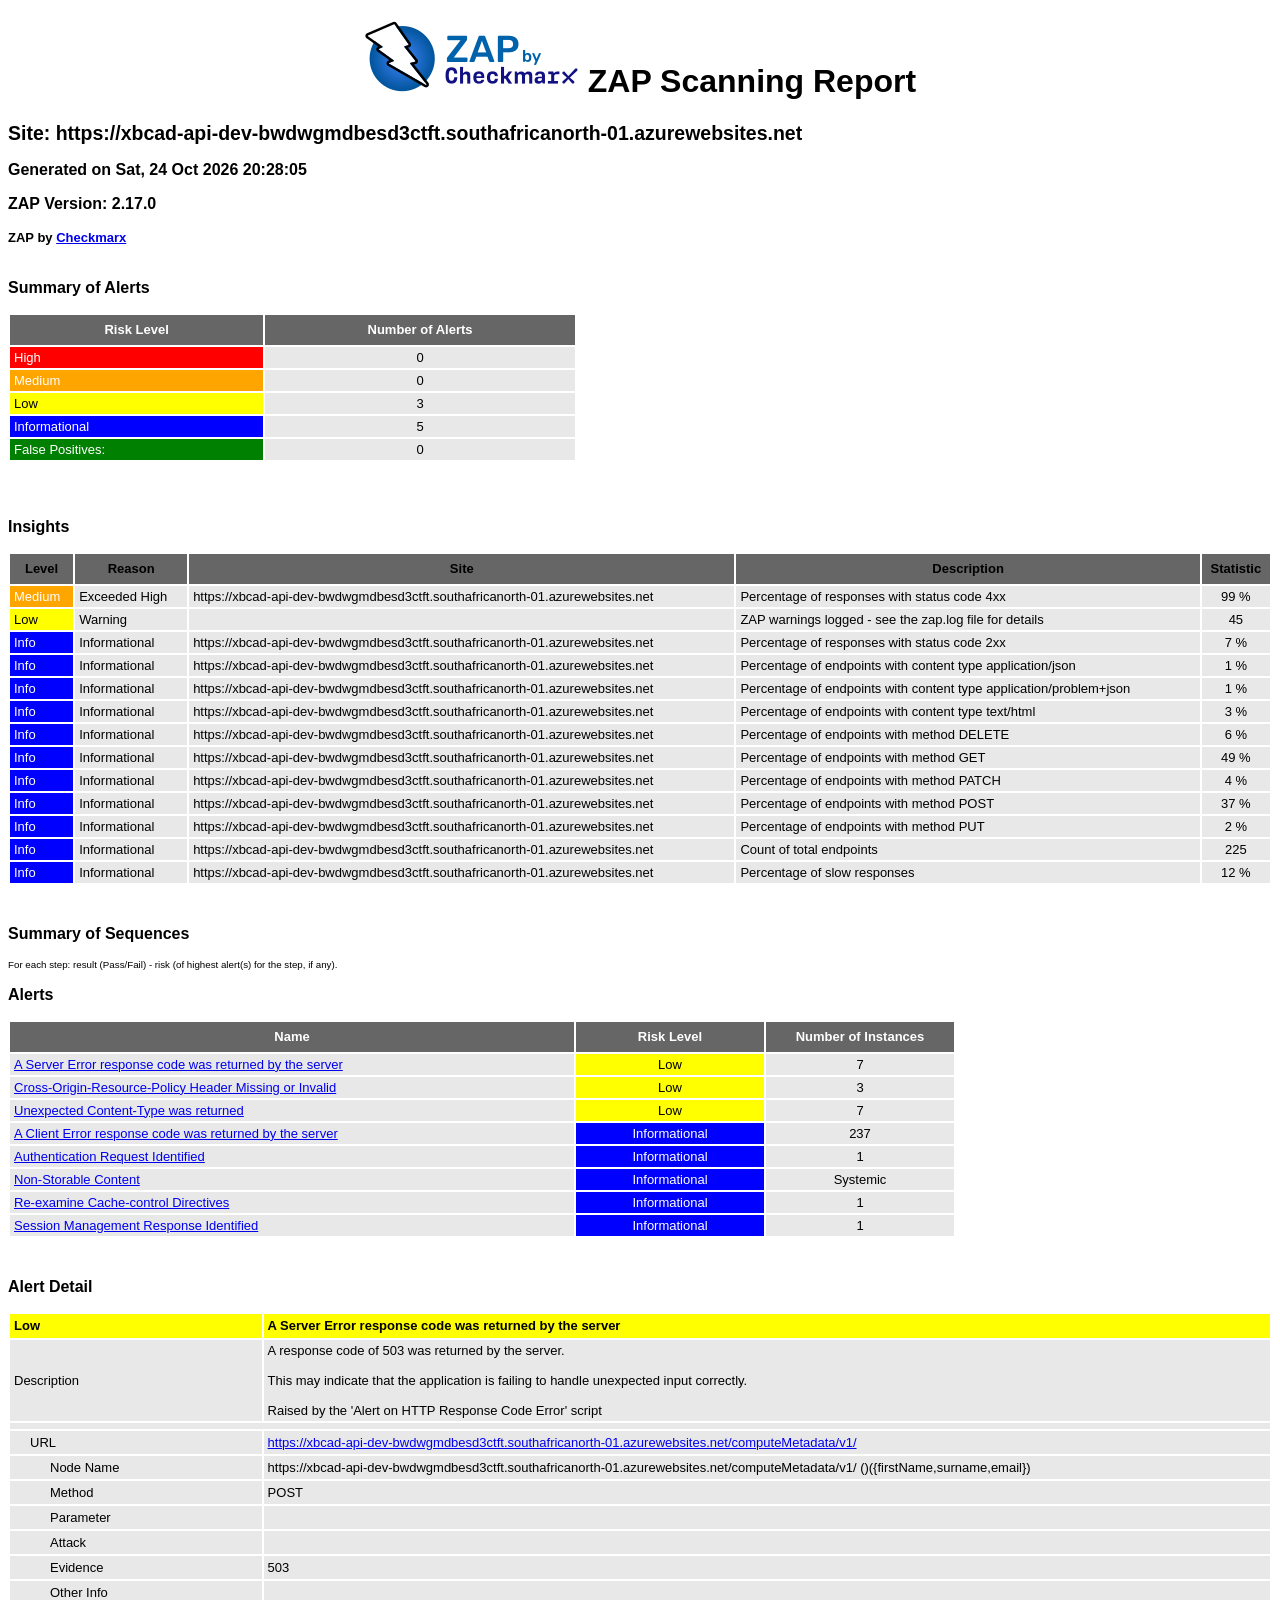
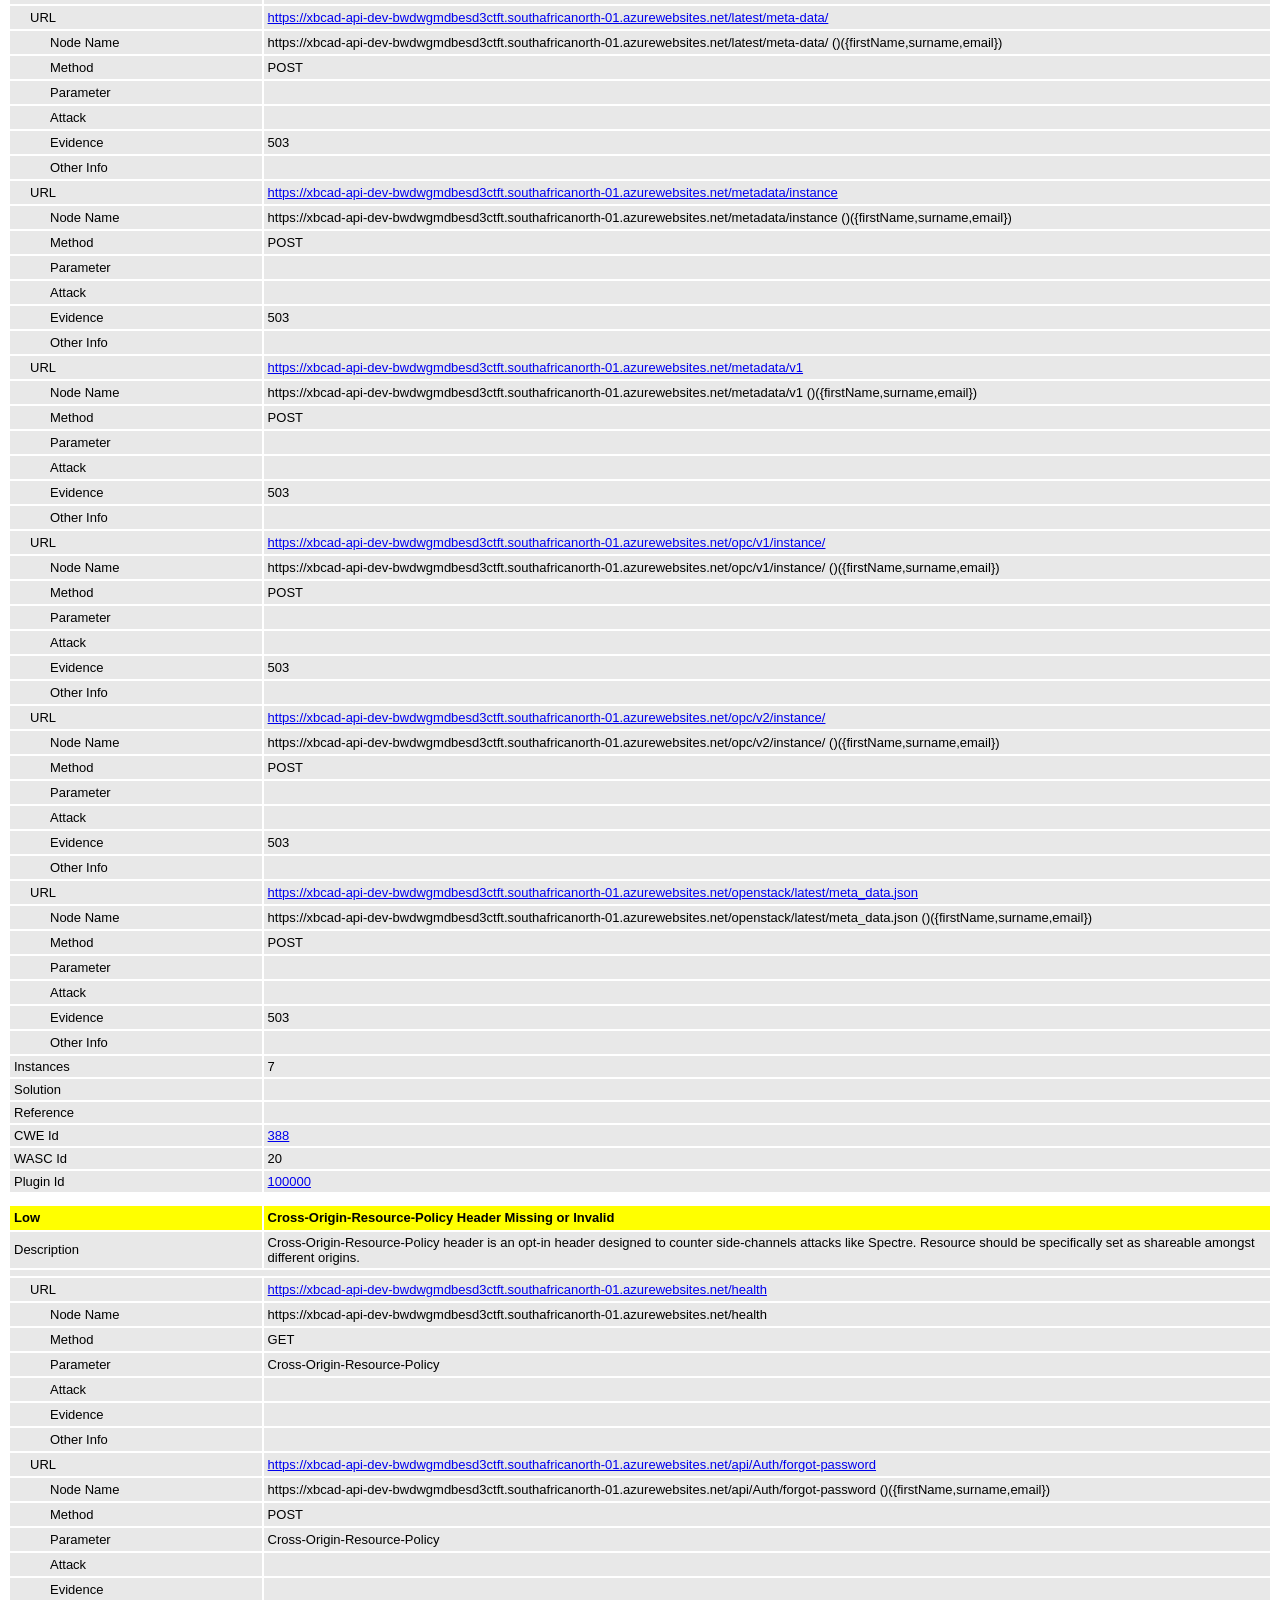
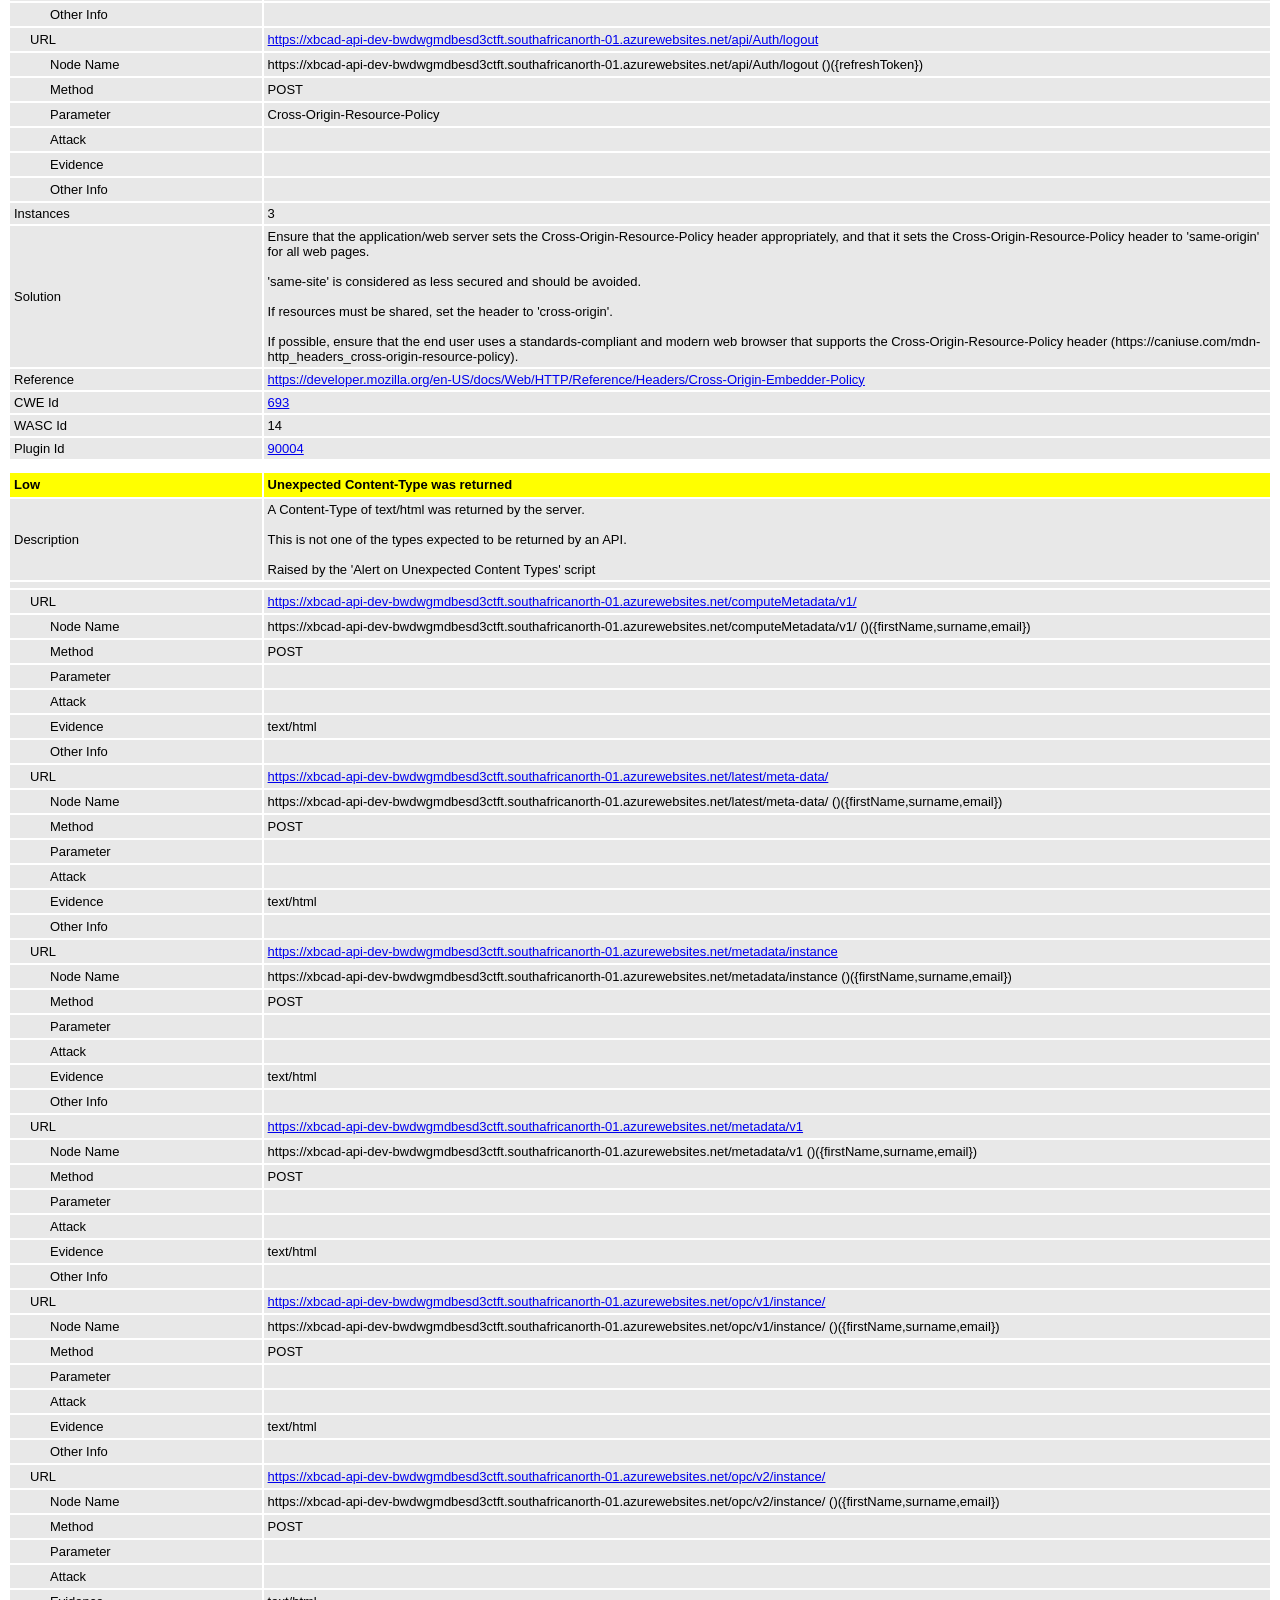
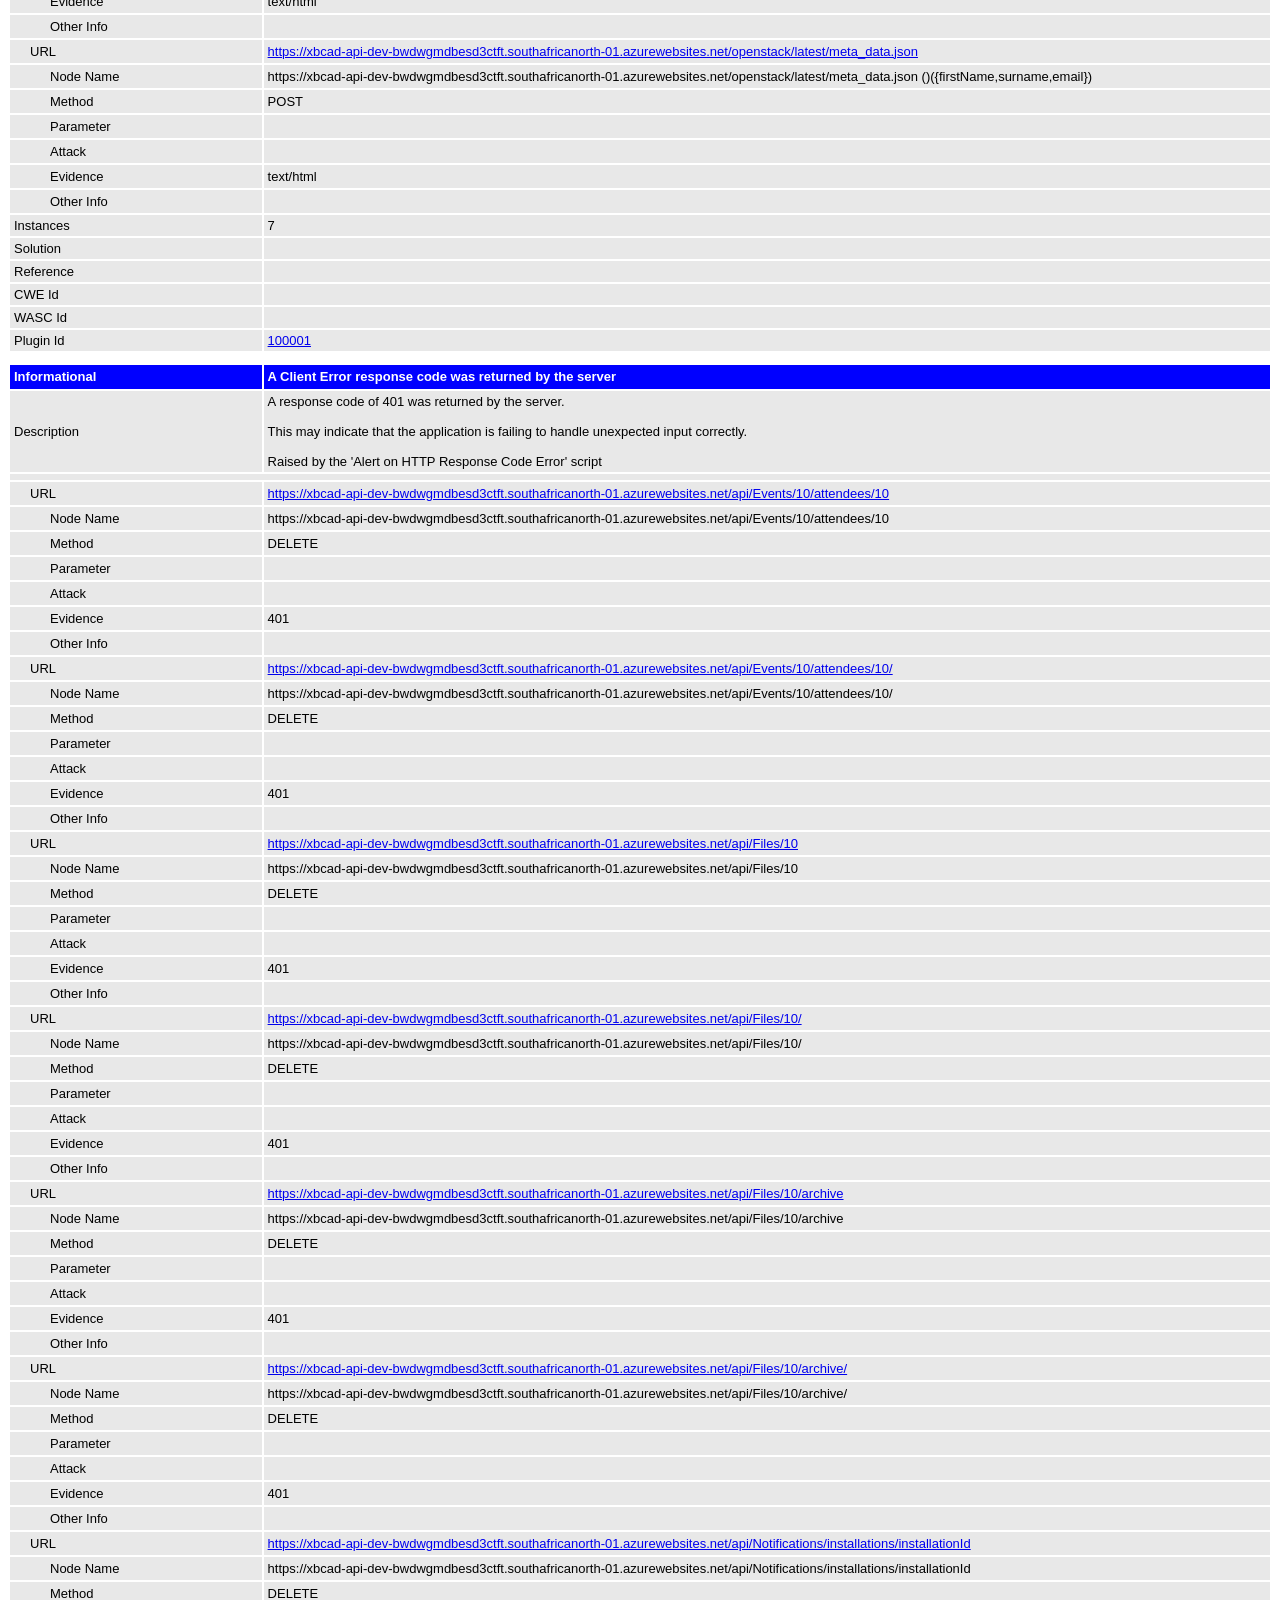
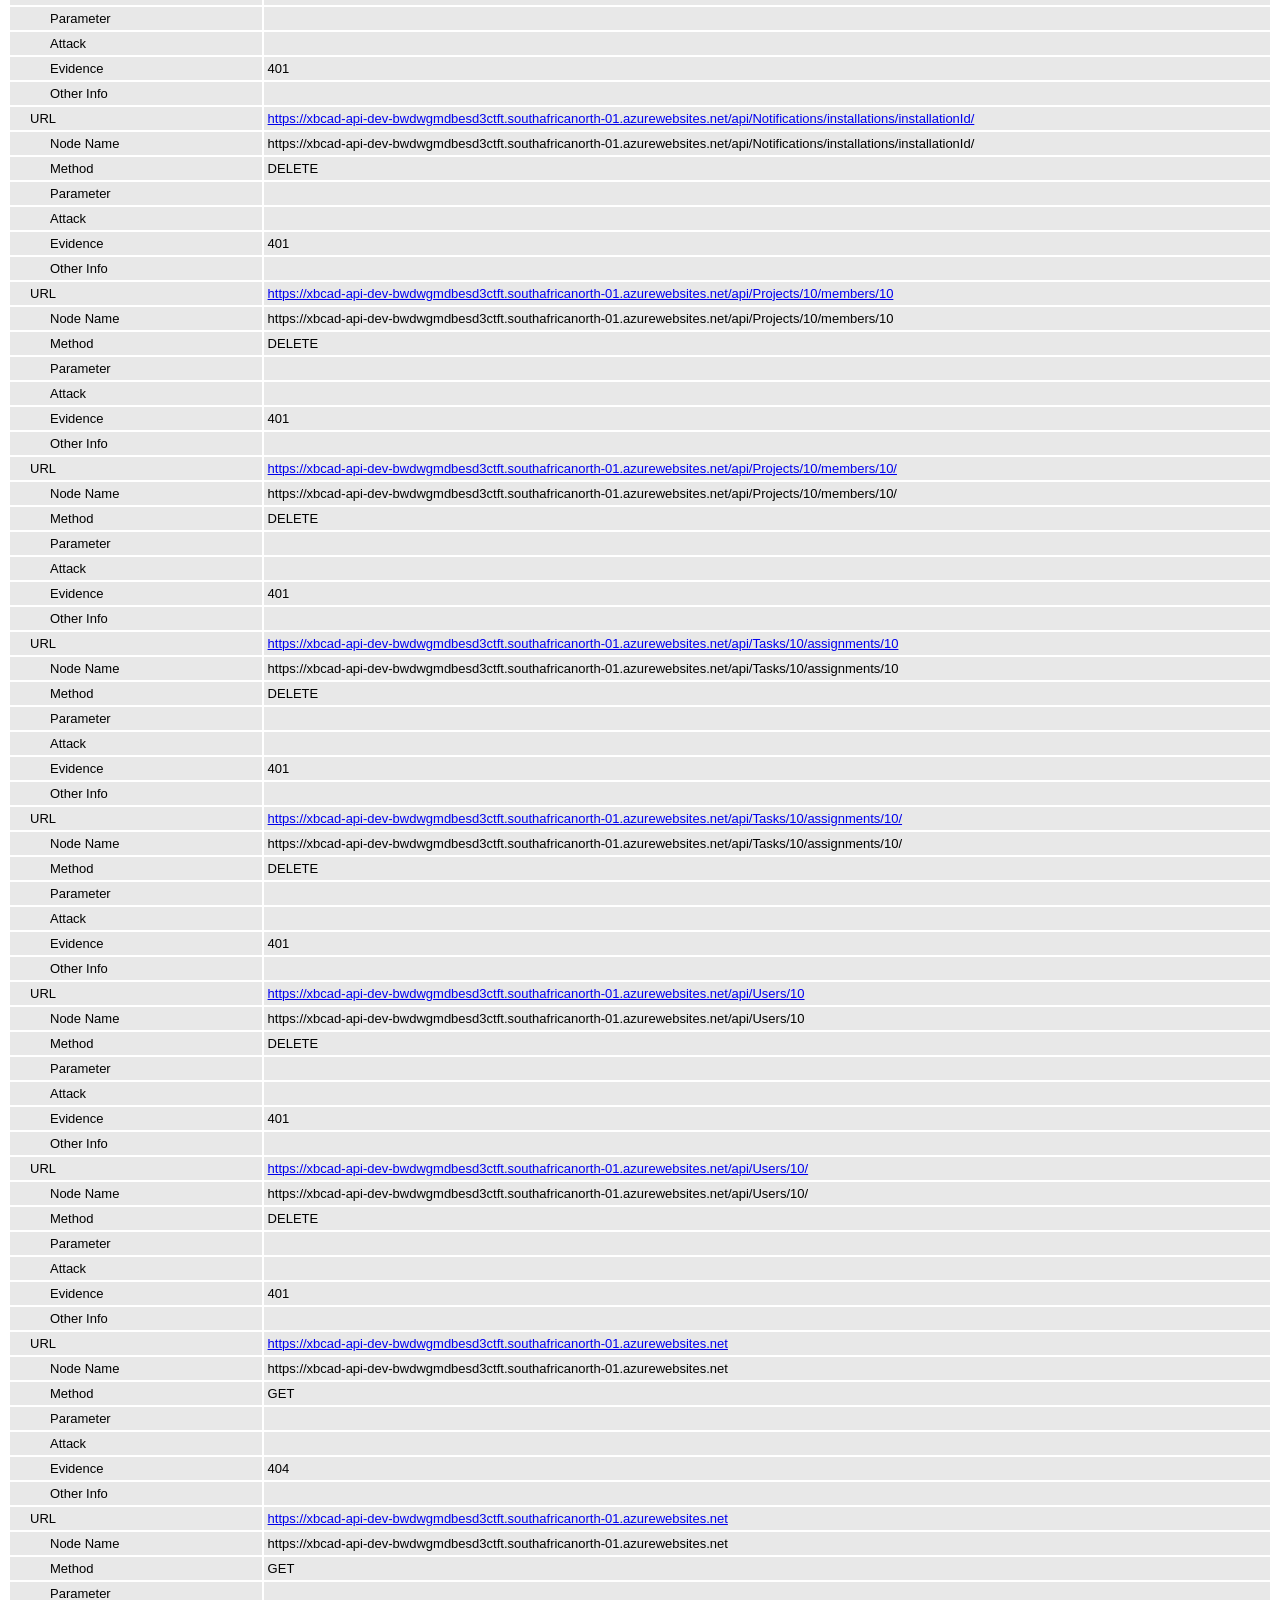
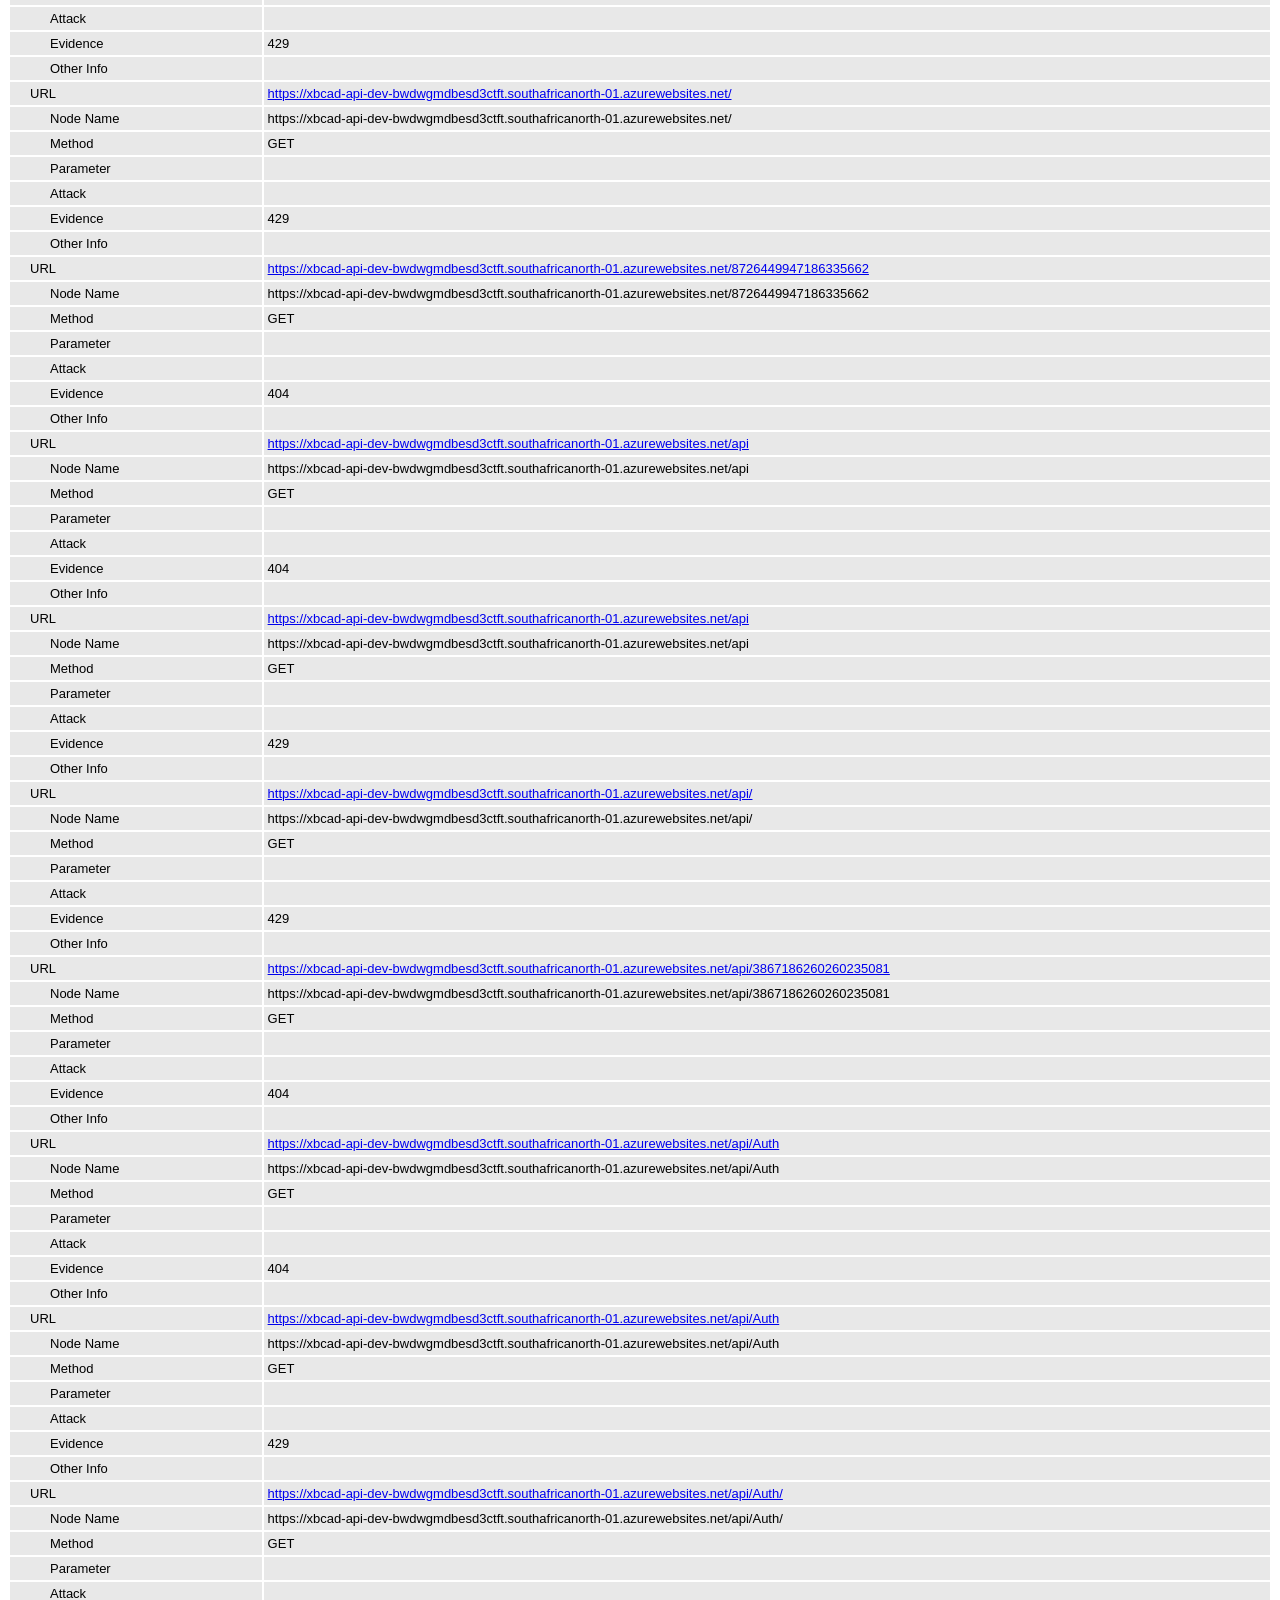
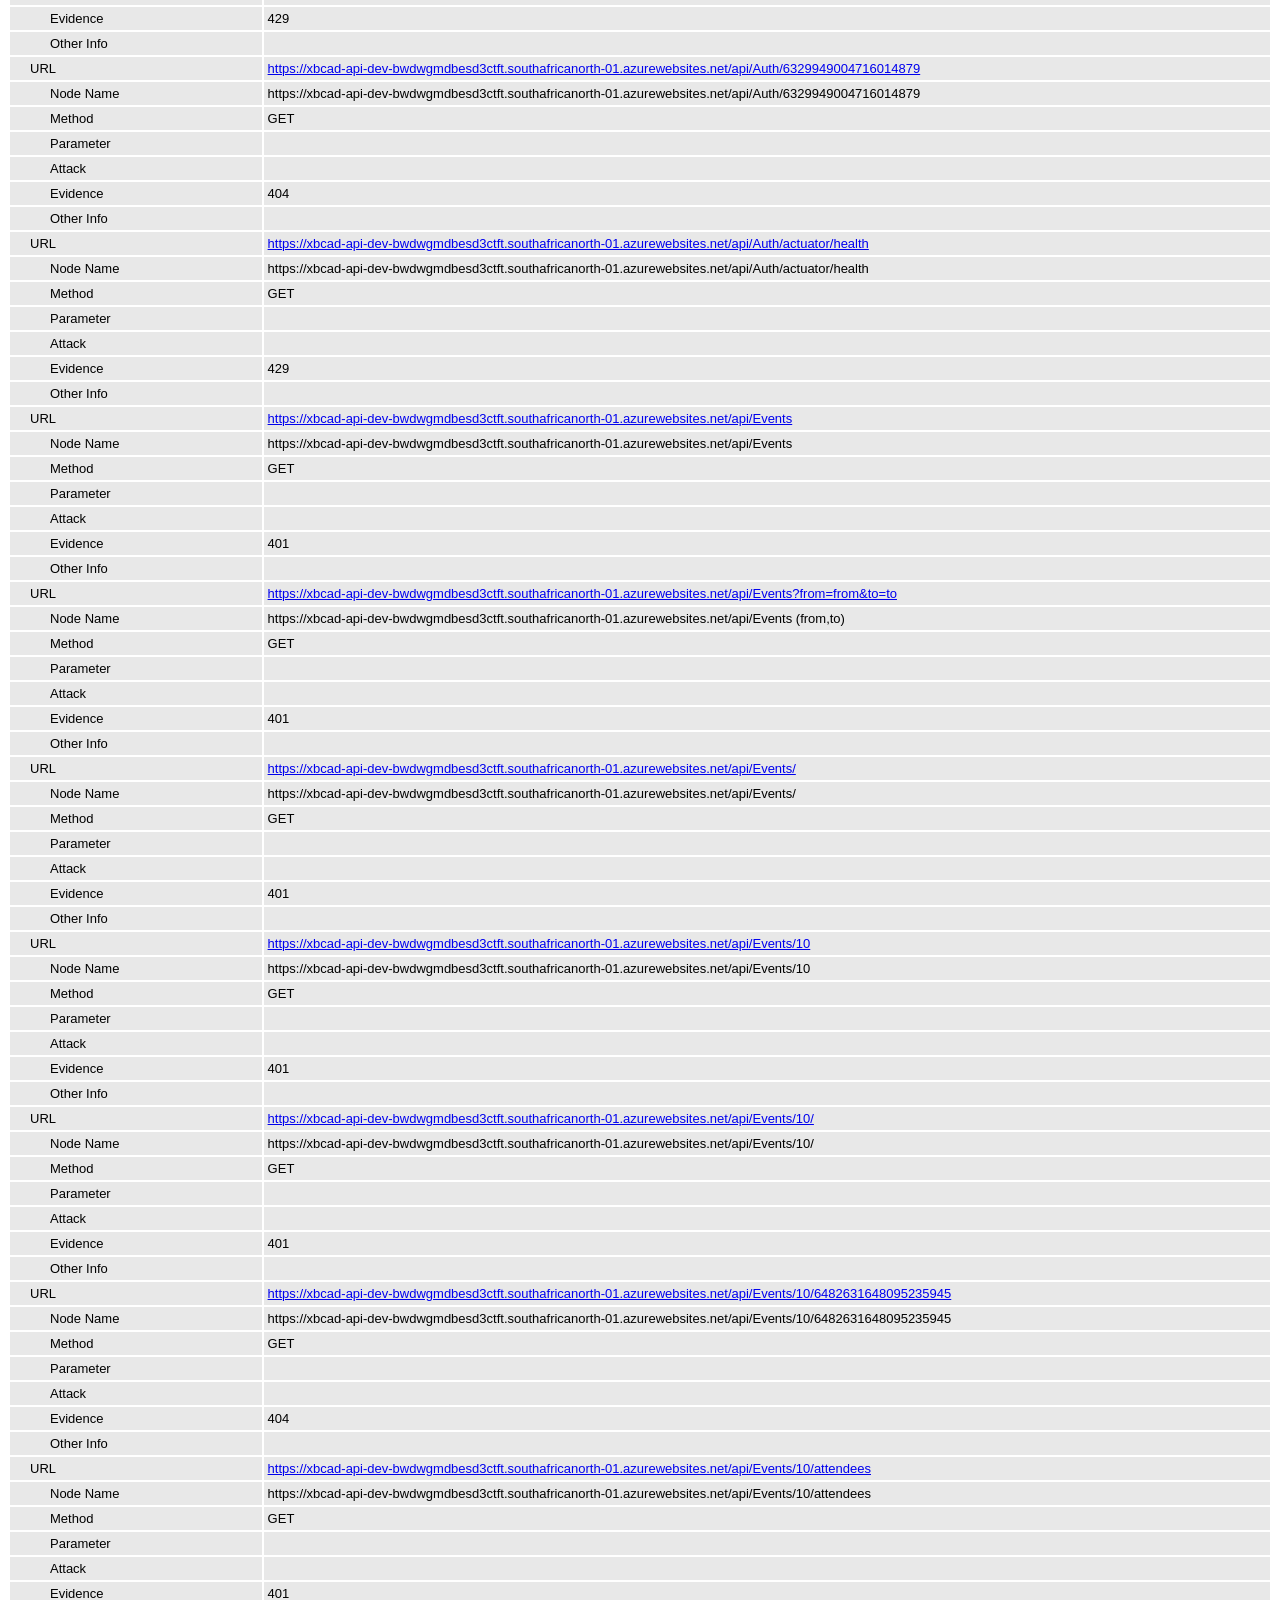
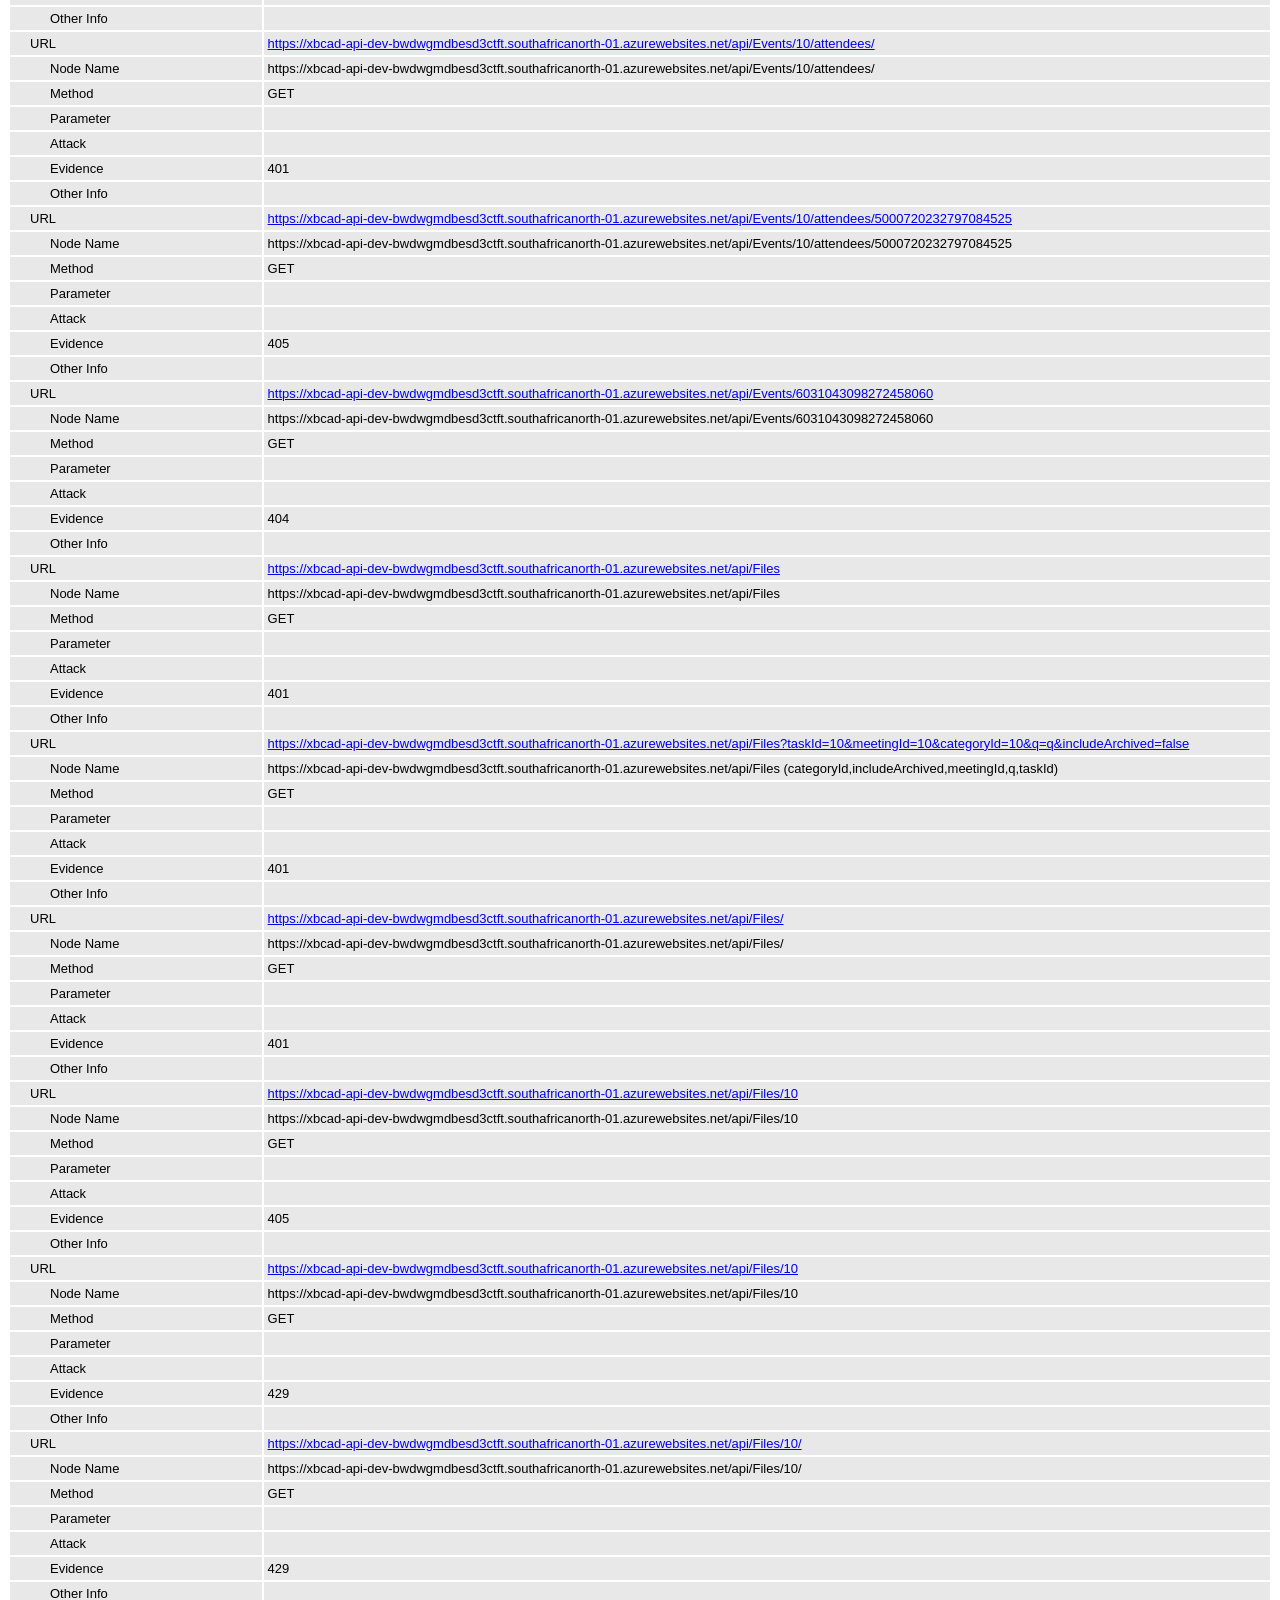
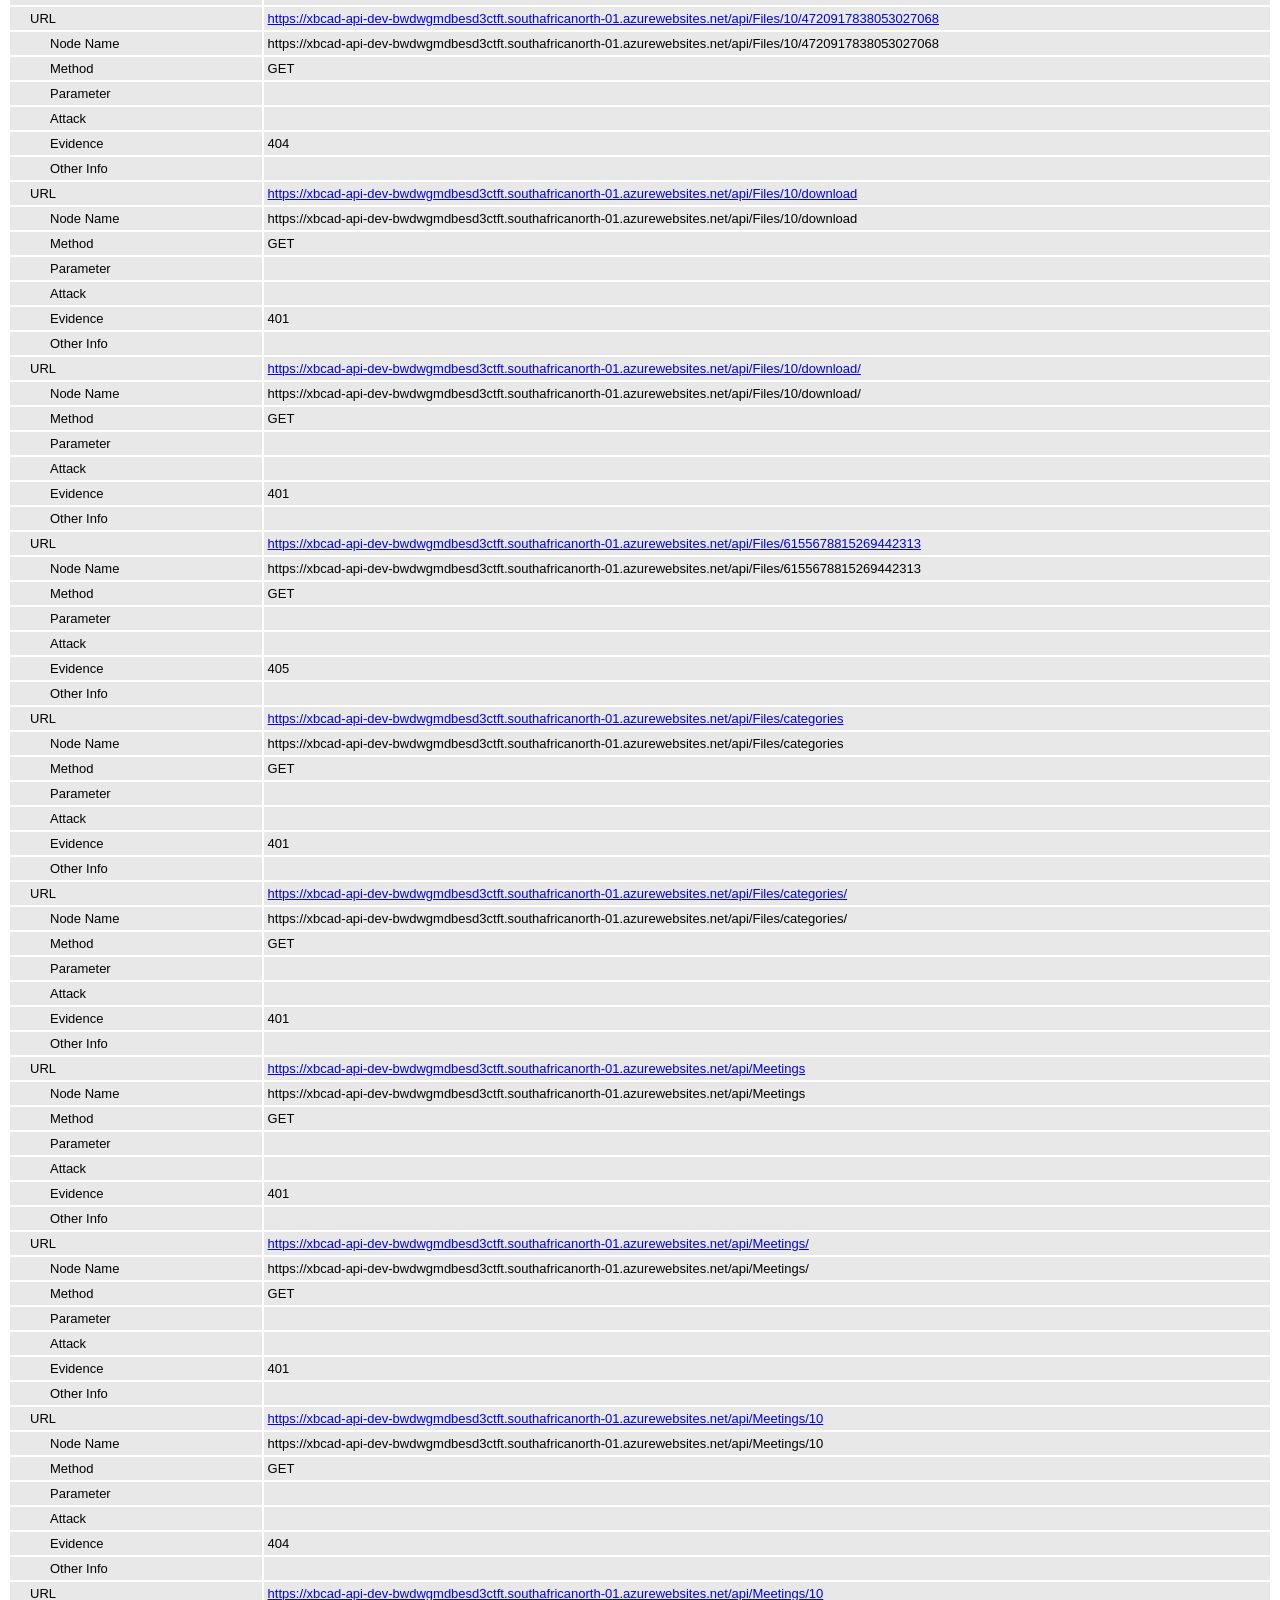
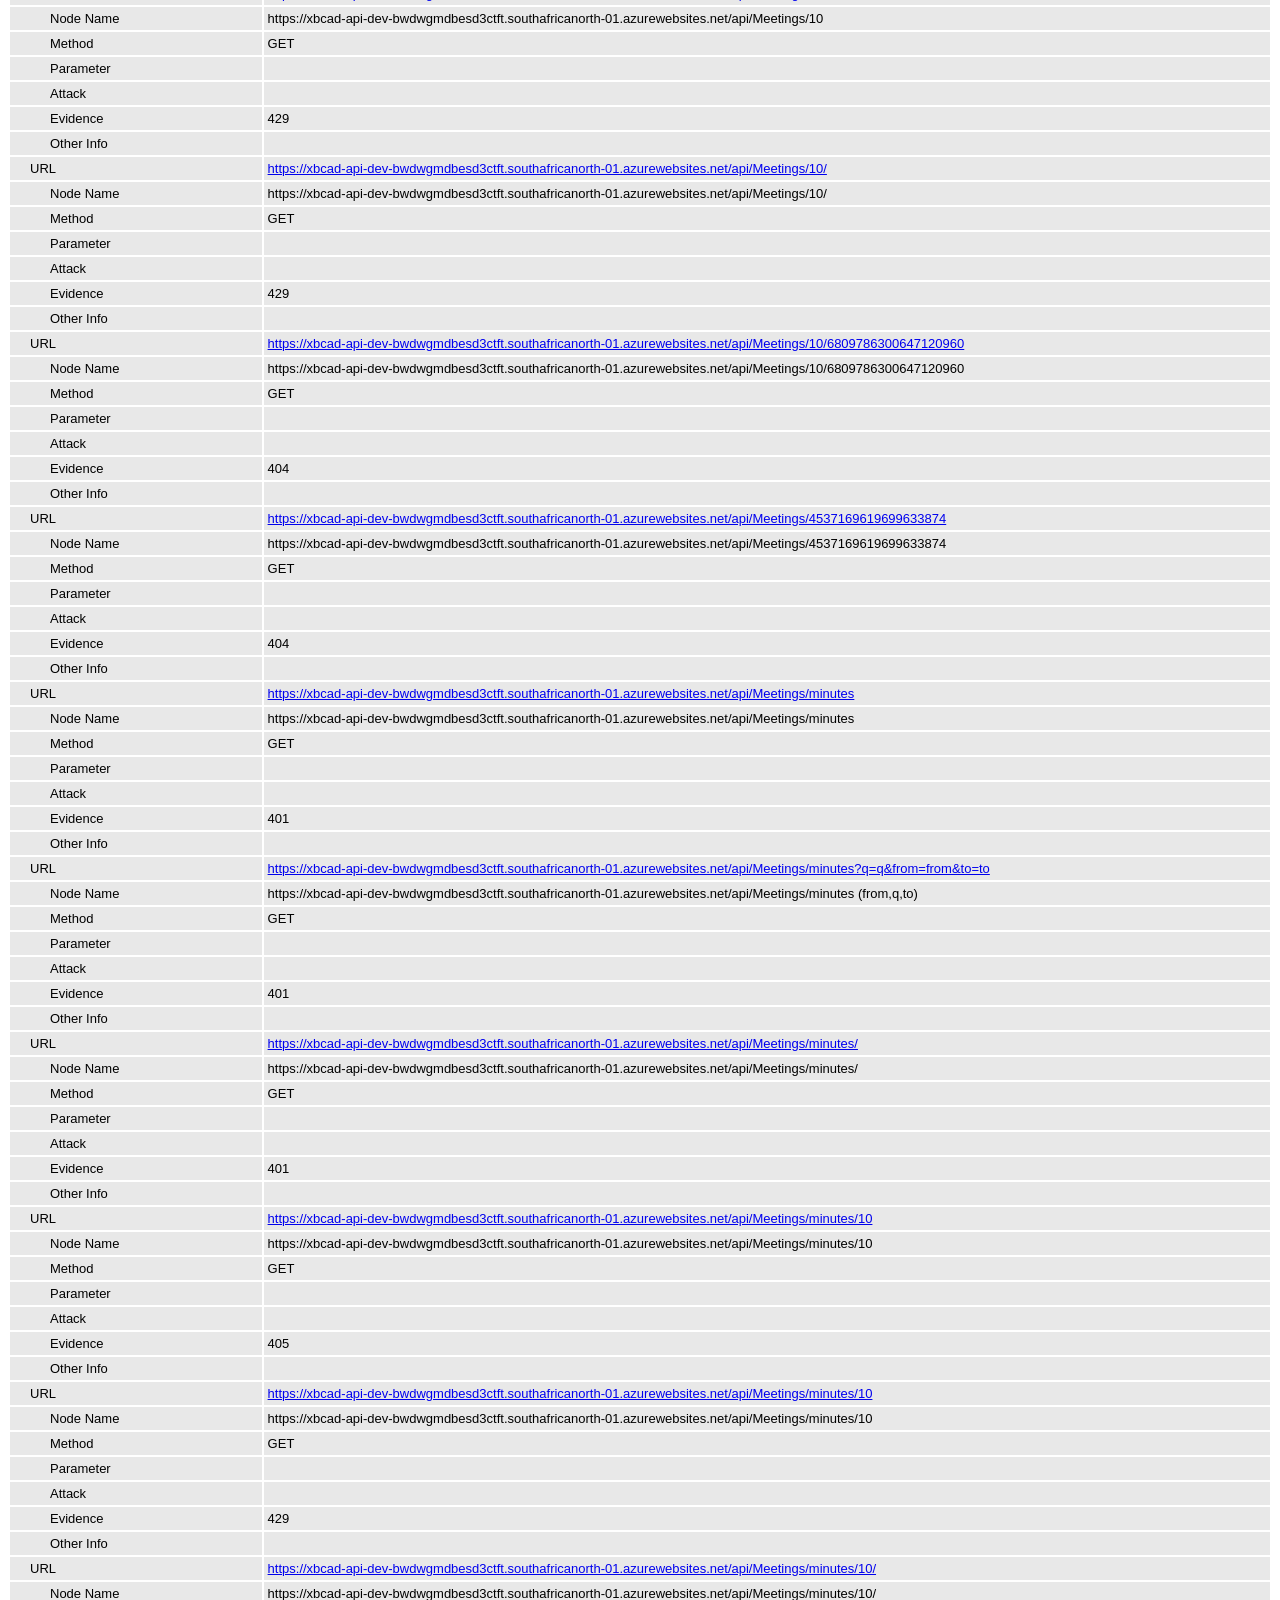
<file: api-scan-auth-after.html>
<!DOCTYPE html>
<html>
<head>
<META http-equiv="Content-Type" content="text/html; charset=UTF-8" />
<title>ZAP Scanning Report</title>
<style type="text/css">
body {
	font-family: "Helvetica Neue", Helvetica, Arial, sans-serif;
	color: #000;
	font-size: 13px;
}

h1 {
	text-align: center;
	font-weight: bold;
	font-size: 32px
}

h3 {
	font-size: 16px;
}

table {
	border: none;
	font-size: 13px;
}

td, th {
	padding: 3px 4px;
	word-break: break-word;
}

th {
	font-weight: bold;
	background-color: #666666;
}

td {
	background-color: #e8e8e8;
}

.spacer {
	margin: 10px;
}

.spacer-lg {
	margin: 40px;
}

.indent1 {
	padding: 4px 20px;
}

.indent2 {
	padding: 4px 40px;
}

.risk-3 {
	background-color: red;
	color: #FFF;
}

.risk-2 {
	background-color: orange;
	color: #FFF;
}

.risk-1 {
	background-color: yellow;
	color: #000;
}

.risk-0 {
	background-color: blue;
	color: #FFF;
}

.risk--1 {
	background-color: green;
	color: #FFF;
}

.summary {
	width: 45%;
}

.summary th {
	color: #FFF;
}

.summary100 {
	width: 100%;
}

.summary80 {
	width: 80%;
}

.tdconstrainer {
	width: 9.1%;
	padding: 0
}

.alerts {
	width: 75%;
}

.alerts th {
	color: #FFF;
}

.results {
	width: 100%;
}

.results th {
	text-align: left;
}

.left-header {
	display: inline-block;
}

.pass {
	background: green;
	color: white
}

.pass::before {
	content: '\2714';
	color: white
}

.fail {
	background: red;
	color: white
}

.fail::before {
	content: '\2716';
	color: white
}

.alert-3b::before {
	content: '\2691';
	color: red
}

.alert-2b::before {
	content: '\2691 ';
	color: orange
}

.alert-1b::before {
	content: '\2691';
	color: yellow
}

.alert-0b::before {
	content: '\2691';
	color: blue
}

.alert-3a::after {
	content: '\2691';
	color: red
}

.alert-2a::after {
	content: '\2691 ';
	color: orange
}

.alert-1a::after {
	content: '\2691';
	color: yellow
}

.alert-0a::after {
	content: '\2691';
	color: blue
}

.lm2 {
	margin-left: 2em;
}

.smallnote {
	font-size: 0.75em
}

.alwayswhite {
	color: white
}

.script-diagnostic-screenshot {
	display: block;
	max-width: 100%;
	height: auto;
}
</style>
</head>
<body>
	<h1>
		<!-- The ZAP by Checkmark Logo -->
		<img
			src="[data-uri]"
			alt="" />
		ZAP Scanning Report
	</h1>
	<p />
	

	<h2>
		
		Site: https://xbcad-api-dev-bwdwgmdbesd3ctft.southafricanorth-01.azurewebsites.net
		
	</h2>

	<h3>
		Generated on Sat, 24 Oct 2026 20:28:05
	</h3>

	<h3>
		ZAP Version: 2.17.0
	</h3>

	<h4>
		ZAP by <a href="https://checkmarx.com/">Checkmarx</a>
	</h4>

	
		<h3 class="left-header">Summary of Alerts</h3>
		<table class="summary">
			<tr>
				<th width="45%"
					height="24">Risk Level</th>
				<th width="55%"
					align="center">Number of Alerts</th>
			</tr>
			<tr>
				<td class="risk-3">
					<div>High</div>
				</td>
				<td align="center">
					<div>0</div>
				</td>
			</tr>
			<tr>
				<td class="risk-2">
					<div>Medium</div>
				</td>
				<td align="center">
					<div>0</div>
				</td>
			</tr>
			<tr>
				<td class="risk-1">
					<div>Low</div>
				</td>
				<td align="center">
					<div>3</div>
				</td>
			</tr>
			<tr>
				<td class="risk-0">
					<div>Informational</div>
				</td>
				<td align="center">
					<div>5</div>
				</td>
			</tr>
			<tr>
				<td class="risk--1">
					<div>				False Positives:</div>
				</td>
				<td align="center">
					<div>0</div>
				</td>
			</tr>
		</table>
		<div class="spacer-lg"></div>
	
	
	
		<h3 class="left-header">Insights</h3>
		
		<table class="summary100">
			<tr>
				<th height="24">Level</th>
				<th>Reason</th>
				<th>Site</th>
				<th>Description</th>
				<th>Statistic</th>
			</tr>
			
				<tr>
				<td class="risk-2">
					<div>Medium</div>
				</td>
				<td>
					<div>Exceeded High</div>
				</td>
				<td>
					<div>https://xbcad-api-dev-bwdwgmdbesd3ctft.southafricanorth-01.azurewebsites.net</div>
				</td>
				<td>
					<div>Percentage of responses with status code 4xx</div>
				</td>
				<td align="center">
					<div>99 %</div>
				</td>
				</tr>
			
				<tr>
				<td class="risk-1">
					<div>Low</div>
				</td>
				<td>
					<div>Warning</div>
				</td>
				<td>
					<div></div>
				</td>
				<td>
					<div>ZAP warnings logged - see the zap.log file for details</div>
				</td>
				<td align="center">
					<div>45   </div>
				</td>
				</tr>
			
				<tr>
				<td class="risk-0">
					<div>Info</div>
				</td>
				<td>
					<div>Informational</div>
				</td>
				<td>
					<div>https://xbcad-api-dev-bwdwgmdbesd3ctft.southafricanorth-01.azurewebsites.net</div>
				</td>
				<td>
					<div>Percentage of responses with status code 2xx</div>
				</td>
				<td align="center">
					<div>7 %</div>
				</td>
				</tr>
			
				<tr>
				<td class="risk-0">
					<div>Info</div>
				</td>
				<td>
					<div>Informational</div>
				</td>
				<td>
					<div>https://xbcad-api-dev-bwdwgmdbesd3ctft.southafricanorth-01.azurewebsites.net</div>
				</td>
				<td>
					<div>Percentage of endpoints with content type application/json</div>
				</td>
				<td align="center">
					<div>1 %</div>
				</td>
				</tr>
			
				<tr>
				<td class="risk-0">
					<div>Info</div>
				</td>
				<td>
					<div>Informational</div>
				</td>
				<td>
					<div>https://xbcad-api-dev-bwdwgmdbesd3ctft.southafricanorth-01.azurewebsites.net</div>
				</td>
				<td>
					<div>Percentage of endpoints with content type application/problem+json</div>
				</td>
				<td align="center">
					<div>1 %</div>
				</td>
				</tr>
			
				<tr>
				<td class="risk-0">
					<div>Info</div>
				</td>
				<td>
					<div>Informational</div>
				</td>
				<td>
					<div>https://xbcad-api-dev-bwdwgmdbesd3ctft.southafricanorth-01.azurewebsites.net</div>
				</td>
				<td>
					<div>Percentage of endpoints with content type text/html</div>
				</td>
				<td align="center">
					<div>3 %</div>
				</td>
				</tr>
			
				<tr>
				<td class="risk-0">
					<div>Info</div>
				</td>
				<td>
					<div>Informational</div>
				</td>
				<td>
					<div>https://xbcad-api-dev-bwdwgmdbesd3ctft.southafricanorth-01.azurewebsites.net</div>
				</td>
				<td>
					<div>Percentage of endpoints with method DELETE</div>
				</td>
				<td align="center">
					<div>6 %</div>
				</td>
				</tr>
			
				<tr>
				<td class="risk-0">
					<div>Info</div>
				</td>
				<td>
					<div>Informational</div>
				</td>
				<td>
					<div>https://xbcad-api-dev-bwdwgmdbesd3ctft.southafricanorth-01.azurewebsites.net</div>
				</td>
				<td>
					<div>Percentage of endpoints with method GET</div>
				</td>
				<td align="center">
					<div>49 %</div>
				</td>
				</tr>
			
				<tr>
				<td class="risk-0">
					<div>Info</div>
				</td>
				<td>
					<div>Informational</div>
				</td>
				<td>
					<div>https://xbcad-api-dev-bwdwgmdbesd3ctft.southafricanorth-01.azurewebsites.net</div>
				</td>
				<td>
					<div>Percentage of endpoints with method PATCH</div>
				</td>
				<td align="center">
					<div>4 %</div>
				</td>
				</tr>
			
				<tr>
				<td class="risk-0">
					<div>Info</div>
				</td>
				<td>
					<div>Informational</div>
				</td>
				<td>
					<div>https://xbcad-api-dev-bwdwgmdbesd3ctft.southafricanorth-01.azurewebsites.net</div>
				</td>
				<td>
					<div>Percentage of endpoints with method POST</div>
				</td>
				<td align="center">
					<div>37 %</div>
				</td>
				</tr>
			
				<tr>
				<td class="risk-0">
					<div>Info</div>
				</td>
				<td>
					<div>Informational</div>
				</td>
				<td>
					<div>https://xbcad-api-dev-bwdwgmdbesd3ctft.southafricanorth-01.azurewebsites.net</div>
				</td>
				<td>
					<div>Percentage of endpoints with method PUT</div>
				</td>
				<td align="center">
					<div>2 %</div>
				</td>
				</tr>
			
				<tr>
				<td class="risk-0">
					<div>Info</div>
				</td>
				<td>
					<div>Informational</div>
				</td>
				<td>
					<div>https://xbcad-api-dev-bwdwgmdbesd3ctft.southafricanorth-01.azurewebsites.net</div>
				</td>
				<td>
					<div>Count of total endpoints</div>
				</td>
				<td align="center">
					<div>225   </div>
				</td>
				</tr>
			
				<tr>
				<td class="risk-0">
					<div>Info</div>
				</td>
				<td>
					<div>Informational</div>
				</td>
				<td>
					<div>https://xbcad-api-dev-bwdwgmdbesd3ctft.southafricanorth-01.azurewebsites.net</div>
				</td>
				<td>
					<div>Percentage of slow responses</div>
				</td>
				<td align="center">
					<div>12 %</div>
				</td>
				</tr>
			
		</table>
		<div class="spacer-lg"></div>
	

	

	
		
			<h3>Summary of Sequences</h3>
			<p class="smallnote">For each step: result (Pass/Fail) - risk (of highest alert(s) for the step, if any).</p>

			
				</table>
			
		
	</th:block>

	
		<h3>Alerts</h3>
		<table class="alerts">
			<tr>
				<th width="60%" height="24">Name</th>
				<th width="20%"
					align="center">Risk Level</th>
				<th width="20%"
					align="center">Number of Instances</th>
			</tr>
			<tr>
				<td><a href="#100000">A Server Error response code was returned by the server</a></td>
				<td align="center" class="risk-1">Low</td>
				
				
				<td align="center">7</td>
				
			</tr>
			<tr>
				<td><a href="#90004">Cross-Origin-Resource-Policy Header Missing or Invalid</a></td>
				<td align="center" class="risk-1">Low</td>
				
				
				<td align="center">3</td>
				
			</tr>
			<tr>
				<td><a href="#100001">Unexpected Content-Type was returned</a></td>
				<td align="center" class="risk-1">Low</td>
				
				
				<td align="center">7</td>
				
			</tr>
			<tr>
				<td><a href="#100000">A Client Error response code was returned by the server</a></td>
				<td align="center" class="risk-0">Informational</td>
				
				
				<td align="center">237</td>
				
			</tr>
			<tr>
				<td><a href="#10111">Authentication Request Identified</a></td>
				<td align="center" class="risk-0">Informational</td>
				
				
				<td align="center">1</td>
				
			</tr>
			<tr>
				<td><a href="#10049">Non-Storable Content</a></td>
				<td align="center" class="risk-0">Informational</td>
				
				<td align="center">Systemic</td>
				
				
			</tr>
			<tr>
				<td><a href="#10015">Re-examine Cache-control Directives</a></td>
				<td align="center" class="risk-0">Informational</td>
				
				
				<td align="center">1</td>
				
			</tr>
			<tr>
				<td><a href="#10112">Session Management Response Identified</a></td>
				<td align="center" class="risk-0">Informational</td>
				
				
				<td align="center">1</td>
				
			</tr>
		</table>
		<div class="spacer-lg"></div>
	

	
		<h3>Alert Detail</h3>
		
			<table class="results">
				<tr height="24">
					<th width="20%" class="risk-1"><a
						id="100000"></a>
						<div>Low</div></th>
					<th class="risk-1">A Server Error response code was returned by the server</th>
				</tr>
				<tr>
					<td width="20%">Description</td>
					<td width="80%">
							<div>A response code of 503 was returned by the server.</div>
							<br />
						
							<div>This may indicate that the application is failing to handle unexpected input correctly.</div>
							<br />
						
							<div>Raised by the &#39;Alert on HTTP Response Code Error&#39; script</div>
							
						</td>
				</tr>
				<TR vAlign="top">
					<TD colspan="2"></TD>
				</TR>
				
					<tr>
						<td width="20%"
							class="indent1">URL</td>
						<td width="80%"><a href="https://xbcad-api-dev-bwdwgmdbesd3ctft.southafricanorth-01.azurewebsites.net/computeMetadata/v1/">https://xbcad-api-dev-bwdwgmdbesd3ctft.southafricanorth-01.azurewebsites.net/computeMetadata/v1/</a></td>
					</tr>
					<tr>
						<td width="20%"
							class="indent2">Node Name</td>
						<td width="80%">https://xbcad-api-dev-bwdwgmdbesd3ctft.southafricanorth-01.azurewebsites.net/computeMetadata/v1/ ()({firstName,surname,email})</td>
					</tr>
					<tr>
						<td width="20%"
							class="indent2">Method</td>
						<td width="80%">POST</td>
					</tr>
					<tr>
						<td width="20%"
							class="indent2">Parameter</td>
						<td width="80%"></td>
					</tr>
					<tr>
						<td width="20%"
							class="indent2">Attack</td>
						<td width="80%"></td>
					</tr>
					<tr>
						<td width="20%"
							class="indent2">Evidence</td>
						<td width="80%">503</td>
					</tr>
					<tr>
						<td width="20%"
							class="indent2">Other Info</td>
						<td width="80%"></td>
					</tr>
				
					<tr>
						<td width="20%"
							class="indent1">URL</td>
						<td width="80%"><a href="https://xbcad-api-dev-bwdwgmdbesd3ctft.southafricanorth-01.azurewebsites.net/latest/meta-data/">https://xbcad-api-dev-bwdwgmdbesd3ctft.southafricanorth-01.azurewebsites.net/latest/meta-data/</a></td>
					</tr>
					<tr>
						<td width="20%"
							class="indent2">Node Name</td>
						<td width="80%">https://xbcad-api-dev-bwdwgmdbesd3ctft.southafricanorth-01.azurewebsites.net/latest/meta-data/ ()({firstName,surname,email})</td>
					</tr>
					<tr>
						<td width="20%"
							class="indent2">Method</td>
						<td width="80%">POST</td>
					</tr>
					<tr>
						<td width="20%"
							class="indent2">Parameter</td>
						<td width="80%"></td>
					</tr>
					<tr>
						<td width="20%"
							class="indent2">Attack</td>
						<td width="80%"></td>
					</tr>
					<tr>
						<td width="20%"
							class="indent2">Evidence</td>
						<td width="80%">503</td>
					</tr>
					<tr>
						<td width="20%"
							class="indent2">Other Info</td>
						<td width="80%"></td>
					</tr>
				
					<tr>
						<td width="20%"
							class="indent1">URL</td>
						<td width="80%"><a href="https://xbcad-api-dev-bwdwgmdbesd3ctft.southafricanorth-01.azurewebsites.net/metadata/instance">https://xbcad-api-dev-bwdwgmdbesd3ctft.southafricanorth-01.azurewebsites.net/metadata/instance</a></td>
					</tr>
					<tr>
						<td width="20%"
							class="indent2">Node Name</td>
						<td width="80%">https://xbcad-api-dev-bwdwgmdbesd3ctft.southafricanorth-01.azurewebsites.net/metadata/instance ()({firstName,surname,email})</td>
					</tr>
					<tr>
						<td width="20%"
							class="indent2">Method</td>
						<td width="80%">POST</td>
					</tr>
					<tr>
						<td width="20%"
							class="indent2">Parameter</td>
						<td width="80%"></td>
					</tr>
					<tr>
						<td width="20%"
							class="indent2">Attack</td>
						<td width="80%"></td>
					</tr>
					<tr>
						<td width="20%"
							class="indent2">Evidence</td>
						<td width="80%">503</td>
					</tr>
					<tr>
						<td width="20%"
							class="indent2">Other Info</td>
						<td width="80%"></td>
					</tr>
				
					<tr>
						<td width="20%"
							class="indent1">URL</td>
						<td width="80%"><a href="https://xbcad-api-dev-bwdwgmdbesd3ctft.southafricanorth-01.azurewebsites.net/metadata/v1">https://xbcad-api-dev-bwdwgmdbesd3ctft.southafricanorth-01.azurewebsites.net/metadata/v1</a></td>
					</tr>
					<tr>
						<td width="20%"
							class="indent2">Node Name</td>
						<td width="80%">https://xbcad-api-dev-bwdwgmdbesd3ctft.southafricanorth-01.azurewebsites.net/metadata/v1 ()({firstName,surname,email})</td>
					</tr>
					<tr>
						<td width="20%"
							class="indent2">Method</td>
						<td width="80%">POST</td>
					</tr>
					<tr>
						<td width="20%"
							class="indent2">Parameter</td>
						<td width="80%"></td>
					</tr>
					<tr>
						<td width="20%"
							class="indent2">Attack</td>
						<td width="80%"></td>
					</tr>
					<tr>
						<td width="20%"
							class="indent2">Evidence</td>
						<td width="80%">503</td>
					</tr>
					<tr>
						<td width="20%"
							class="indent2">Other Info</td>
						<td width="80%"></td>
					</tr>
				
					<tr>
						<td width="20%"
							class="indent1">URL</td>
						<td width="80%"><a href="https://xbcad-api-dev-bwdwgmdbesd3ctft.southafricanorth-01.azurewebsites.net/opc/v1/instance/">https://xbcad-api-dev-bwdwgmdbesd3ctft.southafricanorth-01.azurewebsites.net/opc/v1/instance/</a></td>
					</tr>
					<tr>
						<td width="20%"
							class="indent2">Node Name</td>
						<td width="80%">https://xbcad-api-dev-bwdwgmdbesd3ctft.southafricanorth-01.azurewebsites.net/opc/v1/instance/ ()({firstName,surname,email})</td>
					</tr>
					<tr>
						<td width="20%"
							class="indent2">Method</td>
						<td width="80%">POST</td>
					</tr>
					<tr>
						<td width="20%"
							class="indent2">Parameter</td>
						<td width="80%"></td>
					</tr>
					<tr>
						<td width="20%"
							class="indent2">Attack</td>
						<td width="80%"></td>
					</tr>
					<tr>
						<td width="20%"
							class="indent2">Evidence</td>
						<td width="80%">503</td>
					</tr>
					<tr>
						<td width="20%"
							class="indent2">Other Info</td>
						<td width="80%"></td>
					</tr>
				
					<tr>
						<td width="20%"
							class="indent1">URL</td>
						<td width="80%"><a href="https://xbcad-api-dev-bwdwgmdbesd3ctft.southafricanorth-01.azurewebsites.net/opc/v2/instance/">https://xbcad-api-dev-bwdwgmdbesd3ctft.southafricanorth-01.azurewebsites.net/opc/v2/instance/</a></td>
					</tr>
					<tr>
						<td width="20%"
							class="indent2">Node Name</td>
						<td width="80%">https://xbcad-api-dev-bwdwgmdbesd3ctft.southafricanorth-01.azurewebsites.net/opc/v2/instance/ ()({firstName,surname,email})</td>
					</tr>
					<tr>
						<td width="20%"
							class="indent2">Method</td>
						<td width="80%">POST</td>
					</tr>
					<tr>
						<td width="20%"
							class="indent2">Parameter</td>
						<td width="80%"></td>
					</tr>
					<tr>
						<td width="20%"
							class="indent2">Attack</td>
						<td width="80%"></td>
					</tr>
					<tr>
						<td width="20%"
							class="indent2">Evidence</td>
						<td width="80%">503</td>
					</tr>
					<tr>
						<td width="20%"
							class="indent2">Other Info</td>
						<td width="80%"></td>
					</tr>
				
					<tr>
						<td width="20%"
							class="indent1">URL</td>
						<td width="80%"><a href="https://xbcad-api-dev-bwdwgmdbesd3ctft.southafricanorth-01.azurewebsites.net/openstack/latest/meta_data.json">https://xbcad-api-dev-bwdwgmdbesd3ctft.southafricanorth-01.azurewebsites.net/openstack/latest/meta_data.json</a></td>
					</tr>
					<tr>
						<td width="20%"
							class="indent2">Node Name</td>
						<td width="80%">https://xbcad-api-dev-bwdwgmdbesd3ctft.southafricanorth-01.azurewebsites.net/openstack/latest/meta_data.json ()({firstName,surname,email})</td>
					</tr>
					<tr>
						<td width="20%"
							class="indent2">Method</td>
						<td width="80%">POST</td>
					</tr>
					<tr>
						<td width="20%"
							class="indent2">Parameter</td>
						<td width="80%"></td>
					</tr>
					<tr>
						<td width="20%"
							class="indent2">Attack</td>
						<td width="80%"></td>
					</tr>
					<tr>
						<td width="20%"
							class="indent2">Evidence</td>
						<td width="80%">503</td>
					</tr>
					<tr>
						<td width="20%"
							class="indent2">Other Info</td>
						<td width="80%"></td>
					</tr>
				
				<tr>
					<td width="20%">Instances</td>
					
					
					<td width="80%">7</td>
					
				</tr>
				<tr>
					<td width="20%">Solution</td>
					<td width="80%"></td>
				</tr>
				<tr>
					<td width="20%">Reference</td>
					<td width="80%"></td>
				</tr>
				<tr>
					<td width="20%">CWE Id</td>
					<td width="80%"><a
						href="https://cwe.mitre.org/data/definitions/388.html">388</a></td>
				</tr>
				<tr>
					<td width="20%">WASC Id</td>
					<td width="80%">20</td>
				</tr>
				<tr>
					<td width="20%">Plugin Id</td>
					<td width="80%"><a
						href="https://www.zaproxy.org/docs/alerts/100000/">100000</a></td>
				</tr>
			</table>
			<div class="spacer"></div>
		
			<table class="results">
				<tr height="24">
					<th width="20%" class="risk-1"><a
						id="90004"></a>
						<div>Low</div></th>
					<th class="risk-1">Cross-Origin-Resource-Policy Header Missing or Invalid</th>
				</tr>
				<tr>
					<td width="20%">Description</td>
					<td width="80%">
							<div>Cross-Origin-Resource-Policy header is an opt-in header designed to counter side-channels attacks like Spectre. Resource should be specifically set as shareable amongst different origins.</div>
							
						</td>
				</tr>
				<TR vAlign="top">
					<TD colspan="2"></TD>
				</TR>
				
					<tr>
						<td width="20%"
							class="indent1">URL</td>
						<td width="80%"><a href="https://xbcad-api-dev-bwdwgmdbesd3ctft.southafricanorth-01.azurewebsites.net/health">https://xbcad-api-dev-bwdwgmdbesd3ctft.southafricanorth-01.azurewebsites.net/health</a></td>
					</tr>
					<tr>
						<td width="20%"
							class="indent2">Node Name</td>
						<td width="80%">https://xbcad-api-dev-bwdwgmdbesd3ctft.southafricanorth-01.azurewebsites.net/health</td>
					</tr>
					<tr>
						<td width="20%"
							class="indent2">Method</td>
						<td width="80%">GET</td>
					</tr>
					<tr>
						<td width="20%"
							class="indent2">Parameter</td>
						<td width="80%">Cross-Origin-Resource-Policy</td>
					</tr>
					<tr>
						<td width="20%"
							class="indent2">Attack</td>
						<td width="80%"></td>
					</tr>
					<tr>
						<td width="20%"
							class="indent2">Evidence</td>
						<td width="80%"></td>
					</tr>
					<tr>
						<td width="20%"
							class="indent2">Other Info</td>
						<td width="80%"></td>
					</tr>
				
					<tr>
						<td width="20%"
							class="indent1">URL</td>
						<td width="80%"><a href="https://xbcad-api-dev-bwdwgmdbesd3ctft.southafricanorth-01.azurewebsites.net/api/Auth/forgot-password">https://xbcad-api-dev-bwdwgmdbesd3ctft.southafricanorth-01.azurewebsites.net/api/Auth/forgot-password</a></td>
					</tr>
					<tr>
						<td width="20%"
							class="indent2">Node Name</td>
						<td width="80%">https://xbcad-api-dev-bwdwgmdbesd3ctft.southafricanorth-01.azurewebsites.net/api/Auth/forgot-password ()({firstName,surname,email})</td>
					</tr>
					<tr>
						<td width="20%"
							class="indent2">Method</td>
						<td width="80%">POST</td>
					</tr>
					<tr>
						<td width="20%"
							class="indent2">Parameter</td>
						<td width="80%">Cross-Origin-Resource-Policy</td>
					</tr>
					<tr>
						<td width="20%"
							class="indent2">Attack</td>
						<td width="80%"></td>
					</tr>
					<tr>
						<td width="20%"
							class="indent2">Evidence</td>
						<td width="80%"></td>
					</tr>
					<tr>
						<td width="20%"
							class="indent2">Other Info</td>
						<td width="80%"></td>
					</tr>
				
					<tr>
						<td width="20%"
							class="indent1">URL</td>
						<td width="80%"><a href="https://xbcad-api-dev-bwdwgmdbesd3ctft.southafricanorth-01.azurewebsites.net/api/Auth/logout">https://xbcad-api-dev-bwdwgmdbesd3ctft.southafricanorth-01.azurewebsites.net/api/Auth/logout</a></td>
					</tr>
					<tr>
						<td width="20%"
							class="indent2">Node Name</td>
						<td width="80%">https://xbcad-api-dev-bwdwgmdbesd3ctft.southafricanorth-01.azurewebsites.net/api/Auth/logout ()({refreshToken})</td>
					</tr>
					<tr>
						<td width="20%"
							class="indent2">Method</td>
						<td width="80%">POST</td>
					</tr>
					<tr>
						<td width="20%"
							class="indent2">Parameter</td>
						<td width="80%">Cross-Origin-Resource-Policy</td>
					</tr>
					<tr>
						<td width="20%"
							class="indent2">Attack</td>
						<td width="80%"></td>
					</tr>
					<tr>
						<td width="20%"
							class="indent2">Evidence</td>
						<td width="80%"></td>
					</tr>
					<tr>
						<td width="20%"
							class="indent2">Other Info</td>
						<td width="80%"></td>
					</tr>
				
				<tr>
					<td width="20%">Instances</td>
					
					
					<td width="80%">3</td>
					
				</tr>
				<tr>
					<td width="20%">Solution</td>
					<td width="80%">
							<div>Ensure that the application/web server sets the Cross-Origin-Resource-Policy header appropriately, and that it sets the Cross-Origin-Resource-Policy header to &#39;same-origin&#39; for all web pages.</div>
							<br />
						
							<div>&#39;same-site&#39; is considered as less secured and should be avoided.</div>
							<br />
						
							<div>If resources must be shared, set the header to &#39;cross-origin&#39;.</div>
							<br />
						
							<div>If possible, ensure that the end user uses a standards-compliant and modern web browser that supports the Cross-Origin-Resource-Policy header (https://caniuse.com/mdn-http_headers_cross-origin-resource-policy).</div>
							
						</td>
				</tr>
				<tr>
					<td width="20%">Reference</td>
					<td width="80%">
							<a href="https://developer.mozilla.org/en-US/docs/Web/HTTP/Reference/Headers/Cross-Origin-Embedder-Policy">https://developer.mozilla.org/en-US/docs/Web/HTTP/Reference/Headers/Cross-Origin-Embedder-Policy</a>
							
						</td>
				</tr>
				<tr>
					<td width="20%">CWE Id</td>
					<td width="80%"><a
						href="https://cwe.mitre.org/data/definitions/693.html">693</a></td>
				</tr>
				<tr>
					<td width="20%">WASC Id</td>
					<td width="80%">14</td>
				</tr>
				<tr>
					<td width="20%">Plugin Id</td>
					<td width="80%"><a
						href="https://www.zaproxy.org/docs/alerts/90004/">90004</a></td>
				</tr>
			</table>
			<div class="spacer"></div>
		
			<table class="results">
				<tr height="24">
					<th width="20%" class="risk-1"><a
						id="100001"></a>
						<div>Low</div></th>
					<th class="risk-1">Unexpected Content-Type was returned</th>
				</tr>
				<tr>
					<td width="20%">Description</td>
					<td width="80%">
							<div>A Content-Type of text/html was returned by the server.</div>
							<br />
						
							<div>This is not one of the types expected to be returned by an API.</div>
							<br />
						
							<div>Raised by the &#39;Alert on Unexpected Content Types&#39; script</div>
							
						</td>
				</tr>
				<TR vAlign="top">
					<TD colspan="2"></TD>
				</TR>
				
					<tr>
						<td width="20%"
							class="indent1">URL</td>
						<td width="80%"><a href="https://xbcad-api-dev-bwdwgmdbesd3ctft.southafricanorth-01.azurewebsites.net/computeMetadata/v1/">https://xbcad-api-dev-bwdwgmdbesd3ctft.southafricanorth-01.azurewebsites.net/computeMetadata/v1/</a></td>
					</tr>
					<tr>
						<td width="20%"
							class="indent2">Node Name</td>
						<td width="80%">https://xbcad-api-dev-bwdwgmdbesd3ctft.southafricanorth-01.azurewebsites.net/computeMetadata/v1/ ()({firstName,surname,email})</td>
					</tr>
					<tr>
						<td width="20%"
							class="indent2">Method</td>
						<td width="80%">POST</td>
					</tr>
					<tr>
						<td width="20%"
							class="indent2">Parameter</td>
						<td width="80%"></td>
					</tr>
					<tr>
						<td width="20%"
							class="indent2">Attack</td>
						<td width="80%"></td>
					</tr>
					<tr>
						<td width="20%"
							class="indent2">Evidence</td>
						<td width="80%">text/html</td>
					</tr>
					<tr>
						<td width="20%"
							class="indent2">Other Info</td>
						<td width="80%"></td>
					</tr>
				
					<tr>
						<td width="20%"
							class="indent1">URL</td>
						<td width="80%"><a href="https://xbcad-api-dev-bwdwgmdbesd3ctft.southafricanorth-01.azurewebsites.net/latest/meta-data/">https://xbcad-api-dev-bwdwgmdbesd3ctft.southafricanorth-01.azurewebsites.net/latest/meta-data/</a></td>
					</tr>
					<tr>
						<td width="20%"
							class="indent2">Node Name</td>
						<td width="80%">https://xbcad-api-dev-bwdwgmdbesd3ctft.southafricanorth-01.azurewebsites.net/latest/meta-data/ ()({firstName,surname,email})</td>
					</tr>
					<tr>
						<td width="20%"
							class="indent2">Method</td>
						<td width="80%">POST</td>
					</tr>
					<tr>
						<td width="20%"
							class="indent2">Parameter</td>
						<td width="80%"></td>
					</tr>
					<tr>
						<td width="20%"
							class="indent2">Attack</td>
						<td width="80%"></td>
					</tr>
					<tr>
						<td width="20%"
							class="indent2">Evidence</td>
						<td width="80%">text/html</td>
					</tr>
					<tr>
						<td width="20%"
							class="indent2">Other Info</td>
						<td width="80%"></td>
					</tr>
				
					<tr>
						<td width="20%"
							class="indent1">URL</td>
						<td width="80%"><a href="https://xbcad-api-dev-bwdwgmdbesd3ctft.southafricanorth-01.azurewebsites.net/metadata/instance">https://xbcad-api-dev-bwdwgmdbesd3ctft.southafricanorth-01.azurewebsites.net/metadata/instance</a></td>
					</tr>
					<tr>
						<td width="20%"
							class="indent2">Node Name</td>
						<td width="80%">https://xbcad-api-dev-bwdwgmdbesd3ctft.southafricanorth-01.azurewebsites.net/metadata/instance ()({firstName,surname,email})</td>
					</tr>
					<tr>
						<td width="20%"
							class="indent2">Method</td>
						<td width="80%">POST</td>
					</tr>
					<tr>
						<td width="20%"
							class="indent2">Parameter</td>
						<td width="80%"></td>
					</tr>
					<tr>
						<td width="20%"
							class="indent2">Attack</td>
						<td width="80%"></td>
					</tr>
					<tr>
						<td width="20%"
							class="indent2">Evidence</td>
						<td width="80%">text/html</td>
					</tr>
					<tr>
						<td width="20%"
							class="indent2">Other Info</td>
						<td width="80%"></td>
					</tr>
				
					<tr>
						<td width="20%"
							class="indent1">URL</td>
						<td width="80%"><a href="https://xbcad-api-dev-bwdwgmdbesd3ctft.southafricanorth-01.azurewebsites.net/metadata/v1">https://xbcad-api-dev-bwdwgmdbesd3ctft.southafricanorth-01.azurewebsites.net/metadata/v1</a></td>
					</tr>
					<tr>
						<td width="20%"
							class="indent2">Node Name</td>
						<td width="80%">https://xbcad-api-dev-bwdwgmdbesd3ctft.southafricanorth-01.azurewebsites.net/metadata/v1 ()({firstName,surname,email})</td>
					</tr>
					<tr>
						<td width="20%"
							class="indent2">Method</td>
						<td width="80%">POST</td>
					</tr>
					<tr>
						<td width="20%"
							class="indent2">Parameter</td>
						<td width="80%"></td>
					</tr>
					<tr>
						<td width="20%"
							class="indent2">Attack</td>
						<td width="80%"></td>
					</tr>
					<tr>
						<td width="20%"
							class="indent2">Evidence</td>
						<td width="80%">text/html</td>
					</tr>
					<tr>
						<td width="20%"
							class="indent2">Other Info</td>
						<td width="80%"></td>
					</tr>
				
					<tr>
						<td width="20%"
							class="indent1">URL</td>
						<td width="80%"><a href="https://xbcad-api-dev-bwdwgmdbesd3ctft.southafricanorth-01.azurewebsites.net/opc/v1/instance/">https://xbcad-api-dev-bwdwgmdbesd3ctft.southafricanorth-01.azurewebsites.net/opc/v1/instance/</a></td>
					</tr>
					<tr>
						<td width="20%"
							class="indent2">Node Name</td>
						<td width="80%">https://xbcad-api-dev-bwdwgmdbesd3ctft.southafricanorth-01.azurewebsites.net/opc/v1/instance/ ()({firstName,surname,email})</td>
					</tr>
					<tr>
						<td width="20%"
							class="indent2">Method</td>
						<td width="80%">POST</td>
					</tr>
					<tr>
						<td width="20%"
							class="indent2">Parameter</td>
						<td width="80%"></td>
					</tr>
					<tr>
						<td width="20%"
							class="indent2">Attack</td>
						<td width="80%"></td>
					</tr>
					<tr>
						<td width="20%"
							class="indent2">Evidence</td>
						<td width="80%">text/html</td>
					</tr>
					<tr>
						<td width="20%"
							class="indent2">Other Info</td>
						<td width="80%"></td>
					</tr>
				
					<tr>
						<td width="20%"
							class="indent1">URL</td>
						<td width="80%"><a href="https://xbcad-api-dev-bwdwgmdbesd3ctft.southafricanorth-01.azurewebsites.net/opc/v2/instance/">https://xbcad-api-dev-bwdwgmdbesd3ctft.southafricanorth-01.azurewebsites.net/opc/v2/instance/</a></td>
					</tr>
					<tr>
						<td width="20%"
							class="indent2">Node Name</td>
						<td width="80%">https://xbcad-api-dev-bwdwgmdbesd3ctft.southafricanorth-01.azurewebsites.net/opc/v2/instance/ ()({firstName,surname,email})</td>
					</tr>
					<tr>
						<td width="20%"
							class="indent2">Method</td>
						<td width="80%">POST</td>
					</tr>
					<tr>
						<td width="20%"
							class="indent2">Parameter</td>
						<td width="80%"></td>
					</tr>
					<tr>
						<td width="20%"
							class="indent2">Attack</td>
						<td width="80%"></td>
					</tr>
					<tr>
						<td width="20%"
							class="indent2">Evidence</td>
						<td width="80%">text/html</td>
					</tr>
					<tr>
						<td width="20%"
							class="indent2">Other Info</td>
						<td width="80%"></td>
					</tr>
				
					<tr>
						<td width="20%"
							class="indent1">URL</td>
						<td width="80%"><a href="https://xbcad-api-dev-bwdwgmdbesd3ctft.southafricanorth-01.azurewebsites.net/openstack/latest/meta_data.json">https://xbcad-api-dev-bwdwgmdbesd3ctft.southafricanorth-01.azurewebsites.net/openstack/latest/meta_data.json</a></td>
					</tr>
					<tr>
						<td width="20%"
							class="indent2">Node Name</td>
						<td width="80%">https://xbcad-api-dev-bwdwgmdbesd3ctft.southafricanorth-01.azurewebsites.net/openstack/latest/meta_data.json ()({firstName,surname,email})</td>
					</tr>
					<tr>
						<td width="20%"
							class="indent2">Method</td>
						<td width="80%">POST</td>
					</tr>
					<tr>
						<td width="20%"
							class="indent2">Parameter</td>
						<td width="80%"></td>
					</tr>
					<tr>
						<td width="20%"
							class="indent2">Attack</td>
						<td width="80%"></td>
					</tr>
					<tr>
						<td width="20%"
							class="indent2">Evidence</td>
						<td width="80%">text/html</td>
					</tr>
					<tr>
						<td width="20%"
							class="indent2">Other Info</td>
						<td width="80%"></td>
					</tr>
				
				<tr>
					<td width="20%">Instances</td>
					
					
					<td width="80%">7</td>
					
				</tr>
				<tr>
					<td width="20%">Solution</td>
					<td width="80%"></td>
				</tr>
				<tr>
					<td width="20%">Reference</td>
					<td width="80%"></td>
				</tr>
				<tr>
					<td width="20%">CWE Id</td>
					<td width="80%"></td>
				</tr>
				<tr>
					<td width="20%">WASC Id</td>
					<td width="80%"></td>
				</tr>
				<tr>
					<td width="20%">Plugin Id</td>
					<td width="80%"><a
						href="https://www.zaproxy.org/docs/alerts/100001/">100001</a></td>
				</tr>
			</table>
			<div class="spacer"></div>
		
			<table class="results">
				<tr height="24">
					<th width="20%" class="risk-0"><a
						id="100000"></a>
						<div>Informational</div></th>
					<th class="risk-0">A Client Error response code was returned by the server</th>
				</tr>
				<tr>
					<td width="20%">Description</td>
					<td width="80%">
							<div>A response code of 401 was returned by the server.</div>
							<br />
						
							<div>This may indicate that the application is failing to handle unexpected input correctly.</div>
							<br />
						
							<div>Raised by the &#39;Alert on HTTP Response Code Error&#39; script</div>
							
						</td>
				</tr>
				<TR vAlign="top">
					<TD colspan="2"></TD>
				</TR>
				
					<tr>
						<td width="20%"
							class="indent1">URL</td>
						<td width="80%"><a href="https://xbcad-api-dev-bwdwgmdbesd3ctft.southafricanorth-01.azurewebsites.net/api/Events/10/attendees/10">https://xbcad-api-dev-bwdwgmdbesd3ctft.southafricanorth-01.azurewebsites.net/api/Events/10/attendees/10</a></td>
					</tr>
					<tr>
						<td width="20%"
							class="indent2">Node Name</td>
						<td width="80%">https://xbcad-api-dev-bwdwgmdbesd3ctft.southafricanorth-01.azurewebsites.net/api/Events/10/attendees/10</td>
					</tr>
					<tr>
						<td width="20%"
							class="indent2">Method</td>
						<td width="80%">DELETE</td>
					</tr>
					<tr>
						<td width="20%"
							class="indent2">Parameter</td>
						<td width="80%"></td>
					</tr>
					<tr>
						<td width="20%"
							class="indent2">Attack</td>
						<td width="80%"></td>
					</tr>
					<tr>
						<td width="20%"
							class="indent2">Evidence</td>
						<td width="80%">401</td>
					</tr>
					<tr>
						<td width="20%"
							class="indent2">Other Info</td>
						<td width="80%"></td>
					</tr>
				
					<tr>
						<td width="20%"
							class="indent1">URL</td>
						<td width="80%"><a href="https://xbcad-api-dev-bwdwgmdbesd3ctft.southafricanorth-01.azurewebsites.net/api/Events/10/attendees/10/">https://xbcad-api-dev-bwdwgmdbesd3ctft.southafricanorth-01.azurewebsites.net/api/Events/10/attendees/10/</a></td>
					</tr>
					<tr>
						<td width="20%"
							class="indent2">Node Name</td>
						<td width="80%">https://xbcad-api-dev-bwdwgmdbesd3ctft.southafricanorth-01.azurewebsites.net/api/Events/10/attendees/10/</td>
					</tr>
					<tr>
						<td width="20%"
							class="indent2">Method</td>
						<td width="80%">DELETE</td>
					</tr>
					<tr>
						<td width="20%"
							class="indent2">Parameter</td>
						<td width="80%"></td>
					</tr>
					<tr>
						<td width="20%"
							class="indent2">Attack</td>
						<td width="80%"></td>
					</tr>
					<tr>
						<td width="20%"
							class="indent2">Evidence</td>
						<td width="80%">401</td>
					</tr>
					<tr>
						<td width="20%"
							class="indent2">Other Info</td>
						<td width="80%"></td>
					</tr>
				
					<tr>
						<td width="20%"
							class="indent1">URL</td>
						<td width="80%"><a href="https://xbcad-api-dev-bwdwgmdbesd3ctft.southafricanorth-01.azurewebsites.net/api/Files/10">https://xbcad-api-dev-bwdwgmdbesd3ctft.southafricanorth-01.azurewebsites.net/api/Files/10</a></td>
					</tr>
					<tr>
						<td width="20%"
							class="indent2">Node Name</td>
						<td width="80%">https://xbcad-api-dev-bwdwgmdbesd3ctft.southafricanorth-01.azurewebsites.net/api/Files/10</td>
					</tr>
					<tr>
						<td width="20%"
							class="indent2">Method</td>
						<td width="80%">DELETE</td>
					</tr>
					<tr>
						<td width="20%"
							class="indent2">Parameter</td>
						<td width="80%"></td>
					</tr>
					<tr>
						<td width="20%"
							class="indent2">Attack</td>
						<td width="80%"></td>
					</tr>
					<tr>
						<td width="20%"
							class="indent2">Evidence</td>
						<td width="80%">401</td>
					</tr>
					<tr>
						<td width="20%"
							class="indent2">Other Info</td>
						<td width="80%"></td>
					</tr>
				
					<tr>
						<td width="20%"
							class="indent1">URL</td>
						<td width="80%"><a href="https://xbcad-api-dev-bwdwgmdbesd3ctft.southafricanorth-01.azurewebsites.net/api/Files/10/">https://xbcad-api-dev-bwdwgmdbesd3ctft.southafricanorth-01.azurewebsites.net/api/Files/10/</a></td>
					</tr>
					<tr>
						<td width="20%"
							class="indent2">Node Name</td>
						<td width="80%">https://xbcad-api-dev-bwdwgmdbesd3ctft.southafricanorth-01.azurewebsites.net/api/Files/10/</td>
					</tr>
					<tr>
						<td width="20%"
							class="indent2">Method</td>
						<td width="80%">DELETE</td>
					</tr>
					<tr>
						<td width="20%"
							class="indent2">Parameter</td>
						<td width="80%"></td>
					</tr>
					<tr>
						<td width="20%"
							class="indent2">Attack</td>
						<td width="80%"></td>
					</tr>
					<tr>
						<td width="20%"
							class="indent2">Evidence</td>
						<td width="80%">401</td>
					</tr>
					<tr>
						<td width="20%"
							class="indent2">Other Info</td>
						<td width="80%"></td>
					</tr>
				
					<tr>
						<td width="20%"
							class="indent1">URL</td>
						<td width="80%"><a href="https://xbcad-api-dev-bwdwgmdbesd3ctft.southafricanorth-01.azurewebsites.net/api/Files/10/archive">https://xbcad-api-dev-bwdwgmdbesd3ctft.southafricanorth-01.azurewebsites.net/api/Files/10/archive</a></td>
					</tr>
					<tr>
						<td width="20%"
							class="indent2">Node Name</td>
						<td width="80%">https://xbcad-api-dev-bwdwgmdbesd3ctft.southafricanorth-01.azurewebsites.net/api/Files/10/archive</td>
					</tr>
					<tr>
						<td width="20%"
							class="indent2">Method</td>
						<td width="80%">DELETE</td>
					</tr>
					<tr>
						<td width="20%"
							class="indent2">Parameter</td>
						<td width="80%"></td>
					</tr>
					<tr>
						<td width="20%"
							class="indent2">Attack</td>
						<td width="80%"></td>
					</tr>
					<tr>
						<td width="20%"
							class="indent2">Evidence</td>
						<td width="80%">401</td>
					</tr>
					<tr>
						<td width="20%"
							class="indent2">Other Info</td>
						<td width="80%"></td>
					</tr>
				
					<tr>
						<td width="20%"
							class="indent1">URL</td>
						<td width="80%"><a href="https://xbcad-api-dev-bwdwgmdbesd3ctft.southafricanorth-01.azurewebsites.net/api/Files/10/archive/">https://xbcad-api-dev-bwdwgmdbesd3ctft.southafricanorth-01.azurewebsites.net/api/Files/10/archive/</a></td>
					</tr>
					<tr>
						<td width="20%"
							class="indent2">Node Name</td>
						<td width="80%">https://xbcad-api-dev-bwdwgmdbesd3ctft.southafricanorth-01.azurewebsites.net/api/Files/10/archive/</td>
					</tr>
					<tr>
						<td width="20%"
							class="indent2">Method</td>
						<td width="80%">DELETE</td>
					</tr>
					<tr>
						<td width="20%"
							class="indent2">Parameter</td>
						<td width="80%"></td>
					</tr>
					<tr>
						<td width="20%"
							class="indent2">Attack</td>
						<td width="80%"></td>
					</tr>
					<tr>
						<td width="20%"
							class="indent2">Evidence</td>
						<td width="80%">401</td>
					</tr>
					<tr>
						<td width="20%"
							class="indent2">Other Info</td>
						<td width="80%"></td>
					</tr>
				
					<tr>
						<td width="20%"
							class="indent1">URL</td>
						<td width="80%"><a href="https://xbcad-api-dev-bwdwgmdbesd3ctft.southafricanorth-01.azurewebsites.net/api/Notifications/installations/installationId">https://xbcad-api-dev-bwdwgmdbesd3ctft.southafricanorth-01.azurewebsites.net/api/Notifications/installations/installationId</a></td>
					</tr>
					<tr>
						<td width="20%"
							class="indent2">Node Name</td>
						<td width="80%">https://xbcad-api-dev-bwdwgmdbesd3ctft.southafricanorth-01.azurewebsites.net/api/Notifications/installations/installationId</td>
					</tr>
					<tr>
						<td width="20%"
							class="indent2">Method</td>
						<td width="80%">DELETE</td>
					</tr>
					<tr>
						<td width="20%"
							class="indent2">Parameter</td>
						<td width="80%"></td>
					</tr>
					<tr>
						<td width="20%"
							class="indent2">Attack</td>
						<td width="80%"></td>
					</tr>
					<tr>
						<td width="20%"
							class="indent2">Evidence</td>
						<td width="80%">401</td>
					</tr>
					<tr>
						<td width="20%"
							class="indent2">Other Info</td>
						<td width="80%"></td>
					</tr>
				
					<tr>
						<td width="20%"
							class="indent1">URL</td>
						<td width="80%"><a href="https://xbcad-api-dev-bwdwgmdbesd3ctft.southafricanorth-01.azurewebsites.net/api/Notifications/installations/installationId/">https://xbcad-api-dev-bwdwgmdbesd3ctft.southafricanorth-01.azurewebsites.net/api/Notifications/installations/installationId/</a></td>
					</tr>
					<tr>
						<td width="20%"
							class="indent2">Node Name</td>
						<td width="80%">https://xbcad-api-dev-bwdwgmdbesd3ctft.southafricanorth-01.azurewebsites.net/api/Notifications/installations/installationId/</td>
					</tr>
					<tr>
						<td width="20%"
							class="indent2">Method</td>
						<td width="80%">DELETE</td>
					</tr>
					<tr>
						<td width="20%"
							class="indent2">Parameter</td>
						<td width="80%"></td>
					</tr>
					<tr>
						<td width="20%"
							class="indent2">Attack</td>
						<td width="80%"></td>
					</tr>
					<tr>
						<td width="20%"
							class="indent2">Evidence</td>
						<td width="80%">401</td>
					</tr>
					<tr>
						<td width="20%"
							class="indent2">Other Info</td>
						<td width="80%"></td>
					</tr>
				
					<tr>
						<td width="20%"
							class="indent1">URL</td>
						<td width="80%"><a href="https://xbcad-api-dev-bwdwgmdbesd3ctft.southafricanorth-01.azurewebsites.net/api/Projects/10/members/10">https://xbcad-api-dev-bwdwgmdbesd3ctft.southafricanorth-01.azurewebsites.net/api/Projects/10/members/10</a></td>
					</tr>
					<tr>
						<td width="20%"
							class="indent2">Node Name</td>
						<td width="80%">https://xbcad-api-dev-bwdwgmdbesd3ctft.southafricanorth-01.azurewebsites.net/api/Projects/10/members/10</td>
					</tr>
					<tr>
						<td width="20%"
							class="indent2">Method</td>
						<td width="80%">DELETE</td>
					</tr>
					<tr>
						<td width="20%"
							class="indent2">Parameter</td>
						<td width="80%"></td>
					</tr>
					<tr>
						<td width="20%"
							class="indent2">Attack</td>
						<td width="80%"></td>
					</tr>
					<tr>
						<td width="20%"
							class="indent2">Evidence</td>
						<td width="80%">401</td>
					</tr>
					<tr>
						<td width="20%"
							class="indent2">Other Info</td>
						<td width="80%"></td>
					</tr>
				
					<tr>
						<td width="20%"
							class="indent1">URL</td>
						<td width="80%"><a href="https://xbcad-api-dev-bwdwgmdbesd3ctft.southafricanorth-01.azurewebsites.net/api/Projects/10/members/10/">https://xbcad-api-dev-bwdwgmdbesd3ctft.southafricanorth-01.azurewebsites.net/api/Projects/10/members/10/</a></td>
					</tr>
					<tr>
						<td width="20%"
							class="indent2">Node Name</td>
						<td width="80%">https://xbcad-api-dev-bwdwgmdbesd3ctft.southafricanorth-01.azurewebsites.net/api/Projects/10/members/10/</td>
					</tr>
					<tr>
						<td width="20%"
							class="indent2">Method</td>
						<td width="80%">DELETE</td>
					</tr>
					<tr>
						<td width="20%"
							class="indent2">Parameter</td>
						<td width="80%"></td>
					</tr>
					<tr>
						<td width="20%"
							class="indent2">Attack</td>
						<td width="80%"></td>
					</tr>
					<tr>
						<td width="20%"
							class="indent2">Evidence</td>
						<td width="80%">401</td>
					</tr>
					<tr>
						<td width="20%"
							class="indent2">Other Info</td>
						<td width="80%"></td>
					</tr>
				
					<tr>
						<td width="20%"
							class="indent1">URL</td>
						<td width="80%"><a href="https://xbcad-api-dev-bwdwgmdbesd3ctft.southafricanorth-01.azurewebsites.net/api/Tasks/10/assignments/10">https://xbcad-api-dev-bwdwgmdbesd3ctft.southafricanorth-01.azurewebsites.net/api/Tasks/10/assignments/10</a></td>
					</tr>
					<tr>
						<td width="20%"
							class="indent2">Node Name</td>
						<td width="80%">https://xbcad-api-dev-bwdwgmdbesd3ctft.southafricanorth-01.azurewebsites.net/api/Tasks/10/assignments/10</td>
					</tr>
					<tr>
						<td width="20%"
							class="indent2">Method</td>
						<td width="80%">DELETE</td>
					</tr>
					<tr>
						<td width="20%"
							class="indent2">Parameter</td>
						<td width="80%"></td>
					</tr>
					<tr>
						<td width="20%"
							class="indent2">Attack</td>
						<td width="80%"></td>
					</tr>
					<tr>
						<td width="20%"
							class="indent2">Evidence</td>
						<td width="80%">401</td>
					</tr>
					<tr>
						<td width="20%"
							class="indent2">Other Info</td>
						<td width="80%"></td>
					</tr>
				
					<tr>
						<td width="20%"
							class="indent1">URL</td>
						<td width="80%"><a href="https://xbcad-api-dev-bwdwgmdbesd3ctft.southafricanorth-01.azurewebsites.net/api/Tasks/10/assignments/10/">https://xbcad-api-dev-bwdwgmdbesd3ctft.southafricanorth-01.azurewebsites.net/api/Tasks/10/assignments/10/</a></td>
					</tr>
					<tr>
						<td width="20%"
							class="indent2">Node Name</td>
						<td width="80%">https://xbcad-api-dev-bwdwgmdbesd3ctft.southafricanorth-01.azurewebsites.net/api/Tasks/10/assignments/10/</td>
					</tr>
					<tr>
						<td width="20%"
							class="indent2">Method</td>
						<td width="80%">DELETE</td>
					</tr>
					<tr>
						<td width="20%"
							class="indent2">Parameter</td>
						<td width="80%"></td>
					</tr>
					<tr>
						<td width="20%"
							class="indent2">Attack</td>
						<td width="80%"></td>
					</tr>
					<tr>
						<td width="20%"
							class="indent2">Evidence</td>
						<td width="80%">401</td>
					</tr>
					<tr>
						<td width="20%"
							class="indent2">Other Info</td>
						<td width="80%"></td>
					</tr>
				
					<tr>
						<td width="20%"
							class="indent1">URL</td>
						<td width="80%"><a href="https://xbcad-api-dev-bwdwgmdbesd3ctft.southafricanorth-01.azurewebsites.net/api/Users/10">https://xbcad-api-dev-bwdwgmdbesd3ctft.southafricanorth-01.azurewebsites.net/api/Users/10</a></td>
					</tr>
					<tr>
						<td width="20%"
							class="indent2">Node Name</td>
						<td width="80%">https://xbcad-api-dev-bwdwgmdbesd3ctft.southafricanorth-01.azurewebsites.net/api/Users/10</td>
					</tr>
					<tr>
						<td width="20%"
							class="indent2">Method</td>
						<td width="80%">DELETE</td>
					</tr>
					<tr>
						<td width="20%"
							class="indent2">Parameter</td>
						<td width="80%"></td>
					</tr>
					<tr>
						<td width="20%"
							class="indent2">Attack</td>
						<td width="80%"></td>
					</tr>
					<tr>
						<td width="20%"
							class="indent2">Evidence</td>
						<td width="80%">401</td>
					</tr>
					<tr>
						<td width="20%"
							class="indent2">Other Info</td>
						<td width="80%"></td>
					</tr>
				
					<tr>
						<td width="20%"
							class="indent1">URL</td>
						<td width="80%"><a href="https://xbcad-api-dev-bwdwgmdbesd3ctft.southafricanorth-01.azurewebsites.net/api/Users/10/">https://xbcad-api-dev-bwdwgmdbesd3ctft.southafricanorth-01.azurewebsites.net/api/Users/10/</a></td>
					</tr>
					<tr>
						<td width="20%"
							class="indent2">Node Name</td>
						<td width="80%">https://xbcad-api-dev-bwdwgmdbesd3ctft.southafricanorth-01.azurewebsites.net/api/Users/10/</td>
					</tr>
					<tr>
						<td width="20%"
							class="indent2">Method</td>
						<td width="80%">DELETE</td>
					</tr>
					<tr>
						<td width="20%"
							class="indent2">Parameter</td>
						<td width="80%"></td>
					</tr>
					<tr>
						<td width="20%"
							class="indent2">Attack</td>
						<td width="80%"></td>
					</tr>
					<tr>
						<td width="20%"
							class="indent2">Evidence</td>
						<td width="80%">401</td>
					</tr>
					<tr>
						<td width="20%"
							class="indent2">Other Info</td>
						<td width="80%"></td>
					</tr>
				
					<tr>
						<td width="20%"
							class="indent1">URL</td>
						<td width="80%"><a href="https://xbcad-api-dev-bwdwgmdbesd3ctft.southafricanorth-01.azurewebsites.net">https://xbcad-api-dev-bwdwgmdbesd3ctft.southafricanorth-01.azurewebsites.net</a></td>
					</tr>
					<tr>
						<td width="20%"
							class="indent2">Node Name</td>
						<td width="80%">https://xbcad-api-dev-bwdwgmdbesd3ctft.southafricanorth-01.azurewebsites.net</td>
					</tr>
					<tr>
						<td width="20%"
							class="indent2">Method</td>
						<td width="80%">GET</td>
					</tr>
					<tr>
						<td width="20%"
							class="indent2">Parameter</td>
						<td width="80%"></td>
					</tr>
					<tr>
						<td width="20%"
							class="indent2">Attack</td>
						<td width="80%"></td>
					</tr>
					<tr>
						<td width="20%"
							class="indent2">Evidence</td>
						<td width="80%">404</td>
					</tr>
					<tr>
						<td width="20%"
							class="indent2">Other Info</td>
						<td width="80%"></td>
					</tr>
				
					<tr>
						<td width="20%"
							class="indent1">URL</td>
						<td width="80%"><a href="https://xbcad-api-dev-bwdwgmdbesd3ctft.southafricanorth-01.azurewebsites.net">https://xbcad-api-dev-bwdwgmdbesd3ctft.southafricanorth-01.azurewebsites.net</a></td>
					</tr>
					<tr>
						<td width="20%"
							class="indent2">Node Name</td>
						<td width="80%">https://xbcad-api-dev-bwdwgmdbesd3ctft.southafricanorth-01.azurewebsites.net</td>
					</tr>
					<tr>
						<td width="20%"
							class="indent2">Method</td>
						<td width="80%">GET</td>
					</tr>
					<tr>
						<td width="20%"
							class="indent2">Parameter</td>
						<td width="80%"></td>
					</tr>
					<tr>
						<td width="20%"
							class="indent2">Attack</td>
						<td width="80%"></td>
					</tr>
					<tr>
						<td width="20%"
							class="indent2">Evidence</td>
						<td width="80%">429</td>
					</tr>
					<tr>
						<td width="20%"
							class="indent2">Other Info</td>
						<td width="80%"></td>
					</tr>
				
					<tr>
						<td width="20%"
							class="indent1">URL</td>
						<td width="80%"><a href="https://xbcad-api-dev-bwdwgmdbesd3ctft.southafricanorth-01.azurewebsites.net/">https://xbcad-api-dev-bwdwgmdbesd3ctft.southafricanorth-01.azurewebsites.net/</a></td>
					</tr>
					<tr>
						<td width="20%"
							class="indent2">Node Name</td>
						<td width="80%">https://xbcad-api-dev-bwdwgmdbesd3ctft.southafricanorth-01.azurewebsites.net/</td>
					</tr>
					<tr>
						<td width="20%"
							class="indent2">Method</td>
						<td width="80%">GET</td>
					</tr>
					<tr>
						<td width="20%"
							class="indent2">Parameter</td>
						<td width="80%"></td>
					</tr>
					<tr>
						<td width="20%"
							class="indent2">Attack</td>
						<td width="80%"></td>
					</tr>
					<tr>
						<td width="20%"
							class="indent2">Evidence</td>
						<td width="80%">429</td>
					</tr>
					<tr>
						<td width="20%"
							class="indent2">Other Info</td>
						<td width="80%"></td>
					</tr>
				
					<tr>
						<td width="20%"
							class="indent1">URL</td>
						<td width="80%"><a href="https://xbcad-api-dev-bwdwgmdbesd3ctft.southafricanorth-01.azurewebsites.net/8726449947186335662">https://xbcad-api-dev-bwdwgmdbesd3ctft.southafricanorth-01.azurewebsites.net/8726449947186335662</a></td>
					</tr>
					<tr>
						<td width="20%"
							class="indent2">Node Name</td>
						<td width="80%">https://xbcad-api-dev-bwdwgmdbesd3ctft.southafricanorth-01.azurewebsites.net/8726449947186335662</td>
					</tr>
					<tr>
						<td width="20%"
							class="indent2">Method</td>
						<td width="80%">GET</td>
					</tr>
					<tr>
						<td width="20%"
							class="indent2">Parameter</td>
						<td width="80%"></td>
					</tr>
					<tr>
						<td width="20%"
							class="indent2">Attack</td>
						<td width="80%"></td>
					</tr>
					<tr>
						<td width="20%"
							class="indent2">Evidence</td>
						<td width="80%">404</td>
					</tr>
					<tr>
						<td width="20%"
							class="indent2">Other Info</td>
						<td width="80%"></td>
					</tr>
				
					<tr>
						<td width="20%"
							class="indent1">URL</td>
						<td width="80%"><a href="https://xbcad-api-dev-bwdwgmdbesd3ctft.southafricanorth-01.azurewebsites.net/api">https://xbcad-api-dev-bwdwgmdbesd3ctft.southafricanorth-01.azurewebsites.net/api</a></td>
					</tr>
					<tr>
						<td width="20%"
							class="indent2">Node Name</td>
						<td width="80%">https://xbcad-api-dev-bwdwgmdbesd3ctft.southafricanorth-01.azurewebsites.net/api</td>
					</tr>
					<tr>
						<td width="20%"
							class="indent2">Method</td>
						<td width="80%">GET</td>
					</tr>
					<tr>
						<td width="20%"
							class="indent2">Parameter</td>
						<td width="80%"></td>
					</tr>
					<tr>
						<td width="20%"
							class="indent2">Attack</td>
						<td width="80%"></td>
					</tr>
					<tr>
						<td width="20%"
							class="indent2">Evidence</td>
						<td width="80%">404</td>
					</tr>
					<tr>
						<td width="20%"
							class="indent2">Other Info</td>
						<td width="80%"></td>
					</tr>
				
					<tr>
						<td width="20%"
							class="indent1">URL</td>
						<td width="80%"><a href="https://xbcad-api-dev-bwdwgmdbesd3ctft.southafricanorth-01.azurewebsites.net/api">https://xbcad-api-dev-bwdwgmdbesd3ctft.southafricanorth-01.azurewebsites.net/api</a></td>
					</tr>
					<tr>
						<td width="20%"
							class="indent2">Node Name</td>
						<td width="80%">https://xbcad-api-dev-bwdwgmdbesd3ctft.southafricanorth-01.azurewebsites.net/api</td>
					</tr>
					<tr>
						<td width="20%"
							class="indent2">Method</td>
						<td width="80%">GET</td>
					</tr>
					<tr>
						<td width="20%"
							class="indent2">Parameter</td>
						<td width="80%"></td>
					</tr>
					<tr>
						<td width="20%"
							class="indent2">Attack</td>
						<td width="80%"></td>
					</tr>
					<tr>
						<td width="20%"
							class="indent2">Evidence</td>
						<td width="80%">429</td>
					</tr>
					<tr>
						<td width="20%"
							class="indent2">Other Info</td>
						<td width="80%"></td>
					</tr>
				
					<tr>
						<td width="20%"
							class="indent1">URL</td>
						<td width="80%"><a href="https://xbcad-api-dev-bwdwgmdbesd3ctft.southafricanorth-01.azurewebsites.net/api/">https://xbcad-api-dev-bwdwgmdbesd3ctft.southafricanorth-01.azurewebsites.net/api/</a></td>
					</tr>
					<tr>
						<td width="20%"
							class="indent2">Node Name</td>
						<td width="80%">https://xbcad-api-dev-bwdwgmdbesd3ctft.southafricanorth-01.azurewebsites.net/api/</td>
					</tr>
					<tr>
						<td width="20%"
							class="indent2">Method</td>
						<td width="80%">GET</td>
					</tr>
					<tr>
						<td width="20%"
							class="indent2">Parameter</td>
						<td width="80%"></td>
					</tr>
					<tr>
						<td width="20%"
							class="indent2">Attack</td>
						<td width="80%"></td>
					</tr>
					<tr>
						<td width="20%"
							class="indent2">Evidence</td>
						<td width="80%">429</td>
					</tr>
					<tr>
						<td width="20%"
							class="indent2">Other Info</td>
						<td width="80%"></td>
					</tr>
				
					<tr>
						<td width="20%"
							class="indent1">URL</td>
						<td width="80%"><a href="https://xbcad-api-dev-bwdwgmdbesd3ctft.southafricanorth-01.azurewebsites.net/api/3867186260260235081">https://xbcad-api-dev-bwdwgmdbesd3ctft.southafricanorth-01.azurewebsites.net/api/3867186260260235081</a></td>
					</tr>
					<tr>
						<td width="20%"
							class="indent2">Node Name</td>
						<td width="80%">https://xbcad-api-dev-bwdwgmdbesd3ctft.southafricanorth-01.azurewebsites.net/api/3867186260260235081</td>
					</tr>
					<tr>
						<td width="20%"
							class="indent2">Method</td>
						<td width="80%">GET</td>
					</tr>
					<tr>
						<td width="20%"
							class="indent2">Parameter</td>
						<td width="80%"></td>
					</tr>
					<tr>
						<td width="20%"
							class="indent2">Attack</td>
						<td width="80%"></td>
					</tr>
					<tr>
						<td width="20%"
							class="indent2">Evidence</td>
						<td width="80%">404</td>
					</tr>
					<tr>
						<td width="20%"
							class="indent2">Other Info</td>
						<td width="80%"></td>
					</tr>
				
					<tr>
						<td width="20%"
							class="indent1">URL</td>
						<td width="80%"><a href="https://xbcad-api-dev-bwdwgmdbesd3ctft.southafricanorth-01.azurewebsites.net/api/Auth">https://xbcad-api-dev-bwdwgmdbesd3ctft.southafricanorth-01.azurewebsites.net/api/Auth</a></td>
					</tr>
					<tr>
						<td width="20%"
							class="indent2">Node Name</td>
						<td width="80%">https://xbcad-api-dev-bwdwgmdbesd3ctft.southafricanorth-01.azurewebsites.net/api/Auth</td>
					</tr>
					<tr>
						<td width="20%"
							class="indent2">Method</td>
						<td width="80%">GET</td>
					</tr>
					<tr>
						<td width="20%"
							class="indent2">Parameter</td>
						<td width="80%"></td>
					</tr>
					<tr>
						<td width="20%"
							class="indent2">Attack</td>
						<td width="80%"></td>
					</tr>
					<tr>
						<td width="20%"
							class="indent2">Evidence</td>
						<td width="80%">404</td>
					</tr>
					<tr>
						<td width="20%"
							class="indent2">Other Info</td>
						<td width="80%"></td>
					</tr>
				
					<tr>
						<td width="20%"
							class="indent1">URL</td>
						<td width="80%"><a href="https://xbcad-api-dev-bwdwgmdbesd3ctft.southafricanorth-01.azurewebsites.net/api/Auth">https://xbcad-api-dev-bwdwgmdbesd3ctft.southafricanorth-01.azurewebsites.net/api/Auth</a></td>
					</tr>
					<tr>
						<td width="20%"
							class="indent2">Node Name</td>
						<td width="80%">https://xbcad-api-dev-bwdwgmdbesd3ctft.southafricanorth-01.azurewebsites.net/api/Auth</td>
					</tr>
					<tr>
						<td width="20%"
							class="indent2">Method</td>
						<td width="80%">GET</td>
					</tr>
					<tr>
						<td width="20%"
							class="indent2">Parameter</td>
						<td width="80%"></td>
					</tr>
					<tr>
						<td width="20%"
							class="indent2">Attack</td>
						<td width="80%"></td>
					</tr>
					<tr>
						<td width="20%"
							class="indent2">Evidence</td>
						<td width="80%">429</td>
					</tr>
					<tr>
						<td width="20%"
							class="indent2">Other Info</td>
						<td width="80%"></td>
					</tr>
				
					<tr>
						<td width="20%"
							class="indent1">URL</td>
						<td width="80%"><a href="https://xbcad-api-dev-bwdwgmdbesd3ctft.southafricanorth-01.azurewebsites.net/api/Auth/">https://xbcad-api-dev-bwdwgmdbesd3ctft.southafricanorth-01.azurewebsites.net/api/Auth/</a></td>
					</tr>
					<tr>
						<td width="20%"
							class="indent2">Node Name</td>
						<td width="80%">https://xbcad-api-dev-bwdwgmdbesd3ctft.southafricanorth-01.azurewebsites.net/api/Auth/</td>
					</tr>
					<tr>
						<td width="20%"
							class="indent2">Method</td>
						<td width="80%">GET</td>
					</tr>
					<tr>
						<td width="20%"
							class="indent2">Parameter</td>
						<td width="80%"></td>
					</tr>
					<tr>
						<td width="20%"
							class="indent2">Attack</td>
						<td width="80%"></td>
					</tr>
					<tr>
						<td width="20%"
							class="indent2">Evidence</td>
						<td width="80%">429</td>
					</tr>
					<tr>
						<td width="20%"
							class="indent2">Other Info</td>
						<td width="80%"></td>
					</tr>
				
					<tr>
						<td width="20%"
							class="indent1">URL</td>
						<td width="80%"><a href="https://xbcad-api-dev-bwdwgmdbesd3ctft.southafricanorth-01.azurewebsites.net/api/Auth/6329949004716014879">https://xbcad-api-dev-bwdwgmdbesd3ctft.southafricanorth-01.azurewebsites.net/api/Auth/6329949004716014879</a></td>
					</tr>
					<tr>
						<td width="20%"
							class="indent2">Node Name</td>
						<td width="80%">https://xbcad-api-dev-bwdwgmdbesd3ctft.southafricanorth-01.azurewebsites.net/api/Auth/6329949004716014879</td>
					</tr>
					<tr>
						<td width="20%"
							class="indent2">Method</td>
						<td width="80%">GET</td>
					</tr>
					<tr>
						<td width="20%"
							class="indent2">Parameter</td>
						<td width="80%"></td>
					</tr>
					<tr>
						<td width="20%"
							class="indent2">Attack</td>
						<td width="80%"></td>
					</tr>
					<tr>
						<td width="20%"
							class="indent2">Evidence</td>
						<td width="80%">404</td>
					</tr>
					<tr>
						<td width="20%"
							class="indent2">Other Info</td>
						<td width="80%"></td>
					</tr>
				
					<tr>
						<td width="20%"
							class="indent1">URL</td>
						<td width="80%"><a href="https://xbcad-api-dev-bwdwgmdbesd3ctft.southafricanorth-01.azurewebsites.net/api/Auth/actuator/health">https://xbcad-api-dev-bwdwgmdbesd3ctft.southafricanorth-01.azurewebsites.net/api/Auth/actuator/health</a></td>
					</tr>
					<tr>
						<td width="20%"
							class="indent2">Node Name</td>
						<td width="80%">https://xbcad-api-dev-bwdwgmdbesd3ctft.southafricanorth-01.azurewebsites.net/api/Auth/actuator/health</td>
					</tr>
					<tr>
						<td width="20%"
							class="indent2">Method</td>
						<td width="80%">GET</td>
					</tr>
					<tr>
						<td width="20%"
							class="indent2">Parameter</td>
						<td width="80%"></td>
					</tr>
					<tr>
						<td width="20%"
							class="indent2">Attack</td>
						<td width="80%"></td>
					</tr>
					<tr>
						<td width="20%"
							class="indent2">Evidence</td>
						<td width="80%">429</td>
					</tr>
					<tr>
						<td width="20%"
							class="indent2">Other Info</td>
						<td width="80%"></td>
					</tr>
				
					<tr>
						<td width="20%"
							class="indent1">URL</td>
						<td width="80%"><a href="https://xbcad-api-dev-bwdwgmdbesd3ctft.southafricanorth-01.azurewebsites.net/api/Events">https://xbcad-api-dev-bwdwgmdbesd3ctft.southafricanorth-01.azurewebsites.net/api/Events</a></td>
					</tr>
					<tr>
						<td width="20%"
							class="indent2">Node Name</td>
						<td width="80%">https://xbcad-api-dev-bwdwgmdbesd3ctft.southafricanorth-01.azurewebsites.net/api/Events</td>
					</tr>
					<tr>
						<td width="20%"
							class="indent2">Method</td>
						<td width="80%">GET</td>
					</tr>
					<tr>
						<td width="20%"
							class="indent2">Parameter</td>
						<td width="80%"></td>
					</tr>
					<tr>
						<td width="20%"
							class="indent2">Attack</td>
						<td width="80%"></td>
					</tr>
					<tr>
						<td width="20%"
							class="indent2">Evidence</td>
						<td width="80%">401</td>
					</tr>
					<tr>
						<td width="20%"
							class="indent2">Other Info</td>
						<td width="80%"></td>
					</tr>
				
					<tr>
						<td width="20%"
							class="indent1">URL</td>
						<td width="80%"><a href="https://xbcad-api-dev-bwdwgmdbesd3ctft.southafricanorth-01.azurewebsites.net/api/Events?from=from&amp;to=to">https://xbcad-api-dev-bwdwgmdbesd3ctft.southafricanorth-01.azurewebsites.net/api/Events?from=from&amp;to=to</a></td>
					</tr>
					<tr>
						<td width="20%"
							class="indent2">Node Name</td>
						<td width="80%">https://xbcad-api-dev-bwdwgmdbesd3ctft.southafricanorth-01.azurewebsites.net/api/Events (from,to)</td>
					</tr>
					<tr>
						<td width="20%"
							class="indent2">Method</td>
						<td width="80%">GET</td>
					</tr>
					<tr>
						<td width="20%"
							class="indent2">Parameter</td>
						<td width="80%"></td>
					</tr>
					<tr>
						<td width="20%"
							class="indent2">Attack</td>
						<td width="80%"></td>
					</tr>
					<tr>
						<td width="20%"
							class="indent2">Evidence</td>
						<td width="80%">401</td>
					</tr>
					<tr>
						<td width="20%"
							class="indent2">Other Info</td>
						<td width="80%"></td>
					</tr>
				
					<tr>
						<td width="20%"
							class="indent1">URL</td>
						<td width="80%"><a href="https://xbcad-api-dev-bwdwgmdbesd3ctft.southafricanorth-01.azurewebsites.net/api/Events/">https://xbcad-api-dev-bwdwgmdbesd3ctft.southafricanorth-01.azurewebsites.net/api/Events/</a></td>
					</tr>
					<tr>
						<td width="20%"
							class="indent2">Node Name</td>
						<td width="80%">https://xbcad-api-dev-bwdwgmdbesd3ctft.southafricanorth-01.azurewebsites.net/api/Events/</td>
					</tr>
					<tr>
						<td width="20%"
							class="indent2">Method</td>
						<td width="80%">GET</td>
					</tr>
					<tr>
						<td width="20%"
							class="indent2">Parameter</td>
						<td width="80%"></td>
					</tr>
					<tr>
						<td width="20%"
							class="indent2">Attack</td>
						<td width="80%"></td>
					</tr>
					<tr>
						<td width="20%"
							class="indent2">Evidence</td>
						<td width="80%">401</td>
					</tr>
					<tr>
						<td width="20%"
							class="indent2">Other Info</td>
						<td width="80%"></td>
					</tr>
				
					<tr>
						<td width="20%"
							class="indent1">URL</td>
						<td width="80%"><a href="https://xbcad-api-dev-bwdwgmdbesd3ctft.southafricanorth-01.azurewebsites.net/api/Events/10">https://xbcad-api-dev-bwdwgmdbesd3ctft.southafricanorth-01.azurewebsites.net/api/Events/10</a></td>
					</tr>
					<tr>
						<td width="20%"
							class="indent2">Node Name</td>
						<td width="80%">https://xbcad-api-dev-bwdwgmdbesd3ctft.southafricanorth-01.azurewebsites.net/api/Events/10</td>
					</tr>
					<tr>
						<td width="20%"
							class="indent2">Method</td>
						<td width="80%">GET</td>
					</tr>
					<tr>
						<td width="20%"
							class="indent2">Parameter</td>
						<td width="80%"></td>
					</tr>
					<tr>
						<td width="20%"
							class="indent2">Attack</td>
						<td width="80%"></td>
					</tr>
					<tr>
						<td width="20%"
							class="indent2">Evidence</td>
						<td width="80%">401</td>
					</tr>
					<tr>
						<td width="20%"
							class="indent2">Other Info</td>
						<td width="80%"></td>
					</tr>
				
					<tr>
						<td width="20%"
							class="indent1">URL</td>
						<td width="80%"><a href="https://xbcad-api-dev-bwdwgmdbesd3ctft.southafricanorth-01.azurewebsites.net/api/Events/10/">https://xbcad-api-dev-bwdwgmdbesd3ctft.southafricanorth-01.azurewebsites.net/api/Events/10/</a></td>
					</tr>
					<tr>
						<td width="20%"
							class="indent2">Node Name</td>
						<td width="80%">https://xbcad-api-dev-bwdwgmdbesd3ctft.southafricanorth-01.azurewebsites.net/api/Events/10/</td>
					</tr>
					<tr>
						<td width="20%"
							class="indent2">Method</td>
						<td width="80%">GET</td>
					</tr>
					<tr>
						<td width="20%"
							class="indent2">Parameter</td>
						<td width="80%"></td>
					</tr>
					<tr>
						<td width="20%"
							class="indent2">Attack</td>
						<td width="80%"></td>
					</tr>
					<tr>
						<td width="20%"
							class="indent2">Evidence</td>
						<td width="80%">401</td>
					</tr>
					<tr>
						<td width="20%"
							class="indent2">Other Info</td>
						<td width="80%"></td>
					</tr>
				
					<tr>
						<td width="20%"
							class="indent1">URL</td>
						<td width="80%"><a href="https://xbcad-api-dev-bwdwgmdbesd3ctft.southafricanorth-01.azurewebsites.net/api/Events/10/6482631648095235945">https://xbcad-api-dev-bwdwgmdbesd3ctft.southafricanorth-01.azurewebsites.net/api/Events/10/6482631648095235945</a></td>
					</tr>
					<tr>
						<td width="20%"
							class="indent2">Node Name</td>
						<td width="80%">https://xbcad-api-dev-bwdwgmdbesd3ctft.southafricanorth-01.azurewebsites.net/api/Events/10/6482631648095235945</td>
					</tr>
					<tr>
						<td width="20%"
							class="indent2">Method</td>
						<td width="80%">GET</td>
					</tr>
					<tr>
						<td width="20%"
							class="indent2">Parameter</td>
						<td width="80%"></td>
					</tr>
					<tr>
						<td width="20%"
							class="indent2">Attack</td>
						<td width="80%"></td>
					</tr>
					<tr>
						<td width="20%"
							class="indent2">Evidence</td>
						<td width="80%">404</td>
					</tr>
					<tr>
						<td width="20%"
							class="indent2">Other Info</td>
						<td width="80%"></td>
					</tr>
				
					<tr>
						<td width="20%"
							class="indent1">URL</td>
						<td width="80%"><a href="https://xbcad-api-dev-bwdwgmdbesd3ctft.southafricanorth-01.azurewebsites.net/api/Events/10/attendees">https://xbcad-api-dev-bwdwgmdbesd3ctft.southafricanorth-01.azurewebsites.net/api/Events/10/attendees</a></td>
					</tr>
					<tr>
						<td width="20%"
							class="indent2">Node Name</td>
						<td width="80%">https://xbcad-api-dev-bwdwgmdbesd3ctft.southafricanorth-01.azurewebsites.net/api/Events/10/attendees</td>
					</tr>
					<tr>
						<td width="20%"
							class="indent2">Method</td>
						<td width="80%">GET</td>
					</tr>
					<tr>
						<td width="20%"
							class="indent2">Parameter</td>
						<td width="80%"></td>
					</tr>
					<tr>
						<td width="20%"
							class="indent2">Attack</td>
						<td width="80%"></td>
					</tr>
					<tr>
						<td width="20%"
							class="indent2">Evidence</td>
						<td width="80%">401</td>
					</tr>
					<tr>
						<td width="20%"
							class="indent2">Other Info</td>
						<td width="80%"></td>
					</tr>
				
					<tr>
						<td width="20%"
							class="indent1">URL</td>
						<td width="80%"><a href="https://xbcad-api-dev-bwdwgmdbesd3ctft.southafricanorth-01.azurewebsites.net/api/Events/10/attendees/">https://xbcad-api-dev-bwdwgmdbesd3ctft.southafricanorth-01.azurewebsites.net/api/Events/10/attendees/</a></td>
					</tr>
					<tr>
						<td width="20%"
							class="indent2">Node Name</td>
						<td width="80%">https://xbcad-api-dev-bwdwgmdbesd3ctft.southafricanorth-01.azurewebsites.net/api/Events/10/attendees/</td>
					</tr>
					<tr>
						<td width="20%"
							class="indent2">Method</td>
						<td width="80%">GET</td>
					</tr>
					<tr>
						<td width="20%"
							class="indent2">Parameter</td>
						<td width="80%"></td>
					</tr>
					<tr>
						<td width="20%"
							class="indent2">Attack</td>
						<td width="80%"></td>
					</tr>
					<tr>
						<td width="20%"
							class="indent2">Evidence</td>
						<td width="80%">401</td>
					</tr>
					<tr>
						<td width="20%"
							class="indent2">Other Info</td>
						<td width="80%"></td>
					</tr>
				
					<tr>
						<td width="20%"
							class="indent1">URL</td>
						<td width="80%"><a href="https://xbcad-api-dev-bwdwgmdbesd3ctft.southafricanorth-01.azurewebsites.net/api/Events/10/attendees/5000720232797084525">https://xbcad-api-dev-bwdwgmdbesd3ctft.southafricanorth-01.azurewebsites.net/api/Events/10/attendees/5000720232797084525</a></td>
					</tr>
					<tr>
						<td width="20%"
							class="indent2">Node Name</td>
						<td width="80%">https://xbcad-api-dev-bwdwgmdbesd3ctft.southafricanorth-01.azurewebsites.net/api/Events/10/attendees/5000720232797084525</td>
					</tr>
					<tr>
						<td width="20%"
							class="indent2">Method</td>
						<td width="80%">GET</td>
					</tr>
					<tr>
						<td width="20%"
							class="indent2">Parameter</td>
						<td width="80%"></td>
					</tr>
					<tr>
						<td width="20%"
							class="indent2">Attack</td>
						<td width="80%"></td>
					</tr>
					<tr>
						<td width="20%"
							class="indent2">Evidence</td>
						<td width="80%">405</td>
					</tr>
					<tr>
						<td width="20%"
							class="indent2">Other Info</td>
						<td width="80%"></td>
					</tr>
				
					<tr>
						<td width="20%"
							class="indent1">URL</td>
						<td width="80%"><a href="https://xbcad-api-dev-bwdwgmdbesd3ctft.southafricanorth-01.azurewebsites.net/api/Events/6031043098272458060">https://xbcad-api-dev-bwdwgmdbesd3ctft.southafricanorth-01.azurewebsites.net/api/Events/6031043098272458060</a></td>
					</tr>
					<tr>
						<td width="20%"
							class="indent2">Node Name</td>
						<td width="80%">https://xbcad-api-dev-bwdwgmdbesd3ctft.southafricanorth-01.azurewebsites.net/api/Events/6031043098272458060</td>
					</tr>
					<tr>
						<td width="20%"
							class="indent2">Method</td>
						<td width="80%">GET</td>
					</tr>
					<tr>
						<td width="20%"
							class="indent2">Parameter</td>
						<td width="80%"></td>
					</tr>
					<tr>
						<td width="20%"
							class="indent2">Attack</td>
						<td width="80%"></td>
					</tr>
					<tr>
						<td width="20%"
							class="indent2">Evidence</td>
						<td width="80%">404</td>
					</tr>
					<tr>
						<td width="20%"
							class="indent2">Other Info</td>
						<td width="80%"></td>
					</tr>
				
					<tr>
						<td width="20%"
							class="indent1">URL</td>
						<td width="80%"><a href="https://xbcad-api-dev-bwdwgmdbesd3ctft.southafricanorth-01.azurewebsites.net/api/Files">https://xbcad-api-dev-bwdwgmdbesd3ctft.southafricanorth-01.azurewebsites.net/api/Files</a></td>
					</tr>
					<tr>
						<td width="20%"
							class="indent2">Node Name</td>
						<td width="80%">https://xbcad-api-dev-bwdwgmdbesd3ctft.southafricanorth-01.azurewebsites.net/api/Files</td>
					</tr>
					<tr>
						<td width="20%"
							class="indent2">Method</td>
						<td width="80%">GET</td>
					</tr>
					<tr>
						<td width="20%"
							class="indent2">Parameter</td>
						<td width="80%"></td>
					</tr>
					<tr>
						<td width="20%"
							class="indent2">Attack</td>
						<td width="80%"></td>
					</tr>
					<tr>
						<td width="20%"
							class="indent2">Evidence</td>
						<td width="80%">401</td>
					</tr>
					<tr>
						<td width="20%"
							class="indent2">Other Info</td>
						<td width="80%"></td>
					</tr>
				
					<tr>
						<td width="20%"
							class="indent1">URL</td>
						<td width="80%"><a href="https://xbcad-api-dev-bwdwgmdbesd3ctft.southafricanorth-01.azurewebsites.net/api/Files?taskId=10&amp;meetingId=10&amp;categoryId=10&amp;q=q&amp;includeArchived=false">https://xbcad-api-dev-bwdwgmdbesd3ctft.southafricanorth-01.azurewebsites.net/api/Files?taskId=10&amp;meetingId=10&amp;categoryId=10&amp;q=q&amp;includeArchived=false</a></td>
					</tr>
					<tr>
						<td width="20%"
							class="indent2">Node Name</td>
						<td width="80%">https://xbcad-api-dev-bwdwgmdbesd3ctft.southafricanorth-01.azurewebsites.net/api/Files (categoryId,includeArchived,meetingId,q,taskId)</td>
					</tr>
					<tr>
						<td width="20%"
							class="indent2">Method</td>
						<td width="80%">GET</td>
					</tr>
					<tr>
						<td width="20%"
							class="indent2">Parameter</td>
						<td width="80%"></td>
					</tr>
					<tr>
						<td width="20%"
							class="indent2">Attack</td>
						<td width="80%"></td>
					</tr>
					<tr>
						<td width="20%"
							class="indent2">Evidence</td>
						<td width="80%">401</td>
					</tr>
					<tr>
						<td width="20%"
							class="indent2">Other Info</td>
						<td width="80%"></td>
					</tr>
				
					<tr>
						<td width="20%"
							class="indent1">URL</td>
						<td width="80%"><a href="https://xbcad-api-dev-bwdwgmdbesd3ctft.southafricanorth-01.azurewebsites.net/api/Files/">https://xbcad-api-dev-bwdwgmdbesd3ctft.southafricanorth-01.azurewebsites.net/api/Files/</a></td>
					</tr>
					<tr>
						<td width="20%"
							class="indent2">Node Name</td>
						<td width="80%">https://xbcad-api-dev-bwdwgmdbesd3ctft.southafricanorth-01.azurewebsites.net/api/Files/</td>
					</tr>
					<tr>
						<td width="20%"
							class="indent2">Method</td>
						<td width="80%">GET</td>
					</tr>
					<tr>
						<td width="20%"
							class="indent2">Parameter</td>
						<td width="80%"></td>
					</tr>
					<tr>
						<td width="20%"
							class="indent2">Attack</td>
						<td width="80%"></td>
					</tr>
					<tr>
						<td width="20%"
							class="indent2">Evidence</td>
						<td width="80%">401</td>
					</tr>
					<tr>
						<td width="20%"
							class="indent2">Other Info</td>
						<td width="80%"></td>
					</tr>
				
					<tr>
						<td width="20%"
							class="indent1">URL</td>
						<td width="80%"><a href="https://xbcad-api-dev-bwdwgmdbesd3ctft.southafricanorth-01.azurewebsites.net/api/Files/10">https://xbcad-api-dev-bwdwgmdbesd3ctft.southafricanorth-01.azurewebsites.net/api/Files/10</a></td>
					</tr>
					<tr>
						<td width="20%"
							class="indent2">Node Name</td>
						<td width="80%">https://xbcad-api-dev-bwdwgmdbesd3ctft.southafricanorth-01.azurewebsites.net/api/Files/10</td>
					</tr>
					<tr>
						<td width="20%"
							class="indent2">Method</td>
						<td width="80%">GET</td>
					</tr>
					<tr>
						<td width="20%"
							class="indent2">Parameter</td>
						<td width="80%"></td>
					</tr>
					<tr>
						<td width="20%"
							class="indent2">Attack</td>
						<td width="80%"></td>
					</tr>
					<tr>
						<td width="20%"
							class="indent2">Evidence</td>
						<td width="80%">405</td>
					</tr>
					<tr>
						<td width="20%"
							class="indent2">Other Info</td>
						<td width="80%"></td>
					</tr>
				
					<tr>
						<td width="20%"
							class="indent1">URL</td>
						<td width="80%"><a href="https://xbcad-api-dev-bwdwgmdbesd3ctft.southafricanorth-01.azurewebsites.net/api/Files/10">https://xbcad-api-dev-bwdwgmdbesd3ctft.southafricanorth-01.azurewebsites.net/api/Files/10</a></td>
					</tr>
					<tr>
						<td width="20%"
							class="indent2">Node Name</td>
						<td width="80%">https://xbcad-api-dev-bwdwgmdbesd3ctft.southafricanorth-01.azurewebsites.net/api/Files/10</td>
					</tr>
					<tr>
						<td width="20%"
							class="indent2">Method</td>
						<td width="80%">GET</td>
					</tr>
					<tr>
						<td width="20%"
							class="indent2">Parameter</td>
						<td width="80%"></td>
					</tr>
					<tr>
						<td width="20%"
							class="indent2">Attack</td>
						<td width="80%"></td>
					</tr>
					<tr>
						<td width="20%"
							class="indent2">Evidence</td>
						<td width="80%">429</td>
					</tr>
					<tr>
						<td width="20%"
							class="indent2">Other Info</td>
						<td width="80%"></td>
					</tr>
				
					<tr>
						<td width="20%"
							class="indent1">URL</td>
						<td width="80%"><a href="https://xbcad-api-dev-bwdwgmdbesd3ctft.southafricanorth-01.azurewebsites.net/api/Files/10/">https://xbcad-api-dev-bwdwgmdbesd3ctft.southafricanorth-01.azurewebsites.net/api/Files/10/</a></td>
					</tr>
					<tr>
						<td width="20%"
							class="indent2">Node Name</td>
						<td width="80%">https://xbcad-api-dev-bwdwgmdbesd3ctft.southafricanorth-01.azurewebsites.net/api/Files/10/</td>
					</tr>
					<tr>
						<td width="20%"
							class="indent2">Method</td>
						<td width="80%">GET</td>
					</tr>
					<tr>
						<td width="20%"
							class="indent2">Parameter</td>
						<td width="80%"></td>
					</tr>
					<tr>
						<td width="20%"
							class="indent2">Attack</td>
						<td width="80%"></td>
					</tr>
					<tr>
						<td width="20%"
							class="indent2">Evidence</td>
						<td width="80%">429</td>
					</tr>
					<tr>
						<td width="20%"
							class="indent2">Other Info</td>
						<td width="80%"></td>
					</tr>
				
					<tr>
						<td width="20%"
							class="indent1">URL</td>
						<td width="80%"><a href="https://xbcad-api-dev-bwdwgmdbesd3ctft.southafricanorth-01.azurewebsites.net/api/Files/10/4720917838053027068">https://xbcad-api-dev-bwdwgmdbesd3ctft.southafricanorth-01.azurewebsites.net/api/Files/10/4720917838053027068</a></td>
					</tr>
					<tr>
						<td width="20%"
							class="indent2">Node Name</td>
						<td width="80%">https://xbcad-api-dev-bwdwgmdbesd3ctft.southafricanorth-01.azurewebsites.net/api/Files/10/4720917838053027068</td>
					</tr>
					<tr>
						<td width="20%"
							class="indent2">Method</td>
						<td width="80%">GET</td>
					</tr>
					<tr>
						<td width="20%"
							class="indent2">Parameter</td>
						<td width="80%"></td>
					</tr>
					<tr>
						<td width="20%"
							class="indent2">Attack</td>
						<td width="80%"></td>
					</tr>
					<tr>
						<td width="20%"
							class="indent2">Evidence</td>
						<td width="80%">404</td>
					</tr>
					<tr>
						<td width="20%"
							class="indent2">Other Info</td>
						<td width="80%"></td>
					</tr>
				
					<tr>
						<td width="20%"
							class="indent1">URL</td>
						<td width="80%"><a href="https://xbcad-api-dev-bwdwgmdbesd3ctft.southafricanorth-01.azurewebsites.net/api/Files/10/download">https://xbcad-api-dev-bwdwgmdbesd3ctft.southafricanorth-01.azurewebsites.net/api/Files/10/download</a></td>
					</tr>
					<tr>
						<td width="20%"
							class="indent2">Node Name</td>
						<td width="80%">https://xbcad-api-dev-bwdwgmdbesd3ctft.southafricanorth-01.azurewebsites.net/api/Files/10/download</td>
					</tr>
					<tr>
						<td width="20%"
							class="indent2">Method</td>
						<td width="80%">GET</td>
					</tr>
					<tr>
						<td width="20%"
							class="indent2">Parameter</td>
						<td width="80%"></td>
					</tr>
					<tr>
						<td width="20%"
							class="indent2">Attack</td>
						<td width="80%"></td>
					</tr>
					<tr>
						<td width="20%"
							class="indent2">Evidence</td>
						<td width="80%">401</td>
					</tr>
					<tr>
						<td width="20%"
							class="indent2">Other Info</td>
						<td width="80%"></td>
					</tr>
				
					<tr>
						<td width="20%"
							class="indent1">URL</td>
						<td width="80%"><a href="https://xbcad-api-dev-bwdwgmdbesd3ctft.southafricanorth-01.azurewebsites.net/api/Files/10/download/">https://xbcad-api-dev-bwdwgmdbesd3ctft.southafricanorth-01.azurewebsites.net/api/Files/10/download/</a></td>
					</tr>
					<tr>
						<td width="20%"
							class="indent2">Node Name</td>
						<td width="80%">https://xbcad-api-dev-bwdwgmdbesd3ctft.southafricanorth-01.azurewebsites.net/api/Files/10/download/</td>
					</tr>
					<tr>
						<td width="20%"
							class="indent2">Method</td>
						<td width="80%">GET</td>
					</tr>
					<tr>
						<td width="20%"
							class="indent2">Parameter</td>
						<td width="80%"></td>
					</tr>
					<tr>
						<td width="20%"
							class="indent2">Attack</td>
						<td width="80%"></td>
					</tr>
					<tr>
						<td width="20%"
							class="indent2">Evidence</td>
						<td width="80%">401</td>
					</tr>
					<tr>
						<td width="20%"
							class="indent2">Other Info</td>
						<td width="80%"></td>
					</tr>
				
					<tr>
						<td width="20%"
							class="indent1">URL</td>
						<td width="80%"><a href="https://xbcad-api-dev-bwdwgmdbesd3ctft.southafricanorth-01.azurewebsites.net/api/Files/6155678815269442313">https://xbcad-api-dev-bwdwgmdbesd3ctft.southafricanorth-01.azurewebsites.net/api/Files/6155678815269442313</a></td>
					</tr>
					<tr>
						<td width="20%"
							class="indent2">Node Name</td>
						<td width="80%">https://xbcad-api-dev-bwdwgmdbesd3ctft.southafricanorth-01.azurewebsites.net/api/Files/6155678815269442313</td>
					</tr>
					<tr>
						<td width="20%"
							class="indent2">Method</td>
						<td width="80%">GET</td>
					</tr>
					<tr>
						<td width="20%"
							class="indent2">Parameter</td>
						<td width="80%"></td>
					</tr>
					<tr>
						<td width="20%"
							class="indent2">Attack</td>
						<td width="80%"></td>
					</tr>
					<tr>
						<td width="20%"
							class="indent2">Evidence</td>
						<td width="80%">405</td>
					</tr>
					<tr>
						<td width="20%"
							class="indent2">Other Info</td>
						<td width="80%"></td>
					</tr>
				
					<tr>
						<td width="20%"
							class="indent1">URL</td>
						<td width="80%"><a href="https://xbcad-api-dev-bwdwgmdbesd3ctft.southafricanorth-01.azurewebsites.net/api/Files/categories">https://xbcad-api-dev-bwdwgmdbesd3ctft.southafricanorth-01.azurewebsites.net/api/Files/categories</a></td>
					</tr>
					<tr>
						<td width="20%"
							class="indent2">Node Name</td>
						<td width="80%">https://xbcad-api-dev-bwdwgmdbesd3ctft.southafricanorth-01.azurewebsites.net/api/Files/categories</td>
					</tr>
					<tr>
						<td width="20%"
							class="indent2">Method</td>
						<td width="80%">GET</td>
					</tr>
					<tr>
						<td width="20%"
							class="indent2">Parameter</td>
						<td width="80%"></td>
					</tr>
					<tr>
						<td width="20%"
							class="indent2">Attack</td>
						<td width="80%"></td>
					</tr>
					<tr>
						<td width="20%"
							class="indent2">Evidence</td>
						<td width="80%">401</td>
					</tr>
					<tr>
						<td width="20%"
							class="indent2">Other Info</td>
						<td width="80%"></td>
					</tr>
				
					<tr>
						<td width="20%"
							class="indent1">URL</td>
						<td width="80%"><a href="https://xbcad-api-dev-bwdwgmdbesd3ctft.southafricanorth-01.azurewebsites.net/api/Files/categories/">https://xbcad-api-dev-bwdwgmdbesd3ctft.southafricanorth-01.azurewebsites.net/api/Files/categories/</a></td>
					</tr>
					<tr>
						<td width="20%"
							class="indent2">Node Name</td>
						<td width="80%">https://xbcad-api-dev-bwdwgmdbesd3ctft.southafricanorth-01.azurewebsites.net/api/Files/categories/</td>
					</tr>
					<tr>
						<td width="20%"
							class="indent2">Method</td>
						<td width="80%">GET</td>
					</tr>
					<tr>
						<td width="20%"
							class="indent2">Parameter</td>
						<td width="80%"></td>
					</tr>
					<tr>
						<td width="20%"
							class="indent2">Attack</td>
						<td width="80%"></td>
					</tr>
					<tr>
						<td width="20%"
							class="indent2">Evidence</td>
						<td width="80%">401</td>
					</tr>
					<tr>
						<td width="20%"
							class="indent2">Other Info</td>
						<td width="80%"></td>
					</tr>
				
					<tr>
						<td width="20%"
							class="indent1">URL</td>
						<td width="80%"><a href="https://xbcad-api-dev-bwdwgmdbesd3ctft.southafricanorth-01.azurewebsites.net/api/Meetings">https://xbcad-api-dev-bwdwgmdbesd3ctft.southafricanorth-01.azurewebsites.net/api/Meetings</a></td>
					</tr>
					<tr>
						<td width="20%"
							class="indent2">Node Name</td>
						<td width="80%">https://xbcad-api-dev-bwdwgmdbesd3ctft.southafricanorth-01.azurewebsites.net/api/Meetings</td>
					</tr>
					<tr>
						<td width="20%"
							class="indent2">Method</td>
						<td width="80%">GET</td>
					</tr>
					<tr>
						<td width="20%"
							class="indent2">Parameter</td>
						<td width="80%"></td>
					</tr>
					<tr>
						<td width="20%"
							class="indent2">Attack</td>
						<td width="80%"></td>
					</tr>
					<tr>
						<td width="20%"
							class="indent2">Evidence</td>
						<td width="80%">401</td>
					</tr>
					<tr>
						<td width="20%"
							class="indent2">Other Info</td>
						<td width="80%"></td>
					</tr>
				
					<tr>
						<td width="20%"
							class="indent1">URL</td>
						<td width="80%"><a href="https://xbcad-api-dev-bwdwgmdbesd3ctft.southafricanorth-01.azurewebsites.net/api/Meetings/">https://xbcad-api-dev-bwdwgmdbesd3ctft.southafricanorth-01.azurewebsites.net/api/Meetings/</a></td>
					</tr>
					<tr>
						<td width="20%"
							class="indent2">Node Name</td>
						<td width="80%">https://xbcad-api-dev-bwdwgmdbesd3ctft.southafricanorth-01.azurewebsites.net/api/Meetings/</td>
					</tr>
					<tr>
						<td width="20%"
							class="indent2">Method</td>
						<td width="80%">GET</td>
					</tr>
					<tr>
						<td width="20%"
							class="indent2">Parameter</td>
						<td width="80%"></td>
					</tr>
					<tr>
						<td width="20%"
							class="indent2">Attack</td>
						<td width="80%"></td>
					</tr>
					<tr>
						<td width="20%"
							class="indent2">Evidence</td>
						<td width="80%">401</td>
					</tr>
					<tr>
						<td width="20%"
							class="indent2">Other Info</td>
						<td width="80%"></td>
					</tr>
				
					<tr>
						<td width="20%"
							class="indent1">URL</td>
						<td width="80%"><a href="https://xbcad-api-dev-bwdwgmdbesd3ctft.southafricanorth-01.azurewebsites.net/api/Meetings/10">https://xbcad-api-dev-bwdwgmdbesd3ctft.southafricanorth-01.azurewebsites.net/api/Meetings/10</a></td>
					</tr>
					<tr>
						<td width="20%"
							class="indent2">Node Name</td>
						<td width="80%">https://xbcad-api-dev-bwdwgmdbesd3ctft.southafricanorth-01.azurewebsites.net/api/Meetings/10</td>
					</tr>
					<tr>
						<td width="20%"
							class="indent2">Method</td>
						<td width="80%">GET</td>
					</tr>
					<tr>
						<td width="20%"
							class="indent2">Parameter</td>
						<td width="80%"></td>
					</tr>
					<tr>
						<td width="20%"
							class="indent2">Attack</td>
						<td width="80%"></td>
					</tr>
					<tr>
						<td width="20%"
							class="indent2">Evidence</td>
						<td width="80%">404</td>
					</tr>
					<tr>
						<td width="20%"
							class="indent2">Other Info</td>
						<td width="80%"></td>
					</tr>
				
					<tr>
						<td width="20%"
							class="indent1">URL</td>
						<td width="80%"><a href="https://xbcad-api-dev-bwdwgmdbesd3ctft.southafricanorth-01.azurewebsites.net/api/Meetings/10">https://xbcad-api-dev-bwdwgmdbesd3ctft.southafricanorth-01.azurewebsites.net/api/Meetings/10</a></td>
					</tr>
					<tr>
						<td width="20%"
							class="indent2">Node Name</td>
						<td width="80%">https://xbcad-api-dev-bwdwgmdbesd3ctft.southafricanorth-01.azurewebsites.net/api/Meetings/10</td>
					</tr>
					<tr>
						<td width="20%"
							class="indent2">Method</td>
						<td width="80%">GET</td>
					</tr>
					<tr>
						<td width="20%"
							class="indent2">Parameter</td>
						<td width="80%"></td>
					</tr>
					<tr>
						<td width="20%"
							class="indent2">Attack</td>
						<td width="80%"></td>
					</tr>
					<tr>
						<td width="20%"
							class="indent2">Evidence</td>
						<td width="80%">429</td>
					</tr>
					<tr>
						<td width="20%"
							class="indent2">Other Info</td>
						<td width="80%"></td>
					</tr>
				
					<tr>
						<td width="20%"
							class="indent1">URL</td>
						<td width="80%"><a href="https://xbcad-api-dev-bwdwgmdbesd3ctft.southafricanorth-01.azurewebsites.net/api/Meetings/10/">https://xbcad-api-dev-bwdwgmdbesd3ctft.southafricanorth-01.azurewebsites.net/api/Meetings/10/</a></td>
					</tr>
					<tr>
						<td width="20%"
							class="indent2">Node Name</td>
						<td width="80%">https://xbcad-api-dev-bwdwgmdbesd3ctft.southafricanorth-01.azurewebsites.net/api/Meetings/10/</td>
					</tr>
					<tr>
						<td width="20%"
							class="indent2">Method</td>
						<td width="80%">GET</td>
					</tr>
					<tr>
						<td width="20%"
							class="indent2">Parameter</td>
						<td width="80%"></td>
					</tr>
					<tr>
						<td width="20%"
							class="indent2">Attack</td>
						<td width="80%"></td>
					</tr>
					<tr>
						<td width="20%"
							class="indent2">Evidence</td>
						<td width="80%">429</td>
					</tr>
					<tr>
						<td width="20%"
							class="indent2">Other Info</td>
						<td width="80%"></td>
					</tr>
				
					<tr>
						<td width="20%"
							class="indent1">URL</td>
						<td width="80%"><a href="https://xbcad-api-dev-bwdwgmdbesd3ctft.southafricanorth-01.azurewebsites.net/api/Meetings/10/6809786300647120960">https://xbcad-api-dev-bwdwgmdbesd3ctft.southafricanorth-01.azurewebsites.net/api/Meetings/10/6809786300647120960</a></td>
					</tr>
					<tr>
						<td width="20%"
							class="indent2">Node Name</td>
						<td width="80%">https://xbcad-api-dev-bwdwgmdbesd3ctft.southafricanorth-01.azurewebsites.net/api/Meetings/10/6809786300647120960</td>
					</tr>
					<tr>
						<td width="20%"
							class="indent2">Method</td>
						<td width="80%">GET</td>
					</tr>
					<tr>
						<td width="20%"
							class="indent2">Parameter</td>
						<td width="80%"></td>
					</tr>
					<tr>
						<td width="20%"
							class="indent2">Attack</td>
						<td width="80%"></td>
					</tr>
					<tr>
						<td width="20%"
							class="indent2">Evidence</td>
						<td width="80%">404</td>
					</tr>
					<tr>
						<td width="20%"
							class="indent2">Other Info</td>
						<td width="80%"></td>
					</tr>
				
					<tr>
						<td width="20%"
							class="indent1">URL</td>
						<td width="80%"><a href="https://xbcad-api-dev-bwdwgmdbesd3ctft.southafricanorth-01.azurewebsites.net/api/Meetings/4537169619699633874">https://xbcad-api-dev-bwdwgmdbesd3ctft.southafricanorth-01.azurewebsites.net/api/Meetings/4537169619699633874</a></td>
					</tr>
					<tr>
						<td width="20%"
							class="indent2">Node Name</td>
						<td width="80%">https://xbcad-api-dev-bwdwgmdbesd3ctft.southafricanorth-01.azurewebsites.net/api/Meetings/4537169619699633874</td>
					</tr>
					<tr>
						<td width="20%"
							class="indent2">Method</td>
						<td width="80%">GET</td>
					</tr>
					<tr>
						<td width="20%"
							class="indent2">Parameter</td>
						<td width="80%"></td>
					</tr>
					<tr>
						<td width="20%"
							class="indent2">Attack</td>
						<td width="80%"></td>
					</tr>
					<tr>
						<td width="20%"
							class="indent2">Evidence</td>
						<td width="80%">404</td>
					</tr>
					<tr>
						<td width="20%"
							class="indent2">Other Info</td>
						<td width="80%"></td>
					</tr>
				
					<tr>
						<td width="20%"
							class="indent1">URL</td>
						<td width="80%"><a href="https://xbcad-api-dev-bwdwgmdbesd3ctft.southafricanorth-01.azurewebsites.net/api/Meetings/minutes">https://xbcad-api-dev-bwdwgmdbesd3ctft.southafricanorth-01.azurewebsites.net/api/Meetings/minutes</a></td>
					</tr>
					<tr>
						<td width="20%"
							class="indent2">Node Name</td>
						<td width="80%">https://xbcad-api-dev-bwdwgmdbesd3ctft.southafricanorth-01.azurewebsites.net/api/Meetings/minutes</td>
					</tr>
					<tr>
						<td width="20%"
							class="indent2">Method</td>
						<td width="80%">GET</td>
					</tr>
					<tr>
						<td width="20%"
							class="indent2">Parameter</td>
						<td width="80%"></td>
					</tr>
					<tr>
						<td width="20%"
							class="indent2">Attack</td>
						<td width="80%"></td>
					</tr>
					<tr>
						<td width="20%"
							class="indent2">Evidence</td>
						<td width="80%">401</td>
					</tr>
					<tr>
						<td width="20%"
							class="indent2">Other Info</td>
						<td width="80%"></td>
					</tr>
				
					<tr>
						<td width="20%"
							class="indent1">URL</td>
						<td width="80%"><a href="https://xbcad-api-dev-bwdwgmdbesd3ctft.southafricanorth-01.azurewebsites.net/api/Meetings/minutes?q=q&amp;from=from&amp;to=to">https://xbcad-api-dev-bwdwgmdbesd3ctft.southafricanorth-01.azurewebsites.net/api/Meetings/minutes?q=q&amp;from=from&amp;to=to</a></td>
					</tr>
					<tr>
						<td width="20%"
							class="indent2">Node Name</td>
						<td width="80%">https://xbcad-api-dev-bwdwgmdbesd3ctft.southafricanorth-01.azurewebsites.net/api/Meetings/minutes (from,q,to)</td>
					</tr>
					<tr>
						<td width="20%"
							class="indent2">Method</td>
						<td width="80%">GET</td>
					</tr>
					<tr>
						<td width="20%"
							class="indent2">Parameter</td>
						<td width="80%"></td>
					</tr>
					<tr>
						<td width="20%"
							class="indent2">Attack</td>
						<td width="80%"></td>
					</tr>
					<tr>
						<td width="20%"
							class="indent2">Evidence</td>
						<td width="80%">401</td>
					</tr>
					<tr>
						<td width="20%"
							class="indent2">Other Info</td>
						<td width="80%"></td>
					</tr>
				
					<tr>
						<td width="20%"
							class="indent1">URL</td>
						<td width="80%"><a href="https://xbcad-api-dev-bwdwgmdbesd3ctft.southafricanorth-01.azurewebsites.net/api/Meetings/minutes/">https://xbcad-api-dev-bwdwgmdbesd3ctft.southafricanorth-01.azurewebsites.net/api/Meetings/minutes/</a></td>
					</tr>
					<tr>
						<td width="20%"
							class="indent2">Node Name</td>
						<td width="80%">https://xbcad-api-dev-bwdwgmdbesd3ctft.southafricanorth-01.azurewebsites.net/api/Meetings/minutes/</td>
					</tr>
					<tr>
						<td width="20%"
							class="indent2">Method</td>
						<td width="80%">GET</td>
					</tr>
					<tr>
						<td width="20%"
							class="indent2">Parameter</td>
						<td width="80%"></td>
					</tr>
					<tr>
						<td width="20%"
							class="indent2">Attack</td>
						<td width="80%"></td>
					</tr>
					<tr>
						<td width="20%"
							class="indent2">Evidence</td>
						<td width="80%">401</td>
					</tr>
					<tr>
						<td width="20%"
							class="indent2">Other Info</td>
						<td width="80%"></td>
					</tr>
				
					<tr>
						<td width="20%"
							class="indent1">URL</td>
						<td width="80%"><a href="https://xbcad-api-dev-bwdwgmdbesd3ctft.southafricanorth-01.azurewebsites.net/api/Meetings/minutes/10">https://xbcad-api-dev-bwdwgmdbesd3ctft.southafricanorth-01.azurewebsites.net/api/Meetings/minutes/10</a></td>
					</tr>
					<tr>
						<td width="20%"
							class="indent2">Node Name</td>
						<td width="80%">https://xbcad-api-dev-bwdwgmdbesd3ctft.southafricanorth-01.azurewebsites.net/api/Meetings/minutes/10</td>
					</tr>
					<tr>
						<td width="20%"
							class="indent2">Method</td>
						<td width="80%">GET</td>
					</tr>
					<tr>
						<td width="20%"
							class="indent2">Parameter</td>
						<td width="80%"></td>
					</tr>
					<tr>
						<td width="20%"
							class="indent2">Attack</td>
						<td width="80%"></td>
					</tr>
					<tr>
						<td width="20%"
							class="indent2">Evidence</td>
						<td width="80%">405</td>
					</tr>
					<tr>
						<td width="20%"
							class="indent2">Other Info</td>
						<td width="80%"></td>
					</tr>
				
					<tr>
						<td width="20%"
							class="indent1">URL</td>
						<td width="80%"><a href="https://xbcad-api-dev-bwdwgmdbesd3ctft.southafricanorth-01.azurewebsites.net/api/Meetings/minutes/10">https://xbcad-api-dev-bwdwgmdbesd3ctft.southafricanorth-01.azurewebsites.net/api/Meetings/minutes/10</a></td>
					</tr>
					<tr>
						<td width="20%"
							class="indent2">Node Name</td>
						<td width="80%">https://xbcad-api-dev-bwdwgmdbesd3ctft.southafricanorth-01.azurewebsites.net/api/Meetings/minutes/10</td>
					</tr>
					<tr>
						<td width="20%"
							class="indent2">Method</td>
						<td width="80%">GET</td>
					</tr>
					<tr>
						<td width="20%"
							class="indent2">Parameter</td>
						<td width="80%"></td>
					</tr>
					<tr>
						<td width="20%"
							class="indent2">Attack</td>
						<td width="80%"></td>
					</tr>
					<tr>
						<td width="20%"
							class="indent2">Evidence</td>
						<td width="80%">429</td>
					</tr>
					<tr>
						<td width="20%"
							class="indent2">Other Info</td>
						<td width="80%"></td>
					</tr>
				
					<tr>
						<td width="20%"
							class="indent1">URL</td>
						<td width="80%"><a href="https://xbcad-api-dev-bwdwgmdbesd3ctft.southafricanorth-01.azurewebsites.net/api/Meetings/minutes/10/">https://xbcad-api-dev-bwdwgmdbesd3ctft.southafricanorth-01.azurewebsites.net/api/Meetings/minutes/10/</a></td>
					</tr>
					<tr>
						<td width="20%"
							class="indent2">Node Name</td>
						<td width="80%">https://xbcad-api-dev-bwdwgmdbesd3ctft.southafricanorth-01.azurewebsites.net/api/Meetings/minutes/10/</td>
					</tr>
					<tr>
						<td width="20%"
							class="indent2">Method</td>
						<td width="80%">GET</td>
					</tr>
					<tr>
						<td width="20%"
							class="indent2">Parameter</td>
						<td width="80%"></td>
					</tr>
					<tr>
						<td width="20%"
							class="indent2">Attack</td>
						<td width="80%"></td>
					</tr>
					<tr>
						<td width="20%"
							class="indent2">Evidence</td>
						<td width="80%">429</td>
					</tr>
					<tr>
						<td width="20%"
							class="indent2">Other Info</td>
						<td width="80%"></td>
					</tr>
				
					<tr>
						<td width="20%"
							class="indent1">URL</td>
						<td width="80%"><a href="https://xbcad-api-dev-bwdwgmdbesd3ctft.southafricanorth-01.azurewebsites.net/api/Meetings/minutes/10/1769478712177384701">https://xbcad-api-dev-bwdwgmdbesd3ctft.southafricanorth-01.azurewebsites.net/api/Meetings/minutes/10/1769478712177384701</a></td>
					</tr>
					<tr>
						<td width="20%"
							class="indent2">Node Name</td>
						<td width="80%">https://xbcad-api-dev-bwdwgmdbesd3ctft.southafricanorth-01.azurewebsites.net/api/Meetings/minutes/10/1769478712177384701</td>
					</tr>
					<tr>
						<td width="20%"
							class="indent2">Method</td>
						<td width="80%">GET</td>
					</tr>
					<tr>
						<td width="20%"
							class="indent2">Parameter</td>
						<td width="80%"></td>
					</tr>
					<tr>
						<td width="20%"
							class="indent2">Attack</td>
						<td width="80%"></td>
					</tr>
					<tr>
						<td width="20%"
							class="indent2">Evidence</td>
						<td width="80%">404</td>
					</tr>
					<tr>
						<td width="20%"
							class="indent2">Other Info</td>
						<td width="80%"></td>
					</tr>
				
					<tr>
						<td width="20%"
							class="indent1">URL</td>
						<td width="80%"><a href="https://xbcad-api-dev-bwdwgmdbesd3ctft.southafricanorth-01.azurewebsites.net/api/Meetings/minutes/4508564853946336668">https://xbcad-api-dev-bwdwgmdbesd3ctft.southafricanorth-01.azurewebsites.net/api/Meetings/minutes/4508564853946336668</a></td>
					</tr>
					<tr>
						<td width="20%"
							class="indent2">Node Name</td>
						<td width="80%">https://xbcad-api-dev-bwdwgmdbesd3ctft.southafricanorth-01.azurewebsites.net/api/Meetings/minutes/4508564853946336668</td>
					</tr>
					<tr>
						<td width="20%"
							class="indent2">Method</td>
						<td width="80%">GET</td>
					</tr>
					<tr>
						<td width="20%"
							class="indent2">Parameter</td>
						<td width="80%"></td>
					</tr>
					<tr>
						<td width="20%"
							class="indent2">Attack</td>
						<td width="80%"></td>
					</tr>
					<tr>
						<td width="20%"
							class="indent2">Evidence</td>
						<td width="80%">405</td>
					</tr>
					<tr>
						<td width="20%"
							class="indent2">Other Info</td>
						<td width="80%"></td>
					</tr>
				
					<tr>
						<td width="20%"
							class="indent1">URL</td>
						<td width="80%"><a href="https://xbcad-api-dev-bwdwgmdbesd3ctft.southafricanorth-01.azurewebsites.net/api/Notifications">https://xbcad-api-dev-bwdwgmdbesd3ctft.southafricanorth-01.azurewebsites.net/api/Notifications</a></td>
					</tr>
					<tr>
						<td width="20%"
							class="indent2">Node Name</td>
						<td width="80%">https://xbcad-api-dev-bwdwgmdbesd3ctft.southafricanorth-01.azurewebsites.net/api/Notifications</td>
					</tr>
					<tr>
						<td width="20%"
							class="indent2">Method</td>
						<td width="80%">GET</td>
					</tr>
					<tr>
						<td width="20%"
							class="indent2">Parameter</td>
						<td width="80%"></td>
					</tr>
					<tr>
						<td width="20%"
							class="indent2">Attack</td>
						<td width="80%"></td>
					</tr>
					<tr>
						<td width="20%"
							class="indent2">Evidence</td>
						<td width="80%">401</td>
					</tr>
					<tr>
						<td width="20%"
							class="indent2">Other Info</td>
						<td width="80%"></td>
					</tr>
				
					<tr>
						<td width="20%"
							class="indent1">URL</td>
						<td width="80%"><a href="https://xbcad-api-dev-bwdwgmdbesd3ctft.southafricanorth-01.azurewebsites.net/api/Notifications/">https://xbcad-api-dev-bwdwgmdbesd3ctft.southafricanorth-01.azurewebsites.net/api/Notifications/</a></td>
					</tr>
					<tr>
						<td width="20%"
							class="indent2">Node Name</td>
						<td width="80%">https://xbcad-api-dev-bwdwgmdbesd3ctft.southafricanorth-01.azurewebsites.net/api/Notifications/</td>
					</tr>
					<tr>
						<td width="20%"
							class="indent2">Method</td>
						<td width="80%">GET</td>
					</tr>
					<tr>
						<td width="20%"
							class="indent2">Parameter</td>
						<td width="80%"></td>
					</tr>
					<tr>
						<td width="20%"
							class="indent2">Attack</td>
						<td width="80%"></td>
					</tr>
					<tr>
						<td width="20%"
							class="indent2">Evidence</td>
						<td width="80%">401</td>
					</tr>
					<tr>
						<td width="20%"
							class="indent2">Other Info</td>
						<td width="80%"></td>
					</tr>
				
					<tr>
						<td width="20%"
							class="indent1">URL</td>
						<td width="80%"><a href="https://xbcad-api-dev-bwdwgmdbesd3ctft.southafricanorth-01.azurewebsites.net/api/Notifications/8747223076037441292">https://xbcad-api-dev-bwdwgmdbesd3ctft.southafricanorth-01.azurewebsites.net/api/Notifications/8747223076037441292</a></td>
					</tr>
					<tr>
						<td width="20%"
							class="indent2">Node Name</td>
						<td width="80%">https://xbcad-api-dev-bwdwgmdbesd3ctft.southafricanorth-01.azurewebsites.net/api/Notifications/8747223076037441292</td>
					</tr>
					<tr>
						<td width="20%"
							class="indent2">Method</td>
						<td width="80%">GET</td>
					</tr>
					<tr>
						<td width="20%"
							class="indent2">Parameter</td>
						<td width="80%"></td>
					</tr>
					<tr>
						<td width="20%"
							class="indent2">Attack</td>
						<td width="80%"></td>
					</tr>
					<tr>
						<td width="20%"
							class="indent2">Evidence</td>
						<td width="80%">404</td>
					</tr>
					<tr>
						<td width="20%"
							class="indent2">Other Info</td>
						<td width="80%"></td>
					</tr>
				
					<tr>
						<td width="20%"
							class="indent1">URL</td>
						<td width="80%"><a href="https://xbcad-api-dev-bwdwgmdbesd3ctft.southafricanorth-01.azurewebsites.net/api/Notifications/installations">https://xbcad-api-dev-bwdwgmdbesd3ctft.southafricanorth-01.azurewebsites.net/api/Notifications/installations</a></td>
					</tr>
					<tr>
						<td width="20%"
							class="indent2">Node Name</td>
						<td width="80%">https://xbcad-api-dev-bwdwgmdbesd3ctft.southafricanorth-01.azurewebsites.net/api/Notifications/installations</td>
					</tr>
					<tr>
						<td width="20%"
							class="indent2">Method</td>
						<td width="80%">GET</td>
					</tr>
					<tr>
						<td width="20%"
							class="indent2">Parameter</td>
						<td width="80%"></td>
					</tr>
					<tr>
						<td width="20%"
							class="indent2">Attack</td>
						<td width="80%"></td>
					</tr>
					<tr>
						<td width="20%"
							class="indent2">Evidence</td>
						<td width="80%">405</td>
					</tr>
					<tr>
						<td width="20%"
							class="indent2">Other Info</td>
						<td width="80%"></td>
					</tr>
				
					<tr>
						<td width="20%"
							class="indent1">URL</td>
						<td width="80%"><a href="https://xbcad-api-dev-bwdwgmdbesd3ctft.southafricanorth-01.azurewebsites.net/api/Notifications/installations">https://xbcad-api-dev-bwdwgmdbesd3ctft.southafricanorth-01.azurewebsites.net/api/Notifications/installations</a></td>
					</tr>
					<tr>
						<td width="20%"
							class="indent2">Node Name</td>
						<td width="80%">https://xbcad-api-dev-bwdwgmdbesd3ctft.southafricanorth-01.azurewebsites.net/api/Notifications/installations</td>
					</tr>
					<tr>
						<td width="20%"
							class="indent2">Method</td>
						<td width="80%">GET</td>
					</tr>
					<tr>
						<td width="20%"
							class="indent2">Parameter</td>
						<td width="80%"></td>
					</tr>
					<tr>
						<td width="20%"
							class="indent2">Attack</td>
						<td width="80%"></td>
					</tr>
					<tr>
						<td width="20%"
							class="indent2">Evidence</td>
						<td width="80%">429</td>
					</tr>
					<tr>
						<td width="20%"
							class="indent2">Other Info</td>
						<td width="80%"></td>
					</tr>
				
					<tr>
						<td width="20%"
							class="indent1">URL</td>
						<td width="80%"><a href="https://xbcad-api-dev-bwdwgmdbesd3ctft.southafricanorth-01.azurewebsites.net/api/Notifications/installations/">https://xbcad-api-dev-bwdwgmdbesd3ctft.southafricanorth-01.azurewebsites.net/api/Notifications/installations/</a></td>
					</tr>
					<tr>
						<td width="20%"
							class="indent2">Node Name</td>
						<td width="80%">https://xbcad-api-dev-bwdwgmdbesd3ctft.southafricanorth-01.azurewebsites.net/api/Notifications/installations/</td>
					</tr>
					<tr>
						<td width="20%"
							class="indent2">Method</td>
						<td width="80%">GET</td>
					</tr>
					<tr>
						<td width="20%"
							class="indent2">Parameter</td>
						<td width="80%"></td>
					</tr>
					<tr>
						<td width="20%"
							class="indent2">Attack</td>
						<td width="80%"></td>
					</tr>
					<tr>
						<td width="20%"
							class="indent2">Evidence</td>
						<td width="80%">429</td>
					</tr>
					<tr>
						<td width="20%"
							class="indent2">Other Info</td>
						<td width="80%"></td>
					</tr>
				
					<tr>
						<td width="20%"
							class="indent1">URL</td>
						<td width="80%"><a href="https://xbcad-api-dev-bwdwgmdbesd3ctft.southafricanorth-01.azurewebsites.net/api/Notifications/installations/4187183688177984270">https://xbcad-api-dev-bwdwgmdbesd3ctft.southafricanorth-01.azurewebsites.net/api/Notifications/installations/4187183688177984270</a></td>
					</tr>
					<tr>
						<td width="20%"
							class="indent2">Node Name</td>
						<td width="80%">https://xbcad-api-dev-bwdwgmdbesd3ctft.southafricanorth-01.azurewebsites.net/api/Notifications/installations/4187183688177984270</td>
					</tr>
					<tr>
						<td width="20%"
							class="indent2">Method</td>
						<td width="80%">GET</td>
					</tr>
					<tr>
						<td width="20%"
							class="indent2">Parameter</td>
						<td width="80%"></td>
					</tr>
					<tr>
						<td width="20%"
							class="indent2">Attack</td>
						<td width="80%"></td>
					</tr>
					<tr>
						<td width="20%"
							class="indent2">Evidence</td>
						<td width="80%">405</td>
					</tr>
					<tr>
						<td width="20%"
							class="indent2">Other Info</td>
						<td width="80%"></td>
					</tr>
				
					<tr>
						<td width="20%"
							class="indent1">URL</td>
						<td width="80%"><a href="https://xbcad-api-dev-bwdwgmdbesd3ctft.southafricanorth-01.azurewebsites.net/api/Notifications/preferences">https://xbcad-api-dev-bwdwgmdbesd3ctft.southafricanorth-01.azurewebsites.net/api/Notifications/preferences</a></td>
					</tr>
					<tr>
						<td width="20%"
							class="indent2">Node Name</td>
						<td width="80%">https://xbcad-api-dev-bwdwgmdbesd3ctft.southafricanorth-01.azurewebsites.net/api/Notifications/preferences</td>
					</tr>
					<tr>
						<td width="20%"
							class="indent2">Method</td>
						<td width="80%">GET</td>
					</tr>
					<tr>
						<td width="20%"
							class="indent2">Parameter</td>
						<td width="80%"></td>
					</tr>
					<tr>
						<td width="20%"
							class="indent2">Attack</td>
						<td width="80%"></td>
					</tr>
					<tr>
						<td width="20%"
							class="indent2">Evidence</td>
						<td width="80%">401</td>
					</tr>
					<tr>
						<td width="20%"
							class="indent2">Other Info</td>
						<td width="80%"></td>
					</tr>
				
					<tr>
						<td width="20%"
							class="indent1">URL</td>
						<td width="80%"><a href="https://xbcad-api-dev-bwdwgmdbesd3ctft.southafricanorth-01.azurewebsites.net/api/Notifications/preferences/">https://xbcad-api-dev-bwdwgmdbesd3ctft.southafricanorth-01.azurewebsites.net/api/Notifications/preferences/</a></td>
					</tr>
					<tr>
						<td width="20%"
							class="indent2">Node Name</td>
						<td width="80%">https://xbcad-api-dev-bwdwgmdbesd3ctft.southafricanorth-01.azurewebsites.net/api/Notifications/preferences/</td>
					</tr>
					<tr>
						<td width="20%"
							class="indent2">Method</td>
						<td width="80%">GET</td>
					</tr>
					<tr>
						<td width="20%"
							class="indent2">Parameter</td>
						<td width="80%"></td>
					</tr>
					<tr>
						<td width="20%"
							class="indent2">Attack</td>
						<td width="80%"></td>
					</tr>
					<tr>
						<td width="20%"
							class="indent2">Evidence</td>
						<td width="80%">401</td>
					</tr>
					<tr>
						<td width="20%"
							class="indent2">Other Info</td>
						<td width="80%"></td>
					</tr>
				
					<tr>
						<td width="20%"
							class="indent1">URL</td>
						<td width="80%"><a href="https://xbcad-api-dev-bwdwgmdbesd3ctft.southafricanorth-01.azurewebsites.net/api/Projects">https://xbcad-api-dev-bwdwgmdbesd3ctft.southafricanorth-01.azurewebsites.net/api/Projects</a></td>
					</tr>
					<tr>
						<td width="20%"
							class="indent2">Node Name</td>
						<td width="80%">https://xbcad-api-dev-bwdwgmdbesd3ctft.southafricanorth-01.azurewebsites.net/api/Projects</td>
					</tr>
					<tr>
						<td width="20%"
							class="indent2">Method</td>
						<td width="80%">GET</td>
					</tr>
					<tr>
						<td width="20%"
							class="indent2">Parameter</td>
						<td width="80%"></td>
					</tr>
					<tr>
						<td width="20%"
							class="indent2">Attack</td>
						<td width="80%"></td>
					</tr>
					<tr>
						<td width="20%"
							class="indent2">Evidence</td>
						<td width="80%">401</td>
					</tr>
					<tr>
						<td width="20%"
							class="indent2">Other Info</td>
						<td width="80%"></td>
					</tr>
				
					<tr>
						<td width="20%"
							class="indent1">URL</td>
						<td width="80%"><a href="https://xbcad-api-dev-bwdwgmdbesd3ctft.southafricanorth-01.azurewebsites.net/api/Projects/">https://xbcad-api-dev-bwdwgmdbesd3ctft.southafricanorth-01.azurewebsites.net/api/Projects/</a></td>
					</tr>
					<tr>
						<td width="20%"
							class="indent2">Node Name</td>
						<td width="80%">https://xbcad-api-dev-bwdwgmdbesd3ctft.southafricanorth-01.azurewebsites.net/api/Projects/</td>
					</tr>
					<tr>
						<td width="20%"
							class="indent2">Method</td>
						<td width="80%">GET</td>
					</tr>
					<tr>
						<td width="20%"
							class="indent2">Parameter</td>
						<td width="80%"></td>
					</tr>
					<tr>
						<td width="20%"
							class="indent2">Attack</td>
						<td width="80%"></td>
					</tr>
					<tr>
						<td width="20%"
							class="indent2">Evidence</td>
						<td width="80%">401</td>
					</tr>
					<tr>
						<td width="20%"
							class="indent2">Other Info</td>
						<td width="80%"></td>
					</tr>
				
					<tr>
						<td width="20%"
							class="indent1">URL</td>
						<td width="80%"><a href="https://xbcad-api-dev-bwdwgmdbesd3ctft.southafricanorth-01.azurewebsites.net/api/Projects/10">https://xbcad-api-dev-bwdwgmdbesd3ctft.southafricanorth-01.azurewebsites.net/api/Projects/10</a></td>
					</tr>
					<tr>
						<td width="20%"
							class="indent2">Node Name</td>
						<td width="80%">https://xbcad-api-dev-bwdwgmdbesd3ctft.southafricanorth-01.azurewebsites.net/api/Projects/10</td>
					</tr>
					<tr>
						<td width="20%"
							class="indent2">Method</td>
						<td width="80%">GET</td>
					</tr>
					<tr>
						<td width="20%"
							class="indent2">Parameter</td>
						<td width="80%"></td>
					</tr>
					<tr>
						<td width="20%"
							class="indent2">Attack</td>
						<td width="80%"></td>
					</tr>
					<tr>
						<td width="20%"
							class="indent2">Evidence</td>
						<td width="80%">401</td>
					</tr>
					<tr>
						<td width="20%"
							class="indent2">Other Info</td>
						<td width="80%"></td>
					</tr>
				
					<tr>
						<td width="20%"
							class="indent1">URL</td>
						<td width="80%"><a href="https://xbcad-api-dev-bwdwgmdbesd3ctft.southafricanorth-01.azurewebsites.net/api/Projects/10/">https://xbcad-api-dev-bwdwgmdbesd3ctft.southafricanorth-01.azurewebsites.net/api/Projects/10/</a></td>
					</tr>
					<tr>
						<td width="20%"
							class="indent2">Node Name</td>
						<td width="80%">https://xbcad-api-dev-bwdwgmdbesd3ctft.southafricanorth-01.azurewebsites.net/api/Projects/10/</td>
					</tr>
					<tr>
						<td width="20%"
							class="indent2">Method</td>
						<td width="80%">GET</td>
					</tr>
					<tr>
						<td width="20%"
							class="indent2">Parameter</td>
						<td width="80%"></td>
					</tr>
					<tr>
						<td width="20%"
							class="indent2">Attack</td>
						<td width="80%"></td>
					</tr>
					<tr>
						<td width="20%"
							class="indent2">Evidence</td>
						<td width="80%">401</td>
					</tr>
					<tr>
						<td width="20%"
							class="indent2">Other Info</td>
						<td width="80%"></td>
					</tr>
				
					<tr>
						<td width="20%"
							class="indent1">URL</td>
						<td width="80%"><a href="https://xbcad-api-dev-bwdwgmdbesd3ctft.southafricanorth-01.azurewebsites.net/api/Projects/10/3949212763842754717">https://xbcad-api-dev-bwdwgmdbesd3ctft.southafricanorth-01.azurewebsites.net/api/Projects/10/3949212763842754717</a></td>
					</tr>
					<tr>
						<td width="20%"
							class="indent2">Node Name</td>
						<td width="80%">https://xbcad-api-dev-bwdwgmdbesd3ctft.southafricanorth-01.azurewebsites.net/api/Projects/10/3949212763842754717</td>
					</tr>
					<tr>
						<td width="20%"
							class="indent2">Method</td>
						<td width="80%">GET</td>
					</tr>
					<tr>
						<td width="20%"
							class="indent2">Parameter</td>
						<td width="80%"></td>
					</tr>
					<tr>
						<td width="20%"
							class="indent2">Attack</td>
						<td width="80%"></td>
					</tr>
					<tr>
						<td width="20%"
							class="indent2">Evidence</td>
						<td width="80%">404</td>
					</tr>
					<tr>
						<td width="20%"
							class="indent2">Other Info</td>
						<td width="80%"></td>
					</tr>
				
					<tr>
						<td width="20%"
							class="indent1">URL</td>
						<td width="80%"><a href="https://xbcad-api-dev-bwdwgmdbesd3ctft.southafricanorth-01.azurewebsites.net/api/Projects/10/members">https://xbcad-api-dev-bwdwgmdbesd3ctft.southafricanorth-01.azurewebsites.net/api/Projects/10/members</a></td>
					</tr>
					<tr>
						<td width="20%"
							class="indent2">Node Name</td>
						<td width="80%">https://xbcad-api-dev-bwdwgmdbesd3ctft.southafricanorth-01.azurewebsites.net/api/Projects/10/members</td>
					</tr>
					<tr>
						<td width="20%"
							class="indent2">Method</td>
						<td width="80%">GET</td>
					</tr>
					<tr>
						<td width="20%"
							class="indent2">Parameter</td>
						<td width="80%"></td>
					</tr>
					<tr>
						<td width="20%"
							class="indent2">Attack</td>
						<td width="80%"></td>
					</tr>
					<tr>
						<td width="20%"
							class="indent2">Evidence</td>
						<td width="80%">401</td>
					</tr>
					<tr>
						<td width="20%"
							class="indent2">Other Info</td>
						<td width="80%"></td>
					</tr>
				
					<tr>
						<td width="20%"
							class="indent1">URL</td>
						<td width="80%"><a href="https://xbcad-api-dev-bwdwgmdbesd3ctft.southafricanorth-01.azurewebsites.net/api/Projects/10/members/">https://xbcad-api-dev-bwdwgmdbesd3ctft.southafricanorth-01.azurewebsites.net/api/Projects/10/members/</a></td>
					</tr>
					<tr>
						<td width="20%"
							class="indent2">Node Name</td>
						<td width="80%">https://xbcad-api-dev-bwdwgmdbesd3ctft.southafricanorth-01.azurewebsites.net/api/Projects/10/members/</td>
					</tr>
					<tr>
						<td width="20%"
							class="indent2">Method</td>
						<td width="80%">GET</td>
					</tr>
					<tr>
						<td width="20%"
							class="indent2">Parameter</td>
						<td width="80%"></td>
					</tr>
					<tr>
						<td width="20%"
							class="indent2">Attack</td>
						<td width="80%"></td>
					</tr>
					<tr>
						<td width="20%"
							class="indent2">Evidence</td>
						<td width="80%">401</td>
					</tr>
					<tr>
						<td width="20%"
							class="indent2">Other Info</td>
						<td width="80%"></td>
					</tr>
				
					<tr>
						<td width="20%"
							class="indent1">URL</td>
						<td width="80%"><a href="https://xbcad-api-dev-bwdwgmdbesd3ctft.southafricanorth-01.azurewebsites.net/api/Projects/10/members/7238930998228231611">https://xbcad-api-dev-bwdwgmdbesd3ctft.southafricanorth-01.azurewebsites.net/api/Projects/10/members/7238930998228231611</a></td>
					</tr>
					<tr>
						<td width="20%"
							class="indent2">Node Name</td>
						<td width="80%">https://xbcad-api-dev-bwdwgmdbesd3ctft.southafricanorth-01.azurewebsites.net/api/Projects/10/members/7238930998228231611</td>
					</tr>
					<tr>
						<td width="20%"
							class="indent2">Method</td>
						<td width="80%">GET</td>
					</tr>
					<tr>
						<td width="20%"
							class="indent2">Parameter</td>
						<td width="80%"></td>
					</tr>
					<tr>
						<td width="20%"
							class="indent2">Attack</td>
						<td width="80%"></td>
					</tr>
					<tr>
						<td width="20%"
							class="indent2">Evidence</td>
						<td width="80%">405</td>
					</tr>
					<tr>
						<td width="20%"
							class="indent2">Other Info</td>
						<td width="80%"></td>
					</tr>
				
					<tr>
						<td width="20%"
							class="indent1">URL</td>
						<td width="80%"><a href="https://xbcad-api-dev-bwdwgmdbesd3ctft.southafricanorth-01.azurewebsites.net/api/Projects/7746467988134237877">https://xbcad-api-dev-bwdwgmdbesd3ctft.southafricanorth-01.azurewebsites.net/api/Projects/7746467988134237877</a></td>
					</tr>
					<tr>
						<td width="20%"
							class="indent2">Node Name</td>
						<td width="80%">https://xbcad-api-dev-bwdwgmdbesd3ctft.southafricanorth-01.azurewebsites.net/api/Projects/7746467988134237877</td>
					</tr>
					<tr>
						<td width="20%"
							class="indent2">Method</td>
						<td width="80%">GET</td>
					</tr>
					<tr>
						<td width="20%"
							class="indent2">Parameter</td>
						<td width="80%"></td>
					</tr>
					<tr>
						<td width="20%"
							class="indent2">Attack</td>
						<td width="80%"></td>
					</tr>
					<tr>
						<td width="20%"
							class="indent2">Evidence</td>
						<td width="80%">404</td>
					</tr>
					<tr>
						<td width="20%"
							class="indent2">Other Info</td>
						<td width="80%"></td>
					</tr>
				
					<tr>
						<td width="20%"
							class="indent1">URL</td>
						<td width="80%"><a href="https://xbcad-api-dev-bwdwgmdbesd3ctft.southafricanorth-01.azurewebsites.net/api/Reports">https://xbcad-api-dev-bwdwgmdbesd3ctft.southafricanorth-01.azurewebsites.net/api/Reports</a></td>
					</tr>
					<tr>
						<td width="20%"
							class="indent2">Node Name</td>
						<td width="80%">https://xbcad-api-dev-bwdwgmdbesd3ctft.southafricanorth-01.azurewebsites.net/api/Reports</td>
					</tr>
					<tr>
						<td width="20%"
							class="indent2">Method</td>
						<td width="80%">GET</td>
					</tr>
					<tr>
						<td width="20%"
							class="indent2">Parameter</td>
						<td width="80%"></td>
					</tr>
					<tr>
						<td width="20%"
							class="indent2">Attack</td>
						<td width="80%"></td>
					</tr>
					<tr>
						<td width="20%"
							class="indent2">Evidence</td>
						<td width="80%">405</td>
					</tr>
					<tr>
						<td width="20%"
							class="indent2">Other Info</td>
						<td width="80%"></td>
					</tr>
				
					<tr>
						<td width="20%"
							class="indent1">URL</td>
						<td width="80%"><a href="https://xbcad-api-dev-bwdwgmdbesd3ctft.southafricanorth-01.azurewebsites.net/api/Reports">https://xbcad-api-dev-bwdwgmdbesd3ctft.southafricanorth-01.azurewebsites.net/api/Reports</a></td>
					</tr>
					<tr>
						<td width="20%"
							class="indent2">Node Name</td>
						<td width="80%">https://xbcad-api-dev-bwdwgmdbesd3ctft.southafricanorth-01.azurewebsites.net/api/Reports</td>
					</tr>
					<tr>
						<td width="20%"
							class="indent2">Method</td>
						<td width="80%">GET</td>
					</tr>
					<tr>
						<td width="20%"
							class="indent2">Parameter</td>
						<td width="80%"></td>
					</tr>
					<tr>
						<td width="20%"
							class="indent2">Attack</td>
						<td width="80%"></td>
					</tr>
					<tr>
						<td width="20%"
							class="indent2">Evidence</td>
						<td width="80%">429</td>
					</tr>
					<tr>
						<td width="20%"
							class="indent2">Other Info</td>
						<td width="80%"></td>
					</tr>
				
					<tr>
						<td width="20%"
							class="indent1">URL</td>
						<td width="80%"><a href="https://xbcad-api-dev-bwdwgmdbesd3ctft.southafricanorth-01.azurewebsites.net/api/Reports/">https://xbcad-api-dev-bwdwgmdbesd3ctft.southafricanorth-01.azurewebsites.net/api/Reports/</a></td>
					</tr>
					<tr>
						<td width="20%"
							class="indent2">Node Name</td>
						<td width="80%">https://xbcad-api-dev-bwdwgmdbesd3ctft.southafricanorth-01.azurewebsites.net/api/Reports/</td>
					</tr>
					<tr>
						<td width="20%"
							class="indent2">Method</td>
						<td width="80%">GET</td>
					</tr>
					<tr>
						<td width="20%"
							class="indent2">Parameter</td>
						<td width="80%"></td>
					</tr>
					<tr>
						<td width="20%"
							class="indent2">Attack</td>
						<td width="80%"></td>
					</tr>
					<tr>
						<td width="20%"
							class="indent2">Evidence</td>
						<td width="80%">429</td>
					</tr>
					<tr>
						<td width="20%"
							class="indent2">Other Info</td>
						<td width="80%"></td>
					</tr>
				
					<tr>
						<td width="20%"
							class="indent1">URL</td>
						<td width="80%"><a href="https://xbcad-api-dev-bwdwgmdbesd3ctft.southafricanorth-01.azurewebsites.net/api/Reports/1308649315960380143">https://xbcad-api-dev-bwdwgmdbesd3ctft.southafricanorth-01.azurewebsites.net/api/Reports/1308649315960380143</a></td>
					</tr>
					<tr>
						<td width="20%"
							class="indent2">Node Name</td>
						<td width="80%">https://xbcad-api-dev-bwdwgmdbesd3ctft.southafricanorth-01.azurewebsites.net/api/Reports/1308649315960380143</td>
					</tr>
					<tr>
						<td width="20%"
							class="indent2">Method</td>
						<td width="80%">GET</td>
					</tr>
					<tr>
						<td width="20%"
							class="indent2">Parameter</td>
						<td width="80%"></td>
					</tr>
					<tr>
						<td width="20%"
							class="indent2">Attack</td>
						<td width="80%"></td>
					</tr>
					<tr>
						<td width="20%"
							class="indent2">Evidence</td>
						<td width="80%">404</td>
					</tr>
					<tr>
						<td width="20%"
							class="indent2">Other Info</td>
						<td width="80%"></td>
					</tr>
				
					<tr>
						<td width="20%"
							class="indent1">URL</td>
						<td width="80%"><a href="https://xbcad-api-dev-bwdwgmdbesd3ctft.southafricanorth-01.azurewebsites.net/api/Requests">https://xbcad-api-dev-bwdwgmdbesd3ctft.southafricanorth-01.azurewebsites.net/api/Requests</a></td>
					</tr>
					<tr>
						<td width="20%"
							class="indent2">Node Name</td>
						<td width="80%">https://xbcad-api-dev-bwdwgmdbesd3ctft.southafricanorth-01.azurewebsites.net/api/Requests</td>
					</tr>
					<tr>
						<td width="20%"
							class="indent2">Method</td>
						<td width="80%">GET</td>
					</tr>
					<tr>
						<td width="20%"
							class="indent2">Parameter</td>
						<td width="80%"></td>
					</tr>
					<tr>
						<td width="20%"
							class="indent2">Attack</td>
						<td width="80%"></td>
					</tr>
					<tr>
						<td width="20%"
							class="indent2">Evidence</td>
						<td width="80%">401</td>
					</tr>
					<tr>
						<td width="20%"
							class="indent2">Other Info</td>
						<td width="80%"></td>
					</tr>
				
					<tr>
						<td width="20%"
							class="indent1">URL</td>
						<td width="80%"><a href="https://xbcad-api-dev-bwdwgmdbesd3ctft.southafricanorth-01.azurewebsites.net/api/Requests/">https://xbcad-api-dev-bwdwgmdbesd3ctft.southafricanorth-01.azurewebsites.net/api/Requests/</a></td>
					</tr>
					<tr>
						<td width="20%"
							class="indent2">Node Name</td>
						<td width="80%">https://xbcad-api-dev-bwdwgmdbesd3ctft.southafricanorth-01.azurewebsites.net/api/Requests/</td>
					</tr>
					<tr>
						<td width="20%"
							class="indent2">Method</td>
						<td width="80%">GET</td>
					</tr>
					<tr>
						<td width="20%"
							class="indent2">Parameter</td>
						<td width="80%"></td>
					</tr>
					<tr>
						<td width="20%"
							class="indent2">Attack</td>
						<td width="80%"></td>
					</tr>
					<tr>
						<td width="20%"
							class="indent2">Evidence</td>
						<td width="80%">401</td>
					</tr>
					<tr>
						<td width="20%"
							class="indent2">Other Info</td>
						<td width="80%"></td>
					</tr>
				
					<tr>
						<td width="20%"
							class="indent1">URL</td>
						<td width="80%"><a href="https://xbcad-api-dev-bwdwgmdbesd3ctft.southafricanorth-01.azurewebsites.net/api/Requests/10">https://xbcad-api-dev-bwdwgmdbesd3ctft.southafricanorth-01.azurewebsites.net/api/Requests/10</a></td>
					</tr>
					<tr>
						<td width="20%"
							class="indent2">Node Name</td>
						<td width="80%">https://xbcad-api-dev-bwdwgmdbesd3ctft.southafricanorth-01.azurewebsites.net/api/Requests/10</td>
					</tr>
					<tr>
						<td width="20%"
							class="indent2">Method</td>
						<td width="80%">GET</td>
					</tr>
					<tr>
						<td width="20%"
							class="indent2">Parameter</td>
						<td width="80%"></td>
					</tr>
					<tr>
						<td width="20%"
							class="indent2">Attack</td>
						<td width="80%"></td>
					</tr>
					<tr>
						<td width="20%"
							class="indent2">Evidence</td>
						<td width="80%">404</td>
					</tr>
					<tr>
						<td width="20%"
							class="indent2">Other Info</td>
						<td width="80%"></td>
					</tr>
				
					<tr>
						<td width="20%"
							class="indent1">URL</td>
						<td width="80%"><a href="https://xbcad-api-dev-bwdwgmdbesd3ctft.southafricanorth-01.azurewebsites.net/api/Requests/10">https://xbcad-api-dev-bwdwgmdbesd3ctft.southafricanorth-01.azurewebsites.net/api/Requests/10</a></td>
					</tr>
					<tr>
						<td width="20%"
							class="indent2">Node Name</td>
						<td width="80%">https://xbcad-api-dev-bwdwgmdbesd3ctft.southafricanorth-01.azurewebsites.net/api/Requests/10</td>
					</tr>
					<tr>
						<td width="20%"
							class="indent2">Method</td>
						<td width="80%">GET</td>
					</tr>
					<tr>
						<td width="20%"
							class="indent2">Parameter</td>
						<td width="80%"></td>
					</tr>
					<tr>
						<td width="20%"
							class="indent2">Attack</td>
						<td width="80%"></td>
					</tr>
					<tr>
						<td width="20%"
							class="indent2">Evidence</td>
						<td width="80%">429</td>
					</tr>
					<tr>
						<td width="20%"
							class="indent2">Other Info</td>
						<td width="80%"></td>
					</tr>
				
					<tr>
						<td width="20%"
							class="indent1">URL</td>
						<td width="80%"><a href="https://xbcad-api-dev-bwdwgmdbesd3ctft.southafricanorth-01.azurewebsites.net/api/Requests/10/">https://xbcad-api-dev-bwdwgmdbesd3ctft.southafricanorth-01.azurewebsites.net/api/Requests/10/</a></td>
					</tr>
					<tr>
						<td width="20%"
							class="indent2">Node Name</td>
						<td width="80%">https://xbcad-api-dev-bwdwgmdbesd3ctft.southafricanorth-01.azurewebsites.net/api/Requests/10/</td>
					</tr>
					<tr>
						<td width="20%"
							class="indent2">Method</td>
						<td width="80%">GET</td>
					</tr>
					<tr>
						<td width="20%"
							class="indent2">Parameter</td>
						<td width="80%"></td>
					</tr>
					<tr>
						<td width="20%"
							class="indent2">Attack</td>
						<td width="80%"></td>
					</tr>
					<tr>
						<td width="20%"
							class="indent2">Evidence</td>
						<td width="80%">429</td>
					</tr>
					<tr>
						<td width="20%"
							class="indent2">Other Info</td>
						<td width="80%"></td>
					</tr>
				
					<tr>
						<td width="20%"
							class="indent1">URL</td>
						<td width="80%"><a href="https://xbcad-api-dev-bwdwgmdbesd3ctft.southafricanorth-01.azurewebsites.net/api/Requests/10/153328082159418806">https://xbcad-api-dev-bwdwgmdbesd3ctft.southafricanorth-01.azurewebsites.net/api/Requests/10/153328082159418806</a></td>
					</tr>
					<tr>
						<td width="20%"
							class="indent2">Node Name</td>
						<td width="80%">https://xbcad-api-dev-bwdwgmdbesd3ctft.southafricanorth-01.azurewebsites.net/api/Requests/10/153328082159418806</td>
					</tr>
					<tr>
						<td width="20%"
							class="indent2">Method</td>
						<td width="80%">GET</td>
					</tr>
					<tr>
						<td width="20%"
							class="indent2">Parameter</td>
						<td width="80%"></td>
					</tr>
					<tr>
						<td width="20%"
							class="indent2">Attack</td>
						<td width="80%"></td>
					</tr>
					<tr>
						<td width="20%"
							class="indent2">Evidence</td>
						<td width="80%">404</td>
					</tr>
					<tr>
						<td width="20%"
							class="indent2">Other Info</td>
						<td width="80%"></td>
					</tr>
				
					<tr>
						<td width="20%"
							class="indent1">URL</td>
						<td width="80%"><a href="https://xbcad-api-dev-bwdwgmdbesd3ctft.southafricanorth-01.azurewebsites.net/api/Requests/1962431043202598539">https://xbcad-api-dev-bwdwgmdbesd3ctft.southafricanorth-01.azurewebsites.net/api/Requests/1962431043202598539</a></td>
					</tr>
					<tr>
						<td width="20%"
							class="indent2">Node Name</td>
						<td width="80%">https://xbcad-api-dev-bwdwgmdbesd3ctft.southafricanorth-01.azurewebsites.net/api/Requests/1962431043202598539</td>
					</tr>
					<tr>
						<td width="20%"
							class="indent2">Method</td>
						<td width="80%">GET</td>
					</tr>
					<tr>
						<td width="20%"
							class="indent2">Parameter</td>
						<td width="80%"></td>
					</tr>
					<tr>
						<td width="20%"
							class="indent2">Attack</td>
						<td width="80%"></td>
					</tr>
					<tr>
						<td width="20%"
							class="indent2">Evidence</td>
						<td width="80%">404</td>
					</tr>
					<tr>
						<td width="20%"
							class="indent2">Other Info</td>
						<td width="80%"></td>
					</tr>
				
					<tr>
						<td width="20%"
							class="indent1">URL</td>
						<td width="80%"><a href="https://xbcad-api-dev-bwdwgmdbesd3ctft.southafricanorth-01.azurewebsites.net/api/Requests/categories">https://xbcad-api-dev-bwdwgmdbesd3ctft.southafricanorth-01.azurewebsites.net/api/Requests/categories</a></td>
					</tr>
					<tr>
						<td width="20%"
							class="indent2">Node Name</td>
						<td width="80%">https://xbcad-api-dev-bwdwgmdbesd3ctft.southafricanorth-01.azurewebsites.net/api/Requests/categories</td>
					</tr>
					<tr>
						<td width="20%"
							class="indent2">Method</td>
						<td width="80%">GET</td>
					</tr>
					<tr>
						<td width="20%"
							class="indent2">Parameter</td>
						<td width="80%"></td>
					</tr>
					<tr>
						<td width="20%"
							class="indent2">Attack</td>
						<td width="80%"></td>
					</tr>
					<tr>
						<td width="20%"
							class="indent2">Evidence</td>
						<td width="80%">401</td>
					</tr>
					<tr>
						<td width="20%"
							class="indent2">Other Info</td>
						<td width="80%"></td>
					</tr>
				
					<tr>
						<td width="20%"
							class="indent1">URL</td>
						<td width="80%"><a href="https://xbcad-api-dev-bwdwgmdbesd3ctft.southafricanorth-01.azurewebsites.net/api/Requests/categories/">https://xbcad-api-dev-bwdwgmdbesd3ctft.southafricanorth-01.azurewebsites.net/api/Requests/categories/</a></td>
					</tr>
					<tr>
						<td width="20%"
							class="indent2">Node Name</td>
						<td width="80%">https://xbcad-api-dev-bwdwgmdbesd3ctft.southafricanorth-01.azurewebsites.net/api/Requests/categories/</td>
					</tr>
					<tr>
						<td width="20%"
							class="indent2">Method</td>
						<td width="80%">GET</td>
					</tr>
					<tr>
						<td width="20%"
							class="indent2">Parameter</td>
						<td width="80%"></td>
					</tr>
					<tr>
						<td width="20%"
							class="indent2">Attack</td>
						<td width="80%"></td>
					</tr>
					<tr>
						<td width="20%"
							class="indent2">Evidence</td>
						<td width="80%">401</td>
					</tr>
					<tr>
						<td width="20%"
							class="indent2">Other Info</td>
						<td width="80%"></td>
					</tr>
				
					<tr>
						<td width="20%"
							class="indent1">URL</td>
						<td width="80%"><a href="https://xbcad-api-dev-bwdwgmdbesd3ctft.southafricanorth-01.azurewebsites.net/api/Search?q=q">https://xbcad-api-dev-bwdwgmdbesd3ctft.southafricanorth-01.azurewebsites.net/api/Search?q=q</a></td>
					</tr>
					<tr>
						<td width="20%"
							class="indent2">Node Name</td>
						<td width="80%">https://xbcad-api-dev-bwdwgmdbesd3ctft.southafricanorth-01.azurewebsites.net/api/Search (q)</td>
					</tr>
					<tr>
						<td width="20%"
							class="indent2">Method</td>
						<td width="80%">GET</td>
					</tr>
					<tr>
						<td width="20%"
							class="indent2">Parameter</td>
						<td width="80%"></td>
					</tr>
					<tr>
						<td width="20%"
							class="indent2">Attack</td>
						<td width="80%"></td>
					</tr>
					<tr>
						<td width="20%"
							class="indent2">Evidence</td>
						<td width="80%">401</td>
					</tr>
					<tr>
						<td width="20%"
							class="indent2">Other Info</td>
						<td width="80%"></td>
					</tr>
				
					<tr>
						<td width="20%"
							class="indent1">URL</td>
						<td width="80%"><a href="https://xbcad-api-dev-bwdwgmdbesd3ctft.southafricanorth-01.azurewebsites.net/api/Search/">https://xbcad-api-dev-bwdwgmdbesd3ctft.southafricanorth-01.azurewebsites.net/api/Search/</a></td>
					</tr>
					<tr>
						<td width="20%"
							class="indent2">Node Name</td>
						<td width="80%">https://xbcad-api-dev-bwdwgmdbesd3ctft.southafricanorth-01.azurewebsites.net/api/Search/</td>
					</tr>
					<tr>
						<td width="20%"
							class="indent2">Method</td>
						<td width="80%">GET</td>
					</tr>
					<tr>
						<td width="20%"
							class="indent2">Parameter</td>
						<td width="80%"></td>
					</tr>
					<tr>
						<td width="20%"
							class="indent2">Attack</td>
						<td width="80%"></td>
					</tr>
					<tr>
						<td width="20%"
							class="indent2">Evidence</td>
						<td width="80%">401</td>
					</tr>
					<tr>
						<td width="20%"
							class="indent2">Other Info</td>
						<td width="80%"></td>
					</tr>
				
					<tr>
						<td width="20%"
							class="indent1">URL</td>
						<td width="80%"><a href="https://xbcad-api-dev-bwdwgmdbesd3ctft.southafricanorth-01.azurewebsites.net/api/TaskSchedules">https://xbcad-api-dev-bwdwgmdbesd3ctft.southafricanorth-01.azurewebsites.net/api/TaskSchedules</a></td>
					</tr>
					<tr>
						<td width="20%"
							class="indent2">Node Name</td>
						<td width="80%">https://xbcad-api-dev-bwdwgmdbesd3ctft.southafricanorth-01.azurewebsites.net/api/TaskSchedules</td>
					</tr>
					<tr>
						<td width="20%"
							class="indent2">Method</td>
						<td width="80%">GET</td>
					</tr>
					<tr>
						<td width="20%"
							class="indent2">Parameter</td>
						<td width="80%"></td>
					</tr>
					<tr>
						<td width="20%"
							class="indent2">Attack</td>
						<td width="80%"></td>
					</tr>
					<tr>
						<td width="20%"
							class="indent2">Evidence</td>
						<td width="80%">401</td>
					</tr>
					<tr>
						<td width="20%"
							class="indent2">Other Info</td>
						<td width="80%"></td>
					</tr>
				
					<tr>
						<td width="20%"
							class="indent1">URL</td>
						<td width="80%"><a href="https://xbcad-api-dev-bwdwgmdbesd3ctft.southafricanorth-01.azurewebsites.net/api/TaskSchedules/">https://xbcad-api-dev-bwdwgmdbesd3ctft.southafricanorth-01.azurewebsites.net/api/TaskSchedules/</a></td>
					</tr>
					<tr>
						<td width="20%"
							class="indent2">Node Name</td>
						<td width="80%">https://xbcad-api-dev-bwdwgmdbesd3ctft.southafricanorth-01.azurewebsites.net/api/TaskSchedules/</td>
					</tr>
					<tr>
						<td width="20%"
							class="indent2">Method</td>
						<td width="80%">GET</td>
					</tr>
					<tr>
						<td width="20%"
							class="indent2">Parameter</td>
						<td width="80%"></td>
					</tr>
					<tr>
						<td width="20%"
							class="indent2">Attack</td>
						<td width="80%"></td>
					</tr>
					<tr>
						<td width="20%"
							class="indent2">Evidence</td>
						<td width="80%">401</td>
					</tr>
					<tr>
						<td width="20%"
							class="indent2">Other Info</td>
						<td width="80%"></td>
					</tr>
				
					<tr>
						<td width="20%"
							class="indent1">URL</td>
						<td width="80%"><a href="https://xbcad-api-dev-bwdwgmdbesd3ctft.southafricanorth-01.azurewebsites.net/api/TaskSchedules/1965159493632630225">https://xbcad-api-dev-bwdwgmdbesd3ctft.southafricanorth-01.azurewebsites.net/api/TaskSchedules/1965159493632630225</a></td>
					</tr>
					<tr>
						<td width="20%"
							class="indent2">Node Name</td>
						<td width="80%">https://xbcad-api-dev-bwdwgmdbesd3ctft.southafricanorth-01.azurewebsites.net/api/TaskSchedules/1965159493632630225</td>
					</tr>
					<tr>
						<td width="20%"
							class="indent2">Method</td>
						<td width="80%">GET</td>
					</tr>
					<tr>
						<td width="20%"
							class="indent2">Parameter</td>
						<td width="80%"></td>
					</tr>
					<tr>
						<td width="20%"
							class="indent2">Attack</td>
						<td width="80%"></td>
					</tr>
					<tr>
						<td width="20%"
							class="indent2">Evidence</td>
						<td width="80%">405</td>
					</tr>
					<tr>
						<td width="20%"
							class="indent2">Other Info</td>
						<td width="80%"></td>
					</tr>
				
					<tr>
						<td width="20%"
							class="indent1">URL</td>
						<td width="80%"><a href="https://xbcad-api-dev-bwdwgmdbesd3ctft.southafricanorth-01.azurewebsites.net/api/Tasks">https://xbcad-api-dev-bwdwgmdbesd3ctft.southafricanorth-01.azurewebsites.net/api/Tasks</a></td>
					</tr>
					<tr>
						<td width="20%"
							class="indent2">Node Name</td>
						<td width="80%">https://xbcad-api-dev-bwdwgmdbesd3ctft.southafricanorth-01.azurewebsites.net/api/Tasks</td>
					</tr>
					<tr>
						<td width="20%"
							class="indent2">Method</td>
						<td width="80%">GET</td>
					</tr>
					<tr>
						<td width="20%"
							class="indent2">Parameter</td>
						<td width="80%"></td>
					</tr>
					<tr>
						<td width="20%"
							class="indent2">Attack</td>
						<td width="80%"></td>
					</tr>
					<tr>
						<td width="20%"
							class="indent2">Evidence</td>
						<td width="80%">401</td>
					</tr>
					<tr>
						<td width="20%"
							class="indent2">Other Info</td>
						<td width="80%"></td>
					</tr>
				
					<tr>
						<td width="20%"
							class="indent1">URL</td>
						<td width="80%"><a href="https://xbcad-api-dev-bwdwgmdbesd3ctft.southafricanorth-01.azurewebsites.net/api/Tasks?from=from&amp;to=to&amp;assigneeId=10">https://xbcad-api-dev-bwdwgmdbesd3ctft.southafricanorth-01.azurewebsites.net/api/Tasks?from=from&amp;to=to&amp;assigneeId=10</a></td>
					</tr>
					<tr>
						<td width="20%"
							class="indent2">Node Name</td>
						<td width="80%">https://xbcad-api-dev-bwdwgmdbesd3ctft.southafricanorth-01.azurewebsites.net/api/Tasks (assigneeId,from,to)</td>
					</tr>
					<tr>
						<td width="20%"
							class="indent2">Method</td>
						<td width="80%">GET</td>
					</tr>
					<tr>
						<td width="20%"
							class="indent2">Parameter</td>
						<td width="80%"></td>
					</tr>
					<tr>
						<td width="20%"
							class="indent2">Attack</td>
						<td width="80%"></td>
					</tr>
					<tr>
						<td width="20%"
							class="indent2">Evidence</td>
						<td width="80%">401</td>
					</tr>
					<tr>
						<td width="20%"
							class="indent2">Other Info</td>
						<td width="80%"></td>
					</tr>
				
					<tr>
						<td width="20%"
							class="indent1">URL</td>
						<td width="80%"><a href="https://xbcad-api-dev-bwdwgmdbesd3ctft.southafricanorth-01.azurewebsites.net/api/Tasks/">https://xbcad-api-dev-bwdwgmdbesd3ctft.southafricanorth-01.azurewebsites.net/api/Tasks/</a></td>
					</tr>
					<tr>
						<td width="20%"
							class="indent2">Node Name</td>
						<td width="80%">https://xbcad-api-dev-bwdwgmdbesd3ctft.southafricanorth-01.azurewebsites.net/api/Tasks/</td>
					</tr>
					<tr>
						<td width="20%"
							class="indent2">Method</td>
						<td width="80%">GET</td>
					</tr>
					<tr>
						<td width="20%"
							class="indent2">Parameter</td>
						<td width="80%"></td>
					</tr>
					<tr>
						<td width="20%"
							class="indent2">Attack</td>
						<td width="80%"></td>
					</tr>
					<tr>
						<td width="20%"
							class="indent2">Evidence</td>
						<td width="80%">401</td>
					</tr>
					<tr>
						<td width="20%"
							class="indent2">Other Info</td>
						<td width="80%"></td>
					</tr>
				
					<tr>
						<td width="20%"
							class="indent1">URL</td>
						<td width="80%"><a href="https://xbcad-api-dev-bwdwgmdbesd3ctft.southafricanorth-01.azurewebsites.net/api/Tasks/10">https://xbcad-api-dev-bwdwgmdbesd3ctft.southafricanorth-01.azurewebsites.net/api/Tasks/10</a></td>
					</tr>
					<tr>
						<td width="20%"
							class="indent2">Node Name</td>
						<td width="80%">https://xbcad-api-dev-bwdwgmdbesd3ctft.southafricanorth-01.azurewebsites.net/api/Tasks/10</td>
					</tr>
					<tr>
						<td width="20%"
							class="indent2">Method</td>
						<td width="80%">GET</td>
					</tr>
					<tr>
						<td width="20%"
							class="indent2">Parameter</td>
						<td width="80%"></td>
					</tr>
					<tr>
						<td width="20%"
							class="indent2">Attack</td>
						<td width="80%"></td>
					</tr>
					<tr>
						<td width="20%"
							class="indent2">Evidence</td>
						<td width="80%">401</td>
					</tr>
					<tr>
						<td width="20%"
							class="indent2">Other Info</td>
						<td width="80%"></td>
					</tr>
				
					<tr>
						<td width="20%"
							class="indent1">URL</td>
						<td width="80%"><a href="https://xbcad-api-dev-bwdwgmdbesd3ctft.southafricanorth-01.azurewebsites.net/api/Tasks/10/">https://xbcad-api-dev-bwdwgmdbesd3ctft.southafricanorth-01.azurewebsites.net/api/Tasks/10/</a></td>
					</tr>
					<tr>
						<td width="20%"
							class="indent2">Node Name</td>
						<td width="80%">https://xbcad-api-dev-bwdwgmdbesd3ctft.southafricanorth-01.azurewebsites.net/api/Tasks/10/</td>
					</tr>
					<tr>
						<td width="20%"
							class="indent2">Method</td>
						<td width="80%">GET</td>
					</tr>
					<tr>
						<td width="20%"
							class="indent2">Parameter</td>
						<td width="80%"></td>
					</tr>
					<tr>
						<td width="20%"
							class="indent2">Attack</td>
						<td width="80%"></td>
					</tr>
					<tr>
						<td width="20%"
							class="indent2">Evidence</td>
						<td width="80%">401</td>
					</tr>
					<tr>
						<td width="20%"
							class="indent2">Other Info</td>
						<td width="80%"></td>
					</tr>
				
					<tr>
						<td width="20%"
							class="indent1">URL</td>
						<td width="80%"><a href="https://xbcad-api-dev-bwdwgmdbesd3ctft.southafricanorth-01.azurewebsites.net/api/Tasks/10/4493581185759884828">https://xbcad-api-dev-bwdwgmdbesd3ctft.southafricanorth-01.azurewebsites.net/api/Tasks/10/4493581185759884828</a></td>
					</tr>
					<tr>
						<td width="20%"
							class="indent2">Node Name</td>
						<td width="80%">https://xbcad-api-dev-bwdwgmdbesd3ctft.southafricanorth-01.azurewebsites.net/api/Tasks/10/4493581185759884828</td>
					</tr>
					<tr>
						<td width="20%"
							class="indent2">Method</td>
						<td width="80%">GET</td>
					</tr>
					<tr>
						<td width="20%"
							class="indent2">Parameter</td>
						<td width="80%"></td>
					</tr>
					<tr>
						<td width="20%"
							class="indent2">Attack</td>
						<td width="80%"></td>
					</tr>
					<tr>
						<td width="20%"
							class="indent2">Evidence</td>
						<td width="80%">404</td>
					</tr>
					<tr>
						<td width="20%"
							class="indent2">Other Info</td>
						<td width="80%"></td>
					</tr>
				
					<tr>
						<td width="20%"
							class="indent1">URL</td>
						<td width="80%"><a href="https://xbcad-api-dev-bwdwgmdbesd3ctft.southafricanorth-01.azurewebsites.net/api/Tasks/10/assignments">https://xbcad-api-dev-bwdwgmdbesd3ctft.southafricanorth-01.azurewebsites.net/api/Tasks/10/assignments</a></td>
					</tr>
					<tr>
						<td width="20%"
							class="indent2">Node Name</td>
						<td width="80%">https://xbcad-api-dev-bwdwgmdbesd3ctft.southafricanorth-01.azurewebsites.net/api/Tasks/10/assignments</td>
					</tr>
					<tr>
						<td width="20%"
							class="indent2">Method</td>
						<td width="80%">GET</td>
					</tr>
					<tr>
						<td width="20%"
							class="indent2">Parameter</td>
						<td width="80%"></td>
					</tr>
					<tr>
						<td width="20%"
							class="indent2">Attack</td>
						<td width="80%"></td>
					</tr>
					<tr>
						<td width="20%"
							class="indent2">Evidence</td>
						<td width="80%">405</td>
					</tr>
					<tr>
						<td width="20%"
							class="indent2">Other Info</td>
						<td width="80%"></td>
					</tr>
				
					<tr>
						<td width="20%"
							class="indent1">URL</td>
						<td width="80%"><a href="https://xbcad-api-dev-bwdwgmdbesd3ctft.southafricanorth-01.azurewebsites.net/api/Tasks/10/assignments">https://xbcad-api-dev-bwdwgmdbesd3ctft.southafricanorth-01.azurewebsites.net/api/Tasks/10/assignments</a></td>
					</tr>
					<tr>
						<td width="20%"
							class="indent2">Node Name</td>
						<td width="80%">https://xbcad-api-dev-bwdwgmdbesd3ctft.southafricanorth-01.azurewebsites.net/api/Tasks/10/assignments</td>
					</tr>
					<tr>
						<td width="20%"
							class="indent2">Method</td>
						<td width="80%">GET</td>
					</tr>
					<tr>
						<td width="20%"
							class="indent2">Parameter</td>
						<td width="80%"></td>
					</tr>
					<tr>
						<td width="20%"
							class="indent2">Attack</td>
						<td width="80%"></td>
					</tr>
					<tr>
						<td width="20%"
							class="indent2">Evidence</td>
						<td width="80%">429</td>
					</tr>
					<tr>
						<td width="20%"
							class="indent2">Other Info</td>
						<td width="80%"></td>
					</tr>
				
					<tr>
						<td width="20%"
							class="indent1">URL</td>
						<td width="80%"><a href="https://xbcad-api-dev-bwdwgmdbesd3ctft.southafricanorth-01.azurewebsites.net/api/Tasks/10/assignments/">https://xbcad-api-dev-bwdwgmdbesd3ctft.southafricanorth-01.azurewebsites.net/api/Tasks/10/assignments/</a></td>
					</tr>
					<tr>
						<td width="20%"
							class="indent2">Node Name</td>
						<td width="80%">https://xbcad-api-dev-bwdwgmdbesd3ctft.southafricanorth-01.azurewebsites.net/api/Tasks/10/assignments/</td>
					</tr>
					<tr>
						<td width="20%"
							class="indent2">Method</td>
						<td width="80%">GET</td>
					</tr>
					<tr>
						<td width="20%"
							class="indent2">Parameter</td>
						<td width="80%"></td>
					</tr>
					<tr>
						<td width="20%"
							class="indent2">Attack</td>
						<td width="80%"></td>
					</tr>
					<tr>
						<td width="20%"
							class="indent2">Evidence</td>
						<td width="80%">429</td>
					</tr>
					<tr>
						<td width="20%"
							class="indent2">Other Info</td>
						<td width="80%"></td>
					</tr>
				
					<tr>
						<td width="20%"
							class="indent1">URL</td>
						<td width="80%"><a href="https://xbcad-api-dev-bwdwgmdbesd3ctft.southafricanorth-01.azurewebsites.net/api/Tasks/10/assignments/5247489313480394759">https://xbcad-api-dev-bwdwgmdbesd3ctft.southafricanorth-01.azurewebsites.net/api/Tasks/10/assignments/5247489313480394759</a></td>
					</tr>
					<tr>
						<td width="20%"
							class="indent2">Node Name</td>
						<td width="80%">https://xbcad-api-dev-bwdwgmdbesd3ctft.southafricanorth-01.azurewebsites.net/api/Tasks/10/assignments/5247489313480394759</td>
					</tr>
					<tr>
						<td width="20%"
							class="indent2">Method</td>
						<td width="80%">GET</td>
					</tr>
					<tr>
						<td width="20%"
							class="indent2">Parameter</td>
						<td width="80%"></td>
					</tr>
					<tr>
						<td width="20%"
							class="indent2">Attack</td>
						<td width="80%"></td>
					</tr>
					<tr>
						<td width="20%"
							class="indent2">Evidence</td>
						<td width="80%">405</td>
					</tr>
					<tr>
						<td width="20%"
							class="indent2">Other Info</td>
						<td width="80%"></td>
					</tr>
				
					<tr>
						<td width="20%"
							class="indent1">URL</td>
						<td width="80%"><a href="https://xbcad-api-dev-bwdwgmdbesd3ctft.southafricanorth-01.azurewebsites.net/api/Tasks/2695121584647209166">https://xbcad-api-dev-bwdwgmdbesd3ctft.southafricanorth-01.azurewebsites.net/api/Tasks/2695121584647209166</a></td>
					</tr>
					<tr>
						<td width="20%"
							class="indent2">Node Name</td>
						<td width="80%">https://xbcad-api-dev-bwdwgmdbesd3ctft.southafricanorth-01.azurewebsites.net/api/Tasks/2695121584647209166</td>
					</tr>
					<tr>
						<td width="20%"
							class="indent2">Method</td>
						<td width="80%">GET</td>
					</tr>
					<tr>
						<td width="20%"
							class="indent2">Parameter</td>
						<td width="80%"></td>
					</tr>
					<tr>
						<td width="20%"
							class="indent2">Attack</td>
						<td width="80%"></td>
					</tr>
					<tr>
						<td width="20%"
							class="indent2">Evidence</td>
						<td width="80%">404</td>
					</tr>
					<tr>
						<td width="20%"
							class="indent2">Other Info</td>
						<td width="80%"></td>
					</tr>
				
					<tr>
						<td width="20%"
							class="indent1">URL</td>
						<td width="80%"><a href="https://xbcad-api-dev-bwdwgmdbesd3ctft.southafricanorth-01.azurewebsites.net/api/Users">https://xbcad-api-dev-bwdwgmdbesd3ctft.southafricanorth-01.azurewebsites.net/api/Users</a></td>
					</tr>
					<tr>
						<td width="20%"
							class="indent2">Node Name</td>
						<td width="80%">https://xbcad-api-dev-bwdwgmdbesd3ctft.southafricanorth-01.azurewebsites.net/api/Users</td>
					</tr>
					<tr>
						<td width="20%"
							class="indent2">Method</td>
						<td width="80%">GET</td>
					</tr>
					<tr>
						<td width="20%"
							class="indent2">Parameter</td>
						<td width="80%"></td>
					</tr>
					<tr>
						<td width="20%"
							class="indent2">Attack</td>
						<td width="80%"></td>
					</tr>
					<tr>
						<td width="20%"
							class="indent2">Evidence</td>
						<td width="80%">401</td>
					</tr>
					<tr>
						<td width="20%"
							class="indent2">Other Info</td>
						<td width="80%"></td>
					</tr>
				
					<tr>
						<td width="20%"
							class="indent1">URL</td>
						<td width="80%"><a href="https://xbcad-api-dev-bwdwgmdbesd3ctft.southafricanorth-01.azurewebsites.net/api/Users/">https://xbcad-api-dev-bwdwgmdbesd3ctft.southafricanorth-01.azurewebsites.net/api/Users/</a></td>
					</tr>
					<tr>
						<td width="20%"
							class="indent2">Node Name</td>
						<td width="80%">https://xbcad-api-dev-bwdwgmdbesd3ctft.southafricanorth-01.azurewebsites.net/api/Users/</td>
					</tr>
					<tr>
						<td width="20%"
							class="indent2">Method</td>
						<td width="80%">GET</td>
					</tr>
					<tr>
						<td width="20%"
							class="indent2">Parameter</td>
						<td width="80%"></td>
					</tr>
					<tr>
						<td width="20%"
							class="indent2">Attack</td>
						<td width="80%"></td>
					</tr>
					<tr>
						<td width="20%"
							class="indent2">Evidence</td>
						<td width="80%">401</td>
					</tr>
					<tr>
						<td width="20%"
							class="indent2">Other Info</td>
						<td width="80%"></td>
					</tr>
				
					<tr>
						<td width="20%"
							class="indent1">URL</td>
						<td width="80%"><a href="https://xbcad-api-dev-bwdwgmdbesd3ctft.southafricanorth-01.azurewebsites.net/api/Users/10">https://xbcad-api-dev-bwdwgmdbesd3ctft.southafricanorth-01.azurewebsites.net/api/Users/10</a></td>
					</tr>
					<tr>
						<td width="20%"
							class="indent2">Node Name</td>
						<td width="80%">https://xbcad-api-dev-bwdwgmdbesd3ctft.southafricanorth-01.azurewebsites.net/api/Users/10</td>
					</tr>
					<tr>
						<td width="20%"
							class="indent2">Method</td>
						<td width="80%">GET</td>
					</tr>
					<tr>
						<td width="20%"
							class="indent2">Parameter</td>
						<td width="80%"></td>
					</tr>
					<tr>
						<td width="20%"
							class="indent2">Attack</td>
						<td width="80%"></td>
					</tr>
					<tr>
						<td width="20%"
							class="indent2">Evidence</td>
						<td width="80%">405</td>
					</tr>
					<tr>
						<td width="20%"
							class="indent2">Other Info</td>
						<td width="80%"></td>
					</tr>
				
					<tr>
						<td width="20%"
							class="indent1">URL</td>
						<td width="80%"><a href="https://xbcad-api-dev-bwdwgmdbesd3ctft.southafricanorth-01.azurewebsites.net/api/Users/10">https://xbcad-api-dev-bwdwgmdbesd3ctft.southafricanorth-01.azurewebsites.net/api/Users/10</a></td>
					</tr>
					<tr>
						<td width="20%"
							class="indent2">Node Name</td>
						<td width="80%">https://xbcad-api-dev-bwdwgmdbesd3ctft.southafricanorth-01.azurewebsites.net/api/Users/10</td>
					</tr>
					<tr>
						<td width="20%"
							class="indent2">Method</td>
						<td width="80%">GET</td>
					</tr>
					<tr>
						<td width="20%"
							class="indent2">Parameter</td>
						<td width="80%"></td>
					</tr>
					<tr>
						<td width="20%"
							class="indent2">Attack</td>
						<td width="80%"></td>
					</tr>
					<tr>
						<td width="20%"
							class="indent2">Evidence</td>
						<td width="80%">429</td>
					</tr>
					<tr>
						<td width="20%"
							class="indent2">Other Info</td>
						<td width="80%"></td>
					</tr>
				
					<tr>
						<td width="20%"
							class="indent1">URL</td>
						<td width="80%"><a href="https://xbcad-api-dev-bwdwgmdbesd3ctft.southafricanorth-01.azurewebsites.net/api/Users/10/">https://xbcad-api-dev-bwdwgmdbesd3ctft.southafricanorth-01.azurewebsites.net/api/Users/10/</a></td>
					</tr>
					<tr>
						<td width="20%"
							class="indent2">Node Name</td>
						<td width="80%">https://xbcad-api-dev-bwdwgmdbesd3ctft.southafricanorth-01.azurewebsites.net/api/Users/10/</td>
					</tr>
					<tr>
						<td width="20%"
							class="indent2">Method</td>
						<td width="80%">GET</td>
					</tr>
					<tr>
						<td width="20%"
							class="indent2">Parameter</td>
						<td width="80%"></td>
					</tr>
					<tr>
						<td width="20%"
							class="indent2">Attack</td>
						<td width="80%"></td>
					</tr>
					<tr>
						<td width="20%"
							class="indent2">Evidence</td>
						<td width="80%">429</td>
					</tr>
					<tr>
						<td width="20%"
							class="indent2">Other Info</td>
						<td width="80%"></td>
					</tr>
				
					<tr>
						<td width="20%"
							class="indent1">URL</td>
						<td width="80%"><a href="https://xbcad-api-dev-bwdwgmdbesd3ctft.southafricanorth-01.azurewebsites.net/api/Users/10/5480958527369638955">https://xbcad-api-dev-bwdwgmdbesd3ctft.southafricanorth-01.azurewebsites.net/api/Users/10/5480958527369638955</a></td>
					</tr>
					<tr>
						<td width="20%"
							class="indent2">Node Name</td>
						<td width="80%">https://xbcad-api-dev-bwdwgmdbesd3ctft.southafricanorth-01.azurewebsites.net/api/Users/10/5480958527369638955</td>
					</tr>
					<tr>
						<td width="20%"
							class="indent2">Method</td>
						<td width="80%">GET</td>
					</tr>
					<tr>
						<td width="20%"
							class="indent2">Parameter</td>
						<td width="80%"></td>
					</tr>
					<tr>
						<td width="20%"
							class="indent2">Attack</td>
						<td width="80%"></td>
					</tr>
					<tr>
						<td width="20%"
							class="indent2">Evidence</td>
						<td width="80%">404</td>
					</tr>
					<tr>
						<td width="20%"
							class="indent2">Other Info</td>
						<td width="80%"></td>
					</tr>
				
					<tr>
						<td width="20%"
							class="indent1">URL</td>
						<td width="80%"><a href="https://xbcad-api-dev-bwdwgmdbesd3ctft.southafricanorth-01.azurewebsites.net/api/Users/10/audit?take=100">https://xbcad-api-dev-bwdwgmdbesd3ctft.southafricanorth-01.azurewebsites.net/api/Users/10/audit?take=100</a></td>
					</tr>
					<tr>
						<td width="20%"
							class="indent2">Node Name</td>
						<td width="80%">https://xbcad-api-dev-bwdwgmdbesd3ctft.southafricanorth-01.azurewebsites.net/api/Users/10/audit (take)</td>
					</tr>
					<tr>
						<td width="20%"
							class="indent2">Method</td>
						<td width="80%">GET</td>
					</tr>
					<tr>
						<td width="20%"
							class="indent2">Parameter</td>
						<td width="80%"></td>
					</tr>
					<tr>
						<td width="20%"
							class="indent2">Attack</td>
						<td width="80%"></td>
					</tr>
					<tr>
						<td width="20%"
							class="indent2">Evidence</td>
						<td width="80%">401</td>
					</tr>
					<tr>
						<td width="20%"
							class="indent2">Other Info</td>
						<td width="80%"></td>
					</tr>
				
					<tr>
						<td width="20%"
							class="indent1">URL</td>
						<td width="80%"><a href="https://xbcad-api-dev-bwdwgmdbesd3ctft.southafricanorth-01.azurewebsites.net/api/Users/10/audit/">https://xbcad-api-dev-bwdwgmdbesd3ctft.southafricanorth-01.azurewebsites.net/api/Users/10/audit/</a></td>
					</tr>
					<tr>
						<td width="20%"
							class="indent2">Node Name</td>
						<td width="80%">https://xbcad-api-dev-bwdwgmdbesd3ctft.southafricanorth-01.azurewebsites.net/api/Users/10/audit/</td>
					</tr>
					<tr>
						<td width="20%"
							class="indent2">Method</td>
						<td width="80%">GET</td>
					</tr>
					<tr>
						<td width="20%"
							class="indent2">Parameter</td>
						<td width="80%"></td>
					</tr>
					<tr>
						<td width="20%"
							class="indent2">Attack</td>
						<td width="80%"></td>
					</tr>
					<tr>
						<td width="20%"
							class="indent2">Evidence</td>
						<td width="80%">401</td>
					</tr>
					<tr>
						<td width="20%"
							class="indent2">Other Info</td>
						<td width="80%"></td>
					</tr>
				
					<tr>
						<td width="20%"
							class="indent1">URL</td>
						<td width="80%"><a href="https://xbcad-api-dev-bwdwgmdbesd3ctft.southafricanorth-01.azurewebsites.net/api/Users/314765279032570074">https://xbcad-api-dev-bwdwgmdbesd3ctft.southafricanorth-01.azurewebsites.net/api/Users/314765279032570074</a></td>
					</tr>
					<tr>
						<td width="20%"
							class="indent2">Node Name</td>
						<td width="80%">https://xbcad-api-dev-bwdwgmdbesd3ctft.southafricanorth-01.azurewebsites.net/api/Users/314765279032570074</td>
					</tr>
					<tr>
						<td width="20%"
							class="indent2">Method</td>
						<td width="80%">GET</td>
					</tr>
					<tr>
						<td width="20%"
							class="indent2">Parameter</td>
						<td width="80%"></td>
					</tr>
					<tr>
						<td width="20%"
							class="indent2">Attack</td>
						<td width="80%"></td>
					</tr>
					<tr>
						<td width="20%"
							class="indent2">Evidence</td>
						<td width="80%">405</td>
					</tr>
					<tr>
						<td width="20%"
							class="indent2">Other Info</td>
						<td width="80%"></td>
					</tr>
				
					<tr>
						<td width="20%"
							class="indent1">URL</td>
						<td width="80%"><a href="https://xbcad-api-dev-bwdwgmdbesd3ctft.southafricanorth-01.azurewebsites.net/api/Users/me">https://xbcad-api-dev-bwdwgmdbesd3ctft.southafricanorth-01.azurewebsites.net/api/Users/me</a></td>
					</tr>
					<tr>
						<td width="20%"
							class="indent2">Node Name</td>
						<td width="80%">https://xbcad-api-dev-bwdwgmdbesd3ctft.southafricanorth-01.azurewebsites.net/api/Users/me</td>
					</tr>
					<tr>
						<td width="20%"
							class="indent2">Method</td>
						<td width="80%">GET</td>
					</tr>
					<tr>
						<td width="20%"
							class="indent2">Parameter</td>
						<td width="80%"></td>
					</tr>
					<tr>
						<td width="20%"
							class="indent2">Attack</td>
						<td width="80%"></td>
					</tr>
					<tr>
						<td width="20%"
							class="indent2">Evidence</td>
						<td width="80%">401</td>
					</tr>
					<tr>
						<td width="20%"
							class="indent2">Other Info</td>
						<td width="80%"></td>
					</tr>
				
					<tr>
						<td width="20%"
							class="indent1">URL</td>
						<td width="80%"><a href="https://xbcad-api-dev-bwdwgmdbesd3ctft.southafricanorth-01.azurewebsites.net/api/Users/me/">https://xbcad-api-dev-bwdwgmdbesd3ctft.southafricanorth-01.azurewebsites.net/api/Users/me/</a></td>
					</tr>
					<tr>
						<td width="20%"
							class="indent2">Node Name</td>
						<td width="80%">https://xbcad-api-dev-bwdwgmdbesd3ctft.southafricanorth-01.azurewebsites.net/api/Users/me/</td>
					</tr>
					<tr>
						<td width="20%"
							class="indent2">Method</td>
						<td width="80%">GET</td>
					</tr>
					<tr>
						<td width="20%"
							class="indent2">Parameter</td>
						<td width="80%"></td>
					</tr>
					<tr>
						<td width="20%"
							class="indent2">Attack</td>
						<td width="80%"></td>
					</tr>
					<tr>
						<td width="20%"
							class="indent2">Evidence</td>
						<td width="80%">401</td>
					</tr>
					<tr>
						<td width="20%"
							class="indent2">Other Info</td>
						<td width="80%"></td>
					</tr>
				
					<tr>
						<td width="20%"
							class="indent1">URL</td>
						<td width="80%"><a href="https://xbcad-api-dev-bwdwgmdbesd3ctft.southafricanorth-01.azurewebsites.net/api/Users/me/9151852412304762506">https://xbcad-api-dev-bwdwgmdbesd3ctft.southafricanorth-01.azurewebsites.net/api/Users/me/9151852412304762506</a></td>
					</tr>
					<tr>
						<td width="20%"
							class="indent2">Node Name</td>
						<td width="80%">https://xbcad-api-dev-bwdwgmdbesd3ctft.southafricanorth-01.azurewebsites.net/api/Users/me/9151852412304762506</td>
					</tr>
					<tr>
						<td width="20%"
							class="indent2">Method</td>
						<td width="80%">GET</td>
					</tr>
					<tr>
						<td width="20%"
							class="indent2">Parameter</td>
						<td width="80%"></td>
					</tr>
					<tr>
						<td width="20%"
							class="indent2">Attack</td>
						<td width="80%"></td>
					</tr>
					<tr>
						<td width="20%"
							class="indent2">Evidence</td>
						<td width="80%">404</td>
					</tr>
					<tr>
						<td width="20%"
							class="indent2">Other Info</td>
						<td width="80%"></td>
					</tr>
				
					<tr>
						<td width="20%"
							class="indent1">URL</td>
						<td width="80%"><a href="https://xbcad-api-dev-bwdwgmdbesd3ctft.southafricanorth-01.azurewebsites.net/api/Users/overview">https://xbcad-api-dev-bwdwgmdbesd3ctft.southafricanorth-01.azurewebsites.net/api/Users/overview</a></td>
					</tr>
					<tr>
						<td width="20%"
							class="indent2">Node Name</td>
						<td width="80%">https://xbcad-api-dev-bwdwgmdbesd3ctft.southafricanorth-01.azurewebsites.net/api/Users/overview</td>
					</tr>
					<tr>
						<td width="20%"
							class="indent2">Method</td>
						<td width="80%">GET</td>
					</tr>
					<tr>
						<td width="20%"
							class="indent2">Parameter</td>
						<td width="80%"></td>
					</tr>
					<tr>
						<td width="20%"
							class="indent2">Attack</td>
						<td width="80%"></td>
					</tr>
					<tr>
						<td width="20%"
							class="indent2">Evidence</td>
						<td width="80%">401</td>
					</tr>
					<tr>
						<td width="20%"
							class="indent2">Other Info</td>
						<td width="80%"></td>
					</tr>
				
					<tr>
						<td width="20%"
							class="indent1">URL</td>
						<td width="80%"><a href="https://xbcad-api-dev-bwdwgmdbesd3ctft.southafricanorth-01.azurewebsites.net/api/Users/overview/">https://xbcad-api-dev-bwdwgmdbesd3ctft.southafricanorth-01.azurewebsites.net/api/Users/overview/</a></td>
					</tr>
					<tr>
						<td width="20%"
							class="indent2">Node Name</td>
						<td width="80%">https://xbcad-api-dev-bwdwgmdbesd3ctft.southafricanorth-01.azurewebsites.net/api/Users/overview/</td>
					</tr>
					<tr>
						<td width="20%"
							class="indent2">Method</td>
						<td width="80%">GET</td>
					</tr>
					<tr>
						<td width="20%"
							class="indent2">Parameter</td>
						<td width="80%"></td>
					</tr>
					<tr>
						<td width="20%"
							class="indent2">Attack</td>
						<td width="80%"></td>
					</tr>
					<tr>
						<td width="20%"
							class="indent2">Evidence</td>
						<td width="80%">401</td>
					</tr>
					<tr>
						<td width="20%"
							class="indent2">Other Info</td>
						<td width="80%"></td>
					</tr>
				
					<tr>
						<td width="20%"
							class="indent1">URL</td>
						<td width="80%"><a href="https://xbcad-api-dev-bwdwgmdbesd3ctft.southafricanorth-01.azurewebsites.net/api/projects">https://xbcad-api-dev-bwdwgmdbesd3ctft.southafricanorth-01.azurewebsites.net/api/projects</a></td>
					</tr>
					<tr>
						<td width="20%"
							class="indent2">Node Name</td>
						<td width="80%">https://xbcad-api-dev-bwdwgmdbesd3ctft.southafricanorth-01.azurewebsites.net/api/projects</td>
					</tr>
					<tr>
						<td width="20%"
							class="indent2">Method</td>
						<td width="80%">GET</td>
					</tr>
					<tr>
						<td width="20%"
							class="indent2">Parameter</td>
						<td width="80%"></td>
					</tr>
					<tr>
						<td width="20%"
							class="indent2">Attack</td>
						<td width="80%"></td>
					</tr>
					<tr>
						<td width="20%"
							class="indent2">Evidence</td>
						<td width="80%">401</td>
					</tr>
					<tr>
						<td width="20%"
							class="indent2">Other Info</td>
						<td width="80%"></td>
					</tr>
				
					<tr>
						<td width="20%"
							class="indent1">URL</td>
						<td width="80%"><a href="https://xbcad-api-dev-bwdwgmdbesd3ctft.southafricanorth-01.azurewebsites.net/api/projects/">https://xbcad-api-dev-bwdwgmdbesd3ctft.southafricanorth-01.azurewebsites.net/api/projects/</a></td>
					</tr>
					<tr>
						<td width="20%"
							class="indent2">Node Name</td>
						<td width="80%">https://xbcad-api-dev-bwdwgmdbesd3ctft.southafricanorth-01.azurewebsites.net/api/projects/</td>
					</tr>
					<tr>
						<td width="20%"
							class="indent2">Method</td>
						<td width="80%">GET</td>
					</tr>
					<tr>
						<td width="20%"
							class="indent2">Parameter</td>
						<td width="80%"></td>
					</tr>
					<tr>
						<td width="20%"
							class="indent2">Attack</td>
						<td width="80%"></td>
					</tr>
					<tr>
						<td width="20%"
							class="indent2">Evidence</td>
						<td width="80%">401</td>
					</tr>
					<tr>
						<td width="20%"
							class="indent2">Other Info</td>
						<td width="80%"></td>
					</tr>
				
					<tr>
						<td width="20%"
							class="indent1">URL</td>
						<td width="80%"><a href="https://xbcad-api-dev-bwdwgmdbesd3ctft.southafricanorth-01.azurewebsites.net/api/projects/10">https://xbcad-api-dev-bwdwgmdbesd3ctft.southafricanorth-01.azurewebsites.net/api/projects/10</a></td>
					</tr>
					<tr>
						<td width="20%"
							class="indent2">Node Name</td>
						<td width="80%">https://xbcad-api-dev-bwdwgmdbesd3ctft.southafricanorth-01.azurewebsites.net/api/projects/10</td>
					</tr>
					<tr>
						<td width="20%"
							class="indent2">Method</td>
						<td width="80%">GET</td>
					</tr>
					<tr>
						<td width="20%"
							class="indent2">Parameter</td>
						<td width="80%"></td>
					</tr>
					<tr>
						<td width="20%"
							class="indent2">Attack</td>
						<td width="80%"></td>
					</tr>
					<tr>
						<td width="20%"
							class="indent2">Evidence</td>
						<td width="80%">401</td>
					</tr>
					<tr>
						<td width="20%"
							class="indent2">Other Info</td>
						<td width="80%"></td>
					</tr>
				
					<tr>
						<td width="20%"
							class="indent1">URL</td>
						<td width="80%"><a href="https://xbcad-api-dev-bwdwgmdbesd3ctft.southafricanorth-01.azurewebsites.net/api/projects/10/">https://xbcad-api-dev-bwdwgmdbesd3ctft.southafricanorth-01.azurewebsites.net/api/projects/10/</a></td>
					</tr>
					<tr>
						<td width="20%"
							class="indent2">Node Name</td>
						<td width="80%">https://xbcad-api-dev-bwdwgmdbesd3ctft.southafricanorth-01.azurewebsites.net/api/projects/10/</td>
					</tr>
					<tr>
						<td width="20%"
							class="indent2">Method</td>
						<td width="80%">GET</td>
					</tr>
					<tr>
						<td width="20%"
							class="indent2">Parameter</td>
						<td width="80%"></td>
					</tr>
					<tr>
						<td width="20%"
							class="indent2">Attack</td>
						<td width="80%"></td>
					</tr>
					<tr>
						<td width="20%"
							class="indent2">Evidence</td>
						<td width="80%">401</td>
					</tr>
					<tr>
						<td width="20%"
							class="indent2">Other Info</td>
						<td width="80%"></td>
					</tr>
				
					<tr>
						<td width="20%"
							class="indent1">URL</td>
						<td width="80%"><a href="https://xbcad-api-dev-bwdwgmdbesd3ctft.southafricanorth-01.azurewebsites.net/api/projects/10/7578083653721276734">https://xbcad-api-dev-bwdwgmdbesd3ctft.southafricanorth-01.azurewebsites.net/api/projects/10/7578083653721276734</a></td>
					</tr>
					<tr>
						<td width="20%"
							class="indent2">Node Name</td>
						<td width="80%">https://xbcad-api-dev-bwdwgmdbesd3ctft.southafricanorth-01.azurewebsites.net/api/projects/10/7578083653721276734</td>
					</tr>
					<tr>
						<td width="20%"
							class="indent2">Method</td>
						<td width="80%">GET</td>
					</tr>
					<tr>
						<td width="20%"
							class="indent2">Parameter</td>
						<td width="80%"></td>
					</tr>
					<tr>
						<td width="20%"
							class="indent2">Attack</td>
						<td width="80%"></td>
					</tr>
					<tr>
						<td width="20%"
							class="indent2">Evidence</td>
						<td width="80%">404</td>
					</tr>
					<tr>
						<td width="20%"
							class="indent2">Other Info</td>
						<td width="80%"></td>
					</tr>
				
					<tr>
						<td width="20%"
							class="indent1">URL</td>
						<td width="80%"><a href="https://xbcad-api-dev-bwdwgmdbesd3ctft.southafricanorth-01.azurewebsites.net/api/projects/10/board">https://xbcad-api-dev-bwdwgmdbesd3ctft.southafricanorth-01.azurewebsites.net/api/projects/10/board</a></td>
					</tr>
					<tr>
						<td width="20%"
							class="indent2">Node Name</td>
						<td width="80%">https://xbcad-api-dev-bwdwgmdbesd3ctft.southafricanorth-01.azurewebsites.net/api/projects/10/board</td>
					</tr>
					<tr>
						<td width="20%"
							class="indent2">Method</td>
						<td width="80%">GET</td>
					</tr>
					<tr>
						<td width="20%"
							class="indent2">Parameter</td>
						<td width="80%"></td>
					</tr>
					<tr>
						<td width="20%"
							class="indent2">Attack</td>
						<td width="80%"></td>
					</tr>
					<tr>
						<td width="20%"
							class="indent2">Evidence</td>
						<td width="80%">401</td>
					</tr>
					<tr>
						<td width="20%"
							class="indent2">Other Info</td>
						<td width="80%"></td>
					</tr>
				
					<tr>
						<td width="20%"
							class="indent1">URL</td>
						<td width="80%"><a href="https://xbcad-api-dev-bwdwgmdbesd3ctft.southafricanorth-01.azurewebsites.net/api/projects/10/board/">https://xbcad-api-dev-bwdwgmdbesd3ctft.southafricanorth-01.azurewebsites.net/api/projects/10/board/</a></td>
					</tr>
					<tr>
						<td width="20%"
							class="indent2">Node Name</td>
						<td width="80%">https://xbcad-api-dev-bwdwgmdbesd3ctft.southafricanorth-01.azurewebsites.net/api/projects/10/board/</td>
					</tr>
					<tr>
						<td width="20%"
							class="indent2">Method</td>
						<td width="80%">GET</td>
					</tr>
					<tr>
						<td width="20%"
							class="indent2">Parameter</td>
						<td width="80%"></td>
					</tr>
					<tr>
						<td width="20%"
							class="indent2">Attack</td>
						<td width="80%"></td>
					</tr>
					<tr>
						<td width="20%"
							class="indent2">Evidence</td>
						<td width="80%">401</td>
					</tr>
					<tr>
						<td width="20%"
							class="indent2">Other Info</td>
						<td width="80%"></td>
					</tr>
				
					<tr>
						<td width="20%"
							class="indent1">URL</td>
						<td width="80%"><a href="https://xbcad-api-dev-bwdwgmdbesd3ctft.southafricanorth-01.azurewebsites.net/api/projects/7693800877512701766">https://xbcad-api-dev-bwdwgmdbesd3ctft.southafricanorth-01.azurewebsites.net/api/projects/7693800877512701766</a></td>
					</tr>
					<tr>
						<td width="20%"
							class="indent2">Node Name</td>
						<td width="80%">https://xbcad-api-dev-bwdwgmdbesd3ctft.southafricanorth-01.azurewebsites.net/api/projects/7693800877512701766</td>
					</tr>
					<tr>
						<td width="20%"
							class="indent2">Method</td>
						<td width="80%">GET</td>
					</tr>
					<tr>
						<td width="20%"
							class="indent2">Parameter</td>
						<td width="80%"></td>
					</tr>
					<tr>
						<td width="20%"
							class="indent2">Attack</td>
						<td width="80%"></td>
					</tr>
					<tr>
						<td width="20%"
							class="indent2">Evidence</td>
						<td width="80%">404</td>
					</tr>
					<tr>
						<td width="20%"
							class="indent2">Other Info</td>
						<td width="80%"></td>
					</tr>
				
					<tr>
						<td width="20%"
							class="indent1">URL</td>
						<td width="80%"><a href="https://xbcad-api-dev-bwdwgmdbesd3ctft.southafricanorth-01.azurewebsites.net/api/roles">https://xbcad-api-dev-bwdwgmdbesd3ctft.southafricanorth-01.azurewebsites.net/api/roles</a></td>
					</tr>
					<tr>
						<td width="20%"
							class="indent2">Node Name</td>
						<td width="80%">https://xbcad-api-dev-bwdwgmdbesd3ctft.southafricanorth-01.azurewebsites.net/api/roles</td>
					</tr>
					<tr>
						<td width="20%"
							class="indent2">Method</td>
						<td width="80%">GET</td>
					</tr>
					<tr>
						<td width="20%"
							class="indent2">Parameter</td>
						<td width="80%"></td>
					</tr>
					<tr>
						<td width="20%"
							class="indent2">Attack</td>
						<td width="80%"></td>
					</tr>
					<tr>
						<td width="20%"
							class="indent2">Evidence</td>
						<td width="80%">401</td>
					</tr>
					<tr>
						<td width="20%"
							class="indent2">Other Info</td>
						<td width="80%"></td>
					</tr>
				
					<tr>
						<td width="20%"
							class="indent1">URL</td>
						<td width="80%"><a href="https://xbcad-api-dev-bwdwgmdbesd3ctft.southafricanorth-01.azurewebsites.net/api/roles/">https://xbcad-api-dev-bwdwgmdbesd3ctft.southafricanorth-01.azurewebsites.net/api/roles/</a></td>
					</tr>
					<tr>
						<td width="20%"
							class="indent2">Node Name</td>
						<td width="80%">https://xbcad-api-dev-bwdwgmdbesd3ctft.southafricanorth-01.azurewebsites.net/api/roles/</td>
					</tr>
					<tr>
						<td width="20%"
							class="indent2">Method</td>
						<td width="80%">GET</td>
					</tr>
					<tr>
						<td width="20%"
							class="indent2">Parameter</td>
						<td width="80%"></td>
					</tr>
					<tr>
						<td width="20%"
							class="indent2">Attack</td>
						<td width="80%"></td>
					</tr>
					<tr>
						<td width="20%"
							class="indent2">Evidence</td>
						<td width="80%">401</td>
					</tr>
					<tr>
						<td width="20%"
							class="indent2">Other Info</td>
						<td width="80%"></td>
					</tr>
				
					<tr>
						<td width="20%"
							class="indent1">URL</td>
						<td width="80%"><a href="https://xbcad-api-dev-bwdwgmdbesd3ctft.southafricanorth-01.azurewebsites.net/health/">https://xbcad-api-dev-bwdwgmdbesd3ctft.southafricanorth-01.azurewebsites.net/health/</a></td>
					</tr>
					<tr>
						<td width="20%"
							class="indent2">Node Name</td>
						<td width="80%">https://xbcad-api-dev-bwdwgmdbesd3ctft.southafricanorth-01.azurewebsites.net/health/</td>
					</tr>
					<tr>
						<td width="20%"
							class="indent2">Method</td>
						<td width="80%">GET</td>
					</tr>
					<tr>
						<td width="20%"
							class="indent2">Parameter</td>
						<td width="80%"></td>
					</tr>
					<tr>
						<td width="20%"
							class="indent2">Attack</td>
						<td width="80%"></td>
					</tr>
					<tr>
						<td width="20%"
							class="indent2">Evidence</td>
						<td width="80%">429</td>
					</tr>
					<tr>
						<td width="20%"
							class="indent2">Other Info</td>
						<td width="80%"></td>
					</tr>
				
					<tr>
						<td width="20%"
							class="indent1">URL</td>
						<td width="80%"><a href="https://xbcad-api-dev-bwdwgmdbesd3ctft.southafricanorth-01.azurewebsites.net/api/Files/10/category">https://xbcad-api-dev-bwdwgmdbesd3ctft.southafricanorth-01.azurewebsites.net/api/Files/10/category</a></td>
					</tr>
					<tr>
						<td width="20%"
							class="indent2">Node Name</td>
						<td width="80%">https://xbcad-api-dev-bwdwgmdbesd3ctft.southafricanorth-01.azurewebsites.net/api/Files/10/category ()({categoryId})</td>
					</tr>
					<tr>
						<td width="20%"
							class="indent2">Method</td>
						<td width="80%">PATCH</td>
					</tr>
					<tr>
						<td width="20%"
							class="indent2">Parameter</td>
						<td width="80%"></td>
					</tr>
					<tr>
						<td width="20%"
							class="indent2">Attack</td>
						<td width="80%"></td>
					</tr>
					<tr>
						<td width="20%"
							class="indent2">Evidence</td>
						<td width="80%">401</td>
					</tr>
					<tr>
						<td width="20%"
							class="indent2">Other Info</td>
						<td width="80%"></td>
					</tr>
				
					<tr>
						<td width="20%"
							class="indent1">URL</td>
						<td width="80%"><a href="https://xbcad-api-dev-bwdwgmdbesd3ctft.southafricanorth-01.azurewebsites.net/api/Files/10/category/">https://xbcad-api-dev-bwdwgmdbesd3ctft.southafricanorth-01.azurewebsites.net/api/Files/10/category/</a></td>
					</tr>
					<tr>
						<td width="20%"
							class="indent2">Node Name</td>
						<td width="80%">https://xbcad-api-dev-bwdwgmdbesd3ctft.southafricanorth-01.azurewebsites.net/api/Files/10/category/ ()({categoryId})</td>
					</tr>
					<tr>
						<td width="20%"
							class="indent2">Method</td>
						<td width="80%">PATCH</td>
					</tr>
					<tr>
						<td width="20%"
							class="indent2">Parameter</td>
						<td width="80%"></td>
					</tr>
					<tr>
						<td width="20%"
							class="indent2">Attack</td>
						<td width="80%"></td>
					</tr>
					<tr>
						<td width="20%"
							class="indent2">Evidence</td>
						<td width="80%">401</td>
					</tr>
					<tr>
						<td width="20%"
							class="indent2">Other Info</td>
						<td width="80%"></td>
					</tr>
				
					<tr>
						<td width="20%"
							class="indent1">URL</td>
						<td width="80%"><a href="https://xbcad-api-dev-bwdwgmdbesd3ctft.southafricanorth-01.azurewebsites.net/api/Projects/10">https://xbcad-api-dev-bwdwgmdbesd3ctft.southafricanorth-01.azurewebsites.net/api/Projects/10</a></td>
					</tr>
					<tr>
						<td width="20%"
							class="indent2">Node Name</td>
						<td width="80%">https://xbcad-api-dev-bwdwgmdbesd3ctft.southafricanorth-01.azurewebsites.net/api/Projects/10 ()({&quot;projectName&quot;:&quot;John Doe&quot;,&quot;status&quot;:&quot;John Doe&quot;,&quot;description&quot;:Zaproxy alias impedit expedita quisquam pariatur exercitationem. Nemo rerum eveniet dolores rem quia dignissimos.,&quot;ownerId&quot;:&quot;John Doe&quot;})</td>
					</tr>
					<tr>
						<td width="20%"
							class="indent2">Method</td>
						<td width="80%">PATCH</td>
					</tr>
					<tr>
						<td width="20%"
							class="indent2">Parameter</td>
						<td width="80%"></td>
					</tr>
					<tr>
						<td width="20%"
							class="indent2">Attack</td>
						<td width="80%"></td>
					</tr>
					<tr>
						<td width="20%"
							class="indent2">Evidence</td>
						<td width="80%">401</td>
					</tr>
					<tr>
						<td width="20%"
							class="indent2">Other Info</td>
						<td width="80%"></td>
					</tr>
				
					<tr>
						<td width="20%"
							class="indent1">URL</td>
						<td width="80%"><a href="https://xbcad-api-dev-bwdwgmdbesd3ctft.southafricanorth-01.azurewebsites.net/api/Projects/10/">https://xbcad-api-dev-bwdwgmdbesd3ctft.southafricanorth-01.azurewebsites.net/api/Projects/10/</a></td>
					</tr>
					<tr>
						<td width="20%"
							class="indent2">Node Name</td>
						<td width="80%">https://xbcad-api-dev-bwdwgmdbesd3ctft.southafricanorth-01.azurewebsites.net/api/Projects/10/ ()({&quot;projectName&quot;:&quot;John Doe&quot;,&quot;status&quot;:&quot;John Doe&quot;,&quot;description&quot;:Zaproxy alias impedit expedita quisquam pariatur exercitationem. Nemo rerum eveniet dolores rem quia dignissimos.,&quot;ownerId&quot;:&quot;John Doe&quot;})</td>
					</tr>
					<tr>
						<td width="20%"
							class="indent2">Method</td>
						<td width="80%">PATCH</td>
					</tr>
					<tr>
						<td width="20%"
							class="indent2">Parameter</td>
						<td width="80%"></td>
					</tr>
					<tr>
						<td width="20%"
							class="indent2">Attack</td>
						<td width="80%"></td>
					</tr>
					<tr>
						<td width="20%"
							class="indent2">Evidence</td>
						<td width="80%">401</td>
					</tr>
					<tr>
						<td width="20%"
							class="indent2">Other Info</td>
						<td width="80%"></td>
					</tr>
				
					<tr>
						<td width="20%"
							class="indent1">URL</td>
						<td width="80%"><a href="https://xbcad-api-dev-bwdwgmdbesd3ctft.southafricanorth-01.azurewebsites.net/api/TaskSchedules/10">https://xbcad-api-dev-bwdwgmdbesd3ctft.southafricanorth-01.azurewebsites.net/api/TaskSchedules/10</a></td>
					</tr>
					<tr>
						<td width="20%"
							class="indent2">Node Name</td>
						<td width="80%">https://xbcad-api-dev-bwdwgmdbesd3ctft.southafricanorth-01.azurewebsites.net/api/TaskSchedules/10 ()({title,dayOfWeek,assignedTo,isActive})</td>
					</tr>
					<tr>
						<td width="20%"
							class="indent2">Method</td>
						<td width="80%">PATCH</td>
					</tr>
					<tr>
						<td width="20%"
							class="indent2">Parameter</td>
						<td width="80%"></td>
					</tr>
					<tr>
						<td width="20%"
							class="indent2">Attack</td>
						<td width="80%"></td>
					</tr>
					<tr>
						<td width="20%"
							class="indent2">Evidence</td>
						<td width="80%">401</td>
					</tr>
					<tr>
						<td width="20%"
							class="indent2">Other Info</td>
						<td width="80%"></td>
					</tr>
				
					<tr>
						<td width="20%"
							class="indent1">URL</td>
						<td width="80%"><a href="https://xbcad-api-dev-bwdwgmdbesd3ctft.southafricanorth-01.azurewebsites.net/api/TaskSchedules/10/">https://xbcad-api-dev-bwdwgmdbesd3ctft.southafricanorth-01.azurewebsites.net/api/TaskSchedules/10/</a></td>
					</tr>
					<tr>
						<td width="20%"
							class="indent2">Node Name</td>
						<td width="80%">https://xbcad-api-dev-bwdwgmdbesd3ctft.southafricanorth-01.azurewebsites.net/api/TaskSchedules/10/ ()({title,dayOfWeek,assignedTo,isActive})</td>
					</tr>
					<tr>
						<td width="20%"
							class="indent2">Method</td>
						<td width="80%">PATCH</td>
					</tr>
					<tr>
						<td width="20%"
							class="indent2">Parameter</td>
						<td width="80%"></td>
					</tr>
					<tr>
						<td width="20%"
							class="indent2">Attack</td>
						<td width="80%"></td>
					</tr>
					<tr>
						<td width="20%"
							class="indent2">Evidence</td>
						<td width="80%">401</td>
					</tr>
					<tr>
						<td width="20%"
							class="indent2">Other Info</td>
						<td width="80%"></td>
					</tr>
				
					<tr>
						<td width="20%"
							class="indent1">URL</td>
						<td width="80%"><a href="https://xbcad-api-dev-bwdwgmdbesd3ctft.southafricanorth-01.azurewebsites.net/api/Tasks/10">https://xbcad-api-dev-bwdwgmdbesd3ctft.southafricanorth-01.azurewebsites.net/api/Tasks/10</a></td>
					</tr>
					<tr>
						<td width="20%"
							class="indent2">Node Name</td>
						<td width="80%">https://xbcad-api-dev-bwdwgmdbesd3ctft.southafricanorth-01.azurewebsites.net/api/Tasks/10 ()({title,description,priority,deadline,percentComplete,projectId})</td>
					</tr>
					<tr>
						<td width="20%"
							class="indent2">Method</td>
						<td width="80%">PATCH</td>
					</tr>
					<tr>
						<td width="20%"
							class="indent2">Parameter</td>
						<td width="80%"></td>
					</tr>
					<tr>
						<td width="20%"
							class="indent2">Attack</td>
						<td width="80%"></td>
					</tr>
					<tr>
						<td width="20%"
							class="indent2">Evidence</td>
						<td width="80%">401</td>
					</tr>
					<tr>
						<td width="20%"
							class="indent2">Other Info</td>
						<td width="80%"></td>
					</tr>
				
					<tr>
						<td width="20%"
							class="indent1">URL</td>
						<td width="80%"><a href="https://xbcad-api-dev-bwdwgmdbesd3ctft.southafricanorth-01.azurewebsites.net/api/Tasks/10/">https://xbcad-api-dev-bwdwgmdbesd3ctft.southafricanorth-01.azurewebsites.net/api/Tasks/10/</a></td>
					</tr>
					<tr>
						<td width="20%"
							class="indent2">Node Name</td>
						<td width="80%">https://xbcad-api-dev-bwdwgmdbesd3ctft.southafricanorth-01.azurewebsites.net/api/Tasks/10/ ()({title,description,priority,deadline,percentComplete,projectId})</td>
					</tr>
					<tr>
						<td width="20%"
							class="indent2">Method</td>
						<td width="80%">PATCH</td>
					</tr>
					<tr>
						<td width="20%"
							class="indent2">Parameter</td>
						<td width="80%"></td>
					</tr>
					<tr>
						<td width="20%"
							class="indent2">Attack</td>
						<td width="80%"></td>
					</tr>
					<tr>
						<td width="20%"
							class="indent2">Evidence</td>
						<td width="80%">401</td>
					</tr>
					<tr>
						<td width="20%"
							class="indent2">Other Info</td>
						<td width="80%"></td>
					</tr>
				
					<tr>
						<td width="20%"
							class="indent1">URL</td>
						<td width="80%"><a href="https://xbcad-api-dev-bwdwgmdbesd3ctft.southafricanorth-01.azurewebsites.net/api/Users/10">https://xbcad-api-dev-bwdwgmdbesd3ctft.southafricanorth-01.azurewebsites.net/api/Users/10</a></td>
					</tr>
					<tr>
						<td width="20%"
							class="indent2">Node Name</td>
						<td width="80%">https://xbcad-api-dev-bwdwgmdbesd3ctft.southafricanorth-01.azurewebsites.net/api/Users/10 ()({&quot;firstName&quot;:&quot;John Doe&quot;,&quot;surname&quot;:&quot;John Doe&quot;,&quot;cellNo&quot;:&quot;John Doe&quot;,&quot;email&quot;:zaproxy@example.com,&quot;roleId&quot;:&quot;John Doe&quot;})</td>
					</tr>
					<tr>
						<td width="20%"
							class="indent2">Method</td>
						<td width="80%">PATCH</td>
					</tr>
					<tr>
						<td width="20%"
							class="indent2">Parameter</td>
						<td width="80%"></td>
					</tr>
					<tr>
						<td width="20%"
							class="indent2">Attack</td>
						<td width="80%"></td>
					</tr>
					<tr>
						<td width="20%"
							class="indent2">Evidence</td>
						<td width="80%">401</td>
					</tr>
					<tr>
						<td width="20%"
							class="indent2">Other Info</td>
						<td width="80%"></td>
					</tr>
				
					<tr>
						<td width="20%"
							class="indent1">URL</td>
						<td width="80%"><a href="https://xbcad-api-dev-bwdwgmdbesd3ctft.southafricanorth-01.azurewebsites.net/api/Users/10/">https://xbcad-api-dev-bwdwgmdbesd3ctft.southafricanorth-01.azurewebsites.net/api/Users/10/</a></td>
					</tr>
					<tr>
						<td width="20%"
							class="indent2">Node Name</td>
						<td width="80%">https://xbcad-api-dev-bwdwgmdbesd3ctft.southafricanorth-01.azurewebsites.net/api/Users/10/ ()({&quot;firstName&quot;:&quot;John Doe&quot;,&quot;surname&quot;:&quot;John Doe&quot;,&quot;cellNo&quot;:&quot;John Doe&quot;,&quot;email&quot;:zaproxy@example.com,&quot;roleId&quot;:&quot;John Doe&quot;})</td>
					</tr>
					<tr>
						<td width="20%"
							class="indent2">Method</td>
						<td width="80%">PATCH</td>
					</tr>
					<tr>
						<td width="20%"
							class="indent2">Parameter</td>
						<td width="80%"></td>
					</tr>
					<tr>
						<td width="20%"
							class="indent2">Attack</td>
						<td width="80%"></td>
					</tr>
					<tr>
						<td width="20%"
							class="indent2">Evidence</td>
						<td width="80%">401</td>
					</tr>
					<tr>
						<td width="20%"
							class="indent2">Other Info</td>
						<td width="80%"></td>
					</tr>
				
					<tr>
						<td width="20%"
							class="indent1">URL</td>
						<td width="80%"><a href="https://xbcad-api-dev-bwdwgmdbesd3ctft.southafricanorth-01.azurewebsites.net/api/Auth/forgot-password">https://xbcad-api-dev-bwdwgmdbesd3ctft.southafricanorth-01.azurewebsites.net/api/Auth/forgot-password</a></td>
					</tr>
					<tr>
						<td width="20%"
							class="indent2">Node Name</td>
						<td width="80%">https://xbcad-api-dev-bwdwgmdbesd3ctft.southafricanorth-01.azurewebsites.net/api/Auth/forgot-password ()({firstName,surname,email})</td>
					</tr>
					<tr>
						<td width="20%"
							class="indent2">Method</td>
						<td width="80%">POST</td>
					</tr>
					<tr>
						<td width="20%"
							class="indent2">Parameter</td>
						<td width="80%"></td>
					</tr>
					<tr>
						<td width="20%"
							class="indent2">Attack</td>
						<td width="80%"></td>
					</tr>
					<tr>
						<td width="20%"
							class="indent2">Evidence</td>
						<td width="80%">429</td>
					</tr>
					<tr>
						<td width="20%"
							class="indent2">Other Info</td>
						<td width="80%"></td>
					</tr>
				
					<tr>
						<td width="20%"
							class="indent1">URL</td>
						<td width="80%"><a href="https://xbcad-api-dev-bwdwgmdbesd3ctft.southafricanorth-01.azurewebsites.net/api/Auth/forgot-password/">https://xbcad-api-dev-bwdwgmdbesd3ctft.southafricanorth-01.azurewebsites.net/api/Auth/forgot-password/</a></td>
					</tr>
					<tr>
						<td width="20%"
							class="indent2">Node Name</td>
						<td width="80%">https://xbcad-api-dev-bwdwgmdbesd3ctft.southafricanorth-01.azurewebsites.net/api/Auth/forgot-password/ ()({firstName,surname,email})</td>
					</tr>
					<tr>
						<td width="20%"
							class="indent2">Method</td>
						<td width="80%">POST</td>
					</tr>
					<tr>
						<td width="20%"
							class="indent2">Parameter</td>
						<td width="80%"></td>
					</tr>
					<tr>
						<td width="20%"
							class="indent2">Attack</td>
						<td width="80%"></td>
					</tr>
					<tr>
						<td width="20%"
							class="indent2">Evidence</td>
						<td width="80%">429</td>
					</tr>
					<tr>
						<td width="20%"
							class="indent2">Other Info</td>
						<td width="80%"></td>
					</tr>
				
					<tr>
						<td width="20%"
							class="indent1">URL</td>
						<td width="80%"><a href="https://xbcad-api-dev-bwdwgmdbesd3ctft.southafricanorth-01.azurewebsites.net/api/Auth/login">https://xbcad-api-dev-bwdwgmdbesd3ctft.southafricanorth-01.azurewebsites.net/api/Auth/login</a></td>
					</tr>
					<tr>
						<td width="20%"
							class="indent2">Node Name</td>
						<td width="80%">https://xbcad-api-dev-bwdwgmdbesd3ctft.southafricanorth-01.azurewebsites.net/api/Auth/login ()({email,password,issueRefreshToken})</td>
					</tr>
					<tr>
						<td width="20%"
							class="indent2">Method</td>
						<td width="80%">POST</td>
					</tr>
					<tr>
						<td width="20%"
							class="indent2">Parameter</td>
						<td width="80%"></td>
					</tr>
					<tr>
						<td width="20%"
							class="indent2">Attack</td>
						<td width="80%"></td>
					</tr>
					<tr>
						<td width="20%"
							class="indent2">Evidence</td>
						<td width="80%">400</td>
					</tr>
					<tr>
						<td width="20%"
							class="indent2">Other Info</td>
						<td width="80%"></td>
					</tr>
				
					<tr>
						<td width="20%"
							class="indent1">URL</td>
						<td width="80%"><a href="https://xbcad-api-dev-bwdwgmdbesd3ctft.southafricanorth-01.azurewebsites.net/api/Auth/login">https://xbcad-api-dev-bwdwgmdbesd3ctft.southafricanorth-01.azurewebsites.net/api/Auth/login</a></td>
					</tr>
					<tr>
						<td width="20%"
							class="indent2">Node Name</td>
						<td width="80%">https://xbcad-api-dev-bwdwgmdbesd3ctft.southafricanorth-01.azurewebsites.net/api/Auth/login ()({email,password,issueRefreshToken})</td>
					</tr>
					<tr>
						<td width="20%"
							class="indent2">Method</td>
						<td width="80%">POST</td>
					</tr>
					<tr>
						<td width="20%"
							class="indent2">Parameter</td>
						<td width="80%"></td>
					</tr>
					<tr>
						<td width="20%"
							class="indent2">Attack</td>
						<td width="80%"></td>
					</tr>
					<tr>
						<td width="20%"
							class="indent2">Evidence</td>
						<td width="80%">401</td>
					</tr>
					<tr>
						<td width="20%"
							class="indent2">Other Info</td>
						<td width="80%"></td>
					</tr>
				
					<tr>
						<td width="20%"
							class="indent1">URL</td>
						<td width="80%"><a href="https://xbcad-api-dev-bwdwgmdbesd3ctft.southafricanorth-01.azurewebsites.net/api/Auth/login">https://xbcad-api-dev-bwdwgmdbesd3ctft.southafricanorth-01.azurewebsites.net/api/Auth/login</a></td>
					</tr>
					<tr>
						<td width="20%"
							class="indent2">Node Name</td>
						<td width="80%">https://xbcad-api-dev-bwdwgmdbesd3ctft.southafricanorth-01.azurewebsites.net/api/Auth/login ()({email,password,issueRefreshToken})</td>
					</tr>
					<tr>
						<td width="20%"
							class="indent2">Method</td>
						<td width="80%">POST</td>
					</tr>
					<tr>
						<td width="20%"
							class="indent2">Parameter</td>
						<td width="80%"></td>
					</tr>
					<tr>
						<td width="20%"
							class="indent2">Attack</td>
						<td width="80%"></td>
					</tr>
					<tr>
						<td width="20%"
							class="indent2">Evidence</td>
						<td width="80%">429</td>
					</tr>
					<tr>
						<td width="20%"
							class="indent2">Other Info</td>
						<td width="80%"></td>
					</tr>
				
					<tr>
						<td width="20%"
							class="indent1">URL</td>
						<td width="80%"><a href="https://xbcad-api-dev-bwdwgmdbesd3ctft.southafricanorth-01.azurewebsites.net/api/Auth/login/">https://xbcad-api-dev-bwdwgmdbesd3ctft.southafricanorth-01.azurewebsites.net/api/Auth/login/</a></td>
					</tr>
					<tr>
						<td width="20%"
							class="indent2">Node Name</td>
						<td width="80%">https://xbcad-api-dev-bwdwgmdbesd3ctft.southafricanorth-01.azurewebsites.net/api/Auth/login/ ()({email,password,issueRefreshToken})</td>
					</tr>
					<tr>
						<td width="20%"
							class="indent2">Method</td>
						<td width="80%">POST</td>
					</tr>
					<tr>
						<td width="20%"
							class="indent2">Parameter</td>
						<td width="80%"></td>
					</tr>
					<tr>
						<td width="20%"
							class="indent2">Attack</td>
						<td width="80%"></td>
					</tr>
					<tr>
						<td width="20%"
							class="indent2">Evidence</td>
						<td width="80%">429</td>
					</tr>
					<tr>
						<td width="20%"
							class="indent2">Other Info</td>
						<td width="80%"></td>
					</tr>
				
					<tr>
						<td width="20%"
							class="indent1">URL</td>
						<td width="80%"><a href="https://xbcad-api-dev-bwdwgmdbesd3ctft.southafricanorth-01.azurewebsites.net/api/Auth/logout">https://xbcad-api-dev-bwdwgmdbesd3ctft.southafricanorth-01.azurewebsites.net/api/Auth/logout</a></td>
					</tr>
					<tr>
						<td width="20%"
							class="indent2">Node Name</td>
						<td width="80%">https://xbcad-api-dev-bwdwgmdbesd3ctft.southafricanorth-01.azurewebsites.net/api/Auth/logout ()({refreshToken})</td>
					</tr>
					<tr>
						<td width="20%"
							class="indent2">Method</td>
						<td width="80%">POST</td>
					</tr>
					<tr>
						<td width="20%"
							class="indent2">Parameter</td>
						<td width="80%"></td>
					</tr>
					<tr>
						<td width="20%"
							class="indent2">Attack</td>
						<td width="80%"></td>
					</tr>
					<tr>
						<td width="20%"
							class="indent2">Evidence</td>
						<td width="80%">429</td>
					</tr>
					<tr>
						<td width="20%"
							class="indent2">Other Info</td>
						<td width="80%"></td>
					</tr>
				
					<tr>
						<td width="20%"
							class="indent1">URL</td>
						<td width="80%"><a href="https://xbcad-api-dev-bwdwgmdbesd3ctft.southafricanorth-01.azurewebsites.net/api/Auth/logout/">https://xbcad-api-dev-bwdwgmdbesd3ctft.southafricanorth-01.azurewebsites.net/api/Auth/logout/</a></td>
					</tr>
					<tr>
						<td width="20%"
							class="indent2">Node Name</td>
						<td width="80%">https://xbcad-api-dev-bwdwgmdbesd3ctft.southafricanorth-01.azurewebsites.net/api/Auth/logout/ ()({refreshToken})</td>
					</tr>
					<tr>
						<td width="20%"
							class="indent2">Method</td>
						<td width="80%">POST</td>
					</tr>
					<tr>
						<td width="20%"
							class="indent2">Parameter</td>
						<td width="80%"></td>
					</tr>
					<tr>
						<td width="20%"
							class="indent2">Attack</td>
						<td width="80%"></td>
					</tr>
					<tr>
						<td width="20%"
							class="indent2">Evidence</td>
						<td width="80%">429</td>
					</tr>
					<tr>
						<td width="20%"
							class="indent2">Other Info</td>
						<td width="80%"></td>
					</tr>
				
					<tr>
						<td width="20%"
							class="indent1">URL</td>
						<td width="80%"><a href="https://xbcad-api-dev-bwdwgmdbesd3ctft.southafricanorth-01.azurewebsites.net/api/Auth/refresh">https://xbcad-api-dev-bwdwgmdbesd3ctft.southafricanorth-01.azurewebsites.net/api/Auth/refresh</a></td>
					</tr>
					<tr>
						<td width="20%"
							class="indent2">Node Name</td>
						<td width="80%">https://xbcad-api-dev-bwdwgmdbesd3ctft.southafricanorth-01.azurewebsites.net/api/Auth/refresh ()({refreshToken})</td>
					</tr>
					<tr>
						<td width="20%"
							class="indent2">Method</td>
						<td width="80%">POST</td>
					</tr>
					<tr>
						<td width="20%"
							class="indent2">Parameter</td>
						<td width="80%"></td>
					</tr>
					<tr>
						<td width="20%"
							class="indent2">Attack</td>
						<td width="80%"></td>
					</tr>
					<tr>
						<td width="20%"
							class="indent2">Evidence</td>
						<td width="80%">401</td>
					</tr>
					<tr>
						<td width="20%"
							class="indent2">Other Info</td>
						<td width="80%"></td>
					</tr>
				
					<tr>
						<td width="20%"
							class="indent1">URL</td>
						<td width="80%"><a href="https://xbcad-api-dev-bwdwgmdbesd3ctft.southafricanorth-01.azurewebsites.net/api/Auth/refresh">https://xbcad-api-dev-bwdwgmdbesd3ctft.southafricanorth-01.azurewebsites.net/api/Auth/refresh</a></td>
					</tr>
					<tr>
						<td width="20%"
							class="indent2">Node Name</td>
						<td width="80%">https://xbcad-api-dev-bwdwgmdbesd3ctft.southafricanorth-01.azurewebsites.net/api/Auth/refresh ()({refreshToken})</td>
					</tr>
					<tr>
						<td width="20%"
							class="indent2">Method</td>
						<td width="80%">POST</td>
					</tr>
					<tr>
						<td width="20%"
							class="indent2">Parameter</td>
						<td width="80%"></td>
					</tr>
					<tr>
						<td width="20%"
							class="indent2">Attack</td>
						<td width="80%"></td>
					</tr>
					<tr>
						<td width="20%"
							class="indent2">Evidence</td>
						<td width="80%">429</td>
					</tr>
					<tr>
						<td width="20%"
							class="indent2">Other Info</td>
						<td width="80%"></td>
					</tr>
				
					<tr>
						<td width="20%"
							class="indent1">URL</td>
						<td width="80%"><a href="https://xbcad-api-dev-bwdwgmdbesd3ctft.southafricanorth-01.azurewebsites.net/api/Auth/refresh/">https://xbcad-api-dev-bwdwgmdbesd3ctft.southafricanorth-01.azurewebsites.net/api/Auth/refresh/</a></td>
					</tr>
					<tr>
						<td width="20%"
							class="indent2">Node Name</td>
						<td width="80%">https://xbcad-api-dev-bwdwgmdbesd3ctft.southafricanorth-01.azurewebsites.net/api/Auth/refresh/ ()({refreshToken})</td>
					</tr>
					<tr>
						<td width="20%"
							class="indent2">Method</td>
						<td width="80%">POST</td>
					</tr>
					<tr>
						<td width="20%"
							class="indent2">Parameter</td>
						<td width="80%"></td>
					</tr>
					<tr>
						<td width="20%"
							class="indent2">Attack</td>
						<td width="80%"></td>
					</tr>
					<tr>
						<td width="20%"
							class="indent2">Evidence</td>
						<td width="80%">429</td>
					</tr>
					<tr>
						<td width="20%"
							class="indent2">Other Info</td>
						<td width="80%"></td>
					</tr>
				
					<tr>
						<td width="20%"
							class="indent1">URL</td>
						<td width="80%"><a href="https://xbcad-api-dev-bwdwgmdbesd3ctft.southafricanorth-01.azurewebsites.net/api/Auth/set-password">https://xbcad-api-dev-bwdwgmdbesd3ctft.southafricanorth-01.azurewebsites.net/api/Auth/set-password</a></td>
					</tr>
					<tr>
						<td width="20%"
							class="indent2">Node Name</td>
						<td width="80%">https://xbcad-api-dev-bwdwgmdbesd3ctft.southafricanorth-01.azurewebsites.net/api/Auth/set-password ()({token,password})</td>
					</tr>
					<tr>
						<td width="20%"
							class="indent2">Method</td>
						<td width="80%">POST</td>
					</tr>
					<tr>
						<td width="20%"
							class="indent2">Parameter</td>
						<td width="80%"></td>
					</tr>
					<tr>
						<td width="20%"
							class="indent2">Attack</td>
						<td width="80%"></td>
					</tr>
					<tr>
						<td width="20%"
							class="indent2">Evidence</td>
						<td width="80%">400</td>
					</tr>
					<tr>
						<td width="20%"
							class="indent2">Other Info</td>
						<td width="80%"></td>
					</tr>
				
					<tr>
						<td width="20%"
							class="indent1">URL</td>
						<td width="80%"><a href="https://xbcad-api-dev-bwdwgmdbesd3ctft.southafricanorth-01.azurewebsites.net/api/Auth/set-password">https://xbcad-api-dev-bwdwgmdbesd3ctft.southafricanorth-01.azurewebsites.net/api/Auth/set-password</a></td>
					</tr>
					<tr>
						<td width="20%"
							class="indent2">Node Name</td>
						<td width="80%">https://xbcad-api-dev-bwdwgmdbesd3ctft.southafricanorth-01.azurewebsites.net/api/Auth/set-password ()({token,password})</td>
					</tr>
					<tr>
						<td width="20%"
							class="indent2">Method</td>
						<td width="80%">POST</td>
					</tr>
					<tr>
						<td width="20%"
							class="indent2">Parameter</td>
						<td width="80%"></td>
					</tr>
					<tr>
						<td width="20%"
							class="indent2">Attack</td>
						<td width="80%"></td>
					</tr>
					<tr>
						<td width="20%"
							class="indent2">Evidence</td>
						<td width="80%">429</td>
					</tr>
					<tr>
						<td width="20%"
							class="indent2">Other Info</td>
						<td width="80%"></td>
					</tr>
				
					<tr>
						<td width="20%"
							class="indent1">URL</td>
						<td width="80%"><a href="https://xbcad-api-dev-bwdwgmdbesd3ctft.southafricanorth-01.azurewebsites.net/api/Auth/set-password/">https://xbcad-api-dev-bwdwgmdbesd3ctft.southafricanorth-01.azurewebsites.net/api/Auth/set-password/</a></td>
					</tr>
					<tr>
						<td width="20%"
							class="indent2">Node Name</td>
						<td width="80%">https://xbcad-api-dev-bwdwgmdbesd3ctft.southafricanorth-01.azurewebsites.net/api/Auth/set-password/ ()({token,password})</td>
					</tr>
					<tr>
						<td width="20%"
							class="indent2">Method</td>
						<td width="80%">POST</td>
					</tr>
					<tr>
						<td width="20%"
							class="indent2">Parameter</td>
						<td width="80%"></td>
					</tr>
					<tr>
						<td width="20%"
							class="indent2">Attack</td>
						<td width="80%"></td>
					</tr>
					<tr>
						<td width="20%"
							class="indent2">Evidence</td>
						<td width="80%">429</td>
					</tr>
					<tr>
						<td width="20%"
							class="indent2">Other Info</td>
						<td width="80%"></td>
					</tr>
				
					<tr>
						<td width="20%"
							class="indent1">URL</td>
						<td width="80%"><a href="https://xbcad-api-dev-bwdwgmdbesd3ctft.southafricanorth-01.azurewebsites.net/api/Events">https://xbcad-api-dev-bwdwgmdbesd3ctft.southafricanorth-01.azurewebsites.net/api/Events</a></td>
					</tr>
					<tr>
						<td width="20%"
							class="indent2">Node Name</td>
						<td width="80%">https://xbcad-api-dev-bwdwgmdbesd3ctft.southafricanorth-01.azurewebsites.net/api/Events ()({title,eventDate,location})</td>
					</tr>
					<tr>
						<td width="20%"
							class="indent2">Method</td>
						<td width="80%">POST</td>
					</tr>
					<tr>
						<td width="20%"
							class="indent2">Parameter</td>
						<td width="80%"></td>
					</tr>
					<tr>
						<td width="20%"
							class="indent2">Attack</td>
						<td width="80%"></td>
					</tr>
					<tr>
						<td width="20%"
							class="indent2">Evidence</td>
						<td width="80%">401</td>
					</tr>
					<tr>
						<td width="20%"
							class="indent2">Other Info</td>
						<td width="80%"></td>
					</tr>
				
					<tr>
						<td width="20%"
							class="indent1">URL</td>
						<td width="80%"><a href="https://xbcad-api-dev-bwdwgmdbesd3ctft.southafricanorth-01.azurewebsites.net/api/Events/">https://xbcad-api-dev-bwdwgmdbesd3ctft.southafricanorth-01.azurewebsites.net/api/Events/</a></td>
					</tr>
					<tr>
						<td width="20%"
							class="indent2">Node Name</td>
						<td width="80%">https://xbcad-api-dev-bwdwgmdbesd3ctft.southafricanorth-01.azurewebsites.net/api/Events/ ()({title,eventDate,location})</td>
					</tr>
					<tr>
						<td width="20%"
							class="indent2">Method</td>
						<td width="80%">POST</td>
					</tr>
					<tr>
						<td width="20%"
							class="indent2">Parameter</td>
						<td width="80%"></td>
					</tr>
					<tr>
						<td width="20%"
							class="indent2">Attack</td>
						<td width="80%"></td>
					</tr>
					<tr>
						<td width="20%"
							class="indent2">Evidence</td>
						<td width="80%">401</td>
					</tr>
					<tr>
						<td width="20%"
							class="indent2">Other Info</td>
						<td width="80%"></td>
					</tr>
				
					<tr>
						<td width="20%"
							class="indent1">URL</td>
						<td width="80%"><a href="https://xbcad-api-dev-bwdwgmdbesd3ctft.southafricanorth-01.azurewebsites.net/api/Events/10/attendees">https://xbcad-api-dev-bwdwgmdbesd3ctft.southafricanorth-01.azurewebsites.net/api/Events/10/attendees</a></td>
					</tr>
					<tr>
						<td width="20%"
							class="indent2">Node Name</td>
						<td width="80%">https://xbcad-api-dev-bwdwgmdbesd3ctft.southafricanorth-01.azurewebsites.net/api/Events/10/attendees ()({userId})</td>
					</tr>
					<tr>
						<td width="20%"
							class="indent2">Method</td>
						<td width="80%">POST</td>
					</tr>
					<tr>
						<td width="20%"
							class="indent2">Parameter</td>
						<td width="80%"></td>
					</tr>
					<tr>
						<td width="20%"
							class="indent2">Attack</td>
						<td width="80%"></td>
					</tr>
					<tr>
						<td width="20%"
							class="indent2">Evidence</td>
						<td width="80%">401</td>
					</tr>
					<tr>
						<td width="20%"
							class="indent2">Other Info</td>
						<td width="80%"></td>
					</tr>
				
					<tr>
						<td width="20%"
							class="indent1">URL</td>
						<td width="80%"><a href="https://xbcad-api-dev-bwdwgmdbesd3ctft.southafricanorth-01.azurewebsites.net/api/Events/10/attendees/">https://xbcad-api-dev-bwdwgmdbesd3ctft.southafricanorth-01.azurewebsites.net/api/Events/10/attendees/</a></td>
					</tr>
					<tr>
						<td width="20%"
							class="indent2">Node Name</td>
						<td width="80%">https://xbcad-api-dev-bwdwgmdbesd3ctft.southafricanorth-01.azurewebsites.net/api/Events/10/attendees/ ()({userId})</td>
					</tr>
					<tr>
						<td width="20%"
							class="indent2">Method</td>
						<td width="80%">POST</td>
					</tr>
					<tr>
						<td width="20%"
							class="indent2">Parameter</td>
						<td width="80%"></td>
					</tr>
					<tr>
						<td width="20%"
							class="indent2">Attack</td>
						<td width="80%"></td>
					</tr>
					<tr>
						<td width="20%"
							class="indent2">Evidence</td>
						<td width="80%">401</td>
					</tr>
					<tr>
						<td width="20%"
							class="indent2">Other Info</td>
						<td width="80%"></td>
					</tr>
				
					<tr>
						<td width="20%"
							class="indent1">URL</td>
						<td width="80%"><a href="https://xbcad-api-dev-bwdwgmdbesd3ctft.southafricanorth-01.azurewebsites.net/api/Events/10/response">https://xbcad-api-dev-bwdwgmdbesd3ctft.southafricanorth-01.azurewebsites.net/api/Events/10/response</a></td>
					</tr>
					<tr>
						<td width="20%"
							class="indent2">Node Name</td>
						<td width="80%">https://xbcad-api-dev-bwdwgmdbesd3ctft.southafricanorth-01.azurewebsites.net/api/Events/10/response ()({status})</td>
					</tr>
					<tr>
						<td width="20%"
							class="indent2">Method</td>
						<td width="80%">POST</td>
					</tr>
					<tr>
						<td width="20%"
							class="indent2">Parameter</td>
						<td width="80%"></td>
					</tr>
					<tr>
						<td width="20%"
							class="indent2">Attack</td>
						<td width="80%"></td>
					</tr>
					<tr>
						<td width="20%"
							class="indent2">Evidence</td>
						<td width="80%">401</td>
					</tr>
					<tr>
						<td width="20%"
							class="indent2">Other Info</td>
						<td width="80%"></td>
					</tr>
				
					<tr>
						<td width="20%"
							class="indent1">URL</td>
						<td width="80%"><a href="https://xbcad-api-dev-bwdwgmdbesd3ctft.southafricanorth-01.azurewebsites.net/api/Events/10/response/">https://xbcad-api-dev-bwdwgmdbesd3ctft.southafricanorth-01.azurewebsites.net/api/Events/10/response/</a></td>
					</tr>
					<tr>
						<td width="20%"
							class="indent2">Node Name</td>
						<td width="80%">https://xbcad-api-dev-bwdwgmdbesd3ctft.southafricanorth-01.azurewebsites.net/api/Events/10/response/ ()({status})</td>
					</tr>
					<tr>
						<td width="20%"
							class="indent2">Method</td>
						<td width="80%">POST</td>
					</tr>
					<tr>
						<td width="20%"
							class="indent2">Parameter</td>
						<td width="80%"></td>
					</tr>
					<tr>
						<td width="20%"
							class="indent2">Attack</td>
						<td width="80%"></td>
					</tr>
					<tr>
						<td width="20%"
							class="indent2">Evidence</td>
						<td width="80%">401</td>
					</tr>
					<tr>
						<td width="20%"
							class="indent2">Other Info</td>
						<td width="80%"></td>
					</tr>
				
					<tr>
						<td width="20%"
							class="indent1">URL</td>
						<td width="80%"><a href="https://xbcad-api-dev-bwdwgmdbesd3ctft.southafricanorth-01.azurewebsites.net/api/Files">https://xbcad-api-dev-bwdwgmdbesd3ctft.southafricanorth-01.azurewebsites.net/api/Files</a></td>
					</tr>
					<tr>
						<td width="20%"
							class="indent2">Node Name</td>
						<td width="80%">https://xbcad-api-dev-bwdwgmdbesd3ctft.southafricanorth-01.azurewebsites.net/api/Files ()({fileName,fileType,sizeBytes,categoryId,taskId,meetingId,periodMonth})</td>
					</tr>
					<tr>
						<td width="20%"
							class="indent2">Method</td>
						<td width="80%">POST</td>
					</tr>
					<tr>
						<td width="20%"
							class="indent2">Parameter</td>
						<td width="80%"></td>
					</tr>
					<tr>
						<td width="20%"
							class="indent2">Attack</td>
						<td width="80%"></td>
					</tr>
					<tr>
						<td width="20%"
							class="indent2">Evidence</td>
						<td width="80%">401</td>
					</tr>
					<tr>
						<td width="20%"
							class="indent2">Other Info</td>
						<td width="80%"></td>
					</tr>
				
					<tr>
						<td width="20%"
							class="indent1">URL</td>
						<td width="80%"><a href="https://xbcad-api-dev-bwdwgmdbesd3ctft.southafricanorth-01.azurewebsites.net/api/Files/">https://xbcad-api-dev-bwdwgmdbesd3ctft.southafricanorth-01.azurewebsites.net/api/Files/</a></td>
					</tr>
					<tr>
						<td width="20%"
							class="indent2">Node Name</td>
						<td width="80%">https://xbcad-api-dev-bwdwgmdbesd3ctft.southafricanorth-01.azurewebsites.net/api/Files/ ()({fileName,fileType,sizeBytes,categoryId,taskId,meetingId,periodMonth})</td>
					</tr>
					<tr>
						<td width="20%"
							class="indent2">Method</td>
						<td width="80%">POST</td>
					</tr>
					<tr>
						<td width="20%"
							class="indent2">Parameter</td>
						<td width="80%"></td>
					</tr>
					<tr>
						<td width="20%"
							class="indent2">Attack</td>
						<td width="80%"></td>
					</tr>
					<tr>
						<td width="20%"
							class="indent2">Evidence</td>
						<td width="80%">401</td>
					</tr>
					<tr>
						<td width="20%"
							class="indent2">Other Info</td>
						<td width="80%"></td>
					</tr>
				
					<tr>
						<td width="20%"
							class="indent1">URL</td>
						<td width="80%"><a href="https://xbcad-api-dev-bwdwgmdbesd3ctft.southafricanorth-01.azurewebsites.net/api/Files/10/archive">https://xbcad-api-dev-bwdwgmdbesd3ctft.southafricanorth-01.azurewebsites.net/api/Files/10/archive</a></td>
					</tr>
					<tr>
						<td width="20%"
							class="indent2">Node Name</td>
						<td width="80%">https://xbcad-api-dev-bwdwgmdbesd3ctft.southafricanorth-01.azurewebsites.net/api/Files/10/archive</td>
					</tr>
					<tr>
						<td width="20%"
							class="indent2">Method</td>
						<td width="80%">POST</td>
					</tr>
					<tr>
						<td width="20%"
							class="indent2">Parameter</td>
						<td width="80%"></td>
					</tr>
					<tr>
						<td width="20%"
							class="indent2">Attack</td>
						<td width="80%"></td>
					</tr>
					<tr>
						<td width="20%"
							class="indent2">Evidence</td>
						<td width="80%">401</td>
					</tr>
					<tr>
						<td width="20%"
							class="indent2">Other Info</td>
						<td width="80%"></td>
					</tr>
				
					<tr>
						<td width="20%"
							class="indent1">URL</td>
						<td width="80%"><a href="https://xbcad-api-dev-bwdwgmdbesd3ctft.southafricanorth-01.azurewebsites.net/api/Files/10/archive/">https://xbcad-api-dev-bwdwgmdbesd3ctft.southafricanorth-01.azurewebsites.net/api/Files/10/archive/</a></td>
					</tr>
					<tr>
						<td width="20%"
							class="indent2">Node Name</td>
						<td width="80%">https://xbcad-api-dev-bwdwgmdbesd3ctft.southafricanorth-01.azurewebsites.net/api/Files/10/archive/</td>
					</tr>
					<tr>
						<td width="20%"
							class="indent2">Method</td>
						<td width="80%">POST</td>
					</tr>
					<tr>
						<td width="20%"
							class="indent2">Parameter</td>
						<td width="80%"></td>
					</tr>
					<tr>
						<td width="20%"
							class="indent2">Attack</td>
						<td width="80%"></td>
					</tr>
					<tr>
						<td width="20%"
							class="indent2">Evidence</td>
						<td width="80%">401</td>
					</tr>
					<tr>
						<td width="20%"
							class="indent2">Other Info</td>
						<td width="80%"></td>
					</tr>
				
					<tr>
						<td width="20%"
							class="indent1">URL</td>
						<td width="80%"><a href="https://xbcad-api-dev-bwdwgmdbesd3ctft.southafricanorth-01.azurewebsites.net/api/Meetings">https://xbcad-api-dev-bwdwgmdbesd3ctft.southafricanorth-01.azurewebsites.net/api/Meetings</a></td>
					</tr>
					<tr>
						<td width="20%"
							class="indent2">Node Name</td>
						<td width="80%">https://xbcad-api-dev-bwdwgmdbesd3ctft.southafricanorth-01.azurewebsites.net/api/Meetings ()({title,meetingDate,attendeeIds:[]})</td>
					</tr>
					<tr>
						<td width="20%"
							class="indent2">Method</td>
						<td width="80%">POST</td>
					</tr>
					<tr>
						<td width="20%"
							class="indent2">Parameter</td>
						<td width="80%"></td>
					</tr>
					<tr>
						<td width="20%"
							class="indent2">Attack</td>
						<td width="80%"></td>
					</tr>
					<tr>
						<td width="20%"
							class="indent2">Evidence</td>
						<td width="80%">401</td>
					</tr>
					<tr>
						<td width="20%"
							class="indent2">Other Info</td>
						<td width="80%"></td>
					</tr>
				
					<tr>
						<td width="20%"
							class="indent1">URL</td>
						<td width="80%"><a href="https://xbcad-api-dev-bwdwgmdbesd3ctft.southafricanorth-01.azurewebsites.net/api/Meetings">https://xbcad-api-dev-bwdwgmdbesd3ctft.southafricanorth-01.azurewebsites.net/api/Meetings</a></td>
					</tr>
					<tr>
						<td width="20%"
							class="indent2">Node Name</td>
						<td width="80%">https://xbcad-api-dev-bwdwgmdbesd3ctft.southafricanorth-01.azurewebsites.net/api/Meetings ()({title,meetingDate,attendeeIds:[{}]})</td>
					</tr>
					<tr>
						<td width="20%"
							class="indent2">Method</td>
						<td width="80%">POST</td>
					</tr>
					<tr>
						<td width="20%"
							class="indent2">Parameter</td>
						<td width="80%"></td>
					</tr>
					<tr>
						<td width="20%"
							class="indent2">Attack</td>
						<td width="80%"></td>
					</tr>
					<tr>
						<td width="20%"
							class="indent2">Evidence</td>
						<td width="80%">401</td>
					</tr>
					<tr>
						<td width="20%"
							class="indent2">Other Info</td>
						<td width="80%"></td>
					</tr>
				
					<tr>
						<td width="20%"
							class="indent1">URL</td>
						<td width="80%"><a href="https://xbcad-api-dev-bwdwgmdbesd3ctft.southafricanorth-01.azurewebsites.net/api/Meetings/">https://xbcad-api-dev-bwdwgmdbesd3ctft.southafricanorth-01.azurewebsites.net/api/Meetings/</a></td>
					</tr>
					<tr>
						<td width="20%"
							class="indent2">Node Name</td>
						<td width="80%">https://xbcad-api-dev-bwdwgmdbesd3ctft.southafricanorth-01.azurewebsites.net/api/Meetings/ ()({title,meetingDate,attendeeIds:[{}]})</td>
					</tr>
					<tr>
						<td width="20%"
							class="indent2">Method</td>
						<td width="80%">POST</td>
					</tr>
					<tr>
						<td width="20%"
							class="indent2">Parameter</td>
						<td width="80%"></td>
					</tr>
					<tr>
						<td width="20%"
							class="indent2">Attack</td>
						<td width="80%"></td>
					</tr>
					<tr>
						<td width="20%"
							class="indent2">Evidence</td>
						<td width="80%">401</td>
					</tr>
					<tr>
						<td width="20%"
							class="indent2">Other Info</td>
						<td width="80%"></td>
					</tr>
				
					<tr>
						<td width="20%"
							class="indent1">URL</td>
						<td width="80%"><a href="https://xbcad-api-dev-bwdwgmdbesd3ctft.southafricanorth-01.azurewebsites.net/api/Meetings/10/minutes">https://xbcad-api-dev-bwdwgmdbesd3ctft.southafricanorth-01.azurewebsites.net/api/Meetings/10/minutes</a></td>
					</tr>
					<tr>
						<td width="20%"
							class="indent2">Node Name</td>
						<td width="80%">https://xbcad-api-dev-bwdwgmdbesd3ctft.southafricanorth-01.azurewebsites.net/api/Meetings/10/minutes ()({minutesText,isAiDraft})</td>
					</tr>
					<tr>
						<td width="20%"
							class="indent2">Method</td>
						<td width="80%">POST</td>
					</tr>
					<tr>
						<td width="20%"
							class="indent2">Parameter</td>
						<td width="80%"></td>
					</tr>
					<tr>
						<td width="20%"
							class="indent2">Attack</td>
						<td width="80%"></td>
					</tr>
					<tr>
						<td width="20%"
							class="indent2">Evidence</td>
						<td width="80%">401</td>
					</tr>
					<tr>
						<td width="20%"
							class="indent2">Other Info</td>
						<td width="80%"></td>
					</tr>
				
					<tr>
						<td width="20%"
							class="indent1">URL</td>
						<td width="80%"><a href="https://xbcad-api-dev-bwdwgmdbesd3ctft.southafricanorth-01.azurewebsites.net/api/Meetings/10/minutes/">https://xbcad-api-dev-bwdwgmdbesd3ctft.southafricanorth-01.azurewebsites.net/api/Meetings/10/minutes/</a></td>
					</tr>
					<tr>
						<td width="20%"
							class="indent2">Node Name</td>
						<td width="80%">https://xbcad-api-dev-bwdwgmdbesd3ctft.southafricanorth-01.azurewebsites.net/api/Meetings/10/minutes/ ()({minutesText,isAiDraft})</td>
					</tr>
					<tr>
						<td width="20%"
							class="indent2">Method</td>
						<td width="80%">POST</td>
					</tr>
					<tr>
						<td width="20%"
							class="indent2">Parameter</td>
						<td width="80%"></td>
					</tr>
					<tr>
						<td width="20%"
							class="indent2">Attack</td>
						<td width="80%"></td>
					</tr>
					<tr>
						<td width="20%"
							class="indent2">Evidence</td>
						<td width="80%">401</td>
					</tr>
					<tr>
						<td width="20%"
							class="indent2">Other Info</td>
						<td width="80%"></td>
					</tr>
				
					<tr>
						<td width="20%"
							class="indent1">URL</td>
						<td width="80%"><a href="https://xbcad-api-dev-bwdwgmdbesd3ctft.southafricanorth-01.azurewebsites.net/api/Meetings/minutes/10/approve">https://xbcad-api-dev-bwdwgmdbesd3ctft.southafricanorth-01.azurewebsites.net/api/Meetings/minutes/10/approve</a></td>
					</tr>
					<tr>
						<td width="20%"
							class="indent2">Node Name</td>
						<td width="80%">https://xbcad-api-dev-bwdwgmdbesd3ctft.southafricanorth-01.azurewebsites.net/api/Meetings/minutes/10/approve</td>
					</tr>
					<tr>
						<td width="20%"
							class="indent2">Method</td>
						<td width="80%">POST</td>
					</tr>
					<tr>
						<td width="20%"
							class="indent2">Parameter</td>
						<td width="80%"></td>
					</tr>
					<tr>
						<td width="20%"
							class="indent2">Attack</td>
						<td width="80%"></td>
					</tr>
					<tr>
						<td width="20%"
							class="indent2">Evidence</td>
						<td width="80%">401</td>
					</tr>
					<tr>
						<td width="20%"
							class="indent2">Other Info</td>
						<td width="80%"></td>
					</tr>
				
					<tr>
						<td width="20%"
							class="indent1">URL</td>
						<td width="80%"><a href="https://xbcad-api-dev-bwdwgmdbesd3ctft.southafricanorth-01.azurewebsites.net/api/Meetings/minutes/10/approve/">https://xbcad-api-dev-bwdwgmdbesd3ctft.southafricanorth-01.azurewebsites.net/api/Meetings/minutes/10/approve/</a></td>
					</tr>
					<tr>
						<td width="20%"
							class="indent2">Node Name</td>
						<td width="80%">https://xbcad-api-dev-bwdwgmdbesd3ctft.southafricanorth-01.azurewebsites.net/api/Meetings/minutes/10/approve/</td>
					</tr>
					<tr>
						<td width="20%"
							class="indent2">Method</td>
						<td width="80%">POST</td>
					</tr>
					<tr>
						<td width="20%"
							class="indent2">Parameter</td>
						<td width="80%"></td>
					</tr>
					<tr>
						<td width="20%"
							class="indent2">Attack</td>
						<td width="80%"></td>
					</tr>
					<tr>
						<td width="20%"
							class="indent2">Evidence</td>
						<td width="80%">401</td>
					</tr>
					<tr>
						<td width="20%"
							class="indent2">Other Info</td>
						<td width="80%"></td>
					</tr>
				
					<tr>
						<td width="20%"
							class="indent1">URL</td>
						<td width="80%"><a href="https://xbcad-api-dev-bwdwgmdbesd3ctft.southafricanorth-01.azurewebsites.net/api/Notifications/read">https://xbcad-api-dev-bwdwgmdbesd3ctft.southafricanorth-01.azurewebsites.net/api/Notifications/read</a></td>
					</tr>
					<tr>
						<td width="20%"
							class="indent2">Node Name</td>
						<td width="80%">https://xbcad-api-dev-bwdwgmdbesd3ctft.southafricanorth-01.azurewebsites.net/api/Notifications/read ()({notificationIds:[]})</td>
					</tr>
					<tr>
						<td width="20%"
							class="indent2">Method</td>
						<td width="80%">POST</td>
					</tr>
					<tr>
						<td width="20%"
							class="indent2">Parameter</td>
						<td width="80%"></td>
					</tr>
					<tr>
						<td width="20%"
							class="indent2">Attack</td>
						<td width="80%"></td>
					</tr>
					<tr>
						<td width="20%"
							class="indent2">Evidence</td>
						<td width="80%">401</td>
					</tr>
					<tr>
						<td width="20%"
							class="indent2">Other Info</td>
						<td width="80%"></td>
					</tr>
				
					<tr>
						<td width="20%"
							class="indent1">URL</td>
						<td width="80%"><a href="https://xbcad-api-dev-bwdwgmdbesd3ctft.southafricanorth-01.azurewebsites.net/api/Notifications/read">https://xbcad-api-dev-bwdwgmdbesd3ctft.southafricanorth-01.azurewebsites.net/api/Notifications/read</a></td>
					</tr>
					<tr>
						<td width="20%"
							class="indent2">Node Name</td>
						<td width="80%">https://xbcad-api-dev-bwdwgmdbesd3ctft.southafricanorth-01.azurewebsites.net/api/Notifications/read ()({notificationIds:[{}]})</td>
					</tr>
					<tr>
						<td width="20%"
							class="indent2">Method</td>
						<td width="80%">POST</td>
					</tr>
					<tr>
						<td width="20%"
							class="indent2">Parameter</td>
						<td width="80%"></td>
					</tr>
					<tr>
						<td width="20%"
							class="indent2">Attack</td>
						<td width="80%"></td>
					</tr>
					<tr>
						<td width="20%"
							class="indent2">Evidence</td>
						<td width="80%">401</td>
					</tr>
					<tr>
						<td width="20%"
							class="indent2">Other Info</td>
						<td width="80%"></td>
					</tr>
				
					<tr>
						<td width="20%"
							class="indent1">URL</td>
						<td width="80%"><a href="https://xbcad-api-dev-bwdwgmdbesd3ctft.southafricanorth-01.azurewebsites.net/api/Notifications/read/">https://xbcad-api-dev-bwdwgmdbesd3ctft.southafricanorth-01.azurewebsites.net/api/Notifications/read/</a></td>
					</tr>
					<tr>
						<td width="20%"
							class="indent2">Node Name</td>
						<td width="80%">https://xbcad-api-dev-bwdwgmdbesd3ctft.southafricanorth-01.azurewebsites.net/api/Notifications/read/ ()({notificationIds:[{}]})</td>
					</tr>
					<tr>
						<td width="20%"
							class="indent2">Method</td>
						<td width="80%">POST</td>
					</tr>
					<tr>
						<td width="20%"
							class="indent2">Parameter</td>
						<td width="80%"></td>
					</tr>
					<tr>
						<td width="20%"
							class="indent2">Attack</td>
						<td width="80%"></td>
					</tr>
					<tr>
						<td width="20%"
							class="indent2">Evidence</td>
						<td width="80%">401</td>
					</tr>
					<tr>
						<td width="20%"
							class="indent2">Other Info</td>
						<td width="80%"></td>
					</tr>
				
					<tr>
						<td width="20%"
							class="indent1">URL</td>
						<td width="80%"><a href="https://xbcad-api-dev-bwdwgmdbesd3ctft.southafricanorth-01.azurewebsites.net/api/Notifications/send">https://xbcad-api-dev-bwdwgmdbesd3ctft.southafricanorth-01.azurewebsites.net/api/Notifications/send</a></td>
					</tr>
					<tr>
						<td width="20%"
							class="indent2">Node Name</td>
						<td width="80%">https://xbcad-api-dev-bwdwgmdbesd3ctft.southafricanorth-01.azurewebsites.net/api/Notifications/send ()({userIds:[],message,type})</td>
					</tr>
					<tr>
						<td width="20%"
							class="indent2">Method</td>
						<td width="80%">POST</td>
					</tr>
					<tr>
						<td width="20%"
							class="indent2">Parameter</td>
						<td width="80%"></td>
					</tr>
					<tr>
						<td width="20%"
							class="indent2">Attack</td>
						<td width="80%"></td>
					</tr>
					<tr>
						<td width="20%"
							class="indent2">Evidence</td>
						<td width="80%">401</td>
					</tr>
					<tr>
						<td width="20%"
							class="indent2">Other Info</td>
						<td width="80%"></td>
					</tr>
				
					<tr>
						<td width="20%"
							class="indent1">URL</td>
						<td width="80%"><a href="https://xbcad-api-dev-bwdwgmdbesd3ctft.southafricanorth-01.azurewebsites.net/api/Notifications/send">https://xbcad-api-dev-bwdwgmdbesd3ctft.southafricanorth-01.azurewebsites.net/api/Notifications/send</a></td>
					</tr>
					<tr>
						<td width="20%"
							class="indent2">Node Name</td>
						<td width="80%">https://xbcad-api-dev-bwdwgmdbesd3ctft.southafricanorth-01.azurewebsites.net/api/Notifications/send ()({userIds:[{}],message,type})</td>
					</tr>
					<tr>
						<td width="20%"
							class="indent2">Method</td>
						<td width="80%">POST</td>
					</tr>
					<tr>
						<td width="20%"
							class="indent2">Parameter</td>
						<td width="80%"></td>
					</tr>
					<tr>
						<td width="20%"
							class="indent2">Attack</td>
						<td width="80%"></td>
					</tr>
					<tr>
						<td width="20%"
							class="indent2">Evidence</td>
						<td width="80%">401</td>
					</tr>
					<tr>
						<td width="20%"
							class="indent2">Other Info</td>
						<td width="80%"></td>
					</tr>
				
					<tr>
						<td width="20%"
							class="indent1">URL</td>
						<td width="80%"><a href="https://xbcad-api-dev-bwdwgmdbesd3ctft.southafricanorth-01.azurewebsites.net/api/Notifications/send/">https://xbcad-api-dev-bwdwgmdbesd3ctft.southafricanorth-01.azurewebsites.net/api/Notifications/send/</a></td>
					</tr>
					<tr>
						<td width="20%"
							class="indent2">Node Name</td>
						<td width="80%">https://xbcad-api-dev-bwdwgmdbesd3ctft.southafricanorth-01.azurewebsites.net/api/Notifications/send/ ()({userIds:[{}],message,type})</td>
					</tr>
					<tr>
						<td width="20%"
							class="indent2">Method</td>
						<td width="80%">POST</td>
					</tr>
					<tr>
						<td width="20%"
							class="indent2">Parameter</td>
						<td width="80%"></td>
					</tr>
					<tr>
						<td width="20%"
							class="indent2">Attack</td>
						<td width="80%"></td>
					</tr>
					<tr>
						<td width="20%"
							class="indent2">Evidence</td>
						<td width="80%">401</td>
					</tr>
					<tr>
						<td width="20%"
							class="indent2">Other Info</td>
						<td width="80%"></td>
					</tr>
				
					<tr>
						<td width="20%"
							class="indent1">URL</td>
						<td width="80%"><a href="https://xbcad-api-dev-bwdwgmdbesd3ctft.southafricanorth-01.azurewebsites.net/api/Projects">https://xbcad-api-dev-bwdwgmdbesd3ctft.southafricanorth-01.azurewebsites.net/api/Projects</a></td>
					</tr>
					<tr>
						<td width="20%"
							class="indent2">Node Name</td>
						<td width="80%">https://xbcad-api-dev-bwdwgmdbesd3ctft.southafricanorth-01.azurewebsites.net/api/Projects ()({&quot;projectName&quot;:&quot;John Doe&quot;,&quot;status&quot;:&quot;John Doe&quot;,&quot;description&quot;:Zaproxy alias impedit expedita quisquam pariatur exercitationem. Nemo rerum eveniet dolores rem quia dignissimos.,&quot;ownerId&quot;:&quot;John Doe&quot;})</td>
					</tr>
					<tr>
						<td width="20%"
							class="indent2">Method</td>
						<td width="80%">POST</td>
					</tr>
					<tr>
						<td width="20%"
							class="indent2">Parameter</td>
						<td width="80%"></td>
					</tr>
					<tr>
						<td width="20%"
							class="indent2">Attack</td>
						<td width="80%"></td>
					</tr>
					<tr>
						<td width="20%"
							class="indent2">Evidence</td>
						<td width="80%">401</td>
					</tr>
					<tr>
						<td width="20%"
							class="indent2">Other Info</td>
						<td width="80%"></td>
					</tr>
				
					<tr>
						<td width="20%"
							class="indent1">URL</td>
						<td width="80%"><a href="https://xbcad-api-dev-bwdwgmdbesd3ctft.southafricanorth-01.azurewebsites.net/api/Projects/">https://xbcad-api-dev-bwdwgmdbesd3ctft.southafricanorth-01.azurewebsites.net/api/Projects/</a></td>
					</tr>
					<tr>
						<td width="20%"
							class="indent2">Node Name</td>
						<td width="80%">https://xbcad-api-dev-bwdwgmdbesd3ctft.southafricanorth-01.azurewebsites.net/api/Projects/ ()({&quot;projectName&quot;:&quot;John Doe&quot;,&quot;status&quot;:&quot;John Doe&quot;,&quot;description&quot;:Zaproxy alias impedit expedita quisquam pariatur exercitationem. Nemo rerum eveniet dolores rem quia dignissimos.,&quot;ownerId&quot;:&quot;John Doe&quot;})</td>
					</tr>
					<tr>
						<td width="20%"
							class="indent2">Method</td>
						<td width="80%">POST</td>
					</tr>
					<tr>
						<td width="20%"
							class="indent2">Parameter</td>
						<td width="80%"></td>
					</tr>
					<tr>
						<td width="20%"
							class="indent2">Attack</td>
						<td width="80%"></td>
					</tr>
					<tr>
						<td width="20%"
							class="indent2">Evidence</td>
						<td width="80%">401</td>
					</tr>
					<tr>
						<td width="20%"
							class="indent2">Other Info</td>
						<td width="80%"></td>
					</tr>
				
					<tr>
						<td width="20%"
							class="indent1">URL</td>
						<td width="80%"><a href="https://xbcad-api-dev-bwdwgmdbesd3ctft.southafricanorth-01.azurewebsites.net/api/Projects/10/cancel">https://xbcad-api-dev-bwdwgmdbesd3ctft.southafricanorth-01.azurewebsites.net/api/Projects/10/cancel</a></td>
					</tr>
					<tr>
						<td width="20%"
							class="indent2">Node Name</td>
						<td width="80%">https://xbcad-api-dev-bwdwgmdbesd3ctft.southafricanorth-01.azurewebsites.net/api/Projects/10/cancel ()({reason})</td>
					</tr>
					<tr>
						<td width="20%"
							class="indent2">Method</td>
						<td width="80%">POST</td>
					</tr>
					<tr>
						<td width="20%"
							class="indent2">Parameter</td>
						<td width="80%"></td>
					</tr>
					<tr>
						<td width="20%"
							class="indent2">Attack</td>
						<td width="80%"></td>
					</tr>
					<tr>
						<td width="20%"
							class="indent2">Evidence</td>
						<td width="80%">401</td>
					</tr>
					<tr>
						<td width="20%"
							class="indent2">Other Info</td>
						<td width="80%"></td>
					</tr>
				
					<tr>
						<td width="20%"
							class="indent1">URL</td>
						<td width="80%"><a href="https://xbcad-api-dev-bwdwgmdbesd3ctft.southafricanorth-01.azurewebsites.net/api/Projects/10/cancel/">https://xbcad-api-dev-bwdwgmdbesd3ctft.southafricanorth-01.azurewebsites.net/api/Projects/10/cancel/</a></td>
					</tr>
					<tr>
						<td width="20%"
							class="indent2">Node Name</td>
						<td width="80%">https://xbcad-api-dev-bwdwgmdbesd3ctft.southafricanorth-01.azurewebsites.net/api/Projects/10/cancel/ ()({reason})</td>
					</tr>
					<tr>
						<td width="20%"
							class="indent2">Method</td>
						<td width="80%">POST</td>
					</tr>
					<tr>
						<td width="20%"
							class="indent2">Parameter</td>
						<td width="80%"></td>
					</tr>
					<tr>
						<td width="20%"
							class="indent2">Attack</td>
						<td width="80%"></td>
					</tr>
					<tr>
						<td width="20%"
							class="indent2">Evidence</td>
						<td width="80%">401</td>
					</tr>
					<tr>
						<td width="20%"
							class="indent2">Other Info</td>
						<td width="80%"></td>
					</tr>
				
					<tr>
						<td width="20%"
							class="indent1">URL</td>
						<td width="80%"><a href="https://xbcad-api-dev-bwdwgmdbesd3ctft.southafricanorth-01.azurewebsites.net/api/Projects/10/members">https://xbcad-api-dev-bwdwgmdbesd3ctft.southafricanorth-01.azurewebsites.net/api/Projects/10/members</a></td>
					</tr>
					<tr>
						<td width="20%"
							class="indent2">Node Name</td>
						<td width="80%">https://xbcad-api-dev-bwdwgmdbesd3ctft.southafricanorth-01.azurewebsites.net/api/Projects/10/members ()({userId})</td>
					</tr>
					<tr>
						<td width="20%"
							class="indent2">Method</td>
						<td width="80%">POST</td>
					</tr>
					<tr>
						<td width="20%"
							class="indent2">Parameter</td>
						<td width="80%"></td>
					</tr>
					<tr>
						<td width="20%"
							class="indent2">Attack</td>
						<td width="80%"></td>
					</tr>
					<tr>
						<td width="20%"
							class="indent2">Evidence</td>
						<td width="80%">401</td>
					</tr>
					<tr>
						<td width="20%"
							class="indent2">Other Info</td>
						<td width="80%"></td>
					</tr>
				
					<tr>
						<td width="20%"
							class="indent1">URL</td>
						<td width="80%"><a href="https://xbcad-api-dev-bwdwgmdbesd3ctft.southafricanorth-01.azurewebsites.net/api/Projects/10/members/">https://xbcad-api-dev-bwdwgmdbesd3ctft.southafricanorth-01.azurewebsites.net/api/Projects/10/members/</a></td>
					</tr>
					<tr>
						<td width="20%"
							class="indent2">Node Name</td>
						<td width="80%">https://xbcad-api-dev-bwdwgmdbesd3ctft.southafricanorth-01.azurewebsites.net/api/Projects/10/members/ ()({userId})</td>
					</tr>
					<tr>
						<td width="20%"
							class="indent2">Method</td>
						<td width="80%">POST</td>
					</tr>
					<tr>
						<td width="20%"
							class="indent2">Parameter</td>
						<td width="80%"></td>
					</tr>
					<tr>
						<td width="20%"
							class="indent2">Attack</td>
						<td width="80%"></td>
					</tr>
					<tr>
						<td width="20%"
							class="indent2">Evidence</td>
						<td width="80%">401</td>
					</tr>
					<tr>
						<td width="20%"
							class="indent2">Other Info</td>
						<td width="80%"></td>
					</tr>
				
					<tr>
						<td width="20%"
							class="indent1">URL</td>
						<td width="80%"><a href="https://xbcad-api-dev-bwdwgmdbesd3ctft.southafricanorth-01.azurewebsites.net/api/Reports">https://xbcad-api-dev-bwdwgmdbesd3ctft.southafricanorth-01.azurewebsites.net/api/Reports</a></td>
					</tr>
					<tr>
						<td width="20%"
							class="indent2">Node Name</td>
						<td width="80%">https://xbcad-api-dev-bwdwgmdbesd3ctft.southafricanorth-01.azurewebsites.net/api/Reports ()({periodStart,periodEnd,reportType,subjectUserId})</td>
					</tr>
					<tr>
						<td width="20%"
							class="indent2">Method</td>
						<td width="80%">POST</td>
					</tr>
					<tr>
						<td width="20%"
							class="indent2">Parameter</td>
						<td width="80%"></td>
					</tr>
					<tr>
						<td width="20%"
							class="indent2">Attack</td>
						<td width="80%"></td>
					</tr>
					<tr>
						<td width="20%"
							class="indent2">Evidence</td>
						<td width="80%">401</td>
					</tr>
					<tr>
						<td width="20%"
							class="indent2">Other Info</td>
						<td width="80%"></td>
					</tr>
				
					<tr>
						<td width="20%"
							class="indent1">URL</td>
						<td width="80%"><a href="https://xbcad-api-dev-bwdwgmdbesd3ctft.southafricanorth-01.azurewebsites.net/api/Reports/">https://xbcad-api-dev-bwdwgmdbesd3ctft.southafricanorth-01.azurewebsites.net/api/Reports/</a></td>
					</tr>
					<tr>
						<td width="20%"
							class="indent2">Node Name</td>
						<td width="80%">https://xbcad-api-dev-bwdwgmdbesd3ctft.southafricanorth-01.azurewebsites.net/api/Reports/ ()({periodStart,periodEnd,reportType,subjectUserId})</td>
					</tr>
					<tr>
						<td width="20%"
							class="indent2">Method</td>
						<td width="80%">POST</td>
					</tr>
					<tr>
						<td width="20%"
							class="indent2">Parameter</td>
						<td width="80%"></td>
					</tr>
					<tr>
						<td width="20%"
							class="indent2">Attack</td>
						<td width="80%"></td>
					</tr>
					<tr>
						<td width="20%"
							class="indent2">Evidence</td>
						<td width="80%">401</td>
					</tr>
					<tr>
						<td width="20%"
							class="indent2">Other Info</td>
						<td width="80%"></td>
					</tr>
				
					<tr>
						<td width="20%"
							class="indent1">URL</td>
						<td width="80%"><a href="https://xbcad-api-dev-bwdwgmdbesd3ctft.southafricanorth-01.azurewebsites.net/api/Reports/export">https://xbcad-api-dev-bwdwgmdbesd3ctft.southafricanorth-01.azurewebsites.net/api/Reports/export</a></td>
					</tr>
					<tr>
						<td width="20%"
							class="indent2">Node Name</td>
						<td width="80%">https://xbcad-api-dev-bwdwgmdbesd3ctft.southafricanorth-01.azurewebsites.net/api/Reports/export ()({periodStart,periodEnd,reportType,subjectUserId})</td>
					</tr>
					<tr>
						<td width="20%"
							class="indent2">Method</td>
						<td width="80%">POST</td>
					</tr>
					<tr>
						<td width="20%"
							class="indent2">Parameter</td>
						<td width="80%"></td>
					</tr>
					<tr>
						<td width="20%"
							class="indent2">Attack</td>
						<td width="80%"></td>
					</tr>
					<tr>
						<td width="20%"
							class="indent2">Evidence</td>
						<td width="80%">401</td>
					</tr>
					<tr>
						<td width="20%"
							class="indent2">Other Info</td>
						<td width="80%"></td>
					</tr>
				
					<tr>
						<td width="20%"
							class="indent1">URL</td>
						<td width="80%"><a href="https://xbcad-api-dev-bwdwgmdbesd3ctft.southafricanorth-01.azurewebsites.net/api/Reports/export/">https://xbcad-api-dev-bwdwgmdbesd3ctft.southafricanorth-01.azurewebsites.net/api/Reports/export/</a></td>
					</tr>
					<tr>
						<td width="20%"
							class="indent2">Node Name</td>
						<td width="80%">https://xbcad-api-dev-bwdwgmdbesd3ctft.southafricanorth-01.azurewebsites.net/api/Reports/export/ ()({periodStart,periodEnd,reportType,subjectUserId})</td>
					</tr>
					<tr>
						<td width="20%"
							class="indent2">Method</td>
						<td width="80%">POST</td>
					</tr>
					<tr>
						<td width="20%"
							class="indent2">Parameter</td>
						<td width="80%"></td>
					</tr>
					<tr>
						<td width="20%"
							class="indent2">Attack</td>
						<td width="80%"></td>
					</tr>
					<tr>
						<td width="20%"
							class="indent2">Evidence</td>
						<td width="80%">401</td>
					</tr>
					<tr>
						<td width="20%"
							class="indent2">Other Info</td>
						<td width="80%"></td>
					</tr>
				
					<tr>
						<td width="20%"
							class="indent1">URL</td>
						<td width="80%"><a href="https://xbcad-api-dev-bwdwgmdbesd3ctft.southafricanorth-01.azurewebsites.net/api/Requests">https://xbcad-api-dev-bwdwgmdbesd3ctft.southafricanorth-01.azurewebsites.net/api/Requests</a></td>
					</tr>
					<tr>
						<td width="20%"
							class="indent2">Node Name</td>
						<td width="80%">https://xbcad-api-dev-bwdwgmdbesd3ctft.southafricanorth-01.azurewebsites.net/api/Requests ()({categoryId,priority,detail})</td>
					</tr>
					<tr>
						<td width="20%"
							class="indent2">Method</td>
						<td width="80%">POST</td>
					</tr>
					<tr>
						<td width="20%"
							class="indent2">Parameter</td>
						<td width="80%"></td>
					</tr>
					<tr>
						<td width="20%"
							class="indent2">Attack</td>
						<td width="80%"></td>
					</tr>
					<tr>
						<td width="20%"
							class="indent2">Evidence</td>
						<td width="80%">401</td>
					</tr>
					<tr>
						<td width="20%"
							class="indent2">Other Info</td>
						<td width="80%"></td>
					</tr>
				
					<tr>
						<td width="20%"
							class="indent1">URL</td>
						<td width="80%"><a href="https://xbcad-api-dev-bwdwgmdbesd3ctft.southafricanorth-01.azurewebsites.net/api/Requests/">https://xbcad-api-dev-bwdwgmdbesd3ctft.southafricanorth-01.azurewebsites.net/api/Requests/</a></td>
					</tr>
					<tr>
						<td width="20%"
							class="indent2">Node Name</td>
						<td width="80%">https://xbcad-api-dev-bwdwgmdbesd3ctft.southafricanorth-01.azurewebsites.net/api/Requests/ ()({categoryId,priority,detail})</td>
					</tr>
					<tr>
						<td width="20%"
							class="indent2">Method</td>
						<td width="80%">POST</td>
					</tr>
					<tr>
						<td width="20%"
							class="indent2">Parameter</td>
						<td width="80%"></td>
					</tr>
					<tr>
						<td width="20%"
							class="indent2">Attack</td>
						<td width="80%"></td>
					</tr>
					<tr>
						<td width="20%"
							class="indent2">Evidence</td>
						<td width="80%">401</td>
					</tr>
					<tr>
						<td width="20%"
							class="indent2">Other Info</td>
						<td width="80%"></td>
					</tr>
				
					<tr>
						<td width="20%"
							class="indent1">URL</td>
						<td width="80%"><a href="https://xbcad-api-dev-bwdwgmdbesd3ctft.southafricanorth-01.azurewebsites.net/api/Requests/10/begin-review">https://xbcad-api-dev-bwdwgmdbesd3ctft.southafricanorth-01.azurewebsites.net/api/Requests/10/begin-review</a></td>
					</tr>
					<tr>
						<td width="20%"
							class="indent2">Node Name</td>
						<td width="80%">https://xbcad-api-dev-bwdwgmdbesd3ctft.southafricanorth-01.azurewebsites.net/api/Requests/10/begin-review</td>
					</tr>
					<tr>
						<td width="20%"
							class="indent2">Method</td>
						<td width="80%">POST</td>
					</tr>
					<tr>
						<td width="20%"
							class="indent2">Parameter</td>
						<td width="80%"></td>
					</tr>
					<tr>
						<td width="20%"
							class="indent2">Attack</td>
						<td width="80%"></td>
					</tr>
					<tr>
						<td width="20%"
							class="indent2">Evidence</td>
						<td width="80%">401</td>
					</tr>
					<tr>
						<td width="20%"
							class="indent2">Other Info</td>
						<td width="80%"></td>
					</tr>
				
					<tr>
						<td width="20%"
							class="indent1">URL</td>
						<td width="80%"><a href="https://xbcad-api-dev-bwdwgmdbesd3ctft.southafricanorth-01.azurewebsites.net/api/Requests/10/begin-review/">https://xbcad-api-dev-bwdwgmdbesd3ctft.southafricanorth-01.azurewebsites.net/api/Requests/10/begin-review/</a></td>
					</tr>
					<tr>
						<td width="20%"
							class="indent2">Node Name</td>
						<td width="80%">https://xbcad-api-dev-bwdwgmdbesd3ctft.southafricanorth-01.azurewebsites.net/api/Requests/10/begin-review/</td>
					</tr>
					<tr>
						<td width="20%"
							class="indent2">Method</td>
						<td width="80%">POST</td>
					</tr>
					<tr>
						<td width="20%"
							class="indent2">Parameter</td>
						<td width="80%"></td>
					</tr>
					<tr>
						<td width="20%"
							class="indent2">Attack</td>
						<td width="80%"></td>
					</tr>
					<tr>
						<td width="20%"
							class="indent2">Evidence</td>
						<td width="80%">401</td>
					</tr>
					<tr>
						<td width="20%"
							class="indent2">Other Info</td>
						<td width="80%"></td>
					</tr>
				
					<tr>
						<td width="20%"
							class="indent1">URL</td>
						<td width="80%"><a href="https://xbcad-api-dev-bwdwgmdbesd3ctft.southafricanorth-01.azurewebsites.net/api/Requests/10/complete">https://xbcad-api-dev-bwdwgmdbesd3ctft.southafricanorth-01.azurewebsites.net/api/Requests/10/complete</a></td>
					</tr>
					<tr>
						<td width="20%"
							class="indent2">Node Name</td>
						<td width="80%">https://xbcad-api-dev-bwdwgmdbesd3ctft.southafricanorth-01.azurewebsites.net/api/Requests/10/complete</td>
					</tr>
					<tr>
						<td width="20%"
							class="indent2">Method</td>
						<td width="80%">POST</td>
					</tr>
					<tr>
						<td width="20%"
							class="indent2">Parameter</td>
						<td width="80%"></td>
					</tr>
					<tr>
						<td width="20%"
							class="indent2">Attack</td>
						<td width="80%"></td>
					</tr>
					<tr>
						<td width="20%"
							class="indent2">Evidence</td>
						<td width="80%">401</td>
					</tr>
					<tr>
						<td width="20%"
							class="indent2">Other Info</td>
						<td width="80%"></td>
					</tr>
				
					<tr>
						<td width="20%"
							class="indent1">URL</td>
						<td width="80%"><a href="https://xbcad-api-dev-bwdwgmdbesd3ctft.southafricanorth-01.azurewebsites.net/api/Requests/10/complete/">https://xbcad-api-dev-bwdwgmdbesd3ctft.southafricanorth-01.azurewebsites.net/api/Requests/10/complete/</a></td>
					</tr>
					<tr>
						<td width="20%"
							class="indent2">Node Name</td>
						<td width="80%">https://xbcad-api-dev-bwdwgmdbesd3ctft.southafricanorth-01.azurewebsites.net/api/Requests/10/complete/</td>
					</tr>
					<tr>
						<td width="20%"
							class="indent2">Method</td>
						<td width="80%">POST</td>
					</tr>
					<tr>
						<td width="20%"
							class="indent2">Parameter</td>
						<td width="80%"></td>
					</tr>
					<tr>
						<td width="20%"
							class="indent2">Attack</td>
						<td width="80%"></td>
					</tr>
					<tr>
						<td width="20%"
							class="indent2">Evidence</td>
						<td width="80%">401</td>
					</tr>
					<tr>
						<td width="20%"
							class="indent2">Other Info</td>
						<td width="80%"></td>
					</tr>
				
					<tr>
						<td width="20%"
							class="indent1">URL</td>
						<td width="80%"><a href="https://xbcad-api-dev-bwdwgmdbesd3ctft.southafricanorth-01.azurewebsites.net/api/Requests/10/resubmit">https://xbcad-api-dev-bwdwgmdbesd3ctft.southafricanorth-01.azurewebsites.net/api/Requests/10/resubmit</a></td>
					</tr>
					<tr>
						<td width="20%"
							class="indent2">Node Name</td>
						<td width="80%">https://xbcad-api-dev-bwdwgmdbesd3ctft.southafricanorth-01.azurewebsites.net/api/Requests/10/resubmit ()({detail})</td>
					</tr>
					<tr>
						<td width="20%"
							class="indent2">Method</td>
						<td width="80%">POST</td>
					</tr>
					<tr>
						<td width="20%"
							class="indent2">Parameter</td>
						<td width="80%"></td>
					</tr>
					<tr>
						<td width="20%"
							class="indent2">Attack</td>
						<td width="80%"></td>
					</tr>
					<tr>
						<td width="20%"
							class="indent2">Evidence</td>
						<td width="80%">401</td>
					</tr>
					<tr>
						<td width="20%"
							class="indent2">Other Info</td>
						<td width="80%"></td>
					</tr>
				
					<tr>
						<td width="20%"
							class="indent1">URL</td>
						<td width="80%"><a href="https://xbcad-api-dev-bwdwgmdbesd3ctft.southafricanorth-01.azurewebsites.net/api/Requests/10/resubmit/">https://xbcad-api-dev-bwdwgmdbesd3ctft.southafricanorth-01.azurewebsites.net/api/Requests/10/resubmit/</a></td>
					</tr>
					<tr>
						<td width="20%"
							class="indent2">Node Name</td>
						<td width="80%">https://xbcad-api-dev-bwdwgmdbesd3ctft.southafricanorth-01.azurewebsites.net/api/Requests/10/resubmit/ ()({detail})</td>
					</tr>
					<tr>
						<td width="20%"
							class="indent2">Method</td>
						<td width="80%">POST</td>
					</tr>
					<tr>
						<td width="20%"
							class="indent2">Parameter</td>
						<td width="80%"></td>
					</tr>
					<tr>
						<td width="20%"
							class="indent2">Attack</td>
						<td width="80%"></td>
					</tr>
					<tr>
						<td width="20%"
							class="indent2">Evidence</td>
						<td width="80%">401</td>
					</tr>
					<tr>
						<td width="20%"
							class="indent2">Other Info</td>
						<td width="80%"></td>
					</tr>
				
					<tr>
						<td width="20%"
							class="indent1">URL</td>
						<td width="80%"><a href="https://xbcad-api-dev-bwdwgmdbesd3ctft.southafricanorth-01.azurewebsites.net/api/Requests/10/review">https://xbcad-api-dev-bwdwgmdbesd3ctft.southafricanorth-01.azurewebsites.net/api/Requests/10/review</a></td>
					</tr>
					<tr>
						<td width="20%"
							class="indent2">Node Name</td>
						<td width="80%">https://xbcad-api-dev-bwdwgmdbesd3ctft.southafricanorth-01.azurewebsites.net/api/Requests/10/review ()({approve,note})</td>
					</tr>
					<tr>
						<td width="20%"
							class="indent2">Method</td>
						<td width="80%">POST</td>
					</tr>
					<tr>
						<td width="20%"
							class="indent2">Parameter</td>
						<td width="80%"></td>
					</tr>
					<tr>
						<td width="20%"
							class="indent2">Attack</td>
						<td width="80%"></td>
					</tr>
					<tr>
						<td width="20%"
							class="indent2">Evidence</td>
						<td width="80%">401</td>
					</tr>
					<tr>
						<td width="20%"
							class="indent2">Other Info</td>
						<td width="80%"></td>
					</tr>
				
					<tr>
						<td width="20%"
							class="indent1">URL</td>
						<td width="80%"><a href="https://xbcad-api-dev-bwdwgmdbesd3ctft.southafricanorth-01.azurewebsites.net/api/Requests/10/review/">https://xbcad-api-dev-bwdwgmdbesd3ctft.southafricanorth-01.azurewebsites.net/api/Requests/10/review/</a></td>
					</tr>
					<tr>
						<td width="20%"
							class="indent2">Node Name</td>
						<td width="80%">https://xbcad-api-dev-bwdwgmdbesd3ctft.southafricanorth-01.azurewebsites.net/api/Requests/10/review/ ()({approve,note})</td>
					</tr>
					<tr>
						<td width="20%"
							class="indent2">Method</td>
						<td width="80%">POST</td>
					</tr>
					<tr>
						<td width="20%"
							class="indent2">Parameter</td>
						<td width="80%"></td>
					</tr>
					<tr>
						<td width="20%"
							class="indent2">Attack</td>
						<td width="80%"></td>
					</tr>
					<tr>
						<td width="20%"
							class="indent2">Evidence</td>
						<td width="80%">401</td>
					</tr>
					<tr>
						<td width="20%"
							class="indent2">Other Info</td>
						<td width="80%"></td>
					</tr>
				
					<tr>
						<td width="20%"
							class="indent1">URL</td>
						<td width="80%"><a href="https://xbcad-api-dev-bwdwgmdbesd3ctft.southafricanorth-01.azurewebsites.net/api/TaskSchedules">https://xbcad-api-dev-bwdwgmdbesd3ctft.southafricanorth-01.azurewebsites.net/api/TaskSchedules</a></td>
					</tr>
					<tr>
						<td width="20%"
							class="indent2">Node Name</td>
						<td width="80%">https://xbcad-api-dev-bwdwgmdbesd3ctft.southafricanorth-01.azurewebsites.net/api/TaskSchedules ()({title,dayOfWeek,assignedTo})</td>
					</tr>
					<tr>
						<td width="20%"
							class="indent2">Method</td>
						<td width="80%">POST</td>
					</tr>
					<tr>
						<td width="20%"
							class="indent2">Parameter</td>
						<td width="80%"></td>
					</tr>
					<tr>
						<td width="20%"
							class="indent2">Attack</td>
						<td width="80%"></td>
					</tr>
					<tr>
						<td width="20%"
							class="indent2">Evidence</td>
						<td width="80%">401</td>
					</tr>
					<tr>
						<td width="20%"
							class="indent2">Other Info</td>
						<td width="80%"></td>
					</tr>
				
					<tr>
						<td width="20%"
							class="indent1">URL</td>
						<td width="80%"><a href="https://xbcad-api-dev-bwdwgmdbesd3ctft.southafricanorth-01.azurewebsites.net/api/TaskSchedules/">https://xbcad-api-dev-bwdwgmdbesd3ctft.southafricanorth-01.azurewebsites.net/api/TaskSchedules/</a></td>
					</tr>
					<tr>
						<td width="20%"
							class="indent2">Node Name</td>
						<td width="80%">https://xbcad-api-dev-bwdwgmdbesd3ctft.southafricanorth-01.azurewebsites.net/api/TaskSchedules/ ()({title,dayOfWeek,assignedTo})</td>
					</tr>
					<tr>
						<td width="20%"
							class="indent2">Method</td>
						<td width="80%">POST</td>
					</tr>
					<tr>
						<td width="20%"
							class="indent2">Parameter</td>
						<td width="80%"></td>
					</tr>
					<tr>
						<td width="20%"
							class="indent2">Attack</td>
						<td width="80%"></td>
					</tr>
					<tr>
						<td width="20%"
							class="indent2">Evidence</td>
						<td width="80%">401</td>
					</tr>
					<tr>
						<td width="20%"
							class="indent2">Other Info</td>
						<td width="80%"></td>
					</tr>
				
					<tr>
						<td width="20%"
							class="indent1">URL</td>
						<td width="80%"><a href="https://xbcad-api-dev-bwdwgmdbesd3ctft.southafricanorth-01.azurewebsites.net/api/Tasks">https://xbcad-api-dev-bwdwgmdbesd3ctft.southafricanorth-01.azurewebsites.net/api/Tasks</a></td>
					</tr>
					<tr>
						<td width="20%"
							class="indent2">Node Name</td>
						<td width="80%">https://xbcad-api-dev-bwdwgmdbesd3ctft.southafricanorth-01.azurewebsites.net/api/Tasks ()({projectId,title,description,priority,deadline})</td>
					</tr>
					<tr>
						<td width="20%"
							class="indent2">Method</td>
						<td width="80%">POST</td>
					</tr>
					<tr>
						<td width="20%"
							class="indent2">Parameter</td>
						<td width="80%"></td>
					</tr>
					<tr>
						<td width="20%"
							class="indent2">Attack</td>
						<td width="80%"></td>
					</tr>
					<tr>
						<td width="20%"
							class="indent2">Evidence</td>
						<td width="80%">401</td>
					</tr>
					<tr>
						<td width="20%"
							class="indent2">Other Info</td>
						<td width="80%"></td>
					</tr>
				
					<tr>
						<td width="20%"
							class="indent1">URL</td>
						<td width="80%"><a href="https://xbcad-api-dev-bwdwgmdbesd3ctft.southafricanorth-01.azurewebsites.net/api/Tasks/">https://xbcad-api-dev-bwdwgmdbesd3ctft.southafricanorth-01.azurewebsites.net/api/Tasks/</a></td>
					</tr>
					<tr>
						<td width="20%"
							class="indent2">Node Name</td>
						<td width="80%">https://xbcad-api-dev-bwdwgmdbesd3ctft.southafricanorth-01.azurewebsites.net/api/Tasks/ ()({projectId,title,description,priority,deadline})</td>
					</tr>
					<tr>
						<td width="20%"
							class="indent2">Method</td>
						<td width="80%">POST</td>
					</tr>
					<tr>
						<td width="20%"
							class="indent2">Parameter</td>
						<td width="80%"></td>
					</tr>
					<tr>
						<td width="20%"
							class="indent2">Attack</td>
						<td width="80%"></td>
					</tr>
					<tr>
						<td width="20%"
							class="indent2">Evidence</td>
						<td width="80%">401</td>
					</tr>
					<tr>
						<td width="20%"
							class="indent2">Other Info</td>
						<td width="80%"></td>
					</tr>
				
					<tr>
						<td width="20%"
							class="indent1">URL</td>
						<td width="80%"><a href="https://xbcad-api-dev-bwdwgmdbesd3ctft.southafricanorth-01.azurewebsites.net/api/Tasks/10/assignments">https://xbcad-api-dev-bwdwgmdbesd3ctft.southafricanorth-01.azurewebsites.net/api/Tasks/10/assignments</a></td>
					</tr>
					<tr>
						<td width="20%"
							class="indent2">Node Name</td>
						<td width="80%">https://xbcad-api-dev-bwdwgmdbesd3ctft.southafricanorth-01.azurewebsites.net/api/Tasks/10/assignments ()({assigneeId})</td>
					</tr>
					<tr>
						<td width="20%"
							class="indent2">Method</td>
						<td width="80%">POST</td>
					</tr>
					<tr>
						<td width="20%"
							class="indent2">Parameter</td>
						<td width="80%"></td>
					</tr>
					<tr>
						<td width="20%"
							class="indent2">Attack</td>
						<td width="80%"></td>
					</tr>
					<tr>
						<td width="20%"
							class="indent2">Evidence</td>
						<td width="80%">401</td>
					</tr>
					<tr>
						<td width="20%"
							class="indent2">Other Info</td>
						<td width="80%"></td>
					</tr>
				
					<tr>
						<td width="20%"
							class="indent1">URL</td>
						<td width="80%"><a href="https://xbcad-api-dev-bwdwgmdbesd3ctft.southafricanorth-01.azurewebsites.net/api/Tasks/10/assignments/">https://xbcad-api-dev-bwdwgmdbesd3ctft.southafricanorth-01.azurewebsites.net/api/Tasks/10/assignments/</a></td>
					</tr>
					<tr>
						<td width="20%"
							class="indent2">Node Name</td>
						<td width="80%">https://xbcad-api-dev-bwdwgmdbesd3ctft.southafricanorth-01.azurewebsites.net/api/Tasks/10/assignments/ ()({assigneeId})</td>
					</tr>
					<tr>
						<td width="20%"
							class="indent2">Method</td>
						<td width="80%">POST</td>
					</tr>
					<tr>
						<td width="20%"
							class="indent2">Parameter</td>
						<td width="80%"></td>
					</tr>
					<tr>
						<td width="20%"
							class="indent2">Attack</td>
						<td width="80%"></td>
					</tr>
					<tr>
						<td width="20%"
							class="indent2">Evidence</td>
						<td width="80%">401</td>
					</tr>
					<tr>
						<td width="20%"
							class="indent2">Other Info</td>
						<td width="80%"></td>
					</tr>
				
					<tr>
						<td width="20%"
							class="indent1">URL</td>
						<td width="80%"><a href="https://xbcad-api-dev-bwdwgmdbesd3ctft.southafricanorth-01.azurewebsites.net/api/Tasks/10/comments">https://xbcad-api-dev-bwdwgmdbesd3ctft.southafricanorth-01.azurewebsites.net/api/Tasks/10/comments</a></td>
					</tr>
					<tr>
						<td width="20%"
							class="indent2">Node Name</td>
						<td width="80%">https://xbcad-api-dev-bwdwgmdbesd3ctft.southafricanorth-01.azurewebsites.net/api/Tasks/10/comments ()({comment})</td>
					</tr>
					<tr>
						<td width="20%"
							class="indent2">Method</td>
						<td width="80%">POST</td>
					</tr>
					<tr>
						<td width="20%"
							class="indent2">Parameter</td>
						<td width="80%"></td>
					</tr>
					<tr>
						<td width="20%"
							class="indent2">Attack</td>
						<td width="80%"></td>
					</tr>
					<tr>
						<td width="20%"
							class="indent2">Evidence</td>
						<td width="80%">401</td>
					</tr>
					<tr>
						<td width="20%"
							class="indent2">Other Info</td>
						<td width="80%"></td>
					</tr>
				
					<tr>
						<td width="20%"
							class="indent1">URL</td>
						<td width="80%"><a href="https://xbcad-api-dev-bwdwgmdbesd3ctft.southafricanorth-01.azurewebsites.net/api/Tasks/10/comments/">https://xbcad-api-dev-bwdwgmdbesd3ctft.southafricanorth-01.azurewebsites.net/api/Tasks/10/comments/</a></td>
					</tr>
					<tr>
						<td width="20%"
							class="indent2">Node Name</td>
						<td width="80%">https://xbcad-api-dev-bwdwgmdbesd3ctft.southafricanorth-01.azurewebsites.net/api/Tasks/10/comments/ ()({comment})</td>
					</tr>
					<tr>
						<td width="20%"
							class="indent2">Method</td>
						<td width="80%">POST</td>
					</tr>
					<tr>
						<td width="20%"
							class="indent2">Parameter</td>
						<td width="80%"></td>
					</tr>
					<tr>
						<td width="20%"
							class="indent2">Attack</td>
						<td width="80%"></td>
					</tr>
					<tr>
						<td width="20%"
							class="indent2">Evidence</td>
						<td width="80%">401</td>
					</tr>
					<tr>
						<td width="20%"
							class="indent2">Other Info</td>
						<td width="80%"></td>
					</tr>
				
					<tr>
						<td width="20%"
							class="indent1">URL</td>
						<td width="80%"><a href="https://xbcad-api-dev-bwdwgmdbesd3ctft.southafricanorth-01.azurewebsites.net/api/Tasks/10/move">https://xbcad-api-dev-bwdwgmdbesd3ctft.southafricanorth-01.azurewebsites.net/api/Tasks/10/move</a></td>
					</tr>
					<tr>
						<td width="20%"
							class="indent2">Node Name</td>
						<td width="80%">https://xbcad-api-dev-bwdwgmdbesd3ctft.southafricanorth-01.azurewebsites.net/api/Tasks/10/move ()({newStatus,completedBy})</td>
					</tr>
					<tr>
						<td width="20%"
							class="indent2">Method</td>
						<td width="80%">POST</td>
					</tr>
					<tr>
						<td width="20%"
							class="indent2">Parameter</td>
						<td width="80%"></td>
					</tr>
					<tr>
						<td width="20%"
							class="indent2">Attack</td>
						<td width="80%"></td>
					</tr>
					<tr>
						<td width="20%"
							class="indent2">Evidence</td>
						<td width="80%">401</td>
					</tr>
					<tr>
						<td width="20%"
							class="indent2">Other Info</td>
						<td width="80%"></td>
					</tr>
				
					<tr>
						<td width="20%"
							class="indent1">URL</td>
						<td width="80%"><a href="https://xbcad-api-dev-bwdwgmdbesd3ctft.southafricanorth-01.azurewebsites.net/api/Tasks/10/move/">https://xbcad-api-dev-bwdwgmdbesd3ctft.southafricanorth-01.azurewebsites.net/api/Tasks/10/move/</a></td>
					</tr>
					<tr>
						<td width="20%"
							class="indent2">Node Name</td>
						<td width="80%">https://xbcad-api-dev-bwdwgmdbesd3ctft.southafricanorth-01.azurewebsites.net/api/Tasks/10/move/ ()({newStatus,completedBy})</td>
					</tr>
					<tr>
						<td width="20%"
							class="indent2">Method</td>
						<td width="80%">POST</td>
					</tr>
					<tr>
						<td width="20%"
							class="indent2">Parameter</td>
						<td width="80%"></td>
					</tr>
					<tr>
						<td width="20%"
							class="indent2">Attack</td>
						<td width="80%"></td>
					</tr>
					<tr>
						<td width="20%"
							class="indent2">Evidence</td>
						<td width="80%">401</td>
					</tr>
					<tr>
						<td width="20%"
							class="indent2">Other Info</td>
						<td width="80%"></td>
					</tr>
				
					<tr>
						<td width="20%"
							class="indent1">URL</td>
						<td width="80%"><a href="https://xbcad-api-dev-bwdwgmdbesd3ctft.southafricanorth-01.azurewebsites.net/api/Users">https://xbcad-api-dev-bwdwgmdbesd3ctft.southafricanorth-01.azurewebsites.net/api/Users</a></td>
					</tr>
					<tr>
						<td width="20%"
							class="indent2">Node Name</td>
						<td width="80%">https://xbcad-api-dev-bwdwgmdbesd3ctft.southafricanorth-01.azurewebsites.net/api/Users ()({firstName,surname,email,cellNo,roleId})</td>
					</tr>
					<tr>
						<td width="20%"
							class="indent2">Method</td>
						<td width="80%">POST</td>
					</tr>
					<tr>
						<td width="20%"
							class="indent2">Parameter</td>
						<td width="80%"></td>
					</tr>
					<tr>
						<td width="20%"
							class="indent2">Attack</td>
						<td width="80%"></td>
					</tr>
					<tr>
						<td width="20%"
							class="indent2">Evidence</td>
						<td width="80%">401</td>
					</tr>
					<tr>
						<td width="20%"
							class="indent2">Other Info</td>
						<td width="80%"></td>
					</tr>
				
					<tr>
						<td width="20%"
							class="indent1">URL</td>
						<td width="80%"><a href="https://xbcad-api-dev-bwdwgmdbesd3ctft.southafricanorth-01.azurewebsites.net/api/Users/">https://xbcad-api-dev-bwdwgmdbesd3ctft.southafricanorth-01.azurewebsites.net/api/Users/</a></td>
					</tr>
					<tr>
						<td width="20%"
							class="indent2">Node Name</td>
						<td width="80%">https://xbcad-api-dev-bwdwgmdbesd3ctft.southafricanorth-01.azurewebsites.net/api/Users/ ()({firstName,surname,email,cellNo,roleId})</td>
					</tr>
					<tr>
						<td width="20%"
							class="indent2">Method</td>
						<td width="80%">POST</td>
					</tr>
					<tr>
						<td width="20%"
							class="indent2">Parameter</td>
						<td width="80%"></td>
					</tr>
					<tr>
						<td width="20%"
							class="indent2">Attack</td>
						<td width="80%"></td>
					</tr>
					<tr>
						<td width="20%"
							class="indent2">Evidence</td>
						<td width="80%">401</td>
					</tr>
					<tr>
						<td width="20%"
							class="indent2">Other Info</td>
						<td width="80%"></td>
					</tr>
				
					<tr>
						<td width="20%"
							class="indent1">URL</td>
						<td width="80%"><a href="https://xbcad-api-dev-bwdwgmdbesd3ctft.southafricanorth-01.azurewebsites.net/api/Users/10/anonymise">https://xbcad-api-dev-bwdwgmdbesd3ctft.southafricanorth-01.azurewebsites.net/api/Users/10/anonymise</a></td>
					</tr>
					<tr>
						<td width="20%"
							class="indent2">Node Name</td>
						<td width="80%">https://xbcad-api-dev-bwdwgmdbesd3ctft.southafricanorth-01.azurewebsites.net/api/Users/10/anonymise</td>
					</tr>
					<tr>
						<td width="20%"
							class="indent2">Method</td>
						<td width="80%">POST</td>
					</tr>
					<tr>
						<td width="20%"
							class="indent2">Parameter</td>
						<td width="80%"></td>
					</tr>
					<tr>
						<td width="20%"
							class="indent2">Attack</td>
						<td width="80%"></td>
					</tr>
					<tr>
						<td width="20%"
							class="indent2">Evidence</td>
						<td width="80%">401</td>
					</tr>
					<tr>
						<td width="20%"
							class="indent2">Other Info</td>
						<td width="80%"></td>
					</tr>
				
					<tr>
						<td width="20%"
							class="indent1">URL</td>
						<td width="80%"><a href="https://xbcad-api-dev-bwdwgmdbesd3ctft.southafricanorth-01.azurewebsites.net/api/Users/10/anonymise/">https://xbcad-api-dev-bwdwgmdbesd3ctft.southafricanorth-01.azurewebsites.net/api/Users/10/anonymise/</a></td>
					</tr>
					<tr>
						<td width="20%"
							class="indent2">Node Name</td>
						<td width="80%">https://xbcad-api-dev-bwdwgmdbesd3ctft.southafricanorth-01.azurewebsites.net/api/Users/10/anonymise/</td>
					</tr>
					<tr>
						<td width="20%"
							class="indent2">Method</td>
						<td width="80%">POST</td>
					</tr>
					<tr>
						<td width="20%"
							class="indent2">Parameter</td>
						<td width="80%"></td>
					</tr>
					<tr>
						<td width="20%"
							class="indent2">Attack</td>
						<td width="80%"></td>
					</tr>
					<tr>
						<td width="20%"
							class="indent2">Evidence</td>
						<td width="80%">401</td>
					</tr>
					<tr>
						<td width="20%"
							class="indent2">Other Info</td>
						<td width="80%"></td>
					</tr>
				
					<tr>
						<td width="20%"
							class="indent1">URL</td>
						<td width="80%"><a href="https://xbcad-api-dev-bwdwgmdbesd3ctft.southafricanorth-01.azurewebsites.net/api/Users/10/deactivate">https://xbcad-api-dev-bwdwgmdbesd3ctft.southafricanorth-01.azurewebsites.net/api/Users/10/deactivate</a></td>
					</tr>
					<tr>
						<td width="20%"
							class="indent2">Node Name</td>
						<td width="80%">https://xbcad-api-dev-bwdwgmdbesd3ctft.southafricanorth-01.azurewebsites.net/api/Users/10/deactivate</td>
					</tr>
					<tr>
						<td width="20%"
							class="indent2">Method</td>
						<td width="80%">POST</td>
					</tr>
					<tr>
						<td width="20%"
							class="indent2">Parameter</td>
						<td width="80%"></td>
					</tr>
					<tr>
						<td width="20%"
							class="indent2">Attack</td>
						<td width="80%"></td>
					</tr>
					<tr>
						<td width="20%"
							class="indent2">Evidence</td>
						<td width="80%">401</td>
					</tr>
					<tr>
						<td width="20%"
							class="indent2">Other Info</td>
						<td width="80%"></td>
					</tr>
				
					<tr>
						<td width="20%"
							class="indent1">URL</td>
						<td width="80%"><a href="https://xbcad-api-dev-bwdwgmdbesd3ctft.southafricanorth-01.azurewebsites.net/api/Users/10/deactivate/">https://xbcad-api-dev-bwdwgmdbesd3ctft.southafricanorth-01.azurewebsites.net/api/Users/10/deactivate/</a></td>
					</tr>
					<tr>
						<td width="20%"
							class="indent2">Node Name</td>
						<td width="80%">https://xbcad-api-dev-bwdwgmdbesd3ctft.southafricanorth-01.azurewebsites.net/api/Users/10/deactivate/</td>
					</tr>
					<tr>
						<td width="20%"
							class="indent2">Method</td>
						<td width="80%">POST</td>
					</tr>
					<tr>
						<td width="20%"
							class="indent2">Parameter</td>
						<td width="80%"></td>
					</tr>
					<tr>
						<td width="20%"
							class="indent2">Attack</td>
						<td width="80%"></td>
					</tr>
					<tr>
						<td width="20%"
							class="indent2">Evidence</td>
						<td width="80%">401</td>
					</tr>
					<tr>
						<td width="20%"
							class="indent2">Other Info</td>
						<td width="80%"></td>
					</tr>
				
					<tr>
						<td width="20%"
							class="indent1">URL</td>
						<td width="80%"><a href="https://xbcad-api-dev-bwdwgmdbesd3ctft.southafricanorth-01.azurewebsites.net/api/Users/10/reactivate">https://xbcad-api-dev-bwdwgmdbesd3ctft.southafricanorth-01.azurewebsites.net/api/Users/10/reactivate</a></td>
					</tr>
					<tr>
						<td width="20%"
							class="indent2">Node Name</td>
						<td width="80%">https://xbcad-api-dev-bwdwgmdbesd3ctft.southafricanorth-01.azurewebsites.net/api/Users/10/reactivate</td>
					</tr>
					<tr>
						<td width="20%"
							class="indent2">Method</td>
						<td width="80%">POST</td>
					</tr>
					<tr>
						<td width="20%"
							class="indent2">Parameter</td>
						<td width="80%"></td>
					</tr>
					<tr>
						<td width="20%"
							class="indent2">Attack</td>
						<td width="80%"></td>
					</tr>
					<tr>
						<td width="20%"
							class="indent2">Evidence</td>
						<td width="80%">401</td>
					</tr>
					<tr>
						<td width="20%"
							class="indent2">Other Info</td>
						<td width="80%"></td>
					</tr>
				
					<tr>
						<td width="20%"
							class="indent1">URL</td>
						<td width="80%"><a href="https://xbcad-api-dev-bwdwgmdbesd3ctft.southafricanorth-01.azurewebsites.net/api/Users/10/reactivate/">https://xbcad-api-dev-bwdwgmdbesd3ctft.southafricanorth-01.azurewebsites.net/api/Users/10/reactivate/</a></td>
					</tr>
					<tr>
						<td width="20%"
							class="indent2">Node Name</td>
						<td width="80%">https://xbcad-api-dev-bwdwgmdbesd3ctft.southafricanorth-01.azurewebsites.net/api/Users/10/reactivate/</td>
					</tr>
					<tr>
						<td width="20%"
							class="indent2">Method</td>
						<td width="80%">POST</td>
					</tr>
					<tr>
						<td width="20%"
							class="indent2">Parameter</td>
						<td width="80%"></td>
					</tr>
					<tr>
						<td width="20%"
							class="indent2">Attack</td>
						<td width="80%"></td>
					</tr>
					<tr>
						<td width="20%"
							class="indent2">Evidence</td>
						<td width="80%">401</td>
					</tr>
					<tr>
						<td width="20%"
							class="indent2">Other Info</td>
						<td width="80%"></td>
					</tr>
				
					<tr>
						<td width="20%"
							class="indent1">URL</td>
						<td width="80%"><a href="https://xbcad-api-dev-bwdwgmdbesd3ctft.southafricanorth-01.azurewebsites.net/api/Users/10/reset-password">https://xbcad-api-dev-bwdwgmdbesd3ctft.southafricanorth-01.azurewebsites.net/api/Users/10/reset-password</a></td>
					</tr>
					<tr>
						<td width="20%"
							class="indent2">Node Name</td>
						<td width="80%">https://xbcad-api-dev-bwdwgmdbesd3ctft.southafricanorth-01.azurewebsites.net/api/Users/10/reset-password</td>
					</tr>
					<tr>
						<td width="20%"
							class="indent2">Method</td>
						<td width="80%">POST</td>
					</tr>
					<tr>
						<td width="20%"
							class="indent2">Parameter</td>
						<td width="80%"></td>
					</tr>
					<tr>
						<td width="20%"
							class="indent2">Attack</td>
						<td width="80%"></td>
					</tr>
					<tr>
						<td width="20%"
							class="indent2">Evidence</td>
						<td width="80%">401</td>
					</tr>
					<tr>
						<td width="20%"
							class="indent2">Other Info</td>
						<td width="80%"></td>
					</tr>
				
					<tr>
						<td width="20%"
							class="indent1">URL</td>
						<td width="80%"><a href="https://xbcad-api-dev-bwdwgmdbesd3ctft.southafricanorth-01.azurewebsites.net/api/Users/10/reset-password/">https://xbcad-api-dev-bwdwgmdbesd3ctft.southafricanorth-01.azurewebsites.net/api/Users/10/reset-password/</a></td>
					</tr>
					<tr>
						<td width="20%"
							class="indent2">Node Name</td>
						<td width="80%">https://xbcad-api-dev-bwdwgmdbesd3ctft.southafricanorth-01.azurewebsites.net/api/Users/10/reset-password/</td>
					</tr>
					<tr>
						<td width="20%"
							class="indent2">Method</td>
						<td width="80%">POST</td>
					</tr>
					<tr>
						<td width="20%"
							class="indent2">Parameter</td>
						<td width="80%"></td>
					</tr>
					<tr>
						<td width="20%"
							class="indent2">Attack</td>
						<td width="80%"></td>
					</tr>
					<tr>
						<td width="20%"
							class="indent2">Evidence</td>
						<td width="80%">401</td>
					</tr>
					<tr>
						<td width="20%"
							class="indent2">Other Info</td>
						<td width="80%"></td>
					</tr>
				
					<tr>
						<td width="20%"
							class="indent1">URL</td>
						<td width="80%"><a href="https://xbcad-api-dev-bwdwgmdbesd3ctft.southafricanorth-01.azurewebsites.net/api/Users/me/password">https://xbcad-api-dev-bwdwgmdbesd3ctft.southafricanorth-01.azurewebsites.net/api/Users/me/password</a></td>
					</tr>
					<tr>
						<td width="20%"
							class="indent2">Node Name</td>
						<td width="80%">https://xbcad-api-dev-bwdwgmdbesd3ctft.southafricanorth-01.azurewebsites.net/api/Users/me/password ()({currentPassword,newPassword,issueRefreshToken})</td>
					</tr>
					<tr>
						<td width="20%"
							class="indent2">Method</td>
						<td width="80%">POST</td>
					</tr>
					<tr>
						<td width="20%"
							class="indent2">Parameter</td>
						<td width="80%"></td>
					</tr>
					<tr>
						<td width="20%"
							class="indent2">Attack</td>
						<td width="80%"></td>
					</tr>
					<tr>
						<td width="20%"
							class="indent2">Evidence</td>
						<td width="80%">401</td>
					</tr>
					<tr>
						<td width="20%"
							class="indent2">Other Info</td>
						<td width="80%"></td>
					</tr>
				
					<tr>
						<td width="20%"
							class="indent1">URL</td>
						<td width="80%"><a href="https://xbcad-api-dev-bwdwgmdbesd3ctft.southafricanorth-01.azurewebsites.net/api/Users/me/password-link">https://xbcad-api-dev-bwdwgmdbesd3ctft.southafricanorth-01.azurewebsites.net/api/Users/me/password-link</a></td>
					</tr>
					<tr>
						<td width="20%"
							class="indent2">Node Name</td>
						<td width="80%">https://xbcad-api-dev-bwdwgmdbesd3ctft.southafricanorth-01.azurewebsites.net/api/Users/me/password-link</td>
					</tr>
					<tr>
						<td width="20%"
							class="indent2">Method</td>
						<td width="80%">POST</td>
					</tr>
					<tr>
						<td width="20%"
							class="indent2">Parameter</td>
						<td width="80%"></td>
					</tr>
					<tr>
						<td width="20%"
							class="indent2">Attack</td>
						<td width="80%"></td>
					</tr>
					<tr>
						<td width="20%"
							class="indent2">Evidence</td>
						<td width="80%">401</td>
					</tr>
					<tr>
						<td width="20%"
							class="indent2">Other Info</td>
						<td width="80%"></td>
					</tr>
				
					<tr>
						<td width="20%"
							class="indent1">URL</td>
						<td width="80%"><a href="https://xbcad-api-dev-bwdwgmdbesd3ctft.southafricanorth-01.azurewebsites.net/api/Users/me/password-link/">https://xbcad-api-dev-bwdwgmdbesd3ctft.southafricanorth-01.azurewebsites.net/api/Users/me/password-link/</a></td>
					</tr>
					<tr>
						<td width="20%"
							class="indent2">Node Name</td>
						<td width="80%">https://xbcad-api-dev-bwdwgmdbesd3ctft.southafricanorth-01.azurewebsites.net/api/Users/me/password-link/</td>
					</tr>
					<tr>
						<td width="20%"
							class="indent2">Method</td>
						<td width="80%">POST</td>
					</tr>
					<tr>
						<td width="20%"
							class="indent2">Parameter</td>
						<td width="80%"></td>
					</tr>
					<tr>
						<td width="20%"
							class="indent2">Attack</td>
						<td width="80%"></td>
					</tr>
					<tr>
						<td width="20%"
							class="indent2">Evidence</td>
						<td width="80%">401</td>
					</tr>
					<tr>
						<td width="20%"
							class="indent2">Other Info</td>
						<td width="80%"></td>
					</tr>
				
					<tr>
						<td width="20%"
							class="indent1">URL</td>
						<td width="80%"><a href="https://xbcad-api-dev-bwdwgmdbesd3ctft.southafricanorth-01.azurewebsites.net/api/Users/me/password/">https://xbcad-api-dev-bwdwgmdbesd3ctft.southafricanorth-01.azurewebsites.net/api/Users/me/password/</a></td>
					</tr>
					<tr>
						<td width="20%"
							class="indent2">Node Name</td>
						<td width="80%">https://xbcad-api-dev-bwdwgmdbesd3ctft.southafricanorth-01.azurewebsites.net/api/Users/me/password/ ()({currentPassword,newPassword,issueRefreshToken})</td>
					</tr>
					<tr>
						<td width="20%"
							class="indent2">Method</td>
						<td width="80%">POST</td>
					</tr>
					<tr>
						<td width="20%"
							class="indent2">Parameter</td>
						<td width="80%"></td>
					</tr>
					<tr>
						<td width="20%"
							class="indent2">Attack</td>
						<td width="80%"></td>
					</tr>
					<tr>
						<td width="20%"
							class="indent2">Evidence</td>
						<td width="80%">401</td>
					</tr>
					<tr>
						<td width="20%"
							class="indent2">Other Info</td>
						<td width="80%"></td>
					</tr>
				
					<tr>
						<td width="20%"
							class="indent1">URL</td>
						<td width="80%"><a href="https://xbcad-api-dev-bwdwgmdbesd3ctft.southafricanorth-01.azurewebsites.net/computeMetadata/v1/">https://xbcad-api-dev-bwdwgmdbesd3ctft.southafricanorth-01.azurewebsites.net/computeMetadata/v1/</a></td>
					</tr>
					<tr>
						<td width="20%"
							class="indent2">Node Name</td>
						<td width="80%">https://xbcad-api-dev-bwdwgmdbesd3ctft.southafricanorth-01.azurewebsites.net/computeMetadata/v1/ ()({firstName,surname,email})</td>
					</tr>
					<tr>
						<td width="20%"
							class="indent2">Method</td>
						<td width="80%">POST</td>
					</tr>
					<tr>
						<td width="20%"
							class="indent2">Parameter</td>
						<td width="80%"></td>
					</tr>
					<tr>
						<td width="20%"
							class="indent2">Attack</td>
						<td width="80%"></td>
					</tr>
					<tr>
						<td width="20%"
							class="indent2">Evidence</td>
						<td width="80%">404</td>
					</tr>
					<tr>
						<td width="20%"
							class="indent2">Other Info</td>
						<td width="80%"></td>
					</tr>
				
					<tr>
						<td width="20%"
							class="indent1">URL</td>
						<td width="80%"><a href="https://xbcad-api-dev-bwdwgmdbesd3ctft.southafricanorth-01.azurewebsites.net/latest/meta-data/">https://xbcad-api-dev-bwdwgmdbesd3ctft.southafricanorth-01.azurewebsites.net/latest/meta-data/</a></td>
					</tr>
					<tr>
						<td width="20%"
							class="indent2">Node Name</td>
						<td width="80%">https://xbcad-api-dev-bwdwgmdbesd3ctft.southafricanorth-01.azurewebsites.net/latest/meta-data/ ()({firstName,surname,email})</td>
					</tr>
					<tr>
						<td width="20%"
							class="indent2">Method</td>
						<td width="80%">POST</td>
					</tr>
					<tr>
						<td width="20%"
							class="indent2">Parameter</td>
						<td width="80%"></td>
					</tr>
					<tr>
						<td width="20%"
							class="indent2">Attack</td>
						<td width="80%"></td>
					</tr>
					<tr>
						<td width="20%"
							class="indent2">Evidence</td>
						<td width="80%">404</td>
					</tr>
					<tr>
						<td width="20%"
							class="indent2">Other Info</td>
						<td width="80%"></td>
					</tr>
				
					<tr>
						<td width="20%"
							class="indent1">URL</td>
						<td width="80%"><a href="https://xbcad-api-dev-bwdwgmdbesd3ctft.southafricanorth-01.azurewebsites.net/opc/v1/instance/">https://xbcad-api-dev-bwdwgmdbesd3ctft.southafricanorth-01.azurewebsites.net/opc/v1/instance/</a></td>
					</tr>
					<tr>
						<td width="20%"
							class="indent2">Node Name</td>
						<td width="80%">https://xbcad-api-dev-bwdwgmdbesd3ctft.southafricanorth-01.azurewebsites.net/opc/v1/instance/ ()({firstName,surname,email})</td>
					</tr>
					<tr>
						<td width="20%"
							class="indent2">Method</td>
						<td width="80%">POST</td>
					</tr>
					<tr>
						<td width="20%"
							class="indent2">Parameter</td>
						<td width="80%"></td>
					</tr>
					<tr>
						<td width="20%"
							class="indent2">Attack</td>
						<td width="80%"></td>
					</tr>
					<tr>
						<td width="20%"
							class="indent2">Evidence</td>
						<td width="80%">404</td>
					</tr>
					<tr>
						<td width="20%"
							class="indent2">Other Info</td>
						<td width="80%"></td>
					</tr>
				
					<tr>
						<td width="20%"
							class="indent1">URL</td>
						<td width="80%"><a href="https://xbcad-api-dev-bwdwgmdbesd3ctft.southafricanorth-01.azurewebsites.net/opc/v2/instance/">https://xbcad-api-dev-bwdwgmdbesd3ctft.southafricanorth-01.azurewebsites.net/opc/v2/instance/</a></td>
					</tr>
					<tr>
						<td width="20%"
							class="indent2">Node Name</td>
						<td width="80%">https://xbcad-api-dev-bwdwgmdbesd3ctft.southafricanorth-01.azurewebsites.net/opc/v2/instance/ ()({firstName,surname,email})</td>
					</tr>
					<tr>
						<td width="20%"
							class="indent2">Method</td>
						<td width="80%">POST</td>
					</tr>
					<tr>
						<td width="20%"
							class="indent2">Parameter</td>
						<td width="80%"></td>
					</tr>
					<tr>
						<td width="20%"
							class="indent2">Attack</td>
						<td width="80%"></td>
					</tr>
					<tr>
						<td width="20%"
							class="indent2">Evidence</td>
						<td width="80%">404</td>
					</tr>
					<tr>
						<td width="20%"
							class="indent2">Other Info</td>
						<td width="80%"></td>
					</tr>
				
					<tr>
						<td width="20%"
							class="indent1">URL</td>
						<td width="80%"><a href="https://xbcad-api-dev-bwdwgmdbesd3ctft.southafricanorth-01.azurewebsites.net/api/Meetings/minutes/10">https://xbcad-api-dev-bwdwgmdbesd3ctft.southafricanorth-01.azurewebsites.net/api/Meetings/minutes/10</a></td>
					</tr>
					<tr>
						<td width="20%"
							class="indent2">Node Name</td>
						<td width="80%">https://xbcad-api-dev-bwdwgmdbesd3ctft.southafricanorth-01.azurewebsites.net/api/Meetings/minutes/10 ()({minutesText,append})</td>
					</tr>
					<tr>
						<td width="20%"
							class="indent2">Method</td>
						<td width="80%">PUT</td>
					</tr>
					<tr>
						<td width="20%"
							class="indent2">Parameter</td>
						<td width="80%"></td>
					</tr>
					<tr>
						<td width="20%"
							class="indent2">Attack</td>
						<td width="80%"></td>
					</tr>
					<tr>
						<td width="20%"
							class="indent2">Evidence</td>
						<td width="80%">401</td>
					</tr>
					<tr>
						<td width="20%"
							class="indent2">Other Info</td>
						<td width="80%"></td>
					</tr>
				
					<tr>
						<td width="20%"
							class="indent1">URL</td>
						<td width="80%"><a href="https://xbcad-api-dev-bwdwgmdbesd3ctft.southafricanorth-01.azurewebsites.net/api/Meetings/minutes/10/">https://xbcad-api-dev-bwdwgmdbesd3ctft.southafricanorth-01.azurewebsites.net/api/Meetings/minutes/10/</a></td>
					</tr>
					<tr>
						<td width="20%"
							class="indent2">Node Name</td>
						<td width="80%">https://xbcad-api-dev-bwdwgmdbesd3ctft.southafricanorth-01.azurewebsites.net/api/Meetings/minutes/10/ ()({minutesText,append})</td>
					</tr>
					<tr>
						<td width="20%"
							class="indent2">Method</td>
						<td width="80%">PUT</td>
					</tr>
					<tr>
						<td width="20%"
							class="indent2">Parameter</td>
						<td width="80%"></td>
					</tr>
					<tr>
						<td width="20%"
							class="indent2">Attack</td>
						<td width="80%"></td>
					</tr>
					<tr>
						<td width="20%"
							class="indent2">Evidence</td>
						<td width="80%">401</td>
					</tr>
					<tr>
						<td width="20%"
							class="indent2">Other Info</td>
						<td width="80%"></td>
					</tr>
				
					<tr>
						<td width="20%"
							class="indent1">URL</td>
						<td width="80%"><a href="https://xbcad-api-dev-bwdwgmdbesd3ctft.southafricanorth-01.azurewebsites.net/api/Notifications/installations">https://xbcad-api-dev-bwdwgmdbesd3ctft.southafricanorth-01.azurewebsites.net/api/Notifications/installations</a></td>
					</tr>
					<tr>
						<td width="20%"
							class="indent2">Node Name</td>
						<td width="80%">https://xbcad-api-dev-bwdwgmdbesd3ctft.southafricanorth-01.azurewebsites.net/api/Notifications/installations ()({installationId,pushChannel,platform})</td>
					</tr>
					<tr>
						<td width="20%"
							class="indent2">Method</td>
						<td width="80%">PUT</td>
					</tr>
					<tr>
						<td width="20%"
							class="indent2">Parameter</td>
						<td width="80%"></td>
					</tr>
					<tr>
						<td width="20%"
							class="indent2">Attack</td>
						<td width="80%"></td>
					</tr>
					<tr>
						<td width="20%"
							class="indent2">Evidence</td>
						<td width="80%">401</td>
					</tr>
					<tr>
						<td width="20%"
							class="indent2">Other Info</td>
						<td width="80%"></td>
					</tr>
				
					<tr>
						<td width="20%"
							class="indent1">URL</td>
						<td width="80%"><a href="https://xbcad-api-dev-bwdwgmdbesd3ctft.southafricanorth-01.azurewebsites.net/api/Notifications/installations/">https://xbcad-api-dev-bwdwgmdbesd3ctft.southafricanorth-01.azurewebsites.net/api/Notifications/installations/</a></td>
					</tr>
					<tr>
						<td width="20%"
							class="indent2">Node Name</td>
						<td width="80%">https://xbcad-api-dev-bwdwgmdbesd3ctft.southafricanorth-01.azurewebsites.net/api/Notifications/installations/ ()({installationId,pushChannel,platform})</td>
					</tr>
					<tr>
						<td width="20%"
							class="indent2">Method</td>
						<td width="80%">PUT</td>
					</tr>
					<tr>
						<td width="20%"
							class="indent2">Parameter</td>
						<td width="80%"></td>
					</tr>
					<tr>
						<td width="20%"
							class="indent2">Attack</td>
						<td width="80%"></td>
					</tr>
					<tr>
						<td width="20%"
							class="indent2">Evidence</td>
						<td width="80%">401</td>
					</tr>
					<tr>
						<td width="20%"
							class="indent2">Other Info</td>
						<td width="80%"></td>
					</tr>
				
					<tr>
						<td width="20%"
							class="indent1">URL</td>
						<td width="80%"><a href="https://xbcad-api-dev-bwdwgmdbesd3ctft.southafricanorth-01.azurewebsites.net/api/Notifications/preferences">https://xbcad-api-dev-bwdwgmdbesd3ctft.southafricanorth-01.azurewebsites.net/api/Notifications/preferences</a></td>
					</tr>
					<tr>
						<td width="20%"
							class="indent2">Node Name</td>
						<td width="80%">https://xbcad-api-dev-bwdwgmdbesd3ctft.southafricanorth-01.azurewebsites.net/api/Notifications/preferences ()({preferences:[{type,enabled,canMute,label}]})</td>
					</tr>
					<tr>
						<td width="20%"
							class="indent2">Method</td>
						<td width="80%">PUT</td>
					</tr>
					<tr>
						<td width="20%"
							class="indent2">Parameter</td>
						<td width="80%"></td>
					</tr>
					<tr>
						<td width="20%"
							class="indent2">Attack</td>
						<td width="80%"></td>
					</tr>
					<tr>
						<td width="20%"
							class="indent2">Evidence</td>
						<td width="80%">401</td>
					</tr>
					<tr>
						<td width="20%"
							class="indent2">Other Info</td>
						<td width="80%"></td>
					</tr>
				
					<tr>
						<td width="20%"
							class="indent1">URL</td>
						<td width="80%"><a href="https://xbcad-api-dev-bwdwgmdbesd3ctft.southafricanorth-01.azurewebsites.net/api/Notifications/preferences/">https://xbcad-api-dev-bwdwgmdbesd3ctft.southafricanorth-01.azurewebsites.net/api/Notifications/preferences/</a></td>
					</tr>
					<tr>
						<td width="20%"
							class="indent2">Node Name</td>
						<td width="80%">https://xbcad-api-dev-bwdwgmdbesd3ctft.southafricanorth-01.azurewebsites.net/api/Notifications/preferences/ ()({preferences:[{type,enabled,canMute,label}]})</td>
					</tr>
					<tr>
						<td width="20%"
							class="indent2">Method</td>
						<td width="80%">PUT</td>
					</tr>
					<tr>
						<td width="20%"
							class="indent2">Parameter</td>
						<td width="80%"></td>
					</tr>
					<tr>
						<td width="20%"
							class="indent2">Attack</td>
						<td width="80%"></td>
					</tr>
					<tr>
						<td width="20%"
							class="indent2">Evidence</td>
						<td width="80%">401</td>
					</tr>
					<tr>
						<td width="20%"
							class="indent2">Other Info</td>
						<td width="80%"></td>
					</tr>
				
				<tr>
					<td width="20%">Instances</td>
					
					
					<td width="80%">237</td>
					
				</tr>
				<tr>
					<td width="20%">Solution</td>
					<td width="80%"></td>
				</tr>
				<tr>
					<td width="20%">Reference</td>
					<td width="80%"></td>
				</tr>
				<tr>
					<td width="20%">CWE Id</td>
					<td width="80%"><a
						href="https://cwe.mitre.org/data/definitions/388.html">388</a></td>
				</tr>
				<tr>
					<td width="20%">WASC Id</td>
					<td width="80%">20</td>
				</tr>
				<tr>
					<td width="20%">Plugin Id</td>
					<td width="80%"><a
						href="https://www.zaproxy.org/docs/alerts/100000/">100000</a></td>
				</tr>
			</table>
			<div class="spacer"></div>
		
			<table class="results">
				<tr height="24">
					<th width="20%" class="risk-0"><a
						id="10111"></a>
						<div>Informational</div></th>
					<th class="risk-0">Authentication Request Identified</th>
				</tr>
				<tr>
					<td width="20%">Description</td>
					<td width="80%">
							<div>The given request has been identified as an authentication request. The &#39;Other Info&#39; field contains a set of key=value lines which identify any relevant fields. If the request is in a context which has an Authentication Method set to &quot;Auto-Detect&quot; then this rule will change the authentication to match the request identified.</div>
							
						</td>
				</tr>
				<TR vAlign="top">
					<TD colspan="2"></TD>
				</TR>
				
					<tr>
						<td width="20%"
							class="indent1">URL</td>
						<td width="80%"><a href="https://xbcad-api-dev-bwdwgmdbesd3ctft.southafricanorth-01.azurewebsites.net/api/Auth/login">https://xbcad-api-dev-bwdwgmdbesd3ctft.southafricanorth-01.azurewebsites.net/api/Auth/login</a></td>
					</tr>
					<tr>
						<td width="20%"
							class="indent2">Node Name</td>
						<td width="80%">https://xbcad-api-dev-bwdwgmdbesd3ctft.southafricanorth-01.azurewebsites.net/api/Auth/login ()({email,password,issueRefreshToken})</td>
					</tr>
					<tr>
						<td width="20%"
							class="indent2">Method</td>
						<td width="80%">POST</td>
					</tr>
					<tr>
						<td width="20%"
							class="indent2">Parameter</td>
						<td width="80%">email</td>
					</tr>
					<tr>
						<td width="20%"
							class="indent2">Attack</td>
						<td width="80%"></td>
					</tr>
					<tr>
						<td width="20%"
							class="indent2">Evidence</td>
						<td width="80%">password</td>
					</tr>
					<tr>
						<td width="20%"
							class="indent2">Other Info</td>
						<td width="80%">
							<div>userParam=email</div>
							<br />
						
							<div>userValue=zaproxy@example.com</div>
							<br />
						
							<div>passwordParam=password</div>
							
						</td>
					</tr>
				
				<tr>
					<td width="20%">Instances</td>
					
					
					<td width="80%">1</td>
					
				</tr>
				<tr>
					<td width="20%">Solution</td>
					<td width="80%">
							<div>This is an informational alert rather than a vulnerability and so there is nothing to fix.</div>
							
						</td>
				</tr>
				<tr>
					<td width="20%">Reference</td>
					<td width="80%">
							<a href="https://www.zaproxy.org/docs/desktop/addons/authentication-helper/auth-req-id/">https://www.zaproxy.org/docs/desktop/addons/authentication-helper/auth-req-id/</a>
							
						</td>
				</tr>
				<tr>
					<td width="20%">CWE Id</td>
					<td width="80%"></td>
				</tr>
				<tr>
					<td width="20%">WASC Id</td>
					<td width="80%"></td>
				</tr>
				<tr>
					<td width="20%">Plugin Id</td>
					<td width="80%"><a
						href="https://www.zaproxy.org/docs/alerts/10111/">10111</a></td>
				</tr>
			</table>
			<div class="spacer"></div>
		
			<table class="results">
				<tr height="24">
					<th width="20%" class="risk-0"><a
						id="10049"></a>
						<div>Informational</div></th>
					<th class="risk-0">Non-Storable Content</th>
				</tr>
				<tr>
					<td width="20%">Description</td>
					<td width="80%">
							<div>The response contents are not storable by caching components such as proxy servers. If the response does not contain sensitive, personal or user-specific information, it may benefit from being stored and cached, to improve performance.</div>
							
						</td>
				</tr>
				<TR vAlign="top">
					<TD colspan="2"></TD>
				</TR>
				
					<tr>
						<td width="20%"
							class="indent1">URL</td>
						<td width="80%"><a href="https://xbcad-api-dev-bwdwgmdbesd3ctft.southafricanorth-01.azurewebsites.net/health">https://xbcad-api-dev-bwdwgmdbesd3ctft.southafricanorth-01.azurewebsites.net/health</a></td>
					</tr>
					<tr>
						<td width="20%"
							class="indent2">Node Name</td>
						<td width="80%">https://xbcad-api-dev-bwdwgmdbesd3ctft.southafricanorth-01.azurewebsites.net/health</td>
					</tr>
					<tr>
						<td width="20%"
							class="indent2">Method</td>
						<td width="80%">GET</td>
					</tr>
					<tr>
						<td width="20%"
							class="indent2">Parameter</td>
						<td width="80%"></td>
					</tr>
					<tr>
						<td width="20%"
							class="indent2">Attack</td>
						<td width="80%"></td>
					</tr>
					<tr>
						<td width="20%"
							class="indent2">Evidence</td>
						<td width="80%">no-store</td>
					</tr>
					<tr>
						<td width="20%"
							class="indent2">Other Info</td>
						<td width="80%"></td>
					</tr>
				
					<tr>
						<td width="20%"
							class="indent1">URL</td>
						<td width="80%"><a href="https://xbcad-api-dev-bwdwgmdbesd3ctft.southafricanorth-01.azurewebsites.net/api/Auth/login">https://xbcad-api-dev-bwdwgmdbesd3ctft.southafricanorth-01.azurewebsites.net/api/Auth/login</a></td>
					</tr>
					<tr>
						<td width="20%"
							class="indent2">Node Name</td>
						<td width="80%">https://xbcad-api-dev-bwdwgmdbesd3ctft.southafricanorth-01.azurewebsites.net/api/Auth/login ()({email,password,issueRefreshToken})</td>
					</tr>
					<tr>
						<td width="20%"
							class="indent2">Method</td>
						<td width="80%">POST</td>
					</tr>
					<tr>
						<td width="20%"
							class="indent2">Parameter</td>
						<td width="80%"></td>
					</tr>
					<tr>
						<td width="20%"
							class="indent2">Attack</td>
						<td width="80%"></td>
					</tr>
					<tr>
						<td width="20%"
							class="indent2">Evidence</td>
						<td width="80%">no-store</td>
					</tr>
					<tr>
						<td width="20%"
							class="indent2">Other Info</td>
						<td width="80%"></td>
					</tr>
				
					<tr>
						<td width="20%"
							class="indent1">URL</td>
						<td width="80%"><a href="https://xbcad-api-dev-bwdwgmdbesd3ctft.southafricanorth-01.azurewebsites.net/api/Auth/logout">https://xbcad-api-dev-bwdwgmdbesd3ctft.southafricanorth-01.azurewebsites.net/api/Auth/logout</a></td>
					</tr>
					<tr>
						<td width="20%"
							class="indent2">Node Name</td>
						<td width="80%">https://xbcad-api-dev-bwdwgmdbesd3ctft.southafricanorth-01.azurewebsites.net/api/Auth/logout ()({refreshToken})</td>
					</tr>
					<tr>
						<td width="20%"
							class="indent2">Method</td>
						<td width="80%">POST</td>
					</tr>
					<tr>
						<td width="20%"
							class="indent2">Parameter</td>
						<td width="80%"></td>
					</tr>
					<tr>
						<td width="20%"
							class="indent2">Attack</td>
						<td width="80%"></td>
					</tr>
					<tr>
						<td width="20%"
							class="indent2">Evidence</td>
						<td width="80%">no-store</td>
					</tr>
					<tr>
						<td width="20%"
							class="indent2">Other Info</td>
						<td width="80%"></td>
					</tr>
				
					<tr>
						<td width="20%"
							class="indent1">URL</td>
						<td width="80%"><a href="https://xbcad-api-dev-bwdwgmdbesd3ctft.southafricanorth-01.azurewebsites.net/api/Auth/refresh">https://xbcad-api-dev-bwdwgmdbesd3ctft.southafricanorth-01.azurewebsites.net/api/Auth/refresh</a></td>
					</tr>
					<tr>
						<td width="20%"
							class="indent2">Node Name</td>
						<td width="80%">https://xbcad-api-dev-bwdwgmdbesd3ctft.southafricanorth-01.azurewebsites.net/api/Auth/refresh ()({refreshToken})</td>
					</tr>
					<tr>
						<td width="20%"
							class="indent2">Method</td>
						<td width="80%">POST</td>
					</tr>
					<tr>
						<td width="20%"
							class="indent2">Parameter</td>
						<td width="80%"></td>
					</tr>
					<tr>
						<td width="20%"
							class="indent2">Attack</td>
						<td width="80%"></td>
					</tr>
					<tr>
						<td width="20%"
							class="indent2">Evidence</td>
						<td width="80%">no-store</td>
					</tr>
					<tr>
						<td width="20%"
							class="indent2">Other Info</td>
						<td width="80%"></td>
					</tr>
				
					<tr>
						<td width="20%"
							class="indent1">URL</td>
						<td width="80%"><a href="https://xbcad-api-dev-bwdwgmdbesd3ctft.southafricanorth-01.azurewebsites.net/api/Auth/set-password">https://xbcad-api-dev-bwdwgmdbesd3ctft.southafricanorth-01.azurewebsites.net/api/Auth/set-password</a></td>
					</tr>
					<tr>
						<td width="20%"
							class="indent2">Node Name</td>
						<td width="80%">https://xbcad-api-dev-bwdwgmdbesd3ctft.southafricanorth-01.azurewebsites.net/api/Auth/set-password ()({token,password})</td>
					</tr>
					<tr>
						<td width="20%"
							class="indent2">Method</td>
						<td width="80%">POST</td>
					</tr>
					<tr>
						<td width="20%"
							class="indent2">Parameter</td>
						<td width="80%"></td>
					</tr>
					<tr>
						<td width="20%"
							class="indent2">Attack</td>
						<td width="80%"></td>
					</tr>
					<tr>
						<td width="20%"
							class="indent2">Evidence</td>
						<td width="80%">no-store</td>
					</tr>
					<tr>
						<td width="20%"
							class="indent2">Other Info</td>
						<td width="80%"></td>
					</tr>
				
				<tr>
					<td width="20%">Instances</td>
					
					<td width="80%">Systemic</td>
					
					
				</tr>
				<tr>
					<td width="20%">Solution</td>
					<td width="80%">
							<div>The content may be marked as storable by ensuring that the following conditions are satisfied:</div>
							<br />
						
							<div>The request method must be understood by the cache and defined as being cacheable (&quot;GET&quot;, &quot;HEAD&quot;, and &quot;POST&quot; are currently defined as cacheable)</div>
							<br />
						
							<div>The response status code must be understood by the cache (one of the 1XX, 2XX, 3XX, 4XX, or 5XX response classes are generally understood)</div>
							<br />
						
							<div>The &quot;no-store&quot; cache directive must not appear in the request or response header fields</div>
							<br />
						
							<div>For caching by &quot;shared&quot; caches such as &quot;proxy&quot; caches, the &quot;private&quot; response directive must not appear in the response</div>
							<br />
						
							<div>For caching by &quot;shared&quot; caches such as &quot;proxy&quot; caches, the &quot;Authorization&quot; header field must not appear in the request, unless the response explicitly allows it (using one of the &quot;must-revalidate&quot;, &quot;public&quot;, or &quot;s-maxage&quot; Cache-Control response directives)</div>
							<br />
						
							<div>In addition to the conditions above, at least one of the following conditions must also be satisfied by the response:</div>
							<br />
						
							<div>It must contain an &quot;Expires&quot; header field</div>
							<br />
						
							<div>It must contain a &quot;max-age&quot; response directive</div>
							<br />
						
							<div>For &quot;shared&quot; caches such as &quot;proxy&quot; caches, it must contain a &quot;s-maxage&quot; response directive</div>
							<br />
						
							<div>It must contain a &quot;Cache Control Extension&quot; that allows it to be cached</div>
							<br />
						
							<div>It must have a status code that is defined as cacheable by default (200, 203, 204, 206, 300, 301, 404, 405, 410, 414, 501).</div>
							
						</td>
				</tr>
				<tr>
					<td width="20%">Reference</td>
					<td width="80%">
							<a href="https://datatracker.ietf.org/doc/html/rfc7234">https://datatracker.ietf.org/doc/html/rfc7234</a>
							<br />
						
							<a href="https://datatracker.ietf.org/doc/html/rfc7231">https://datatracker.ietf.org/doc/html/rfc7231</a>
							<br />
						
							<a href="https://www.w3.org/Protocols/rfc2616/rfc2616-sec13.html">https://www.w3.org/Protocols/rfc2616/rfc2616-sec13.html</a>
							
						</td>
				</tr>
				<tr>
					<td width="20%">CWE Id</td>
					<td width="80%"><a
						href="https://cwe.mitre.org/data/definitions/524.html">524</a></td>
				</tr>
				<tr>
					<td width="20%">WASC Id</td>
					<td width="80%">13</td>
				</tr>
				<tr>
					<td width="20%">Plugin Id</td>
					<td width="80%"><a
						href="https://www.zaproxy.org/docs/alerts/10049/">10049</a></td>
				</tr>
			</table>
			<div class="spacer"></div>
		
			<table class="results">
				<tr height="24">
					<th width="20%" class="risk-0"><a
						id="10015"></a>
						<div>Informational</div></th>
					<th class="risk-0">Re-examine Cache-control Directives</th>
				</tr>
				<tr>
					<td width="20%">Description</td>
					<td width="80%">
							<div>The cache-control header has not been set properly or is missing, allowing the browser and proxies to cache content. For static assets like css, js, or image files this might be intended, however, the resources should be reviewed to ensure that no sensitive content will be cached.</div>
							
						</td>
				</tr>
				<TR vAlign="top">
					<TD colspan="2"></TD>
				</TR>
				
					<tr>
						<td width="20%"
							class="indent1">URL</td>
						<td width="80%"><a href="https://xbcad-api-dev-bwdwgmdbesd3ctft.southafricanorth-01.azurewebsites.net/health">https://xbcad-api-dev-bwdwgmdbesd3ctft.southafricanorth-01.azurewebsites.net/health</a></td>
					</tr>
					<tr>
						<td width="20%"
							class="indent2">Node Name</td>
						<td width="80%">https://xbcad-api-dev-bwdwgmdbesd3ctft.southafricanorth-01.azurewebsites.net/health</td>
					</tr>
					<tr>
						<td width="20%"
							class="indent2">Method</td>
						<td width="80%">GET</td>
					</tr>
					<tr>
						<td width="20%"
							class="indent2">Parameter</td>
						<td width="80%">cache-control</td>
					</tr>
					<tr>
						<td width="20%"
							class="indent2">Attack</td>
						<td width="80%"></td>
					</tr>
					<tr>
						<td width="20%"
							class="indent2">Evidence</td>
						<td width="80%">no-store</td>
					</tr>
					<tr>
						<td width="20%"
							class="indent2">Other Info</td>
						<td width="80%"></td>
					</tr>
				
				<tr>
					<td width="20%">Instances</td>
					
					
					<td width="80%">1</td>
					
				</tr>
				<tr>
					<td width="20%">Solution</td>
					<td width="80%">
							<div>For secure content, ensure the cache-control HTTP header is set with &quot;no-cache, no-store, must-revalidate&quot;. If an asset should be cached consider setting the directives &quot;public, max-age, immutable&quot;.</div>
							
						</td>
				</tr>
				<tr>
					<td width="20%">Reference</td>
					<td width="80%">
							<a href="https://cheatsheetseries.owasp.org/cheatsheets/Session_Management_Cheat_Sheet.html#web-content-caching">https://cheatsheetseries.owasp.org/cheatsheets/Session_Management_Cheat_Sheet.html#web-content-caching</a>
							<br />
						
							<a href="https://developer.mozilla.org/en-US/docs/Web/HTTP/Reference/Headers/Cache-Control">https://developer.mozilla.org/en-US/docs/Web/HTTP/Reference/Headers/Cache-Control</a>
							<br />
						
							<a href="https://grayduck.mn/2021/09/13/cache-control-recommendations/">https://grayduck.mn/2021/09/13/cache-control-recommendations/</a>
							
						</td>
				</tr>
				<tr>
					<td width="20%">CWE Id</td>
					<td width="80%"><a
						href="https://cwe.mitre.org/data/definitions/525.html">525</a></td>
				</tr>
				<tr>
					<td width="20%">WASC Id</td>
					<td width="80%">13</td>
				</tr>
				<tr>
					<td width="20%">Plugin Id</td>
					<td width="80%"><a
						href="https://www.zaproxy.org/docs/alerts/10015/">10015</a></td>
				</tr>
			</table>
			<div class="spacer"></div>
		
			<table class="results">
				<tr height="24">
					<th width="20%" class="risk-0"><a
						id="10112"></a>
						<div>Informational</div></th>
					<th class="risk-0">Session Management Response Identified</th>
				</tr>
				<tr>
					<td width="20%">Description</td>
					<td width="80%">
							<div>The given response has been identified as containing a session management token. The &#39;Other Info&#39; field contains a set of header tokens that can be used in the Header Based Session Management Method. If the request is in a context which has a Session Management Method set to &quot;Auto-Detect&quot; then this rule will change the session management to use the tokens identified.</div>
							
						</td>
				</tr>
				<TR vAlign="top">
					<TD colspan="2"></TD>
				</TR>
				
					<tr>
						<td width="20%"
							class="indent1">URL</td>
						<td width="80%"><a href="https://xbcad-api-dev-bwdwgmdbesd3ctft.southafricanorth-01.azurewebsites.net/api/Files?taskId=10&amp;meetingId=10&amp;categoryId=10&amp;q=q&amp;includeArchived=false">https://xbcad-api-dev-bwdwgmdbesd3ctft.southafricanorth-01.azurewebsites.net/api/Files?taskId=10&amp;meetingId=10&amp;categoryId=10&amp;q=q&amp;includeArchived=false</a></td>
					</tr>
					<tr>
						<td width="20%"
							class="indent2">Node Name</td>
						<td width="80%">https://xbcad-api-dev-bwdwgmdbesd3ctft.southafricanorth-01.azurewebsites.net/api/Files (categoryId,includeArchived,meetingId,q,taskId)</td>
					</tr>
					<tr>
						<td width="20%"
							class="indent2">Method</td>
						<td width="80%">GET</td>
					</tr>
					<tr>
						<td width="20%"
							class="indent2">Parameter</td>
						<td width="80%">WWW-Authenticate</td>
					</tr>
					<tr>
						<td width="20%"
							class="indent2">Attack</td>
						<td width="80%"></td>
					</tr>
					<tr>
						<td width="20%"
							class="indent2">Evidence</td>
						<td width="80%">WWW-Authenticate</td>
					</tr>
					<tr>
						<td width="20%"
							class="indent2">Other Info</td>
						<td width="80%">
							<div>header:WWW-Authenticate</div>
							
						</td>
					</tr>
				
				<tr>
					<td width="20%">Instances</td>
					
					
					<td width="80%">1</td>
					
				</tr>
				<tr>
					<td width="20%">Solution</td>
					<td width="80%">
							<div>This is an informational alert rather than a vulnerability and so there is nothing to fix.</div>
							
						</td>
				</tr>
				<tr>
					<td width="20%">Reference</td>
					<td width="80%">
							<a href="https://www.zaproxy.org/docs/desktop/addons/authentication-helper/session-mgmt-id/">https://www.zaproxy.org/docs/desktop/addons/authentication-helper/session-mgmt-id/</a>
							
						</td>
				</tr>
				<tr>
					<td width="20%">CWE Id</td>
					<td width="80%"></td>
				</tr>
				<tr>
					<td width="20%">WASC Id</td>
					<td width="80%"></td>
				</tr>
				<tr>
					<td width="20%">Plugin Id</td>
					<td width="80%"><a
						href="https://www.zaproxy.org/docs/alerts/10112/">10112</a></td>
				</tr>
			</table>
			<div class="spacer"></div>
		
	

	
		
			<h3>Sequence Details</h3>
			<sup>With the associated active scan results.</sup>

			

			<div class="spacer-lg"></div>

		
	

</body>
</html>
</file>
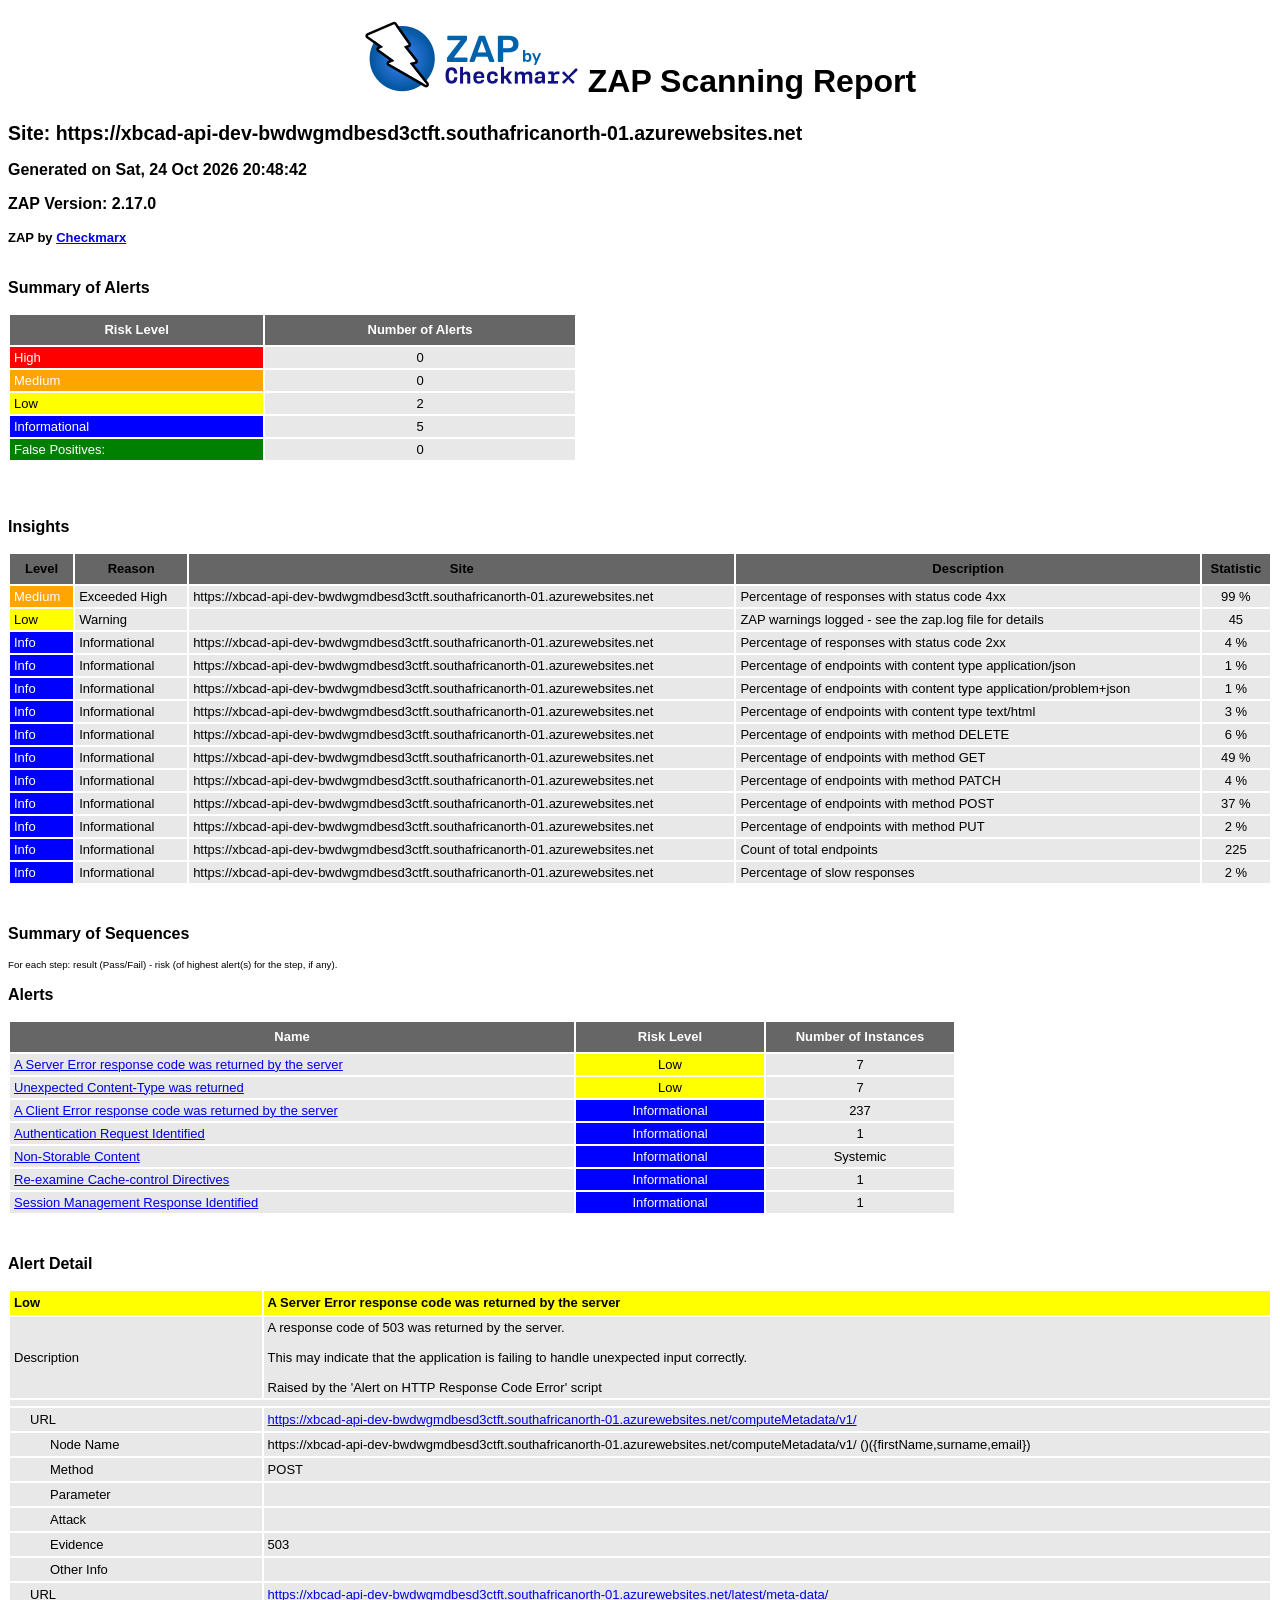
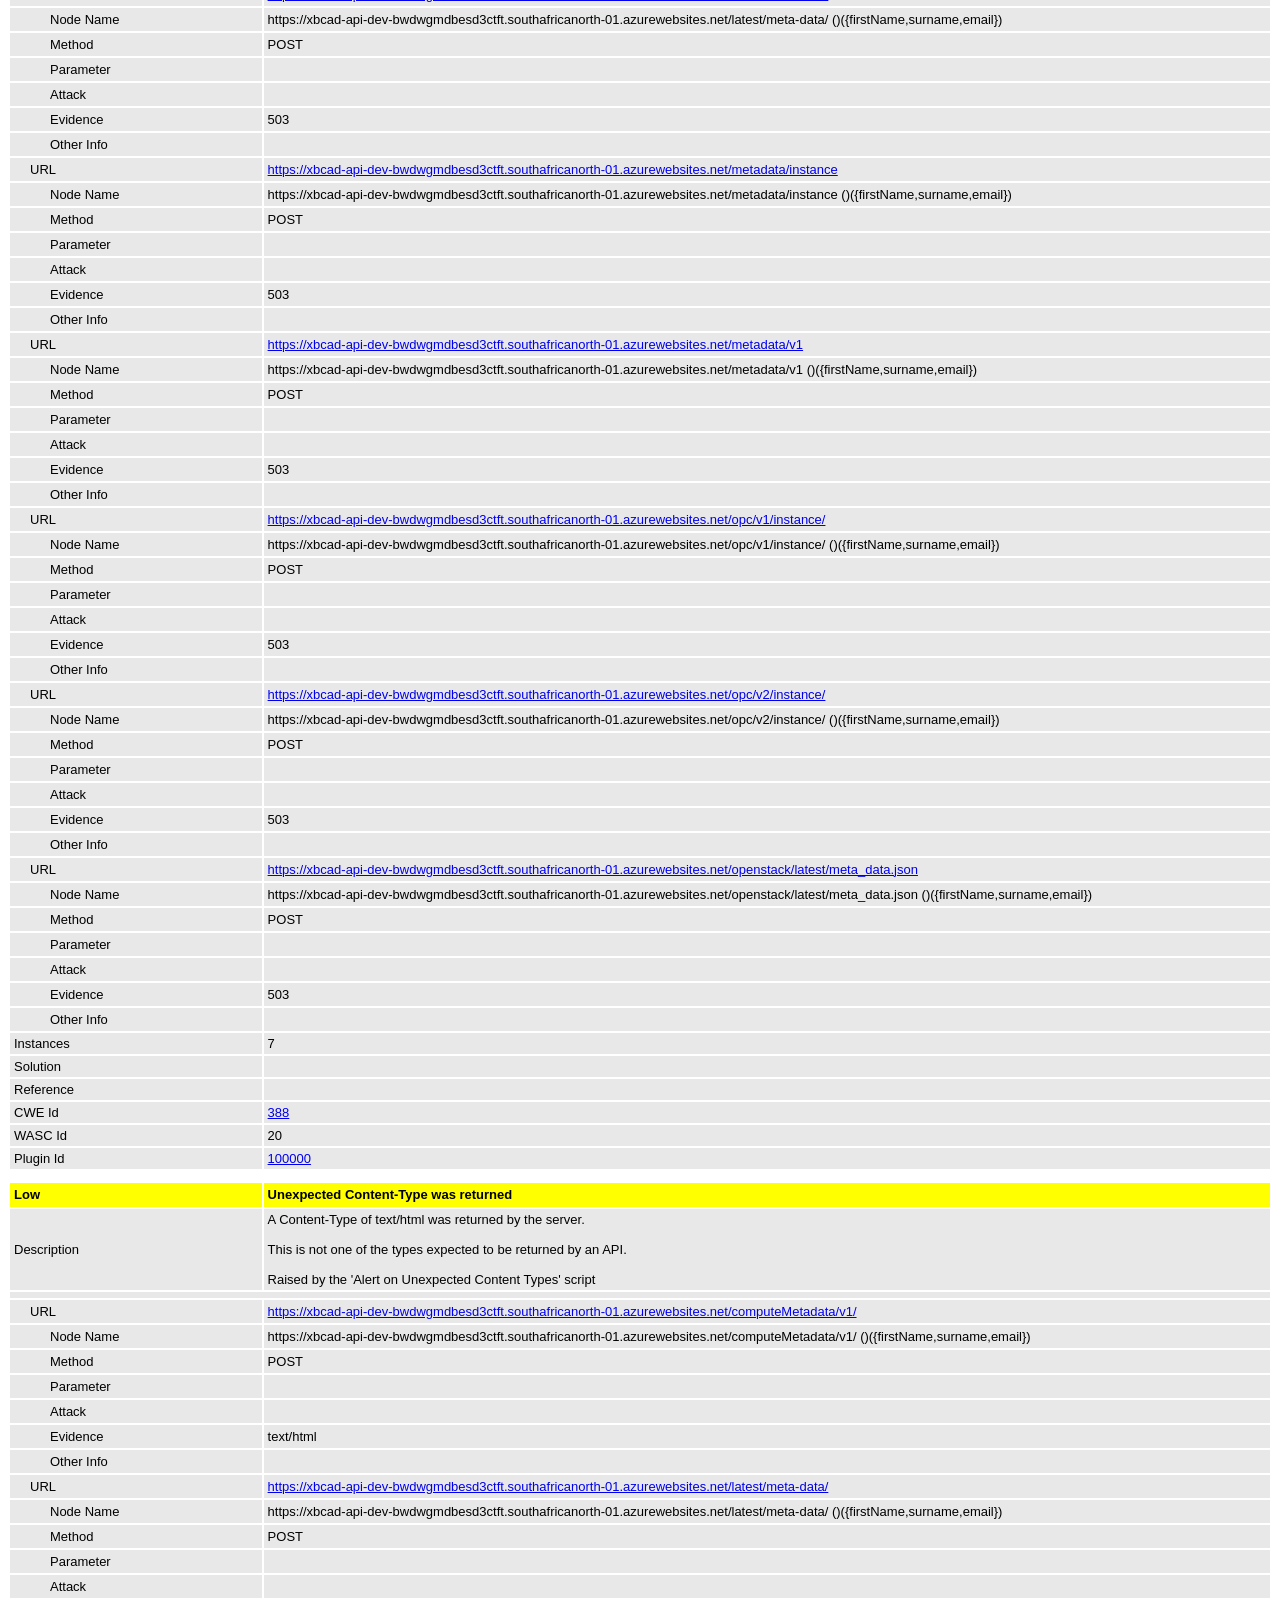
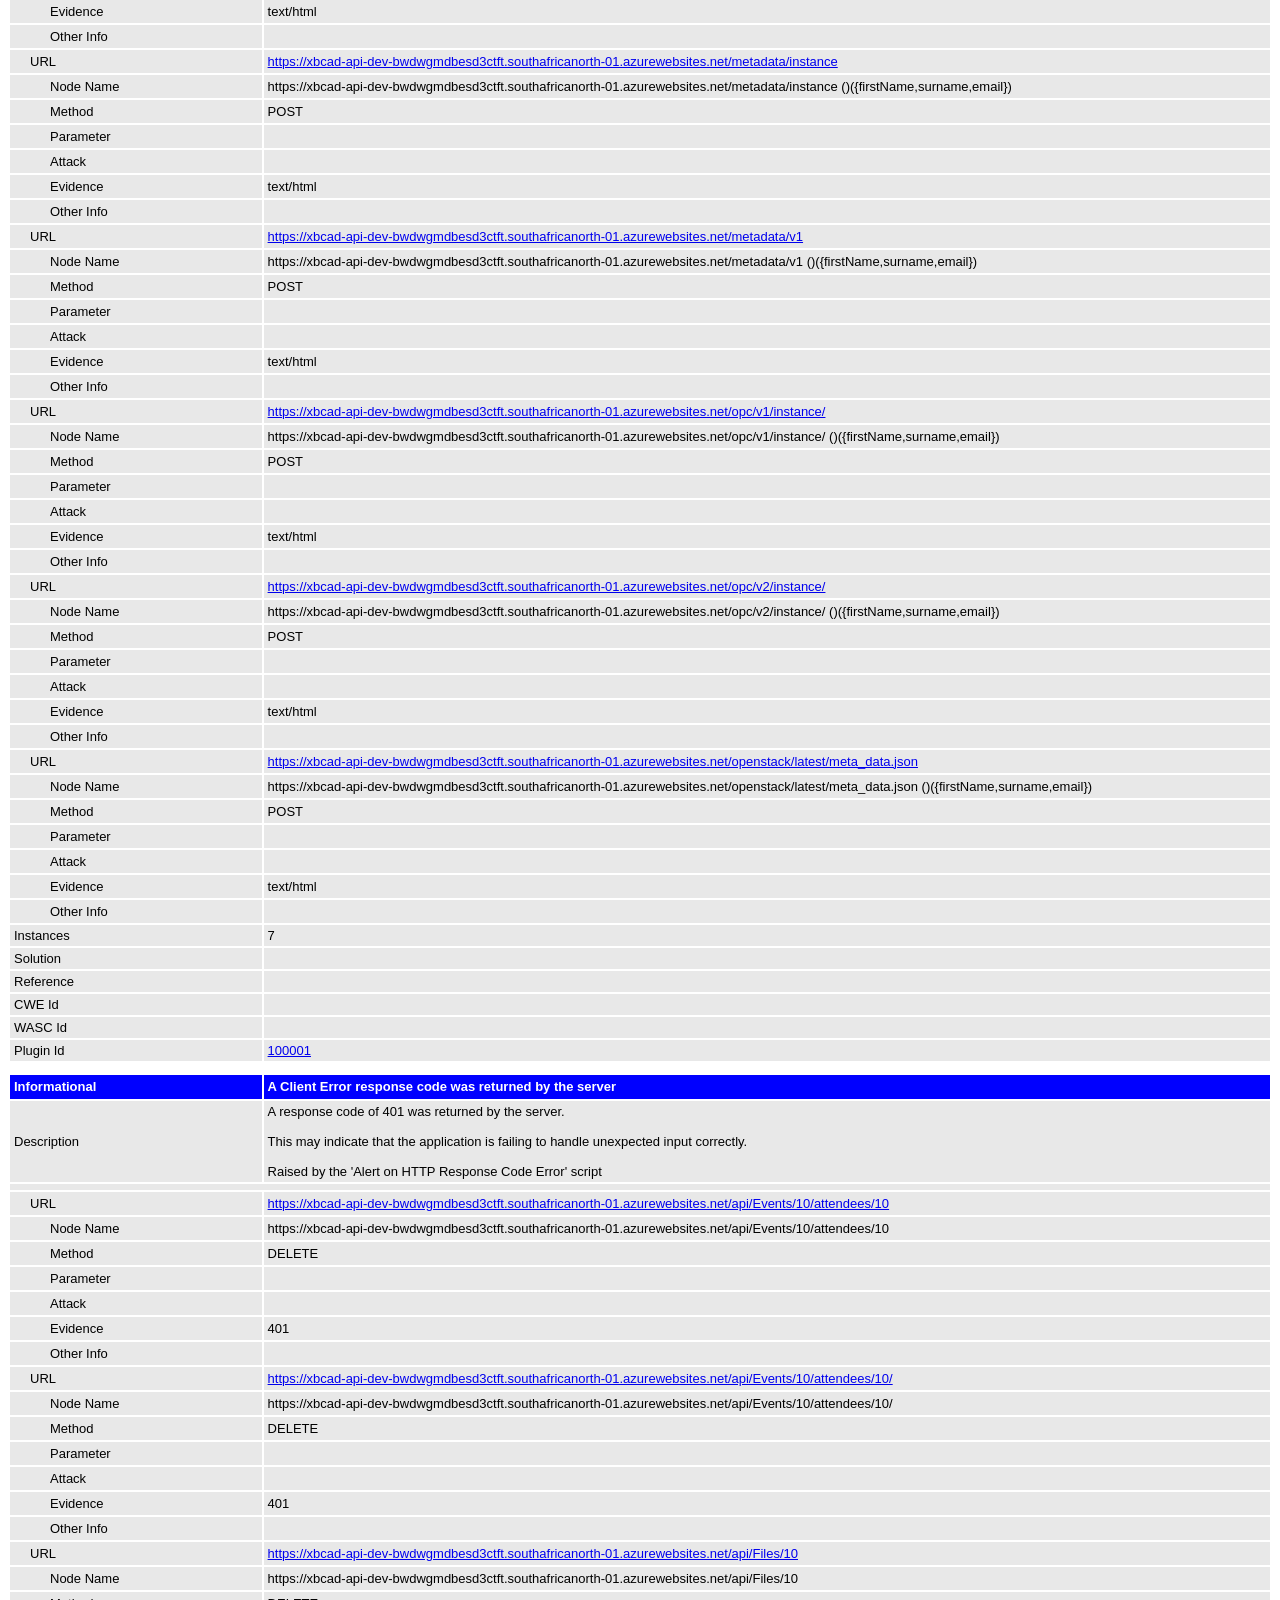
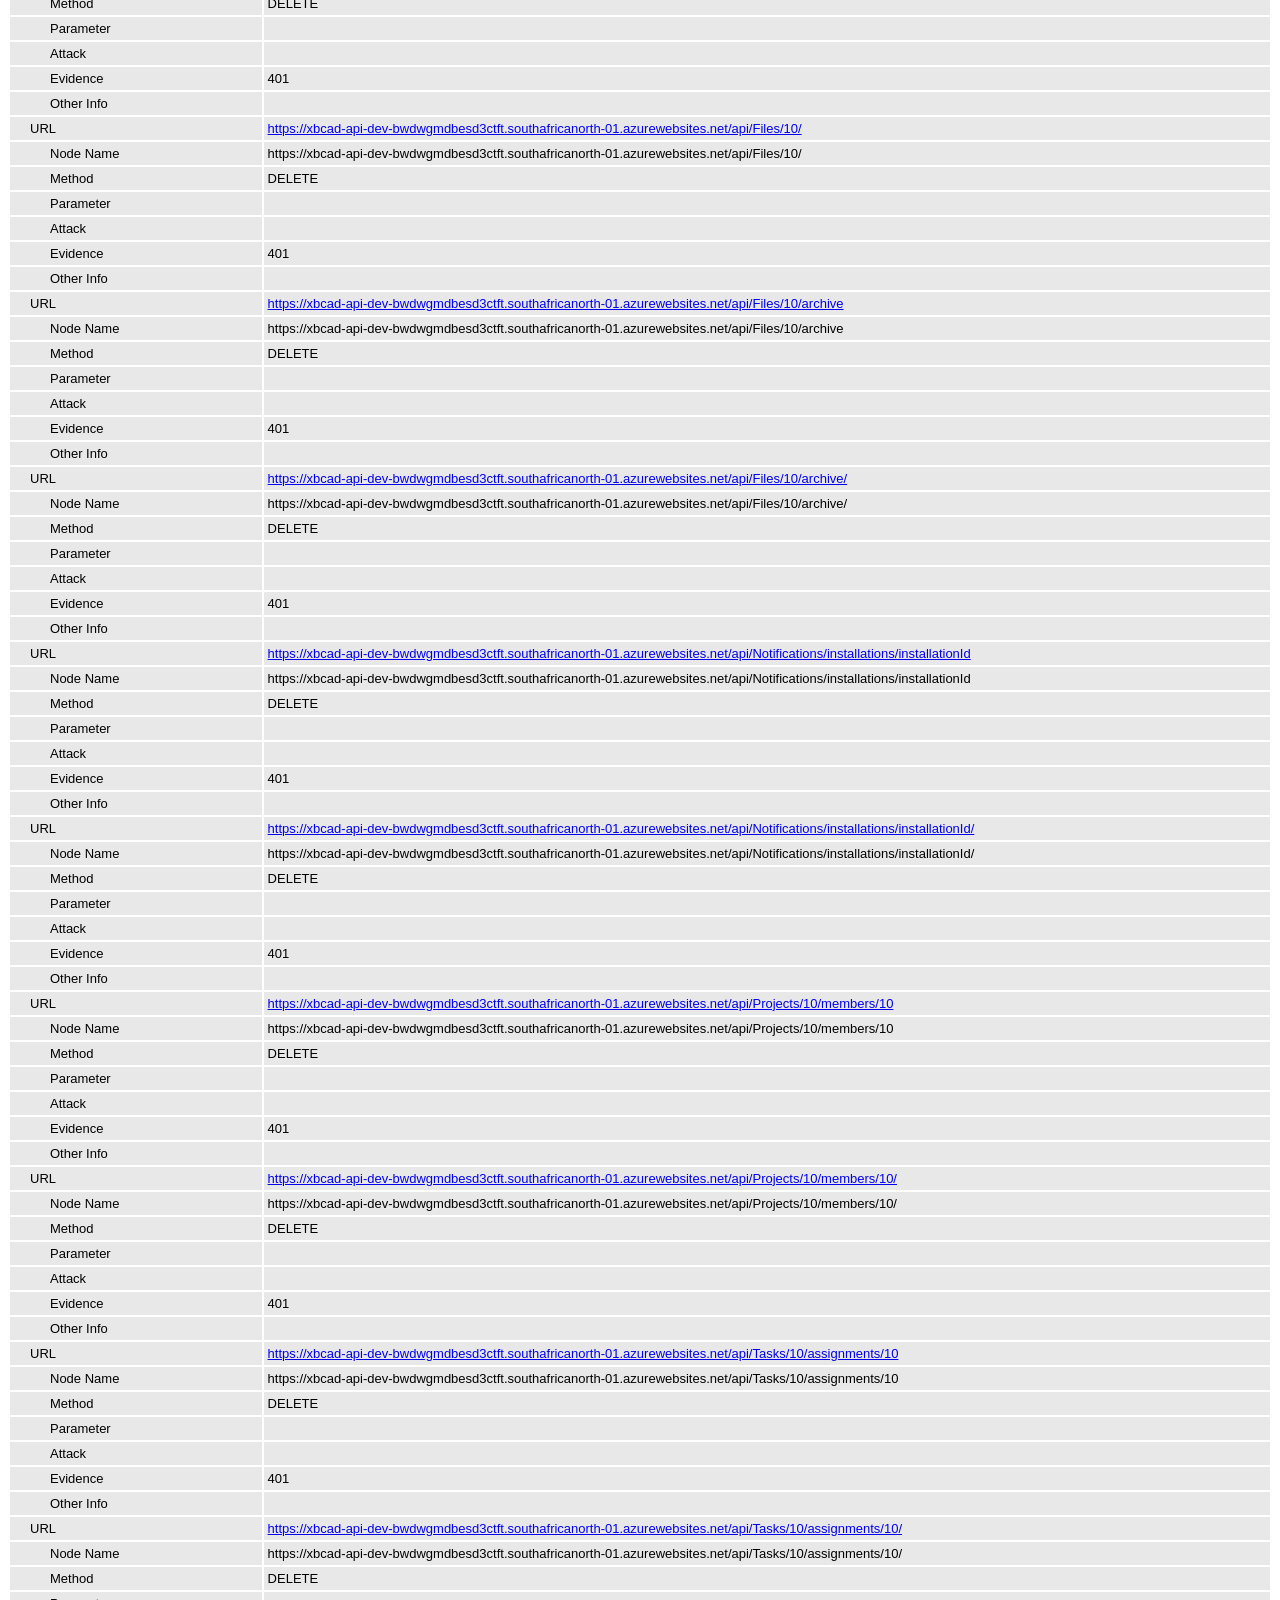
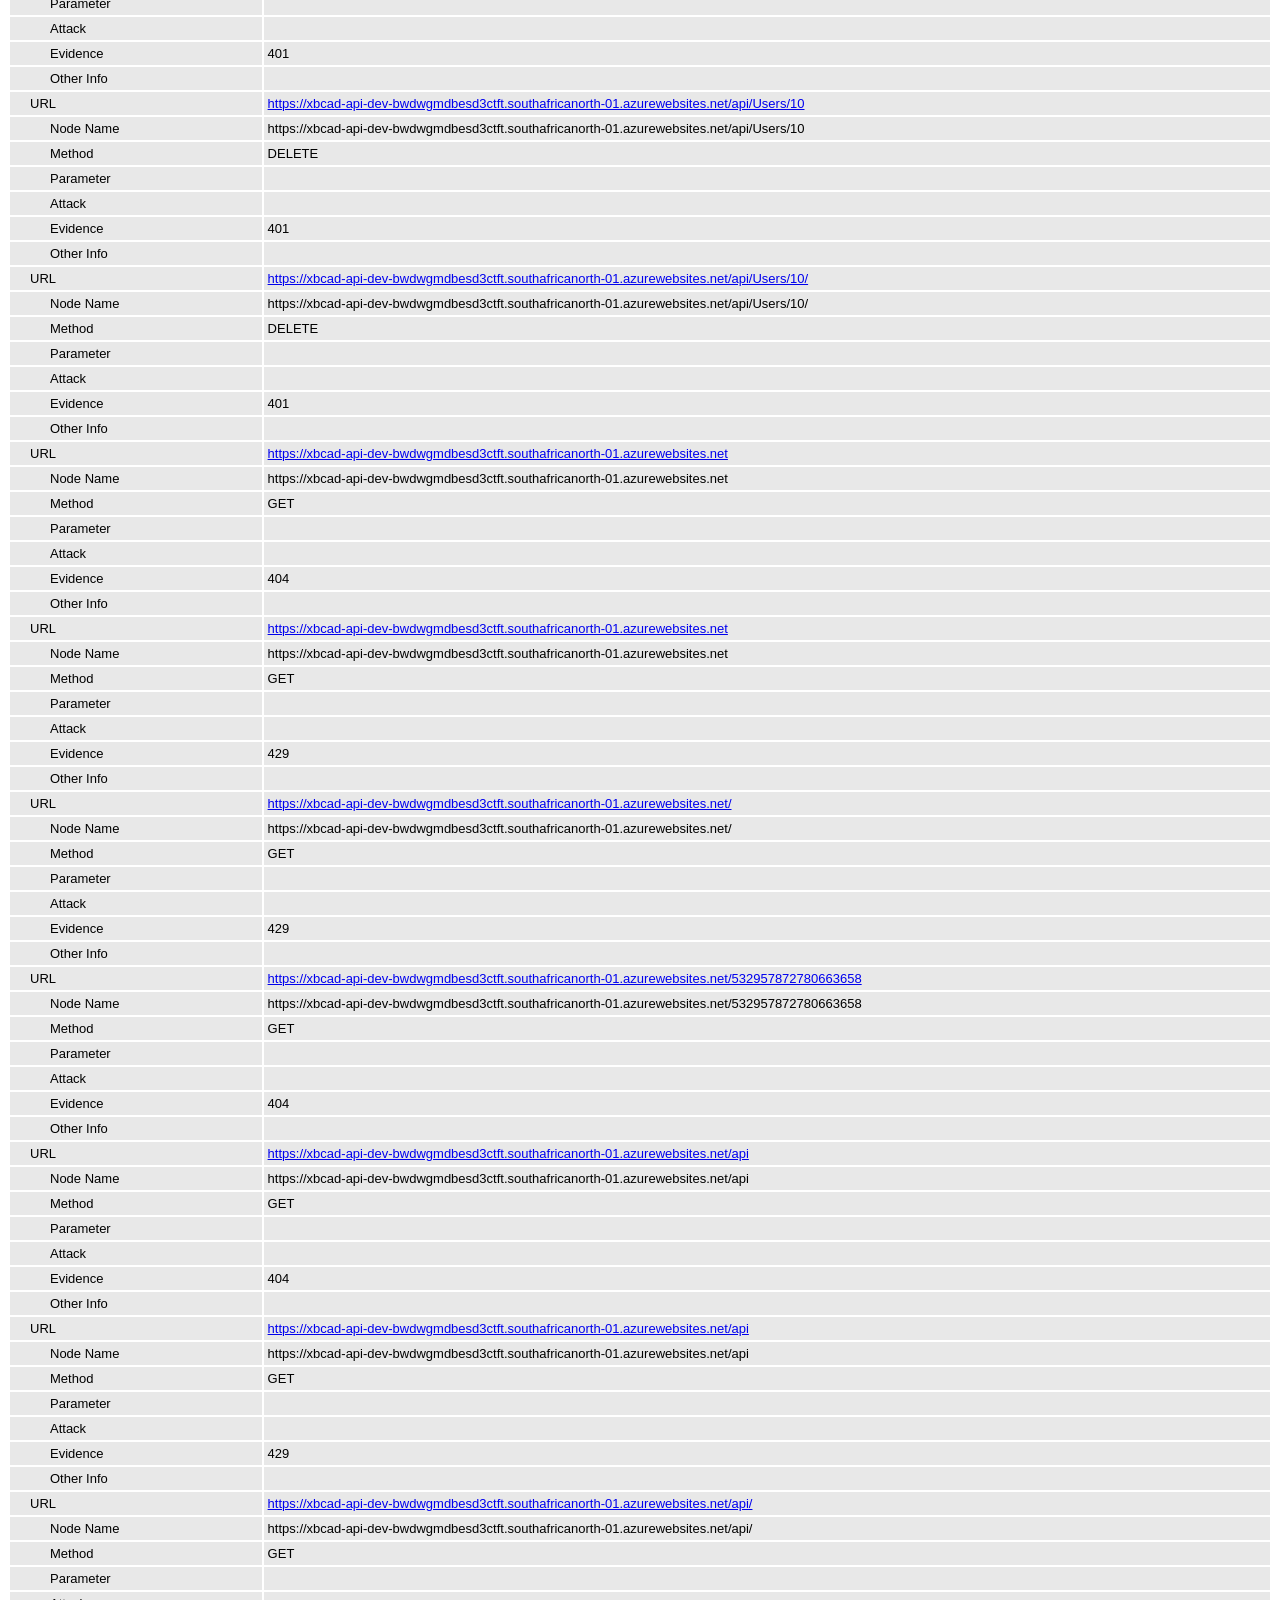
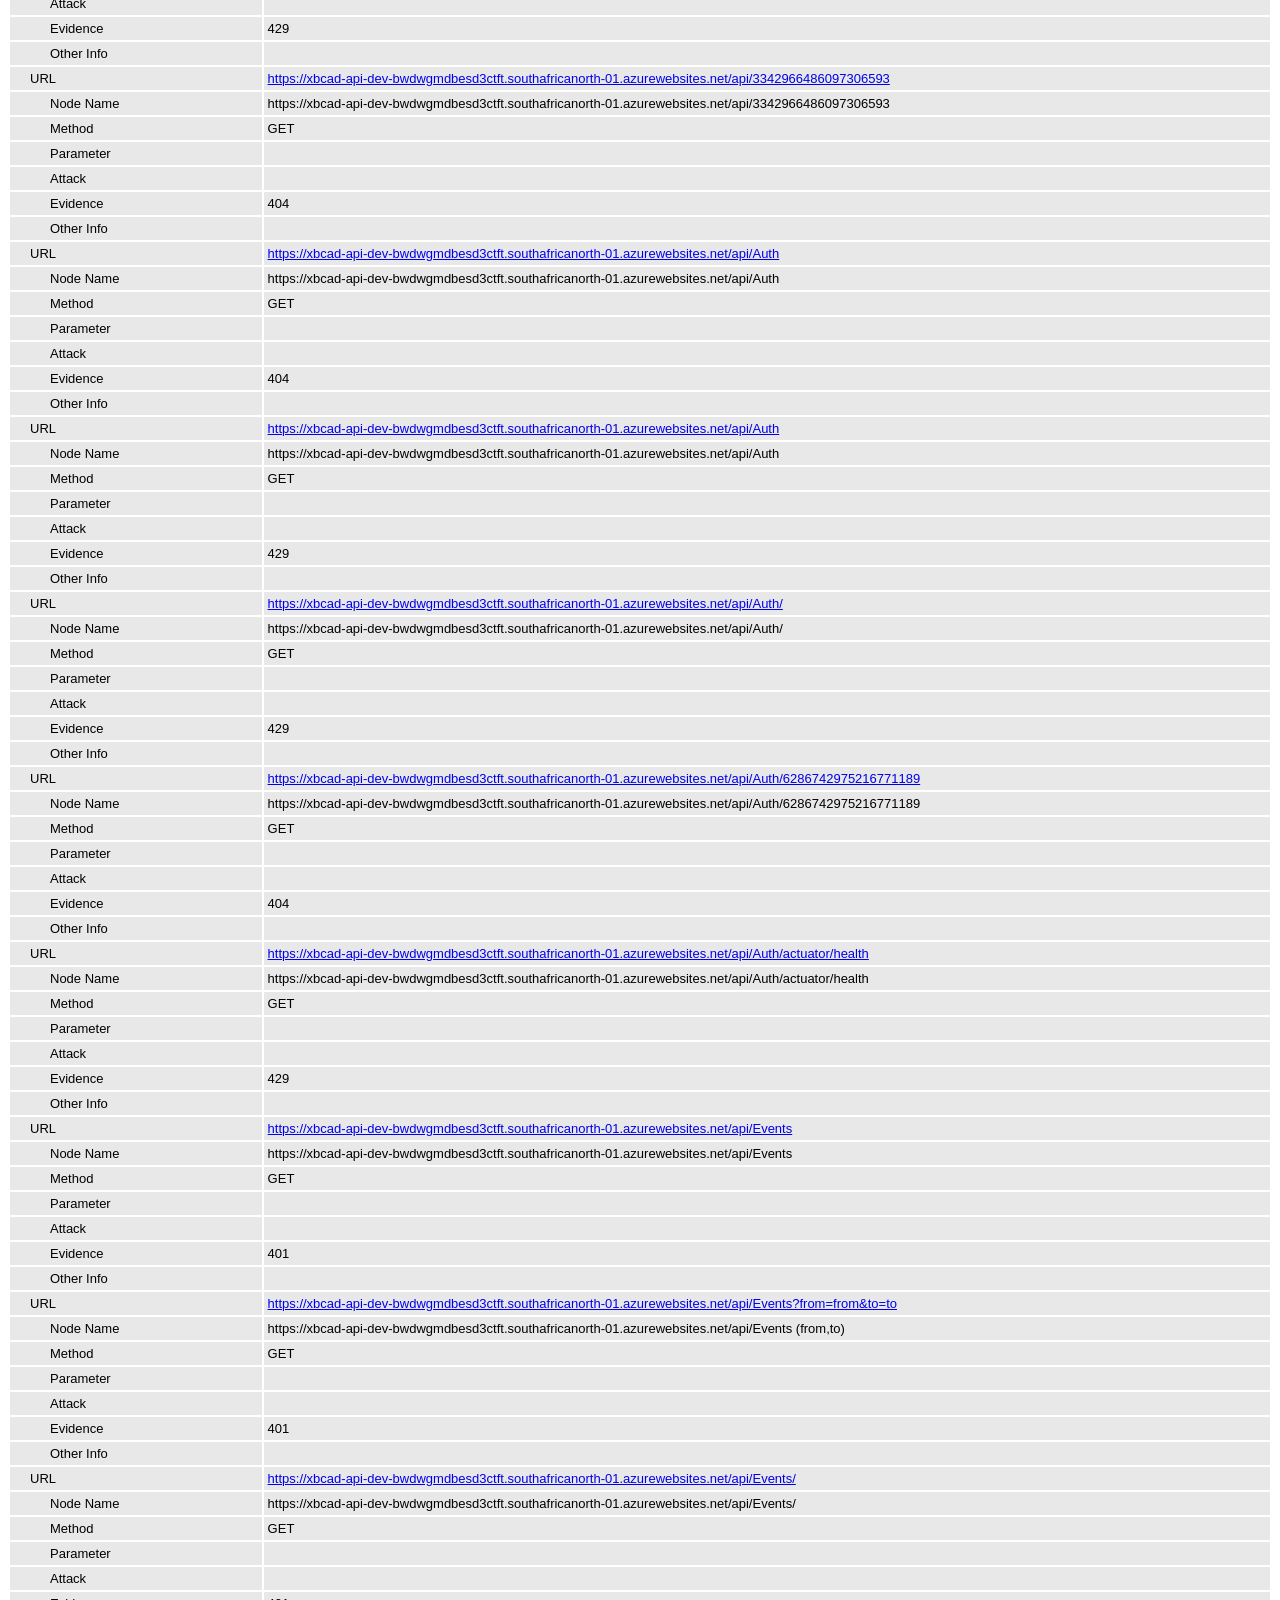
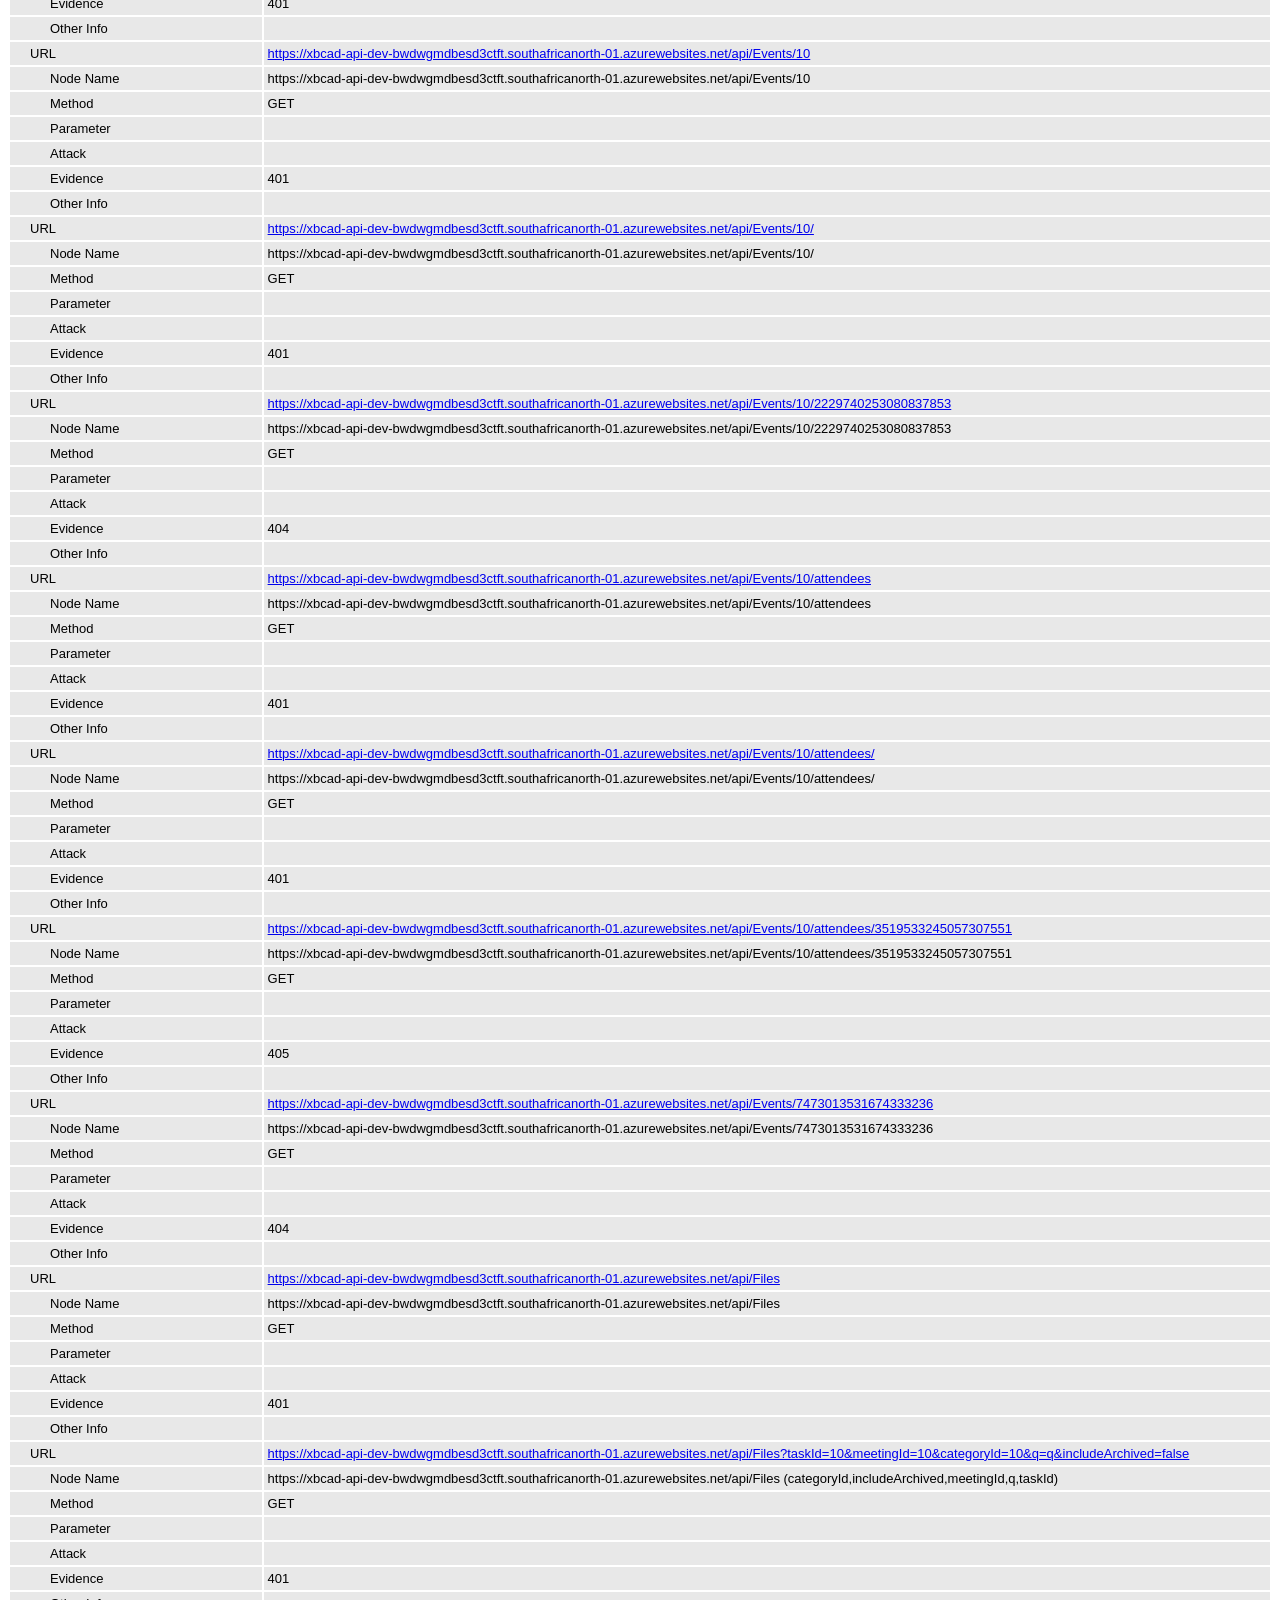
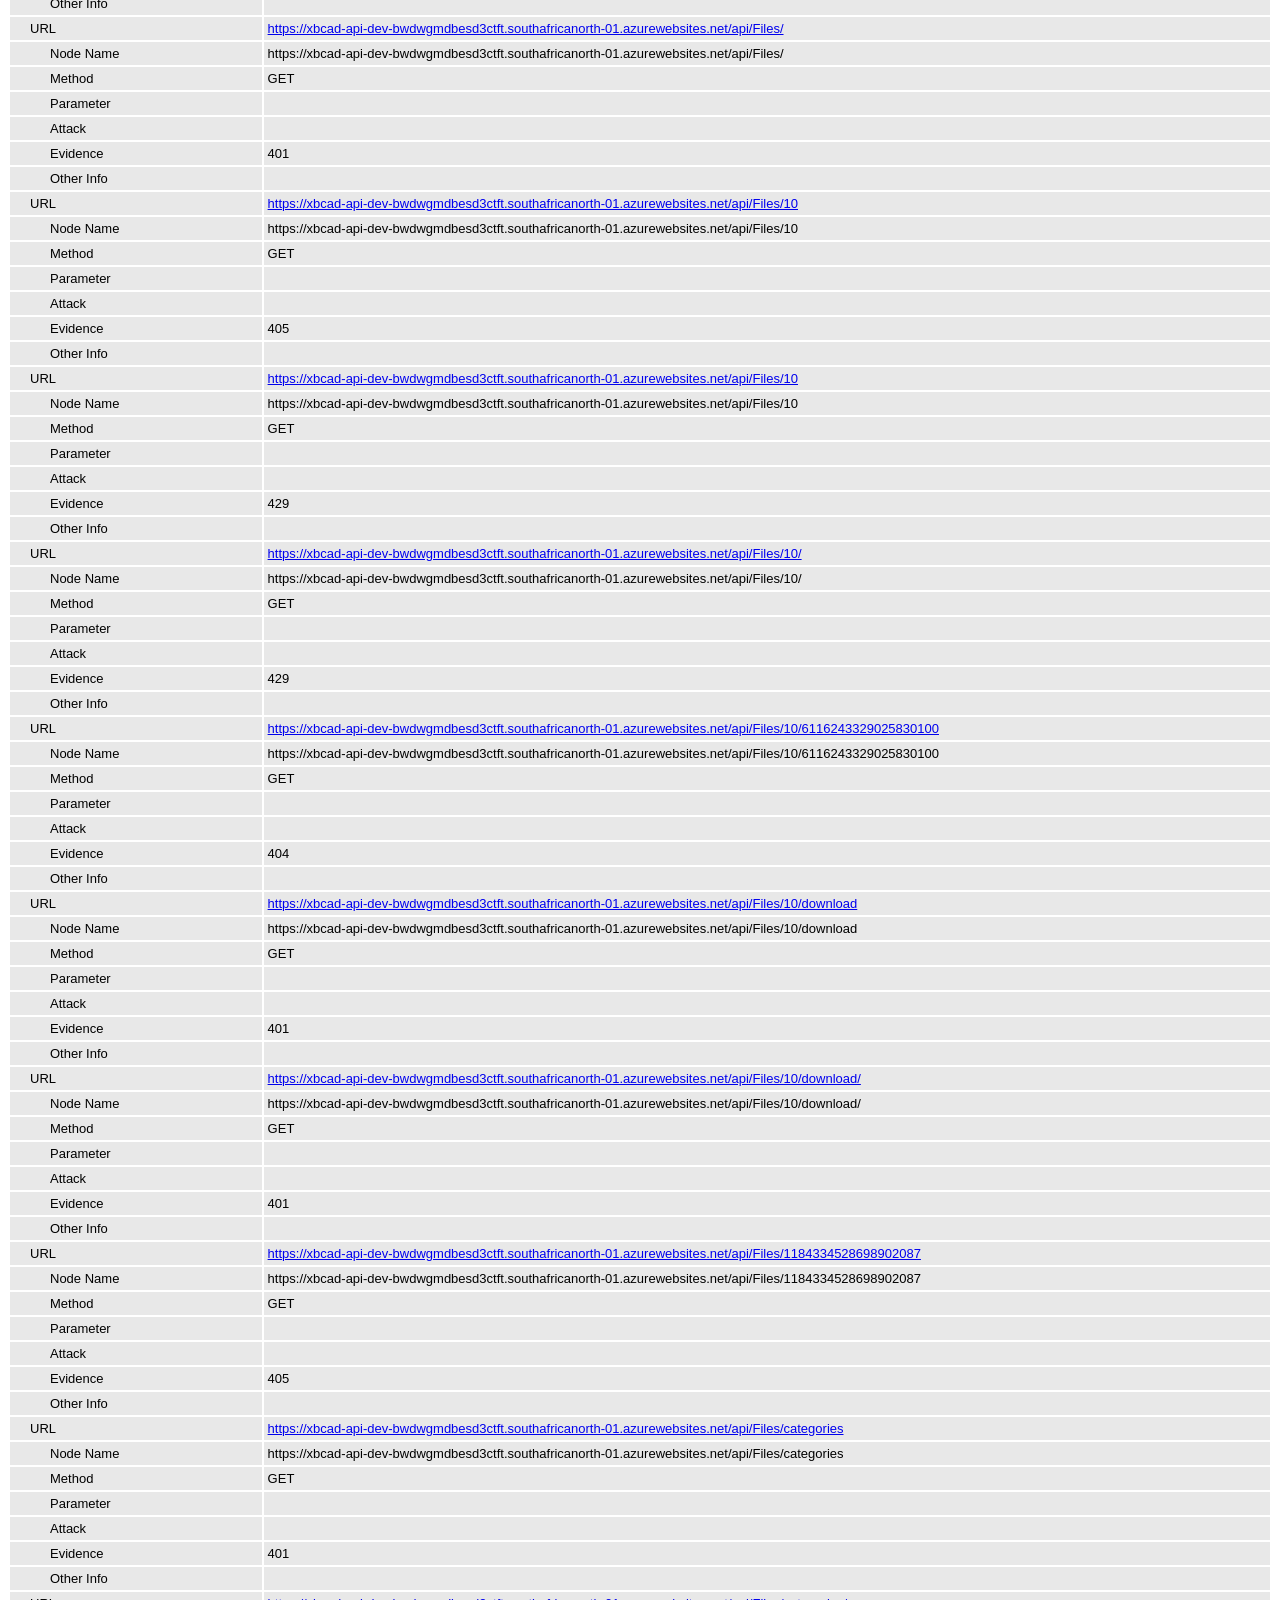
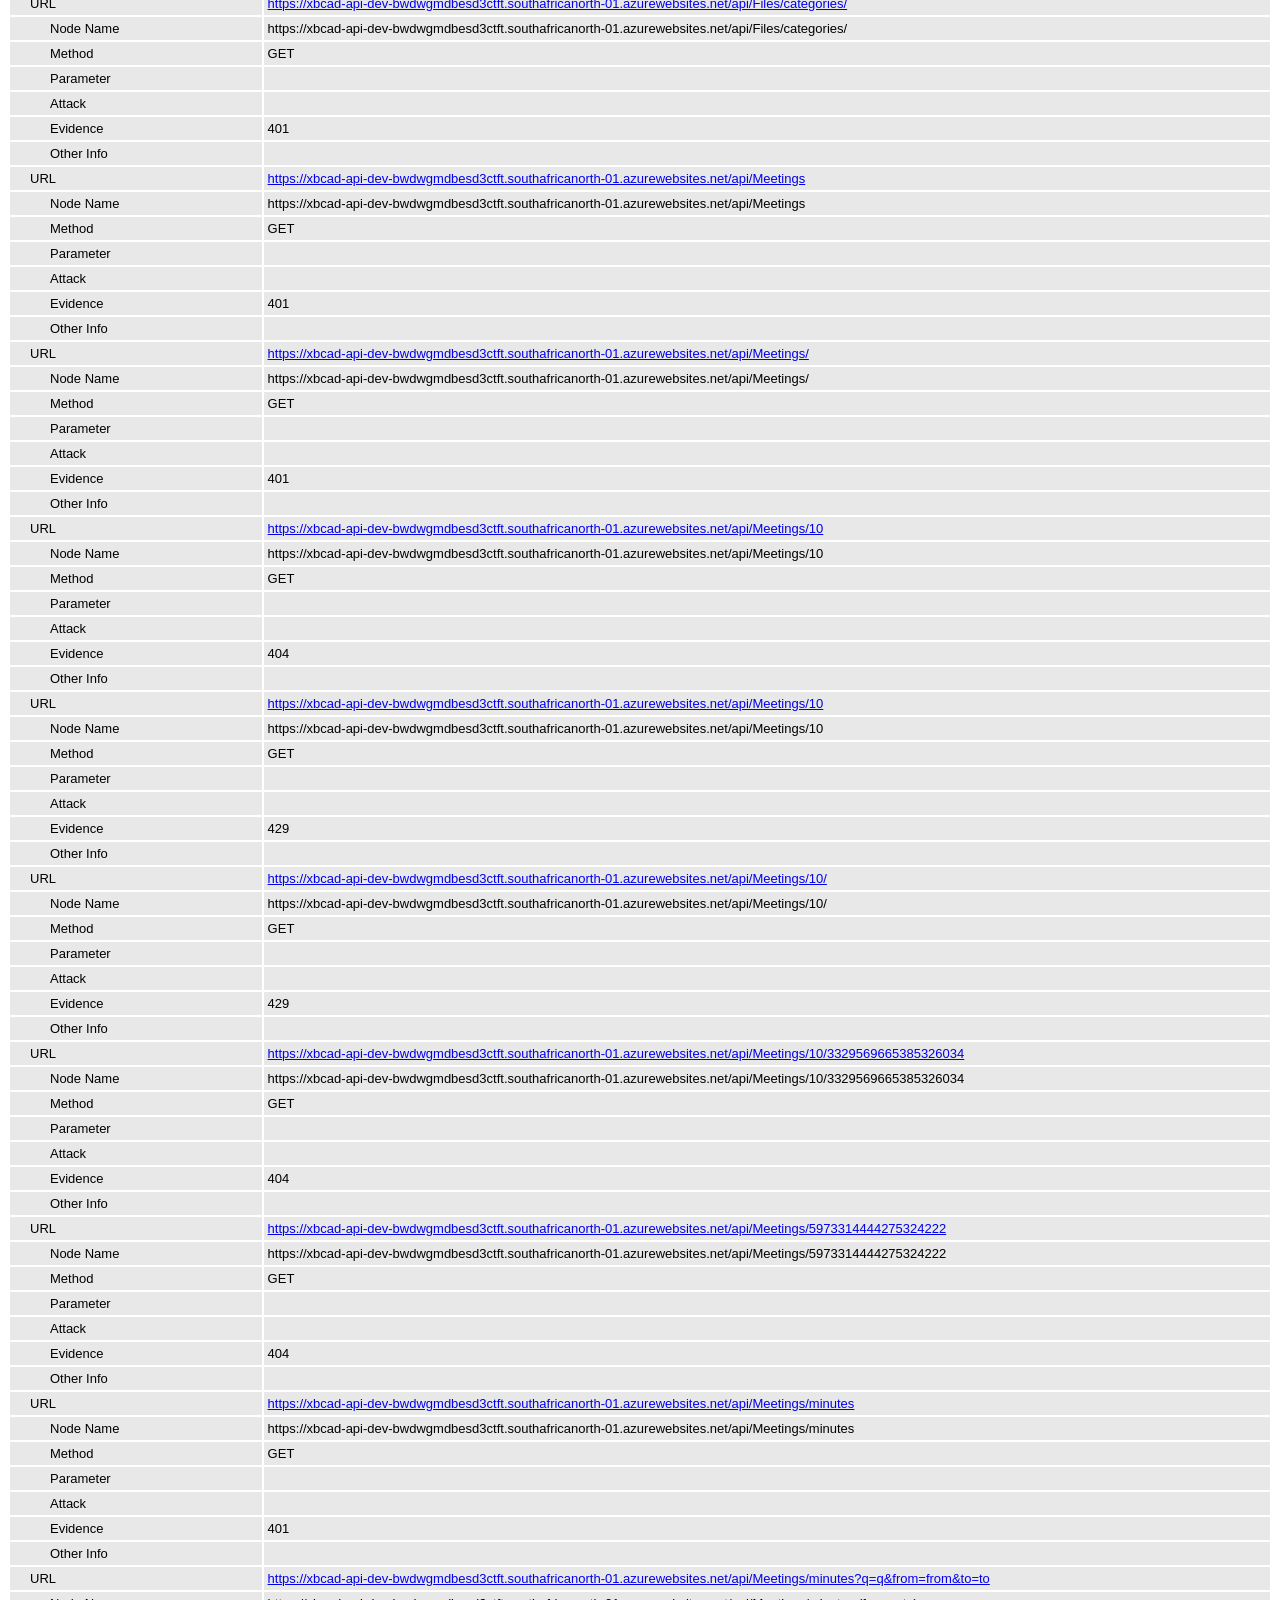
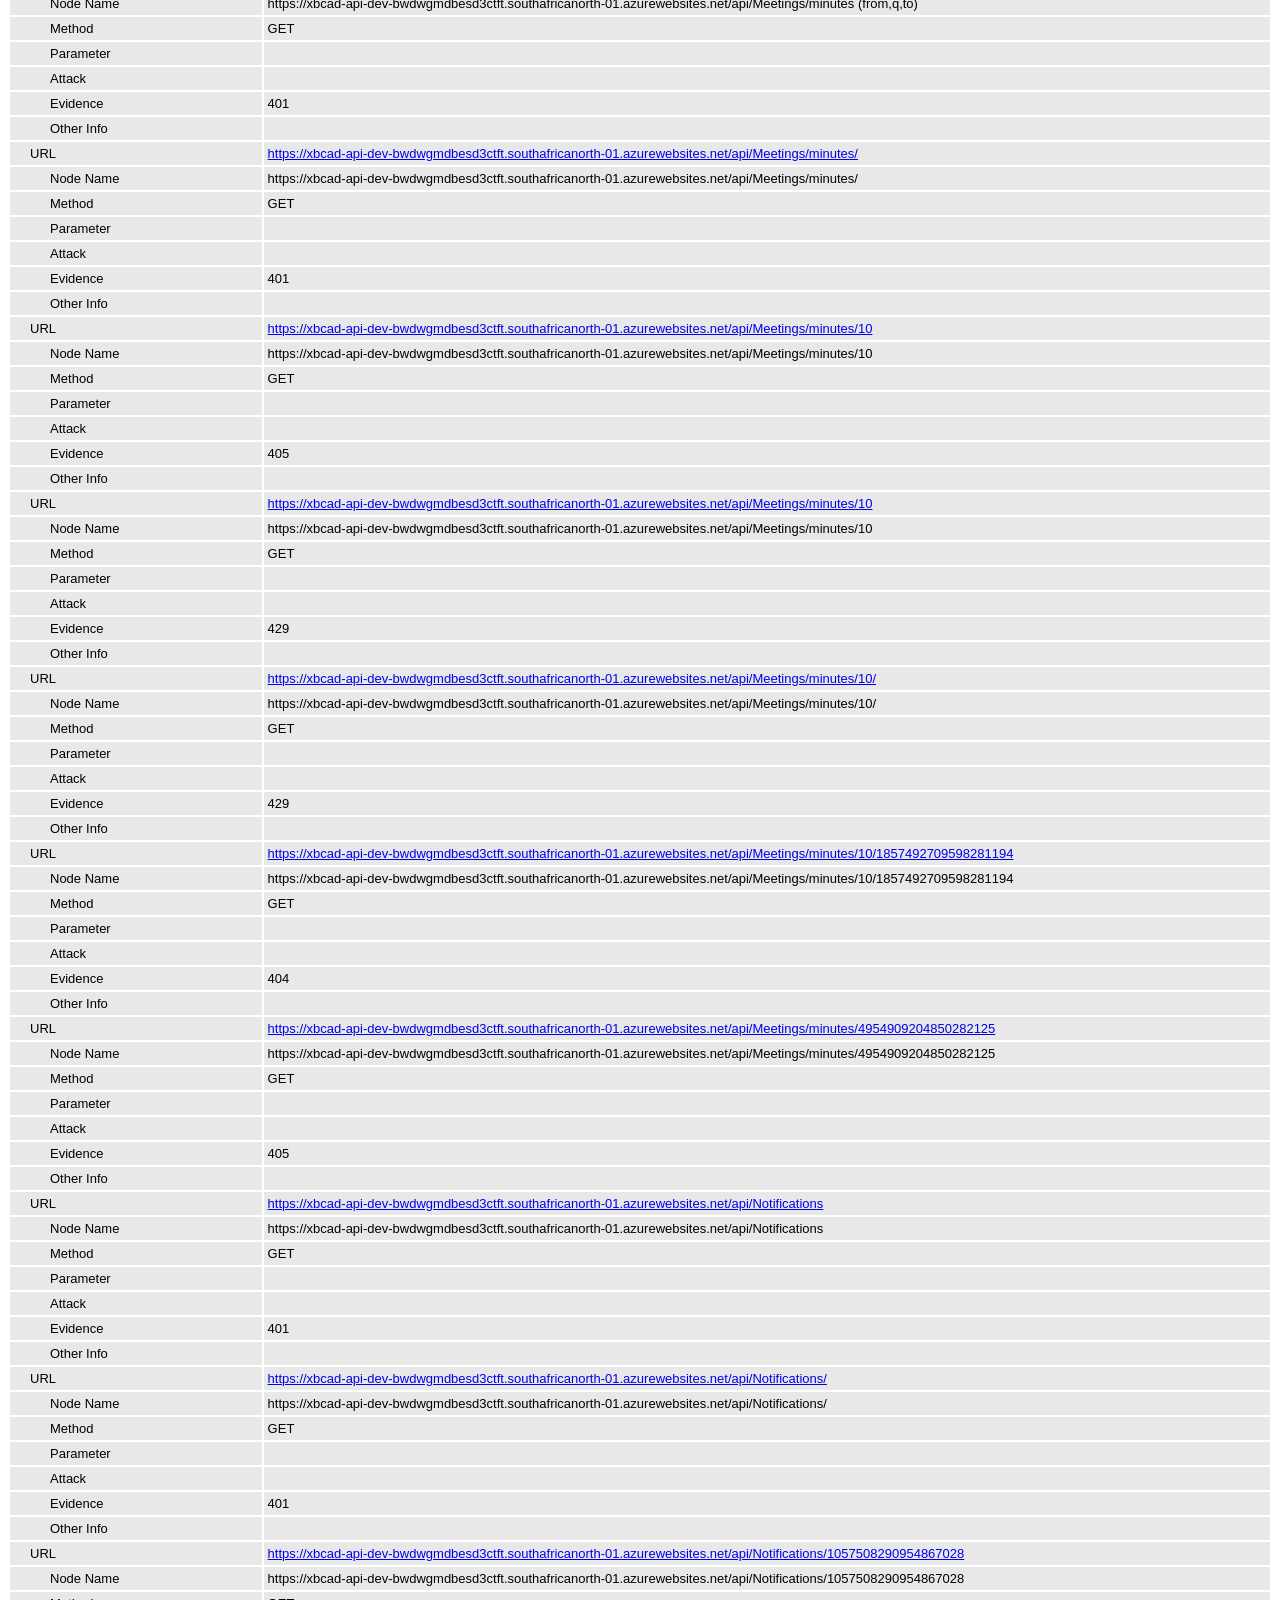
<file: api-scan-auth-final.html>
<!DOCTYPE html>
<html>
<head>
<META http-equiv="Content-Type" content="text/html; charset=UTF-8" />
<title>ZAP Scanning Report</title>
<style type="text/css">
body {
	font-family: "Helvetica Neue", Helvetica, Arial, sans-serif;
	color: #000;
	font-size: 13px;
}

h1 {
	text-align: center;
	font-weight: bold;
	font-size: 32px
}

h3 {
	font-size: 16px;
}

table {
	border: none;
	font-size: 13px;
}

td, th {
	padding: 3px 4px;
	word-break: break-word;
}

th {
	font-weight: bold;
	background-color: #666666;
}

td {
	background-color: #e8e8e8;
}

.spacer {
	margin: 10px;
}

.spacer-lg {
	margin: 40px;
}

.indent1 {
	padding: 4px 20px;
}

.indent2 {
	padding: 4px 40px;
}

.risk-3 {
	background-color: red;
	color: #FFF;
}

.risk-2 {
	background-color: orange;
	color: #FFF;
}

.risk-1 {
	background-color: yellow;
	color: #000;
}

.risk-0 {
	background-color: blue;
	color: #FFF;
}

.risk--1 {
	background-color: green;
	color: #FFF;
}

.summary {
	width: 45%;
}

.summary th {
	color: #FFF;
}

.summary100 {
	width: 100%;
}

.summary80 {
	width: 80%;
}

.tdconstrainer {
	width: 9.1%;
	padding: 0
}

.alerts {
	width: 75%;
}

.alerts th {
	color: #FFF;
}

.results {
	width: 100%;
}

.results th {
	text-align: left;
}

.left-header {
	display: inline-block;
}

.pass {
	background: green;
	color: white
}

.pass::before {
	content: '\2714';
	color: white
}

.fail {
	background: red;
	color: white
}

.fail::before {
	content: '\2716';
	color: white
}

.alert-3b::before {
	content: '\2691';
	color: red
}

.alert-2b::before {
	content: '\2691 ';
	color: orange
}

.alert-1b::before {
	content: '\2691';
	color: yellow
}

.alert-0b::before {
	content: '\2691';
	color: blue
}

.alert-3a::after {
	content: '\2691';
	color: red
}

.alert-2a::after {
	content: '\2691 ';
	color: orange
}

.alert-1a::after {
	content: '\2691';
	color: yellow
}

.alert-0a::after {
	content: '\2691';
	color: blue
}

.lm2 {
	margin-left: 2em;
}

.smallnote {
	font-size: 0.75em
}

.alwayswhite {
	color: white
}

.script-diagnostic-screenshot {
	display: block;
	max-width: 100%;
	height: auto;
}
</style>
</head>
<body>
	<h1>
		<!-- The ZAP by Checkmark Logo -->
		<img
			src="[data-uri]"
			alt="" />
		ZAP Scanning Report
	</h1>
	<p />
	

	<h2>
		
		Site: https://xbcad-api-dev-bwdwgmdbesd3ctft.southafricanorth-01.azurewebsites.net
		
	</h2>

	<h3>
		Generated on Sat, 24 Oct 2026 20:48:42
	</h3>

	<h3>
		ZAP Version: 2.17.0
	</h3>

	<h4>
		ZAP by <a href="https://checkmarx.com/">Checkmarx</a>
	</h4>

	
		<h3 class="left-header">Summary of Alerts</h3>
		<table class="summary">
			<tr>
				<th width="45%"
					height="24">Risk Level</th>
				<th width="55%"
					align="center">Number of Alerts</th>
			</tr>
			<tr>
				<td class="risk-3">
					<div>High</div>
				</td>
				<td align="center">
					<div>0</div>
				</td>
			</tr>
			<tr>
				<td class="risk-2">
					<div>Medium</div>
				</td>
				<td align="center">
					<div>0</div>
				</td>
			</tr>
			<tr>
				<td class="risk-1">
					<div>Low</div>
				</td>
				<td align="center">
					<div>2</div>
				</td>
			</tr>
			<tr>
				<td class="risk-0">
					<div>Informational</div>
				</td>
				<td align="center">
					<div>5</div>
				</td>
			</tr>
			<tr>
				<td class="risk--1">
					<div>				False Positives:</div>
				</td>
				<td align="center">
					<div>0</div>
				</td>
			</tr>
		</table>
		<div class="spacer-lg"></div>
	
	
	
		<h3 class="left-header">Insights</h3>
		
		<table class="summary100">
			<tr>
				<th height="24">Level</th>
				<th>Reason</th>
				<th>Site</th>
				<th>Description</th>
				<th>Statistic</th>
			</tr>
			
				<tr>
				<td class="risk-2">
					<div>Medium</div>
				</td>
				<td>
					<div>Exceeded High</div>
				</td>
				<td>
					<div>https://xbcad-api-dev-bwdwgmdbesd3ctft.southafricanorth-01.azurewebsites.net</div>
				</td>
				<td>
					<div>Percentage of responses with status code 4xx</div>
				</td>
				<td align="center">
					<div>99 %</div>
				</td>
				</tr>
			
				<tr>
				<td class="risk-1">
					<div>Low</div>
				</td>
				<td>
					<div>Warning</div>
				</td>
				<td>
					<div></div>
				</td>
				<td>
					<div>ZAP warnings logged - see the zap.log file for details</div>
				</td>
				<td align="center">
					<div>45   </div>
				</td>
				</tr>
			
				<tr>
				<td class="risk-0">
					<div>Info</div>
				</td>
				<td>
					<div>Informational</div>
				</td>
				<td>
					<div>https://xbcad-api-dev-bwdwgmdbesd3ctft.southafricanorth-01.azurewebsites.net</div>
				</td>
				<td>
					<div>Percentage of responses with status code 2xx</div>
				</td>
				<td align="center">
					<div>4 %</div>
				</td>
				</tr>
			
				<tr>
				<td class="risk-0">
					<div>Info</div>
				</td>
				<td>
					<div>Informational</div>
				</td>
				<td>
					<div>https://xbcad-api-dev-bwdwgmdbesd3ctft.southafricanorth-01.azurewebsites.net</div>
				</td>
				<td>
					<div>Percentage of endpoints with content type application/json</div>
				</td>
				<td align="center">
					<div>1 %</div>
				</td>
				</tr>
			
				<tr>
				<td class="risk-0">
					<div>Info</div>
				</td>
				<td>
					<div>Informational</div>
				</td>
				<td>
					<div>https://xbcad-api-dev-bwdwgmdbesd3ctft.southafricanorth-01.azurewebsites.net</div>
				</td>
				<td>
					<div>Percentage of endpoints with content type application/problem+json</div>
				</td>
				<td align="center">
					<div>1 %</div>
				</td>
				</tr>
			
				<tr>
				<td class="risk-0">
					<div>Info</div>
				</td>
				<td>
					<div>Informational</div>
				</td>
				<td>
					<div>https://xbcad-api-dev-bwdwgmdbesd3ctft.southafricanorth-01.azurewebsites.net</div>
				</td>
				<td>
					<div>Percentage of endpoints with content type text/html</div>
				</td>
				<td align="center">
					<div>3 %</div>
				</td>
				</tr>
			
				<tr>
				<td class="risk-0">
					<div>Info</div>
				</td>
				<td>
					<div>Informational</div>
				</td>
				<td>
					<div>https://xbcad-api-dev-bwdwgmdbesd3ctft.southafricanorth-01.azurewebsites.net</div>
				</td>
				<td>
					<div>Percentage of endpoints with method DELETE</div>
				</td>
				<td align="center">
					<div>6 %</div>
				</td>
				</tr>
			
				<tr>
				<td class="risk-0">
					<div>Info</div>
				</td>
				<td>
					<div>Informational</div>
				</td>
				<td>
					<div>https://xbcad-api-dev-bwdwgmdbesd3ctft.southafricanorth-01.azurewebsites.net</div>
				</td>
				<td>
					<div>Percentage of endpoints with method GET</div>
				</td>
				<td align="center">
					<div>49 %</div>
				</td>
				</tr>
			
				<tr>
				<td class="risk-0">
					<div>Info</div>
				</td>
				<td>
					<div>Informational</div>
				</td>
				<td>
					<div>https://xbcad-api-dev-bwdwgmdbesd3ctft.southafricanorth-01.azurewebsites.net</div>
				</td>
				<td>
					<div>Percentage of endpoints with method PATCH</div>
				</td>
				<td align="center">
					<div>4 %</div>
				</td>
				</tr>
			
				<tr>
				<td class="risk-0">
					<div>Info</div>
				</td>
				<td>
					<div>Informational</div>
				</td>
				<td>
					<div>https://xbcad-api-dev-bwdwgmdbesd3ctft.southafricanorth-01.azurewebsites.net</div>
				</td>
				<td>
					<div>Percentage of endpoints with method POST</div>
				</td>
				<td align="center">
					<div>37 %</div>
				</td>
				</tr>
			
				<tr>
				<td class="risk-0">
					<div>Info</div>
				</td>
				<td>
					<div>Informational</div>
				</td>
				<td>
					<div>https://xbcad-api-dev-bwdwgmdbesd3ctft.southafricanorth-01.azurewebsites.net</div>
				</td>
				<td>
					<div>Percentage of endpoints with method PUT</div>
				</td>
				<td align="center">
					<div>2 %</div>
				</td>
				</tr>
			
				<tr>
				<td class="risk-0">
					<div>Info</div>
				</td>
				<td>
					<div>Informational</div>
				</td>
				<td>
					<div>https://xbcad-api-dev-bwdwgmdbesd3ctft.southafricanorth-01.azurewebsites.net</div>
				</td>
				<td>
					<div>Count of total endpoints</div>
				</td>
				<td align="center">
					<div>225   </div>
				</td>
				</tr>
			
				<tr>
				<td class="risk-0">
					<div>Info</div>
				</td>
				<td>
					<div>Informational</div>
				</td>
				<td>
					<div>https://xbcad-api-dev-bwdwgmdbesd3ctft.southafricanorth-01.azurewebsites.net</div>
				</td>
				<td>
					<div>Percentage of slow responses</div>
				</td>
				<td align="center">
					<div>2 %</div>
				</td>
				</tr>
			
		</table>
		<div class="spacer-lg"></div>
	

	

	
		
			<h3>Summary of Sequences</h3>
			<p class="smallnote">For each step: result (Pass/Fail) - risk (of highest alert(s) for the step, if any).</p>

			
				</table>
			
		
	</th:block>

	
		<h3>Alerts</h3>
		<table class="alerts">
			<tr>
				<th width="60%" height="24">Name</th>
				<th width="20%"
					align="center">Risk Level</th>
				<th width="20%"
					align="center">Number of Instances</th>
			</tr>
			<tr>
				<td><a href="#100000">A Server Error response code was returned by the server</a></td>
				<td align="center" class="risk-1">Low</td>
				
				
				<td align="center">7</td>
				
			</tr>
			<tr>
				<td><a href="#100001">Unexpected Content-Type was returned</a></td>
				<td align="center" class="risk-1">Low</td>
				
				
				<td align="center">7</td>
				
			</tr>
			<tr>
				<td><a href="#100000">A Client Error response code was returned by the server</a></td>
				<td align="center" class="risk-0">Informational</td>
				
				
				<td align="center">237</td>
				
			</tr>
			<tr>
				<td><a href="#10111">Authentication Request Identified</a></td>
				<td align="center" class="risk-0">Informational</td>
				
				
				<td align="center">1</td>
				
			</tr>
			<tr>
				<td><a href="#10049">Non-Storable Content</a></td>
				<td align="center" class="risk-0">Informational</td>
				
				<td align="center">Systemic</td>
				
				
			</tr>
			<tr>
				<td><a href="#10015">Re-examine Cache-control Directives</a></td>
				<td align="center" class="risk-0">Informational</td>
				
				
				<td align="center">1</td>
				
			</tr>
			<tr>
				<td><a href="#10112">Session Management Response Identified</a></td>
				<td align="center" class="risk-0">Informational</td>
				
				
				<td align="center">1</td>
				
			</tr>
		</table>
		<div class="spacer-lg"></div>
	

	
		<h3>Alert Detail</h3>
		
			<table class="results">
				<tr height="24">
					<th width="20%" class="risk-1"><a
						id="100000"></a>
						<div>Low</div></th>
					<th class="risk-1">A Server Error response code was returned by the server</th>
				</tr>
				<tr>
					<td width="20%">Description</td>
					<td width="80%">
							<div>A response code of 503 was returned by the server.</div>
							<br />
						
							<div>This may indicate that the application is failing to handle unexpected input correctly.</div>
							<br />
						
							<div>Raised by the &#39;Alert on HTTP Response Code Error&#39; script</div>
							
						</td>
				</tr>
				<TR vAlign="top">
					<TD colspan="2"></TD>
				</TR>
				
					<tr>
						<td width="20%"
							class="indent1">URL</td>
						<td width="80%"><a href="https://xbcad-api-dev-bwdwgmdbesd3ctft.southafricanorth-01.azurewebsites.net/computeMetadata/v1/">https://xbcad-api-dev-bwdwgmdbesd3ctft.southafricanorth-01.azurewebsites.net/computeMetadata/v1/</a></td>
					</tr>
					<tr>
						<td width="20%"
							class="indent2">Node Name</td>
						<td width="80%">https://xbcad-api-dev-bwdwgmdbesd3ctft.southafricanorth-01.azurewebsites.net/computeMetadata/v1/ ()({firstName,surname,email})</td>
					</tr>
					<tr>
						<td width="20%"
							class="indent2">Method</td>
						<td width="80%">POST</td>
					</tr>
					<tr>
						<td width="20%"
							class="indent2">Parameter</td>
						<td width="80%"></td>
					</tr>
					<tr>
						<td width="20%"
							class="indent2">Attack</td>
						<td width="80%"></td>
					</tr>
					<tr>
						<td width="20%"
							class="indent2">Evidence</td>
						<td width="80%">503</td>
					</tr>
					<tr>
						<td width="20%"
							class="indent2">Other Info</td>
						<td width="80%"></td>
					</tr>
				
					<tr>
						<td width="20%"
							class="indent1">URL</td>
						<td width="80%"><a href="https://xbcad-api-dev-bwdwgmdbesd3ctft.southafricanorth-01.azurewebsites.net/latest/meta-data/">https://xbcad-api-dev-bwdwgmdbesd3ctft.southafricanorth-01.azurewebsites.net/latest/meta-data/</a></td>
					</tr>
					<tr>
						<td width="20%"
							class="indent2">Node Name</td>
						<td width="80%">https://xbcad-api-dev-bwdwgmdbesd3ctft.southafricanorth-01.azurewebsites.net/latest/meta-data/ ()({firstName,surname,email})</td>
					</tr>
					<tr>
						<td width="20%"
							class="indent2">Method</td>
						<td width="80%">POST</td>
					</tr>
					<tr>
						<td width="20%"
							class="indent2">Parameter</td>
						<td width="80%"></td>
					</tr>
					<tr>
						<td width="20%"
							class="indent2">Attack</td>
						<td width="80%"></td>
					</tr>
					<tr>
						<td width="20%"
							class="indent2">Evidence</td>
						<td width="80%">503</td>
					</tr>
					<tr>
						<td width="20%"
							class="indent2">Other Info</td>
						<td width="80%"></td>
					</tr>
				
					<tr>
						<td width="20%"
							class="indent1">URL</td>
						<td width="80%"><a href="https://xbcad-api-dev-bwdwgmdbesd3ctft.southafricanorth-01.azurewebsites.net/metadata/instance">https://xbcad-api-dev-bwdwgmdbesd3ctft.southafricanorth-01.azurewebsites.net/metadata/instance</a></td>
					</tr>
					<tr>
						<td width="20%"
							class="indent2">Node Name</td>
						<td width="80%">https://xbcad-api-dev-bwdwgmdbesd3ctft.southafricanorth-01.azurewebsites.net/metadata/instance ()({firstName,surname,email})</td>
					</tr>
					<tr>
						<td width="20%"
							class="indent2">Method</td>
						<td width="80%">POST</td>
					</tr>
					<tr>
						<td width="20%"
							class="indent2">Parameter</td>
						<td width="80%"></td>
					</tr>
					<tr>
						<td width="20%"
							class="indent2">Attack</td>
						<td width="80%"></td>
					</tr>
					<tr>
						<td width="20%"
							class="indent2">Evidence</td>
						<td width="80%">503</td>
					</tr>
					<tr>
						<td width="20%"
							class="indent2">Other Info</td>
						<td width="80%"></td>
					</tr>
				
					<tr>
						<td width="20%"
							class="indent1">URL</td>
						<td width="80%"><a href="https://xbcad-api-dev-bwdwgmdbesd3ctft.southafricanorth-01.azurewebsites.net/metadata/v1">https://xbcad-api-dev-bwdwgmdbesd3ctft.southafricanorth-01.azurewebsites.net/metadata/v1</a></td>
					</tr>
					<tr>
						<td width="20%"
							class="indent2">Node Name</td>
						<td width="80%">https://xbcad-api-dev-bwdwgmdbesd3ctft.southafricanorth-01.azurewebsites.net/metadata/v1 ()({firstName,surname,email})</td>
					</tr>
					<tr>
						<td width="20%"
							class="indent2">Method</td>
						<td width="80%">POST</td>
					</tr>
					<tr>
						<td width="20%"
							class="indent2">Parameter</td>
						<td width="80%"></td>
					</tr>
					<tr>
						<td width="20%"
							class="indent2">Attack</td>
						<td width="80%"></td>
					</tr>
					<tr>
						<td width="20%"
							class="indent2">Evidence</td>
						<td width="80%">503</td>
					</tr>
					<tr>
						<td width="20%"
							class="indent2">Other Info</td>
						<td width="80%"></td>
					</tr>
				
					<tr>
						<td width="20%"
							class="indent1">URL</td>
						<td width="80%"><a href="https://xbcad-api-dev-bwdwgmdbesd3ctft.southafricanorth-01.azurewebsites.net/opc/v1/instance/">https://xbcad-api-dev-bwdwgmdbesd3ctft.southafricanorth-01.azurewebsites.net/opc/v1/instance/</a></td>
					</tr>
					<tr>
						<td width="20%"
							class="indent2">Node Name</td>
						<td width="80%">https://xbcad-api-dev-bwdwgmdbesd3ctft.southafricanorth-01.azurewebsites.net/opc/v1/instance/ ()({firstName,surname,email})</td>
					</tr>
					<tr>
						<td width="20%"
							class="indent2">Method</td>
						<td width="80%">POST</td>
					</tr>
					<tr>
						<td width="20%"
							class="indent2">Parameter</td>
						<td width="80%"></td>
					</tr>
					<tr>
						<td width="20%"
							class="indent2">Attack</td>
						<td width="80%"></td>
					</tr>
					<tr>
						<td width="20%"
							class="indent2">Evidence</td>
						<td width="80%">503</td>
					</tr>
					<tr>
						<td width="20%"
							class="indent2">Other Info</td>
						<td width="80%"></td>
					</tr>
				
					<tr>
						<td width="20%"
							class="indent1">URL</td>
						<td width="80%"><a href="https://xbcad-api-dev-bwdwgmdbesd3ctft.southafricanorth-01.azurewebsites.net/opc/v2/instance/">https://xbcad-api-dev-bwdwgmdbesd3ctft.southafricanorth-01.azurewebsites.net/opc/v2/instance/</a></td>
					</tr>
					<tr>
						<td width="20%"
							class="indent2">Node Name</td>
						<td width="80%">https://xbcad-api-dev-bwdwgmdbesd3ctft.southafricanorth-01.azurewebsites.net/opc/v2/instance/ ()({firstName,surname,email})</td>
					</tr>
					<tr>
						<td width="20%"
							class="indent2">Method</td>
						<td width="80%">POST</td>
					</tr>
					<tr>
						<td width="20%"
							class="indent2">Parameter</td>
						<td width="80%"></td>
					</tr>
					<tr>
						<td width="20%"
							class="indent2">Attack</td>
						<td width="80%"></td>
					</tr>
					<tr>
						<td width="20%"
							class="indent2">Evidence</td>
						<td width="80%">503</td>
					</tr>
					<tr>
						<td width="20%"
							class="indent2">Other Info</td>
						<td width="80%"></td>
					</tr>
				
					<tr>
						<td width="20%"
							class="indent1">URL</td>
						<td width="80%"><a href="https://xbcad-api-dev-bwdwgmdbesd3ctft.southafricanorth-01.azurewebsites.net/openstack/latest/meta_data.json">https://xbcad-api-dev-bwdwgmdbesd3ctft.southafricanorth-01.azurewebsites.net/openstack/latest/meta_data.json</a></td>
					</tr>
					<tr>
						<td width="20%"
							class="indent2">Node Name</td>
						<td width="80%">https://xbcad-api-dev-bwdwgmdbesd3ctft.southafricanorth-01.azurewebsites.net/openstack/latest/meta_data.json ()({firstName,surname,email})</td>
					</tr>
					<tr>
						<td width="20%"
							class="indent2">Method</td>
						<td width="80%">POST</td>
					</tr>
					<tr>
						<td width="20%"
							class="indent2">Parameter</td>
						<td width="80%"></td>
					</tr>
					<tr>
						<td width="20%"
							class="indent2">Attack</td>
						<td width="80%"></td>
					</tr>
					<tr>
						<td width="20%"
							class="indent2">Evidence</td>
						<td width="80%">503</td>
					</tr>
					<tr>
						<td width="20%"
							class="indent2">Other Info</td>
						<td width="80%"></td>
					</tr>
				
				<tr>
					<td width="20%">Instances</td>
					
					
					<td width="80%">7</td>
					
				</tr>
				<tr>
					<td width="20%">Solution</td>
					<td width="80%"></td>
				</tr>
				<tr>
					<td width="20%">Reference</td>
					<td width="80%"></td>
				</tr>
				<tr>
					<td width="20%">CWE Id</td>
					<td width="80%"><a
						href="https://cwe.mitre.org/data/definitions/388.html">388</a></td>
				</tr>
				<tr>
					<td width="20%">WASC Id</td>
					<td width="80%">20</td>
				</tr>
				<tr>
					<td width="20%">Plugin Id</td>
					<td width="80%"><a
						href="https://www.zaproxy.org/docs/alerts/100000/">100000</a></td>
				</tr>
			</table>
			<div class="spacer"></div>
		
			<table class="results">
				<tr height="24">
					<th width="20%" class="risk-1"><a
						id="100001"></a>
						<div>Low</div></th>
					<th class="risk-1">Unexpected Content-Type was returned</th>
				</tr>
				<tr>
					<td width="20%">Description</td>
					<td width="80%">
							<div>A Content-Type of text/html was returned by the server.</div>
							<br />
						
							<div>This is not one of the types expected to be returned by an API.</div>
							<br />
						
							<div>Raised by the &#39;Alert on Unexpected Content Types&#39; script</div>
							
						</td>
				</tr>
				<TR vAlign="top">
					<TD colspan="2"></TD>
				</TR>
				
					<tr>
						<td width="20%"
							class="indent1">URL</td>
						<td width="80%"><a href="https://xbcad-api-dev-bwdwgmdbesd3ctft.southafricanorth-01.azurewebsites.net/computeMetadata/v1/">https://xbcad-api-dev-bwdwgmdbesd3ctft.southafricanorth-01.azurewebsites.net/computeMetadata/v1/</a></td>
					</tr>
					<tr>
						<td width="20%"
							class="indent2">Node Name</td>
						<td width="80%">https://xbcad-api-dev-bwdwgmdbesd3ctft.southafricanorth-01.azurewebsites.net/computeMetadata/v1/ ()({firstName,surname,email})</td>
					</tr>
					<tr>
						<td width="20%"
							class="indent2">Method</td>
						<td width="80%">POST</td>
					</tr>
					<tr>
						<td width="20%"
							class="indent2">Parameter</td>
						<td width="80%"></td>
					</tr>
					<tr>
						<td width="20%"
							class="indent2">Attack</td>
						<td width="80%"></td>
					</tr>
					<tr>
						<td width="20%"
							class="indent2">Evidence</td>
						<td width="80%">text/html</td>
					</tr>
					<tr>
						<td width="20%"
							class="indent2">Other Info</td>
						<td width="80%"></td>
					</tr>
				
					<tr>
						<td width="20%"
							class="indent1">URL</td>
						<td width="80%"><a href="https://xbcad-api-dev-bwdwgmdbesd3ctft.southafricanorth-01.azurewebsites.net/latest/meta-data/">https://xbcad-api-dev-bwdwgmdbesd3ctft.southafricanorth-01.azurewebsites.net/latest/meta-data/</a></td>
					</tr>
					<tr>
						<td width="20%"
							class="indent2">Node Name</td>
						<td width="80%">https://xbcad-api-dev-bwdwgmdbesd3ctft.southafricanorth-01.azurewebsites.net/latest/meta-data/ ()({firstName,surname,email})</td>
					</tr>
					<tr>
						<td width="20%"
							class="indent2">Method</td>
						<td width="80%">POST</td>
					</tr>
					<tr>
						<td width="20%"
							class="indent2">Parameter</td>
						<td width="80%"></td>
					</tr>
					<tr>
						<td width="20%"
							class="indent2">Attack</td>
						<td width="80%"></td>
					</tr>
					<tr>
						<td width="20%"
							class="indent2">Evidence</td>
						<td width="80%">text/html</td>
					</tr>
					<tr>
						<td width="20%"
							class="indent2">Other Info</td>
						<td width="80%"></td>
					</tr>
				
					<tr>
						<td width="20%"
							class="indent1">URL</td>
						<td width="80%"><a href="https://xbcad-api-dev-bwdwgmdbesd3ctft.southafricanorth-01.azurewebsites.net/metadata/instance">https://xbcad-api-dev-bwdwgmdbesd3ctft.southafricanorth-01.azurewebsites.net/metadata/instance</a></td>
					</tr>
					<tr>
						<td width="20%"
							class="indent2">Node Name</td>
						<td width="80%">https://xbcad-api-dev-bwdwgmdbesd3ctft.southafricanorth-01.azurewebsites.net/metadata/instance ()({firstName,surname,email})</td>
					</tr>
					<tr>
						<td width="20%"
							class="indent2">Method</td>
						<td width="80%">POST</td>
					</tr>
					<tr>
						<td width="20%"
							class="indent2">Parameter</td>
						<td width="80%"></td>
					</tr>
					<tr>
						<td width="20%"
							class="indent2">Attack</td>
						<td width="80%"></td>
					</tr>
					<tr>
						<td width="20%"
							class="indent2">Evidence</td>
						<td width="80%">text/html</td>
					</tr>
					<tr>
						<td width="20%"
							class="indent2">Other Info</td>
						<td width="80%"></td>
					</tr>
				
					<tr>
						<td width="20%"
							class="indent1">URL</td>
						<td width="80%"><a href="https://xbcad-api-dev-bwdwgmdbesd3ctft.southafricanorth-01.azurewebsites.net/metadata/v1">https://xbcad-api-dev-bwdwgmdbesd3ctft.southafricanorth-01.azurewebsites.net/metadata/v1</a></td>
					</tr>
					<tr>
						<td width="20%"
							class="indent2">Node Name</td>
						<td width="80%">https://xbcad-api-dev-bwdwgmdbesd3ctft.southafricanorth-01.azurewebsites.net/metadata/v1 ()({firstName,surname,email})</td>
					</tr>
					<tr>
						<td width="20%"
							class="indent2">Method</td>
						<td width="80%">POST</td>
					</tr>
					<tr>
						<td width="20%"
							class="indent2">Parameter</td>
						<td width="80%"></td>
					</tr>
					<tr>
						<td width="20%"
							class="indent2">Attack</td>
						<td width="80%"></td>
					</tr>
					<tr>
						<td width="20%"
							class="indent2">Evidence</td>
						<td width="80%">text/html</td>
					</tr>
					<tr>
						<td width="20%"
							class="indent2">Other Info</td>
						<td width="80%"></td>
					</tr>
				
					<tr>
						<td width="20%"
							class="indent1">URL</td>
						<td width="80%"><a href="https://xbcad-api-dev-bwdwgmdbesd3ctft.southafricanorth-01.azurewebsites.net/opc/v1/instance/">https://xbcad-api-dev-bwdwgmdbesd3ctft.southafricanorth-01.azurewebsites.net/opc/v1/instance/</a></td>
					</tr>
					<tr>
						<td width="20%"
							class="indent2">Node Name</td>
						<td width="80%">https://xbcad-api-dev-bwdwgmdbesd3ctft.southafricanorth-01.azurewebsites.net/opc/v1/instance/ ()({firstName,surname,email})</td>
					</tr>
					<tr>
						<td width="20%"
							class="indent2">Method</td>
						<td width="80%">POST</td>
					</tr>
					<tr>
						<td width="20%"
							class="indent2">Parameter</td>
						<td width="80%"></td>
					</tr>
					<tr>
						<td width="20%"
							class="indent2">Attack</td>
						<td width="80%"></td>
					</tr>
					<tr>
						<td width="20%"
							class="indent2">Evidence</td>
						<td width="80%">text/html</td>
					</tr>
					<tr>
						<td width="20%"
							class="indent2">Other Info</td>
						<td width="80%"></td>
					</tr>
				
					<tr>
						<td width="20%"
							class="indent1">URL</td>
						<td width="80%"><a href="https://xbcad-api-dev-bwdwgmdbesd3ctft.southafricanorth-01.azurewebsites.net/opc/v2/instance/">https://xbcad-api-dev-bwdwgmdbesd3ctft.southafricanorth-01.azurewebsites.net/opc/v2/instance/</a></td>
					</tr>
					<tr>
						<td width="20%"
							class="indent2">Node Name</td>
						<td width="80%">https://xbcad-api-dev-bwdwgmdbesd3ctft.southafricanorth-01.azurewebsites.net/opc/v2/instance/ ()({firstName,surname,email})</td>
					</tr>
					<tr>
						<td width="20%"
							class="indent2">Method</td>
						<td width="80%">POST</td>
					</tr>
					<tr>
						<td width="20%"
							class="indent2">Parameter</td>
						<td width="80%"></td>
					</tr>
					<tr>
						<td width="20%"
							class="indent2">Attack</td>
						<td width="80%"></td>
					</tr>
					<tr>
						<td width="20%"
							class="indent2">Evidence</td>
						<td width="80%">text/html</td>
					</tr>
					<tr>
						<td width="20%"
							class="indent2">Other Info</td>
						<td width="80%"></td>
					</tr>
				
					<tr>
						<td width="20%"
							class="indent1">URL</td>
						<td width="80%"><a href="https://xbcad-api-dev-bwdwgmdbesd3ctft.southafricanorth-01.azurewebsites.net/openstack/latest/meta_data.json">https://xbcad-api-dev-bwdwgmdbesd3ctft.southafricanorth-01.azurewebsites.net/openstack/latest/meta_data.json</a></td>
					</tr>
					<tr>
						<td width="20%"
							class="indent2">Node Name</td>
						<td width="80%">https://xbcad-api-dev-bwdwgmdbesd3ctft.southafricanorth-01.azurewebsites.net/openstack/latest/meta_data.json ()({firstName,surname,email})</td>
					</tr>
					<tr>
						<td width="20%"
							class="indent2">Method</td>
						<td width="80%">POST</td>
					</tr>
					<tr>
						<td width="20%"
							class="indent2">Parameter</td>
						<td width="80%"></td>
					</tr>
					<tr>
						<td width="20%"
							class="indent2">Attack</td>
						<td width="80%"></td>
					</tr>
					<tr>
						<td width="20%"
							class="indent2">Evidence</td>
						<td width="80%">text/html</td>
					</tr>
					<tr>
						<td width="20%"
							class="indent2">Other Info</td>
						<td width="80%"></td>
					</tr>
				
				<tr>
					<td width="20%">Instances</td>
					
					
					<td width="80%">7</td>
					
				</tr>
				<tr>
					<td width="20%">Solution</td>
					<td width="80%"></td>
				</tr>
				<tr>
					<td width="20%">Reference</td>
					<td width="80%"></td>
				</tr>
				<tr>
					<td width="20%">CWE Id</td>
					<td width="80%"></td>
				</tr>
				<tr>
					<td width="20%">WASC Id</td>
					<td width="80%"></td>
				</tr>
				<tr>
					<td width="20%">Plugin Id</td>
					<td width="80%"><a
						href="https://www.zaproxy.org/docs/alerts/100001/">100001</a></td>
				</tr>
			</table>
			<div class="spacer"></div>
		
			<table class="results">
				<tr height="24">
					<th width="20%" class="risk-0"><a
						id="100000"></a>
						<div>Informational</div></th>
					<th class="risk-0">A Client Error response code was returned by the server</th>
				</tr>
				<tr>
					<td width="20%">Description</td>
					<td width="80%">
							<div>A response code of 401 was returned by the server.</div>
							<br />
						
							<div>This may indicate that the application is failing to handle unexpected input correctly.</div>
							<br />
						
							<div>Raised by the &#39;Alert on HTTP Response Code Error&#39; script</div>
							
						</td>
				</tr>
				<TR vAlign="top">
					<TD colspan="2"></TD>
				</TR>
				
					<tr>
						<td width="20%"
							class="indent1">URL</td>
						<td width="80%"><a href="https://xbcad-api-dev-bwdwgmdbesd3ctft.southafricanorth-01.azurewebsites.net/api/Events/10/attendees/10">https://xbcad-api-dev-bwdwgmdbesd3ctft.southafricanorth-01.azurewebsites.net/api/Events/10/attendees/10</a></td>
					</tr>
					<tr>
						<td width="20%"
							class="indent2">Node Name</td>
						<td width="80%">https://xbcad-api-dev-bwdwgmdbesd3ctft.southafricanorth-01.azurewebsites.net/api/Events/10/attendees/10</td>
					</tr>
					<tr>
						<td width="20%"
							class="indent2">Method</td>
						<td width="80%">DELETE</td>
					</tr>
					<tr>
						<td width="20%"
							class="indent2">Parameter</td>
						<td width="80%"></td>
					</tr>
					<tr>
						<td width="20%"
							class="indent2">Attack</td>
						<td width="80%"></td>
					</tr>
					<tr>
						<td width="20%"
							class="indent2">Evidence</td>
						<td width="80%">401</td>
					</tr>
					<tr>
						<td width="20%"
							class="indent2">Other Info</td>
						<td width="80%"></td>
					</tr>
				
					<tr>
						<td width="20%"
							class="indent1">URL</td>
						<td width="80%"><a href="https://xbcad-api-dev-bwdwgmdbesd3ctft.southafricanorth-01.azurewebsites.net/api/Events/10/attendees/10/">https://xbcad-api-dev-bwdwgmdbesd3ctft.southafricanorth-01.azurewebsites.net/api/Events/10/attendees/10/</a></td>
					</tr>
					<tr>
						<td width="20%"
							class="indent2">Node Name</td>
						<td width="80%">https://xbcad-api-dev-bwdwgmdbesd3ctft.southafricanorth-01.azurewebsites.net/api/Events/10/attendees/10/</td>
					</tr>
					<tr>
						<td width="20%"
							class="indent2">Method</td>
						<td width="80%">DELETE</td>
					</tr>
					<tr>
						<td width="20%"
							class="indent2">Parameter</td>
						<td width="80%"></td>
					</tr>
					<tr>
						<td width="20%"
							class="indent2">Attack</td>
						<td width="80%"></td>
					</tr>
					<tr>
						<td width="20%"
							class="indent2">Evidence</td>
						<td width="80%">401</td>
					</tr>
					<tr>
						<td width="20%"
							class="indent2">Other Info</td>
						<td width="80%"></td>
					</tr>
				
					<tr>
						<td width="20%"
							class="indent1">URL</td>
						<td width="80%"><a href="https://xbcad-api-dev-bwdwgmdbesd3ctft.southafricanorth-01.azurewebsites.net/api/Files/10">https://xbcad-api-dev-bwdwgmdbesd3ctft.southafricanorth-01.azurewebsites.net/api/Files/10</a></td>
					</tr>
					<tr>
						<td width="20%"
							class="indent2">Node Name</td>
						<td width="80%">https://xbcad-api-dev-bwdwgmdbesd3ctft.southafricanorth-01.azurewebsites.net/api/Files/10</td>
					</tr>
					<tr>
						<td width="20%"
							class="indent2">Method</td>
						<td width="80%">DELETE</td>
					</tr>
					<tr>
						<td width="20%"
							class="indent2">Parameter</td>
						<td width="80%"></td>
					</tr>
					<tr>
						<td width="20%"
							class="indent2">Attack</td>
						<td width="80%"></td>
					</tr>
					<tr>
						<td width="20%"
							class="indent2">Evidence</td>
						<td width="80%">401</td>
					</tr>
					<tr>
						<td width="20%"
							class="indent2">Other Info</td>
						<td width="80%"></td>
					</tr>
				
					<tr>
						<td width="20%"
							class="indent1">URL</td>
						<td width="80%"><a href="https://xbcad-api-dev-bwdwgmdbesd3ctft.southafricanorth-01.azurewebsites.net/api/Files/10/">https://xbcad-api-dev-bwdwgmdbesd3ctft.southafricanorth-01.azurewebsites.net/api/Files/10/</a></td>
					</tr>
					<tr>
						<td width="20%"
							class="indent2">Node Name</td>
						<td width="80%">https://xbcad-api-dev-bwdwgmdbesd3ctft.southafricanorth-01.azurewebsites.net/api/Files/10/</td>
					</tr>
					<tr>
						<td width="20%"
							class="indent2">Method</td>
						<td width="80%">DELETE</td>
					</tr>
					<tr>
						<td width="20%"
							class="indent2">Parameter</td>
						<td width="80%"></td>
					</tr>
					<tr>
						<td width="20%"
							class="indent2">Attack</td>
						<td width="80%"></td>
					</tr>
					<tr>
						<td width="20%"
							class="indent2">Evidence</td>
						<td width="80%">401</td>
					</tr>
					<tr>
						<td width="20%"
							class="indent2">Other Info</td>
						<td width="80%"></td>
					</tr>
				
					<tr>
						<td width="20%"
							class="indent1">URL</td>
						<td width="80%"><a href="https://xbcad-api-dev-bwdwgmdbesd3ctft.southafricanorth-01.azurewebsites.net/api/Files/10/archive">https://xbcad-api-dev-bwdwgmdbesd3ctft.southafricanorth-01.azurewebsites.net/api/Files/10/archive</a></td>
					</tr>
					<tr>
						<td width="20%"
							class="indent2">Node Name</td>
						<td width="80%">https://xbcad-api-dev-bwdwgmdbesd3ctft.southafricanorth-01.azurewebsites.net/api/Files/10/archive</td>
					</tr>
					<tr>
						<td width="20%"
							class="indent2">Method</td>
						<td width="80%">DELETE</td>
					</tr>
					<tr>
						<td width="20%"
							class="indent2">Parameter</td>
						<td width="80%"></td>
					</tr>
					<tr>
						<td width="20%"
							class="indent2">Attack</td>
						<td width="80%"></td>
					</tr>
					<tr>
						<td width="20%"
							class="indent2">Evidence</td>
						<td width="80%">401</td>
					</tr>
					<tr>
						<td width="20%"
							class="indent2">Other Info</td>
						<td width="80%"></td>
					</tr>
				
					<tr>
						<td width="20%"
							class="indent1">URL</td>
						<td width="80%"><a href="https://xbcad-api-dev-bwdwgmdbesd3ctft.southafricanorth-01.azurewebsites.net/api/Files/10/archive/">https://xbcad-api-dev-bwdwgmdbesd3ctft.southafricanorth-01.azurewebsites.net/api/Files/10/archive/</a></td>
					</tr>
					<tr>
						<td width="20%"
							class="indent2">Node Name</td>
						<td width="80%">https://xbcad-api-dev-bwdwgmdbesd3ctft.southafricanorth-01.azurewebsites.net/api/Files/10/archive/</td>
					</tr>
					<tr>
						<td width="20%"
							class="indent2">Method</td>
						<td width="80%">DELETE</td>
					</tr>
					<tr>
						<td width="20%"
							class="indent2">Parameter</td>
						<td width="80%"></td>
					</tr>
					<tr>
						<td width="20%"
							class="indent2">Attack</td>
						<td width="80%"></td>
					</tr>
					<tr>
						<td width="20%"
							class="indent2">Evidence</td>
						<td width="80%">401</td>
					</tr>
					<tr>
						<td width="20%"
							class="indent2">Other Info</td>
						<td width="80%"></td>
					</tr>
				
					<tr>
						<td width="20%"
							class="indent1">URL</td>
						<td width="80%"><a href="https://xbcad-api-dev-bwdwgmdbesd3ctft.southafricanorth-01.azurewebsites.net/api/Notifications/installations/installationId">https://xbcad-api-dev-bwdwgmdbesd3ctft.southafricanorth-01.azurewebsites.net/api/Notifications/installations/installationId</a></td>
					</tr>
					<tr>
						<td width="20%"
							class="indent2">Node Name</td>
						<td width="80%">https://xbcad-api-dev-bwdwgmdbesd3ctft.southafricanorth-01.azurewebsites.net/api/Notifications/installations/installationId</td>
					</tr>
					<tr>
						<td width="20%"
							class="indent2">Method</td>
						<td width="80%">DELETE</td>
					</tr>
					<tr>
						<td width="20%"
							class="indent2">Parameter</td>
						<td width="80%"></td>
					</tr>
					<tr>
						<td width="20%"
							class="indent2">Attack</td>
						<td width="80%"></td>
					</tr>
					<tr>
						<td width="20%"
							class="indent2">Evidence</td>
						<td width="80%">401</td>
					</tr>
					<tr>
						<td width="20%"
							class="indent2">Other Info</td>
						<td width="80%"></td>
					</tr>
				
					<tr>
						<td width="20%"
							class="indent1">URL</td>
						<td width="80%"><a href="https://xbcad-api-dev-bwdwgmdbesd3ctft.southafricanorth-01.azurewebsites.net/api/Notifications/installations/installationId/">https://xbcad-api-dev-bwdwgmdbesd3ctft.southafricanorth-01.azurewebsites.net/api/Notifications/installations/installationId/</a></td>
					</tr>
					<tr>
						<td width="20%"
							class="indent2">Node Name</td>
						<td width="80%">https://xbcad-api-dev-bwdwgmdbesd3ctft.southafricanorth-01.azurewebsites.net/api/Notifications/installations/installationId/</td>
					</tr>
					<tr>
						<td width="20%"
							class="indent2">Method</td>
						<td width="80%">DELETE</td>
					</tr>
					<tr>
						<td width="20%"
							class="indent2">Parameter</td>
						<td width="80%"></td>
					</tr>
					<tr>
						<td width="20%"
							class="indent2">Attack</td>
						<td width="80%"></td>
					</tr>
					<tr>
						<td width="20%"
							class="indent2">Evidence</td>
						<td width="80%">401</td>
					</tr>
					<tr>
						<td width="20%"
							class="indent2">Other Info</td>
						<td width="80%"></td>
					</tr>
				
					<tr>
						<td width="20%"
							class="indent1">URL</td>
						<td width="80%"><a href="https://xbcad-api-dev-bwdwgmdbesd3ctft.southafricanorth-01.azurewebsites.net/api/Projects/10/members/10">https://xbcad-api-dev-bwdwgmdbesd3ctft.southafricanorth-01.azurewebsites.net/api/Projects/10/members/10</a></td>
					</tr>
					<tr>
						<td width="20%"
							class="indent2">Node Name</td>
						<td width="80%">https://xbcad-api-dev-bwdwgmdbesd3ctft.southafricanorth-01.azurewebsites.net/api/Projects/10/members/10</td>
					</tr>
					<tr>
						<td width="20%"
							class="indent2">Method</td>
						<td width="80%">DELETE</td>
					</tr>
					<tr>
						<td width="20%"
							class="indent2">Parameter</td>
						<td width="80%"></td>
					</tr>
					<tr>
						<td width="20%"
							class="indent2">Attack</td>
						<td width="80%"></td>
					</tr>
					<tr>
						<td width="20%"
							class="indent2">Evidence</td>
						<td width="80%">401</td>
					</tr>
					<tr>
						<td width="20%"
							class="indent2">Other Info</td>
						<td width="80%"></td>
					</tr>
				
					<tr>
						<td width="20%"
							class="indent1">URL</td>
						<td width="80%"><a href="https://xbcad-api-dev-bwdwgmdbesd3ctft.southafricanorth-01.azurewebsites.net/api/Projects/10/members/10/">https://xbcad-api-dev-bwdwgmdbesd3ctft.southafricanorth-01.azurewebsites.net/api/Projects/10/members/10/</a></td>
					</tr>
					<tr>
						<td width="20%"
							class="indent2">Node Name</td>
						<td width="80%">https://xbcad-api-dev-bwdwgmdbesd3ctft.southafricanorth-01.azurewebsites.net/api/Projects/10/members/10/</td>
					</tr>
					<tr>
						<td width="20%"
							class="indent2">Method</td>
						<td width="80%">DELETE</td>
					</tr>
					<tr>
						<td width="20%"
							class="indent2">Parameter</td>
						<td width="80%"></td>
					</tr>
					<tr>
						<td width="20%"
							class="indent2">Attack</td>
						<td width="80%"></td>
					</tr>
					<tr>
						<td width="20%"
							class="indent2">Evidence</td>
						<td width="80%">401</td>
					</tr>
					<tr>
						<td width="20%"
							class="indent2">Other Info</td>
						<td width="80%"></td>
					</tr>
				
					<tr>
						<td width="20%"
							class="indent1">URL</td>
						<td width="80%"><a href="https://xbcad-api-dev-bwdwgmdbesd3ctft.southafricanorth-01.azurewebsites.net/api/Tasks/10/assignments/10">https://xbcad-api-dev-bwdwgmdbesd3ctft.southafricanorth-01.azurewebsites.net/api/Tasks/10/assignments/10</a></td>
					</tr>
					<tr>
						<td width="20%"
							class="indent2">Node Name</td>
						<td width="80%">https://xbcad-api-dev-bwdwgmdbesd3ctft.southafricanorth-01.azurewebsites.net/api/Tasks/10/assignments/10</td>
					</tr>
					<tr>
						<td width="20%"
							class="indent2">Method</td>
						<td width="80%">DELETE</td>
					</tr>
					<tr>
						<td width="20%"
							class="indent2">Parameter</td>
						<td width="80%"></td>
					</tr>
					<tr>
						<td width="20%"
							class="indent2">Attack</td>
						<td width="80%"></td>
					</tr>
					<tr>
						<td width="20%"
							class="indent2">Evidence</td>
						<td width="80%">401</td>
					</tr>
					<tr>
						<td width="20%"
							class="indent2">Other Info</td>
						<td width="80%"></td>
					</tr>
				
					<tr>
						<td width="20%"
							class="indent1">URL</td>
						<td width="80%"><a href="https://xbcad-api-dev-bwdwgmdbesd3ctft.southafricanorth-01.azurewebsites.net/api/Tasks/10/assignments/10/">https://xbcad-api-dev-bwdwgmdbesd3ctft.southafricanorth-01.azurewebsites.net/api/Tasks/10/assignments/10/</a></td>
					</tr>
					<tr>
						<td width="20%"
							class="indent2">Node Name</td>
						<td width="80%">https://xbcad-api-dev-bwdwgmdbesd3ctft.southafricanorth-01.azurewebsites.net/api/Tasks/10/assignments/10/</td>
					</tr>
					<tr>
						<td width="20%"
							class="indent2">Method</td>
						<td width="80%">DELETE</td>
					</tr>
					<tr>
						<td width="20%"
							class="indent2">Parameter</td>
						<td width="80%"></td>
					</tr>
					<tr>
						<td width="20%"
							class="indent2">Attack</td>
						<td width="80%"></td>
					</tr>
					<tr>
						<td width="20%"
							class="indent2">Evidence</td>
						<td width="80%">401</td>
					</tr>
					<tr>
						<td width="20%"
							class="indent2">Other Info</td>
						<td width="80%"></td>
					</tr>
				
					<tr>
						<td width="20%"
							class="indent1">URL</td>
						<td width="80%"><a href="https://xbcad-api-dev-bwdwgmdbesd3ctft.southafricanorth-01.azurewebsites.net/api/Users/10">https://xbcad-api-dev-bwdwgmdbesd3ctft.southafricanorth-01.azurewebsites.net/api/Users/10</a></td>
					</tr>
					<tr>
						<td width="20%"
							class="indent2">Node Name</td>
						<td width="80%">https://xbcad-api-dev-bwdwgmdbesd3ctft.southafricanorth-01.azurewebsites.net/api/Users/10</td>
					</tr>
					<tr>
						<td width="20%"
							class="indent2">Method</td>
						<td width="80%">DELETE</td>
					</tr>
					<tr>
						<td width="20%"
							class="indent2">Parameter</td>
						<td width="80%"></td>
					</tr>
					<tr>
						<td width="20%"
							class="indent2">Attack</td>
						<td width="80%"></td>
					</tr>
					<tr>
						<td width="20%"
							class="indent2">Evidence</td>
						<td width="80%">401</td>
					</tr>
					<tr>
						<td width="20%"
							class="indent2">Other Info</td>
						<td width="80%"></td>
					</tr>
				
					<tr>
						<td width="20%"
							class="indent1">URL</td>
						<td width="80%"><a href="https://xbcad-api-dev-bwdwgmdbesd3ctft.southafricanorth-01.azurewebsites.net/api/Users/10/">https://xbcad-api-dev-bwdwgmdbesd3ctft.southafricanorth-01.azurewebsites.net/api/Users/10/</a></td>
					</tr>
					<tr>
						<td width="20%"
							class="indent2">Node Name</td>
						<td width="80%">https://xbcad-api-dev-bwdwgmdbesd3ctft.southafricanorth-01.azurewebsites.net/api/Users/10/</td>
					</tr>
					<tr>
						<td width="20%"
							class="indent2">Method</td>
						<td width="80%">DELETE</td>
					</tr>
					<tr>
						<td width="20%"
							class="indent2">Parameter</td>
						<td width="80%"></td>
					</tr>
					<tr>
						<td width="20%"
							class="indent2">Attack</td>
						<td width="80%"></td>
					</tr>
					<tr>
						<td width="20%"
							class="indent2">Evidence</td>
						<td width="80%">401</td>
					</tr>
					<tr>
						<td width="20%"
							class="indent2">Other Info</td>
						<td width="80%"></td>
					</tr>
				
					<tr>
						<td width="20%"
							class="indent1">URL</td>
						<td width="80%"><a href="https://xbcad-api-dev-bwdwgmdbesd3ctft.southafricanorth-01.azurewebsites.net">https://xbcad-api-dev-bwdwgmdbesd3ctft.southafricanorth-01.azurewebsites.net</a></td>
					</tr>
					<tr>
						<td width="20%"
							class="indent2">Node Name</td>
						<td width="80%">https://xbcad-api-dev-bwdwgmdbesd3ctft.southafricanorth-01.azurewebsites.net</td>
					</tr>
					<tr>
						<td width="20%"
							class="indent2">Method</td>
						<td width="80%">GET</td>
					</tr>
					<tr>
						<td width="20%"
							class="indent2">Parameter</td>
						<td width="80%"></td>
					</tr>
					<tr>
						<td width="20%"
							class="indent2">Attack</td>
						<td width="80%"></td>
					</tr>
					<tr>
						<td width="20%"
							class="indent2">Evidence</td>
						<td width="80%">404</td>
					</tr>
					<tr>
						<td width="20%"
							class="indent2">Other Info</td>
						<td width="80%"></td>
					</tr>
				
					<tr>
						<td width="20%"
							class="indent1">URL</td>
						<td width="80%"><a href="https://xbcad-api-dev-bwdwgmdbesd3ctft.southafricanorth-01.azurewebsites.net">https://xbcad-api-dev-bwdwgmdbesd3ctft.southafricanorth-01.azurewebsites.net</a></td>
					</tr>
					<tr>
						<td width="20%"
							class="indent2">Node Name</td>
						<td width="80%">https://xbcad-api-dev-bwdwgmdbesd3ctft.southafricanorth-01.azurewebsites.net</td>
					</tr>
					<tr>
						<td width="20%"
							class="indent2">Method</td>
						<td width="80%">GET</td>
					</tr>
					<tr>
						<td width="20%"
							class="indent2">Parameter</td>
						<td width="80%"></td>
					</tr>
					<tr>
						<td width="20%"
							class="indent2">Attack</td>
						<td width="80%"></td>
					</tr>
					<tr>
						<td width="20%"
							class="indent2">Evidence</td>
						<td width="80%">429</td>
					</tr>
					<tr>
						<td width="20%"
							class="indent2">Other Info</td>
						<td width="80%"></td>
					</tr>
				
					<tr>
						<td width="20%"
							class="indent1">URL</td>
						<td width="80%"><a href="https://xbcad-api-dev-bwdwgmdbesd3ctft.southafricanorth-01.azurewebsites.net/">https://xbcad-api-dev-bwdwgmdbesd3ctft.southafricanorth-01.azurewebsites.net/</a></td>
					</tr>
					<tr>
						<td width="20%"
							class="indent2">Node Name</td>
						<td width="80%">https://xbcad-api-dev-bwdwgmdbesd3ctft.southafricanorth-01.azurewebsites.net/</td>
					</tr>
					<tr>
						<td width="20%"
							class="indent2">Method</td>
						<td width="80%">GET</td>
					</tr>
					<tr>
						<td width="20%"
							class="indent2">Parameter</td>
						<td width="80%"></td>
					</tr>
					<tr>
						<td width="20%"
							class="indent2">Attack</td>
						<td width="80%"></td>
					</tr>
					<tr>
						<td width="20%"
							class="indent2">Evidence</td>
						<td width="80%">429</td>
					</tr>
					<tr>
						<td width="20%"
							class="indent2">Other Info</td>
						<td width="80%"></td>
					</tr>
				
					<tr>
						<td width="20%"
							class="indent1">URL</td>
						<td width="80%"><a href="https://xbcad-api-dev-bwdwgmdbesd3ctft.southafricanorth-01.azurewebsites.net/532957872780663658">https://xbcad-api-dev-bwdwgmdbesd3ctft.southafricanorth-01.azurewebsites.net/532957872780663658</a></td>
					</tr>
					<tr>
						<td width="20%"
							class="indent2">Node Name</td>
						<td width="80%">https://xbcad-api-dev-bwdwgmdbesd3ctft.southafricanorth-01.azurewebsites.net/532957872780663658</td>
					</tr>
					<tr>
						<td width="20%"
							class="indent2">Method</td>
						<td width="80%">GET</td>
					</tr>
					<tr>
						<td width="20%"
							class="indent2">Parameter</td>
						<td width="80%"></td>
					</tr>
					<tr>
						<td width="20%"
							class="indent2">Attack</td>
						<td width="80%"></td>
					</tr>
					<tr>
						<td width="20%"
							class="indent2">Evidence</td>
						<td width="80%">404</td>
					</tr>
					<tr>
						<td width="20%"
							class="indent2">Other Info</td>
						<td width="80%"></td>
					</tr>
				
					<tr>
						<td width="20%"
							class="indent1">URL</td>
						<td width="80%"><a href="https://xbcad-api-dev-bwdwgmdbesd3ctft.southafricanorth-01.azurewebsites.net/api">https://xbcad-api-dev-bwdwgmdbesd3ctft.southafricanorth-01.azurewebsites.net/api</a></td>
					</tr>
					<tr>
						<td width="20%"
							class="indent2">Node Name</td>
						<td width="80%">https://xbcad-api-dev-bwdwgmdbesd3ctft.southafricanorth-01.azurewebsites.net/api</td>
					</tr>
					<tr>
						<td width="20%"
							class="indent2">Method</td>
						<td width="80%">GET</td>
					</tr>
					<tr>
						<td width="20%"
							class="indent2">Parameter</td>
						<td width="80%"></td>
					</tr>
					<tr>
						<td width="20%"
							class="indent2">Attack</td>
						<td width="80%"></td>
					</tr>
					<tr>
						<td width="20%"
							class="indent2">Evidence</td>
						<td width="80%">404</td>
					</tr>
					<tr>
						<td width="20%"
							class="indent2">Other Info</td>
						<td width="80%"></td>
					</tr>
				
					<tr>
						<td width="20%"
							class="indent1">URL</td>
						<td width="80%"><a href="https://xbcad-api-dev-bwdwgmdbesd3ctft.southafricanorth-01.azurewebsites.net/api">https://xbcad-api-dev-bwdwgmdbesd3ctft.southafricanorth-01.azurewebsites.net/api</a></td>
					</tr>
					<tr>
						<td width="20%"
							class="indent2">Node Name</td>
						<td width="80%">https://xbcad-api-dev-bwdwgmdbesd3ctft.southafricanorth-01.azurewebsites.net/api</td>
					</tr>
					<tr>
						<td width="20%"
							class="indent2">Method</td>
						<td width="80%">GET</td>
					</tr>
					<tr>
						<td width="20%"
							class="indent2">Parameter</td>
						<td width="80%"></td>
					</tr>
					<tr>
						<td width="20%"
							class="indent2">Attack</td>
						<td width="80%"></td>
					</tr>
					<tr>
						<td width="20%"
							class="indent2">Evidence</td>
						<td width="80%">429</td>
					</tr>
					<tr>
						<td width="20%"
							class="indent2">Other Info</td>
						<td width="80%"></td>
					</tr>
				
					<tr>
						<td width="20%"
							class="indent1">URL</td>
						<td width="80%"><a href="https://xbcad-api-dev-bwdwgmdbesd3ctft.southafricanorth-01.azurewebsites.net/api/">https://xbcad-api-dev-bwdwgmdbesd3ctft.southafricanorth-01.azurewebsites.net/api/</a></td>
					</tr>
					<tr>
						<td width="20%"
							class="indent2">Node Name</td>
						<td width="80%">https://xbcad-api-dev-bwdwgmdbesd3ctft.southafricanorth-01.azurewebsites.net/api/</td>
					</tr>
					<tr>
						<td width="20%"
							class="indent2">Method</td>
						<td width="80%">GET</td>
					</tr>
					<tr>
						<td width="20%"
							class="indent2">Parameter</td>
						<td width="80%"></td>
					</tr>
					<tr>
						<td width="20%"
							class="indent2">Attack</td>
						<td width="80%"></td>
					</tr>
					<tr>
						<td width="20%"
							class="indent2">Evidence</td>
						<td width="80%">429</td>
					</tr>
					<tr>
						<td width="20%"
							class="indent2">Other Info</td>
						<td width="80%"></td>
					</tr>
				
					<tr>
						<td width="20%"
							class="indent1">URL</td>
						<td width="80%"><a href="https://xbcad-api-dev-bwdwgmdbesd3ctft.southafricanorth-01.azurewebsites.net/api/3342966486097306593">https://xbcad-api-dev-bwdwgmdbesd3ctft.southafricanorth-01.azurewebsites.net/api/3342966486097306593</a></td>
					</tr>
					<tr>
						<td width="20%"
							class="indent2">Node Name</td>
						<td width="80%">https://xbcad-api-dev-bwdwgmdbesd3ctft.southafricanorth-01.azurewebsites.net/api/3342966486097306593</td>
					</tr>
					<tr>
						<td width="20%"
							class="indent2">Method</td>
						<td width="80%">GET</td>
					</tr>
					<tr>
						<td width="20%"
							class="indent2">Parameter</td>
						<td width="80%"></td>
					</tr>
					<tr>
						<td width="20%"
							class="indent2">Attack</td>
						<td width="80%"></td>
					</tr>
					<tr>
						<td width="20%"
							class="indent2">Evidence</td>
						<td width="80%">404</td>
					</tr>
					<tr>
						<td width="20%"
							class="indent2">Other Info</td>
						<td width="80%"></td>
					</tr>
				
					<tr>
						<td width="20%"
							class="indent1">URL</td>
						<td width="80%"><a href="https://xbcad-api-dev-bwdwgmdbesd3ctft.southafricanorth-01.azurewebsites.net/api/Auth">https://xbcad-api-dev-bwdwgmdbesd3ctft.southafricanorth-01.azurewebsites.net/api/Auth</a></td>
					</tr>
					<tr>
						<td width="20%"
							class="indent2">Node Name</td>
						<td width="80%">https://xbcad-api-dev-bwdwgmdbesd3ctft.southafricanorth-01.azurewebsites.net/api/Auth</td>
					</tr>
					<tr>
						<td width="20%"
							class="indent2">Method</td>
						<td width="80%">GET</td>
					</tr>
					<tr>
						<td width="20%"
							class="indent2">Parameter</td>
						<td width="80%"></td>
					</tr>
					<tr>
						<td width="20%"
							class="indent2">Attack</td>
						<td width="80%"></td>
					</tr>
					<tr>
						<td width="20%"
							class="indent2">Evidence</td>
						<td width="80%">404</td>
					</tr>
					<tr>
						<td width="20%"
							class="indent2">Other Info</td>
						<td width="80%"></td>
					</tr>
				
					<tr>
						<td width="20%"
							class="indent1">URL</td>
						<td width="80%"><a href="https://xbcad-api-dev-bwdwgmdbesd3ctft.southafricanorth-01.azurewebsites.net/api/Auth">https://xbcad-api-dev-bwdwgmdbesd3ctft.southafricanorth-01.azurewebsites.net/api/Auth</a></td>
					</tr>
					<tr>
						<td width="20%"
							class="indent2">Node Name</td>
						<td width="80%">https://xbcad-api-dev-bwdwgmdbesd3ctft.southafricanorth-01.azurewebsites.net/api/Auth</td>
					</tr>
					<tr>
						<td width="20%"
							class="indent2">Method</td>
						<td width="80%">GET</td>
					</tr>
					<tr>
						<td width="20%"
							class="indent2">Parameter</td>
						<td width="80%"></td>
					</tr>
					<tr>
						<td width="20%"
							class="indent2">Attack</td>
						<td width="80%"></td>
					</tr>
					<tr>
						<td width="20%"
							class="indent2">Evidence</td>
						<td width="80%">429</td>
					</tr>
					<tr>
						<td width="20%"
							class="indent2">Other Info</td>
						<td width="80%"></td>
					</tr>
				
					<tr>
						<td width="20%"
							class="indent1">URL</td>
						<td width="80%"><a href="https://xbcad-api-dev-bwdwgmdbesd3ctft.southafricanorth-01.azurewebsites.net/api/Auth/">https://xbcad-api-dev-bwdwgmdbesd3ctft.southafricanorth-01.azurewebsites.net/api/Auth/</a></td>
					</tr>
					<tr>
						<td width="20%"
							class="indent2">Node Name</td>
						<td width="80%">https://xbcad-api-dev-bwdwgmdbesd3ctft.southafricanorth-01.azurewebsites.net/api/Auth/</td>
					</tr>
					<tr>
						<td width="20%"
							class="indent2">Method</td>
						<td width="80%">GET</td>
					</tr>
					<tr>
						<td width="20%"
							class="indent2">Parameter</td>
						<td width="80%"></td>
					</tr>
					<tr>
						<td width="20%"
							class="indent2">Attack</td>
						<td width="80%"></td>
					</tr>
					<tr>
						<td width="20%"
							class="indent2">Evidence</td>
						<td width="80%">429</td>
					</tr>
					<tr>
						<td width="20%"
							class="indent2">Other Info</td>
						<td width="80%"></td>
					</tr>
				
					<tr>
						<td width="20%"
							class="indent1">URL</td>
						<td width="80%"><a href="https://xbcad-api-dev-bwdwgmdbesd3ctft.southafricanorth-01.azurewebsites.net/api/Auth/6286742975216771189">https://xbcad-api-dev-bwdwgmdbesd3ctft.southafricanorth-01.azurewebsites.net/api/Auth/6286742975216771189</a></td>
					</tr>
					<tr>
						<td width="20%"
							class="indent2">Node Name</td>
						<td width="80%">https://xbcad-api-dev-bwdwgmdbesd3ctft.southafricanorth-01.azurewebsites.net/api/Auth/6286742975216771189</td>
					</tr>
					<tr>
						<td width="20%"
							class="indent2">Method</td>
						<td width="80%">GET</td>
					</tr>
					<tr>
						<td width="20%"
							class="indent2">Parameter</td>
						<td width="80%"></td>
					</tr>
					<tr>
						<td width="20%"
							class="indent2">Attack</td>
						<td width="80%"></td>
					</tr>
					<tr>
						<td width="20%"
							class="indent2">Evidence</td>
						<td width="80%">404</td>
					</tr>
					<tr>
						<td width="20%"
							class="indent2">Other Info</td>
						<td width="80%"></td>
					</tr>
				
					<tr>
						<td width="20%"
							class="indent1">URL</td>
						<td width="80%"><a href="https://xbcad-api-dev-bwdwgmdbesd3ctft.southafricanorth-01.azurewebsites.net/api/Auth/actuator/health">https://xbcad-api-dev-bwdwgmdbesd3ctft.southafricanorth-01.azurewebsites.net/api/Auth/actuator/health</a></td>
					</tr>
					<tr>
						<td width="20%"
							class="indent2">Node Name</td>
						<td width="80%">https://xbcad-api-dev-bwdwgmdbesd3ctft.southafricanorth-01.azurewebsites.net/api/Auth/actuator/health</td>
					</tr>
					<tr>
						<td width="20%"
							class="indent2">Method</td>
						<td width="80%">GET</td>
					</tr>
					<tr>
						<td width="20%"
							class="indent2">Parameter</td>
						<td width="80%"></td>
					</tr>
					<tr>
						<td width="20%"
							class="indent2">Attack</td>
						<td width="80%"></td>
					</tr>
					<tr>
						<td width="20%"
							class="indent2">Evidence</td>
						<td width="80%">429</td>
					</tr>
					<tr>
						<td width="20%"
							class="indent2">Other Info</td>
						<td width="80%"></td>
					</tr>
				
					<tr>
						<td width="20%"
							class="indent1">URL</td>
						<td width="80%"><a href="https://xbcad-api-dev-bwdwgmdbesd3ctft.southafricanorth-01.azurewebsites.net/api/Events">https://xbcad-api-dev-bwdwgmdbesd3ctft.southafricanorth-01.azurewebsites.net/api/Events</a></td>
					</tr>
					<tr>
						<td width="20%"
							class="indent2">Node Name</td>
						<td width="80%">https://xbcad-api-dev-bwdwgmdbesd3ctft.southafricanorth-01.azurewebsites.net/api/Events</td>
					</tr>
					<tr>
						<td width="20%"
							class="indent2">Method</td>
						<td width="80%">GET</td>
					</tr>
					<tr>
						<td width="20%"
							class="indent2">Parameter</td>
						<td width="80%"></td>
					</tr>
					<tr>
						<td width="20%"
							class="indent2">Attack</td>
						<td width="80%"></td>
					</tr>
					<tr>
						<td width="20%"
							class="indent2">Evidence</td>
						<td width="80%">401</td>
					</tr>
					<tr>
						<td width="20%"
							class="indent2">Other Info</td>
						<td width="80%"></td>
					</tr>
				
					<tr>
						<td width="20%"
							class="indent1">URL</td>
						<td width="80%"><a href="https://xbcad-api-dev-bwdwgmdbesd3ctft.southafricanorth-01.azurewebsites.net/api/Events?from=from&amp;to=to">https://xbcad-api-dev-bwdwgmdbesd3ctft.southafricanorth-01.azurewebsites.net/api/Events?from=from&amp;to=to</a></td>
					</tr>
					<tr>
						<td width="20%"
							class="indent2">Node Name</td>
						<td width="80%">https://xbcad-api-dev-bwdwgmdbesd3ctft.southafricanorth-01.azurewebsites.net/api/Events (from,to)</td>
					</tr>
					<tr>
						<td width="20%"
							class="indent2">Method</td>
						<td width="80%">GET</td>
					</tr>
					<tr>
						<td width="20%"
							class="indent2">Parameter</td>
						<td width="80%"></td>
					</tr>
					<tr>
						<td width="20%"
							class="indent2">Attack</td>
						<td width="80%"></td>
					</tr>
					<tr>
						<td width="20%"
							class="indent2">Evidence</td>
						<td width="80%">401</td>
					</tr>
					<tr>
						<td width="20%"
							class="indent2">Other Info</td>
						<td width="80%"></td>
					</tr>
				
					<tr>
						<td width="20%"
							class="indent1">URL</td>
						<td width="80%"><a href="https://xbcad-api-dev-bwdwgmdbesd3ctft.southafricanorth-01.azurewebsites.net/api/Events/">https://xbcad-api-dev-bwdwgmdbesd3ctft.southafricanorth-01.azurewebsites.net/api/Events/</a></td>
					</tr>
					<tr>
						<td width="20%"
							class="indent2">Node Name</td>
						<td width="80%">https://xbcad-api-dev-bwdwgmdbesd3ctft.southafricanorth-01.azurewebsites.net/api/Events/</td>
					</tr>
					<tr>
						<td width="20%"
							class="indent2">Method</td>
						<td width="80%">GET</td>
					</tr>
					<tr>
						<td width="20%"
							class="indent2">Parameter</td>
						<td width="80%"></td>
					</tr>
					<tr>
						<td width="20%"
							class="indent2">Attack</td>
						<td width="80%"></td>
					</tr>
					<tr>
						<td width="20%"
							class="indent2">Evidence</td>
						<td width="80%">401</td>
					</tr>
					<tr>
						<td width="20%"
							class="indent2">Other Info</td>
						<td width="80%"></td>
					</tr>
				
					<tr>
						<td width="20%"
							class="indent1">URL</td>
						<td width="80%"><a href="https://xbcad-api-dev-bwdwgmdbesd3ctft.southafricanorth-01.azurewebsites.net/api/Events/10">https://xbcad-api-dev-bwdwgmdbesd3ctft.southafricanorth-01.azurewebsites.net/api/Events/10</a></td>
					</tr>
					<tr>
						<td width="20%"
							class="indent2">Node Name</td>
						<td width="80%">https://xbcad-api-dev-bwdwgmdbesd3ctft.southafricanorth-01.azurewebsites.net/api/Events/10</td>
					</tr>
					<tr>
						<td width="20%"
							class="indent2">Method</td>
						<td width="80%">GET</td>
					</tr>
					<tr>
						<td width="20%"
							class="indent2">Parameter</td>
						<td width="80%"></td>
					</tr>
					<tr>
						<td width="20%"
							class="indent2">Attack</td>
						<td width="80%"></td>
					</tr>
					<tr>
						<td width="20%"
							class="indent2">Evidence</td>
						<td width="80%">401</td>
					</tr>
					<tr>
						<td width="20%"
							class="indent2">Other Info</td>
						<td width="80%"></td>
					</tr>
				
					<tr>
						<td width="20%"
							class="indent1">URL</td>
						<td width="80%"><a href="https://xbcad-api-dev-bwdwgmdbesd3ctft.southafricanorth-01.azurewebsites.net/api/Events/10/">https://xbcad-api-dev-bwdwgmdbesd3ctft.southafricanorth-01.azurewebsites.net/api/Events/10/</a></td>
					</tr>
					<tr>
						<td width="20%"
							class="indent2">Node Name</td>
						<td width="80%">https://xbcad-api-dev-bwdwgmdbesd3ctft.southafricanorth-01.azurewebsites.net/api/Events/10/</td>
					</tr>
					<tr>
						<td width="20%"
							class="indent2">Method</td>
						<td width="80%">GET</td>
					</tr>
					<tr>
						<td width="20%"
							class="indent2">Parameter</td>
						<td width="80%"></td>
					</tr>
					<tr>
						<td width="20%"
							class="indent2">Attack</td>
						<td width="80%"></td>
					</tr>
					<tr>
						<td width="20%"
							class="indent2">Evidence</td>
						<td width="80%">401</td>
					</tr>
					<tr>
						<td width="20%"
							class="indent2">Other Info</td>
						<td width="80%"></td>
					</tr>
				
					<tr>
						<td width="20%"
							class="indent1">URL</td>
						<td width="80%"><a href="https://xbcad-api-dev-bwdwgmdbesd3ctft.southafricanorth-01.azurewebsites.net/api/Events/10/2229740253080837853">https://xbcad-api-dev-bwdwgmdbesd3ctft.southafricanorth-01.azurewebsites.net/api/Events/10/2229740253080837853</a></td>
					</tr>
					<tr>
						<td width="20%"
							class="indent2">Node Name</td>
						<td width="80%">https://xbcad-api-dev-bwdwgmdbesd3ctft.southafricanorth-01.azurewebsites.net/api/Events/10/2229740253080837853</td>
					</tr>
					<tr>
						<td width="20%"
							class="indent2">Method</td>
						<td width="80%">GET</td>
					</tr>
					<tr>
						<td width="20%"
							class="indent2">Parameter</td>
						<td width="80%"></td>
					</tr>
					<tr>
						<td width="20%"
							class="indent2">Attack</td>
						<td width="80%"></td>
					</tr>
					<tr>
						<td width="20%"
							class="indent2">Evidence</td>
						<td width="80%">404</td>
					</tr>
					<tr>
						<td width="20%"
							class="indent2">Other Info</td>
						<td width="80%"></td>
					</tr>
				
					<tr>
						<td width="20%"
							class="indent1">URL</td>
						<td width="80%"><a href="https://xbcad-api-dev-bwdwgmdbesd3ctft.southafricanorth-01.azurewebsites.net/api/Events/10/attendees">https://xbcad-api-dev-bwdwgmdbesd3ctft.southafricanorth-01.azurewebsites.net/api/Events/10/attendees</a></td>
					</tr>
					<tr>
						<td width="20%"
							class="indent2">Node Name</td>
						<td width="80%">https://xbcad-api-dev-bwdwgmdbesd3ctft.southafricanorth-01.azurewebsites.net/api/Events/10/attendees</td>
					</tr>
					<tr>
						<td width="20%"
							class="indent2">Method</td>
						<td width="80%">GET</td>
					</tr>
					<tr>
						<td width="20%"
							class="indent2">Parameter</td>
						<td width="80%"></td>
					</tr>
					<tr>
						<td width="20%"
							class="indent2">Attack</td>
						<td width="80%"></td>
					</tr>
					<tr>
						<td width="20%"
							class="indent2">Evidence</td>
						<td width="80%">401</td>
					</tr>
					<tr>
						<td width="20%"
							class="indent2">Other Info</td>
						<td width="80%"></td>
					</tr>
				
					<tr>
						<td width="20%"
							class="indent1">URL</td>
						<td width="80%"><a href="https://xbcad-api-dev-bwdwgmdbesd3ctft.southafricanorth-01.azurewebsites.net/api/Events/10/attendees/">https://xbcad-api-dev-bwdwgmdbesd3ctft.southafricanorth-01.azurewebsites.net/api/Events/10/attendees/</a></td>
					</tr>
					<tr>
						<td width="20%"
							class="indent2">Node Name</td>
						<td width="80%">https://xbcad-api-dev-bwdwgmdbesd3ctft.southafricanorth-01.azurewebsites.net/api/Events/10/attendees/</td>
					</tr>
					<tr>
						<td width="20%"
							class="indent2">Method</td>
						<td width="80%">GET</td>
					</tr>
					<tr>
						<td width="20%"
							class="indent2">Parameter</td>
						<td width="80%"></td>
					</tr>
					<tr>
						<td width="20%"
							class="indent2">Attack</td>
						<td width="80%"></td>
					</tr>
					<tr>
						<td width="20%"
							class="indent2">Evidence</td>
						<td width="80%">401</td>
					</tr>
					<tr>
						<td width="20%"
							class="indent2">Other Info</td>
						<td width="80%"></td>
					</tr>
				
					<tr>
						<td width="20%"
							class="indent1">URL</td>
						<td width="80%"><a href="https://xbcad-api-dev-bwdwgmdbesd3ctft.southafricanorth-01.azurewebsites.net/api/Events/10/attendees/3519533245057307551">https://xbcad-api-dev-bwdwgmdbesd3ctft.southafricanorth-01.azurewebsites.net/api/Events/10/attendees/3519533245057307551</a></td>
					</tr>
					<tr>
						<td width="20%"
							class="indent2">Node Name</td>
						<td width="80%">https://xbcad-api-dev-bwdwgmdbesd3ctft.southafricanorth-01.azurewebsites.net/api/Events/10/attendees/3519533245057307551</td>
					</tr>
					<tr>
						<td width="20%"
							class="indent2">Method</td>
						<td width="80%">GET</td>
					</tr>
					<tr>
						<td width="20%"
							class="indent2">Parameter</td>
						<td width="80%"></td>
					</tr>
					<tr>
						<td width="20%"
							class="indent2">Attack</td>
						<td width="80%"></td>
					</tr>
					<tr>
						<td width="20%"
							class="indent2">Evidence</td>
						<td width="80%">405</td>
					</tr>
					<tr>
						<td width="20%"
							class="indent2">Other Info</td>
						<td width="80%"></td>
					</tr>
				
					<tr>
						<td width="20%"
							class="indent1">URL</td>
						<td width="80%"><a href="https://xbcad-api-dev-bwdwgmdbesd3ctft.southafricanorth-01.azurewebsites.net/api/Events/7473013531674333236">https://xbcad-api-dev-bwdwgmdbesd3ctft.southafricanorth-01.azurewebsites.net/api/Events/7473013531674333236</a></td>
					</tr>
					<tr>
						<td width="20%"
							class="indent2">Node Name</td>
						<td width="80%">https://xbcad-api-dev-bwdwgmdbesd3ctft.southafricanorth-01.azurewebsites.net/api/Events/7473013531674333236</td>
					</tr>
					<tr>
						<td width="20%"
							class="indent2">Method</td>
						<td width="80%">GET</td>
					</tr>
					<tr>
						<td width="20%"
							class="indent2">Parameter</td>
						<td width="80%"></td>
					</tr>
					<tr>
						<td width="20%"
							class="indent2">Attack</td>
						<td width="80%"></td>
					</tr>
					<tr>
						<td width="20%"
							class="indent2">Evidence</td>
						<td width="80%">404</td>
					</tr>
					<tr>
						<td width="20%"
							class="indent2">Other Info</td>
						<td width="80%"></td>
					</tr>
				
					<tr>
						<td width="20%"
							class="indent1">URL</td>
						<td width="80%"><a href="https://xbcad-api-dev-bwdwgmdbesd3ctft.southafricanorth-01.azurewebsites.net/api/Files">https://xbcad-api-dev-bwdwgmdbesd3ctft.southafricanorth-01.azurewebsites.net/api/Files</a></td>
					</tr>
					<tr>
						<td width="20%"
							class="indent2">Node Name</td>
						<td width="80%">https://xbcad-api-dev-bwdwgmdbesd3ctft.southafricanorth-01.azurewebsites.net/api/Files</td>
					</tr>
					<tr>
						<td width="20%"
							class="indent2">Method</td>
						<td width="80%">GET</td>
					</tr>
					<tr>
						<td width="20%"
							class="indent2">Parameter</td>
						<td width="80%"></td>
					</tr>
					<tr>
						<td width="20%"
							class="indent2">Attack</td>
						<td width="80%"></td>
					</tr>
					<tr>
						<td width="20%"
							class="indent2">Evidence</td>
						<td width="80%">401</td>
					</tr>
					<tr>
						<td width="20%"
							class="indent2">Other Info</td>
						<td width="80%"></td>
					</tr>
				
					<tr>
						<td width="20%"
							class="indent1">URL</td>
						<td width="80%"><a href="https://xbcad-api-dev-bwdwgmdbesd3ctft.southafricanorth-01.azurewebsites.net/api/Files?taskId=10&amp;meetingId=10&amp;categoryId=10&amp;q=q&amp;includeArchived=false">https://xbcad-api-dev-bwdwgmdbesd3ctft.southafricanorth-01.azurewebsites.net/api/Files?taskId=10&amp;meetingId=10&amp;categoryId=10&amp;q=q&amp;includeArchived=false</a></td>
					</tr>
					<tr>
						<td width="20%"
							class="indent2">Node Name</td>
						<td width="80%">https://xbcad-api-dev-bwdwgmdbesd3ctft.southafricanorth-01.azurewebsites.net/api/Files (categoryId,includeArchived,meetingId,q,taskId)</td>
					</tr>
					<tr>
						<td width="20%"
							class="indent2">Method</td>
						<td width="80%">GET</td>
					</tr>
					<tr>
						<td width="20%"
							class="indent2">Parameter</td>
						<td width="80%"></td>
					</tr>
					<tr>
						<td width="20%"
							class="indent2">Attack</td>
						<td width="80%"></td>
					</tr>
					<tr>
						<td width="20%"
							class="indent2">Evidence</td>
						<td width="80%">401</td>
					</tr>
					<tr>
						<td width="20%"
							class="indent2">Other Info</td>
						<td width="80%"></td>
					</tr>
				
					<tr>
						<td width="20%"
							class="indent1">URL</td>
						<td width="80%"><a href="https://xbcad-api-dev-bwdwgmdbesd3ctft.southafricanorth-01.azurewebsites.net/api/Files/">https://xbcad-api-dev-bwdwgmdbesd3ctft.southafricanorth-01.azurewebsites.net/api/Files/</a></td>
					</tr>
					<tr>
						<td width="20%"
							class="indent2">Node Name</td>
						<td width="80%">https://xbcad-api-dev-bwdwgmdbesd3ctft.southafricanorth-01.azurewebsites.net/api/Files/</td>
					</tr>
					<tr>
						<td width="20%"
							class="indent2">Method</td>
						<td width="80%">GET</td>
					</tr>
					<tr>
						<td width="20%"
							class="indent2">Parameter</td>
						<td width="80%"></td>
					</tr>
					<tr>
						<td width="20%"
							class="indent2">Attack</td>
						<td width="80%"></td>
					</tr>
					<tr>
						<td width="20%"
							class="indent2">Evidence</td>
						<td width="80%">401</td>
					</tr>
					<tr>
						<td width="20%"
							class="indent2">Other Info</td>
						<td width="80%"></td>
					</tr>
				
					<tr>
						<td width="20%"
							class="indent1">URL</td>
						<td width="80%"><a href="https://xbcad-api-dev-bwdwgmdbesd3ctft.southafricanorth-01.azurewebsites.net/api/Files/10">https://xbcad-api-dev-bwdwgmdbesd3ctft.southafricanorth-01.azurewebsites.net/api/Files/10</a></td>
					</tr>
					<tr>
						<td width="20%"
							class="indent2">Node Name</td>
						<td width="80%">https://xbcad-api-dev-bwdwgmdbesd3ctft.southafricanorth-01.azurewebsites.net/api/Files/10</td>
					</tr>
					<tr>
						<td width="20%"
							class="indent2">Method</td>
						<td width="80%">GET</td>
					</tr>
					<tr>
						<td width="20%"
							class="indent2">Parameter</td>
						<td width="80%"></td>
					</tr>
					<tr>
						<td width="20%"
							class="indent2">Attack</td>
						<td width="80%"></td>
					</tr>
					<tr>
						<td width="20%"
							class="indent2">Evidence</td>
						<td width="80%">405</td>
					</tr>
					<tr>
						<td width="20%"
							class="indent2">Other Info</td>
						<td width="80%"></td>
					</tr>
				
					<tr>
						<td width="20%"
							class="indent1">URL</td>
						<td width="80%"><a href="https://xbcad-api-dev-bwdwgmdbesd3ctft.southafricanorth-01.azurewebsites.net/api/Files/10">https://xbcad-api-dev-bwdwgmdbesd3ctft.southafricanorth-01.azurewebsites.net/api/Files/10</a></td>
					</tr>
					<tr>
						<td width="20%"
							class="indent2">Node Name</td>
						<td width="80%">https://xbcad-api-dev-bwdwgmdbesd3ctft.southafricanorth-01.azurewebsites.net/api/Files/10</td>
					</tr>
					<tr>
						<td width="20%"
							class="indent2">Method</td>
						<td width="80%">GET</td>
					</tr>
					<tr>
						<td width="20%"
							class="indent2">Parameter</td>
						<td width="80%"></td>
					</tr>
					<tr>
						<td width="20%"
							class="indent2">Attack</td>
						<td width="80%"></td>
					</tr>
					<tr>
						<td width="20%"
							class="indent2">Evidence</td>
						<td width="80%">429</td>
					</tr>
					<tr>
						<td width="20%"
							class="indent2">Other Info</td>
						<td width="80%"></td>
					</tr>
				
					<tr>
						<td width="20%"
							class="indent1">URL</td>
						<td width="80%"><a href="https://xbcad-api-dev-bwdwgmdbesd3ctft.southafricanorth-01.azurewebsites.net/api/Files/10/">https://xbcad-api-dev-bwdwgmdbesd3ctft.southafricanorth-01.azurewebsites.net/api/Files/10/</a></td>
					</tr>
					<tr>
						<td width="20%"
							class="indent2">Node Name</td>
						<td width="80%">https://xbcad-api-dev-bwdwgmdbesd3ctft.southafricanorth-01.azurewebsites.net/api/Files/10/</td>
					</tr>
					<tr>
						<td width="20%"
							class="indent2">Method</td>
						<td width="80%">GET</td>
					</tr>
					<tr>
						<td width="20%"
							class="indent2">Parameter</td>
						<td width="80%"></td>
					</tr>
					<tr>
						<td width="20%"
							class="indent2">Attack</td>
						<td width="80%"></td>
					</tr>
					<tr>
						<td width="20%"
							class="indent2">Evidence</td>
						<td width="80%">429</td>
					</tr>
					<tr>
						<td width="20%"
							class="indent2">Other Info</td>
						<td width="80%"></td>
					</tr>
				
					<tr>
						<td width="20%"
							class="indent1">URL</td>
						<td width="80%"><a href="https://xbcad-api-dev-bwdwgmdbesd3ctft.southafricanorth-01.azurewebsites.net/api/Files/10/6116243329025830100">https://xbcad-api-dev-bwdwgmdbesd3ctft.southafricanorth-01.azurewebsites.net/api/Files/10/6116243329025830100</a></td>
					</tr>
					<tr>
						<td width="20%"
							class="indent2">Node Name</td>
						<td width="80%">https://xbcad-api-dev-bwdwgmdbesd3ctft.southafricanorth-01.azurewebsites.net/api/Files/10/6116243329025830100</td>
					</tr>
					<tr>
						<td width="20%"
							class="indent2">Method</td>
						<td width="80%">GET</td>
					</tr>
					<tr>
						<td width="20%"
							class="indent2">Parameter</td>
						<td width="80%"></td>
					</tr>
					<tr>
						<td width="20%"
							class="indent2">Attack</td>
						<td width="80%"></td>
					</tr>
					<tr>
						<td width="20%"
							class="indent2">Evidence</td>
						<td width="80%">404</td>
					</tr>
					<tr>
						<td width="20%"
							class="indent2">Other Info</td>
						<td width="80%"></td>
					</tr>
				
					<tr>
						<td width="20%"
							class="indent1">URL</td>
						<td width="80%"><a href="https://xbcad-api-dev-bwdwgmdbesd3ctft.southafricanorth-01.azurewebsites.net/api/Files/10/download">https://xbcad-api-dev-bwdwgmdbesd3ctft.southafricanorth-01.azurewebsites.net/api/Files/10/download</a></td>
					</tr>
					<tr>
						<td width="20%"
							class="indent2">Node Name</td>
						<td width="80%">https://xbcad-api-dev-bwdwgmdbesd3ctft.southafricanorth-01.azurewebsites.net/api/Files/10/download</td>
					</tr>
					<tr>
						<td width="20%"
							class="indent2">Method</td>
						<td width="80%">GET</td>
					</tr>
					<tr>
						<td width="20%"
							class="indent2">Parameter</td>
						<td width="80%"></td>
					</tr>
					<tr>
						<td width="20%"
							class="indent2">Attack</td>
						<td width="80%"></td>
					</tr>
					<tr>
						<td width="20%"
							class="indent2">Evidence</td>
						<td width="80%">401</td>
					</tr>
					<tr>
						<td width="20%"
							class="indent2">Other Info</td>
						<td width="80%"></td>
					</tr>
				
					<tr>
						<td width="20%"
							class="indent1">URL</td>
						<td width="80%"><a href="https://xbcad-api-dev-bwdwgmdbesd3ctft.southafricanorth-01.azurewebsites.net/api/Files/10/download/">https://xbcad-api-dev-bwdwgmdbesd3ctft.southafricanorth-01.azurewebsites.net/api/Files/10/download/</a></td>
					</tr>
					<tr>
						<td width="20%"
							class="indent2">Node Name</td>
						<td width="80%">https://xbcad-api-dev-bwdwgmdbesd3ctft.southafricanorth-01.azurewebsites.net/api/Files/10/download/</td>
					</tr>
					<tr>
						<td width="20%"
							class="indent2">Method</td>
						<td width="80%">GET</td>
					</tr>
					<tr>
						<td width="20%"
							class="indent2">Parameter</td>
						<td width="80%"></td>
					</tr>
					<tr>
						<td width="20%"
							class="indent2">Attack</td>
						<td width="80%"></td>
					</tr>
					<tr>
						<td width="20%"
							class="indent2">Evidence</td>
						<td width="80%">401</td>
					</tr>
					<tr>
						<td width="20%"
							class="indent2">Other Info</td>
						<td width="80%"></td>
					</tr>
				
					<tr>
						<td width="20%"
							class="indent1">URL</td>
						<td width="80%"><a href="https://xbcad-api-dev-bwdwgmdbesd3ctft.southafricanorth-01.azurewebsites.net/api/Files/1184334528698902087">https://xbcad-api-dev-bwdwgmdbesd3ctft.southafricanorth-01.azurewebsites.net/api/Files/1184334528698902087</a></td>
					</tr>
					<tr>
						<td width="20%"
							class="indent2">Node Name</td>
						<td width="80%">https://xbcad-api-dev-bwdwgmdbesd3ctft.southafricanorth-01.azurewebsites.net/api/Files/1184334528698902087</td>
					</tr>
					<tr>
						<td width="20%"
							class="indent2">Method</td>
						<td width="80%">GET</td>
					</tr>
					<tr>
						<td width="20%"
							class="indent2">Parameter</td>
						<td width="80%"></td>
					</tr>
					<tr>
						<td width="20%"
							class="indent2">Attack</td>
						<td width="80%"></td>
					</tr>
					<tr>
						<td width="20%"
							class="indent2">Evidence</td>
						<td width="80%">405</td>
					</tr>
					<tr>
						<td width="20%"
							class="indent2">Other Info</td>
						<td width="80%"></td>
					</tr>
				
					<tr>
						<td width="20%"
							class="indent1">URL</td>
						<td width="80%"><a href="https://xbcad-api-dev-bwdwgmdbesd3ctft.southafricanorth-01.azurewebsites.net/api/Files/categories">https://xbcad-api-dev-bwdwgmdbesd3ctft.southafricanorth-01.azurewebsites.net/api/Files/categories</a></td>
					</tr>
					<tr>
						<td width="20%"
							class="indent2">Node Name</td>
						<td width="80%">https://xbcad-api-dev-bwdwgmdbesd3ctft.southafricanorth-01.azurewebsites.net/api/Files/categories</td>
					</tr>
					<tr>
						<td width="20%"
							class="indent2">Method</td>
						<td width="80%">GET</td>
					</tr>
					<tr>
						<td width="20%"
							class="indent2">Parameter</td>
						<td width="80%"></td>
					</tr>
					<tr>
						<td width="20%"
							class="indent2">Attack</td>
						<td width="80%"></td>
					</tr>
					<tr>
						<td width="20%"
							class="indent2">Evidence</td>
						<td width="80%">401</td>
					</tr>
					<tr>
						<td width="20%"
							class="indent2">Other Info</td>
						<td width="80%"></td>
					</tr>
				
					<tr>
						<td width="20%"
							class="indent1">URL</td>
						<td width="80%"><a href="https://xbcad-api-dev-bwdwgmdbesd3ctft.southafricanorth-01.azurewebsites.net/api/Files/categories/">https://xbcad-api-dev-bwdwgmdbesd3ctft.southafricanorth-01.azurewebsites.net/api/Files/categories/</a></td>
					</tr>
					<tr>
						<td width="20%"
							class="indent2">Node Name</td>
						<td width="80%">https://xbcad-api-dev-bwdwgmdbesd3ctft.southafricanorth-01.azurewebsites.net/api/Files/categories/</td>
					</tr>
					<tr>
						<td width="20%"
							class="indent2">Method</td>
						<td width="80%">GET</td>
					</tr>
					<tr>
						<td width="20%"
							class="indent2">Parameter</td>
						<td width="80%"></td>
					</tr>
					<tr>
						<td width="20%"
							class="indent2">Attack</td>
						<td width="80%"></td>
					</tr>
					<tr>
						<td width="20%"
							class="indent2">Evidence</td>
						<td width="80%">401</td>
					</tr>
					<tr>
						<td width="20%"
							class="indent2">Other Info</td>
						<td width="80%"></td>
					</tr>
				
					<tr>
						<td width="20%"
							class="indent1">URL</td>
						<td width="80%"><a href="https://xbcad-api-dev-bwdwgmdbesd3ctft.southafricanorth-01.azurewebsites.net/api/Meetings">https://xbcad-api-dev-bwdwgmdbesd3ctft.southafricanorth-01.azurewebsites.net/api/Meetings</a></td>
					</tr>
					<tr>
						<td width="20%"
							class="indent2">Node Name</td>
						<td width="80%">https://xbcad-api-dev-bwdwgmdbesd3ctft.southafricanorth-01.azurewebsites.net/api/Meetings</td>
					</tr>
					<tr>
						<td width="20%"
							class="indent2">Method</td>
						<td width="80%">GET</td>
					</tr>
					<tr>
						<td width="20%"
							class="indent2">Parameter</td>
						<td width="80%"></td>
					</tr>
					<tr>
						<td width="20%"
							class="indent2">Attack</td>
						<td width="80%"></td>
					</tr>
					<tr>
						<td width="20%"
							class="indent2">Evidence</td>
						<td width="80%">401</td>
					</tr>
					<tr>
						<td width="20%"
							class="indent2">Other Info</td>
						<td width="80%"></td>
					</tr>
				
					<tr>
						<td width="20%"
							class="indent1">URL</td>
						<td width="80%"><a href="https://xbcad-api-dev-bwdwgmdbesd3ctft.southafricanorth-01.azurewebsites.net/api/Meetings/">https://xbcad-api-dev-bwdwgmdbesd3ctft.southafricanorth-01.azurewebsites.net/api/Meetings/</a></td>
					</tr>
					<tr>
						<td width="20%"
							class="indent2">Node Name</td>
						<td width="80%">https://xbcad-api-dev-bwdwgmdbesd3ctft.southafricanorth-01.azurewebsites.net/api/Meetings/</td>
					</tr>
					<tr>
						<td width="20%"
							class="indent2">Method</td>
						<td width="80%">GET</td>
					</tr>
					<tr>
						<td width="20%"
							class="indent2">Parameter</td>
						<td width="80%"></td>
					</tr>
					<tr>
						<td width="20%"
							class="indent2">Attack</td>
						<td width="80%"></td>
					</tr>
					<tr>
						<td width="20%"
							class="indent2">Evidence</td>
						<td width="80%">401</td>
					</tr>
					<tr>
						<td width="20%"
							class="indent2">Other Info</td>
						<td width="80%"></td>
					</tr>
				
					<tr>
						<td width="20%"
							class="indent1">URL</td>
						<td width="80%"><a href="https://xbcad-api-dev-bwdwgmdbesd3ctft.southafricanorth-01.azurewebsites.net/api/Meetings/10">https://xbcad-api-dev-bwdwgmdbesd3ctft.southafricanorth-01.azurewebsites.net/api/Meetings/10</a></td>
					</tr>
					<tr>
						<td width="20%"
							class="indent2">Node Name</td>
						<td width="80%">https://xbcad-api-dev-bwdwgmdbesd3ctft.southafricanorth-01.azurewebsites.net/api/Meetings/10</td>
					</tr>
					<tr>
						<td width="20%"
							class="indent2">Method</td>
						<td width="80%">GET</td>
					</tr>
					<tr>
						<td width="20%"
							class="indent2">Parameter</td>
						<td width="80%"></td>
					</tr>
					<tr>
						<td width="20%"
							class="indent2">Attack</td>
						<td width="80%"></td>
					</tr>
					<tr>
						<td width="20%"
							class="indent2">Evidence</td>
						<td width="80%">404</td>
					</tr>
					<tr>
						<td width="20%"
							class="indent2">Other Info</td>
						<td width="80%"></td>
					</tr>
				
					<tr>
						<td width="20%"
							class="indent1">URL</td>
						<td width="80%"><a href="https://xbcad-api-dev-bwdwgmdbesd3ctft.southafricanorth-01.azurewebsites.net/api/Meetings/10">https://xbcad-api-dev-bwdwgmdbesd3ctft.southafricanorth-01.azurewebsites.net/api/Meetings/10</a></td>
					</tr>
					<tr>
						<td width="20%"
							class="indent2">Node Name</td>
						<td width="80%">https://xbcad-api-dev-bwdwgmdbesd3ctft.southafricanorth-01.azurewebsites.net/api/Meetings/10</td>
					</tr>
					<tr>
						<td width="20%"
							class="indent2">Method</td>
						<td width="80%">GET</td>
					</tr>
					<tr>
						<td width="20%"
							class="indent2">Parameter</td>
						<td width="80%"></td>
					</tr>
					<tr>
						<td width="20%"
							class="indent2">Attack</td>
						<td width="80%"></td>
					</tr>
					<tr>
						<td width="20%"
							class="indent2">Evidence</td>
						<td width="80%">429</td>
					</tr>
					<tr>
						<td width="20%"
							class="indent2">Other Info</td>
						<td width="80%"></td>
					</tr>
				
					<tr>
						<td width="20%"
							class="indent1">URL</td>
						<td width="80%"><a href="https://xbcad-api-dev-bwdwgmdbesd3ctft.southafricanorth-01.azurewebsites.net/api/Meetings/10/">https://xbcad-api-dev-bwdwgmdbesd3ctft.southafricanorth-01.azurewebsites.net/api/Meetings/10/</a></td>
					</tr>
					<tr>
						<td width="20%"
							class="indent2">Node Name</td>
						<td width="80%">https://xbcad-api-dev-bwdwgmdbesd3ctft.southafricanorth-01.azurewebsites.net/api/Meetings/10/</td>
					</tr>
					<tr>
						<td width="20%"
							class="indent2">Method</td>
						<td width="80%">GET</td>
					</tr>
					<tr>
						<td width="20%"
							class="indent2">Parameter</td>
						<td width="80%"></td>
					</tr>
					<tr>
						<td width="20%"
							class="indent2">Attack</td>
						<td width="80%"></td>
					</tr>
					<tr>
						<td width="20%"
							class="indent2">Evidence</td>
						<td width="80%">429</td>
					</tr>
					<tr>
						<td width="20%"
							class="indent2">Other Info</td>
						<td width="80%"></td>
					</tr>
				
					<tr>
						<td width="20%"
							class="indent1">URL</td>
						<td width="80%"><a href="https://xbcad-api-dev-bwdwgmdbesd3ctft.southafricanorth-01.azurewebsites.net/api/Meetings/10/3329569665385326034">https://xbcad-api-dev-bwdwgmdbesd3ctft.southafricanorth-01.azurewebsites.net/api/Meetings/10/3329569665385326034</a></td>
					</tr>
					<tr>
						<td width="20%"
							class="indent2">Node Name</td>
						<td width="80%">https://xbcad-api-dev-bwdwgmdbesd3ctft.southafricanorth-01.azurewebsites.net/api/Meetings/10/3329569665385326034</td>
					</tr>
					<tr>
						<td width="20%"
							class="indent2">Method</td>
						<td width="80%">GET</td>
					</tr>
					<tr>
						<td width="20%"
							class="indent2">Parameter</td>
						<td width="80%"></td>
					</tr>
					<tr>
						<td width="20%"
							class="indent2">Attack</td>
						<td width="80%"></td>
					</tr>
					<tr>
						<td width="20%"
							class="indent2">Evidence</td>
						<td width="80%">404</td>
					</tr>
					<tr>
						<td width="20%"
							class="indent2">Other Info</td>
						<td width="80%"></td>
					</tr>
				
					<tr>
						<td width="20%"
							class="indent1">URL</td>
						<td width="80%"><a href="https://xbcad-api-dev-bwdwgmdbesd3ctft.southafricanorth-01.azurewebsites.net/api/Meetings/5973314444275324222">https://xbcad-api-dev-bwdwgmdbesd3ctft.southafricanorth-01.azurewebsites.net/api/Meetings/5973314444275324222</a></td>
					</tr>
					<tr>
						<td width="20%"
							class="indent2">Node Name</td>
						<td width="80%">https://xbcad-api-dev-bwdwgmdbesd3ctft.southafricanorth-01.azurewebsites.net/api/Meetings/5973314444275324222</td>
					</tr>
					<tr>
						<td width="20%"
							class="indent2">Method</td>
						<td width="80%">GET</td>
					</tr>
					<tr>
						<td width="20%"
							class="indent2">Parameter</td>
						<td width="80%"></td>
					</tr>
					<tr>
						<td width="20%"
							class="indent2">Attack</td>
						<td width="80%"></td>
					</tr>
					<tr>
						<td width="20%"
							class="indent2">Evidence</td>
						<td width="80%">404</td>
					</tr>
					<tr>
						<td width="20%"
							class="indent2">Other Info</td>
						<td width="80%"></td>
					</tr>
				
					<tr>
						<td width="20%"
							class="indent1">URL</td>
						<td width="80%"><a href="https://xbcad-api-dev-bwdwgmdbesd3ctft.southafricanorth-01.azurewebsites.net/api/Meetings/minutes">https://xbcad-api-dev-bwdwgmdbesd3ctft.southafricanorth-01.azurewebsites.net/api/Meetings/minutes</a></td>
					</tr>
					<tr>
						<td width="20%"
							class="indent2">Node Name</td>
						<td width="80%">https://xbcad-api-dev-bwdwgmdbesd3ctft.southafricanorth-01.azurewebsites.net/api/Meetings/minutes</td>
					</tr>
					<tr>
						<td width="20%"
							class="indent2">Method</td>
						<td width="80%">GET</td>
					</tr>
					<tr>
						<td width="20%"
							class="indent2">Parameter</td>
						<td width="80%"></td>
					</tr>
					<tr>
						<td width="20%"
							class="indent2">Attack</td>
						<td width="80%"></td>
					</tr>
					<tr>
						<td width="20%"
							class="indent2">Evidence</td>
						<td width="80%">401</td>
					</tr>
					<tr>
						<td width="20%"
							class="indent2">Other Info</td>
						<td width="80%"></td>
					</tr>
				
					<tr>
						<td width="20%"
							class="indent1">URL</td>
						<td width="80%"><a href="https://xbcad-api-dev-bwdwgmdbesd3ctft.southafricanorth-01.azurewebsites.net/api/Meetings/minutes?q=q&amp;from=from&amp;to=to">https://xbcad-api-dev-bwdwgmdbesd3ctft.southafricanorth-01.azurewebsites.net/api/Meetings/minutes?q=q&amp;from=from&amp;to=to</a></td>
					</tr>
					<tr>
						<td width="20%"
							class="indent2">Node Name</td>
						<td width="80%">https://xbcad-api-dev-bwdwgmdbesd3ctft.southafricanorth-01.azurewebsites.net/api/Meetings/minutes (from,q,to)</td>
					</tr>
					<tr>
						<td width="20%"
							class="indent2">Method</td>
						<td width="80%">GET</td>
					</tr>
					<tr>
						<td width="20%"
							class="indent2">Parameter</td>
						<td width="80%"></td>
					</tr>
					<tr>
						<td width="20%"
							class="indent2">Attack</td>
						<td width="80%"></td>
					</tr>
					<tr>
						<td width="20%"
							class="indent2">Evidence</td>
						<td width="80%">401</td>
					</tr>
					<tr>
						<td width="20%"
							class="indent2">Other Info</td>
						<td width="80%"></td>
					</tr>
				
					<tr>
						<td width="20%"
							class="indent1">URL</td>
						<td width="80%"><a href="https://xbcad-api-dev-bwdwgmdbesd3ctft.southafricanorth-01.azurewebsites.net/api/Meetings/minutes/">https://xbcad-api-dev-bwdwgmdbesd3ctft.southafricanorth-01.azurewebsites.net/api/Meetings/minutes/</a></td>
					</tr>
					<tr>
						<td width="20%"
							class="indent2">Node Name</td>
						<td width="80%">https://xbcad-api-dev-bwdwgmdbesd3ctft.southafricanorth-01.azurewebsites.net/api/Meetings/minutes/</td>
					</tr>
					<tr>
						<td width="20%"
							class="indent2">Method</td>
						<td width="80%">GET</td>
					</tr>
					<tr>
						<td width="20%"
							class="indent2">Parameter</td>
						<td width="80%"></td>
					</tr>
					<tr>
						<td width="20%"
							class="indent2">Attack</td>
						<td width="80%"></td>
					</tr>
					<tr>
						<td width="20%"
							class="indent2">Evidence</td>
						<td width="80%">401</td>
					</tr>
					<tr>
						<td width="20%"
							class="indent2">Other Info</td>
						<td width="80%"></td>
					</tr>
				
					<tr>
						<td width="20%"
							class="indent1">URL</td>
						<td width="80%"><a href="https://xbcad-api-dev-bwdwgmdbesd3ctft.southafricanorth-01.azurewebsites.net/api/Meetings/minutes/10">https://xbcad-api-dev-bwdwgmdbesd3ctft.southafricanorth-01.azurewebsites.net/api/Meetings/minutes/10</a></td>
					</tr>
					<tr>
						<td width="20%"
							class="indent2">Node Name</td>
						<td width="80%">https://xbcad-api-dev-bwdwgmdbesd3ctft.southafricanorth-01.azurewebsites.net/api/Meetings/minutes/10</td>
					</tr>
					<tr>
						<td width="20%"
							class="indent2">Method</td>
						<td width="80%">GET</td>
					</tr>
					<tr>
						<td width="20%"
							class="indent2">Parameter</td>
						<td width="80%"></td>
					</tr>
					<tr>
						<td width="20%"
							class="indent2">Attack</td>
						<td width="80%"></td>
					</tr>
					<tr>
						<td width="20%"
							class="indent2">Evidence</td>
						<td width="80%">405</td>
					</tr>
					<tr>
						<td width="20%"
							class="indent2">Other Info</td>
						<td width="80%"></td>
					</tr>
				
					<tr>
						<td width="20%"
							class="indent1">URL</td>
						<td width="80%"><a href="https://xbcad-api-dev-bwdwgmdbesd3ctft.southafricanorth-01.azurewebsites.net/api/Meetings/minutes/10">https://xbcad-api-dev-bwdwgmdbesd3ctft.southafricanorth-01.azurewebsites.net/api/Meetings/minutes/10</a></td>
					</tr>
					<tr>
						<td width="20%"
							class="indent2">Node Name</td>
						<td width="80%">https://xbcad-api-dev-bwdwgmdbesd3ctft.southafricanorth-01.azurewebsites.net/api/Meetings/minutes/10</td>
					</tr>
					<tr>
						<td width="20%"
							class="indent2">Method</td>
						<td width="80%">GET</td>
					</tr>
					<tr>
						<td width="20%"
							class="indent2">Parameter</td>
						<td width="80%"></td>
					</tr>
					<tr>
						<td width="20%"
							class="indent2">Attack</td>
						<td width="80%"></td>
					</tr>
					<tr>
						<td width="20%"
							class="indent2">Evidence</td>
						<td width="80%">429</td>
					</tr>
					<tr>
						<td width="20%"
							class="indent2">Other Info</td>
						<td width="80%"></td>
					</tr>
				
					<tr>
						<td width="20%"
							class="indent1">URL</td>
						<td width="80%"><a href="https://xbcad-api-dev-bwdwgmdbesd3ctft.southafricanorth-01.azurewebsites.net/api/Meetings/minutes/10/">https://xbcad-api-dev-bwdwgmdbesd3ctft.southafricanorth-01.azurewebsites.net/api/Meetings/minutes/10/</a></td>
					</tr>
					<tr>
						<td width="20%"
							class="indent2">Node Name</td>
						<td width="80%">https://xbcad-api-dev-bwdwgmdbesd3ctft.southafricanorth-01.azurewebsites.net/api/Meetings/minutes/10/</td>
					</tr>
					<tr>
						<td width="20%"
							class="indent2">Method</td>
						<td width="80%">GET</td>
					</tr>
					<tr>
						<td width="20%"
							class="indent2">Parameter</td>
						<td width="80%"></td>
					</tr>
					<tr>
						<td width="20%"
							class="indent2">Attack</td>
						<td width="80%"></td>
					</tr>
					<tr>
						<td width="20%"
							class="indent2">Evidence</td>
						<td width="80%">429</td>
					</tr>
					<tr>
						<td width="20%"
							class="indent2">Other Info</td>
						<td width="80%"></td>
					</tr>
				
					<tr>
						<td width="20%"
							class="indent1">URL</td>
						<td width="80%"><a href="https://xbcad-api-dev-bwdwgmdbesd3ctft.southafricanorth-01.azurewebsites.net/api/Meetings/minutes/10/1857492709598281194">https://xbcad-api-dev-bwdwgmdbesd3ctft.southafricanorth-01.azurewebsites.net/api/Meetings/minutes/10/1857492709598281194</a></td>
					</tr>
					<tr>
						<td width="20%"
							class="indent2">Node Name</td>
						<td width="80%">https://xbcad-api-dev-bwdwgmdbesd3ctft.southafricanorth-01.azurewebsites.net/api/Meetings/minutes/10/1857492709598281194</td>
					</tr>
					<tr>
						<td width="20%"
							class="indent2">Method</td>
						<td width="80%">GET</td>
					</tr>
					<tr>
						<td width="20%"
							class="indent2">Parameter</td>
						<td width="80%"></td>
					</tr>
					<tr>
						<td width="20%"
							class="indent2">Attack</td>
						<td width="80%"></td>
					</tr>
					<tr>
						<td width="20%"
							class="indent2">Evidence</td>
						<td width="80%">404</td>
					</tr>
					<tr>
						<td width="20%"
							class="indent2">Other Info</td>
						<td width="80%"></td>
					</tr>
				
					<tr>
						<td width="20%"
							class="indent1">URL</td>
						<td width="80%"><a href="https://xbcad-api-dev-bwdwgmdbesd3ctft.southafricanorth-01.azurewebsites.net/api/Meetings/minutes/4954909204850282125">https://xbcad-api-dev-bwdwgmdbesd3ctft.southafricanorth-01.azurewebsites.net/api/Meetings/minutes/4954909204850282125</a></td>
					</tr>
					<tr>
						<td width="20%"
							class="indent2">Node Name</td>
						<td width="80%">https://xbcad-api-dev-bwdwgmdbesd3ctft.southafricanorth-01.azurewebsites.net/api/Meetings/minutes/4954909204850282125</td>
					</tr>
					<tr>
						<td width="20%"
							class="indent2">Method</td>
						<td width="80%">GET</td>
					</tr>
					<tr>
						<td width="20%"
							class="indent2">Parameter</td>
						<td width="80%"></td>
					</tr>
					<tr>
						<td width="20%"
							class="indent2">Attack</td>
						<td width="80%"></td>
					</tr>
					<tr>
						<td width="20%"
							class="indent2">Evidence</td>
						<td width="80%">405</td>
					</tr>
					<tr>
						<td width="20%"
							class="indent2">Other Info</td>
						<td width="80%"></td>
					</tr>
				
					<tr>
						<td width="20%"
							class="indent1">URL</td>
						<td width="80%"><a href="https://xbcad-api-dev-bwdwgmdbesd3ctft.southafricanorth-01.azurewebsites.net/api/Notifications">https://xbcad-api-dev-bwdwgmdbesd3ctft.southafricanorth-01.azurewebsites.net/api/Notifications</a></td>
					</tr>
					<tr>
						<td width="20%"
							class="indent2">Node Name</td>
						<td width="80%">https://xbcad-api-dev-bwdwgmdbesd3ctft.southafricanorth-01.azurewebsites.net/api/Notifications</td>
					</tr>
					<tr>
						<td width="20%"
							class="indent2">Method</td>
						<td width="80%">GET</td>
					</tr>
					<tr>
						<td width="20%"
							class="indent2">Parameter</td>
						<td width="80%"></td>
					</tr>
					<tr>
						<td width="20%"
							class="indent2">Attack</td>
						<td width="80%"></td>
					</tr>
					<tr>
						<td width="20%"
							class="indent2">Evidence</td>
						<td width="80%">401</td>
					</tr>
					<tr>
						<td width="20%"
							class="indent2">Other Info</td>
						<td width="80%"></td>
					</tr>
				
					<tr>
						<td width="20%"
							class="indent1">URL</td>
						<td width="80%"><a href="https://xbcad-api-dev-bwdwgmdbesd3ctft.southafricanorth-01.azurewebsites.net/api/Notifications/">https://xbcad-api-dev-bwdwgmdbesd3ctft.southafricanorth-01.azurewebsites.net/api/Notifications/</a></td>
					</tr>
					<tr>
						<td width="20%"
							class="indent2">Node Name</td>
						<td width="80%">https://xbcad-api-dev-bwdwgmdbesd3ctft.southafricanorth-01.azurewebsites.net/api/Notifications/</td>
					</tr>
					<tr>
						<td width="20%"
							class="indent2">Method</td>
						<td width="80%">GET</td>
					</tr>
					<tr>
						<td width="20%"
							class="indent2">Parameter</td>
						<td width="80%"></td>
					</tr>
					<tr>
						<td width="20%"
							class="indent2">Attack</td>
						<td width="80%"></td>
					</tr>
					<tr>
						<td width="20%"
							class="indent2">Evidence</td>
						<td width="80%">401</td>
					</tr>
					<tr>
						<td width="20%"
							class="indent2">Other Info</td>
						<td width="80%"></td>
					</tr>
				
					<tr>
						<td width="20%"
							class="indent1">URL</td>
						<td width="80%"><a href="https://xbcad-api-dev-bwdwgmdbesd3ctft.southafricanorth-01.azurewebsites.net/api/Notifications/1057508290954867028">https://xbcad-api-dev-bwdwgmdbesd3ctft.southafricanorth-01.azurewebsites.net/api/Notifications/1057508290954867028</a></td>
					</tr>
					<tr>
						<td width="20%"
							class="indent2">Node Name</td>
						<td width="80%">https://xbcad-api-dev-bwdwgmdbesd3ctft.southafricanorth-01.azurewebsites.net/api/Notifications/1057508290954867028</td>
					</tr>
					<tr>
						<td width="20%"
							class="indent2">Method</td>
						<td width="80%">GET</td>
					</tr>
					<tr>
						<td width="20%"
							class="indent2">Parameter</td>
						<td width="80%"></td>
					</tr>
					<tr>
						<td width="20%"
							class="indent2">Attack</td>
						<td width="80%"></td>
					</tr>
					<tr>
						<td width="20%"
							class="indent2">Evidence</td>
						<td width="80%">404</td>
					</tr>
					<tr>
						<td width="20%"
							class="indent2">Other Info</td>
						<td width="80%"></td>
					</tr>
				
					<tr>
						<td width="20%"
							class="indent1">URL</td>
						<td width="80%"><a href="https://xbcad-api-dev-bwdwgmdbesd3ctft.southafricanorth-01.azurewebsites.net/api/Notifications/installations">https://xbcad-api-dev-bwdwgmdbesd3ctft.southafricanorth-01.azurewebsites.net/api/Notifications/installations</a></td>
					</tr>
					<tr>
						<td width="20%"
							class="indent2">Node Name</td>
						<td width="80%">https://xbcad-api-dev-bwdwgmdbesd3ctft.southafricanorth-01.azurewebsites.net/api/Notifications/installations</td>
					</tr>
					<tr>
						<td width="20%"
							class="indent2">Method</td>
						<td width="80%">GET</td>
					</tr>
					<tr>
						<td width="20%"
							class="indent2">Parameter</td>
						<td width="80%"></td>
					</tr>
					<tr>
						<td width="20%"
							class="indent2">Attack</td>
						<td width="80%"></td>
					</tr>
					<tr>
						<td width="20%"
							class="indent2">Evidence</td>
						<td width="80%">405</td>
					</tr>
					<tr>
						<td width="20%"
							class="indent2">Other Info</td>
						<td width="80%"></td>
					</tr>
				
					<tr>
						<td width="20%"
							class="indent1">URL</td>
						<td width="80%"><a href="https://xbcad-api-dev-bwdwgmdbesd3ctft.southafricanorth-01.azurewebsites.net/api/Notifications/installations">https://xbcad-api-dev-bwdwgmdbesd3ctft.southafricanorth-01.azurewebsites.net/api/Notifications/installations</a></td>
					</tr>
					<tr>
						<td width="20%"
							class="indent2">Node Name</td>
						<td width="80%">https://xbcad-api-dev-bwdwgmdbesd3ctft.southafricanorth-01.azurewebsites.net/api/Notifications/installations</td>
					</tr>
					<tr>
						<td width="20%"
							class="indent2">Method</td>
						<td width="80%">GET</td>
					</tr>
					<tr>
						<td width="20%"
							class="indent2">Parameter</td>
						<td width="80%"></td>
					</tr>
					<tr>
						<td width="20%"
							class="indent2">Attack</td>
						<td width="80%"></td>
					</tr>
					<tr>
						<td width="20%"
							class="indent2">Evidence</td>
						<td width="80%">429</td>
					</tr>
					<tr>
						<td width="20%"
							class="indent2">Other Info</td>
						<td width="80%"></td>
					</tr>
				
					<tr>
						<td width="20%"
							class="indent1">URL</td>
						<td width="80%"><a href="https://xbcad-api-dev-bwdwgmdbesd3ctft.southafricanorth-01.azurewebsites.net/api/Notifications/installations/">https://xbcad-api-dev-bwdwgmdbesd3ctft.southafricanorth-01.azurewebsites.net/api/Notifications/installations/</a></td>
					</tr>
					<tr>
						<td width="20%"
							class="indent2">Node Name</td>
						<td width="80%">https://xbcad-api-dev-bwdwgmdbesd3ctft.southafricanorth-01.azurewebsites.net/api/Notifications/installations/</td>
					</tr>
					<tr>
						<td width="20%"
							class="indent2">Method</td>
						<td width="80%">GET</td>
					</tr>
					<tr>
						<td width="20%"
							class="indent2">Parameter</td>
						<td width="80%"></td>
					</tr>
					<tr>
						<td width="20%"
							class="indent2">Attack</td>
						<td width="80%"></td>
					</tr>
					<tr>
						<td width="20%"
							class="indent2">Evidence</td>
						<td width="80%">429</td>
					</tr>
					<tr>
						<td width="20%"
							class="indent2">Other Info</td>
						<td width="80%"></td>
					</tr>
				
					<tr>
						<td width="20%"
							class="indent1">URL</td>
						<td width="80%"><a href="https://xbcad-api-dev-bwdwgmdbesd3ctft.southafricanorth-01.azurewebsites.net/api/Notifications/installations/4288867816242953640">https://xbcad-api-dev-bwdwgmdbesd3ctft.southafricanorth-01.azurewebsites.net/api/Notifications/installations/4288867816242953640</a></td>
					</tr>
					<tr>
						<td width="20%"
							class="indent2">Node Name</td>
						<td width="80%">https://xbcad-api-dev-bwdwgmdbesd3ctft.southafricanorth-01.azurewebsites.net/api/Notifications/installations/4288867816242953640</td>
					</tr>
					<tr>
						<td width="20%"
							class="indent2">Method</td>
						<td width="80%">GET</td>
					</tr>
					<tr>
						<td width="20%"
							class="indent2">Parameter</td>
						<td width="80%"></td>
					</tr>
					<tr>
						<td width="20%"
							class="indent2">Attack</td>
						<td width="80%"></td>
					</tr>
					<tr>
						<td width="20%"
							class="indent2">Evidence</td>
						<td width="80%">405</td>
					</tr>
					<tr>
						<td width="20%"
							class="indent2">Other Info</td>
						<td width="80%"></td>
					</tr>
				
					<tr>
						<td width="20%"
							class="indent1">URL</td>
						<td width="80%"><a href="https://xbcad-api-dev-bwdwgmdbesd3ctft.southafricanorth-01.azurewebsites.net/api/Notifications/preferences">https://xbcad-api-dev-bwdwgmdbesd3ctft.southafricanorth-01.azurewebsites.net/api/Notifications/preferences</a></td>
					</tr>
					<tr>
						<td width="20%"
							class="indent2">Node Name</td>
						<td width="80%">https://xbcad-api-dev-bwdwgmdbesd3ctft.southafricanorth-01.azurewebsites.net/api/Notifications/preferences</td>
					</tr>
					<tr>
						<td width="20%"
							class="indent2">Method</td>
						<td width="80%">GET</td>
					</tr>
					<tr>
						<td width="20%"
							class="indent2">Parameter</td>
						<td width="80%"></td>
					</tr>
					<tr>
						<td width="20%"
							class="indent2">Attack</td>
						<td width="80%"></td>
					</tr>
					<tr>
						<td width="20%"
							class="indent2">Evidence</td>
						<td width="80%">401</td>
					</tr>
					<tr>
						<td width="20%"
							class="indent2">Other Info</td>
						<td width="80%"></td>
					</tr>
				
					<tr>
						<td width="20%"
							class="indent1">URL</td>
						<td width="80%"><a href="https://xbcad-api-dev-bwdwgmdbesd3ctft.southafricanorth-01.azurewebsites.net/api/Notifications/preferences/">https://xbcad-api-dev-bwdwgmdbesd3ctft.southafricanorth-01.azurewebsites.net/api/Notifications/preferences/</a></td>
					</tr>
					<tr>
						<td width="20%"
							class="indent2">Node Name</td>
						<td width="80%">https://xbcad-api-dev-bwdwgmdbesd3ctft.southafricanorth-01.azurewebsites.net/api/Notifications/preferences/</td>
					</tr>
					<tr>
						<td width="20%"
							class="indent2">Method</td>
						<td width="80%">GET</td>
					</tr>
					<tr>
						<td width="20%"
							class="indent2">Parameter</td>
						<td width="80%"></td>
					</tr>
					<tr>
						<td width="20%"
							class="indent2">Attack</td>
						<td width="80%"></td>
					</tr>
					<tr>
						<td width="20%"
							class="indent2">Evidence</td>
						<td width="80%">401</td>
					</tr>
					<tr>
						<td width="20%"
							class="indent2">Other Info</td>
						<td width="80%"></td>
					</tr>
				
					<tr>
						<td width="20%"
							class="indent1">URL</td>
						<td width="80%"><a href="https://xbcad-api-dev-bwdwgmdbesd3ctft.southafricanorth-01.azurewebsites.net/api/Projects">https://xbcad-api-dev-bwdwgmdbesd3ctft.southafricanorth-01.azurewebsites.net/api/Projects</a></td>
					</tr>
					<tr>
						<td width="20%"
							class="indent2">Node Name</td>
						<td width="80%">https://xbcad-api-dev-bwdwgmdbesd3ctft.southafricanorth-01.azurewebsites.net/api/Projects</td>
					</tr>
					<tr>
						<td width="20%"
							class="indent2">Method</td>
						<td width="80%">GET</td>
					</tr>
					<tr>
						<td width="20%"
							class="indent2">Parameter</td>
						<td width="80%"></td>
					</tr>
					<tr>
						<td width="20%"
							class="indent2">Attack</td>
						<td width="80%"></td>
					</tr>
					<tr>
						<td width="20%"
							class="indent2">Evidence</td>
						<td width="80%">401</td>
					</tr>
					<tr>
						<td width="20%"
							class="indent2">Other Info</td>
						<td width="80%"></td>
					</tr>
				
					<tr>
						<td width="20%"
							class="indent1">URL</td>
						<td width="80%"><a href="https://xbcad-api-dev-bwdwgmdbesd3ctft.southafricanorth-01.azurewebsites.net/api/Projects/">https://xbcad-api-dev-bwdwgmdbesd3ctft.southafricanorth-01.azurewebsites.net/api/Projects/</a></td>
					</tr>
					<tr>
						<td width="20%"
							class="indent2">Node Name</td>
						<td width="80%">https://xbcad-api-dev-bwdwgmdbesd3ctft.southafricanorth-01.azurewebsites.net/api/Projects/</td>
					</tr>
					<tr>
						<td width="20%"
							class="indent2">Method</td>
						<td width="80%">GET</td>
					</tr>
					<tr>
						<td width="20%"
							class="indent2">Parameter</td>
						<td width="80%"></td>
					</tr>
					<tr>
						<td width="20%"
							class="indent2">Attack</td>
						<td width="80%"></td>
					</tr>
					<tr>
						<td width="20%"
							class="indent2">Evidence</td>
						<td width="80%">401</td>
					</tr>
					<tr>
						<td width="20%"
							class="indent2">Other Info</td>
						<td width="80%"></td>
					</tr>
				
					<tr>
						<td width="20%"
							class="indent1">URL</td>
						<td width="80%"><a href="https://xbcad-api-dev-bwdwgmdbesd3ctft.southafricanorth-01.azurewebsites.net/api/Projects/10">https://xbcad-api-dev-bwdwgmdbesd3ctft.southafricanorth-01.azurewebsites.net/api/Projects/10</a></td>
					</tr>
					<tr>
						<td width="20%"
							class="indent2">Node Name</td>
						<td width="80%">https://xbcad-api-dev-bwdwgmdbesd3ctft.southafricanorth-01.azurewebsites.net/api/Projects/10</td>
					</tr>
					<tr>
						<td width="20%"
							class="indent2">Method</td>
						<td width="80%">GET</td>
					</tr>
					<tr>
						<td width="20%"
							class="indent2">Parameter</td>
						<td width="80%"></td>
					</tr>
					<tr>
						<td width="20%"
							class="indent2">Attack</td>
						<td width="80%"></td>
					</tr>
					<tr>
						<td width="20%"
							class="indent2">Evidence</td>
						<td width="80%">401</td>
					</tr>
					<tr>
						<td width="20%"
							class="indent2">Other Info</td>
						<td width="80%"></td>
					</tr>
				
					<tr>
						<td width="20%"
							class="indent1">URL</td>
						<td width="80%"><a href="https://xbcad-api-dev-bwdwgmdbesd3ctft.southafricanorth-01.azurewebsites.net/api/Projects/10/">https://xbcad-api-dev-bwdwgmdbesd3ctft.southafricanorth-01.azurewebsites.net/api/Projects/10/</a></td>
					</tr>
					<tr>
						<td width="20%"
							class="indent2">Node Name</td>
						<td width="80%">https://xbcad-api-dev-bwdwgmdbesd3ctft.southafricanorth-01.azurewebsites.net/api/Projects/10/</td>
					</tr>
					<tr>
						<td width="20%"
							class="indent2">Method</td>
						<td width="80%">GET</td>
					</tr>
					<tr>
						<td width="20%"
							class="indent2">Parameter</td>
						<td width="80%"></td>
					</tr>
					<tr>
						<td width="20%"
							class="indent2">Attack</td>
						<td width="80%"></td>
					</tr>
					<tr>
						<td width="20%"
							class="indent2">Evidence</td>
						<td width="80%">401</td>
					</tr>
					<tr>
						<td width="20%"
							class="indent2">Other Info</td>
						<td width="80%"></td>
					</tr>
				
					<tr>
						<td width="20%"
							class="indent1">URL</td>
						<td width="80%"><a href="https://xbcad-api-dev-bwdwgmdbesd3ctft.southafricanorth-01.azurewebsites.net/api/Projects/10/2513948818550352277">https://xbcad-api-dev-bwdwgmdbesd3ctft.southafricanorth-01.azurewebsites.net/api/Projects/10/2513948818550352277</a></td>
					</tr>
					<tr>
						<td width="20%"
							class="indent2">Node Name</td>
						<td width="80%">https://xbcad-api-dev-bwdwgmdbesd3ctft.southafricanorth-01.azurewebsites.net/api/Projects/10/2513948818550352277</td>
					</tr>
					<tr>
						<td width="20%"
							class="indent2">Method</td>
						<td width="80%">GET</td>
					</tr>
					<tr>
						<td width="20%"
							class="indent2">Parameter</td>
						<td width="80%"></td>
					</tr>
					<tr>
						<td width="20%"
							class="indent2">Attack</td>
						<td width="80%"></td>
					</tr>
					<tr>
						<td width="20%"
							class="indent2">Evidence</td>
						<td width="80%">404</td>
					</tr>
					<tr>
						<td width="20%"
							class="indent2">Other Info</td>
						<td width="80%"></td>
					</tr>
				
					<tr>
						<td width="20%"
							class="indent1">URL</td>
						<td width="80%"><a href="https://xbcad-api-dev-bwdwgmdbesd3ctft.southafricanorth-01.azurewebsites.net/api/Projects/10/members">https://xbcad-api-dev-bwdwgmdbesd3ctft.southafricanorth-01.azurewebsites.net/api/Projects/10/members</a></td>
					</tr>
					<tr>
						<td width="20%"
							class="indent2">Node Name</td>
						<td width="80%">https://xbcad-api-dev-bwdwgmdbesd3ctft.southafricanorth-01.azurewebsites.net/api/Projects/10/members</td>
					</tr>
					<tr>
						<td width="20%"
							class="indent2">Method</td>
						<td width="80%">GET</td>
					</tr>
					<tr>
						<td width="20%"
							class="indent2">Parameter</td>
						<td width="80%"></td>
					</tr>
					<tr>
						<td width="20%"
							class="indent2">Attack</td>
						<td width="80%"></td>
					</tr>
					<tr>
						<td width="20%"
							class="indent2">Evidence</td>
						<td width="80%">401</td>
					</tr>
					<tr>
						<td width="20%"
							class="indent2">Other Info</td>
						<td width="80%"></td>
					</tr>
				
					<tr>
						<td width="20%"
							class="indent1">URL</td>
						<td width="80%"><a href="https://xbcad-api-dev-bwdwgmdbesd3ctft.southafricanorth-01.azurewebsites.net/api/Projects/10/members/">https://xbcad-api-dev-bwdwgmdbesd3ctft.southafricanorth-01.azurewebsites.net/api/Projects/10/members/</a></td>
					</tr>
					<tr>
						<td width="20%"
							class="indent2">Node Name</td>
						<td width="80%">https://xbcad-api-dev-bwdwgmdbesd3ctft.southafricanorth-01.azurewebsites.net/api/Projects/10/members/</td>
					</tr>
					<tr>
						<td width="20%"
							class="indent2">Method</td>
						<td width="80%">GET</td>
					</tr>
					<tr>
						<td width="20%"
							class="indent2">Parameter</td>
						<td width="80%"></td>
					</tr>
					<tr>
						<td width="20%"
							class="indent2">Attack</td>
						<td width="80%"></td>
					</tr>
					<tr>
						<td width="20%"
							class="indent2">Evidence</td>
						<td width="80%">401</td>
					</tr>
					<tr>
						<td width="20%"
							class="indent2">Other Info</td>
						<td width="80%"></td>
					</tr>
				
					<tr>
						<td width="20%"
							class="indent1">URL</td>
						<td width="80%"><a href="https://xbcad-api-dev-bwdwgmdbesd3ctft.southafricanorth-01.azurewebsites.net/api/Projects/10/members/741983194581021338">https://xbcad-api-dev-bwdwgmdbesd3ctft.southafricanorth-01.azurewebsites.net/api/Projects/10/members/741983194581021338</a></td>
					</tr>
					<tr>
						<td width="20%"
							class="indent2">Node Name</td>
						<td width="80%">https://xbcad-api-dev-bwdwgmdbesd3ctft.southafricanorth-01.azurewebsites.net/api/Projects/10/members/741983194581021338</td>
					</tr>
					<tr>
						<td width="20%"
							class="indent2">Method</td>
						<td width="80%">GET</td>
					</tr>
					<tr>
						<td width="20%"
							class="indent2">Parameter</td>
						<td width="80%"></td>
					</tr>
					<tr>
						<td width="20%"
							class="indent2">Attack</td>
						<td width="80%"></td>
					</tr>
					<tr>
						<td width="20%"
							class="indent2">Evidence</td>
						<td width="80%">405</td>
					</tr>
					<tr>
						<td width="20%"
							class="indent2">Other Info</td>
						<td width="80%"></td>
					</tr>
				
					<tr>
						<td width="20%"
							class="indent1">URL</td>
						<td width="80%"><a href="https://xbcad-api-dev-bwdwgmdbesd3ctft.southafricanorth-01.azurewebsites.net/api/Projects/8008916920331607634">https://xbcad-api-dev-bwdwgmdbesd3ctft.southafricanorth-01.azurewebsites.net/api/Projects/8008916920331607634</a></td>
					</tr>
					<tr>
						<td width="20%"
							class="indent2">Node Name</td>
						<td width="80%">https://xbcad-api-dev-bwdwgmdbesd3ctft.southafricanorth-01.azurewebsites.net/api/Projects/8008916920331607634</td>
					</tr>
					<tr>
						<td width="20%"
							class="indent2">Method</td>
						<td width="80%">GET</td>
					</tr>
					<tr>
						<td width="20%"
							class="indent2">Parameter</td>
						<td width="80%"></td>
					</tr>
					<tr>
						<td width="20%"
							class="indent2">Attack</td>
						<td width="80%"></td>
					</tr>
					<tr>
						<td width="20%"
							class="indent2">Evidence</td>
						<td width="80%">404</td>
					</tr>
					<tr>
						<td width="20%"
							class="indent2">Other Info</td>
						<td width="80%"></td>
					</tr>
				
					<tr>
						<td width="20%"
							class="indent1">URL</td>
						<td width="80%"><a href="https://xbcad-api-dev-bwdwgmdbesd3ctft.southafricanorth-01.azurewebsites.net/api/Reports">https://xbcad-api-dev-bwdwgmdbesd3ctft.southafricanorth-01.azurewebsites.net/api/Reports</a></td>
					</tr>
					<tr>
						<td width="20%"
							class="indent2">Node Name</td>
						<td width="80%">https://xbcad-api-dev-bwdwgmdbesd3ctft.southafricanorth-01.azurewebsites.net/api/Reports</td>
					</tr>
					<tr>
						<td width="20%"
							class="indent2">Method</td>
						<td width="80%">GET</td>
					</tr>
					<tr>
						<td width="20%"
							class="indent2">Parameter</td>
						<td width="80%"></td>
					</tr>
					<tr>
						<td width="20%"
							class="indent2">Attack</td>
						<td width="80%"></td>
					</tr>
					<tr>
						<td width="20%"
							class="indent2">Evidence</td>
						<td width="80%">405</td>
					</tr>
					<tr>
						<td width="20%"
							class="indent2">Other Info</td>
						<td width="80%"></td>
					</tr>
				
					<tr>
						<td width="20%"
							class="indent1">URL</td>
						<td width="80%"><a href="https://xbcad-api-dev-bwdwgmdbesd3ctft.southafricanorth-01.azurewebsites.net/api/Reports">https://xbcad-api-dev-bwdwgmdbesd3ctft.southafricanorth-01.azurewebsites.net/api/Reports</a></td>
					</tr>
					<tr>
						<td width="20%"
							class="indent2">Node Name</td>
						<td width="80%">https://xbcad-api-dev-bwdwgmdbesd3ctft.southafricanorth-01.azurewebsites.net/api/Reports</td>
					</tr>
					<tr>
						<td width="20%"
							class="indent2">Method</td>
						<td width="80%">GET</td>
					</tr>
					<tr>
						<td width="20%"
							class="indent2">Parameter</td>
						<td width="80%"></td>
					</tr>
					<tr>
						<td width="20%"
							class="indent2">Attack</td>
						<td width="80%"></td>
					</tr>
					<tr>
						<td width="20%"
							class="indent2">Evidence</td>
						<td width="80%">429</td>
					</tr>
					<tr>
						<td width="20%"
							class="indent2">Other Info</td>
						<td width="80%"></td>
					</tr>
				
					<tr>
						<td width="20%"
							class="indent1">URL</td>
						<td width="80%"><a href="https://xbcad-api-dev-bwdwgmdbesd3ctft.southafricanorth-01.azurewebsites.net/api/Reports/">https://xbcad-api-dev-bwdwgmdbesd3ctft.southafricanorth-01.azurewebsites.net/api/Reports/</a></td>
					</tr>
					<tr>
						<td width="20%"
							class="indent2">Node Name</td>
						<td width="80%">https://xbcad-api-dev-bwdwgmdbesd3ctft.southafricanorth-01.azurewebsites.net/api/Reports/</td>
					</tr>
					<tr>
						<td width="20%"
							class="indent2">Method</td>
						<td width="80%">GET</td>
					</tr>
					<tr>
						<td width="20%"
							class="indent2">Parameter</td>
						<td width="80%"></td>
					</tr>
					<tr>
						<td width="20%"
							class="indent2">Attack</td>
						<td width="80%"></td>
					</tr>
					<tr>
						<td width="20%"
							class="indent2">Evidence</td>
						<td width="80%">429</td>
					</tr>
					<tr>
						<td width="20%"
							class="indent2">Other Info</td>
						<td width="80%"></td>
					</tr>
				
					<tr>
						<td width="20%"
							class="indent1">URL</td>
						<td width="80%"><a href="https://xbcad-api-dev-bwdwgmdbesd3ctft.southafricanorth-01.azurewebsites.net/api/Reports/4321720284309905078">https://xbcad-api-dev-bwdwgmdbesd3ctft.southafricanorth-01.azurewebsites.net/api/Reports/4321720284309905078</a></td>
					</tr>
					<tr>
						<td width="20%"
							class="indent2">Node Name</td>
						<td width="80%">https://xbcad-api-dev-bwdwgmdbesd3ctft.southafricanorth-01.azurewebsites.net/api/Reports/4321720284309905078</td>
					</tr>
					<tr>
						<td width="20%"
							class="indent2">Method</td>
						<td width="80%">GET</td>
					</tr>
					<tr>
						<td width="20%"
							class="indent2">Parameter</td>
						<td width="80%"></td>
					</tr>
					<tr>
						<td width="20%"
							class="indent2">Attack</td>
						<td width="80%"></td>
					</tr>
					<tr>
						<td width="20%"
							class="indent2">Evidence</td>
						<td width="80%">404</td>
					</tr>
					<tr>
						<td width="20%"
							class="indent2">Other Info</td>
						<td width="80%"></td>
					</tr>
				
					<tr>
						<td width="20%"
							class="indent1">URL</td>
						<td width="80%"><a href="https://xbcad-api-dev-bwdwgmdbesd3ctft.southafricanorth-01.azurewebsites.net/api/Requests">https://xbcad-api-dev-bwdwgmdbesd3ctft.southafricanorth-01.azurewebsites.net/api/Requests</a></td>
					</tr>
					<tr>
						<td width="20%"
							class="indent2">Node Name</td>
						<td width="80%">https://xbcad-api-dev-bwdwgmdbesd3ctft.southafricanorth-01.azurewebsites.net/api/Requests</td>
					</tr>
					<tr>
						<td width="20%"
							class="indent2">Method</td>
						<td width="80%">GET</td>
					</tr>
					<tr>
						<td width="20%"
							class="indent2">Parameter</td>
						<td width="80%"></td>
					</tr>
					<tr>
						<td width="20%"
							class="indent2">Attack</td>
						<td width="80%"></td>
					</tr>
					<tr>
						<td width="20%"
							class="indent2">Evidence</td>
						<td width="80%">401</td>
					</tr>
					<tr>
						<td width="20%"
							class="indent2">Other Info</td>
						<td width="80%"></td>
					</tr>
				
					<tr>
						<td width="20%"
							class="indent1">URL</td>
						<td width="80%"><a href="https://xbcad-api-dev-bwdwgmdbesd3ctft.southafricanorth-01.azurewebsites.net/api/Requests/">https://xbcad-api-dev-bwdwgmdbesd3ctft.southafricanorth-01.azurewebsites.net/api/Requests/</a></td>
					</tr>
					<tr>
						<td width="20%"
							class="indent2">Node Name</td>
						<td width="80%">https://xbcad-api-dev-bwdwgmdbesd3ctft.southafricanorth-01.azurewebsites.net/api/Requests/</td>
					</tr>
					<tr>
						<td width="20%"
							class="indent2">Method</td>
						<td width="80%">GET</td>
					</tr>
					<tr>
						<td width="20%"
							class="indent2">Parameter</td>
						<td width="80%"></td>
					</tr>
					<tr>
						<td width="20%"
							class="indent2">Attack</td>
						<td width="80%"></td>
					</tr>
					<tr>
						<td width="20%"
							class="indent2">Evidence</td>
						<td width="80%">401</td>
					</tr>
					<tr>
						<td width="20%"
							class="indent2">Other Info</td>
						<td width="80%"></td>
					</tr>
				
					<tr>
						<td width="20%"
							class="indent1">URL</td>
						<td width="80%"><a href="https://xbcad-api-dev-bwdwgmdbesd3ctft.southafricanorth-01.azurewebsites.net/api/Requests/10">https://xbcad-api-dev-bwdwgmdbesd3ctft.southafricanorth-01.azurewebsites.net/api/Requests/10</a></td>
					</tr>
					<tr>
						<td width="20%"
							class="indent2">Node Name</td>
						<td width="80%">https://xbcad-api-dev-bwdwgmdbesd3ctft.southafricanorth-01.azurewebsites.net/api/Requests/10</td>
					</tr>
					<tr>
						<td width="20%"
							class="indent2">Method</td>
						<td width="80%">GET</td>
					</tr>
					<tr>
						<td width="20%"
							class="indent2">Parameter</td>
						<td width="80%"></td>
					</tr>
					<tr>
						<td width="20%"
							class="indent2">Attack</td>
						<td width="80%"></td>
					</tr>
					<tr>
						<td width="20%"
							class="indent2">Evidence</td>
						<td width="80%">404</td>
					</tr>
					<tr>
						<td width="20%"
							class="indent2">Other Info</td>
						<td width="80%"></td>
					</tr>
				
					<tr>
						<td width="20%"
							class="indent1">URL</td>
						<td width="80%"><a href="https://xbcad-api-dev-bwdwgmdbesd3ctft.southafricanorth-01.azurewebsites.net/api/Requests/10">https://xbcad-api-dev-bwdwgmdbesd3ctft.southafricanorth-01.azurewebsites.net/api/Requests/10</a></td>
					</tr>
					<tr>
						<td width="20%"
							class="indent2">Node Name</td>
						<td width="80%">https://xbcad-api-dev-bwdwgmdbesd3ctft.southafricanorth-01.azurewebsites.net/api/Requests/10</td>
					</tr>
					<tr>
						<td width="20%"
							class="indent2">Method</td>
						<td width="80%">GET</td>
					</tr>
					<tr>
						<td width="20%"
							class="indent2">Parameter</td>
						<td width="80%"></td>
					</tr>
					<tr>
						<td width="20%"
							class="indent2">Attack</td>
						<td width="80%"></td>
					</tr>
					<tr>
						<td width="20%"
							class="indent2">Evidence</td>
						<td width="80%">429</td>
					</tr>
					<tr>
						<td width="20%"
							class="indent2">Other Info</td>
						<td width="80%"></td>
					</tr>
				
					<tr>
						<td width="20%"
							class="indent1">URL</td>
						<td width="80%"><a href="https://xbcad-api-dev-bwdwgmdbesd3ctft.southafricanorth-01.azurewebsites.net/api/Requests/10/">https://xbcad-api-dev-bwdwgmdbesd3ctft.southafricanorth-01.azurewebsites.net/api/Requests/10/</a></td>
					</tr>
					<tr>
						<td width="20%"
							class="indent2">Node Name</td>
						<td width="80%">https://xbcad-api-dev-bwdwgmdbesd3ctft.southafricanorth-01.azurewebsites.net/api/Requests/10/</td>
					</tr>
					<tr>
						<td width="20%"
							class="indent2">Method</td>
						<td width="80%">GET</td>
					</tr>
					<tr>
						<td width="20%"
							class="indent2">Parameter</td>
						<td width="80%"></td>
					</tr>
					<tr>
						<td width="20%"
							class="indent2">Attack</td>
						<td width="80%"></td>
					</tr>
					<tr>
						<td width="20%"
							class="indent2">Evidence</td>
						<td width="80%">429</td>
					</tr>
					<tr>
						<td width="20%"
							class="indent2">Other Info</td>
						<td width="80%"></td>
					</tr>
				
					<tr>
						<td width="20%"
							class="indent1">URL</td>
						<td width="80%"><a href="https://xbcad-api-dev-bwdwgmdbesd3ctft.southafricanorth-01.azurewebsites.net/api/Requests/10/1856449595669923921">https://xbcad-api-dev-bwdwgmdbesd3ctft.southafricanorth-01.azurewebsites.net/api/Requests/10/1856449595669923921</a></td>
					</tr>
					<tr>
						<td width="20%"
							class="indent2">Node Name</td>
						<td width="80%">https://xbcad-api-dev-bwdwgmdbesd3ctft.southafricanorth-01.azurewebsites.net/api/Requests/10/1856449595669923921</td>
					</tr>
					<tr>
						<td width="20%"
							class="indent2">Method</td>
						<td width="80%">GET</td>
					</tr>
					<tr>
						<td width="20%"
							class="indent2">Parameter</td>
						<td width="80%"></td>
					</tr>
					<tr>
						<td width="20%"
							class="indent2">Attack</td>
						<td width="80%"></td>
					</tr>
					<tr>
						<td width="20%"
							class="indent2">Evidence</td>
						<td width="80%">404</td>
					</tr>
					<tr>
						<td width="20%"
							class="indent2">Other Info</td>
						<td width="80%"></td>
					</tr>
				
					<tr>
						<td width="20%"
							class="indent1">URL</td>
						<td width="80%"><a href="https://xbcad-api-dev-bwdwgmdbesd3ctft.southafricanorth-01.azurewebsites.net/api/Requests/6778770995602327726">https://xbcad-api-dev-bwdwgmdbesd3ctft.southafricanorth-01.azurewebsites.net/api/Requests/6778770995602327726</a></td>
					</tr>
					<tr>
						<td width="20%"
							class="indent2">Node Name</td>
						<td width="80%">https://xbcad-api-dev-bwdwgmdbesd3ctft.southafricanorth-01.azurewebsites.net/api/Requests/6778770995602327726</td>
					</tr>
					<tr>
						<td width="20%"
							class="indent2">Method</td>
						<td width="80%">GET</td>
					</tr>
					<tr>
						<td width="20%"
							class="indent2">Parameter</td>
						<td width="80%"></td>
					</tr>
					<tr>
						<td width="20%"
							class="indent2">Attack</td>
						<td width="80%"></td>
					</tr>
					<tr>
						<td width="20%"
							class="indent2">Evidence</td>
						<td width="80%">404</td>
					</tr>
					<tr>
						<td width="20%"
							class="indent2">Other Info</td>
						<td width="80%"></td>
					</tr>
				
					<tr>
						<td width="20%"
							class="indent1">URL</td>
						<td width="80%"><a href="https://xbcad-api-dev-bwdwgmdbesd3ctft.southafricanorth-01.azurewebsites.net/api/Requests/categories">https://xbcad-api-dev-bwdwgmdbesd3ctft.southafricanorth-01.azurewebsites.net/api/Requests/categories</a></td>
					</tr>
					<tr>
						<td width="20%"
							class="indent2">Node Name</td>
						<td width="80%">https://xbcad-api-dev-bwdwgmdbesd3ctft.southafricanorth-01.azurewebsites.net/api/Requests/categories</td>
					</tr>
					<tr>
						<td width="20%"
							class="indent2">Method</td>
						<td width="80%">GET</td>
					</tr>
					<tr>
						<td width="20%"
							class="indent2">Parameter</td>
						<td width="80%"></td>
					</tr>
					<tr>
						<td width="20%"
							class="indent2">Attack</td>
						<td width="80%"></td>
					</tr>
					<tr>
						<td width="20%"
							class="indent2">Evidence</td>
						<td width="80%">401</td>
					</tr>
					<tr>
						<td width="20%"
							class="indent2">Other Info</td>
						<td width="80%"></td>
					</tr>
				
					<tr>
						<td width="20%"
							class="indent1">URL</td>
						<td width="80%"><a href="https://xbcad-api-dev-bwdwgmdbesd3ctft.southafricanorth-01.azurewebsites.net/api/Requests/categories/">https://xbcad-api-dev-bwdwgmdbesd3ctft.southafricanorth-01.azurewebsites.net/api/Requests/categories/</a></td>
					</tr>
					<tr>
						<td width="20%"
							class="indent2">Node Name</td>
						<td width="80%">https://xbcad-api-dev-bwdwgmdbesd3ctft.southafricanorth-01.azurewebsites.net/api/Requests/categories/</td>
					</tr>
					<tr>
						<td width="20%"
							class="indent2">Method</td>
						<td width="80%">GET</td>
					</tr>
					<tr>
						<td width="20%"
							class="indent2">Parameter</td>
						<td width="80%"></td>
					</tr>
					<tr>
						<td width="20%"
							class="indent2">Attack</td>
						<td width="80%"></td>
					</tr>
					<tr>
						<td width="20%"
							class="indent2">Evidence</td>
						<td width="80%">401</td>
					</tr>
					<tr>
						<td width="20%"
							class="indent2">Other Info</td>
						<td width="80%"></td>
					</tr>
				
					<tr>
						<td width="20%"
							class="indent1">URL</td>
						<td width="80%"><a href="https://xbcad-api-dev-bwdwgmdbesd3ctft.southafricanorth-01.azurewebsites.net/api/Search?q=q">https://xbcad-api-dev-bwdwgmdbesd3ctft.southafricanorth-01.azurewebsites.net/api/Search?q=q</a></td>
					</tr>
					<tr>
						<td width="20%"
							class="indent2">Node Name</td>
						<td width="80%">https://xbcad-api-dev-bwdwgmdbesd3ctft.southafricanorth-01.azurewebsites.net/api/Search (q)</td>
					</tr>
					<tr>
						<td width="20%"
							class="indent2">Method</td>
						<td width="80%">GET</td>
					</tr>
					<tr>
						<td width="20%"
							class="indent2">Parameter</td>
						<td width="80%"></td>
					</tr>
					<tr>
						<td width="20%"
							class="indent2">Attack</td>
						<td width="80%"></td>
					</tr>
					<tr>
						<td width="20%"
							class="indent2">Evidence</td>
						<td width="80%">401</td>
					</tr>
					<tr>
						<td width="20%"
							class="indent2">Other Info</td>
						<td width="80%"></td>
					</tr>
				
					<tr>
						<td width="20%"
							class="indent1">URL</td>
						<td width="80%"><a href="https://xbcad-api-dev-bwdwgmdbesd3ctft.southafricanorth-01.azurewebsites.net/api/Search/">https://xbcad-api-dev-bwdwgmdbesd3ctft.southafricanorth-01.azurewebsites.net/api/Search/</a></td>
					</tr>
					<tr>
						<td width="20%"
							class="indent2">Node Name</td>
						<td width="80%">https://xbcad-api-dev-bwdwgmdbesd3ctft.southafricanorth-01.azurewebsites.net/api/Search/</td>
					</tr>
					<tr>
						<td width="20%"
							class="indent2">Method</td>
						<td width="80%">GET</td>
					</tr>
					<tr>
						<td width="20%"
							class="indent2">Parameter</td>
						<td width="80%"></td>
					</tr>
					<tr>
						<td width="20%"
							class="indent2">Attack</td>
						<td width="80%"></td>
					</tr>
					<tr>
						<td width="20%"
							class="indent2">Evidence</td>
						<td width="80%">401</td>
					</tr>
					<tr>
						<td width="20%"
							class="indent2">Other Info</td>
						<td width="80%"></td>
					</tr>
				
					<tr>
						<td width="20%"
							class="indent1">URL</td>
						<td width="80%"><a href="https://xbcad-api-dev-bwdwgmdbesd3ctft.southafricanorth-01.azurewebsites.net/api/TaskSchedules">https://xbcad-api-dev-bwdwgmdbesd3ctft.southafricanorth-01.azurewebsites.net/api/TaskSchedules</a></td>
					</tr>
					<tr>
						<td width="20%"
							class="indent2">Node Name</td>
						<td width="80%">https://xbcad-api-dev-bwdwgmdbesd3ctft.southafricanorth-01.azurewebsites.net/api/TaskSchedules</td>
					</tr>
					<tr>
						<td width="20%"
							class="indent2">Method</td>
						<td width="80%">GET</td>
					</tr>
					<tr>
						<td width="20%"
							class="indent2">Parameter</td>
						<td width="80%"></td>
					</tr>
					<tr>
						<td width="20%"
							class="indent2">Attack</td>
						<td width="80%"></td>
					</tr>
					<tr>
						<td width="20%"
							class="indent2">Evidence</td>
						<td width="80%">401</td>
					</tr>
					<tr>
						<td width="20%"
							class="indent2">Other Info</td>
						<td width="80%"></td>
					</tr>
				
					<tr>
						<td width="20%"
							class="indent1">URL</td>
						<td width="80%"><a href="https://xbcad-api-dev-bwdwgmdbesd3ctft.southafricanorth-01.azurewebsites.net/api/TaskSchedules/">https://xbcad-api-dev-bwdwgmdbesd3ctft.southafricanorth-01.azurewebsites.net/api/TaskSchedules/</a></td>
					</tr>
					<tr>
						<td width="20%"
							class="indent2">Node Name</td>
						<td width="80%">https://xbcad-api-dev-bwdwgmdbesd3ctft.southafricanorth-01.azurewebsites.net/api/TaskSchedules/</td>
					</tr>
					<tr>
						<td width="20%"
							class="indent2">Method</td>
						<td width="80%">GET</td>
					</tr>
					<tr>
						<td width="20%"
							class="indent2">Parameter</td>
						<td width="80%"></td>
					</tr>
					<tr>
						<td width="20%"
							class="indent2">Attack</td>
						<td width="80%"></td>
					</tr>
					<tr>
						<td width="20%"
							class="indent2">Evidence</td>
						<td width="80%">401</td>
					</tr>
					<tr>
						<td width="20%"
							class="indent2">Other Info</td>
						<td width="80%"></td>
					</tr>
				
					<tr>
						<td width="20%"
							class="indent1">URL</td>
						<td width="80%"><a href="https://xbcad-api-dev-bwdwgmdbesd3ctft.southafricanorth-01.azurewebsites.net/api/TaskSchedules/6375025897563826238">https://xbcad-api-dev-bwdwgmdbesd3ctft.southafricanorth-01.azurewebsites.net/api/TaskSchedules/6375025897563826238</a></td>
					</tr>
					<tr>
						<td width="20%"
							class="indent2">Node Name</td>
						<td width="80%">https://xbcad-api-dev-bwdwgmdbesd3ctft.southafricanorth-01.azurewebsites.net/api/TaskSchedules/6375025897563826238</td>
					</tr>
					<tr>
						<td width="20%"
							class="indent2">Method</td>
						<td width="80%">GET</td>
					</tr>
					<tr>
						<td width="20%"
							class="indent2">Parameter</td>
						<td width="80%"></td>
					</tr>
					<tr>
						<td width="20%"
							class="indent2">Attack</td>
						<td width="80%"></td>
					</tr>
					<tr>
						<td width="20%"
							class="indent2">Evidence</td>
						<td width="80%">405</td>
					</tr>
					<tr>
						<td width="20%"
							class="indent2">Other Info</td>
						<td width="80%"></td>
					</tr>
				
					<tr>
						<td width="20%"
							class="indent1">URL</td>
						<td width="80%"><a href="https://xbcad-api-dev-bwdwgmdbesd3ctft.southafricanorth-01.azurewebsites.net/api/Tasks">https://xbcad-api-dev-bwdwgmdbesd3ctft.southafricanorth-01.azurewebsites.net/api/Tasks</a></td>
					</tr>
					<tr>
						<td width="20%"
							class="indent2">Node Name</td>
						<td width="80%">https://xbcad-api-dev-bwdwgmdbesd3ctft.southafricanorth-01.azurewebsites.net/api/Tasks</td>
					</tr>
					<tr>
						<td width="20%"
							class="indent2">Method</td>
						<td width="80%">GET</td>
					</tr>
					<tr>
						<td width="20%"
							class="indent2">Parameter</td>
						<td width="80%"></td>
					</tr>
					<tr>
						<td width="20%"
							class="indent2">Attack</td>
						<td width="80%"></td>
					</tr>
					<tr>
						<td width="20%"
							class="indent2">Evidence</td>
						<td width="80%">401</td>
					</tr>
					<tr>
						<td width="20%"
							class="indent2">Other Info</td>
						<td width="80%"></td>
					</tr>
				
					<tr>
						<td width="20%"
							class="indent1">URL</td>
						<td width="80%"><a href="https://xbcad-api-dev-bwdwgmdbesd3ctft.southafricanorth-01.azurewebsites.net/api/Tasks?from=from&amp;to=to&amp;assigneeId=10">https://xbcad-api-dev-bwdwgmdbesd3ctft.southafricanorth-01.azurewebsites.net/api/Tasks?from=from&amp;to=to&amp;assigneeId=10</a></td>
					</tr>
					<tr>
						<td width="20%"
							class="indent2">Node Name</td>
						<td width="80%">https://xbcad-api-dev-bwdwgmdbesd3ctft.southafricanorth-01.azurewebsites.net/api/Tasks (assigneeId,from,to)</td>
					</tr>
					<tr>
						<td width="20%"
							class="indent2">Method</td>
						<td width="80%">GET</td>
					</tr>
					<tr>
						<td width="20%"
							class="indent2">Parameter</td>
						<td width="80%"></td>
					</tr>
					<tr>
						<td width="20%"
							class="indent2">Attack</td>
						<td width="80%"></td>
					</tr>
					<tr>
						<td width="20%"
							class="indent2">Evidence</td>
						<td width="80%">401</td>
					</tr>
					<tr>
						<td width="20%"
							class="indent2">Other Info</td>
						<td width="80%"></td>
					</tr>
				
					<tr>
						<td width="20%"
							class="indent1">URL</td>
						<td width="80%"><a href="https://xbcad-api-dev-bwdwgmdbesd3ctft.southafricanorth-01.azurewebsites.net/api/Tasks/">https://xbcad-api-dev-bwdwgmdbesd3ctft.southafricanorth-01.azurewebsites.net/api/Tasks/</a></td>
					</tr>
					<tr>
						<td width="20%"
							class="indent2">Node Name</td>
						<td width="80%">https://xbcad-api-dev-bwdwgmdbesd3ctft.southafricanorth-01.azurewebsites.net/api/Tasks/</td>
					</tr>
					<tr>
						<td width="20%"
							class="indent2">Method</td>
						<td width="80%">GET</td>
					</tr>
					<tr>
						<td width="20%"
							class="indent2">Parameter</td>
						<td width="80%"></td>
					</tr>
					<tr>
						<td width="20%"
							class="indent2">Attack</td>
						<td width="80%"></td>
					</tr>
					<tr>
						<td width="20%"
							class="indent2">Evidence</td>
						<td width="80%">401</td>
					</tr>
					<tr>
						<td width="20%"
							class="indent2">Other Info</td>
						<td width="80%"></td>
					</tr>
				
					<tr>
						<td width="20%"
							class="indent1">URL</td>
						<td width="80%"><a href="https://xbcad-api-dev-bwdwgmdbesd3ctft.southafricanorth-01.azurewebsites.net/api/Tasks/10">https://xbcad-api-dev-bwdwgmdbesd3ctft.southafricanorth-01.azurewebsites.net/api/Tasks/10</a></td>
					</tr>
					<tr>
						<td width="20%"
							class="indent2">Node Name</td>
						<td width="80%">https://xbcad-api-dev-bwdwgmdbesd3ctft.southafricanorth-01.azurewebsites.net/api/Tasks/10</td>
					</tr>
					<tr>
						<td width="20%"
							class="indent2">Method</td>
						<td width="80%">GET</td>
					</tr>
					<tr>
						<td width="20%"
							class="indent2">Parameter</td>
						<td width="80%"></td>
					</tr>
					<tr>
						<td width="20%"
							class="indent2">Attack</td>
						<td width="80%"></td>
					</tr>
					<tr>
						<td width="20%"
							class="indent2">Evidence</td>
						<td width="80%">401</td>
					</tr>
					<tr>
						<td width="20%"
							class="indent2">Other Info</td>
						<td width="80%"></td>
					</tr>
				
					<tr>
						<td width="20%"
							class="indent1">URL</td>
						<td width="80%"><a href="https://xbcad-api-dev-bwdwgmdbesd3ctft.southafricanorth-01.azurewebsites.net/api/Tasks/10/">https://xbcad-api-dev-bwdwgmdbesd3ctft.southafricanorth-01.azurewebsites.net/api/Tasks/10/</a></td>
					</tr>
					<tr>
						<td width="20%"
							class="indent2">Node Name</td>
						<td width="80%">https://xbcad-api-dev-bwdwgmdbesd3ctft.southafricanorth-01.azurewebsites.net/api/Tasks/10/</td>
					</tr>
					<tr>
						<td width="20%"
							class="indent2">Method</td>
						<td width="80%">GET</td>
					</tr>
					<tr>
						<td width="20%"
							class="indent2">Parameter</td>
						<td width="80%"></td>
					</tr>
					<tr>
						<td width="20%"
							class="indent2">Attack</td>
						<td width="80%"></td>
					</tr>
					<tr>
						<td width="20%"
							class="indent2">Evidence</td>
						<td width="80%">401</td>
					</tr>
					<tr>
						<td width="20%"
							class="indent2">Other Info</td>
						<td width="80%"></td>
					</tr>
				
					<tr>
						<td width="20%"
							class="indent1">URL</td>
						<td width="80%"><a href="https://xbcad-api-dev-bwdwgmdbesd3ctft.southafricanorth-01.azurewebsites.net/api/Tasks/10/7511974787173354380">https://xbcad-api-dev-bwdwgmdbesd3ctft.southafricanorth-01.azurewebsites.net/api/Tasks/10/7511974787173354380</a></td>
					</tr>
					<tr>
						<td width="20%"
							class="indent2">Node Name</td>
						<td width="80%">https://xbcad-api-dev-bwdwgmdbesd3ctft.southafricanorth-01.azurewebsites.net/api/Tasks/10/7511974787173354380</td>
					</tr>
					<tr>
						<td width="20%"
							class="indent2">Method</td>
						<td width="80%">GET</td>
					</tr>
					<tr>
						<td width="20%"
							class="indent2">Parameter</td>
						<td width="80%"></td>
					</tr>
					<tr>
						<td width="20%"
							class="indent2">Attack</td>
						<td width="80%"></td>
					</tr>
					<tr>
						<td width="20%"
							class="indent2">Evidence</td>
						<td width="80%">404</td>
					</tr>
					<tr>
						<td width="20%"
							class="indent2">Other Info</td>
						<td width="80%"></td>
					</tr>
				
					<tr>
						<td width="20%"
							class="indent1">URL</td>
						<td width="80%"><a href="https://xbcad-api-dev-bwdwgmdbesd3ctft.southafricanorth-01.azurewebsites.net/api/Tasks/10/assignments">https://xbcad-api-dev-bwdwgmdbesd3ctft.southafricanorth-01.azurewebsites.net/api/Tasks/10/assignments</a></td>
					</tr>
					<tr>
						<td width="20%"
							class="indent2">Node Name</td>
						<td width="80%">https://xbcad-api-dev-bwdwgmdbesd3ctft.southafricanorth-01.azurewebsites.net/api/Tasks/10/assignments</td>
					</tr>
					<tr>
						<td width="20%"
							class="indent2">Method</td>
						<td width="80%">GET</td>
					</tr>
					<tr>
						<td width="20%"
							class="indent2">Parameter</td>
						<td width="80%"></td>
					</tr>
					<tr>
						<td width="20%"
							class="indent2">Attack</td>
						<td width="80%"></td>
					</tr>
					<tr>
						<td width="20%"
							class="indent2">Evidence</td>
						<td width="80%">405</td>
					</tr>
					<tr>
						<td width="20%"
							class="indent2">Other Info</td>
						<td width="80%"></td>
					</tr>
				
					<tr>
						<td width="20%"
							class="indent1">URL</td>
						<td width="80%"><a href="https://xbcad-api-dev-bwdwgmdbesd3ctft.southafricanorth-01.azurewebsites.net/api/Tasks/10/assignments">https://xbcad-api-dev-bwdwgmdbesd3ctft.southafricanorth-01.azurewebsites.net/api/Tasks/10/assignments</a></td>
					</tr>
					<tr>
						<td width="20%"
							class="indent2">Node Name</td>
						<td width="80%">https://xbcad-api-dev-bwdwgmdbesd3ctft.southafricanorth-01.azurewebsites.net/api/Tasks/10/assignments</td>
					</tr>
					<tr>
						<td width="20%"
							class="indent2">Method</td>
						<td width="80%">GET</td>
					</tr>
					<tr>
						<td width="20%"
							class="indent2">Parameter</td>
						<td width="80%"></td>
					</tr>
					<tr>
						<td width="20%"
							class="indent2">Attack</td>
						<td width="80%"></td>
					</tr>
					<tr>
						<td width="20%"
							class="indent2">Evidence</td>
						<td width="80%">429</td>
					</tr>
					<tr>
						<td width="20%"
							class="indent2">Other Info</td>
						<td width="80%"></td>
					</tr>
				
					<tr>
						<td width="20%"
							class="indent1">URL</td>
						<td width="80%"><a href="https://xbcad-api-dev-bwdwgmdbesd3ctft.southafricanorth-01.azurewebsites.net/api/Tasks/10/assignments/">https://xbcad-api-dev-bwdwgmdbesd3ctft.southafricanorth-01.azurewebsites.net/api/Tasks/10/assignments/</a></td>
					</tr>
					<tr>
						<td width="20%"
							class="indent2">Node Name</td>
						<td width="80%">https://xbcad-api-dev-bwdwgmdbesd3ctft.southafricanorth-01.azurewebsites.net/api/Tasks/10/assignments/</td>
					</tr>
					<tr>
						<td width="20%"
							class="indent2">Method</td>
						<td width="80%">GET</td>
					</tr>
					<tr>
						<td width="20%"
							class="indent2">Parameter</td>
						<td width="80%"></td>
					</tr>
					<tr>
						<td width="20%"
							class="indent2">Attack</td>
						<td width="80%"></td>
					</tr>
					<tr>
						<td width="20%"
							class="indent2">Evidence</td>
						<td width="80%">429</td>
					</tr>
					<tr>
						<td width="20%"
							class="indent2">Other Info</td>
						<td width="80%"></td>
					</tr>
				
					<tr>
						<td width="20%"
							class="indent1">URL</td>
						<td width="80%"><a href="https://xbcad-api-dev-bwdwgmdbesd3ctft.southafricanorth-01.azurewebsites.net/api/Tasks/10/assignments/1625487645870855983">https://xbcad-api-dev-bwdwgmdbesd3ctft.southafricanorth-01.azurewebsites.net/api/Tasks/10/assignments/1625487645870855983</a></td>
					</tr>
					<tr>
						<td width="20%"
							class="indent2">Node Name</td>
						<td width="80%">https://xbcad-api-dev-bwdwgmdbesd3ctft.southafricanorth-01.azurewebsites.net/api/Tasks/10/assignments/1625487645870855983</td>
					</tr>
					<tr>
						<td width="20%"
							class="indent2">Method</td>
						<td width="80%">GET</td>
					</tr>
					<tr>
						<td width="20%"
							class="indent2">Parameter</td>
						<td width="80%"></td>
					</tr>
					<tr>
						<td width="20%"
							class="indent2">Attack</td>
						<td width="80%"></td>
					</tr>
					<tr>
						<td width="20%"
							class="indent2">Evidence</td>
						<td width="80%">405</td>
					</tr>
					<tr>
						<td width="20%"
							class="indent2">Other Info</td>
						<td width="80%"></td>
					</tr>
				
					<tr>
						<td width="20%"
							class="indent1">URL</td>
						<td width="80%"><a href="https://xbcad-api-dev-bwdwgmdbesd3ctft.southafricanorth-01.azurewebsites.net/api/Tasks/2374913073267901943">https://xbcad-api-dev-bwdwgmdbesd3ctft.southafricanorth-01.azurewebsites.net/api/Tasks/2374913073267901943</a></td>
					</tr>
					<tr>
						<td width="20%"
							class="indent2">Node Name</td>
						<td width="80%">https://xbcad-api-dev-bwdwgmdbesd3ctft.southafricanorth-01.azurewebsites.net/api/Tasks/2374913073267901943</td>
					</tr>
					<tr>
						<td width="20%"
							class="indent2">Method</td>
						<td width="80%">GET</td>
					</tr>
					<tr>
						<td width="20%"
							class="indent2">Parameter</td>
						<td width="80%"></td>
					</tr>
					<tr>
						<td width="20%"
							class="indent2">Attack</td>
						<td width="80%"></td>
					</tr>
					<tr>
						<td width="20%"
							class="indent2">Evidence</td>
						<td width="80%">404</td>
					</tr>
					<tr>
						<td width="20%"
							class="indent2">Other Info</td>
						<td width="80%"></td>
					</tr>
				
					<tr>
						<td width="20%"
							class="indent1">URL</td>
						<td width="80%"><a href="https://xbcad-api-dev-bwdwgmdbesd3ctft.southafricanorth-01.azurewebsites.net/api/Users">https://xbcad-api-dev-bwdwgmdbesd3ctft.southafricanorth-01.azurewebsites.net/api/Users</a></td>
					</tr>
					<tr>
						<td width="20%"
							class="indent2">Node Name</td>
						<td width="80%">https://xbcad-api-dev-bwdwgmdbesd3ctft.southafricanorth-01.azurewebsites.net/api/Users</td>
					</tr>
					<tr>
						<td width="20%"
							class="indent2">Method</td>
						<td width="80%">GET</td>
					</tr>
					<tr>
						<td width="20%"
							class="indent2">Parameter</td>
						<td width="80%"></td>
					</tr>
					<tr>
						<td width="20%"
							class="indent2">Attack</td>
						<td width="80%"></td>
					</tr>
					<tr>
						<td width="20%"
							class="indent2">Evidence</td>
						<td width="80%">401</td>
					</tr>
					<tr>
						<td width="20%"
							class="indent2">Other Info</td>
						<td width="80%"></td>
					</tr>
				
					<tr>
						<td width="20%"
							class="indent1">URL</td>
						<td width="80%"><a href="https://xbcad-api-dev-bwdwgmdbesd3ctft.southafricanorth-01.azurewebsites.net/api/Users/">https://xbcad-api-dev-bwdwgmdbesd3ctft.southafricanorth-01.azurewebsites.net/api/Users/</a></td>
					</tr>
					<tr>
						<td width="20%"
							class="indent2">Node Name</td>
						<td width="80%">https://xbcad-api-dev-bwdwgmdbesd3ctft.southafricanorth-01.azurewebsites.net/api/Users/</td>
					</tr>
					<tr>
						<td width="20%"
							class="indent2">Method</td>
						<td width="80%">GET</td>
					</tr>
					<tr>
						<td width="20%"
							class="indent2">Parameter</td>
						<td width="80%"></td>
					</tr>
					<tr>
						<td width="20%"
							class="indent2">Attack</td>
						<td width="80%"></td>
					</tr>
					<tr>
						<td width="20%"
							class="indent2">Evidence</td>
						<td width="80%">401</td>
					</tr>
					<tr>
						<td width="20%"
							class="indent2">Other Info</td>
						<td width="80%"></td>
					</tr>
				
					<tr>
						<td width="20%"
							class="indent1">URL</td>
						<td width="80%"><a href="https://xbcad-api-dev-bwdwgmdbesd3ctft.southafricanorth-01.azurewebsites.net/api/Users/10">https://xbcad-api-dev-bwdwgmdbesd3ctft.southafricanorth-01.azurewebsites.net/api/Users/10</a></td>
					</tr>
					<tr>
						<td width="20%"
							class="indent2">Node Name</td>
						<td width="80%">https://xbcad-api-dev-bwdwgmdbesd3ctft.southafricanorth-01.azurewebsites.net/api/Users/10</td>
					</tr>
					<tr>
						<td width="20%"
							class="indent2">Method</td>
						<td width="80%">GET</td>
					</tr>
					<tr>
						<td width="20%"
							class="indent2">Parameter</td>
						<td width="80%"></td>
					</tr>
					<tr>
						<td width="20%"
							class="indent2">Attack</td>
						<td width="80%"></td>
					</tr>
					<tr>
						<td width="20%"
							class="indent2">Evidence</td>
						<td width="80%">405</td>
					</tr>
					<tr>
						<td width="20%"
							class="indent2">Other Info</td>
						<td width="80%"></td>
					</tr>
				
					<tr>
						<td width="20%"
							class="indent1">URL</td>
						<td width="80%"><a href="https://xbcad-api-dev-bwdwgmdbesd3ctft.southafricanorth-01.azurewebsites.net/api/Users/10">https://xbcad-api-dev-bwdwgmdbesd3ctft.southafricanorth-01.azurewebsites.net/api/Users/10</a></td>
					</tr>
					<tr>
						<td width="20%"
							class="indent2">Node Name</td>
						<td width="80%">https://xbcad-api-dev-bwdwgmdbesd3ctft.southafricanorth-01.azurewebsites.net/api/Users/10</td>
					</tr>
					<tr>
						<td width="20%"
							class="indent2">Method</td>
						<td width="80%">GET</td>
					</tr>
					<tr>
						<td width="20%"
							class="indent2">Parameter</td>
						<td width="80%"></td>
					</tr>
					<tr>
						<td width="20%"
							class="indent2">Attack</td>
						<td width="80%"></td>
					</tr>
					<tr>
						<td width="20%"
							class="indent2">Evidence</td>
						<td width="80%">429</td>
					</tr>
					<tr>
						<td width="20%"
							class="indent2">Other Info</td>
						<td width="80%"></td>
					</tr>
				
					<tr>
						<td width="20%"
							class="indent1">URL</td>
						<td width="80%"><a href="https://xbcad-api-dev-bwdwgmdbesd3ctft.southafricanorth-01.azurewebsites.net/api/Users/10/">https://xbcad-api-dev-bwdwgmdbesd3ctft.southafricanorth-01.azurewebsites.net/api/Users/10/</a></td>
					</tr>
					<tr>
						<td width="20%"
							class="indent2">Node Name</td>
						<td width="80%">https://xbcad-api-dev-bwdwgmdbesd3ctft.southafricanorth-01.azurewebsites.net/api/Users/10/</td>
					</tr>
					<tr>
						<td width="20%"
							class="indent2">Method</td>
						<td width="80%">GET</td>
					</tr>
					<tr>
						<td width="20%"
							class="indent2">Parameter</td>
						<td width="80%"></td>
					</tr>
					<tr>
						<td width="20%"
							class="indent2">Attack</td>
						<td width="80%"></td>
					</tr>
					<tr>
						<td width="20%"
							class="indent2">Evidence</td>
						<td width="80%">429</td>
					</tr>
					<tr>
						<td width="20%"
							class="indent2">Other Info</td>
						<td width="80%"></td>
					</tr>
				
					<tr>
						<td width="20%"
							class="indent1">URL</td>
						<td width="80%"><a href="https://xbcad-api-dev-bwdwgmdbesd3ctft.southafricanorth-01.azurewebsites.net/api/Users/10/6430038545788446026">https://xbcad-api-dev-bwdwgmdbesd3ctft.southafricanorth-01.azurewebsites.net/api/Users/10/6430038545788446026</a></td>
					</tr>
					<tr>
						<td width="20%"
							class="indent2">Node Name</td>
						<td width="80%">https://xbcad-api-dev-bwdwgmdbesd3ctft.southafricanorth-01.azurewebsites.net/api/Users/10/6430038545788446026</td>
					</tr>
					<tr>
						<td width="20%"
							class="indent2">Method</td>
						<td width="80%">GET</td>
					</tr>
					<tr>
						<td width="20%"
							class="indent2">Parameter</td>
						<td width="80%"></td>
					</tr>
					<tr>
						<td width="20%"
							class="indent2">Attack</td>
						<td width="80%"></td>
					</tr>
					<tr>
						<td width="20%"
							class="indent2">Evidence</td>
						<td width="80%">404</td>
					</tr>
					<tr>
						<td width="20%"
							class="indent2">Other Info</td>
						<td width="80%"></td>
					</tr>
				
					<tr>
						<td width="20%"
							class="indent1">URL</td>
						<td width="80%"><a href="https://xbcad-api-dev-bwdwgmdbesd3ctft.southafricanorth-01.azurewebsites.net/api/Users/10/audit?take=100">https://xbcad-api-dev-bwdwgmdbesd3ctft.southafricanorth-01.azurewebsites.net/api/Users/10/audit?take=100</a></td>
					</tr>
					<tr>
						<td width="20%"
							class="indent2">Node Name</td>
						<td width="80%">https://xbcad-api-dev-bwdwgmdbesd3ctft.southafricanorth-01.azurewebsites.net/api/Users/10/audit (take)</td>
					</tr>
					<tr>
						<td width="20%"
							class="indent2">Method</td>
						<td width="80%">GET</td>
					</tr>
					<tr>
						<td width="20%"
							class="indent2">Parameter</td>
						<td width="80%"></td>
					</tr>
					<tr>
						<td width="20%"
							class="indent2">Attack</td>
						<td width="80%"></td>
					</tr>
					<tr>
						<td width="20%"
							class="indent2">Evidence</td>
						<td width="80%">401</td>
					</tr>
					<tr>
						<td width="20%"
							class="indent2">Other Info</td>
						<td width="80%"></td>
					</tr>
				
					<tr>
						<td width="20%"
							class="indent1">URL</td>
						<td width="80%"><a href="https://xbcad-api-dev-bwdwgmdbesd3ctft.southafricanorth-01.azurewebsites.net/api/Users/10/audit/">https://xbcad-api-dev-bwdwgmdbesd3ctft.southafricanorth-01.azurewebsites.net/api/Users/10/audit/</a></td>
					</tr>
					<tr>
						<td width="20%"
							class="indent2">Node Name</td>
						<td width="80%">https://xbcad-api-dev-bwdwgmdbesd3ctft.southafricanorth-01.azurewebsites.net/api/Users/10/audit/</td>
					</tr>
					<tr>
						<td width="20%"
							class="indent2">Method</td>
						<td width="80%">GET</td>
					</tr>
					<tr>
						<td width="20%"
							class="indent2">Parameter</td>
						<td width="80%"></td>
					</tr>
					<tr>
						<td width="20%"
							class="indent2">Attack</td>
						<td width="80%"></td>
					</tr>
					<tr>
						<td width="20%"
							class="indent2">Evidence</td>
						<td width="80%">401</td>
					</tr>
					<tr>
						<td width="20%"
							class="indent2">Other Info</td>
						<td width="80%"></td>
					</tr>
				
					<tr>
						<td width="20%"
							class="indent1">URL</td>
						<td width="80%"><a href="https://xbcad-api-dev-bwdwgmdbesd3ctft.southafricanorth-01.azurewebsites.net/api/Users/6913852916988514105">https://xbcad-api-dev-bwdwgmdbesd3ctft.southafricanorth-01.azurewebsites.net/api/Users/6913852916988514105</a></td>
					</tr>
					<tr>
						<td width="20%"
							class="indent2">Node Name</td>
						<td width="80%">https://xbcad-api-dev-bwdwgmdbesd3ctft.southafricanorth-01.azurewebsites.net/api/Users/6913852916988514105</td>
					</tr>
					<tr>
						<td width="20%"
							class="indent2">Method</td>
						<td width="80%">GET</td>
					</tr>
					<tr>
						<td width="20%"
							class="indent2">Parameter</td>
						<td width="80%"></td>
					</tr>
					<tr>
						<td width="20%"
							class="indent2">Attack</td>
						<td width="80%"></td>
					</tr>
					<tr>
						<td width="20%"
							class="indent2">Evidence</td>
						<td width="80%">405</td>
					</tr>
					<tr>
						<td width="20%"
							class="indent2">Other Info</td>
						<td width="80%"></td>
					</tr>
				
					<tr>
						<td width="20%"
							class="indent1">URL</td>
						<td width="80%"><a href="https://xbcad-api-dev-bwdwgmdbesd3ctft.southafricanorth-01.azurewebsites.net/api/Users/me">https://xbcad-api-dev-bwdwgmdbesd3ctft.southafricanorth-01.azurewebsites.net/api/Users/me</a></td>
					</tr>
					<tr>
						<td width="20%"
							class="indent2">Node Name</td>
						<td width="80%">https://xbcad-api-dev-bwdwgmdbesd3ctft.southafricanorth-01.azurewebsites.net/api/Users/me</td>
					</tr>
					<tr>
						<td width="20%"
							class="indent2">Method</td>
						<td width="80%">GET</td>
					</tr>
					<tr>
						<td width="20%"
							class="indent2">Parameter</td>
						<td width="80%"></td>
					</tr>
					<tr>
						<td width="20%"
							class="indent2">Attack</td>
						<td width="80%"></td>
					</tr>
					<tr>
						<td width="20%"
							class="indent2">Evidence</td>
						<td width="80%">401</td>
					</tr>
					<tr>
						<td width="20%"
							class="indent2">Other Info</td>
						<td width="80%"></td>
					</tr>
				
					<tr>
						<td width="20%"
							class="indent1">URL</td>
						<td width="80%"><a href="https://xbcad-api-dev-bwdwgmdbesd3ctft.southafricanorth-01.azurewebsites.net/api/Users/me/">https://xbcad-api-dev-bwdwgmdbesd3ctft.southafricanorth-01.azurewebsites.net/api/Users/me/</a></td>
					</tr>
					<tr>
						<td width="20%"
							class="indent2">Node Name</td>
						<td width="80%">https://xbcad-api-dev-bwdwgmdbesd3ctft.southafricanorth-01.azurewebsites.net/api/Users/me/</td>
					</tr>
					<tr>
						<td width="20%"
							class="indent2">Method</td>
						<td width="80%">GET</td>
					</tr>
					<tr>
						<td width="20%"
							class="indent2">Parameter</td>
						<td width="80%"></td>
					</tr>
					<tr>
						<td width="20%"
							class="indent2">Attack</td>
						<td width="80%"></td>
					</tr>
					<tr>
						<td width="20%"
							class="indent2">Evidence</td>
						<td width="80%">401</td>
					</tr>
					<tr>
						<td width="20%"
							class="indent2">Other Info</td>
						<td width="80%"></td>
					</tr>
				
					<tr>
						<td width="20%"
							class="indent1">URL</td>
						<td width="80%"><a href="https://xbcad-api-dev-bwdwgmdbesd3ctft.southafricanorth-01.azurewebsites.net/api/Users/me/841343452340411964">https://xbcad-api-dev-bwdwgmdbesd3ctft.southafricanorth-01.azurewebsites.net/api/Users/me/841343452340411964</a></td>
					</tr>
					<tr>
						<td width="20%"
							class="indent2">Node Name</td>
						<td width="80%">https://xbcad-api-dev-bwdwgmdbesd3ctft.southafricanorth-01.azurewebsites.net/api/Users/me/841343452340411964</td>
					</tr>
					<tr>
						<td width="20%"
							class="indent2">Method</td>
						<td width="80%">GET</td>
					</tr>
					<tr>
						<td width="20%"
							class="indent2">Parameter</td>
						<td width="80%"></td>
					</tr>
					<tr>
						<td width="20%"
							class="indent2">Attack</td>
						<td width="80%"></td>
					</tr>
					<tr>
						<td width="20%"
							class="indent2">Evidence</td>
						<td width="80%">404</td>
					</tr>
					<tr>
						<td width="20%"
							class="indent2">Other Info</td>
						<td width="80%"></td>
					</tr>
				
					<tr>
						<td width="20%"
							class="indent1">URL</td>
						<td width="80%"><a href="https://xbcad-api-dev-bwdwgmdbesd3ctft.southafricanorth-01.azurewebsites.net/api/Users/overview">https://xbcad-api-dev-bwdwgmdbesd3ctft.southafricanorth-01.azurewebsites.net/api/Users/overview</a></td>
					</tr>
					<tr>
						<td width="20%"
							class="indent2">Node Name</td>
						<td width="80%">https://xbcad-api-dev-bwdwgmdbesd3ctft.southafricanorth-01.azurewebsites.net/api/Users/overview</td>
					</tr>
					<tr>
						<td width="20%"
							class="indent2">Method</td>
						<td width="80%">GET</td>
					</tr>
					<tr>
						<td width="20%"
							class="indent2">Parameter</td>
						<td width="80%"></td>
					</tr>
					<tr>
						<td width="20%"
							class="indent2">Attack</td>
						<td width="80%"></td>
					</tr>
					<tr>
						<td width="20%"
							class="indent2">Evidence</td>
						<td width="80%">401</td>
					</tr>
					<tr>
						<td width="20%"
							class="indent2">Other Info</td>
						<td width="80%"></td>
					</tr>
				
					<tr>
						<td width="20%"
							class="indent1">URL</td>
						<td width="80%"><a href="https://xbcad-api-dev-bwdwgmdbesd3ctft.southafricanorth-01.azurewebsites.net/api/Users/overview/">https://xbcad-api-dev-bwdwgmdbesd3ctft.southafricanorth-01.azurewebsites.net/api/Users/overview/</a></td>
					</tr>
					<tr>
						<td width="20%"
							class="indent2">Node Name</td>
						<td width="80%">https://xbcad-api-dev-bwdwgmdbesd3ctft.southafricanorth-01.azurewebsites.net/api/Users/overview/</td>
					</tr>
					<tr>
						<td width="20%"
							class="indent2">Method</td>
						<td width="80%">GET</td>
					</tr>
					<tr>
						<td width="20%"
							class="indent2">Parameter</td>
						<td width="80%"></td>
					</tr>
					<tr>
						<td width="20%"
							class="indent2">Attack</td>
						<td width="80%"></td>
					</tr>
					<tr>
						<td width="20%"
							class="indent2">Evidence</td>
						<td width="80%">401</td>
					</tr>
					<tr>
						<td width="20%"
							class="indent2">Other Info</td>
						<td width="80%"></td>
					</tr>
				
					<tr>
						<td width="20%"
							class="indent1">URL</td>
						<td width="80%"><a href="https://xbcad-api-dev-bwdwgmdbesd3ctft.southafricanorth-01.azurewebsites.net/api/projects">https://xbcad-api-dev-bwdwgmdbesd3ctft.southafricanorth-01.azurewebsites.net/api/projects</a></td>
					</tr>
					<tr>
						<td width="20%"
							class="indent2">Node Name</td>
						<td width="80%">https://xbcad-api-dev-bwdwgmdbesd3ctft.southafricanorth-01.azurewebsites.net/api/projects</td>
					</tr>
					<tr>
						<td width="20%"
							class="indent2">Method</td>
						<td width="80%">GET</td>
					</tr>
					<tr>
						<td width="20%"
							class="indent2">Parameter</td>
						<td width="80%"></td>
					</tr>
					<tr>
						<td width="20%"
							class="indent2">Attack</td>
						<td width="80%"></td>
					</tr>
					<tr>
						<td width="20%"
							class="indent2">Evidence</td>
						<td width="80%">401</td>
					</tr>
					<tr>
						<td width="20%"
							class="indent2">Other Info</td>
						<td width="80%"></td>
					</tr>
				
					<tr>
						<td width="20%"
							class="indent1">URL</td>
						<td width="80%"><a href="https://xbcad-api-dev-bwdwgmdbesd3ctft.southafricanorth-01.azurewebsites.net/api/projects/">https://xbcad-api-dev-bwdwgmdbesd3ctft.southafricanorth-01.azurewebsites.net/api/projects/</a></td>
					</tr>
					<tr>
						<td width="20%"
							class="indent2">Node Name</td>
						<td width="80%">https://xbcad-api-dev-bwdwgmdbesd3ctft.southafricanorth-01.azurewebsites.net/api/projects/</td>
					</tr>
					<tr>
						<td width="20%"
							class="indent2">Method</td>
						<td width="80%">GET</td>
					</tr>
					<tr>
						<td width="20%"
							class="indent2">Parameter</td>
						<td width="80%"></td>
					</tr>
					<tr>
						<td width="20%"
							class="indent2">Attack</td>
						<td width="80%"></td>
					</tr>
					<tr>
						<td width="20%"
							class="indent2">Evidence</td>
						<td width="80%">401</td>
					</tr>
					<tr>
						<td width="20%"
							class="indent2">Other Info</td>
						<td width="80%"></td>
					</tr>
				
					<tr>
						<td width="20%"
							class="indent1">URL</td>
						<td width="80%"><a href="https://xbcad-api-dev-bwdwgmdbesd3ctft.southafricanorth-01.azurewebsites.net/api/projects/10">https://xbcad-api-dev-bwdwgmdbesd3ctft.southafricanorth-01.azurewebsites.net/api/projects/10</a></td>
					</tr>
					<tr>
						<td width="20%"
							class="indent2">Node Name</td>
						<td width="80%">https://xbcad-api-dev-bwdwgmdbesd3ctft.southafricanorth-01.azurewebsites.net/api/projects/10</td>
					</tr>
					<tr>
						<td width="20%"
							class="indent2">Method</td>
						<td width="80%">GET</td>
					</tr>
					<tr>
						<td width="20%"
							class="indent2">Parameter</td>
						<td width="80%"></td>
					</tr>
					<tr>
						<td width="20%"
							class="indent2">Attack</td>
						<td width="80%"></td>
					</tr>
					<tr>
						<td width="20%"
							class="indent2">Evidence</td>
						<td width="80%">401</td>
					</tr>
					<tr>
						<td width="20%"
							class="indent2">Other Info</td>
						<td width="80%"></td>
					</tr>
				
					<tr>
						<td width="20%"
							class="indent1">URL</td>
						<td width="80%"><a href="https://xbcad-api-dev-bwdwgmdbesd3ctft.southafricanorth-01.azurewebsites.net/api/projects/10/">https://xbcad-api-dev-bwdwgmdbesd3ctft.southafricanorth-01.azurewebsites.net/api/projects/10/</a></td>
					</tr>
					<tr>
						<td width="20%"
							class="indent2">Node Name</td>
						<td width="80%">https://xbcad-api-dev-bwdwgmdbesd3ctft.southafricanorth-01.azurewebsites.net/api/projects/10/</td>
					</tr>
					<tr>
						<td width="20%"
							class="indent2">Method</td>
						<td width="80%">GET</td>
					</tr>
					<tr>
						<td width="20%"
							class="indent2">Parameter</td>
						<td width="80%"></td>
					</tr>
					<tr>
						<td width="20%"
							class="indent2">Attack</td>
						<td width="80%"></td>
					</tr>
					<tr>
						<td width="20%"
							class="indent2">Evidence</td>
						<td width="80%">401</td>
					</tr>
					<tr>
						<td width="20%"
							class="indent2">Other Info</td>
						<td width="80%"></td>
					</tr>
				
					<tr>
						<td width="20%"
							class="indent1">URL</td>
						<td width="80%"><a href="https://xbcad-api-dev-bwdwgmdbesd3ctft.southafricanorth-01.azurewebsites.net/api/projects/10/7407474379426590815">https://xbcad-api-dev-bwdwgmdbesd3ctft.southafricanorth-01.azurewebsites.net/api/projects/10/7407474379426590815</a></td>
					</tr>
					<tr>
						<td width="20%"
							class="indent2">Node Name</td>
						<td width="80%">https://xbcad-api-dev-bwdwgmdbesd3ctft.southafricanorth-01.azurewebsites.net/api/projects/10/7407474379426590815</td>
					</tr>
					<tr>
						<td width="20%"
							class="indent2">Method</td>
						<td width="80%">GET</td>
					</tr>
					<tr>
						<td width="20%"
							class="indent2">Parameter</td>
						<td width="80%"></td>
					</tr>
					<tr>
						<td width="20%"
							class="indent2">Attack</td>
						<td width="80%"></td>
					</tr>
					<tr>
						<td width="20%"
							class="indent2">Evidence</td>
						<td width="80%">404</td>
					</tr>
					<tr>
						<td width="20%"
							class="indent2">Other Info</td>
						<td width="80%"></td>
					</tr>
				
					<tr>
						<td width="20%"
							class="indent1">URL</td>
						<td width="80%"><a href="https://xbcad-api-dev-bwdwgmdbesd3ctft.southafricanorth-01.azurewebsites.net/api/projects/10/board">https://xbcad-api-dev-bwdwgmdbesd3ctft.southafricanorth-01.azurewebsites.net/api/projects/10/board</a></td>
					</tr>
					<tr>
						<td width="20%"
							class="indent2">Node Name</td>
						<td width="80%">https://xbcad-api-dev-bwdwgmdbesd3ctft.southafricanorth-01.azurewebsites.net/api/projects/10/board</td>
					</tr>
					<tr>
						<td width="20%"
							class="indent2">Method</td>
						<td width="80%">GET</td>
					</tr>
					<tr>
						<td width="20%"
							class="indent2">Parameter</td>
						<td width="80%"></td>
					</tr>
					<tr>
						<td width="20%"
							class="indent2">Attack</td>
						<td width="80%"></td>
					</tr>
					<tr>
						<td width="20%"
							class="indent2">Evidence</td>
						<td width="80%">401</td>
					</tr>
					<tr>
						<td width="20%"
							class="indent2">Other Info</td>
						<td width="80%"></td>
					</tr>
				
					<tr>
						<td width="20%"
							class="indent1">URL</td>
						<td width="80%"><a href="https://xbcad-api-dev-bwdwgmdbesd3ctft.southafricanorth-01.azurewebsites.net/api/projects/10/board/">https://xbcad-api-dev-bwdwgmdbesd3ctft.southafricanorth-01.azurewebsites.net/api/projects/10/board/</a></td>
					</tr>
					<tr>
						<td width="20%"
							class="indent2">Node Name</td>
						<td width="80%">https://xbcad-api-dev-bwdwgmdbesd3ctft.southafricanorth-01.azurewebsites.net/api/projects/10/board/</td>
					</tr>
					<tr>
						<td width="20%"
							class="indent2">Method</td>
						<td width="80%">GET</td>
					</tr>
					<tr>
						<td width="20%"
							class="indent2">Parameter</td>
						<td width="80%"></td>
					</tr>
					<tr>
						<td width="20%"
							class="indent2">Attack</td>
						<td width="80%"></td>
					</tr>
					<tr>
						<td width="20%"
							class="indent2">Evidence</td>
						<td width="80%">401</td>
					</tr>
					<tr>
						<td width="20%"
							class="indent2">Other Info</td>
						<td width="80%"></td>
					</tr>
				
					<tr>
						<td width="20%"
							class="indent1">URL</td>
						<td width="80%"><a href="https://xbcad-api-dev-bwdwgmdbesd3ctft.southafricanorth-01.azurewebsites.net/api/projects/8104606901601272969">https://xbcad-api-dev-bwdwgmdbesd3ctft.southafricanorth-01.azurewebsites.net/api/projects/8104606901601272969</a></td>
					</tr>
					<tr>
						<td width="20%"
							class="indent2">Node Name</td>
						<td width="80%">https://xbcad-api-dev-bwdwgmdbesd3ctft.southafricanorth-01.azurewebsites.net/api/projects/8104606901601272969</td>
					</tr>
					<tr>
						<td width="20%"
							class="indent2">Method</td>
						<td width="80%">GET</td>
					</tr>
					<tr>
						<td width="20%"
							class="indent2">Parameter</td>
						<td width="80%"></td>
					</tr>
					<tr>
						<td width="20%"
							class="indent2">Attack</td>
						<td width="80%"></td>
					</tr>
					<tr>
						<td width="20%"
							class="indent2">Evidence</td>
						<td width="80%">404</td>
					</tr>
					<tr>
						<td width="20%"
							class="indent2">Other Info</td>
						<td width="80%"></td>
					</tr>
				
					<tr>
						<td width="20%"
							class="indent1">URL</td>
						<td width="80%"><a href="https://xbcad-api-dev-bwdwgmdbesd3ctft.southafricanorth-01.azurewebsites.net/api/roles">https://xbcad-api-dev-bwdwgmdbesd3ctft.southafricanorth-01.azurewebsites.net/api/roles</a></td>
					</tr>
					<tr>
						<td width="20%"
							class="indent2">Node Name</td>
						<td width="80%">https://xbcad-api-dev-bwdwgmdbesd3ctft.southafricanorth-01.azurewebsites.net/api/roles</td>
					</tr>
					<tr>
						<td width="20%"
							class="indent2">Method</td>
						<td width="80%">GET</td>
					</tr>
					<tr>
						<td width="20%"
							class="indent2">Parameter</td>
						<td width="80%"></td>
					</tr>
					<tr>
						<td width="20%"
							class="indent2">Attack</td>
						<td width="80%"></td>
					</tr>
					<tr>
						<td width="20%"
							class="indent2">Evidence</td>
						<td width="80%">401</td>
					</tr>
					<tr>
						<td width="20%"
							class="indent2">Other Info</td>
						<td width="80%"></td>
					</tr>
				
					<tr>
						<td width="20%"
							class="indent1">URL</td>
						<td width="80%"><a href="https://xbcad-api-dev-bwdwgmdbesd3ctft.southafricanorth-01.azurewebsites.net/api/roles/">https://xbcad-api-dev-bwdwgmdbesd3ctft.southafricanorth-01.azurewebsites.net/api/roles/</a></td>
					</tr>
					<tr>
						<td width="20%"
							class="indent2">Node Name</td>
						<td width="80%">https://xbcad-api-dev-bwdwgmdbesd3ctft.southafricanorth-01.azurewebsites.net/api/roles/</td>
					</tr>
					<tr>
						<td width="20%"
							class="indent2">Method</td>
						<td width="80%">GET</td>
					</tr>
					<tr>
						<td width="20%"
							class="indent2">Parameter</td>
						<td width="80%"></td>
					</tr>
					<tr>
						<td width="20%"
							class="indent2">Attack</td>
						<td width="80%"></td>
					</tr>
					<tr>
						<td width="20%"
							class="indent2">Evidence</td>
						<td width="80%">401</td>
					</tr>
					<tr>
						<td width="20%"
							class="indent2">Other Info</td>
						<td width="80%"></td>
					</tr>
				
					<tr>
						<td width="20%"
							class="indent1">URL</td>
						<td width="80%"><a href="https://xbcad-api-dev-bwdwgmdbesd3ctft.southafricanorth-01.azurewebsites.net/health/">https://xbcad-api-dev-bwdwgmdbesd3ctft.southafricanorth-01.azurewebsites.net/health/</a></td>
					</tr>
					<tr>
						<td width="20%"
							class="indent2">Node Name</td>
						<td width="80%">https://xbcad-api-dev-bwdwgmdbesd3ctft.southafricanorth-01.azurewebsites.net/health/</td>
					</tr>
					<tr>
						<td width="20%"
							class="indent2">Method</td>
						<td width="80%">GET</td>
					</tr>
					<tr>
						<td width="20%"
							class="indent2">Parameter</td>
						<td width="80%"></td>
					</tr>
					<tr>
						<td width="20%"
							class="indent2">Attack</td>
						<td width="80%"></td>
					</tr>
					<tr>
						<td width="20%"
							class="indent2">Evidence</td>
						<td width="80%">429</td>
					</tr>
					<tr>
						<td width="20%"
							class="indent2">Other Info</td>
						<td width="80%"></td>
					</tr>
				
					<tr>
						<td width="20%"
							class="indent1">URL</td>
						<td width="80%"><a href="https://xbcad-api-dev-bwdwgmdbesd3ctft.southafricanorth-01.azurewebsites.net/api/Files/10/category">https://xbcad-api-dev-bwdwgmdbesd3ctft.southafricanorth-01.azurewebsites.net/api/Files/10/category</a></td>
					</tr>
					<tr>
						<td width="20%"
							class="indent2">Node Name</td>
						<td width="80%">https://xbcad-api-dev-bwdwgmdbesd3ctft.southafricanorth-01.azurewebsites.net/api/Files/10/category ()({categoryId})</td>
					</tr>
					<tr>
						<td width="20%"
							class="indent2">Method</td>
						<td width="80%">PATCH</td>
					</tr>
					<tr>
						<td width="20%"
							class="indent2">Parameter</td>
						<td width="80%"></td>
					</tr>
					<tr>
						<td width="20%"
							class="indent2">Attack</td>
						<td width="80%"></td>
					</tr>
					<tr>
						<td width="20%"
							class="indent2">Evidence</td>
						<td width="80%">401</td>
					</tr>
					<tr>
						<td width="20%"
							class="indent2">Other Info</td>
						<td width="80%"></td>
					</tr>
				
					<tr>
						<td width="20%"
							class="indent1">URL</td>
						<td width="80%"><a href="https://xbcad-api-dev-bwdwgmdbesd3ctft.southafricanorth-01.azurewebsites.net/api/Files/10/category/">https://xbcad-api-dev-bwdwgmdbesd3ctft.southafricanorth-01.azurewebsites.net/api/Files/10/category/</a></td>
					</tr>
					<tr>
						<td width="20%"
							class="indent2">Node Name</td>
						<td width="80%">https://xbcad-api-dev-bwdwgmdbesd3ctft.southafricanorth-01.azurewebsites.net/api/Files/10/category/ ()({categoryId})</td>
					</tr>
					<tr>
						<td width="20%"
							class="indent2">Method</td>
						<td width="80%">PATCH</td>
					</tr>
					<tr>
						<td width="20%"
							class="indent2">Parameter</td>
						<td width="80%"></td>
					</tr>
					<tr>
						<td width="20%"
							class="indent2">Attack</td>
						<td width="80%"></td>
					</tr>
					<tr>
						<td width="20%"
							class="indent2">Evidence</td>
						<td width="80%">401</td>
					</tr>
					<tr>
						<td width="20%"
							class="indent2">Other Info</td>
						<td width="80%"></td>
					</tr>
				
					<tr>
						<td width="20%"
							class="indent1">URL</td>
						<td width="80%"><a href="https://xbcad-api-dev-bwdwgmdbesd3ctft.southafricanorth-01.azurewebsites.net/api/Projects/10">https://xbcad-api-dev-bwdwgmdbesd3ctft.southafricanorth-01.azurewebsites.net/api/Projects/10</a></td>
					</tr>
					<tr>
						<td width="20%"
							class="indent2">Node Name</td>
						<td width="80%">https://xbcad-api-dev-bwdwgmdbesd3ctft.southafricanorth-01.azurewebsites.net/api/Projects/10 ()({&quot;projectName&quot;:&quot;John Doe&quot;,&quot;status&quot;:&quot;John Doe&quot;,&quot;description&quot;:Zaproxy alias impedit expedita quisquam pariatur exercitationem. Nemo rerum eveniet dolores rem quia dignissimos.,&quot;ownerId&quot;:&quot;John Doe&quot;})</td>
					</tr>
					<tr>
						<td width="20%"
							class="indent2">Method</td>
						<td width="80%">PATCH</td>
					</tr>
					<tr>
						<td width="20%"
							class="indent2">Parameter</td>
						<td width="80%"></td>
					</tr>
					<tr>
						<td width="20%"
							class="indent2">Attack</td>
						<td width="80%"></td>
					</tr>
					<tr>
						<td width="20%"
							class="indent2">Evidence</td>
						<td width="80%">401</td>
					</tr>
					<tr>
						<td width="20%"
							class="indent2">Other Info</td>
						<td width="80%"></td>
					</tr>
				
					<tr>
						<td width="20%"
							class="indent1">URL</td>
						<td width="80%"><a href="https://xbcad-api-dev-bwdwgmdbesd3ctft.southafricanorth-01.azurewebsites.net/api/Projects/10/">https://xbcad-api-dev-bwdwgmdbesd3ctft.southafricanorth-01.azurewebsites.net/api/Projects/10/</a></td>
					</tr>
					<tr>
						<td width="20%"
							class="indent2">Node Name</td>
						<td width="80%">https://xbcad-api-dev-bwdwgmdbesd3ctft.southafricanorth-01.azurewebsites.net/api/Projects/10/ ()({&quot;projectName&quot;:&quot;John Doe&quot;,&quot;status&quot;:&quot;John Doe&quot;,&quot;description&quot;:Zaproxy alias impedit expedita quisquam pariatur exercitationem. Nemo rerum eveniet dolores rem quia dignissimos.,&quot;ownerId&quot;:&quot;John Doe&quot;})</td>
					</tr>
					<tr>
						<td width="20%"
							class="indent2">Method</td>
						<td width="80%">PATCH</td>
					</tr>
					<tr>
						<td width="20%"
							class="indent2">Parameter</td>
						<td width="80%"></td>
					</tr>
					<tr>
						<td width="20%"
							class="indent2">Attack</td>
						<td width="80%"></td>
					</tr>
					<tr>
						<td width="20%"
							class="indent2">Evidence</td>
						<td width="80%">401</td>
					</tr>
					<tr>
						<td width="20%"
							class="indent2">Other Info</td>
						<td width="80%"></td>
					</tr>
				
					<tr>
						<td width="20%"
							class="indent1">URL</td>
						<td width="80%"><a href="https://xbcad-api-dev-bwdwgmdbesd3ctft.southafricanorth-01.azurewebsites.net/api/TaskSchedules/10">https://xbcad-api-dev-bwdwgmdbesd3ctft.southafricanorth-01.azurewebsites.net/api/TaskSchedules/10</a></td>
					</tr>
					<tr>
						<td width="20%"
							class="indent2">Node Name</td>
						<td width="80%">https://xbcad-api-dev-bwdwgmdbesd3ctft.southafricanorth-01.azurewebsites.net/api/TaskSchedules/10 ()({title,dayOfWeek,assignedTo,isActive})</td>
					</tr>
					<tr>
						<td width="20%"
							class="indent2">Method</td>
						<td width="80%">PATCH</td>
					</tr>
					<tr>
						<td width="20%"
							class="indent2">Parameter</td>
						<td width="80%"></td>
					</tr>
					<tr>
						<td width="20%"
							class="indent2">Attack</td>
						<td width="80%"></td>
					</tr>
					<tr>
						<td width="20%"
							class="indent2">Evidence</td>
						<td width="80%">401</td>
					</tr>
					<tr>
						<td width="20%"
							class="indent2">Other Info</td>
						<td width="80%"></td>
					</tr>
				
					<tr>
						<td width="20%"
							class="indent1">URL</td>
						<td width="80%"><a href="https://xbcad-api-dev-bwdwgmdbesd3ctft.southafricanorth-01.azurewebsites.net/api/TaskSchedules/10/">https://xbcad-api-dev-bwdwgmdbesd3ctft.southafricanorth-01.azurewebsites.net/api/TaskSchedules/10/</a></td>
					</tr>
					<tr>
						<td width="20%"
							class="indent2">Node Name</td>
						<td width="80%">https://xbcad-api-dev-bwdwgmdbesd3ctft.southafricanorth-01.azurewebsites.net/api/TaskSchedules/10/ ()({title,dayOfWeek,assignedTo,isActive})</td>
					</tr>
					<tr>
						<td width="20%"
							class="indent2">Method</td>
						<td width="80%">PATCH</td>
					</tr>
					<tr>
						<td width="20%"
							class="indent2">Parameter</td>
						<td width="80%"></td>
					</tr>
					<tr>
						<td width="20%"
							class="indent2">Attack</td>
						<td width="80%"></td>
					</tr>
					<tr>
						<td width="20%"
							class="indent2">Evidence</td>
						<td width="80%">401</td>
					</tr>
					<tr>
						<td width="20%"
							class="indent2">Other Info</td>
						<td width="80%"></td>
					</tr>
				
					<tr>
						<td width="20%"
							class="indent1">URL</td>
						<td width="80%"><a href="https://xbcad-api-dev-bwdwgmdbesd3ctft.southafricanorth-01.azurewebsites.net/api/Tasks/10">https://xbcad-api-dev-bwdwgmdbesd3ctft.southafricanorth-01.azurewebsites.net/api/Tasks/10</a></td>
					</tr>
					<tr>
						<td width="20%"
							class="indent2">Node Name</td>
						<td width="80%">https://xbcad-api-dev-bwdwgmdbesd3ctft.southafricanorth-01.azurewebsites.net/api/Tasks/10 ()({title,description,priority,deadline,percentComplete,projectId})</td>
					</tr>
					<tr>
						<td width="20%"
							class="indent2">Method</td>
						<td width="80%">PATCH</td>
					</tr>
					<tr>
						<td width="20%"
							class="indent2">Parameter</td>
						<td width="80%"></td>
					</tr>
					<tr>
						<td width="20%"
							class="indent2">Attack</td>
						<td width="80%"></td>
					</tr>
					<tr>
						<td width="20%"
							class="indent2">Evidence</td>
						<td width="80%">401</td>
					</tr>
					<tr>
						<td width="20%"
							class="indent2">Other Info</td>
						<td width="80%"></td>
					</tr>
				
					<tr>
						<td width="20%"
							class="indent1">URL</td>
						<td width="80%"><a href="https://xbcad-api-dev-bwdwgmdbesd3ctft.southafricanorth-01.azurewebsites.net/api/Tasks/10/">https://xbcad-api-dev-bwdwgmdbesd3ctft.southafricanorth-01.azurewebsites.net/api/Tasks/10/</a></td>
					</tr>
					<tr>
						<td width="20%"
							class="indent2">Node Name</td>
						<td width="80%">https://xbcad-api-dev-bwdwgmdbesd3ctft.southafricanorth-01.azurewebsites.net/api/Tasks/10/ ()({title,description,priority,deadline,percentComplete,projectId})</td>
					</tr>
					<tr>
						<td width="20%"
							class="indent2">Method</td>
						<td width="80%">PATCH</td>
					</tr>
					<tr>
						<td width="20%"
							class="indent2">Parameter</td>
						<td width="80%"></td>
					</tr>
					<tr>
						<td width="20%"
							class="indent2">Attack</td>
						<td width="80%"></td>
					</tr>
					<tr>
						<td width="20%"
							class="indent2">Evidence</td>
						<td width="80%">401</td>
					</tr>
					<tr>
						<td width="20%"
							class="indent2">Other Info</td>
						<td width="80%"></td>
					</tr>
				
					<tr>
						<td width="20%"
							class="indent1">URL</td>
						<td width="80%"><a href="https://xbcad-api-dev-bwdwgmdbesd3ctft.southafricanorth-01.azurewebsites.net/api/Users/10">https://xbcad-api-dev-bwdwgmdbesd3ctft.southafricanorth-01.azurewebsites.net/api/Users/10</a></td>
					</tr>
					<tr>
						<td width="20%"
							class="indent2">Node Name</td>
						<td width="80%">https://xbcad-api-dev-bwdwgmdbesd3ctft.southafricanorth-01.azurewebsites.net/api/Users/10 ()({&quot;firstName&quot;:&quot;John Doe&quot;,&quot;surname&quot;:&quot;John Doe&quot;,&quot;cellNo&quot;:&quot;John Doe&quot;,&quot;email&quot;:zaproxy@example.com,&quot;roleId&quot;:&quot;John Doe&quot;})</td>
					</tr>
					<tr>
						<td width="20%"
							class="indent2">Method</td>
						<td width="80%">PATCH</td>
					</tr>
					<tr>
						<td width="20%"
							class="indent2">Parameter</td>
						<td width="80%"></td>
					</tr>
					<tr>
						<td width="20%"
							class="indent2">Attack</td>
						<td width="80%"></td>
					</tr>
					<tr>
						<td width="20%"
							class="indent2">Evidence</td>
						<td width="80%">401</td>
					</tr>
					<tr>
						<td width="20%"
							class="indent2">Other Info</td>
						<td width="80%"></td>
					</tr>
				
					<tr>
						<td width="20%"
							class="indent1">URL</td>
						<td width="80%"><a href="https://xbcad-api-dev-bwdwgmdbesd3ctft.southafricanorth-01.azurewebsites.net/api/Users/10/">https://xbcad-api-dev-bwdwgmdbesd3ctft.southafricanorth-01.azurewebsites.net/api/Users/10/</a></td>
					</tr>
					<tr>
						<td width="20%"
							class="indent2">Node Name</td>
						<td width="80%">https://xbcad-api-dev-bwdwgmdbesd3ctft.southafricanorth-01.azurewebsites.net/api/Users/10/ ()({&quot;firstName&quot;:&quot;John Doe&quot;,&quot;surname&quot;:&quot;John Doe&quot;,&quot;cellNo&quot;:&quot;John Doe&quot;,&quot;email&quot;:zaproxy@example.com,&quot;roleId&quot;:&quot;John Doe&quot;})</td>
					</tr>
					<tr>
						<td width="20%"
							class="indent2">Method</td>
						<td width="80%">PATCH</td>
					</tr>
					<tr>
						<td width="20%"
							class="indent2">Parameter</td>
						<td width="80%"></td>
					</tr>
					<tr>
						<td width="20%"
							class="indent2">Attack</td>
						<td width="80%"></td>
					</tr>
					<tr>
						<td width="20%"
							class="indent2">Evidence</td>
						<td width="80%">401</td>
					</tr>
					<tr>
						<td width="20%"
							class="indent2">Other Info</td>
						<td width="80%"></td>
					</tr>
				
					<tr>
						<td width="20%"
							class="indent1">URL</td>
						<td width="80%"><a href="https://xbcad-api-dev-bwdwgmdbesd3ctft.southafricanorth-01.azurewebsites.net/api/Auth/forgot-password">https://xbcad-api-dev-bwdwgmdbesd3ctft.southafricanorth-01.azurewebsites.net/api/Auth/forgot-password</a></td>
					</tr>
					<tr>
						<td width="20%"
							class="indent2">Node Name</td>
						<td width="80%">https://xbcad-api-dev-bwdwgmdbesd3ctft.southafricanorth-01.azurewebsites.net/api/Auth/forgot-password ()({firstName,surname,email})</td>
					</tr>
					<tr>
						<td width="20%"
							class="indent2">Method</td>
						<td width="80%">POST</td>
					</tr>
					<tr>
						<td width="20%"
							class="indent2">Parameter</td>
						<td width="80%"></td>
					</tr>
					<tr>
						<td width="20%"
							class="indent2">Attack</td>
						<td width="80%"></td>
					</tr>
					<tr>
						<td width="20%"
							class="indent2">Evidence</td>
						<td width="80%">429</td>
					</tr>
					<tr>
						<td width="20%"
							class="indent2">Other Info</td>
						<td width="80%"></td>
					</tr>
				
					<tr>
						<td width="20%"
							class="indent1">URL</td>
						<td width="80%"><a href="https://xbcad-api-dev-bwdwgmdbesd3ctft.southafricanorth-01.azurewebsites.net/api/Auth/forgot-password/">https://xbcad-api-dev-bwdwgmdbesd3ctft.southafricanorth-01.azurewebsites.net/api/Auth/forgot-password/</a></td>
					</tr>
					<tr>
						<td width="20%"
							class="indent2">Node Name</td>
						<td width="80%">https://xbcad-api-dev-bwdwgmdbesd3ctft.southafricanorth-01.azurewebsites.net/api/Auth/forgot-password/ ()({firstName,surname,email})</td>
					</tr>
					<tr>
						<td width="20%"
							class="indent2">Method</td>
						<td width="80%">POST</td>
					</tr>
					<tr>
						<td width="20%"
							class="indent2">Parameter</td>
						<td width="80%"></td>
					</tr>
					<tr>
						<td width="20%"
							class="indent2">Attack</td>
						<td width="80%"></td>
					</tr>
					<tr>
						<td width="20%"
							class="indent2">Evidence</td>
						<td width="80%">429</td>
					</tr>
					<tr>
						<td width="20%"
							class="indent2">Other Info</td>
						<td width="80%"></td>
					</tr>
				
					<tr>
						<td width="20%"
							class="indent1">URL</td>
						<td width="80%"><a href="https://xbcad-api-dev-bwdwgmdbesd3ctft.southafricanorth-01.azurewebsites.net/api/Auth/login">https://xbcad-api-dev-bwdwgmdbesd3ctft.southafricanorth-01.azurewebsites.net/api/Auth/login</a></td>
					</tr>
					<tr>
						<td width="20%"
							class="indent2">Node Name</td>
						<td width="80%">https://xbcad-api-dev-bwdwgmdbesd3ctft.southafricanorth-01.azurewebsites.net/api/Auth/login ()({email,password,issueRefreshToken})</td>
					</tr>
					<tr>
						<td width="20%"
							class="indent2">Method</td>
						<td width="80%">POST</td>
					</tr>
					<tr>
						<td width="20%"
							class="indent2">Parameter</td>
						<td width="80%"></td>
					</tr>
					<tr>
						<td width="20%"
							class="indent2">Attack</td>
						<td width="80%"></td>
					</tr>
					<tr>
						<td width="20%"
							class="indent2">Evidence</td>
						<td width="80%">400</td>
					</tr>
					<tr>
						<td width="20%"
							class="indent2">Other Info</td>
						<td width="80%"></td>
					</tr>
				
					<tr>
						<td width="20%"
							class="indent1">URL</td>
						<td width="80%"><a href="https://xbcad-api-dev-bwdwgmdbesd3ctft.southafricanorth-01.azurewebsites.net/api/Auth/login">https://xbcad-api-dev-bwdwgmdbesd3ctft.southafricanorth-01.azurewebsites.net/api/Auth/login</a></td>
					</tr>
					<tr>
						<td width="20%"
							class="indent2">Node Name</td>
						<td width="80%">https://xbcad-api-dev-bwdwgmdbesd3ctft.southafricanorth-01.azurewebsites.net/api/Auth/login ()({email,password,issueRefreshToken})</td>
					</tr>
					<tr>
						<td width="20%"
							class="indent2">Method</td>
						<td width="80%">POST</td>
					</tr>
					<tr>
						<td width="20%"
							class="indent2">Parameter</td>
						<td width="80%"></td>
					</tr>
					<tr>
						<td width="20%"
							class="indent2">Attack</td>
						<td width="80%"></td>
					</tr>
					<tr>
						<td width="20%"
							class="indent2">Evidence</td>
						<td width="80%">401</td>
					</tr>
					<tr>
						<td width="20%"
							class="indent2">Other Info</td>
						<td width="80%"></td>
					</tr>
				
					<tr>
						<td width="20%"
							class="indent1">URL</td>
						<td width="80%"><a href="https://xbcad-api-dev-bwdwgmdbesd3ctft.southafricanorth-01.azurewebsites.net/api/Auth/login">https://xbcad-api-dev-bwdwgmdbesd3ctft.southafricanorth-01.azurewebsites.net/api/Auth/login</a></td>
					</tr>
					<tr>
						<td width="20%"
							class="indent2">Node Name</td>
						<td width="80%">https://xbcad-api-dev-bwdwgmdbesd3ctft.southafricanorth-01.azurewebsites.net/api/Auth/login ()({email,password,issueRefreshToken})</td>
					</tr>
					<tr>
						<td width="20%"
							class="indent2">Method</td>
						<td width="80%">POST</td>
					</tr>
					<tr>
						<td width="20%"
							class="indent2">Parameter</td>
						<td width="80%"></td>
					</tr>
					<tr>
						<td width="20%"
							class="indent2">Attack</td>
						<td width="80%"></td>
					</tr>
					<tr>
						<td width="20%"
							class="indent2">Evidence</td>
						<td width="80%">429</td>
					</tr>
					<tr>
						<td width="20%"
							class="indent2">Other Info</td>
						<td width="80%"></td>
					</tr>
				
					<tr>
						<td width="20%"
							class="indent1">URL</td>
						<td width="80%"><a href="https://xbcad-api-dev-bwdwgmdbesd3ctft.southafricanorth-01.azurewebsites.net/api/Auth/login/">https://xbcad-api-dev-bwdwgmdbesd3ctft.southafricanorth-01.azurewebsites.net/api/Auth/login/</a></td>
					</tr>
					<tr>
						<td width="20%"
							class="indent2">Node Name</td>
						<td width="80%">https://xbcad-api-dev-bwdwgmdbesd3ctft.southafricanorth-01.azurewebsites.net/api/Auth/login/ ()({email,password,issueRefreshToken})</td>
					</tr>
					<tr>
						<td width="20%"
							class="indent2">Method</td>
						<td width="80%">POST</td>
					</tr>
					<tr>
						<td width="20%"
							class="indent2">Parameter</td>
						<td width="80%"></td>
					</tr>
					<tr>
						<td width="20%"
							class="indent2">Attack</td>
						<td width="80%"></td>
					</tr>
					<tr>
						<td width="20%"
							class="indent2">Evidence</td>
						<td width="80%">429</td>
					</tr>
					<tr>
						<td width="20%"
							class="indent2">Other Info</td>
						<td width="80%"></td>
					</tr>
				
					<tr>
						<td width="20%"
							class="indent1">URL</td>
						<td width="80%"><a href="https://xbcad-api-dev-bwdwgmdbesd3ctft.southafricanorth-01.azurewebsites.net/api/Auth/logout">https://xbcad-api-dev-bwdwgmdbesd3ctft.southafricanorth-01.azurewebsites.net/api/Auth/logout</a></td>
					</tr>
					<tr>
						<td width="20%"
							class="indent2">Node Name</td>
						<td width="80%">https://xbcad-api-dev-bwdwgmdbesd3ctft.southafricanorth-01.azurewebsites.net/api/Auth/logout ()({refreshToken})</td>
					</tr>
					<tr>
						<td width="20%"
							class="indent2">Method</td>
						<td width="80%">POST</td>
					</tr>
					<tr>
						<td width="20%"
							class="indent2">Parameter</td>
						<td width="80%"></td>
					</tr>
					<tr>
						<td width="20%"
							class="indent2">Attack</td>
						<td width="80%"></td>
					</tr>
					<tr>
						<td width="20%"
							class="indent2">Evidence</td>
						<td width="80%">429</td>
					</tr>
					<tr>
						<td width="20%"
							class="indent2">Other Info</td>
						<td width="80%"></td>
					</tr>
				
					<tr>
						<td width="20%"
							class="indent1">URL</td>
						<td width="80%"><a href="https://xbcad-api-dev-bwdwgmdbesd3ctft.southafricanorth-01.azurewebsites.net/api/Auth/logout/">https://xbcad-api-dev-bwdwgmdbesd3ctft.southafricanorth-01.azurewebsites.net/api/Auth/logout/</a></td>
					</tr>
					<tr>
						<td width="20%"
							class="indent2">Node Name</td>
						<td width="80%">https://xbcad-api-dev-bwdwgmdbesd3ctft.southafricanorth-01.azurewebsites.net/api/Auth/logout/ ()({refreshToken})</td>
					</tr>
					<tr>
						<td width="20%"
							class="indent2">Method</td>
						<td width="80%">POST</td>
					</tr>
					<tr>
						<td width="20%"
							class="indent2">Parameter</td>
						<td width="80%"></td>
					</tr>
					<tr>
						<td width="20%"
							class="indent2">Attack</td>
						<td width="80%"></td>
					</tr>
					<tr>
						<td width="20%"
							class="indent2">Evidence</td>
						<td width="80%">429</td>
					</tr>
					<tr>
						<td width="20%"
							class="indent2">Other Info</td>
						<td width="80%"></td>
					</tr>
				
					<tr>
						<td width="20%"
							class="indent1">URL</td>
						<td width="80%"><a href="https://xbcad-api-dev-bwdwgmdbesd3ctft.southafricanorth-01.azurewebsites.net/api/Auth/refresh">https://xbcad-api-dev-bwdwgmdbesd3ctft.southafricanorth-01.azurewebsites.net/api/Auth/refresh</a></td>
					</tr>
					<tr>
						<td width="20%"
							class="indent2">Node Name</td>
						<td width="80%">https://xbcad-api-dev-bwdwgmdbesd3ctft.southafricanorth-01.azurewebsites.net/api/Auth/refresh ()({refreshToken})</td>
					</tr>
					<tr>
						<td width="20%"
							class="indent2">Method</td>
						<td width="80%">POST</td>
					</tr>
					<tr>
						<td width="20%"
							class="indent2">Parameter</td>
						<td width="80%"></td>
					</tr>
					<tr>
						<td width="20%"
							class="indent2">Attack</td>
						<td width="80%"></td>
					</tr>
					<tr>
						<td width="20%"
							class="indent2">Evidence</td>
						<td width="80%">401</td>
					</tr>
					<tr>
						<td width="20%"
							class="indent2">Other Info</td>
						<td width="80%"></td>
					</tr>
				
					<tr>
						<td width="20%"
							class="indent1">URL</td>
						<td width="80%"><a href="https://xbcad-api-dev-bwdwgmdbesd3ctft.southafricanorth-01.azurewebsites.net/api/Auth/refresh">https://xbcad-api-dev-bwdwgmdbesd3ctft.southafricanorth-01.azurewebsites.net/api/Auth/refresh</a></td>
					</tr>
					<tr>
						<td width="20%"
							class="indent2">Node Name</td>
						<td width="80%">https://xbcad-api-dev-bwdwgmdbesd3ctft.southafricanorth-01.azurewebsites.net/api/Auth/refresh ()({refreshToken})</td>
					</tr>
					<tr>
						<td width="20%"
							class="indent2">Method</td>
						<td width="80%">POST</td>
					</tr>
					<tr>
						<td width="20%"
							class="indent2">Parameter</td>
						<td width="80%"></td>
					</tr>
					<tr>
						<td width="20%"
							class="indent2">Attack</td>
						<td width="80%"></td>
					</tr>
					<tr>
						<td width="20%"
							class="indent2">Evidence</td>
						<td width="80%">429</td>
					</tr>
					<tr>
						<td width="20%"
							class="indent2">Other Info</td>
						<td width="80%"></td>
					</tr>
				
					<tr>
						<td width="20%"
							class="indent1">URL</td>
						<td width="80%"><a href="https://xbcad-api-dev-bwdwgmdbesd3ctft.southafricanorth-01.azurewebsites.net/api/Auth/refresh/">https://xbcad-api-dev-bwdwgmdbesd3ctft.southafricanorth-01.azurewebsites.net/api/Auth/refresh/</a></td>
					</tr>
					<tr>
						<td width="20%"
							class="indent2">Node Name</td>
						<td width="80%">https://xbcad-api-dev-bwdwgmdbesd3ctft.southafricanorth-01.azurewebsites.net/api/Auth/refresh/ ()({refreshToken})</td>
					</tr>
					<tr>
						<td width="20%"
							class="indent2">Method</td>
						<td width="80%">POST</td>
					</tr>
					<tr>
						<td width="20%"
							class="indent2">Parameter</td>
						<td width="80%"></td>
					</tr>
					<tr>
						<td width="20%"
							class="indent2">Attack</td>
						<td width="80%"></td>
					</tr>
					<tr>
						<td width="20%"
							class="indent2">Evidence</td>
						<td width="80%">429</td>
					</tr>
					<tr>
						<td width="20%"
							class="indent2">Other Info</td>
						<td width="80%"></td>
					</tr>
				
					<tr>
						<td width="20%"
							class="indent1">URL</td>
						<td width="80%"><a href="https://xbcad-api-dev-bwdwgmdbesd3ctft.southafricanorth-01.azurewebsites.net/api/Auth/set-password">https://xbcad-api-dev-bwdwgmdbesd3ctft.southafricanorth-01.azurewebsites.net/api/Auth/set-password</a></td>
					</tr>
					<tr>
						<td width="20%"
							class="indent2">Node Name</td>
						<td width="80%">https://xbcad-api-dev-bwdwgmdbesd3ctft.southafricanorth-01.azurewebsites.net/api/Auth/set-password ()({token,password})</td>
					</tr>
					<tr>
						<td width="20%"
							class="indent2">Method</td>
						<td width="80%">POST</td>
					</tr>
					<tr>
						<td width="20%"
							class="indent2">Parameter</td>
						<td width="80%"></td>
					</tr>
					<tr>
						<td width="20%"
							class="indent2">Attack</td>
						<td width="80%"></td>
					</tr>
					<tr>
						<td width="20%"
							class="indent2">Evidence</td>
						<td width="80%">400</td>
					</tr>
					<tr>
						<td width="20%"
							class="indent2">Other Info</td>
						<td width="80%"></td>
					</tr>
				
					<tr>
						<td width="20%"
							class="indent1">URL</td>
						<td width="80%"><a href="https://xbcad-api-dev-bwdwgmdbesd3ctft.southafricanorth-01.azurewebsites.net/api/Auth/set-password">https://xbcad-api-dev-bwdwgmdbesd3ctft.southafricanorth-01.azurewebsites.net/api/Auth/set-password</a></td>
					</tr>
					<tr>
						<td width="20%"
							class="indent2">Node Name</td>
						<td width="80%">https://xbcad-api-dev-bwdwgmdbesd3ctft.southafricanorth-01.azurewebsites.net/api/Auth/set-password ()({token,password})</td>
					</tr>
					<tr>
						<td width="20%"
							class="indent2">Method</td>
						<td width="80%">POST</td>
					</tr>
					<tr>
						<td width="20%"
							class="indent2">Parameter</td>
						<td width="80%"></td>
					</tr>
					<tr>
						<td width="20%"
							class="indent2">Attack</td>
						<td width="80%"></td>
					</tr>
					<tr>
						<td width="20%"
							class="indent2">Evidence</td>
						<td width="80%">429</td>
					</tr>
					<tr>
						<td width="20%"
							class="indent2">Other Info</td>
						<td width="80%"></td>
					</tr>
				
					<tr>
						<td width="20%"
							class="indent1">URL</td>
						<td width="80%"><a href="https://xbcad-api-dev-bwdwgmdbesd3ctft.southafricanorth-01.azurewebsites.net/api/Auth/set-password/">https://xbcad-api-dev-bwdwgmdbesd3ctft.southafricanorth-01.azurewebsites.net/api/Auth/set-password/</a></td>
					</tr>
					<tr>
						<td width="20%"
							class="indent2">Node Name</td>
						<td width="80%">https://xbcad-api-dev-bwdwgmdbesd3ctft.southafricanorth-01.azurewebsites.net/api/Auth/set-password/ ()({token,password})</td>
					</tr>
					<tr>
						<td width="20%"
							class="indent2">Method</td>
						<td width="80%">POST</td>
					</tr>
					<tr>
						<td width="20%"
							class="indent2">Parameter</td>
						<td width="80%"></td>
					</tr>
					<tr>
						<td width="20%"
							class="indent2">Attack</td>
						<td width="80%"></td>
					</tr>
					<tr>
						<td width="20%"
							class="indent2">Evidence</td>
						<td width="80%">429</td>
					</tr>
					<tr>
						<td width="20%"
							class="indent2">Other Info</td>
						<td width="80%"></td>
					</tr>
				
					<tr>
						<td width="20%"
							class="indent1">URL</td>
						<td width="80%"><a href="https://xbcad-api-dev-bwdwgmdbesd3ctft.southafricanorth-01.azurewebsites.net/api/Events">https://xbcad-api-dev-bwdwgmdbesd3ctft.southafricanorth-01.azurewebsites.net/api/Events</a></td>
					</tr>
					<tr>
						<td width="20%"
							class="indent2">Node Name</td>
						<td width="80%">https://xbcad-api-dev-bwdwgmdbesd3ctft.southafricanorth-01.azurewebsites.net/api/Events ()({title,eventDate,location})</td>
					</tr>
					<tr>
						<td width="20%"
							class="indent2">Method</td>
						<td width="80%">POST</td>
					</tr>
					<tr>
						<td width="20%"
							class="indent2">Parameter</td>
						<td width="80%"></td>
					</tr>
					<tr>
						<td width="20%"
							class="indent2">Attack</td>
						<td width="80%"></td>
					</tr>
					<tr>
						<td width="20%"
							class="indent2">Evidence</td>
						<td width="80%">401</td>
					</tr>
					<tr>
						<td width="20%"
							class="indent2">Other Info</td>
						<td width="80%"></td>
					</tr>
				
					<tr>
						<td width="20%"
							class="indent1">URL</td>
						<td width="80%"><a href="https://xbcad-api-dev-bwdwgmdbesd3ctft.southafricanorth-01.azurewebsites.net/api/Events/">https://xbcad-api-dev-bwdwgmdbesd3ctft.southafricanorth-01.azurewebsites.net/api/Events/</a></td>
					</tr>
					<tr>
						<td width="20%"
							class="indent2">Node Name</td>
						<td width="80%">https://xbcad-api-dev-bwdwgmdbesd3ctft.southafricanorth-01.azurewebsites.net/api/Events/ ()({title,eventDate,location})</td>
					</tr>
					<tr>
						<td width="20%"
							class="indent2">Method</td>
						<td width="80%">POST</td>
					</tr>
					<tr>
						<td width="20%"
							class="indent2">Parameter</td>
						<td width="80%"></td>
					</tr>
					<tr>
						<td width="20%"
							class="indent2">Attack</td>
						<td width="80%"></td>
					</tr>
					<tr>
						<td width="20%"
							class="indent2">Evidence</td>
						<td width="80%">401</td>
					</tr>
					<tr>
						<td width="20%"
							class="indent2">Other Info</td>
						<td width="80%"></td>
					</tr>
				
					<tr>
						<td width="20%"
							class="indent1">URL</td>
						<td width="80%"><a href="https://xbcad-api-dev-bwdwgmdbesd3ctft.southafricanorth-01.azurewebsites.net/api/Events/10/attendees">https://xbcad-api-dev-bwdwgmdbesd3ctft.southafricanorth-01.azurewebsites.net/api/Events/10/attendees</a></td>
					</tr>
					<tr>
						<td width="20%"
							class="indent2">Node Name</td>
						<td width="80%">https://xbcad-api-dev-bwdwgmdbesd3ctft.southafricanorth-01.azurewebsites.net/api/Events/10/attendees ()({userId})</td>
					</tr>
					<tr>
						<td width="20%"
							class="indent2">Method</td>
						<td width="80%">POST</td>
					</tr>
					<tr>
						<td width="20%"
							class="indent2">Parameter</td>
						<td width="80%"></td>
					</tr>
					<tr>
						<td width="20%"
							class="indent2">Attack</td>
						<td width="80%"></td>
					</tr>
					<tr>
						<td width="20%"
							class="indent2">Evidence</td>
						<td width="80%">401</td>
					</tr>
					<tr>
						<td width="20%"
							class="indent2">Other Info</td>
						<td width="80%"></td>
					</tr>
				
					<tr>
						<td width="20%"
							class="indent1">URL</td>
						<td width="80%"><a href="https://xbcad-api-dev-bwdwgmdbesd3ctft.southafricanorth-01.azurewebsites.net/api/Events/10/attendees/">https://xbcad-api-dev-bwdwgmdbesd3ctft.southafricanorth-01.azurewebsites.net/api/Events/10/attendees/</a></td>
					</tr>
					<tr>
						<td width="20%"
							class="indent2">Node Name</td>
						<td width="80%">https://xbcad-api-dev-bwdwgmdbesd3ctft.southafricanorth-01.azurewebsites.net/api/Events/10/attendees/ ()({userId})</td>
					</tr>
					<tr>
						<td width="20%"
							class="indent2">Method</td>
						<td width="80%">POST</td>
					</tr>
					<tr>
						<td width="20%"
							class="indent2">Parameter</td>
						<td width="80%"></td>
					</tr>
					<tr>
						<td width="20%"
							class="indent2">Attack</td>
						<td width="80%"></td>
					</tr>
					<tr>
						<td width="20%"
							class="indent2">Evidence</td>
						<td width="80%">401</td>
					</tr>
					<tr>
						<td width="20%"
							class="indent2">Other Info</td>
						<td width="80%"></td>
					</tr>
				
					<tr>
						<td width="20%"
							class="indent1">URL</td>
						<td width="80%"><a href="https://xbcad-api-dev-bwdwgmdbesd3ctft.southafricanorth-01.azurewebsites.net/api/Events/10/response">https://xbcad-api-dev-bwdwgmdbesd3ctft.southafricanorth-01.azurewebsites.net/api/Events/10/response</a></td>
					</tr>
					<tr>
						<td width="20%"
							class="indent2">Node Name</td>
						<td width="80%">https://xbcad-api-dev-bwdwgmdbesd3ctft.southafricanorth-01.azurewebsites.net/api/Events/10/response ()({status})</td>
					</tr>
					<tr>
						<td width="20%"
							class="indent2">Method</td>
						<td width="80%">POST</td>
					</tr>
					<tr>
						<td width="20%"
							class="indent2">Parameter</td>
						<td width="80%"></td>
					</tr>
					<tr>
						<td width="20%"
							class="indent2">Attack</td>
						<td width="80%"></td>
					</tr>
					<tr>
						<td width="20%"
							class="indent2">Evidence</td>
						<td width="80%">401</td>
					</tr>
					<tr>
						<td width="20%"
							class="indent2">Other Info</td>
						<td width="80%"></td>
					</tr>
				
					<tr>
						<td width="20%"
							class="indent1">URL</td>
						<td width="80%"><a href="https://xbcad-api-dev-bwdwgmdbesd3ctft.southafricanorth-01.azurewebsites.net/api/Events/10/response/">https://xbcad-api-dev-bwdwgmdbesd3ctft.southafricanorth-01.azurewebsites.net/api/Events/10/response/</a></td>
					</tr>
					<tr>
						<td width="20%"
							class="indent2">Node Name</td>
						<td width="80%">https://xbcad-api-dev-bwdwgmdbesd3ctft.southafricanorth-01.azurewebsites.net/api/Events/10/response/ ()({status})</td>
					</tr>
					<tr>
						<td width="20%"
							class="indent2">Method</td>
						<td width="80%">POST</td>
					</tr>
					<tr>
						<td width="20%"
							class="indent2">Parameter</td>
						<td width="80%"></td>
					</tr>
					<tr>
						<td width="20%"
							class="indent2">Attack</td>
						<td width="80%"></td>
					</tr>
					<tr>
						<td width="20%"
							class="indent2">Evidence</td>
						<td width="80%">401</td>
					</tr>
					<tr>
						<td width="20%"
							class="indent2">Other Info</td>
						<td width="80%"></td>
					</tr>
				
					<tr>
						<td width="20%"
							class="indent1">URL</td>
						<td width="80%"><a href="https://xbcad-api-dev-bwdwgmdbesd3ctft.southafricanorth-01.azurewebsites.net/api/Files">https://xbcad-api-dev-bwdwgmdbesd3ctft.southafricanorth-01.azurewebsites.net/api/Files</a></td>
					</tr>
					<tr>
						<td width="20%"
							class="indent2">Node Name</td>
						<td width="80%">https://xbcad-api-dev-bwdwgmdbesd3ctft.southafricanorth-01.azurewebsites.net/api/Files ()({fileName,fileType,sizeBytes,categoryId,taskId,meetingId,periodMonth})</td>
					</tr>
					<tr>
						<td width="20%"
							class="indent2">Method</td>
						<td width="80%">POST</td>
					</tr>
					<tr>
						<td width="20%"
							class="indent2">Parameter</td>
						<td width="80%"></td>
					</tr>
					<tr>
						<td width="20%"
							class="indent2">Attack</td>
						<td width="80%"></td>
					</tr>
					<tr>
						<td width="20%"
							class="indent2">Evidence</td>
						<td width="80%">401</td>
					</tr>
					<tr>
						<td width="20%"
							class="indent2">Other Info</td>
						<td width="80%"></td>
					</tr>
				
					<tr>
						<td width="20%"
							class="indent1">URL</td>
						<td width="80%"><a href="https://xbcad-api-dev-bwdwgmdbesd3ctft.southafricanorth-01.azurewebsites.net/api/Files/">https://xbcad-api-dev-bwdwgmdbesd3ctft.southafricanorth-01.azurewebsites.net/api/Files/</a></td>
					</tr>
					<tr>
						<td width="20%"
							class="indent2">Node Name</td>
						<td width="80%">https://xbcad-api-dev-bwdwgmdbesd3ctft.southafricanorth-01.azurewebsites.net/api/Files/ ()({fileName,fileType,sizeBytes,categoryId,taskId,meetingId,periodMonth})</td>
					</tr>
					<tr>
						<td width="20%"
							class="indent2">Method</td>
						<td width="80%">POST</td>
					</tr>
					<tr>
						<td width="20%"
							class="indent2">Parameter</td>
						<td width="80%"></td>
					</tr>
					<tr>
						<td width="20%"
							class="indent2">Attack</td>
						<td width="80%"></td>
					</tr>
					<tr>
						<td width="20%"
							class="indent2">Evidence</td>
						<td width="80%">401</td>
					</tr>
					<tr>
						<td width="20%"
							class="indent2">Other Info</td>
						<td width="80%"></td>
					</tr>
				
					<tr>
						<td width="20%"
							class="indent1">URL</td>
						<td width="80%"><a href="https://xbcad-api-dev-bwdwgmdbesd3ctft.southafricanorth-01.azurewebsites.net/api/Files/10/archive">https://xbcad-api-dev-bwdwgmdbesd3ctft.southafricanorth-01.azurewebsites.net/api/Files/10/archive</a></td>
					</tr>
					<tr>
						<td width="20%"
							class="indent2">Node Name</td>
						<td width="80%">https://xbcad-api-dev-bwdwgmdbesd3ctft.southafricanorth-01.azurewebsites.net/api/Files/10/archive</td>
					</tr>
					<tr>
						<td width="20%"
							class="indent2">Method</td>
						<td width="80%">POST</td>
					</tr>
					<tr>
						<td width="20%"
							class="indent2">Parameter</td>
						<td width="80%"></td>
					</tr>
					<tr>
						<td width="20%"
							class="indent2">Attack</td>
						<td width="80%"></td>
					</tr>
					<tr>
						<td width="20%"
							class="indent2">Evidence</td>
						<td width="80%">401</td>
					</tr>
					<tr>
						<td width="20%"
							class="indent2">Other Info</td>
						<td width="80%"></td>
					</tr>
				
					<tr>
						<td width="20%"
							class="indent1">URL</td>
						<td width="80%"><a href="https://xbcad-api-dev-bwdwgmdbesd3ctft.southafricanorth-01.azurewebsites.net/api/Files/10/archive/">https://xbcad-api-dev-bwdwgmdbesd3ctft.southafricanorth-01.azurewebsites.net/api/Files/10/archive/</a></td>
					</tr>
					<tr>
						<td width="20%"
							class="indent2">Node Name</td>
						<td width="80%">https://xbcad-api-dev-bwdwgmdbesd3ctft.southafricanorth-01.azurewebsites.net/api/Files/10/archive/</td>
					</tr>
					<tr>
						<td width="20%"
							class="indent2">Method</td>
						<td width="80%">POST</td>
					</tr>
					<tr>
						<td width="20%"
							class="indent2">Parameter</td>
						<td width="80%"></td>
					</tr>
					<tr>
						<td width="20%"
							class="indent2">Attack</td>
						<td width="80%"></td>
					</tr>
					<tr>
						<td width="20%"
							class="indent2">Evidence</td>
						<td width="80%">401</td>
					</tr>
					<tr>
						<td width="20%"
							class="indent2">Other Info</td>
						<td width="80%"></td>
					</tr>
				
					<tr>
						<td width="20%"
							class="indent1">URL</td>
						<td width="80%"><a href="https://xbcad-api-dev-bwdwgmdbesd3ctft.southafricanorth-01.azurewebsites.net/api/Meetings">https://xbcad-api-dev-bwdwgmdbesd3ctft.southafricanorth-01.azurewebsites.net/api/Meetings</a></td>
					</tr>
					<tr>
						<td width="20%"
							class="indent2">Node Name</td>
						<td width="80%">https://xbcad-api-dev-bwdwgmdbesd3ctft.southafricanorth-01.azurewebsites.net/api/Meetings ()({title,meetingDate,attendeeIds:[]})</td>
					</tr>
					<tr>
						<td width="20%"
							class="indent2">Method</td>
						<td width="80%">POST</td>
					</tr>
					<tr>
						<td width="20%"
							class="indent2">Parameter</td>
						<td width="80%"></td>
					</tr>
					<tr>
						<td width="20%"
							class="indent2">Attack</td>
						<td width="80%"></td>
					</tr>
					<tr>
						<td width="20%"
							class="indent2">Evidence</td>
						<td width="80%">401</td>
					</tr>
					<tr>
						<td width="20%"
							class="indent2">Other Info</td>
						<td width="80%"></td>
					</tr>
				
					<tr>
						<td width="20%"
							class="indent1">URL</td>
						<td width="80%"><a href="https://xbcad-api-dev-bwdwgmdbesd3ctft.southafricanorth-01.azurewebsites.net/api/Meetings">https://xbcad-api-dev-bwdwgmdbesd3ctft.southafricanorth-01.azurewebsites.net/api/Meetings</a></td>
					</tr>
					<tr>
						<td width="20%"
							class="indent2">Node Name</td>
						<td width="80%">https://xbcad-api-dev-bwdwgmdbesd3ctft.southafricanorth-01.azurewebsites.net/api/Meetings ()({title,meetingDate,attendeeIds:[{}]})</td>
					</tr>
					<tr>
						<td width="20%"
							class="indent2">Method</td>
						<td width="80%">POST</td>
					</tr>
					<tr>
						<td width="20%"
							class="indent2">Parameter</td>
						<td width="80%"></td>
					</tr>
					<tr>
						<td width="20%"
							class="indent2">Attack</td>
						<td width="80%"></td>
					</tr>
					<tr>
						<td width="20%"
							class="indent2">Evidence</td>
						<td width="80%">401</td>
					</tr>
					<tr>
						<td width="20%"
							class="indent2">Other Info</td>
						<td width="80%"></td>
					</tr>
				
					<tr>
						<td width="20%"
							class="indent1">URL</td>
						<td width="80%"><a href="https://xbcad-api-dev-bwdwgmdbesd3ctft.southafricanorth-01.azurewebsites.net/api/Meetings/">https://xbcad-api-dev-bwdwgmdbesd3ctft.southafricanorth-01.azurewebsites.net/api/Meetings/</a></td>
					</tr>
					<tr>
						<td width="20%"
							class="indent2">Node Name</td>
						<td width="80%">https://xbcad-api-dev-bwdwgmdbesd3ctft.southafricanorth-01.azurewebsites.net/api/Meetings/ ()({title,meetingDate,attendeeIds:[{}]})</td>
					</tr>
					<tr>
						<td width="20%"
							class="indent2">Method</td>
						<td width="80%">POST</td>
					</tr>
					<tr>
						<td width="20%"
							class="indent2">Parameter</td>
						<td width="80%"></td>
					</tr>
					<tr>
						<td width="20%"
							class="indent2">Attack</td>
						<td width="80%"></td>
					</tr>
					<tr>
						<td width="20%"
							class="indent2">Evidence</td>
						<td width="80%">401</td>
					</tr>
					<tr>
						<td width="20%"
							class="indent2">Other Info</td>
						<td width="80%"></td>
					</tr>
				
					<tr>
						<td width="20%"
							class="indent1">URL</td>
						<td width="80%"><a href="https://xbcad-api-dev-bwdwgmdbesd3ctft.southafricanorth-01.azurewebsites.net/api/Meetings/10/minutes">https://xbcad-api-dev-bwdwgmdbesd3ctft.southafricanorth-01.azurewebsites.net/api/Meetings/10/minutes</a></td>
					</tr>
					<tr>
						<td width="20%"
							class="indent2">Node Name</td>
						<td width="80%">https://xbcad-api-dev-bwdwgmdbesd3ctft.southafricanorth-01.azurewebsites.net/api/Meetings/10/minutes ()({minutesText,isAiDraft})</td>
					</tr>
					<tr>
						<td width="20%"
							class="indent2">Method</td>
						<td width="80%">POST</td>
					</tr>
					<tr>
						<td width="20%"
							class="indent2">Parameter</td>
						<td width="80%"></td>
					</tr>
					<tr>
						<td width="20%"
							class="indent2">Attack</td>
						<td width="80%"></td>
					</tr>
					<tr>
						<td width="20%"
							class="indent2">Evidence</td>
						<td width="80%">401</td>
					</tr>
					<tr>
						<td width="20%"
							class="indent2">Other Info</td>
						<td width="80%"></td>
					</tr>
				
					<tr>
						<td width="20%"
							class="indent1">URL</td>
						<td width="80%"><a href="https://xbcad-api-dev-bwdwgmdbesd3ctft.southafricanorth-01.azurewebsites.net/api/Meetings/10/minutes/">https://xbcad-api-dev-bwdwgmdbesd3ctft.southafricanorth-01.azurewebsites.net/api/Meetings/10/minutes/</a></td>
					</tr>
					<tr>
						<td width="20%"
							class="indent2">Node Name</td>
						<td width="80%">https://xbcad-api-dev-bwdwgmdbesd3ctft.southafricanorth-01.azurewebsites.net/api/Meetings/10/minutes/ ()({minutesText,isAiDraft})</td>
					</tr>
					<tr>
						<td width="20%"
							class="indent2">Method</td>
						<td width="80%">POST</td>
					</tr>
					<tr>
						<td width="20%"
							class="indent2">Parameter</td>
						<td width="80%"></td>
					</tr>
					<tr>
						<td width="20%"
							class="indent2">Attack</td>
						<td width="80%"></td>
					</tr>
					<tr>
						<td width="20%"
							class="indent2">Evidence</td>
						<td width="80%">401</td>
					</tr>
					<tr>
						<td width="20%"
							class="indent2">Other Info</td>
						<td width="80%"></td>
					</tr>
				
					<tr>
						<td width="20%"
							class="indent1">URL</td>
						<td width="80%"><a href="https://xbcad-api-dev-bwdwgmdbesd3ctft.southafricanorth-01.azurewebsites.net/api/Meetings/minutes/10/approve">https://xbcad-api-dev-bwdwgmdbesd3ctft.southafricanorth-01.azurewebsites.net/api/Meetings/minutes/10/approve</a></td>
					</tr>
					<tr>
						<td width="20%"
							class="indent2">Node Name</td>
						<td width="80%">https://xbcad-api-dev-bwdwgmdbesd3ctft.southafricanorth-01.azurewebsites.net/api/Meetings/minutes/10/approve</td>
					</tr>
					<tr>
						<td width="20%"
							class="indent2">Method</td>
						<td width="80%">POST</td>
					</tr>
					<tr>
						<td width="20%"
							class="indent2">Parameter</td>
						<td width="80%"></td>
					</tr>
					<tr>
						<td width="20%"
							class="indent2">Attack</td>
						<td width="80%"></td>
					</tr>
					<tr>
						<td width="20%"
							class="indent2">Evidence</td>
						<td width="80%">401</td>
					</tr>
					<tr>
						<td width="20%"
							class="indent2">Other Info</td>
						<td width="80%"></td>
					</tr>
				
					<tr>
						<td width="20%"
							class="indent1">URL</td>
						<td width="80%"><a href="https://xbcad-api-dev-bwdwgmdbesd3ctft.southafricanorth-01.azurewebsites.net/api/Meetings/minutes/10/approve/">https://xbcad-api-dev-bwdwgmdbesd3ctft.southafricanorth-01.azurewebsites.net/api/Meetings/minutes/10/approve/</a></td>
					</tr>
					<tr>
						<td width="20%"
							class="indent2">Node Name</td>
						<td width="80%">https://xbcad-api-dev-bwdwgmdbesd3ctft.southafricanorth-01.azurewebsites.net/api/Meetings/minutes/10/approve/</td>
					</tr>
					<tr>
						<td width="20%"
							class="indent2">Method</td>
						<td width="80%">POST</td>
					</tr>
					<tr>
						<td width="20%"
							class="indent2">Parameter</td>
						<td width="80%"></td>
					</tr>
					<tr>
						<td width="20%"
							class="indent2">Attack</td>
						<td width="80%"></td>
					</tr>
					<tr>
						<td width="20%"
							class="indent2">Evidence</td>
						<td width="80%">401</td>
					</tr>
					<tr>
						<td width="20%"
							class="indent2">Other Info</td>
						<td width="80%"></td>
					</tr>
				
					<tr>
						<td width="20%"
							class="indent1">URL</td>
						<td width="80%"><a href="https://xbcad-api-dev-bwdwgmdbesd3ctft.southafricanorth-01.azurewebsites.net/api/Notifications/read">https://xbcad-api-dev-bwdwgmdbesd3ctft.southafricanorth-01.azurewebsites.net/api/Notifications/read</a></td>
					</tr>
					<tr>
						<td width="20%"
							class="indent2">Node Name</td>
						<td width="80%">https://xbcad-api-dev-bwdwgmdbesd3ctft.southafricanorth-01.azurewebsites.net/api/Notifications/read ()({notificationIds:[]})</td>
					</tr>
					<tr>
						<td width="20%"
							class="indent2">Method</td>
						<td width="80%">POST</td>
					</tr>
					<tr>
						<td width="20%"
							class="indent2">Parameter</td>
						<td width="80%"></td>
					</tr>
					<tr>
						<td width="20%"
							class="indent2">Attack</td>
						<td width="80%"></td>
					</tr>
					<tr>
						<td width="20%"
							class="indent2">Evidence</td>
						<td width="80%">401</td>
					</tr>
					<tr>
						<td width="20%"
							class="indent2">Other Info</td>
						<td width="80%"></td>
					</tr>
				
					<tr>
						<td width="20%"
							class="indent1">URL</td>
						<td width="80%"><a href="https://xbcad-api-dev-bwdwgmdbesd3ctft.southafricanorth-01.azurewebsites.net/api/Notifications/read">https://xbcad-api-dev-bwdwgmdbesd3ctft.southafricanorth-01.azurewebsites.net/api/Notifications/read</a></td>
					</tr>
					<tr>
						<td width="20%"
							class="indent2">Node Name</td>
						<td width="80%">https://xbcad-api-dev-bwdwgmdbesd3ctft.southafricanorth-01.azurewebsites.net/api/Notifications/read ()({notificationIds:[{}]})</td>
					</tr>
					<tr>
						<td width="20%"
							class="indent2">Method</td>
						<td width="80%">POST</td>
					</tr>
					<tr>
						<td width="20%"
							class="indent2">Parameter</td>
						<td width="80%"></td>
					</tr>
					<tr>
						<td width="20%"
							class="indent2">Attack</td>
						<td width="80%"></td>
					</tr>
					<tr>
						<td width="20%"
							class="indent2">Evidence</td>
						<td width="80%">401</td>
					</tr>
					<tr>
						<td width="20%"
							class="indent2">Other Info</td>
						<td width="80%"></td>
					</tr>
				
					<tr>
						<td width="20%"
							class="indent1">URL</td>
						<td width="80%"><a href="https://xbcad-api-dev-bwdwgmdbesd3ctft.southafricanorth-01.azurewebsites.net/api/Notifications/read/">https://xbcad-api-dev-bwdwgmdbesd3ctft.southafricanorth-01.azurewebsites.net/api/Notifications/read/</a></td>
					</tr>
					<tr>
						<td width="20%"
							class="indent2">Node Name</td>
						<td width="80%">https://xbcad-api-dev-bwdwgmdbesd3ctft.southafricanorth-01.azurewebsites.net/api/Notifications/read/ ()({notificationIds:[{}]})</td>
					</tr>
					<tr>
						<td width="20%"
							class="indent2">Method</td>
						<td width="80%">POST</td>
					</tr>
					<tr>
						<td width="20%"
							class="indent2">Parameter</td>
						<td width="80%"></td>
					</tr>
					<tr>
						<td width="20%"
							class="indent2">Attack</td>
						<td width="80%"></td>
					</tr>
					<tr>
						<td width="20%"
							class="indent2">Evidence</td>
						<td width="80%">401</td>
					</tr>
					<tr>
						<td width="20%"
							class="indent2">Other Info</td>
						<td width="80%"></td>
					</tr>
				
					<tr>
						<td width="20%"
							class="indent1">URL</td>
						<td width="80%"><a href="https://xbcad-api-dev-bwdwgmdbesd3ctft.southafricanorth-01.azurewebsites.net/api/Notifications/send">https://xbcad-api-dev-bwdwgmdbesd3ctft.southafricanorth-01.azurewebsites.net/api/Notifications/send</a></td>
					</tr>
					<tr>
						<td width="20%"
							class="indent2">Node Name</td>
						<td width="80%">https://xbcad-api-dev-bwdwgmdbesd3ctft.southafricanorth-01.azurewebsites.net/api/Notifications/send ()({userIds:[],message,type})</td>
					</tr>
					<tr>
						<td width="20%"
							class="indent2">Method</td>
						<td width="80%">POST</td>
					</tr>
					<tr>
						<td width="20%"
							class="indent2">Parameter</td>
						<td width="80%"></td>
					</tr>
					<tr>
						<td width="20%"
							class="indent2">Attack</td>
						<td width="80%"></td>
					</tr>
					<tr>
						<td width="20%"
							class="indent2">Evidence</td>
						<td width="80%">401</td>
					</tr>
					<tr>
						<td width="20%"
							class="indent2">Other Info</td>
						<td width="80%"></td>
					</tr>
				
					<tr>
						<td width="20%"
							class="indent1">URL</td>
						<td width="80%"><a href="https://xbcad-api-dev-bwdwgmdbesd3ctft.southafricanorth-01.azurewebsites.net/api/Notifications/send">https://xbcad-api-dev-bwdwgmdbesd3ctft.southafricanorth-01.azurewebsites.net/api/Notifications/send</a></td>
					</tr>
					<tr>
						<td width="20%"
							class="indent2">Node Name</td>
						<td width="80%">https://xbcad-api-dev-bwdwgmdbesd3ctft.southafricanorth-01.azurewebsites.net/api/Notifications/send ()({userIds:[{}],message,type})</td>
					</tr>
					<tr>
						<td width="20%"
							class="indent2">Method</td>
						<td width="80%">POST</td>
					</tr>
					<tr>
						<td width="20%"
							class="indent2">Parameter</td>
						<td width="80%"></td>
					</tr>
					<tr>
						<td width="20%"
							class="indent2">Attack</td>
						<td width="80%"></td>
					</tr>
					<tr>
						<td width="20%"
							class="indent2">Evidence</td>
						<td width="80%">401</td>
					</tr>
					<tr>
						<td width="20%"
							class="indent2">Other Info</td>
						<td width="80%"></td>
					</tr>
				
					<tr>
						<td width="20%"
							class="indent1">URL</td>
						<td width="80%"><a href="https://xbcad-api-dev-bwdwgmdbesd3ctft.southafricanorth-01.azurewebsites.net/api/Notifications/send/">https://xbcad-api-dev-bwdwgmdbesd3ctft.southafricanorth-01.azurewebsites.net/api/Notifications/send/</a></td>
					</tr>
					<tr>
						<td width="20%"
							class="indent2">Node Name</td>
						<td width="80%">https://xbcad-api-dev-bwdwgmdbesd3ctft.southafricanorth-01.azurewebsites.net/api/Notifications/send/ ()({userIds:[{}],message,type})</td>
					</tr>
					<tr>
						<td width="20%"
							class="indent2">Method</td>
						<td width="80%">POST</td>
					</tr>
					<tr>
						<td width="20%"
							class="indent2">Parameter</td>
						<td width="80%"></td>
					</tr>
					<tr>
						<td width="20%"
							class="indent2">Attack</td>
						<td width="80%"></td>
					</tr>
					<tr>
						<td width="20%"
							class="indent2">Evidence</td>
						<td width="80%">401</td>
					</tr>
					<tr>
						<td width="20%"
							class="indent2">Other Info</td>
						<td width="80%"></td>
					</tr>
				
					<tr>
						<td width="20%"
							class="indent1">URL</td>
						<td width="80%"><a href="https://xbcad-api-dev-bwdwgmdbesd3ctft.southafricanorth-01.azurewebsites.net/api/Projects">https://xbcad-api-dev-bwdwgmdbesd3ctft.southafricanorth-01.azurewebsites.net/api/Projects</a></td>
					</tr>
					<tr>
						<td width="20%"
							class="indent2">Node Name</td>
						<td width="80%">https://xbcad-api-dev-bwdwgmdbesd3ctft.southafricanorth-01.azurewebsites.net/api/Projects ()({&quot;projectName&quot;:&quot;John Doe&quot;,&quot;status&quot;:&quot;John Doe&quot;,&quot;description&quot;:Zaproxy alias impedit expedita quisquam pariatur exercitationem. Nemo rerum eveniet dolores rem quia dignissimos.,&quot;ownerId&quot;:&quot;John Doe&quot;})</td>
					</tr>
					<tr>
						<td width="20%"
							class="indent2">Method</td>
						<td width="80%">POST</td>
					</tr>
					<tr>
						<td width="20%"
							class="indent2">Parameter</td>
						<td width="80%"></td>
					</tr>
					<tr>
						<td width="20%"
							class="indent2">Attack</td>
						<td width="80%"></td>
					</tr>
					<tr>
						<td width="20%"
							class="indent2">Evidence</td>
						<td width="80%">401</td>
					</tr>
					<tr>
						<td width="20%"
							class="indent2">Other Info</td>
						<td width="80%"></td>
					</tr>
				
					<tr>
						<td width="20%"
							class="indent1">URL</td>
						<td width="80%"><a href="https://xbcad-api-dev-bwdwgmdbesd3ctft.southafricanorth-01.azurewebsites.net/api/Projects/">https://xbcad-api-dev-bwdwgmdbesd3ctft.southafricanorth-01.azurewebsites.net/api/Projects/</a></td>
					</tr>
					<tr>
						<td width="20%"
							class="indent2">Node Name</td>
						<td width="80%">https://xbcad-api-dev-bwdwgmdbesd3ctft.southafricanorth-01.azurewebsites.net/api/Projects/ ()({&quot;projectName&quot;:&quot;John Doe&quot;,&quot;status&quot;:&quot;John Doe&quot;,&quot;description&quot;:Zaproxy alias impedit expedita quisquam pariatur exercitationem. Nemo rerum eveniet dolores rem quia dignissimos.,&quot;ownerId&quot;:&quot;John Doe&quot;})</td>
					</tr>
					<tr>
						<td width="20%"
							class="indent2">Method</td>
						<td width="80%">POST</td>
					</tr>
					<tr>
						<td width="20%"
							class="indent2">Parameter</td>
						<td width="80%"></td>
					</tr>
					<tr>
						<td width="20%"
							class="indent2">Attack</td>
						<td width="80%"></td>
					</tr>
					<tr>
						<td width="20%"
							class="indent2">Evidence</td>
						<td width="80%">401</td>
					</tr>
					<tr>
						<td width="20%"
							class="indent2">Other Info</td>
						<td width="80%"></td>
					</tr>
				
					<tr>
						<td width="20%"
							class="indent1">URL</td>
						<td width="80%"><a href="https://xbcad-api-dev-bwdwgmdbesd3ctft.southafricanorth-01.azurewebsites.net/api/Projects/10/cancel">https://xbcad-api-dev-bwdwgmdbesd3ctft.southafricanorth-01.azurewebsites.net/api/Projects/10/cancel</a></td>
					</tr>
					<tr>
						<td width="20%"
							class="indent2">Node Name</td>
						<td width="80%">https://xbcad-api-dev-bwdwgmdbesd3ctft.southafricanorth-01.azurewebsites.net/api/Projects/10/cancel ()({reason})</td>
					</tr>
					<tr>
						<td width="20%"
							class="indent2">Method</td>
						<td width="80%">POST</td>
					</tr>
					<tr>
						<td width="20%"
							class="indent2">Parameter</td>
						<td width="80%"></td>
					</tr>
					<tr>
						<td width="20%"
							class="indent2">Attack</td>
						<td width="80%"></td>
					</tr>
					<tr>
						<td width="20%"
							class="indent2">Evidence</td>
						<td width="80%">401</td>
					</tr>
					<tr>
						<td width="20%"
							class="indent2">Other Info</td>
						<td width="80%"></td>
					</tr>
				
					<tr>
						<td width="20%"
							class="indent1">URL</td>
						<td width="80%"><a href="https://xbcad-api-dev-bwdwgmdbesd3ctft.southafricanorth-01.azurewebsites.net/api/Projects/10/cancel/">https://xbcad-api-dev-bwdwgmdbesd3ctft.southafricanorth-01.azurewebsites.net/api/Projects/10/cancel/</a></td>
					</tr>
					<tr>
						<td width="20%"
							class="indent2">Node Name</td>
						<td width="80%">https://xbcad-api-dev-bwdwgmdbesd3ctft.southafricanorth-01.azurewebsites.net/api/Projects/10/cancel/ ()({reason})</td>
					</tr>
					<tr>
						<td width="20%"
							class="indent2">Method</td>
						<td width="80%">POST</td>
					</tr>
					<tr>
						<td width="20%"
							class="indent2">Parameter</td>
						<td width="80%"></td>
					</tr>
					<tr>
						<td width="20%"
							class="indent2">Attack</td>
						<td width="80%"></td>
					</tr>
					<tr>
						<td width="20%"
							class="indent2">Evidence</td>
						<td width="80%">401</td>
					</tr>
					<tr>
						<td width="20%"
							class="indent2">Other Info</td>
						<td width="80%"></td>
					</tr>
				
					<tr>
						<td width="20%"
							class="indent1">URL</td>
						<td width="80%"><a href="https://xbcad-api-dev-bwdwgmdbesd3ctft.southafricanorth-01.azurewebsites.net/api/Projects/10/members">https://xbcad-api-dev-bwdwgmdbesd3ctft.southafricanorth-01.azurewebsites.net/api/Projects/10/members</a></td>
					</tr>
					<tr>
						<td width="20%"
							class="indent2">Node Name</td>
						<td width="80%">https://xbcad-api-dev-bwdwgmdbesd3ctft.southafricanorth-01.azurewebsites.net/api/Projects/10/members ()({userId})</td>
					</tr>
					<tr>
						<td width="20%"
							class="indent2">Method</td>
						<td width="80%">POST</td>
					</tr>
					<tr>
						<td width="20%"
							class="indent2">Parameter</td>
						<td width="80%"></td>
					</tr>
					<tr>
						<td width="20%"
							class="indent2">Attack</td>
						<td width="80%"></td>
					</tr>
					<tr>
						<td width="20%"
							class="indent2">Evidence</td>
						<td width="80%">401</td>
					</tr>
					<tr>
						<td width="20%"
							class="indent2">Other Info</td>
						<td width="80%"></td>
					</tr>
				
					<tr>
						<td width="20%"
							class="indent1">URL</td>
						<td width="80%"><a href="https://xbcad-api-dev-bwdwgmdbesd3ctft.southafricanorth-01.azurewebsites.net/api/Projects/10/members/">https://xbcad-api-dev-bwdwgmdbesd3ctft.southafricanorth-01.azurewebsites.net/api/Projects/10/members/</a></td>
					</tr>
					<tr>
						<td width="20%"
							class="indent2">Node Name</td>
						<td width="80%">https://xbcad-api-dev-bwdwgmdbesd3ctft.southafricanorth-01.azurewebsites.net/api/Projects/10/members/ ()({userId})</td>
					</tr>
					<tr>
						<td width="20%"
							class="indent2">Method</td>
						<td width="80%">POST</td>
					</tr>
					<tr>
						<td width="20%"
							class="indent2">Parameter</td>
						<td width="80%"></td>
					</tr>
					<tr>
						<td width="20%"
							class="indent2">Attack</td>
						<td width="80%"></td>
					</tr>
					<tr>
						<td width="20%"
							class="indent2">Evidence</td>
						<td width="80%">401</td>
					</tr>
					<tr>
						<td width="20%"
							class="indent2">Other Info</td>
						<td width="80%"></td>
					</tr>
				
					<tr>
						<td width="20%"
							class="indent1">URL</td>
						<td width="80%"><a href="https://xbcad-api-dev-bwdwgmdbesd3ctft.southafricanorth-01.azurewebsites.net/api/Reports">https://xbcad-api-dev-bwdwgmdbesd3ctft.southafricanorth-01.azurewebsites.net/api/Reports</a></td>
					</tr>
					<tr>
						<td width="20%"
							class="indent2">Node Name</td>
						<td width="80%">https://xbcad-api-dev-bwdwgmdbesd3ctft.southafricanorth-01.azurewebsites.net/api/Reports ()({periodStart,periodEnd,reportType,subjectUserId})</td>
					</tr>
					<tr>
						<td width="20%"
							class="indent2">Method</td>
						<td width="80%">POST</td>
					</tr>
					<tr>
						<td width="20%"
							class="indent2">Parameter</td>
						<td width="80%"></td>
					</tr>
					<tr>
						<td width="20%"
							class="indent2">Attack</td>
						<td width="80%"></td>
					</tr>
					<tr>
						<td width="20%"
							class="indent2">Evidence</td>
						<td width="80%">401</td>
					</tr>
					<tr>
						<td width="20%"
							class="indent2">Other Info</td>
						<td width="80%"></td>
					</tr>
				
					<tr>
						<td width="20%"
							class="indent1">URL</td>
						<td width="80%"><a href="https://xbcad-api-dev-bwdwgmdbesd3ctft.southafricanorth-01.azurewebsites.net/api/Reports/">https://xbcad-api-dev-bwdwgmdbesd3ctft.southafricanorth-01.azurewebsites.net/api/Reports/</a></td>
					</tr>
					<tr>
						<td width="20%"
							class="indent2">Node Name</td>
						<td width="80%">https://xbcad-api-dev-bwdwgmdbesd3ctft.southafricanorth-01.azurewebsites.net/api/Reports/ ()({periodStart,periodEnd,reportType,subjectUserId})</td>
					</tr>
					<tr>
						<td width="20%"
							class="indent2">Method</td>
						<td width="80%">POST</td>
					</tr>
					<tr>
						<td width="20%"
							class="indent2">Parameter</td>
						<td width="80%"></td>
					</tr>
					<tr>
						<td width="20%"
							class="indent2">Attack</td>
						<td width="80%"></td>
					</tr>
					<tr>
						<td width="20%"
							class="indent2">Evidence</td>
						<td width="80%">401</td>
					</tr>
					<tr>
						<td width="20%"
							class="indent2">Other Info</td>
						<td width="80%"></td>
					</tr>
				
					<tr>
						<td width="20%"
							class="indent1">URL</td>
						<td width="80%"><a href="https://xbcad-api-dev-bwdwgmdbesd3ctft.southafricanorth-01.azurewebsites.net/api/Reports/export">https://xbcad-api-dev-bwdwgmdbesd3ctft.southafricanorth-01.azurewebsites.net/api/Reports/export</a></td>
					</tr>
					<tr>
						<td width="20%"
							class="indent2">Node Name</td>
						<td width="80%">https://xbcad-api-dev-bwdwgmdbesd3ctft.southafricanorth-01.azurewebsites.net/api/Reports/export ()({periodStart,periodEnd,reportType,subjectUserId})</td>
					</tr>
					<tr>
						<td width="20%"
							class="indent2">Method</td>
						<td width="80%">POST</td>
					</tr>
					<tr>
						<td width="20%"
							class="indent2">Parameter</td>
						<td width="80%"></td>
					</tr>
					<tr>
						<td width="20%"
							class="indent2">Attack</td>
						<td width="80%"></td>
					</tr>
					<tr>
						<td width="20%"
							class="indent2">Evidence</td>
						<td width="80%">401</td>
					</tr>
					<tr>
						<td width="20%"
							class="indent2">Other Info</td>
						<td width="80%"></td>
					</tr>
				
					<tr>
						<td width="20%"
							class="indent1">URL</td>
						<td width="80%"><a href="https://xbcad-api-dev-bwdwgmdbesd3ctft.southafricanorth-01.azurewebsites.net/api/Reports/export/">https://xbcad-api-dev-bwdwgmdbesd3ctft.southafricanorth-01.azurewebsites.net/api/Reports/export/</a></td>
					</tr>
					<tr>
						<td width="20%"
							class="indent2">Node Name</td>
						<td width="80%">https://xbcad-api-dev-bwdwgmdbesd3ctft.southafricanorth-01.azurewebsites.net/api/Reports/export/ ()({periodStart,periodEnd,reportType,subjectUserId})</td>
					</tr>
					<tr>
						<td width="20%"
							class="indent2">Method</td>
						<td width="80%">POST</td>
					</tr>
					<tr>
						<td width="20%"
							class="indent2">Parameter</td>
						<td width="80%"></td>
					</tr>
					<tr>
						<td width="20%"
							class="indent2">Attack</td>
						<td width="80%"></td>
					</tr>
					<tr>
						<td width="20%"
							class="indent2">Evidence</td>
						<td width="80%">401</td>
					</tr>
					<tr>
						<td width="20%"
							class="indent2">Other Info</td>
						<td width="80%"></td>
					</tr>
				
					<tr>
						<td width="20%"
							class="indent1">URL</td>
						<td width="80%"><a href="https://xbcad-api-dev-bwdwgmdbesd3ctft.southafricanorth-01.azurewebsites.net/api/Requests">https://xbcad-api-dev-bwdwgmdbesd3ctft.southafricanorth-01.azurewebsites.net/api/Requests</a></td>
					</tr>
					<tr>
						<td width="20%"
							class="indent2">Node Name</td>
						<td width="80%">https://xbcad-api-dev-bwdwgmdbesd3ctft.southafricanorth-01.azurewebsites.net/api/Requests ()({categoryId,priority,detail})</td>
					</tr>
					<tr>
						<td width="20%"
							class="indent2">Method</td>
						<td width="80%">POST</td>
					</tr>
					<tr>
						<td width="20%"
							class="indent2">Parameter</td>
						<td width="80%"></td>
					</tr>
					<tr>
						<td width="20%"
							class="indent2">Attack</td>
						<td width="80%"></td>
					</tr>
					<tr>
						<td width="20%"
							class="indent2">Evidence</td>
						<td width="80%">401</td>
					</tr>
					<tr>
						<td width="20%"
							class="indent2">Other Info</td>
						<td width="80%"></td>
					</tr>
				
					<tr>
						<td width="20%"
							class="indent1">URL</td>
						<td width="80%"><a href="https://xbcad-api-dev-bwdwgmdbesd3ctft.southafricanorth-01.azurewebsites.net/api/Requests/">https://xbcad-api-dev-bwdwgmdbesd3ctft.southafricanorth-01.azurewebsites.net/api/Requests/</a></td>
					</tr>
					<tr>
						<td width="20%"
							class="indent2">Node Name</td>
						<td width="80%">https://xbcad-api-dev-bwdwgmdbesd3ctft.southafricanorth-01.azurewebsites.net/api/Requests/ ()({categoryId,priority,detail})</td>
					</tr>
					<tr>
						<td width="20%"
							class="indent2">Method</td>
						<td width="80%">POST</td>
					</tr>
					<tr>
						<td width="20%"
							class="indent2">Parameter</td>
						<td width="80%"></td>
					</tr>
					<tr>
						<td width="20%"
							class="indent2">Attack</td>
						<td width="80%"></td>
					</tr>
					<tr>
						<td width="20%"
							class="indent2">Evidence</td>
						<td width="80%">401</td>
					</tr>
					<tr>
						<td width="20%"
							class="indent2">Other Info</td>
						<td width="80%"></td>
					</tr>
				
					<tr>
						<td width="20%"
							class="indent1">URL</td>
						<td width="80%"><a href="https://xbcad-api-dev-bwdwgmdbesd3ctft.southafricanorth-01.azurewebsites.net/api/Requests/10/begin-review">https://xbcad-api-dev-bwdwgmdbesd3ctft.southafricanorth-01.azurewebsites.net/api/Requests/10/begin-review</a></td>
					</tr>
					<tr>
						<td width="20%"
							class="indent2">Node Name</td>
						<td width="80%">https://xbcad-api-dev-bwdwgmdbesd3ctft.southafricanorth-01.azurewebsites.net/api/Requests/10/begin-review</td>
					</tr>
					<tr>
						<td width="20%"
							class="indent2">Method</td>
						<td width="80%">POST</td>
					</tr>
					<tr>
						<td width="20%"
							class="indent2">Parameter</td>
						<td width="80%"></td>
					</tr>
					<tr>
						<td width="20%"
							class="indent2">Attack</td>
						<td width="80%"></td>
					</tr>
					<tr>
						<td width="20%"
							class="indent2">Evidence</td>
						<td width="80%">401</td>
					</tr>
					<tr>
						<td width="20%"
							class="indent2">Other Info</td>
						<td width="80%"></td>
					</tr>
				
					<tr>
						<td width="20%"
							class="indent1">URL</td>
						<td width="80%"><a href="https://xbcad-api-dev-bwdwgmdbesd3ctft.southafricanorth-01.azurewebsites.net/api/Requests/10/begin-review/">https://xbcad-api-dev-bwdwgmdbesd3ctft.southafricanorth-01.azurewebsites.net/api/Requests/10/begin-review/</a></td>
					</tr>
					<tr>
						<td width="20%"
							class="indent2">Node Name</td>
						<td width="80%">https://xbcad-api-dev-bwdwgmdbesd3ctft.southafricanorth-01.azurewebsites.net/api/Requests/10/begin-review/</td>
					</tr>
					<tr>
						<td width="20%"
							class="indent2">Method</td>
						<td width="80%">POST</td>
					</tr>
					<tr>
						<td width="20%"
							class="indent2">Parameter</td>
						<td width="80%"></td>
					</tr>
					<tr>
						<td width="20%"
							class="indent2">Attack</td>
						<td width="80%"></td>
					</tr>
					<tr>
						<td width="20%"
							class="indent2">Evidence</td>
						<td width="80%">401</td>
					</tr>
					<tr>
						<td width="20%"
							class="indent2">Other Info</td>
						<td width="80%"></td>
					</tr>
				
					<tr>
						<td width="20%"
							class="indent1">URL</td>
						<td width="80%"><a href="https://xbcad-api-dev-bwdwgmdbesd3ctft.southafricanorth-01.azurewebsites.net/api/Requests/10/complete">https://xbcad-api-dev-bwdwgmdbesd3ctft.southafricanorth-01.azurewebsites.net/api/Requests/10/complete</a></td>
					</tr>
					<tr>
						<td width="20%"
							class="indent2">Node Name</td>
						<td width="80%">https://xbcad-api-dev-bwdwgmdbesd3ctft.southafricanorth-01.azurewebsites.net/api/Requests/10/complete</td>
					</tr>
					<tr>
						<td width="20%"
							class="indent2">Method</td>
						<td width="80%">POST</td>
					</tr>
					<tr>
						<td width="20%"
							class="indent2">Parameter</td>
						<td width="80%"></td>
					</tr>
					<tr>
						<td width="20%"
							class="indent2">Attack</td>
						<td width="80%"></td>
					</tr>
					<tr>
						<td width="20%"
							class="indent2">Evidence</td>
						<td width="80%">401</td>
					</tr>
					<tr>
						<td width="20%"
							class="indent2">Other Info</td>
						<td width="80%"></td>
					</tr>
				
					<tr>
						<td width="20%"
							class="indent1">URL</td>
						<td width="80%"><a href="https://xbcad-api-dev-bwdwgmdbesd3ctft.southafricanorth-01.azurewebsites.net/api/Requests/10/complete/">https://xbcad-api-dev-bwdwgmdbesd3ctft.southafricanorth-01.azurewebsites.net/api/Requests/10/complete/</a></td>
					</tr>
					<tr>
						<td width="20%"
							class="indent2">Node Name</td>
						<td width="80%">https://xbcad-api-dev-bwdwgmdbesd3ctft.southafricanorth-01.azurewebsites.net/api/Requests/10/complete/</td>
					</tr>
					<tr>
						<td width="20%"
							class="indent2">Method</td>
						<td width="80%">POST</td>
					</tr>
					<tr>
						<td width="20%"
							class="indent2">Parameter</td>
						<td width="80%"></td>
					</tr>
					<tr>
						<td width="20%"
							class="indent2">Attack</td>
						<td width="80%"></td>
					</tr>
					<tr>
						<td width="20%"
							class="indent2">Evidence</td>
						<td width="80%">401</td>
					</tr>
					<tr>
						<td width="20%"
							class="indent2">Other Info</td>
						<td width="80%"></td>
					</tr>
				
					<tr>
						<td width="20%"
							class="indent1">URL</td>
						<td width="80%"><a href="https://xbcad-api-dev-bwdwgmdbesd3ctft.southafricanorth-01.azurewebsites.net/api/Requests/10/resubmit">https://xbcad-api-dev-bwdwgmdbesd3ctft.southafricanorth-01.azurewebsites.net/api/Requests/10/resubmit</a></td>
					</tr>
					<tr>
						<td width="20%"
							class="indent2">Node Name</td>
						<td width="80%">https://xbcad-api-dev-bwdwgmdbesd3ctft.southafricanorth-01.azurewebsites.net/api/Requests/10/resubmit ()({detail})</td>
					</tr>
					<tr>
						<td width="20%"
							class="indent2">Method</td>
						<td width="80%">POST</td>
					</tr>
					<tr>
						<td width="20%"
							class="indent2">Parameter</td>
						<td width="80%"></td>
					</tr>
					<tr>
						<td width="20%"
							class="indent2">Attack</td>
						<td width="80%"></td>
					</tr>
					<tr>
						<td width="20%"
							class="indent2">Evidence</td>
						<td width="80%">401</td>
					</tr>
					<tr>
						<td width="20%"
							class="indent2">Other Info</td>
						<td width="80%"></td>
					</tr>
				
					<tr>
						<td width="20%"
							class="indent1">URL</td>
						<td width="80%"><a href="https://xbcad-api-dev-bwdwgmdbesd3ctft.southafricanorth-01.azurewebsites.net/api/Requests/10/resubmit/">https://xbcad-api-dev-bwdwgmdbesd3ctft.southafricanorth-01.azurewebsites.net/api/Requests/10/resubmit/</a></td>
					</tr>
					<tr>
						<td width="20%"
							class="indent2">Node Name</td>
						<td width="80%">https://xbcad-api-dev-bwdwgmdbesd3ctft.southafricanorth-01.azurewebsites.net/api/Requests/10/resubmit/ ()({detail})</td>
					</tr>
					<tr>
						<td width="20%"
							class="indent2">Method</td>
						<td width="80%">POST</td>
					</tr>
					<tr>
						<td width="20%"
							class="indent2">Parameter</td>
						<td width="80%"></td>
					</tr>
					<tr>
						<td width="20%"
							class="indent2">Attack</td>
						<td width="80%"></td>
					</tr>
					<tr>
						<td width="20%"
							class="indent2">Evidence</td>
						<td width="80%">401</td>
					</tr>
					<tr>
						<td width="20%"
							class="indent2">Other Info</td>
						<td width="80%"></td>
					</tr>
				
					<tr>
						<td width="20%"
							class="indent1">URL</td>
						<td width="80%"><a href="https://xbcad-api-dev-bwdwgmdbesd3ctft.southafricanorth-01.azurewebsites.net/api/Requests/10/review">https://xbcad-api-dev-bwdwgmdbesd3ctft.southafricanorth-01.azurewebsites.net/api/Requests/10/review</a></td>
					</tr>
					<tr>
						<td width="20%"
							class="indent2">Node Name</td>
						<td width="80%">https://xbcad-api-dev-bwdwgmdbesd3ctft.southafricanorth-01.azurewebsites.net/api/Requests/10/review ()({approve,note})</td>
					</tr>
					<tr>
						<td width="20%"
							class="indent2">Method</td>
						<td width="80%">POST</td>
					</tr>
					<tr>
						<td width="20%"
							class="indent2">Parameter</td>
						<td width="80%"></td>
					</tr>
					<tr>
						<td width="20%"
							class="indent2">Attack</td>
						<td width="80%"></td>
					</tr>
					<tr>
						<td width="20%"
							class="indent2">Evidence</td>
						<td width="80%">401</td>
					</tr>
					<tr>
						<td width="20%"
							class="indent2">Other Info</td>
						<td width="80%"></td>
					</tr>
				
					<tr>
						<td width="20%"
							class="indent1">URL</td>
						<td width="80%"><a href="https://xbcad-api-dev-bwdwgmdbesd3ctft.southafricanorth-01.azurewebsites.net/api/Requests/10/review/">https://xbcad-api-dev-bwdwgmdbesd3ctft.southafricanorth-01.azurewebsites.net/api/Requests/10/review/</a></td>
					</tr>
					<tr>
						<td width="20%"
							class="indent2">Node Name</td>
						<td width="80%">https://xbcad-api-dev-bwdwgmdbesd3ctft.southafricanorth-01.azurewebsites.net/api/Requests/10/review/ ()({approve,note})</td>
					</tr>
					<tr>
						<td width="20%"
							class="indent2">Method</td>
						<td width="80%">POST</td>
					</tr>
					<tr>
						<td width="20%"
							class="indent2">Parameter</td>
						<td width="80%"></td>
					</tr>
					<tr>
						<td width="20%"
							class="indent2">Attack</td>
						<td width="80%"></td>
					</tr>
					<tr>
						<td width="20%"
							class="indent2">Evidence</td>
						<td width="80%">401</td>
					</tr>
					<tr>
						<td width="20%"
							class="indent2">Other Info</td>
						<td width="80%"></td>
					</tr>
				
					<tr>
						<td width="20%"
							class="indent1">URL</td>
						<td width="80%"><a href="https://xbcad-api-dev-bwdwgmdbesd3ctft.southafricanorth-01.azurewebsites.net/api/TaskSchedules">https://xbcad-api-dev-bwdwgmdbesd3ctft.southafricanorth-01.azurewebsites.net/api/TaskSchedules</a></td>
					</tr>
					<tr>
						<td width="20%"
							class="indent2">Node Name</td>
						<td width="80%">https://xbcad-api-dev-bwdwgmdbesd3ctft.southafricanorth-01.azurewebsites.net/api/TaskSchedules ()({title,dayOfWeek,assignedTo})</td>
					</tr>
					<tr>
						<td width="20%"
							class="indent2">Method</td>
						<td width="80%">POST</td>
					</tr>
					<tr>
						<td width="20%"
							class="indent2">Parameter</td>
						<td width="80%"></td>
					</tr>
					<tr>
						<td width="20%"
							class="indent2">Attack</td>
						<td width="80%"></td>
					</tr>
					<tr>
						<td width="20%"
							class="indent2">Evidence</td>
						<td width="80%">401</td>
					</tr>
					<tr>
						<td width="20%"
							class="indent2">Other Info</td>
						<td width="80%"></td>
					</tr>
				
					<tr>
						<td width="20%"
							class="indent1">URL</td>
						<td width="80%"><a href="https://xbcad-api-dev-bwdwgmdbesd3ctft.southafricanorth-01.azurewebsites.net/api/TaskSchedules/">https://xbcad-api-dev-bwdwgmdbesd3ctft.southafricanorth-01.azurewebsites.net/api/TaskSchedules/</a></td>
					</tr>
					<tr>
						<td width="20%"
							class="indent2">Node Name</td>
						<td width="80%">https://xbcad-api-dev-bwdwgmdbesd3ctft.southafricanorth-01.azurewebsites.net/api/TaskSchedules/ ()({title,dayOfWeek,assignedTo})</td>
					</tr>
					<tr>
						<td width="20%"
							class="indent2">Method</td>
						<td width="80%">POST</td>
					</tr>
					<tr>
						<td width="20%"
							class="indent2">Parameter</td>
						<td width="80%"></td>
					</tr>
					<tr>
						<td width="20%"
							class="indent2">Attack</td>
						<td width="80%"></td>
					</tr>
					<tr>
						<td width="20%"
							class="indent2">Evidence</td>
						<td width="80%">401</td>
					</tr>
					<tr>
						<td width="20%"
							class="indent2">Other Info</td>
						<td width="80%"></td>
					</tr>
				
					<tr>
						<td width="20%"
							class="indent1">URL</td>
						<td width="80%"><a href="https://xbcad-api-dev-bwdwgmdbesd3ctft.southafricanorth-01.azurewebsites.net/api/Tasks">https://xbcad-api-dev-bwdwgmdbesd3ctft.southafricanorth-01.azurewebsites.net/api/Tasks</a></td>
					</tr>
					<tr>
						<td width="20%"
							class="indent2">Node Name</td>
						<td width="80%">https://xbcad-api-dev-bwdwgmdbesd3ctft.southafricanorth-01.azurewebsites.net/api/Tasks ()({projectId,title,description,priority,deadline})</td>
					</tr>
					<tr>
						<td width="20%"
							class="indent2">Method</td>
						<td width="80%">POST</td>
					</tr>
					<tr>
						<td width="20%"
							class="indent2">Parameter</td>
						<td width="80%"></td>
					</tr>
					<tr>
						<td width="20%"
							class="indent2">Attack</td>
						<td width="80%"></td>
					</tr>
					<tr>
						<td width="20%"
							class="indent2">Evidence</td>
						<td width="80%">401</td>
					</tr>
					<tr>
						<td width="20%"
							class="indent2">Other Info</td>
						<td width="80%"></td>
					</tr>
				
					<tr>
						<td width="20%"
							class="indent1">URL</td>
						<td width="80%"><a href="https://xbcad-api-dev-bwdwgmdbesd3ctft.southafricanorth-01.azurewebsites.net/api/Tasks/">https://xbcad-api-dev-bwdwgmdbesd3ctft.southafricanorth-01.azurewebsites.net/api/Tasks/</a></td>
					</tr>
					<tr>
						<td width="20%"
							class="indent2">Node Name</td>
						<td width="80%">https://xbcad-api-dev-bwdwgmdbesd3ctft.southafricanorth-01.azurewebsites.net/api/Tasks/ ()({projectId,title,description,priority,deadline})</td>
					</tr>
					<tr>
						<td width="20%"
							class="indent2">Method</td>
						<td width="80%">POST</td>
					</tr>
					<tr>
						<td width="20%"
							class="indent2">Parameter</td>
						<td width="80%"></td>
					</tr>
					<tr>
						<td width="20%"
							class="indent2">Attack</td>
						<td width="80%"></td>
					</tr>
					<tr>
						<td width="20%"
							class="indent2">Evidence</td>
						<td width="80%">401</td>
					</tr>
					<tr>
						<td width="20%"
							class="indent2">Other Info</td>
						<td width="80%"></td>
					</tr>
				
					<tr>
						<td width="20%"
							class="indent1">URL</td>
						<td width="80%"><a href="https://xbcad-api-dev-bwdwgmdbesd3ctft.southafricanorth-01.azurewebsites.net/api/Tasks/10/assignments">https://xbcad-api-dev-bwdwgmdbesd3ctft.southafricanorth-01.azurewebsites.net/api/Tasks/10/assignments</a></td>
					</tr>
					<tr>
						<td width="20%"
							class="indent2">Node Name</td>
						<td width="80%">https://xbcad-api-dev-bwdwgmdbesd3ctft.southafricanorth-01.azurewebsites.net/api/Tasks/10/assignments ()({assigneeId})</td>
					</tr>
					<tr>
						<td width="20%"
							class="indent2">Method</td>
						<td width="80%">POST</td>
					</tr>
					<tr>
						<td width="20%"
							class="indent2">Parameter</td>
						<td width="80%"></td>
					</tr>
					<tr>
						<td width="20%"
							class="indent2">Attack</td>
						<td width="80%"></td>
					</tr>
					<tr>
						<td width="20%"
							class="indent2">Evidence</td>
						<td width="80%">401</td>
					</tr>
					<tr>
						<td width="20%"
							class="indent2">Other Info</td>
						<td width="80%"></td>
					</tr>
				
					<tr>
						<td width="20%"
							class="indent1">URL</td>
						<td width="80%"><a href="https://xbcad-api-dev-bwdwgmdbesd3ctft.southafricanorth-01.azurewebsites.net/api/Tasks/10/assignments/">https://xbcad-api-dev-bwdwgmdbesd3ctft.southafricanorth-01.azurewebsites.net/api/Tasks/10/assignments/</a></td>
					</tr>
					<tr>
						<td width="20%"
							class="indent2">Node Name</td>
						<td width="80%">https://xbcad-api-dev-bwdwgmdbesd3ctft.southafricanorth-01.azurewebsites.net/api/Tasks/10/assignments/ ()({assigneeId})</td>
					</tr>
					<tr>
						<td width="20%"
							class="indent2">Method</td>
						<td width="80%">POST</td>
					</tr>
					<tr>
						<td width="20%"
							class="indent2">Parameter</td>
						<td width="80%"></td>
					</tr>
					<tr>
						<td width="20%"
							class="indent2">Attack</td>
						<td width="80%"></td>
					</tr>
					<tr>
						<td width="20%"
							class="indent2">Evidence</td>
						<td width="80%">401</td>
					</tr>
					<tr>
						<td width="20%"
							class="indent2">Other Info</td>
						<td width="80%"></td>
					</tr>
				
					<tr>
						<td width="20%"
							class="indent1">URL</td>
						<td width="80%"><a href="https://xbcad-api-dev-bwdwgmdbesd3ctft.southafricanorth-01.azurewebsites.net/api/Tasks/10/comments">https://xbcad-api-dev-bwdwgmdbesd3ctft.southafricanorth-01.azurewebsites.net/api/Tasks/10/comments</a></td>
					</tr>
					<tr>
						<td width="20%"
							class="indent2">Node Name</td>
						<td width="80%">https://xbcad-api-dev-bwdwgmdbesd3ctft.southafricanorth-01.azurewebsites.net/api/Tasks/10/comments ()({comment})</td>
					</tr>
					<tr>
						<td width="20%"
							class="indent2">Method</td>
						<td width="80%">POST</td>
					</tr>
					<tr>
						<td width="20%"
							class="indent2">Parameter</td>
						<td width="80%"></td>
					</tr>
					<tr>
						<td width="20%"
							class="indent2">Attack</td>
						<td width="80%"></td>
					</tr>
					<tr>
						<td width="20%"
							class="indent2">Evidence</td>
						<td width="80%">401</td>
					</tr>
					<tr>
						<td width="20%"
							class="indent2">Other Info</td>
						<td width="80%"></td>
					</tr>
				
					<tr>
						<td width="20%"
							class="indent1">URL</td>
						<td width="80%"><a href="https://xbcad-api-dev-bwdwgmdbesd3ctft.southafricanorth-01.azurewebsites.net/api/Tasks/10/comments/">https://xbcad-api-dev-bwdwgmdbesd3ctft.southafricanorth-01.azurewebsites.net/api/Tasks/10/comments/</a></td>
					</tr>
					<tr>
						<td width="20%"
							class="indent2">Node Name</td>
						<td width="80%">https://xbcad-api-dev-bwdwgmdbesd3ctft.southafricanorth-01.azurewebsites.net/api/Tasks/10/comments/ ()({comment})</td>
					</tr>
					<tr>
						<td width="20%"
							class="indent2">Method</td>
						<td width="80%">POST</td>
					</tr>
					<tr>
						<td width="20%"
							class="indent2">Parameter</td>
						<td width="80%"></td>
					</tr>
					<tr>
						<td width="20%"
							class="indent2">Attack</td>
						<td width="80%"></td>
					</tr>
					<tr>
						<td width="20%"
							class="indent2">Evidence</td>
						<td width="80%">401</td>
					</tr>
					<tr>
						<td width="20%"
							class="indent2">Other Info</td>
						<td width="80%"></td>
					</tr>
				
					<tr>
						<td width="20%"
							class="indent1">URL</td>
						<td width="80%"><a href="https://xbcad-api-dev-bwdwgmdbesd3ctft.southafricanorth-01.azurewebsites.net/api/Tasks/10/move">https://xbcad-api-dev-bwdwgmdbesd3ctft.southafricanorth-01.azurewebsites.net/api/Tasks/10/move</a></td>
					</tr>
					<tr>
						<td width="20%"
							class="indent2">Node Name</td>
						<td width="80%">https://xbcad-api-dev-bwdwgmdbesd3ctft.southafricanorth-01.azurewebsites.net/api/Tasks/10/move ()({newStatus,completedBy})</td>
					</tr>
					<tr>
						<td width="20%"
							class="indent2">Method</td>
						<td width="80%">POST</td>
					</tr>
					<tr>
						<td width="20%"
							class="indent2">Parameter</td>
						<td width="80%"></td>
					</tr>
					<tr>
						<td width="20%"
							class="indent2">Attack</td>
						<td width="80%"></td>
					</tr>
					<tr>
						<td width="20%"
							class="indent2">Evidence</td>
						<td width="80%">401</td>
					</tr>
					<tr>
						<td width="20%"
							class="indent2">Other Info</td>
						<td width="80%"></td>
					</tr>
				
					<tr>
						<td width="20%"
							class="indent1">URL</td>
						<td width="80%"><a href="https://xbcad-api-dev-bwdwgmdbesd3ctft.southafricanorth-01.azurewebsites.net/api/Tasks/10/move/">https://xbcad-api-dev-bwdwgmdbesd3ctft.southafricanorth-01.azurewebsites.net/api/Tasks/10/move/</a></td>
					</tr>
					<tr>
						<td width="20%"
							class="indent2">Node Name</td>
						<td width="80%">https://xbcad-api-dev-bwdwgmdbesd3ctft.southafricanorth-01.azurewebsites.net/api/Tasks/10/move/ ()({newStatus,completedBy})</td>
					</tr>
					<tr>
						<td width="20%"
							class="indent2">Method</td>
						<td width="80%">POST</td>
					</tr>
					<tr>
						<td width="20%"
							class="indent2">Parameter</td>
						<td width="80%"></td>
					</tr>
					<tr>
						<td width="20%"
							class="indent2">Attack</td>
						<td width="80%"></td>
					</tr>
					<tr>
						<td width="20%"
							class="indent2">Evidence</td>
						<td width="80%">401</td>
					</tr>
					<tr>
						<td width="20%"
							class="indent2">Other Info</td>
						<td width="80%"></td>
					</tr>
				
					<tr>
						<td width="20%"
							class="indent1">URL</td>
						<td width="80%"><a href="https://xbcad-api-dev-bwdwgmdbesd3ctft.southafricanorth-01.azurewebsites.net/api/Users">https://xbcad-api-dev-bwdwgmdbesd3ctft.southafricanorth-01.azurewebsites.net/api/Users</a></td>
					</tr>
					<tr>
						<td width="20%"
							class="indent2">Node Name</td>
						<td width="80%">https://xbcad-api-dev-bwdwgmdbesd3ctft.southafricanorth-01.azurewebsites.net/api/Users ()({firstName,surname,email,cellNo,roleId})</td>
					</tr>
					<tr>
						<td width="20%"
							class="indent2">Method</td>
						<td width="80%">POST</td>
					</tr>
					<tr>
						<td width="20%"
							class="indent2">Parameter</td>
						<td width="80%"></td>
					</tr>
					<tr>
						<td width="20%"
							class="indent2">Attack</td>
						<td width="80%"></td>
					</tr>
					<tr>
						<td width="20%"
							class="indent2">Evidence</td>
						<td width="80%">401</td>
					</tr>
					<tr>
						<td width="20%"
							class="indent2">Other Info</td>
						<td width="80%"></td>
					</tr>
				
					<tr>
						<td width="20%"
							class="indent1">URL</td>
						<td width="80%"><a href="https://xbcad-api-dev-bwdwgmdbesd3ctft.southafricanorth-01.azurewebsites.net/api/Users/">https://xbcad-api-dev-bwdwgmdbesd3ctft.southafricanorth-01.azurewebsites.net/api/Users/</a></td>
					</tr>
					<tr>
						<td width="20%"
							class="indent2">Node Name</td>
						<td width="80%">https://xbcad-api-dev-bwdwgmdbesd3ctft.southafricanorth-01.azurewebsites.net/api/Users/ ()({firstName,surname,email,cellNo,roleId})</td>
					</tr>
					<tr>
						<td width="20%"
							class="indent2">Method</td>
						<td width="80%">POST</td>
					</tr>
					<tr>
						<td width="20%"
							class="indent2">Parameter</td>
						<td width="80%"></td>
					</tr>
					<tr>
						<td width="20%"
							class="indent2">Attack</td>
						<td width="80%"></td>
					</tr>
					<tr>
						<td width="20%"
							class="indent2">Evidence</td>
						<td width="80%">401</td>
					</tr>
					<tr>
						<td width="20%"
							class="indent2">Other Info</td>
						<td width="80%"></td>
					</tr>
				
					<tr>
						<td width="20%"
							class="indent1">URL</td>
						<td width="80%"><a href="https://xbcad-api-dev-bwdwgmdbesd3ctft.southafricanorth-01.azurewebsites.net/api/Users/10/anonymise">https://xbcad-api-dev-bwdwgmdbesd3ctft.southafricanorth-01.azurewebsites.net/api/Users/10/anonymise</a></td>
					</tr>
					<tr>
						<td width="20%"
							class="indent2">Node Name</td>
						<td width="80%">https://xbcad-api-dev-bwdwgmdbesd3ctft.southafricanorth-01.azurewebsites.net/api/Users/10/anonymise</td>
					</tr>
					<tr>
						<td width="20%"
							class="indent2">Method</td>
						<td width="80%">POST</td>
					</tr>
					<tr>
						<td width="20%"
							class="indent2">Parameter</td>
						<td width="80%"></td>
					</tr>
					<tr>
						<td width="20%"
							class="indent2">Attack</td>
						<td width="80%"></td>
					</tr>
					<tr>
						<td width="20%"
							class="indent2">Evidence</td>
						<td width="80%">401</td>
					</tr>
					<tr>
						<td width="20%"
							class="indent2">Other Info</td>
						<td width="80%"></td>
					</tr>
				
					<tr>
						<td width="20%"
							class="indent1">URL</td>
						<td width="80%"><a href="https://xbcad-api-dev-bwdwgmdbesd3ctft.southafricanorth-01.azurewebsites.net/api/Users/10/anonymise/">https://xbcad-api-dev-bwdwgmdbesd3ctft.southafricanorth-01.azurewebsites.net/api/Users/10/anonymise/</a></td>
					</tr>
					<tr>
						<td width="20%"
							class="indent2">Node Name</td>
						<td width="80%">https://xbcad-api-dev-bwdwgmdbesd3ctft.southafricanorth-01.azurewebsites.net/api/Users/10/anonymise/</td>
					</tr>
					<tr>
						<td width="20%"
							class="indent2">Method</td>
						<td width="80%">POST</td>
					</tr>
					<tr>
						<td width="20%"
							class="indent2">Parameter</td>
						<td width="80%"></td>
					</tr>
					<tr>
						<td width="20%"
							class="indent2">Attack</td>
						<td width="80%"></td>
					</tr>
					<tr>
						<td width="20%"
							class="indent2">Evidence</td>
						<td width="80%">401</td>
					</tr>
					<tr>
						<td width="20%"
							class="indent2">Other Info</td>
						<td width="80%"></td>
					</tr>
				
					<tr>
						<td width="20%"
							class="indent1">URL</td>
						<td width="80%"><a href="https://xbcad-api-dev-bwdwgmdbesd3ctft.southafricanorth-01.azurewebsites.net/api/Users/10/deactivate">https://xbcad-api-dev-bwdwgmdbesd3ctft.southafricanorth-01.azurewebsites.net/api/Users/10/deactivate</a></td>
					</tr>
					<tr>
						<td width="20%"
							class="indent2">Node Name</td>
						<td width="80%">https://xbcad-api-dev-bwdwgmdbesd3ctft.southafricanorth-01.azurewebsites.net/api/Users/10/deactivate</td>
					</tr>
					<tr>
						<td width="20%"
							class="indent2">Method</td>
						<td width="80%">POST</td>
					</tr>
					<tr>
						<td width="20%"
							class="indent2">Parameter</td>
						<td width="80%"></td>
					</tr>
					<tr>
						<td width="20%"
							class="indent2">Attack</td>
						<td width="80%"></td>
					</tr>
					<tr>
						<td width="20%"
							class="indent2">Evidence</td>
						<td width="80%">401</td>
					</tr>
					<tr>
						<td width="20%"
							class="indent2">Other Info</td>
						<td width="80%"></td>
					</tr>
				
					<tr>
						<td width="20%"
							class="indent1">URL</td>
						<td width="80%"><a href="https://xbcad-api-dev-bwdwgmdbesd3ctft.southafricanorth-01.azurewebsites.net/api/Users/10/deactivate/">https://xbcad-api-dev-bwdwgmdbesd3ctft.southafricanorth-01.azurewebsites.net/api/Users/10/deactivate/</a></td>
					</tr>
					<tr>
						<td width="20%"
							class="indent2">Node Name</td>
						<td width="80%">https://xbcad-api-dev-bwdwgmdbesd3ctft.southafricanorth-01.azurewebsites.net/api/Users/10/deactivate/</td>
					</tr>
					<tr>
						<td width="20%"
							class="indent2">Method</td>
						<td width="80%">POST</td>
					</tr>
					<tr>
						<td width="20%"
							class="indent2">Parameter</td>
						<td width="80%"></td>
					</tr>
					<tr>
						<td width="20%"
							class="indent2">Attack</td>
						<td width="80%"></td>
					</tr>
					<tr>
						<td width="20%"
							class="indent2">Evidence</td>
						<td width="80%">401</td>
					</tr>
					<tr>
						<td width="20%"
							class="indent2">Other Info</td>
						<td width="80%"></td>
					</tr>
				
					<tr>
						<td width="20%"
							class="indent1">URL</td>
						<td width="80%"><a href="https://xbcad-api-dev-bwdwgmdbesd3ctft.southafricanorth-01.azurewebsites.net/api/Users/10/reactivate">https://xbcad-api-dev-bwdwgmdbesd3ctft.southafricanorth-01.azurewebsites.net/api/Users/10/reactivate</a></td>
					</tr>
					<tr>
						<td width="20%"
							class="indent2">Node Name</td>
						<td width="80%">https://xbcad-api-dev-bwdwgmdbesd3ctft.southafricanorth-01.azurewebsites.net/api/Users/10/reactivate</td>
					</tr>
					<tr>
						<td width="20%"
							class="indent2">Method</td>
						<td width="80%">POST</td>
					</tr>
					<tr>
						<td width="20%"
							class="indent2">Parameter</td>
						<td width="80%"></td>
					</tr>
					<tr>
						<td width="20%"
							class="indent2">Attack</td>
						<td width="80%"></td>
					</tr>
					<tr>
						<td width="20%"
							class="indent2">Evidence</td>
						<td width="80%">401</td>
					</tr>
					<tr>
						<td width="20%"
							class="indent2">Other Info</td>
						<td width="80%"></td>
					</tr>
				
					<tr>
						<td width="20%"
							class="indent1">URL</td>
						<td width="80%"><a href="https://xbcad-api-dev-bwdwgmdbesd3ctft.southafricanorth-01.azurewebsites.net/api/Users/10/reactivate/">https://xbcad-api-dev-bwdwgmdbesd3ctft.southafricanorth-01.azurewebsites.net/api/Users/10/reactivate/</a></td>
					</tr>
					<tr>
						<td width="20%"
							class="indent2">Node Name</td>
						<td width="80%">https://xbcad-api-dev-bwdwgmdbesd3ctft.southafricanorth-01.azurewebsites.net/api/Users/10/reactivate/</td>
					</tr>
					<tr>
						<td width="20%"
							class="indent2">Method</td>
						<td width="80%">POST</td>
					</tr>
					<tr>
						<td width="20%"
							class="indent2">Parameter</td>
						<td width="80%"></td>
					</tr>
					<tr>
						<td width="20%"
							class="indent2">Attack</td>
						<td width="80%"></td>
					</tr>
					<tr>
						<td width="20%"
							class="indent2">Evidence</td>
						<td width="80%">401</td>
					</tr>
					<tr>
						<td width="20%"
							class="indent2">Other Info</td>
						<td width="80%"></td>
					</tr>
				
					<tr>
						<td width="20%"
							class="indent1">URL</td>
						<td width="80%"><a href="https://xbcad-api-dev-bwdwgmdbesd3ctft.southafricanorth-01.azurewebsites.net/api/Users/10/reset-password">https://xbcad-api-dev-bwdwgmdbesd3ctft.southafricanorth-01.azurewebsites.net/api/Users/10/reset-password</a></td>
					</tr>
					<tr>
						<td width="20%"
							class="indent2">Node Name</td>
						<td width="80%">https://xbcad-api-dev-bwdwgmdbesd3ctft.southafricanorth-01.azurewebsites.net/api/Users/10/reset-password</td>
					</tr>
					<tr>
						<td width="20%"
							class="indent2">Method</td>
						<td width="80%">POST</td>
					</tr>
					<tr>
						<td width="20%"
							class="indent2">Parameter</td>
						<td width="80%"></td>
					</tr>
					<tr>
						<td width="20%"
							class="indent2">Attack</td>
						<td width="80%"></td>
					</tr>
					<tr>
						<td width="20%"
							class="indent2">Evidence</td>
						<td width="80%">401</td>
					</tr>
					<tr>
						<td width="20%"
							class="indent2">Other Info</td>
						<td width="80%"></td>
					</tr>
				
					<tr>
						<td width="20%"
							class="indent1">URL</td>
						<td width="80%"><a href="https://xbcad-api-dev-bwdwgmdbesd3ctft.southafricanorth-01.azurewebsites.net/api/Users/10/reset-password/">https://xbcad-api-dev-bwdwgmdbesd3ctft.southafricanorth-01.azurewebsites.net/api/Users/10/reset-password/</a></td>
					</tr>
					<tr>
						<td width="20%"
							class="indent2">Node Name</td>
						<td width="80%">https://xbcad-api-dev-bwdwgmdbesd3ctft.southafricanorth-01.azurewebsites.net/api/Users/10/reset-password/</td>
					</tr>
					<tr>
						<td width="20%"
							class="indent2">Method</td>
						<td width="80%">POST</td>
					</tr>
					<tr>
						<td width="20%"
							class="indent2">Parameter</td>
						<td width="80%"></td>
					</tr>
					<tr>
						<td width="20%"
							class="indent2">Attack</td>
						<td width="80%"></td>
					</tr>
					<tr>
						<td width="20%"
							class="indent2">Evidence</td>
						<td width="80%">401</td>
					</tr>
					<tr>
						<td width="20%"
							class="indent2">Other Info</td>
						<td width="80%"></td>
					</tr>
				
					<tr>
						<td width="20%"
							class="indent1">URL</td>
						<td width="80%"><a href="https://xbcad-api-dev-bwdwgmdbesd3ctft.southafricanorth-01.azurewebsites.net/api/Users/me/password">https://xbcad-api-dev-bwdwgmdbesd3ctft.southafricanorth-01.azurewebsites.net/api/Users/me/password</a></td>
					</tr>
					<tr>
						<td width="20%"
							class="indent2">Node Name</td>
						<td width="80%">https://xbcad-api-dev-bwdwgmdbesd3ctft.southafricanorth-01.azurewebsites.net/api/Users/me/password ()({currentPassword,newPassword,issueRefreshToken})</td>
					</tr>
					<tr>
						<td width="20%"
							class="indent2">Method</td>
						<td width="80%">POST</td>
					</tr>
					<tr>
						<td width="20%"
							class="indent2">Parameter</td>
						<td width="80%"></td>
					</tr>
					<tr>
						<td width="20%"
							class="indent2">Attack</td>
						<td width="80%"></td>
					</tr>
					<tr>
						<td width="20%"
							class="indent2">Evidence</td>
						<td width="80%">401</td>
					</tr>
					<tr>
						<td width="20%"
							class="indent2">Other Info</td>
						<td width="80%"></td>
					</tr>
				
					<tr>
						<td width="20%"
							class="indent1">URL</td>
						<td width="80%"><a href="https://xbcad-api-dev-bwdwgmdbesd3ctft.southafricanorth-01.azurewebsites.net/api/Users/me/password-link">https://xbcad-api-dev-bwdwgmdbesd3ctft.southafricanorth-01.azurewebsites.net/api/Users/me/password-link</a></td>
					</tr>
					<tr>
						<td width="20%"
							class="indent2">Node Name</td>
						<td width="80%">https://xbcad-api-dev-bwdwgmdbesd3ctft.southafricanorth-01.azurewebsites.net/api/Users/me/password-link</td>
					</tr>
					<tr>
						<td width="20%"
							class="indent2">Method</td>
						<td width="80%">POST</td>
					</tr>
					<tr>
						<td width="20%"
							class="indent2">Parameter</td>
						<td width="80%"></td>
					</tr>
					<tr>
						<td width="20%"
							class="indent2">Attack</td>
						<td width="80%"></td>
					</tr>
					<tr>
						<td width="20%"
							class="indent2">Evidence</td>
						<td width="80%">401</td>
					</tr>
					<tr>
						<td width="20%"
							class="indent2">Other Info</td>
						<td width="80%"></td>
					</tr>
				
					<tr>
						<td width="20%"
							class="indent1">URL</td>
						<td width="80%"><a href="https://xbcad-api-dev-bwdwgmdbesd3ctft.southafricanorth-01.azurewebsites.net/api/Users/me/password-link/">https://xbcad-api-dev-bwdwgmdbesd3ctft.southafricanorth-01.azurewebsites.net/api/Users/me/password-link/</a></td>
					</tr>
					<tr>
						<td width="20%"
							class="indent2">Node Name</td>
						<td width="80%">https://xbcad-api-dev-bwdwgmdbesd3ctft.southafricanorth-01.azurewebsites.net/api/Users/me/password-link/</td>
					</tr>
					<tr>
						<td width="20%"
							class="indent2">Method</td>
						<td width="80%">POST</td>
					</tr>
					<tr>
						<td width="20%"
							class="indent2">Parameter</td>
						<td width="80%"></td>
					</tr>
					<tr>
						<td width="20%"
							class="indent2">Attack</td>
						<td width="80%"></td>
					</tr>
					<tr>
						<td width="20%"
							class="indent2">Evidence</td>
						<td width="80%">401</td>
					</tr>
					<tr>
						<td width="20%"
							class="indent2">Other Info</td>
						<td width="80%"></td>
					</tr>
				
					<tr>
						<td width="20%"
							class="indent1">URL</td>
						<td width="80%"><a href="https://xbcad-api-dev-bwdwgmdbesd3ctft.southafricanorth-01.azurewebsites.net/api/Users/me/password/">https://xbcad-api-dev-bwdwgmdbesd3ctft.southafricanorth-01.azurewebsites.net/api/Users/me/password/</a></td>
					</tr>
					<tr>
						<td width="20%"
							class="indent2">Node Name</td>
						<td width="80%">https://xbcad-api-dev-bwdwgmdbesd3ctft.southafricanorth-01.azurewebsites.net/api/Users/me/password/ ()({currentPassword,newPassword,issueRefreshToken})</td>
					</tr>
					<tr>
						<td width="20%"
							class="indent2">Method</td>
						<td width="80%">POST</td>
					</tr>
					<tr>
						<td width="20%"
							class="indent2">Parameter</td>
						<td width="80%"></td>
					</tr>
					<tr>
						<td width="20%"
							class="indent2">Attack</td>
						<td width="80%"></td>
					</tr>
					<tr>
						<td width="20%"
							class="indent2">Evidence</td>
						<td width="80%">401</td>
					</tr>
					<tr>
						<td width="20%"
							class="indent2">Other Info</td>
						<td width="80%"></td>
					</tr>
				
					<tr>
						<td width="20%"
							class="indent1">URL</td>
						<td width="80%"><a href="https://xbcad-api-dev-bwdwgmdbesd3ctft.southafricanorth-01.azurewebsites.net/computeMetadata/v1/">https://xbcad-api-dev-bwdwgmdbesd3ctft.southafricanorth-01.azurewebsites.net/computeMetadata/v1/</a></td>
					</tr>
					<tr>
						<td width="20%"
							class="indent2">Node Name</td>
						<td width="80%">https://xbcad-api-dev-bwdwgmdbesd3ctft.southafricanorth-01.azurewebsites.net/computeMetadata/v1/ ()({firstName,surname,email})</td>
					</tr>
					<tr>
						<td width="20%"
							class="indent2">Method</td>
						<td width="80%">POST</td>
					</tr>
					<tr>
						<td width="20%"
							class="indent2">Parameter</td>
						<td width="80%"></td>
					</tr>
					<tr>
						<td width="20%"
							class="indent2">Attack</td>
						<td width="80%"></td>
					</tr>
					<tr>
						<td width="20%"
							class="indent2">Evidence</td>
						<td width="80%">404</td>
					</tr>
					<tr>
						<td width="20%"
							class="indent2">Other Info</td>
						<td width="80%"></td>
					</tr>
				
					<tr>
						<td width="20%"
							class="indent1">URL</td>
						<td width="80%"><a href="https://xbcad-api-dev-bwdwgmdbesd3ctft.southafricanorth-01.azurewebsites.net/latest/meta-data/">https://xbcad-api-dev-bwdwgmdbesd3ctft.southafricanorth-01.azurewebsites.net/latest/meta-data/</a></td>
					</tr>
					<tr>
						<td width="20%"
							class="indent2">Node Name</td>
						<td width="80%">https://xbcad-api-dev-bwdwgmdbesd3ctft.southafricanorth-01.azurewebsites.net/latest/meta-data/ ()({firstName,surname,email})</td>
					</tr>
					<tr>
						<td width="20%"
							class="indent2">Method</td>
						<td width="80%">POST</td>
					</tr>
					<tr>
						<td width="20%"
							class="indent2">Parameter</td>
						<td width="80%"></td>
					</tr>
					<tr>
						<td width="20%"
							class="indent2">Attack</td>
						<td width="80%"></td>
					</tr>
					<tr>
						<td width="20%"
							class="indent2">Evidence</td>
						<td width="80%">404</td>
					</tr>
					<tr>
						<td width="20%"
							class="indent2">Other Info</td>
						<td width="80%"></td>
					</tr>
				
					<tr>
						<td width="20%"
							class="indent1">URL</td>
						<td width="80%"><a href="https://xbcad-api-dev-bwdwgmdbesd3ctft.southafricanorth-01.azurewebsites.net/opc/v1/instance/">https://xbcad-api-dev-bwdwgmdbesd3ctft.southafricanorth-01.azurewebsites.net/opc/v1/instance/</a></td>
					</tr>
					<tr>
						<td width="20%"
							class="indent2">Node Name</td>
						<td width="80%">https://xbcad-api-dev-bwdwgmdbesd3ctft.southafricanorth-01.azurewebsites.net/opc/v1/instance/ ()({firstName,surname,email})</td>
					</tr>
					<tr>
						<td width="20%"
							class="indent2">Method</td>
						<td width="80%">POST</td>
					</tr>
					<tr>
						<td width="20%"
							class="indent2">Parameter</td>
						<td width="80%"></td>
					</tr>
					<tr>
						<td width="20%"
							class="indent2">Attack</td>
						<td width="80%"></td>
					</tr>
					<tr>
						<td width="20%"
							class="indent2">Evidence</td>
						<td width="80%">404</td>
					</tr>
					<tr>
						<td width="20%"
							class="indent2">Other Info</td>
						<td width="80%"></td>
					</tr>
				
					<tr>
						<td width="20%"
							class="indent1">URL</td>
						<td width="80%"><a href="https://xbcad-api-dev-bwdwgmdbesd3ctft.southafricanorth-01.azurewebsites.net/opc/v2/instance/">https://xbcad-api-dev-bwdwgmdbesd3ctft.southafricanorth-01.azurewebsites.net/opc/v2/instance/</a></td>
					</tr>
					<tr>
						<td width="20%"
							class="indent2">Node Name</td>
						<td width="80%">https://xbcad-api-dev-bwdwgmdbesd3ctft.southafricanorth-01.azurewebsites.net/opc/v2/instance/ ()({firstName,surname,email})</td>
					</tr>
					<tr>
						<td width="20%"
							class="indent2">Method</td>
						<td width="80%">POST</td>
					</tr>
					<tr>
						<td width="20%"
							class="indent2">Parameter</td>
						<td width="80%"></td>
					</tr>
					<tr>
						<td width="20%"
							class="indent2">Attack</td>
						<td width="80%"></td>
					</tr>
					<tr>
						<td width="20%"
							class="indent2">Evidence</td>
						<td width="80%">404</td>
					</tr>
					<tr>
						<td width="20%"
							class="indent2">Other Info</td>
						<td width="80%"></td>
					</tr>
				
					<tr>
						<td width="20%"
							class="indent1">URL</td>
						<td width="80%"><a href="https://xbcad-api-dev-bwdwgmdbesd3ctft.southafricanorth-01.azurewebsites.net/api/Meetings/minutes/10">https://xbcad-api-dev-bwdwgmdbesd3ctft.southafricanorth-01.azurewebsites.net/api/Meetings/minutes/10</a></td>
					</tr>
					<tr>
						<td width="20%"
							class="indent2">Node Name</td>
						<td width="80%">https://xbcad-api-dev-bwdwgmdbesd3ctft.southafricanorth-01.azurewebsites.net/api/Meetings/minutes/10 ()({minutesText,append})</td>
					</tr>
					<tr>
						<td width="20%"
							class="indent2">Method</td>
						<td width="80%">PUT</td>
					</tr>
					<tr>
						<td width="20%"
							class="indent2">Parameter</td>
						<td width="80%"></td>
					</tr>
					<tr>
						<td width="20%"
							class="indent2">Attack</td>
						<td width="80%"></td>
					</tr>
					<tr>
						<td width="20%"
							class="indent2">Evidence</td>
						<td width="80%">401</td>
					</tr>
					<tr>
						<td width="20%"
							class="indent2">Other Info</td>
						<td width="80%"></td>
					</tr>
				
					<tr>
						<td width="20%"
							class="indent1">URL</td>
						<td width="80%"><a href="https://xbcad-api-dev-bwdwgmdbesd3ctft.southafricanorth-01.azurewebsites.net/api/Meetings/minutes/10/">https://xbcad-api-dev-bwdwgmdbesd3ctft.southafricanorth-01.azurewebsites.net/api/Meetings/minutes/10/</a></td>
					</tr>
					<tr>
						<td width="20%"
							class="indent2">Node Name</td>
						<td width="80%">https://xbcad-api-dev-bwdwgmdbesd3ctft.southafricanorth-01.azurewebsites.net/api/Meetings/minutes/10/ ()({minutesText,append})</td>
					</tr>
					<tr>
						<td width="20%"
							class="indent2">Method</td>
						<td width="80%">PUT</td>
					</tr>
					<tr>
						<td width="20%"
							class="indent2">Parameter</td>
						<td width="80%"></td>
					</tr>
					<tr>
						<td width="20%"
							class="indent2">Attack</td>
						<td width="80%"></td>
					</tr>
					<tr>
						<td width="20%"
							class="indent2">Evidence</td>
						<td width="80%">401</td>
					</tr>
					<tr>
						<td width="20%"
							class="indent2">Other Info</td>
						<td width="80%"></td>
					</tr>
				
					<tr>
						<td width="20%"
							class="indent1">URL</td>
						<td width="80%"><a href="https://xbcad-api-dev-bwdwgmdbesd3ctft.southafricanorth-01.azurewebsites.net/api/Notifications/installations">https://xbcad-api-dev-bwdwgmdbesd3ctft.southafricanorth-01.azurewebsites.net/api/Notifications/installations</a></td>
					</tr>
					<tr>
						<td width="20%"
							class="indent2">Node Name</td>
						<td width="80%">https://xbcad-api-dev-bwdwgmdbesd3ctft.southafricanorth-01.azurewebsites.net/api/Notifications/installations ()({installationId,pushChannel,platform})</td>
					</tr>
					<tr>
						<td width="20%"
							class="indent2">Method</td>
						<td width="80%">PUT</td>
					</tr>
					<tr>
						<td width="20%"
							class="indent2">Parameter</td>
						<td width="80%"></td>
					</tr>
					<tr>
						<td width="20%"
							class="indent2">Attack</td>
						<td width="80%"></td>
					</tr>
					<tr>
						<td width="20%"
							class="indent2">Evidence</td>
						<td width="80%">401</td>
					</tr>
					<tr>
						<td width="20%"
							class="indent2">Other Info</td>
						<td width="80%"></td>
					</tr>
				
					<tr>
						<td width="20%"
							class="indent1">URL</td>
						<td width="80%"><a href="https://xbcad-api-dev-bwdwgmdbesd3ctft.southafricanorth-01.azurewebsites.net/api/Notifications/installations/">https://xbcad-api-dev-bwdwgmdbesd3ctft.southafricanorth-01.azurewebsites.net/api/Notifications/installations/</a></td>
					</tr>
					<tr>
						<td width="20%"
							class="indent2">Node Name</td>
						<td width="80%">https://xbcad-api-dev-bwdwgmdbesd3ctft.southafricanorth-01.azurewebsites.net/api/Notifications/installations/ ()({installationId,pushChannel,platform})</td>
					</tr>
					<tr>
						<td width="20%"
							class="indent2">Method</td>
						<td width="80%">PUT</td>
					</tr>
					<tr>
						<td width="20%"
							class="indent2">Parameter</td>
						<td width="80%"></td>
					</tr>
					<tr>
						<td width="20%"
							class="indent2">Attack</td>
						<td width="80%"></td>
					</tr>
					<tr>
						<td width="20%"
							class="indent2">Evidence</td>
						<td width="80%">401</td>
					</tr>
					<tr>
						<td width="20%"
							class="indent2">Other Info</td>
						<td width="80%"></td>
					</tr>
				
					<tr>
						<td width="20%"
							class="indent1">URL</td>
						<td width="80%"><a href="https://xbcad-api-dev-bwdwgmdbesd3ctft.southafricanorth-01.azurewebsites.net/api/Notifications/preferences">https://xbcad-api-dev-bwdwgmdbesd3ctft.southafricanorth-01.azurewebsites.net/api/Notifications/preferences</a></td>
					</tr>
					<tr>
						<td width="20%"
							class="indent2">Node Name</td>
						<td width="80%">https://xbcad-api-dev-bwdwgmdbesd3ctft.southafricanorth-01.azurewebsites.net/api/Notifications/preferences ()({preferences:[{type,enabled,canMute,label}]})</td>
					</tr>
					<tr>
						<td width="20%"
							class="indent2">Method</td>
						<td width="80%">PUT</td>
					</tr>
					<tr>
						<td width="20%"
							class="indent2">Parameter</td>
						<td width="80%"></td>
					</tr>
					<tr>
						<td width="20%"
							class="indent2">Attack</td>
						<td width="80%"></td>
					</tr>
					<tr>
						<td width="20%"
							class="indent2">Evidence</td>
						<td width="80%">401</td>
					</tr>
					<tr>
						<td width="20%"
							class="indent2">Other Info</td>
						<td width="80%"></td>
					</tr>
				
					<tr>
						<td width="20%"
							class="indent1">URL</td>
						<td width="80%"><a href="https://xbcad-api-dev-bwdwgmdbesd3ctft.southafricanorth-01.azurewebsites.net/api/Notifications/preferences/">https://xbcad-api-dev-bwdwgmdbesd3ctft.southafricanorth-01.azurewebsites.net/api/Notifications/preferences/</a></td>
					</tr>
					<tr>
						<td width="20%"
							class="indent2">Node Name</td>
						<td width="80%">https://xbcad-api-dev-bwdwgmdbesd3ctft.southafricanorth-01.azurewebsites.net/api/Notifications/preferences/ ()({preferences:[{type,enabled,canMute,label}]})</td>
					</tr>
					<tr>
						<td width="20%"
							class="indent2">Method</td>
						<td width="80%">PUT</td>
					</tr>
					<tr>
						<td width="20%"
							class="indent2">Parameter</td>
						<td width="80%"></td>
					</tr>
					<tr>
						<td width="20%"
							class="indent2">Attack</td>
						<td width="80%"></td>
					</tr>
					<tr>
						<td width="20%"
							class="indent2">Evidence</td>
						<td width="80%">401</td>
					</tr>
					<tr>
						<td width="20%"
							class="indent2">Other Info</td>
						<td width="80%"></td>
					</tr>
				
				<tr>
					<td width="20%">Instances</td>
					
					
					<td width="80%">237</td>
					
				</tr>
				<tr>
					<td width="20%">Solution</td>
					<td width="80%"></td>
				</tr>
				<tr>
					<td width="20%">Reference</td>
					<td width="80%"></td>
				</tr>
				<tr>
					<td width="20%">CWE Id</td>
					<td width="80%"><a
						href="https://cwe.mitre.org/data/definitions/388.html">388</a></td>
				</tr>
				<tr>
					<td width="20%">WASC Id</td>
					<td width="80%">20</td>
				</tr>
				<tr>
					<td width="20%">Plugin Id</td>
					<td width="80%"><a
						href="https://www.zaproxy.org/docs/alerts/100000/">100000</a></td>
				</tr>
			</table>
			<div class="spacer"></div>
		
			<table class="results">
				<tr height="24">
					<th width="20%" class="risk-0"><a
						id="10111"></a>
						<div>Informational</div></th>
					<th class="risk-0">Authentication Request Identified</th>
				</tr>
				<tr>
					<td width="20%">Description</td>
					<td width="80%">
							<div>The given request has been identified as an authentication request. The &#39;Other Info&#39; field contains a set of key=value lines which identify any relevant fields. If the request is in a context which has an Authentication Method set to &quot;Auto-Detect&quot; then this rule will change the authentication to match the request identified.</div>
							
						</td>
				</tr>
				<TR vAlign="top">
					<TD colspan="2"></TD>
				</TR>
				
					<tr>
						<td width="20%"
							class="indent1">URL</td>
						<td width="80%"><a href="https://xbcad-api-dev-bwdwgmdbesd3ctft.southafricanorth-01.azurewebsites.net/api/Auth/login">https://xbcad-api-dev-bwdwgmdbesd3ctft.southafricanorth-01.azurewebsites.net/api/Auth/login</a></td>
					</tr>
					<tr>
						<td width="20%"
							class="indent2">Node Name</td>
						<td width="80%">https://xbcad-api-dev-bwdwgmdbesd3ctft.southafricanorth-01.azurewebsites.net/api/Auth/login ()({email,password,issueRefreshToken})</td>
					</tr>
					<tr>
						<td width="20%"
							class="indent2">Method</td>
						<td width="80%">POST</td>
					</tr>
					<tr>
						<td width="20%"
							class="indent2">Parameter</td>
						<td width="80%">email</td>
					</tr>
					<tr>
						<td width="20%"
							class="indent2">Attack</td>
						<td width="80%"></td>
					</tr>
					<tr>
						<td width="20%"
							class="indent2">Evidence</td>
						<td width="80%">password</td>
					</tr>
					<tr>
						<td width="20%"
							class="indent2">Other Info</td>
						<td width="80%">
							<div>userParam=email</div>
							<br />
						
							<div>userValue=zaproxy@example.com</div>
							<br />
						
							<div>passwordParam=password</div>
							
						</td>
					</tr>
				
				<tr>
					<td width="20%">Instances</td>
					
					
					<td width="80%">1</td>
					
				</tr>
				<tr>
					<td width="20%">Solution</td>
					<td width="80%">
							<div>This is an informational alert rather than a vulnerability and so there is nothing to fix.</div>
							
						</td>
				</tr>
				<tr>
					<td width="20%">Reference</td>
					<td width="80%">
							<a href="https://www.zaproxy.org/docs/desktop/addons/authentication-helper/auth-req-id/">https://www.zaproxy.org/docs/desktop/addons/authentication-helper/auth-req-id/</a>
							
						</td>
				</tr>
				<tr>
					<td width="20%">CWE Id</td>
					<td width="80%"></td>
				</tr>
				<tr>
					<td width="20%">WASC Id</td>
					<td width="80%"></td>
				</tr>
				<tr>
					<td width="20%">Plugin Id</td>
					<td width="80%"><a
						href="https://www.zaproxy.org/docs/alerts/10111/">10111</a></td>
				</tr>
			</table>
			<div class="spacer"></div>
		
			<table class="results">
				<tr height="24">
					<th width="20%" class="risk-0"><a
						id="10049"></a>
						<div>Informational</div></th>
					<th class="risk-0">Non-Storable Content</th>
				</tr>
				<tr>
					<td width="20%">Description</td>
					<td width="80%">
							<div>The response contents are not storable by caching components such as proxy servers. If the response does not contain sensitive, personal or user-specific information, it may benefit from being stored and cached, to improve performance.</div>
							
						</td>
				</tr>
				<TR vAlign="top">
					<TD colspan="2"></TD>
				</TR>
				
					<tr>
						<td width="20%"
							class="indent1">URL</td>
						<td width="80%"><a href="https://xbcad-api-dev-bwdwgmdbesd3ctft.southafricanorth-01.azurewebsites.net/health">https://xbcad-api-dev-bwdwgmdbesd3ctft.southafricanorth-01.azurewebsites.net/health</a></td>
					</tr>
					<tr>
						<td width="20%"
							class="indent2">Node Name</td>
						<td width="80%">https://xbcad-api-dev-bwdwgmdbesd3ctft.southafricanorth-01.azurewebsites.net/health</td>
					</tr>
					<tr>
						<td width="20%"
							class="indent2">Method</td>
						<td width="80%">GET</td>
					</tr>
					<tr>
						<td width="20%"
							class="indent2">Parameter</td>
						<td width="80%"></td>
					</tr>
					<tr>
						<td width="20%"
							class="indent2">Attack</td>
						<td width="80%"></td>
					</tr>
					<tr>
						<td width="20%"
							class="indent2">Evidence</td>
						<td width="80%">no-store</td>
					</tr>
					<tr>
						<td width="20%"
							class="indent2">Other Info</td>
						<td width="80%"></td>
					</tr>
				
					<tr>
						<td width="20%"
							class="indent1">URL</td>
						<td width="80%"><a href="https://xbcad-api-dev-bwdwgmdbesd3ctft.southafricanorth-01.azurewebsites.net/api/Auth/login">https://xbcad-api-dev-bwdwgmdbesd3ctft.southafricanorth-01.azurewebsites.net/api/Auth/login</a></td>
					</tr>
					<tr>
						<td width="20%"
							class="indent2">Node Name</td>
						<td width="80%">https://xbcad-api-dev-bwdwgmdbesd3ctft.southafricanorth-01.azurewebsites.net/api/Auth/login ()({email,password,issueRefreshToken})</td>
					</tr>
					<tr>
						<td width="20%"
							class="indent2">Method</td>
						<td width="80%">POST</td>
					</tr>
					<tr>
						<td width="20%"
							class="indent2">Parameter</td>
						<td width="80%"></td>
					</tr>
					<tr>
						<td width="20%"
							class="indent2">Attack</td>
						<td width="80%"></td>
					</tr>
					<tr>
						<td width="20%"
							class="indent2">Evidence</td>
						<td width="80%">no-store</td>
					</tr>
					<tr>
						<td width="20%"
							class="indent2">Other Info</td>
						<td width="80%"></td>
					</tr>
				
					<tr>
						<td width="20%"
							class="indent1">URL</td>
						<td width="80%"><a href="https://xbcad-api-dev-bwdwgmdbesd3ctft.southafricanorth-01.azurewebsites.net/api/Auth/logout">https://xbcad-api-dev-bwdwgmdbesd3ctft.southafricanorth-01.azurewebsites.net/api/Auth/logout</a></td>
					</tr>
					<tr>
						<td width="20%"
							class="indent2">Node Name</td>
						<td width="80%">https://xbcad-api-dev-bwdwgmdbesd3ctft.southafricanorth-01.azurewebsites.net/api/Auth/logout ()({refreshToken})</td>
					</tr>
					<tr>
						<td width="20%"
							class="indent2">Method</td>
						<td width="80%">POST</td>
					</tr>
					<tr>
						<td width="20%"
							class="indent2">Parameter</td>
						<td width="80%"></td>
					</tr>
					<tr>
						<td width="20%"
							class="indent2">Attack</td>
						<td width="80%"></td>
					</tr>
					<tr>
						<td width="20%"
							class="indent2">Evidence</td>
						<td width="80%">no-store</td>
					</tr>
					<tr>
						<td width="20%"
							class="indent2">Other Info</td>
						<td width="80%"></td>
					</tr>
				
					<tr>
						<td width="20%"
							class="indent1">URL</td>
						<td width="80%"><a href="https://xbcad-api-dev-bwdwgmdbesd3ctft.southafricanorth-01.azurewebsites.net/api/Auth/refresh">https://xbcad-api-dev-bwdwgmdbesd3ctft.southafricanorth-01.azurewebsites.net/api/Auth/refresh</a></td>
					</tr>
					<tr>
						<td width="20%"
							class="indent2">Node Name</td>
						<td width="80%">https://xbcad-api-dev-bwdwgmdbesd3ctft.southafricanorth-01.azurewebsites.net/api/Auth/refresh ()({refreshToken})</td>
					</tr>
					<tr>
						<td width="20%"
							class="indent2">Method</td>
						<td width="80%">POST</td>
					</tr>
					<tr>
						<td width="20%"
							class="indent2">Parameter</td>
						<td width="80%"></td>
					</tr>
					<tr>
						<td width="20%"
							class="indent2">Attack</td>
						<td width="80%"></td>
					</tr>
					<tr>
						<td width="20%"
							class="indent2">Evidence</td>
						<td width="80%">no-store</td>
					</tr>
					<tr>
						<td width="20%"
							class="indent2">Other Info</td>
						<td width="80%"></td>
					</tr>
				
					<tr>
						<td width="20%"
							class="indent1">URL</td>
						<td width="80%"><a href="https://xbcad-api-dev-bwdwgmdbesd3ctft.southafricanorth-01.azurewebsites.net/api/Auth/set-password">https://xbcad-api-dev-bwdwgmdbesd3ctft.southafricanorth-01.azurewebsites.net/api/Auth/set-password</a></td>
					</tr>
					<tr>
						<td width="20%"
							class="indent2">Node Name</td>
						<td width="80%">https://xbcad-api-dev-bwdwgmdbesd3ctft.southafricanorth-01.azurewebsites.net/api/Auth/set-password ()({token,password})</td>
					</tr>
					<tr>
						<td width="20%"
							class="indent2">Method</td>
						<td width="80%">POST</td>
					</tr>
					<tr>
						<td width="20%"
							class="indent2">Parameter</td>
						<td width="80%"></td>
					</tr>
					<tr>
						<td width="20%"
							class="indent2">Attack</td>
						<td width="80%"></td>
					</tr>
					<tr>
						<td width="20%"
							class="indent2">Evidence</td>
						<td width="80%">no-store</td>
					</tr>
					<tr>
						<td width="20%"
							class="indent2">Other Info</td>
						<td width="80%"></td>
					</tr>
				
				<tr>
					<td width="20%">Instances</td>
					
					<td width="80%">Systemic</td>
					
					
				</tr>
				<tr>
					<td width="20%">Solution</td>
					<td width="80%">
							<div>The content may be marked as storable by ensuring that the following conditions are satisfied:</div>
							<br />
						
							<div>The request method must be understood by the cache and defined as being cacheable (&quot;GET&quot;, &quot;HEAD&quot;, and &quot;POST&quot; are currently defined as cacheable)</div>
							<br />
						
							<div>The response status code must be understood by the cache (one of the 1XX, 2XX, 3XX, 4XX, or 5XX response classes are generally understood)</div>
							<br />
						
							<div>The &quot;no-store&quot; cache directive must not appear in the request or response header fields</div>
							<br />
						
							<div>For caching by &quot;shared&quot; caches such as &quot;proxy&quot; caches, the &quot;private&quot; response directive must not appear in the response</div>
							<br />
						
							<div>For caching by &quot;shared&quot; caches such as &quot;proxy&quot; caches, the &quot;Authorization&quot; header field must not appear in the request, unless the response explicitly allows it (using one of the &quot;must-revalidate&quot;, &quot;public&quot;, or &quot;s-maxage&quot; Cache-Control response directives)</div>
							<br />
						
							<div>In addition to the conditions above, at least one of the following conditions must also be satisfied by the response:</div>
							<br />
						
							<div>It must contain an &quot;Expires&quot; header field</div>
							<br />
						
							<div>It must contain a &quot;max-age&quot; response directive</div>
							<br />
						
							<div>For &quot;shared&quot; caches such as &quot;proxy&quot; caches, it must contain a &quot;s-maxage&quot; response directive</div>
							<br />
						
							<div>It must contain a &quot;Cache Control Extension&quot; that allows it to be cached</div>
							<br />
						
							<div>It must have a status code that is defined as cacheable by default (200, 203, 204, 206, 300, 301, 404, 405, 410, 414, 501).</div>
							
						</td>
				</tr>
				<tr>
					<td width="20%">Reference</td>
					<td width="80%">
							<a href="https://datatracker.ietf.org/doc/html/rfc7234">https://datatracker.ietf.org/doc/html/rfc7234</a>
							<br />
						
							<a href="https://datatracker.ietf.org/doc/html/rfc7231">https://datatracker.ietf.org/doc/html/rfc7231</a>
							<br />
						
							<a href="https://www.w3.org/Protocols/rfc2616/rfc2616-sec13.html">https://www.w3.org/Protocols/rfc2616/rfc2616-sec13.html</a>
							
						</td>
				</tr>
				<tr>
					<td width="20%">CWE Id</td>
					<td width="80%"><a
						href="https://cwe.mitre.org/data/definitions/524.html">524</a></td>
				</tr>
				<tr>
					<td width="20%">WASC Id</td>
					<td width="80%">13</td>
				</tr>
				<tr>
					<td width="20%">Plugin Id</td>
					<td width="80%"><a
						href="https://www.zaproxy.org/docs/alerts/10049/">10049</a></td>
				</tr>
			</table>
			<div class="spacer"></div>
		
			<table class="results">
				<tr height="24">
					<th width="20%" class="risk-0"><a
						id="10015"></a>
						<div>Informational</div></th>
					<th class="risk-0">Re-examine Cache-control Directives</th>
				</tr>
				<tr>
					<td width="20%">Description</td>
					<td width="80%">
							<div>The cache-control header has not been set properly or is missing, allowing the browser and proxies to cache content. For static assets like css, js, or image files this might be intended, however, the resources should be reviewed to ensure that no sensitive content will be cached.</div>
							
						</td>
				</tr>
				<TR vAlign="top">
					<TD colspan="2"></TD>
				</TR>
				
					<tr>
						<td width="20%"
							class="indent1">URL</td>
						<td width="80%"><a href="https://xbcad-api-dev-bwdwgmdbesd3ctft.southafricanorth-01.azurewebsites.net/health">https://xbcad-api-dev-bwdwgmdbesd3ctft.southafricanorth-01.azurewebsites.net/health</a></td>
					</tr>
					<tr>
						<td width="20%"
							class="indent2">Node Name</td>
						<td width="80%">https://xbcad-api-dev-bwdwgmdbesd3ctft.southafricanorth-01.azurewebsites.net/health</td>
					</tr>
					<tr>
						<td width="20%"
							class="indent2">Method</td>
						<td width="80%">GET</td>
					</tr>
					<tr>
						<td width="20%"
							class="indent2">Parameter</td>
						<td width="80%">cache-control</td>
					</tr>
					<tr>
						<td width="20%"
							class="indent2">Attack</td>
						<td width="80%"></td>
					</tr>
					<tr>
						<td width="20%"
							class="indent2">Evidence</td>
						<td width="80%">no-store</td>
					</tr>
					<tr>
						<td width="20%"
							class="indent2">Other Info</td>
						<td width="80%"></td>
					</tr>
				
				<tr>
					<td width="20%">Instances</td>
					
					
					<td width="80%">1</td>
					
				</tr>
				<tr>
					<td width="20%">Solution</td>
					<td width="80%">
							<div>For secure content, ensure the cache-control HTTP header is set with &quot;no-cache, no-store, must-revalidate&quot;. If an asset should be cached consider setting the directives &quot;public, max-age, immutable&quot;.</div>
							
						</td>
				</tr>
				<tr>
					<td width="20%">Reference</td>
					<td width="80%">
							<a href="https://cheatsheetseries.owasp.org/cheatsheets/Session_Management_Cheat_Sheet.html#web-content-caching">https://cheatsheetseries.owasp.org/cheatsheets/Session_Management_Cheat_Sheet.html#web-content-caching</a>
							<br />
						
							<a href="https://developer.mozilla.org/en-US/docs/Web/HTTP/Reference/Headers/Cache-Control">https://developer.mozilla.org/en-US/docs/Web/HTTP/Reference/Headers/Cache-Control</a>
							<br />
						
							<a href="https://grayduck.mn/2021/09/13/cache-control-recommendations/">https://grayduck.mn/2021/09/13/cache-control-recommendations/</a>
							
						</td>
				</tr>
				<tr>
					<td width="20%">CWE Id</td>
					<td width="80%"><a
						href="https://cwe.mitre.org/data/definitions/525.html">525</a></td>
				</tr>
				<tr>
					<td width="20%">WASC Id</td>
					<td width="80%">13</td>
				</tr>
				<tr>
					<td width="20%">Plugin Id</td>
					<td width="80%"><a
						href="https://www.zaproxy.org/docs/alerts/10015/">10015</a></td>
				</tr>
			</table>
			<div class="spacer"></div>
		
			<table class="results">
				<tr height="24">
					<th width="20%" class="risk-0"><a
						id="10112"></a>
						<div>Informational</div></th>
					<th class="risk-0">Session Management Response Identified</th>
				</tr>
				<tr>
					<td width="20%">Description</td>
					<td width="80%">
							<div>The given response has been identified as containing a session management token. The &#39;Other Info&#39; field contains a set of header tokens that can be used in the Header Based Session Management Method. If the request is in a context which has a Session Management Method set to &quot;Auto-Detect&quot; then this rule will change the session management to use the tokens identified.</div>
							
						</td>
				</tr>
				<TR vAlign="top">
					<TD colspan="2"></TD>
				</TR>
				
					<tr>
						<td width="20%"
							class="indent1">URL</td>
						<td width="80%"><a href="https://xbcad-api-dev-bwdwgmdbesd3ctft.southafricanorth-01.azurewebsites.net/api/Projects/10/members/10">https://xbcad-api-dev-bwdwgmdbesd3ctft.southafricanorth-01.azurewebsites.net/api/Projects/10/members/10</a></td>
					</tr>
					<tr>
						<td width="20%"
							class="indent2">Node Name</td>
						<td width="80%">https://xbcad-api-dev-bwdwgmdbesd3ctft.southafricanorth-01.azurewebsites.net/api/Projects/10/members/10</td>
					</tr>
					<tr>
						<td width="20%"
							class="indent2">Method</td>
						<td width="80%">DELETE</td>
					</tr>
					<tr>
						<td width="20%"
							class="indent2">Parameter</td>
						<td width="80%">WWW-Authenticate</td>
					</tr>
					<tr>
						<td width="20%"
							class="indent2">Attack</td>
						<td width="80%"></td>
					</tr>
					<tr>
						<td width="20%"
							class="indent2">Evidence</td>
						<td width="80%">WWW-Authenticate</td>
					</tr>
					<tr>
						<td width="20%"
							class="indent2">Other Info</td>
						<td width="80%">
							<div>header:WWW-Authenticate</div>
							
						</td>
					</tr>
				
				<tr>
					<td width="20%">Instances</td>
					
					
					<td width="80%">1</td>
					
				</tr>
				<tr>
					<td width="20%">Solution</td>
					<td width="80%">
							<div>This is an informational alert rather than a vulnerability and so there is nothing to fix.</div>
							
						</td>
				</tr>
				<tr>
					<td width="20%">Reference</td>
					<td width="80%">
							<a href="https://www.zaproxy.org/docs/desktop/addons/authentication-helper/session-mgmt-id/">https://www.zaproxy.org/docs/desktop/addons/authentication-helper/session-mgmt-id/</a>
							
						</td>
				</tr>
				<tr>
					<td width="20%">CWE Id</td>
					<td width="80%"></td>
				</tr>
				<tr>
					<td width="20%">WASC Id</td>
					<td width="80%"></td>
				</tr>
				<tr>
					<td width="20%">Plugin Id</td>
					<td width="80%"><a
						href="https://www.zaproxy.org/docs/alerts/10112/">10112</a></td>
				</tr>
			</table>
			<div class="spacer"></div>
		
	

	
		
			<h3>Sequence Details</h3>
			<sup>With the associated active scan results.</sup>

			

			<div class="spacer-lg"></div>

		
	

</body>
</html>
</file>
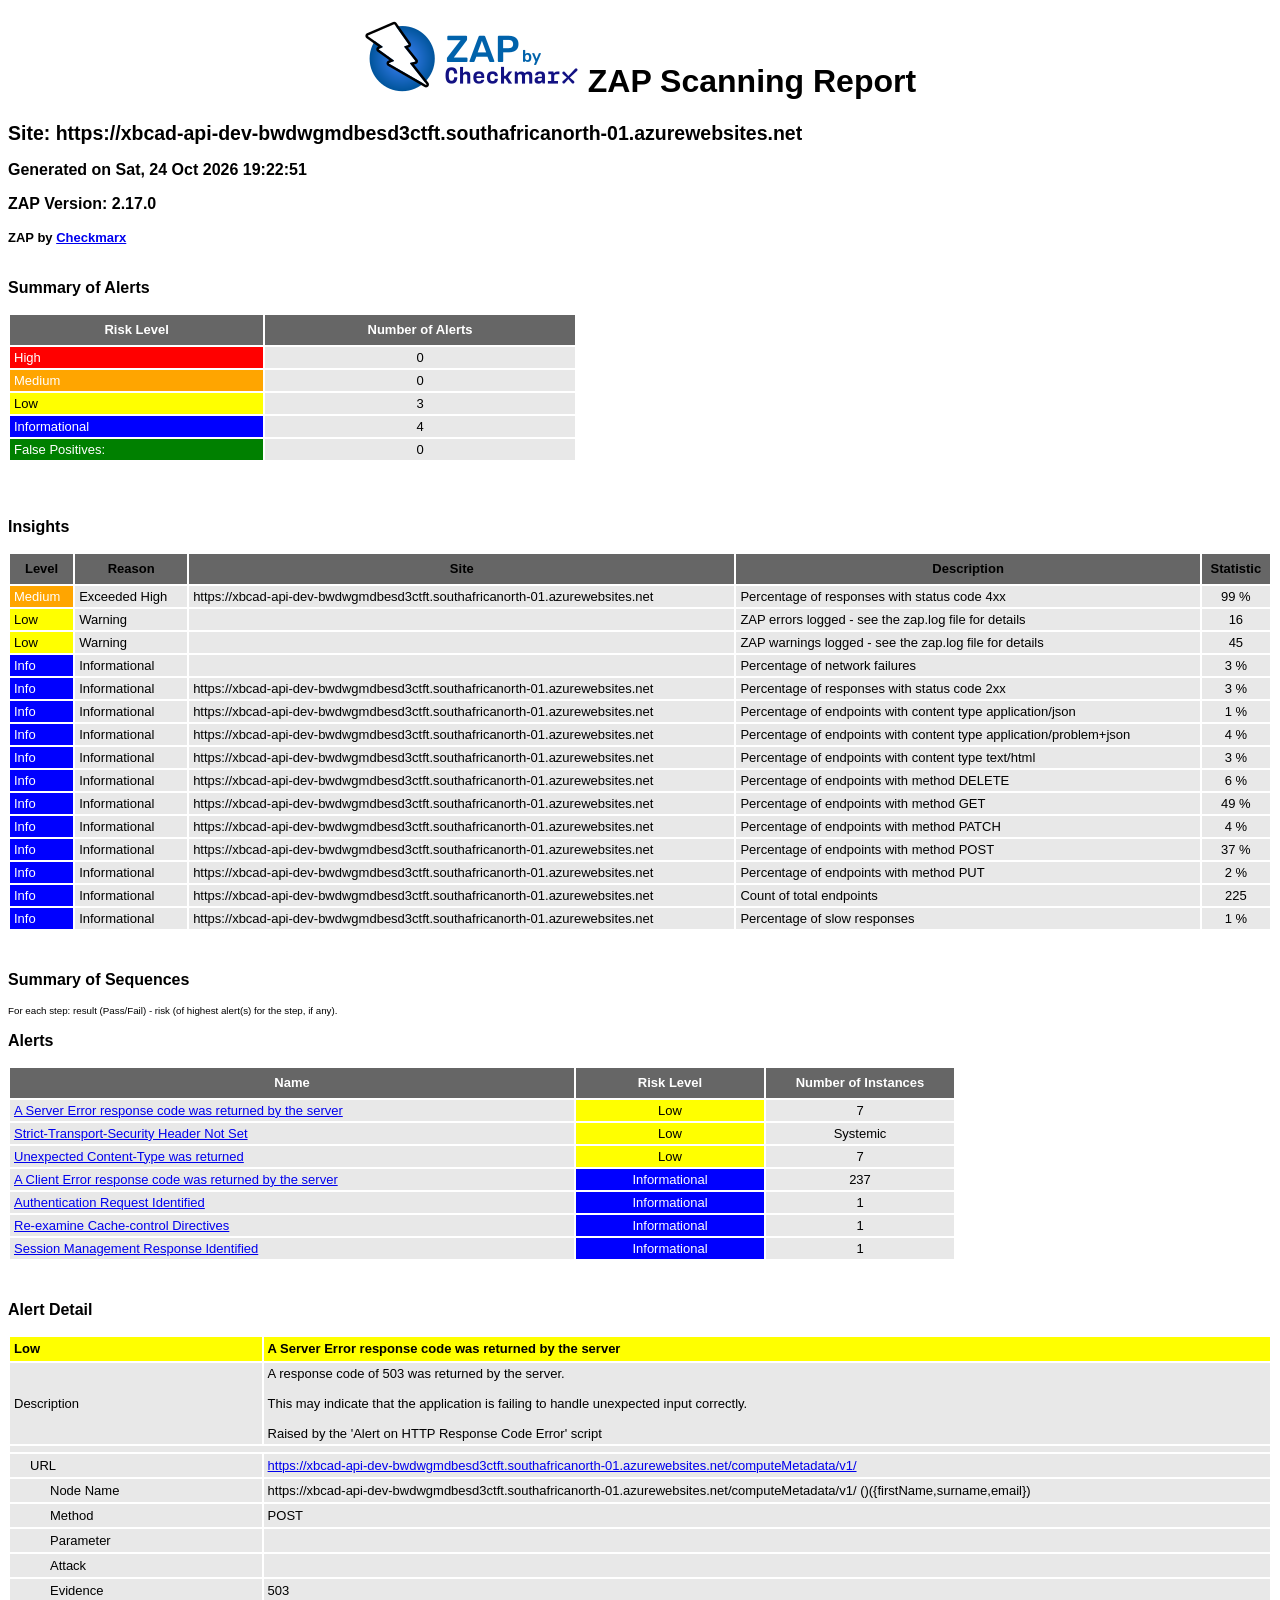
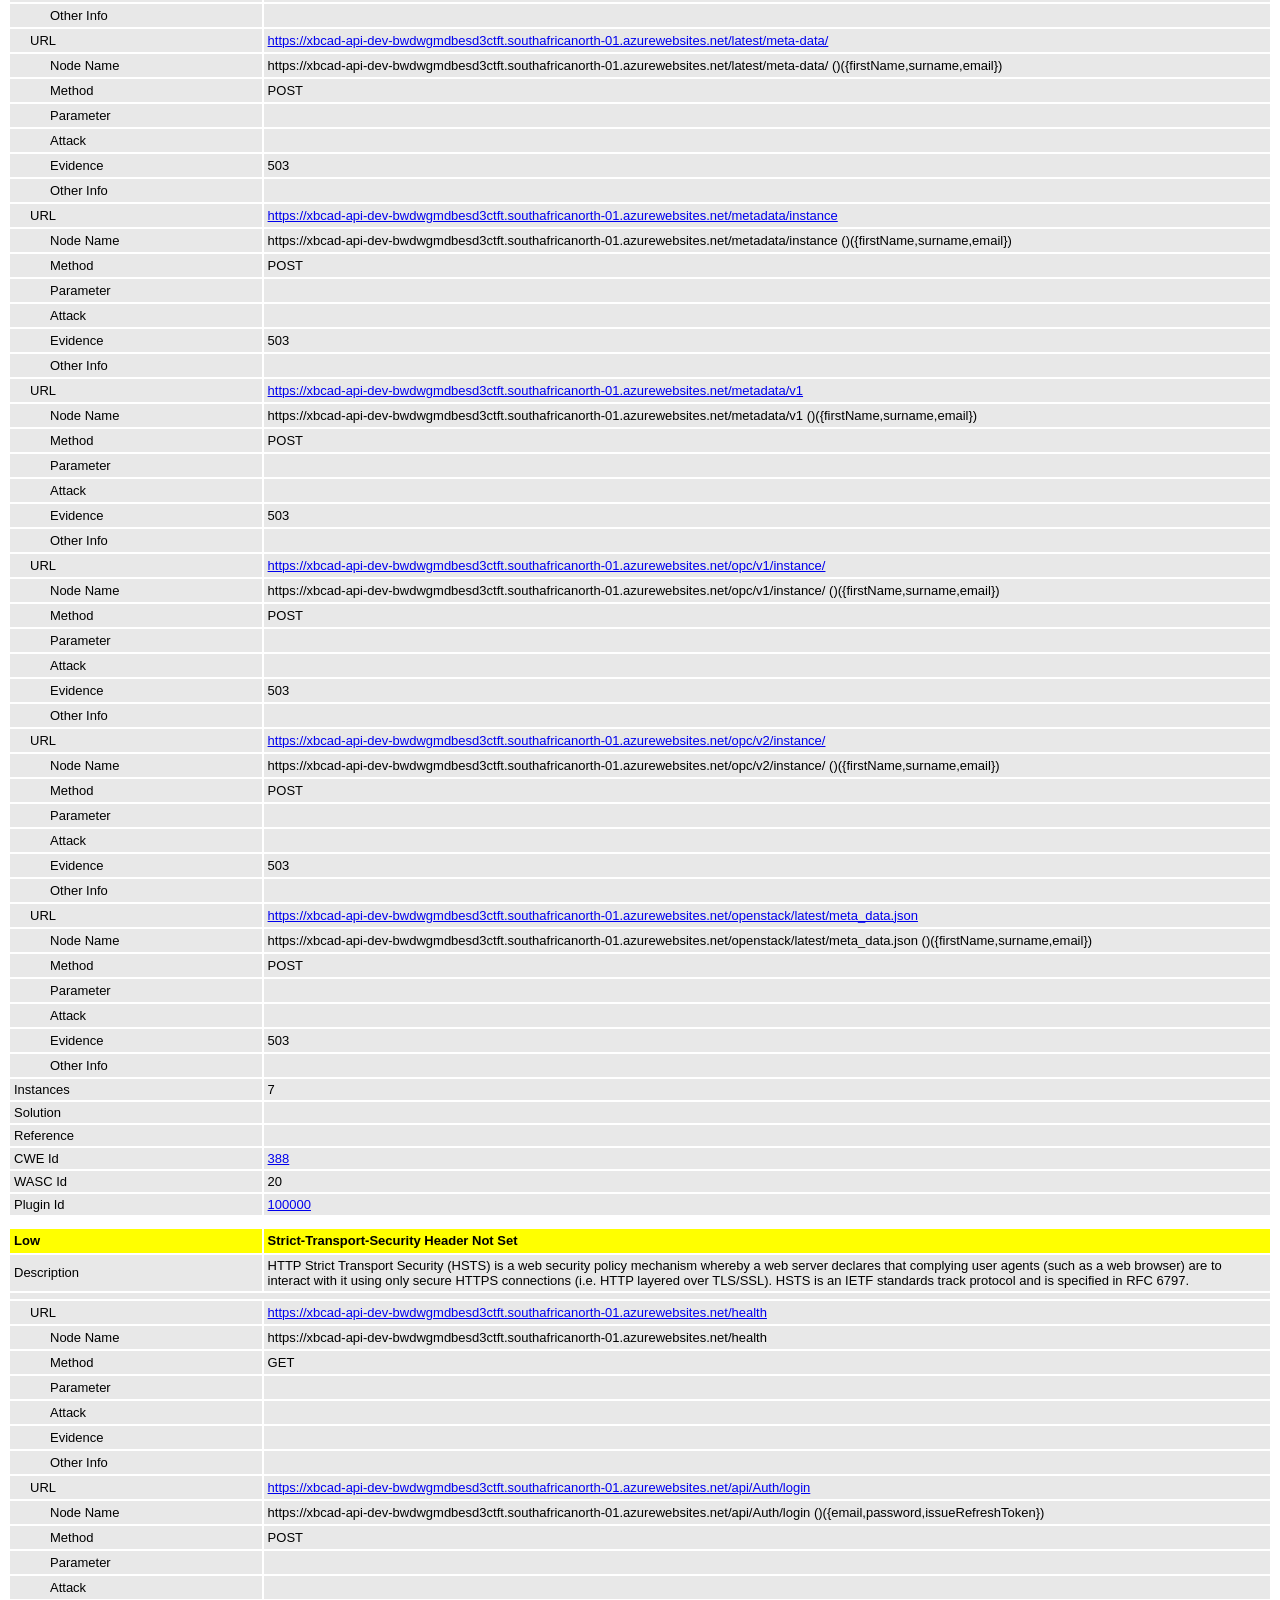
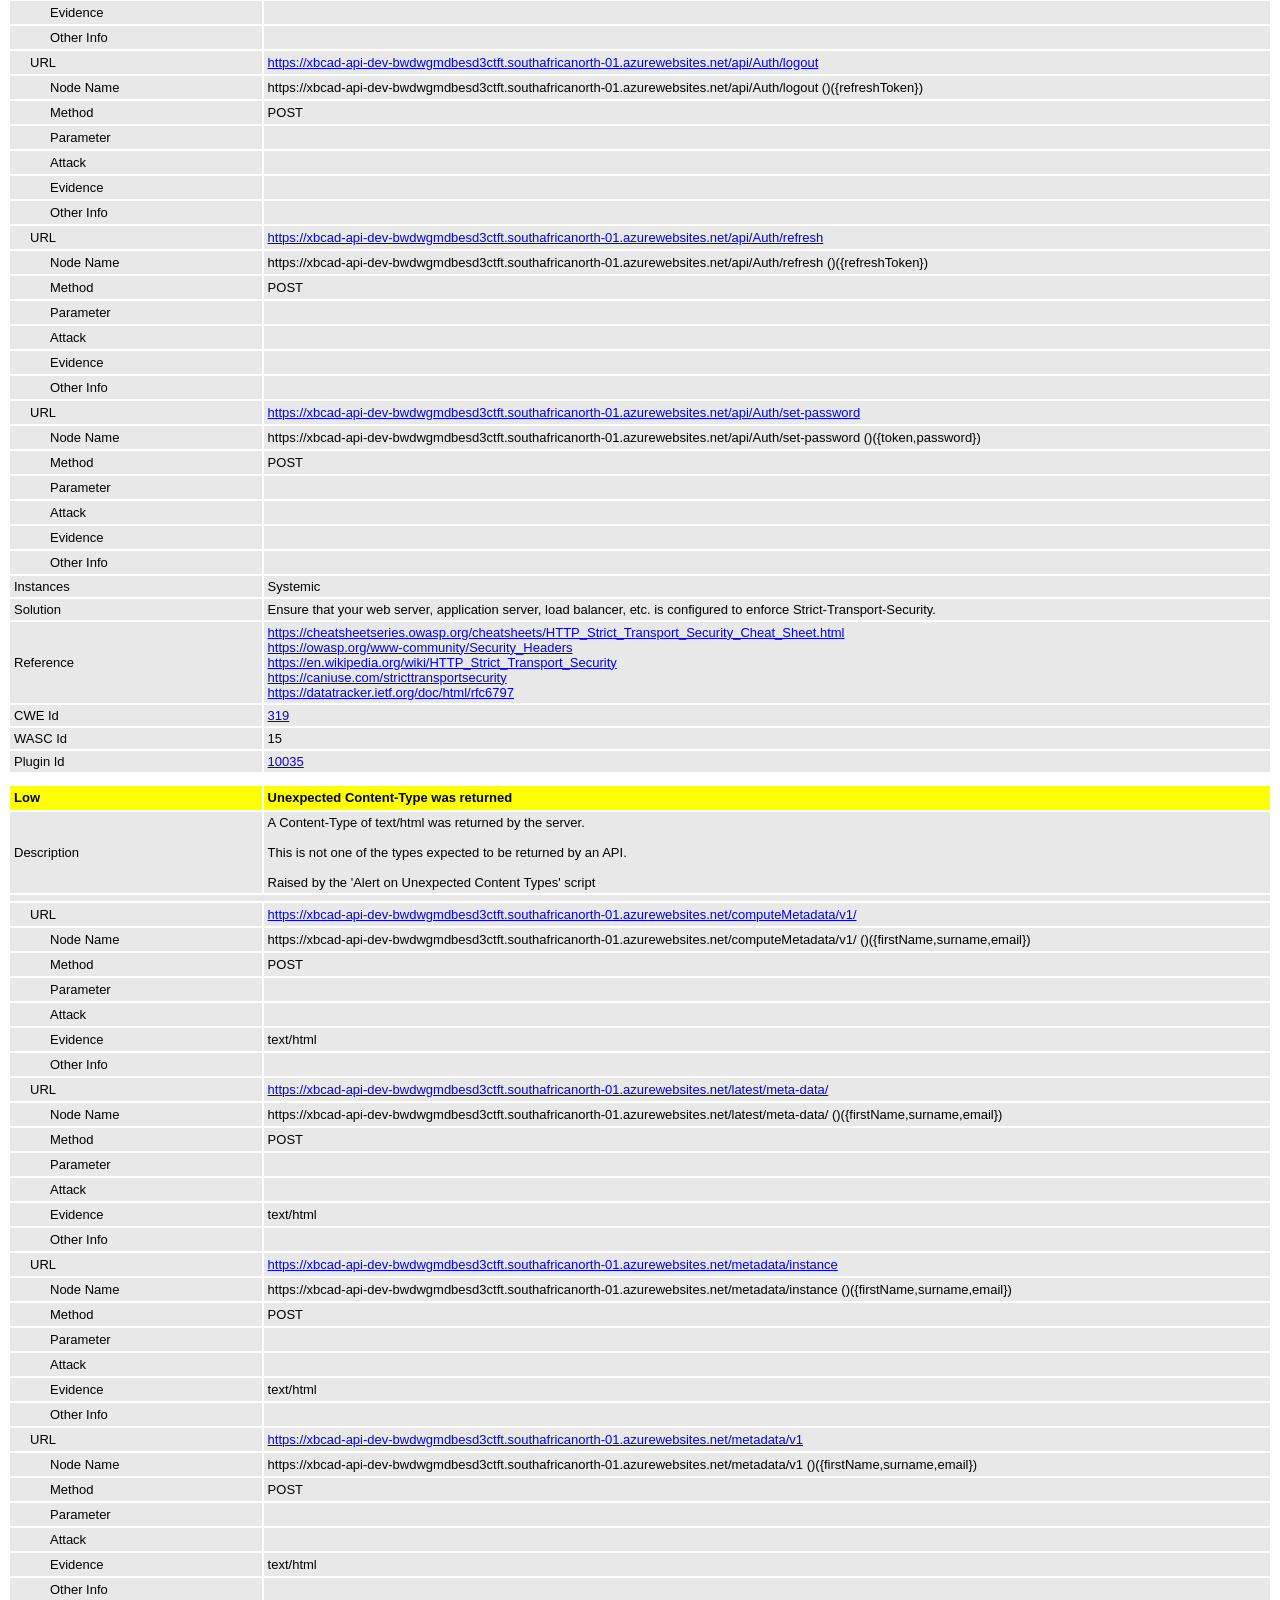
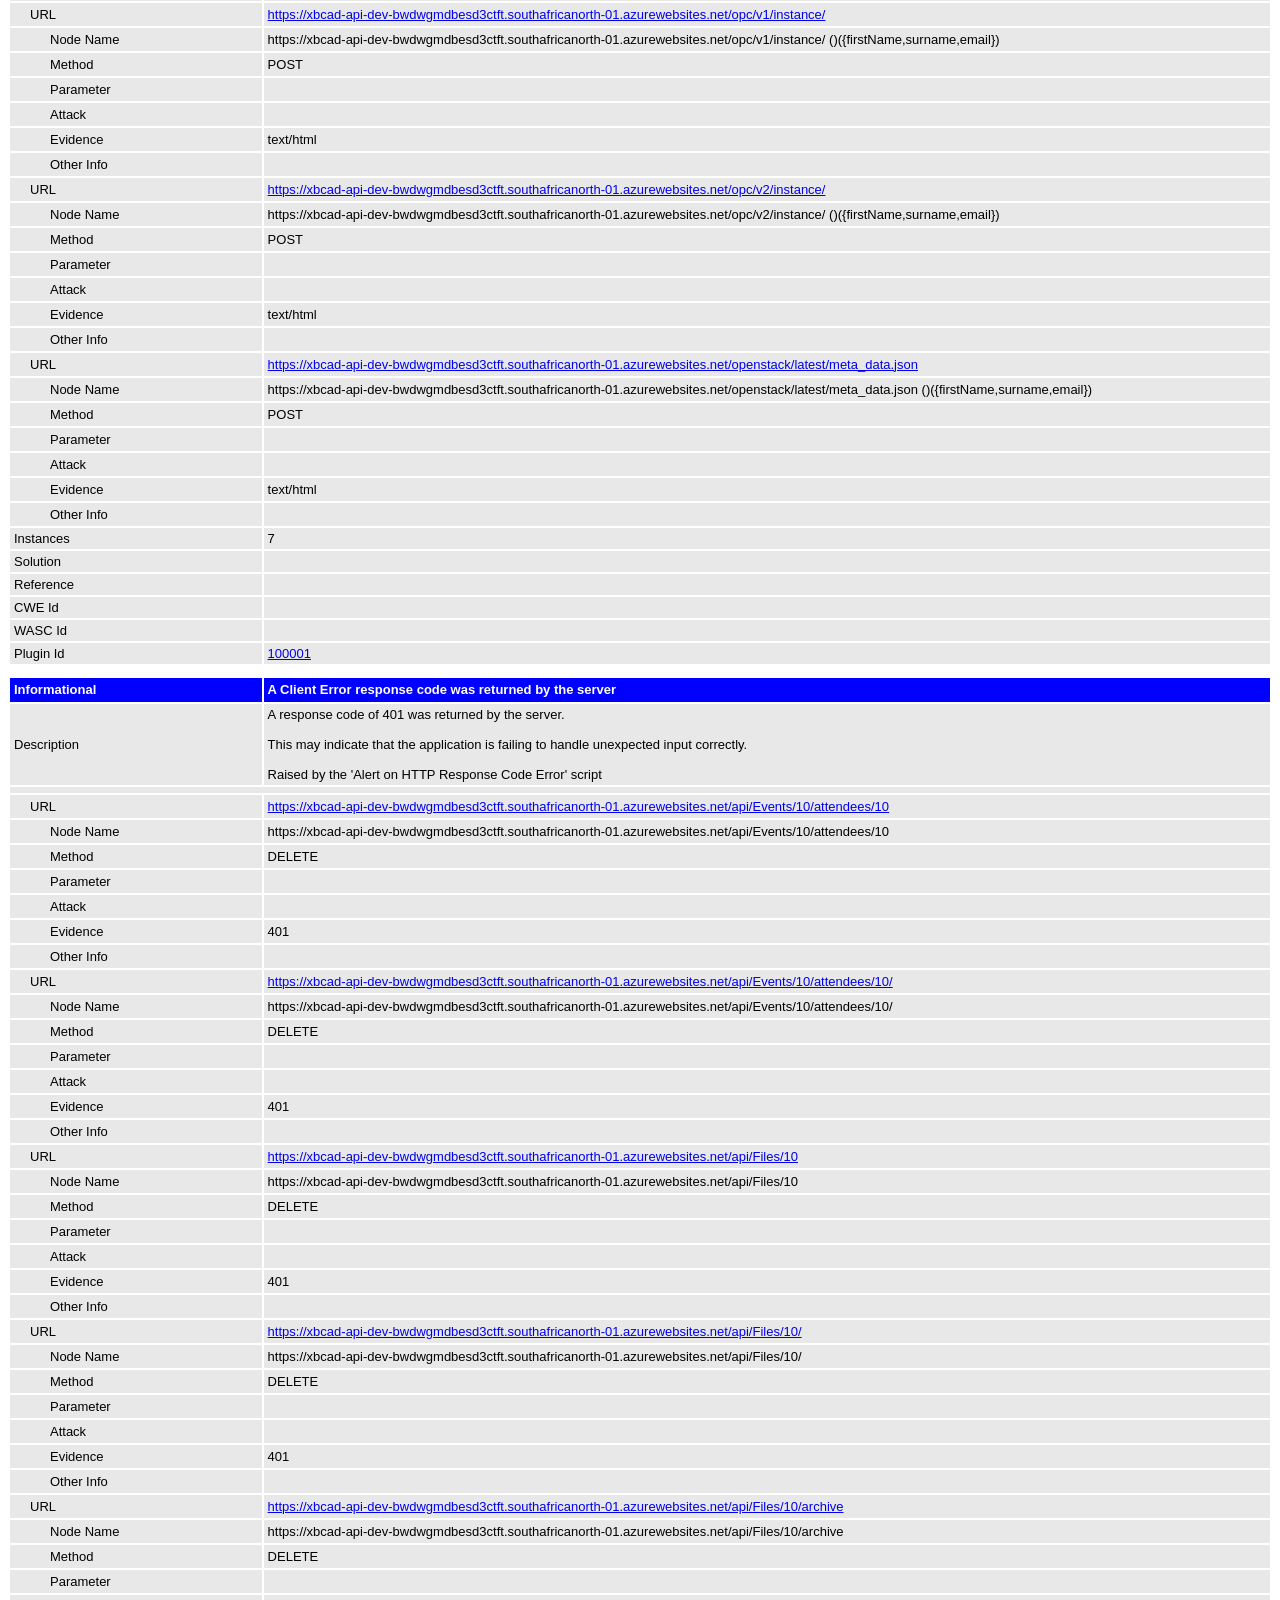
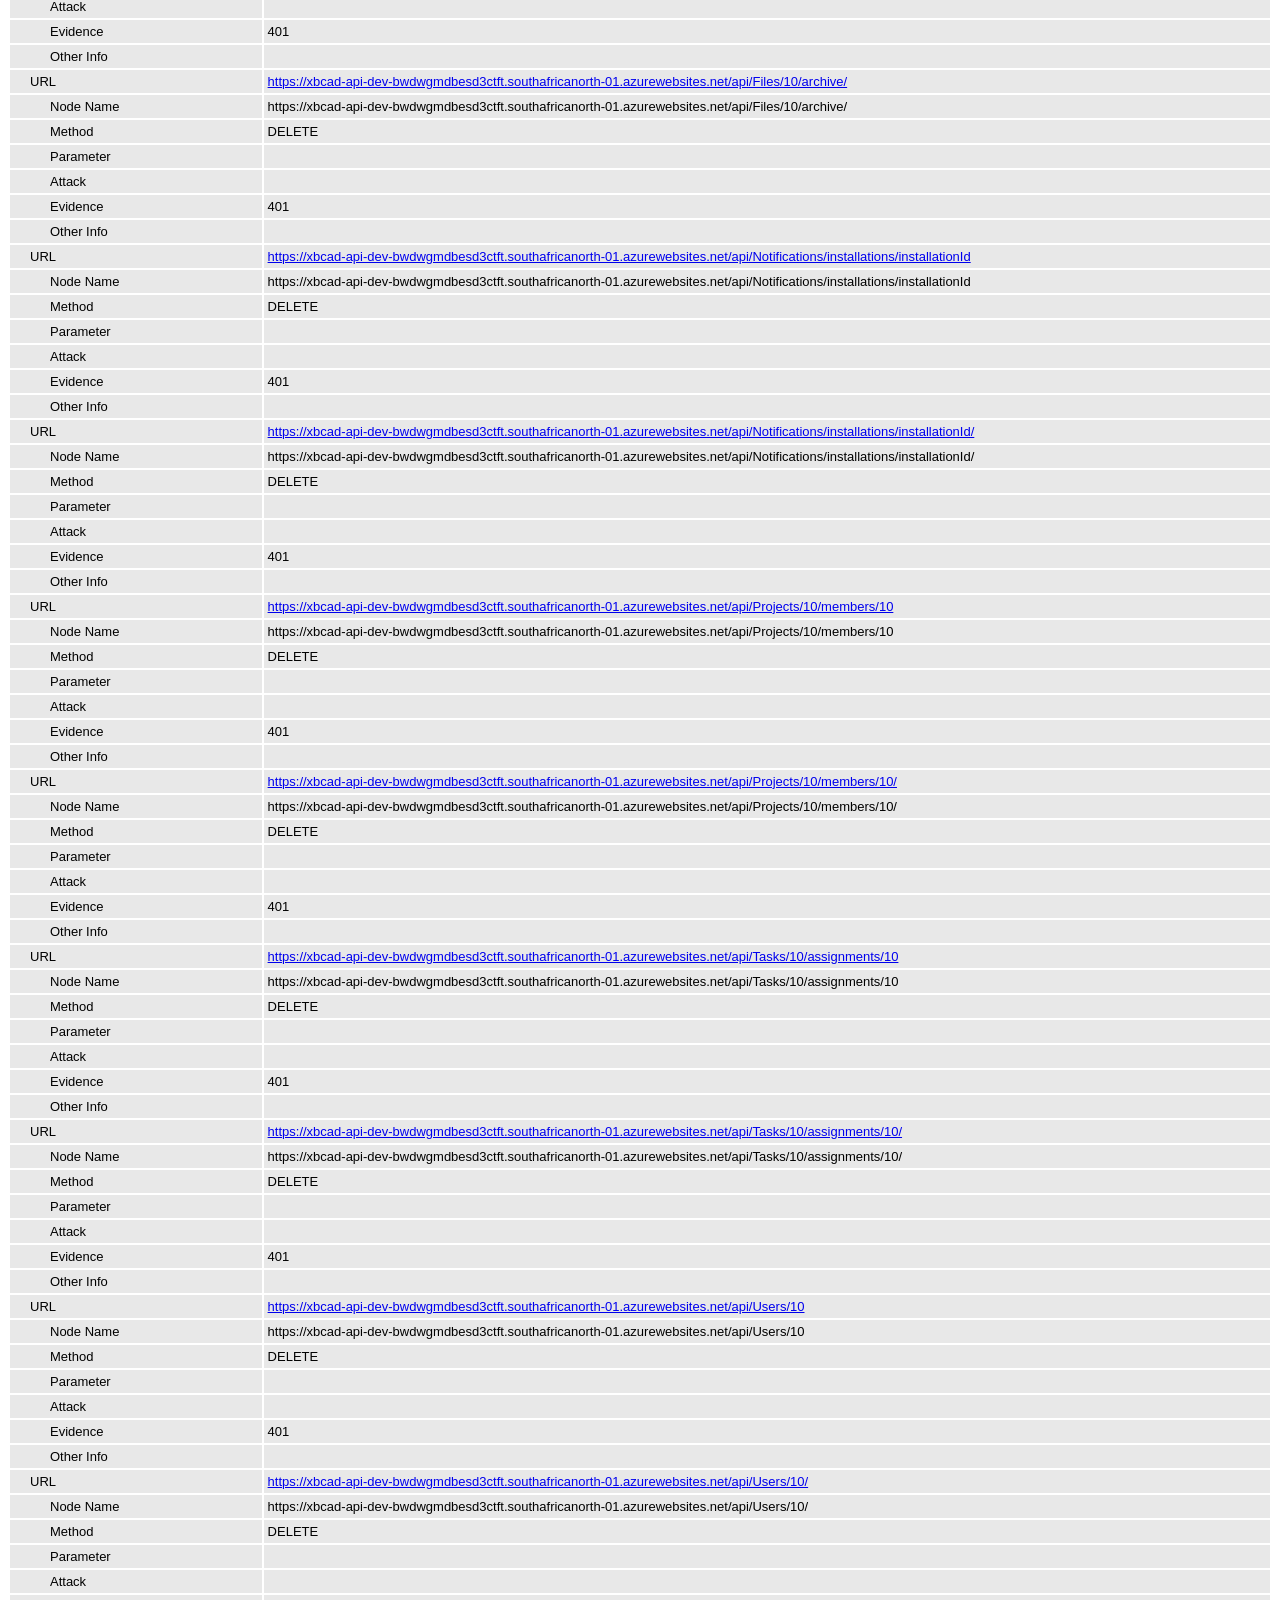
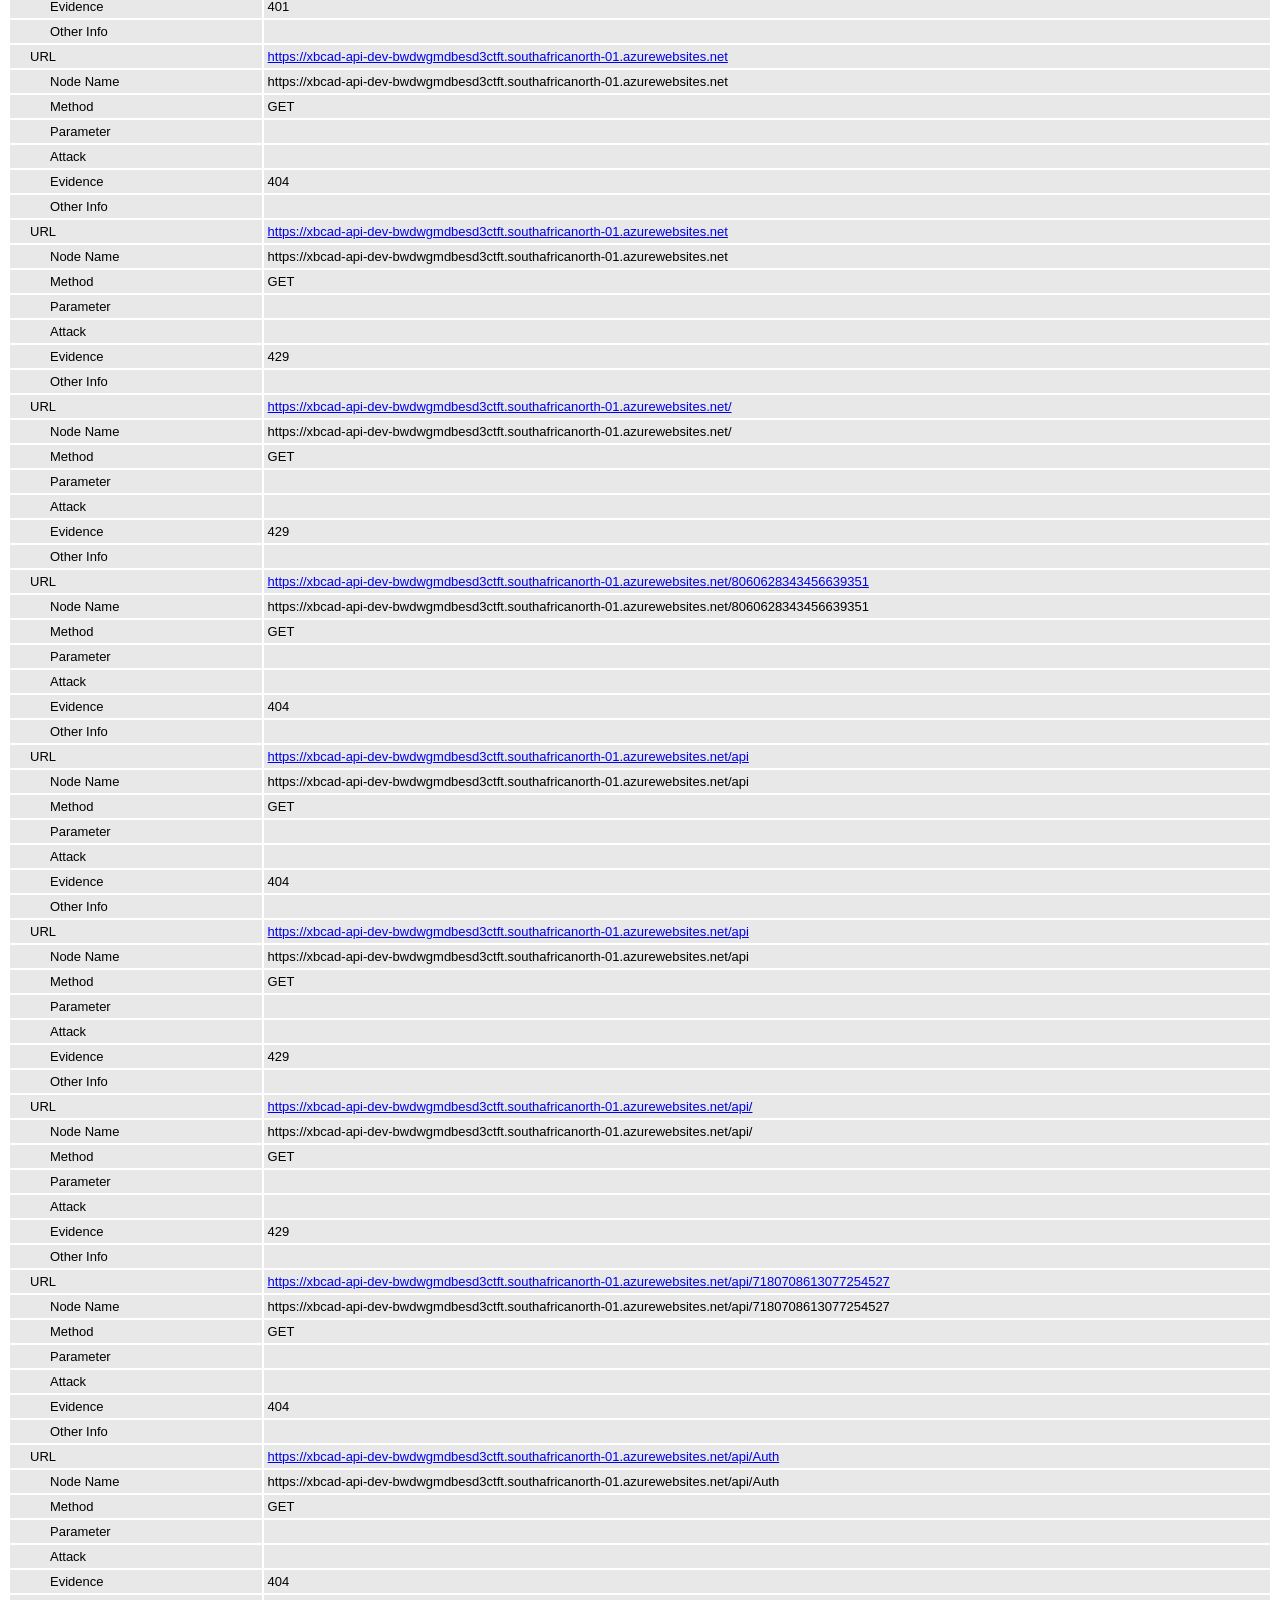
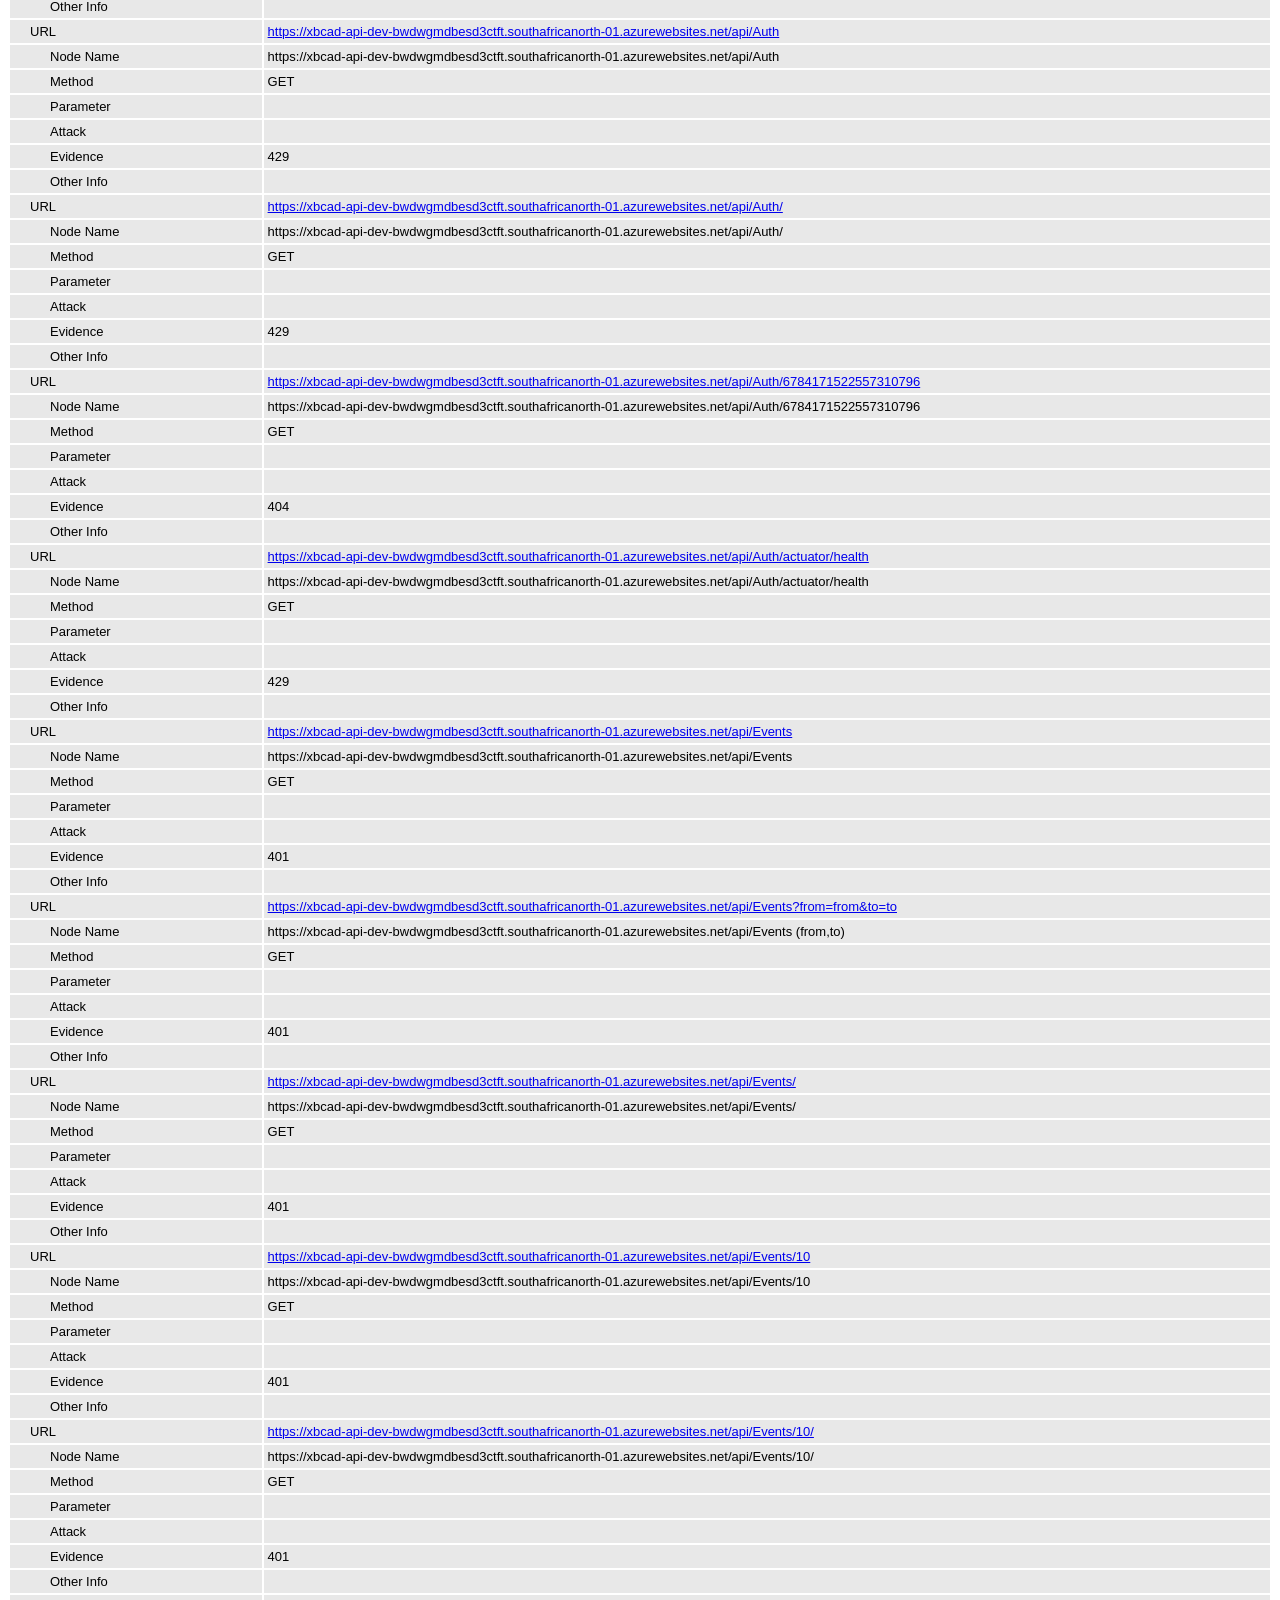
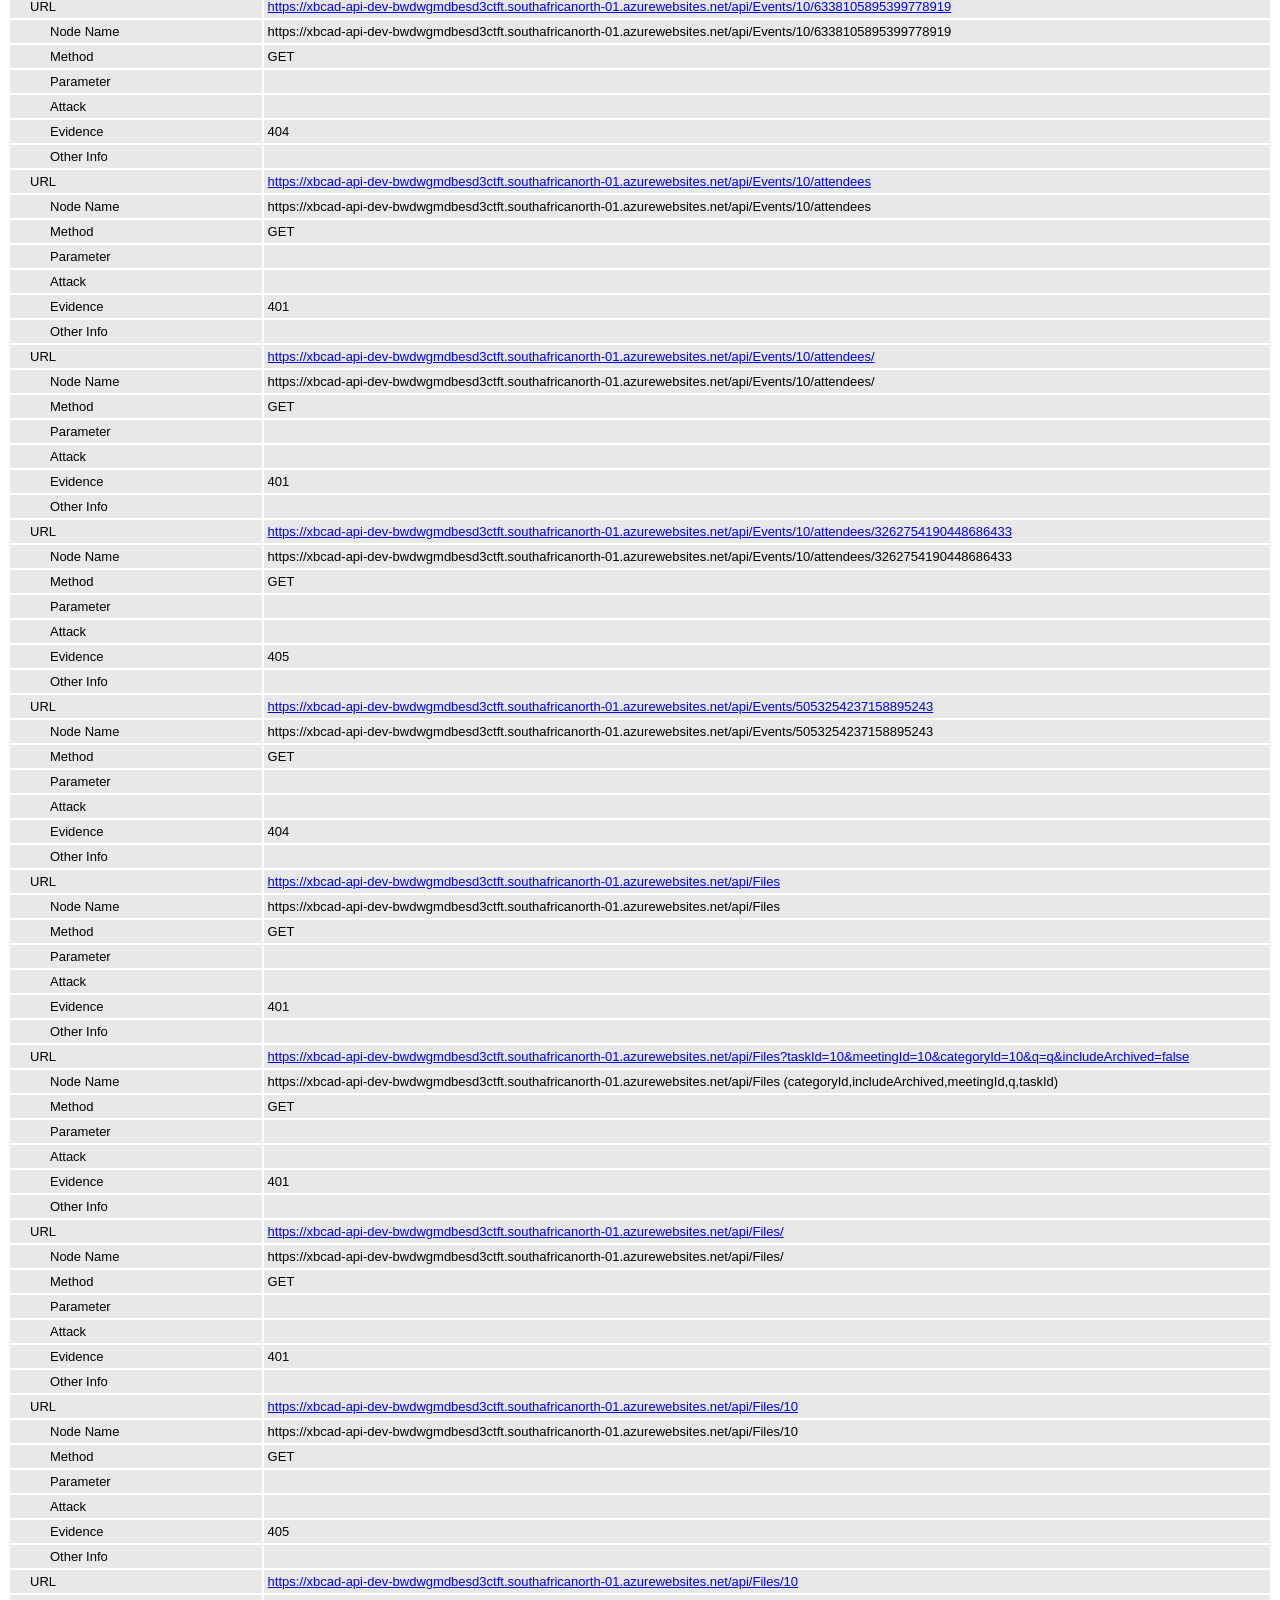
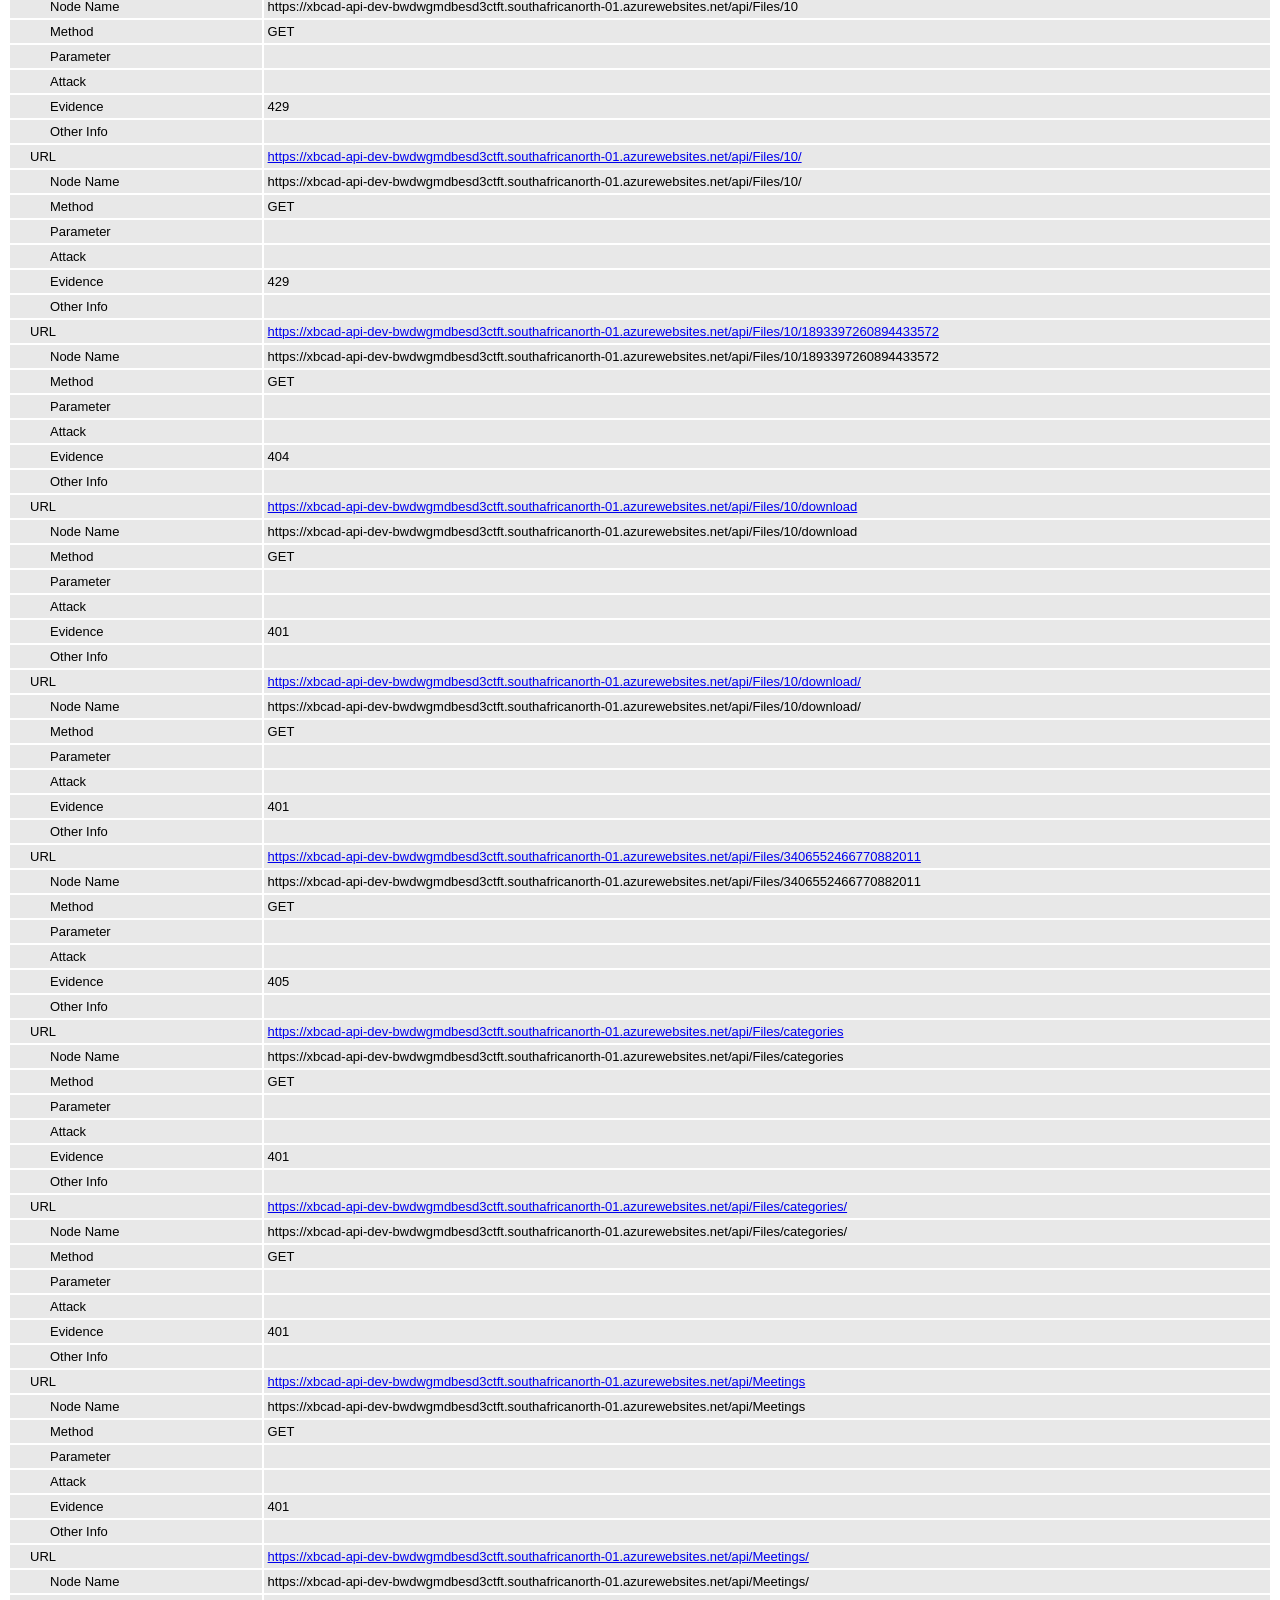
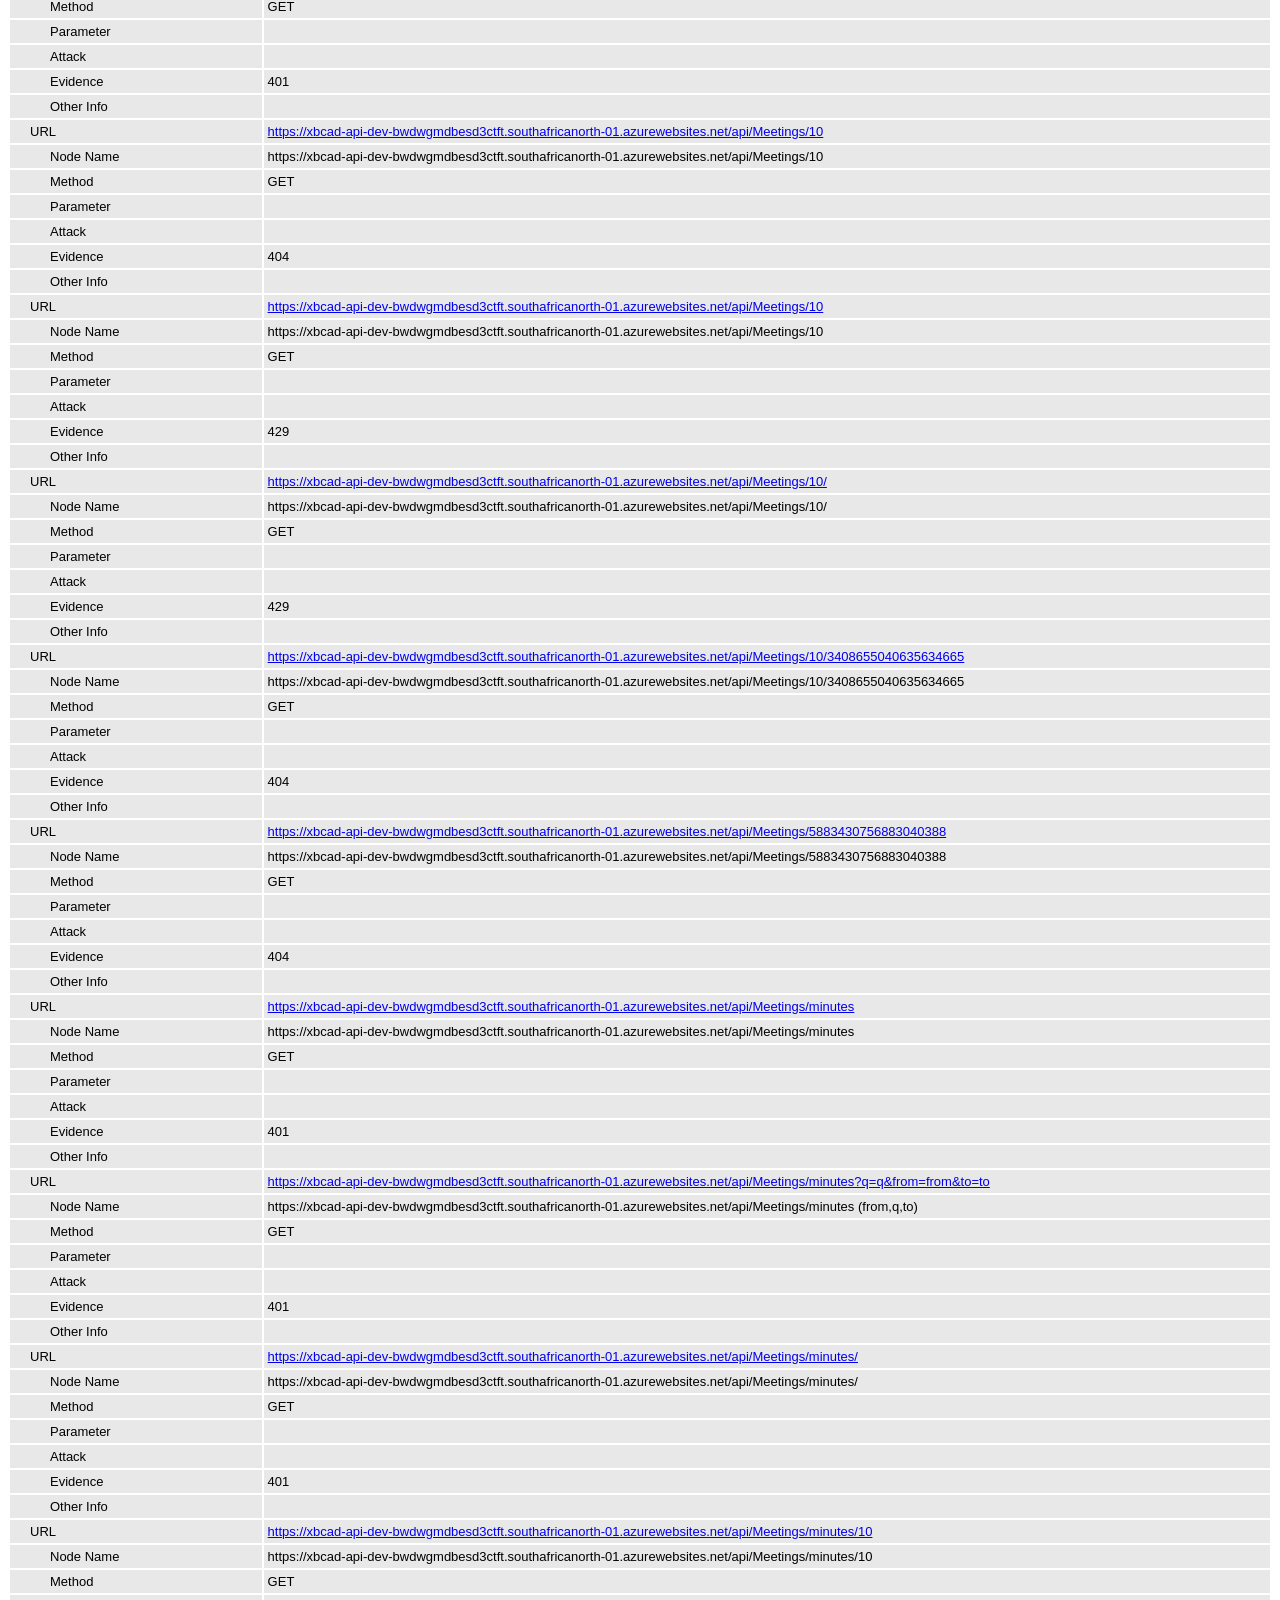
<file: api-scan-auth.html>
<!DOCTYPE html>
<html>
<head>
<META http-equiv="Content-Type" content="text/html; charset=UTF-8" />
<title>ZAP Scanning Report</title>
<style type="text/css">
body {
	font-family: "Helvetica Neue", Helvetica, Arial, sans-serif;
	color: #000;
	font-size: 13px;
}

h1 {
	text-align: center;
	font-weight: bold;
	font-size: 32px
}

h3 {
	font-size: 16px;
}

table {
	border: none;
	font-size: 13px;
}

td, th {
	padding: 3px 4px;
	word-break: break-word;
}

th {
	font-weight: bold;
	background-color: #666666;
}

td {
	background-color: #e8e8e8;
}

.spacer {
	margin: 10px;
}

.spacer-lg {
	margin: 40px;
}

.indent1 {
	padding: 4px 20px;
}

.indent2 {
	padding: 4px 40px;
}

.risk-3 {
	background-color: red;
	color: #FFF;
}

.risk-2 {
	background-color: orange;
	color: #FFF;
}

.risk-1 {
	background-color: yellow;
	color: #000;
}

.risk-0 {
	background-color: blue;
	color: #FFF;
}

.risk--1 {
	background-color: green;
	color: #FFF;
}

.summary {
	width: 45%;
}

.summary th {
	color: #FFF;
}

.summary100 {
	width: 100%;
}

.summary80 {
	width: 80%;
}

.tdconstrainer {
	width: 9.1%;
	padding: 0
}

.alerts {
	width: 75%;
}

.alerts th {
	color: #FFF;
}

.results {
	width: 100%;
}

.results th {
	text-align: left;
}

.left-header {
	display: inline-block;
}

.pass {
	background: green;
	color: white
}

.pass::before {
	content: '\2714';
	color: white
}

.fail {
	background: red;
	color: white
}

.fail::before {
	content: '\2716';
	color: white
}

.alert-3b::before {
	content: '\2691';
	color: red
}

.alert-2b::before {
	content: '\2691 ';
	color: orange
}

.alert-1b::before {
	content: '\2691';
	color: yellow
}

.alert-0b::before {
	content: '\2691';
	color: blue
}

.alert-3a::after {
	content: '\2691';
	color: red
}

.alert-2a::after {
	content: '\2691 ';
	color: orange
}

.alert-1a::after {
	content: '\2691';
	color: yellow
}

.alert-0a::after {
	content: '\2691';
	color: blue
}

.lm2 {
	margin-left: 2em;
}

.smallnote {
	font-size: 0.75em
}

.alwayswhite {
	color: white
}

.script-diagnostic-screenshot {
	display: block;
	max-width: 100%;
	height: auto;
}
</style>
</head>
<body>
	<h1>
		<!-- The ZAP by Checkmark Logo -->
		<img
			src="[data-uri]"
			alt="" />
		ZAP Scanning Report
	</h1>
	<p />
	

	<h2>
		
		Site: https://xbcad-api-dev-bwdwgmdbesd3ctft.southafricanorth-01.azurewebsites.net
		
	</h2>

	<h3>
		Generated on Sat, 24 Oct 2026 19:22:51
	</h3>

	<h3>
		ZAP Version: 2.17.0
	</h3>

	<h4>
		ZAP by <a href="https://checkmarx.com/">Checkmarx</a>
	</h4>

	
		<h3 class="left-header">Summary of Alerts</h3>
		<table class="summary">
			<tr>
				<th width="45%"
					height="24">Risk Level</th>
				<th width="55%"
					align="center">Number of Alerts</th>
			</tr>
			<tr>
				<td class="risk-3">
					<div>High</div>
				</td>
				<td align="center">
					<div>0</div>
				</td>
			</tr>
			<tr>
				<td class="risk-2">
					<div>Medium</div>
				</td>
				<td align="center">
					<div>0</div>
				</td>
			</tr>
			<tr>
				<td class="risk-1">
					<div>Low</div>
				</td>
				<td align="center">
					<div>3</div>
				</td>
			</tr>
			<tr>
				<td class="risk-0">
					<div>Informational</div>
				</td>
				<td align="center">
					<div>4</div>
				</td>
			</tr>
			<tr>
				<td class="risk--1">
					<div>				False Positives:</div>
				</td>
				<td align="center">
					<div>0</div>
				</td>
			</tr>
		</table>
		<div class="spacer-lg"></div>
	
	
	
		<h3 class="left-header">Insights</h3>
		
		<table class="summary100">
			<tr>
				<th height="24">Level</th>
				<th>Reason</th>
				<th>Site</th>
				<th>Description</th>
				<th>Statistic</th>
			</tr>
			
				<tr>
				<td class="risk-2">
					<div>Medium</div>
				</td>
				<td>
					<div>Exceeded High</div>
				</td>
				<td>
					<div>https://xbcad-api-dev-bwdwgmdbesd3ctft.southafricanorth-01.azurewebsites.net</div>
				</td>
				<td>
					<div>Percentage of responses with status code 4xx</div>
				</td>
				<td align="center">
					<div>99 %</div>
				</td>
				</tr>
			
				<tr>
				<td class="risk-1">
					<div>Low</div>
				</td>
				<td>
					<div>Warning</div>
				</td>
				<td>
					<div></div>
				</td>
				<td>
					<div>ZAP errors logged - see the zap.log file for details</div>
				</td>
				<td align="center">
					<div>16   </div>
				</td>
				</tr>
			
				<tr>
				<td class="risk-1">
					<div>Low</div>
				</td>
				<td>
					<div>Warning</div>
				</td>
				<td>
					<div></div>
				</td>
				<td>
					<div>ZAP warnings logged - see the zap.log file for details</div>
				</td>
				<td align="center">
					<div>45   </div>
				</td>
				</tr>
			
				<tr>
				<td class="risk-0">
					<div>Info</div>
				</td>
				<td>
					<div>Informational</div>
				</td>
				<td>
					<div></div>
				</td>
				<td>
					<div>Percentage of network failures</div>
				</td>
				<td align="center">
					<div>3 %</div>
				</td>
				</tr>
			
				<tr>
				<td class="risk-0">
					<div>Info</div>
				</td>
				<td>
					<div>Informational</div>
				</td>
				<td>
					<div>https://xbcad-api-dev-bwdwgmdbesd3ctft.southafricanorth-01.azurewebsites.net</div>
				</td>
				<td>
					<div>Percentage of responses with status code 2xx</div>
				</td>
				<td align="center">
					<div>3 %</div>
				</td>
				</tr>
			
				<tr>
				<td class="risk-0">
					<div>Info</div>
				</td>
				<td>
					<div>Informational</div>
				</td>
				<td>
					<div>https://xbcad-api-dev-bwdwgmdbesd3ctft.southafricanorth-01.azurewebsites.net</div>
				</td>
				<td>
					<div>Percentage of endpoints with content type application/json</div>
				</td>
				<td align="center">
					<div>1 %</div>
				</td>
				</tr>
			
				<tr>
				<td class="risk-0">
					<div>Info</div>
				</td>
				<td>
					<div>Informational</div>
				</td>
				<td>
					<div>https://xbcad-api-dev-bwdwgmdbesd3ctft.southafricanorth-01.azurewebsites.net</div>
				</td>
				<td>
					<div>Percentage of endpoints with content type application/problem+json</div>
				</td>
				<td align="center">
					<div>4 %</div>
				</td>
				</tr>
			
				<tr>
				<td class="risk-0">
					<div>Info</div>
				</td>
				<td>
					<div>Informational</div>
				</td>
				<td>
					<div>https://xbcad-api-dev-bwdwgmdbesd3ctft.southafricanorth-01.azurewebsites.net</div>
				</td>
				<td>
					<div>Percentage of endpoints with content type text/html</div>
				</td>
				<td align="center">
					<div>3 %</div>
				</td>
				</tr>
			
				<tr>
				<td class="risk-0">
					<div>Info</div>
				</td>
				<td>
					<div>Informational</div>
				</td>
				<td>
					<div>https://xbcad-api-dev-bwdwgmdbesd3ctft.southafricanorth-01.azurewebsites.net</div>
				</td>
				<td>
					<div>Percentage of endpoints with method DELETE</div>
				</td>
				<td align="center">
					<div>6 %</div>
				</td>
				</tr>
			
				<tr>
				<td class="risk-0">
					<div>Info</div>
				</td>
				<td>
					<div>Informational</div>
				</td>
				<td>
					<div>https://xbcad-api-dev-bwdwgmdbesd3ctft.southafricanorth-01.azurewebsites.net</div>
				</td>
				<td>
					<div>Percentage of endpoints with method GET</div>
				</td>
				<td align="center">
					<div>49 %</div>
				</td>
				</tr>
			
				<tr>
				<td class="risk-0">
					<div>Info</div>
				</td>
				<td>
					<div>Informational</div>
				</td>
				<td>
					<div>https://xbcad-api-dev-bwdwgmdbesd3ctft.southafricanorth-01.azurewebsites.net</div>
				</td>
				<td>
					<div>Percentage of endpoints with method PATCH</div>
				</td>
				<td align="center">
					<div>4 %</div>
				</td>
				</tr>
			
				<tr>
				<td class="risk-0">
					<div>Info</div>
				</td>
				<td>
					<div>Informational</div>
				</td>
				<td>
					<div>https://xbcad-api-dev-bwdwgmdbesd3ctft.southafricanorth-01.azurewebsites.net</div>
				</td>
				<td>
					<div>Percentage of endpoints with method POST</div>
				</td>
				<td align="center">
					<div>37 %</div>
				</td>
				</tr>
			
				<tr>
				<td class="risk-0">
					<div>Info</div>
				</td>
				<td>
					<div>Informational</div>
				</td>
				<td>
					<div>https://xbcad-api-dev-bwdwgmdbesd3ctft.southafricanorth-01.azurewebsites.net</div>
				</td>
				<td>
					<div>Percentage of endpoints with method PUT</div>
				</td>
				<td align="center">
					<div>2 %</div>
				</td>
				</tr>
			
				<tr>
				<td class="risk-0">
					<div>Info</div>
				</td>
				<td>
					<div>Informational</div>
				</td>
				<td>
					<div>https://xbcad-api-dev-bwdwgmdbesd3ctft.southafricanorth-01.azurewebsites.net</div>
				</td>
				<td>
					<div>Count of total endpoints</div>
				</td>
				<td align="center">
					<div>225   </div>
				</td>
				</tr>
			
				<tr>
				<td class="risk-0">
					<div>Info</div>
				</td>
				<td>
					<div>Informational</div>
				</td>
				<td>
					<div>https://xbcad-api-dev-bwdwgmdbesd3ctft.southafricanorth-01.azurewebsites.net</div>
				</td>
				<td>
					<div>Percentage of slow responses</div>
				</td>
				<td align="center">
					<div>1 %</div>
				</td>
				</tr>
			
		</table>
		<div class="spacer-lg"></div>
	

	

	
		
			<h3>Summary of Sequences</h3>
			<p class="smallnote">For each step: result (Pass/Fail) - risk (of highest alert(s) for the step, if any).</p>

			
				</table>
			
		
	</th:block>

	
		<h3>Alerts</h3>
		<table class="alerts">
			<tr>
				<th width="60%" height="24">Name</th>
				<th width="20%"
					align="center">Risk Level</th>
				<th width="20%"
					align="center">Number of Instances</th>
			</tr>
			<tr>
				<td><a href="#100000">A Server Error response code was returned by the server</a></td>
				<td align="center" class="risk-1">Low</td>
				
				
				<td align="center">7</td>
				
			</tr>
			<tr>
				<td><a href="#10035">Strict-Transport-Security Header Not Set</a></td>
				<td align="center" class="risk-1">Low</td>
				
				<td align="center">Systemic</td>
				
				
			</tr>
			<tr>
				<td><a href="#100001">Unexpected Content-Type was returned</a></td>
				<td align="center" class="risk-1">Low</td>
				
				
				<td align="center">7</td>
				
			</tr>
			<tr>
				<td><a href="#100000">A Client Error response code was returned by the server</a></td>
				<td align="center" class="risk-0">Informational</td>
				
				
				<td align="center">237</td>
				
			</tr>
			<tr>
				<td><a href="#10111">Authentication Request Identified</a></td>
				<td align="center" class="risk-0">Informational</td>
				
				
				<td align="center">1</td>
				
			</tr>
			<tr>
				<td><a href="#10015">Re-examine Cache-control Directives</a></td>
				<td align="center" class="risk-0">Informational</td>
				
				
				<td align="center">1</td>
				
			</tr>
			<tr>
				<td><a href="#10112">Session Management Response Identified</a></td>
				<td align="center" class="risk-0">Informational</td>
				
				
				<td align="center">1</td>
				
			</tr>
		</table>
		<div class="spacer-lg"></div>
	

	
		<h3>Alert Detail</h3>
		
			<table class="results">
				<tr height="24">
					<th width="20%" class="risk-1"><a
						id="100000"></a>
						<div>Low</div></th>
					<th class="risk-1">A Server Error response code was returned by the server</th>
				</tr>
				<tr>
					<td width="20%">Description</td>
					<td width="80%">
							<div>A response code of 503 was returned by the server.</div>
							<br />
						
							<div>This may indicate that the application is failing to handle unexpected input correctly.</div>
							<br />
						
							<div>Raised by the &#39;Alert on HTTP Response Code Error&#39; script</div>
							
						</td>
				</tr>
				<TR vAlign="top">
					<TD colspan="2"></TD>
				</TR>
				
					<tr>
						<td width="20%"
							class="indent1">URL</td>
						<td width="80%"><a href="https://xbcad-api-dev-bwdwgmdbesd3ctft.southafricanorth-01.azurewebsites.net/computeMetadata/v1/">https://xbcad-api-dev-bwdwgmdbesd3ctft.southafricanorth-01.azurewebsites.net/computeMetadata/v1/</a></td>
					</tr>
					<tr>
						<td width="20%"
							class="indent2">Node Name</td>
						<td width="80%">https://xbcad-api-dev-bwdwgmdbesd3ctft.southafricanorth-01.azurewebsites.net/computeMetadata/v1/ ()({firstName,surname,email})</td>
					</tr>
					<tr>
						<td width="20%"
							class="indent2">Method</td>
						<td width="80%">POST</td>
					</tr>
					<tr>
						<td width="20%"
							class="indent2">Parameter</td>
						<td width="80%"></td>
					</tr>
					<tr>
						<td width="20%"
							class="indent2">Attack</td>
						<td width="80%"></td>
					</tr>
					<tr>
						<td width="20%"
							class="indent2">Evidence</td>
						<td width="80%">503</td>
					</tr>
					<tr>
						<td width="20%"
							class="indent2">Other Info</td>
						<td width="80%"></td>
					</tr>
				
					<tr>
						<td width="20%"
							class="indent1">URL</td>
						<td width="80%"><a href="https://xbcad-api-dev-bwdwgmdbesd3ctft.southafricanorth-01.azurewebsites.net/latest/meta-data/">https://xbcad-api-dev-bwdwgmdbesd3ctft.southafricanorth-01.azurewebsites.net/latest/meta-data/</a></td>
					</tr>
					<tr>
						<td width="20%"
							class="indent2">Node Name</td>
						<td width="80%">https://xbcad-api-dev-bwdwgmdbesd3ctft.southafricanorth-01.azurewebsites.net/latest/meta-data/ ()({firstName,surname,email})</td>
					</tr>
					<tr>
						<td width="20%"
							class="indent2">Method</td>
						<td width="80%">POST</td>
					</tr>
					<tr>
						<td width="20%"
							class="indent2">Parameter</td>
						<td width="80%"></td>
					</tr>
					<tr>
						<td width="20%"
							class="indent2">Attack</td>
						<td width="80%"></td>
					</tr>
					<tr>
						<td width="20%"
							class="indent2">Evidence</td>
						<td width="80%">503</td>
					</tr>
					<tr>
						<td width="20%"
							class="indent2">Other Info</td>
						<td width="80%"></td>
					</tr>
				
					<tr>
						<td width="20%"
							class="indent1">URL</td>
						<td width="80%"><a href="https://xbcad-api-dev-bwdwgmdbesd3ctft.southafricanorth-01.azurewebsites.net/metadata/instance">https://xbcad-api-dev-bwdwgmdbesd3ctft.southafricanorth-01.azurewebsites.net/metadata/instance</a></td>
					</tr>
					<tr>
						<td width="20%"
							class="indent2">Node Name</td>
						<td width="80%">https://xbcad-api-dev-bwdwgmdbesd3ctft.southafricanorth-01.azurewebsites.net/metadata/instance ()({firstName,surname,email})</td>
					</tr>
					<tr>
						<td width="20%"
							class="indent2">Method</td>
						<td width="80%">POST</td>
					</tr>
					<tr>
						<td width="20%"
							class="indent2">Parameter</td>
						<td width="80%"></td>
					</tr>
					<tr>
						<td width="20%"
							class="indent2">Attack</td>
						<td width="80%"></td>
					</tr>
					<tr>
						<td width="20%"
							class="indent2">Evidence</td>
						<td width="80%">503</td>
					</tr>
					<tr>
						<td width="20%"
							class="indent2">Other Info</td>
						<td width="80%"></td>
					</tr>
				
					<tr>
						<td width="20%"
							class="indent1">URL</td>
						<td width="80%"><a href="https://xbcad-api-dev-bwdwgmdbesd3ctft.southafricanorth-01.azurewebsites.net/metadata/v1">https://xbcad-api-dev-bwdwgmdbesd3ctft.southafricanorth-01.azurewebsites.net/metadata/v1</a></td>
					</tr>
					<tr>
						<td width="20%"
							class="indent2">Node Name</td>
						<td width="80%">https://xbcad-api-dev-bwdwgmdbesd3ctft.southafricanorth-01.azurewebsites.net/metadata/v1 ()({firstName,surname,email})</td>
					</tr>
					<tr>
						<td width="20%"
							class="indent2">Method</td>
						<td width="80%">POST</td>
					</tr>
					<tr>
						<td width="20%"
							class="indent2">Parameter</td>
						<td width="80%"></td>
					</tr>
					<tr>
						<td width="20%"
							class="indent2">Attack</td>
						<td width="80%"></td>
					</tr>
					<tr>
						<td width="20%"
							class="indent2">Evidence</td>
						<td width="80%">503</td>
					</tr>
					<tr>
						<td width="20%"
							class="indent2">Other Info</td>
						<td width="80%"></td>
					</tr>
				
					<tr>
						<td width="20%"
							class="indent1">URL</td>
						<td width="80%"><a href="https://xbcad-api-dev-bwdwgmdbesd3ctft.southafricanorth-01.azurewebsites.net/opc/v1/instance/">https://xbcad-api-dev-bwdwgmdbesd3ctft.southafricanorth-01.azurewebsites.net/opc/v1/instance/</a></td>
					</tr>
					<tr>
						<td width="20%"
							class="indent2">Node Name</td>
						<td width="80%">https://xbcad-api-dev-bwdwgmdbesd3ctft.southafricanorth-01.azurewebsites.net/opc/v1/instance/ ()({firstName,surname,email})</td>
					</tr>
					<tr>
						<td width="20%"
							class="indent2">Method</td>
						<td width="80%">POST</td>
					</tr>
					<tr>
						<td width="20%"
							class="indent2">Parameter</td>
						<td width="80%"></td>
					</tr>
					<tr>
						<td width="20%"
							class="indent2">Attack</td>
						<td width="80%"></td>
					</tr>
					<tr>
						<td width="20%"
							class="indent2">Evidence</td>
						<td width="80%">503</td>
					</tr>
					<tr>
						<td width="20%"
							class="indent2">Other Info</td>
						<td width="80%"></td>
					</tr>
				
					<tr>
						<td width="20%"
							class="indent1">URL</td>
						<td width="80%"><a href="https://xbcad-api-dev-bwdwgmdbesd3ctft.southafricanorth-01.azurewebsites.net/opc/v2/instance/">https://xbcad-api-dev-bwdwgmdbesd3ctft.southafricanorth-01.azurewebsites.net/opc/v2/instance/</a></td>
					</tr>
					<tr>
						<td width="20%"
							class="indent2">Node Name</td>
						<td width="80%">https://xbcad-api-dev-bwdwgmdbesd3ctft.southafricanorth-01.azurewebsites.net/opc/v2/instance/ ()({firstName,surname,email})</td>
					</tr>
					<tr>
						<td width="20%"
							class="indent2">Method</td>
						<td width="80%">POST</td>
					</tr>
					<tr>
						<td width="20%"
							class="indent2">Parameter</td>
						<td width="80%"></td>
					</tr>
					<tr>
						<td width="20%"
							class="indent2">Attack</td>
						<td width="80%"></td>
					</tr>
					<tr>
						<td width="20%"
							class="indent2">Evidence</td>
						<td width="80%">503</td>
					</tr>
					<tr>
						<td width="20%"
							class="indent2">Other Info</td>
						<td width="80%"></td>
					</tr>
				
					<tr>
						<td width="20%"
							class="indent1">URL</td>
						<td width="80%"><a href="https://xbcad-api-dev-bwdwgmdbesd3ctft.southafricanorth-01.azurewebsites.net/openstack/latest/meta_data.json">https://xbcad-api-dev-bwdwgmdbesd3ctft.southafricanorth-01.azurewebsites.net/openstack/latest/meta_data.json</a></td>
					</tr>
					<tr>
						<td width="20%"
							class="indent2">Node Name</td>
						<td width="80%">https://xbcad-api-dev-bwdwgmdbesd3ctft.southafricanorth-01.azurewebsites.net/openstack/latest/meta_data.json ()({firstName,surname,email})</td>
					</tr>
					<tr>
						<td width="20%"
							class="indent2">Method</td>
						<td width="80%">POST</td>
					</tr>
					<tr>
						<td width="20%"
							class="indent2">Parameter</td>
						<td width="80%"></td>
					</tr>
					<tr>
						<td width="20%"
							class="indent2">Attack</td>
						<td width="80%"></td>
					</tr>
					<tr>
						<td width="20%"
							class="indent2">Evidence</td>
						<td width="80%">503</td>
					</tr>
					<tr>
						<td width="20%"
							class="indent2">Other Info</td>
						<td width="80%"></td>
					</tr>
				
				<tr>
					<td width="20%">Instances</td>
					
					
					<td width="80%">7</td>
					
				</tr>
				<tr>
					<td width="20%">Solution</td>
					<td width="80%"></td>
				</tr>
				<tr>
					<td width="20%">Reference</td>
					<td width="80%"></td>
				</tr>
				<tr>
					<td width="20%">CWE Id</td>
					<td width="80%"><a
						href="https://cwe.mitre.org/data/definitions/388.html">388</a></td>
				</tr>
				<tr>
					<td width="20%">WASC Id</td>
					<td width="80%">20</td>
				</tr>
				<tr>
					<td width="20%">Plugin Id</td>
					<td width="80%"><a
						href="https://www.zaproxy.org/docs/alerts/100000/">100000</a></td>
				</tr>
			</table>
			<div class="spacer"></div>
		
			<table class="results">
				<tr height="24">
					<th width="20%" class="risk-1"><a
						id="10035"></a>
						<div>Low</div></th>
					<th class="risk-1">Strict-Transport-Security Header Not Set</th>
				</tr>
				<tr>
					<td width="20%">Description</td>
					<td width="80%">
							<div>HTTP Strict Transport Security (HSTS) is a web security policy mechanism whereby a web server declares that complying user agents (such as a web browser) are to interact with it using only secure HTTPS connections (i.e. HTTP layered over TLS/SSL). HSTS is an IETF standards track protocol and is specified in RFC 6797.</div>
							
						</td>
				</tr>
				<TR vAlign="top">
					<TD colspan="2"></TD>
				</TR>
				
					<tr>
						<td width="20%"
							class="indent1">URL</td>
						<td width="80%"><a href="https://xbcad-api-dev-bwdwgmdbesd3ctft.southafricanorth-01.azurewebsites.net/health">https://xbcad-api-dev-bwdwgmdbesd3ctft.southafricanorth-01.azurewebsites.net/health</a></td>
					</tr>
					<tr>
						<td width="20%"
							class="indent2">Node Name</td>
						<td width="80%">https://xbcad-api-dev-bwdwgmdbesd3ctft.southafricanorth-01.azurewebsites.net/health</td>
					</tr>
					<tr>
						<td width="20%"
							class="indent2">Method</td>
						<td width="80%">GET</td>
					</tr>
					<tr>
						<td width="20%"
							class="indent2">Parameter</td>
						<td width="80%"></td>
					</tr>
					<tr>
						<td width="20%"
							class="indent2">Attack</td>
						<td width="80%"></td>
					</tr>
					<tr>
						<td width="20%"
							class="indent2">Evidence</td>
						<td width="80%"></td>
					</tr>
					<tr>
						<td width="20%"
							class="indent2">Other Info</td>
						<td width="80%"></td>
					</tr>
				
					<tr>
						<td width="20%"
							class="indent1">URL</td>
						<td width="80%"><a href="https://xbcad-api-dev-bwdwgmdbesd3ctft.southafricanorth-01.azurewebsites.net/api/Auth/login">https://xbcad-api-dev-bwdwgmdbesd3ctft.southafricanorth-01.azurewebsites.net/api/Auth/login</a></td>
					</tr>
					<tr>
						<td width="20%"
							class="indent2">Node Name</td>
						<td width="80%">https://xbcad-api-dev-bwdwgmdbesd3ctft.southafricanorth-01.azurewebsites.net/api/Auth/login ()({email,password,issueRefreshToken})</td>
					</tr>
					<tr>
						<td width="20%"
							class="indent2">Method</td>
						<td width="80%">POST</td>
					</tr>
					<tr>
						<td width="20%"
							class="indent2">Parameter</td>
						<td width="80%"></td>
					</tr>
					<tr>
						<td width="20%"
							class="indent2">Attack</td>
						<td width="80%"></td>
					</tr>
					<tr>
						<td width="20%"
							class="indent2">Evidence</td>
						<td width="80%"></td>
					</tr>
					<tr>
						<td width="20%"
							class="indent2">Other Info</td>
						<td width="80%"></td>
					</tr>
				
					<tr>
						<td width="20%"
							class="indent1">URL</td>
						<td width="80%"><a href="https://xbcad-api-dev-bwdwgmdbesd3ctft.southafricanorth-01.azurewebsites.net/api/Auth/logout">https://xbcad-api-dev-bwdwgmdbesd3ctft.southafricanorth-01.azurewebsites.net/api/Auth/logout</a></td>
					</tr>
					<tr>
						<td width="20%"
							class="indent2">Node Name</td>
						<td width="80%">https://xbcad-api-dev-bwdwgmdbesd3ctft.southafricanorth-01.azurewebsites.net/api/Auth/logout ()({refreshToken})</td>
					</tr>
					<tr>
						<td width="20%"
							class="indent2">Method</td>
						<td width="80%">POST</td>
					</tr>
					<tr>
						<td width="20%"
							class="indent2">Parameter</td>
						<td width="80%"></td>
					</tr>
					<tr>
						<td width="20%"
							class="indent2">Attack</td>
						<td width="80%"></td>
					</tr>
					<tr>
						<td width="20%"
							class="indent2">Evidence</td>
						<td width="80%"></td>
					</tr>
					<tr>
						<td width="20%"
							class="indent2">Other Info</td>
						<td width="80%"></td>
					</tr>
				
					<tr>
						<td width="20%"
							class="indent1">URL</td>
						<td width="80%"><a href="https://xbcad-api-dev-bwdwgmdbesd3ctft.southafricanorth-01.azurewebsites.net/api/Auth/refresh">https://xbcad-api-dev-bwdwgmdbesd3ctft.southafricanorth-01.azurewebsites.net/api/Auth/refresh</a></td>
					</tr>
					<tr>
						<td width="20%"
							class="indent2">Node Name</td>
						<td width="80%">https://xbcad-api-dev-bwdwgmdbesd3ctft.southafricanorth-01.azurewebsites.net/api/Auth/refresh ()({refreshToken})</td>
					</tr>
					<tr>
						<td width="20%"
							class="indent2">Method</td>
						<td width="80%">POST</td>
					</tr>
					<tr>
						<td width="20%"
							class="indent2">Parameter</td>
						<td width="80%"></td>
					</tr>
					<tr>
						<td width="20%"
							class="indent2">Attack</td>
						<td width="80%"></td>
					</tr>
					<tr>
						<td width="20%"
							class="indent2">Evidence</td>
						<td width="80%"></td>
					</tr>
					<tr>
						<td width="20%"
							class="indent2">Other Info</td>
						<td width="80%"></td>
					</tr>
				
					<tr>
						<td width="20%"
							class="indent1">URL</td>
						<td width="80%"><a href="https://xbcad-api-dev-bwdwgmdbesd3ctft.southafricanorth-01.azurewebsites.net/api/Auth/set-password">https://xbcad-api-dev-bwdwgmdbesd3ctft.southafricanorth-01.azurewebsites.net/api/Auth/set-password</a></td>
					</tr>
					<tr>
						<td width="20%"
							class="indent2">Node Name</td>
						<td width="80%">https://xbcad-api-dev-bwdwgmdbesd3ctft.southafricanorth-01.azurewebsites.net/api/Auth/set-password ()({token,password})</td>
					</tr>
					<tr>
						<td width="20%"
							class="indent2">Method</td>
						<td width="80%">POST</td>
					</tr>
					<tr>
						<td width="20%"
							class="indent2">Parameter</td>
						<td width="80%"></td>
					</tr>
					<tr>
						<td width="20%"
							class="indent2">Attack</td>
						<td width="80%"></td>
					</tr>
					<tr>
						<td width="20%"
							class="indent2">Evidence</td>
						<td width="80%"></td>
					</tr>
					<tr>
						<td width="20%"
							class="indent2">Other Info</td>
						<td width="80%"></td>
					</tr>
				
				<tr>
					<td width="20%">Instances</td>
					
					<td width="80%">Systemic</td>
					
					
				</tr>
				<tr>
					<td width="20%">Solution</td>
					<td width="80%">
							<div>Ensure that your web server, application server, load balancer, etc. is configured to enforce Strict-Transport-Security.</div>
							
						</td>
				</tr>
				<tr>
					<td width="20%">Reference</td>
					<td width="80%">
							<a href="https://cheatsheetseries.owasp.org/cheatsheets/HTTP_Strict_Transport_Security_Cheat_Sheet.html">https://cheatsheetseries.owasp.org/cheatsheets/HTTP_Strict_Transport_Security_Cheat_Sheet.html</a>
							<br />
						
							<a href="https://owasp.org/www-community/Security_Headers">https://owasp.org/www-community/Security_Headers</a>
							<br />
						
							<a href="https://en.wikipedia.org/wiki/HTTP_Strict_Transport_Security">https://en.wikipedia.org/wiki/HTTP_Strict_Transport_Security</a>
							<br />
						
							<a href="https://caniuse.com/stricttransportsecurity">https://caniuse.com/stricttransportsecurity</a>
							<br />
						
							<a href="https://datatracker.ietf.org/doc/html/rfc6797">https://datatracker.ietf.org/doc/html/rfc6797</a>
							
						</td>
				</tr>
				<tr>
					<td width="20%">CWE Id</td>
					<td width="80%"><a
						href="https://cwe.mitre.org/data/definitions/319.html">319</a></td>
				</tr>
				<tr>
					<td width="20%">WASC Id</td>
					<td width="80%">15</td>
				</tr>
				<tr>
					<td width="20%">Plugin Id</td>
					<td width="80%"><a
						href="https://www.zaproxy.org/docs/alerts/10035/">10035</a></td>
				</tr>
			</table>
			<div class="spacer"></div>
		
			<table class="results">
				<tr height="24">
					<th width="20%" class="risk-1"><a
						id="100001"></a>
						<div>Low</div></th>
					<th class="risk-1">Unexpected Content-Type was returned</th>
				</tr>
				<tr>
					<td width="20%">Description</td>
					<td width="80%">
							<div>A Content-Type of text/html was returned by the server.</div>
							<br />
						
							<div>This is not one of the types expected to be returned by an API.</div>
							<br />
						
							<div>Raised by the &#39;Alert on Unexpected Content Types&#39; script</div>
							
						</td>
				</tr>
				<TR vAlign="top">
					<TD colspan="2"></TD>
				</TR>
				
					<tr>
						<td width="20%"
							class="indent1">URL</td>
						<td width="80%"><a href="https://xbcad-api-dev-bwdwgmdbesd3ctft.southafricanorth-01.azurewebsites.net/computeMetadata/v1/">https://xbcad-api-dev-bwdwgmdbesd3ctft.southafricanorth-01.azurewebsites.net/computeMetadata/v1/</a></td>
					</tr>
					<tr>
						<td width="20%"
							class="indent2">Node Name</td>
						<td width="80%">https://xbcad-api-dev-bwdwgmdbesd3ctft.southafricanorth-01.azurewebsites.net/computeMetadata/v1/ ()({firstName,surname,email})</td>
					</tr>
					<tr>
						<td width="20%"
							class="indent2">Method</td>
						<td width="80%">POST</td>
					</tr>
					<tr>
						<td width="20%"
							class="indent2">Parameter</td>
						<td width="80%"></td>
					</tr>
					<tr>
						<td width="20%"
							class="indent2">Attack</td>
						<td width="80%"></td>
					</tr>
					<tr>
						<td width="20%"
							class="indent2">Evidence</td>
						<td width="80%">text/html</td>
					</tr>
					<tr>
						<td width="20%"
							class="indent2">Other Info</td>
						<td width="80%"></td>
					</tr>
				
					<tr>
						<td width="20%"
							class="indent1">URL</td>
						<td width="80%"><a href="https://xbcad-api-dev-bwdwgmdbesd3ctft.southafricanorth-01.azurewebsites.net/latest/meta-data/">https://xbcad-api-dev-bwdwgmdbesd3ctft.southafricanorth-01.azurewebsites.net/latest/meta-data/</a></td>
					</tr>
					<tr>
						<td width="20%"
							class="indent2">Node Name</td>
						<td width="80%">https://xbcad-api-dev-bwdwgmdbesd3ctft.southafricanorth-01.azurewebsites.net/latest/meta-data/ ()({firstName,surname,email})</td>
					</tr>
					<tr>
						<td width="20%"
							class="indent2">Method</td>
						<td width="80%">POST</td>
					</tr>
					<tr>
						<td width="20%"
							class="indent2">Parameter</td>
						<td width="80%"></td>
					</tr>
					<tr>
						<td width="20%"
							class="indent2">Attack</td>
						<td width="80%"></td>
					</tr>
					<tr>
						<td width="20%"
							class="indent2">Evidence</td>
						<td width="80%">text/html</td>
					</tr>
					<tr>
						<td width="20%"
							class="indent2">Other Info</td>
						<td width="80%"></td>
					</tr>
				
					<tr>
						<td width="20%"
							class="indent1">URL</td>
						<td width="80%"><a href="https://xbcad-api-dev-bwdwgmdbesd3ctft.southafricanorth-01.azurewebsites.net/metadata/instance">https://xbcad-api-dev-bwdwgmdbesd3ctft.southafricanorth-01.azurewebsites.net/metadata/instance</a></td>
					</tr>
					<tr>
						<td width="20%"
							class="indent2">Node Name</td>
						<td width="80%">https://xbcad-api-dev-bwdwgmdbesd3ctft.southafricanorth-01.azurewebsites.net/metadata/instance ()({firstName,surname,email})</td>
					</tr>
					<tr>
						<td width="20%"
							class="indent2">Method</td>
						<td width="80%">POST</td>
					</tr>
					<tr>
						<td width="20%"
							class="indent2">Parameter</td>
						<td width="80%"></td>
					</tr>
					<tr>
						<td width="20%"
							class="indent2">Attack</td>
						<td width="80%"></td>
					</tr>
					<tr>
						<td width="20%"
							class="indent2">Evidence</td>
						<td width="80%">text/html</td>
					</tr>
					<tr>
						<td width="20%"
							class="indent2">Other Info</td>
						<td width="80%"></td>
					</tr>
				
					<tr>
						<td width="20%"
							class="indent1">URL</td>
						<td width="80%"><a href="https://xbcad-api-dev-bwdwgmdbesd3ctft.southafricanorth-01.azurewebsites.net/metadata/v1">https://xbcad-api-dev-bwdwgmdbesd3ctft.southafricanorth-01.azurewebsites.net/metadata/v1</a></td>
					</tr>
					<tr>
						<td width="20%"
							class="indent2">Node Name</td>
						<td width="80%">https://xbcad-api-dev-bwdwgmdbesd3ctft.southafricanorth-01.azurewebsites.net/metadata/v1 ()({firstName,surname,email})</td>
					</tr>
					<tr>
						<td width="20%"
							class="indent2">Method</td>
						<td width="80%">POST</td>
					</tr>
					<tr>
						<td width="20%"
							class="indent2">Parameter</td>
						<td width="80%"></td>
					</tr>
					<tr>
						<td width="20%"
							class="indent2">Attack</td>
						<td width="80%"></td>
					</tr>
					<tr>
						<td width="20%"
							class="indent2">Evidence</td>
						<td width="80%">text/html</td>
					</tr>
					<tr>
						<td width="20%"
							class="indent2">Other Info</td>
						<td width="80%"></td>
					</tr>
				
					<tr>
						<td width="20%"
							class="indent1">URL</td>
						<td width="80%"><a href="https://xbcad-api-dev-bwdwgmdbesd3ctft.southafricanorth-01.azurewebsites.net/opc/v1/instance/">https://xbcad-api-dev-bwdwgmdbesd3ctft.southafricanorth-01.azurewebsites.net/opc/v1/instance/</a></td>
					</tr>
					<tr>
						<td width="20%"
							class="indent2">Node Name</td>
						<td width="80%">https://xbcad-api-dev-bwdwgmdbesd3ctft.southafricanorth-01.azurewebsites.net/opc/v1/instance/ ()({firstName,surname,email})</td>
					</tr>
					<tr>
						<td width="20%"
							class="indent2">Method</td>
						<td width="80%">POST</td>
					</tr>
					<tr>
						<td width="20%"
							class="indent2">Parameter</td>
						<td width="80%"></td>
					</tr>
					<tr>
						<td width="20%"
							class="indent2">Attack</td>
						<td width="80%"></td>
					</tr>
					<tr>
						<td width="20%"
							class="indent2">Evidence</td>
						<td width="80%">text/html</td>
					</tr>
					<tr>
						<td width="20%"
							class="indent2">Other Info</td>
						<td width="80%"></td>
					</tr>
				
					<tr>
						<td width="20%"
							class="indent1">URL</td>
						<td width="80%"><a href="https://xbcad-api-dev-bwdwgmdbesd3ctft.southafricanorth-01.azurewebsites.net/opc/v2/instance/">https://xbcad-api-dev-bwdwgmdbesd3ctft.southafricanorth-01.azurewebsites.net/opc/v2/instance/</a></td>
					</tr>
					<tr>
						<td width="20%"
							class="indent2">Node Name</td>
						<td width="80%">https://xbcad-api-dev-bwdwgmdbesd3ctft.southafricanorth-01.azurewebsites.net/opc/v2/instance/ ()({firstName,surname,email})</td>
					</tr>
					<tr>
						<td width="20%"
							class="indent2">Method</td>
						<td width="80%">POST</td>
					</tr>
					<tr>
						<td width="20%"
							class="indent2">Parameter</td>
						<td width="80%"></td>
					</tr>
					<tr>
						<td width="20%"
							class="indent2">Attack</td>
						<td width="80%"></td>
					</tr>
					<tr>
						<td width="20%"
							class="indent2">Evidence</td>
						<td width="80%">text/html</td>
					</tr>
					<tr>
						<td width="20%"
							class="indent2">Other Info</td>
						<td width="80%"></td>
					</tr>
				
					<tr>
						<td width="20%"
							class="indent1">URL</td>
						<td width="80%"><a href="https://xbcad-api-dev-bwdwgmdbesd3ctft.southafricanorth-01.azurewebsites.net/openstack/latest/meta_data.json">https://xbcad-api-dev-bwdwgmdbesd3ctft.southafricanorth-01.azurewebsites.net/openstack/latest/meta_data.json</a></td>
					</tr>
					<tr>
						<td width="20%"
							class="indent2">Node Name</td>
						<td width="80%">https://xbcad-api-dev-bwdwgmdbesd3ctft.southafricanorth-01.azurewebsites.net/openstack/latest/meta_data.json ()({firstName,surname,email})</td>
					</tr>
					<tr>
						<td width="20%"
							class="indent2">Method</td>
						<td width="80%">POST</td>
					</tr>
					<tr>
						<td width="20%"
							class="indent2">Parameter</td>
						<td width="80%"></td>
					</tr>
					<tr>
						<td width="20%"
							class="indent2">Attack</td>
						<td width="80%"></td>
					</tr>
					<tr>
						<td width="20%"
							class="indent2">Evidence</td>
						<td width="80%">text/html</td>
					</tr>
					<tr>
						<td width="20%"
							class="indent2">Other Info</td>
						<td width="80%"></td>
					</tr>
				
				<tr>
					<td width="20%">Instances</td>
					
					
					<td width="80%">7</td>
					
				</tr>
				<tr>
					<td width="20%">Solution</td>
					<td width="80%"></td>
				</tr>
				<tr>
					<td width="20%">Reference</td>
					<td width="80%"></td>
				</tr>
				<tr>
					<td width="20%">CWE Id</td>
					<td width="80%"></td>
				</tr>
				<tr>
					<td width="20%">WASC Id</td>
					<td width="80%"></td>
				</tr>
				<tr>
					<td width="20%">Plugin Id</td>
					<td width="80%"><a
						href="https://www.zaproxy.org/docs/alerts/100001/">100001</a></td>
				</tr>
			</table>
			<div class="spacer"></div>
		
			<table class="results">
				<tr height="24">
					<th width="20%" class="risk-0"><a
						id="100000"></a>
						<div>Informational</div></th>
					<th class="risk-0">A Client Error response code was returned by the server</th>
				</tr>
				<tr>
					<td width="20%">Description</td>
					<td width="80%">
							<div>A response code of 401 was returned by the server.</div>
							<br />
						
							<div>This may indicate that the application is failing to handle unexpected input correctly.</div>
							<br />
						
							<div>Raised by the &#39;Alert on HTTP Response Code Error&#39; script</div>
							
						</td>
				</tr>
				<TR vAlign="top">
					<TD colspan="2"></TD>
				</TR>
				
					<tr>
						<td width="20%"
							class="indent1">URL</td>
						<td width="80%"><a href="https://xbcad-api-dev-bwdwgmdbesd3ctft.southafricanorth-01.azurewebsites.net/api/Events/10/attendees/10">https://xbcad-api-dev-bwdwgmdbesd3ctft.southafricanorth-01.azurewebsites.net/api/Events/10/attendees/10</a></td>
					</tr>
					<tr>
						<td width="20%"
							class="indent2">Node Name</td>
						<td width="80%">https://xbcad-api-dev-bwdwgmdbesd3ctft.southafricanorth-01.azurewebsites.net/api/Events/10/attendees/10</td>
					</tr>
					<tr>
						<td width="20%"
							class="indent2">Method</td>
						<td width="80%">DELETE</td>
					</tr>
					<tr>
						<td width="20%"
							class="indent2">Parameter</td>
						<td width="80%"></td>
					</tr>
					<tr>
						<td width="20%"
							class="indent2">Attack</td>
						<td width="80%"></td>
					</tr>
					<tr>
						<td width="20%"
							class="indent2">Evidence</td>
						<td width="80%">401</td>
					</tr>
					<tr>
						<td width="20%"
							class="indent2">Other Info</td>
						<td width="80%"></td>
					</tr>
				
					<tr>
						<td width="20%"
							class="indent1">URL</td>
						<td width="80%"><a href="https://xbcad-api-dev-bwdwgmdbesd3ctft.southafricanorth-01.azurewebsites.net/api/Events/10/attendees/10/">https://xbcad-api-dev-bwdwgmdbesd3ctft.southafricanorth-01.azurewebsites.net/api/Events/10/attendees/10/</a></td>
					</tr>
					<tr>
						<td width="20%"
							class="indent2">Node Name</td>
						<td width="80%">https://xbcad-api-dev-bwdwgmdbesd3ctft.southafricanorth-01.azurewebsites.net/api/Events/10/attendees/10/</td>
					</tr>
					<tr>
						<td width="20%"
							class="indent2">Method</td>
						<td width="80%">DELETE</td>
					</tr>
					<tr>
						<td width="20%"
							class="indent2">Parameter</td>
						<td width="80%"></td>
					</tr>
					<tr>
						<td width="20%"
							class="indent2">Attack</td>
						<td width="80%"></td>
					</tr>
					<tr>
						<td width="20%"
							class="indent2">Evidence</td>
						<td width="80%">401</td>
					</tr>
					<tr>
						<td width="20%"
							class="indent2">Other Info</td>
						<td width="80%"></td>
					</tr>
				
					<tr>
						<td width="20%"
							class="indent1">URL</td>
						<td width="80%"><a href="https://xbcad-api-dev-bwdwgmdbesd3ctft.southafricanorth-01.azurewebsites.net/api/Files/10">https://xbcad-api-dev-bwdwgmdbesd3ctft.southafricanorth-01.azurewebsites.net/api/Files/10</a></td>
					</tr>
					<tr>
						<td width="20%"
							class="indent2">Node Name</td>
						<td width="80%">https://xbcad-api-dev-bwdwgmdbesd3ctft.southafricanorth-01.azurewebsites.net/api/Files/10</td>
					</tr>
					<tr>
						<td width="20%"
							class="indent2">Method</td>
						<td width="80%">DELETE</td>
					</tr>
					<tr>
						<td width="20%"
							class="indent2">Parameter</td>
						<td width="80%"></td>
					</tr>
					<tr>
						<td width="20%"
							class="indent2">Attack</td>
						<td width="80%"></td>
					</tr>
					<tr>
						<td width="20%"
							class="indent2">Evidence</td>
						<td width="80%">401</td>
					</tr>
					<tr>
						<td width="20%"
							class="indent2">Other Info</td>
						<td width="80%"></td>
					</tr>
				
					<tr>
						<td width="20%"
							class="indent1">URL</td>
						<td width="80%"><a href="https://xbcad-api-dev-bwdwgmdbesd3ctft.southafricanorth-01.azurewebsites.net/api/Files/10/">https://xbcad-api-dev-bwdwgmdbesd3ctft.southafricanorth-01.azurewebsites.net/api/Files/10/</a></td>
					</tr>
					<tr>
						<td width="20%"
							class="indent2">Node Name</td>
						<td width="80%">https://xbcad-api-dev-bwdwgmdbesd3ctft.southafricanorth-01.azurewebsites.net/api/Files/10/</td>
					</tr>
					<tr>
						<td width="20%"
							class="indent2">Method</td>
						<td width="80%">DELETE</td>
					</tr>
					<tr>
						<td width="20%"
							class="indent2">Parameter</td>
						<td width="80%"></td>
					</tr>
					<tr>
						<td width="20%"
							class="indent2">Attack</td>
						<td width="80%"></td>
					</tr>
					<tr>
						<td width="20%"
							class="indent2">Evidence</td>
						<td width="80%">401</td>
					</tr>
					<tr>
						<td width="20%"
							class="indent2">Other Info</td>
						<td width="80%"></td>
					</tr>
				
					<tr>
						<td width="20%"
							class="indent1">URL</td>
						<td width="80%"><a href="https://xbcad-api-dev-bwdwgmdbesd3ctft.southafricanorth-01.azurewebsites.net/api/Files/10/archive">https://xbcad-api-dev-bwdwgmdbesd3ctft.southafricanorth-01.azurewebsites.net/api/Files/10/archive</a></td>
					</tr>
					<tr>
						<td width="20%"
							class="indent2">Node Name</td>
						<td width="80%">https://xbcad-api-dev-bwdwgmdbesd3ctft.southafricanorth-01.azurewebsites.net/api/Files/10/archive</td>
					</tr>
					<tr>
						<td width="20%"
							class="indent2">Method</td>
						<td width="80%">DELETE</td>
					</tr>
					<tr>
						<td width="20%"
							class="indent2">Parameter</td>
						<td width="80%"></td>
					</tr>
					<tr>
						<td width="20%"
							class="indent2">Attack</td>
						<td width="80%"></td>
					</tr>
					<tr>
						<td width="20%"
							class="indent2">Evidence</td>
						<td width="80%">401</td>
					</tr>
					<tr>
						<td width="20%"
							class="indent2">Other Info</td>
						<td width="80%"></td>
					</tr>
				
					<tr>
						<td width="20%"
							class="indent1">URL</td>
						<td width="80%"><a href="https://xbcad-api-dev-bwdwgmdbesd3ctft.southafricanorth-01.azurewebsites.net/api/Files/10/archive/">https://xbcad-api-dev-bwdwgmdbesd3ctft.southafricanorth-01.azurewebsites.net/api/Files/10/archive/</a></td>
					</tr>
					<tr>
						<td width="20%"
							class="indent2">Node Name</td>
						<td width="80%">https://xbcad-api-dev-bwdwgmdbesd3ctft.southafricanorth-01.azurewebsites.net/api/Files/10/archive/</td>
					</tr>
					<tr>
						<td width="20%"
							class="indent2">Method</td>
						<td width="80%">DELETE</td>
					</tr>
					<tr>
						<td width="20%"
							class="indent2">Parameter</td>
						<td width="80%"></td>
					</tr>
					<tr>
						<td width="20%"
							class="indent2">Attack</td>
						<td width="80%"></td>
					</tr>
					<tr>
						<td width="20%"
							class="indent2">Evidence</td>
						<td width="80%">401</td>
					</tr>
					<tr>
						<td width="20%"
							class="indent2">Other Info</td>
						<td width="80%"></td>
					</tr>
				
					<tr>
						<td width="20%"
							class="indent1">URL</td>
						<td width="80%"><a href="https://xbcad-api-dev-bwdwgmdbesd3ctft.southafricanorth-01.azurewebsites.net/api/Notifications/installations/installationId">https://xbcad-api-dev-bwdwgmdbesd3ctft.southafricanorth-01.azurewebsites.net/api/Notifications/installations/installationId</a></td>
					</tr>
					<tr>
						<td width="20%"
							class="indent2">Node Name</td>
						<td width="80%">https://xbcad-api-dev-bwdwgmdbesd3ctft.southafricanorth-01.azurewebsites.net/api/Notifications/installations/installationId</td>
					</tr>
					<tr>
						<td width="20%"
							class="indent2">Method</td>
						<td width="80%">DELETE</td>
					</tr>
					<tr>
						<td width="20%"
							class="indent2">Parameter</td>
						<td width="80%"></td>
					</tr>
					<tr>
						<td width="20%"
							class="indent2">Attack</td>
						<td width="80%"></td>
					</tr>
					<tr>
						<td width="20%"
							class="indent2">Evidence</td>
						<td width="80%">401</td>
					</tr>
					<tr>
						<td width="20%"
							class="indent2">Other Info</td>
						<td width="80%"></td>
					</tr>
				
					<tr>
						<td width="20%"
							class="indent1">URL</td>
						<td width="80%"><a href="https://xbcad-api-dev-bwdwgmdbesd3ctft.southafricanorth-01.azurewebsites.net/api/Notifications/installations/installationId/">https://xbcad-api-dev-bwdwgmdbesd3ctft.southafricanorth-01.azurewebsites.net/api/Notifications/installations/installationId/</a></td>
					</tr>
					<tr>
						<td width="20%"
							class="indent2">Node Name</td>
						<td width="80%">https://xbcad-api-dev-bwdwgmdbesd3ctft.southafricanorth-01.azurewebsites.net/api/Notifications/installations/installationId/</td>
					</tr>
					<tr>
						<td width="20%"
							class="indent2">Method</td>
						<td width="80%">DELETE</td>
					</tr>
					<tr>
						<td width="20%"
							class="indent2">Parameter</td>
						<td width="80%"></td>
					</tr>
					<tr>
						<td width="20%"
							class="indent2">Attack</td>
						<td width="80%"></td>
					</tr>
					<tr>
						<td width="20%"
							class="indent2">Evidence</td>
						<td width="80%">401</td>
					</tr>
					<tr>
						<td width="20%"
							class="indent2">Other Info</td>
						<td width="80%"></td>
					</tr>
				
					<tr>
						<td width="20%"
							class="indent1">URL</td>
						<td width="80%"><a href="https://xbcad-api-dev-bwdwgmdbesd3ctft.southafricanorth-01.azurewebsites.net/api/Projects/10/members/10">https://xbcad-api-dev-bwdwgmdbesd3ctft.southafricanorth-01.azurewebsites.net/api/Projects/10/members/10</a></td>
					</tr>
					<tr>
						<td width="20%"
							class="indent2">Node Name</td>
						<td width="80%">https://xbcad-api-dev-bwdwgmdbesd3ctft.southafricanorth-01.azurewebsites.net/api/Projects/10/members/10</td>
					</tr>
					<tr>
						<td width="20%"
							class="indent2">Method</td>
						<td width="80%">DELETE</td>
					</tr>
					<tr>
						<td width="20%"
							class="indent2">Parameter</td>
						<td width="80%"></td>
					</tr>
					<tr>
						<td width="20%"
							class="indent2">Attack</td>
						<td width="80%"></td>
					</tr>
					<tr>
						<td width="20%"
							class="indent2">Evidence</td>
						<td width="80%">401</td>
					</tr>
					<tr>
						<td width="20%"
							class="indent2">Other Info</td>
						<td width="80%"></td>
					</tr>
				
					<tr>
						<td width="20%"
							class="indent1">URL</td>
						<td width="80%"><a href="https://xbcad-api-dev-bwdwgmdbesd3ctft.southafricanorth-01.azurewebsites.net/api/Projects/10/members/10/">https://xbcad-api-dev-bwdwgmdbesd3ctft.southafricanorth-01.azurewebsites.net/api/Projects/10/members/10/</a></td>
					</tr>
					<tr>
						<td width="20%"
							class="indent2">Node Name</td>
						<td width="80%">https://xbcad-api-dev-bwdwgmdbesd3ctft.southafricanorth-01.azurewebsites.net/api/Projects/10/members/10/</td>
					</tr>
					<tr>
						<td width="20%"
							class="indent2">Method</td>
						<td width="80%">DELETE</td>
					</tr>
					<tr>
						<td width="20%"
							class="indent2">Parameter</td>
						<td width="80%"></td>
					</tr>
					<tr>
						<td width="20%"
							class="indent2">Attack</td>
						<td width="80%"></td>
					</tr>
					<tr>
						<td width="20%"
							class="indent2">Evidence</td>
						<td width="80%">401</td>
					</tr>
					<tr>
						<td width="20%"
							class="indent2">Other Info</td>
						<td width="80%"></td>
					</tr>
				
					<tr>
						<td width="20%"
							class="indent1">URL</td>
						<td width="80%"><a href="https://xbcad-api-dev-bwdwgmdbesd3ctft.southafricanorth-01.azurewebsites.net/api/Tasks/10/assignments/10">https://xbcad-api-dev-bwdwgmdbesd3ctft.southafricanorth-01.azurewebsites.net/api/Tasks/10/assignments/10</a></td>
					</tr>
					<tr>
						<td width="20%"
							class="indent2">Node Name</td>
						<td width="80%">https://xbcad-api-dev-bwdwgmdbesd3ctft.southafricanorth-01.azurewebsites.net/api/Tasks/10/assignments/10</td>
					</tr>
					<tr>
						<td width="20%"
							class="indent2">Method</td>
						<td width="80%">DELETE</td>
					</tr>
					<tr>
						<td width="20%"
							class="indent2">Parameter</td>
						<td width="80%"></td>
					</tr>
					<tr>
						<td width="20%"
							class="indent2">Attack</td>
						<td width="80%"></td>
					</tr>
					<tr>
						<td width="20%"
							class="indent2">Evidence</td>
						<td width="80%">401</td>
					</tr>
					<tr>
						<td width="20%"
							class="indent2">Other Info</td>
						<td width="80%"></td>
					</tr>
				
					<tr>
						<td width="20%"
							class="indent1">URL</td>
						<td width="80%"><a href="https://xbcad-api-dev-bwdwgmdbesd3ctft.southafricanorth-01.azurewebsites.net/api/Tasks/10/assignments/10/">https://xbcad-api-dev-bwdwgmdbesd3ctft.southafricanorth-01.azurewebsites.net/api/Tasks/10/assignments/10/</a></td>
					</tr>
					<tr>
						<td width="20%"
							class="indent2">Node Name</td>
						<td width="80%">https://xbcad-api-dev-bwdwgmdbesd3ctft.southafricanorth-01.azurewebsites.net/api/Tasks/10/assignments/10/</td>
					</tr>
					<tr>
						<td width="20%"
							class="indent2">Method</td>
						<td width="80%">DELETE</td>
					</tr>
					<tr>
						<td width="20%"
							class="indent2">Parameter</td>
						<td width="80%"></td>
					</tr>
					<tr>
						<td width="20%"
							class="indent2">Attack</td>
						<td width="80%"></td>
					</tr>
					<tr>
						<td width="20%"
							class="indent2">Evidence</td>
						<td width="80%">401</td>
					</tr>
					<tr>
						<td width="20%"
							class="indent2">Other Info</td>
						<td width="80%"></td>
					</tr>
				
					<tr>
						<td width="20%"
							class="indent1">URL</td>
						<td width="80%"><a href="https://xbcad-api-dev-bwdwgmdbesd3ctft.southafricanorth-01.azurewebsites.net/api/Users/10">https://xbcad-api-dev-bwdwgmdbesd3ctft.southafricanorth-01.azurewebsites.net/api/Users/10</a></td>
					</tr>
					<tr>
						<td width="20%"
							class="indent2">Node Name</td>
						<td width="80%">https://xbcad-api-dev-bwdwgmdbesd3ctft.southafricanorth-01.azurewebsites.net/api/Users/10</td>
					</tr>
					<tr>
						<td width="20%"
							class="indent2">Method</td>
						<td width="80%">DELETE</td>
					</tr>
					<tr>
						<td width="20%"
							class="indent2">Parameter</td>
						<td width="80%"></td>
					</tr>
					<tr>
						<td width="20%"
							class="indent2">Attack</td>
						<td width="80%"></td>
					</tr>
					<tr>
						<td width="20%"
							class="indent2">Evidence</td>
						<td width="80%">401</td>
					</tr>
					<tr>
						<td width="20%"
							class="indent2">Other Info</td>
						<td width="80%"></td>
					</tr>
				
					<tr>
						<td width="20%"
							class="indent1">URL</td>
						<td width="80%"><a href="https://xbcad-api-dev-bwdwgmdbesd3ctft.southafricanorth-01.azurewebsites.net/api/Users/10/">https://xbcad-api-dev-bwdwgmdbesd3ctft.southafricanorth-01.azurewebsites.net/api/Users/10/</a></td>
					</tr>
					<tr>
						<td width="20%"
							class="indent2">Node Name</td>
						<td width="80%">https://xbcad-api-dev-bwdwgmdbesd3ctft.southafricanorth-01.azurewebsites.net/api/Users/10/</td>
					</tr>
					<tr>
						<td width="20%"
							class="indent2">Method</td>
						<td width="80%">DELETE</td>
					</tr>
					<tr>
						<td width="20%"
							class="indent2">Parameter</td>
						<td width="80%"></td>
					</tr>
					<tr>
						<td width="20%"
							class="indent2">Attack</td>
						<td width="80%"></td>
					</tr>
					<tr>
						<td width="20%"
							class="indent2">Evidence</td>
						<td width="80%">401</td>
					</tr>
					<tr>
						<td width="20%"
							class="indent2">Other Info</td>
						<td width="80%"></td>
					</tr>
				
					<tr>
						<td width="20%"
							class="indent1">URL</td>
						<td width="80%"><a href="https://xbcad-api-dev-bwdwgmdbesd3ctft.southafricanorth-01.azurewebsites.net">https://xbcad-api-dev-bwdwgmdbesd3ctft.southafricanorth-01.azurewebsites.net</a></td>
					</tr>
					<tr>
						<td width="20%"
							class="indent2">Node Name</td>
						<td width="80%">https://xbcad-api-dev-bwdwgmdbesd3ctft.southafricanorth-01.azurewebsites.net</td>
					</tr>
					<tr>
						<td width="20%"
							class="indent2">Method</td>
						<td width="80%">GET</td>
					</tr>
					<tr>
						<td width="20%"
							class="indent2">Parameter</td>
						<td width="80%"></td>
					</tr>
					<tr>
						<td width="20%"
							class="indent2">Attack</td>
						<td width="80%"></td>
					</tr>
					<tr>
						<td width="20%"
							class="indent2">Evidence</td>
						<td width="80%">404</td>
					</tr>
					<tr>
						<td width="20%"
							class="indent2">Other Info</td>
						<td width="80%"></td>
					</tr>
				
					<tr>
						<td width="20%"
							class="indent1">URL</td>
						<td width="80%"><a href="https://xbcad-api-dev-bwdwgmdbesd3ctft.southafricanorth-01.azurewebsites.net">https://xbcad-api-dev-bwdwgmdbesd3ctft.southafricanorth-01.azurewebsites.net</a></td>
					</tr>
					<tr>
						<td width="20%"
							class="indent2">Node Name</td>
						<td width="80%">https://xbcad-api-dev-bwdwgmdbesd3ctft.southafricanorth-01.azurewebsites.net</td>
					</tr>
					<tr>
						<td width="20%"
							class="indent2">Method</td>
						<td width="80%">GET</td>
					</tr>
					<tr>
						<td width="20%"
							class="indent2">Parameter</td>
						<td width="80%"></td>
					</tr>
					<tr>
						<td width="20%"
							class="indent2">Attack</td>
						<td width="80%"></td>
					</tr>
					<tr>
						<td width="20%"
							class="indent2">Evidence</td>
						<td width="80%">429</td>
					</tr>
					<tr>
						<td width="20%"
							class="indent2">Other Info</td>
						<td width="80%"></td>
					</tr>
				
					<tr>
						<td width="20%"
							class="indent1">URL</td>
						<td width="80%"><a href="https://xbcad-api-dev-bwdwgmdbesd3ctft.southafricanorth-01.azurewebsites.net/">https://xbcad-api-dev-bwdwgmdbesd3ctft.southafricanorth-01.azurewebsites.net/</a></td>
					</tr>
					<tr>
						<td width="20%"
							class="indent2">Node Name</td>
						<td width="80%">https://xbcad-api-dev-bwdwgmdbesd3ctft.southafricanorth-01.azurewebsites.net/</td>
					</tr>
					<tr>
						<td width="20%"
							class="indent2">Method</td>
						<td width="80%">GET</td>
					</tr>
					<tr>
						<td width="20%"
							class="indent2">Parameter</td>
						<td width="80%"></td>
					</tr>
					<tr>
						<td width="20%"
							class="indent2">Attack</td>
						<td width="80%"></td>
					</tr>
					<tr>
						<td width="20%"
							class="indent2">Evidence</td>
						<td width="80%">429</td>
					</tr>
					<tr>
						<td width="20%"
							class="indent2">Other Info</td>
						<td width="80%"></td>
					</tr>
				
					<tr>
						<td width="20%"
							class="indent1">URL</td>
						<td width="80%"><a href="https://xbcad-api-dev-bwdwgmdbesd3ctft.southafricanorth-01.azurewebsites.net/8060628343456639351">https://xbcad-api-dev-bwdwgmdbesd3ctft.southafricanorth-01.azurewebsites.net/8060628343456639351</a></td>
					</tr>
					<tr>
						<td width="20%"
							class="indent2">Node Name</td>
						<td width="80%">https://xbcad-api-dev-bwdwgmdbesd3ctft.southafricanorth-01.azurewebsites.net/8060628343456639351</td>
					</tr>
					<tr>
						<td width="20%"
							class="indent2">Method</td>
						<td width="80%">GET</td>
					</tr>
					<tr>
						<td width="20%"
							class="indent2">Parameter</td>
						<td width="80%"></td>
					</tr>
					<tr>
						<td width="20%"
							class="indent2">Attack</td>
						<td width="80%"></td>
					</tr>
					<tr>
						<td width="20%"
							class="indent2">Evidence</td>
						<td width="80%">404</td>
					</tr>
					<tr>
						<td width="20%"
							class="indent2">Other Info</td>
						<td width="80%"></td>
					</tr>
				
					<tr>
						<td width="20%"
							class="indent1">URL</td>
						<td width="80%"><a href="https://xbcad-api-dev-bwdwgmdbesd3ctft.southafricanorth-01.azurewebsites.net/api">https://xbcad-api-dev-bwdwgmdbesd3ctft.southafricanorth-01.azurewebsites.net/api</a></td>
					</tr>
					<tr>
						<td width="20%"
							class="indent2">Node Name</td>
						<td width="80%">https://xbcad-api-dev-bwdwgmdbesd3ctft.southafricanorth-01.azurewebsites.net/api</td>
					</tr>
					<tr>
						<td width="20%"
							class="indent2">Method</td>
						<td width="80%">GET</td>
					</tr>
					<tr>
						<td width="20%"
							class="indent2">Parameter</td>
						<td width="80%"></td>
					</tr>
					<tr>
						<td width="20%"
							class="indent2">Attack</td>
						<td width="80%"></td>
					</tr>
					<tr>
						<td width="20%"
							class="indent2">Evidence</td>
						<td width="80%">404</td>
					</tr>
					<tr>
						<td width="20%"
							class="indent2">Other Info</td>
						<td width="80%"></td>
					</tr>
				
					<tr>
						<td width="20%"
							class="indent1">URL</td>
						<td width="80%"><a href="https://xbcad-api-dev-bwdwgmdbesd3ctft.southafricanorth-01.azurewebsites.net/api">https://xbcad-api-dev-bwdwgmdbesd3ctft.southafricanorth-01.azurewebsites.net/api</a></td>
					</tr>
					<tr>
						<td width="20%"
							class="indent2">Node Name</td>
						<td width="80%">https://xbcad-api-dev-bwdwgmdbesd3ctft.southafricanorth-01.azurewebsites.net/api</td>
					</tr>
					<tr>
						<td width="20%"
							class="indent2">Method</td>
						<td width="80%">GET</td>
					</tr>
					<tr>
						<td width="20%"
							class="indent2">Parameter</td>
						<td width="80%"></td>
					</tr>
					<tr>
						<td width="20%"
							class="indent2">Attack</td>
						<td width="80%"></td>
					</tr>
					<tr>
						<td width="20%"
							class="indent2">Evidence</td>
						<td width="80%">429</td>
					</tr>
					<tr>
						<td width="20%"
							class="indent2">Other Info</td>
						<td width="80%"></td>
					</tr>
				
					<tr>
						<td width="20%"
							class="indent1">URL</td>
						<td width="80%"><a href="https://xbcad-api-dev-bwdwgmdbesd3ctft.southafricanorth-01.azurewebsites.net/api/">https://xbcad-api-dev-bwdwgmdbesd3ctft.southafricanorth-01.azurewebsites.net/api/</a></td>
					</tr>
					<tr>
						<td width="20%"
							class="indent2">Node Name</td>
						<td width="80%">https://xbcad-api-dev-bwdwgmdbesd3ctft.southafricanorth-01.azurewebsites.net/api/</td>
					</tr>
					<tr>
						<td width="20%"
							class="indent2">Method</td>
						<td width="80%">GET</td>
					</tr>
					<tr>
						<td width="20%"
							class="indent2">Parameter</td>
						<td width="80%"></td>
					</tr>
					<tr>
						<td width="20%"
							class="indent2">Attack</td>
						<td width="80%"></td>
					</tr>
					<tr>
						<td width="20%"
							class="indent2">Evidence</td>
						<td width="80%">429</td>
					</tr>
					<tr>
						<td width="20%"
							class="indent2">Other Info</td>
						<td width="80%"></td>
					</tr>
				
					<tr>
						<td width="20%"
							class="indent1">URL</td>
						<td width="80%"><a href="https://xbcad-api-dev-bwdwgmdbesd3ctft.southafricanorth-01.azurewebsites.net/api/7180708613077254527">https://xbcad-api-dev-bwdwgmdbesd3ctft.southafricanorth-01.azurewebsites.net/api/7180708613077254527</a></td>
					</tr>
					<tr>
						<td width="20%"
							class="indent2">Node Name</td>
						<td width="80%">https://xbcad-api-dev-bwdwgmdbesd3ctft.southafricanorth-01.azurewebsites.net/api/7180708613077254527</td>
					</tr>
					<tr>
						<td width="20%"
							class="indent2">Method</td>
						<td width="80%">GET</td>
					</tr>
					<tr>
						<td width="20%"
							class="indent2">Parameter</td>
						<td width="80%"></td>
					</tr>
					<tr>
						<td width="20%"
							class="indent2">Attack</td>
						<td width="80%"></td>
					</tr>
					<tr>
						<td width="20%"
							class="indent2">Evidence</td>
						<td width="80%">404</td>
					</tr>
					<tr>
						<td width="20%"
							class="indent2">Other Info</td>
						<td width="80%"></td>
					</tr>
				
					<tr>
						<td width="20%"
							class="indent1">URL</td>
						<td width="80%"><a href="https://xbcad-api-dev-bwdwgmdbesd3ctft.southafricanorth-01.azurewebsites.net/api/Auth">https://xbcad-api-dev-bwdwgmdbesd3ctft.southafricanorth-01.azurewebsites.net/api/Auth</a></td>
					</tr>
					<tr>
						<td width="20%"
							class="indent2">Node Name</td>
						<td width="80%">https://xbcad-api-dev-bwdwgmdbesd3ctft.southafricanorth-01.azurewebsites.net/api/Auth</td>
					</tr>
					<tr>
						<td width="20%"
							class="indent2">Method</td>
						<td width="80%">GET</td>
					</tr>
					<tr>
						<td width="20%"
							class="indent2">Parameter</td>
						<td width="80%"></td>
					</tr>
					<tr>
						<td width="20%"
							class="indent2">Attack</td>
						<td width="80%"></td>
					</tr>
					<tr>
						<td width="20%"
							class="indent2">Evidence</td>
						<td width="80%">404</td>
					</tr>
					<tr>
						<td width="20%"
							class="indent2">Other Info</td>
						<td width="80%"></td>
					</tr>
				
					<tr>
						<td width="20%"
							class="indent1">URL</td>
						<td width="80%"><a href="https://xbcad-api-dev-bwdwgmdbesd3ctft.southafricanorth-01.azurewebsites.net/api/Auth">https://xbcad-api-dev-bwdwgmdbesd3ctft.southafricanorth-01.azurewebsites.net/api/Auth</a></td>
					</tr>
					<tr>
						<td width="20%"
							class="indent2">Node Name</td>
						<td width="80%">https://xbcad-api-dev-bwdwgmdbesd3ctft.southafricanorth-01.azurewebsites.net/api/Auth</td>
					</tr>
					<tr>
						<td width="20%"
							class="indent2">Method</td>
						<td width="80%">GET</td>
					</tr>
					<tr>
						<td width="20%"
							class="indent2">Parameter</td>
						<td width="80%"></td>
					</tr>
					<tr>
						<td width="20%"
							class="indent2">Attack</td>
						<td width="80%"></td>
					</tr>
					<tr>
						<td width="20%"
							class="indent2">Evidence</td>
						<td width="80%">429</td>
					</tr>
					<tr>
						<td width="20%"
							class="indent2">Other Info</td>
						<td width="80%"></td>
					</tr>
				
					<tr>
						<td width="20%"
							class="indent1">URL</td>
						<td width="80%"><a href="https://xbcad-api-dev-bwdwgmdbesd3ctft.southafricanorth-01.azurewebsites.net/api/Auth/">https://xbcad-api-dev-bwdwgmdbesd3ctft.southafricanorth-01.azurewebsites.net/api/Auth/</a></td>
					</tr>
					<tr>
						<td width="20%"
							class="indent2">Node Name</td>
						<td width="80%">https://xbcad-api-dev-bwdwgmdbesd3ctft.southafricanorth-01.azurewebsites.net/api/Auth/</td>
					</tr>
					<tr>
						<td width="20%"
							class="indent2">Method</td>
						<td width="80%">GET</td>
					</tr>
					<tr>
						<td width="20%"
							class="indent2">Parameter</td>
						<td width="80%"></td>
					</tr>
					<tr>
						<td width="20%"
							class="indent2">Attack</td>
						<td width="80%"></td>
					</tr>
					<tr>
						<td width="20%"
							class="indent2">Evidence</td>
						<td width="80%">429</td>
					</tr>
					<tr>
						<td width="20%"
							class="indent2">Other Info</td>
						<td width="80%"></td>
					</tr>
				
					<tr>
						<td width="20%"
							class="indent1">URL</td>
						<td width="80%"><a href="https://xbcad-api-dev-bwdwgmdbesd3ctft.southafricanorth-01.azurewebsites.net/api/Auth/6784171522557310796">https://xbcad-api-dev-bwdwgmdbesd3ctft.southafricanorth-01.azurewebsites.net/api/Auth/6784171522557310796</a></td>
					</tr>
					<tr>
						<td width="20%"
							class="indent2">Node Name</td>
						<td width="80%">https://xbcad-api-dev-bwdwgmdbesd3ctft.southafricanorth-01.azurewebsites.net/api/Auth/6784171522557310796</td>
					</tr>
					<tr>
						<td width="20%"
							class="indent2">Method</td>
						<td width="80%">GET</td>
					</tr>
					<tr>
						<td width="20%"
							class="indent2">Parameter</td>
						<td width="80%"></td>
					</tr>
					<tr>
						<td width="20%"
							class="indent2">Attack</td>
						<td width="80%"></td>
					</tr>
					<tr>
						<td width="20%"
							class="indent2">Evidence</td>
						<td width="80%">404</td>
					</tr>
					<tr>
						<td width="20%"
							class="indent2">Other Info</td>
						<td width="80%"></td>
					</tr>
				
					<tr>
						<td width="20%"
							class="indent1">URL</td>
						<td width="80%"><a href="https://xbcad-api-dev-bwdwgmdbesd3ctft.southafricanorth-01.azurewebsites.net/api/Auth/actuator/health">https://xbcad-api-dev-bwdwgmdbesd3ctft.southafricanorth-01.azurewebsites.net/api/Auth/actuator/health</a></td>
					</tr>
					<tr>
						<td width="20%"
							class="indent2">Node Name</td>
						<td width="80%">https://xbcad-api-dev-bwdwgmdbesd3ctft.southafricanorth-01.azurewebsites.net/api/Auth/actuator/health</td>
					</tr>
					<tr>
						<td width="20%"
							class="indent2">Method</td>
						<td width="80%">GET</td>
					</tr>
					<tr>
						<td width="20%"
							class="indent2">Parameter</td>
						<td width="80%"></td>
					</tr>
					<tr>
						<td width="20%"
							class="indent2">Attack</td>
						<td width="80%"></td>
					</tr>
					<tr>
						<td width="20%"
							class="indent2">Evidence</td>
						<td width="80%">429</td>
					</tr>
					<tr>
						<td width="20%"
							class="indent2">Other Info</td>
						<td width="80%"></td>
					</tr>
				
					<tr>
						<td width="20%"
							class="indent1">URL</td>
						<td width="80%"><a href="https://xbcad-api-dev-bwdwgmdbesd3ctft.southafricanorth-01.azurewebsites.net/api/Events">https://xbcad-api-dev-bwdwgmdbesd3ctft.southafricanorth-01.azurewebsites.net/api/Events</a></td>
					</tr>
					<tr>
						<td width="20%"
							class="indent2">Node Name</td>
						<td width="80%">https://xbcad-api-dev-bwdwgmdbesd3ctft.southafricanorth-01.azurewebsites.net/api/Events</td>
					</tr>
					<tr>
						<td width="20%"
							class="indent2">Method</td>
						<td width="80%">GET</td>
					</tr>
					<tr>
						<td width="20%"
							class="indent2">Parameter</td>
						<td width="80%"></td>
					</tr>
					<tr>
						<td width="20%"
							class="indent2">Attack</td>
						<td width="80%"></td>
					</tr>
					<tr>
						<td width="20%"
							class="indent2">Evidence</td>
						<td width="80%">401</td>
					</tr>
					<tr>
						<td width="20%"
							class="indent2">Other Info</td>
						<td width="80%"></td>
					</tr>
				
					<tr>
						<td width="20%"
							class="indent1">URL</td>
						<td width="80%"><a href="https://xbcad-api-dev-bwdwgmdbesd3ctft.southafricanorth-01.azurewebsites.net/api/Events?from=from&amp;to=to">https://xbcad-api-dev-bwdwgmdbesd3ctft.southafricanorth-01.azurewebsites.net/api/Events?from=from&amp;to=to</a></td>
					</tr>
					<tr>
						<td width="20%"
							class="indent2">Node Name</td>
						<td width="80%">https://xbcad-api-dev-bwdwgmdbesd3ctft.southafricanorth-01.azurewebsites.net/api/Events (from,to)</td>
					</tr>
					<tr>
						<td width="20%"
							class="indent2">Method</td>
						<td width="80%">GET</td>
					</tr>
					<tr>
						<td width="20%"
							class="indent2">Parameter</td>
						<td width="80%"></td>
					</tr>
					<tr>
						<td width="20%"
							class="indent2">Attack</td>
						<td width="80%"></td>
					</tr>
					<tr>
						<td width="20%"
							class="indent2">Evidence</td>
						<td width="80%">401</td>
					</tr>
					<tr>
						<td width="20%"
							class="indent2">Other Info</td>
						<td width="80%"></td>
					</tr>
				
					<tr>
						<td width="20%"
							class="indent1">URL</td>
						<td width="80%"><a href="https://xbcad-api-dev-bwdwgmdbesd3ctft.southafricanorth-01.azurewebsites.net/api/Events/">https://xbcad-api-dev-bwdwgmdbesd3ctft.southafricanorth-01.azurewebsites.net/api/Events/</a></td>
					</tr>
					<tr>
						<td width="20%"
							class="indent2">Node Name</td>
						<td width="80%">https://xbcad-api-dev-bwdwgmdbesd3ctft.southafricanorth-01.azurewebsites.net/api/Events/</td>
					</tr>
					<tr>
						<td width="20%"
							class="indent2">Method</td>
						<td width="80%">GET</td>
					</tr>
					<tr>
						<td width="20%"
							class="indent2">Parameter</td>
						<td width="80%"></td>
					</tr>
					<tr>
						<td width="20%"
							class="indent2">Attack</td>
						<td width="80%"></td>
					</tr>
					<tr>
						<td width="20%"
							class="indent2">Evidence</td>
						<td width="80%">401</td>
					</tr>
					<tr>
						<td width="20%"
							class="indent2">Other Info</td>
						<td width="80%"></td>
					</tr>
				
					<tr>
						<td width="20%"
							class="indent1">URL</td>
						<td width="80%"><a href="https://xbcad-api-dev-bwdwgmdbesd3ctft.southafricanorth-01.azurewebsites.net/api/Events/10">https://xbcad-api-dev-bwdwgmdbesd3ctft.southafricanorth-01.azurewebsites.net/api/Events/10</a></td>
					</tr>
					<tr>
						<td width="20%"
							class="indent2">Node Name</td>
						<td width="80%">https://xbcad-api-dev-bwdwgmdbesd3ctft.southafricanorth-01.azurewebsites.net/api/Events/10</td>
					</tr>
					<tr>
						<td width="20%"
							class="indent2">Method</td>
						<td width="80%">GET</td>
					</tr>
					<tr>
						<td width="20%"
							class="indent2">Parameter</td>
						<td width="80%"></td>
					</tr>
					<tr>
						<td width="20%"
							class="indent2">Attack</td>
						<td width="80%"></td>
					</tr>
					<tr>
						<td width="20%"
							class="indent2">Evidence</td>
						<td width="80%">401</td>
					</tr>
					<tr>
						<td width="20%"
							class="indent2">Other Info</td>
						<td width="80%"></td>
					</tr>
				
					<tr>
						<td width="20%"
							class="indent1">URL</td>
						<td width="80%"><a href="https://xbcad-api-dev-bwdwgmdbesd3ctft.southafricanorth-01.azurewebsites.net/api/Events/10/">https://xbcad-api-dev-bwdwgmdbesd3ctft.southafricanorth-01.azurewebsites.net/api/Events/10/</a></td>
					</tr>
					<tr>
						<td width="20%"
							class="indent2">Node Name</td>
						<td width="80%">https://xbcad-api-dev-bwdwgmdbesd3ctft.southafricanorth-01.azurewebsites.net/api/Events/10/</td>
					</tr>
					<tr>
						<td width="20%"
							class="indent2">Method</td>
						<td width="80%">GET</td>
					</tr>
					<tr>
						<td width="20%"
							class="indent2">Parameter</td>
						<td width="80%"></td>
					</tr>
					<tr>
						<td width="20%"
							class="indent2">Attack</td>
						<td width="80%"></td>
					</tr>
					<tr>
						<td width="20%"
							class="indent2">Evidence</td>
						<td width="80%">401</td>
					</tr>
					<tr>
						<td width="20%"
							class="indent2">Other Info</td>
						<td width="80%"></td>
					</tr>
				
					<tr>
						<td width="20%"
							class="indent1">URL</td>
						<td width="80%"><a href="https://xbcad-api-dev-bwdwgmdbesd3ctft.southafricanorth-01.azurewebsites.net/api/Events/10/6338105895399778919">https://xbcad-api-dev-bwdwgmdbesd3ctft.southafricanorth-01.azurewebsites.net/api/Events/10/6338105895399778919</a></td>
					</tr>
					<tr>
						<td width="20%"
							class="indent2">Node Name</td>
						<td width="80%">https://xbcad-api-dev-bwdwgmdbesd3ctft.southafricanorth-01.azurewebsites.net/api/Events/10/6338105895399778919</td>
					</tr>
					<tr>
						<td width="20%"
							class="indent2">Method</td>
						<td width="80%">GET</td>
					</tr>
					<tr>
						<td width="20%"
							class="indent2">Parameter</td>
						<td width="80%"></td>
					</tr>
					<tr>
						<td width="20%"
							class="indent2">Attack</td>
						<td width="80%"></td>
					</tr>
					<tr>
						<td width="20%"
							class="indent2">Evidence</td>
						<td width="80%">404</td>
					</tr>
					<tr>
						<td width="20%"
							class="indent2">Other Info</td>
						<td width="80%"></td>
					</tr>
				
					<tr>
						<td width="20%"
							class="indent1">URL</td>
						<td width="80%"><a href="https://xbcad-api-dev-bwdwgmdbesd3ctft.southafricanorth-01.azurewebsites.net/api/Events/10/attendees">https://xbcad-api-dev-bwdwgmdbesd3ctft.southafricanorth-01.azurewebsites.net/api/Events/10/attendees</a></td>
					</tr>
					<tr>
						<td width="20%"
							class="indent2">Node Name</td>
						<td width="80%">https://xbcad-api-dev-bwdwgmdbesd3ctft.southafricanorth-01.azurewebsites.net/api/Events/10/attendees</td>
					</tr>
					<tr>
						<td width="20%"
							class="indent2">Method</td>
						<td width="80%">GET</td>
					</tr>
					<tr>
						<td width="20%"
							class="indent2">Parameter</td>
						<td width="80%"></td>
					</tr>
					<tr>
						<td width="20%"
							class="indent2">Attack</td>
						<td width="80%"></td>
					</tr>
					<tr>
						<td width="20%"
							class="indent2">Evidence</td>
						<td width="80%">401</td>
					</tr>
					<tr>
						<td width="20%"
							class="indent2">Other Info</td>
						<td width="80%"></td>
					</tr>
				
					<tr>
						<td width="20%"
							class="indent1">URL</td>
						<td width="80%"><a href="https://xbcad-api-dev-bwdwgmdbesd3ctft.southafricanorth-01.azurewebsites.net/api/Events/10/attendees/">https://xbcad-api-dev-bwdwgmdbesd3ctft.southafricanorth-01.azurewebsites.net/api/Events/10/attendees/</a></td>
					</tr>
					<tr>
						<td width="20%"
							class="indent2">Node Name</td>
						<td width="80%">https://xbcad-api-dev-bwdwgmdbesd3ctft.southafricanorth-01.azurewebsites.net/api/Events/10/attendees/</td>
					</tr>
					<tr>
						<td width="20%"
							class="indent2">Method</td>
						<td width="80%">GET</td>
					</tr>
					<tr>
						<td width="20%"
							class="indent2">Parameter</td>
						<td width="80%"></td>
					</tr>
					<tr>
						<td width="20%"
							class="indent2">Attack</td>
						<td width="80%"></td>
					</tr>
					<tr>
						<td width="20%"
							class="indent2">Evidence</td>
						<td width="80%">401</td>
					</tr>
					<tr>
						<td width="20%"
							class="indent2">Other Info</td>
						<td width="80%"></td>
					</tr>
				
					<tr>
						<td width="20%"
							class="indent1">URL</td>
						<td width="80%"><a href="https://xbcad-api-dev-bwdwgmdbesd3ctft.southafricanorth-01.azurewebsites.net/api/Events/10/attendees/3262754190448686433">https://xbcad-api-dev-bwdwgmdbesd3ctft.southafricanorth-01.azurewebsites.net/api/Events/10/attendees/3262754190448686433</a></td>
					</tr>
					<tr>
						<td width="20%"
							class="indent2">Node Name</td>
						<td width="80%">https://xbcad-api-dev-bwdwgmdbesd3ctft.southafricanorth-01.azurewebsites.net/api/Events/10/attendees/3262754190448686433</td>
					</tr>
					<tr>
						<td width="20%"
							class="indent2">Method</td>
						<td width="80%">GET</td>
					</tr>
					<tr>
						<td width="20%"
							class="indent2">Parameter</td>
						<td width="80%"></td>
					</tr>
					<tr>
						<td width="20%"
							class="indent2">Attack</td>
						<td width="80%"></td>
					</tr>
					<tr>
						<td width="20%"
							class="indent2">Evidence</td>
						<td width="80%">405</td>
					</tr>
					<tr>
						<td width="20%"
							class="indent2">Other Info</td>
						<td width="80%"></td>
					</tr>
				
					<tr>
						<td width="20%"
							class="indent1">URL</td>
						<td width="80%"><a href="https://xbcad-api-dev-bwdwgmdbesd3ctft.southafricanorth-01.azurewebsites.net/api/Events/5053254237158895243">https://xbcad-api-dev-bwdwgmdbesd3ctft.southafricanorth-01.azurewebsites.net/api/Events/5053254237158895243</a></td>
					</tr>
					<tr>
						<td width="20%"
							class="indent2">Node Name</td>
						<td width="80%">https://xbcad-api-dev-bwdwgmdbesd3ctft.southafricanorth-01.azurewebsites.net/api/Events/5053254237158895243</td>
					</tr>
					<tr>
						<td width="20%"
							class="indent2">Method</td>
						<td width="80%">GET</td>
					</tr>
					<tr>
						<td width="20%"
							class="indent2">Parameter</td>
						<td width="80%"></td>
					</tr>
					<tr>
						<td width="20%"
							class="indent2">Attack</td>
						<td width="80%"></td>
					</tr>
					<tr>
						<td width="20%"
							class="indent2">Evidence</td>
						<td width="80%">404</td>
					</tr>
					<tr>
						<td width="20%"
							class="indent2">Other Info</td>
						<td width="80%"></td>
					</tr>
				
					<tr>
						<td width="20%"
							class="indent1">URL</td>
						<td width="80%"><a href="https://xbcad-api-dev-bwdwgmdbesd3ctft.southafricanorth-01.azurewebsites.net/api/Files">https://xbcad-api-dev-bwdwgmdbesd3ctft.southafricanorth-01.azurewebsites.net/api/Files</a></td>
					</tr>
					<tr>
						<td width="20%"
							class="indent2">Node Name</td>
						<td width="80%">https://xbcad-api-dev-bwdwgmdbesd3ctft.southafricanorth-01.azurewebsites.net/api/Files</td>
					</tr>
					<tr>
						<td width="20%"
							class="indent2">Method</td>
						<td width="80%">GET</td>
					</tr>
					<tr>
						<td width="20%"
							class="indent2">Parameter</td>
						<td width="80%"></td>
					</tr>
					<tr>
						<td width="20%"
							class="indent2">Attack</td>
						<td width="80%"></td>
					</tr>
					<tr>
						<td width="20%"
							class="indent2">Evidence</td>
						<td width="80%">401</td>
					</tr>
					<tr>
						<td width="20%"
							class="indent2">Other Info</td>
						<td width="80%"></td>
					</tr>
				
					<tr>
						<td width="20%"
							class="indent1">URL</td>
						<td width="80%"><a href="https://xbcad-api-dev-bwdwgmdbesd3ctft.southafricanorth-01.azurewebsites.net/api/Files?taskId=10&amp;meetingId=10&amp;categoryId=10&amp;q=q&amp;includeArchived=false">https://xbcad-api-dev-bwdwgmdbesd3ctft.southafricanorth-01.azurewebsites.net/api/Files?taskId=10&amp;meetingId=10&amp;categoryId=10&amp;q=q&amp;includeArchived=false</a></td>
					</tr>
					<tr>
						<td width="20%"
							class="indent2">Node Name</td>
						<td width="80%">https://xbcad-api-dev-bwdwgmdbesd3ctft.southafricanorth-01.azurewebsites.net/api/Files (categoryId,includeArchived,meetingId,q,taskId)</td>
					</tr>
					<tr>
						<td width="20%"
							class="indent2">Method</td>
						<td width="80%">GET</td>
					</tr>
					<tr>
						<td width="20%"
							class="indent2">Parameter</td>
						<td width="80%"></td>
					</tr>
					<tr>
						<td width="20%"
							class="indent2">Attack</td>
						<td width="80%"></td>
					</tr>
					<tr>
						<td width="20%"
							class="indent2">Evidence</td>
						<td width="80%">401</td>
					</tr>
					<tr>
						<td width="20%"
							class="indent2">Other Info</td>
						<td width="80%"></td>
					</tr>
				
					<tr>
						<td width="20%"
							class="indent1">URL</td>
						<td width="80%"><a href="https://xbcad-api-dev-bwdwgmdbesd3ctft.southafricanorth-01.azurewebsites.net/api/Files/">https://xbcad-api-dev-bwdwgmdbesd3ctft.southafricanorth-01.azurewebsites.net/api/Files/</a></td>
					</tr>
					<tr>
						<td width="20%"
							class="indent2">Node Name</td>
						<td width="80%">https://xbcad-api-dev-bwdwgmdbesd3ctft.southafricanorth-01.azurewebsites.net/api/Files/</td>
					</tr>
					<tr>
						<td width="20%"
							class="indent2">Method</td>
						<td width="80%">GET</td>
					</tr>
					<tr>
						<td width="20%"
							class="indent2">Parameter</td>
						<td width="80%"></td>
					</tr>
					<tr>
						<td width="20%"
							class="indent2">Attack</td>
						<td width="80%"></td>
					</tr>
					<tr>
						<td width="20%"
							class="indent2">Evidence</td>
						<td width="80%">401</td>
					</tr>
					<tr>
						<td width="20%"
							class="indent2">Other Info</td>
						<td width="80%"></td>
					</tr>
				
					<tr>
						<td width="20%"
							class="indent1">URL</td>
						<td width="80%"><a href="https://xbcad-api-dev-bwdwgmdbesd3ctft.southafricanorth-01.azurewebsites.net/api/Files/10">https://xbcad-api-dev-bwdwgmdbesd3ctft.southafricanorth-01.azurewebsites.net/api/Files/10</a></td>
					</tr>
					<tr>
						<td width="20%"
							class="indent2">Node Name</td>
						<td width="80%">https://xbcad-api-dev-bwdwgmdbesd3ctft.southafricanorth-01.azurewebsites.net/api/Files/10</td>
					</tr>
					<tr>
						<td width="20%"
							class="indent2">Method</td>
						<td width="80%">GET</td>
					</tr>
					<tr>
						<td width="20%"
							class="indent2">Parameter</td>
						<td width="80%"></td>
					</tr>
					<tr>
						<td width="20%"
							class="indent2">Attack</td>
						<td width="80%"></td>
					</tr>
					<tr>
						<td width="20%"
							class="indent2">Evidence</td>
						<td width="80%">405</td>
					</tr>
					<tr>
						<td width="20%"
							class="indent2">Other Info</td>
						<td width="80%"></td>
					</tr>
				
					<tr>
						<td width="20%"
							class="indent1">URL</td>
						<td width="80%"><a href="https://xbcad-api-dev-bwdwgmdbesd3ctft.southafricanorth-01.azurewebsites.net/api/Files/10">https://xbcad-api-dev-bwdwgmdbesd3ctft.southafricanorth-01.azurewebsites.net/api/Files/10</a></td>
					</tr>
					<tr>
						<td width="20%"
							class="indent2">Node Name</td>
						<td width="80%">https://xbcad-api-dev-bwdwgmdbesd3ctft.southafricanorth-01.azurewebsites.net/api/Files/10</td>
					</tr>
					<tr>
						<td width="20%"
							class="indent2">Method</td>
						<td width="80%">GET</td>
					</tr>
					<tr>
						<td width="20%"
							class="indent2">Parameter</td>
						<td width="80%"></td>
					</tr>
					<tr>
						<td width="20%"
							class="indent2">Attack</td>
						<td width="80%"></td>
					</tr>
					<tr>
						<td width="20%"
							class="indent2">Evidence</td>
						<td width="80%">429</td>
					</tr>
					<tr>
						<td width="20%"
							class="indent2">Other Info</td>
						<td width="80%"></td>
					</tr>
				
					<tr>
						<td width="20%"
							class="indent1">URL</td>
						<td width="80%"><a href="https://xbcad-api-dev-bwdwgmdbesd3ctft.southafricanorth-01.azurewebsites.net/api/Files/10/">https://xbcad-api-dev-bwdwgmdbesd3ctft.southafricanorth-01.azurewebsites.net/api/Files/10/</a></td>
					</tr>
					<tr>
						<td width="20%"
							class="indent2">Node Name</td>
						<td width="80%">https://xbcad-api-dev-bwdwgmdbesd3ctft.southafricanorth-01.azurewebsites.net/api/Files/10/</td>
					</tr>
					<tr>
						<td width="20%"
							class="indent2">Method</td>
						<td width="80%">GET</td>
					</tr>
					<tr>
						<td width="20%"
							class="indent2">Parameter</td>
						<td width="80%"></td>
					</tr>
					<tr>
						<td width="20%"
							class="indent2">Attack</td>
						<td width="80%"></td>
					</tr>
					<tr>
						<td width="20%"
							class="indent2">Evidence</td>
						<td width="80%">429</td>
					</tr>
					<tr>
						<td width="20%"
							class="indent2">Other Info</td>
						<td width="80%"></td>
					</tr>
				
					<tr>
						<td width="20%"
							class="indent1">URL</td>
						<td width="80%"><a href="https://xbcad-api-dev-bwdwgmdbesd3ctft.southafricanorth-01.azurewebsites.net/api/Files/10/1893397260894433572">https://xbcad-api-dev-bwdwgmdbesd3ctft.southafricanorth-01.azurewebsites.net/api/Files/10/1893397260894433572</a></td>
					</tr>
					<tr>
						<td width="20%"
							class="indent2">Node Name</td>
						<td width="80%">https://xbcad-api-dev-bwdwgmdbesd3ctft.southafricanorth-01.azurewebsites.net/api/Files/10/1893397260894433572</td>
					</tr>
					<tr>
						<td width="20%"
							class="indent2">Method</td>
						<td width="80%">GET</td>
					</tr>
					<tr>
						<td width="20%"
							class="indent2">Parameter</td>
						<td width="80%"></td>
					</tr>
					<tr>
						<td width="20%"
							class="indent2">Attack</td>
						<td width="80%"></td>
					</tr>
					<tr>
						<td width="20%"
							class="indent2">Evidence</td>
						<td width="80%">404</td>
					</tr>
					<tr>
						<td width="20%"
							class="indent2">Other Info</td>
						<td width="80%"></td>
					</tr>
				
					<tr>
						<td width="20%"
							class="indent1">URL</td>
						<td width="80%"><a href="https://xbcad-api-dev-bwdwgmdbesd3ctft.southafricanorth-01.azurewebsites.net/api/Files/10/download">https://xbcad-api-dev-bwdwgmdbesd3ctft.southafricanorth-01.azurewebsites.net/api/Files/10/download</a></td>
					</tr>
					<tr>
						<td width="20%"
							class="indent2">Node Name</td>
						<td width="80%">https://xbcad-api-dev-bwdwgmdbesd3ctft.southafricanorth-01.azurewebsites.net/api/Files/10/download</td>
					</tr>
					<tr>
						<td width="20%"
							class="indent2">Method</td>
						<td width="80%">GET</td>
					</tr>
					<tr>
						<td width="20%"
							class="indent2">Parameter</td>
						<td width="80%"></td>
					</tr>
					<tr>
						<td width="20%"
							class="indent2">Attack</td>
						<td width="80%"></td>
					</tr>
					<tr>
						<td width="20%"
							class="indent2">Evidence</td>
						<td width="80%">401</td>
					</tr>
					<tr>
						<td width="20%"
							class="indent2">Other Info</td>
						<td width="80%"></td>
					</tr>
				
					<tr>
						<td width="20%"
							class="indent1">URL</td>
						<td width="80%"><a href="https://xbcad-api-dev-bwdwgmdbesd3ctft.southafricanorth-01.azurewebsites.net/api/Files/10/download/">https://xbcad-api-dev-bwdwgmdbesd3ctft.southafricanorth-01.azurewebsites.net/api/Files/10/download/</a></td>
					</tr>
					<tr>
						<td width="20%"
							class="indent2">Node Name</td>
						<td width="80%">https://xbcad-api-dev-bwdwgmdbesd3ctft.southafricanorth-01.azurewebsites.net/api/Files/10/download/</td>
					</tr>
					<tr>
						<td width="20%"
							class="indent2">Method</td>
						<td width="80%">GET</td>
					</tr>
					<tr>
						<td width="20%"
							class="indent2">Parameter</td>
						<td width="80%"></td>
					</tr>
					<tr>
						<td width="20%"
							class="indent2">Attack</td>
						<td width="80%"></td>
					</tr>
					<tr>
						<td width="20%"
							class="indent2">Evidence</td>
						<td width="80%">401</td>
					</tr>
					<tr>
						<td width="20%"
							class="indent2">Other Info</td>
						<td width="80%"></td>
					</tr>
				
					<tr>
						<td width="20%"
							class="indent1">URL</td>
						<td width="80%"><a href="https://xbcad-api-dev-bwdwgmdbesd3ctft.southafricanorth-01.azurewebsites.net/api/Files/3406552466770882011">https://xbcad-api-dev-bwdwgmdbesd3ctft.southafricanorth-01.azurewebsites.net/api/Files/3406552466770882011</a></td>
					</tr>
					<tr>
						<td width="20%"
							class="indent2">Node Name</td>
						<td width="80%">https://xbcad-api-dev-bwdwgmdbesd3ctft.southafricanorth-01.azurewebsites.net/api/Files/3406552466770882011</td>
					</tr>
					<tr>
						<td width="20%"
							class="indent2">Method</td>
						<td width="80%">GET</td>
					</tr>
					<tr>
						<td width="20%"
							class="indent2">Parameter</td>
						<td width="80%"></td>
					</tr>
					<tr>
						<td width="20%"
							class="indent2">Attack</td>
						<td width="80%"></td>
					</tr>
					<tr>
						<td width="20%"
							class="indent2">Evidence</td>
						<td width="80%">405</td>
					</tr>
					<tr>
						<td width="20%"
							class="indent2">Other Info</td>
						<td width="80%"></td>
					</tr>
				
					<tr>
						<td width="20%"
							class="indent1">URL</td>
						<td width="80%"><a href="https://xbcad-api-dev-bwdwgmdbesd3ctft.southafricanorth-01.azurewebsites.net/api/Files/categories">https://xbcad-api-dev-bwdwgmdbesd3ctft.southafricanorth-01.azurewebsites.net/api/Files/categories</a></td>
					</tr>
					<tr>
						<td width="20%"
							class="indent2">Node Name</td>
						<td width="80%">https://xbcad-api-dev-bwdwgmdbesd3ctft.southafricanorth-01.azurewebsites.net/api/Files/categories</td>
					</tr>
					<tr>
						<td width="20%"
							class="indent2">Method</td>
						<td width="80%">GET</td>
					</tr>
					<tr>
						<td width="20%"
							class="indent2">Parameter</td>
						<td width="80%"></td>
					</tr>
					<tr>
						<td width="20%"
							class="indent2">Attack</td>
						<td width="80%"></td>
					</tr>
					<tr>
						<td width="20%"
							class="indent2">Evidence</td>
						<td width="80%">401</td>
					</tr>
					<tr>
						<td width="20%"
							class="indent2">Other Info</td>
						<td width="80%"></td>
					</tr>
				
					<tr>
						<td width="20%"
							class="indent1">URL</td>
						<td width="80%"><a href="https://xbcad-api-dev-bwdwgmdbesd3ctft.southafricanorth-01.azurewebsites.net/api/Files/categories/">https://xbcad-api-dev-bwdwgmdbesd3ctft.southafricanorth-01.azurewebsites.net/api/Files/categories/</a></td>
					</tr>
					<tr>
						<td width="20%"
							class="indent2">Node Name</td>
						<td width="80%">https://xbcad-api-dev-bwdwgmdbesd3ctft.southafricanorth-01.azurewebsites.net/api/Files/categories/</td>
					</tr>
					<tr>
						<td width="20%"
							class="indent2">Method</td>
						<td width="80%">GET</td>
					</tr>
					<tr>
						<td width="20%"
							class="indent2">Parameter</td>
						<td width="80%"></td>
					</tr>
					<tr>
						<td width="20%"
							class="indent2">Attack</td>
						<td width="80%"></td>
					</tr>
					<tr>
						<td width="20%"
							class="indent2">Evidence</td>
						<td width="80%">401</td>
					</tr>
					<tr>
						<td width="20%"
							class="indent2">Other Info</td>
						<td width="80%"></td>
					</tr>
				
					<tr>
						<td width="20%"
							class="indent1">URL</td>
						<td width="80%"><a href="https://xbcad-api-dev-bwdwgmdbesd3ctft.southafricanorth-01.azurewebsites.net/api/Meetings">https://xbcad-api-dev-bwdwgmdbesd3ctft.southafricanorth-01.azurewebsites.net/api/Meetings</a></td>
					</tr>
					<tr>
						<td width="20%"
							class="indent2">Node Name</td>
						<td width="80%">https://xbcad-api-dev-bwdwgmdbesd3ctft.southafricanorth-01.azurewebsites.net/api/Meetings</td>
					</tr>
					<tr>
						<td width="20%"
							class="indent2">Method</td>
						<td width="80%">GET</td>
					</tr>
					<tr>
						<td width="20%"
							class="indent2">Parameter</td>
						<td width="80%"></td>
					</tr>
					<tr>
						<td width="20%"
							class="indent2">Attack</td>
						<td width="80%"></td>
					</tr>
					<tr>
						<td width="20%"
							class="indent2">Evidence</td>
						<td width="80%">401</td>
					</tr>
					<tr>
						<td width="20%"
							class="indent2">Other Info</td>
						<td width="80%"></td>
					</tr>
				
					<tr>
						<td width="20%"
							class="indent1">URL</td>
						<td width="80%"><a href="https://xbcad-api-dev-bwdwgmdbesd3ctft.southafricanorth-01.azurewebsites.net/api/Meetings/">https://xbcad-api-dev-bwdwgmdbesd3ctft.southafricanorth-01.azurewebsites.net/api/Meetings/</a></td>
					</tr>
					<tr>
						<td width="20%"
							class="indent2">Node Name</td>
						<td width="80%">https://xbcad-api-dev-bwdwgmdbesd3ctft.southafricanorth-01.azurewebsites.net/api/Meetings/</td>
					</tr>
					<tr>
						<td width="20%"
							class="indent2">Method</td>
						<td width="80%">GET</td>
					</tr>
					<tr>
						<td width="20%"
							class="indent2">Parameter</td>
						<td width="80%"></td>
					</tr>
					<tr>
						<td width="20%"
							class="indent2">Attack</td>
						<td width="80%"></td>
					</tr>
					<tr>
						<td width="20%"
							class="indent2">Evidence</td>
						<td width="80%">401</td>
					</tr>
					<tr>
						<td width="20%"
							class="indent2">Other Info</td>
						<td width="80%"></td>
					</tr>
				
					<tr>
						<td width="20%"
							class="indent1">URL</td>
						<td width="80%"><a href="https://xbcad-api-dev-bwdwgmdbesd3ctft.southafricanorth-01.azurewebsites.net/api/Meetings/10">https://xbcad-api-dev-bwdwgmdbesd3ctft.southafricanorth-01.azurewebsites.net/api/Meetings/10</a></td>
					</tr>
					<tr>
						<td width="20%"
							class="indent2">Node Name</td>
						<td width="80%">https://xbcad-api-dev-bwdwgmdbesd3ctft.southafricanorth-01.azurewebsites.net/api/Meetings/10</td>
					</tr>
					<tr>
						<td width="20%"
							class="indent2">Method</td>
						<td width="80%">GET</td>
					</tr>
					<tr>
						<td width="20%"
							class="indent2">Parameter</td>
						<td width="80%"></td>
					</tr>
					<tr>
						<td width="20%"
							class="indent2">Attack</td>
						<td width="80%"></td>
					</tr>
					<tr>
						<td width="20%"
							class="indent2">Evidence</td>
						<td width="80%">404</td>
					</tr>
					<tr>
						<td width="20%"
							class="indent2">Other Info</td>
						<td width="80%"></td>
					</tr>
				
					<tr>
						<td width="20%"
							class="indent1">URL</td>
						<td width="80%"><a href="https://xbcad-api-dev-bwdwgmdbesd3ctft.southafricanorth-01.azurewebsites.net/api/Meetings/10">https://xbcad-api-dev-bwdwgmdbesd3ctft.southafricanorth-01.azurewebsites.net/api/Meetings/10</a></td>
					</tr>
					<tr>
						<td width="20%"
							class="indent2">Node Name</td>
						<td width="80%">https://xbcad-api-dev-bwdwgmdbesd3ctft.southafricanorth-01.azurewebsites.net/api/Meetings/10</td>
					</tr>
					<tr>
						<td width="20%"
							class="indent2">Method</td>
						<td width="80%">GET</td>
					</tr>
					<tr>
						<td width="20%"
							class="indent2">Parameter</td>
						<td width="80%"></td>
					</tr>
					<tr>
						<td width="20%"
							class="indent2">Attack</td>
						<td width="80%"></td>
					</tr>
					<tr>
						<td width="20%"
							class="indent2">Evidence</td>
						<td width="80%">429</td>
					</tr>
					<tr>
						<td width="20%"
							class="indent2">Other Info</td>
						<td width="80%"></td>
					</tr>
				
					<tr>
						<td width="20%"
							class="indent1">URL</td>
						<td width="80%"><a href="https://xbcad-api-dev-bwdwgmdbesd3ctft.southafricanorth-01.azurewebsites.net/api/Meetings/10/">https://xbcad-api-dev-bwdwgmdbesd3ctft.southafricanorth-01.azurewebsites.net/api/Meetings/10/</a></td>
					</tr>
					<tr>
						<td width="20%"
							class="indent2">Node Name</td>
						<td width="80%">https://xbcad-api-dev-bwdwgmdbesd3ctft.southafricanorth-01.azurewebsites.net/api/Meetings/10/</td>
					</tr>
					<tr>
						<td width="20%"
							class="indent2">Method</td>
						<td width="80%">GET</td>
					</tr>
					<tr>
						<td width="20%"
							class="indent2">Parameter</td>
						<td width="80%"></td>
					</tr>
					<tr>
						<td width="20%"
							class="indent2">Attack</td>
						<td width="80%"></td>
					</tr>
					<tr>
						<td width="20%"
							class="indent2">Evidence</td>
						<td width="80%">429</td>
					</tr>
					<tr>
						<td width="20%"
							class="indent2">Other Info</td>
						<td width="80%"></td>
					</tr>
				
					<tr>
						<td width="20%"
							class="indent1">URL</td>
						<td width="80%"><a href="https://xbcad-api-dev-bwdwgmdbesd3ctft.southafricanorth-01.azurewebsites.net/api/Meetings/10/3408655040635634665">https://xbcad-api-dev-bwdwgmdbesd3ctft.southafricanorth-01.azurewebsites.net/api/Meetings/10/3408655040635634665</a></td>
					</tr>
					<tr>
						<td width="20%"
							class="indent2">Node Name</td>
						<td width="80%">https://xbcad-api-dev-bwdwgmdbesd3ctft.southafricanorth-01.azurewebsites.net/api/Meetings/10/3408655040635634665</td>
					</tr>
					<tr>
						<td width="20%"
							class="indent2">Method</td>
						<td width="80%">GET</td>
					</tr>
					<tr>
						<td width="20%"
							class="indent2">Parameter</td>
						<td width="80%"></td>
					</tr>
					<tr>
						<td width="20%"
							class="indent2">Attack</td>
						<td width="80%"></td>
					</tr>
					<tr>
						<td width="20%"
							class="indent2">Evidence</td>
						<td width="80%">404</td>
					</tr>
					<tr>
						<td width="20%"
							class="indent2">Other Info</td>
						<td width="80%"></td>
					</tr>
				
					<tr>
						<td width="20%"
							class="indent1">URL</td>
						<td width="80%"><a href="https://xbcad-api-dev-bwdwgmdbesd3ctft.southafricanorth-01.azurewebsites.net/api/Meetings/5883430756883040388">https://xbcad-api-dev-bwdwgmdbesd3ctft.southafricanorth-01.azurewebsites.net/api/Meetings/5883430756883040388</a></td>
					</tr>
					<tr>
						<td width="20%"
							class="indent2">Node Name</td>
						<td width="80%">https://xbcad-api-dev-bwdwgmdbesd3ctft.southafricanorth-01.azurewebsites.net/api/Meetings/5883430756883040388</td>
					</tr>
					<tr>
						<td width="20%"
							class="indent2">Method</td>
						<td width="80%">GET</td>
					</tr>
					<tr>
						<td width="20%"
							class="indent2">Parameter</td>
						<td width="80%"></td>
					</tr>
					<tr>
						<td width="20%"
							class="indent2">Attack</td>
						<td width="80%"></td>
					</tr>
					<tr>
						<td width="20%"
							class="indent2">Evidence</td>
						<td width="80%">404</td>
					</tr>
					<tr>
						<td width="20%"
							class="indent2">Other Info</td>
						<td width="80%"></td>
					</tr>
				
					<tr>
						<td width="20%"
							class="indent1">URL</td>
						<td width="80%"><a href="https://xbcad-api-dev-bwdwgmdbesd3ctft.southafricanorth-01.azurewebsites.net/api/Meetings/minutes">https://xbcad-api-dev-bwdwgmdbesd3ctft.southafricanorth-01.azurewebsites.net/api/Meetings/minutes</a></td>
					</tr>
					<tr>
						<td width="20%"
							class="indent2">Node Name</td>
						<td width="80%">https://xbcad-api-dev-bwdwgmdbesd3ctft.southafricanorth-01.azurewebsites.net/api/Meetings/minutes</td>
					</tr>
					<tr>
						<td width="20%"
							class="indent2">Method</td>
						<td width="80%">GET</td>
					</tr>
					<tr>
						<td width="20%"
							class="indent2">Parameter</td>
						<td width="80%"></td>
					</tr>
					<tr>
						<td width="20%"
							class="indent2">Attack</td>
						<td width="80%"></td>
					</tr>
					<tr>
						<td width="20%"
							class="indent2">Evidence</td>
						<td width="80%">401</td>
					</tr>
					<tr>
						<td width="20%"
							class="indent2">Other Info</td>
						<td width="80%"></td>
					</tr>
				
					<tr>
						<td width="20%"
							class="indent1">URL</td>
						<td width="80%"><a href="https://xbcad-api-dev-bwdwgmdbesd3ctft.southafricanorth-01.azurewebsites.net/api/Meetings/minutes?q=q&amp;from=from&amp;to=to">https://xbcad-api-dev-bwdwgmdbesd3ctft.southafricanorth-01.azurewebsites.net/api/Meetings/minutes?q=q&amp;from=from&amp;to=to</a></td>
					</tr>
					<tr>
						<td width="20%"
							class="indent2">Node Name</td>
						<td width="80%">https://xbcad-api-dev-bwdwgmdbesd3ctft.southafricanorth-01.azurewebsites.net/api/Meetings/minutes (from,q,to)</td>
					</tr>
					<tr>
						<td width="20%"
							class="indent2">Method</td>
						<td width="80%">GET</td>
					</tr>
					<tr>
						<td width="20%"
							class="indent2">Parameter</td>
						<td width="80%"></td>
					</tr>
					<tr>
						<td width="20%"
							class="indent2">Attack</td>
						<td width="80%"></td>
					</tr>
					<tr>
						<td width="20%"
							class="indent2">Evidence</td>
						<td width="80%">401</td>
					</tr>
					<tr>
						<td width="20%"
							class="indent2">Other Info</td>
						<td width="80%"></td>
					</tr>
				
					<tr>
						<td width="20%"
							class="indent1">URL</td>
						<td width="80%"><a href="https://xbcad-api-dev-bwdwgmdbesd3ctft.southafricanorth-01.azurewebsites.net/api/Meetings/minutes/">https://xbcad-api-dev-bwdwgmdbesd3ctft.southafricanorth-01.azurewebsites.net/api/Meetings/minutes/</a></td>
					</tr>
					<tr>
						<td width="20%"
							class="indent2">Node Name</td>
						<td width="80%">https://xbcad-api-dev-bwdwgmdbesd3ctft.southafricanorth-01.azurewebsites.net/api/Meetings/minutes/</td>
					</tr>
					<tr>
						<td width="20%"
							class="indent2">Method</td>
						<td width="80%">GET</td>
					</tr>
					<tr>
						<td width="20%"
							class="indent2">Parameter</td>
						<td width="80%"></td>
					</tr>
					<tr>
						<td width="20%"
							class="indent2">Attack</td>
						<td width="80%"></td>
					</tr>
					<tr>
						<td width="20%"
							class="indent2">Evidence</td>
						<td width="80%">401</td>
					</tr>
					<tr>
						<td width="20%"
							class="indent2">Other Info</td>
						<td width="80%"></td>
					</tr>
				
					<tr>
						<td width="20%"
							class="indent1">URL</td>
						<td width="80%"><a href="https://xbcad-api-dev-bwdwgmdbesd3ctft.southafricanorth-01.azurewebsites.net/api/Meetings/minutes/10">https://xbcad-api-dev-bwdwgmdbesd3ctft.southafricanorth-01.azurewebsites.net/api/Meetings/minutes/10</a></td>
					</tr>
					<tr>
						<td width="20%"
							class="indent2">Node Name</td>
						<td width="80%">https://xbcad-api-dev-bwdwgmdbesd3ctft.southafricanorth-01.azurewebsites.net/api/Meetings/minutes/10</td>
					</tr>
					<tr>
						<td width="20%"
							class="indent2">Method</td>
						<td width="80%">GET</td>
					</tr>
					<tr>
						<td width="20%"
							class="indent2">Parameter</td>
						<td width="80%"></td>
					</tr>
					<tr>
						<td width="20%"
							class="indent2">Attack</td>
						<td width="80%"></td>
					</tr>
					<tr>
						<td width="20%"
							class="indent2">Evidence</td>
						<td width="80%">405</td>
					</tr>
					<tr>
						<td width="20%"
							class="indent2">Other Info</td>
						<td width="80%"></td>
					</tr>
				
					<tr>
						<td width="20%"
							class="indent1">URL</td>
						<td width="80%"><a href="https://xbcad-api-dev-bwdwgmdbesd3ctft.southafricanorth-01.azurewebsites.net/api/Meetings/minutes/10">https://xbcad-api-dev-bwdwgmdbesd3ctft.southafricanorth-01.azurewebsites.net/api/Meetings/minutes/10</a></td>
					</tr>
					<tr>
						<td width="20%"
							class="indent2">Node Name</td>
						<td width="80%">https://xbcad-api-dev-bwdwgmdbesd3ctft.southafricanorth-01.azurewebsites.net/api/Meetings/minutes/10</td>
					</tr>
					<tr>
						<td width="20%"
							class="indent2">Method</td>
						<td width="80%">GET</td>
					</tr>
					<tr>
						<td width="20%"
							class="indent2">Parameter</td>
						<td width="80%"></td>
					</tr>
					<tr>
						<td width="20%"
							class="indent2">Attack</td>
						<td width="80%"></td>
					</tr>
					<tr>
						<td width="20%"
							class="indent2">Evidence</td>
						<td width="80%">429</td>
					</tr>
					<tr>
						<td width="20%"
							class="indent2">Other Info</td>
						<td width="80%"></td>
					</tr>
				
					<tr>
						<td width="20%"
							class="indent1">URL</td>
						<td width="80%"><a href="https://xbcad-api-dev-bwdwgmdbesd3ctft.southafricanorth-01.azurewebsites.net/api/Meetings/minutes/10/">https://xbcad-api-dev-bwdwgmdbesd3ctft.southafricanorth-01.azurewebsites.net/api/Meetings/minutes/10/</a></td>
					</tr>
					<tr>
						<td width="20%"
							class="indent2">Node Name</td>
						<td width="80%">https://xbcad-api-dev-bwdwgmdbesd3ctft.southafricanorth-01.azurewebsites.net/api/Meetings/minutes/10/</td>
					</tr>
					<tr>
						<td width="20%"
							class="indent2">Method</td>
						<td width="80%">GET</td>
					</tr>
					<tr>
						<td width="20%"
							class="indent2">Parameter</td>
						<td width="80%"></td>
					</tr>
					<tr>
						<td width="20%"
							class="indent2">Attack</td>
						<td width="80%"></td>
					</tr>
					<tr>
						<td width="20%"
							class="indent2">Evidence</td>
						<td width="80%">429</td>
					</tr>
					<tr>
						<td width="20%"
							class="indent2">Other Info</td>
						<td width="80%"></td>
					</tr>
				
					<tr>
						<td width="20%"
							class="indent1">URL</td>
						<td width="80%"><a href="https://xbcad-api-dev-bwdwgmdbesd3ctft.southafricanorth-01.azurewebsites.net/api/Meetings/minutes/10/5484182791831960322">https://xbcad-api-dev-bwdwgmdbesd3ctft.southafricanorth-01.azurewebsites.net/api/Meetings/minutes/10/5484182791831960322</a></td>
					</tr>
					<tr>
						<td width="20%"
							class="indent2">Node Name</td>
						<td width="80%">https://xbcad-api-dev-bwdwgmdbesd3ctft.southafricanorth-01.azurewebsites.net/api/Meetings/minutes/10/5484182791831960322</td>
					</tr>
					<tr>
						<td width="20%"
							class="indent2">Method</td>
						<td width="80%">GET</td>
					</tr>
					<tr>
						<td width="20%"
							class="indent2">Parameter</td>
						<td width="80%"></td>
					</tr>
					<tr>
						<td width="20%"
							class="indent2">Attack</td>
						<td width="80%"></td>
					</tr>
					<tr>
						<td width="20%"
							class="indent2">Evidence</td>
						<td width="80%">404</td>
					</tr>
					<tr>
						<td width="20%"
							class="indent2">Other Info</td>
						<td width="80%"></td>
					</tr>
				
					<tr>
						<td width="20%"
							class="indent1">URL</td>
						<td width="80%"><a href="https://xbcad-api-dev-bwdwgmdbesd3ctft.southafricanorth-01.azurewebsites.net/api/Meetings/minutes/4342653622174119287">https://xbcad-api-dev-bwdwgmdbesd3ctft.southafricanorth-01.azurewebsites.net/api/Meetings/minutes/4342653622174119287</a></td>
					</tr>
					<tr>
						<td width="20%"
							class="indent2">Node Name</td>
						<td width="80%">https://xbcad-api-dev-bwdwgmdbesd3ctft.southafricanorth-01.azurewebsites.net/api/Meetings/minutes/4342653622174119287</td>
					</tr>
					<tr>
						<td width="20%"
							class="indent2">Method</td>
						<td width="80%">GET</td>
					</tr>
					<tr>
						<td width="20%"
							class="indent2">Parameter</td>
						<td width="80%"></td>
					</tr>
					<tr>
						<td width="20%"
							class="indent2">Attack</td>
						<td width="80%"></td>
					</tr>
					<tr>
						<td width="20%"
							class="indent2">Evidence</td>
						<td width="80%">405</td>
					</tr>
					<tr>
						<td width="20%"
							class="indent2">Other Info</td>
						<td width="80%"></td>
					</tr>
				
					<tr>
						<td width="20%"
							class="indent1">URL</td>
						<td width="80%"><a href="https://xbcad-api-dev-bwdwgmdbesd3ctft.southafricanorth-01.azurewebsites.net/api/Notifications">https://xbcad-api-dev-bwdwgmdbesd3ctft.southafricanorth-01.azurewebsites.net/api/Notifications</a></td>
					</tr>
					<tr>
						<td width="20%"
							class="indent2">Node Name</td>
						<td width="80%">https://xbcad-api-dev-bwdwgmdbesd3ctft.southafricanorth-01.azurewebsites.net/api/Notifications</td>
					</tr>
					<tr>
						<td width="20%"
							class="indent2">Method</td>
						<td width="80%">GET</td>
					</tr>
					<tr>
						<td width="20%"
							class="indent2">Parameter</td>
						<td width="80%"></td>
					</tr>
					<tr>
						<td width="20%"
							class="indent2">Attack</td>
						<td width="80%"></td>
					</tr>
					<tr>
						<td width="20%"
							class="indent2">Evidence</td>
						<td width="80%">401</td>
					</tr>
					<tr>
						<td width="20%"
							class="indent2">Other Info</td>
						<td width="80%"></td>
					</tr>
				
					<tr>
						<td width="20%"
							class="indent1">URL</td>
						<td width="80%"><a href="https://xbcad-api-dev-bwdwgmdbesd3ctft.southafricanorth-01.azurewebsites.net/api/Notifications/">https://xbcad-api-dev-bwdwgmdbesd3ctft.southafricanorth-01.azurewebsites.net/api/Notifications/</a></td>
					</tr>
					<tr>
						<td width="20%"
							class="indent2">Node Name</td>
						<td width="80%">https://xbcad-api-dev-bwdwgmdbesd3ctft.southafricanorth-01.azurewebsites.net/api/Notifications/</td>
					</tr>
					<tr>
						<td width="20%"
							class="indent2">Method</td>
						<td width="80%">GET</td>
					</tr>
					<tr>
						<td width="20%"
							class="indent2">Parameter</td>
						<td width="80%"></td>
					</tr>
					<tr>
						<td width="20%"
							class="indent2">Attack</td>
						<td width="80%"></td>
					</tr>
					<tr>
						<td width="20%"
							class="indent2">Evidence</td>
						<td width="80%">401</td>
					</tr>
					<tr>
						<td width="20%"
							class="indent2">Other Info</td>
						<td width="80%"></td>
					</tr>
				
					<tr>
						<td width="20%"
							class="indent1">URL</td>
						<td width="80%"><a href="https://xbcad-api-dev-bwdwgmdbesd3ctft.southafricanorth-01.azurewebsites.net/api/Notifications/7014538686072793115">https://xbcad-api-dev-bwdwgmdbesd3ctft.southafricanorth-01.azurewebsites.net/api/Notifications/7014538686072793115</a></td>
					</tr>
					<tr>
						<td width="20%"
							class="indent2">Node Name</td>
						<td width="80%">https://xbcad-api-dev-bwdwgmdbesd3ctft.southafricanorth-01.azurewebsites.net/api/Notifications/7014538686072793115</td>
					</tr>
					<tr>
						<td width="20%"
							class="indent2">Method</td>
						<td width="80%">GET</td>
					</tr>
					<tr>
						<td width="20%"
							class="indent2">Parameter</td>
						<td width="80%"></td>
					</tr>
					<tr>
						<td width="20%"
							class="indent2">Attack</td>
						<td width="80%"></td>
					</tr>
					<tr>
						<td width="20%"
							class="indent2">Evidence</td>
						<td width="80%">404</td>
					</tr>
					<tr>
						<td width="20%"
							class="indent2">Other Info</td>
						<td width="80%"></td>
					</tr>
				
					<tr>
						<td width="20%"
							class="indent1">URL</td>
						<td width="80%"><a href="https://xbcad-api-dev-bwdwgmdbesd3ctft.southafricanorth-01.azurewebsites.net/api/Notifications/installations">https://xbcad-api-dev-bwdwgmdbesd3ctft.southafricanorth-01.azurewebsites.net/api/Notifications/installations</a></td>
					</tr>
					<tr>
						<td width="20%"
							class="indent2">Node Name</td>
						<td width="80%">https://xbcad-api-dev-bwdwgmdbesd3ctft.southafricanorth-01.azurewebsites.net/api/Notifications/installations</td>
					</tr>
					<tr>
						<td width="20%"
							class="indent2">Method</td>
						<td width="80%">GET</td>
					</tr>
					<tr>
						<td width="20%"
							class="indent2">Parameter</td>
						<td width="80%"></td>
					</tr>
					<tr>
						<td width="20%"
							class="indent2">Attack</td>
						<td width="80%"></td>
					</tr>
					<tr>
						<td width="20%"
							class="indent2">Evidence</td>
						<td width="80%">405</td>
					</tr>
					<tr>
						<td width="20%"
							class="indent2">Other Info</td>
						<td width="80%"></td>
					</tr>
				
					<tr>
						<td width="20%"
							class="indent1">URL</td>
						<td width="80%"><a href="https://xbcad-api-dev-bwdwgmdbesd3ctft.southafricanorth-01.azurewebsites.net/api/Notifications/installations">https://xbcad-api-dev-bwdwgmdbesd3ctft.southafricanorth-01.azurewebsites.net/api/Notifications/installations</a></td>
					</tr>
					<tr>
						<td width="20%"
							class="indent2">Node Name</td>
						<td width="80%">https://xbcad-api-dev-bwdwgmdbesd3ctft.southafricanorth-01.azurewebsites.net/api/Notifications/installations</td>
					</tr>
					<tr>
						<td width="20%"
							class="indent2">Method</td>
						<td width="80%">GET</td>
					</tr>
					<tr>
						<td width="20%"
							class="indent2">Parameter</td>
						<td width="80%"></td>
					</tr>
					<tr>
						<td width="20%"
							class="indent2">Attack</td>
						<td width="80%"></td>
					</tr>
					<tr>
						<td width="20%"
							class="indent2">Evidence</td>
						<td width="80%">429</td>
					</tr>
					<tr>
						<td width="20%"
							class="indent2">Other Info</td>
						<td width="80%"></td>
					</tr>
				
					<tr>
						<td width="20%"
							class="indent1">URL</td>
						<td width="80%"><a href="https://xbcad-api-dev-bwdwgmdbesd3ctft.southafricanorth-01.azurewebsites.net/api/Notifications/installations/">https://xbcad-api-dev-bwdwgmdbesd3ctft.southafricanorth-01.azurewebsites.net/api/Notifications/installations/</a></td>
					</tr>
					<tr>
						<td width="20%"
							class="indent2">Node Name</td>
						<td width="80%">https://xbcad-api-dev-bwdwgmdbesd3ctft.southafricanorth-01.azurewebsites.net/api/Notifications/installations/</td>
					</tr>
					<tr>
						<td width="20%"
							class="indent2">Method</td>
						<td width="80%">GET</td>
					</tr>
					<tr>
						<td width="20%"
							class="indent2">Parameter</td>
						<td width="80%"></td>
					</tr>
					<tr>
						<td width="20%"
							class="indent2">Attack</td>
						<td width="80%"></td>
					</tr>
					<tr>
						<td width="20%"
							class="indent2">Evidence</td>
						<td width="80%">429</td>
					</tr>
					<tr>
						<td width="20%"
							class="indent2">Other Info</td>
						<td width="80%"></td>
					</tr>
				
					<tr>
						<td width="20%"
							class="indent1">URL</td>
						<td width="80%"><a href="https://xbcad-api-dev-bwdwgmdbesd3ctft.southafricanorth-01.azurewebsites.net/api/Notifications/installations/5984079253876093919">https://xbcad-api-dev-bwdwgmdbesd3ctft.southafricanorth-01.azurewebsites.net/api/Notifications/installations/5984079253876093919</a></td>
					</tr>
					<tr>
						<td width="20%"
							class="indent2">Node Name</td>
						<td width="80%">https://xbcad-api-dev-bwdwgmdbesd3ctft.southafricanorth-01.azurewebsites.net/api/Notifications/installations/5984079253876093919</td>
					</tr>
					<tr>
						<td width="20%"
							class="indent2">Method</td>
						<td width="80%">GET</td>
					</tr>
					<tr>
						<td width="20%"
							class="indent2">Parameter</td>
						<td width="80%"></td>
					</tr>
					<tr>
						<td width="20%"
							class="indent2">Attack</td>
						<td width="80%"></td>
					</tr>
					<tr>
						<td width="20%"
							class="indent2">Evidence</td>
						<td width="80%">405</td>
					</tr>
					<tr>
						<td width="20%"
							class="indent2">Other Info</td>
						<td width="80%"></td>
					</tr>
				
					<tr>
						<td width="20%"
							class="indent1">URL</td>
						<td width="80%"><a href="https://xbcad-api-dev-bwdwgmdbesd3ctft.southafricanorth-01.azurewebsites.net/api/Notifications/preferences">https://xbcad-api-dev-bwdwgmdbesd3ctft.southafricanorth-01.azurewebsites.net/api/Notifications/preferences</a></td>
					</tr>
					<tr>
						<td width="20%"
							class="indent2">Node Name</td>
						<td width="80%">https://xbcad-api-dev-bwdwgmdbesd3ctft.southafricanorth-01.azurewebsites.net/api/Notifications/preferences</td>
					</tr>
					<tr>
						<td width="20%"
							class="indent2">Method</td>
						<td width="80%">GET</td>
					</tr>
					<tr>
						<td width="20%"
							class="indent2">Parameter</td>
						<td width="80%"></td>
					</tr>
					<tr>
						<td width="20%"
							class="indent2">Attack</td>
						<td width="80%"></td>
					</tr>
					<tr>
						<td width="20%"
							class="indent2">Evidence</td>
						<td width="80%">401</td>
					</tr>
					<tr>
						<td width="20%"
							class="indent2">Other Info</td>
						<td width="80%"></td>
					</tr>
				
					<tr>
						<td width="20%"
							class="indent1">URL</td>
						<td width="80%"><a href="https://xbcad-api-dev-bwdwgmdbesd3ctft.southafricanorth-01.azurewebsites.net/api/Notifications/preferences/">https://xbcad-api-dev-bwdwgmdbesd3ctft.southafricanorth-01.azurewebsites.net/api/Notifications/preferences/</a></td>
					</tr>
					<tr>
						<td width="20%"
							class="indent2">Node Name</td>
						<td width="80%">https://xbcad-api-dev-bwdwgmdbesd3ctft.southafricanorth-01.azurewebsites.net/api/Notifications/preferences/</td>
					</tr>
					<tr>
						<td width="20%"
							class="indent2">Method</td>
						<td width="80%">GET</td>
					</tr>
					<tr>
						<td width="20%"
							class="indent2">Parameter</td>
						<td width="80%"></td>
					</tr>
					<tr>
						<td width="20%"
							class="indent2">Attack</td>
						<td width="80%"></td>
					</tr>
					<tr>
						<td width="20%"
							class="indent2">Evidence</td>
						<td width="80%">401</td>
					</tr>
					<tr>
						<td width="20%"
							class="indent2">Other Info</td>
						<td width="80%"></td>
					</tr>
				
					<tr>
						<td width="20%"
							class="indent1">URL</td>
						<td width="80%"><a href="https://xbcad-api-dev-bwdwgmdbesd3ctft.southafricanorth-01.azurewebsites.net/api/Projects">https://xbcad-api-dev-bwdwgmdbesd3ctft.southafricanorth-01.azurewebsites.net/api/Projects</a></td>
					</tr>
					<tr>
						<td width="20%"
							class="indent2">Node Name</td>
						<td width="80%">https://xbcad-api-dev-bwdwgmdbesd3ctft.southafricanorth-01.azurewebsites.net/api/Projects</td>
					</tr>
					<tr>
						<td width="20%"
							class="indent2">Method</td>
						<td width="80%">GET</td>
					</tr>
					<tr>
						<td width="20%"
							class="indent2">Parameter</td>
						<td width="80%"></td>
					</tr>
					<tr>
						<td width="20%"
							class="indent2">Attack</td>
						<td width="80%"></td>
					</tr>
					<tr>
						<td width="20%"
							class="indent2">Evidence</td>
						<td width="80%">401</td>
					</tr>
					<tr>
						<td width="20%"
							class="indent2">Other Info</td>
						<td width="80%"></td>
					</tr>
				
					<tr>
						<td width="20%"
							class="indent1">URL</td>
						<td width="80%"><a href="https://xbcad-api-dev-bwdwgmdbesd3ctft.southafricanorth-01.azurewebsites.net/api/Projects/">https://xbcad-api-dev-bwdwgmdbesd3ctft.southafricanorth-01.azurewebsites.net/api/Projects/</a></td>
					</tr>
					<tr>
						<td width="20%"
							class="indent2">Node Name</td>
						<td width="80%">https://xbcad-api-dev-bwdwgmdbesd3ctft.southafricanorth-01.azurewebsites.net/api/Projects/</td>
					</tr>
					<tr>
						<td width="20%"
							class="indent2">Method</td>
						<td width="80%">GET</td>
					</tr>
					<tr>
						<td width="20%"
							class="indent2">Parameter</td>
						<td width="80%"></td>
					</tr>
					<tr>
						<td width="20%"
							class="indent2">Attack</td>
						<td width="80%"></td>
					</tr>
					<tr>
						<td width="20%"
							class="indent2">Evidence</td>
						<td width="80%">401</td>
					</tr>
					<tr>
						<td width="20%"
							class="indent2">Other Info</td>
						<td width="80%"></td>
					</tr>
				
					<tr>
						<td width="20%"
							class="indent1">URL</td>
						<td width="80%"><a href="https://xbcad-api-dev-bwdwgmdbesd3ctft.southafricanorth-01.azurewebsites.net/api/Projects/10">https://xbcad-api-dev-bwdwgmdbesd3ctft.southafricanorth-01.azurewebsites.net/api/Projects/10</a></td>
					</tr>
					<tr>
						<td width="20%"
							class="indent2">Node Name</td>
						<td width="80%">https://xbcad-api-dev-bwdwgmdbesd3ctft.southafricanorth-01.azurewebsites.net/api/Projects/10</td>
					</tr>
					<tr>
						<td width="20%"
							class="indent2">Method</td>
						<td width="80%">GET</td>
					</tr>
					<tr>
						<td width="20%"
							class="indent2">Parameter</td>
						<td width="80%"></td>
					</tr>
					<tr>
						<td width="20%"
							class="indent2">Attack</td>
						<td width="80%"></td>
					</tr>
					<tr>
						<td width="20%"
							class="indent2">Evidence</td>
						<td width="80%">401</td>
					</tr>
					<tr>
						<td width="20%"
							class="indent2">Other Info</td>
						<td width="80%"></td>
					</tr>
				
					<tr>
						<td width="20%"
							class="indent1">URL</td>
						<td width="80%"><a href="https://xbcad-api-dev-bwdwgmdbesd3ctft.southafricanorth-01.azurewebsites.net/api/Projects/10/">https://xbcad-api-dev-bwdwgmdbesd3ctft.southafricanorth-01.azurewebsites.net/api/Projects/10/</a></td>
					</tr>
					<tr>
						<td width="20%"
							class="indent2">Node Name</td>
						<td width="80%">https://xbcad-api-dev-bwdwgmdbesd3ctft.southafricanorth-01.azurewebsites.net/api/Projects/10/</td>
					</tr>
					<tr>
						<td width="20%"
							class="indent2">Method</td>
						<td width="80%">GET</td>
					</tr>
					<tr>
						<td width="20%"
							class="indent2">Parameter</td>
						<td width="80%"></td>
					</tr>
					<tr>
						<td width="20%"
							class="indent2">Attack</td>
						<td width="80%"></td>
					</tr>
					<tr>
						<td width="20%"
							class="indent2">Evidence</td>
						<td width="80%">401</td>
					</tr>
					<tr>
						<td width="20%"
							class="indent2">Other Info</td>
						<td width="80%"></td>
					</tr>
				
					<tr>
						<td width="20%"
							class="indent1">URL</td>
						<td width="80%"><a href="https://xbcad-api-dev-bwdwgmdbesd3ctft.southafricanorth-01.azurewebsites.net/api/Projects/10/663320571500934197">https://xbcad-api-dev-bwdwgmdbesd3ctft.southafricanorth-01.azurewebsites.net/api/Projects/10/663320571500934197</a></td>
					</tr>
					<tr>
						<td width="20%"
							class="indent2">Node Name</td>
						<td width="80%">https://xbcad-api-dev-bwdwgmdbesd3ctft.southafricanorth-01.azurewebsites.net/api/Projects/10/663320571500934197</td>
					</tr>
					<tr>
						<td width="20%"
							class="indent2">Method</td>
						<td width="80%">GET</td>
					</tr>
					<tr>
						<td width="20%"
							class="indent2">Parameter</td>
						<td width="80%"></td>
					</tr>
					<tr>
						<td width="20%"
							class="indent2">Attack</td>
						<td width="80%"></td>
					</tr>
					<tr>
						<td width="20%"
							class="indent2">Evidence</td>
						<td width="80%">404</td>
					</tr>
					<tr>
						<td width="20%"
							class="indent2">Other Info</td>
						<td width="80%"></td>
					</tr>
				
					<tr>
						<td width="20%"
							class="indent1">URL</td>
						<td width="80%"><a href="https://xbcad-api-dev-bwdwgmdbesd3ctft.southafricanorth-01.azurewebsites.net/api/Projects/10/members">https://xbcad-api-dev-bwdwgmdbesd3ctft.southafricanorth-01.azurewebsites.net/api/Projects/10/members</a></td>
					</tr>
					<tr>
						<td width="20%"
							class="indent2">Node Name</td>
						<td width="80%">https://xbcad-api-dev-bwdwgmdbesd3ctft.southafricanorth-01.azurewebsites.net/api/Projects/10/members</td>
					</tr>
					<tr>
						<td width="20%"
							class="indent2">Method</td>
						<td width="80%">GET</td>
					</tr>
					<tr>
						<td width="20%"
							class="indent2">Parameter</td>
						<td width="80%"></td>
					</tr>
					<tr>
						<td width="20%"
							class="indent2">Attack</td>
						<td width="80%"></td>
					</tr>
					<tr>
						<td width="20%"
							class="indent2">Evidence</td>
						<td width="80%">401</td>
					</tr>
					<tr>
						<td width="20%"
							class="indent2">Other Info</td>
						<td width="80%"></td>
					</tr>
				
					<tr>
						<td width="20%"
							class="indent1">URL</td>
						<td width="80%"><a href="https://xbcad-api-dev-bwdwgmdbesd3ctft.southafricanorth-01.azurewebsites.net/api/Projects/10/members/">https://xbcad-api-dev-bwdwgmdbesd3ctft.southafricanorth-01.azurewebsites.net/api/Projects/10/members/</a></td>
					</tr>
					<tr>
						<td width="20%"
							class="indent2">Node Name</td>
						<td width="80%">https://xbcad-api-dev-bwdwgmdbesd3ctft.southafricanorth-01.azurewebsites.net/api/Projects/10/members/</td>
					</tr>
					<tr>
						<td width="20%"
							class="indent2">Method</td>
						<td width="80%">GET</td>
					</tr>
					<tr>
						<td width="20%"
							class="indent2">Parameter</td>
						<td width="80%"></td>
					</tr>
					<tr>
						<td width="20%"
							class="indent2">Attack</td>
						<td width="80%"></td>
					</tr>
					<tr>
						<td width="20%"
							class="indent2">Evidence</td>
						<td width="80%">401</td>
					</tr>
					<tr>
						<td width="20%"
							class="indent2">Other Info</td>
						<td width="80%"></td>
					</tr>
				
					<tr>
						<td width="20%"
							class="indent1">URL</td>
						<td width="80%"><a href="https://xbcad-api-dev-bwdwgmdbesd3ctft.southafricanorth-01.azurewebsites.net/api/Projects/10/members/4851625682111501136">https://xbcad-api-dev-bwdwgmdbesd3ctft.southafricanorth-01.azurewebsites.net/api/Projects/10/members/4851625682111501136</a></td>
					</tr>
					<tr>
						<td width="20%"
							class="indent2">Node Name</td>
						<td width="80%">https://xbcad-api-dev-bwdwgmdbesd3ctft.southafricanorth-01.azurewebsites.net/api/Projects/10/members/4851625682111501136</td>
					</tr>
					<tr>
						<td width="20%"
							class="indent2">Method</td>
						<td width="80%">GET</td>
					</tr>
					<tr>
						<td width="20%"
							class="indent2">Parameter</td>
						<td width="80%"></td>
					</tr>
					<tr>
						<td width="20%"
							class="indent2">Attack</td>
						<td width="80%"></td>
					</tr>
					<tr>
						<td width="20%"
							class="indent2">Evidence</td>
						<td width="80%">405</td>
					</tr>
					<tr>
						<td width="20%"
							class="indent2">Other Info</td>
						<td width="80%"></td>
					</tr>
				
					<tr>
						<td width="20%"
							class="indent1">URL</td>
						<td width="80%"><a href="https://xbcad-api-dev-bwdwgmdbesd3ctft.southafricanorth-01.azurewebsites.net/api/Projects/6421148824231627232">https://xbcad-api-dev-bwdwgmdbesd3ctft.southafricanorth-01.azurewebsites.net/api/Projects/6421148824231627232</a></td>
					</tr>
					<tr>
						<td width="20%"
							class="indent2">Node Name</td>
						<td width="80%">https://xbcad-api-dev-bwdwgmdbesd3ctft.southafricanorth-01.azurewebsites.net/api/Projects/6421148824231627232</td>
					</tr>
					<tr>
						<td width="20%"
							class="indent2">Method</td>
						<td width="80%">GET</td>
					</tr>
					<tr>
						<td width="20%"
							class="indent2">Parameter</td>
						<td width="80%"></td>
					</tr>
					<tr>
						<td width="20%"
							class="indent2">Attack</td>
						<td width="80%"></td>
					</tr>
					<tr>
						<td width="20%"
							class="indent2">Evidence</td>
						<td width="80%">404</td>
					</tr>
					<tr>
						<td width="20%"
							class="indent2">Other Info</td>
						<td width="80%"></td>
					</tr>
				
					<tr>
						<td width="20%"
							class="indent1">URL</td>
						<td width="80%"><a href="https://xbcad-api-dev-bwdwgmdbesd3ctft.southafricanorth-01.azurewebsites.net/api/Reports">https://xbcad-api-dev-bwdwgmdbesd3ctft.southafricanorth-01.azurewebsites.net/api/Reports</a></td>
					</tr>
					<tr>
						<td width="20%"
							class="indent2">Node Name</td>
						<td width="80%">https://xbcad-api-dev-bwdwgmdbesd3ctft.southafricanorth-01.azurewebsites.net/api/Reports</td>
					</tr>
					<tr>
						<td width="20%"
							class="indent2">Method</td>
						<td width="80%">GET</td>
					</tr>
					<tr>
						<td width="20%"
							class="indent2">Parameter</td>
						<td width="80%"></td>
					</tr>
					<tr>
						<td width="20%"
							class="indent2">Attack</td>
						<td width="80%"></td>
					</tr>
					<tr>
						<td width="20%"
							class="indent2">Evidence</td>
						<td width="80%">405</td>
					</tr>
					<tr>
						<td width="20%"
							class="indent2">Other Info</td>
						<td width="80%"></td>
					</tr>
				
					<tr>
						<td width="20%"
							class="indent1">URL</td>
						<td width="80%"><a href="https://xbcad-api-dev-bwdwgmdbesd3ctft.southafricanorth-01.azurewebsites.net/api/Reports">https://xbcad-api-dev-bwdwgmdbesd3ctft.southafricanorth-01.azurewebsites.net/api/Reports</a></td>
					</tr>
					<tr>
						<td width="20%"
							class="indent2">Node Name</td>
						<td width="80%">https://xbcad-api-dev-bwdwgmdbesd3ctft.southafricanorth-01.azurewebsites.net/api/Reports</td>
					</tr>
					<tr>
						<td width="20%"
							class="indent2">Method</td>
						<td width="80%">GET</td>
					</tr>
					<tr>
						<td width="20%"
							class="indent2">Parameter</td>
						<td width="80%"></td>
					</tr>
					<tr>
						<td width="20%"
							class="indent2">Attack</td>
						<td width="80%"></td>
					</tr>
					<tr>
						<td width="20%"
							class="indent2">Evidence</td>
						<td width="80%">429</td>
					</tr>
					<tr>
						<td width="20%"
							class="indent2">Other Info</td>
						<td width="80%"></td>
					</tr>
				
					<tr>
						<td width="20%"
							class="indent1">URL</td>
						<td width="80%"><a href="https://xbcad-api-dev-bwdwgmdbesd3ctft.southafricanorth-01.azurewebsites.net/api/Reports/">https://xbcad-api-dev-bwdwgmdbesd3ctft.southafricanorth-01.azurewebsites.net/api/Reports/</a></td>
					</tr>
					<tr>
						<td width="20%"
							class="indent2">Node Name</td>
						<td width="80%">https://xbcad-api-dev-bwdwgmdbesd3ctft.southafricanorth-01.azurewebsites.net/api/Reports/</td>
					</tr>
					<tr>
						<td width="20%"
							class="indent2">Method</td>
						<td width="80%">GET</td>
					</tr>
					<tr>
						<td width="20%"
							class="indent2">Parameter</td>
						<td width="80%"></td>
					</tr>
					<tr>
						<td width="20%"
							class="indent2">Attack</td>
						<td width="80%"></td>
					</tr>
					<tr>
						<td width="20%"
							class="indent2">Evidence</td>
						<td width="80%">429</td>
					</tr>
					<tr>
						<td width="20%"
							class="indent2">Other Info</td>
						<td width="80%"></td>
					</tr>
				
					<tr>
						<td width="20%"
							class="indent1">URL</td>
						<td width="80%"><a href="https://xbcad-api-dev-bwdwgmdbesd3ctft.southafricanorth-01.azurewebsites.net/api/Reports/8948265443401035693">https://xbcad-api-dev-bwdwgmdbesd3ctft.southafricanorth-01.azurewebsites.net/api/Reports/8948265443401035693</a></td>
					</tr>
					<tr>
						<td width="20%"
							class="indent2">Node Name</td>
						<td width="80%">https://xbcad-api-dev-bwdwgmdbesd3ctft.southafricanorth-01.azurewebsites.net/api/Reports/8948265443401035693</td>
					</tr>
					<tr>
						<td width="20%"
							class="indent2">Method</td>
						<td width="80%">GET</td>
					</tr>
					<tr>
						<td width="20%"
							class="indent2">Parameter</td>
						<td width="80%"></td>
					</tr>
					<tr>
						<td width="20%"
							class="indent2">Attack</td>
						<td width="80%"></td>
					</tr>
					<tr>
						<td width="20%"
							class="indent2">Evidence</td>
						<td width="80%">404</td>
					</tr>
					<tr>
						<td width="20%"
							class="indent2">Other Info</td>
						<td width="80%"></td>
					</tr>
				
					<tr>
						<td width="20%"
							class="indent1">URL</td>
						<td width="80%"><a href="https://xbcad-api-dev-bwdwgmdbesd3ctft.southafricanorth-01.azurewebsites.net/api/Requests">https://xbcad-api-dev-bwdwgmdbesd3ctft.southafricanorth-01.azurewebsites.net/api/Requests</a></td>
					</tr>
					<tr>
						<td width="20%"
							class="indent2">Node Name</td>
						<td width="80%">https://xbcad-api-dev-bwdwgmdbesd3ctft.southafricanorth-01.azurewebsites.net/api/Requests</td>
					</tr>
					<tr>
						<td width="20%"
							class="indent2">Method</td>
						<td width="80%">GET</td>
					</tr>
					<tr>
						<td width="20%"
							class="indent2">Parameter</td>
						<td width="80%"></td>
					</tr>
					<tr>
						<td width="20%"
							class="indent2">Attack</td>
						<td width="80%"></td>
					</tr>
					<tr>
						<td width="20%"
							class="indent2">Evidence</td>
						<td width="80%">401</td>
					</tr>
					<tr>
						<td width="20%"
							class="indent2">Other Info</td>
						<td width="80%"></td>
					</tr>
				
					<tr>
						<td width="20%"
							class="indent1">URL</td>
						<td width="80%"><a href="https://xbcad-api-dev-bwdwgmdbesd3ctft.southafricanorth-01.azurewebsites.net/api/Requests/">https://xbcad-api-dev-bwdwgmdbesd3ctft.southafricanorth-01.azurewebsites.net/api/Requests/</a></td>
					</tr>
					<tr>
						<td width="20%"
							class="indent2">Node Name</td>
						<td width="80%">https://xbcad-api-dev-bwdwgmdbesd3ctft.southafricanorth-01.azurewebsites.net/api/Requests/</td>
					</tr>
					<tr>
						<td width="20%"
							class="indent2">Method</td>
						<td width="80%">GET</td>
					</tr>
					<tr>
						<td width="20%"
							class="indent2">Parameter</td>
						<td width="80%"></td>
					</tr>
					<tr>
						<td width="20%"
							class="indent2">Attack</td>
						<td width="80%"></td>
					</tr>
					<tr>
						<td width="20%"
							class="indent2">Evidence</td>
						<td width="80%">401</td>
					</tr>
					<tr>
						<td width="20%"
							class="indent2">Other Info</td>
						<td width="80%"></td>
					</tr>
				
					<tr>
						<td width="20%"
							class="indent1">URL</td>
						<td width="80%"><a href="https://xbcad-api-dev-bwdwgmdbesd3ctft.southafricanorth-01.azurewebsites.net/api/Requests/10">https://xbcad-api-dev-bwdwgmdbesd3ctft.southafricanorth-01.azurewebsites.net/api/Requests/10</a></td>
					</tr>
					<tr>
						<td width="20%"
							class="indent2">Node Name</td>
						<td width="80%">https://xbcad-api-dev-bwdwgmdbesd3ctft.southafricanorth-01.azurewebsites.net/api/Requests/10</td>
					</tr>
					<tr>
						<td width="20%"
							class="indent2">Method</td>
						<td width="80%">GET</td>
					</tr>
					<tr>
						<td width="20%"
							class="indent2">Parameter</td>
						<td width="80%"></td>
					</tr>
					<tr>
						<td width="20%"
							class="indent2">Attack</td>
						<td width="80%"></td>
					</tr>
					<tr>
						<td width="20%"
							class="indent2">Evidence</td>
						<td width="80%">404</td>
					</tr>
					<tr>
						<td width="20%"
							class="indent2">Other Info</td>
						<td width="80%"></td>
					</tr>
				
					<tr>
						<td width="20%"
							class="indent1">URL</td>
						<td width="80%"><a href="https://xbcad-api-dev-bwdwgmdbesd3ctft.southafricanorth-01.azurewebsites.net/api/Requests/10">https://xbcad-api-dev-bwdwgmdbesd3ctft.southafricanorth-01.azurewebsites.net/api/Requests/10</a></td>
					</tr>
					<tr>
						<td width="20%"
							class="indent2">Node Name</td>
						<td width="80%">https://xbcad-api-dev-bwdwgmdbesd3ctft.southafricanorth-01.azurewebsites.net/api/Requests/10</td>
					</tr>
					<tr>
						<td width="20%"
							class="indent2">Method</td>
						<td width="80%">GET</td>
					</tr>
					<tr>
						<td width="20%"
							class="indent2">Parameter</td>
						<td width="80%"></td>
					</tr>
					<tr>
						<td width="20%"
							class="indent2">Attack</td>
						<td width="80%"></td>
					</tr>
					<tr>
						<td width="20%"
							class="indent2">Evidence</td>
						<td width="80%">429</td>
					</tr>
					<tr>
						<td width="20%"
							class="indent2">Other Info</td>
						<td width="80%"></td>
					</tr>
				
					<tr>
						<td width="20%"
							class="indent1">URL</td>
						<td width="80%"><a href="https://xbcad-api-dev-bwdwgmdbesd3ctft.southafricanorth-01.azurewebsites.net/api/Requests/10/">https://xbcad-api-dev-bwdwgmdbesd3ctft.southafricanorth-01.azurewebsites.net/api/Requests/10/</a></td>
					</tr>
					<tr>
						<td width="20%"
							class="indent2">Node Name</td>
						<td width="80%">https://xbcad-api-dev-bwdwgmdbesd3ctft.southafricanorth-01.azurewebsites.net/api/Requests/10/</td>
					</tr>
					<tr>
						<td width="20%"
							class="indent2">Method</td>
						<td width="80%">GET</td>
					</tr>
					<tr>
						<td width="20%"
							class="indent2">Parameter</td>
						<td width="80%"></td>
					</tr>
					<tr>
						<td width="20%"
							class="indent2">Attack</td>
						<td width="80%"></td>
					</tr>
					<tr>
						<td width="20%"
							class="indent2">Evidence</td>
						<td width="80%">429</td>
					</tr>
					<tr>
						<td width="20%"
							class="indent2">Other Info</td>
						<td width="80%"></td>
					</tr>
				
					<tr>
						<td width="20%"
							class="indent1">URL</td>
						<td width="80%"><a href="https://xbcad-api-dev-bwdwgmdbesd3ctft.southafricanorth-01.azurewebsites.net/api/Requests/10/1177631133551395761">https://xbcad-api-dev-bwdwgmdbesd3ctft.southafricanorth-01.azurewebsites.net/api/Requests/10/1177631133551395761</a></td>
					</tr>
					<tr>
						<td width="20%"
							class="indent2">Node Name</td>
						<td width="80%">https://xbcad-api-dev-bwdwgmdbesd3ctft.southafricanorth-01.azurewebsites.net/api/Requests/10/1177631133551395761</td>
					</tr>
					<tr>
						<td width="20%"
							class="indent2">Method</td>
						<td width="80%">GET</td>
					</tr>
					<tr>
						<td width="20%"
							class="indent2">Parameter</td>
						<td width="80%"></td>
					</tr>
					<tr>
						<td width="20%"
							class="indent2">Attack</td>
						<td width="80%"></td>
					</tr>
					<tr>
						<td width="20%"
							class="indent2">Evidence</td>
						<td width="80%">404</td>
					</tr>
					<tr>
						<td width="20%"
							class="indent2">Other Info</td>
						<td width="80%"></td>
					</tr>
				
					<tr>
						<td width="20%"
							class="indent1">URL</td>
						<td width="80%"><a href="https://xbcad-api-dev-bwdwgmdbesd3ctft.southafricanorth-01.azurewebsites.net/api/Requests/7516297355839666971">https://xbcad-api-dev-bwdwgmdbesd3ctft.southafricanorth-01.azurewebsites.net/api/Requests/7516297355839666971</a></td>
					</tr>
					<tr>
						<td width="20%"
							class="indent2">Node Name</td>
						<td width="80%">https://xbcad-api-dev-bwdwgmdbesd3ctft.southafricanorth-01.azurewebsites.net/api/Requests/7516297355839666971</td>
					</tr>
					<tr>
						<td width="20%"
							class="indent2">Method</td>
						<td width="80%">GET</td>
					</tr>
					<tr>
						<td width="20%"
							class="indent2">Parameter</td>
						<td width="80%"></td>
					</tr>
					<tr>
						<td width="20%"
							class="indent2">Attack</td>
						<td width="80%"></td>
					</tr>
					<tr>
						<td width="20%"
							class="indent2">Evidence</td>
						<td width="80%">404</td>
					</tr>
					<tr>
						<td width="20%"
							class="indent2">Other Info</td>
						<td width="80%"></td>
					</tr>
				
					<tr>
						<td width="20%"
							class="indent1">URL</td>
						<td width="80%"><a href="https://xbcad-api-dev-bwdwgmdbesd3ctft.southafricanorth-01.azurewebsites.net/api/Requests/categories">https://xbcad-api-dev-bwdwgmdbesd3ctft.southafricanorth-01.azurewebsites.net/api/Requests/categories</a></td>
					</tr>
					<tr>
						<td width="20%"
							class="indent2">Node Name</td>
						<td width="80%">https://xbcad-api-dev-bwdwgmdbesd3ctft.southafricanorth-01.azurewebsites.net/api/Requests/categories</td>
					</tr>
					<tr>
						<td width="20%"
							class="indent2">Method</td>
						<td width="80%">GET</td>
					</tr>
					<tr>
						<td width="20%"
							class="indent2">Parameter</td>
						<td width="80%"></td>
					</tr>
					<tr>
						<td width="20%"
							class="indent2">Attack</td>
						<td width="80%"></td>
					</tr>
					<tr>
						<td width="20%"
							class="indent2">Evidence</td>
						<td width="80%">401</td>
					</tr>
					<tr>
						<td width="20%"
							class="indent2">Other Info</td>
						<td width="80%"></td>
					</tr>
				
					<tr>
						<td width="20%"
							class="indent1">URL</td>
						<td width="80%"><a href="https://xbcad-api-dev-bwdwgmdbesd3ctft.southafricanorth-01.azurewebsites.net/api/Requests/categories/">https://xbcad-api-dev-bwdwgmdbesd3ctft.southafricanorth-01.azurewebsites.net/api/Requests/categories/</a></td>
					</tr>
					<tr>
						<td width="20%"
							class="indent2">Node Name</td>
						<td width="80%">https://xbcad-api-dev-bwdwgmdbesd3ctft.southafricanorth-01.azurewebsites.net/api/Requests/categories/</td>
					</tr>
					<tr>
						<td width="20%"
							class="indent2">Method</td>
						<td width="80%">GET</td>
					</tr>
					<tr>
						<td width="20%"
							class="indent2">Parameter</td>
						<td width="80%"></td>
					</tr>
					<tr>
						<td width="20%"
							class="indent2">Attack</td>
						<td width="80%"></td>
					</tr>
					<tr>
						<td width="20%"
							class="indent2">Evidence</td>
						<td width="80%">401</td>
					</tr>
					<tr>
						<td width="20%"
							class="indent2">Other Info</td>
						<td width="80%"></td>
					</tr>
				
					<tr>
						<td width="20%"
							class="indent1">URL</td>
						<td width="80%"><a href="https://xbcad-api-dev-bwdwgmdbesd3ctft.southafricanorth-01.azurewebsites.net/api/Search?q=q">https://xbcad-api-dev-bwdwgmdbesd3ctft.southafricanorth-01.azurewebsites.net/api/Search?q=q</a></td>
					</tr>
					<tr>
						<td width="20%"
							class="indent2">Node Name</td>
						<td width="80%">https://xbcad-api-dev-bwdwgmdbesd3ctft.southafricanorth-01.azurewebsites.net/api/Search (q)</td>
					</tr>
					<tr>
						<td width="20%"
							class="indent2">Method</td>
						<td width="80%">GET</td>
					</tr>
					<tr>
						<td width="20%"
							class="indent2">Parameter</td>
						<td width="80%"></td>
					</tr>
					<tr>
						<td width="20%"
							class="indent2">Attack</td>
						<td width="80%"></td>
					</tr>
					<tr>
						<td width="20%"
							class="indent2">Evidence</td>
						<td width="80%">401</td>
					</tr>
					<tr>
						<td width="20%"
							class="indent2">Other Info</td>
						<td width="80%"></td>
					</tr>
				
					<tr>
						<td width="20%"
							class="indent1">URL</td>
						<td width="80%"><a href="https://xbcad-api-dev-bwdwgmdbesd3ctft.southafricanorth-01.azurewebsites.net/api/Search/">https://xbcad-api-dev-bwdwgmdbesd3ctft.southafricanorth-01.azurewebsites.net/api/Search/</a></td>
					</tr>
					<tr>
						<td width="20%"
							class="indent2">Node Name</td>
						<td width="80%">https://xbcad-api-dev-bwdwgmdbesd3ctft.southafricanorth-01.azurewebsites.net/api/Search/</td>
					</tr>
					<tr>
						<td width="20%"
							class="indent2">Method</td>
						<td width="80%">GET</td>
					</tr>
					<tr>
						<td width="20%"
							class="indent2">Parameter</td>
						<td width="80%"></td>
					</tr>
					<tr>
						<td width="20%"
							class="indent2">Attack</td>
						<td width="80%"></td>
					</tr>
					<tr>
						<td width="20%"
							class="indent2">Evidence</td>
						<td width="80%">401</td>
					</tr>
					<tr>
						<td width="20%"
							class="indent2">Other Info</td>
						<td width="80%"></td>
					</tr>
				
					<tr>
						<td width="20%"
							class="indent1">URL</td>
						<td width="80%"><a href="https://xbcad-api-dev-bwdwgmdbesd3ctft.southafricanorth-01.azurewebsites.net/api/TaskSchedules">https://xbcad-api-dev-bwdwgmdbesd3ctft.southafricanorth-01.azurewebsites.net/api/TaskSchedules</a></td>
					</tr>
					<tr>
						<td width="20%"
							class="indent2">Node Name</td>
						<td width="80%">https://xbcad-api-dev-bwdwgmdbesd3ctft.southafricanorth-01.azurewebsites.net/api/TaskSchedules</td>
					</tr>
					<tr>
						<td width="20%"
							class="indent2">Method</td>
						<td width="80%">GET</td>
					</tr>
					<tr>
						<td width="20%"
							class="indent2">Parameter</td>
						<td width="80%"></td>
					</tr>
					<tr>
						<td width="20%"
							class="indent2">Attack</td>
						<td width="80%"></td>
					</tr>
					<tr>
						<td width="20%"
							class="indent2">Evidence</td>
						<td width="80%">401</td>
					</tr>
					<tr>
						<td width="20%"
							class="indent2">Other Info</td>
						<td width="80%"></td>
					</tr>
				
					<tr>
						<td width="20%"
							class="indent1">URL</td>
						<td width="80%"><a href="https://xbcad-api-dev-bwdwgmdbesd3ctft.southafricanorth-01.azurewebsites.net/api/TaskSchedules/">https://xbcad-api-dev-bwdwgmdbesd3ctft.southafricanorth-01.azurewebsites.net/api/TaskSchedules/</a></td>
					</tr>
					<tr>
						<td width="20%"
							class="indent2">Node Name</td>
						<td width="80%">https://xbcad-api-dev-bwdwgmdbesd3ctft.southafricanorth-01.azurewebsites.net/api/TaskSchedules/</td>
					</tr>
					<tr>
						<td width="20%"
							class="indent2">Method</td>
						<td width="80%">GET</td>
					</tr>
					<tr>
						<td width="20%"
							class="indent2">Parameter</td>
						<td width="80%"></td>
					</tr>
					<tr>
						<td width="20%"
							class="indent2">Attack</td>
						<td width="80%"></td>
					</tr>
					<tr>
						<td width="20%"
							class="indent2">Evidence</td>
						<td width="80%">401</td>
					</tr>
					<tr>
						<td width="20%"
							class="indent2">Other Info</td>
						<td width="80%"></td>
					</tr>
				
					<tr>
						<td width="20%"
							class="indent1">URL</td>
						<td width="80%"><a href="https://xbcad-api-dev-bwdwgmdbesd3ctft.southafricanorth-01.azurewebsites.net/api/TaskSchedules/8552634028085826694">https://xbcad-api-dev-bwdwgmdbesd3ctft.southafricanorth-01.azurewebsites.net/api/TaskSchedules/8552634028085826694</a></td>
					</tr>
					<tr>
						<td width="20%"
							class="indent2">Node Name</td>
						<td width="80%">https://xbcad-api-dev-bwdwgmdbesd3ctft.southafricanorth-01.azurewebsites.net/api/TaskSchedules/8552634028085826694</td>
					</tr>
					<tr>
						<td width="20%"
							class="indent2">Method</td>
						<td width="80%">GET</td>
					</tr>
					<tr>
						<td width="20%"
							class="indent2">Parameter</td>
						<td width="80%"></td>
					</tr>
					<tr>
						<td width="20%"
							class="indent2">Attack</td>
						<td width="80%"></td>
					</tr>
					<tr>
						<td width="20%"
							class="indent2">Evidence</td>
						<td width="80%">405</td>
					</tr>
					<tr>
						<td width="20%"
							class="indent2">Other Info</td>
						<td width="80%"></td>
					</tr>
				
					<tr>
						<td width="20%"
							class="indent1">URL</td>
						<td width="80%"><a href="https://xbcad-api-dev-bwdwgmdbesd3ctft.southafricanorth-01.azurewebsites.net/api/Tasks">https://xbcad-api-dev-bwdwgmdbesd3ctft.southafricanorth-01.azurewebsites.net/api/Tasks</a></td>
					</tr>
					<tr>
						<td width="20%"
							class="indent2">Node Name</td>
						<td width="80%">https://xbcad-api-dev-bwdwgmdbesd3ctft.southafricanorth-01.azurewebsites.net/api/Tasks</td>
					</tr>
					<tr>
						<td width="20%"
							class="indent2">Method</td>
						<td width="80%">GET</td>
					</tr>
					<tr>
						<td width="20%"
							class="indent2">Parameter</td>
						<td width="80%"></td>
					</tr>
					<tr>
						<td width="20%"
							class="indent2">Attack</td>
						<td width="80%"></td>
					</tr>
					<tr>
						<td width="20%"
							class="indent2">Evidence</td>
						<td width="80%">401</td>
					</tr>
					<tr>
						<td width="20%"
							class="indent2">Other Info</td>
						<td width="80%"></td>
					</tr>
				
					<tr>
						<td width="20%"
							class="indent1">URL</td>
						<td width="80%"><a href="https://xbcad-api-dev-bwdwgmdbesd3ctft.southafricanorth-01.azurewebsites.net/api/Tasks?from=from&amp;to=to&amp;assigneeId=10">https://xbcad-api-dev-bwdwgmdbesd3ctft.southafricanorth-01.azurewebsites.net/api/Tasks?from=from&amp;to=to&amp;assigneeId=10</a></td>
					</tr>
					<tr>
						<td width="20%"
							class="indent2">Node Name</td>
						<td width="80%">https://xbcad-api-dev-bwdwgmdbesd3ctft.southafricanorth-01.azurewebsites.net/api/Tasks (assigneeId,from,to)</td>
					</tr>
					<tr>
						<td width="20%"
							class="indent2">Method</td>
						<td width="80%">GET</td>
					</tr>
					<tr>
						<td width="20%"
							class="indent2">Parameter</td>
						<td width="80%"></td>
					</tr>
					<tr>
						<td width="20%"
							class="indent2">Attack</td>
						<td width="80%"></td>
					</tr>
					<tr>
						<td width="20%"
							class="indent2">Evidence</td>
						<td width="80%">401</td>
					</tr>
					<tr>
						<td width="20%"
							class="indent2">Other Info</td>
						<td width="80%"></td>
					</tr>
				
					<tr>
						<td width="20%"
							class="indent1">URL</td>
						<td width="80%"><a href="https://xbcad-api-dev-bwdwgmdbesd3ctft.southafricanorth-01.azurewebsites.net/api/Tasks/">https://xbcad-api-dev-bwdwgmdbesd3ctft.southafricanorth-01.azurewebsites.net/api/Tasks/</a></td>
					</tr>
					<tr>
						<td width="20%"
							class="indent2">Node Name</td>
						<td width="80%">https://xbcad-api-dev-bwdwgmdbesd3ctft.southafricanorth-01.azurewebsites.net/api/Tasks/</td>
					</tr>
					<tr>
						<td width="20%"
							class="indent2">Method</td>
						<td width="80%">GET</td>
					</tr>
					<tr>
						<td width="20%"
							class="indent2">Parameter</td>
						<td width="80%"></td>
					</tr>
					<tr>
						<td width="20%"
							class="indent2">Attack</td>
						<td width="80%"></td>
					</tr>
					<tr>
						<td width="20%"
							class="indent2">Evidence</td>
						<td width="80%">401</td>
					</tr>
					<tr>
						<td width="20%"
							class="indent2">Other Info</td>
						<td width="80%"></td>
					</tr>
				
					<tr>
						<td width="20%"
							class="indent1">URL</td>
						<td width="80%"><a href="https://xbcad-api-dev-bwdwgmdbesd3ctft.southafricanorth-01.azurewebsites.net/api/Tasks/10">https://xbcad-api-dev-bwdwgmdbesd3ctft.southafricanorth-01.azurewebsites.net/api/Tasks/10</a></td>
					</tr>
					<tr>
						<td width="20%"
							class="indent2">Node Name</td>
						<td width="80%">https://xbcad-api-dev-bwdwgmdbesd3ctft.southafricanorth-01.azurewebsites.net/api/Tasks/10</td>
					</tr>
					<tr>
						<td width="20%"
							class="indent2">Method</td>
						<td width="80%">GET</td>
					</tr>
					<tr>
						<td width="20%"
							class="indent2">Parameter</td>
						<td width="80%"></td>
					</tr>
					<tr>
						<td width="20%"
							class="indent2">Attack</td>
						<td width="80%"></td>
					</tr>
					<tr>
						<td width="20%"
							class="indent2">Evidence</td>
						<td width="80%">401</td>
					</tr>
					<tr>
						<td width="20%"
							class="indent2">Other Info</td>
						<td width="80%"></td>
					</tr>
				
					<tr>
						<td width="20%"
							class="indent1">URL</td>
						<td width="80%"><a href="https://xbcad-api-dev-bwdwgmdbesd3ctft.southafricanorth-01.azurewebsites.net/api/Tasks/10/">https://xbcad-api-dev-bwdwgmdbesd3ctft.southafricanorth-01.azurewebsites.net/api/Tasks/10/</a></td>
					</tr>
					<tr>
						<td width="20%"
							class="indent2">Node Name</td>
						<td width="80%">https://xbcad-api-dev-bwdwgmdbesd3ctft.southafricanorth-01.azurewebsites.net/api/Tasks/10/</td>
					</tr>
					<tr>
						<td width="20%"
							class="indent2">Method</td>
						<td width="80%">GET</td>
					</tr>
					<tr>
						<td width="20%"
							class="indent2">Parameter</td>
						<td width="80%"></td>
					</tr>
					<tr>
						<td width="20%"
							class="indent2">Attack</td>
						<td width="80%"></td>
					</tr>
					<tr>
						<td width="20%"
							class="indent2">Evidence</td>
						<td width="80%">401</td>
					</tr>
					<tr>
						<td width="20%"
							class="indent2">Other Info</td>
						<td width="80%"></td>
					</tr>
				
					<tr>
						<td width="20%"
							class="indent1">URL</td>
						<td width="80%"><a href="https://xbcad-api-dev-bwdwgmdbesd3ctft.southafricanorth-01.azurewebsites.net/api/Tasks/10/2349409216169267140">https://xbcad-api-dev-bwdwgmdbesd3ctft.southafricanorth-01.azurewebsites.net/api/Tasks/10/2349409216169267140</a></td>
					</tr>
					<tr>
						<td width="20%"
							class="indent2">Node Name</td>
						<td width="80%">https://xbcad-api-dev-bwdwgmdbesd3ctft.southafricanorth-01.azurewebsites.net/api/Tasks/10/2349409216169267140</td>
					</tr>
					<tr>
						<td width="20%"
							class="indent2">Method</td>
						<td width="80%">GET</td>
					</tr>
					<tr>
						<td width="20%"
							class="indent2">Parameter</td>
						<td width="80%"></td>
					</tr>
					<tr>
						<td width="20%"
							class="indent2">Attack</td>
						<td width="80%"></td>
					</tr>
					<tr>
						<td width="20%"
							class="indent2">Evidence</td>
						<td width="80%">404</td>
					</tr>
					<tr>
						<td width="20%"
							class="indent2">Other Info</td>
						<td width="80%"></td>
					</tr>
				
					<tr>
						<td width="20%"
							class="indent1">URL</td>
						<td width="80%"><a href="https://xbcad-api-dev-bwdwgmdbesd3ctft.southafricanorth-01.azurewebsites.net/api/Tasks/10/assignments">https://xbcad-api-dev-bwdwgmdbesd3ctft.southafricanorth-01.azurewebsites.net/api/Tasks/10/assignments</a></td>
					</tr>
					<tr>
						<td width="20%"
							class="indent2">Node Name</td>
						<td width="80%">https://xbcad-api-dev-bwdwgmdbesd3ctft.southafricanorth-01.azurewebsites.net/api/Tasks/10/assignments</td>
					</tr>
					<tr>
						<td width="20%"
							class="indent2">Method</td>
						<td width="80%">GET</td>
					</tr>
					<tr>
						<td width="20%"
							class="indent2">Parameter</td>
						<td width="80%"></td>
					</tr>
					<tr>
						<td width="20%"
							class="indent2">Attack</td>
						<td width="80%"></td>
					</tr>
					<tr>
						<td width="20%"
							class="indent2">Evidence</td>
						<td width="80%">405</td>
					</tr>
					<tr>
						<td width="20%"
							class="indent2">Other Info</td>
						<td width="80%"></td>
					</tr>
				
					<tr>
						<td width="20%"
							class="indent1">URL</td>
						<td width="80%"><a href="https://xbcad-api-dev-bwdwgmdbesd3ctft.southafricanorth-01.azurewebsites.net/api/Tasks/10/assignments">https://xbcad-api-dev-bwdwgmdbesd3ctft.southafricanorth-01.azurewebsites.net/api/Tasks/10/assignments</a></td>
					</tr>
					<tr>
						<td width="20%"
							class="indent2">Node Name</td>
						<td width="80%">https://xbcad-api-dev-bwdwgmdbesd3ctft.southafricanorth-01.azurewebsites.net/api/Tasks/10/assignments</td>
					</tr>
					<tr>
						<td width="20%"
							class="indent2">Method</td>
						<td width="80%">GET</td>
					</tr>
					<tr>
						<td width="20%"
							class="indent2">Parameter</td>
						<td width="80%"></td>
					</tr>
					<tr>
						<td width="20%"
							class="indent2">Attack</td>
						<td width="80%"></td>
					</tr>
					<tr>
						<td width="20%"
							class="indent2">Evidence</td>
						<td width="80%">429</td>
					</tr>
					<tr>
						<td width="20%"
							class="indent2">Other Info</td>
						<td width="80%"></td>
					</tr>
				
					<tr>
						<td width="20%"
							class="indent1">URL</td>
						<td width="80%"><a href="https://xbcad-api-dev-bwdwgmdbesd3ctft.southafricanorth-01.azurewebsites.net/api/Tasks/10/assignments/">https://xbcad-api-dev-bwdwgmdbesd3ctft.southafricanorth-01.azurewebsites.net/api/Tasks/10/assignments/</a></td>
					</tr>
					<tr>
						<td width="20%"
							class="indent2">Node Name</td>
						<td width="80%">https://xbcad-api-dev-bwdwgmdbesd3ctft.southafricanorth-01.azurewebsites.net/api/Tasks/10/assignments/</td>
					</tr>
					<tr>
						<td width="20%"
							class="indent2">Method</td>
						<td width="80%">GET</td>
					</tr>
					<tr>
						<td width="20%"
							class="indent2">Parameter</td>
						<td width="80%"></td>
					</tr>
					<tr>
						<td width="20%"
							class="indent2">Attack</td>
						<td width="80%"></td>
					</tr>
					<tr>
						<td width="20%"
							class="indent2">Evidence</td>
						<td width="80%">429</td>
					</tr>
					<tr>
						<td width="20%"
							class="indent2">Other Info</td>
						<td width="80%"></td>
					</tr>
				
					<tr>
						<td width="20%"
							class="indent1">URL</td>
						<td width="80%"><a href="https://xbcad-api-dev-bwdwgmdbesd3ctft.southafricanorth-01.azurewebsites.net/api/Tasks/10/assignments/6764066120891568433">https://xbcad-api-dev-bwdwgmdbesd3ctft.southafricanorth-01.azurewebsites.net/api/Tasks/10/assignments/6764066120891568433</a></td>
					</tr>
					<tr>
						<td width="20%"
							class="indent2">Node Name</td>
						<td width="80%">https://xbcad-api-dev-bwdwgmdbesd3ctft.southafricanorth-01.azurewebsites.net/api/Tasks/10/assignments/6764066120891568433</td>
					</tr>
					<tr>
						<td width="20%"
							class="indent2">Method</td>
						<td width="80%">GET</td>
					</tr>
					<tr>
						<td width="20%"
							class="indent2">Parameter</td>
						<td width="80%"></td>
					</tr>
					<tr>
						<td width="20%"
							class="indent2">Attack</td>
						<td width="80%"></td>
					</tr>
					<tr>
						<td width="20%"
							class="indent2">Evidence</td>
						<td width="80%">405</td>
					</tr>
					<tr>
						<td width="20%"
							class="indent2">Other Info</td>
						<td width="80%"></td>
					</tr>
				
					<tr>
						<td width="20%"
							class="indent1">URL</td>
						<td width="80%"><a href="https://xbcad-api-dev-bwdwgmdbesd3ctft.southafricanorth-01.azurewebsites.net/api/Tasks/1037705214983855699">https://xbcad-api-dev-bwdwgmdbesd3ctft.southafricanorth-01.azurewebsites.net/api/Tasks/1037705214983855699</a></td>
					</tr>
					<tr>
						<td width="20%"
							class="indent2">Node Name</td>
						<td width="80%">https://xbcad-api-dev-bwdwgmdbesd3ctft.southafricanorth-01.azurewebsites.net/api/Tasks/1037705214983855699</td>
					</tr>
					<tr>
						<td width="20%"
							class="indent2">Method</td>
						<td width="80%">GET</td>
					</tr>
					<tr>
						<td width="20%"
							class="indent2">Parameter</td>
						<td width="80%"></td>
					</tr>
					<tr>
						<td width="20%"
							class="indent2">Attack</td>
						<td width="80%"></td>
					</tr>
					<tr>
						<td width="20%"
							class="indent2">Evidence</td>
						<td width="80%">404</td>
					</tr>
					<tr>
						<td width="20%"
							class="indent2">Other Info</td>
						<td width="80%"></td>
					</tr>
				
					<tr>
						<td width="20%"
							class="indent1">URL</td>
						<td width="80%"><a href="https://xbcad-api-dev-bwdwgmdbesd3ctft.southafricanorth-01.azurewebsites.net/api/Users">https://xbcad-api-dev-bwdwgmdbesd3ctft.southafricanorth-01.azurewebsites.net/api/Users</a></td>
					</tr>
					<tr>
						<td width="20%"
							class="indent2">Node Name</td>
						<td width="80%">https://xbcad-api-dev-bwdwgmdbesd3ctft.southafricanorth-01.azurewebsites.net/api/Users</td>
					</tr>
					<tr>
						<td width="20%"
							class="indent2">Method</td>
						<td width="80%">GET</td>
					</tr>
					<tr>
						<td width="20%"
							class="indent2">Parameter</td>
						<td width="80%"></td>
					</tr>
					<tr>
						<td width="20%"
							class="indent2">Attack</td>
						<td width="80%"></td>
					</tr>
					<tr>
						<td width="20%"
							class="indent2">Evidence</td>
						<td width="80%">401</td>
					</tr>
					<tr>
						<td width="20%"
							class="indent2">Other Info</td>
						<td width="80%"></td>
					</tr>
				
					<tr>
						<td width="20%"
							class="indent1">URL</td>
						<td width="80%"><a href="https://xbcad-api-dev-bwdwgmdbesd3ctft.southafricanorth-01.azurewebsites.net/api/Users/">https://xbcad-api-dev-bwdwgmdbesd3ctft.southafricanorth-01.azurewebsites.net/api/Users/</a></td>
					</tr>
					<tr>
						<td width="20%"
							class="indent2">Node Name</td>
						<td width="80%">https://xbcad-api-dev-bwdwgmdbesd3ctft.southafricanorth-01.azurewebsites.net/api/Users/</td>
					</tr>
					<tr>
						<td width="20%"
							class="indent2">Method</td>
						<td width="80%">GET</td>
					</tr>
					<tr>
						<td width="20%"
							class="indent2">Parameter</td>
						<td width="80%"></td>
					</tr>
					<tr>
						<td width="20%"
							class="indent2">Attack</td>
						<td width="80%"></td>
					</tr>
					<tr>
						<td width="20%"
							class="indent2">Evidence</td>
						<td width="80%">401</td>
					</tr>
					<tr>
						<td width="20%"
							class="indent2">Other Info</td>
						<td width="80%"></td>
					</tr>
				
					<tr>
						<td width="20%"
							class="indent1">URL</td>
						<td width="80%"><a href="https://xbcad-api-dev-bwdwgmdbesd3ctft.southafricanorth-01.azurewebsites.net/api/Users/10">https://xbcad-api-dev-bwdwgmdbesd3ctft.southafricanorth-01.azurewebsites.net/api/Users/10</a></td>
					</tr>
					<tr>
						<td width="20%"
							class="indent2">Node Name</td>
						<td width="80%">https://xbcad-api-dev-bwdwgmdbesd3ctft.southafricanorth-01.azurewebsites.net/api/Users/10</td>
					</tr>
					<tr>
						<td width="20%"
							class="indent2">Method</td>
						<td width="80%">GET</td>
					</tr>
					<tr>
						<td width="20%"
							class="indent2">Parameter</td>
						<td width="80%"></td>
					</tr>
					<tr>
						<td width="20%"
							class="indent2">Attack</td>
						<td width="80%"></td>
					</tr>
					<tr>
						<td width="20%"
							class="indent2">Evidence</td>
						<td width="80%">405</td>
					</tr>
					<tr>
						<td width="20%"
							class="indent2">Other Info</td>
						<td width="80%"></td>
					</tr>
				
					<tr>
						<td width="20%"
							class="indent1">URL</td>
						<td width="80%"><a href="https://xbcad-api-dev-bwdwgmdbesd3ctft.southafricanorth-01.azurewebsites.net/api/Users/10">https://xbcad-api-dev-bwdwgmdbesd3ctft.southafricanorth-01.azurewebsites.net/api/Users/10</a></td>
					</tr>
					<tr>
						<td width="20%"
							class="indent2">Node Name</td>
						<td width="80%">https://xbcad-api-dev-bwdwgmdbesd3ctft.southafricanorth-01.azurewebsites.net/api/Users/10</td>
					</tr>
					<tr>
						<td width="20%"
							class="indent2">Method</td>
						<td width="80%">GET</td>
					</tr>
					<tr>
						<td width="20%"
							class="indent2">Parameter</td>
						<td width="80%"></td>
					</tr>
					<tr>
						<td width="20%"
							class="indent2">Attack</td>
						<td width="80%"></td>
					</tr>
					<tr>
						<td width="20%"
							class="indent2">Evidence</td>
						<td width="80%">429</td>
					</tr>
					<tr>
						<td width="20%"
							class="indent2">Other Info</td>
						<td width="80%"></td>
					</tr>
				
					<tr>
						<td width="20%"
							class="indent1">URL</td>
						<td width="80%"><a href="https://xbcad-api-dev-bwdwgmdbesd3ctft.southafricanorth-01.azurewebsites.net/api/Users/10/">https://xbcad-api-dev-bwdwgmdbesd3ctft.southafricanorth-01.azurewebsites.net/api/Users/10/</a></td>
					</tr>
					<tr>
						<td width="20%"
							class="indent2">Node Name</td>
						<td width="80%">https://xbcad-api-dev-bwdwgmdbesd3ctft.southafricanorth-01.azurewebsites.net/api/Users/10/</td>
					</tr>
					<tr>
						<td width="20%"
							class="indent2">Method</td>
						<td width="80%">GET</td>
					</tr>
					<tr>
						<td width="20%"
							class="indent2">Parameter</td>
						<td width="80%"></td>
					</tr>
					<tr>
						<td width="20%"
							class="indent2">Attack</td>
						<td width="80%"></td>
					</tr>
					<tr>
						<td width="20%"
							class="indent2">Evidence</td>
						<td width="80%">429</td>
					</tr>
					<tr>
						<td width="20%"
							class="indent2">Other Info</td>
						<td width="80%"></td>
					</tr>
				
					<tr>
						<td width="20%"
							class="indent1">URL</td>
						<td width="80%"><a href="https://xbcad-api-dev-bwdwgmdbesd3ctft.southafricanorth-01.azurewebsites.net/api/Users/10/274992255814712607">https://xbcad-api-dev-bwdwgmdbesd3ctft.southafricanorth-01.azurewebsites.net/api/Users/10/274992255814712607</a></td>
					</tr>
					<tr>
						<td width="20%"
							class="indent2">Node Name</td>
						<td width="80%">https://xbcad-api-dev-bwdwgmdbesd3ctft.southafricanorth-01.azurewebsites.net/api/Users/10/274992255814712607</td>
					</tr>
					<tr>
						<td width="20%"
							class="indent2">Method</td>
						<td width="80%">GET</td>
					</tr>
					<tr>
						<td width="20%"
							class="indent2">Parameter</td>
						<td width="80%"></td>
					</tr>
					<tr>
						<td width="20%"
							class="indent2">Attack</td>
						<td width="80%"></td>
					</tr>
					<tr>
						<td width="20%"
							class="indent2">Evidence</td>
						<td width="80%">404</td>
					</tr>
					<tr>
						<td width="20%"
							class="indent2">Other Info</td>
						<td width="80%"></td>
					</tr>
				
					<tr>
						<td width="20%"
							class="indent1">URL</td>
						<td width="80%"><a href="https://xbcad-api-dev-bwdwgmdbesd3ctft.southafricanorth-01.azurewebsites.net/api/Users/10/audit?take=100">https://xbcad-api-dev-bwdwgmdbesd3ctft.southafricanorth-01.azurewebsites.net/api/Users/10/audit?take=100</a></td>
					</tr>
					<tr>
						<td width="20%"
							class="indent2">Node Name</td>
						<td width="80%">https://xbcad-api-dev-bwdwgmdbesd3ctft.southafricanorth-01.azurewebsites.net/api/Users/10/audit (take)</td>
					</tr>
					<tr>
						<td width="20%"
							class="indent2">Method</td>
						<td width="80%">GET</td>
					</tr>
					<tr>
						<td width="20%"
							class="indent2">Parameter</td>
						<td width="80%"></td>
					</tr>
					<tr>
						<td width="20%"
							class="indent2">Attack</td>
						<td width="80%"></td>
					</tr>
					<tr>
						<td width="20%"
							class="indent2">Evidence</td>
						<td width="80%">401</td>
					</tr>
					<tr>
						<td width="20%"
							class="indent2">Other Info</td>
						<td width="80%"></td>
					</tr>
				
					<tr>
						<td width="20%"
							class="indent1">URL</td>
						<td width="80%"><a href="https://xbcad-api-dev-bwdwgmdbesd3ctft.southafricanorth-01.azurewebsites.net/api/Users/10/audit/">https://xbcad-api-dev-bwdwgmdbesd3ctft.southafricanorth-01.azurewebsites.net/api/Users/10/audit/</a></td>
					</tr>
					<tr>
						<td width="20%"
							class="indent2">Node Name</td>
						<td width="80%">https://xbcad-api-dev-bwdwgmdbesd3ctft.southafricanorth-01.azurewebsites.net/api/Users/10/audit/</td>
					</tr>
					<tr>
						<td width="20%"
							class="indent2">Method</td>
						<td width="80%">GET</td>
					</tr>
					<tr>
						<td width="20%"
							class="indent2">Parameter</td>
						<td width="80%"></td>
					</tr>
					<tr>
						<td width="20%"
							class="indent2">Attack</td>
						<td width="80%"></td>
					</tr>
					<tr>
						<td width="20%"
							class="indent2">Evidence</td>
						<td width="80%">401</td>
					</tr>
					<tr>
						<td width="20%"
							class="indent2">Other Info</td>
						<td width="80%"></td>
					</tr>
				
					<tr>
						<td width="20%"
							class="indent1">URL</td>
						<td width="80%"><a href="https://xbcad-api-dev-bwdwgmdbesd3ctft.southafricanorth-01.azurewebsites.net/api/Users/8263603653169549854">https://xbcad-api-dev-bwdwgmdbesd3ctft.southafricanorth-01.azurewebsites.net/api/Users/8263603653169549854</a></td>
					</tr>
					<tr>
						<td width="20%"
							class="indent2">Node Name</td>
						<td width="80%">https://xbcad-api-dev-bwdwgmdbesd3ctft.southafricanorth-01.azurewebsites.net/api/Users/8263603653169549854</td>
					</tr>
					<tr>
						<td width="20%"
							class="indent2">Method</td>
						<td width="80%">GET</td>
					</tr>
					<tr>
						<td width="20%"
							class="indent2">Parameter</td>
						<td width="80%"></td>
					</tr>
					<tr>
						<td width="20%"
							class="indent2">Attack</td>
						<td width="80%"></td>
					</tr>
					<tr>
						<td width="20%"
							class="indent2">Evidence</td>
						<td width="80%">405</td>
					</tr>
					<tr>
						<td width="20%"
							class="indent2">Other Info</td>
						<td width="80%"></td>
					</tr>
				
					<tr>
						<td width="20%"
							class="indent1">URL</td>
						<td width="80%"><a href="https://xbcad-api-dev-bwdwgmdbesd3ctft.southafricanorth-01.azurewebsites.net/api/Users/me">https://xbcad-api-dev-bwdwgmdbesd3ctft.southafricanorth-01.azurewebsites.net/api/Users/me</a></td>
					</tr>
					<tr>
						<td width="20%"
							class="indent2">Node Name</td>
						<td width="80%">https://xbcad-api-dev-bwdwgmdbesd3ctft.southafricanorth-01.azurewebsites.net/api/Users/me</td>
					</tr>
					<tr>
						<td width="20%"
							class="indent2">Method</td>
						<td width="80%">GET</td>
					</tr>
					<tr>
						<td width="20%"
							class="indent2">Parameter</td>
						<td width="80%"></td>
					</tr>
					<tr>
						<td width="20%"
							class="indent2">Attack</td>
						<td width="80%"></td>
					</tr>
					<tr>
						<td width="20%"
							class="indent2">Evidence</td>
						<td width="80%">401</td>
					</tr>
					<tr>
						<td width="20%"
							class="indent2">Other Info</td>
						<td width="80%"></td>
					</tr>
				
					<tr>
						<td width="20%"
							class="indent1">URL</td>
						<td width="80%"><a href="https://xbcad-api-dev-bwdwgmdbesd3ctft.southafricanorth-01.azurewebsites.net/api/Users/me/">https://xbcad-api-dev-bwdwgmdbesd3ctft.southafricanorth-01.azurewebsites.net/api/Users/me/</a></td>
					</tr>
					<tr>
						<td width="20%"
							class="indent2">Node Name</td>
						<td width="80%">https://xbcad-api-dev-bwdwgmdbesd3ctft.southafricanorth-01.azurewebsites.net/api/Users/me/</td>
					</tr>
					<tr>
						<td width="20%"
							class="indent2">Method</td>
						<td width="80%">GET</td>
					</tr>
					<tr>
						<td width="20%"
							class="indent2">Parameter</td>
						<td width="80%"></td>
					</tr>
					<tr>
						<td width="20%"
							class="indent2">Attack</td>
						<td width="80%"></td>
					</tr>
					<tr>
						<td width="20%"
							class="indent2">Evidence</td>
						<td width="80%">401</td>
					</tr>
					<tr>
						<td width="20%"
							class="indent2">Other Info</td>
						<td width="80%"></td>
					</tr>
				
					<tr>
						<td width="20%"
							class="indent1">URL</td>
						<td width="80%"><a href="https://xbcad-api-dev-bwdwgmdbesd3ctft.southafricanorth-01.azurewebsites.net/api/Users/me/7400643863707203533">https://xbcad-api-dev-bwdwgmdbesd3ctft.southafricanorth-01.azurewebsites.net/api/Users/me/7400643863707203533</a></td>
					</tr>
					<tr>
						<td width="20%"
							class="indent2">Node Name</td>
						<td width="80%">https://xbcad-api-dev-bwdwgmdbesd3ctft.southafricanorth-01.azurewebsites.net/api/Users/me/7400643863707203533</td>
					</tr>
					<tr>
						<td width="20%"
							class="indent2">Method</td>
						<td width="80%">GET</td>
					</tr>
					<tr>
						<td width="20%"
							class="indent2">Parameter</td>
						<td width="80%"></td>
					</tr>
					<tr>
						<td width="20%"
							class="indent2">Attack</td>
						<td width="80%"></td>
					</tr>
					<tr>
						<td width="20%"
							class="indent2">Evidence</td>
						<td width="80%">404</td>
					</tr>
					<tr>
						<td width="20%"
							class="indent2">Other Info</td>
						<td width="80%"></td>
					</tr>
				
					<tr>
						<td width="20%"
							class="indent1">URL</td>
						<td width="80%"><a href="https://xbcad-api-dev-bwdwgmdbesd3ctft.southafricanorth-01.azurewebsites.net/api/Users/overview">https://xbcad-api-dev-bwdwgmdbesd3ctft.southafricanorth-01.azurewebsites.net/api/Users/overview</a></td>
					</tr>
					<tr>
						<td width="20%"
							class="indent2">Node Name</td>
						<td width="80%">https://xbcad-api-dev-bwdwgmdbesd3ctft.southafricanorth-01.azurewebsites.net/api/Users/overview</td>
					</tr>
					<tr>
						<td width="20%"
							class="indent2">Method</td>
						<td width="80%">GET</td>
					</tr>
					<tr>
						<td width="20%"
							class="indent2">Parameter</td>
						<td width="80%"></td>
					</tr>
					<tr>
						<td width="20%"
							class="indent2">Attack</td>
						<td width="80%"></td>
					</tr>
					<tr>
						<td width="20%"
							class="indent2">Evidence</td>
						<td width="80%">401</td>
					</tr>
					<tr>
						<td width="20%"
							class="indent2">Other Info</td>
						<td width="80%"></td>
					</tr>
				
					<tr>
						<td width="20%"
							class="indent1">URL</td>
						<td width="80%"><a href="https://xbcad-api-dev-bwdwgmdbesd3ctft.southafricanorth-01.azurewebsites.net/api/Users/overview/">https://xbcad-api-dev-bwdwgmdbesd3ctft.southafricanorth-01.azurewebsites.net/api/Users/overview/</a></td>
					</tr>
					<tr>
						<td width="20%"
							class="indent2">Node Name</td>
						<td width="80%">https://xbcad-api-dev-bwdwgmdbesd3ctft.southafricanorth-01.azurewebsites.net/api/Users/overview/</td>
					</tr>
					<tr>
						<td width="20%"
							class="indent2">Method</td>
						<td width="80%">GET</td>
					</tr>
					<tr>
						<td width="20%"
							class="indent2">Parameter</td>
						<td width="80%"></td>
					</tr>
					<tr>
						<td width="20%"
							class="indent2">Attack</td>
						<td width="80%"></td>
					</tr>
					<tr>
						<td width="20%"
							class="indent2">Evidence</td>
						<td width="80%">401</td>
					</tr>
					<tr>
						<td width="20%"
							class="indent2">Other Info</td>
						<td width="80%"></td>
					</tr>
				
					<tr>
						<td width="20%"
							class="indent1">URL</td>
						<td width="80%"><a href="https://xbcad-api-dev-bwdwgmdbesd3ctft.southafricanorth-01.azurewebsites.net/api/projects">https://xbcad-api-dev-bwdwgmdbesd3ctft.southafricanorth-01.azurewebsites.net/api/projects</a></td>
					</tr>
					<tr>
						<td width="20%"
							class="indent2">Node Name</td>
						<td width="80%">https://xbcad-api-dev-bwdwgmdbesd3ctft.southafricanorth-01.azurewebsites.net/api/projects</td>
					</tr>
					<tr>
						<td width="20%"
							class="indent2">Method</td>
						<td width="80%">GET</td>
					</tr>
					<tr>
						<td width="20%"
							class="indent2">Parameter</td>
						<td width="80%"></td>
					</tr>
					<tr>
						<td width="20%"
							class="indent2">Attack</td>
						<td width="80%"></td>
					</tr>
					<tr>
						<td width="20%"
							class="indent2">Evidence</td>
						<td width="80%">401</td>
					</tr>
					<tr>
						<td width="20%"
							class="indent2">Other Info</td>
						<td width="80%"></td>
					</tr>
				
					<tr>
						<td width="20%"
							class="indent1">URL</td>
						<td width="80%"><a href="https://xbcad-api-dev-bwdwgmdbesd3ctft.southafricanorth-01.azurewebsites.net/api/projects/">https://xbcad-api-dev-bwdwgmdbesd3ctft.southafricanorth-01.azurewebsites.net/api/projects/</a></td>
					</tr>
					<tr>
						<td width="20%"
							class="indent2">Node Name</td>
						<td width="80%">https://xbcad-api-dev-bwdwgmdbesd3ctft.southafricanorth-01.azurewebsites.net/api/projects/</td>
					</tr>
					<tr>
						<td width="20%"
							class="indent2">Method</td>
						<td width="80%">GET</td>
					</tr>
					<tr>
						<td width="20%"
							class="indent2">Parameter</td>
						<td width="80%"></td>
					</tr>
					<tr>
						<td width="20%"
							class="indent2">Attack</td>
						<td width="80%"></td>
					</tr>
					<tr>
						<td width="20%"
							class="indent2">Evidence</td>
						<td width="80%">401</td>
					</tr>
					<tr>
						<td width="20%"
							class="indent2">Other Info</td>
						<td width="80%"></td>
					</tr>
				
					<tr>
						<td width="20%"
							class="indent1">URL</td>
						<td width="80%"><a href="https://xbcad-api-dev-bwdwgmdbesd3ctft.southafricanorth-01.azurewebsites.net/api/projects/10">https://xbcad-api-dev-bwdwgmdbesd3ctft.southafricanorth-01.azurewebsites.net/api/projects/10</a></td>
					</tr>
					<tr>
						<td width="20%"
							class="indent2">Node Name</td>
						<td width="80%">https://xbcad-api-dev-bwdwgmdbesd3ctft.southafricanorth-01.azurewebsites.net/api/projects/10</td>
					</tr>
					<tr>
						<td width="20%"
							class="indent2">Method</td>
						<td width="80%">GET</td>
					</tr>
					<tr>
						<td width="20%"
							class="indent2">Parameter</td>
						<td width="80%"></td>
					</tr>
					<tr>
						<td width="20%"
							class="indent2">Attack</td>
						<td width="80%"></td>
					</tr>
					<tr>
						<td width="20%"
							class="indent2">Evidence</td>
						<td width="80%">401</td>
					</tr>
					<tr>
						<td width="20%"
							class="indent2">Other Info</td>
						<td width="80%"></td>
					</tr>
				
					<tr>
						<td width="20%"
							class="indent1">URL</td>
						<td width="80%"><a href="https://xbcad-api-dev-bwdwgmdbesd3ctft.southafricanorth-01.azurewebsites.net/api/projects/10/">https://xbcad-api-dev-bwdwgmdbesd3ctft.southafricanorth-01.azurewebsites.net/api/projects/10/</a></td>
					</tr>
					<tr>
						<td width="20%"
							class="indent2">Node Name</td>
						<td width="80%">https://xbcad-api-dev-bwdwgmdbesd3ctft.southafricanorth-01.azurewebsites.net/api/projects/10/</td>
					</tr>
					<tr>
						<td width="20%"
							class="indent2">Method</td>
						<td width="80%">GET</td>
					</tr>
					<tr>
						<td width="20%"
							class="indent2">Parameter</td>
						<td width="80%"></td>
					</tr>
					<tr>
						<td width="20%"
							class="indent2">Attack</td>
						<td width="80%"></td>
					</tr>
					<tr>
						<td width="20%"
							class="indent2">Evidence</td>
						<td width="80%">401</td>
					</tr>
					<tr>
						<td width="20%"
							class="indent2">Other Info</td>
						<td width="80%"></td>
					</tr>
				
					<tr>
						<td width="20%"
							class="indent1">URL</td>
						<td width="80%"><a href="https://xbcad-api-dev-bwdwgmdbesd3ctft.southafricanorth-01.azurewebsites.net/api/projects/10/8650683825191762936">https://xbcad-api-dev-bwdwgmdbesd3ctft.southafricanorth-01.azurewebsites.net/api/projects/10/8650683825191762936</a></td>
					</tr>
					<tr>
						<td width="20%"
							class="indent2">Node Name</td>
						<td width="80%">https://xbcad-api-dev-bwdwgmdbesd3ctft.southafricanorth-01.azurewebsites.net/api/projects/10/8650683825191762936</td>
					</tr>
					<tr>
						<td width="20%"
							class="indent2">Method</td>
						<td width="80%">GET</td>
					</tr>
					<tr>
						<td width="20%"
							class="indent2">Parameter</td>
						<td width="80%"></td>
					</tr>
					<tr>
						<td width="20%"
							class="indent2">Attack</td>
						<td width="80%"></td>
					</tr>
					<tr>
						<td width="20%"
							class="indent2">Evidence</td>
						<td width="80%">404</td>
					</tr>
					<tr>
						<td width="20%"
							class="indent2">Other Info</td>
						<td width="80%"></td>
					</tr>
				
					<tr>
						<td width="20%"
							class="indent1">URL</td>
						<td width="80%"><a href="https://xbcad-api-dev-bwdwgmdbesd3ctft.southafricanorth-01.azurewebsites.net/api/projects/10/board">https://xbcad-api-dev-bwdwgmdbesd3ctft.southafricanorth-01.azurewebsites.net/api/projects/10/board</a></td>
					</tr>
					<tr>
						<td width="20%"
							class="indent2">Node Name</td>
						<td width="80%">https://xbcad-api-dev-bwdwgmdbesd3ctft.southafricanorth-01.azurewebsites.net/api/projects/10/board</td>
					</tr>
					<tr>
						<td width="20%"
							class="indent2">Method</td>
						<td width="80%">GET</td>
					</tr>
					<tr>
						<td width="20%"
							class="indent2">Parameter</td>
						<td width="80%"></td>
					</tr>
					<tr>
						<td width="20%"
							class="indent2">Attack</td>
						<td width="80%"></td>
					</tr>
					<tr>
						<td width="20%"
							class="indent2">Evidence</td>
						<td width="80%">401</td>
					</tr>
					<tr>
						<td width="20%"
							class="indent2">Other Info</td>
						<td width="80%"></td>
					</tr>
				
					<tr>
						<td width="20%"
							class="indent1">URL</td>
						<td width="80%"><a href="https://xbcad-api-dev-bwdwgmdbesd3ctft.southafricanorth-01.azurewebsites.net/api/projects/10/board/">https://xbcad-api-dev-bwdwgmdbesd3ctft.southafricanorth-01.azurewebsites.net/api/projects/10/board/</a></td>
					</tr>
					<tr>
						<td width="20%"
							class="indent2">Node Name</td>
						<td width="80%">https://xbcad-api-dev-bwdwgmdbesd3ctft.southafricanorth-01.azurewebsites.net/api/projects/10/board/</td>
					</tr>
					<tr>
						<td width="20%"
							class="indent2">Method</td>
						<td width="80%">GET</td>
					</tr>
					<tr>
						<td width="20%"
							class="indent2">Parameter</td>
						<td width="80%"></td>
					</tr>
					<tr>
						<td width="20%"
							class="indent2">Attack</td>
						<td width="80%"></td>
					</tr>
					<tr>
						<td width="20%"
							class="indent2">Evidence</td>
						<td width="80%">401</td>
					</tr>
					<tr>
						<td width="20%"
							class="indent2">Other Info</td>
						<td width="80%"></td>
					</tr>
				
					<tr>
						<td width="20%"
							class="indent1">URL</td>
						<td width="80%"><a href="https://xbcad-api-dev-bwdwgmdbesd3ctft.southafricanorth-01.azurewebsites.net/api/projects/4627381466017680225">https://xbcad-api-dev-bwdwgmdbesd3ctft.southafricanorth-01.azurewebsites.net/api/projects/4627381466017680225</a></td>
					</tr>
					<tr>
						<td width="20%"
							class="indent2">Node Name</td>
						<td width="80%">https://xbcad-api-dev-bwdwgmdbesd3ctft.southafricanorth-01.azurewebsites.net/api/projects/4627381466017680225</td>
					</tr>
					<tr>
						<td width="20%"
							class="indent2">Method</td>
						<td width="80%">GET</td>
					</tr>
					<tr>
						<td width="20%"
							class="indent2">Parameter</td>
						<td width="80%"></td>
					</tr>
					<tr>
						<td width="20%"
							class="indent2">Attack</td>
						<td width="80%"></td>
					</tr>
					<tr>
						<td width="20%"
							class="indent2">Evidence</td>
						<td width="80%">404</td>
					</tr>
					<tr>
						<td width="20%"
							class="indent2">Other Info</td>
						<td width="80%"></td>
					</tr>
				
					<tr>
						<td width="20%"
							class="indent1">URL</td>
						<td width="80%"><a href="https://xbcad-api-dev-bwdwgmdbesd3ctft.southafricanorth-01.azurewebsites.net/api/roles">https://xbcad-api-dev-bwdwgmdbesd3ctft.southafricanorth-01.azurewebsites.net/api/roles</a></td>
					</tr>
					<tr>
						<td width="20%"
							class="indent2">Node Name</td>
						<td width="80%">https://xbcad-api-dev-bwdwgmdbesd3ctft.southafricanorth-01.azurewebsites.net/api/roles</td>
					</tr>
					<tr>
						<td width="20%"
							class="indent2">Method</td>
						<td width="80%">GET</td>
					</tr>
					<tr>
						<td width="20%"
							class="indent2">Parameter</td>
						<td width="80%"></td>
					</tr>
					<tr>
						<td width="20%"
							class="indent2">Attack</td>
						<td width="80%"></td>
					</tr>
					<tr>
						<td width="20%"
							class="indent2">Evidence</td>
						<td width="80%">401</td>
					</tr>
					<tr>
						<td width="20%"
							class="indent2">Other Info</td>
						<td width="80%"></td>
					</tr>
				
					<tr>
						<td width="20%"
							class="indent1">URL</td>
						<td width="80%"><a href="https://xbcad-api-dev-bwdwgmdbesd3ctft.southafricanorth-01.azurewebsites.net/api/roles/">https://xbcad-api-dev-bwdwgmdbesd3ctft.southafricanorth-01.azurewebsites.net/api/roles/</a></td>
					</tr>
					<tr>
						<td width="20%"
							class="indent2">Node Name</td>
						<td width="80%">https://xbcad-api-dev-bwdwgmdbesd3ctft.southafricanorth-01.azurewebsites.net/api/roles/</td>
					</tr>
					<tr>
						<td width="20%"
							class="indent2">Method</td>
						<td width="80%">GET</td>
					</tr>
					<tr>
						<td width="20%"
							class="indent2">Parameter</td>
						<td width="80%"></td>
					</tr>
					<tr>
						<td width="20%"
							class="indent2">Attack</td>
						<td width="80%"></td>
					</tr>
					<tr>
						<td width="20%"
							class="indent2">Evidence</td>
						<td width="80%">401</td>
					</tr>
					<tr>
						<td width="20%"
							class="indent2">Other Info</td>
						<td width="80%"></td>
					</tr>
				
					<tr>
						<td width="20%"
							class="indent1">URL</td>
						<td width="80%"><a href="https://xbcad-api-dev-bwdwgmdbesd3ctft.southafricanorth-01.azurewebsites.net/health/">https://xbcad-api-dev-bwdwgmdbesd3ctft.southafricanorth-01.azurewebsites.net/health/</a></td>
					</tr>
					<tr>
						<td width="20%"
							class="indent2">Node Name</td>
						<td width="80%">https://xbcad-api-dev-bwdwgmdbesd3ctft.southafricanorth-01.azurewebsites.net/health/</td>
					</tr>
					<tr>
						<td width="20%"
							class="indent2">Method</td>
						<td width="80%">GET</td>
					</tr>
					<tr>
						<td width="20%"
							class="indent2">Parameter</td>
						<td width="80%"></td>
					</tr>
					<tr>
						<td width="20%"
							class="indent2">Attack</td>
						<td width="80%"></td>
					</tr>
					<tr>
						<td width="20%"
							class="indent2">Evidence</td>
						<td width="80%">429</td>
					</tr>
					<tr>
						<td width="20%"
							class="indent2">Other Info</td>
						<td width="80%"></td>
					</tr>
				
					<tr>
						<td width="20%"
							class="indent1">URL</td>
						<td width="80%"><a href="https://xbcad-api-dev-bwdwgmdbesd3ctft.southafricanorth-01.azurewebsites.net/api/Files/10/category">https://xbcad-api-dev-bwdwgmdbesd3ctft.southafricanorth-01.azurewebsites.net/api/Files/10/category</a></td>
					</tr>
					<tr>
						<td width="20%"
							class="indent2">Node Name</td>
						<td width="80%">https://xbcad-api-dev-bwdwgmdbesd3ctft.southafricanorth-01.azurewebsites.net/api/Files/10/category ()({categoryId})</td>
					</tr>
					<tr>
						<td width="20%"
							class="indent2">Method</td>
						<td width="80%">PATCH</td>
					</tr>
					<tr>
						<td width="20%"
							class="indent2">Parameter</td>
						<td width="80%"></td>
					</tr>
					<tr>
						<td width="20%"
							class="indent2">Attack</td>
						<td width="80%"></td>
					</tr>
					<tr>
						<td width="20%"
							class="indent2">Evidence</td>
						<td width="80%">401</td>
					</tr>
					<tr>
						<td width="20%"
							class="indent2">Other Info</td>
						<td width="80%"></td>
					</tr>
				
					<tr>
						<td width="20%"
							class="indent1">URL</td>
						<td width="80%"><a href="https://xbcad-api-dev-bwdwgmdbesd3ctft.southafricanorth-01.azurewebsites.net/api/Files/10/category/">https://xbcad-api-dev-bwdwgmdbesd3ctft.southafricanorth-01.azurewebsites.net/api/Files/10/category/</a></td>
					</tr>
					<tr>
						<td width="20%"
							class="indent2">Node Name</td>
						<td width="80%">https://xbcad-api-dev-bwdwgmdbesd3ctft.southafricanorth-01.azurewebsites.net/api/Files/10/category/ ()({categoryId})</td>
					</tr>
					<tr>
						<td width="20%"
							class="indent2">Method</td>
						<td width="80%">PATCH</td>
					</tr>
					<tr>
						<td width="20%"
							class="indent2">Parameter</td>
						<td width="80%"></td>
					</tr>
					<tr>
						<td width="20%"
							class="indent2">Attack</td>
						<td width="80%"></td>
					</tr>
					<tr>
						<td width="20%"
							class="indent2">Evidence</td>
						<td width="80%">401</td>
					</tr>
					<tr>
						<td width="20%"
							class="indent2">Other Info</td>
						<td width="80%"></td>
					</tr>
				
					<tr>
						<td width="20%"
							class="indent1">URL</td>
						<td width="80%"><a href="https://xbcad-api-dev-bwdwgmdbesd3ctft.southafricanorth-01.azurewebsites.net/api/Projects/10">https://xbcad-api-dev-bwdwgmdbesd3ctft.southafricanorth-01.azurewebsites.net/api/Projects/10</a></td>
					</tr>
					<tr>
						<td width="20%"
							class="indent2">Node Name</td>
						<td width="80%">https://xbcad-api-dev-bwdwgmdbesd3ctft.southafricanorth-01.azurewebsites.net/api/Projects/10 ()({&quot;projectName&quot;:&quot;John Doe&quot;,&quot;status&quot;:&quot;John Doe&quot;,&quot;description&quot;:Zaproxy alias impedit expedita quisquam pariatur exercitationem. Nemo rerum eveniet dolores rem quia dignissimos.,&quot;ownerId&quot;:&quot;John Doe&quot;})</td>
					</tr>
					<tr>
						<td width="20%"
							class="indent2">Method</td>
						<td width="80%">PATCH</td>
					</tr>
					<tr>
						<td width="20%"
							class="indent2">Parameter</td>
						<td width="80%"></td>
					</tr>
					<tr>
						<td width="20%"
							class="indent2">Attack</td>
						<td width="80%"></td>
					</tr>
					<tr>
						<td width="20%"
							class="indent2">Evidence</td>
						<td width="80%">401</td>
					</tr>
					<tr>
						<td width="20%"
							class="indent2">Other Info</td>
						<td width="80%"></td>
					</tr>
				
					<tr>
						<td width="20%"
							class="indent1">URL</td>
						<td width="80%"><a href="https://xbcad-api-dev-bwdwgmdbesd3ctft.southafricanorth-01.azurewebsites.net/api/Projects/10/">https://xbcad-api-dev-bwdwgmdbesd3ctft.southafricanorth-01.azurewebsites.net/api/Projects/10/</a></td>
					</tr>
					<tr>
						<td width="20%"
							class="indent2">Node Name</td>
						<td width="80%">https://xbcad-api-dev-bwdwgmdbesd3ctft.southafricanorth-01.azurewebsites.net/api/Projects/10/ ()({&quot;projectName&quot;:&quot;John Doe&quot;,&quot;status&quot;:&quot;John Doe&quot;,&quot;description&quot;:Zaproxy alias impedit expedita quisquam pariatur exercitationem. Nemo rerum eveniet dolores rem quia dignissimos.,&quot;ownerId&quot;:&quot;John Doe&quot;})</td>
					</tr>
					<tr>
						<td width="20%"
							class="indent2">Method</td>
						<td width="80%">PATCH</td>
					</tr>
					<tr>
						<td width="20%"
							class="indent2">Parameter</td>
						<td width="80%"></td>
					</tr>
					<tr>
						<td width="20%"
							class="indent2">Attack</td>
						<td width="80%"></td>
					</tr>
					<tr>
						<td width="20%"
							class="indent2">Evidence</td>
						<td width="80%">401</td>
					</tr>
					<tr>
						<td width="20%"
							class="indent2">Other Info</td>
						<td width="80%"></td>
					</tr>
				
					<tr>
						<td width="20%"
							class="indent1">URL</td>
						<td width="80%"><a href="https://xbcad-api-dev-bwdwgmdbesd3ctft.southafricanorth-01.azurewebsites.net/api/TaskSchedules/10">https://xbcad-api-dev-bwdwgmdbesd3ctft.southafricanorth-01.azurewebsites.net/api/TaskSchedules/10</a></td>
					</tr>
					<tr>
						<td width="20%"
							class="indent2">Node Name</td>
						<td width="80%">https://xbcad-api-dev-bwdwgmdbesd3ctft.southafricanorth-01.azurewebsites.net/api/TaskSchedules/10 ()({title,dayOfWeek,assignedTo,isActive})</td>
					</tr>
					<tr>
						<td width="20%"
							class="indent2">Method</td>
						<td width="80%">PATCH</td>
					</tr>
					<tr>
						<td width="20%"
							class="indent2">Parameter</td>
						<td width="80%"></td>
					</tr>
					<tr>
						<td width="20%"
							class="indent2">Attack</td>
						<td width="80%"></td>
					</tr>
					<tr>
						<td width="20%"
							class="indent2">Evidence</td>
						<td width="80%">401</td>
					</tr>
					<tr>
						<td width="20%"
							class="indent2">Other Info</td>
						<td width="80%"></td>
					</tr>
				
					<tr>
						<td width="20%"
							class="indent1">URL</td>
						<td width="80%"><a href="https://xbcad-api-dev-bwdwgmdbesd3ctft.southafricanorth-01.azurewebsites.net/api/TaskSchedules/10/">https://xbcad-api-dev-bwdwgmdbesd3ctft.southafricanorth-01.azurewebsites.net/api/TaskSchedules/10/</a></td>
					</tr>
					<tr>
						<td width="20%"
							class="indent2">Node Name</td>
						<td width="80%">https://xbcad-api-dev-bwdwgmdbesd3ctft.southafricanorth-01.azurewebsites.net/api/TaskSchedules/10/ ()({title,dayOfWeek,assignedTo,isActive})</td>
					</tr>
					<tr>
						<td width="20%"
							class="indent2">Method</td>
						<td width="80%">PATCH</td>
					</tr>
					<tr>
						<td width="20%"
							class="indent2">Parameter</td>
						<td width="80%"></td>
					</tr>
					<tr>
						<td width="20%"
							class="indent2">Attack</td>
						<td width="80%"></td>
					</tr>
					<tr>
						<td width="20%"
							class="indent2">Evidence</td>
						<td width="80%">401</td>
					</tr>
					<tr>
						<td width="20%"
							class="indent2">Other Info</td>
						<td width="80%"></td>
					</tr>
				
					<tr>
						<td width="20%"
							class="indent1">URL</td>
						<td width="80%"><a href="https://xbcad-api-dev-bwdwgmdbesd3ctft.southafricanorth-01.azurewebsites.net/api/Tasks/10">https://xbcad-api-dev-bwdwgmdbesd3ctft.southafricanorth-01.azurewebsites.net/api/Tasks/10</a></td>
					</tr>
					<tr>
						<td width="20%"
							class="indent2">Node Name</td>
						<td width="80%">https://xbcad-api-dev-bwdwgmdbesd3ctft.southafricanorth-01.azurewebsites.net/api/Tasks/10 ()({title,description,priority,deadline,percentComplete,projectId})</td>
					</tr>
					<tr>
						<td width="20%"
							class="indent2">Method</td>
						<td width="80%">PATCH</td>
					</tr>
					<tr>
						<td width="20%"
							class="indent2">Parameter</td>
						<td width="80%"></td>
					</tr>
					<tr>
						<td width="20%"
							class="indent2">Attack</td>
						<td width="80%"></td>
					</tr>
					<tr>
						<td width="20%"
							class="indent2">Evidence</td>
						<td width="80%">401</td>
					</tr>
					<tr>
						<td width="20%"
							class="indent2">Other Info</td>
						<td width="80%"></td>
					</tr>
				
					<tr>
						<td width="20%"
							class="indent1">URL</td>
						<td width="80%"><a href="https://xbcad-api-dev-bwdwgmdbesd3ctft.southafricanorth-01.azurewebsites.net/api/Tasks/10/">https://xbcad-api-dev-bwdwgmdbesd3ctft.southafricanorth-01.azurewebsites.net/api/Tasks/10/</a></td>
					</tr>
					<tr>
						<td width="20%"
							class="indent2">Node Name</td>
						<td width="80%">https://xbcad-api-dev-bwdwgmdbesd3ctft.southafricanorth-01.azurewebsites.net/api/Tasks/10/ ()({title,description,priority,deadline,percentComplete,projectId})</td>
					</tr>
					<tr>
						<td width="20%"
							class="indent2">Method</td>
						<td width="80%">PATCH</td>
					</tr>
					<tr>
						<td width="20%"
							class="indent2">Parameter</td>
						<td width="80%"></td>
					</tr>
					<tr>
						<td width="20%"
							class="indent2">Attack</td>
						<td width="80%"></td>
					</tr>
					<tr>
						<td width="20%"
							class="indent2">Evidence</td>
						<td width="80%">401</td>
					</tr>
					<tr>
						<td width="20%"
							class="indent2">Other Info</td>
						<td width="80%"></td>
					</tr>
				
					<tr>
						<td width="20%"
							class="indent1">URL</td>
						<td width="80%"><a href="https://xbcad-api-dev-bwdwgmdbesd3ctft.southafricanorth-01.azurewebsites.net/api/Users/10">https://xbcad-api-dev-bwdwgmdbesd3ctft.southafricanorth-01.azurewebsites.net/api/Users/10</a></td>
					</tr>
					<tr>
						<td width="20%"
							class="indent2">Node Name</td>
						<td width="80%">https://xbcad-api-dev-bwdwgmdbesd3ctft.southafricanorth-01.azurewebsites.net/api/Users/10 ()({&quot;firstName&quot;:&quot;John Doe&quot;,&quot;surname&quot;:&quot;John Doe&quot;,&quot;cellNo&quot;:&quot;John Doe&quot;,&quot;email&quot;:zaproxy@example.com,&quot;roleId&quot;:&quot;John Doe&quot;})</td>
					</tr>
					<tr>
						<td width="20%"
							class="indent2">Method</td>
						<td width="80%">PATCH</td>
					</tr>
					<tr>
						<td width="20%"
							class="indent2">Parameter</td>
						<td width="80%"></td>
					</tr>
					<tr>
						<td width="20%"
							class="indent2">Attack</td>
						<td width="80%"></td>
					</tr>
					<tr>
						<td width="20%"
							class="indent2">Evidence</td>
						<td width="80%">401</td>
					</tr>
					<tr>
						<td width="20%"
							class="indent2">Other Info</td>
						<td width="80%"></td>
					</tr>
				
					<tr>
						<td width="20%"
							class="indent1">URL</td>
						<td width="80%"><a href="https://xbcad-api-dev-bwdwgmdbesd3ctft.southafricanorth-01.azurewebsites.net/api/Users/10/">https://xbcad-api-dev-bwdwgmdbesd3ctft.southafricanorth-01.azurewebsites.net/api/Users/10/</a></td>
					</tr>
					<tr>
						<td width="20%"
							class="indent2">Node Name</td>
						<td width="80%">https://xbcad-api-dev-bwdwgmdbesd3ctft.southafricanorth-01.azurewebsites.net/api/Users/10/ ()({&quot;firstName&quot;:&quot;John Doe&quot;,&quot;surname&quot;:&quot;John Doe&quot;,&quot;cellNo&quot;:&quot;John Doe&quot;,&quot;email&quot;:zaproxy@example.com,&quot;roleId&quot;:&quot;John Doe&quot;})</td>
					</tr>
					<tr>
						<td width="20%"
							class="indent2">Method</td>
						<td width="80%">PATCH</td>
					</tr>
					<tr>
						<td width="20%"
							class="indent2">Parameter</td>
						<td width="80%"></td>
					</tr>
					<tr>
						<td width="20%"
							class="indent2">Attack</td>
						<td width="80%"></td>
					</tr>
					<tr>
						<td width="20%"
							class="indent2">Evidence</td>
						<td width="80%">401</td>
					</tr>
					<tr>
						<td width="20%"
							class="indent2">Other Info</td>
						<td width="80%"></td>
					</tr>
				
					<tr>
						<td width="20%"
							class="indent1">URL</td>
						<td width="80%"><a href="https://xbcad-api-dev-bwdwgmdbesd3ctft.southafricanorth-01.azurewebsites.net/api/Auth/forgot-password">https://xbcad-api-dev-bwdwgmdbesd3ctft.southafricanorth-01.azurewebsites.net/api/Auth/forgot-password</a></td>
					</tr>
					<tr>
						<td width="20%"
							class="indent2">Node Name</td>
						<td width="80%">https://xbcad-api-dev-bwdwgmdbesd3ctft.southafricanorth-01.azurewebsites.net/api/Auth/forgot-password ()({firstName,surname,email})</td>
					</tr>
					<tr>
						<td width="20%"
							class="indent2">Method</td>
						<td width="80%">POST</td>
					</tr>
					<tr>
						<td width="20%"
							class="indent2">Parameter</td>
						<td width="80%"></td>
					</tr>
					<tr>
						<td width="20%"
							class="indent2">Attack</td>
						<td width="80%"></td>
					</tr>
					<tr>
						<td width="20%"
							class="indent2">Evidence</td>
						<td width="80%">429</td>
					</tr>
					<tr>
						<td width="20%"
							class="indent2">Other Info</td>
						<td width="80%"></td>
					</tr>
				
					<tr>
						<td width="20%"
							class="indent1">URL</td>
						<td width="80%"><a href="https://xbcad-api-dev-bwdwgmdbesd3ctft.southafricanorth-01.azurewebsites.net/api/Auth/forgot-password/">https://xbcad-api-dev-bwdwgmdbesd3ctft.southafricanorth-01.azurewebsites.net/api/Auth/forgot-password/</a></td>
					</tr>
					<tr>
						<td width="20%"
							class="indent2">Node Name</td>
						<td width="80%">https://xbcad-api-dev-bwdwgmdbesd3ctft.southafricanorth-01.azurewebsites.net/api/Auth/forgot-password/ ()({firstName,surname,email})</td>
					</tr>
					<tr>
						<td width="20%"
							class="indent2">Method</td>
						<td width="80%">POST</td>
					</tr>
					<tr>
						<td width="20%"
							class="indent2">Parameter</td>
						<td width="80%"></td>
					</tr>
					<tr>
						<td width="20%"
							class="indent2">Attack</td>
						<td width="80%"></td>
					</tr>
					<tr>
						<td width="20%"
							class="indent2">Evidence</td>
						<td width="80%">429</td>
					</tr>
					<tr>
						<td width="20%"
							class="indent2">Other Info</td>
						<td width="80%"></td>
					</tr>
				
					<tr>
						<td width="20%"
							class="indent1">URL</td>
						<td width="80%"><a href="https://xbcad-api-dev-bwdwgmdbesd3ctft.southafricanorth-01.azurewebsites.net/api/Auth/login">https://xbcad-api-dev-bwdwgmdbesd3ctft.southafricanorth-01.azurewebsites.net/api/Auth/login</a></td>
					</tr>
					<tr>
						<td width="20%"
							class="indent2">Node Name</td>
						<td width="80%">https://xbcad-api-dev-bwdwgmdbesd3ctft.southafricanorth-01.azurewebsites.net/api/Auth/login ()({email,password,issueRefreshToken})</td>
					</tr>
					<tr>
						<td width="20%"
							class="indent2">Method</td>
						<td width="80%">POST</td>
					</tr>
					<tr>
						<td width="20%"
							class="indent2">Parameter</td>
						<td width="80%"></td>
					</tr>
					<tr>
						<td width="20%"
							class="indent2">Attack</td>
						<td width="80%"></td>
					</tr>
					<tr>
						<td width="20%"
							class="indent2">Evidence</td>
						<td width="80%">400</td>
					</tr>
					<tr>
						<td width="20%"
							class="indent2">Other Info</td>
						<td width="80%"></td>
					</tr>
				
					<tr>
						<td width="20%"
							class="indent1">URL</td>
						<td width="80%"><a href="https://xbcad-api-dev-bwdwgmdbesd3ctft.southafricanorth-01.azurewebsites.net/api/Auth/login">https://xbcad-api-dev-bwdwgmdbesd3ctft.southafricanorth-01.azurewebsites.net/api/Auth/login</a></td>
					</tr>
					<tr>
						<td width="20%"
							class="indent2">Node Name</td>
						<td width="80%">https://xbcad-api-dev-bwdwgmdbesd3ctft.southafricanorth-01.azurewebsites.net/api/Auth/login ()({email,password,issueRefreshToken})</td>
					</tr>
					<tr>
						<td width="20%"
							class="indent2">Method</td>
						<td width="80%">POST</td>
					</tr>
					<tr>
						<td width="20%"
							class="indent2">Parameter</td>
						<td width="80%"></td>
					</tr>
					<tr>
						<td width="20%"
							class="indent2">Attack</td>
						<td width="80%"></td>
					</tr>
					<tr>
						<td width="20%"
							class="indent2">Evidence</td>
						<td width="80%">401</td>
					</tr>
					<tr>
						<td width="20%"
							class="indent2">Other Info</td>
						<td width="80%"></td>
					</tr>
				
					<tr>
						<td width="20%"
							class="indent1">URL</td>
						<td width="80%"><a href="https://xbcad-api-dev-bwdwgmdbesd3ctft.southafricanorth-01.azurewebsites.net/api/Auth/login">https://xbcad-api-dev-bwdwgmdbesd3ctft.southafricanorth-01.azurewebsites.net/api/Auth/login</a></td>
					</tr>
					<tr>
						<td width="20%"
							class="indent2">Node Name</td>
						<td width="80%">https://xbcad-api-dev-bwdwgmdbesd3ctft.southafricanorth-01.azurewebsites.net/api/Auth/login ()({email,password,issueRefreshToken})</td>
					</tr>
					<tr>
						<td width="20%"
							class="indent2">Method</td>
						<td width="80%">POST</td>
					</tr>
					<tr>
						<td width="20%"
							class="indent2">Parameter</td>
						<td width="80%"></td>
					</tr>
					<tr>
						<td width="20%"
							class="indent2">Attack</td>
						<td width="80%"></td>
					</tr>
					<tr>
						<td width="20%"
							class="indent2">Evidence</td>
						<td width="80%">429</td>
					</tr>
					<tr>
						<td width="20%"
							class="indent2">Other Info</td>
						<td width="80%"></td>
					</tr>
				
					<tr>
						<td width="20%"
							class="indent1">URL</td>
						<td width="80%"><a href="https://xbcad-api-dev-bwdwgmdbesd3ctft.southafricanorth-01.azurewebsites.net/api/Auth/login/">https://xbcad-api-dev-bwdwgmdbesd3ctft.southafricanorth-01.azurewebsites.net/api/Auth/login/</a></td>
					</tr>
					<tr>
						<td width="20%"
							class="indent2">Node Name</td>
						<td width="80%">https://xbcad-api-dev-bwdwgmdbesd3ctft.southafricanorth-01.azurewebsites.net/api/Auth/login/ ()({email,password,issueRefreshToken})</td>
					</tr>
					<tr>
						<td width="20%"
							class="indent2">Method</td>
						<td width="80%">POST</td>
					</tr>
					<tr>
						<td width="20%"
							class="indent2">Parameter</td>
						<td width="80%"></td>
					</tr>
					<tr>
						<td width="20%"
							class="indent2">Attack</td>
						<td width="80%"></td>
					</tr>
					<tr>
						<td width="20%"
							class="indent2">Evidence</td>
						<td width="80%">429</td>
					</tr>
					<tr>
						<td width="20%"
							class="indent2">Other Info</td>
						<td width="80%"></td>
					</tr>
				
					<tr>
						<td width="20%"
							class="indent1">URL</td>
						<td width="80%"><a href="https://xbcad-api-dev-bwdwgmdbesd3ctft.southafricanorth-01.azurewebsites.net/api/Auth/logout">https://xbcad-api-dev-bwdwgmdbesd3ctft.southafricanorth-01.azurewebsites.net/api/Auth/logout</a></td>
					</tr>
					<tr>
						<td width="20%"
							class="indent2">Node Name</td>
						<td width="80%">https://xbcad-api-dev-bwdwgmdbesd3ctft.southafricanorth-01.azurewebsites.net/api/Auth/logout ()({refreshToken})</td>
					</tr>
					<tr>
						<td width="20%"
							class="indent2">Method</td>
						<td width="80%">POST</td>
					</tr>
					<tr>
						<td width="20%"
							class="indent2">Parameter</td>
						<td width="80%"></td>
					</tr>
					<tr>
						<td width="20%"
							class="indent2">Attack</td>
						<td width="80%"></td>
					</tr>
					<tr>
						<td width="20%"
							class="indent2">Evidence</td>
						<td width="80%">429</td>
					</tr>
					<tr>
						<td width="20%"
							class="indent2">Other Info</td>
						<td width="80%"></td>
					</tr>
				
					<tr>
						<td width="20%"
							class="indent1">URL</td>
						<td width="80%"><a href="https://xbcad-api-dev-bwdwgmdbesd3ctft.southafricanorth-01.azurewebsites.net/api/Auth/logout/">https://xbcad-api-dev-bwdwgmdbesd3ctft.southafricanorth-01.azurewebsites.net/api/Auth/logout/</a></td>
					</tr>
					<tr>
						<td width="20%"
							class="indent2">Node Name</td>
						<td width="80%">https://xbcad-api-dev-bwdwgmdbesd3ctft.southafricanorth-01.azurewebsites.net/api/Auth/logout/ ()({refreshToken})</td>
					</tr>
					<tr>
						<td width="20%"
							class="indent2">Method</td>
						<td width="80%">POST</td>
					</tr>
					<tr>
						<td width="20%"
							class="indent2">Parameter</td>
						<td width="80%"></td>
					</tr>
					<tr>
						<td width="20%"
							class="indent2">Attack</td>
						<td width="80%"></td>
					</tr>
					<tr>
						<td width="20%"
							class="indent2">Evidence</td>
						<td width="80%">429</td>
					</tr>
					<tr>
						<td width="20%"
							class="indent2">Other Info</td>
						<td width="80%"></td>
					</tr>
				
					<tr>
						<td width="20%"
							class="indent1">URL</td>
						<td width="80%"><a href="https://xbcad-api-dev-bwdwgmdbesd3ctft.southafricanorth-01.azurewebsites.net/api/Auth/refresh">https://xbcad-api-dev-bwdwgmdbesd3ctft.southafricanorth-01.azurewebsites.net/api/Auth/refresh</a></td>
					</tr>
					<tr>
						<td width="20%"
							class="indent2">Node Name</td>
						<td width="80%">https://xbcad-api-dev-bwdwgmdbesd3ctft.southafricanorth-01.azurewebsites.net/api/Auth/refresh ()({refreshToken})</td>
					</tr>
					<tr>
						<td width="20%"
							class="indent2">Method</td>
						<td width="80%">POST</td>
					</tr>
					<tr>
						<td width="20%"
							class="indent2">Parameter</td>
						<td width="80%"></td>
					</tr>
					<tr>
						<td width="20%"
							class="indent2">Attack</td>
						<td width="80%"></td>
					</tr>
					<tr>
						<td width="20%"
							class="indent2">Evidence</td>
						<td width="80%">401</td>
					</tr>
					<tr>
						<td width="20%"
							class="indent2">Other Info</td>
						<td width="80%"></td>
					</tr>
				
					<tr>
						<td width="20%"
							class="indent1">URL</td>
						<td width="80%"><a href="https://xbcad-api-dev-bwdwgmdbesd3ctft.southafricanorth-01.azurewebsites.net/api/Auth/refresh">https://xbcad-api-dev-bwdwgmdbesd3ctft.southafricanorth-01.azurewebsites.net/api/Auth/refresh</a></td>
					</tr>
					<tr>
						<td width="20%"
							class="indent2">Node Name</td>
						<td width="80%">https://xbcad-api-dev-bwdwgmdbesd3ctft.southafricanorth-01.azurewebsites.net/api/Auth/refresh ()({refreshToken})</td>
					</tr>
					<tr>
						<td width="20%"
							class="indent2">Method</td>
						<td width="80%">POST</td>
					</tr>
					<tr>
						<td width="20%"
							class="indent2">Parameter</td>
						<td width="80%"></td>
					</tr>
					<tr>
						<td width="20%"
							class="indent2">Attack</td>
						<td width="80%"></td>
					</tr>
					<tr>
						<td width="20%"
							class="indent2">Evidence</td>
						<td width="80%">429</td>
					</tr>
					<tr>
						<td width="20%"
							class="indent2">Other Info</td>
						<td width="80%"></td>
					</tr>
				
					<tr>
						<td width="20%"
							class="indent1">URL</td>
						<td width="80%"><a href="https://xbcad-api-dev-bwdwgmdbesd3ctft.southafricanorth-01.azurewebsites.net/api/Auth/refresh/">https://xbcad-api-dev-bwdwgmdbesd3ctft.southafricanorth-01.azurewebsites.net/api/Auth/refresh/</a></td>
					</tr>
					<tr>
						<td width="20%"
							class="indent2">Node Name</td>
						<td width="80%">https://xbcad-api-dev-bwdwgmdbesd3ctft.southafricanorth-01.azurewebsites.net/api/Auth/refresh/ ()({refreshToken})</td>
					</tr>
					<tr>
						<td width="20%"
							class="indent2">Method</td>
						<td width="80%">POST</td>
					</tr>
					<tr>
						<td width="20%"
							class="indent2">Parameter</td>
						<td width="80%"></td>
					</tr>
					<tr>
						<td width="20%"
							class="indent2">Attack</td>
						<td width="80%"></td>
					</tr>
					<tr>
						<td width="20%"
							class="indent2">Evidence</td>
						<td width="80%">429</td>
					</tr>
					<tr>
						<td width="20%"
							class="indent2">Other Info</td>
						<td width="80%"></td>
					</tr>
				
					<tr>
						<td width="20%"
							class="indent1">URL</td>
						<td width="80%"><a href="https://xbcad-api-dev-bwdwgmdbesd3ctft.southafricanorth-01.azurewebsites.net/api/Auth/set-password">https://xbcad-api-dev-bwdwgmdbesd3ctft.southafricanorth-01.azurewebsites.net/api/Auth/set-password</a></td>
					</tr>
					<tr>
						<td width="20%"
							class="indent2">Node Name</td>
						<td width="80%">https://xbcad-api-dev-bwdwgmdbesd3ctft.southafricanorth-01.azurewebsites.net/api/Auth/set-password ()({token,password})</td>
					</tr>
					<tr>
						<td width="20%"
							class="indent2">Method</td>
						<td width="80%">POST</td>
					</tr>
					<tr>
						<td width="20%"
							class="indent2">Parameter</td>
						<td width="80%"></td>
					</tr>
					<tr>
						<td width="20%"
							class="indent2">Attack</td>
						<td width="80%"></td>
					</tr>
					<tr>
						<td width="20%"
							class="indent2">Evidence</td>
						<td width="80%">400</td>
					</tr>
					<tr>
						<td width="20%"
							class="indent2">Other Info</td>
						<td width="80%"></td>
					</tr>
				
					<tr>
						<td width="20%"
							class="indent1">URL</td>
						<td width="80%"><a href="https://xbcad-api-dev-bwdwgmdbesd3ctft.southafricanorth-01.azurewebsites.net/api/Auth/set-password">https://xbcad-api-dev-bwdwgmdbesd3ctft.southafricanorth-01.azurewebsites.net/api/Auth/set-password</a></td>
					</tr>
					<tr>
						<td width="20%"
							class="indent2">Node Name</td>
						<td width="80%">https://xbcad-api-dev-bwdwgmdbesd3ctft.southafricanorth-01.azurewebsites.net/api/Auth/set-password ()({token,password})</td>
					</tr>
					<tr>
						<td width="20%"
							class="indent2">Method</td>
						<td width="80%">POST</td>
					</tr>
					<tr>
						<td width="20%"
							class="indent2">Parameter</td>
						<td width="80%"></td>
					</tr>
					<tr>
						<td width="20%"
							class="indent2">Attack</td>
						<td width="80%"></td>
					</tr>
					<tr>
						<td width="20%"
							class="indent2">Evidence</td>
						<td width="80%">429</td>
					</tr>
					<tr>
						<td width="20%"
							class="indent2">Other Info</td>
						<td width="80%"></td>
					</tr>
				
					<tr>
						<td width="20%"
							class="indent1">URL</td>
						<td width="80%"><a href="https://xbcad-api-dev-bwdwgmdbesd3ctft.southafricanorth-01.azurewebsites.net/api/Auth/set-password/">https://xbcad-api-dev-bwdwgmdbesd3ctft.southafricanorth-01.azurewebsites.net/api/Auth/set-password/</a></td>
					</tr>
					<tr>
						<td width="20%"
							class="indent2">Node Name</td>
						<td width="80%">https://xbcad-api-dev-bwdwgmdbesd3ctft.southafricanorth-01.azurewebsites.net/api/Auth/set-password/ ()({token,password})</td>
					</tr>
					<tr>
						<td width="20%"
							class="indent2">Method</td>
						<td width="80%">POST</td>
					</tr>
					<tr>
						<td width="20%"
							class="indent2">Parameter</td>
						<td width="80%"></td>
					</tr>
					<tr>
						<td width="20%"
							class="indent2">Attack</td>
						<td width="80%"></td>
					</tr>
					<tr>
						<td width="20%"
							class="indent2">Evidence</td>
						<td width="80%">429</td>
					</tr>
					<tr>
						<td width="20%"
							class="indent2">Other Info</td>
						<td width="80%"></td>
					</tr>
				
					<tr>
						<td width="20%"
							class="indent1">URL</td>
						<td width="80%"><a href="https://xbcad-api-dev-bwdwgmdbesd3ctft.southafricanorth-01.azurewebsites.net/api/Events">https://xbcad-api-dev-bwdwgmdbesd3ctft.southafricanorth-01.azurewebsites.net/api/Events</a></td>
					</tr>
					<tr>
						<td width="20%"
							class="indent2">Node Name</td>
						<td width="80%">https://xbcad-api-dev-bwdwgmdbesd3ctft.southafricanorth-01.azurewebsites.net/api/Events ()({title,eventDate,location})</td>
					</tr>
					<tr>
						<td width="20%"
							class="indent2">Method</td>
						<td width="80%">POST</td>
					</tr>
					<tr>
						<td width="20%"
							class="indent2">Parameter</td>
						<td width="80%"></td>
					</tr>
					<tr>
						<td width="20%"
							class="indent2">Attack</td>
						<td width="80%"></td>
					</tr>
					<tr>
						<td width="20%"
							class="indent2">Evidence</td>
						<td width="80%">401</td>
					</tr>
					<tr>
						<td width="20%"
							class="indent2">Other Info</td>
						<td width="80%"></td>
					</tr>
				
					<tr>
						<td width="20%"
							class="indent1">URL</td>
						<td width="80%"><a href="https://xbcad-api-dev-bwdwgmdbesd3ctft.southafricanorth-01.azurewebsites.net/api/Events/">https://xbcad-api-dev-bwdwgmdbesd3ctft.southafricanorth-01.azurewebsites.net/api/Events/</a></td>
					</tr>
					<tr>
						<td width="20%"
							class="indent2">Node Name</td>
						<td width="80%">https://xbcad-api-dev-bwdwgmdbesd3ctft.southafricanorth-01.azurewebsites.net/api/Events/ ()({title,eventDate,location})</td>
					</tr>
					<tr>
						<td width="20%"
							class="indent2">Method</td>
						<td width="80%">POST</td>
					</tr>
					<tr>
						<td width="20%"
							class="indent2">Parameter</td>
						<td width="80%"></td>
					</tr>
					<tr>
						<td width="20%"
							class="indent2">Attack</td>
						<td width="80%"></td>
					</tr>
					<tr>
						<td width="20%"
							class="indent2">Evidence</td>
						<td width="80%">401</td>
					</tr>
					<tr>
						<td width="20%"
							class="indent2">Other Info</td>
						<td width="80%"></td>
					</tr>
				
					<tr>
						<td width="20%"
							class="indent1">URL</td>
						<td width="80%"><a href="https://xbcad-api-dev-bwdwgmdbesd3ctft.southafricanorth-01.azurewebsites.net/api/Events/10/attendees">https://xbcad-api-dev-bwdwgmdbesd3ctft.southafricanorth-01.azurewebsites.net/api/Events/10/attendees</a></td>
					</tr>
					<tr>
						<td width="20%"
							class="indent2">Node Name</td>
						<td width="80%">https://xbcad-api-dev-bwdwgmdbesd3ctft.southafricanorth-01.azurewebsites.net/api/Events/10/attendees ()({userId})</td>
					</tr>
					<tr>
						<td width="20%"
							class="indent2">Method</td>
						<td width="80%">POST</td>
					</tr>
					<tr>
						<td width="20%"
							class="indent2">Parameter</td>
						<td width="80%"></td>
					</tr>
					<tr>
						<td width="20%"
							class="indent2">Attack</td>
						<td width="80%"></td>
					</tr>
					<tr>
						<td width="20%"
							class="indent2">Evidence</td>
						<td width="80%">401</td>
					</tr>
					<tr>
						<td width="20%"
							class="indent2">Other Info</td>
						<td width="80%"></td>
					</tr>
				
					<tr>
						<td width="20%"
							class="indent1">URL</td>
						<td width="80%"><a href="https://xbcad-api-dev-bwdwgmdbesd3ctft.southafricanorth-01.azurewebsites.net/api/Events/10/attendees/">https://xbcad-api-dev-bwdwgmdbesd3ctft.southafricanorth-01.azurewebsites.net/api/Events/10/attendees/</a></td>
					</tr>
					<tr>
						<td width="20%"
							class="indent2">Node Name</td>
						<td width="80%">https://xbcad-api-dev-bwdwgmdbesd3ctft.southafricanorth-01.azurewebsites.net/api/Events/10/attendees/ ()({userId})</td>
					</tr>
					<tr>
						<td width="20%"
							class="indent2">Method</td>
						<td width="80%">POST</td>
					</tr>
					<tr>
						<td width="20%"
							class="indent2">Parameter</td>
						<td width="80%"></td>
					</tr>
					<tr>
						<td width="20%"
							class="indent2">Attack</td>
						<td width="80%"></td>
					</tr>
					<tr>
						<td width="20%"
							class="indent2">Evidence</td>
						<td width="80%">401</td>
					</tr>
					<tr>
						<td width="20%"
							class="indent2">Other Info</td>
						<td width="80%"></td>
					</tr>
				
					<tr>
						<td width="20%"
							class="indent1">URL</td>
						<td width="80%"><a href="https://xbcad-api-dev-bwdwgmdbesd3ctft.southafricanorth-01.azurewebsites.net/api/Events/10/response">https://xbcad-api-dev-bwdwgmdbesd3ctft.southafricanorth-01.azurewebsites.net/api/Events/10/response</a></td>
					</tr>
					<tr>
						<td width="20%"
							class="indent2">Node Name</td>
						<td width="80%">https://xbcad-api-dev-bwdwgmdbesd3ctft.southafricanorth-01.azurewebsites.net/api/Events/10/response ()({status})</td>
					</tr>
					<tr>
						<td width="20%"
							class="indent2">Method</td>
						<td width="80%">POST</td>
					</tr>
					<tr>
						<td width="20%"
							class="indent2">Parameter</td>
						<td width="80%"></td>
					</tr>
					<tr>
						<td width="20%"
							class="indent2">Attack</td>
						<td width="80%"></td>
					</tr>
					<tr>
						<td width="20%"
							class="indent2">Evidence</td>
						<td width="80%">401</td>
					</tr>
					<tr>
						<td width="20%"
							class="indent2">Other Info</td>
						<td width="80%"></td>
					</tr>
				
					<tr>
						<td width="20%"
							class="indent1">URL</td>
						<td width="80%"><a href="https://xbcad-api-dev-bwdwgmdbesd3ctft.southafricanorth-01.azurewebsites.net/api/Events/10/response/">https://xbcad-api-dev-bwdwgmdbesd3ctft.southafricanorth-01.azurewebsites.net/api/Events/10/response/</a></td>
					</tr>
					<tr>
						<td width="20%"
							class="indent2">Node Name</td>
						<td width="80%">https://xbcad-api-dev-bwdwgmdbesd3ctft.southafricanorth-01.azurewebsites.net/api/Events/10/response/ ()({status})</td>
					</tr>
					<tr>
						<td width="20%"
							class="indent2">Method</td>
						<td width="80%">POST</td>
					</tr>
					<tr>
						<td width="20%"
							class="indent2">Parameter</td>
						<td width="80%"></td>
					</tr>
					<tr>
						<td width="20%"
							class="indent2">Attack</td>
						<td width="80%"></td>
					</tr>
					<tr>
						<td width="20%"
							class="indent2">Evidence</td>
						<td width="80%">401</td>
					</tr>
					<tr>
						<td width="20%"
							class="indent2">Other Info</td>
						<td width="80%"></td>
					</tr>
				
					<tr>
						<td width="20%"
							class="indent1">URL</td>
						<td width="80%"><a href="https://xbcad-api-dev-bwdwgmdbesd3ctft.southafricanorth-01.azurewebsites.net/api/Files">https://xbcad-api-dev-bwdwgmdbesd3ctft.southafricanorth-01.azurewebsites.net/api/Files</a></td>
					</tr>
					<tr>
						<td width="20%"
							class="indent2">Node Name</td>
						<td width="80%">https://xbcad-api-dev-bwdwgmdbesd3ctft.southafricanorth-01.azurewebsites.net/api/Files ()({fileName,fileType,sizeBytes,categoryId,taskId,meetingId,periodMonth})</td>
					</tr>
					<tr>
						<td width="20%"
							class="indent2">Method</td>
						<td width="80%">POST</td>
					</tr>
					<tr>
						<td width="20%"
							class="indent2">Parameter</td>
						<td width="80%"></td>
					</tr>
					<tr>
						<td width="20%"
							class="indent2">Attack</td>
						<td width="80%"></td>
					</tr>
					<tr>
						<td width="20%"
							class="indent2">Evidence</td>
						<td width="80%">401</td>
					</tr>
					<tr>
						<td width="20%"
							class="indent2">Other Info</td>
						<td width="80%"></td>
					</tr>
				
					<tr>
						<td width="20%"
							class="indent1">URL</td>
						<td width="80%"><a href="https://xbcad-api-dev-bwdwgmdbesd3ctft.southafricanorth-01.azurewebsites.net/api/Files/">https://xbcad-api-dev-bwdwgmdbesd3ctft.southafricanorth-01.azurewebsites.net/api/Files/</a></td>
					</tr>
					<tr>
						<td width="20%"
							class="indent2">Node Name</td>
						<td width="80%">https://xbcad-api-dev-bwdwgmdbesd3ctft.southafricanorth-01.azurewebsites.net/api/Files/ ()({fileName,fileType,sizeBytes,categoryId,taskId,meetingId,periodMonth})</td>
					</tr>
					<tr>
						<td width="20%"
							class="indent2">Method</td>
						<td width="80%">POST</td>
					</tr>
					<tr>
						<td width="20%"
							class="indent2">Parameter</td>
						<td width="80%"></td>
					</tr>
					<tr>
						<td width="20%"
							class="indent2">Attack</td>
						<td width="80%"></td>
					</tr>
					<tr>
						<td width="20%"
							class="indent2">Evidence</td>
						<td width="80%">401</td>
					</tr>
					<tr>
						<td width="20%"
							class="indent2">Other Info</td>
						<td width="80%"></td>
					</tr>
				
					<tr>
						<td width="20%"
							class="indent1">URL</td>
						<td width="80%"><a href="https://xbcad-api-dev-bwdwgmdbesd3ctft.southafricanorth-01.azurewebsites.net/api/Files/10/archive">https://xbcad-api-dev-bwdwgmdbesd3ctft.southafricanorth-01.azurewebsites.net/api/Files/10/archive</a></td>
					</tr>
					<tr>
						<td width="20%"
							class="indent2">Node Name</td>
						<td width="80%">https://xbcad-api-dev-bwdwgmdbesd3ctft.southafricanorth-01.azurewebsites.net/api/Files/10/archive</td>
					</tr>
					<tr>
						<td width="20%"
							class="indent2">Method</td>
						<td width="80%">POST</td>
					</tr>
					<tr>
						<td width="20%"
							class="indent2">Parameter</td>
						<td width="80%"></td>
					</tr>
					<tr>
						<td width="20%"
							class="indent2">Attack</td>
						<td width="80%"></td>
					</tr>
					<tr>
						<td width="20%"
							class="indent2">Evidence</td>
						<td width="80%">401</td>
					</tr>
					<tr>
						<td width="20%"
							class="indent2">Other Info</td>
						<td width="80%"></td>
					</tr>
				
					<tr>
						<td width="20%"
							class="indent1">URL</td>
						<td width="80%"><a href="https://xbcad-api-dev-bwdwgmdbesd3ctft.southafricanorth-01.azurewebsites.net/api/Files/10/archive/">https://xbcad-api-dev-bwdwgmdbesd3ctft.southafricanorth-01.azurewebsites.net/api/Files/10/archive/</a></td>
					</tr>
					<tr>
						<td width="20%"
							class="indent2">Node Name</td>
						<td width="80%">https://xbcad-api-dev-bwdwgmdbesd3ctft.southafricanorth-01.azurewebsites.net/api/Files/10/archive/</td>
					</tr>
					<tr>
						<td width="20%"
							class="indent2">Method</td>
						<td width="80%">POST</td>
					</tr>
					<tr>
						<td width="20%"
							class="indent2">Parameter</td>
						<td width="80%"></td>
					</tr>
					<tr>
						<td width="20%"
							class="indent2">Attack</td>
						<td width="80%"></td>
					</tr>
					<tr>
						<td width="20%"
							class="indent2">Evidence</td>
						<td width="80%">401</td>
					</tr>
					<tr>
						<td width="20%"
							class="indent2">Other Info</td>
						<td width="80%"></td>
					</tr>
				
					<tr>
						<td width="20%"
							class="indent1">URL</td>
						<td width="80%"><a href="https://xbcad-api-dev-bwdwgmdbesd3ctft.southafricanorth-01.azurewebsites.net/api/Meetings">https://xbcad-api-dev-bwdwgmdbesd3ctft.southafricanorth-01.azurewebsites.net/api/Meetings</a></td>
					</tr>
					<tr>
						<td width="20%"
							class="indent2">Node Name</td>
						<td width="80%">https://xbcad-api-dev-bwdwgmdbesd3ctft.southafricanorth-01.azurewebsites.net/api/Meetings ()({title,meetingDate,attendeeIds:[]})</td>
					</tr>
					<tr>
						<td width="20%"
							class="indent2">Method</td>
						<td width="80%">POST</td>
					</tr>
					<tr>
						<td width="20%"
							class="indent2">Parameter</td>
						<td width="80%"></td>
					</tr>
					<tr>
						<td width="20%"
							class="indent2">Attack</td>
						<td width="80%"></td>
					</tr>
					<tr>
						<td width="20%"
							class="indent2">Evidence</td>
						<td width="80%">401</td>
					</tr>
					<tr>
						<td width="20%"
							class="indent2">Other Info</td>
						<td width="80%"></td>
					</tr>
				
					<tr>
						<td width="20%"
							class="indent1">URL</td>
						<td width="80%"><a href="https://xbcad-api-dev-bwdwgmdbesd3ctft.southafricanorth-01.azurewebsites.net/api/Meetings">https://xbcad-api-dev-bwdwgmdbesd3ctft.southafricanorth-01.azurewebsites.net/api/Meetings</a></td>
					</tr>
					<tr>
						<td width="20%"
							class="indent2">Node Name</td>
						<td width="80%">https://xbcad-api-dev-bwdwgmdbesd3ctft.southafricanorth-01.azurewebsites.net/api/Meetings ()({title,meetingDate,attendeeIds:[{}]})</td>
					</tr>
					<tr>
						<td width="20%"
							class="indent2">Method</td>
						<td width="80%">POST</td>
					</tr>
					<tr>
						<td width="20%"
							class="indent2">Parameter</td>
						<td width="80%"></td>
					</tr>
					<tr>
						<td width="20%"
							class="indent2">Attack</td>
						<td width="80%"></td>
					</tr>
					<tr>
						<td width="20%"
							class="indent2">Evidence</td>
						<td width="80%">401</td>
					</tr>
					<tr>
						<td width="20%"
							class="indent2">Other Info</td>
						<td width="80%"></td>
					</tr>
				
					<tr>
						<td width="20%"
							class="indent1">URL</td>
						<td width="80%"><a href="https://xbcad-api-dev-bwdwgmdbesd3ctft.southafricanorth-01.azurewebsites.net/api/Meetings/">https://xbcad-api-dev-bwdwgmdbesd3ctft.southafricanorth-01.azurewebsites.net/api/Meetings/</a></td>
					</tr>
					<tr>
						<td width="20%"
							class="indent2">Node Name</td>
						<td width="80%">https://xbcad-api-dev-bwdwgmdbesd3ctft.southafricanorth-01.azurewebsites.net/api/Meetings/ ()({title,meetingDate,attendeeIds:[{}]})</td>
					</tr>
					<tr>
						<td width="20%"
							class="indent2">Method</td>
						<td width="80%">POST</td>
					</tr>
					<tr>
						<td width="20%"
							class="indent2">Parameter</td>
						<td width="80%"></td>
					</tr>
					<tr>
						<td width="20%"
							class="indent2">Attack</td>
						<td width="80%"></td>
					</tr>
					<tr>
						<td width="20%"
							class="indent2">Evidence</td>
						<td width="80%">401</td>
					</tr>
					<tr>
						<td width="20%"
							class="indent2">Other Info</td>
						<td width="80%"></td>
					</tr>
				
					<tr>
						<td width="20%"
							class="indent1">URL</td>
						<td width="80%"><a href="https://xbcad-api-dev-bwdwgmdbesd3ctft.southafricanorth-01.azurewebsites.net/api/Meetings/10/minutes">https://xbcad-api-dev-bwdwgmdbesd3ctft.southafricanorth-01.azurewebsites.net/api/Meetings/10/minutes</a></td>
					</tr>
					<tr>
						<td width="20%"
							class="indent2">Node Name</td>
						<td width="80%">https://xbcad-api-dev-bwdwgmdbesd3ctft.southafricanorth-01.azurewebsites.net/api/Meetings/10/minutes ()({minutesText,isAiDraft})</td>
					</tr>
					<tr>
						<td width="20%"
							class="indent2">Method</td>
						<td width="80%">POST</td>
					</tr>
					<tr>
						<td width="20%"
							class="indent2">Parameter</td>
						<td width="80%"></td>
					</tr>
					<tr>
						<td width="20%"
							class="indent2">Attack</td>
						<td width="80%"></td>
					</tr>
					<tr>
						<td width="20%"
							class="indent2">Evidence</td>
						<td width="80%">401</td>
					</tr>
					<tr>
						<td width="20%"
							class="indent2">Other Info</td>
						<td width="80%"></td>
					</tr>
				
					<tr>
						<td width="20%"
							class="indent1">URL</td>
						<td width="80%"><a href="https://xbcad-api-dev-bwdwgmdbesd3ctft.southafricanorth-01.azurewebsites.net/api/Meetings/10/minutes/">https://xbcad-api-dev-bwdwgmdbesd3ctft.southafricanorth-01.azurewebsites.net/api/Meetings/10/minutes/</a></td>
					</tr>
					<tr>
						<td width="20%"
							class="indent2">Node Name</td>
						<td width="80%">https://xbcad-api-dev-bwdwgmdbesd3ctft.southafricanorth-01.azurewebsites.net/api/Meetings/10/minutes/ ()({minutesText,isAiDraft})</td>
					</tr>
					<tr>
						<td width="20%"
							class="indent2">Method</td>
						<td width="80%">POST</td>
					</tr>
					<tr>
						<td width="20%"
							class="indent2">Parameter</td>
						<td width="80%"></td>
					</tr>
					<tr>
						<td width="20%"
							class="indent2">Attack</td>
						<td width="80%"></td>
					</tr>
					<tr>
						<td width="20%"
							class="indent2">Evidence</td>
						<td width="80%">401</td>
					</tr>
					<tr>
						<td width="20%"
							class="indent2">Other Info</td>
						<td width="80%"></td>
					</tr>
				
					<tr>
						<td width="20%"
							class="indent1">URL</td>
						<td width="80%"><a href="https://xbcad-api-dev-bwdwgmdbesd3ctft.southafricanorth-01.azurewebsites.net/api/Meetings/minutes/10/approve">https://xbcad-api-dev-bwdwgmdbesd3ctft.southafricanorth-01.azurewebsites.net/api/Meetings/minutes/10/approve</a></td>
					</tr>
					<tr>
						<td width="20%"
							class="indent2">Node Name</td>
						<td width="80%">https://xbcad-api-dev-bwdwgmdbesd3ctft.southafricanorth-01.azurewebsites.net/api/Meetings/minutes/10/approve</td>
					</tr>
					<tr>
						<td width="20%"
							class="indent2">Method</td>
						<td width="80%">POST</td>
					</tr>
					<tr>
						<td width="20%"
							class="indent2">Parameter</td>
						<td width="80%"></td>
					</tr>
					<tr>
						<td width="20%"
							class="indent2">Attack</td>
						<td width="80%"></td>
					</tr>
					<tr>
						<td width="20%"
							class="indent2">Evidence</td>
						<td width="80%">401</td>
					</tr>
					<tr>
						<td width="20%"
							class="indent2">Other Info</td>
						<td width="80%"></td>
					</tr>
				
					<tr>
						<td width="20%"
							class="indent1">URL</td>
						<td width="80%"><a href="https://xbcad-api-dev-bwdwgmdbesd3ctft.southafricanorth-01.azurewebsites.net/api/Meetings/minutes/10/approve/">https://xbcad-api-dev-bwdwgmdbesd3ctft.southafricanorth-01.azurewebsites.net/api/Meetings/minutes/10/approve/</a></td>
					</tr>
					<tr>
						<td width="20%"
							class="indent2">Node Name</td>
						<td width="80%">https://xbcad-api-dev-bwdwgmdbesd3ctft.southafricanorth-01.azurewebsites.net/api/Meetings/minutes/10/approve/</td>
					</tr>
					<tr>
						<td width="20%"
							class="indent2">Method</td>
						<td width="80%">POST</td>
					</tr>
					<tr>
						<td width="20%"
							class="indent2">Parameter</td>
						<td width="80%"></td>
					</tr>
					<tr>
						<td width="20%"
							class="indent2">Attack</td>
						<td width="80%"></td>
					</tr>
					<tr>
						<td width="20%"
							class="indent2">Evidence</td>
						<td width="80%">401</td>
					</tr>
					<tr>
						<td width="20%"
							class="indent2">Other Info</td>
						<td width="80%"></td>
					</tr>
				
					<tr>
						<td width="20%"
							class="indent1">URL</td>
						<td width="80%"><a href="https://xbcad-api-dev-bwdwgmdbesd3ctft.southafricanorth-01.azurewebsites.net/api/Notifications/read">https://xbcad-api-dev-bwdwgmdbesd3ctft.southafricanorth-01.azurewebsites.net/api/Notifications/read</a></td>
					</tr>
					<tr>
						<td width="20%"
							class="indent2">Node Name</td>
						<td width="80%">https://xbcad-api-dev-bwdwgmdbesd3ctft.southafricanorth-01.azurewebsites.net/api/Notifications/read ()({notificationIds:[]})</td>
					</tr>
					<tr>
						<td width="20%"
							class="indent2">Method</td>
						<td width="80%">POST</td>
					</tr>
					<tr>
						<td width="20%"
							class="indent2">Parameter</td>
						<td width="80%"></td>
					</tr>
					<tr>
						<td width="20%"
							class="indent2">Attack</td>
						<td width="80%"></td>
					</tr>
					<tr>
						<td width="20%"
							class="indent2">Evidence</td>
						<td width="80%">401</td>
					</tr>
					<tr>
						<td width="20%"
							class="indent2">Other Info</td>
						<td width="80%"></td>
					</tr>
				
					<tr>
						<td width="20%"
							class="indent1">URL</td>
						<td width="80%"><a href="https://xbcad-api-dev-bwdwgmdbesd3ctft.southafricanorth-01.azurewebsites.net/api/Notifications/read">https://xbcad-api-dev-bwdwgmdbesd3ctft.southafricanorth-01.azurewebsites.net/api/Notifications/read</a></td>
					</tr>
					<tr>
						<td width="20%"
							class="indent2">Node Name</td>
						<td width="80%">https://xbcad-api-dev-bwdwgmdbesd3ctft.southafricanorth-01.azurewebsites.net/api/Notifications/read ()({notificationIds:[{}]})</td>
					</tr>
					<tr>
						<td width="20%"
							class="indent2">Method</td>
						<td width="80%">POST</td>
					</tr>
					<tr>
						<td width="20%"
							class="indent2">Parameter</td>
						<td width="80%"></td>
					</tr>
					<tr>
						<td width="20%"
							class="indent2">Attack</td>
						<td width="80%"></td>
					</tr>
					<tr>
						<td width="20%"
							class="indent2">Evidence</td>
						<td width="80%">401</td>
					</tr>
					<tr>
						<td width="20%"
							class="indent2">Other Info</td>
						<td width="80%"></td>
					</tr>
				
					<tr>
						<td width="20%"
							class="indent1">URL</td>
						<td width="80%"><a href="https://xbcad-api-dev-bwdwgmdbesd3ctft.southafricanorth-01.azurewebsites.net/api/Notifications/read/">https://xbcad-api-dev-bwdwgmdbesd3ctft.southafricanorth-01.azurewebsites.net/api/Notifications/read/</a></td>
					</tr>
					<tr>
						<td width="20%"
							class="indent2">Node Name</td>
						<td width="80%">https://xbcad-api-dev-bwdwgmdbesd3ctft.southafricanorth-01.azurewebsites.net/api/Notifications/read/ ()({notificationIds:[{}]})</td>
					</tr>
					<tr>
						<td width="20%"
							class="indent2">Method</td>
						<td width="80%">POST</td>
					</tr>
					<tr>
						<td width="20%"
							class="indent2">Parameter</td>
						<td width="80%"></td>
					</tr>
					<tr>
						<td width="20%"
							class="indent2">Attack</td>
						<td width="80%"></td>
					</tr>
					<tr>
						<td width="20%"
							class="indent2">Evidence</td>
						<td width="80%">401</td>
					</tr>
					<tr>
						<td width="20%"
							class="indent2">Other Info</td>
						<td width="80%"></td>
					</tr>
				
					<tr>
						<td width="20%"
							class="indent1">URL</td>
						<td width="80%"><a href="https://xbcad-api-dev-bwdwgmdbesd3ctft.southafricanorth-01.azurewebsites.net/api/Notifications/send">https://xbcad-api-dev-bwdwgmdbesd3ctft.southafricanorth-01.azurewebsites.net/api/Notifications/send</a></td>
					</tr>
					<tr>
						<td width="20%"
							class="indent2">Node Name</td>
						<td width="80%">https://xbcad-api-dev-bwdwgmdbesd3ctft.southafricanorth-01.azurewebsites.net/api/Notifications/send ()({userIds:[],message,type})</td>
					</tr>
					<tr>
						<td width="20%"
							class="indent2">Method</td>
						<td width="80%">POST</td>
					</tr>
					<tr>
						<td width="20%"
							class="indent2">Parameter</td>
						<td width="80%"></td>
					</tr>
					<tr>
						<td width="20%"
							class="indent2">Attack</td>
						<td width="80%"></td>
					</tr>
					<tr>
						<td width="20%"
							class="indent2">Evidence</td>
						<td width="80%">401</td>
					</tr>
					<tr>
						<td width="20%"
							class="indent2">Other Info</td>
						<td width="80%"></td>
					</tr>
				
					<tr>
						<td width="20%"
							class="indent1">URL</td>
						<td width="80%"><a href="https://xbcad-api-dev-bwdwgmdbesd3ctft.southafricanorth-01.azurewebsites.net/api/Notifications/send">https://xbcad-api-dev-bwdwgmdbesd3ctft.southafricanorth-01.azurewebsites.net/api/Notifications/send</a></td>
					</tr>
					<tr>
						<td width="20%"
							class="indent2">Node Name</td>
						<td width="80%">https://xbcad-api-dev-bwdwgmdbesd3ctft.southafricanorth-01.azurewebsites.net/api/Notifications/send ()({userIds:[{}],message,type})</td>
					</tr>
					<tr>
						<td width="20%"
							class="indent2">Method</td>
						<td width="80%">POST</td>
					</tr>
					<tr>
						<td width="20%"
							class="indent2">Parameter</td>
						<td width="80%"></td>
					</tr>
					<tr>
						<td width="20%"
							class="indent2">Attack</td>
						<td width="80%"></td>
					</tr>
					<tr>
						<td width="20%"
							class="indent2">Evidence</td>
						<td width="80%">401</td>
					</tr>
					<tr>
						<td width="20%"
							class="indent2">Other Info</td>
						<td width="80%"></td>
					</tr>
				
					<tr>
						<td width="20%"
							class="indent1">URL</td>
						<td width="80%"><a href="https://xbcad-api-dev-bwdwgmdbesd3ctft.southafricanorth-01.azurewebsites.net/api/Notifications/send/">https://xbcad-api-dev-bwdwgmdbesd3ctft.southafricanorth-01.azurewebsites.net/api/Notifications/send/</a></td>
					</tr>
					<tr>
						<td width="20%"
							class="indent2">Node Name</td>
						<td width="80%">https://xbcad-api-dev-bwdwgmdbesd3ctft.southafricanorth-01.azurewebsites.net/api/Notifications/send/ ()({userIds:[{}],message,type})</td>
					</tr>
					<tr>
						<td width="20%"
							class="indent2">Method</td>
						<td width="80%">POST</td>
					</tr>
					<tr>
						<td width="20%"
							class="indent2">Parameter</td>
						<td width="80%"></td>
					</tr>
					<tr>
						<td width="20%"
							class="indent2">Attack</td>
						<td width="80%"></td>
					</tr>
					<tr>
						<td width="20%"
							class="indent2">Evidence</td>
						<td width="80%">401</td>
					</tr>
					<tr>
						<td width="20%"
							class="indent2">Other Info</td>
						<td width="80%"></td>
					</tr>
				
					<tr>
						<td width="20%"
							class="indent1">URL</td>
						<td width="80%"><a href="https://xbcad-api-dev-bwdwgmdbesd3ctft.southafricanorth-01.azurewebsites.net/api/Projects">https://xbcad-api-dev-bwdwgmdbesd3ctft.southafricanorth-01.azurewebsites.net/api/Projects</a></td>
					</tr>
					<tr>
						<td width="20%"
							class="indent2">Node Name</td>
						<td width="80%">https://xbcad-api-dev-bwdwgmdbesd3ctft.southafricanorth-01.azurewebsites.net/api/Projects ()({&quot;projectName&quot;:&quot;John Doe&quot;,&quot;status&quot;:&quot;John Doe&quot;,&quot;description&quot;:Zaproxy alias impedit expedita quisquam pariatur exercitationem. Nemo rerum eveniet dolores rem quia dignissimos.,&quot;ownerId&quot;:&quot;John Doe&quot;})</td>
					</tr>
					<tr>
						<td width="20%"
							class="indent2">Method</td>
						<td width="80%">POST</td>
					</tr>
					<tr>
						<td width="20%"
							class="indent2">Parameter</td>
						<td width="80%"></td>
					</tr>
					<tr>
						<td width="20%"
							class="indent2">Attack</td>
						<td width="80%"></td>
					</tr>
					<tr>
						<td width="20%"
							class="indent2">Evidence</td>
						<td width="80%">401</td>
					</tr>
					<tr>
						<td width="20%"
							class="indent2">Other Info</td>
						<td width="80%"></td>
					</tr>
				
					<tr>
						<td width="20%"
							class="indent1">URL</td>
						<td width="80%"><a href="https://xbcad-api-dev-bwdwgmdbesd3ctft.southafricanorth-01.azurewebsites.net/api/Projects/">https://xbcad-api-dev-bwdwgmdbesd3ctft.southafricanorth-01.azurewebsites.net/api/Projects/</a></td>
					</tr>
					<tr>
						<td width="20%"
							class="indent2">Node Name</td>
						<td width="80%">https://xbcad-api-dev-bwdwgmdbesd3ctft.southafricanorth-01.azurewebsites.net/api/Projects/ ()({&quot;projectName&quot;:&quot;John Doe&quot;,&quot;status&quot;:&quot;John Doe&quot;,&quot;description&quot;:Zaproxy alias impedit expedita quisquam pariatur exercitationem. Nemo rerum eveniet dolores rem quia dignissimos.,&quot;ownerId&quot;:&quot;John Doe&quot;})</td>
					</tr>
					<tr>
						<td width="20%"
							class="indent2">Method</td>
						<td width="80%">POST</td>
					</tr>
					<tr>
						<td width="20%"
							class="indent2">Parameter</td>
						<td width="80%"></td>
					</tr>
					<tr>
						<td width="20%"
							class="indent2">Attack</td>
						<td width="80%"></td>
					</tr>
					<tr>
						<td width="20%"
							class="indent2">Evidence</td>
						<td width="80%">401</td>
					</tr>
					<tr>
						<td width="20%"
							class="indent2">Other Info</td>
						<td width="80%"></td>
					</tr>
				
					<tr>
						<td width="20%"
							class="indent1">URL</td>
						<td width="80%"><a href="https://xbcad-api-dev-bwdwgmdbesd3ctft.southafricanorth-01.azurewebsites.net/api/Projects/10/cancel">https://xbcad-api-dev-bwdwgmdbesd3ctft.southafricanorth-01.azurewebsites.net/api/Projects/10/cancel</a></td>
					</tr>
					<tr>
						<td width="20%"
							class="indent2">Node Name</td>
						<td width="80%">https://xbcad-api-dev-bwdwgmdbesd3ctft.southafricanorth-01.azurewebsites.net/api/Projects/10/cancel ()({reason})</td>
					</tr>
					<tr>
						<td width="20%"
							class="indent2">Method</td>
						<td width="80%">POST</td>
					</tr>
					<tr>
						<td width="20%"
							class="indent2">Parameter</td>
						<td width="80%"></td>
					</tr>
					<tr>
						<td width="20%"
							class="indent2">Attack</td>
						<td width="80%"></td>
					</tr>
					<tr>
						<td width="20%"
							class="indent2">Evidence</td>
						<td width="80%">401</td>
					</tr>
					<tr>
						<td width="20%"
							class="indent2">Other Info</td>
						<td width="80%"></td>
					</tr>
				
					<tr>
						<td width="20%"
							class="indent1">URL</td>
						<td width="80%"><a href="https://xbcad-api-dev-bwdwgmdbesd3ctft.southafricanorth-01.azurewebsites.net/api/Projects/10/cancel/">https://xbcad-api-dev-bwdwgmdbesd3ctft.southafricanorth-01.azurewebsites.net/api/Projects/10/cancel/</a></td>
					</tr>
					<tr>
						<td width="20%"
							class="indent2">Node Name</td>
						<td width="80%">https://xbcad-api-dev-bwdwgmdbesd3ctft.southafricanorth-01.azurewebsites.net/api/Projects/10/cancel/ ()({reason})</td>
					</tr>
					<tr>
						<td width="20%"
							class="indent2">Method</td>
						<td width="80%">POST</td>
					</tr>
					<tr>
						<td width="20%"
							class="indent2">Parameter</td>
						<td width="80%"></td>
					</tr>
					<tr>
						<td width="20%"
							class="indent2">Attack</td>
						<td width="80%"></td>
					</tr>
					<tr>
						<td width="20%"
							class="indent2">Evidence</td>
						<td width="80%">401</td>
					</tr>
					<tr>
						<td width="20%"
							class="indent2">Other Info</td>
						<td width="80%"></td>
					</tr>
				
					<tr>
						<td width="20%"
							class="indent1">URL</td>
						<td width="80%"><a href="https://xbcad-api-dev-bwdwgmdbesd3ctft.southafricanorth-01.azurewebsites.net/api/Projects/10/members">https://xbcad-api-dev-bwdwgmdbesd3ctft.southafricanorth-01.azurewebsites.net/api/Projects/10/members</a></td>
					</tr>
					<tr>
						<td width="20%"
							class="indent2">Node Name</td>
						<td width="80%">https://xbcad-api-dev-bwdwgmdbesd3ctft.southafricanorth-01.azurewebsites.net/api/Projects/10/members ()({userId})</td>
					</tr>
					<tr>
						<td width="20%"
							class="indent2">Method</td>
						<td width="80%">POST</td>
					</tr>
					<tr>
						<td width="20%"
							class="indent2">Parameter</td>
						<td width="80%"></td>
					</tr>
					<tr>
						<td width="20%"
							class="indent2">Attack</td>
						<td width="80%"></td>
					</tr>
					<tr>
						<td width="20%"
							class="indent2">Evidence</td>
						<td width="80%">401</td>
					</tr>
					<tr>
						<td width="20%"
							class="indent2">Other Info</td>
						<td width="80%"></td>
					</tr>
				
					<tr>
						<td width="20%"
							class="indent1">URL</td>
						<td width="80%"><a href="https://xbcad-api-dev-bwdwgmdbesd3ctft.southafricanorth-01.azurewebsites.net/api/Projects/10/members/">https://xbcad-api-dev-bwdwgmdbesd3ctft.southafricanorth-01.azurewebsites.net/api/Projects/10/members/</a></td>
					</tr>
					<tr>
						<td width="20%"
							class="indent2">Node Name</td>
						<td width="80%">https://xbcad-api-dev-bwdwgmdbesd3ctft.southafricanorth-01.azurewebsites.net/api/Projects/10/members/ ()({userId})</td>
					</tr>
					<tr>
						<td width="20%"
							class="indent2">Method</td>
						<td width="80%">POST</td>
					</tr>
					<tr>
						<td width="20%"
							class="indent2">Parameter</td>
						<td width="80%"></td>
					</tr>
					<tr>
						<td width="20%"
							class="indent2">Attack</td>
						<td width="80%"></td>
					</tr>
					<tr>
						<td width="20%"
							class="indent2">Evidence</td>
						<td width="80%">401</td>
					</tr>
					<tr>
						<td width="20%"
							class="indent2">Other Info</td>
						<td width="80%"></td>
					</tr>
				
					<tr>
						<td width="20%"
							class="indent1">URL</td>
						<td width="80%"><a href="https://xbcad-api-dev-bwdwgmdbesd3ctft.southafricanorth-01.azurewebsites.net/api/Reports">https://xbcad-api-dev-bwdwgmdbesd3ctft.southafricanorth-01.azurewebsites.net/api/Reports</a></td>
					</tr>
					<tr>
						<td width="20%"
							class="indent2">Node Name</td>
						<td width="80%">https://xbcad-api-dev-bwdwgmdbesd3ctft.southafricanorth-01.azurewebsites.net/api/Reports ()({periodStart,periodEnd,reportType,subjectUserId})</td>
					</tr>
					<tr>
						<td width="20%"
							class="indent2">Method</td>
						<td width="80%">POST</td>
					</tr>
					<tr>
						<td width="20%"
							class="indent2">Parameter</td>
						<td width="80%"></td>
					</tr>
					<tr>
						<td width="20%"
							class="indent2">Attack</td>
						<td width="80%"></td>
					</tr>
					<tr>
						<td width="20%"
							class="indent2">Evidence</td>
						<td width="80%">401</td>
					</tr>
					<tr>
						<td width="20%"
							class="indent2">Other Info</td>
						<td width="80%"></td>
					</tr>
				
					<tr>
						<td width="20%"
							class="indent1">URL</td>
						<td width="80%"><a href="https://xbcad-api-dev-bwdwgmdbesd3ctft.southafricanorth-01.azurewebsites.net/api/Reports/">https://xbcad-api-dev-bwdwgmdbesd3ctft.southafricanorth-01.azurewebsites.net/api/Reports/</a></td>
					</tr>
					<tr>
						<td width="20%"
							class="indent2">Node Name</td>
						<td width="80%">https://xbcad-api-dev-bwdwgmdbesd3ctft.southafricanorth-01.azurewebsites.net/api/Reports/ ()({periodStart,periodEnd,reportType,subjectUserId})</td>
					</tr>
					<tr>
						<td width="20%"
							class="indent2">Method</td>
						<td width="80%">POST</td>
					</tr>
					<tr>
						<td width="20%"
							class="indent2">Parameter</td>
						<td width="80%"></td>
					</tr>
					<tr>
						<td width="20%"
							class="indent2">Attack</td>
						<td width="80%"></td>
					</tr>
					<tr>
						<td width="20%"
							class="indent2">Evidence</td>
						<td width="80%">401</td>
					</tr>
					<tr>
						<td width="20%"
							class="indent2">Other Info</td>
						<td width="80%"></td>
					</tr>
				
					<tr>
						<td width="20%"
							class="indent1">URL</td>
						<td width="80%"><a href="https://xbcad-api-dev-bwdwgmdbesd3ctft.southafricanorth-01.azurewebsites.net/api/Reports/export">https://xbcad-api-dev-bwdwgmdbesd3ctft.southafricanorth-01.azurewebsites.net/api/Reports/export</a></td>
					</tr>
					<tr>
						<td width="20%"
							class="indent2">Node Name</td>
						<td width="80%">https://xbcad-api-dev-bwdwgmdbesd3ctft.southafricanorth-01.azurewebsites.net/api/Reports/export ()({periodStart,periodEnd,reportType,subjectUserId})</td>
					</tr>
					<tr>
						<td width="20%"
							class="indent2">Method</td>
						<td width="80%">POST</td>
					</tr>
					<tr>
						<td width="20%"
							class="indent2">Parameter</td>
						<td width="80%"></td>
					</tr>
					<tr>
						<td width="20%"
							class="indent2">Attack</td>
						<td width="80%"></td>
					</tr>
					<tr>
						<td width="20%"
							class="indent2">Evidence</td>
						<td width="80%">401</td>
					</tr>
					<tr>
						<td width="20%"
							class="indent2">Other Info</td>
						<td width="80%"></td>
					</tr>
				
					<tr>
						<td width="20%"
							class="indent1">URL</td>
						<td width="80%"><a href="https://xbcad-api-dev-bwdwgmdbesd3ctft.southafricanorth-01.azurewebsites.net/api/Reports/export/">https://xbcad-api-dev-bwdwgmdbesd3ctft.southafricanorth-01.azurewebsites.net/api/Reports/export/</a></td>
					</tr>
					<tr>
						<td width="20%"
							class="indent2">Node Name</td>
						<td width="80%">https://xbcad-api-dev-bwdwgmdbesd3ctft.southafricanorth-01.azurewebsites.net/api/Reports/export/ ()({periodStart,periodEnd,reportType,subjectUserId})</td>
					</tr>
					<tr>
						<td width="20%"
							class="indent2">Method</td>
						<td width="80%">POST</td>
					</tr>
					<tr>
						<td width="20%"
							class="indent2">Parameter</td>
						<td width="80%"></td>
					</tr>
					<tr>
						<td width="20%"
							class="indent2">Attack</td>
						<td width="80%"></td>
					</tr>
					<tr>
						<td width="20%"
							class="indent2">Evidence</td>
						<td width="80%">401</td>
					</tr>
					<tr>
						<td width="20%"
							class="indent2">Other Info</td>
						<td width="80%"></td>
					</tr>
				
					<tr>
						<td width="20%"
							class="indent1">URL</td>
						<td width="80%"><a href="https://xbcad-api-dev-bwdwgmdbesd3ctft.southafricanorth-01.azurewebsites.net/api/Requests">https://xbcad-api-dev-bwdwgmdbesd3ctft.southafricanorth-01.azurewebsites.net/api/Requests</a></td>
					</tr>
					<tr>
						<td width="20%"
							class="indent2">Node Name</td>
						<td width="80%">https://xbcad-api-dev-bwdwgmdbesd3ctft.southafricanorth-01.azurewebsites.net/api/Requests ()({categoryId,priority,detail})</td>
					</tr>
					<tr>
						<td width="20%"
							class="indent2">Method</td>
						<td width="80%">POST</td>
					</tr>
					<tr>
						<td width="20%"
							class="indent2">Parameter</td>
						<td width="80%"></td>
					</tr>
					<tr>
						<td width="20%"
							class="indent2">Attack</td>
						<td width="80%"></td>
					</tr>
					<tr>
						<td width="20%"
							class="indent2">Evidence</td>
						<td width="80%">401</td>
					</tr>
					<tr>
						<td width="20%"
							class="indent2">Other Info</td>
						<td width="80%"></td>
					</tr>
				
					<tr>
						<td width="20%"
							class="indent1">URL</td>
						<td width="80%"><a href="https://xbcad-api-dev-bwdwgmdbesd3ctft.southafricanorth-01.azurewebsites.net/api/Requests/">https://xbcad-api-dev-bwdwgmdbesd3ctft.southafricanorth-01.azurewebsites.net/api/Requests/</a></td>
					</tr>
					<tr>
						<td width="20%"
							class="indent2">Node Name</td>
						<td width="80%">https://xbcad-api-dev-bwdwgmdbesd3ctft.southafricanorth-01.azurewebsites.net/api/Requests/ ()({categoryId,priority,detail})</td>
					</tr>
					<tr>
						<td width="20%"
							class="indent2">Method</td>
						<td width="80%">POST</td>
					</tr>
					<tr>
						<td width="20%"
							class="indent2">Parameter</td>
						<td width="80%"></td>
					</tr>
					<tr>
						<td width="20%"
							class="indent2">Attack</td>
						<td width="80%"></td>
					</tr>
					<tr>
						<td width="20%"
							class="indent2">Evidence</td>
						<td width="80%">401</td>
					</tr>
					<tr>
						<td width="20%"
							class="indent2">Other Info</td>
						<td width="80%"></td>
					</tr>
				
					<tr>
						<td width="20%"
							class="indent1">URL</td>
						<td width="80%"><a href="https://xbcad-api-dev-bwdwgmdbesd3ctft.southafricanorth-01.azurewebsites.net/api/Requests/10/begin-review">https://xbcad-api-dev-bwdwgmdbesd3ctft.southafricanorth-01.azurewebsites.net/api/Requests/10/begin-review</a></td>
					</tr>
					<tr>
						<td width="20%"
							class="indent2">Node Name</td>
						<td width="80%">https://xbcad-api-dev-bwdwgmdbesd3ctft.southafricanorth-01.azurewebsites.net/api/Requests/10/begin-review</td>
					</tr>
					<tr>
						<td width="20%"
							class="indent2">Method</td>
						<td width="80%">POST</td>
					</tr>
					<tr>
						<td width="20%"
							class="indent2">Parameter</td>
						<td width="80%"></td>
					</tr>
					<tr>
						<td width="20%"
							class="indent2">Attack</td>
						<td width="80%"></td>
					</tr>
					<tr>
						<td width="20%"
							class="indent2">Evidence</td>
						<td width="80%">401</td>
					</tr>
					<tr>
						<td width="20%"
							class="indent2">Other Info</td>
						<td width="80%"></td>
					</tr>
				
					<tr>
						<td width="20%"
							class="indent1">URL</td>
						<td width="80%"><a href="https://xbcad-api-dev-bwdwgmdbesd3ctft.southafricanorth-01.azurewebsites.net/api/Requests/10/begin-review/">https://xbcad-api-dev-bwdwgmdbesd3ctft.southafricanorth-01.azurewebsites.net/api/Requests/10/begin-review/</a></td>
					</tr>
					<tr>
						<td width="20%"
							class="indent2">Node Name</td>
						<td width="80%">https://xbcad-api-dev-bwdwgmdbesd3ctft.southafricanorth-01.azurewebsites.net/api/Requests/10/begin-review/</td>
					</tr>
					<tr>
						<td width="20%"
							class="indent2">Method</td>
						<td width="80%">POST</td>
					</tr>
					<tr>
						<td width="20%"
							class="indent2">Parameter</td>
						<td width="80%"></td>
					</tr>
					<tr>
						<td width="20%"
							class="indent2">Attack</td>
						<td width="80%"></td>
					</tr>
					<tr>
						<td width="20%"
							class="indent2">Evidence</td>
						<td width="80%">401</td>
					</tr>
					<tr>
						<td width="20%"
							class="indent2">Other Info</td>
						<td width="80%"></td>
					</tr>
				
					<tr>
						<td width="20%"
							class="indent1">URL</td>
						<td width="80%"><a href="https://xbcad-api-dev-bwdwgmdbesd3ctft.southafricanorth-01.azurewebsites.net/api/Requests/10/complete">https://xbcad-api-dev-bwdwgmdbesd3ctft.southafricanorth-01.azurewebsites.net/api/Requests/10/complete</a></td>
					</tr>
					<tr>
						<td width="20%"
							class="indent2">Node Name</td>
						<td width="80%">https://xbcad-api-dev-bwdwgmdbesd3ctft.southafricanorth-01.azurewebsites.net/api/Requests/10/complete</td>
					</tr>
					<tr>
						<td width="20%"
							class="indent2">Method</td>
						<td width="80%">POST</td>
					</tr>
					<tr>
						<td width="20%"
							class="indent2">Parameter</td>
						<td width="80%"></td>
					</tr>
					<tr>
						<td width="20%"
							class="indent2">Attack</td>
						<td width="80%"></td>
					</tr>
					<tr>
						<td width="20%"
							class="indent2">Evidence</td>
						<td width="80%">401</td>
					</tr>
					<tr>
						<td width="20%"
							class="indent2">Other Info</td>
						<td width="80%"></td>
					</tr>
				
					<tr>
						<td width="20%"
							class="indent1">URL</td>
						<td width="80%"><a href="https://xbcad-api-dev-bwdwgmdbesd3ctft.southafricanorth-01.azurewebsites.net/api/Requests/10/complete/">https://xbcad-api-dev-bwdwgmdbesd3ctft.southafricanorth-01.azurewebsites.net/api/Requests/10/complete/</a></td>
					</tr>
					<tr>
						<td width="20%"
							class="indent2">Node Name</td>
						<td width="80%">https://xbcad-api-dev-bwdwgmdbesd3ctft.southafricanorth-01.azurewebsites.net/api/Requests/10/complete/</td>
					</tr>
					<tr>
						<td width="20%"
							class="indent2">Method</td>
						<td width="80%">POST</td>
					</tr>
					<tr>
						<td width="20%"
							class="indent2">Parameter</td>
						<td width="80%"></td>
					</tr>
					<tr>
						<td width="20%"
							class="indent2">Attack</td>
						<td width="80%"></td>
					</tr>
					<tr>
						<td width="20%"
							class="indent2">Evidence</td>
						<td width="80%">401</td>
					</tr>
					<tr>
						<td width="20%"
							class="indent2">Other Info</td>
						<td width="80%"></td>
					</tr>
				
					<tr>
						<td width="20%"
							class="indent1">URL</td>
						<td width="80%"><a href="https://xbcad-api-dev-bwdwgmdbesd3ctft.southafricanorth-01.azurewebsites.net/api/Requests/10/resubmit">https://xbcad-api-dev-bwdwgmdbesd3ctft.southafricanorth-01.azurewebsites.net/api/Requests/10/resubmit</a></td>
					</tr>
					<tr>
						<td width="20%"
							class="indent2">Node Name</td>
						<td width="80%">https://xbcad-api-dev-bwdwgmdbesd3ctft.southafricanorth-01.azurewebsites.net/api/Requests/10/resubmit ()({detail})</td>
					</tr>
					<tr>
						<td width="20%"
							class="indent2">Method</td>
						<td width="80%">POST</td>
					</tr>
					<tr>
						<td width="20%"
							class="indent2">Parameter</td>
						<td width="80%"></td>
					</tr>
					<tr>
						<td width="20%"
							class="indent2">Attack</td>
						<td width="80%"></td>
					</tr>
					<tr>
						<td width="20%"
							class="indent2">Evidence</td>
						<td width="80%">401</td>
					</tr>
					<tr>
						<td width="20%"
							class="indent2">Other Info</td>
						<td width="80%"></td>
					</tr>
				
					<tr>
						<td width="20%"
							class="indent1">URL</td>
						<td width="80%"><a href="https://xbcad-api-dev-bwdwgmdbesd3ctft.southafricanorth-01.azurewebsites.net/api/Requests/10/resubmit/">https://xbcad-api-dev-bwdwgmdbesd3ctft.southafricanorth-01.azurewebsites.net/api/Requests/10/resubmit/</a></td>
					</tr>
					<tr>
						<td width="20%"
							class="indent2">Node Name</td>
						<td width="80%">https://xbcad-api-dev-bwdwgmdbesd3ctft.southafricanorth-01.azurewebsites.net/api/Requests/10/resubmit/ ()({detail})</td>
					</tr>
					<tr>
						<td width="20%"
							class="indent2">Method</td>
						<td width="80%">POST</td>
					</tr>
					<tr>
						<td width="20%"
							class="indent2">Parameter</td>
						<td width="80%"></td>
					</tr>
					<tr>
						<td width="20%"
							class="indent2">Attack</td>
						<td width="80%"></td>
					</tr>
					<tr>
						<td width="20%"
							class="indent2">Evidence</td>
						<td width="80%">401</td>
					</tr>
					<tr>
						<td width="20%"
							class="indent2">Other Info</td>
						<td width="80%"></td>
					</tr>
				
					<tr>
						<td width="20%"
							class="indent1">URL</td>
						<td width="80%"><a href="https://xbcad-api-dev-bwdwgmdbesd3ctft.southafricanorth-01.azurewebsites.net/api/Requests/10/review">https://xbcad-api-dev-bwdwgmdbesd3ctft.southafricanorth-01.azurewebsites.net/api/Requests/10/review</a></td>
					</tr>
					<tr>
						<td width="20%"
							class="indent2">Node Name</td>
						<td width="80%">https://xbcad-api-dev-bwdwgmdbesd3ctft.southafricanorth-01.azurewebsites.net/api/Requests/10/review ()({approve,note})</td>
					</tr>
					<tr>
						<td width="20%"
							class="indent2">Method</td>
						<td width="80%">POST</td>
					</tr>
					<tr>
						<td width="20%"
							class="indent2">Parameter</td>
						<td width="80%"></td>
					</tr>
					<tr>
						<td width="20%"
							class="indent2">Attack</td>
						<td width="80%"></td>
					</tr>
					<tr>
						<td width="20%"
							class="indent2">Evidence</td>
						<td width="80%">401</td>
					</tr>
					<tr>
						<td width="20%"
							class="indent2">Other Info</td>
						<td width="80%"></td>
					</tr>
				
					<tr>
						<td width="20%"
							class="indent1">URL</td>
						<td width="80%"><a href="https://xbcad-api-dev-bwdwgmdbesd3ctft.southafricanorth-01.azurewebsites.net/api/Requests/10/review/">https://xbcad-api-dev-bwdwgmdbesd3ctft.southafricanorth-01.azurewebsites.net/api/Requests/10/review/</a></td>
					</tr>
					<tr>
						<td width="20%"
							class="indent2">Node Name</td>
						<td width="80%">https://xbcad-api-dev-bwdwgmdbesd3ctft.southafricanorth-01.azurewebsites.net/api/Requests/10/review/ ()({approve,note})</td>
					</tr>
					<tr>
						<td width="20%"
							class="indent2">Method</td>
						<td width="80%">POST</td>
					</tr>
					<tr>
						<td width="20%"
							class="indent2">Parameter</td>
						<td width="80%"></td>
					</tr>
					<tr>
						<td width="20%"
							class="indent2">Attack</td>
						<td width="80%"></td>
					</tr>
					<tr>
						<td width="20%"
							class="indent2">Evidence</td>
						<td width="80%">401</td>
					</tr>
					<tr>
						<td width="20%"
							class="indent2">Other Info</td>
						<td width="80%"></td>
					</tr>
				
					<tr>
						<td width="20%"
							class="indent1">URL</td>
						<td width="80%"><a href="https://xbcad-api-dev-bwdwgmdbesd3ctft.southafricanorth-01.azurewebsites.net/api/TaskSchedules">https://xbcad-api-dev-bwdwgmdbesd3ctft.southafricanorth-01.azurewebsites.net/api/TaskSchedules</a></td>
					</tr>
					<tr>
						<td width="20%"
							class="indent2">Node Name</td>
						<td width="80%">https://xbcad-api-dev-bwdwgmdbesd3ctft.southafricanorth-01.azurewebsites.net/api/TaskSchedules ()({title,dayOfWeek,assignedTo})</td>
					</tr>
					<tr>
						<td width="20%"
							class="indent2">Method</td>
						<td width="80%">POST</td>
					</tr>
					<tr>
						<td width="20%"
							class="indent2">Parameter</td>
						<td width="80%"></td>
					</tr>
					<tr>
						<td width="20%"
							class="indent2">Attack</td>
						<td width="80%"></td>
					</tr>
					<tr>
						<td width="20%"
							class="indent2">Evidence</td>
						<td width="80%">401</td>
					</tr>
					<tr>
						<td width="20%"
							class="indent2">Other Info</td>
						<td width="80%"></td>
					</tr>
				
					<tr>
						<td width="20%"
							class="indent1">URL</td>
						<td width="80%"><a href="https://xbcad-api-dev-bwdwgmdbesd3ctft.southafricanorth-01.azurewebsites.net/api/TaskSchedules/">https://xbcad-api-dev-bwdwgmdbesd3ctft.southafricanorth-01.azurewebsites.net/api/TaskSchedules/</a></td>
					</tr>
					<tr>
						<td width="20%"
							class="indent2">Node Name</td>
						<td width="80%">https://xbcad-api-dev-bwdwgmdbesd3ctft.southafricanorth-01.azurewebsites.net/api/TaskSchedules/ ()({title,dayOfWeek,assignedTo})</td>
					</tr>
					<tr>
						<td width="20%"
							class="indent2">Method</td>
						<td width="80%">POST</td>
					</tr>
					<tr>
						<td width="20%"
							class="indent2">Parameter</td>
						<td width="80%"></td>
					</tr>
					<tr>
						<td width="20%"
							class="indent2">Attack</td>
						<td width="80%"></td>
					</tr>
					<tr>
						<td width="20%"
							class="indent2">Evidence</td>
						<td width="80%">401</td>
					</tr>
					<tr>
						<td width="20%"
							class="indent2">Other Info</td>
						<td width="80%"></td>
					</tr>
				
					<tr>
						<td width="20%"
							class="indent1">URL</td>
						<td width="80%"><a href="https://xbcad-api-dev-bwdwgmdbesd3ctft.southafricanorth-01.azurewebsites.net/api/Tasks">https://xbcad-api-dev-bwdwgmdbesd3ctft.southafricanorth-01.azurewebsites.net/api/Tasks</a></td>
					</tr>
					<tr>
						<td width="20%"
							class="indent2">Node Name</td>
						<td width="80%">https://xbcad-api-dev-bwdwgmdbesd3ctft.southafricanorth-01.azurewebsites.net/api/Tasks ()({projectId,title,description,priority,deadline})</td>
					</tr>
					<tr>
						<td width="20%"
							class="indent2">Method</td>
						<td width="80%">POST</td>
					</tr>
					<tr>
						<td width="20%"
							class="indent2">Parameter</td>
						<td width="80%"></td>
					</tr>
					<tr>
						<td width="20%"
							class="indent2">Attack</td>
						<td width="80%"></td>
					</tr>
					<tr>
						<td width="20%"
							class="indent2">Evidence</td>
						<td width="80%">401</td>
					</tr>
					<tr>
						<td width="20%"
							class="indent2">Other Info</td>
						<td width="80%"></td>
					</tr>
				
					<tr>
						<td width="20%"
							class="indent1">URL</td>
						<td width="80%"><a href="https://xbcad-api-dev-bwdwgmdbesd3ctft.southafricanorth-01.azurewebsites.net/api/Tasks/">https://xbcad-api-dev-bwdwgmdbesd3ctft.southafricanorth-01.azurewebsites.net/api/Tasks/</a></td>
					</tr>
					<tr>
						<td width="20%"
							class="indent2">Node Name</td>
						<td width="80%">https://xbcad-api-dev-bwdwgmdbesd3ctft.southafricanorth-01.azurewebsites.net/api/Tasks/ ()({projectId,title,description,priority,deadline})</td>
					</tr>
					<tr>
						<td width="20%"
							class="indent2">Method</td>
						<td width="80%">POST</td>
					</tr>
					<tr>
						<td width="20%"
							class="indent2">Parameter</td>
						<td width="80%"></td>
					</tr>
					<tr>
						<td width="20%"
							class="indent2">Attack</td>
						<td width="80%"></td>
					</tr>
					<tr>
						<td width="20%"
							class="indent2">Evidence</td>
						<td width="80%">401</td>
					</tr>
					<tr>
						<td width="20%"
							class="indent2">Other Info</td>
						<td width="80%"></td>
					</tr>
				
					<tr>
						<td width="20%"
							class="indent1">URL</td>
						<td width="80%"><a href="https://xbcad-api-dev-bwdwgmdbesd3ctft.southafricanorth-01.azurewebsites.net/api/Tasks/10/assignments">https://xbcad-api-dev-bwdwgmdbesd3ctft.southafricanorth-01.azurewebsites.net/api/Tasks/10/assignments</a></td>
					</tr>
					<tr>
						<td width="20%"
							class="indent2">Node Name</td>
						<td width="80%">https://xbcad-api-dev-bwdwgmdbesd3ctft.southafricanorth-01.azurewebsites.net/api/Tasks/10/assignments ()({assigneeId})</td>
					</tr>
					<tr>
						<td width="20%"
							class="indent2">Method</td>
						<td width="80%">POST</td>
					</tr>
					<tr>
						<td width="20%"
							class="indent2">Parameter</td>
						<td width="80%"></td>
					</tr>
					<tr>
						<td width="20%"
							class="indent2">Attack</td>
						<td width="80%"></td>
					</tr>
					<tr>
						<td width="20%"
							class="indent2">Evidence</td>
						<td width="80%">401</td>
					</tr>
					<tr>
						<td width="20%"
							class="indent2">Other Info</td>
						<td width="80%"></td>
					</tr>
				
					<tr>
						<td width="20%"
							class="indent1">URL</td>
						<td width="80%"><a href="https://xbcad-api-dev-bwdwgmdbesd3ctft.southafricanorth-01.azurewebsites.net/api/Tasks/10/assignments/">https://xbcad-api-dev-bwdwgmdbesd3ctft.southafricanorth-01.azurewebsites.net/api/Tasks/10/assignments/</a></td>
					</tr>
					<tr>
						<td width="20%"
							class="indent2">Node Name</td>
						<td width="80%">https://xbcad-api-dev-bwdwgmdbesd3ctft.southafricanorth-01.azurewebsites.net/api/Tasks/10/assignments/ ()({assigneeId})</td>
					</tr>
					<tr>
						<td width="20%"
							class="indent2">Method</td>
						<td width="80%">POST</td>
					</tr>
					<tr>
						<td width="20%"
							class="indent2">Parameter</td>
						<td width="80%"></td>
					</tr>
					<tr>
						<td width="20%"
							class="indent2">Attack</td>
						<td width="80%"></td>
					</tr>
					<tr>
						<td width="20%"
							class="indent2">Evidence</td>
						<td width="80%">401</td>
					</tr>
					<tr>
						<td width="20%"
							class="indent2">Other Info</td>
						<td width="80%"></td>
					</tr>
				
					<tr>
						<td width="20%"
							class="indent1">URL</td>
						<td width="80%"><a href="https://xbcad-api-dev-bwdwgmdbesd3ctft.southafricanorth-01.azurewebsites.net/api/Tasks/10/comments">https://xbcad-api-dev-bwdwgmdbesd3ctft.southafricanorth-01.azurewebsites.net/api/Tasks/10/comments</a></td>
					</tr>
					<tr>
						<td width="20%"
							class="indent2">Node Name</td>
						<td width="80%">https://xbcad-api-dev-bwdwgmdbesd3ctft.southafricanorth-01.azurewebsites.net/api/Tasks/10/comments ()({comment})</td>
					</tr>
					<tr>
						<td width="20%"
							class="indent2">Method</td>
						<td width="80%">POST</td>
					</tr>
					<tr>
						<td width="20%"
							class="indent2">Parameter</td>
						<td width="80%"></td>
					</tr>
					<tr>
						<td width="20%"
							class="indent2">Attack</td>
						<td width="80%"></td>
					</tr>
					<tr>
						<td width="20%"
							class="indent2">Evidence</td>
						<td width="80%">401</td>
					</tr>
					<tr>
						<td width="20%"
							class="indent2">Other Info</td>
						<td width="80%"></td>
					</tr>
				
					<tr>
						<td width="20%"
							class="indent1">URL</td>
						<td width="80%"><a href="https://xbcad-api-dev-bwdwgmdbesd3ctft.southafricanorth-01.azurewebsites.net/api/Tasks/10/comments/">https://xbcad-api-dev-bwdwgmdbesd3ctft.southafricanorth-01.azurewebsites.net/api/Tasks/10/comments/</a></td>
					</tr>
					<tr>
						<td width="20%"
							class="indent2">Node Name</td>
						<td width="80%">https://xbcad-api-dev-bwdwgmdbesd3ctft.southafricanorth-01.azurewebsites.net/api/Tasks/10/comments/ ()({comment})</td>
					</tr>
					<tr>
						<td width="20%"
							class="indent2">Method</td>
						<td width="80%">POST</td>
					</tr>
					<tr>
						<td width="20%"
							class="indent2">Parameter</td>
						<td width="80%"></td>
					</tr>
					<tr>
						<td width="20%"
							class="indent2">Attack</td>
						<td width="80%"></td>
					</tr>
					<tr>
						<td width="20%"
							class="indent2">Evidence</td>
						<td width="80%">401</td>
					</tr>
					<tr>
						<td width="20%"
							class="indent2">Other Info</td>
						<td width="80%"></td>
					</tr>
				
					<tr>
						<td width="20%"
							class="indent1">URL</td>
						<td width="80%"><a href="https://xbcad-api-dev-bwdwgmdbesd3ctft.southafricanorth-01.azurewebsites.net/api/Tasks/10/move">https://xbcad-api-dev-bwdwgmdbesd3ctft.southafricanorth-01.azurewebsites.net/api/Tasks/10/move</a></td>
					</tr>
					<tr>
						<td width="20%"
							class="indent2">Node Name</td>
						<td width="80%">https://xbcad-api-dev-bwdwgmdbesd3ctft.southafricanorth-01.azurewebsites.net/api/Tasks/10/move ()({newStatus,completedBy})</td>
					</tr>
					<tr>
						<td width="20%"
							class="indent2">Method</td>
						<td width="80%">POST</td>
					</tr>
					<tr>
						<td width="20%"
							class="indent2">Parameter</td>
						<td width="80%"></td>
					</tr>
					<tr>
						<td width="20%"
							class="indent2">Attack</td>
						<td width="80%"></td>
					</tr>
					<tr>
						<td width="20%"
							class="indent2">Evidence</td>
						<td width="80%">401</td>
					</tr>
					<tr>
						<td width="20%"
							class="indent2">Other Info</td>
						<td width="80%"></td>
					</tr>
				
					<tr>
						<td width="20%"
							class="indent1">URL</td>
						<td width="80%"><a href="https://xbcad-api-dev-bwdwgmdbesd3ctft.southafricanorth-01.azurewebsites.net/api/Tasks/10/move/">https://xbcad-api-dev-bwdwgmdbesd3ctft.southafricanorth-01.azurewebsites.net/api/Tasks/10/move/</a></td>
					</tr>
					<tr>
						<td width="20%"
							class="indent2">Node Name</td>
						<td width="80%">https://xbcad-api-dev-bwdwgmdbesd3ctft.southafricanorth-01.azurewebsites.net/api/Tasks/10/move/ ()({newStatus,completedBy})</td>
					</tr>
					<tr>
						<td width="20%"
							class="indent2">Method</td>
						<td width="80%">POST</td>
					</tr>
					<tr>
						<td width="20%"
							class="indent2">Parameter</td>
						<td width="80%"></td>
					</tr>
					<tr>
						<td width="20%"
							class="indent2">Attack</td>
						<td width="80%"></td>
					</tr>
					<tr>
						<td width="20%"
							class="indent2">Evidence</td>
						<td width="80%">401</td>
					</tr>
					<tr>
						<td width="20%"
							class="indent2">Other Info</td>
						<td width="80%"></td>
					</tr>
				
					<tr>
						<td width="20%"
							class="indent1">URL</td>
						<td width="80%"><a href="https://xbcad-api-dev-bwdwgmdbesd3ctft.southafricanorth-01.azurewebsites.net/api/Users">https://xbcad-api-dev-bwdwgmdbesd3ctft.southafricanorth-01.azurewebsites.net/api/Users</a></td>
					</tr>
					<tr>
						<td width="20%"
							class="indent2">Node Name</td>
						<td width="80%">https://xbcad-api-dev-bwdwgmdbesd3ctft.southafricanorth-01.azurewebsites.net/api/Users ()({firstName,surname,email,cellNo,roleId})</td>
					</tr>
					<tr>
						<td width="20%"
							class="indent2">Method</td>
						<td width="80%">POST</td>
					</tr>
					<tr>
						<td width="20%"
							class="indent2">Parameter</td>
						<td width="80%"></td>
					</tr>
					<tr>
						<td width="20%"
							class="indent2">Attack</td>
						<td width="80%"></td>
					</tr>
					<tr>
						<td width="20%"
							class="indent2">Evidence</td>
						<td width="80%">401</td>
					</tr>
					<tr>
						<td width="20%"
							class="indent2">Other Info</td>
						<td width="80%"></td>
					</tr>
				
					<tr>
						<td width="20%"
							class="indent1">URL</td>
						<td width="80%"><a href="https://xbcad-api-dev-bwdwgmdbesd3ctft.southafricanorth-01.azurewebsites.net/api/Users/">https://xbcad-api-dev-bwdwgmdbesd3ctft.southafricanorth-01.azurewebsites.net/api/Users/</a></td>
					</tr>
					<tr>
						<td width="20%"
							class="indent2">Node Name</td>
						<td width="80%">https://xbcad-api-dev-bwdwgmdbesd3ctft.southafricanorth-01.azurewebsites.net/api/Users/ ()({firstName,surname,email,cellNo,roleId})</td>
					</tr>
					<tr>
						<td width="20%"
							class="indent2">Method</td>
						<td width="80%">POST</td>
					</tr>
					<tr>
						<td width="20%"
							class="indent2">Parameter</td>
						<td width="80%"></td>
					</tr>
					<tr>
						<td width="20%"
							class="indent2">Attack</td>
						<td width="80%"></td>
					</tr>
					<tr>
						<td width="20%"
							class="indent2">Evidence</td>
						<td width="80%">401</td>
					</tr>
					<tr>
						<td width="20%"
							class="indent2">Other Info</td>
						<td width="80%"></td>
					</tr>
				
					<tr>
						<td width="20%"
							class="indent1">URL</td>
						<td width="80%"><a href="https://xbcad-api-dev-bwdwgmdbesd3ctft.southafricanorth-01.azurewebsites.net/api/Users/10/anonymise">https://xbcad-api-dev-bwdwgmdbesd3ctft.southafricanorth-01.azurewebsites.net/api/Users/10/anonymise</a></td>
					</tr>
					<tr>
						<td width="20%"
							class="indent2">Node Name</td>
						<td width="80%">https://xbcad-api-dev-bwdwgmdbesd3ctft.southafricanorth-01.azurewebsites.net/api/Users/10/anonymise</td>
					</tr>
					<tr>
						<td width="20%"
							class="indent2">Method</td>
						<td width="80%">POST</td>
					</tr>
					<tr>
						<td width="20%"
							class="indent2">Parameter</td>
						<td width="80%"></td>
					</tr>
					<tr>
						<td width="20%"
							class="indent2">Attack</td>
						<td width="80%"></td>
					</tr>
					<tr>
						<td width="20%"
							class="indent2">Evidence</td>
						<td width="80%">401</td>
					</tr>
					<tr>
						<td width="20%"
							class="indent2">Other Info</td>
						<td width="80%"></td>
					</tr>
				
					<tr>
						<td width="20%"
							class="indent1">URL</td>
						<td width="80%"><a href="https://xbcad-api-dev-bwdwgmdbesd3ctft.southafricanorth-01.azurewebsites.net/api/Users/10/anonymise/">https://xbcad-api-dev-bwdwgmdbesd3ctft.southafricanorth-01.azurewebsites.net/api/Users/10/anonymise/</a></td>
					</tr>
					<tr>
						<td width="20%"
							class="indent2">Node Name</td>
						<td width="80%">https://xbcad-api-dev-bwdwgmdbesd3ctft.southafricanorth-01.azurewebsites.net/api/Users/10/anonymise/</td>
					</tr>
					<tr>
						<td width="20%"
							class="indent2">Method</td>
						<td width="80%">POST</td>
					</tr>
					<tr>
						<td width="20%"
							class="indent2">Parameter</td>
						<td width="80%"></td>
					</tr>
					<tr>
						<td width="20%"
							class="indent2">Attack</td>
						<td width="80%"></td>
					</tr>
					<tr>
						<td width="20%"
							class="indent2">Evidence</td>
						<td width="80%">401</td>
					</tr>
					<tr>
						<td width="20%"
							class="indent2">Other Info</td>
						<td width="80%"></td>
					</tr>
				
					<tr>
						<td width="20%"
							class="indent1">URL</td>
						<td width="80%"><a href="https://xbcad-api-dev-bwdwgmdbesd3ctft.southafricanorth-01.azurewebsites.net/api/Users/10/deactivate">https://xbcad-api-dev-bwdwgmdbesd3ctft.southafricanorth-01.azurewebsites.net/api/Users/10/deactivate</a></td>
					</tr>
					<tr>
						<td width="20%"
							class="indent2">Node Name</td>
						<td width="80%">https://xbcad-api-dev-bwdwgmdbesd3ctft.southafricanorth-01.azurewebsites.net/api/Users/10/deactivate</td>
					</tr>
					<tr>
						<td width="20%"
							class="indent2">Method</td>
						<td width="80%">POST</td>
					</tr>
					<tr>
						<td width="20%"
							class="indent2">Parameter</td>
						<td width="80%"></td>
					</tr>
					<tr>
						<td width="20%"
							class="indent2">Attack</td>
						<td width="80%"></td>
					</tr>
					<tr>
						<td width="20%"
							class="indent2">Evidence</td>
						<td width="80%">401</td>
					</tr>
					<tr>
						<td width="20%"
							class="indent2">Other Info</td>
						<td width="80%"></td>
					</tr>
				
					<tr>
						<td width="20%"
							class="indent1">URL</td>
						<td width="80%"><a href="https://xbcad-api-dev-bwdwgmdbesd3ctft.southafricanorth-01.azurewebsites.net/api/Users/10/deactivate/">https://xbcad-api-dev-bwdwgmdbesd3ctft.southafricanorth-01.azurewebsites.net/api/Users/10/deactivate/</a></td>
					</tr>
					<tr>
						<td width="20%"
							class="indent2">Node Name</td>
						<td width="80%">https://xbcad-api-dev-bwdwgmdbesd3ctft.southafricanorth-01.azurewebsites.net/api/Users/10/deactivate/</td>
					</tr>
					<tr>
						<td width="20%"
							class="indent2">Method</td>
						<td width="80%">POST</td>
					</tr>
					<tr>
						<td width="20%"
							class="indent2">Parameter</td>
						<td width="80%"></td>
					</tr>
					<tr>
						<td width="20%"
							class="indent2">Attack</td>
						<td width="80%"></td>
					</tr>
					<tr>
						<td width="20%"
							class="indent2">Evidence</td>
						<td width="80%">401</td>
					</tr>
					<tr>
						<td width="20%"
							class="indent2">Other Info</td>
						<td width="80%"></td>
					</tr>
				
					<tr>
						<td width="20%"
							class="indent1">URL</td>
						<td width="80%"><a href="https://xbcad-api-dev-bwdwgmdbesd3ctft.southafricanorth-01.azurewebsites.net/api/Users/10/reactivate">https://xbcad-api-dev-bwdwgmdbesd3ctft.southafricanorth-01.azurewebsites.net/api/Users/10/reactivate</a></td>
					</tr>
					<tr>
						<td width="20%"
							class="indent2">Node Name</td>
						<td width="80%">https://xbcad-api-dev-bwdwgmdbesd3ctft.southafricanorth-01.azurewebsites.net/api/Users/10/reactivate</td>
					</tr>
					<tr>
						<td width="20%"
							class="indent2">Method</td>
						<td width="80%">POST</td>
					</tr>
					<tr>
						<td width="20%"
							class="indent2">Parameter</td>
						<td width="80%"></td>
					</tr>
					<tr>
						<td width="20%"
							class="indent2">Attack</td>
						<td width="80%"></td>
					</tr>
					<tr>
						<td width="20%"
							class="indent2">Evidence</td>
						<td width="80%">401</td>
					</tr>
					<tr>
						<td width="20%"
							class="indent2">Other Info</td>
						<td width="80%"></td>
					</tr>
				
					<tr>
						<td width="20%"
							class="indent1">URL</td>
						<td width="80%"><a href="https://xbcad-api-dev-bwdwgmdbesd3ctft.southafricanorth-01.azurewebsites.net/api/Users/10/reactivate/">https://xbcad-api-dev-bwdwgmdbesd3ctft.southafricanorth-01.azurewebsites.net/api/Users/10/reactivate/</a></td>
					</tr>
					<tr>
						<td width="20%"
							class="indent2">Node Name</td>
						<td width="80%">https://xbcad-api-dev-bwdwgmdbesd3ctft.southafricanorth-01.azurewebsites.net/api/Users/10/reactivate/</td>
					</tr>
					<tr>
						<td width="20%"
							class="indent2">Method</td>
						<td width="80%">POST</td>
					</tr>
					<tr>
						<td width="20%"
							class="indent2">Parameter</td>
						<td width="80%"></td>
					</tr>
					<tr>
						<td width="20%"
							class="indent2">Attack</td>
						<td width="80%"></td>
					</tr>
					<tr>
						<td width="20%"
							class="indent2">Evidence</td>
						<td width="80%">401</td>
					</tr>
					<tr>
						<td width="20%"
							class="indent2">Other Info</td>
						<td width="80%"></td>
					</tr>
				
					<tr>
						<td width="20%"
							class="indent1">URL</td>
						<td width="80%"><a href="https://xbcad-api-dev-bwdwgmdbesd3ctft.southafricanorth-01.azurewebsites.net/api/Users/10/reset-password">https://xbcad-api-dev-bwdwgmdbesd3ctft.southafricanorth-01.azurewebsites.net/api/Users/10/reset-password</a></td>
					</tr>
					<tr>
						<td width="20%"
							class="indent2">Node Name</td>
						<td width="80%">https://xbcad-api-dev-bwdwgmdbesd3ctft.southafricanorth-01.azurewebsites.net/api/Users/10/reset-password</td>
					</tr>
					<tr>
						<td width="20%"
							class="indent2">Method</td>
						<td width="80%">POST</td>
					</tr>
					<tr>
						<td width="20%"
							class="indent2">Parameter</td>
						<td width="80%"></td>
					</tr>
					<tr>
						<td width="20%"
							class="indent2">Attack</td>
						<td width="80%"></td>
					</tr>
					<tr>
						<td width="20%"
							class="indent2">Evidence</td>
						<td width="80%">401</td>
					</tr>
					<tr>
						<td width="20%"
							class="indent2">Other Info</td>
						<td width="80%"></td>
					</tr>
				
					<tr>
						<td width="20%"
							class="indent1">URL</td>
						<td width="80%"><a href="https://xbcad-api-dev-bwdwgmdbesd3ctft.southafricanorth-01.azurewebsites.net/api/Users/10/reset-password/">https://xbcad-api-dev-bwdwgmdbesd3ctft.southafricanorth-01.azurewebsites.net/api/Users/10/reset-password/</a></td>
					</tr>
					<tr>
						<td width="20%"
							class="indent2">Node Name</td>
						<td width="80%">https://xbcad-api-dev-bwdwgmdbesd3ctft.southafricanorth-01.azurewebsites.net/api/Users/10/reset-password/</td>
					</tr>
					<tr>
						<td width="20%"
							class="indent2">Method</td>
						<td width="80%">POST</td>
					</tr>
					<tr>
						<td width="20%"
							class="indent2">Parameter</td>
						<td width="80%"></td>
					</tr>
					<tr>
						<td width="20%"
							class="indent2">Attack</td>
						<td width="80%"></td>
					</tr>
					<tr>
						<td width="20%"
							class="indent2">Evidence</td>
						<td width="80%">401</td>
					</tr>
					<tr>
						<td width="20%"
							class="indent2">Other Info</td>
						<td width="80%"></td>
					</tr>
				
					<tr>
						<td width="20%"
							class="indent1">URL</td>
						<td width="80%"><a href="https://xbcad-api-dev-bwdwgmdbesd3ctft.southafricanorth-01.azurewebsites.net/api/Users/me/password">https://xbcad-api-dev-bwdwgmdbesd3ctft.southafricanorth-01.azurewebsites.net/api/Users/me/password</a></td>
					</tr>
					<tr>
						<td width="20%"
							class="indent2">Node Name</td>
						<td width="80%">https://xbcad-api-dev-bwdwgmdbesd3ctft.southafricanorth-01.azurewebsites.net/api/Users/me/password ()({currentPassword,newPassword,issueRefreshToken})</td>
					</tr>
					<tr>
						<td width="20%"
							class="indent2">Method</td>
						<td width="80%">POST</td>
					</tr>
					<tr>
						<td width="20%"
							class="indent2">Parameter</td>
						<td width="80%"></td>
					</tr>
					<tr>
						<td width="20%"
							class="indent2">Attack</td>
						<td width="80%"></td>
					</tr>
					<tr>
						<td width="20%"
							class="indent2">Evidence</td>
						<td width="80%">401</td>
					</tr>
					<tr>
						<td width="20%"
							class="indent2">Other Info</td>
						<td width="80%"></td>
					</tr>
				
					<tr>
						<td width="20%"
							class="indent1">URL</td>
						<td width="80%"><a href="https://xbcad-api-dev-bwdwgmdbesd3ctft.southafricanorth-01.azurewebsites.net/api/Users/me/password-link">https://xbcad-api-dev-bwdwgmdbesd3ctft.southafricanorth-01.azurewebsites.net/api/Users/me/password-link</a></td>
					</tr>
					<tr>
						<td width="20%"
							class="indent2">Node Name</td>
						<td width="80%">https://xbcad-api-dev-bwdwgmdbesd3ctft.southafricanorth-01.azurewebsites.net/api/Users/me/password-link</td>
					</tr>
					<tr>
						<td width="20%"
							class="indent2">Method</td>
						<td width="80%">POST</td>
					</tr>
					<tr>
						<td width="20%"
							class="indent2">Parameter</td>
						<td width="80%"></td>
					</tr>
					<tr>
						<td width="20%"
							class="indent2">Attack</td>
						<td width="80%"></td>
					</tr>
					<tr>
						<td width="20%"
							class="indent2">Evidence</td>
						<td width="80%">401</td>
					</tr>
					<tr>
						<td width="20%"
							class="indent2">Other Info</td>
						<td width="80%"></td>
					</tr>
				
					<tr>
						<td width="20%"
							class="indent1">URL</td>
						<td width="80%"><a href="https://xbcad-api-dev-bwdwgmdbesd3ctft.southafricanorth-01.azurewebsites.net/api/Users/me/password-link/">https://xbcad-api-dev-bwdwgmdbesd3ctft.southafricanorth-01.azurewebsites.net/api/Users/me/password-link/</a></td>
					</tr>
					<tr>
						<td width="20%"
							class="indent2">Node Name</td>
						<td width="80%">https://xbcad-api-dev-bwdwgmdbesd3ctft.southafricanorth-01.azurewebsites.net/api/Users/me/password-link/</td>
					</tr>
					<tr>
						<td width="20%"
							class="indent2">Method</td>
						<td width="80%">POST</td>
					</tr>
					<tr>
						<td width="20%"
							class="indent2">Parameter</td>
						<td width="80%"></td>
					</tr>
					<tr>
						<td width="20%"
							class="indent2">Attack</td>
						<td width="80%"></td>
					</tr>
					<tr>
						<td width="20%"
							class="indent2">Evidence</td>
						<td width="80%">401</td>
					</tr>
					<tr>
						<td width="20%"
							class="indent2">Other Info</td>
						<td width="80%"></td>
					</tr>
				
					<tr>
						<td width="20%"
							class="indent1">URL</td>
						<td width="80%"><a href="https://xbcad-api-dev-bwdwgmdbesd3ctft.southafricanorth-01.azurewebsites.net/api/Users/me/password/">https://xbcad-api-dev-bwdwgmdbesd3ctft.southafricanorth-01.azurewebsites.net/api/Users/me/password/</a></td>
					</tr>
					<tr>
						<td width="20%"
							class="indent2">Node Name</td>
						<td width="80%">https://xbcad-api-dev-bwdwgmdbesd3ctft.southafricanorth-01.azurewebsites.net/api/Users/me/password/ ()({currentPassword,newPassword,issueRefreshToken})</td>
					</tr>
					<tr>
						<td width="20%"
							class="indent2">Method</td>
						<td width="80%">POST</td>
					</tr>
					<tr>
						<td width="20%"
							class="indent2">Parameter</td>
						<td width="80%"></td>
					</tr>
					<tr>
						<td width="20%"
							class="indent2">Attack</td>
						<td width="80%"></td>
					</tr>
					<tr>
						<td width="20%"
							class="indent2">Evidence</td>
						<td width="80%">401</td>
					</tr>
					<tr>
						<td width="20%"
							class="indent2">Other Info</td>
						<td width="80%"></td>
					</tr>
				
					<tr>
						<td width="20%"
							class="indent1">URL</td>
						<td width="80%"><a href="https://xbcad-api-dev-bwdwgmdbesd3ctft.southafricanorth-01.azurewebsites.net/computeMetadata/v1/">https://xbcad-api-dev-bwdwgmdbesd3ctft.southafricanorth-01.azurewebsites.net/computeMetadata/v1/</a></td>
					</tr>
					<tr>
						<td width="20%"
							class="indent2">Node Name</td>
						<td width="80%">https://xbcad-api-dev-bwdwgmdbesd3ctft.southafricanorth-01.azurewebsites.net/computeMetadata/v1/ ()({firstName,surname,email})</td>
					</tr>
					<tr>
						<td width="20%"
							class="indent2">Method</td>
						<td width="80%">POST</td>
					</tr>
					<tr>
						<td width="20%"
							class="indent2">Parameter</td>
						<td width="80%"></td>
					</tr>
					<tr>
						<td width="20%"
							class="indent2">Attack</td>
						<td width="80%"></td>
					</tr>
					<tr>
						<td width="20%"
							class="indent2">Evidence</td>
						<td width="80%">404</td>
					</tr>
					<tr>
						<td width="20%"
							class="indent2">Other Info</td>
						<td width="80%"></td>
					</tr>
				
					<tr>
						<td width="20%"
							class="indent1">URL</td>
						<td width="80%"><a href="https://xbcad-api-dev-bwdwgmdbesd3ctft.southafricanorth-01.azurewebsites.net/latest/meta-data/">https://xbcad-api-dev-bwdwgmdbesd3ctft.southafricanorth-01.azurewebsites.net/latest/meta-data/</a></td>
					</tr>
					<tr>
						<td width="20%"
							class="indent2">Node Name</td>
						<td width="80%">https://xbcad-api-dev-bwdwgmdbesd3ctft.southafricanorth-01.azurewebsites.net/latest/meta-data/ ()({firstName,surname,email})</td>
					</tr>
					<tr>
						<td width="20%"
							class="indent2">Method</td>
						<td width="80%">POST</td>
					</tr>
					<tr>
						<td width="20%"
							class="indent2">Parameter</td>
						<td width="80%"></td>
					</tr>
					<tr>
						<td width="20%"
							class="indent2">Attack</td>
						<td width="80%"></td>
					</tr>
					<tr>
						<td width="20%"
							class="indent2">Evidence</td>
						<td width="80%">404</td>
					</tr>
					<tr>
						<td width="20%"
							class="indent2">Other Info</td>
						<td width="80%"></td>
					</tr>
				
					<tr>
						<td width="20%"
							class="indent1">URL</td>
						<td width="80%"><a href="https://xbcad-api-dev-bwdwgmdbesd3ctft.southafricanorth-01.azurewebsites.net/opc/v1/instance/">https://xbcad-api-dev-bwdwgmdbesd3ctft.southafricanorth-01.azurewebsites.net/opc/v1/instance/</a></td>
					</tr>
					<tr>
						<td width="20%"
							class="indent2">Node Name</td>
						<td width="80%">https://xbcad-api-dev-bwdwgmdbesd3ctft.southafricanorth-01.azurewebsites.net/opc/v1/instance/ ()({firstName,surname,email})</td>
					</tr>
					<tr>
						<td width="20%"
							class="indent2">Method</td>
						<td width="80%">POST</td>
					</tr>
					<tr>
						<td width="20%"
							class="indent2">Parameter</td>
						<td width="80%"></td>
					</tr>
					<tr>
						<td width="20%"
							class="indent2">Attack</td>
						<td width="80%"></td>
					</tr>
					<tr>
						<td width="20%"
							class="indent2">Evidence</td>
						<td width="80%">404</td>
					</tr>
					<tr>
						<td width="20%"
							class="indent2">Other Info</td>
						<td width="80%"></td>
					</tr>
				
					<tr>
						<td width="20%"
							class="indent1">URL</td>
						<td width="80%"><a href="https://xbcad-api-dev-bwdwgmdbesd3ctft.southafricanorth-01.azurewebsites.net/opc/v2/instance/">https://xbcad-api-dev-bwdwgmdbesd3ctft.southafricanorth-01.azurewebsites.net/opc/v2/instance/</a></td>
					</tr>
					<tr>
						<td width="20%"
							class="indent2">Node Name</td>
						<td width="80%">https://xbcad-api-dev-bwdwgmdbesd3ctft.southafricanorth-01.azurewebsites.net/opc/v2/instance/ ()({firstName,surname,email})</td>
					</tr>
					<tr>
						<td width="20%"
							class="indent2">Method</td>
						<td width="80%">POST</td>
					</tr>
					<tr>
						<td width="20%"
							class="indent2">Parameter</td>
						<td width="80%"></td>
					</tr>
					<tr>
						<td width="20%"
							class="indent2">Attack</td>
						<td width="80%"></td>
					</tr>
					<tr>
						<td width="20%"
							class="indent2">Evidence</td>
						<td width="80%">404</td>
					</tr>
					<tr>
						<td width="20%"
							class="indent2">Other Info</td>
						<td width="80%"></td>
					</tr>
				
					<tr>
						<td width="20%"
							class="indent1">URL</td>
						<td width="80%"><a href="https://xbcad-api-dev-bwdwgmdbesd3ctft.southafricanorth-01.azurewebsites.net/api/Meetings/minutes/10">https://xbcad-api-dev-bwdwgmdbesd3ctft.southafricanorth-01.azurewebsites.net/api/Meetings/minutes/10</a></td>
					</tr>
					<tr>
						<td width="20%"
							class="indent2">Node Name</td>
						<td width="80%">https://xbcad-api-dev-bwdwgmdbesd3ctft.southafricanorth-01.azurewebsites.net/api/Meetings/minutes/10 ()({minutesText,append})</td>
					</tr>
					<tr>
						<td width="20%"
							class="indent2">Method</td>
						<td width="80%">PUT</td>
					</tr>
					<tr>
						<td width="20%"
							class="indent2">Parameter</td>
						<td width="80%"></td>
					</tr>
					<tr>
						<td width="20%"
							class="indent2">Attack</td>
						<td width="80%"></td>
					</tr>
					<tr>
						<td width="20%"
							class="indent2">Evidence</td>
						<td width="80%">401</td>
					</tr>
					<tr>
						<td width="20%"
							class="indent2">Other Info</td>
						<td width="80%"></td>
					</tr>
				
					<tr>
						<td width="20%"
							class="indent1">URL</td>
						<td width="80%"><a href="https://xbcad-api-dev-bwdwgmdbesd3ctft.southafricanorth-01.azurewebsites.net/api/Meetings/minutes/10/">https://xbcad-api-dev-bwdwgmdbesd3ctft.southafricanorth-01.azurewebsites.net/api/Meetings/minutes/10/</a></td>
					</tr>
					<tr>
						<td width="20%"
							class="indent2">Node Name</td>
						<td width="80%">https://xbcad-api-dev-bwdwgmdbesd3ctft.southafricanorth-01.azurewebsites.net/api/Meetings/minutes/10/ ()({minutesText,append})</td>
					</tr>
					<tr>
						<td width="20%"
							class="indent2">Method</td>
						<td width="80%">PUT</td>
					</tr>
					<tr>
						<td width="20%"
							class="indent2">Parameter</td>
						<td width="80%"></td>
					</tr>
					<tr>
						<td width="20%"
							class="indent2">Attack</td>
						<td width="80%"></td>
					</tr>
					<tr>
						<td width="20%"
							class="indent2">Evidence</td>
						<td width="80%">401</td>
					</tr>
					<tr>
						<td width="20%"
							class="indent2">Other Info</td>
						<td width="80%"></td>
					</tr>
				
					<tr>
						<td width="20%"
							class="indent1">URL</td>
						<td width="80%"><a href="https://xbcad-api-dev-bwdwgmdbesd3ctft.southafricanorth-01.azurewebsites.net/api/Notifications/installations">https://xbcad-api-dev-bwdwgmdbesd3ctft.southafricanorth-01.azurewebsites.net/api/Notifications/installations</a></td>
					</tr>
					<tr>
						<td width="20%"
							class="indent2">Node Name</td>
						<td width="80%">https://xbcad-api-dev-bwdwgmdbesd3ctft.southafricanorth-01.azurewebsites.net/api/Notifications/installations ()({installationId,pushChannel,platform})</td>
					</tr>
					<tr>
						<td width="20%"
							class="indent2">Method</td>
						<td width="80%">PUT</td>
					</tr>
					<tr>
						<td width="20%"
							class="indent2">Parameter</td>
						<td width="80%"></td>
					</tr>
					<tr>
						<td width="20%"
							class="indent2">Attack</td>
						<td width="80%"></td>
					</tr>
					<tr>
						<td width="20%"
							class="indent2">Evidence</td>
						<td width="80%">401</td>
					</tr>
					<tr>
						<td width="20%"
							class="indent2">Other Info</td>
						<td width="80%"></td>
					</tr>
				
					<tr>
						<td width="20%"
							class="indent1">URL</td>
						<td width="80%"><a href="https://xbcad-api-dev-bwdwgmdbesd3ctft.southafricanorth-01.azurewebsites.net/api/Notifications/installations/">https://xbcad-api-dev-bwdwgmdbesd3ctft.southafricanorth-01.azurewebsites.net/api/Notifications/installations/</a></td>
					</tr>
					<tr>
						<td width="20%"
							class="indent2">Node Name</td>
						<td width="80%">https://xbcad-api-dev-bwdwgmdbesd3ctft.southafricanorth-01.azurewebsites.net/api/Notifications/installations/ ()({installationId,pushChannel,platform})</td>
					</tr>
					<tr>
						<td width="20%"
							class="indent2">Method</td>
						<td width="80%">PUT</td>
					</tr>
					<tr>
						<td width="20%"
							class="indent2">Parameter</td>
						<td width="80%"></td>
					</tr>
					<tr>
						<td width="20%"
							class="indent2">Attack</td>
						<td width="80%"></td>
					</tr>
					<tr>
						<td width="20%"
							class="indent2">Evidence</td>
						<td width="80%">401</td>
					</tr>
					<tr>
						<td width="20%"
							class="indent2">Other Info</td>
						<td width="80%"></td>
					</tr>
				
					<tr>
						<td width="20%"
							class="indent1">URL</td>
						<td width="80%"><a href="https://xbcad-api-dev-bwdwgmdbesd3ctft.southafricanorth-01.azurewebsites.net/api/Notifications/preferences">https://xbcad-api-dev-bwdwgmdbesd3ctft.southafricanorth-01.azurewebsites.net/api/Notifications/preferences</a></td>
					</tr>
					<tr>
						<td width="20%"
							class="indent2">Node Name</td>
						<td width="80%">https://xbcad-api-dev-bwdwgmdbesd3ctft.southafricanorth-01.azurewebsites.net/api/Notifications/preferences ()({preferences:[{type,enabled,canMute,label}]})</td>
					</tr>
					<tr>
						<td width="20%"
							class="indent2">Method</td>
						<td width="80%">PUT</td>
					</tr>
					<tr>
						<td width="20%"
							class="indent2">Parameter</td>
						<td width="80%"></td>
					</tr>
					<tr>
						<td width="20%"
							class="indent2">Attack</td>
						<td width="80%"></td>
					</tr>
					<tr>
						<td width="20%"
							class="indent2">Evidence</td>
						<td width="80%">401</td>
					</tr>
					<tr>
						<td width="20%"
							class="indent2">Other Info</td>
						<td width="80%"></td>
					</tr>
				
					<tr>
						<td width="20%"
							class="indent1">URL</td>
						<td width="80%"><a href="https://xbcad-api-dev-bwdwgmdbesd3ctft.southafricanorth-01.azurewebsites.net/api/Notifications/preferences/">https://xbcad-api-dev-bwdwgmdbesd3ctft.southafricanorth-01.azurewebsites.net/api/Notifications/preferences/</a></td>
					</tr>
					<tr>
						<td width="20%"
							class="indent2">Node Name</td>
						<td width="80%">https://xbcad-api-dev-bwdwgmdbesd3ctft.southafricanorth-01.azurewebsites.net/api/Notifications/preferences/ ()({preferences:[{type,enabled,canMute,label}]})</td>
					</tr>
					<tr>
						<td width="20%"
							class="indent2">Method</td>
						<td width="80%">PUT</td>
					</tr>
					<tr>
						<td width="20%"
							class="indent2">Parameter</td>
						<td width="80%"></td>
					</tr>
					<tr>
						<td width="20%"
							class="indent2">Attack</td>
						<td width="80%"></td>
					</tr>
					<tr>
						<td width="20%"
							class="indent2">Evidence</td>
						<td width="80%">401</td>
					</tr>
					<tr>
						<td width="20%"
							class="indent2">Other Info</td>
						<td width="80%"></td>
					</tr>
				
				<tr>
					<td width="20%">Instances</td>
					
					
					<td width="80%">237</td>
					
				</tr>
				<tr>
					<td width="20%">Solution</td>
					<td width="80%"></td>
				</tr>
				<tr>
					<td width="20%">Reference</td>
					<td width="80%"></td>
				</tr>
				<tr>
					<td width="20%">CWE Id</td>
					<td width="80%"><a
						href="https://cwe.mitre.org/data/definitions/388.html">388</a></td>
				</tr>
				<tr>
					<td width="20%">WASC Id</td>
					<td width="80%">20</td>
				</tr>
				<tr>
					<td width="20%">Plugin Id</td>
					<td width="80%"><a
						href="https://www.zaproxy.org/docs/alerts/100000/">100000</a></td>
				</tr>
			</table>
			<div class="spacer"></div>
		
			<table class="results">
				<tr height="24">
					<th width="20%" class="risk-0"><a
						id="10111"></a>
						<div>Informational</div></th>
					<th class="risk-0">Authentication Request Identified</th>
				</tr>
				<tr>
					<td width="20%">Description</td>
					<td width="80%">
							<div>The given request has been identified as an authentication request. The &#39;Other Info&#39; field contains a set of key=value lines which identify any relevant fields. If the request is in a context which has an Authentication Method set to &quot;Auto-Detect&quot; then this rule will change the authentication to match the request identified.</div>
							
						</td>
				</tr>
				<TR vAlign="top">
					<TD colspan="2"></TD>
				</TR>
				
					<tr>
						<td width="20%"
							class="indent1">URL</td>
						<td width="80%"><a href="https://xbcad-api-dev-bwdwgmdbesd3ctft.southafricanorth-01.azurewebsites.net/api/Auth/login">https://xbcad-api-dev-bwdwgmdbesd3ctft.southafricanorth-01.azurewebsites.net/api/Auth/login</a></td>
					</tr>
					<tr>
						<td width="20%"
							class="indent2">Node Name</td>
						<td width="80%">https://xbcad-api-dev-bwdwgmdbesd3ctft.southafricanorth-01.azurewebsites.net/api/Auth/login ()({email,password,issueRefreshToken})</td>
					</tr>
					<tr>
						<td width="20%"
							class="indent2">Method</td>
						<td width="80%">POST</td>
					</tr>
					<tr>
						<td width="20%"
							class="indent2">Parameter</td>
						<td width="80%">email</td>
					</tr>
					<tr>
						<td width="20%"
							class="indent2">Attack</td>
						<td width="80%"></td>
					</tr>
					<tr>
						<td width="20%"
							class="indent2">Evidence</td>
						<td width="80%">password</td>
					</tr>
					<tr>
						<td width="20%"
							class="indent2">Other Info</td>
						<td width="80%">
							<div>userParam=email</div>
							<br />
						
							<div>userValue=zaproxy@example.com</div>
							<br />
						
							<div>passwordParam=password</div>
							
						</td>
					</tr>
				
				<tr>
					<td width="20%">Instances</td>
					
					
					<td width="80%">1</td>
					
				</tr>
				<tr>
					<td width="20%">Solution</td>
					<td width="80%">
							<div>This is an informational alert rather than a vulnerability and so there is nothing to fix.</div>
							
						</td>
				</tr>
				<tr>
					<td width="20%">Reference</td>
					<td width="80%">
							<a href="https://www.zaproxy.org/docs/desktop/addons/authentication-helper/auth-req-id/">https://www.zaproxy.org/docs/desktop/addons/authentication-helper/auth-req-id/</a>
							
						</td>
				</tr>
				<tr>
					<td width="20%">CWE Id</td>
					<td width="80%"></td>
				</tr>
				<tr>
					<td width="20%">WASC Id</td>
					<td width="80%"></td>
				</tr>
				<tr>
					<td width="20%">Plugin Id</td>
					<td width="80%"><a
						href="https://www.zaproxy.org/docs/alerts/10111/">10111</a></td>
				</tr>
			</table>
			<div class="spacer"></div>
		
			<table class="results">
				<tr height="24">
					<th width="20%" class="risk-0"><a
						id="10015"></a>
						<div>Informational</div></th>
					<th class="risk-0">Re-examine Cache-control Directives</th>
				</tr>
				<tr>
					<td width="20%">Description</td>
					<td width="80%">
							<div>The cache-control header has not been set properly or is missing, allowing the browser and proxies to cache content. For static assets like css, js, or image files this might be intended, however, the resources should be reviewed to ensure that no sensitive content will be cached.</div>
							
						</td>
				</tr>
				<TR vAlign="top">
					<TD colspan="2"></TD>
				</TR>
				
					<tr>
						<td width="20%"
							class="indent1">URL</td>
						<td width="80%"><a href="https://xbcad-api-dev-bwdwgmdbesd3ctft.southafricanorth-01.azurewebsites.net/health">https://xbcad-api-dev-bwdwgmdbesd3ctft.southafricanorth-01.azurewebsites.net/health</a></td>
					</tr>
					<tr>
						<td width="20%"
							class="indent2">Node Name</td>
						<td width="80%">https://xbcad-api-dev-bwdwgmdbesd3ctft.southafricanorth-01.azurewebsites.net/health</td>
					</tr>
					<tr>
						<td width="20%"
							class="indent2">Method</td>
						<td width="80%">GET</td>
					</tr>
					<tr>
						<td width="20%"
							class="indent2">Parameter</td>
						<td width="80%">cache-control</td>
					</tr>
					<tr>
						<td width="20%"
							class="indent2">Attack</td>
						<td width="80%"></td>
					</tr>
					<tr>
						<td width="20%"
							class="indent2">Evidence</td>
						<td width="80%"></td>
					</tr>
					<tr>
						<td width="20%"
							class="indent2">Other Info</td>
						<td width="80%"></td>
					</tr>
				
				<tr>
					<td width="20%">Instances</td>
					
					
					<td width="80%">1</td>
					
				</tr>
				<tr>
					<td width="20%">Solution</td>
					<td width="80%">
							<div>For secure content, ensure the cache-control HTTP header is set with &quot;no-cache, no-store, must-revalidate&quot;. If an asset should be cached consider setting the directives &quot;public, max-age, immutable&quot;.</div>
							
						</td>
				</tr>
				<tr>
					<td width="20%">Reference</td>
					<td width="80%">
							<a href="https://cheatsheetseries.owasp.org/cheatsheets/Session_Management_Cheat_Sheet.html#web-content-caching">https://cheatsheetseries.owasp.org/cheatsheets/Session_Management_Cheat_Sheet.html#web-content-caching</a>
							<br />
						
							<a href="https://developer.mozilla.org/en-US/docs/Web/HTTP/Reference/Headers/Cache-Control">https://developer.mozilla.org/en-US/docs/Web/HTTP/Reference/Headers/Cache-Control</a>
							<br />
						
							<a href="https://grayduck.mn/2021/09/13/cache-control-recommendations/">https://grayduck.mn/2021/09/13/cache-control-recommendations/</a>
							
						</td>
				</tr>
				<tr>
					<td width="20%">CWE Id</td>
					<td width="80%"><a
						href="https://cwe.mitre.org/data/definitions/525.html">525</a></td>
				</tr>
				<tr>
					<td width="20%">WASC Id</td>
					<td width="80%">13</td>
				</tr>
				<tr>
					<td width="20%">Plugin Id</td>
					<td width="80%"><a
						href="https://www.zaproxy.org/docs/alerts/10015/">10015</a></td>
				</tr>
			</table>
			<div class="spacer"></div>
		
			<table class="results">
				<tr height="24">
					<th width="20%" class="risk-0"><a
						id="10112"></a>
						<div>Informational</div></th>
					<th class="risk-0">Session Management Response Identified</th>
				</tr>
				<tr>
					<td width="20%">Description</td>
					<td width="80%">
							<div>The given response has been identified as containing a session management token. The &#39;Other Info&#39; field contains a set of header tokens that can be used in the Header Based Session Management Method. If the request is in a context which has a Session Management Method set to &quot;Auto-Detect&quot; then this rule will change the session management to use the tokens identified.</div>
							
						</td>
				</tr>
				<TR vAlign="top">
					<TD colspan="2"></TD>
				</TR>
				
					<tr>
						<td width="20%"
							class="indent1">URL</td>
						<td width="80%"><a href="https://xbcad-api-dev-bwdwgmdbesd3ctft.southafricanorth-01.azurewebsites.net/api/Projects/10/members">https://xbcad-api-dev-bwdwgmdbesd3ctft.southafricanorth-01.azurewebsites.net/api/Projects/10/members</a></td>
					</tr>
					<tr>
						<td width="20%"
							class="indent2">Node Name</td>
						<td width="80%">https://xbcad-api-dev-bwdwgmdbesd3ctft.southafricanorth-01.azurewebsites.net/api/Projects/10/members</td>
					</tr>
					<tr>
						<td width="20%"
							class="indent2">Method</td>
						<td width="80%">GET</td>
					</tr>
					<tr>
						<td width="20%"
							class="indent2">Parameter</td>
						<td width="80%">WWW-Authenticate</td>
					</tr>
					<tr>
						<td width="20%"
							class="indent2">Attack</td>
						<td width="80%"></td>
					</tr>
					<tr>
						<td width="20%"
							class="indent2">Evidence</td>
						<td width="80%">WWW-Authenticate</td>
					</tr>
					<tr>
						<td width="20%"
							class="indent2">Other Info</td>
						<td width="80%">
							<div>header:WWW-Authenticate</div>
							
						</td>
					</tr>
				
				<tr>
					<td width="20%">Instances</td>
					
					
					<td width="80%">1</td>
					
				</tr>
				<tr>
					<td width="20%">Solution</td>
					<td width="80%">
							<div>This is an informational alert rather than a vulnerability and so there is nothing to fix.</div>
							
						</td>
				</tr>
				<tr>
					<td width="20%">Reference</td>
					<td width="80%">
							<a href="https://www.zaproxy.org/docs/desktop/addons/authentication-helper/session-mgmt-id/">https://www.zaproxy.org/docs/desktop/addons/authentication-helper/session-mgmt-id/</a>
							
						</td>
				</tr>
				<tr>
					<td width="20%">CWE Id</td>
					<td width="80%"></td>
				</tr>
				<tr>
					<td width="20%">WASC Id</td>
					<td width="80%"></td>
				</tr>
				<tr>
					<td width="20%">Plugin Id</td>
					<td width="80%"><a
						href="https://www.zaproxy.org/docs/alerts/10112/">10112</a></td>
				</tr>
			</table>
			<div class="spacer"></div>
		
	

	
		
			<h3>Sequence Details</h3>
			<sup>With the associated active scan results.</sup>

			

			<div class="spacer-lg"></div>

		
	

</body>
</html>
</file>
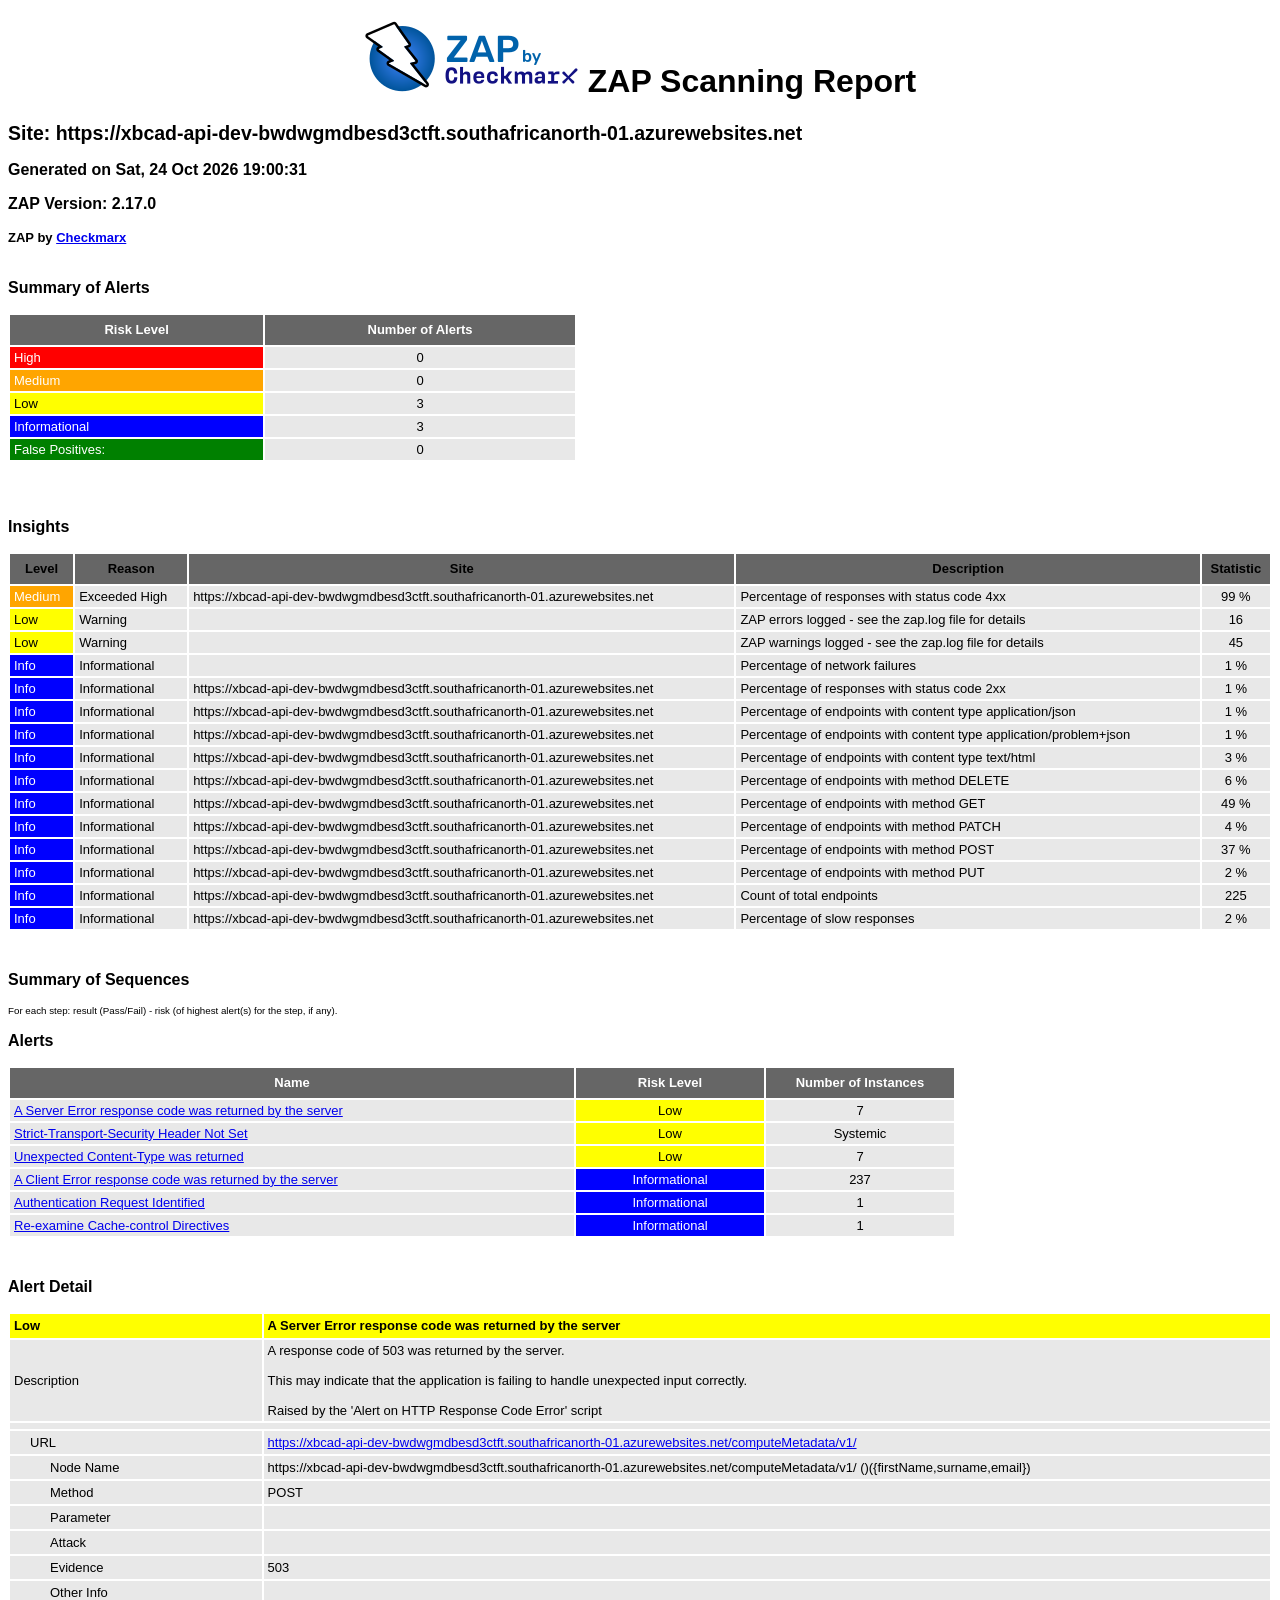
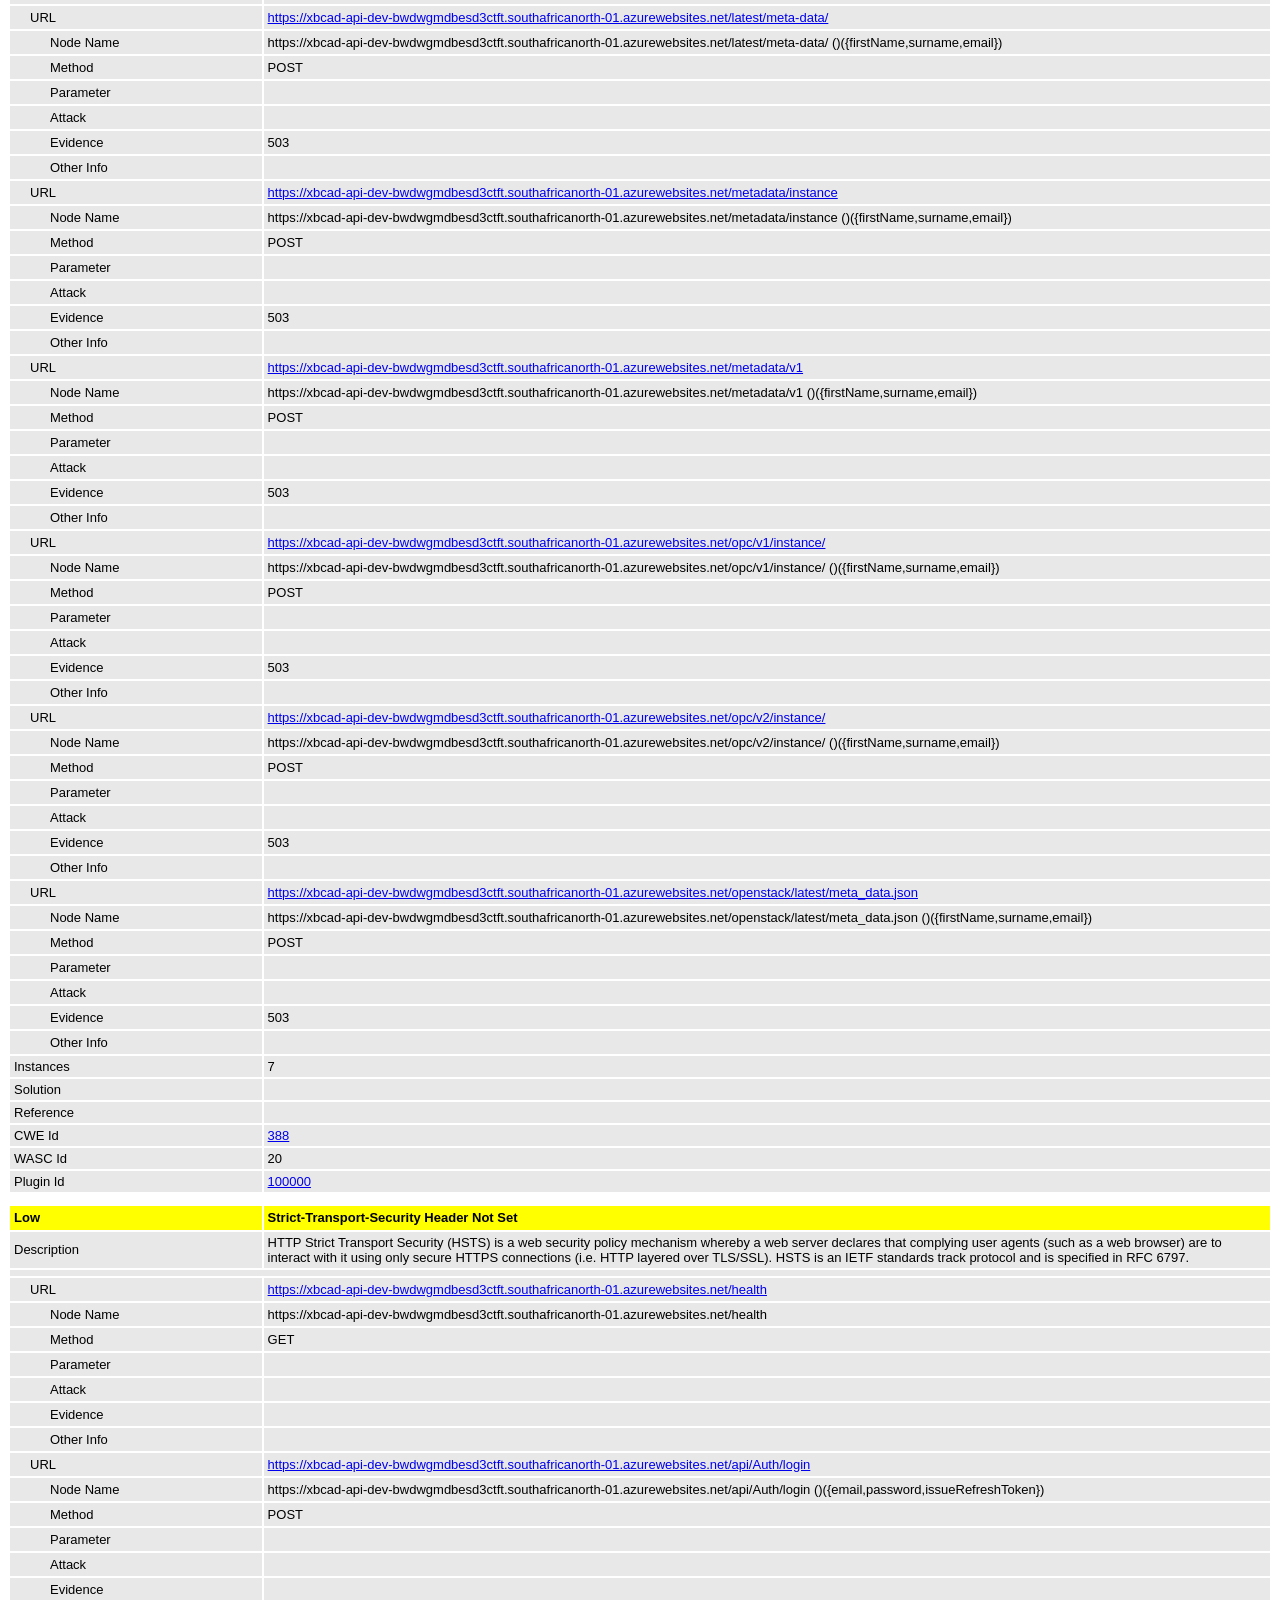
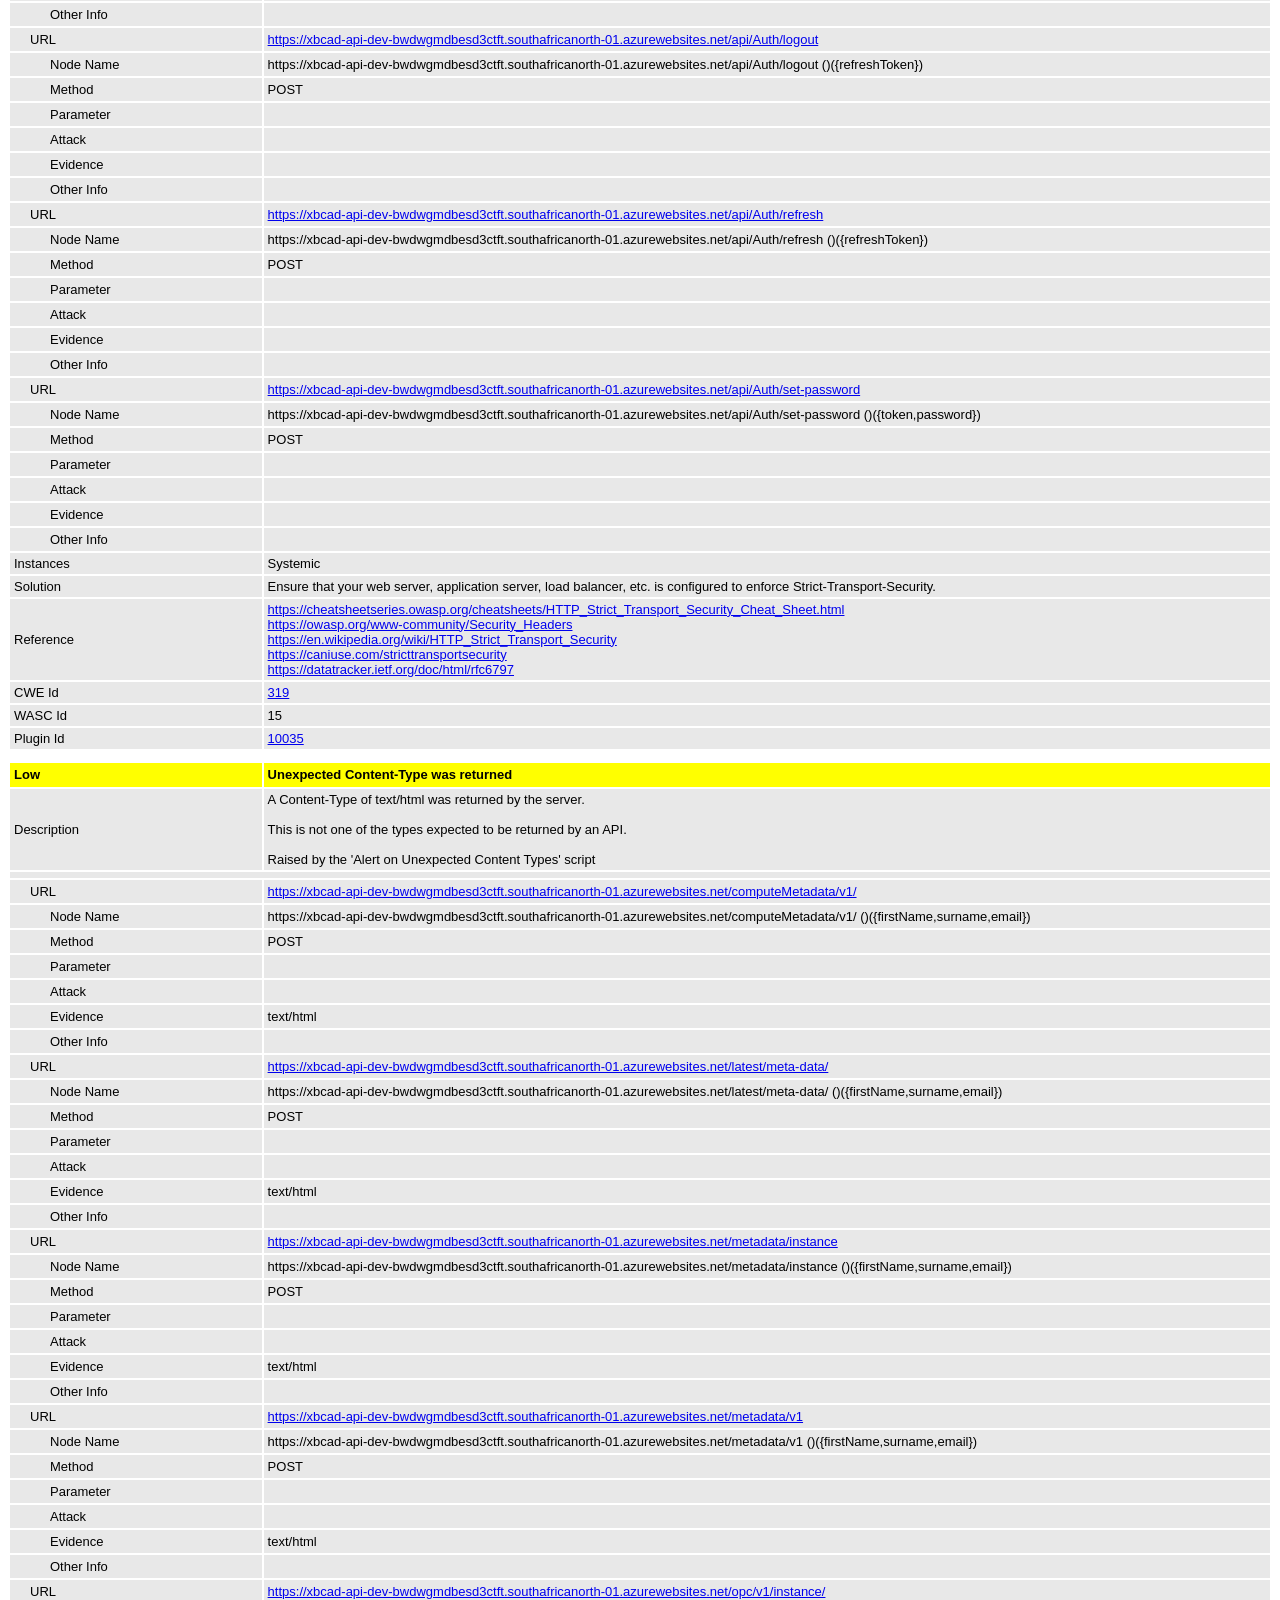
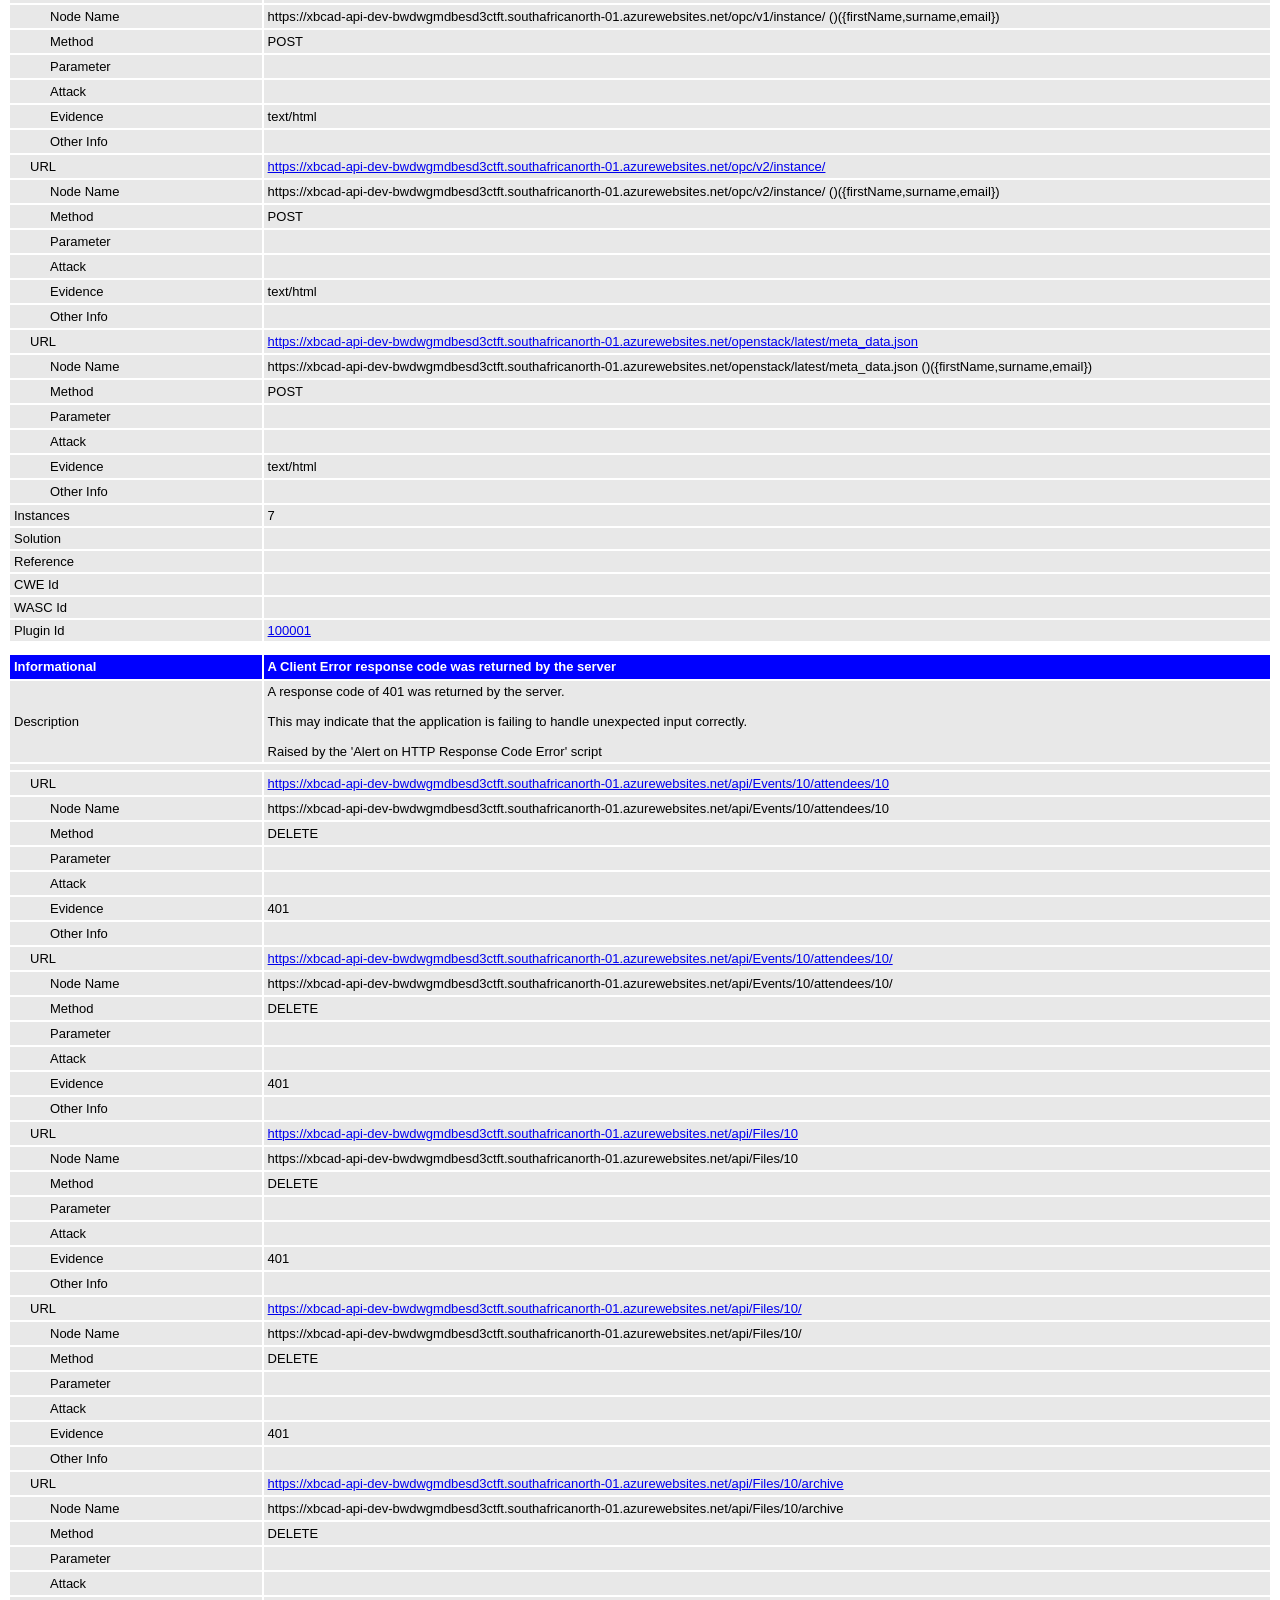
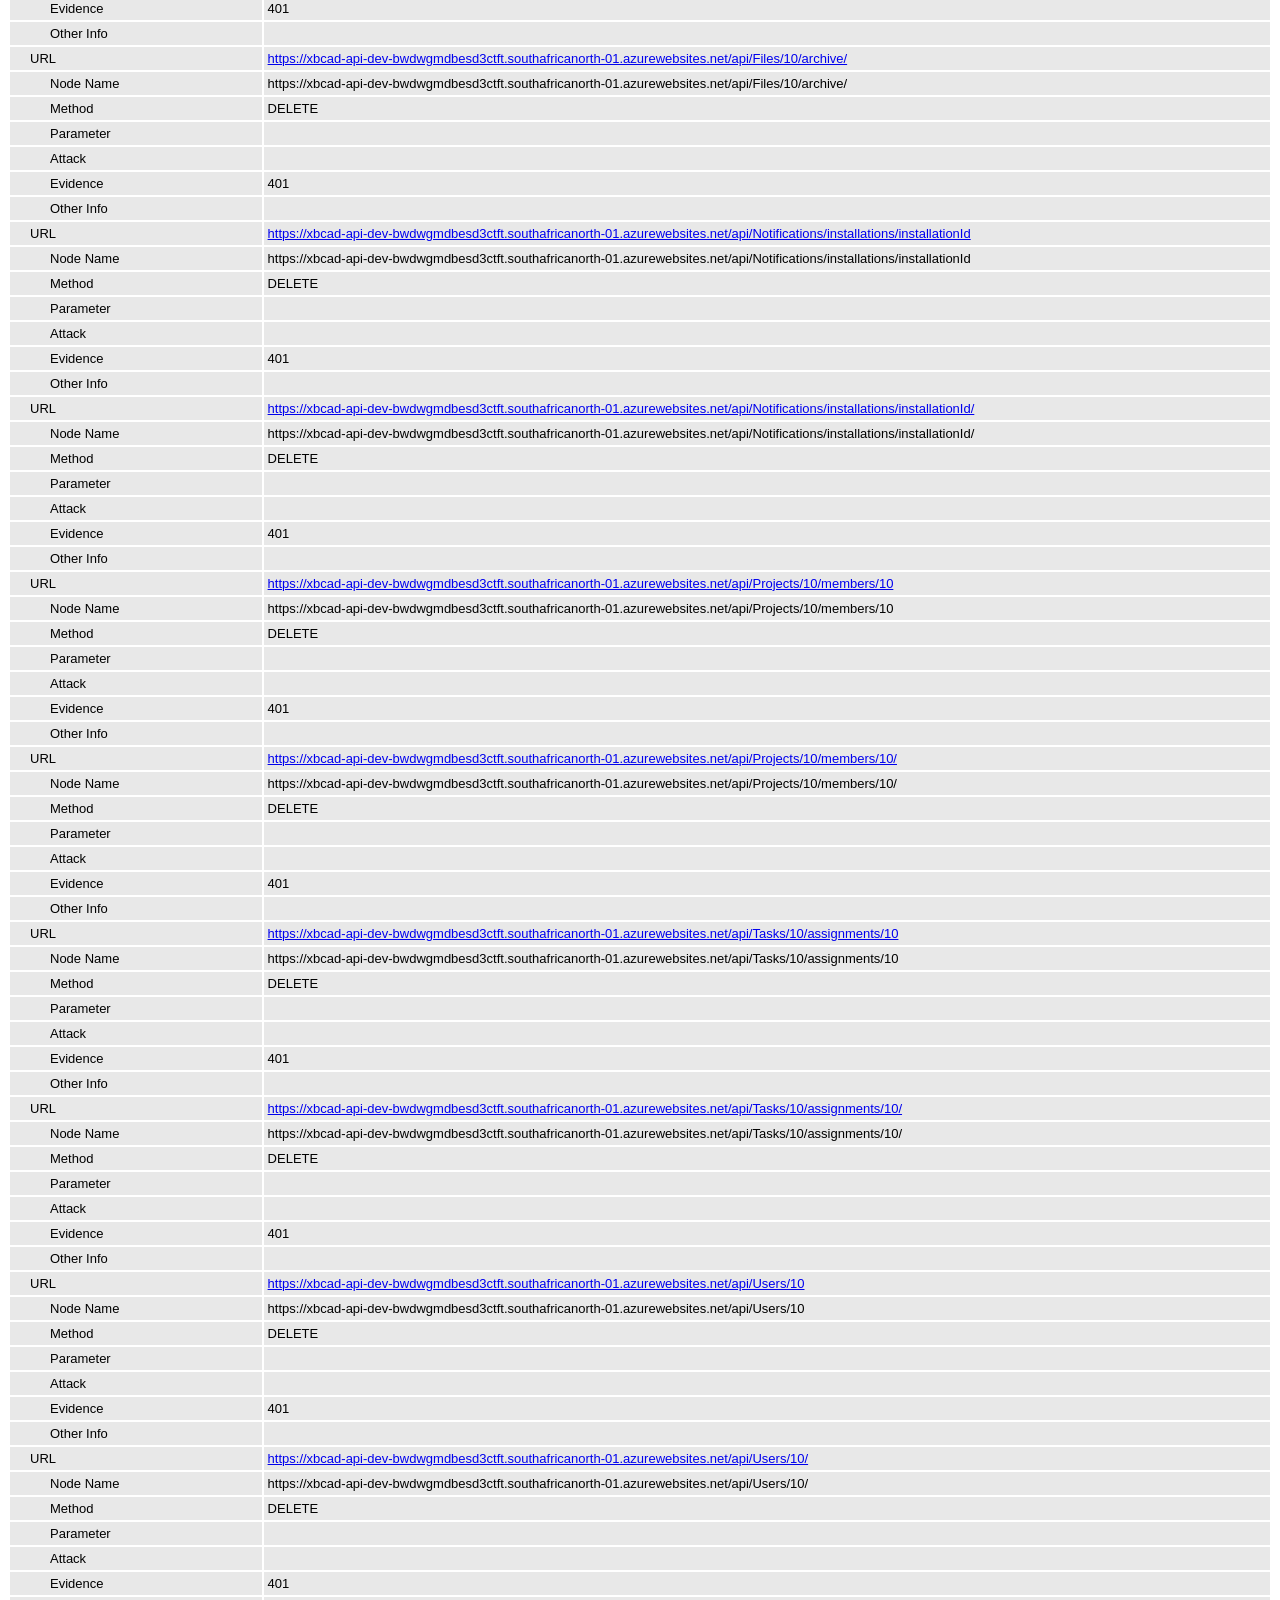
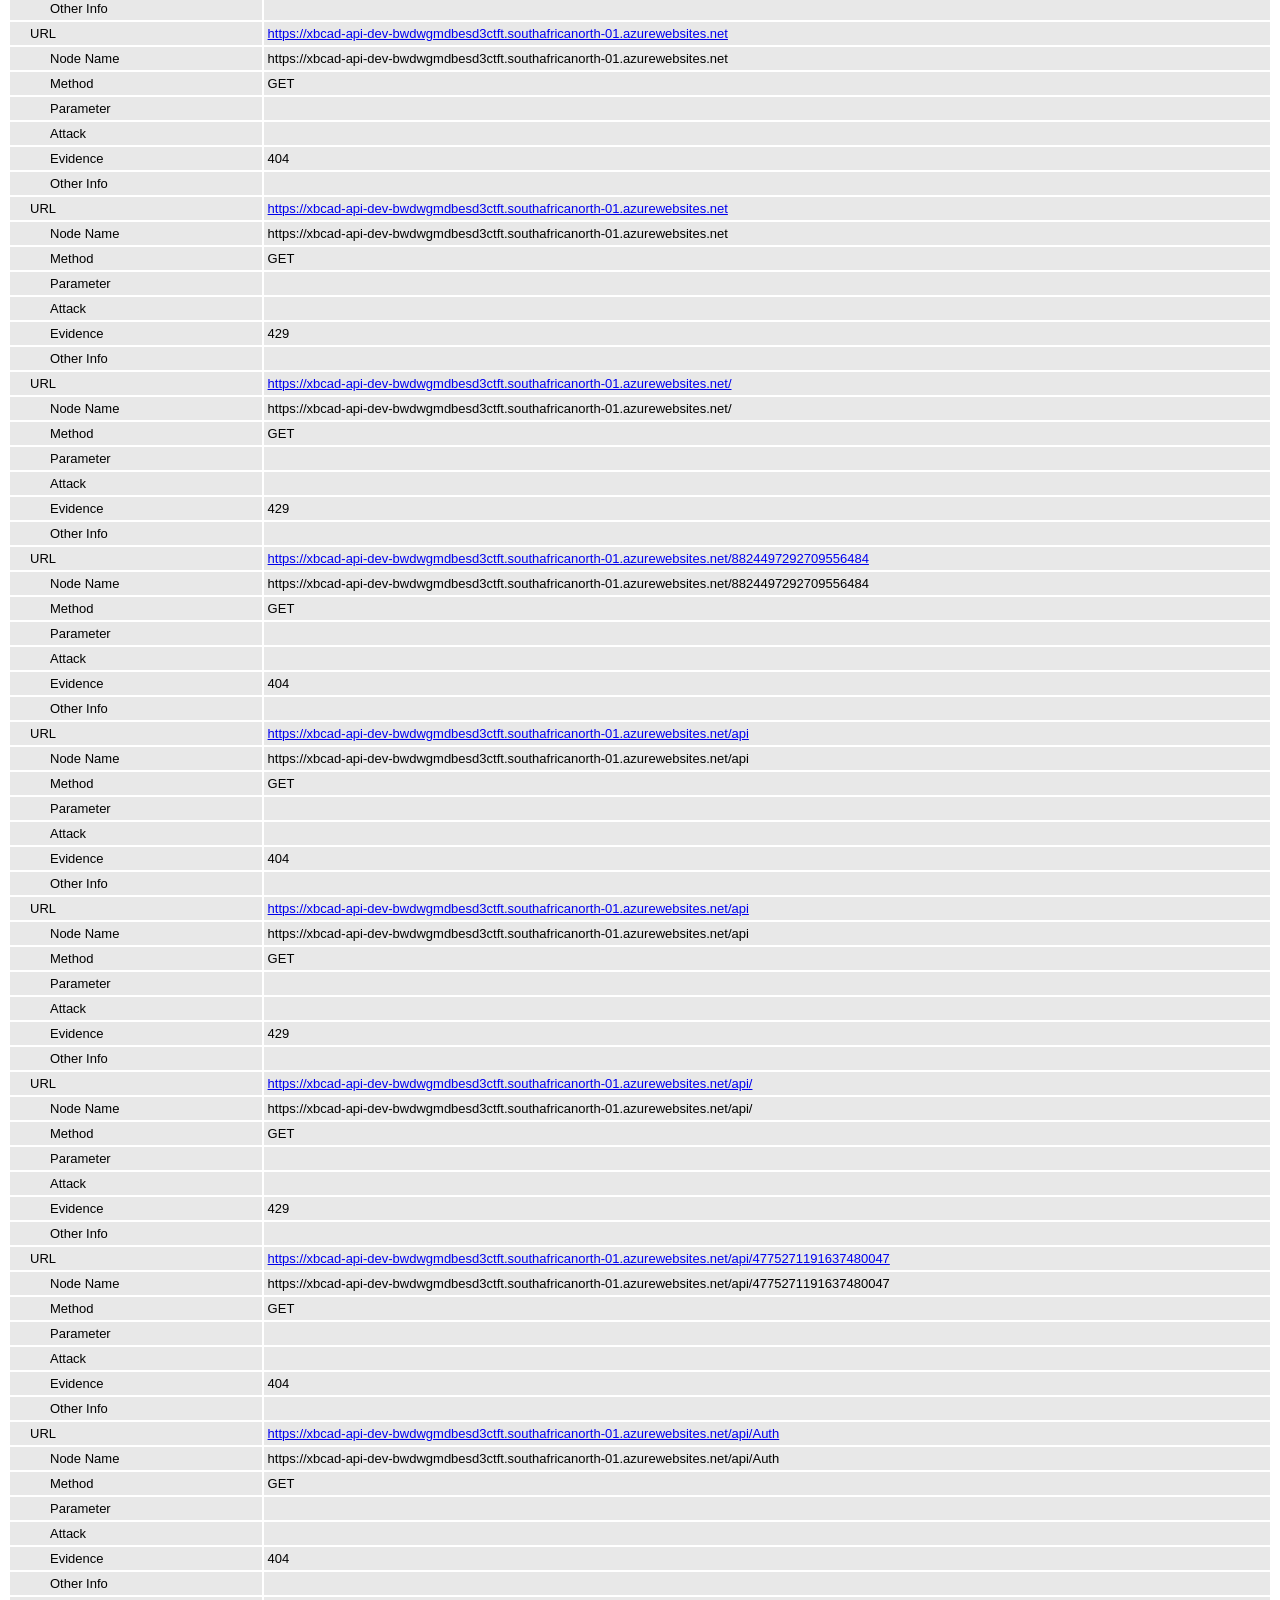
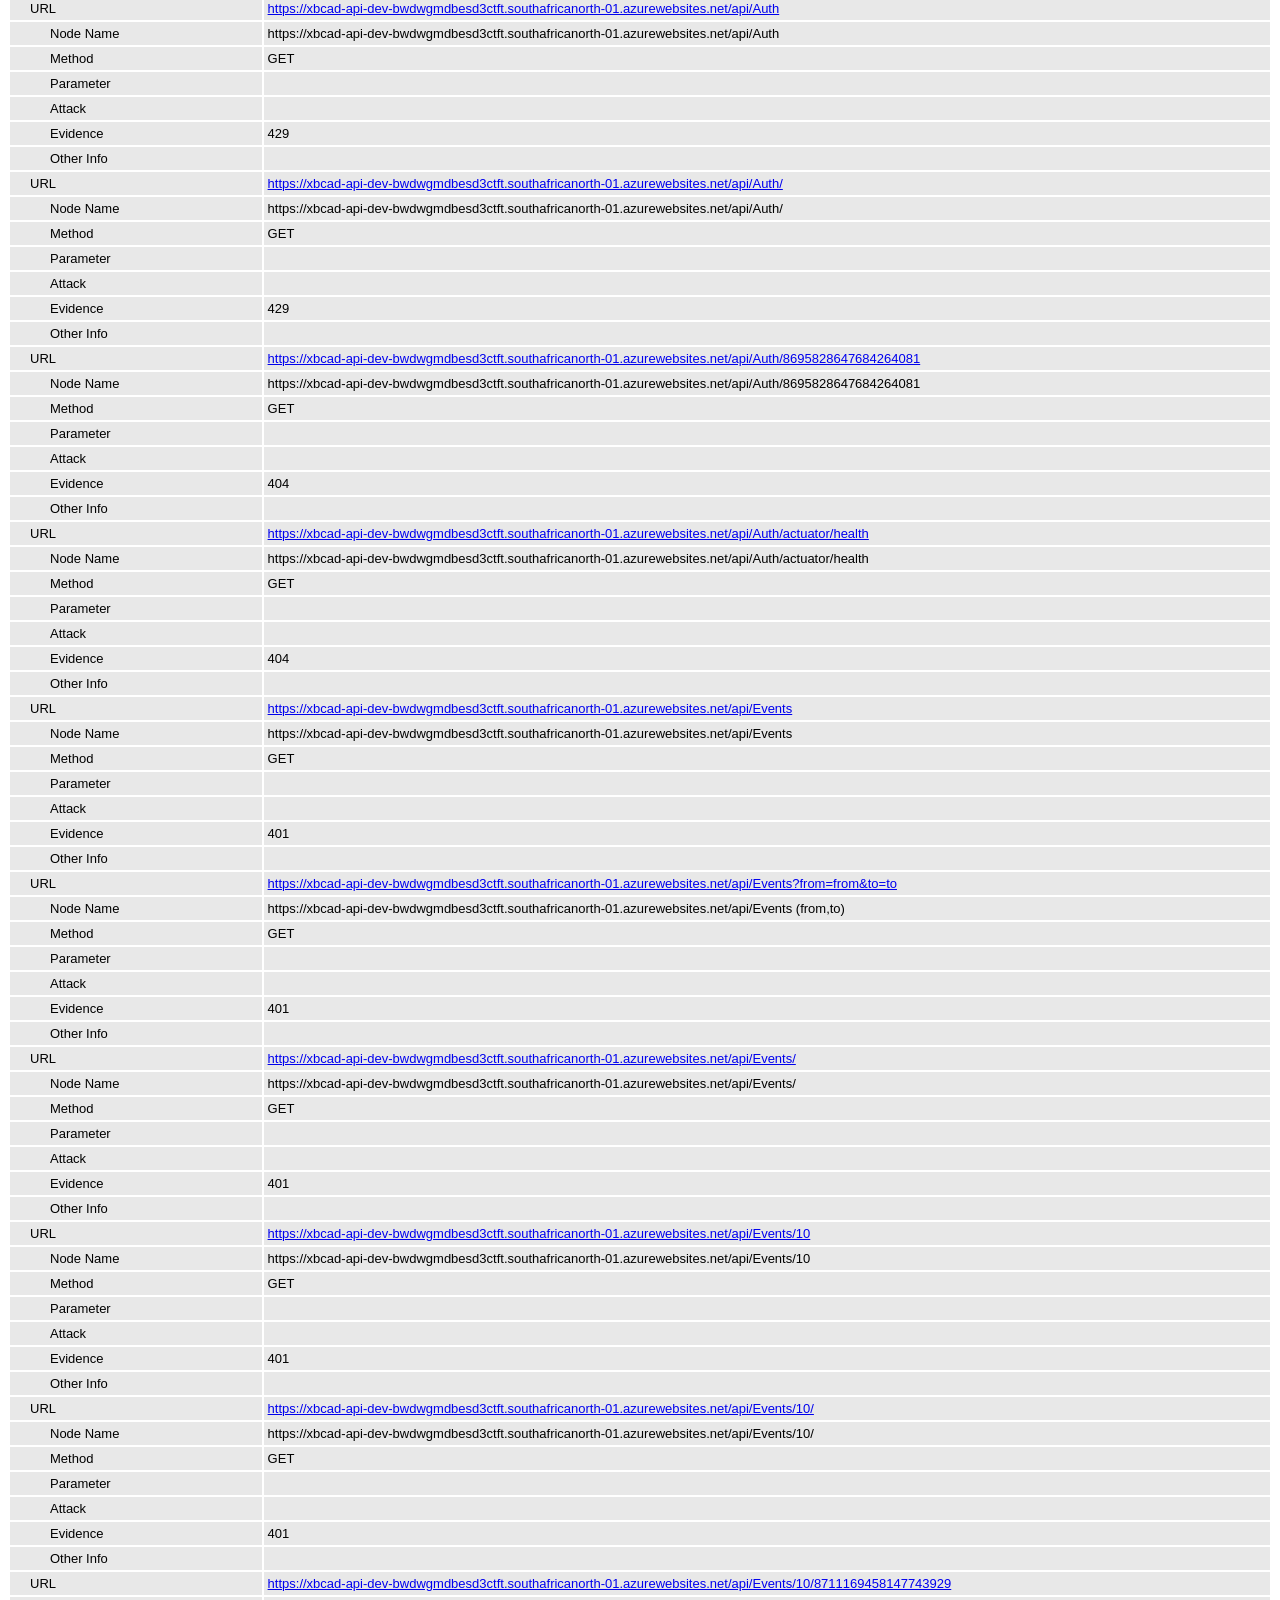
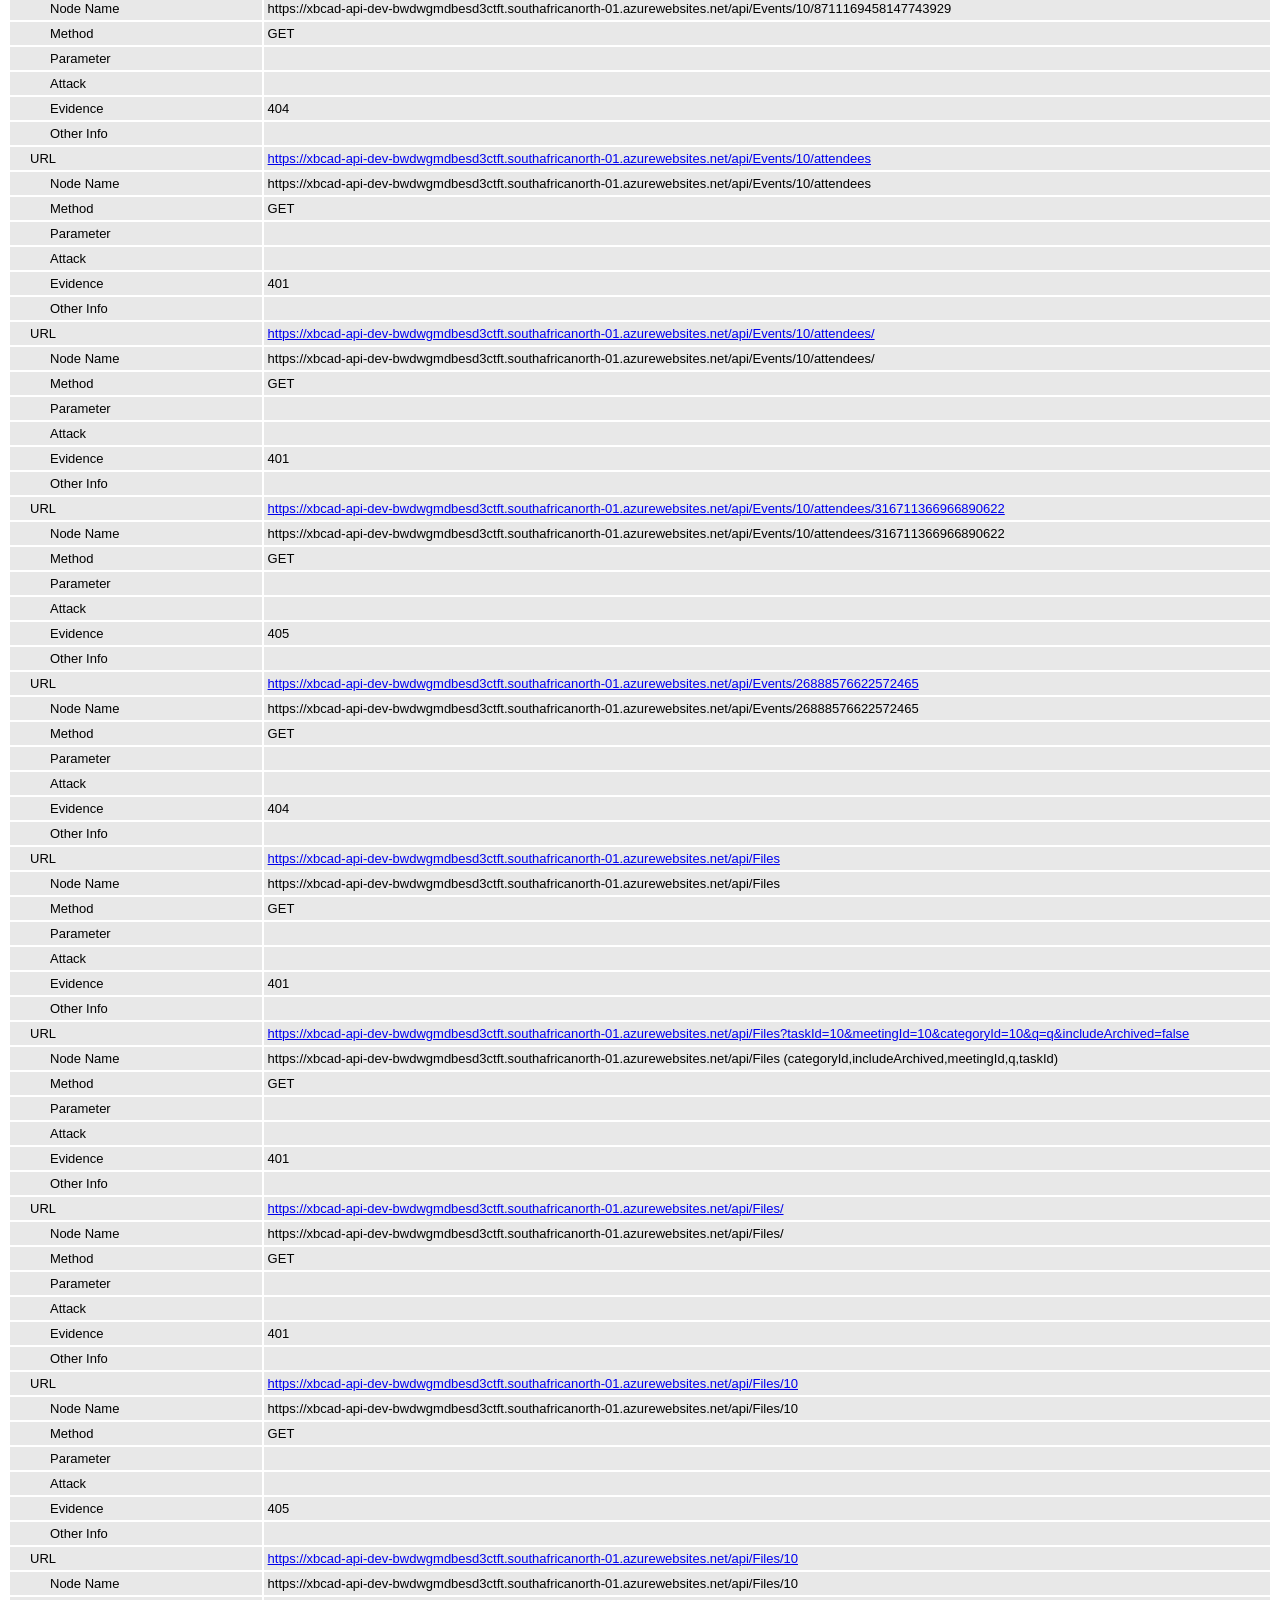
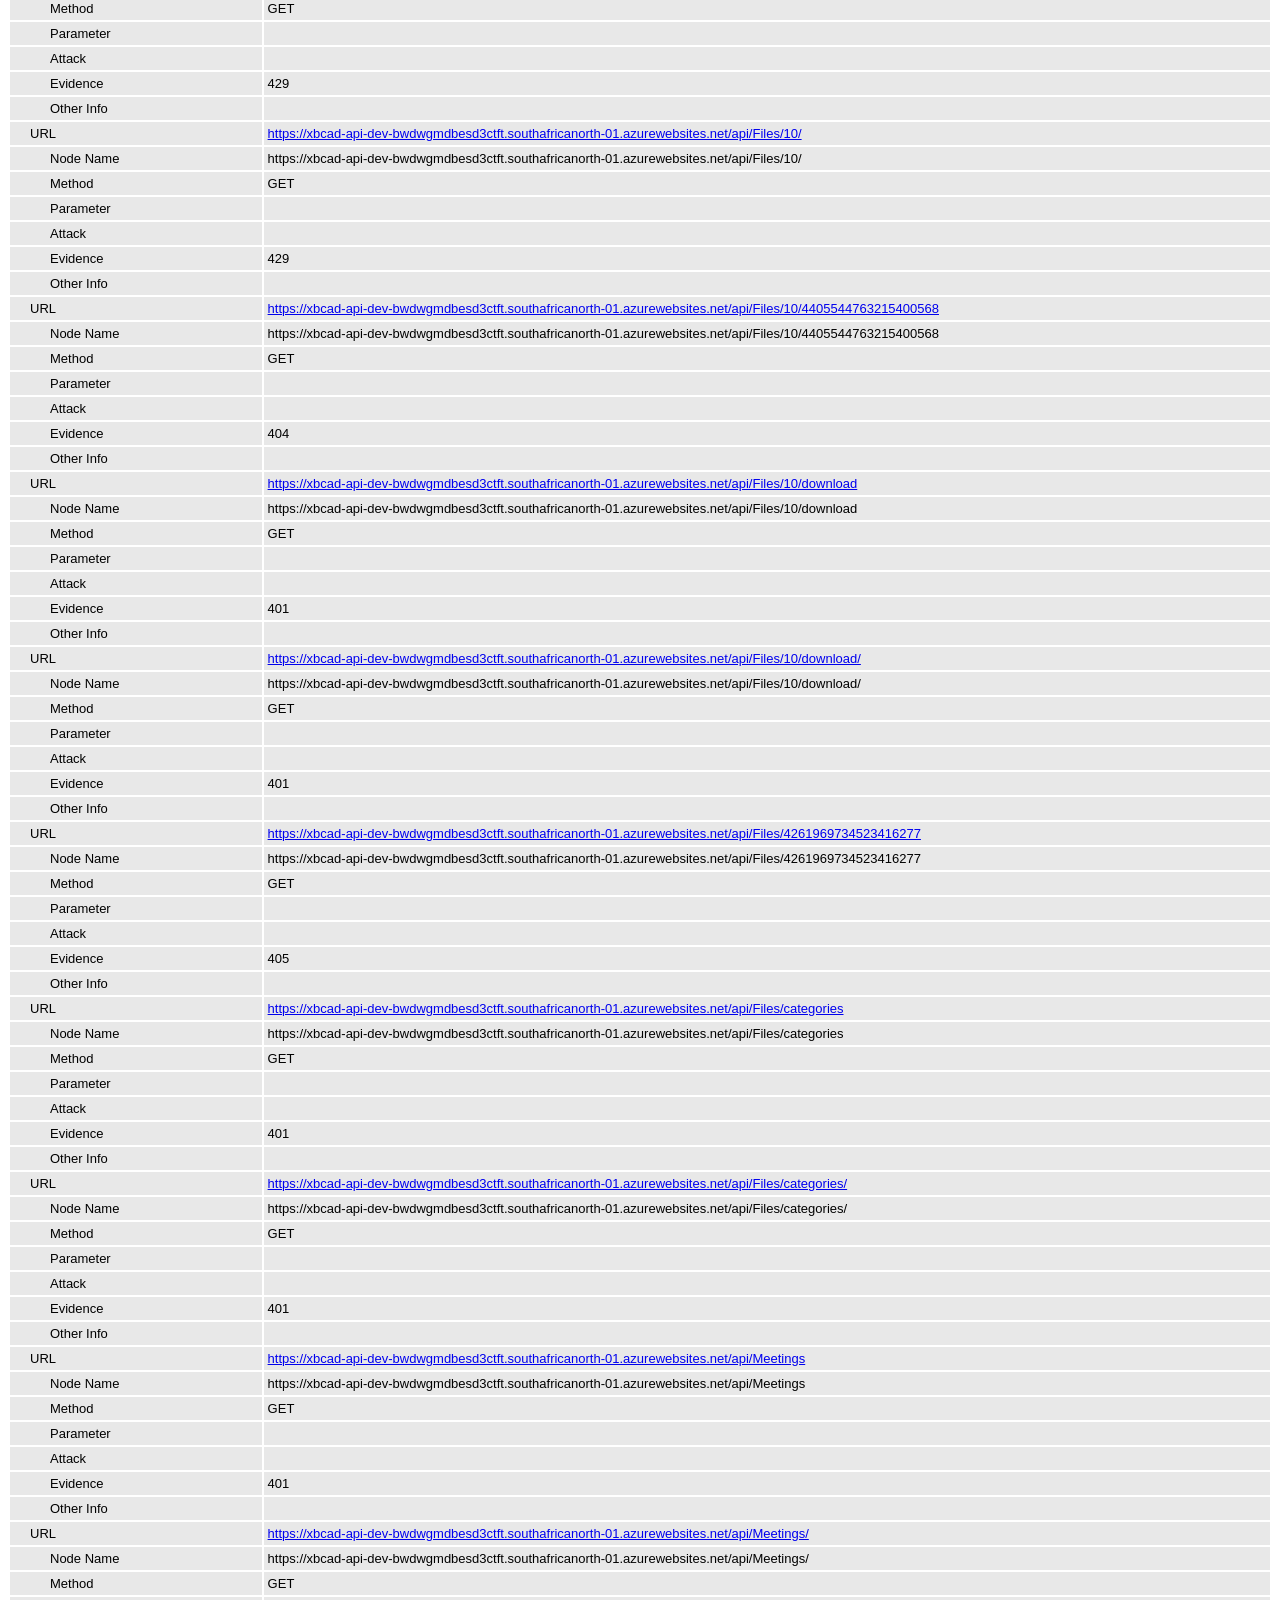
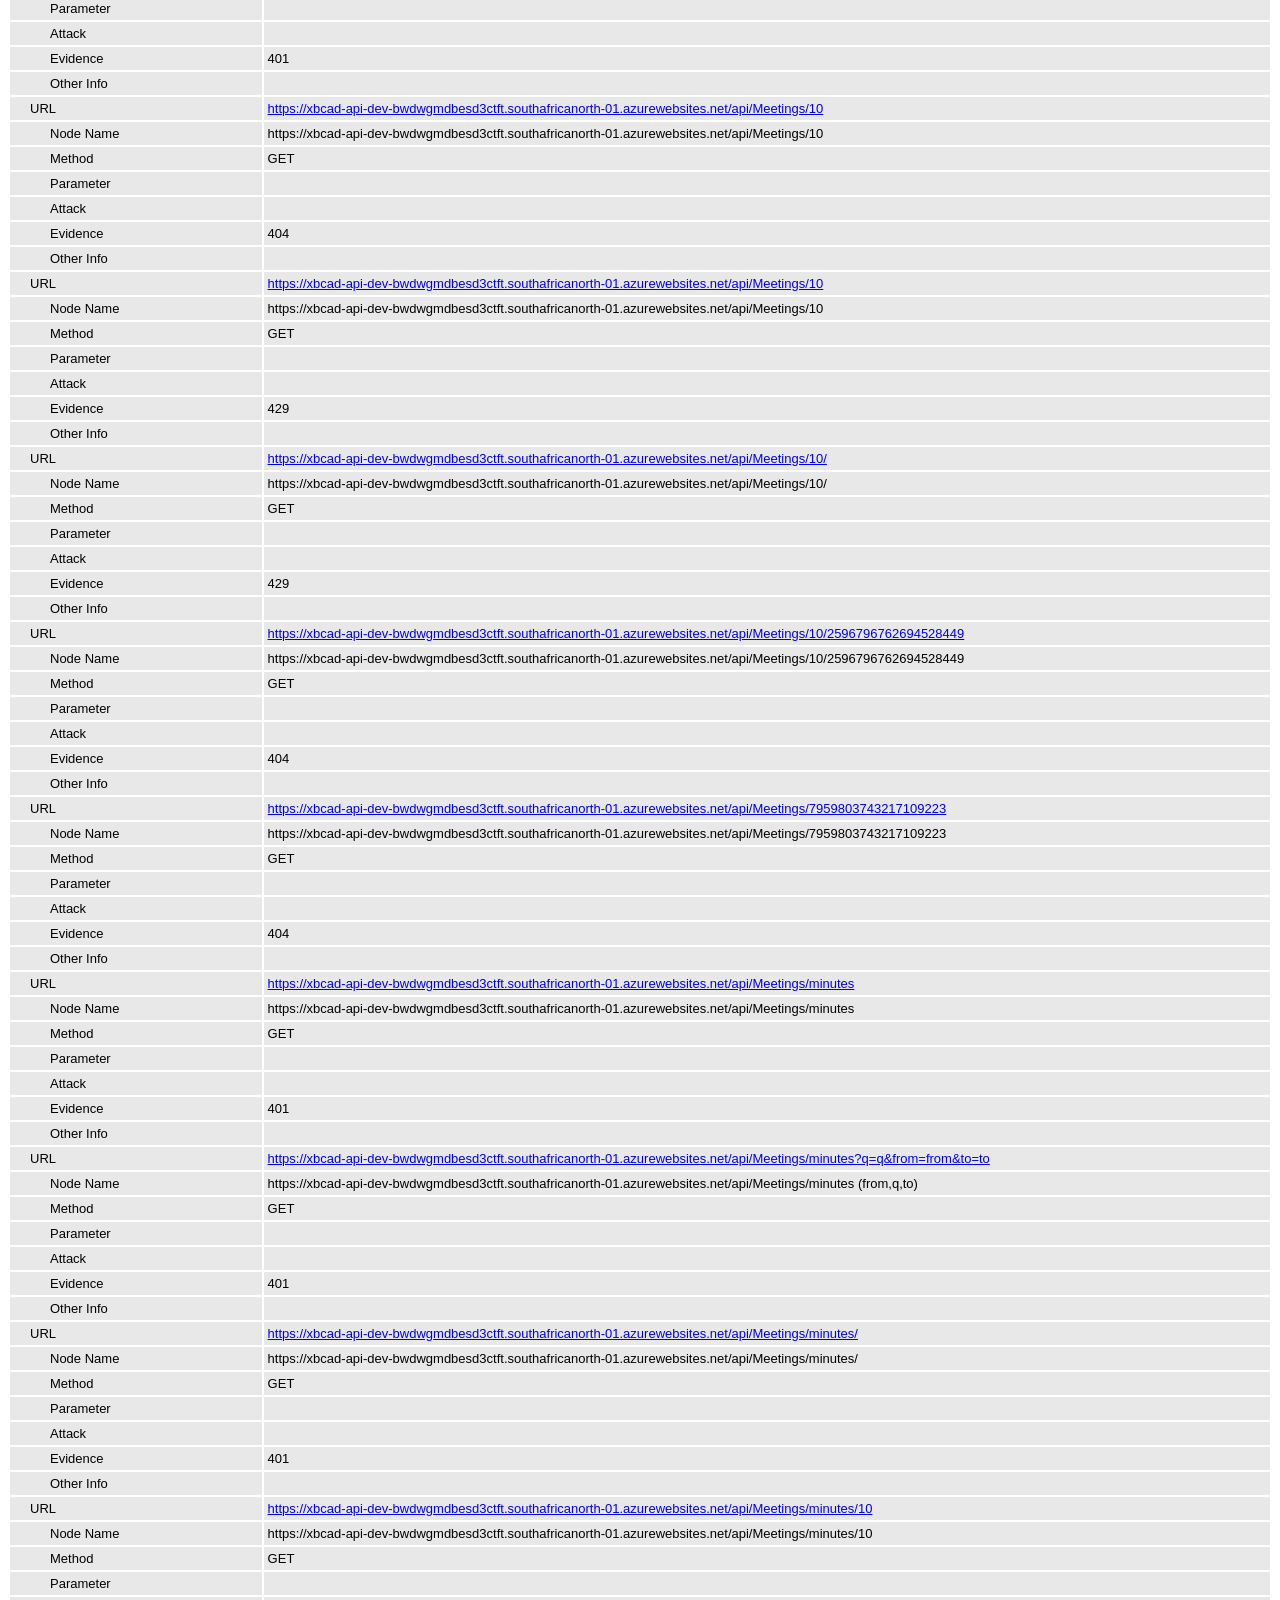
<file: api-scan.html>
<!DOCTYPE html>
<html>
<head>
<META http-equiv="Content-Type" content="text/html; charset=UTF-8" />
<title>ZAP Scanning Report</title>
<style type="text/css">
body {
	font-family: "Helvetica Neue", Helvetica, Arial, sans-serif;
	color: #000;
	font-size: 13px;
}

h1 {
	text-align: center;
	font-weight: bold;
	font-size: 32px
}

h3 {
	font-size: 16px;
}

table {
	border: none;
	font-size: 13px;
}

td, th {
	padding: 3px 4px;
	word-break: break-word;
}

th {
	font-weight: bold;
	background-color: #666666;
}

td {
	background-color: #e8e8e8;
}

.spacer {
	margin: 10px;
}

.spacer-lg {
	margin: 40px;
}

.indent1 {
	padding: 4px 20px;
}

.indent2 {
	padding: 4px 40px;
}

.risk-3 {
	background-color: red;
	color: #FFF;
}

.risk-2 {
	background-color: orange;
	color: #FFF;
}

.risk-1 {
	background-color: yellow;
	color: #000;
}

.risk-0 {
	background-color: blue;
	color: #FFF;
}

.risk--1 {
	background-color: green;
	color: #FFF;
}

.summary {
	width: 45%;
}

.summary th {
	color: #FFF;
}

.summary100 {
	width: 100%;
}

.summary80 {
	width: 80%;
}

.tdconstrainer {
	width: 9.1%;
	padding: 0
}

.alerts {
	width: 75%;
}

.alerts th {
	color: #FFF;
}

.results {
	width: 100%;
}

.results th {
	text-align: left;
}

.left-header {
	display: inline-block;
}

.pass {
	background: green;
	color: white
}

.pass::before {
	content: '\2714';
	color: white
}

.fail {
	background: red;
	color: white
}

.fail::before {
	content: '\2716';
	color: white
}

.alert-3b::before {
	content: '\2691';
	color: red
}

.alert-2b::before {
	content: '\2691 ';
	color: orange
}

.alert-1b::before {
	content: '\2691';
	color: yellow
}

.alert-0b::before {
	content: '\2691';
	color: blue
}

.alert-3a::after {
	content: '\2691';
	color: red
}

.alert-2a::after {
	content: '\2691 ';
	color: orange
}

.alert-1a::after {
	content: '\2691';
	color: yellow
}

.alert-0a::after {
	content: '\2691';
	color: blue
}

.lm2 {
	margin-left: 2em;
}

.smallnote {
	font-size: 0.75em
}

.alwayswhite {
	color: white
}

.script-diagnostic-screenshot {
	display: block;
	max-width: 100%;
	height: auto;
}
</style>
</head>
<body>
	<h1>
		<!-- The ZAP by Checkmark Logo -->
		<img
			src="[data-uri]"
			alt="" />
		ZAP Scanning Report
	</h1>
	<p />
	

	<h2>
		
		Site: https://xbcad-api-dev-bwdwgmdbesd3ctft.southafricanorth-01.azurewebsites.net
		
	</h2>

	<h3>
		Generated on Sat, 24 Oct 2026 19:00:31
	</h3>

	<h3>
		ZAP Version: 2.17.0
	</h3>

	<h4>
		ZAP by <a href="https://checkmarx.com/">Checkmarx</a>
	</h4>

	
		<h3 class="left-header">Summary of Alerts</h3>
		<table class="summary">
			<tr>
				<th width="45%"
					height="24">Risk Level</th>
				<th width="55%"
					align="center">Number of Alerts</th>
			</tr>
			<tr>
				<td class="risk-3">
					<div>High</div>
				</td>
				<td align="center">
					<div>0</div>
				</td>
			</tr>
			<tr>
				<td class="risk-2">
					<div>Medium</div>
				</td>
				<td align="center">
					<div>0</div>
				</td>
			</tr>
			<tr>
				<td class="risk-1">
					<div>Low</div>
				</td>
				<td align="center">
					<div>3</div>
				</td>
			</tr>
			<tr>
				<td class="risk-0">
					<div>Informational</div>
				</td>
				<td align="center">
					<div>3</div>
				</td>
			</tr>
			<tr>
				<td class="risk--1">
					<div>				False Positives:</div>
				</td>
				<td align="center">
					<div>0</div>
				</td>
			</tr>
		</table>
		<div class="spacer-lg"></div>
	
	
	
		<h3 class="left-header">Insights</h3>
		
		<table class="summary100">
			<tr>
				<th height="24">Level</th>
				<th>Reason</th>
				<th>Site</th>
				<th>Description</th>
				<th>Statistic</th>
			</tr>
			
				<tr>
				<td class="risk-2">
					<div>Medium</div>
				</td>
				<td>
					<div>Exceeded High</div>
				</td>
				<td>
					<div>https://xbcad-api-dev-bwdwgmdbesd3ctft.southafricanorth-01.azurewebsites.net</div>
				</td>
				<td>
					<div>Percentage of responses with status code 4xx</div>
				</td>
				<td align="center">
					<div>99 %</div>
				</td>
				</tr>
			
				<tr>
				<td class="risk-1">
					<div>Low</div>
				</td>
				<td>
					<div>Warning</div>
				</td>
				<td>
					<div></div>
				</td>
				<td>
					<div>ZAP errors logged - see the zap.log file for details</div>
				</td>
				<td align="center">
					<div>16   </div>
				</td>
				</tr>
			
				<tr>
				<td class="risk-1">
					<div>Low</div>
				</td>
				<td>
					<div>Warning</div>
				</td>
				<td>
					<div></div>
				</td>
				<td>
					<div>ZAP warnings logged - see the zap.log file for details</div>
				</td>
				<td align="center">
					<div>45   </div>
				</td>
				</tr>
			
				<tr>
				<td class="risk-0">
					<div>Info</div>
				</td>
				<td>
					<div>Informational</div>
				</td>
				<td>
					<div></div>
				</td>
				<td>
					<div>Percentage of network failures</div>
				</td>
				<td align="center">
					<div>1 %</div>
				</td>
				</tr>
			
				<tr>
				<td class="risk-0">
					<div>Info</div>
				</td>
				<td>
					<div>Informational</div>
				</td>
				<td>
					<div>https://xbcad-api-dev-bwdwgmdbesd3ctft.southafricanorth-01.azurewebsites.net</div>
				</td>
				<td>
					<div>Percentage of responses with status code 2xx</div>
				</td>
				<td align="center">
					<div>1 %</div>
				</td>
				</tr>
			
				<tr>
				<td class="risk-0">
					<div>Info</div>
				</td>
				<td>
					<div>Informational</div>
				</td>
				<td>
					<div>https://xbcad-api-dev-bwdwgmdbesd3ctft.southafricanorth-01.azurewebsites.net</div>
				</td>
				<td>
					<div>Percentage of endpoints with content type application/json</div>
				</td>
				<td align="center">
					<div>1 %</div>
				</td>
				</tr>
			
				<tr>
				<td class="risk-0">
					<div>Info</div>
				</td>
				<td>
					<div>Informational</div>
				</td>
				<td>
					<div>https://xbcad-api-dev-bwdwgmdbesd3ctft.southafricanorth-01.azurewebsites.net</div>
				</td>
				<td>
					<div>Percentage of endpoints with content type application/problem+json</div>
				</td>
				<td align="center">
					<div>1 %</div>
				</td>
				</tr>
			
				<tr>
				<td class="risk-0">
					<div>Info</div>
				</td>
				<td>
					<div>Informational</div>
				</td>
				<td>
					<div>https://xbcad-api-dev-bwdwgmdbesd3ctft.southafricanorth-01.azurewebsites.net</div>
				</td>
				<td>
					<div>Percentage of endpoints with content type text/html</div>
				</td>
				<td align="center">
					<div>3 %</div>
				</td>
				</tr>
			
				<tr>
				<td class="risk-0">
					<div>Info</div>
				</td>
				<td>
					<div>Informational</div>
				</td>
				<td>
					<div>https://xbcad-api-dev-bwdwgmdbesd3ctft.southafricanorth-01.azurewebsites.net</div>
				</td>
				<td>
					<div>Percentage of endpoints with method DELETE</div>
				</td>
				<td align="center">
					<div>6 %</div>
				</td>
				</tr>
			
				<tr>
				<td class="risk-0">
					<div>Info</div>
				</td>
				<td>
					<div>Informational</div>
				</td>
				<td>
					<div>https://xbcad-api-dev-bwdwgmdbesd3ctft.southafricanorth-01.azurewebsites.net</div>
				</td>
				<td>
					<div>Percentage of endpoints with method GET</div>
				</td>
				<td align="center">
					<div>49 %</div>
				</td>
				</tr>
			
				<tr>
				<td class="risk-0">
					<div>Info</div>
				</td>
				<td>
					<div>Informational</div>
				</td>
				<td>
					<div>https://xbcad-api-dev-bwdwgmdbesd3ctft.southafricanorth-01.azurewebsites.net</div>
				</td>
				<td>
					<div>Percentage of endpoints with method PATCH</div>
				</td>
				<td align="center">
					<div>4 %</div>
				</td>
				</tr>
			
				<tr>
				<td class="risk-0">
					<div>Info</div>
				</td>
				<td>
					<div>Informational</div>
				</td>
				<td>
					<div>https://xbcad-api-dev-bwdwgmdbesd3ctft.southafricanorth-01.azurewebsites.net</div>
				</td>
				<td>
					<div>Percentage of endpoints with method POST</div>
				</td>
				<td align="center">
					<div>37 %</div>
				</td>
				</tr>
			
				<tr>
				<td class="risk-0">
					<div>Info</div>
				</td>
				<td>
					<div>Informational</div>
				</td>
				<td>
					<div>https://xbcad-api-dev-bwdwgmdbesd3ctft.southafricanorth-01.azurewebsites.net</div>
				</td>
				<td>
					<div>Percentage of endpoints with method PUT</div>
				</td>
				<td align="center">
					<div>2 %</div>
				</td>
				</tr>
			
				<tr>
				<td class="risk-0">
					<div>Info</div>
				</td>
				<td>
					<div>Informational</div>
				</td>
				<td>
					<div>https://xbcad-api-dev-bwdwgmdbesd3ctft.southafricanorth-01.azurewebsites.net</div>
				</td>
				<td>
					<div>Count of total endpoints</div>
				</td>
				<td align="center">
					<div>225   </div>
				</td>
				</tr>
			
				<tr>
				<td class="risk-0">
					<div>Info</div>
				</td>
				<td>
					<div>Informational</div>
				</td>
				<td>
					<div>https://xbcad-api-dev-bwdwgmdbesd3ctft.southafricanorth-01.azurewebsites.net</div>
				</td>
				<td>
					<div>Percentage of slow responses</div>
				</td>
				<td align="center">
					<div>2 %</div>
				</td>
				</tr>
			
		</table>
		<div class="spacer-lg"></div>
	

	

	
		
			<h3>Summary of Sequences</h3>
			<p class="smallnote">For each step: result (Pass/Fail) - risk (of highest alert(s) for the step, if any).</p>

			
				</table>
			
		
	</th:block>

	
		<h3>Alerts</h3>
		<table class="alerts">
			<tr>
				<th width="60%" height="24">Name</th>
				<th width="20%"
					align="center">Risk Level</th>
				<th width="20%"
					align="center">Number of Instances</th>
			</tr>
			<tr>
				<td><a href="#100000">A Server Error response code was returned by the server</a></td>
				<td align="center" class="risk-1">Low</td>
				
				
				<td align="center">7</td>
				
			</tr>
			<tr>
				<td><a href="#10035">Strict-Transport-Security Header Not Set</a></td>
				<td align="center" class="risk-1">Low</td>
				
				<td align="center">Systemic</td>
				
				
			</tr>
			<tr>
				<td><a href="#100001">Unexpected Content-Type was returned</a></td>
				<td align="center" class="risk-1">Low</td>
				
				
				<td align="center">7</td>
				
			</tr>
			<tr>
				<td><a href="#100000">A Client Error response code was returned by the server</a></td>
				<td align="center" class="risk-0">Informational</td>
				
				
				<td align="center">237</td>
				
			</tr>
			<tr>
				<td><a href="#10111">Authentication Request Identified</a></td>
				<td align="center" class="risk-0">Informational</td>
				
				
				<td align="center">1</td>
				
			</tr>
			<tr>
				<td><a href="#10015">Re-examine Cache-control Directives</a></td>
				<td align="center" class="risk-0">Informational</td>
				
				
				<td align="center">1</td>
				
			</tr>
		</table>
		<div class="spacer-lg"></div>
	

	
		<h3>Alert Detail</h3>
		
			<table class="results">
				<tr height="24">
					<th width="20%" class="risk-1"><a
						id="100000"></a>
						<div>Low</div></th>
					<th class="risk-1">A Server Error response code was returned by the server</th>
				</tr>
				<tr>
					<td width="20%">Description</td>
					<td width="80%">
							<div>A response code of 503 was returned by the server.</div>
							<br />
						
							<div>This may indicate that the application is failing to handle unexpected input correctly.</div>
							<br />
						
							<div>Raised by the &#39;Alert on HTTP Response Code Error&#39; script</div>
							
						</td>
				</tr>
				<TR vAlign="top">
					<TD colspan="2"></TD>
				</TR>
				
					<tr>
						<td width="20%"
							class="indent1">URL</td>
						<td width="80%"><a href="https://xbcad-api-dev-bwdwgmdbesd3ctft.southafricanorth-01.azurewebsites.net/computeMetadata/v1/">https://xbcad-api-dev-bwdwgmdbesd3ctft.southafricanorth-01.azurewebsites.net/computeMetadata/v1/</a></td>
					</tr>
					<tr>
						<td width="20%"
							class="indent2">Node Name</td>
						<td width="80%">https://xbcad-api-dev-bwdwgmdbesd3ctft.southafricanorth-01.azurewebsites.net/computeMetadata/v1/ ()({firstName,surname,email})</td>
					</tr>
					<tr>
						<td width="20%"
							class="indent2">Method</td>
						<td width="80%">POST</td>
					</tr>
					<tr>
						<td width="20%"
							class="indent2">Parameter</td>
						<td width="80%"></td>
					</tr>
					<tr>
						<td width="20%"
							class="indent2">Attack</td>
						<td width="80%"></td>
					</tr>
					<tr>
						<td width="20%"
							class="indent2">Evidence</td>
						<td width="80%">503</td>
					</tr>
					<tr>
						<td width="20%"
							class="indent2">Other Info</td>
						<td width="80%"></td>
					</tr>
				
					<tr>
						<td width="20%"
							class="indent1">URL</td>
						<td width="80%"><a href="https://xbcad-api-dev-bwdwgmdbesd3ctft.southafricanorth-01.azurewebsites.net/latest/meta-data/">https://xbcad-api-dev-bwdwgmdbesd3ctft.southafricanorth-01.azurewebsites.net/latest/meta-data/</a></td>
					</tr>
					<tr>
						<td width="20%"
							class="indent2">Node Name</td>
						<td width="80%">https://xbcad-api-dev-bwdwgmdbesd3ctft.southafricanorth-01.azurewebsites.net/latest/meta-data/ ()({firstName,surname,email})</td>
					</tr>
					<tr>
						<td width="20%"
							class="indent2">Method</td>
						<td width="80%">POST</td>
					</tr>
					<tr>
						<td width="20%"
							class="indent2">Parameter</td>
						<td width="80%"></td>
					</tr>
					<tr>
						<td width="20%"
							class="indent2">Attack</td>
						<td width="80%"></td>
					</tr>
					<tr>
						<td width="20%"
							class="indent2">Evidence</td>
						<td width="80%">503</td>
					</tr>
					<tr>
						<td width="20%"
							class="indent2">Other Info</td>
						<td width="80%"></td>
					</tr>
				
					<tr>
						<td width="20%"
							class="indent1">URL</td>
						<td width="80%"><a href="https://xbcad-api-dev-bwdwgmdbesd3ctft.southafricanorth-01.azurewebsites.net/metadata/instance">https://xbcad-api-dev-bwdwgmdbesd3ctft.southafricanorth-01.azurewebsites.net/metadata/instance</a></td>
					</tr>
					<tr>
						<td width="20%"
							class="indent2">Node Name</td>
						<td width="80%">https://xbcad-api-dev-bwdwgmdbesd3ctft.southafricanorth-01.azurewebsites.net/metadata/instance ()({firstName,surname,email})</td>
					</tr>
					<tr>
						<td width="20%"
							class="indent2">Method</td>
						<td width="80%">POST</td>
					</tr>
					<tr>
						<td width="20%"
							class="indent2">Parameter</td>
						<td width="80%"></td>
					</tr>
					<tr>
						<td width="20%"
							class="indent2">Attack</td>
						<td width="80%"></td>
					</tr>
					<tr>
						<td width="20%"
							class="indent2">Evidence</td>
						<td width="80%">503</td>
					</tr>
					<tr>
						<td width="20%"
							class="indent2">Other Info</td>
						<td width="80%"></td>
					</tr>
				
					<tr>
						<td width="20%"
							class="indent1">URL</td>
						<td width="80%"><a href="https://xbcad-api-dev-bwdwgmdbesd3ctft.southafricanorth-01.azurewebsites.net/metadata/v1">https://xbcad-api-dev-bwdwgmdbesd3ctft.southafricanorth-01.azurewebsites.net/metadata/v1</a></td>
					</tr>
					<tr>
						<td width="20%"
							class="indent2">Node Name</td>
						<td width="80%">https://xbcad-api-dev-bwdwgmdbesd3ctft.southafricanorth-01.azurewebsites.net/metadata/v1 ()({firstName,surname,email})</td>
					</tr>
					<tr>
						<td width="20%"
							class="indent2">Method</td>
						<td width="80%">POST</td>
					</tr>
					<tr>
						<td width="20%"
							class="indent2">Parameter</td>
						<td width="80%"></td>
					</tr>
					<tr>
						<td width="20%"
							class="indent2">Attack</td>
						<td width="80%"></td>
					</tr>
					<tr>
						<td width="20%"
							class="indent2">Evidence</td>
						<td width="80%">503</td>
					</tr>
					<tr>
						<td width="20%"
							class="indent2">Other Info</td>
						<td width="80%"></td>
					</tr>
				
					<tr>
						<td width="20%"
							class="indent1">URL</td>
						<td width="80%"><a href="https://xbcad-api-dev-bwdwgmdbesd3ctft.southafricanorth-01.azurewebsites.net/opc/v1/instance/">https://xbcad-api-dev-bwdwgmdbesd3ctft.southafricanorth-01.azurewebsites.net/opc/v1/instance/</a></td>
					</tr>
					<tr>
						<td width="20%"
							class="indent2">Node Name</td>
						<td width="80%">https://xbcad-api-dev-bwdwgmdbesd3ctft.southafricanorth-01.azurewebsites.net/opc/v1/instance/ ()({firstName,surname,email})</td>
					</tr>
					<tr>
						<td width="20%"
							class="indent2">Method</td>
						<td width="80%">POST</td>
					</tr>
					<tr>
						<td width="20%"
							class="indent2">Parameter</td>
						<td width="80%"></td>
					</tr>
					<tr>
						<td width="20%"
							class="indent2">Attack</td>
						<td width="80%"></td>
					</tr>
					<tr>
						<td width="20%"
							class="indent2">Evidence</td>
						<td width="80%">503</td>
					</tr>
					<tr>
						<td width="20%"
							class="indent2">Other Info</td>
						<td width="80%"></td>
					</tr>
				
					<tr>
						<td width="20%"
							class="indent1">URL</td>
						<td width="80%"><a href="https://xbcad-api-dev-bwdwgmdbesd3ctft.southafricanorth-01.azurewebsites.net/opc/v2/instance/">https://xbcad-api-dev-bwdwgmdbesd3ctft.southafricanorth-01.azurewebsites.net/opc/v2/instance/</a></td>
					</tr>
					<tr>
						<td width="20%"
							class="indent2">Node Name</td>
						<td width="80%">https://xbcad-api-dev-bwdwgmdbesd3ctft.southafricanorth-01.azurewebsites.net/opc/v2/instance/ ()({firstName,surname,email})</td>
					</tr>
					<tr>
						<td width="20%"
							class="indent2">Method</td>
						<td width="80%">POST</td>
					</tr>
					<tr>
						<td width="20%"
							class="indent2">Parameter</td>
						<td width="80%"></td>
					</tr>
					<tr>
						<td width="20%"
							class="indent2">Attack</td>
						<td width="80%"></td>
					</tr>
					<tr>
						<td width="20%"
							class="indent2">Evidence</td>
						<td width="80%">503</td>
					</tr>
					<tr>
						<td width="20%"
							class="indent2">Other Info</td>
						<td width="80%"></td>
					</tr>
				
					<tr>
						<td width="20%"
							class="indent1">URL</td>
						<td width="80%"><a href="https://xbcad-api-dev-bwdwgmdbesd3ctft.southafricanorth-01.azurewebsites.net/openstack/latest/meta_data.json">https://xbcad-api-dev-bwdwgmdbesd3ctft.southafricanorth-01.azurewebsites.net/openstack/latest/meta_data.json</a></td>
					</tr>
					<tr>
						<td width="20%"
							class="indent2">Node Name</td>
						<td width="80%">https://xbcad-api-dev-bwdwgmdbesd3ctft.southafricanorth-01.azurewebsites.net/openstack/latest/meta_data.json ()({firstName,surname,email})</td>
					</tr>
					<tr>
						<td width="20%"
							class="indent2">Method</td>
						<td width="80%">POST</td>
					</tr>
					<tr>
						<td width="20%"
							class="indent2">Parameter</td>
						<td width="80%"></td>
					</tr>
					<tr>
						<td width="20%"
							class="indent2">Attack</td>
						<td width="80%"></td>
					</tr>
					<tr>
						<td width="20%"
							class="indent2">Evidence</td>
						<td width="80%">503</td>
					</tr>
					<tr>
						<td width="20%"
							class="indent2">Other Info</td>
						<td width="80%"></td>
					</tr>
				
				<tr>
					<td width="20%">Instances</td>
					
					
					<td width="80%">7</td>
					
				</tr>
				<tr>
					<td width="20%">Solution</td>
					<td width="80%"></td>
				</tr>
				<tr>
					<td width="20%">Reference</td>
					<td width="80%"></td>
				</tr>
				<tr>
					<td width="20%">CWE Id</td>
					<td width="80%"><a
						href="https://cwe.mitre.org/data/definitions/388.html">388</a></td>
				</tr>
				<tr>
					<td width="20%">WASC Id</td>
					<td width="80%">20</td>
				</tr>
				<tr>
					<td width="20%">Plugin Id</td>
					<td width="80%"><a
						href="https://www.zaproxy.org/docs/alerts/100000/">100000</a></td>
				</tr>
			</table>
			<div class="spacer"></div>
		
			<table class="results">
				<tr height="24">
					<th width="20%" class="risk-1"><a
						id="10035"></a>
						<div>Low</div></th>
					<th class="risk-1">Strict-Transport-Security Header Not Set</th>
				</tr>
				<tr>
					<td width="20%">Description</td>
					<td width="80%">
							<div>HTTP Strict Transport Security (HSTS) is a web security policy mechanism whereby a web server declares that complying user agents (such as a web browser) are to interact with it using only secure HTTPS connections (i.e. HTTP layered over TLS/SSL). HSTS is an IETF standards track protocol and is specified in RFC 6797.</div>
							
						</td>
				</tr>
				<TR vAlign="top">
					<TD colspan="2"></TD>
				</TR>
				
					<tr>
						<td width="20%"
							class="indent1">URL</td>
						<td width="80%"><a href="https://xbcad-api-dev-bwdwgmdbesd3ctft.southafricanorth-01.azurewebsites.net/health">https://xbcad-api-dev-bwdwgmdbesd3ctft.southafricanorth-01.azurewebsites.net/health</a></td>
					</tr>
					<tr>
						<td width="20%"
							class="indent2">Node Name</td>
						<td width="80%">https://xbcad-api-dev-bwdwgmdbesd3ctft.southafricanorth-01.azurewebsites.net/health</td>
					</tr>
					<tr>
						<td width="20%"
							class="indent2">Method</td>
						<td width="80%">GET</td>
					</tr>
					<tr>
						<td width="20%"
							class="indent2">Parameter</td>
						<td width="80%"></td>
					</tr>
					<tr>
						<td width="20%"
							class="indent2">Attack</td>
						<td width="80%"></td>
					</tr>
					<tr>
						<td width="20%"
							class="indent2">Evidence</td>
						<td width="80%"></td>
					</tr>
					<tr>
						<td width="20%"
							class="indent2">Other Info</td>
						<td width="80%"></td>
					</tr>
				
					<tr>
						<td width="20%"
							class="indent1">URL</td>
						<td width="80%"><a href="https://xbcad-api-dev-bwdwgmdbesd3ctft.southafricanorth-01.azurewebsites.net/api/Auth/login">https://xbcad-api-dev-bwdwgmdbesd3ctft.southafricanorth-01.azurewebsites.net/api/Auth/login</a></td>
					</tr>
					<tr>
						<td width="20%"
							class="indent2">Node Name</td>
						<td width="80%">https://xbcad-api-dev-bwdwgmdbesd3ctft.southafricanorth-01.azurewebsites.net/api/Auth/login ()({email,password,issueRefreshToken})</td>
					</tr>
					<tr>
						<td width="20%"
							class="indent2">Method</td>
						<td width="80%">POST</td>
					</tr>
					<tr>
						<td width="20%"
							class="indent2">Parameter</td>
						<td width="80%"></td>
					</tr>
					<tr>
						<td width="20%"
							class="indent2">Attack</td>
						<td width="80%"></td>
					</tr>
					<tr>
						<td width="20%"
							class="indent2">Evidence</td>
						<td width="80%"></td>
					</tr>
					<tr>
						<td width="20%"
							class="indent2">Other Info</td>
						<td width="80%"></td>
					</tr>
				
					<tr>
						<td width="20%"
							class="indent1">URL</td>
						<td width="80%"><a href="https://xbcad-api-dev-bwdwgmdbesd3ctft.southafricanorth-01.azurewebsites.net/api/Auth/logout">https://xbcad-api-dev-bwdwgmdbesd3ctft.southafricanorth-01.azurewebsites.net/api/Auth/logout</a></td>
					</tr>
					<tr>
						<td width="20%"
							class="indent2">Node Name</td>
						<td width="80%">https://xbcad-api-dev-bwdwgmdbesd3ctft.southafricanorth-01.azurewebsites.net/api/Auth/logout ()({refreshToken})</td>
					</tr>
					<tr>
						<td width="20%"
							class="indent2">Method</td>
						<td width="80%">POST</td>
					</tr>
					<tr>
						<td width="20%"
							class="indent2">Parameter</td>
						<td width="80%"></td>
					</tr>
					<tr>
						<td width="20%"
							class="indent2">Attack</td>
						<td width="80%"></td>
					</tr>
					<tr>
						<td width="20%"
							class="indent2">Evidence</td>
						<td width="80%"></td>
					</tr>
					<tr>
						<td width="20%"
							class="indent2">Other Info</td>
						<td width="80%"></td>
					</tr>
				
					<tr>
						<td width="20%"
							class="indent1">URL</td>
						<td width="80%"><a href="https://xbcad-api-dev-bwdwgmdbesd3ctft.southafricanorth-01.azurewebsites.net/api/Auth/refresh">https://xbcad-api-dev-bwdwgmdbesd3ctft.southafricanorth-01.azurewebsites.net/api/Auth/refresh</a></td>
					</tr>
					<tr>
						<td width="20%"
							class="indent2">Node Name</td>
						<td width="80%">https://xbcad-api-dev-bwdwgmdbesd3ctft.southafricanorth-01.azurewebsites.net/api/Auth/refresh ()({refreshToken})</td>
					</tr>
					<tr>
						<td width="20%"
							class="indent2">Method</td>
						<td width="80%">POST</td>
					</tr>
					<tr>
						<td width="20%"
							class="indent2">Parameter</td>
						<td width="80%"></td>
					</tr>
					<tr>
						<td width="20%"
							class="indent2">Attack</td>
						<td width="80%"></td>
					</tr>
					<tr>
						<td width="20%"
							class="indent2">Evidence</td>
						<td width="80%"></td>
					</tr>
					<tr>
						<td width="20%"
							class="indent2">Other Info</td>
						<td width="80%"></td>
					</tr>
				
					<tr>
						<td width="20%"
							class="indent1">URL</td>
						<td width="80%"><a href="https://xbcad-api-dev-bwdwgmdbesd3ctft.southafricanorth-01.azurewebsites.net/api/Auth/set-password">https://xbcad-api-dev-bwdwgmdbesd3ctft.southafricanorth-01.azurewebsites.net/api/Auth/set-password</a></td>
					</tr>
					<tr>
						<td width="20%"
							class="indent2">Node Name</td>
						<td width="80%">https://xbcad-api-dev-bwdwgmdbesd3ctft.southafricanorth-01.azurewebsites.net/api/Auth/set-password ()({token,password})</td>
					</tr>
					<tr>
						<td width="20%"
							class="indent2">Method</td>
						<td width="80%">POST</td>
					</tr>
					<tr>
						<td width="20%"
							class="indent2">Parameter</td>
						<td width="80%"></td>
					</tr>
					<tr>
						<td width="20%"
							class="indent2">Attack</td>
						<td width="80%"></td>
					</tr>
					<tr>
						<td width="20%"
							class="indent2">Evidence</td>
						<td width="80%"></td>
					</tr>
					<tr>
						<td width="20%"
							class="indent2">Other Info</td>
						<td width="80%"></td>
					</tr>
				
				<tr>
					<td width="20%">Instances</td>
					
					<td width="80%">Systemic</td>
					
					
				</tr>
				<tr>
					<td width="20%">Solution</td>
					<td width="80%">
							<div>Ensure that your web server, application server, load balancer, etc. is configured to enforce Strict-Transport-Security.</div>
							
						</td>
				</tr>
				<tr>
					<td width="20%">Reference</td>
					<td width="80%">
							<a href="https://cheatsheetseries.owasp.org/cheatsheets/HTTP_Strict_Transport_Security_Cheat_Sheet.html">https://cheatsheetseries.owasp.org/cheatsheets/HTTP_Strict_Transport_Security_Cheat_Sheet.html</a>
							<br />
						
							<a href="https://owasp.org/www-community/Security_Headers">https://owasp.org/www-community/Security_Headers</a>
							<br />
						
							<a href="https://en.wikipedia.org/wiki/HTTP_Strict_Transport_Security">https://en.wikipedia.org/wiki/HTTP_Strict_Transport_Security</a>
							<br />
						
							<a href="https://caniuse.com/stricttransportsecurity">https://caniuse.com/stricttransportsecurity</a>
							<br />
						
							<a href="https://datatracker.ietf.org/doc/html/rfc6797">https://datatracker.ietf.org/doc/html/rfc6797</a>
							
						</td>
				</tr>
				<tr>
					<td width="20%">CWE Id</td>
					<td width="80%"><a
						href="https://cwe.mitre.org/data/definitions/319.html">319</a></td>
				</tr>
				<tr>
					<td width="20%">WASC Id</td>
					<td width="80%">15</td>
				</tr>
				<tr>
					<td width="20%">Plugin Id</td>
					<td width="80%"><a
						href="https://www.zaproxy.org/docs/alerts/10035/">10035</a></td>
				</tr>
			</table>
			<div class="spacer"></div>
		
			<table class="results">
				<tr height="24">
					<th width="20%" class="risk-1"><a
						id="100001"></a>
						<div>Low</div></th>
					<th class="risk-1">Unexpected Content-Type was returned</th>
				</tr>
				<tr>
					<td width="20%">Description</td>
					<td width="80%">
							<div>A Content-Type of text/html was returned by the server.</div>
							<br />
						
							<div>This is not one of the types expected to be returned by an API.</div>
							<br />
						
							<div>Raised by the &#39;Alert on Unexpected Content Types&#39; script</div>
							
						</td>
				</tr>
				<TR vAlign="top">
					<TD colspan="2"></TD>
				</TR>
				
					<tr>
						<td width="20%"
							class="indent1">URL</td>
						<td width="80%"><a href="https://xbcad-api-dev-bwdwgmdbesd3ctft.southafricanorth-01.azurewebsites.net/computeMetadata/v1/">https://xbcad-api-dev-bwdwgmdbesd3ctft.southafricanorth-01.azurewebsites.net/computeMetadata/v1/</a></td>
					</tr>
					<tr>
						<td width="20%"
							class="indent2">Node Name</td>
						<td width="80%">https://xbcad-api-dev-bwdwgmdbesd3ctft.southafricanorth-01.azurewebsites.net/computeMetadata/v1/ ()({firstName,surname,email})</td>
					</tr>
					<tr>
						<td width="20%"
							class="indent2">Method</td>
						<td width="80%">POST</td>
					</tr>
					<tr>
						<td width="20%"
							class="indent2">Parameter</td>
						<td width="80%"></td>
					</tr>
					<tr>
						<td width="20%"
							class="indent2">Attack</td>
						<td width="80%"></td>
					</tr>
					<tr>
						<td width="20%"
							class="indent2">Evidence</td>
						<td width="80%">text/html</td>
					</tr>
					<tr>
						<td width="20%"
							class="indent2">Other Info</td>
						<td width="80%"></td>
					</tr>
				
					<tr>
						<td width="20%"
							class="indent1">URL</td>
						<td width="80%"><a href="https://xbcad-api-dev-bwdwgmdbesd3ctft.southafricanorth-01.azurewebsites.net/latest/meta-data/">https://xbcad-api-dev-bwdwgmdbesd3ctft.southafricanorth-01.azurewebsites.net/latest/meta-data/</a></td>
					</tr>
					<tr>
						<td width="20%"
							class="indent2">Node Name</td>
						<td width="80%">https://xbcad-api-dev-bwdwgmdbesd3ctft.southafricanorth-01.azurewebsites.net/latest/meta-data/ ()({firstName,surname,email})</td>
					</tr>
					<tr>
						<td width="20%"
							class="indent2">Method</td>
						<td width="80%">POST</td>
					</tr>
					<tr>
						<td width="20%"
							class="indent2">Parameter</td>
						<td width="80%"></td>
					</tr>
					<tr>
						<td width="20%"
							class="indent2">Attack</td>
						<td width="80%"></td>
					</tr>
					<tr>
						<td width="20%"
							class="indent2">Evidence</td>
						<td width="80%">text/html</td>
					</tr>
					<tr>
						<td width="20%"
							class="indent2">Other Info</td>
						<td width="80%"></td>
					</tr>
				
					<tr>
						<td width="20%"
							class="indent1">URL</td>
						<td width="80%"><a href="https://xbcad-api-dev-bwdwgmdbesd3ctft.southafricanorth-01.azurewebsites.net/metadata/instance">https://xbcad-api-dev-bwdwgmdbesd3ctft.southafricanorth-01.azurewebsites.net/metadata/instance</a></td>
					</tr>
					<tr>
						<td width="20%"
							class="indent2">Node Name</td>
						<td width="80%">https://xbcad-api-dev-bwdwgmdbesd3ctft.southafricanorth-01.azurewebsites.net/metadata/instance ()({firstName,surname,email})</td>
					</tr>
					<tr>
						<td width="20%"
							class="indent2">Method</td>
						<td width="80%">POST</td>
					</tr>
					<tr>
						<td width="20%"
							class="indent2">Parameter</td>
						<td width="80%"></td>
					</tr>
					<tr>
						<td width="20%"
							class="indent2">Attack</td>
						<td width="80%"></td>
					</tr>
					<tr>
						<td width="20%"
							class="indent2">Evidence</td>
						<td width="80%">text/html</td>
					</tr>
					<tr>
						<td width="20%"
							class="indent2">Other Info</td>
						<td width="80%"></td>
					</tr>
				
					<tr>
						<td width="20%"
							class="indent1">URL</td>
						<td width="80%"><a href="https://xbcad-api-dev-bwdwgmdbesd3ctft.southafricanorth-01.azurewebsites.net/metadata/v1">https://xbcad-api-dev-bwdwgmdbesd3ctft.southafricanorth-01.azurewebsites.net/metadata/v1</a></td>
					</tr>
					<tr>
						<td width="20%"
							class="indent2">Node Name</td>
						<td width="80%">https://xbcad-api-dev-bwdwgmdbesd3ctft.southafricanorth-01.azurewebsites.net/metadata/v1 ()({firstName,surname,email})</td>
					</tr>
					<tr>
						<td width="20%"
							class="indent2">Method</td>
						<td width="80%">POST</td>
					</tr>
					<tr>
						<td width="20%"
							class="indent2">Parameter</td>
						<td width="80%"></td>
					</tr>
					<tr>
						<td width="20%"
							class="indent2">Attack</td>
						<td width="80%"></td>
					</tr>
					<tr>
						<td width="20%"
							class="indent2">Evidence</td>
						<td width="80%">text/html</td>
					</tr>
					<tr>
						<td width="20%"
							class="indent2">Other Info</td>
						<td width="80%"></td>
					</tr>
				
					<tr>
						<td width="20%"
							class="indent1">URL</td>
						<td width="80%"><a href="https://xbcad-api-dev-bwdwgmdbesd3ctft.southafricanorth-01.azurewebsites.net/opc/v1/instance/">https://xbcad-api-dev-bwdwgmdbesd3ctft.southafricanorth-01.azurewebsites.net/opc/v1/instance/</a></td>
					</tr>
					<tr>
						<td width="20%"
							class="indent2">Node Name</td>
						<td width="80%">https://xbcad-api-dev-bwdwgmdbesd3ctft.southafricanorth-01.azurewebsites.net/opc/v1/instance/ ()({firstName,surname,email})</td>
					</tr>
					<tr>
						<td width="20%"
							class="indent2">Method</td>
						<td width="80%">POST</td>
					</tr>
					<tr>
						<td width="20%"
							class="indent2">Parameter</td>
						<td width="80%"></td>
					</tr>
					<tr>
						<td width="20%"
							class="indent2">Attack</td>
						<td width="80%"></td>
					</tr>
					<tr>
						<td width="20%"
							class="indent2">Evidence</td>
						<td width="80%">text/html</td>
					</tr>
					<tr>
						<td width="20%"
							class="indent2">Other Info</td>
						<td width="80%"></td>
					</tr>
				
					<tr>
						<td width="20%"
							class="indent1">URL</td>
						<td width="80%"><a href="https://xbcad-api-dev-bwdwgmdbesd3ctft.southafricanorth-01.azurewebsites.net/opc/v2/instance/">https://xbcad-api-dev-bwdwgmdbesd3ctft.southafricanorth-01.azurewebsites.net/opc/v2/instance/</a></td>
					</tr>
					<tr>
						<td width="20%"
							class="indent2">Node Name</td>
						<td width="80%">https://xbcad-api-dev-bwdwgmdbesd3ctft.southafricanorth-01.azurewebsites.net/opc/v2/instance/ ()({firstName,surname,email})</td>
					</tr>
					<tr>
						<td width="20%"
							class="indent2">Method</td>
						<td width="80%">POST</td>
					</tr>
					<tr>
						<td width="20%"
							class="indent2">Parameter</td>
						<td width="80%"></td>
					</tr>
					<tr>
						<td width="20%"
							class="indent2">Attack</td>
						<td width="80%"></td>
					</tr>
					<tr>
						<td width="20%"
							class="indent2">Evidence</td>
						<td width="80%">text/html</td>
					</tr>
					<tr>
						<td width="20%"
							class="indent2">Other Info</td>
						<td width="80%"></td>
					</tr>
				
					<tr>
						<td width="20%"
							class="indent1">URL</td>
						<td width="80%"><a href="https://xbcad-api-dev-bwdwgmdbesd3ctft.southafricanorth-01.azurewebsites.net/openstack/latest/meta_data.json">https://xbcad-api-dev-bwdwgmdbesd3ctft.southafricanorth-01.azurewebsites.net/openstack/latest/meta_data.json</a></td>
					</tr>
					<tr>
						<td width="20%"
							class="indent2">Node Name</td>
						<td width="80%">https://xbcad-api-dev-bwdwgmdbesd3ctft.southafricanorth-01.azurewebsites.net/openstack/latest/meta_data.json ()({firstName,surname,email})</td>
					</tr>
					<tr>
						<td width="20%"
							class="indent2">Method</td>
						<td width="80%">POST</td>
					</tr>
					<tr>
						<td width="20%"
							class="indent2">Parameter</td>
						<td width="80%"></td>
					</tr>
					<tr>
						<td width="20%"
							class="indent2">Attack</td>
						<td width="80%"></td>
					</tr>
					<tr>
						<td width="20%"
							class="indent2">Evidence</td>
						<td width="80%">text/html</td>
					</tr>
					<tr>
						<td width="20%"
							class="indent2">Other Info</td>
						<td width="80%"></td>
					</tr>
				
				<tr>
					<td width="20%">Instances</td>
					
					
					<td width="80%">7</td>
					
				</tr>
				<tr>
					<td width="20%">Solution</td>
					<td width="80%"></td>
				</tr>
				<tr>
					<td width="20%">Reference</td>
					<td width="80%"></td>
				</tr>
				<tr>
					<td width="20%">CWE Id</td>
					<td width="80%"></td>
				</tr>
				<tr>
					<td width="20%">WASC Id</td>
					<td width="80%"></td>
				</tr>
				<tr>
					<td width="20%">Plugin Id</td>
					<td width="80%"><a
						href="https://www.zaproxy.org/docs/alerts/100001/">100001</a></td>
				</tr>
			</table>
			<div class="spacer"></div>
		
			<table class="results">
				<tr height="24">
					<th width="20%" class="risk-0"><a
						id="100000"></a>
						<div>Informational</div></th>
					<th class="risk-0">A Client Error response code was returned by the server</th>
				</tr>
				<tr>
					<td width="20%">Description</td>
					<td width="80%">
							<div>A response code of 401 was returned by the server.</div>
							<br />
						
							<div>This may indicate that the application is failing to handle unexpected input correctly.</div>
							<br />
						
							<div>Raised by the &#39;Alert on HTTP Response Code Error&#39; script</div>
							
						</td>
				</tr>
				<TR vAlign="top">
					<TD colspan="2"></TD>
				</TR>
				
					<tr>
						<td width="20%"
							class="indent1">URL</td>
						<td width="80%"><a href="https://xbcad-api-dev-bwdwgmdbesd3ctft.southafricanorth-01.azurewebsites.net/api/Events/10/attendees/10">https://xbcad-api-dev-bwdwgmdbesd3ctft.southafricanorth-01.azurewebsites.net/api/Events/10/attendees/10</a></td>
					</tr>
					<tr>
						<td width="20%"
							class="indent2">Node Name</td>
						<td width="80%">https://xbcad-api-dev-bwdwgmdbesd3ctft.southafricanorth-01.azurewebsites.net/api/Events/10/attendees/10</td>
					</tr>
					<tr>
						<td width="20%"
							class="indent2">Method</td>
						<td width="80%">DELETE</td>
					</tr>
					<tr>
						<td width="20%"
							class="indent2">Parameter</td>
						<td width="80%"></td>
					</tr>
					<tr>
						<td width="20%"
							class="indent2">Attack</td>
						<td width="80%"></td>
					</tr>
					<tr>
						<td width="20%"
							class="indent2">Evidence</td>
						<td width="80%">401</td>
					</tr>
					<tr>
						<td width="20%"
							class="indent2">Other Info</td>
						<td width="80%"></td>
					</tr>
				
					<tr>
						<td width="20%"
							class="indent1">URL</td>
						<td width="80%"><a href="https://xbcad-api-dev-bwdwgmdbesd3ctft.southafricanorth-01.azurewebsites.net/api/Events/10/attendees/10/">https://xbcad-api-dev-bwdwgmdbesd3ctft.southafricanorth-01.azurewebsites.net/api/Events/10/attendees/10/</a></td>
					</tr>
					<tr>
						<td width="20%"
							class="indent2">Node Name</td>
						<td width="80%">https://xbcad-api-dev-bwdwgmdbesd3ctft.southafricanorth-01.azurewebsites.net/api/Events/10/attendees/10/</td>
					</tr>
					<tr>
						<td width="20%"
							class="indent2">Method</td>
						<td width="80%">DELETE</td>
					</tr>
					<tr>
						<td width="20%"
							class="indent2">Parameter</td>
						<td width="80%"></td>
					</tr>
					<tr>
						<td width="20%"
							class="indent2">Attack</td>
						<td width="80%"></td>
					</tr>
					<tr>
						<td width="20%"
							class="indent2">Evidence</td>
						<td width="80%">401</td>
					</tr>
					<tr>
						<td width="20%"
							class="indent2">Other Info</td>
						<td width="80%"></td>
					</tr>
				
					<tr>
						<td width="20%"
							class="indent1">URL</td>
						<td width="80%"><a href="https://xbcad-api-dev-bwdwgmdbesd3ctft.southafricanorth-01.azurewebsites.net/api/Files/10">https://xbcad-api-dev-bwdwgmdbesd3ctft.southafricanorth-01.azurewebsites.net/api/Files/10</a></td>
					</tr>
					<tr>
						<td width="20%"
							class="indent2">Node Name</td>
						<td width="80%">https://xbcad-api-dev-bwdwgmdbesd3ctft.southafricanorth-01.azurewebsites.net/api/Files/10</td>
					</tr>
					<tr>
						<td width="20%"
							class="indent2">Method</td>
						<td width="80%">DELETE</td>
					</tr>
					<tr>
						<td width="20%"
							class="indent2">Parameter</td>
						<td width="80%"></td>
					</tr>
					<tr>
						<td width="20%"
							class="indent2">Attack</td>
						<td width="80%"></td>
					</tr>
					<tr>
						<td width="20%"
							class="indent2">Evidence</td>
						<td width="80%">401</td>
					</tr>
					<tr>
						<td width="20%"
							class="indent2">Other Info</td>
						<td width="80%"></td>
					</tr>
				
					<tr>
						<td width="20%"
							class="indent1">URL</td>
						<td width="80%"><a href="https://xbcad-api-dev-bwdwgmdbesd3ctft.southafricanorth-01.azurewebsites.net/api/Files/10/">https://xbcad-api-dev-bwdwgmdbesd3ctft.southafricanorth-01.azurewebsites.net/api/Files/10/</a></td>
					</tr>
					<tr>
						<td width="20%"
							class="indent2">Node Name</td>
						<td width="80%">https://xbcad-api-dev-bwdwgmdbesd3ctft.southafricanorth-01.azurewebsites.net/api/Files/10/</td>
					</tr>
					<tr>
						<td width="20%"
							class="indent2">Method</td>
						<td width="80%">DELETE</td>
					</tr>
					<tr>
						<td width="20%"
							class="indent2">Parameter</td>
						<td width="80%"></td>
					</tr>
					<tr>
						<td width="20%"
							class="indent2">Attack</td>
						<td width="80%"></td>
					</tr>
					<tr>
						<td width="20%"
							class="indent2">Evidence</td>
						<td width="80%">401</td>
					</tr>
					<tr>
						<td width="20%"
							class="indent2">Other Info</td>
						<td width="80%"></td>
					</tr>
				
					<tr>
						<td width="20%"
							class="indent1">URL</td>
						<td width="80%"><a href="https://xbcad-api-dev-bwdwgmdbesd3ctft.southafricanorth-01.azurewebsites.net/api/Files/10/archive">https://xbcad-api-dev-bwdwgmdbesd3ctft.southafricanorth-01.azurewebsites.net/api/Files/10/archive</a></td>
					</tr>
					<tr>
						<td width="20%"
							class="indent2">Node Name</td>
						<td width="80%">https://xbcad-api-dev-bwdwgmdbesd3ctft.southafricanorth-01.azurewebsites.net/api/Files/10/archive</td>
					</tr>
					<tr>
						<td width="20%"
							class="indent2">Method</td>
						<td width="80%">DELETE</td>
					</tr>
					<tr>
						<td width="20%"
							class="indent2">Parameter</td>
						<td width="80%"></td>
					</tr>
					<tr>
						<td width="20%"
							class="indent2">Attack</td>
						<td width="80%"></td>
					</tr>
					<tr>
						<td width="20%"
							class="indent2">Evidence</td>
						<td width="80%">401</td>
					</tr>
					<tr>
						<td width="20%"
							class="indent2">Other Info</td>
						<td width="80%"></td>
					</tr>
				
					<tr>
						<td width="20%"
							class="indent1">URL</td>
						<td width="80%"><a href="https://xbcad-api-dev-bwdwgmdbesd3ctft.southafricanorth-01.azurewebsites.net/api/Files/10/archive/">https://xbcad-api-dev-bwdwgmdbesd3ctft.southafricanorth-01.azurewebsites.net/api/Files/10/archive/</a></td>
					</tr>
					<tr>
						<td width="20%"
							class="indent2">Node Name</td>
						<td width="80%">https://xbcad-api-dev-bwdwgmdbesd3ctft.southafricanorth-01.azurewebsites.net/api/Files/10/archive/</td>
					</tr>
					<tr>
						<td width="20%"
							class="indent2">Method</td>
						<td width="80%">DELETE</td>
					</tr>
					<tr>
						<td width="20%"
							class="indent2">Parameter</td>
						<td width="80%"></td>
					</tr>
					<tr>
						<td width="20%"
							class="indent2">Attack</td>
						<td width="80%"></td>
					</tr>
					<tr>
						<td width="20%"
							class="indent2">Evidence</td>
						<td width="80%">401</td>
					</tr>
					<tr>
						<td width="20%"
							class="indent2">Other Info</td>
						<td width="80%"></td>
					</tr>
				
					<tr>
						<td width="20%"
							class="indent1">URL</td>
						<td width="80%"><a href="https://xbcad-api-dev-bwdwgmdbesd3ctft.southafricanorth-01.azurewebsites.net/api/Notifications/installations/installationId">https://xbcad-api-dev-bwdwgmdbesd3ctft.southafricanorth-01.azurewebsites.net/api/Notifications/installations/installationId</a></td>
					</tr>
					<tr>
						<td width="20%"
							class="indent2">Node Name</td>
						<td width="80%">https://xbcad-api-dev-bwdwgmdbesd3ctft.southafricanorth-01.azurewebsites.net/api/Notifications/installations/installationId</td>
					</tr>
					<tr>
						<td width="20%"
							class="indent2">Method</td>
						<td width="80%">DELETE</td>
					</tr>
					<tr>
						<td width="20%"
							class="indent2">Parameter</td>
						<td width="80%"></td>
					</tr>
					<tr>
						<td width="20%"
							class="indent2">Attack</td>
						<td width="80%"></td>
					</tr>
					<tr>
						<td width="20%"
							class="indent2">Evidence</td>
						<td width="80%">401</td>
					</tr>
					<tr>
						<td width="20%"
							class="indent2">Other Info</td>
						<td width="80%"></td>
					</tr>
				
					<tr>
						<td width="20%"
							class="indent1">URL</td>
						<td width="80%"><a href="https://xbcad-api-dev-bwdwgmdbesd3ctft.southafricanorth-01.azurewebsites.net/api/Notifications/installations/installationId/">https://xbcad-api-dev-bwdwgmdbesd3ctft.southafricanorth-01.azurewebsites.net/api/Notifications/installations/installationId/</a></td>
					</tr>
					<tr>
						<td width="20%"
							class="indent2">Node Name</td>
						<td width="80%">https://xbcad-api-dev-bwdwgmdbesd3ctft.southafricanorth-01.azurewebsites.net/api/Notifications/installations/installationId/</td>
					</tr>
					<tr>
						<td width="20%"
							class="indent2">Method</td>
						<td width="80%">DELETE</td>
					</tr>
					<tr>
						<td width="20%"
							class="indent2">Parameter</td>
						<td width="80%"></td>
					</tr>
					<tr>
						<td width="20%"
							class="indent2">Attack</td>
						<td width="80%"></td>
					</tr>
					<tr>
						<td width="20%"
							class="indent2">Evidence</td>
						<td width="80%">401</td>
					</tr>
					<tr>
						<td width="20%"
							class="indent2">Other Info</td>
						<td width="80%"></td>
					</tr>
				
					<tr>
						<td width="20%"
							class="indent1">URL</td>
						<td width="80%"><a href="https://xbcad-api-dev-bwdwgmdbesd3ctft.southafricanorth-01.azurewebsites.net/api/Projects/10/members/10">https://xbcad-api-dev-bwdwgmdbesd3ctft.southafricanorth-01.azurewebsites.net/api/Projects/10/members/10</a></td>
					</tr>
					<tr>
						<td width="20%"
							class="indent2">Node Name</td>
						<td width="80%">https://xbcad-api-dev-bwdwgmdbesd3ctft.southafricanorth-01.azurewebsites.net/api/Projects/10/members/10</td>
					</tr>
					<tr>
						<td width="20%"
							class="indent2">Method</td>
						<td width="80%">DELETE</td>
					</tr>
					<tr>
						<td width="20%"
							class="indent2">Parameter</td>
						<td width="80%"></td>
					</tr>
					<tr>
						<td width="20%"
							class="indent2">Attack</td>
						<td width="80%"></td>
					</tr>
					<tr>
						<td width="20%"
							class="indent2">Evidence</td>
						<td width="80%">401</td>
					</tr>
					<tr>
						<td width="20%"
							class="indent2">Other Info</td>
						<td width="80%"></td>
					</tr>
				
					<tr>
						<td width="20%"
							class="indent1">URL</td>
						<td width="80%"><a href="https://xbcad-api-dev-bwdwgmdbesd3ctft.southafricanorth-01.azurewebsites.net/api/Projects/10/members/10/">https://xbcad-api-dev-bwdwgmdbesd3ctft.southafricanorth-01.azurewebsites.net/api/Projects/10/members/10/</a></td>
					</tr>
					<tr>
						<td width="20%"
							class="indent2">Node Name</td>
						<td width="80%">https://xbcad-api-dev-bwdwgmdbesd3ctft.southafricanorth-01.azurewebsites.net/api/Projects/10/members/10/</td>
					</tr>
					<tr>
						<td width="20%"
							class="indent2">Method</td>
						<td width="80%">DELETE</td>
					</tr>
					<tr>
						<td width="20%"
							class="indent2">Parameter</td>
						<td width="80%"></td>
					</tr>
					<tr>
						<td width="20%"
							class="indent2">Attack</td>
						<td width="80%"></td>
					</tr>
					<tr>
						<td width="20%"
							class="indent2">Evidence</td>
						<td width="80%">401</td>
					</tr>
					<tr>
						<td width="20%"
							class="indent2">Other Info</td>
						<td width="80%"></td>
					</tr>
				
					<tr>
						<td width="20%"
							class="indent1">URL</td>
						<td width="80%"><a href="https://xbcad-api-dev-bwdwgmdbesd3ctft.southafricanorth-01.azurewebsites.net/api/Tasks/10/assignments/10">https://xbcad-api-dev-bwdwgmdbesd3ctft.southafricanorth-01.azurewebsites.net/api/Tasks/10/assignments/10</a></td>
					</tr>
					<tr>
						<td width="20%"
							class="indent2">Node Name</td>
						<td width="80%">https://xbcad-api-dev-bwdwgmdbesd3ctft.southafricanorth-01.azurewebsites.net/api/Tasks/10/assignments/10</td>
					</tr>
					<tr>
						<td width="20%"
							class="indent2">Method</td>
						<td width="80%">DELETE</td>
					</tr>
					<tr>
						<td width="20%"
							class="indent2">Parameter</td>
						<td width="80%"></td>
					</tr>
					<tr>
						<td width="20%"
							class="indent2">Attack</td>
						<td width="80%"></td>
					</tr>
					<tr>
						<td width="20%"
							class="indent2">Evidence</td>
						<td width="80%">401</td>
					</tr>
					<tr>
						<td width="20%"
							class="indent2">Other Info</td>
						<td width="80%"></td>
					</tr>
				
					<tr>
						<td width="20%"
							class="indent1">URL</td>
						<td width="80%"><a href="https://xbcad-api-dev-bwdwgmdbesd3ctft.southafricanorth-01.azurewebsites.net/api/Tasks/10/assignments/10/">https://xbcad-api-dev-bwdwgmdbesd3ctft.southafricanorth-01.azurewebsites.net/api/Tasks/10/assignments/10/</a></td>
					</tr>
					<tr>
						<td width="20%"
							class="indent2">Node Name</td>
						<td width="80%">https://xbcad-api-dev-bwdwgmdbesd3ctft.southafricanorth-01.azurewebsites.net/api/Tasks/10/assignments/10/</td>
					</tr>
					<tr>
						<td width="20%"
							class="indent2">Method</td>
						<td width="80%">DELETE</td>
					</tr>
					<tr>
						<td width="20%"
							class="indent2">Parameter</td>
						<td width="80%"></td>
					</tr>
					<tr>
						<td width="20%"
							class="indent2">Attack</td>
						<td width="80%"></td>
					</tr>
					<tr>
						<td width="20%"
							class="indent2">Evidence</td>
						<td width="80%">401</td>
					</tr>
					<tr>
						<td width="20%"
							class="indent2">Other Info</td>
						<td width="80%"></td>
					</tr>
				
					<tr>
						<td width="20%"
							class="indent1">URL</td>
						<td width="80%"><a href="https://xbcad-api-dev-bwdwgmdbesd3ctft.southafricanorth-01.azurewebsites.net/api/Users/10">https://xbcad-api-dev-bwdwgmdbesd3ctft.southafricanorth-01.azurewebsites.net/api/Users/10</a></td>
					</tr>
					<tr>
						<td width="20%"
							class="indent2">Node Name</td>
						<td width="80%">https://xbcad-api-dev-bwdwgmdbesd3ctft.southafricanorth-01.azurewebsites.net/api/Users/10</td>
					</tr>
					<tr>
						<td width="20%"
							class="indent2">Method</td>
						<td width="80%">DELETE</td>
					</tr>
					<tr>
						<td width="20%"
							class="indent2">Parameter</td>
						<td width="80%"></td>
					</tr>
					<tr>
						<td width="20%"
							class="indent2">Attack</td>
						<td width="80%"></td>
					</tr>
					<tr>
						<td width="20%"
							class="indent2">Evidence</td>
						<td width="80%">401</td>
					</tr>
					<tr>
						<td width="20%"
							class="indent2">Other Info</td>
						<td width="80%"></td>
					</tr>
				
					<tr>
						<td width="20%"
							class="indent1">URL</td>
						<td width="80%"><a href="https://xbcad-api-dev-bwdwgmdbesd3ctft.southafricanorth-01.azurewebsites.net/api/Users/10/">https://xbcad-api-dev-bwdwgmdbesd3ctft.southafricanorth-01.azurewebsites.net/api/Users/10/</a></td>
					</tr>
					<tr>
						<td width="20%"
							class="indent2">Node Name</td>
						<td width="80%">https://xbcad-api-dev-bwdwgmdbesd3ctft.southafricanorth-01.azurewebsites.net/api/Users/10/</td>
					</tr>
					<tr>
						<td width="20%"
							class="indent2">Method</td>
						<td width="80%">DELETE</td>
					</tr>
					<tr>
						<td width="20%"
							class="indent2">Parameter</td>
						<td width="80%"></td>
					</tr>
					<tr>
						<td width="20%"
							class="indent2">Attack</td>
						<td width="80%"></td>
					</tr>
					<tr>
						<td width="20%"
							class="indent2">Evidence</td>
						<td width="80%">401</td>
					</tr>
					<tr>
						<td width="20%"
							class="indent2">Other Info</td>
						<td width="80%"></td>
					</tr>
				
					<tr>
						<td width="20%"
							class="indent1">URL</td>
						<td width="80%"><a href="https://xbcad-api-dev-bwdwgmdbesd3ctft.southafricanorth-01.azurewebsites.net">https://xbcad-api-dev-bwdwgmdbesd3ctft.southafricanorth-01.azurewebsites.net</a></td>
					</tr>
					<tr>
						<td width="20%"
							class="indent2">Node Name</td>
						<td width="80%">https://xbcad-api-dev-bwdwgmdbesd3ctft.southafricanorth-01.azurewebsites.net</td>
					</tr>
					<tr>
						<td width="20%"
							class="indent2">Method</td>
						<td width="80%">GET</td>
					</tr>
					<tr>
						<td width="20%"
							class="indent2">Parameter</td>
						<td width="80%"></td>
					</tr>
					<tr>
						<td width="20%"
							class="indent2">Attack</td>
						<td width="80%"></td>
					</tr>
					<tr>
						<td width="20%"
							class="indent2">Evidence</td>
						<td width="80%">404</td>
					</tr>
					<tr>
						<td width="20%"
							class="indent2">Other Info</td>
						<td width="80%"></td>
					</tr>
				
					<tr>
						<td width="20%"
							class="indent1">URL</td>
						<td width="80%"><a href="https://xbcad-api-dev-bwdwgmdbesd3ctft.southafricanorth-01.azurewebsites.net">https://xbcad-api-dev-bwdwgmdbesd3ctft.southafricanorth-01.azurewebsites.net</a></td>
					</tr>
					<tr>
						<td width="20%"
							class="indent2">Node Name</td>
						<td width="80%">https://xbcad-api-dev-bwdwgmdbesd3ctft.southafricanorth-01.azurewebsites.net</td>
					</tr>
					<tr>
						<td width="20%"
							class="indent2">Method</td>
						<td width="80%">GET</td>
					</tr>
					<tr>
						<td width="20%"
							class="indent2">Parameter</td>
						<td width="80%"></td>
					</tr>
					<tr>
						<td width="20%"
							class="indent2">Attack</td>
						<td width="80%"></td>
					</tr>
					<tr>
						<td width="20%"
							class="indent2">Evidence</td>
						<td width="80%">429</td>
					</tr>
					<tr>
						<td width="20%"
							class="indent2">Other Info</td>
						<td width="80%"></td>
					</tr>
				
					<tr>
						<td width="20%"
							class="indent1">URL</td>
						<td width="80%"><a href="https://xbcad-api-dev-bwdwgmdbesd3ctft.southafricanorth-01.azurewebsites.net/">https://xbcad-api-dev-bwdwgmdbesd3ctft.southafricanorth-01.azurewebsites.net/</a></td>
					</tr>
					<tr>
						<td width="20%"
							class="indent2">Node Name</td>
						<td width="80%">https://xbcad-api-dev-bwdwgmdbesd3ctft.southafricanorth-01.azurewebsites.net/</td>
					</tr>
					<tr>
						<td width="20%"
							class="indent2">Method</td>
						<td width="80%">GET</td>
					</tr>
					<tr>
						<td width="20%"
							class="indent2">Parameter</td>
						<td width="80%"></td>
					</tr>
					<tr>
						<td width="20%"
							class="indent2">Attack</td>
						<td width="80%"></td>
					</tr>
					<tr>
						<td width="20%"
							class="indent2">Evidence</td>
						<td width="80%">429</td>
					</tr>
					<tr>
						<td width="20%"
							class="indent2">Other Info</td>
						<td width="80%"></td>
					</tr>
				
					<tr>
						<td width="20%"
							class="indent1">URL</td>
						<td width="80%"><a href="https://xbcad-api-dev-bwdwgmdbesd3ctft.southafricanorth-01.azurewebsites.net/8824497292709556484">https://xbcad-api-dev-bwdwgmdbesd3ctft.southafricanorth-01.azurewebsites.net/8824497292709556484</a></td>
					</tr>
					<tr>
						<td width="20%"
							class="indent2">Node Name</td>
						<td width="80%">https://xbcad-api-dev-bwdwgmdbesd3ctft.southafricanorth-01.azurewebsites.net/8824497292709556484</td>
					</tr>
					<tr>
						<td width="20%"
							class="indent2">Method</td>
						<td width="80%">GET</td>
					</tr>
					<tr>
						<td width="20%"
							class="indent2">Parameter</td>
						<td width="80%"></td>
					</tr>
					<tr>
						<td width="20%"
							class="indent2">Attack</td>
						<td width="80%"></td>
					</tr>
					<tr>
						<td width="20%"
							class="indent2">Evidence</td>
						<td width="80%">404</td>
					</tr>
					<tr>
						<td width="20%"
							class="indent2">Other Info</td>
						<td width="80%"></td>
					</tr>
				
					<tr>
						<td width="20%"
							class="indent1">URL</td>
						<td width="80%"><a href="https://xbcad-api-dev-bwdwgmdbesd3ctft.southafricanorth-01.azurewebsites.net/api">https://xbcad-api-dev-bwdwgmdbesd3ctft.southafricanorth-01.azurewebsites.net/api</a></td>
					</tr>
					<tr>
						<td width="20%"
							class="indent2">Node Name</td>
						<td width="80%">https://xbcad-api-dev-bwdwgmdbesd3ctft.southafricanorth-01.azurewebsites.net/api</td>
					</tr>
					<tr>
						<td width="20%"
							class="indent2">Method</td>
						<td width="80%">GET</td>
					</tr>
					<tr>
						<td width="20%"
							class="indent2">Parameter</td>
						<td width="80%"></td>
					</tr>
					<tr>
						<td width="20%"
							class="indent2">Attack</td>
						<td width="80%"></td>
					</tr>
					<tr>
						<td width="20%"
							class="indent2">Evidence</td>
						<td width="80%">404</td>
					</tr>
					<tr>
						<td width="20%"
							class="indent2">Other Info</td>
						<td width="80%"></td>
					</tr>
				
					<tr>
						<td width="20%"
							class="indent1">URL</td>
						<td width="80%"><a href="https://xbcad-api-dev-bwdwgmdbesd3ctft.southafricanorth-01.azurewebsites.net/api">https://xbcad-api-dev-bwdwgmdbesd3ctft.southafricanorth-01.azurewebsites.net/api</a></td>
					</tr>
					<tr>
						<td width="20%"
							class="indent2">Node Name</td>
						<td width="80%">https://xbcad-api-dev-bwdwgmdbesd3ctft.southafricanorth-01.azurewebsites.net/api</td>
					</tr>
					<tr>
						<td width="20%"
							class="indent2">Method</td>
						<td width="80%">GET</td>
					</tr>
					<tr>
						<td width="20%"
							class="indent2">Parameter</td>
						<td width="80%"></td>
					</tr>
					<tr>
						<td width="20%"
							class="indent2">Attack</td>
						<td width="80%"></td>
					</tr>
					<tr>
						<td width="20%"
							class="indent2">Evidence</td>
						<td width="80%">429</td>
					</tr>
					<tr>
						<td width="20%"
							class="indent2">Other Info</td>
						<td width="80%"></td>
					</tr>
				
					<tr>
						<td width="20%"
							class="indent1">URL</td>
						<td width="80%"><a href="https://xbcad-api-dev-bwdwgmdbesd3ctft.southafricanorth-01.azurewebsites.net/api/">https://xbcad-api-dev-bwdwgmdbesd3ctft.southafricanorth-01.azurewebsites.net/api/</a></td>
					</tr>
					<tr>
						<td width="20%"
							class="indent2">Node Name</td>
						<td width="80%">https://xbcad-api-dev-bwdwgmdbesd3ctft.southafricanorth-01.azurewebsites.net/api/</td>
					</tr>
					<tr>
						<td width="20%"
							class="indent2">Method</td>
						<td width="80%">GET</td>
					</tr>
					<tr>
						<td width="20%"
							class="indent2">Parameter</td>
						<td width="80%"></td>
					</tr>
					<tr>
						<td width="20%"
							class="indent2">Attack</td>
						<td width="80%"></td>
					</tr>
					<tr>
						<td width="20%"
							class="indent2">Evidence</td>
						<td width="80%">429</td>
					</tr>
					<tr>
						<td width="20%"
							class="indent2">Other Info</td>
						<td width="80%"></td>
					</tr>
				
					<tr>
						<td width="20%"
							class="indent1">URL</td>
						<td width="80%"><a href="https://xbcad-api-dev-bwdwgmdbesd3ctft.southafricanorth-01.azurewebsites.net/api/4775271191637480047">https://xbcad-api-dev-bwdwgmdbesd3ctft.southafricanorth-01.azurewebsites.net/api/4775271191637480047</a></td>
					</tr>
					<tr>
						<td width="20%"
							class="indent2">Node Name</td>
						<td width="80%">https://xbcad-api-dev-bwdwgmdbesd3ctft.southafricanorth-01.azurewebsites.net/api/4775271191637480047</td>
					</tr>
					<tr>
						<td width="20%"
							class="indent2">Method</td>
						<td width="80%">GET</td>
					</tr>
					<tr>
						<td width="20%"
							class="indent2">Parameter</td>
						<td width="80%"></td>
					</tr>
					<tr>
						<td width="20%"
							class="indent2">Attack</td>
						<td width="80%"></td>
					</tr>
					<tr>
						<td width="20%"
							class="indent2">Evidence</td>
						<td width="80%">404</td>
					</tr>
					<tr>
						<td width="20%"
							class="indent2">Other Info</td>
						<td width="80%"></td>
					</tr>
				
					<tr>
						<td width="20%"
							class="indent1">URL</td>
						<td width="80%"><a href="https://xbcad-api-dev-bwdwgmdbesd3ctft.southafricanorth-01.azurewebsites.net/api/Auth">https://xbcad-api-dev-bwdwgmdbesd3ctft.southafricanorth-01.azurewebsites.net/api/Auth</a></td>
					</tr>
					<tr>
						<td width="20%"
							class="indent2">Node Name</td>
						<td width="80%">https://xbcad-api-dev-bwdwgmdbesd3ctft.southafricanorth-01.azurewebsites.net/api/Auth</td>
					</tr>
					<tr>
						<td width="20%"
							class="indent2">Method</td>
						<td width="80%">GET</td>
					</tr>
					<tr>
						<td width="20%"
							class="indent2">Parameter</td>
						<td width="80%"></td>
					</tr>
					<tr>
						<td width="20%"
							class="indent2">Attack</td>
						<td width="80%"></td>
					</tr>
					<tr>
						<td width="20%"
							class="indent2">Evidence</td>
						<td width="80%">404</td>
					</tr>
					<tr>
						<td width="20%"
							class="indent2">Other Info</td>
						<td width="80%"></td>
					</tr>
				
					<tr>
						<td width="20%"
							class="indent1">URL</td>
						<td width="80%"><a href="https://xbcad-api-dev-bwdwgmdbesd3ctft.southafricanorth-01.azurewebsites.net/api/Auth">https://xbcad-api-dev-bwdwgmdbesd3ctft.southafricanorth-01.azurewebsites.net/api/Auth</a></td>
					</tr>
					<tr>
						<td width="20%"
							class="indent2">Node Name</td>
						<td width="80%">https://xbcad-api-dev-bwdwgmdbesd3ctft.southafricanorth-01.azurewebsites.net/api/Auth</td>
					</tr>
					<tr>
						<td width="20%"
							class="indent2">Method</td>
						<td width="80%">GET</td>
					</tr>
					<tr>
						<td width="20%"
							class="indent2">Parameter</td>
						<td width="80%"></td>
					</tr>
					<tr>
						<td width="20%"
							class="indent2">Attack</td>
						<td width="80%"></td>
					</tr>
					<tr>
						<td width="20%"
							class="indent2">Evidence</td>
						<td width="80%">429</td>
					</tr>
					<tr>
						<td width="20%"
							class="indent2">Other Info</td>
						<td width="80%"></td>
					</tr>
				
					<tr>
						<td width="20%"
							class="indent1">URL</td>
						<td width="80%"><a href="https://xbcad-api-dev-bwdwgmdbesd3ctft.southafricanorth-01.azurewebsites.net/api/Auth/">https://xbcad-api-dev-bwdwgmdbesd3ctft.southafricanorth-01.azurewebsites.net/api/Auth/</a></td>
					</tr>
					<tr>
						<td width="20%"
							class="indent2">Node Name</td>
						<td width="80%">https://xbcad-api-dev-bwdwgmdbesd3ctft.southafricanorth-01.azurewebsites.net/api/Auth/</td>
					</tr>
					<tr>
						<td width="20%"
							class="indent2">Method</td>
						<td width="80%">GET</td>
					</tr>
					<tr>
						<td width="20%"
							class="indent2">Parameter</td>
						<td width="80%"></td>
					</tr>
					<tr>
						<td width="20%"
							class="indent2">Attack</td>
						<td width="80%"></td>
					</tr>
					<tr>
						<td width="20%"
							class="indent2">Evidence</td>
						<td width="80%">429</td>
					</tr>
					<tr>
						<td width="20%"
							class="indent2">Other Info</td>
						<td width="80%"></td>
					</tr>
				
					<tr>
						<td width="20%"
							class="indent1">URL</td>
						<td width="80%"><a href="https://xbcad-api-dev-bwdwgmdbesd3ctft.southafricanorth-01.azurewebsites.net/api/Auth/8695828647684264081">https://xbcad-api-dev-bwdwgmdbesd3ctft.southafricanorth-01.azurewebsites.net/api/Auth/8695828647684264081</a></td>
					</tr>
					<tr>
						<td width="20%"
							class="indent2">Node Name</td>
						<td width="80%">https://xbcad-api-dev-bwdwgmdbesd3ctft.southafricanorth-01.azurewebsites.net/api/Auth/8695828647684264081</td>
					</tr>
					<tr>
						<td width="20%"
							class="indent2">Method</td>
						<td width="80%">GET</td>
					</tr>
					<tr>
						<td width="20%"
							class="indent2">Parameter</td>
						<td width="80%"></td>
					</tr>
					<tr>
						<td width="20%"
							class="indent2">Attack</td>
						<td width="80%"></td>
					</tr>
					<tr>
						<td width="20%"
							class="indent2">Evidence</td>
						<td width="80%">404</td>
					</tr>
					<tr>
						<td width="20%"
							class="indent2">Other Info</td>
						<td width="80%"></td>
					</tr>
				
					<tr>
						<td width="20%"
							class="indent1">URL</td>
						<td width="80%"><a href="https://xbcad-api-dev-bwdwgmdbesd3ctft.southafricanorth-01.azurewebsites.net/api/Auth/actuator/health">https://xbcad-api-dev-bwdwgmdbesd3ctft.southafricanorth-01.azurewebsites.net/api/Auth/actuator/health</a></td>
					</tr>
					<tr>
						<td width="20%"
							class="indent2">Node Name</td>
						<td width="80%">https://xbcad-api-dev-bwdwgmdbesd3ctft.southafricanorth-01.azurewebsites.net/api/Auth/actuator/health</td>
					</tr>
					<tr>
						<td width="20%"
							class="indent2">Method</td>
						<td width="80%">GET</td>
					</tr>
					<tr>
						<td width="20%"
							class="indent2">Parameter</td>
						<td width="80%"></td>
					</tr>
					<tr>
						<td width="20%"
							class="indent2">Attack</td>
						<td width="80%"></td>
					</tr>
					<tr>
						<td width="20%"
							class="indent2">Evidence</td>
						<td width="80%">404</td>
					</tr>
					<tr>
						<td width="20%"
							class="indent2">Other Info</td>
						<td width="80%"></td>
					</tr>
				
					<tr>
						<td width="20%"
							class="indent1">URL</td>
						<td width="80%"><a href="https://xbcad-api-dev-bwdwgmdbesd3ctft.southafricanorth-01.azurewebsites.net/api/Events">https://xbcad-api-dev-bwdwgmdbesd3ctft.southafricanorth-01.azurewebsites.net/api/Events</a></td>
					</tr>
					<tr>
						<td width="20%"
							class="indent2">Node Name</td>
						<td width="80%">https://xbcad-api-dev-bwdwgmdbesd3ctft.southafricanorth-01.azurewebsites.net/api/Events</td>
					</tr>
					<tr>
						<td width="20%"
							class="indent2">Method</td>
						<td width="80%">GET</td>
					</tr>
					<tr>
						<td width="20%"
							class="indent2">Parameter</td>
						<td width="80%"></td>
					</tr>
					<tr>
						<td width="20%"
							class="indent2">Attack</td>
						<td width="80%"></td>
					</tr>
					<tr>
						<td width="20%"
							class="indent2">Evidence</td>
						<td width="80%">401</td>
					</tr>
					<tr>
						<td width="20%"
							class="indent2">Other Info</td>
						<td width="80%"></td>
					</tr>
				
					<tr>
						<td width="20%"
							class="indent1">URL</td>
						<td width="80%"><a href="https://xbcad-api-dev-bwdwgmdbesd3ctft.southafricanorth-01.azurewebsites.net/api/Events?from=from&amp;to=to">https://xbcad-api-dev-bwdwgmdbesd3ctft.southafricanorth-01.azurewebsites.net/api/Events?from=from&amp;to=to</a></td>
					</tr>
					<tr>
						<td width="20%"
							class="indent2">Node Name</td>
						<td width="80%">https://xbcad-api-dev-bwdwgmdbesd3ctft.southafricanorth-01.azurewebsites.net/api/Events (from,to)</td>
					</tr>
					<tr>
						<td width="20%"
							class="indent2">Method</td>
						<td width="80%">GET</td>
					</tr>
					<tr>
						<td width="20%"
							class="indent2">Parameter</td>
						<td width="80%"></td>
					</tr>
					<tr>
						<td width="20%"
							class="indent2">Attack</td>
						<td width="80%"></td>
					</tr>
					<tr>
						<td width="20%"
							class="indent2">Evidence</td>
						<td width="80%">401</td>
					</tr>
					<tr>
						<td width="20%"
							class="indent2">Other Info</td>
						<td width="80%"></td>
					</tr>
				
					<tr>
						<td width="20%"
							class="indent1">URL</td>
						<td width="80%"><a href="https://xbcad-api-dev-bwdwgmdbesd3ctft.southafricanorth-01.azurewebsites.net/api/Events/">https://xbcad-api-dev-bwdwgmdbesd3ctft.southafricanorth-01.azurewebsites.net/api/Events/</a></td>
					</tr>
					<tr>
						<td width="20%"
							class="indent2">Node Name</td>
						<td width="80%">https://xbcad-api-dev-bwdwgmdbesd3ctft.southafricanorth-01.azurewebsites.net/api/Events/</td>
					</tr>
					<tr>
						<td width="20%"
							class="indent2">Method</td>
						<td width="80%">GET</td>
					</tr>
					<tr>
						<td width="20%"
							class="indent2">Parameter</td>
						<td width="80%"></td>
					</tr>
					<tr>
						<td width="20%"
							class="indent2">Attack</td>
						<td width="80%"></td>
					</tr>
					<tr>
						<td width="20%"
							class="indent2">Evidence</td>
						<td width="80%">401</td>
					</tr>
					<tr>
						<td width="20%"
							class="indent2">Other Info</td>
						<td width="80%"></td>
					</tr>
				
					<tr>
						<td width="20%"
							class="indent1">URL</td>
						<td width="80%"><a href="https://xbcad-api-dev-bwdwgmdbesd3ctft.southafricanorth-01.azurewebsites.net/api/Events/10">https://xbcad-api-dev-bwdwgmdbesd3ctft.southafricanorth-01.azurewebsites.net/api/Events/10</a></td>
					</tr>
					<tr>
						<td width="20%"
							class="indent2">Node Name</td>
						<td width="80%">https://xbcad-api-dev-bwdwgmdbesd3ctft.southafricanorth-01.azurewebsites.net/api/Events/10</td>
					</tr>
					<tr>
						<td width="20%"
							class="indent2">Method</td>
						<td width="80%">GET</td>
					</tr>
					<tr>
						<td width="20%"
							class="indent2">Parameter</td>
						<td width="80%"></td>
					</tr>
					<tr>
						<td width="20%"
							class="indent2">Attack</td>
						<td width="80%"></td>
					</tr>
					<tr>
						<td width="20%"
							class="indent2">Evidence</td>
						<td width="80%">401</td>
					</tr>
					<tr>
						<td width="20%"
							class="indent2">Other Info</td>
						<td width="80%"></td>
					</tr>
				
					<tr>
						<td width="20%"
							class="indent1">URL</td>
						<td width="80%"><a href="https://xbcad-api-dev-bwdwgmdbesd3ctft.southafricanorth-01.azurewebsites.net/api/Events/10/">https://xbcad-api-dev-bwdwgmdbesd3ctft.southafricanorth-01.azurewebsites.net/api/Events/10/</a></td>
					</tr>
					<tr>
						<td width="20%"
							class="indent2">Node Name</td>
						<td width="80%">https://xbcad-api-dev-bwdwgmdbesd3ctft.southafricanorth-01.azurewebsites.net/api/Events/10/</td>
					</tr>
					<tr>
						<td width="20%"
							class="indent2">Method</td>
						<td width="80%">GET</td>
					</tr>
					<tr>
						<td width="20%"
							class="indent2">Parameter</td>
						<td width="80%"></td>
					</tr>
					<tr>
						<td width="20%"
							class="indent2">Attack</td>
						<td width="80%"></td>
					</tr>
					<tr>
						<td width="20%"
							class="indent2">Evidence</td>
						<td width="80%">401</td>
					</tr>
					<tr>
						<td width="20%"
							class="indent2">Other Info</td>
						<td width="80%"></td>
					</tr>
				
					<tr>
						<td width="20%"
							class="indent1">URL</td>
						<td width="80%"><a href="https://xbcad-api-dev-bwdwgmdbesd3ctft.southafricanorth-01.azurewebsites.net/api/Events/10/8711169458147743929">https://xbcad-api-dev-bwdwgmdbesd3ctft.southafricanorth-01.azurewebsites.net/api/Events/10/8711169458147743929</a></td>
					</tr>
					<tr>
						<td width="20%"
							class="indent2">Node Name</td>
						<td width="80%">https://xbcad-api-dev-bwdwgmdbesd3ctft.southafricanorth-01.azurewebsites.net/api/Events/10/8711169458147743929</td>
					</tr>
					<tr>
						<td width="20%"
							class="indent2">Method</td>
						<td width="80%">GET</td>
					</tr>
					<tr>
						<td width="20%"
							class="indent2">Parameter</td>
						<td width="80%"></td>
					</tr>
					<tr>
						<td width="20%"
							class="indent2">Attack</td>
						<td width="80%"></td>
					</tr>
					<tr>
						<td width="20%"
							class="indent2">Evidence</td>
						<td width="80%">404</td>
					</tr>
					<tr>
						<td width="20%"
							class="indent2">Other Info</td>
						<td width="80%"></td>
					</tr>
				
					<tr>
						<td width="20%"
							class="indent1">URL</td>
						<td width="80%"><a href="https://xbcad-api-dev-bwdwgmdbesd3ctft.southafricanorth-01.azurewebsites.net/api/Events/10/attendees">https://xbcad-api-dev-bwdwgmdbesd3ctft.southafricanorth-01.azurewebsites.net/api/Events/10/attendees</a></td>
					</tr>
					<tr>
						<td width="20%"
							class="indent2">Node Name</td>
						<td width="80%">https://xbcad-api-dev-bwdwgmdbesd3ctft.southafricanorth-01.azurewebsites.net/api/Events/10/attendees</td>
					</tr>
					<tr>
						<td width="20%"
							class="indent2">Method</td>
						<td width="80%">GET</td>
					</tr>
					<tr>
						<td width="20%"
							class="indent2">Parameter</td>
						<td width="80%"></td>
					</tr>
					<tr>
						<td width="20%"
							class="indent2">Attack</td>
						<td width="80%"></td>
					</tr>
					<tr>
						<td width="20%"
							class="indent2">Evidence</td>
						<td width="80%">401</td>
					</tr>
					<tr>
						<td width="20%"
							class="indent2">Other Info</td>
						<td width="80%"></td>
					</tr>
				
					<tr>
						<td width="20%"
							class="indent1">URL</td>
						<td width="80%"><a href="https://xbcad-api-dev-bwdwgmdbesd3ctft.southafricanorth-01.azurewebsites.net/api/Events/10/attendees/">https://xbcad-api-dev-bwdwgmdbesd3ctft.southafricanorth-01.azurewebsites.net/api/Events/10/attendees/</a></td>
					</tr>
					<tr>
						<td width="20%"
							class="indent2">Node Name</td>
						<td width="80%">https://xbcad-api-dev-bwdwgmdbesd3ctft.southafricanorth-01.azurewebsites.net/api/Events/10/attendees/</td>
					</tr>
					<tr>
						<td width="20%"
							class="indent2">Method</td>
						<td width="80%">GET</td>
					</tr>
					<tr>
						<td width="20%"
							class="indent2">Parameter</td>
						<td width="80%"></td>
					</tr>
					<tr>
						<td width="20%"
							class="indent2">Attack</td>
						<td width="80%"></td>
					</tr>
					<tr>
						<td width="20%"
							class="indent2">Evidence</td>
						<td width="80%">401</td>
					</tr>
					<tr>
						<td width="20%"
							class="indent2">Other Info</td>
						<td width="80%"></td>
					</tr>
				
					<tr>
						<td width="20%"
							class="indent1">URL</td>
						<td width="80%"><a href="https://xbcad-api-dev-bwdwgmdbesd3ctft.southafricanorth-01.azurewebsites.net/api/Events/10/attendees/316711366966890622">https://xbcad-api-dev-bwdwgmdbesd3ctft.southafricanorth-01.azurewebsites.net/api/Events/10/attendees/316711366966890622</a></td>
					</tr>
					<tr>
						<td width="20%"
							class="indent2">Node Name</td>
						<td width="80%">https://xbcad-api-dev-bwdwgmdbesd3ctft.southafricanorth-01.azurewebsites.net/api/Events/10/attendees/316711366966890622</td>
					</tr>
					<tr>
						<td width="20%"
							class="indent2">Method</td>
						<td width="80%">GET</td>
					</tr>
					<tr>
						<td width="20%"
							class="indent2">Parameter</td>
						<td width="80%"></td>
					</tr>
					<tr>
						<td width="20%"
							class="indent2">Attack</td>
						<td width="80%"></td>
					</tr>
					<tr>
						<td width="20%"
							class="indent2">Evidence</td>
						<td width="80%">405</td>
					</tr>
					<tr>
						<td width="20%"
							class="indent2">Other Info</td>
						<td width="80%"></td>
					</tr>
				
					<tr>
						<td width="20%"
							class="indent1">URL</td>
						<td width="80%"><a href="https://xbcad-api-dev-bwdwgmdbesd3ctft.southafricanorth-01.azurewebsites.net/api/Events/26888576622572465">https://xbcad-api-dev-bwdwgmdbesd3ctft.southafricanorth-01.azurewebsites.net/api/Events/26888576622572465</a></td>
					</tr>
					<tr>
						<td width="20%"
							class="indent2">Node Name</td>
						<td width="80%">https://xbcad-api-dev-bwdwgmdbesd3ctft.southafricanorth-01.azurewebsites.net/api/Events/26888576622572465</td>
					</tr>
					<tr>
						<td width="20%"
							class="indent2">Method</td>
						<td width="80%">GET</td>
					</tr>
					<tr>
						<td width="20%"
							class="indent2">Parameter</td>
						<td width="80%"></td>
					</tr>
					<tr>
						<td width="20%"
							class="indent2">Attack</td>
						<td width="80%"></td>
					</tr>
					<tr>
						<td width="20%"
							class="indent2">Evidence</td>
						<td width="80%">404</td>
					</tr>
					<tr>
						<td width="20%"
							class="indent2">Other Info</td>
						<td width="80%"></td>
					</tr>
				
					<tr>
						<td width="20%"
							class="indent1">URL</td>
						<td width="80%"><a href="https://xbcad-api-dev-bwdwgmdbesd3ctft.southafricanorth-01.azurewebsites.net/api/Files">https://xbcad-api-dev-bwdwgmdbesd3ctft.southafricanorth-01.azurewebsites.net/api/Files</a></td>
					</tr>
					<tr>
						<td width="20%"
							class="indent2">Node Name</td>
						<td width="80%">https://xbcad-api-dev-bwdwgmdbesd3ctft.southafricanorth-01.azurewebsites.net/api/Files</td>
					</tr>
					<tr>
						<td width="20%"
							class="indent2">Method</td>
						<td width="80%">GET</td>
					</tr>
					<tr>
						<td width="20%"
							class="indent2">Parameter</td>
						<td width="80%"></td>
					</tr>
					<tr>
						<td width="20%"
							class="indent2">Attack</td>
						<td width="80%"></td>
					</tr>
					<tr>
						<td width="20%"
							class="indent2">Evidence</td>
						<td width="80%">401</td>
					</tr>
					<tr>
						<td width="20%"
							class="indent2">Other Info</td>
						<td width="80%"></td>
					</tr>
				
					<tr>
						<td width="20%"
							class="indent1">URL</td>
						<td width="80%"><a href="https://xbcad-api-dev-bwdwgmdbesd3ctft.southafricanorth-01.azurewebsites.net/api/Files?taskId=10&amp;meetingId=10&amp;categoryId=10&amp;q=q&amp;includeArchived=false">https://xbcad-api-dev-bwdwgmdbesd3ctft.southafricanorth-01.azurewebsites.net/api/Files?taskId=10&amp;meetingId=10&amp;categoryId=10&amp;q=q&amp;includeArchived=false</a></td>
					</tr>
					<tr>
						<td width="20%"
							class="indent2">Node Name</td>
						<td width="80%">https://xbcad-api-dev-bwdwgmdbesd3ctft.southafricanorth-01.azurewebsites.net/api/Files (categoryId,includeArchived,meetingId,q,taskId)</td>
					</tr>
					<tr>
						<td width="20%"
							class="indent2">Method</td>
						<td width="80%">GET</td>
					</tr>
					<tr>
						<td width="20%"
							class="indent2">Parameter</td>
						<td width="80%"></td>
					</tr>
					<tr>
						<td width="20%"
							class="indent2">Attack</td>
						<td width="80%"></td>
					</tr>
					<tr>
						<td width="20%"
							class="indent2">Evidence</td>
						<td width="80%">401</td>
					</tr>
					<tr>
						<td width="20%"
							class="indent2">Other Info</td>
						<td width="80%"></td>
					</tr>
				
					<tr>
						<td width="20%"
							class="indent1">URL</td>
						<td width="80%"><a href="https://xbcad-api-dev-bwdwgmdbesd3ctft.southafricanorth-01.azurewebsites.net/api/Files/">https://xbcad-api-dev-bwdwgmdbesd3ctft.southafricanorth-01.azurewebsites.net/api/Files/</a></td>
					</tr>
					<tr>
						<td width="20%"
							class="indent2">Node Name</td>
						<td width="80%">https://xbcad-api-dev-bwdwgmdbesd3ctft.southafricanorth-01.azurewebsites.net/api/Files/</td>
					</tr>
					<tr>
						<td width="20%"
							class="indent2">Method</td>
						<td width="80%">GET</td>
					</tr>
					<tr>
						<td width="20%"
							class="indent2">Parameter</td>
						<td width="80%"></td>
					</tr>
					<tr>
						<td width="20%"
							class="indent2">Attack</td>
						<td width="80%"></td>
					</tr>
					<tr>
						<td width="20%"
							class="indent2">Evidence</td>
						<td width="80%">401</td>
					</tr>
					<tr>
						<td width="20%"
							class="indent2">Other Info</td>
						<td width="80%"></td>
					</tr>
				
					<tr>
						<td width="20%"
							class="indent1">URL</td>
						<td width="80%"><a href="https://xbcad-api-dev-bwdwgmdbesd3ctft.southafricanorth-01.azurewebsites.net/api/Files/10">https://xbcad-api-dev-bwdwgmdbesd3ctft.southafricanorth-01.azurewebsites.net/api/Files/10</a></td>
					</tr>
					<tr>
						<td width="20%"
							class="indent2">Node Name</td>
						<td width="80%">https://xbcad-api-dev-bwdwgmdbesd3ctft.southafricanorth-01.azurewebsites.net/api/Files/10</td>
					</tr>
					<tr>
						<td width="20%"
							class="indent2">Method</td>
						<td width="80%">GET</td>
					</tr>
					<tr>
						<td width="20%"
							class="indent2">Parameter</td>
						<td width="80%"></td>
					</tr>
					<tr>
						<td width="20%"
							class="indent2">Attack</td>
						<td width="80%"></td>
					</tr>
					<tr>
						<td width="20%"
							class="indent2">Evidence</td>
						<td width="80%">405</td>
					</tr>
					<tr>
						<td width="20%"
							class="indent2">Other Info</td>
						<td width="80%"></td>
					</tr>
				
					<tr>
						<td width="20%"
							class="indent1">URL</td>
						<td width="80%"><a href="https://xbcad-api-dev-bwdwgmdbesd3ctft.southafricanorth-01.azurewebsites.net/api/Files/10">https://xbcad-api-dev-bwdwgmdbesd3ctft.southafricanorth-01.azurewebsites.net/api/Files/10</a></td>
					</tr>
					<tr>
						<td width="20%"
							class="indent2">Node Name</td>
						<td width="80%">https://xbcad-api-dev-bwdwgmdbesd3ctft.southafricanorth-01.azurewebsites.net/api/Files/10</td>
					</tr>
					<tr>
						<td width="20%"
							class="indent2">Method</td>
						<td width="80%">GET</td>
					</tr>
					<tr>
						<td width="20%"
							class="indent2">Parameter</td>
						<td width="80%"></td>
					</tr>
					<tr>
						<td width="20%"
							class="indent2">Attack</td>
						<td width="80%"></td>
					</tr>
					<tr>
						<td width="20%"
							class="indent2">Evidence</td>
						<td width="80%">429</td>
					</tr>
					<tr>
						<td width="20%"
							class="indent2">Other Info</td>
						<td width="80%"></td>
					</tr>
				
					<tr>
						<td width="20%"
							class="indent1">URL</td>
						<td width="80%"><a href="https://xbcad-api-dev-bwdwgmdbesd3ctft.southafricanorth-01.azurewebsites.net/api/Files/10/">https://xbcad-api-dev-bwdwgmdbesd3ctft.southafricanorth-01.azurewebsites.net/api/Files/10/</a></td>
					</tr>
					<tr>
						<td width="20%"
							class="indent2">Node Name</td>
						<td width="80%">https://xbcad-api-dev-bwdwgmdbesd3ctft.southafricanorth-01.azurewebsites.net/api/Files/10/</td>
					</tr>
					<tr>
						<td width="20%"
							class="indent2">Method</td>
						<td width="80%">GET</td>
					</tr>
					<tr>
						<td width="20%"
							class="indent2">Parameter</td>
						<td width="80%"></td>
					</tr>
					<tr>
						<td width="20%"
							class="indent2">Attack</td>
						<td width="80%"></td>
					</tr>
					<tr>
						<td width="20%"
							class="indent2">Evidence</td>
						<td width="80%">429</td>
					</tr>
					<tr>
						<td width="20%"
							class="indent2">Other Info</td>
						<td width="80%"></td>
					</tr>
				
					<tr>
						<td width="20%"
							class="indent1">URL</td>
						<td width="80%"><a href="https://xbcad-api-dev-bwdwgmdbesd3ctft.southafricanorth-01.azurewebsites.net/api/Files/10/4405544763215400568">https://xbcad-api-dev-bwdwgmdbesd3ctft.southafricanorth-01.azurewebsites.net/api/Files/10/4405544763215400568</a></td>
					</tr>
					<tr>
						<td width="20%"
							class="indent2">Node Name</td>
						<td width="80%">https://xbcad-api-dev-bwdwgmdbesd3ctft.southafricanorth-01.azurewebsites.net/api/Files/10/4405544763215400568</td>
					</tr>
					<tr>
						<td width="20%"
							class="indent2">Method</td>
						<td width="80%">GET</td>
					</tr>
					<tr>
						<td width="20%"
							class="indent2">Parameter</td>
						<td width="80%"></td>
					</tr>
					<tr>
						<td width="20%"
							class="indent2">Attack</td>
						<td width="80%"></td>
					</tr>
					<tr>
						<td width="20%"
							class="indent2">Evidence</td>
						<td width="80%">404</td>
					</tr>
					<tr>
						<td width="20%"
							class="indent2">Other Info</td>
						<td width="80%"></td>
					</tr>
				
					<tr>
						<td width="20%"
							class="indent1">URL</td>
						<td width="80%"><a href="https://xbcad-api-dev-bwdwgmdbesd3ctft.southafricanorth-01.azurewebsites.net/api/Files/10/download">https://xbcad-api-dev-bwdwgmdbesd3ctft.southafricanorth-01.azurewebsites.net/api/Files/10/download</a></td>
					</tr>
					<tr>
						<td width="20%"
							class="indent2">Node Name</td>
						<td width="80%">https://xbcad-api-dev-bwdwgmdbesd3ctft.southafricanorth-01.azurewebsites.net/api/Files/10/download</td>
					</tr>
					<tr>
						<td width="20%"
							class="indent2">Method</td>
						<td width="80%">GET</td>
					</tr>
					<tr>
						<td width="20%"
							class="indent2">Parameter</td>
						<td width="80%"></td>
					</tr>
					<tr>
						<td width="20%"
							class="indent2">Attack</td>
						<td width="80%"></td>
					</tr>
					<tr>
						<td width="20%"
							class="indent2">Evidence</td>
						<td width="80%">401</td>
					</tr>
					<tr>
						<td width="20%"
							class="indent2">Other Info</td>
						<td width="80%"></td>
					</tr>
				
					<tr>
						<td width="20%"
							class="indent1">URL</td>
						<td width="80%"><a href="https://xbcad-api-dev-bwdwgmdbesd3ctft.southafricanorth-01.azurewebsites.net/api/Files/10/download/">https://xbcad-api-dev-bwdwgmdbesd3ctft.southafricanorth-01.azurewebsites.net/api/Files/10/download/</a></td>
					</tr>
					<tr>
						<td width="20%"
							class="indent2">Node Name</td>
						<td width="80%">https://xbcad-api-dev-bwdwgmdbesd3ctft.southafricanorth-01.azurewebsites.net/api/Files/10/download/</td>
					</tr>
					<tr>
						<td width="20%"
							class="indent2">Method</td>
						<td width="80%">GET</td>
					</tr>
					<tr>
						<td width="20%"
							class="indent2">Parameter</td>
						<td width="80%"></td>
					</tr>
					<tr>
						<td width="20%"
							class="indent2">Attack</td>
						<td width="80%"></td>
					</tr>
					<tr>
						<td width="20%"
							class="indent2">Evidence</td>
						<td width="80%">401</td>
					</tr>
					<tr>
						<td width="20%"
							class="indent2">Other Info</td>
						<td width="80%"></td>
					</tr>
				
					<tr>
						<td width="20%"
							class="indent1">URL</td>
						<td width="80%"><a href="https://xbcad-api-dev-bwdwgmdbesd3ctft.southafricanorth-01.azurewebsites.net/api/Files/4261969734523416277">https://xbcad-api-dev-bwdwgmdbesd3ctft.southafricanorth-01.azurewebsites.net/api/Files/4261969734523416277</a></td>
					</tr>
					<tr>
						<td width="20%"
							class="indent2">Node Name</td>
						<td width="80%">https://xbcad-api-dev-bwdwgmdbesd3ctft.southafricanorth-01.azurewebsites.net/api/Files/4261969734523416277</td>
					</tr>
					<tr>
						<td width="20%"
							class="indent2">Method</td>
						<td width="80%">GET</td>
					</tr>
					<tr>
						<td width="20%"
							class="indent2">Parameter</td>
						<td width="80%"></td>
					</tr>
					<tr>
						<td width="20%"
							class="indent2">Attack</td>
						<td width="80%"></td>
					</tr>
					<tr>
						<td width="20%"
							class="indent2">Evidence</td>
						<td width="80%">405</td>
					</tr>
					<tr>
						<td width="20%"
							class="indent2">Other Info</td>
						<td width="80%"></td>
					</tr>
				
					<tr>
						<td width="20%"
							class="indent1">URL</td>
						<td width="80%"><a href="https://xbcad-api-dev-bwdwgmdbesd3ctft.southafricanorth-01.azurewebsites.net/api/Files/categories">https://xbcad-api-dev-bwdwgmdbesd3ctft.southafricanorth-01.azurewebsites.net/api/Files/categories</a></td>
					</tr>
					<tr>
						<td width="20%"
							class="indent2">Node Name</td>
						<td width="80%">https://xbcad-api-dev-bwdwgmdbesd3ctft.southafricanorth-01.azurewebsites.net/api/Files/categories</td>
					</tr>
					<tr>
						<td width="20%"
							class="indent2">Method</td>
						<td width="80%">GET</td>
					</tr>
					<tr>
						<td width="20%"
							class="indent2">Parameter</td>
						<td width="80%"></td>
					</tr>
					<tr>
						<td width="20%"
							class="indent2">Attack</td>
						<td width="80%"></td>
					</tr>
					<tr>
						<td width="20%"
							class="indent2">Evidence</td>
						<td width="80%">401</td>
					</tr>
					<tr>
						<td width="20%"
							class="indent2">Other Info</td>
						<td width="80%"></td>
					</tr>
				
					<tr>
						<td width="20%"
							class="indent1">URL</td>
						<td width="80%"><a href="https://xbcad-api-dev-bwdwgmdbesd3ctft.southafricanorth-01.azurewebsites.net/api/Files/categories/">https://xbcad-api-dev-bwdwgmdbesd3ctft.southafricanorth-01.azurewebsites.net/api/Files/categories/</a></td>
					</tr>
					<tr>
						<td width="20%"
							class="indent2">Node Name</td>
						<td width="80%">https://xbcad-api-dev-bwdwgmdbesd3ctft.southafricanorth-01.azurewebsites.net/api/Files/categories/</td>
					</tr>
					<tr>
						<td width="20%"
							class="indent2">Method</td>
						<td width="80%">GET</td>
					</tr>
					<tr>
						<td width="20%"
							class="indent2">Parameter</td>
						<td width="80%"></td>
					</tr>
					<tr>
						<td width="20%"
							class="indent2">Attack</td>
						<td width="80%"></td>
					</tr>
					<tr>
						<td width="20%"
							class="indent2">Evidence</td>
						<td width="80%">401</td>
					</tr>
					<tr>
						<td width="20%"
							class="indent2">Other Info</td>
						<td width="80%"></td>
					</tr>
				
					<tr>
						<td width="20%"
							class="indent1">URL</td>
						<td width="80%"><a href="https://xbcad-api-dev-bwdwgmdbesd3ctft.southafricanorth-01.azurewebsites.net/api/Meetings">https://xbcad-api-dev-bwdwgmdbesd3ctft.southafricanorth-01.azurewebsites.net/api/Meetings</a></td>
					</tr>
					<tr>
						<td width="20%"
							class="indent2">Node Name</td>
						<td width="80%">https://xbcad-api-dev-bwdwgmdbesd3ctft.southafricanorth-01.azurewebsites.net/api/Meetings</td>
					</tr>
					<tr>
						<td width="20%"
							class="indent2">Method</td>
						<td width="80%">GET</td>
					</tr>
					<tr>
						<td width="20%"
							class="indent2">Parameter</td>
						<td width="80%"></td>
					</tr>
					<tr>
						<td width="20%"
							class="indent2">Attack</td>
						<td width="80%"></td>
					</tr>
					<tr>
						<td width="20%"
							class="indent2">Evidence</td>
						<td width="80%">401</td>
					</tr>
					<tr>
						<td width="20%"
							class="indent2">Other Info</td>
						<td width="80%"></td>
					</tr>
				
					<tr>
						<td width="20%"
							class="indent1">URL</td>
						<td width="80%"><a href="https://xbcad-api-dev-bwdwgmdbesd3ctft.southafricanorth-01.azurewebsites.net/api/Meetings/">https://xbcad-api-dev-bwdwgmdbesd3ctft.southafricanorth-01.azurewebsites.net/api/Meetings/</a></td>
					</tr>
					<tr>
						<td width="20%"
							class="indent2">Node Name</td>
						<td width="80%">https://xbcad-api-dev-bwdwgmdbesd3ctft.southafricanorth-01.azurewebsites.net/api/Meetings/</td>
					</tr>
					<tr>
						<td width="20%"
							class="indent2">Method</td>
						<td width="80%">GET</td>
					</tr>
					<tr>
						<td width="20%"
							class="indent2">Parameter</td>
						<td width="80%"></td>
					</tr>
					<tr>
						<td width="20%"
							class="indent2">Attack</td>
						<td width="80%"></td>
					</tr>
					<tr>
						<td width="20%"
							class="indent2">Evidence</td>
						<td width="80%">401</td>
					</tr>
					<tr>
						<td width="20%"
							class="indent2">Other Info</td>
						<td width="80%"></td>
					</tr>
				
					<tr>
						<td width="20%"
							class="indent1">URL</td>
						<td width="80%"><a href="https://xbcad-api-dev-bwdwgmdbesd3ctft.southafricanorth-01.azurewebsites.net/api/Meetings/10">https://xbcad-api-dev-bwdwgmdbesd3ctft.southafricanorth-01.azurewebsites.net/api/Meetings/10</a></td>
					</tr>
					<tr>
						<td width="20%"
							class="indent2">Node Name</td>
						<td width="80%">https://xbcad-api-dev-bwdwgmdbesd3ctft.southafricanorth-01.azurewebsites.net/api/Meetings/10</td>
					</tr>
					<tr>
						<td width="20%"
							class="indent2">Method</td>
						<td width="80%">GET</td>
					</tr>
					<tr>
						<td width="20%"
							class="indent2">Parameter</td>
						<td width="80%"></td>
					</tr>
					<tr>
						<td width="20%"
							class="indent2">Attack</td>
						<td width="80%"></td>
					</tr>
					<tr>
						<td width="20%"
							class="indent2">Evidence</td>
						<td width="80%">404</td>
					</tr>
					<tr>
						<td width="20%"
							class="indent2">Other Info</td>
						<td width="80%"></td>
					</tr>
				
					<tr>
						<td width="20%"
							class="indent1">URL</td>
						<td width="80%"><a href="https://xbcad-api-dev-bwdwgmdbesd3ctft.southafricanorth-01.azurewebsites.net/api/Meetings/10">https://xbcad-api-dev-bwdwgmdbesd3ctft.southafricanorth-01.azurewebsites.net/api/Meetings/10</a></td>
					</tr>
					<tr>
						<td width="20%"
							class="indent2">Node Name</td>
						<td width="80%">https://xbcad-api-dev-bwdwgmdbesd3ctft.southafricanorth-01.azurewebsites.net/api/Meetings/10</td>
					</tr>
					<tr>
						<td width="20%"
							class="indent2">Method</td>
						<td width="80%">GET</td>
					</tr>
					<tr>
						<td width="20%"
							class="indent2">Parameter</td>
						<td width="80%"></td>
					</tr>
					<tr>
						<td width="20%"
							class="indent2">Attack</td>
						<td width="80%"></td>
					</tr>
					<tr>
						<td width="20%"
							class="indent2">Evidence</td>
						<td width="80%">429</td>
					</tr>
					<tr>
						<td width="20%"
							class="indent2">Other Info</td>
						<td width="80%"></td>
					</tr>
				
					<tr>
						<td width="20%"
							class="indent1">URL</td>
						<td width="80%"><a href="https://xbcad-api-dev-bwdwgmdbesd3ctft.southafricanorth-01.azurewebsites.net/api/Meetings/10/">https://xbcad-api-dev-bwdwgmdbesd3ctft.southafricanorth-01.azurewebsites.net/api/Meetings/10/</a></td>
					</tr>
					<tr>
						<td width="20%"
							class="indent2">Node Name</td>
						<td width="80%">https://xbcad-api-dev-bwdwgmdbesd3ctft.southafricanorth-01.azurewebsites.net/api/Meetings/10/</td>
					</tr>
					<tr>
						<td width="20%"
							class="indent2">Method</td>
						<td width="80%">GET</td>
					</tr>
					<tr>
						<td width="20%"
							class="indent2">Parameter</td>
						<td width="80%"></td>
					</tr>
					<tr>
						<td width="20%"
							class="indent2">Attack</td>
						<td width="80%"></td>
					</tr>
					<tr>
						<td width="20%"
							class="indent2">Evidence</td>
						<td width="80%">429</td>
					</tr>
					<tr>
						<td width="20%"
							class="indent2">Other Info</td>
						<td width="80%"></td>
					</tr>
				
					<tr>
						<td width="20%"
							class="indent1">URL</td>
						<td width="80%"><a href="https://xbcad-api-dev-bwdwgmdbesd3ctft.southafricanorth-01.azurewebsites.net/api/Meetings/10/2596796762694528449">https://xbcad-api-dev-bwdwgmdbesd3ctft.southafricanorth-01.azurewebsites.net/api/Meetings/10/2596796762694528449</a></td>
					</tr>
					<tr>
						<td width="20%"
							class="indent2">Node Name</td>
						<td width="80%">https://xbcad-api-dev-bwdwgmdbesd3ctft.southafricanorth-01.azurewebsites.net/api/Meetings/10/2596796762694528449</td>
					</tr>
					<tr>
						<td width="20%"
							class="indent2">Method</td>
						<td width="80%">GET</td>
					</tr>
					<tr>
						<td width="20%"
							class="indent2">Parameter</td>
						<td width="80%"></td>
					</tr>
					<tr>
						<td width="20%"
							class="indent2">Attack</td>
						<td width="80%"></td>
					</tr>
					<tr>
						<td width="20%"
							class="indent2">Evidence</td>
						<td width="80%">404</td>
					</tr>
					<tr>
						<td width="20%"
							class="indent2">Other Info</td>
						<td width="80%"></td>
					</tr>
				
					<tr>
						<td width="20%"
							class="indent1">URL</td>
						<td width="80%"><a href="https://xbcad-api-dev-bwdwgmdbesd3ctft.southafricanorth-01.azurewebsites.net/api/Meetings/7959803743217109223">https://xbcad-api-dev-bwdwgmdbesd3ctft.southafricanorth-01.azurewebsites.net/api/Meetings/7959803743217109223</a></td>
					</tr>
					<tr>
						<td width="20%"
							class="indent2">Node Name</td>
						<td width="80%">https://xbcad-api-dev-bwdwgmdbesd3ctft.southafricanorth-01.azurewebsites.net/api/Meetings/7959803743217109223</td>
					</tr>
					<tr>
						<td width="20%"
							class="indent2">Method</td>
						<td width="80%">GET</td>
					</tr>
					<tr>
						<td width="20%"
							class="indent2">Parameter</td>
						<td width="80%"></td>
					</tr>
					<tr>
						<td width="20%"
							class="indent2">Attack</td>
						<td width="80%"></td>
					</tr>
					<tr>
						<td width="20%"
							class="indent2">Evidence</td>
						<td width="80%">404</td>
					</tr>
					<tr>
						<td width="20%"
							class="indent2">Other Info</td>
						<td width="80%"></td>
					</tr>
				
					<tr>
						<td width="20%"
							class="indent1">URL</td>
						<td width="80%"><a href="https://xbcad-api-dev-bwdwgmdbesd3ctft.southafricanorth-01.azurewebsites.net/api/Meetings/minutes">https://xbcad-api-dev-bwdwgmdbesd3ctft.southafricanorth-01.azurewebsites.net/api/Meetings/minutes</a></td>
					</tr>
					<tr>
						<td width="20%"
							class="indent2">Node Name</td>
						<td width="80%">https://xbcad-api-dev-bwdwgmdbesd3ctft.southafricanorth-01.azurewebsites.net/api/Meetings/minutes</td>
					</tr>
					<tr>
						<td width="20%"
							class="indent2">Method</td>
						<td width="80%">GET</td>
					</tr>
					<tr>
						<td width="20%"
							class="indent2">Parameter</td>
						<td width="80%"></td>
					</tr>
					<tr>
						<td width="20%"
							class="indent2">Attack</td>
						<td width="80%"></td>
					</tr>
					<tr>
						<td width="20%"
							class="indent2">Evidence</td>
						<td width="80%">401</td>
					</tr>
					<tr>
						<td width="20%"
							class="indent2">Other Info</td>
						<td width="80%"></td>
					</tr>
				
					<tr>
						<td width="20%"
							class="indent1">URL</td>
						<td width="80%"><a href="https://xbcad-api-dev-bwdwgmdbesd3ctft.southafricanorth-01.azurewebsites.net/api/Meetings/minutes?q=q&amp;from=from&amp;to=to">https://xbcad-api-dev-bwdwgmdbesd3ctft.southafricanorth-01.azurewebsites.net/api/Meetings/minutes?q=q&amp;from=from&amp;to=to</a></td>
					</tr>
					<tr>
						<td width="20%"
							class="indent2">Node Name</td>
						<td width="80%">https://xbcad-api-dev-bwdwgmdbesd3ctft.southafricanorth-01.azurewebsites.net/api/Meetings/minutes (from,q,to)</td>
					</tr>
					<tr>
						<td width="20%"
							class="indent2">Method</td>
						<td width="80%">GET</td>
					</tr>
					<tr>
						<td width="20%"
							class="indent2">Parameter</td>
						<td width="80%"></td>
					</tr>
					<tr>
						<td width="20%"
							class="indent2">Attack</td>
						<td width="80%"></td>
					</tr>
					<tr>
						<td width="20%"
							class="indent2">Evidence</td>
						<td width="80%">401</td>
					</tr>
					<tr>
						<td width="20%"
							class="indent2">Other Info</td>
						<td width="80%"></td>
					</tr>
				
					<tr>
						<td width="20%"
							class="indent1">URL</td>
						<td width="80%"><a href="https://xbcad-api-dev-bwdwgmdbesd3ctft.southafricanorth-01.azurewebsites.net/api/Meetings/minutes/">https://xbcad-api-dev-bwdwgmdbesd3ctft.southafricanorth-01.azurewebsites.net/api/Meetings/minutes/</a></td>
					</tr>
					<tr>
						<td width="20%"
							class="indent2">Node Name</td>
						<td width="80%">https://xbcad-api-dev-bwdwgmdbesd3ctft.southafricanorth-01.azurewebsites.net/api/Meetings/minutes/</td>
					</tr>
					<tr>
						<td width="20%"
							class="indent2">Method</td>
						<td width="80%">GET</td>
					</tr>
					<tr>
						<td width="20%"
							class="indent2">Parameter</td>
						<td width="80%"></td>
					</tr>
					<tr>
						<td width="20%"
							class="indent2">Attack</td>
						<td width="80%"></td>
					</tr>
					<tr>
						<td width="20%"
							class="indent2">Evidence</td>
						<td width="80%">401</td>
					</tr>
					<tr>
						<td width="20%"
							class="indent2">Other Info</td>
						<td width="80%"></td>
					</tr>
				
					<tr>
						<td width="20%"
							class="indent1">URL</td>
						<td width="80%"><a href="https://xbcad-api-dev-bwdwgmdbesd3ctft.southafricanorth-01.azurewebsites.net/api/Meetings/minutes/10">https://xbcad-api-dev-bwdwgmdbesd3ctft.southafricanorth-01.azurewebsites.net/api/Meetings/minutes/10</a></td>
					</tr>
					<tr>
						<td width="20%"
							class="indent2">Node Name</td>
						<td width="80%">https://xbcad-api-dev-bwdwgmdbesd3ctft.southafricanorth-01.azurewebsites.net/api/Meetings/minutes/10</td>
					</tr>
					<tr>
						<td width="20%"
							class="indent2">Method</td>
						<td width="80%">GET</td>
					</tr>
					<tr>
						<td width="20%"
							class="indent2">Parameter</td>
						<td width="80%"></td>
					</tr>
					<tr>
						<td width="20%"
							class="indent2">Attack</td>
						<td width="80%"></td>
					</tr>
					<tr>
						<td width="20%"
							class="indent2">Evidence</td>
						<td width="80%">405</td>
					</tr>
					<tr>
						<td width="20%"
							class="indent2">Other Info</td>
						<td width="80%"></td>
					</tr>
				
					<tr>
						<td width="20%"
							class="indent1">URL</td>
						<td width="80%"><a href="https://xbcad-api-dev-bwdwgmdbesd3ctft.southafricanorth-01.azurewebsites.net/api/Meetings/minutes/10">https://xbcad-api-dev-bwdwgmdbesd3ctft.southafricanorth-01.azurewebsites.net/api/Meetings/minutes/10</a></td>
					</tr>
					<tr>
						<td width="20%"
							class="indent2">Node Name</td>
						<td width="80%">https://xbcad-api-dev-bwdwgmdbesd3ctft.southafricanorth-01.azurewebsites.net/api/Meetings/minutes/10</td>
					</tr>
					<tr>
						<td width="20%"
							class="indent2">Method</td>
						<td width="80%">GET</td>
					</tr>
					<tr>
						<td width="20%"
							class="indent2">Parameter</td>
						<td width="80%"></td>
					</tr>
					<tr>
						<td width="20%"
							class="indent2">Attack</td>
						<td width="80%"></td>
					</tr>
					<tr>
						<td width="20%"
							class="indent2">Evidence</td>
						<td width="80%">429</td>
					</tr>
					<tr>
						<td width="20%"
							class="indent2">Other Info</td>
						<td width="80%"></td>
					</tr>
				
					<tr>
						<td width="20%"
							class="indent1">URL</td>
						<td width="80%"><a href="https://xbcad-api-dev-bwdwgmdbesd3ctft.southafricanorth-01.azurewebsites.net/api/Meetings/minutes/10/">https://xbcad-api-dev-bwdwgmdbesd3ctft.southafricanorth-01.azurewebsites.net/api/Meetings/minutes/10/</a></td>
					</tr>
					<tr>
						<td width="20%"
							class="indent2">Node Name</td>
						<td width="80%">https://xbcad-api-dev-bwdwgmdbesd3ctft.southafricanorth-01.azurewebsites.net/api/Meetings/minutes/10/</td>
					</tr>
					<tr>
						<td width="20%"
							class="indent2">Method</td>
						<td width="80%">GET</td>
					</tr>
					<tr>
						<td width="20%"
							class="indent2">Parameter</td>
						<td width="80%"></td>
					</tr>
					<tr>
						<td width="20%"
							class="indent2">Attack</td>
						<td width="80%"></td>
					</tr>
					<tr>
						<td width="20%"
							class="indent2">Evidence</td>
						<td width="80%">429</td>
					</tr>
					<tr>
						<td width="20%"
							class="indent2">Other Info</td>
						<td width="80%"></td>
					</tr>
				
					<tr>
						<td width="20%"
							class="indent1">URL</td>
						<td width="80%"><a href="https://xbcad-api-dev-bwdwgmdbesd3ctft.southafricanorth-01.azurewebsites.net/api/Meetings/minutes/10/3804827006852649658">https://xbcad-api-dev-bwdwgmdbesd3ctft.southafricanorth-01.azurewebsites.net/api/Meetings/minutes/10/3804827006852649658</a></td>
					</tr>
					<tr>
						<td width="20%"
							class="indent2">Node Name</td>
						<td width="80%">https://xbcad-api-dev-bwdwgmdbesd3ctft.southafricanorth-01.azurewebsites.net/api/Meetings/minutes/10/3804827006852649658</td>
					</tr>
					<tr>
						<td width="20%"
							class="indent2">Method</td>
						<td width="80%">GET</td>
					</tr>
					<tr>
						<td width="20%"
							class="indent2">Parameter</td>
						<td width="80%"></td>
					</tr>
					<tr>
						<td width="20%"
							class="indent2">Attack</td>
						<td width="80%"></td>
					</tr>
					<tr>
						<td width="20%"
							class="indent2">Evidence</td>
						<td width="80%">404</td>
					</tr>
					<tr>
						<td width="20%"
							class="indent2">Other Info</td>
						<td width="80%"></td>
					</tr>
				
					<tr>
						<td width="20%"
							class="indent1">URL</td>
						<td width="80%"><a href="https://xbcad-api-dev-bwdwgmdbesd3ctft.southafricanorth-01.azurewebsites.net/api/Meetings/minutes/539835761588798598">https://xbcad-api-dev-bwdwgmdbesd3ctft.southafricanorth-01.azurewebsites.net/api/Meetings/minutes/539835761588798598</a></td>
					</tr>
					<tr>
						<td width="20%"
							class="indent2">Node Name</td>
						<td width="80%">https://xbcad-api-dev-bwdwgmdbesd3ctft.southafricanorth-01.azurewebsites.net/api/Meetings/minutes/539835761588798598</td>
					</tr>
					<tr>
						<td width="20%"
							class="indent2">Method</td>
						<td width="80%">GET</td>
					</tr>
					<tr>
						<td width="20%"
							class="indent2">Parameter</td>
						<td width="80%"></td>
					</tr>
					<tr>
						<td width="20%"
							class="indent2">Attack</td>
						<td width="80%"></td>
					</tr>
					<tr>
						<td width="20%"
							class="indent2">Evidence</td>
						<td width="80%">405</td>
					</tr>
					<tr>
						<td width="20%"
							class="indent2">Other Info</td>
						<td width="80%"></td>
					</tr>
				
					<tr>
						<td width="20%"
							class="indent1">URL</td>
						<td width="80%"><a href="https://xbcad-api-dev-bwdwgmdbesd3ctft.southafricanorth-01.azurewebsites.net/api/Notifications">https://xbcad-api-dev-bwdwgmdbesd3ctft.southafricanorth-01.azurewebsites.net/api/Notifications</a></td>
					</tr>
					<tr>
						<td width="20%"
							class="indent2">Node Name</td>
						<td width="80%">https://xbcad-api-dev-bwdwgmdbesd3ctft.southafricanorth-01.azurewebsites.net/api/Notifications</td>
					</tr>
					<tr>
						<td width="20%"
							class="indent2">Method</td>
						<td width="80%">GET</td>
					</tr>
					<tr>
						<td width="20%"
							class="indent2">Parameter</td>
						<td width="80%"></td>
					</tr>
					<tr>
						<td width="20%"
							class="indent2">Attack</td>
						<td width="80%"></td>
					</tr>
					<tr>
						<td width="20%"
							class="indent2">Evidence</td>
						<td width="80%">401</td>
					</tr>
					<tr>
						<td width="20%"
							class="indent2">Other Info</td>
						<td width="80%"></td>
					</tr>
				
					<tr>
						<td width="20%"
							class="indent1">URL</td>
						<td width="80%"><a href="https://xbcad-api-dev-bwdwgmdbesd3ctft.southafricanorth-01.azurewebsites.net/api/Notifications/">https://xbcad-api-dev-bwdwgmdbesd3ctft.southafricanorth-01.azurewebsites.net/api/Notifications/</a></td>
					</tr>
					<tr>
						<td width="20%"
							class="indent2">Node Name</td>
						<td width="80%">https://xbcad-api-dev-bwdwgmdbesd3ctft.southafricanorth-01.azurewebsites.net/api/Notifications/</td>
					</tr>
					<tr>
						<td width="20%"
							class="indent2">Method</td>
						<td width="80%">GET</td>
					</tr>
					<tr>
						<td width="20%"
							class="indent2">Parameter</td>
						<td width="80%"></td>
					</tr>
					<tr>
						<td width="20%"
							class="indent2">Attack</td>
						<td width="80%"></td>
					</tr>
					<tr>
						<td width="20%"
							class="indent2">Evidence</td>
						<td width="80%">401</td>
					</tr>
					<tr>
						<td width="20%"
							class="indent2">Other Info</td>
						<td width="80%"></td>
					</tr>
				
					<tr>
						<td width="20%"
							class="indent1">URL</td>
						<td width="80%"><a href="https://xbcad-api-dev-bwdwgmdbesd3ctft.southafricanorth-01.azurewebsites.net/api/Notifications/7550317091444826007">https://xbcad-api-dev-bwdwgmdbesd3ctft.southafricanorth-01.azurewebsites.net/api/Notifications/7550317091444826007</a></td>
					</tr>
					<tr>
						<td width="20%"
							class="indent2">Node Name</td>
						<td width="80%">https://xbcad-api-dev-bwdwgmdbesd3ctft.southafricanorth-01.azurewebsites.net/api/Notifications/7550317091444826007</td>
					</tr>
					<tr>
						<td width="20%"
							class="indent2">Method</td>
						<td width="80%">GET</td>
					</tr>
					<tr>
						<td width="20%"
							class="indent2">Parameter</td>
						<td width="80%"></td>
					</tr>
					<tr>
						<td width="20%"
							class="indent2">Attack</td>
						<td width="80%"></td>
					</tr>
					<tr>
						<td width="20%"
							class="indent2">Evidence</td>
						<td width="80%">404</td>
					</tr>
					<tr>
						<td width="20%"
							class="indent2">Other Info</td>
						<td width="80%"></td>
					</tr>
				
					<tr>
						<td width="20%"
							class="indent1">URL</td>
						<td width="80%"><a href="https://xbcad-api-dev-bwdwgmdbesd3ctft.southafricanorth-01.azurewebsites.net/api/Notifications/installations">https://xbcad-api-dev-bwdwgmdbesd3ctft.southafricanorth-01.azurewebsites.net/api/Notifications/installations</a></td>
					</tr>
					<tr>
						<td width="20%"
							class="indent2">Node Name</td>
						<td width="80%">https://xbcad-api-dev-bwdwgmdbesd3ctft.southafricanorth-01.azurewebsites.net/api/Notifications/installations</td>
					</tr>
					<tr>
						<td width="20%"
							class="indent2">Method</td>
						<td width="80%">GET</td>
					</tr>
					<tr>
						<td width="20%"
							class="indent2">Parameter</td>
						<td width="80%"></td>
					</tr>
					<tr>
						<td width="20%"
							class="indent2">Attack</td>
						<td width="80%"></td>
					</tr>
					<tr>
						<td width="20%"
							class="indent2">Evidence</td>
						<td width="80%">405</td>
					</tr>
					<tr>
						<td width="20%"
							class="indent2">Other Info</td>
						<td width="80%"></td>
					</tr>
				
					<tr>
						<td width="20%"
							class="indent1">URL</td>
						<td width="80%"><a href="https://xbcad-api-dev-bwdwgmdbesd3ctft.southafricanorth-01.azurewebsites.net/api/Notifications/installations">https://xbcad-api-dev-bwdwgmdbesd3ctft.southafricanorth-01.azurewebsites.net/api/Notifications/installations</a></td>
					</tr>
					<tr>
						<td width="20%"
							class="indent2">Node Name</td>
						<td width="80%">https://xbcad-api-dev-bwdwgmdbesd3ctft.southafricanorth-01.azurewebsites.net/api/Notifications/installations</td>
					</tr>
					<tr>
						<td width="20%"
							class="indent2">Method</td>
						<td width="80%">GET</td>
					</tr>
					<tr>
						<td width="20%"
							class="indent2">Parameter</td>
						<td width="80%"></td>
					</tr>
					<tr>
						<td width="20%"
							class="indent2">Attack</td>
						<td width="80%"></td>
					</tr>
					<tr>
						<td width="20%"
							class="indent2">Evidence</td>
						<td width="80%">429</td>
					</tr>
					<tr>
						<td width="20%"
							class="indent2">Other Info</td>
						<td width="80%"></td>
					</tr>
				
					<tr>
						<td width="20%"
							class="indent1">URL</td>
						<td width="80%"><a href="https://xbcad-api-dev-bwdwgmdbesd3ctft.southafricanorth-01.azurewebsites.net/api/Notifications/installations/">https://xbcad-api-dev-bwdwgmdbesd3ctft.southafricanorth-01.azurewebsites.net/api/Notifications/installations/</a></td>
					</tr>
					<tr>
						<td width="20%"
							class="indent2">Node Name</td>
						<td width="80%">https://xbcad-api-dev-bwdwgmdbesd3ctft.southafricanorth-01.azurewebsites.net/api/Notifications/installations/</td>
					</tr>
					<tr>
						<td width="20%"
							class="indent2">Method</td>
						<td width="80%">GET</td>
					</tr>
					<tr>
						<td width="20%"
							class="indent2">Parameter</td>
						<td width="80%"></td>
					</tr>
					<tr>
						<td width="20%"
							class="indent2">Attack</td>
						<td width="80%"></td>
					</tr>
					<tr>
						<td width="20%"
							class="indent2">Evidence</td>
						<td width="80%">429</td>
					</tr>
					<tr>
						<td width="20%"
							class="indent2">Other Info</td>
						<td width="80%"></td>
					</tr>
				
					<tr>
						<td width="20%"
							class="indent1">URL</td>
						<td width="80%"><a href="https://xbcad-api-dev-bwdwgmdbesd3ctft.southafricanorth-01.azurewebsites.net/api/Notifications/installations/8272445303860611419">https://xbcad-api-dev-bwdwgmdbesd3ctft.southafricanorth-01.azurewebsites.net/api/Notifications/installations/8272445303860611419</a></td>
					</tr>
					<tr>
						<td width="20%"
							class="indent2">Node Name</td>
						<td width="80%">https://xbcad-api-dev-bwdwgmdbesd3ctft.southafricanorth-01.azurewebsites.net/api/Notifications/installations/8272445303860611419</td>
					</tr>
					<tr>
						<td width="20%"
							class="indent2">Method</td>
						<td width="80%">GET</td>
					</tr>
					<tr>
						<td width="20%"
							class="indent2">Parameter</td>
						<td width="80%"></td>
					</tr>
					<tr>
						<td width="20%"
							class="indent2">Attack</td>
						<td width="80%"></td>
					</tr>
					<tr>
						<td width="20%"
							class="indent2">Evidence</td>
						<td width="80%">405</td>
					</tr>
					<tr>
						<td width="20%"
							class="indent2">Other Info</td>
						<td width="80%"></td>
					</tr>
				
					<tr>
						<td width="20%"
							class="indent1">URL</td>
						<td width="80%"><a href="https://xbcad-api-dev-bwdwgmdbesd3ctft.southafricanorth-01.azurewebsites.net/api/Notifications/preferences">https://xbcad-api-dev-bwdwgmdbesd3ctft.southafricanorth-01.azurewebsites.net/api/Notifications/preferences</a></td>
					</tr>
					<tr>
						<td width="20%"
							class="indent2">Node Name</td>
						<td width="80%">https://xbcad-api-dev-bwdwgmdbesd3ctft.southafricanorth-01.azurewebsites.net/api/Notifications/preferences</td>
					</tr>
					<tr>
						<td width="20%"
							class="indent2">Method</td>
						<td width="80%">GET</td>
					</tr>
					<tr>
						<td width="20%"
							class="indent2">Parameter</td>
						<td width="80%"></td>
					</tr>
					<tr>
						<td width="20%"
							class="indent2">Attack</td>
						<td width="80%"></td>
					</tr>
					<tr>
						<td width="20%"
							class="indent2">Evidence</td>
						<td width="80%">401</td>
					</tr>
					<tr>
						<td width="20%"
							class="indent2">Other Info</td>
						<td width="80%"></td>
					</tr>
				
					<tr>
						<td width="20%"
							class="indent1">URL</td>
						<td width="80%"><a href="https://xbcad-api-dev-bwdwgmdbesd3ctft.southafricanorth-01.azurewebsites.net/api/Notifications/preferences/">https://xbcad-api-dev-bwdwgmdbesd3ctft.southafricanorth-01.azurewebsites.net/api/Notifications/preferences/</a></td>
					</tr>
					<tr>
						<td width="20%"
							class="indent2">Node Name</td>
						<td width="80%">https://xbcad-api-dev-bwdwgmdbesd3ctft.southafricanorth-01.azurewebsites.net/api/Notifications/preferences/</td>
					</tr>
					<tr>
						<td width="20%"
							class="indent2">Method</td>
						<td width="80%">GET</td>
					</tr>
					<tr>
						<td width="20%"
							class="indent2">Parameter</td>
						<td width="80%"></td>
					</tr>
					<tr>
						<td width="20%"
							class="indent2">Attack</td>
						<td width="80%"></td>
					</tr>
					<tr>
						<td width="20%"
							class="indent2">Evidence</td>
						<td width="80%">401</td>
					</tr>
					<tr>
						<td width="20%"
							class="indent2">Other Info</td>
						<td width="80%"></td>
					</tr>
				
					<tr>
						<td width="20%"
							class="indent1">URL</td>
						<td width="80%"><a href="https://xbcad-api-dev-bwdwgmdbesd3ctft.southafricanorth-01.azurewebsites.net/api/Projects">https://xbcad-api-dev-bwdwgmdbesd3ctft.southafricanorth-01.azurewebsites.net/api/Projects</a></td>
					</tr>
					<tr>
						<td width="20%"
							class="indent2">Node Name</td>
						<td width="80%">https://xbcad-api-dev-bwdwgmdbesd3ctft.southafricanorth-01.azurewebsites.net/api/Projects</td>
					</tr>
					<tr>
						<td width="20%"
							class="indent2">Method</td>
						<td width="80%">GET</td>
					</tr>
					<tr>
						<td width="20%"
							class="indent2">Parameter</td>
						<td width="80%"></td>
					</tr>
					<tr>
						<td width="20%"
							class="indent2">Attack</td>
						<td width="80%"></td>
					</tr>
					<tr>
						<td width="20%"
							class="indent2">Evidence</td>
						<td width="80%">401</td>
					</tr>
					<tr>
						<td width="20%"
							class="indent2">Other Info</td>
						<td width="80%"></td>
					</tr>
				
					<tr>
						<td width="20%"
							class="indent1">URL</td>
						<td width="80%"><a href="https://xbcad-api-dev-bwdwgmdbesd3ctft.southafricanorth-01.azurewebsites.net/api/Projects/">https://xbcad-api-dev-bwdwgmdbesd3ctft.southafricanorth-01.azurewebsites.net/api/Projects/</a></td>
					</tr>
					<tr>
						<td width="20%"
							class="indent2">Node Name</td>
						<td width="80%">https://xbcad-api-dev-bwdwgmdbesd3ctft.southafricanorth-01.azurewebsites.net/api/Projects/</td>
					</tr>
					<tr>
						<td width="20%"
							class="indent2">Method</td>
						<td width="80%">GET</td>
					</tr>
					<tr>
						<td width="20%"
							class="indent2">Parameter</td>
						<td width="80%"></td>
					</tr>
					<tr>
						<td width="20%"
							class="indent2">Attack</td>
						<td width="80%"></td>
					</tr>
					<tr>
						<td width="20%"
							class="indent2">Evidence</td>
						<td width="80%">401</td>
					</tr>
					<tr>
						<td width="20%"
							class="indent2">Other Info</td>
						<td width="80%"></td>
					</tr>
				
					<tr>
						<td width="20%"
							class="indent1">URL</td>
						<td width="80%"><a href="https://xbcad-api-dev-bwdwgmdbesd3ctft.southafricanorth-01.azurewebsites.net/api/Projects/10">https://xbcad-api-dev-bwdwgmdbesd3ctft.southafricanorth-01.azurewebsites.net/api/Projects/10</a></td>
					</tr>
					<tr>
						<td width="20%"
							class="indent2">Node Name</td>
						<td width="80%">https://xbcad-api-dev-bwdwgmdbesd3ctft.southafricanorth-01.azurewebsites.net/api/Projects/10</td>
					</tr>
					<tr>
						<td width="20%"
							class="indent2">Method</td>
						<td width="80%">GET</td>
					</tr>
					<tr>
						<td width="20%"
							class="indent2">Parameter</td>
						<td width="80%"></td>
					</tr>
					<tr>
						<td width="20%"
							class="indent2">Attack</td>
						<td width="80%"></td>
					</tr>
					<tr>
						<td width="20%"
							class="indent2">Evidence</td>
						<td width="80%">401</td>
					</tr>
					<tr>
						<td width="20%"
							class="indent2">Other Info</td>
						<td width="80%"></td>
					</tr>
				
					<tr>
						<td width="20%"
							class="indent1">URL</td>
						<td width="80%"><a href="https://xbcad-api-dev-bwdwgmdbesd3ctft.southafricanorth-01.azurewebsites.net/api/Projects/10/">https://xbcad-api-dev-bwdwgmdbesd3ctft.southafricanorth-01.azurewebsites.net/api/Projects/10/</a></td>
					</tr>
					<tr>
						<td width="20%"
							class="indent2">Node Name</td>
						<td width="80%">https://xbcad-api-dev-bwdwgmdbesd3ctft.southafricanorth-01.azurewebsites.net/api/Projects/10/</td>
					</tr>
					<tr>
						<td width="20%"
							class="indent2">Method</td>
						<td width="80%">GET</td>
					</tr>
					<tr>
						<td width="20%"
							class="indent2">Parameter</td>
						<td width="80%"></td>
					</tr>
					<tr>
						<td width="20%"
							class="indent2">Attack</td>
						<td width="80%"></td>
					</tr>
					<tr>
						<td width="20%"
							class="indent2">Evidence</td>
						<td width="80%">401</td>
					</tr>
					<tr>
						<td width="20%"
							class="indent2">Other Info</td>
						<td width="80%"></td>
					</tr>
				
					<tr>
						<td width="20%"
							class="indent1">URL</td>
						<td width="80%"><a href="https://xbcad-api-dev-bwdwgmdbesd3ctft.southafricanorth-01.azurewebsites.net/api/Projects/10/6172099636205246873">https://xbcad-api-dev-bwdwgmdbesd3ctft.southafricanorth-01.azurewebsites.net/api/Projects/10/6172099636205246873</a></td>
					</tr>
					<tr>
						<td width="20%"
							class="indent2">Node Name</td>
						<td width="80%">https://xbcad-api-dev-bwdwgmdbesd3ctft.southafricanorth-01.azurewebsites.net/api/Projects/10/6172099636205246873</td>
					</tr>
					<tr>
						<td width="20%"
							class="indent2">Method</td>
						<td width="80%">GET</td>
					</tr>
					<tr>
						<td width="20%"
							class="indent2">Parameter</td>
						<td width="80%"></td>
					</tr>
					<tr>
						<td width="20%"
							class="indent2">Attack</td>
						<td width="80%"></td>
					</tr>
					<tr>
						<td width="20%"
							class="indent2">Evidence</td>
						<td width="80%">404</td>
					</tr>
					<tr>
						<td width="20%"
							class="indent2">Other Info</td>
						<td width="80%"></td>
					</tr>
				
					<tr>
						<td width="20%"
							class="indent1">URL</td>
						<td width="80%"><a href="https://xbcad-api-dev-bwdwgmdbesd3ctft.southafricanorth-01.azurewebsites.net/api/Projects/10/members">https://xbcad-api-dev-bwdwgmdbesd3ctft.southafricanorth-01.azurewebsites.net/api/Projects/10/members</a></td>
					</tr>
					<tr>
						<td width="20%"
							class="indent2">Node Name</td>
						<td width="80%">https://xbcad-api-dev-bwdwgmdbesd3ctft.southafricanorth-01.azurewebsites.net/api/Projects/10/members</td>
					</tr>
					<tr>
						<td width="20%"
							class="indent2">Method</td>
						<td width="80%">GET</td>
					</tr>
					<tr>
						<td width="20%"
							class="indent2">Parameter</td>
						<td width="80%"></td>
					</tr>
					<tr>
						<td width="20%"
							class="indent2">Attack</td>
						<td width="80%"></td>
					</tr>
					<tr>
						<td width="20%"
							class="indent2">Evidence</td>
						<td width="80%">401</td>
					</tr>
					<tr>
						<td width="20%"
							class="indent2">Other Info</td>
						<td width="80%"></td>
					</tr>
				
					<tr>
						<td width="20%"
							class="indent1">URL</td>
						<td width="80%"><a href="https://xbcad-api-dev-bwdwgmdbesd3ctft.southafricanorth-01.azurewebsites.net/api/Projects/10/members/">https://xbcad-api-dev-bwdwgmdbesd3ctft.southafricanorth-01.azurewebsites.net/api/Projects/10/members/</a></td>
					</tr>
					<tr>
						<td width="20%"
							class="indent2">Node Name</td>
						<td width="80%">https://xbcad-api-dev-bwdwgmdbesd3ctft.southafricanorth-01.azurewebsites.net/api/Projects/10/members/</td>
					</tr>
					<tr>
						<td width="20%"
							class="indent2">Method</td>
						<td width="80%">GET</td>
					</tr>
					<tr>
						<td width="20%"
							class="indent2">Parameter</td>
						<td width="80%"></td>
					</tr>
					<tr>
						<td width="20%"
							class="indent2">Attack</td>
						<td width="80%"></td>
					</tr>
					<tr>
						<td width="20%"
							class="indent2">Evidence</td>
						<td width="80%">401</td>
					</tr>
					<tr>
						<td width="20%"
							class="indent2">Other Info</td>
						<td width="80%"></td>
					</tr>
				
					<tr>
						<td width="20%"
							class="indent1">URL</td>
						<td width="80%"><a href="https://xbcad-api-dev-bwdwgmdbesd3ctft.southafricanorth-01.azurewebsites.net/api/Projects/10/members/5527981607522893203">https://xbcad-api-dev-bwdwgmdbesd3ctft.southafricanorth-01.azurewebsites.net/api/Projects/10/members/5527981607522893203</a></td>
					</tr>
					<tr>
						<td width="20%"
							class="indent2">Node Name</td>
						<td width="80%">https://xbcad-api-dev-bwdwgmdbesd3ctft.southafricanorth-01.azurewebsites.net/api/Projects/10/members/5527981607522893203</td>
					</tr>
					<tr>
						<td width="20%"
							class="indent2">Method</td>
						<td width="80%">GET</td>
					</tr>
					<tr>
						<td width="20%"
							class="indent2">Parameter</td>
						<td width="80%"></td>
					</tr>
					<tr>
						<td width="20%"
							class="indent2">Attack</td>
						<td width="80%"></td>
					</tr>
					<tr>
						<td width="20%"
							class="indent2">Evidence</td>
						<td width="80%">405</td>
					</tr>
					<tr>
						<td width="20%"
							class="indent2">Other Info</td>
						<td width="80%"></td>
					</tr>
				
					<tr>
						<td width="20%"
							class="indent1">URL</td>
						<td width="80%"><a href="https://xbcad-api-dev-bwdwgmdbesd3ctft.southafricanorth-01.azurewebsites.net/api/Projects/3849142523145206342">https://xbcad-api-dev-bwdwgmdbesd3ctft.southafricanorth-01.azurewebsites.net/api/Projects/3849142523145206342</a></td>
					</tr>
					<tr>
						<td width="20%"
							class="indent2">Node Name</td>
						<td width="80%">https://xbcad-api-dev-bwdwgmdbesd3ctft.southafricanorth-01.azurewebsites.net/api/Projects/3849142523145206342</td>
					</tr>
					<tr>
						<td width="20%"
							class="indent2">Method</td>
						<td width="80%">GET</td>
					</tr>
					<tr>
						<td width="20%"
							class="indent2">Parameter</td>
						<td width="80%"></td>
					</tr>
					<tr>
						<td width="20%"
							class="indent2">Attack</td>
						<td width="80%"></td>
					</tr>
					<tr>
						<td width="20%"
							class="indent2">Evidence</td>
						<td width="80%">404</td>
					</tr>
					<tr>
						<td width="20%"
							class="indent2">Other Info</td>
						<td width="80%"></td>
					</tr>
				
					<tr>
						<td width="20%"
							class="indent1">URL</td>
						<td width="80%"><a href="https://xbcad-api-dev-bwdwgmdbesd3ctft.southafricanorth-01.azurewebsites.net/api/Reports">https://xbcad-api-dev-bwdwgmdbesd3ctft.southafricanorth-01.azurewebsites.net/api/Reports</a></td>
					</tr>
					<tr>
						<td width="20%"
							class="indent2">Node Name</td>
						<td width="80%">https://xbcad-api-dev-bwdwgmdbesd3ctft.southafricanorth-01.azurewebsites.net/api/Reports</td>
					</tr>
					<tr>
						<td width="20%"
							class="indent2">Method</td>
						<td width="80%">GET</td>
					</tr>
					<tr>
						<td width="20%"
							class="indent2">Parameter</td>
						<td width="80%"></td>
					</tr>
					<tr>
						<td width="20%"
							class="indent2">Attack</td>
						<td width="80%"></td>
					</tr>
					<tr>
						<td width="20%"
							class="indent2">Evidence</td>
						<td width="80%">405</td>
					</tr>
					<tr>
						<td width="20%"
							class="indent2">Other Info</td>
						<td width="80%"></td>
					</tr>
				
					<tr>
						<td width="20%"
							class="indent1">URL</td>
						<td width="80%"><a href="https://xbcad-api-dev-bwdwgmdbesd3ctft.southafricanorth-01.azurewebsites.net/api/Reports">https://xbcad-api-dev-bwdwgmdbesd3ctft.southafricanorth-01.azurewebsites.net/api/Reports</a></td>
					</tr>
					<tr>
						<td width="20%"
							class="indent2">Node Name</td>
						<td width="80%">https://xbcad-api-dev-bwdwgmdbesd3ctft.southafricanorth-01.azurewebsites.net/api/Reports</td>
					</tr>
					<tr>
						<td width="20%"
							class="indent2">Method</td>
						<td width="80%">GET</td>
					</tr>
					<tr>
						<td width="20%"
							class="indent2">Parameter</td>
						<td width="80%"></td>
					</tr>
					<tr>
						<td width="20%"
							class="indent2">Attack</td>
						<td width="80%"></td>
					</tr>
					<tr>
						<td width="20%"
							class="indent2">Evidence</td>
						<td width="80%">429</td>
					</tr>
					<tr>
						<td width="20%"
							class="indent2">Other Info</td>
						<td width="80%"></td>
					</tr>
				
					<tr>
						<td width="20%"
							class="indent1">URL</td>
						<td width="80%"><a href="https://xbcad-api-dev-bwdwgmdbesd3ctft.southafricanorth-01.azurewebsites.net/api/Reports/">https://xbcad-api-dev-bwdwgmdbesd3ctft.southafricanorth-01.azurewebsites.net/api/Reports/</a></td>
					</tr>
					<tr>
						<td width="20%"
							class="indent2">Node Name</td>
						<td width="80%">https://xbcad-api-dev-bwdwgmdbesd3ctft.southafricanorth-01.azurewebsites.net/api/Reports/</td>
					</tr>
					<tr>
						<td width="20%"
							class="indent2">Method</td>
						<td width="80%">GET</td>
					</tr>
					<tr>
						<td width="20%"
							class="indent2">Parameter</td>
						<td width="80%"></td>
					</tr>
					<tr>
						<td width="20%"
							class="indent2">Attack</td>
						<td width="80%"></td>
					</tr>
					<tr>
						<td width="20%"
							class="indent2">Evidence</td>
						<td width="80%">429</td>
					</tr>
					<tr>
						<td width="20%"
							class="indent2">Other Info</td>
						<td width="80%"></td>
					</tr>
				
					<tr>
						<td width="20%"
							class="indent1">URL</td>
						<td width="80%"><a href="https://xbcad-api-dev-bwdwgmdbesd3ctft.southafricanorth-01.azurewebsites.net/api/Reports/5172836034171531079">https://xbcad-api-dev-bwdwgmdbesd3ctft.southafricanorth-01.azurewebsites.net/api/Reports/5172836034171531079</a></td>
					</tr>
					<tr>
						<td width="20%"
							class="indent2">Node Name</td>
						<td width="80%">https://xbcad-api-dev-bwdwgmdbesd3ctft.southafricanorth-01.azurewebsites.net/api/Reports/5172836034171531079</td>
					</tr>
					<tr>
						<td width="20%"
							class="indent2">Method</td>
						<td width="80%">GET</td>
					</tr>
					<tr>
						<td width="20%"
							class="indent2">Parameter</td>
						<td width="80%"></td>
					</tr>
					<tr>
						<td width="20%"
							class="indent2">Attack</td>
						<td width="80%"></td>
					</tr>
					<tr>
						<td width="20%"
							class="indent2">Evidence</td>
						<td width="80%">404</td>
					</tr>
					<tr>
						<td width="20%"
							class="indent2">Other Info</td>
						<td width="80%"></td>
					</tr>
				
					<tr>
						<td width="20%"
							class="indent1">URL</td>
						<td width="80%"><a href="https://xbcad-api-dev-bwdwgmdbesd3ctft.southafricanorth-01.azurewebsites.net/api/Requests">https://xbcad-api-dev-bwdwgmdbesd3ctft.southafricanorth-01.azurewebsites.net/api/Requests</a></td>
					</tr>
					<tr>
						<td width="20%"
							class="indent2">Node Name</td>
						<td width="80%">https://xbcad-api-dev-bwdwgmdbesd3ctft.southafricanorth-01.azurewebsites.net/api/Requests</td>
					</tr>
					<tr>
						<td width="20%"
							class="indent2">Method</td>
						<td width="80%">GET</td>
					</tr>
					<tr>
						<td width="20%"
							class="indent2">Parameter</td>
						<td width="80%"></td>
					</tr>
					<tr>
						<td width="20%"
							class="indent2">Attack</td>
						<td width="80%"></td>
					</tr>
					<tr>
						<td width="20%"
							class="indent2">Evidence</td>
						<td width="80%">401</td>
					</tr>
					<tr>
						<td width="20%"
							class="indent2">Other Info</td>
						<td width="80%"></td>
					</tr>
				
					<tr>
						<td width="20%"
							class="indent1">URL</td>
						<td width="80%"><a href="https://xbcad-api-dev-bwdwgmdbesd3ctft.southafricanorth-01.azurewebsites.net/api/Requests/">https://xbcad-api-dev-bwdwgmdbesd3ctft.southafricanorth-01.azurewebsites.net/api/Requests/</a></td>
					</tr>
					<tr>
						<td width="20%"
							class="indent2">Node Name</td>
						<td width="80%">https://xbcad-api-dev-bwdwgmdbesd3ctft.southafricanorth-01.azurewebsites.net/api/Requests/</td>
					</tr>
					<tr>
						<td width="20%"
							class="indent2">Method</td>
						<td width="80%">GET</td>
					</tr>
					<tr>
						<td width="20%"
							class="indent2">Parameter</td>
						<td width="80%"></td>
					</tr>
					<tr>
						<td width="20%"
							class="indent2">Attack</td>
						<td width="80%"></td>
					</tr>
					<tr>
						<td width="20%"
							class="indent2">Evidence</td>
						<td width="80%">401</td>
					</tr>
					<tr>
						<td width="20%"
							class="indent2">Other Info</td>
						<td width="80%"></td>
					</tr>
				
					<tr>
						<td width="20%"
							class="indent1">URL</td>
						<td width="80%"><a href="https://xbcad-api-dev-bwdwgmdbesd3ctft.southafricanorth-01.azurewebsites.net/api/Requests/10">https://xbcad-api-dev-bwdwgmdbesd3ctft.southafricanorth-01.azurewebsites.net/api/Requests/10</a></td>
					</tr>
					<tr>
						<td width="20%"
							class="indent2">Node Name</td>
						<td width="80%">https://xbcad-api-dev-bwdwgmdbesd3ctft.southafricanorth-01.azurewebsites.net/api/Requests/10</td>
					</tr>
					<tr>
						<td width="20%"
							class="indent2">Method</td>
						<td width="80%">GET</td>
					</tr>
					<tr>
						<td width="20%"
							class="indent2">Parameter</td>
						<td width="80%"></td>
					</tr>
					<tr>
						<td width="20%"
							class="indent2">Attack</td>
						<td width="80%"></td>
					</tr>
					<tr>
						<td width="20%"
							class="indent2">Evidence</td>
						<td width="80%">404</td>
					</tr>
					<tr>
						<td width="20%"
							class="indent2">Other Info</td>
						<td width="80%"></td>
					</tr>
				
					<tr>
						<td width="20%"
							class="indent1">URL</td>
						<td width="80%"><a href="https://xbcad-api-dev-bwdwgmdbesd3ctft.southafricanorth-01.azurewebsites.net/api/Requests/10">https://xbcad-api-dev-bwdwgmdbesd3ctft.southafricanorth-01.azurewebsites.net/api/Requests/10</a></td>
					</tr>
					<tr>
						<td width="20%"
							class="indent2">Node Name</td>
						<td width="80%">https://xbcad-api-dev-bwdwgmdbesd3ctft.southafricanorth-01.azurewebsites.net/api/Requests/10</td>
					</tr>
					<tr>
						<td width="20%"
							class="indent2">Method</td>
						<td width="80%">GET</td>
					</tr>
					<tr>
						<td width="20%"
							class="indent2">Parameter</td>
						<td width="80%"></td>
					</tr>
					<tr>
						<td width="20%"
							class="indent2">Attack</td>
						<td width="80%"></td>
					</tr>
					<tr>
						<td width="20%"
							class="indent2">Evidence</td>
						<td width="80%">429</td>
					</tr>
					<tr>
						<td width="20%"
							class="indent2">Other Info</td>
						<td width="80%"></td>
					</tr>
				
					<tr>
						<td width="20%"
							class="indent1">URL</td>
						<td width="80%"><a href="https://xbcad-api-dev-bwdwgmdbesd3ctft.southafricanorth-01.azurewebsites.net/api/Requests/10/">https://xbcad-api-dev-bwdwgmdbesd3ctft.southafricanorth-01.azurewebsites.net/api/Requests/10/</a></td>
					</tr>
					<tr>
						<td width="20%"
							class="indent2">Node Name</td>
						<td width="80%">https://xbcad-api-dev-bwdwgmdbesd3ctft.southafricanorth-01.azurewebsites.net/api/Requests/10/</td>
					</tr>
					<tr>
						<td width="20%"
							class="indent2">Method</td>
						<td width="80%">GET</td>
					</tr>
					<tr>
						<td width="20%"
							class="indent2">Parameter</td>
						<td width="80%"></td>
					</tr>
					<tr>
						<td width="20%"
							class="indent2">Attack</td>
						<td width="80%"></td>
					</tr>
					<tr>
						<td width="20%"
							class="indent2">Evidence</td>
						<td width="80%">429</td>
					</tr>
					<tr>
						<td width="20%"
							class="indent2">Other Info</td>
						<td width="80%"></td>
					</tr>
				
					<tr>
						<td width="20%"
							class="indent1">URL</td>
						<td width="80%"><a href="https://xbcad-api-dev-bwdwgmdbesd3ctft.southafricanorth-01.azurewebsites.net/api/Requests/10/4014149692845491112">https://xbcad-api-dev-bwdwgmdbesd3ctft.southafricanorth-01.azurewebsites.net/api/Requests/10/4014149692845491112</a></td>
					</tr>
					<tr>
						<td width="20%"
							class="indent2">Node Name</td>
						<td width="80%">https://xbcad-api-dev-bwdwgmdbesd3ctft.southafricanorth-01.azurewebsites.net/api/Requests/10/4014149692845491112</td>
					</tr>
					<tr>
						<td width="20%"
							class="indent2">Method</td>
						<td width="80%">GET</td>
					</tr>
					<tr>
						<td width="20%"
							class="indent2">Parameter</td>
						<td width="80%"></td>
					</tr>
					<tr>
						<td width="20%"
							class="indent2">Attack</td>
						<td width="80%"></td>
					</tr>
					<tr>
						<td width="20%"
							class="indent2">Evidence</td>
						<td width="80%">404</td>
					</tr>
					<tr>
						<td width="20%"
							class="indent2">Other Info</td>
						<td width="80%"></td>
					</tr>
				
					<tr>
						<td width="20%"
							class="indent1">URL</td>
						<td width="80%"><a href="https://xbcad-api-dev-bwdwgmdbesd3ctft.southafricanorth-01.azurewebsites.net/api/Requests/5153669205923953578">https://xbcad-api-dev-bwdwgmdbesd3ctft.southafricanorth-01.azurewebsites.net/api/Requests/5153669205923953578</a></td>
					</tr>
					<tr>
						<td width="20%"
							class="indent2">Node Name</td>
						<td width="80%">https://xbcad-api-dev-bwdwgmdbesd3ctft.southafricanorth-01.azurewebsites.net/api/Requests/5153669205923953578</td>
					</tr>
					<tr>
						<td width="20%"
							class="indent2">Method</td>
						<td width="80%">GET</td>
					</tr>
					<tr>
						<td width="20%"
							class="indent2">Parameter</td>
						<td width="80%"></td>
					</tr>
					<tr>
						<td width="20%"
							class="indent2">Attack</td>
						<td width="80%"></td>
					</tr>
					<tr>
						<td width="20%"
							class="indent2">Evidence</td>
						<td width="80%">404</td>
					</tr>
					<tr>
						<td width="20%"
							class="indent2">Other Info</td>
						<td width="80%"></td>
					</tr>
				
					<tr>
						<td width="20%"
							class="indent1">URL</td>
						<td width="80%"><a href="https://xbcad-api-dev-bwdwgmdbesd3ctft.southafricanorth-01.azurewebsites.net/api/Requests/categories">https://xbcad-api-dev-bwdwgmdbesd3ctft.southafricanorth-01.azurewebsites.net/api/Requests/categories</a></td>
					</tr>
					<tr>
						<td width="20%"
							class="indent2">Node Name</td>
						<td width="80%">https://xbcad-api-dev-bwdwgmdbesd3ctft.southafricanorth-01.azurewebsites.net/api/Requests/categories</td>
					</tr>
					<tr>
						<td width="20%"
							class="indent2">Method</td>
						<td width="80%">GET</td>
					</tr>
					<tr>
						<td width="20%"
							class="indent2">Parameter</td>
						<td width="80%"></td>
					</tr>
					<tr>
						<td width="20%"
							class="indent2">Attack</td>
						<td width="80%"></td>
					</tr>
					<tr>
						<td width="20%"
							class="indent2">Evidence</td>
						<td width="80%">401</td>
					</tr>
					<tr>
						<td width="20%"
							class="indent2">Other Info</td>
						<td width="80%"></td>
					</tr>
				
					<tr>
						<td width="20%"
							class="indent1">URL</td>
						<td width="80%"><a href="https://xbcad-api-dev-bwdwgmdbesd3ctft.southafricanorth-01.azurewebsites.net/api/Requests/categories/">https://xbcad-api-dev-bwdwgmdbesd3ctft.southafricanorth-01.azurewebsites.net/api/Requests/categories/</a></td>
					</tr>
					<tr>
						<td width="20%"
							class="indent2">Node Name</td>
						<td width="80%">https://xbcad-api-dev-bwdwgmdbesd3ctft.southafricanorth-01.azurewebsites.net/api/Requests/categories/</td>
					</tr>
					<tr>
						<td width="20%"
							class="indent2">Method</td>
						<td width="80%">GET</td>
					</tr>
					<tr>
						<td width="20%"
							class="indent2">Parameter</td>
						<td width="80%"></td>
					</tr>
					<tr>
						<td width="20%"
							class="indent2">Attack</td>
						<td width="80%"></td>
					</tr>
					<tr>
						<td width="20%"
							class="indent2">Evidence</td>
						<td width="80%">401</td>
					</tr>
					<tr>
						<td width="20%"
							class="indent2">Other Info</td>
						<td width="80%"></td>
					</tr>
				
					<tr>
						<td width="20%"
							class="indent1">URL</td>
						<td width="80%"><a href="https://xbcad-api-dev-bwdwgmdbesd3ctft.southafricanorth-01.azurewebsites.net/api/Search?q=q">https://xbcad-api-dev-bwdwgmdbesd3ctft.southafricanorth-01.azurewebsites.net/api/Search?q=q</a></td>
					</tr>
					<tr>
						<td width="20%"
							class="indent2">Node Name</td>
						<td width="80%">https://xbcad-api-dev-bwdwgmdbesd3ctft.southafricanorth-01.azurewebsites.net/api/Search (q)</td>
					</tr>
					<tr>
						<td width="20%"
							class="indent2">Method</td>
						<td width="80%">GET</td>
					</tr>
					<tr>
						<td width="20%"
							class="indent2">Parameter</td>
						<td width="80%"></td>
					</tr>
					<tr>
						<td width="20%"
							class="indent2">Attack</td>
						<td width="80%"></td>
					</tr>
					<tr>
						<td width="20%"
							class="indent2">Evidence</td>
						<td width="80%">401</td>
					</tr>
					<tr>
						<td width="20%"
							class="indent2">Other Info</td>
						<td width="80%"></td>
					</tr>
				
					<tr>
						<td width="20%"
							class="indent1">URL</td>
						<td width="80%"><a href="https://xbcad-api-dev-bwdwgmdbesd3ctft.southafricanorth-01.azurewebsites.net/api/Search/">https://xbcad-api-dev-bwdwgmdbesd3ctft.southafricanorth-01.azurewebsites.net/api/Search/</a></td>
					</tr>
					<tr>
						<td width="20%"
							class="indent2">Node Name</td>
						<td width="80%">https://xbcad-api-dev-bwdwgmdbesd3ctft.southafricanorth-01.azurewebsites.net/api/Search/</td>
					</tr>
					<tr>
						<td width="20%"
							class="indent2">Method</td>
						<td width="80%">GET</td>
					</tr>
					<tr>
						<td width="20%"
							class="indent2">Parameter</td>
						<td width="80%"></td>
					</tr>
					<tr>
						<td width="20%"
							class="indent2">Attack</td>
						<td width="80%"></td>
					</tr>
					<tr>
						<td width="20%"
							class="indent2">Evidence</td>
						<td width="80%">401</td>
					</tr>
					<tr>
						<td width="20%"
							class="indent2">Other Info</td>
						<td width="80%"></td>
					</tr>
				
					<tr>
						<td width="20%"
							class="indent1">URL</td>
						<td width="80%"><a href="https://xbcad-api-dev-bwdwgmdbesd3ctft.southafricanorth-01.azurewebsites.net/api/TaskSchedules">https://xbcad-api-dev-bwdwgmdbesd3ctft.southafricanorth-01.azurewebsites.net/api/TaskSchedules</a></td>
					</tr>
					<tr>
						<td width="20%"
							class="indent2">Node Name</td>
						<td width="80%">https://xbcad-api-dev-bwdwgmdbesd3ctft.southafricanorth-01.azurewebsites.net/api/TaskSchedules</td>
					</tr>
					<tr>
						<td width="20%"
							class="indent2">Method</td>
						<td width="80%">GET</td>
					</tr>
					<tr>
						<td width="20%"
							class="indent2">Parameter</td>
						<td width="80%"></td>
					</tr>
					<tr>
						<td width="20%"
							class="indent2">Attack</td>
						<td width="80%"></td>
					</tr>
					<tr>
						<td width="20%"
							class="indent2">Evidence</td>
						<td width="80%">401</td>
					</tr>
					<tr>
						<td width="20%"
							class="indent2">Other Info</td>
						<td width="80%"></td>
					</tr>
				
					<tr>
						<td width="20%"
							class="indent1">URL</td>
						<td width="80%"><a href="https://xbcad-api-dev-bwdwgmdbesd3ctft.southafricanorth-01.azurewebsites.net/api/TaskSchedules/">https://xbcad-api-dev-bwdwgmdbesd3ctft.southafricanorth-01.azurewebsites.net/api/TaskSchedules/</a></td>
					</tr>
					<tr>
						<td width="20%"
							class="indent2">Node Name</td>
						<td width="80%">https://xbcad-api-dev-bwdwgmdbesd3ctft.southafricanorth-01.azurewebsites.net/api/TaskSchedules/</td>
					</tr>
					<tr>
						<td width="20%"
							class="indent2">Method</td>
						<td width="80%">GET</td>
					</tr>
					<tr>
						<td width="20%"
							class="indent2">Parameter</td>
						<td width="80%"></td>
					</tr>
					<tr>
						<td width="20%"
							class="indent2">Attack</td>
						<td width="80%"></td>
					</tr>
					<tr>
						<td width="20%"
							class="indent2">Evidence</td>
						<td width="80%">401</td>
					</tr>
					<tr>
						<td width="20%"
							class="indent2">Other Info</td>
						<td width="80%"></td>
					</tr>
				
					<tr>
						<td width="20%"
							class="indent1">URL</td>
						<td width="80%"><a href="https://xbcad-api-dev-bwdwgmdbesd3ctft.southafricanorth-01.azurewebsites.net/api/TaskSchedules/6561784871300618795">https://xbcad-api-dev-bwdwgmdbesd3ctft.southafricanorth-01.azurewebsites.net/api/TaskSchedules/6561784871300618795</a></td>
					</tr>
					<tr>
						<td width="20%"
							class="indent2">Node Name</td>
						<td width="80%">https://xbcad-api-dev-bwdwgmdbesd3ctft.southafricanorth-01.azurewebsites.net/api/TaskSchedules/6561784871300618795</td>
					</tr>
					<tr>
						<td width="20%"
							class="indent2">Method</td>
						<td width="80%">GET</td>
					</tr>
					<tr>
						<td width="20%"
							class="indent2">Parameter</td>
						<td width="80%"></td>
					</tr>
					<tr>
						<td width="20%"
							class="indent2">Attack</td>
						<td width="80%"></td>
					</tr>
					<tr>
						<td width="20%"
							class="indent2">Evidence</td>
						<td width="80%">405</td>
					</tr>
					<tr>
						<td width="20%"
							class="indent2">Other Info</td>
						<td width="80%"></td>
					</tr>
				
					<tr>
						<td width="20%"
							class="indent1">URL</td>
						<td width="80%"><a href="https://xbcad-api-dev-bwdwgmdbesd3ctft.southafricanorth-01.azurewebsites.net/api/Tasks">https://xbcad-api-dev-bwdwgmdbesd3ctft.southafricanorth-01.azurewebsites.net/api/Tasks</a></td>
					</tr>
					<tr>
						<td width="20%"
							class="indent2">Node Name</td>
						<td width="80%">https://xbcad-api-dev-bwdwgmdbesd3ctft.southafricanorth-01.azurewebsites.net/api/Tasks</td>
					</tr>
					<tr>
						<td width="20%"
							class="indent2">Method</td>
						<td width="80%">GET</td>
					</tr>
					<tr>
						<td width="20%"
							class="indent2">Parameter</td>
						<td width="80%"></td>
					</tr>
					<tr>
						<td width="20%"
							class="indent2">Attack</td>
						<td width="80%"></td>
					</tr>
					<tr>
						<td width="20%"
							class="indent2">Evidence</td>
						<td width="80%">401</td>
					</tr>
					<tr>
						<td width="20%"
							class="indent2">Other Info</td>
						<td width="80%"></td>
					</tr>
				
					<tr>
						<td width="20%"
							class="indent1">URL</td>
						<td width="80%"><a href="https://xbcad-api-dev-bwdwgmdbesd3ctft.southafricanorth-01.azurewebsites.net/api/Tasks?from=from&amp;to=to&amp;assigneeId=10">https://xbcad-api-dev-bwdwgmdbesd3ctft.southafricanorth-01.azurewebsites.net/api/Tasks?from=from&amp;to=to&amp;assigneeId=10</a></td>
					</tr>
					<tr>
						<td width="20%"
							class="indent2">Node Name</td>
						<td width="80%">https://xbcad-api-dev-bwdwgmdbesd3ctft.southafricanorth-01.azurewebsites.net/api/Tasks (assigneeId,from,to)</td>
					</tr>
					<tr>
						<td width="20%"
							class="indent2">Method</td>
						<td width="80%">GET</td>
					</tr>
					<tr>
						<td width="20%"
							class="indent2">Parameter</td>
						<td width="80%"></td>
					</tr>
					<tr>
						<td width="20%"
							class="indent2">Attack</td>
						<td width="80%"></td>
					</tr>
					<tr>
						<td width="20%"
							class="indent2">Evidence</td>
						<td width="80%">401</td>
					</tr>
					<tr>
						<td width="20%"
							class="indent2">Other Info</td>
						<td width="80%"></td>
					</tr>
				
					<tr>
						<td width="20%"
							class="indent1">URL</td>
						<td width="80%"><a href="https://xbcad-api-dev-bwdwgmdbesd3ctft.southafricanorth-01.azurewebsites.net/api/Tasks/">https://xbcad-api-dev-bwdwgmdbesd3ctft.southafricanorth-01.azurewebsites.net/api/Tasks/</a></td>
					</tr>
					<tr>
						<td width="20%"
							class="indent2">Node Name</td>
						<td width="80%">https://xbcad-api-dev-bwdwgmdbesd3ctft.southafricanorth-01.azurewebsites.net/api/Tasks/</td>
					</tr>
					<tr>
						<td width="20%"
							class="indent2">Method</td>
						<td width="80%">GET</td>
					</tr>
					<tr>
						<td width="20%"
							class="indent2">Parameter</td>
						<td width="80%"></td>
					</tr>
					<tr>
						<td width="20%"
							class="indent2">Attack</td>
						<td width="80%"></td>
					</tr>
					<tr>
						<td width="20%"
							class="indent2">Evidence</td>
						<td width="80%">401</td>
					</tr>
					<tr>
						<td width="20%"
							class="indent2">Other Info</td>
						<td width="80%"></td>
					</tr>
				
					<tr>
						<td width="20%"
							class="indent1">URL</td>
						<td width="80%"><a href="https://xbcad-api-dev-bwdwgmdbesd3ctft.southafricanorth-01.azurewebsites.net/api/Tasks/10">https://xbcad-api-dev-bwdwgmdbesd3ctft.southafricanorth-01.azurewebsites.net/api/Tasks/10</a></td>
					</tr>
					<tr>
						<td width="20%"
							class="indent2">Node Name</td>
						<td width="80%">https://xbcad-api-dev-bwdwgmdbesd3ctft.southafricanorth-01.azurewebsites.net/api/Tasks/10</td>
					</tr>
					<tr>
						<td width="20%"
							class="indent2">Method</td>
						<td width="80%">GET</td>
					</tr>
					<tr>
						<td width="20%"
							class="indent2">Parameter</td>
						<td width="80%"></td>
					</tr>
					<tr>
						<td width="20%"
							class="indent2">Attack</td>
						<td width="80%"></td>
					</tr>
					<tr>
						<td width="20%"
							class="indent2">Evidence</td>
						<td width="80%">401</td>
					</tr>
					<tr>
						<td width="20%"
							class="indent2">Other Info</td>
						<td width="80%"></td>
					</tr>
				
					<tr>
						<td width="20%"
							class="indent1">URL</td>
						<td width="80%"><a href="https://xbcad-api-dev-bwdwgmdbesd3ctft.southafricanorth-01.azurewebsites.net/api/Tasks/10/">https://xbcad-api-dev-bwdwgmdbesd3ctft.southafricanorth-01.azurewebsites.net/api/Tasks/10/</a></td>
					</tr>
					<tr>
						<td width="20%"
							class="indent2">Node Name</td>
						<td width="80%">https://xbcad-api-dev-bwdwgmdbesd3ctft.southafricanorth-01.azurewebsites.net/api/Tasks/10/</td>
					</tr>
					<tr>
						<td width="20%"
							class="indent2">Method</td>
						<td width="80%">GET</td>
					</tr>
					<tr>
						<td width="20%"
							class="indent2">Parameter</td>
						<td width="80%"></td>
					</tr>
					<tr>
						<td width="20%"
							class="indent2">Attack</td>
						<td width="80%"></td>
					</tr>
					<tr>
						<td width="20%"
							class="indent2">Evidence</td>
						<td width="80%">401</td>
					</tr>
					<tr>
						<td width="20%"
							class="indent2">Other Info</td>
						<td width="80%"></td>
					</tr>
				
					<tr>
						<td width="20%"
							class="indent1">URL</td>
						<td width="80%"><a href="https://xbcad-api-dev-bwdwgmdbesd3ctft.southafricanorth-01.azurewebsites.net/api/Tasks/10/6014631026993979750">https://xbcad-api-dev-bwdwgmdbesd3ctft.southafricanorth-01.azurewebsites.net/api/Tasks/10/6014631026993979750</a></td>
					</tr>
					<tr>
						<td width="20%"
							class="indent2">Node Name</td>
						<td width="80%">https://xbcad-api-dev-bwdwgmdbesd3ctft.southafricanorth-01.azurewebsites.net/api/Tasks/10/6014631026993979750</td>
					</tr>
					<tr>
						<td width="20%"
							class="indent2">Method</td>
						<td width="80%">GET</td>
					</tr>
					<tr>
						<td width="20%"
							class="indent2">Parameter</td>
						<td width="80%"></td>
					</tr>
					<tr>
						<td width="20%"
							class="indent2">Attack</td>
						<td width="80%"></td>
					</tr>
					<tr>
						<td width="20%"
							class="indent2">Evidence</td>
						<td width="80%">404</td>
					</tr>
					<tr>
						<td width="20%"
							class="indent2">Other Info</td>
						<td width="80%"></td>
					</tr>
				
					<tr>
						<td width="20%"
							class="indent1">URL</td>
						<td width="80%"><a href="https://xbcad-api-dev-bwdwgmdbesd3ctft.southafricanorth-01.azurewebsites.net/api/Tasks/10/assignments">https://xbcad-api-dev-bwdwgmdbesd3ctft.southafricanorth-01.azurewebsites.net/api/Tasks/10/assignments</a></td>
					</tr>
					<tr>
						<td width="20%"
							class="indent2">Node Name</td>
						<td width="80%">https://xbcad-api-dev-bwdwgmdbesd3ctft.southafricanorth-01.azurewebsites.net/api/Tasks/10/assignments</td>
					</tr>
					<tr>
						<td width="20%"
							class="indent2">Method</td>
						<td width="80%">GET</td>
					</tr>
					<tr>
						<td width="20%"
							class="indent2">Parameter</td>
						<td width="80%"></td>
					</tr>
					<tr>
						<td width="20%"
							class="indent2">Attack</td>
						<td width="80%"></td>
					</tr>
					<tr>
						<td width="20%"
							class="indent2">Evidence</td>
						<td width="80%">405</td>
					</tr>
					<tr>
						<td width="20%"
							class="indent2">Other Info</td>
						<td width="80%"></td>
					</tr>
				
					<tr>
						<td width="20%"
							class="indent1">URL</td>
						<td width="80%"><a href="https://xbcad-api-dev-bwdwgmdbesd3ctft.southafricanorth-01.azurewebsites.net/api/Tasks/10/assignments">https://xbcad-api-dev-bwdwgmdbesd3ctft.southafricanorth-01.azurewebsites.net/api/Tasks/10/assignments</a></td>
					</tr>
					<tr>
						<td width="20%"
							class="indent2">Node Name</td>
						<td width="80%">https://xbcad-api-dev-bwdwgmdbesd3ctft.southafricanorth-01.azurewebsites.net/api/Tasks/10/assignments</td>
					</tr>
					<tr>
						<td width="20%"
							class="indent2">Method</td>
						<td width="80%">GET</td>
					</tr>
					<tr>
						<td width="20%"
							class="indent2">Parameter</td>
						<td width="80%"></td>
					</tr>
					<tr>
						<td width="20%"
							class="indent2">Attack</td>
						<td width="80%"></td>
					</tr>
					<tr>
						<td width="20%"
							class="indent2">Evidence</td>
						<td width="80%">429</td>
					</tr>
					<tr>
						<td width="20%"
							class="indent2">Other Info</td>
						<td width="80%"></td>
					</tr>
				
					<tr>
						<td width="20%"
							class="indent1">URL</td>
						<td width="80%"><a href="https://xbcad-api-dev-bwdwgmdbesd3ctft.southafricanorth-01.azurewebsites.net/api/Tasks/10/assignments/">https://xbcad-api-dev-bwdwgmdbesd3ctft.southafricanorth-01.azurewebsites.net/api/Tasks/10/assignments/</a></td>
					</tr>
					<tr>
						<td width="20%"
							class="indent2">Node Name</td>
						<td width="80%">https://xbcad-api-dev-bwdwgmdbesd3ctft.southafricanorth-01.azurewebsites.net/api/Tasks/10/assignments/</td>
					</tr>
					<tr>
						<td width="20%"
							class="indent2">Method</td>
						<td width="80%">GET</td>
					</tr>
					<tr>
						<td width="20%"
							class="indent2">Parameter</td>
						<td width="80%"></td>
					</tr>
					<tr>
						<td width="20%"
							class="indent2">Attack</td>
						<td width="80%"></td>
					</tr>
					<tr>
						<td width="20%"
							class="indent2">Evidence</td>
						<td width="80%">429</td>
					</tr>
					<tr>
						<td width="20%"
							class="indent2">Other Info</td>
						<td width="80%"></td>
					</tr>
				
					<tr>
						<td width="20%"
							class="indent1">URL</td>
						<td width="80%"><a href="https://xbcad-api-dev-bwdwgmdbesd3ctft.southafricanorth-01.azurewebsites.net/api/Tasks/10/assignments/5191562228149095567">https://xbcad-api-dev-bwdwgmdbesd3ctft.southafricanorth-01.azurewebsites.net/api/Tasks/10/assignments/5191562228149095567</a></td>
					</tr>
					<tr>
						<td width="20%"
							class="indent2">Node Name</td>
						<td width="80%">https://xbcad-api-dev-bwdwgmdbesd3ctft.southafricanorth-01.azurewebsites.net/api/Tasks/10/assignments/5191562228149095567</td>
					</tr>
					<tr>
						<td width="20%"
							class="indent2">Method</td>
						<td width="80%">GET</td>
					</tr>
					<tr>
						<td width="20%"
							class="indent2">Parameter</td>
						<td width="80%"></td>
					</tr>
					<tr>
						<td width="20%"
							class="indent2">Attack</td>
						<td width="80%"></td>
					</tr>
					<tr>
						<td width="20%"
							class="indent2">Evidence</td>
						<td width="80%">405</td>
					</tr>
					<tr>
						<td width="20%"
							class="indent2">Other Info</td>
						<td width="80%"></td>
					</tr>
				
					<tr>
						<td width="20%"
							class="indent1">URL</td>
						<td width="80%"><a href="https://xbcad-api-dev-bwdwgmdbesd3ctft.southafricanorth-01.azurewebsites.net/api/Tasks/8800927444831204036">https://xbcad-api-dev-bwdwgmdbesd3ctft.southafricanorth-01.azurewebsites.net/api/Tasks/8800927444831204036</a></td>
					</tr>
					<tr>
						<td width="20%"
							class="indent2">Node Name</td>
						<td width="80%">https://xbcad-api-dev-bwdwgmdbesd3ctft.southafricanorth-01.azurewebsites.net/api/Tasks/8800927444831204036</td>
					</tr>
					<tr>
						<td width="20%"
							class="indent2">Method</td>
						<td width="80%">GET</td>
					</tr>
					<tr>
						<td width="20%"
							class="indent2">Parameter</td>
						<td width="80%"></td>
					</tr>
					<tr>
						<td width="20%"
							class="indent2">Attack</td>
						<td width="80%"></td>
					</tr>
					<tr>
						<td width="20%"
							class="indent2">Evidence</td>
						<td width="80%">404</td>
					</tr>
					<tr>
						<td width="20%"
							class="indent2">Other Info</td>
						<td width="80%"></td>
					</tr>
				
					<tr>
						<td width="20%"
							class="indent1">URL</td>
						<td width="80%"><a href="https://xbcad-api-dev-bwdwgmdbesd3ctft.southafricanorth-01.azurewebsites.net/api/Users">https://xbcad-api-dev-bwdwgmdbesd3ctft.southafricanorth-01.azurewebsites.net/api/Users</a></td>
					</tr>
					<tr>
						<td width="20%"
							class="indent2">Node Name</td>
						<td width="80%">https://xbcad-api-dev-bwdwgmdbesd3ctft.southafricanorth-01.azurewebsites.net/api/Users</td>
					</tr>
					<tr>
						<td width="20%"
							class="indent2">Method</td>
						<td width="80%">GET</td>
					</tr>
					<tr>
						<td width="20%"
							class="indent2">Parameter</td>
						<td width="80%"></td>
					</tr>
					<tr>
						<td width="20%"
							class="indent2">Attack</td>
						<td width="80%"></td>
					</tr>
					<tr>
						<td width="20%"
							class="indent2">Evidence</td>
						<td width="80%">401</td>
					</tr>
					<tr>
						<td width="20%"
							class="indent2">Other Info</td>
						<td width="80%"></td>
					</tr>
				
					<tr>
						<td width="20%"
							class="indent1">URL</td>
						<td width="80%"><a href="https://xbcad-api-dev-bwdwgmdbesd3ctft.southafricanorth-01.azurewebsites.net/api/Users/">https://xbcad-api-dev-bwdwgmdbesd3ctft.southafricanorth-01.azurewebsites.net/api/Users/</a></td>
					</tr>
					<tr>
						<td width="20%"
							class="indent2">Node Name</td>
						<td width="80%">https://xbcad-api-dev-bwdwgmdbesd3ctft.southafricanorth-01.azurewebsites.net/api/Users/</td>
					</tr>
					<tr>
						<td width="20%"
							class="indent2">Method</td>
						<td width="80%">GET</td>
					</tr>
					<tr>
						<td width="20%"
							class="indent2">Parameter</td>
						<td width="80%"></td>
					</tr>
					<tr>
						<td width="20%"
							class="indent2">Attack</td>
						<td width="80%"></td>
					</tr>
					<tr>
						<td width="20%"
							class="indent2">Evidence</td>
						<td width="80%">401</td>
					</tr>
					<tr>
						<td width="20%"
							class="indent2">Other Info</td>
						<td width="80%"></td>
					</tr>
				
					<tr>
						<td width="20%"
							class="indent1">URL</td>
						<td width="80%"><a href="https://xbcad-api-dev-bwdwgmdbesd3ctft.southafricanorth-01.azurewebsites.net/api/Users/10">https://xbcad-api-dev-bwdwgmdbesd3ctft.southafricanorth-01.azurewebsites.net/api/Users/10</a></td>
					</tr>
					<tr>
						<td width="20%"
							class="indent2">Node Name</td>
						<td width="80%">https://xbcad-api-dev-bwdwgmdbesd3ctft.southafricanorth-01.azurewebsites.net/api/Users/10</td>
					</tr>
					<tr>
						<td width="20%"
							class="indent2">Method</td>
						<td width="80%">GET</td>
					</tr>
					<tr>
						<td width="20%"
							class="indent2">Parameter</td>
						<td width="80%"></td>
					</tr>
					<tr>
						<td width="20%"
							class="indent2">Attack</td>
						<td width="80%"></td>
					</tr>
					<tr>
						<td width="20%"
							class="indent2">Evidence</td>
						<td width="80%">405</td>
					</tr>
					<tr>
						<td width="20%"
							class="indent2">Other Info</td>
						<td width="80%"></td>
					</tr>
				
					<tr>
						<td width="20%"
							class="indent1">URL</td>
						<td width="80%"><a href="https://xbcad-api-dev-bwdwgmdbesd3ctft.southafricanorth-01.azurewebsites.net/api/Users/10">https://xbcad-api-dev-bwdwgmdbesd3ctft.southafricanorth-01.azurewebsites.net/api/Users/10</a></td>
					</tr>
					<tr>
						<td width="20%"
							class="indent2">Node Name</td>
						<td width="80%">https://xbcad-api-dev-bwdwgmdbesd3ctft.southafricanorth-01.azurewebsites.net/api/Users/10</td>
					</tr>
					<tr>
						<td width="20%"
							class="indent2">Method</td>
						<td width="80%">GET</td>
					</tr>
					<tr>
						<td width="20%"
							class="indent2">Parameter</td>
						<td width="80%"></td>
					</tr>
					<tr>
						<td width="20%"
							class="indent2">Attack</td>
						<td width="80%"></td>
					</tr>
					<tr>
						<td width="20%"
							class="indent2">Evidence</td>
						<td width="80%">429</td>
					</tr>
					<tr>
						<td width="20%"
							class="indent2">Other Info</td>
						<td width="80%"></td>
					</tr>
				
					<tr>
						<td width="20%"
							class="indent1">URL</td>
						<td width="80%"><a href="https://xbcad-api-dev-bwdwgmdbesd3ctft.southafricanorth-01.azurewebsites.net/api/Users/10/">https://xbcad-api-dev-bwdwgmdbesd3ctft.southafricanorth-01.azurewebsites.net/api/Users/10/</a></td>
					</tr>
					<tr>
						<td width="20%"
							class="indent2">Node Name</td>
						<td width="80%">https://xbcad-api-dev-bwdwgmdbesd3ctft.southafricanorth-01.azurewebsites.net/api/Users/10/</td>
					</tr>
					<tr>
						<td width="20%"
							class="indent2">Method</td>
						<td width="80%">GET</td>
					</tr>
					<tr>
						<td width="20%"
							class="indent2">Parameter</td>
						<td width="80%"></td>
					</tr>
					<tr>
						<td width="20%"
							class="indent2">Attack</td>
						<td width="80%"></td>
					</tr>
					<tr>
						<td width="20%"
							class="indent2">Evidence</td>
						<td width="80%">429</td>
					</tr>
					<tr>
						<td width="20%"
							class="indent2">Other Info</td>
						<td width="80%"></td>
					</tr>
				
					<tr>
						<td width="20%"
							class="indent1">URL</td>
						<td width="80%"><a href="https://xbcad-api-dev-bwdwgmdbesd3ctft.southafricanorth-01.azurewebsites.net/api/Users/10/605292327670393503">https://xbcad-api-dev-bwdwgmdbesd3ctft.southafricanorth-01.azurewebsites.net/api/Users/10/605292327670393503</a></td>
					</tr>
					<tr>
						<td width="20%"
							class="indent2">Node Name</td>
						<td width="80%">https://xbcad-api-dev-bwdwgmdbesd3ctft.southafricanorth-01.azurewebsites.net/api/Users/10/605292327670393503</td>
					</tr>
					<tr>
						<td width="20%"
							class="indent2">Method</td>
						<td width="80%">GET</td>
					</tr>
					<tr>
						<td width="20%"
							class="indent2">Parameter</td>
						<td width="80%"></td>
					</tr>
					<tr>
						<td width="20%"
							class="indent2">Attack</td>
						<td width="80%"></td>
					</tr>
					<tr>
						<td width="20%"
							class="indent2">Evidence</td>
						<td width="80%">404</td>
					</tr>
					<tr>
						<td width="20%"
							class="indent2">Other Info</td>
						<td width="80%"></td>
					</tr>
				
					<tr>
						<td width="20%"
							class="indent1">URL</td>
						<td width="80%"><a href="https://xbcad-api-dev-bwdwgmdbesd3ctft.southafricanorth-01.azurewebsites.net/api/Users/10/audit?take=100">https://xbcad-api-dev-bwdwgmdbesd3ctft.southafricanorth-01.azurewebsites.net/api/Users/10/audit?take=100</a></td>
					</tr>
					<tr>
						<td width="20%"
							class="indent2">Node Name</td>
						<td width="80%">https://xbcad-api-dev-bwdwgmdbesd3ctft.southafricanorth-01.azurewebsites.net/api/Users/10/audit (take)</td>
					</tr>
					<tr>
						<td width="20%"
							class="indent2">Method</td>
						<td width="80%">GET</td>
					</tr>
					<tr>
						<td width="20%"
							class="indent2">Parameter</td>
						<td width="80%"></td>
					</tr>
					<tr>
						<td width="20%"
							class="indent2">Attack</td>
						<td width="80%"></td>
					</tr>
					<tr>
						<td width="20%"
							class="indent2">Evidence</td>
						<td width="80%">401</td>
					</tr>
					<tr>
						<td width="20%"
							class="indent2">Other Info</td>
						<td width="80%"></td>
					</tr>
				
					<tr>
						<td width="20%"
							class="indent1">URL</td>
						<td width="80%"><a href="https://xbcad-api-dev-bwdwgmdbesd3ctft.southafricanorth-01.azurewebsites.net/api/Users/10/audit/">https://xbcad-api-dev-bwdwgmdbesd3ctft.southafricanorth-01.azurewebsites.net/api/Users/10/audit/</a></td>
					</tr>
					<tr>
						<td width="20%"
							class="indent2">Node Name</td>
						<td width="80%">https://xbcad-api-dev-bwdwgmdbesd3ctft.southafricanorth-01.azurewebsites.net/api/Users/10/audit/</td>
					</tr>
					<tr>
						<td width="20%"
							class="indent2">Method</td>
						<td width="80%">GET</td>
					</tr>
					<tr>
						<td width="20%"
							class="indent2">Parameter</td>
						<td width="80%"></td>
					</tr>
					<tr>
						<td width="20%"
							class="indent2">Attack</td>
						<td width="80%"></td>
					</tr>
					<tr>
						<td width="20%"
							class="indent2">Evidence</td>
						<td width="80%">401</td>
					</tr>
					<tr>
						<td width="20%"
							class="indent2">Other Info</td>
						<td width="80%"></td>
					</tr>
				
					<tr>
						<td width="20%"
							class="indent1">URL</td>
						<td width="80%"><a href="https://xbcad-api-dev-bwdwgmdbesd3ctft.southafricanorth-01.azurewebsites.net/api/Users/8260509682524493845">https://xbcad-api-dev-bwdwgmdbesd3ctft.southafricanorth-01.azurewebsites.net/api/Users/8260509682524493845</a></td>
					</tr>
					<tr>
						<td width="20%"
							class="indent2">Node Name</td>
						<td width="80%">https://xbcad-api-dev-bwdwgmdbesd3ctft.southafricanorth-01.azurewebsites.net/api/Users/8260509682524493845</td>
					</tr>
					<tr>
						<td width="20%"
							class="indent2">Method</td>
						<td width="80%">GET</td>
					</tr>
					<tr>
						<td width="20%"
							class="indent2">Parameter</td>
						<td width="80%"></td>
					</tr>
					<tr>
						<td width="20%"
							class="indent2">Attack</td>
						<td width="80%"></td>
					</tr>
					<tr>
						<td width="20%"
							class="indent2">Evidence</td>
						<td width="80%">405</td>
					</tr>
					<tr>
						<td width="20%"
							class="indent2">Other Info</td>
						<td width="80%"></td>
					</tr>
				
					<tr>
						<td width="20%"
							class="indent1">URL</td>
						<td width="80%"><a href="https://xbcad-api-dev-bwdwgmdbesd3ctft.southafricanorth-01.azurewebsites.net/api/Users/me">https://xbcad-api-dev-bwdwgmdbesd3ctft.southafricanorth-01.azurewebsites.net/api/Users/me</a></td>
					</tr>
					<tr>
						<td width="20%"
							class="indent2">Node Name</td>
						<td width="80%">https://xbcad-api-dev-bwdwgmdbesd3ctft.southafricanorth-01.azurewebsites.net/api/Users/me</td>
					</tr>
					<tr>
						<td width="20%"
							class="indent2">Method</td>
						<td width="80%">GET</td>
					</tr>
					<tr>
						<td width="20%"
							class="indent2">Parameter</td>
						<td width="80%"></td>
					</tr>
					<tr>
						<td width="20%"
							class="indent2">Attack</td>
						<td width="80%"></td>
					</tr>
					<tr>
						<td width="20%"
							class="indent2">Evidence</td>
						<td width="80%">401</td>
					</tr>
					<tr>
						<td width="20%"
							class="indent2">Other Info</td>
						<td width="80%"></td>
					</tr>
				
					<tr>
						<td width="20%"
							class="indent1">URL</td>
						<td width="80%"><a href="https://xbcad-api-dev-bwdwgmdbesd3ctft.southafricanorth-01.azurewebsites.net/api/Users/me/">https://xbcad-api-dev-bwdwgmdbesd3ctft.southafricanorth-01.azurewebsites.net/api/Users/me/</a></td>
					</tr>
					<tr>
						<td width="20%"
							class="indent2">Node Name</td>
						<td width="80%">https://xbcad-api-dev-bwdwgmdbesd3ctft.southafricanorth-01.azurewebsites.net/api/Users/me/</td>
					</tr>
					<tr>
						<td width="20%"
							class="indent2">Method</td>
						<td width="80%">GET</td>
					</tr>
					<tr>
						<td width="20%"
							class="indent2">Parameter</td>
						<td width="80%"></td>
					</tr>
					<tr>
						<td width="20%"
							class="indent2">Attack</td>
						<td width="80%"></td>
					</tr>
					<tr>
						<td width="20%"
							class="indent2">Evidence</td>
						<td width="80%">401</td>
					</tr>
					<tr>
						<td width="20%"
							class="indent2">Other Info</td>
						<td width="80%"></td>
					</tr>
				
					<tr>
						<td width="20%"
							class="indent1">URL</td>
						<td width="80%"><a href="https://xbcad-api-dev-bwdwgmdbesd3ctft.southafricanorth-01.azurewebsites.net/api/Users/me/6214271898468917164">https://xbcad-api-dev-bwdwgmdbesd3ctft.southafricanorth-01.azurewebsites.net/api/Users/me/6214271898468917164</a></td>
					</tr>
					<tr>
						<td width="20%"
							class="indent2">Node Name</td>
						<td width="80%">https://xbcad-api-dev-bwdwgmdbesd3ctft.southafricanorth-01.azurewebsites.net/api/Users/me/6214271898468917164</td>
					</tr>
					<tr>
						<td width="20%"
							class="indent2">Method</td>
						<td width="80%">GET</td>
					</tr>
					<tr>
						<td width="20%"
							class="indent2">Parameter</td>
						<td width="80%"></td>
					</tr>
					<tr>
						<td width="20%"
							class="indent2">Attack</td>
						<td width="80%"></td>
					</tr>
					<tr>
						<td width="20%"
							class="indent2">Evidence</td>
						<td width="80%">404</td>
					</tr>
					<tr>
						<td width="20%"
							class="indent2">Other Info</td>
						<td width="80%"></td>
					</tr>
				
					<tr>
						<td width="20%"
							class="indent1">URL</td>
						<td width="80%"><a href="https://xbcad-api-dev-bwdwgmdbesd3ctft.southafricanorth-01.azurewebsites.net/api/Users/overview">https://xbcad-api-dev-bwdwgmdbesd3ctft.southafricanorth-01.azurewebsites.net/api/Users/overview</a></td>
					</tr>
					<tr>
						<td width="20%"
							class="indent2">Node Name</td>
						<td width="80%">https://xbcad-api-dev-bwdwgmdbesd3ctft.southafricanorth-01.azurewebsites.net/api/Users/overview</td>
					</tr>
					<tr>
						<td width="20%"
							class="indent2">Method</td>
						<td width="80%">GET</td>
					</tr>
					<tr>
						<td width="20%"
							class="indent2">Parameter</td>
						<td width="80%"></td>
					</tr>
					<tr>
						<td width="20%"
							class="indent2">Attack</td>
						<td width="80%"></td>
					</tr>
					<tr>
						<td width="20%"
							class="indent2">Evidence</td>
						<td width="80%">401</td>
					</tr>
					<tr>
						<td width="20%"
							class="indent2">Other Info</td>
						<td width="80%"></td>
					</tr>
				
					<tr>
						<td width="20%"
							class="indent1">URL</td>
						<td width="80%"><a href="https://xbcad-api-dev-bwdwgmdbesd3ctft.southafricanorth-01.azurewebsites.net/api/Users/overview/">https://xbcad-api-dev-bwdwgmdbesd3ctft.southafricanorth-01.azurewebsites.net/api/Users/overview/</a></td>
					</tr>
					<tr>
						<td width="20%"
							class="indent2">Node Name</td>
						<td width="80%">https://xbcad-api-dev-bwdwgmdbesd3ctft.southafricanorth-01.azurewebsites.net/api/Users/overview/</td>
					</tr>
					<tr>
						<td width="20%"
							class="indent2">Method</td>
						<td width="80%">GET</td>
					</tr>
					<tr>
						<td width="20%"
							class="indent2">Parameter</td>
						<td width="80%"></td>
					</tr>
					<tr>
						<td width="20%"
							class="indent2">Attack</td>
						<td width="80%"></td>
					</tr>
					<tr>
						<td width="20%"
							class="indent2">Evidence</td>
						<td width="80%">401</td>
					</tr>
					<tr>
						<td width="20%"
							class="indent2">Other Info</td>
						<td width="80%"></td>
					</tr>
				
					<tr>
						<td width="20%"
							class="indent1">URL</td>
						<td width="80%"><a href="https://xbcad-api-dev-bwdwgmdbesd3ctft.southafricanorth-01.azurewebsites.net/api/projects">https://xbcad-api-dev-bwdwgmdbesd3ctft.southafricanorth-01.azurewebsites.net/api/projects</a></td>
					</tr>
					<tr>
						<td width="20%"
							class="indent2">Node Name</td>
						<td width="80%">https://xbcad-api-dev-bwdwgmdbesd3ctft.southafricanorth-01.azurewebsites.net/api/projects</td>
					</tr>
					<tr>
						<td width="20%"
							class="indent2">Method</td>
						<td width="80%">GET</td>
					</tr>
					<tr>
						<td width="20%"
							class="indent2">Parameter</td>
						<td width="80%"></td>
					</tr>
					<tr>
						<td width="20%"
							class="indent2">Attack</td>
						<td width="80%"></td>
					</tr>
					<tr>
						<td width="20%"
							class="indent2">Evidence</td>
						<td width="80%">401</td>
					</tr>
					<tr>
						<td width="20%"
							class="indent2">Other Info</td>
						<td width="80%"></td>
					</tr>
				
					<tr>
						<td width="20%"
							class="indent1">URL</td>
						<td width="80%"><a href="https://xbcad-api-dev-bwdwgmdbesd3ctft.southafricanorth-01.azurewebsites.net/api/projects/">https://xbcad-api-dev-bwdwgmdbesd3ctft.southafricanorth-01.azurewebsites.net/api/projects/</a></td>
					</tr>
					<tr>
						<td width="20%"
							class="indent2">Node Name</td>
						<td width="80%">https://xbcad-api-dev-bwdwgmdbesd3ctft.southafricanorth-01.azurewebsites.net/api/projects/</td>
					</tr>
					<tr>
						<td width="20%"
							class="indent2">Method</td>
						<td width="80%">GET</td>
					</tr>
					<tr>
						<td width="20%"
							class="indent2">Parameter</td>
						<td width="80%"></td>
					</tr>
					<tr>
						<td width="20%"
							class="indent2">Attack</td>
						<td width="80%"></td>
					</tr>
					<tr>
						<td width="20%"
							class="indent2">Evidence</td>
						<td width="80%">401</td>
					</tr>
					<tr>
						<td width="20%"
							class="indent2">Other Info</td>
						<td width="80%"></td>
					</tr>
				
					<tr>
						<td width="20%"
							class="indent1">URL</td>
						<td width="80%"><a href="https://xbcad-api-dev-bwdwgmdbesd3ctft.southafricanorth-01.azurewebsites.net/api/projects/10">https://xbcad-api-dev-bwdwgmdbesd3ctft.southafricanorth-01.azurewebsites.net/api/projects/10</a></td>
					</tr>
					<tr>
						<td width="20%"
							class="indent2">Node Name</td>
						<td width="80%">https://xbcad-api-dev-bwdwgmdbesd3ctft.southafricanorth-01.azurewebsites.net/api/projects/10</td>
					</tr>
					<tr>
						<td width="20%"
							class="indent2">Method</td>
						<td width="80%">GET</td>
					</tr>
					<tr>
						<td width="20%"
							class="indent2">Parameter</td>
						<td width="80%"></td>
					</tr>
					<tr>
						<td width="20%"
							class="indent2">Attack</td>
						<td width="80%"></td>
					</tr>
					<tr>
						<td width="20%"
							class="indent2">Evidence</td>
						<td width="80%">401</td>
					</tr>
					<tr>
						<td width="20%"
							class="indent2">Other Info</td>
						<td width="80%"></td>
					</tr>
				
					<tr>
						<td width="20%"
							class="indent1">URL</td>
						<td width="80%"><a href="https://xbcad-api-dev-bwdwgmdbesd3ctft.southafricanorth-01.azurewebsites.net/api/projects/10/">https://xbcad-api-dev-bwdwgmdbesd3ctft.southafricanorth-01.azurewebsites.net/api/projects/10/</a></td>
					</tr>
					<tr>
						<td width="20%"
							class="indent2">Node Name</td>
						<td width="80%">https://xbcad-api-dev-bwdwgmdbesd3ctft.southafricanorth-01.azurewebsites.net/api/projects/10/</td>
					</tr>
					<tr>
						<td width="20%"
							class="indent2">Method</td>
						<td width="80%">GET</td>
					</tr>
					<tr>
						<td width="20%"
							class="indent2">Parameter</td>
						<td width="80%"></td>
					</tr>
					<tr>
						<td width="20%"
							class="indent2">Attack</td>
						<td width="80%"></td>
					</tr>
					<tr>
						<td width="20%"
							class="indent2">Evidence</td>
						<td width="80%">401</td>
					</tr>
					<tr>
						<td width="20%"
							class="indent2">Other Info</td>
						<td width="80%"></td>
					</tr>
				
					<tr>
						<td width="20%"
							class="indent1">URL</td>
						<td width="80%"><a href="https://xbcad-api-dev-bwdwgmdbesd3ctft.southafricanorth-01.azurewebsites.net/api/projects/10/4194038468530827380">https://xbcad-api-dev-bwdwgmdbesd3ctft.southafricanorth-01.azurewebsites.net/api/projects/10/4194038468530827380</a></td>
					</tr>
					<tr>
						<td width="20%"
							class="indent2">Node Name</td>
						<td width="80%">https://xbcad-api-dev-bwdwgmdbesd3ctft.southafricanorth-01.azurewebsites.net/api/projects/10/4194038468530827380</td>
					</tr>
					<tr>
						<td width="20%"
							class="indent2">Method</td>
						<td width="80%">GET</td>
					</tr>
					<tr>
						<td width="20%"
							class="indent2">Parameter</td>
						<td width="80%"></td>
					</tr>
					<tr>
						<td width="20%"
							class="indent2">Attack</td>
						<td width="80%"></td>
					</tr>
					<tr>
						<td width="20%"
							class="indent2">Evidence</td>
						<td width="80%">404</td>
					</tr>
					<tr>
						<td width="20%"
							class="indent2">Other Info</td>
						<td width="80%"></td>
					</tr>
				
					<tr>
						<td width="20%"
							class="indent1">URL</td>
						<td width="80%"><a href="https://xbcad-api-dev-bwdwgmdbesd3ctft.southafricanorth-01.azurewebsites.net/api/projects/10/board">https://xbcad-api-dev-bwdwgmdbesd3ctft.southafricanorth-01.azurewebsites.net/api/projects/10/board</a></td>
					</tr>
					<tr>
						<td width="20%"
							class="indent2">Node Name</td>
						<td width="80%">https://xbcad-api-dev-bwdwgmdbesd3ctft.southafricanorth-01.azurewebsites.net/api/projects/10/board</td>
					</tr>
					<tr>
						<td width="20%"
							class="indent2">Method</td>
						<td width="80%">GET</td>
					</tr>
					<tr>
						<td width="20%"
							class="indent2">Parameter</td>
						<td width="80%"></td>
					</tr>
					<tr>
						<td width="20%"
							class="indent2">Attack</td>
						<td width="80%"></td>
					</tr>
					<tr>
						<td width="20%"
							class="indent2">Evidence</td>
						<td width="80%">401</td>
					</tr>
					<tr>
						<td width="20%"
							class="indent2">Other Info</td>
						<td width="80%"></td>
					</tr>
				
					<tr>
						<td width="20%"
							class="indent1">URL</td>
						<td width="80%"><a href="https://xbcad-api-dev-bwdwgmdbesd3ctft.southafricanorth-01.azurewebsites.net/api/projects/10/board/">https://xbcad-api-dev-bwdwgmdbesd3ctft.southafricanorth-01.azurewebsites.net/api/projects/10/board/</a></td>
					</tr>
					<tr>
						<td width="20%"
							class="indent2">Node Name</td>
						<td width="80%">https://xbcad-api-dev-bwdwgmdbesd3ctft.southafricanorth-01.azurewebsites.net/api/projects/10/board/</td>
					</tr>
					<tr>
						<td width="20%"
							class="indent2">Method</td>
						<td width="80%">GET</td>
					</tr>
					<tr>
						<td width="20%"
							class="indent2">Parameter</td>
						<td width="80%"></td>
					</tr>
					<tr>
						<td width="20%"
							class="indent2">Attack</td>
						<td width="80%"></td>
					</tr>
					<tr>
						<td width="20%"
							class="indent2">Evidence</td>
						<td width="80%">401</td>
					</tr>
					<tr>
						<td width="20%"
							class="indent2">Other Info</td>
						<td width="80%"></td>
					</tr>
				
					<tr>
						<td width="20%"
							class="indent1">URL</td>
						<td width="80%"><a href="https://xbcad-api-dev-bwdwgmdbesd3ctft.southafricanorth-01.azurewebsites.net/api/projects/290155405360011247">https://xbcad-api-dev-bwdwgmdbesd3ctft.southafricanorth-01.azurewebsites.net/api/projects/290155405360011247</a></td>
					</tr>
					<tr>
						<td width="20%"
							class="indent2">Node Name</td>
						<td width="80%">https://xbcad-api-dev-bwdwgmdbesd3ctft.southafricanorth-01.azurewebsites.net/api/projects/290155405360011247</td>
					</tr>
					<tr>
						<td width="20%"
							class="indent2">Method</td>
						<td width="80%">GET</td>
					</tr>
					<tr>
						<td width="20%"
							class="indent2">Parameter</td>
						<td width="80%"></td>
					</tr>
					<tr>
						<td width="20%"
							class="indent2">Attack</td>
						<td width="80%"></td>
					</tr>
					<tr>
						<td width="20%"
							class="indent2">Evidence</td>
						<td width="80%">404</td>
					</tr>
					<tr>
						<td width="20%"
							class="indent2">Other Info</td>
						<td width="80%"></td>
					</tr>
				
					<tr>
						<td width="20%"
							class="indent1">URL</td>
						<td width="80%"><a href="https://xbcad-api-dev-bwdwgmdbesd3ctft.southafricanorth-01.azurewebsites.net/api/roles">https://xbcad-api-dev-bwdwgmdbesd3ctft.southafricanorth-01.azurewebsites.net/api/roles</a></td>
					</tr>
					<tr>
						<td width="20%"
							class="indent2">Node Name</td>
						<td width="80%">https://xbcad-api-dev-bwdwgmdbesd3ctft.southafricanorth-01.azurewebsites.net/api/roles</td>
					</tr>
					<tr>
						<td width="20%"
							class="indent2">Method</td>
						<td width="80%">GET</td>
					</tr>
					<tr>
						<td width="20%"
							class="indent2">Parameter</td>
						<td width="80%"></td>
					</tr>
					<tr>
						<td width="20%"
							class="indent2">Attack</td>
						<td width="80%"></td>
					</tr>
					<tr>
						<td width="20%"
							class="indent2">Evidence</td>
						<td width="80%">401</td>
					</tr>
					<tr>
						<td width="20%"
							class="indent2">Other Info</td>
						<td width="80%"></td>
					</tr>
				
					<tr>
						<td width="20%"
							class="indent1">URL</td>
						<td width="80%"><a href="https://xbcad-api-dev-bwdwgmdbesd3ctft.southafricanorth-01.azurewebsites.net/api/roles/">https://xbcad-api-dev-bwdwgmdbesd3ctft.southafricanorth-01.azurewebsites.net/api/roles/</a></td>
					</tr>
					<tr>
						<td width="20%"
							class="indent2">Node Name</td>
						<td width="80%">https://xbcad-api-dev-bwdwgmdbesd3ctft.southafricanorth-01.azurewebsites.net/api/roles/</td>
					</tr>
					<tr>
						<td width="20%"
							class="indent2">Method</td>
						<td width="80%">GET</td>
					</tr>
					<tr>
						<td width="20%"
							class="indent2">Parameter</td>
						<td width="80%"></td>
					</tr>
					<tr>
						<td width="20%"
							class="indent2">Attack</td>
						<td width="80%"></td>
					</tr>
					<tr>
						<td width="20%"
							class="indent2">Evidence</td>
						<td width="80%">401</td>
					</tr>
					<tr>
						<td width="20%"
							class="indent2">Other Info</td>
						<td width="80%"></td>
					</tr>
				
					<tr>
						<td width="20%"
							class="indent1">URL</td>
						<td width="80%"><a href="https://xbcad-api-dev-bwdwgmdbesd3ctft.southafricanorth-01.azurewebsites.net/health/">https://xbcad-api-dev-bwdwgmdbesd3ctft.southafricanorth-01.azurewebsites.net/health/</a></td>
					</tr>
					<tr>
						<td width="20%"
							class="indent2">Node Name</td>
						<td width="80%">https://xbcad-api-dev-bwdwgmdbesd3ctft.southafricanorth-01.azurewebsites.net/health/</td>
					</tr>
					<tr>
						<td width="20%"
							class="indent2">Method</td>
						<td width="80%">GET</td>
					</tr>
					<tr>
						<td width="20%"
							class="indent2">Parameter</td>
						<td width="80%"></td>
					</tr>
					<tr>
						<td width="20%"
							class="indent2">Attack</td>
						<td width="80%"></td>
					</tr>
					<tr>
						<td width="20%"
							class="indent2">Evidence</td>
						<td width="80%">429</td>
					</tr>
					<tr>
						<td width="20%"
							class="indent2">Other Info</td>
						<td width="80%"></td>
					</tr>
				
					<tr>
						<td width="20%"
							class="indent1">URL</td>
						<td width="80%"><a href="https://xbcad-api-dev-bwdwgmdbesd3ctft.southafricanorth-01.azurewebsites.net/api/Files/10/category">https://xbcad-api-dev-bwdwgmdbesd3ctft.southafricanorth-01.azurewebsites.net/api/Files/10/category</a></td>
					</tr>
					<tr>
						<td width="20%"
							class="indent2">Node Name</td>
						<td width="80%">https://xbcad-api-dev-bwdwgmdbesd3ctft.southafricanorth-01.azurewebsites.net/api/Files/10/category ()({categoryId})</td>
					</tr>
					<tr>
						<td width="20%"
							class="indent2">Method</td>
						<td width="80%">PATCH</td>
					</tr>
					<tr>
						<td width="20%"
							class="indent2">Parameter</td>
						<td width="80%"></td>
					</tr>
					<tr>
						<td width="20%"
							class="indent2">Attack</td>
						<td width="80%"></td>
					</tr>
					<tr>
						<td width="20%"
							class="indent2">Evidence</td>
						<td width="80%">401</td>
					</tr>
					<tr>
						<td width="20%"
							class="indent2">Other Info</td>
						<td width="80%"></td>
					</tr>
				
					<tr>
						<td width="20%"
							class="indent1">URL</td>
						<td width="80%"><a href="https://xbcad-api-dev-bwdwgmdbesd3ctft.southafricanorth-01.azurewebsites.net/api/Files/10/category/">https://xbcad-api-dev-bwdwgmdbesd3ctft.southafricanorth-01.azurewebsites.net/api/Files/10/category/</a></td>
					</tr>
					<tr>
						<td width="20%"
							class="indent2">Node Name</td>
						<td width="80%">https://xbcad-api-dev-bwdwgmdbesd3ctft.southafricanorth-01.azurewebsites.net/api/Files/10/category/ ()({categoryId})</td>
					</tr>
					<tr>
						<td width="20%"
							class="indent2">Method</td>
						<td width="80%">PATCH</td>
					</tr>
					<tr>
						<td width="20%"
							class="indent2">Parameter</td>
						<td width="80%"></td>
					</tr>
					<tr>
						<td width="20%"
							class="indent2">Attack</td>
						<td width="80%"></td>
					</tr>
					<tr>
						<td width="20%"
							class="indent2">Evidence</td>
						<td width="80%">401</td>
					</tr>
					<tr>
						<td width="20%"
							class="indent2">Other Info</td>
						<td width="80%"></td>
					</tr>
				
					<tr>
						<td width="20%"
							class="indent1">URL</td>
						<td width="80%"><a href="https://xbcad-api-dev-bwdwgmdbesd3ctft.southafricanorth-01.azurewebsites.net/api/Projects/10">https://xbcad-api-dev-bwdwgmdbesd3ctft.southafricanorth-01.azurewebsites.net/api/Projects/10</a></td>
					</tr>
					<tr>
						<td width="20%"
							class="indent2">Node Name</td>
						<td width="80%">https://xbcad-api-dev-bwdwgmdbesd3ctft.southafricanorth-01.azurewebsites.net/api/Projects/10 ()({&quot;projectName&quot;:&quot;John Doe&quot;,&quot;status&quot;:&quot;John Doe&quot;,&quot;description&quot;:Zaproxy alias impedit expedita quisquam pariatur exercitationem. Nemo rerum eveniet dolores rem quia dignissimos.,&quot;ownerId&quot;:&quot;John Doe&quot;})</td>
					</tr>
					<tr>
						<td width="20%"
							class="indent2">Method</td>
						<td width="80%">PATCH</td>
					</tr>
					<tr>
						<td width="20%"
							class="indent2">Parameter</td>
						<td width="80%"></td>
					</tr>
					<tr>
						<td width="20%"
							class="indent2">Attack</td>
						<td width="80%"></td>
					</tr>
					<tr>
						<td width="20%"
							class="indent2">Evidence</td>
						<td width="80%">401</td>
					</tr>
					<tr>
						<td width="20%"
							class="indent2">Other Info</td>
						<td width="80%"></td>
					</tr>
				
					<tr>
						<td width="20%"
							class="indent1">URL</td>
						<td width="80%"><a href="https://xbcad-api-dev-bwdwgmdbesd3ctft.southafricanorth-01.azurewebsites.net/api/Projects/10/">https://xbcad-api-dev-bwdwgmdbesd3ctft.southafricanorth-01.azurewebsites.net/api/Projects/10/</a></td>
					</tr>
					<tr>
						<td width="20%"
							class="indent2">Node Name</td>
						<td width="80%">https://xbcad-api-dev-bwdwgmdbesd3ctft.southafricanorth-01.azurewebsites.net/api/Projects/10/ ()({&quot;projectName&quot;:&quot;John Doe&quot;,&quot;status&quot;:&quot;John Doe&quot;,&quot;description&quot;:Zaproxy alias impedit expedita quisquam pariatur exercitationem. Nemo rerum eveniet dolores rem quia dignissimos.,&quot;ownerId&quot;:&quot;John Doe&quot;})</td>
					</tr>
					<tr>
						<td width="20%"
							class="indent2">Method</td>
						<td width="80%">PATCH</td>
					</tr>
					<tr>
						<td width="20%"
							class="indent2">Parameter</td>
						<td width="80%"></td>
					</tr>
					<tr>
						<td width="20%"
							class="indent2">Attack</td>
						<td width="80%"></td>
					</tr>
					<tr>
						<td width="20%"
							class="indent2">Evidence</td>
						<td width="80%">401</td>
					</tr>
					<tr>
						<td width="20%"
							class="indent2">Other Info</td>
						<td width="80%"></td>
					</tr>
				
					<tr>
						<td width="20%"
							class="indent1">URL</td>
						<td width="80%"><a href="https://xbcad-api-dev-bwdwgmdbesd3ctft.southafricanorth-01.azurewebsites.net/api/TaskSchedules/10">https://xbcad-api-dev-bwdwgmdbesd3ctft.southafricanorth-01.azurewebsites.net/api/TaskSchedules/10</a></td>
					</tr>
					<tr>
						<td width="20%"
							class="indent2">Node Name</td>
						<td width="80%">https://xbcad-api-dev-bwdwgmdbesd3ctft.southafricanorth-01.azurewebsites.net/api/TaskSchedules/10 ()({title,dayOfWeek,assignedTo,isActive})</td>
					</tr>
					<tr>
						<td width="20%"
							class="indent2">Method</td>
						<td width="80%">PATCH</td>
					</tr>
					<tr>
						<td width="20%"
							class="indent2">Parameter</td>
						<td width="80%"></td>
					</tr>
					<tr>
						<td width="20%"
							class="indent2">Attack</td>
						<td width="80%"></td>
					</tr>
					<tr>
						<td width="20%"
							class="indent2">Evidence</td>
						<td width="80%">401</td>
					</tr>
					<tr>
						<td width="20%"
							class="indent2">Other Info</td>
						<td width="80%"></td>
					</tr>
				
					<tr>
						<td width="20%"
							class="indent1">URL</td>
						<td width="80%"><a href="https://xbcad-api-dev-bwdwgmdbesd3ctft.southafricanorth-01.azurewebsites.net/api/TaskSchedules/10/">https://xbcad-api-dev-bwdwgmdbesd3ctft.southafricanorth-01.azurewebsites.net/api/TaskSchedules/10/</a></td>
					</tr>
					<tr>
						<td width="20%"
							class="indent2">Node Name</td>
						<td width="80%">https://xbcad-api-dev-bwdwgmdbesd3ctft.southafricanorth-01.azurewebsites.net/api/TaskSchedules/10/ ()({title,dayOfWeek,assignedTo,isActive})</td>
					</tr>
					<tr>
						<td width="20%"
							class="indent2">Method</td>
						<td width="80%">PATCH</td>
					</tr>
					<tr>
						<td width="20%"
							class="indent2">Parameter</td>
						<td width="80%"></td>
					</tr>
					<tr>
						<td width="20%"
							class="indent2">Attack</td>
						<td width="80%"></td>
					</tr>
					<tr>
						<td width="20%"
							class="indent2">Evidence</td>
						<td width="80%">401</td>
					</tr>
					<tr>
						<td width="20%"
							class="indent2">Other Info</td>
						<td width="80%"></td>
					</tr>
				
					<tr>
						<td width="20%"
							class="indent1">URL</td>
						<td width="80%"><a href="https://xbcad-api-dev-bwdwgmdbesd3ctft.southafricanorth-01.azurewebsites.net/api/Tasks/10">https://xbcad-api-dev-bwdwgmdbesd3ctft.southafricanorth-01.azurewebsites.net/api/Tasks/10</a></td>
					</tr>
					<tr>
						<td width="20%"
							class="indent2">Node Name</td>
						<td width="80%">https://xbcad-api-dev-bwdwgmdbesd3ctft.southafricanorth-01.azurewebsites.net/api/Tasks/10 ()({title,description,priority,deadline,percentComplete,projectId})</td>
					</tr>
					<tr>
						<td width="20%"
							class="indent2">Method</td>
						<td width="80%">PATCH</td>
					</tr>
					<tr>
						<td width="20%"
							class="indent2">Parameter</td>
						<td width="80%"></td>
					</tr>
					<tr>
						<td width="20%"
							class="indent2">Attack</td>
						<td width="80%"></td>
					</tr>
					<tr>
						<td width="20%"
							class="indent2">Evidence</td>
						<td width="80%">401</td>
					</tr>
					<tr>
						<td width="20%"
							class="indent2">Other Info</td>
						<td width="80%"></td>
					</tr>
				
					<tr>
						<td width="20%"
							class="indent1">URL</td>
						<td width="80%"><a href="https://xbcad-api-dev-bwdwgmdbesd3ctft.southafricanorth-01.azurewebsites.net/api/Tasks/10/">https://xbcad-api-dev-bwdwgmdbesd3ctft.southafricanorth-01.azurewebsites.net/api/Tasks/10/</a></td>
					</tr>
					<tr>
						<td width="20%"
							class="indent2">Node Name</td>
						<td width="80%">https://xbcad-api-dev-bwdwgmdbesd3ctft.southafricanorth-01.azurewebsites.net/api/Tasks/10/ ()({title,description,priority,deadline,percentComplete,projectId})</td>
					</tr>
					<tr>
						<td width="20%"
							class="indent2">Method</td>
						<td width="80%">PATCH</td>
					</tr>
					<tr>
						<td width="20%"
							class="indent2">Parameter</td>
						<td width="80%"></td>
					</tr>
					<tr>
						<td width="20%"
							class="indent2">Attack</td>
						<td width="80%"></td>
					</tr>
					<tr>
						<td width="20%"
							class="indent2">Evidence</td>
						<td width="80%">401</td>
					</tr>
					<tr>
						<td width="20%"
							class="indent2">Other Info</td>
						<td width="80%"></td>
					</tr>
				
					<tr>
						<td width="20%"
							class="indent1">URL</td>
						<td width="80%"><a href="https://xbcad-api-dev-bwdwgmdbesd3ctft.southafricanorth-01.azurewebsites.net/api/Users/10">https://xbcad-api-dev-bwdwgmdbesd3ctft.southafricanorth-01.azurewebsites.net/api/Users/10</a></td>
					</tr>
					<tr>
						<td width="20%"
							class="indent2">Node Name</td>
						<td width="80%">https://xbcad-api-dev-bwdwgmdbesd3ctft.southafricanorth-01.azurewebsites.net/api/Users/10 ()({&quot;firstName&quot;:&quot;John Doe&quot;,&quot;surname&quot;:&quot;John Doe&quot;,&quot;cellNo&quot;:&quot;John Doe&quot;,&quot;email&quot;:zaproxy@example.com,&quot;roleId&quot;:&quot;John Doe&quot;})</td>
					</tr>
					<tr>
						<td width="20%"
							class="indent2">Method</td>
						<td width="80%">PATCH</td>
					</tr>
					<tr>
						<td width="20%"
							class="indent2">Parameter</td>
						<td width="80%"></td>
					</tr>
					<tr>
						<td width="20%"
							class="indent2">Attack</td>
						<td width="80%"></td>
					</tr>
					<tr>
						<td width="20%"
							class="indent2">Evidence</td>
						<td width="80%">401</td>
					</tr>
					<tr>
						<td width="20%"
							class="indent2">Other Info</td>
						<td width="80%"></td>
					</tr>
				
					<tr>
						<td width="20%"
							class="indent1">URL</td>
						<td width="80%"><a href="https://xbcad-api-dev-bwdwgmdbesd3ctft.southafricanorth-01.azurewebsites.net/api/Users/10/">https://xbcad-api-dev-bwdwgmdbesd3ctft.southafricanorth-01.azurewebsites.net/api/Users/10/</a></td>
					</tr>
					<tr>
						<td width="20%"
							class="indent2">Node Name</td>
						<td width="80%">https://xbcad-api-dev-bwdwgmdbesd3ctft.southafricanorth-01.azurewebsites.net/api/Users/10/ ()({&quot;firstName&quot;:&quot;John Doe&quot;,&quot;surname&quot;:&quot;John Doe&quot;,&quot;cellNo&quot;:&quot;John Doe&quot;,&quot;email&quot;:zaproxy@example.com,&quot;roleId&quot;:&quot;John Doe&quot;})</td>
					</tr>
					<tr>
						<td width="20%"
							class="indent2">Method</td>
						<td width="80%">PATCH</td>
					</tr>
					<tr>
						<td width="20%"
							class="indent2">Parameter</td>
						<td width="80%"></td>
					</tr>
					<tr>
						<td width="20%"
							class="indent2">Attack</td>
						<td width="80%"></td>
					</tr>
					<tr>
						<td width="20%"
							class="indent2">Evidence</td>
						<td width="80%">401</td>
					</tr>
					<tr>
						<td width="20%"
							class="indent2">Other Info</td>
						<td width="80%"></td>
					</tr>
				
					<tr>
						<td width="20%"
							class="indent1">URL</td>
						<td width="80%"><a href="https://xbcad-api-dev-bwdwgmdbesd3ctft.southafricanorth-01.azurewebsites.net/api/Auth/forgot-password">https://xbcad-api-dev-bwdwgmdbesd3ctft.southafricanorth-01.azurewebsites.net/api/Auth/forgot-password</a></td>
					</tr>
					<tr>
						<td width="20%"
							class="indent2">Node Name</td>
						<td width="80%">https://xbcad-api-dev-bwdwgmdbesd3ctft.southafricanorth-01.azurewebsites.net/api/Auth/forgot-password ()({firstName,surname,email})</td>
					</tr>
					<tr>
						<td width="20%"
							class="indent2">Method</td>
						<td width="80%">POST</td>
					</tr>
					<tr>
						<td width="20%"
							class="indent2">Parameter</td>
						<td width="80%"></td>
					</tr>
					<tr>
						<td width="20%"
							class="indent2">Attack</td>
						<td width="80%"></td>
					</tr>
					<tr>
						<td width="20%"
							class="indent2">Evidence</td>
						<td width="80%">429</td>
					</tr>
					<tr>
						<td width="20%"
							class="indent2">Other Info</td>
						<td width="80%"></td>
					</tr>
				
					<tr>
						<td width="20%"
							class="indent1">URL</td>
						<td width="80%"><a href="https://xbcad-api-dev-bwdwgmdbesd3ctft.southafricanorth-01.azurewebsites.net/api/Auth/forgot-password/">https://xbcad-api-dev-bwdwgmdbesd3ctft.southafricanorth-01.azurewebsites.net/api/Auth/forgot-password/</a></td>
					</tr>
					<tr>
						<td width="20%"
							class="indent2">Node Name</td>
						<td width="80%">https://xbcad-api-dev-bwdwgmdbesd3ctft.southafricanorth-01.azurewebsites.net/api/Auth/forgot-password/ ()({firstName,surname,email})</td>
					</tr>
					<tr>
						<td width="20%"
							class="indent2">Method</td>
						<td width="80%">POST</td>
					</tr>
					<tr>
						<td width="20%"
							class="indent2">Parameter</td>
						<td width="80%"></td>
					</tr>
					<tr>
						<td width="20%"
							class="indent2">Attack</td>
						<td width="80%"></td>
					</tr>
					<tr>
						<td width="20%"
							class="indent2">Evidence</td>
						<td width="80%">429</td>
					</tr>
					<tr>
						<td width="20%"
							class="indent2">Other Info</td>
						<td width="80%"></td>
					</tr>
				
					<tr>
						<td width="20%"
							class="indent1">URL</td>
						<td width="80%"><a href="https://xbcad-api-dev-bwdwgmdbesd3ctft.southafricanorth-01.azurewebsites.net/api/Auth/login">https://xbcad-api-dev-bwdwgmdbesd3ctft.southafricanorth-01.azurewebsites.net/api/Auth/login</a></td>
					</tr>
					<tr>
						<td width="20%"
							class="indent2">Node Name</td>
						<td width="80%">https://xbcad-api-dev-bwdwgmdbesd3ctft.southafricanorth-01.azurewebsites.net/api/Auth/login ()({email,password,issueRefreshToken})</td>
					</tr>
					<tr>
						<td width="20%"
							class="indent2">Method</td>
						<td width="80%">POST</td>
					</tr>
					<tr>
						<td width="20%"
							class="indent2">Parameter</td>
						<td width="80%"></td>
					</tr>
					<tr>
						<td width="20%"
							class="indent2">Attack</td>
						<td width="80%"></td>
					</tr>
					<tr>
						<td width="20%"
							class="indent2">Evidence</td>
						<td width="80%">400</td>
					</tr>
					<tr>
						<td width="20%"
							class="indent2">Other Info</td>
						<td width="80%"></td>
					</tr>
				
					<tr>
						<td width="20%"
							class="indent1">URL</td>
						<td width="80%"><a href="https://xbcad-api-dev-bwdwgmdbesd3ctft.southafricanorth-01.azurewebsites.net/api/Auth/login">https://xbcad-api-dev-bwdwgmdbesd3ctft.southafricanorth-01.azurewebsites.net/api/Auth/login</a></td>
					</tr>
					<tr>
						<td width="20%"
							class="indent2">Node Name</td>
						<td width="80%">https://xbcad-api-dev-bwdwgmdbesd3ctft.southafricanorth-01.azurewebsites.net/api/Auth/login ()({email,password,issueRefreshToken})</td>
					</tr>
					<tr>
						<td width="20%"
							class="indent2">Method</td>
						<td width="80%">POST</td>
					</tr>
					<tr>
						<td width="20%"
							class="indent2">Parameter</td>
						<td width="80%"></td>
					</tr>
					<tr>
						<td width="20%"
							class="indent2">Attack</td>
						<td width="80%"></td>
					</tr>
					<tr>
						<td width="20%"
							class="indent2">Evidence</td>
						<td width="80%">401</td>
					</tr>
					<tr>
						<td width="20%"
							class="indent2">Other Info</td>
						<td width="80%"></td>
					</tr>
				
					<tr>
						<td width="20%"
							class="indent1">URL</td>
						<td width="80%"><a href="https://xbcad-api-dev-bwdwgmdbesd3ctft.southafricanorth-01.azurewebsites.net/api/Auth/login">https://xbcad-api-dev-bwdwgmdbesd3ctft.southafricanorth-01.azurewebsites.net/api/Auth/login</a></td>
					</tr>
					<tr>
						<td width="20%"
							class="indent2">Node Name</td>
						<td width="80%">https://xbcad-api-dev-bwdwgmdbesd3ctft.southafricanorth-01.azurewebsites.net/api/Auth/login ()({email,password,issueRefreshToken})</td>
					</tr>
					<tr>
						<td width="20%"
							class="indent2">Method</td>
						<td width="80%">POST</td>
					</tr>
					<tr>
						<td width="20%"
							class="indent2">Parameter</td>
						<td width="80%"></td>
					</tr>
					<tr>
						<td width="20%"
							class="indent2">Attack</td>
						<td width="80%"></td>
					</tr>
					<tr>
						<td width="20%"
							class="indent2">Evidence</td>
						<td width="80%">429</td>
					</tr>
					<tr>
						<td width="20%"
							class="indent2">Other Info</td>
						<td width="80%"></td>
					</tr>
				
					<tr>
						<td width="20%"
							class="indent1">URL</td>
						<td width="80%"><a href="https://xbcad-api-dev-bwdwgmdbesd3ctft.southafricanorth-01.azurewebsites.net/api/Auth/login/">https://xbcad-api-dev-bwdwgmdbesd3ctft.southafricanorth-01.azurewebsites.net/api/Auth/login/</a></td>
					</tr>
					<tr>
						<td width="20%"
							class="indent2">Node Name</td>
						<td width="80%">https://xbcad-api-dev-bwdwgmdbesd3ctft.southafricanorth-01.azurewebsites.net/api/Auth/login/ ()({email,password,issueRefreshToken})</td>
					</tr>
					<tr>
						<td width="20%"
							class="indent2">Method</td>
						<td width="80%">POST</td>
					</tr>
					<tr>
						<td width="20%"
							class="indent2">Parameter</td>
						<td width="80%"></td>
					</tr>
					<tr>
						<td width="20%"
							class="indent2">Attack</td>
						<td width="80%"></td>
					</tr>
					<tr>
						<td width="20%"
							class="indent2">Evidence</td>
						<td width="80%">429</td>
					</tr>
					<tr>
						<td width="20%"
							class="indent2">Other Info</td>
						<td width="80%"></td>
					</tr>
				
					<tr>
						<td width="20%"
							class="indent1">URL</td>
						<td width="80%"><a href="https://xbcad-api-dev-bwdwgmdbesd3ctft.southafricanorth-01.azurewebsites.net/api/Auth/logout">https://xbcad-api-dev-bwdwgmdbesd3ctft.southafricanorth-01.azurewebsites.net/api/Auth/logout</a></td>
					</tr>
					<tr>
						<td width="20%"
							class="indent2">Node Name</td>
						<td width="80%">https://xbcad-api-dev-bwdwgmdbesd3ctft.southafricanorth-01.azurewebsites.net/api/Auth/logout ()({refreshToken})</td>
					</tr>
					<tr>
						<td width="20%"
							class="indent2">Method</td>
						<td width="80%">POST</td>
					</tr>
					<tr>
						<td width="20%"
							class="indent2">Parameter</td>
						<td width="80%"></td>
					</tr>
					<tr>
						<td width="20%"
							class="indent2">Attack</td>
						<td width="80%"></td>
					</tr>
					<tr>
						<td width="20%"
							class="indent2">Evidence</td>
						<td width="80%">429</td>
					</tr>
					<tr>
						<td width="20%"
							class="indent2">Other Info</td>
						<td width="80%"></td>
					</tr>
				
					<tr>
						<td width="20%"
							class="indent1">URL</td>
						<td width="80%"><a href="https://xbcad-api-dev-bwdwgmdbesd3ctft.southafricanorth-01.azurewebsites.net/api/Auth/logout/">https://xbcad-api-dev-bwdwgmdbesd3ctft.southafricanorth-01.azurewebsites.net/api/Auth/logout/</a></td>
					</tr>
					<tr>
						<td width="20%"
							class="indent2">Node Name</td>
						<td width="80%">https://xbcad-api-dev-bwdwgmdbesd3ctft.southafricanorth-01.azurewebsites.net/api/Auth/logout/ ()({refreshToken})</td>
					</tr>
					<tr>
						<td width="20%"
							class="indent2">Method</td>
						<td width="80%">POST</td>
					</tr>
					<tr>
						<td width="20%"
							class="indent2">Parameter</td>
						<td width="80%"></td>
					</tr>
					<tr>
						<td width="20%"
							class="indent2">Attack</td>
						<td width="80%"></td>
					</tr>
					<tr>
						<td width="20%"
							class="indent2">Evidence</td>
						<td width="80%">429</td>
					</tr>
					<tr>
						<td width="20%"
							class="indent2">Other Info</td>
						<td width="80%"></td>
					</tr>
				
					<tr>
						<td width="20%"
							class="indent1">URL</td>
						<td width="80%"><a href="https://xbcad-api-dev-bwdwgmdbesd3ctft.southafricanorth-01.azurewebsites.net/api/Auth/refresh">https://xbcad-api-dev-bwdwgmdbesd3ctft.southafricanorth-01.azurewebsites.net/api/Auth/refresh</a></td>
					</tr>
					<tr>
						<td width="20%"
							class="indent2">Node Name</td>
						<td width="80%">https://xbcad-api-dev-bwdwgmdbesd3ctft.southafricanorth-01.azurewebsites.net/api/Auth/refresh ()({refreshToken})</td>
					</tr>
					<tr>
						<td width="20%"
							class="indent2">Method</td>
						<td width="80%">POST</td>
					</tr>
					<tr>
						<td width="20%"
							class="indent2">Parameter</td>
						<td width="80%"></td>
					</tr>
					<tr>
						<td width="20%"
							class="indent2">Attack</td>
						<td width="80%"></td>
					</tr>
					<tr>
						<td width="20%"
							class="indent2">Evidence</td>
						<td width="80%">401</td>
					</tr>
					<tr>
						<td width="20%"
							class="indent2">Other Info</td>
						<td width="80%"></td>
					</tr>
				
					<tr>
						<td width="20%"
							class="indent1">URL</td>
						<td width="80%"><a href="https://xbcad-api-dev-bwdwgmdbesd3ctft.southafricanorth-01.azurewebsites.net/api/Auth/refresh">https://xbcad-api-dev-bwdwgmdbesd3ctft.southafricanorth-01.azurewebsites.net/api/Auth/refresh</a></td>
					</tr>
					<tr>
						<td width="20%"
							class="indent2">Node Name</td>
						<td width="80%">https://xbcad-api-dev-bwdwgmdbesd3ctft.southafricanorth-01.azurewebsites.net/api/Auth/refresh ()({refreshToken})</td>
					</tr>
					<tr>
						<td width="20%"
							class="indent2">Method</td>
						<td width="80%">POST</td>
					</tr>
					<tr>
						<td width="20%"
							class="indent2">Parameter</td>
						<td width="80%"></td>
					</tr>
					<tr>
						<td width="20%"
							class="indent2">Attack</td>
						<td width="80%"></td>
					</tr>
					<tr>
						<td width="20%"
							class="indent2">Evidence</td>
						<td width="80%">429</td>
					</tr>
					<tr>
						<td width="20%"
							class="indent2">Other Info</td>
						<td width="80%"></td>
					</tr>
				
					<tr>
						<td width="20%"
							class="indent1">URL</td>
						<td width="80%"><a href="https://xbcad-api-dev-bwdwgmdbesd3ctft.southafricanorth-01.azurewebsites.net/api/Auth/refresh/">https://xbcad-api-dev-bwdwgmdbesd3ctft.southafricanorth-01.azurewebsites.net/api/Auth/refresh/</a></td>
					</tr>
					<tr>
						<td width="20%"
							class="indent2">Node Name</td>
						<td width="80%">https://xbcad-api-dev-bwdwgmdbesd3ctft.southafricanorth-01.azurewebsites.net/api/Auth/refresh/ ()({refreshToken})</td>
					</tr>
					<tr>
						<td width="20%"
							class="indent2">Method</td>
						<td width="80%">POST</td>
					</tr>
					<tr>
						<td width="20%"
							class="indent2">Parameter</td>
						<td width="80%"></td>
					</tr>
					<tr>
						<td width="20%"
							class="indent2">Attack</td>
						<td width="80%"></td>
					</tr>
					<tr>
						<td width="20%"
							class="indent2">Evidence</td>
						<td width="80%">429</td>
					</tr>
					<tr>
						<td width="20%"
							class="indent2">Other Info</td>
						<td width="80%"></td>
					</tr>
				
					<tr>
						<td width="20%"
							class="indent1">URL</td>
						<td width="80%"><a href="https://xbcad-api-dev-bwdwgmdbesd3ctft.southafricanorth-01.azurewebsites.net/api/Auth/set-password">https://xbcad-api-dev-bwdwgmdbesd3ctft.southafricanorth-01.azurewebsites.net/api/Auth/set-password</a></td>
					</tr>
					<tr>
						<td width="20%"
							class="indent2">Node Name</td>
						<td width="80%">https://xbcad-api-dev-bwdwgmdbesd3ctft.southafricanorth-01.azurewebsites.net/api/Auth/set-password ()({token,password})</td>
					</tr>
					<tr>
						<td width="20%"
							class="indent2">Method</td>
						<td width="80%">POST</td>
					</tr>
					<tr>
						<td width="20%"
							class="indent2">Parameter</td>
						<td width="80%"></td>
					</tr>
					<tr>
						<td width="20%"
							class="indent2">Attack</td>
						<td width="80%"></td>
					</tr>
					<tr>
						<td width="20%"
							class="indent2">Evidence</td>
						<td width="80%">400</td>
					</tr>
					<tr>
						<td width="20%"
							class="indent2">Other Info</td>
						<td width="80%"></td>
					</tr>
				
					<tr>
						<td width="20%"
							class="indent1">URL</td>
						<td width="80%"><a href="https://xbcad-api-dev-bwdwgmdbesd3ctft.southafricanorth-01.azurewebsites.net/api/Auth/set-password">https://xbcad-api-dev-bwdwgmdbesd3ctft.southafricanorth-01.azurewebsites.net/api/Auth/set-password</a></td>
					</tr>
					<tr>
						<td width="20%"
							class="indent2">Node Name</td>
						<td width="80%">https://xbcad-api-dev-bwdwgmdbesd3ctft.southafricanorth-01.azurewebsites.net/api/Auth/set-password ()({token,password})</td>
					</tr>
					<tr>
						<td width="20%"
							class="indent2">Method</td>
						<td width="80%">POST</td>
					</tr>
					<tr>
						<td width="20%"
							class="indent2">Parameter</td>
						<td width="80%"></td>
					</tr>
					<tr>
						<td width="20%"
							class="indent2">Attack</td>
						<td width="80%"></td>
					</tr>
					<tr>
						<td width="20%"
							class="indent2">Evidence</td>
						<td width="80%">429</td>
					</tr>
					<tr>
						<td width="20%"
							class="indent2">Other Info</td>
						<td width="80%"></td>
					</tr>
				
					<tr>
						<td width="20%"
							class="indent1">URL</td>
						<td width="80%"><a href="https://xbcad-api-dev-bwdwgmdbesd3ctft.southafricanorth-01.azurewebsites.net/api/Auth/set-password/">https://xbcad-api-dev-bwdwgmdbesd3ctft.southafricanorth-01.azurewebsites.net/api/Auth/set-password/</a></td>
					</tr>
					<tr>
						<td width="20%"
							class="indent2">Node Name</td>
						<td width="80%">https://xbcad-api-dev-bwdwgmdbesd3ctft.southafricanorth-01.azurewebsites.net/api/Auth/set-password/ ()({token,password})</td>
					</tr>
					<tr>
						<td width="20%"
							class="indent2">Method</td>
						<td width="80%">POST</td>
					</tr>
					<tr>
						<td width="20%"
							class="indent2">Parameter</td>
						<td width="80%"></td>
					</tr>
					<tr>
						<td width="20%"
							class="indent2">Attack</td>
						<td width="80%"></td>
					</tr>
					<tr>
						<td width="20%"
							class="indent2">Evidence</td>
						<td width="80%">429</td>
					</tr>
					<tr>
						<td width="20%"
							class="indent2">Other Info</td>
						<td width="80%"></td>
					</tr>
				
					<tr>
						<td width="20%"
							class="indent1">URL</td>
						<td width="80%"><a href="https://xbcad-api-dev-bwdwgmdbesd3ctft.southafricanorth-01.azurewebsites.net/api/Events">https://xbcad-api-dev-bwdwgmdbesd3ctft.southafricanorth-01.azurewebsites.net/api/Events</a></td>
					</tr>
					<tr>
						<td width="20%"
							class="indent2">Node Name</td>
						<td width="80%">https://xbcad-api-dev-bwdwgmdbesd3ctft.southafricanorth-01.azurewebsites.net/api/Events ()({title,eventDate,location})</td>
					</tr>
					<tr>
						<td width="20%"
							class="indent2">Method</td>
						<td width="80%">POST</td>
					</tr>
					<tr>
						<td width="20%"
							class="indent2">Parameter</td>
						<td width="80%"></td>
					</tr>
					<tr>
						<td width="20%"
							class="indent2">Attack</td>
						<td width="80%"></td>
					</tr>
					<tr>
						<td width="20%"
							class="indent2">Evidence</td>
						<td width="80%">401</td>
					</tr>
					<tr>
						<td width="20%"
							class="indent2">Other Info</td>
						<td width="80%"></td>
					</tr>
				
					<tr>
						<td width="20%"
							class="indent1">URL</td>
						<td width="80%"><a href="https://xbcad-api-dev-bwdwgmdbesd3ctft.southafricanorth-01.azurewebsites.net/api/Events/">https://xbcad-api-dev-bwdwgmdbesd3ctft.southafricanorth-01.azurewebsites.net/api/Events/</a></td>
					</tr>
					<tr>
						<td width="20%"
							class="indent2">Node Name</td>
						<td width="80%">https://xbcad-api-dev-bwdwgmdbesd3ctft.southafricanorth-01.azurewebsites.net/api/Events/ ()({title,eventDate,location})</td>
					</tr>
					<tr>
						<td width="20%"
							class="indent2">Method</td>
						<td width="80%">POST</td>
					</tr>
					<tr>
						<td width="20%"
							class="indent2">Parameter</td>
						<td width="80%"></td>
					</tr>
					<tr>
						<td width="20%"
							class="indent2">Attack</td>
						<td width="80%"></td>
					</tr>
					<tr>
						<td width="20%"
							class="indent2">Evidence</td>
						<td width="80%">401</td>
					</tr>
					<tr>
						<td width="20%"
							class="indent2">Other Info</td>
						<td width="80%"></td>
					</tr>
				
					<tr>
						<td width="20%"
							class="indent1">URL</td>
						<td width="80%"><a href="https://xbcad-api-dev-bwdwgmdbesd3ctft.southafricanorth-01.azurewebsites.net/api/Events/10/attendees">https://xbcad-api-dev-bwdwgmdbesd3ctft.southafricanorth-01.azurewebsites.net/api/Events/10/attendees</a></td>
					</tr>
					<tr>
						<td width="20%"
							class="indent2">Node Name</td>
						<td width="80%">https://xbcad-api-dev-bwdwgmdbesd3ctft.southafricanorth-01.azurewebsites.net/api/Events/10/attendees ()({userId})</td>
					</tr>
					<tr>
						<td width="20%"
							class="indent2">Method</td>
						<td width="80%">POST</td>
					</tr>
					<tr>
						<td width="20%"
							class="indent2">Parameter</td>
						<td width="80%"></td>
					</tr>
					<tr>
						<td width="20%"
							class="indent2">Attack</td>
						<td width="80%"></td>
					</tr>
					<tr>
						<td width="20%"
							class="indent2">Evidence</td>
						<td width="80%">401</td>
					</tr>
					<tr>
						<td width="20%"
							class="indent2">Other Info</td>
						<td width="80%"></td>
					</tr>
				
					<tr>
						<td width="20%"
							class="indent1">URL</td>
						<td width="80%"><a href="https://xbcad-api-dev-bwdwgmdbesd3ctft.southafricanorth-01.azurewebsites.net/api/Events/10/attendees/">https://xbcad-api-dev-bwdwgmdbesd3ctft.southafricanorth-01.azurewebsites.net/api/Events/10/attendees/</a></td>
					</tr>
					<tr>
						<td width="20%"
							class="indent2">Node Name</td>
						<td width="80%">https://xbcad-api-dev-bwdwgmdbesd3ctft.southafricanorth-01.azurewebsites.net/api/Events/10/attendees/ ()({userId})</td>
					</tr>
					<tr>
						<td width="20%"
							class="indent2">Method</td>
						<td width="80%">POST</td>
					</tr>
					<tr>
						<td width="20%"
							class="indent2">Parameter</td>
						<td width="80%"></td>
					</tr>
					<tr>
						<td width="20%"
							class="indent2">Attack</td>
						<td width="80%"></td>
					</tr>
					<tr>
						<td width="20%"
							class="indent2">Evidence</td>
						<td width="80%">401</td>
					</tr>
					<tr>
						<td width="20%"
							class="indent2">Other Info</td>
						<td width="80%"></td>
					</tr>
				
					<tr>
						<td width="20%"
							class="indent1">URL</td>
						<td width="80%"><a href="https://xbcad-api-dev-bwdwgmdbesd3ctft.southafricanorth-01.azurewebsites.net/api/Events/10/response">https://xbcad-api-dev-bwdwgmdbesd3ctft.southafricanorth-01.azurewebsites.net/api/Events/10/response</a></td>
					</tr>
					<tr>
						<td width="20%"
							class="indent2">Node Name</td>
						<td width="80%">https://xbcad-api-dev-bwdwgmdbesd3ctft.southafricanorth-01.azurewebsites.net/api/Events/10/response ()({status})</td>
					</tr>
					<tr>
						<td width="20%"
							class="indent2">Method</td>
						<td width="80%">POST</td>
					</tr>
					<tr>
						<td width="20%"
							class="indent2">Parameter</td>
						<td width="80%"></td>
					</tr>
					<tr>
						<td width="20%"
							class="indent2">Attack</td>
						<td width="80%"></td>
					</tr>
					<tr>
						<td width="20%"
							class="indent2">Evidence</td>
						<td width="80%">401</td>
					</tr>
					<tr>
						<td width="20%"
							class="indent2">Other Info</td>
						<td width="80%"></td>
					</tr>
				
					<tr>
						<td width="20%"
							class="indent1">URL</td>
						<td width="80%"><a href="https://xbcad-api-dev-bwdwgmdbesd3ctft.southafricanorth-01.azurewebsites.net/api/Events/10/response/">https://xbcad-api-dev-bwdwgmdbesd3ctft.southafricanorth-01.azurewebsites.net/api/Events/10/response/</a></td>
					</tr>
					<tr>
						<td width="20%"
							class="indent2">Node Name</td>
						<td width="80%">https://xbcad-api-dev-bwdwgmdbesd3ctft.southafricanorth-01.azurewebsites.net/api/Events/10/response/ ()({status})</td>
					</tr>
					<tr>
						<td width="20%"
							class="indent2">Method</td>
						<td width="80%">POST</td>
					</tr>
					<tr>
						<td width="20%"
							class="indent2">Parameter</td>
						<td width="80%"></td>
					</tr>
					<tr>
						<td width="20%"
							class="indent2">Attack</td>
						<td width="80%"></td>
					</tr>
					<tr>
						<td width="20%"
							class="indent2">Evidence</td>
						<td width="80%">401</td>
					</tr>
					<tr>
						<td width="20%"
							class="indent2">Other Info</td>
						<td width="80%"></td>
					</tr>
				
					<tr>
						<td width="20%"
							class="indent1">URL</td>
						<td width="80%"><a href="https://xbcad-api-dev-bwdwgmdbesd3ctft.southafricanorth-01.azurewebsites.net/api/Files">https://xbcad-api-dev-bwdwgmdbesd3ctft.southafricanorth-01.azurewebsites.net/api/Files</a></td>
					</tr>
					<tr>
						<td width="20%"
							class="indent2">Node Name</td>
						<td width="80%">https://xbcad-api-dev-bwdwgmdbesd3ctft.southafricanorth-01.azurewebsites.net/api/Files ()({fileName,fileType,sizeBytes,categoryId,taskId,meetingId,periodMonth})</td>
					</tr>
					<tr>
						<td width="20%"
							class="indent2">Method</td>
						<td width="80%">POST</td>
					</tr>
					<tr>
						<td width="20%"
							class="indent2">Parameter</td>
						<td width="80%"></td>
					</tr>
					<tr>
						<td width="20%"
							class="indent2">Attack</td>
						<td width="80%"></td>
					</tr>
					<tr>
						<td width="20%"
							class="indent2">Evidence</td>
						<td width="80%">401</td>
					</tr>
					<tr>
						<td width="20%"
							class="indent2">Other Info</td>
						<td width="80%"></td>
					</tr>
				
					<tr>
						<td width="20%"
							class="indent1">URL</td>
						<td width="80%"><a href="https://xbcad-api-dev-bwdwgmdbesd3ctft.southafricanorth-01.azurewebsites.net/api/Files/">https://xbcad-api-dev-bwdwgmdbesd3ctft.southafricanorth-01.azurewebsites.net/api/Files/</a></td>
					</tr>
					<tr>
						<td width="20%"
							class="indent2">Node Name</td>
						<td width="80%">https://xbcad-api-dev-bwdwgmdbesd3ctft.southafricanorth-01.azurewebsites.net/api/Files/ ()({fileName,fileType,sizeBytes,categoryId,taskId,meetingId,periodMonth})</td>
					</tr>
					<tr>
						<td width="20%"
							class="indent2">Method</td>
						<td width="80%">POST</td>
					</tr>
					<tr>
						<td width="20%"
							class="indent2">Parameter</td>
						<td width="80%"></td>
					</tr>
					<tr>
						<td width="20%"
							class="indent2">Attack</td>
						<td width="80%"></td>
					</tr>
					<tr>
						<td width="20%"
							class="indent2">Evidence</td>
						<td width="80%">401</td>
					</tr>
					<tr>
						<td width="20%"
							class="indent2">Other Info</td>
						<td width="80%"></td>
					</tr>
				
					<tr>
						<td width="20%"
							class="indent1">URL</td>
						<td width="80%"><a href="https://xbcad-api-dev-bwdwgmdbesd3ctft.southafricanorth-01.azurewebsites.net/api/Files/10/archive">https://xbcad-api-dev-bwdwgmdbesd3ctft.southafricanorth-01.azurewebsites.net/api/Files/10/archive</a></td>
					</tr>
					<tr>
						<td width="20%"
							class="indent2">Node Name</td>
						<td width="80%">https://xbcad-api-dev-bwdwgmdbesd3ctft.southafricanorth-01.azurewebsites.net/api/Files/10/archive</td>
					</tr>
					<tr>
						<td width="20%"
							class="indent2">Method</td>
						<td width="80%">POST</td>
					</tr>
					<tr>
						<td width="20%"
							class="indent2">Parameter</td>
						<td width="80%"></td>
					</tr>
					<tr>
						<td width="20%"
							class="indent2">Attack</td>
						<td width="80%"></td>
					</tr>
					<tr>
						<td width="20%"
							class="indent2">Evidence</td>
						<td width="80%">401</td>
					</tr>
					<tr>
						<td width="20%"
							class="indent2">Other Info</td>
						<td width="80%"></td>
					</tr>
				
					<tr>
						<td width="20%"
							class="indent1">URL</td>
						<td width="80%"><a href="https://xbcad-api-dev-bwdwgmdbesd3ctft.southafricanorth-01.azurewebsites.net/api/Files/10/archive/">https://xbcad-api-dev-bwdwgmdbesd3ctft.southafricanorth-01.azurewebsites.net/api/Files/10/archive/</a></td>
					</tr>
					<tr>
						<td width="20%"
							class="indent2">Node Name</td>
						<td width="80%">https://xbcad-api-dev-bwdwgmdbesd3ctft.southafricanorth-01.azurewebsites.net/api/Files/10/archive/</td>
					</tr>
					<tr>
						<td width="20%"
							class="indent2">Method</td>
						<td width="80%">POST</td>
					</tr>
					<tr>
						<td width="20%"
							class="indent2">Parameter</td>
						<td width="80%"></td>
					</tr>
					<tr>
						<td width="20%"
							class="indent2">Attack</td>
						<td width="80%"></td>
					</tr>
					<tr>
						<td width="20%"
							class="indent2">Evidence</td>
						<td width="80%">401</td>
					</tr>
					<tr>
						<td width="20%"
							class="indent2">Other Info</td>
						<td width="80%"></td>
					</tr>
				
					<tr>
						<td width="20%"
							class="indent1">URL</td>
						<td width="80%"><a href="https://xbcad-api-dev-bwdwgmdbesd3ctft.southafricanorth-01.azurewebsites.net/api/Meetings">https://xbcad-api-dev-bwdwgmdbesd3ctft.southafricanorth-01.azurewebsites.net/api/Meetings</a></td>
					</tr>
					<tr>
						<td width="20%"
							class="indent2">Node Name</td>
						<td width="80%">https://xbcad-api-dev-bwdwgmdbesd3ctft.southafricanorth-01.azurewebsites.net/api/Meetings ()({title,meetingDate,attendeeIds:[]})</td>
					</tr>
					<tr>
						<td width="20%"
							class="indent2">Method</td>
						<td width="80%">POST</td>
					</tr>
					<tr>
						<td width="20%"
							class="indent2">Parameter</td>
						<td width="80%"></td>
					</tr>
					<tr>
						<td width="20%"
							class="indent2">Attack</td>
						<td width="80%"></td>
					</tr>
					<tr>
						<td width="20%"
							class="indent2">Evidence</td>
						<td width="80%">401</td>
					</tr>
					<tr>
						<td width="20%"
							class="indent2">Other Info</td>
						<td width="80%"></td>
					</tr>
				
					<tr>
						<td width="20%"
							class="indent1">URL</td>
						<td width="80%"><a href="https://xbcad-api-dev-bwdwgmdbesd3ctft.southafricanorth-01.azurewebsites.net/api/Meetings">https://xbcad-api-dev-bwdwgmdbesd3ctft.southafricanorth-01.azurewebsites.net/api/Meetings</a></td>
					</tr>
					<tr>
						<td width="20%"
							class="indent2">Node Name</td>
						<td width="80%">https://xbcad-api-dev-bwdwgmdbesd3ctft.southafricanorth-01.azurewebsites.net/api/Meetings ()({title,meetingDate,attendeeIds:[{}]})</td>
					</tr>
					<tr>
						<td width="20%"
							class="indent2">Method</td>
						<td width="80%">POST</td>
					</tr>
					<tr>
						<td width="20%"
							class="indent2">Parameter</td>
						<td width="80%"></td>
					</tr>
					<tr>
						<td width="20%"
							class="indent2">Attack</td>
						<td width="80%"></td>
					</tr>
					<tr>
						<td width="20%"
							class="indent2">Evidence</td>
						<td width="80%">401</td>
					</tr>
					<tr>
						<td width="20%"
							class="indent2">Other Info</td>
						<td width="80%"></td>
					</tr>
				
					<tr>
						<td width="20%"
							class="indent1">URL</td>
						<td width="80%"><a href="https://xbcad-api-dev-bwdwgmdbesd3ctft.southafricanorth-01.azurewebsites.net/api/Meetings/">https://xbcad-api-dev-bwdwgmdbesd3ctft.southafricanorth-01.azurewebsites.net/api/Meetings/</a></td>
					</tr>
					<tr>
						<td width="20%"
							class="indent2">Node Name</td>
						<td width="80%">https://xbcad-api-dev-bwdwgmdbesd3ctft.southafricanorth-01.azurewebsites.net/api/Meetings/ ()({title,meetingDate,attendeeIds:[{}]})</td>
					</tr>
					<tr>
						<td width="20%"
							class="indent2">Method</td>
						<td width="80%">POST</td>
					</tr>
					<tr>
						<td width="20%"
							class="indent2">Parameter</td>
						<td width="80%"></td>
					</tr>
					<tr>
						<td width="20%"
							class="indent2">Attack</td>
						<td width="80%"></td>
					</tr>
					<tr>
						<td width="20%"
							class="indent2">Evidence</td>
						<td width="80%">401</td>
					</tr>
					<tr>
						<td width="20%"
							class="indent2">Other Info</td>
						<td width="80%"></td>
					</tr>
				
					<tr>
						<td width="20%"
							class="indent1">URL</td>
						<td width="80%"><a href="https://xbcad-api-dev-bwdwgmdbesd3ctft.southafricanorth-01.azurewebsites.net/api/Meetings/10/minutes">https://xbcad-api-dev-bwdwgmdbesd3ctft.southafricanorth-01.azurewebsites.net/api/Meetings/10/minutes</a></td>
					</tr>
					<tr>
						<td width="20%"
							class="indent2">Node Name</td>
						<td width="80%">https://xbcad-api-dev-bwdwgmdbesd3ctft.southafricanorth-01.azurewebsites.net/api/Meetings/10/minutes ()({minutesText,isAiDraft})</td>
					</tr>
					<tr>
						<td width="20%"
							class="indent2">Method</td>
						<td width="80%">POST</td>
					</tr>
					<tr>
						<td width="20%"
							class="indent2">Parameter</td>
						<td width="80%"></td>
					</tr>
					<tr>
						<td width="20%"
							class="indent2">Attack</td>
						<td width="80%"></td>
					</tr>
					<tr>
						<td width="20%"
							class="indent2">Evidence</td>
						<td width="80%">401</td>
					</tr>
					<tr>
						<td width="20%"
							class="indent2">Other Info</td>
						<td width="80%"></td>
					</tr>
				
					<tr>
						<td width="20%"
							class="indent1">URL</td>
						<td width="80%"><a href="https://xbcad-api-dev-bwdwgmdbesd3ctft.southafricanorth-01.azurewebsites.net/api/Meetings/10/minutes/">https://xbcad-api-dev-bwdwgmdbesd3ctft.southafricanorth-01.azurewebsites.net/api/Meetings/10/minutes/</a></td>
					</tr>
					<tr>
						<td width="20%"
							class="indent2">Node Name</td>
						<td width="80%">https://xbcad-api-dev-bwdwgmdbesd3ctft.southafricanorth-01.azurewebsites.net/api/Meetings/10/minutes/ ()({minutesText,isAiDraft})</td>
					</tr>
					<tr>
						<td width="20%"
							class="indent2">Method</td>
						<td width="80%">POST</td>
					</tr>
					<tr>
						<td width="20%"
							class="indent2">Parameter</td>
						<td width="80%"></td>
					</tr>
					<tr>
						<td width="20%"
							class="indent2">Attack</td>
						<td width="80%"></td>
					</tr>
					<tr>
						<td width="20%"
							class="indent2">Evidence</td>
						<td width="80%">401</td>
					</tr>
					<tr>
						<td width="20%"
							class="indent2">Other Info</td>
						<td width="80%"></td>
					</tr>
				
					<tr>
						<td width="20%"
							class="indent1">URL</td>
						<td width="80%"><a href="https://xbcad-api-dev-bwdwgmdbesd3ctft.southafricanorth-01.azurewebsites.net/api/Meetings/minutes/10/approve">https://xbcad-api-dev-bwdwgmdbesd3ctft.southafricanorth-01.azurewebsites.net/api/Meetings/minutes/10/approve</a></td>
					</tr>
					<tr>
						<td width="20%"
							class="indent2">Node Name</td>
						<td width="80%">https://xbcad-api-dev-bwdwgmdbesd3ctft.southafricanorth-01.azurewebsites.net/api/Meetings/minutes/10/approve</td>
					</tr>
					<tr>
						<td width="20%"
							class="indent2">Method</td>
						<td width="80%">POST</td>
					</tr>
					<tr>
						<td width="20%"
							class="indent2">Parameter</td>
						<td width="80%"></td>
					</tr>
					<tr>
						<td width="20%"
							class="indent2">Attack</td>
						<td width="80%"></td>
					</tr>
					<tr>
						<td width="20%"
							class="indent2">Evidence</td>
						<td width="80%">401</td>
					</tr>
					<tr>
						<td width="20%"
							class="indent2">Other Info</td>
						<td width="80%"></td>
					</tr>
				
					<tr>
						<td width="20%"
							class="indent1">URL</td>
						<td width="80%"><a href="https://xbcad-api-dev-bwdwgmdbesd3ctft.southafricanorth-01.azurewebsites.net/api/Meetings/minutes/10/approve/">https://xbcad-api-dev-bwdwgmdbesd3ctft.southafricanorth-01.azurewebsites.net/api/Meetings/minutes/10/approve/</a></td>
					</tr>
					<tr>
						<td width="20%"
							class="indent2">Node Name</td>
						<td width="80%">https://xbcad-api-dev-bwdwgmdbesd3ctft.southafricanorth-01.azurewebsites.net/api/Meetings/minutes/10/approve/</td>
					</tr>
					<tr>
						<td width="20%"
							class="indent2">Method</td>
						<td width="80%">POST</td>
					</tr>
					<tr>
						<td width="20%"
							class="indent2">Parameter</td>
						<td width="80%"></td>
					</tr>
					<tr>
						<td width="20%"
							class="indent2">Attack</td>
						<td width="80%"></td>
					</tr>
					<tr>
						<td width="20%"
							class="indent2">Evidence</td>
						<td width="80%">401</td>
					</tr>
					<tr>
						<td width="20%"
							class="indent2">Other Info</td>
						<td width="80%"></td>
					</tr>
				
					<tr>
						<td width="20%"
							class="indent1">URL</td>
						<td width="80%"><a href="https://xbcad-api-dev-bwdwgmdbesd3ctft.southafricanorth-01.azurewebsites.net/api/Notifications/read">https://xbcad-api-dev-bwdwgmdbesd3ctft.southafricanorth-01.azurewebsites.net/api/Notifications/read</a></td>
					</tr>
					<tr>
						<td width="20%"
							class="indent2">Node Name</td>
						<td width="80%">https://xbcad-api-dev-bwdwgmdbesd3ctft.southafricanorth-01.azurewebsites.net/api/Notifications/read ()({notificationIds:[]})</td>
					</tr>
					<tr>
						<td width="20%"
							class="indent2">Method</td>
						<td width="80%">POST</td>
					</tr>
					<tr>
						<td width="20%"
							class="indent2">Parameter</td>
						<td width="80%"></td>
					</tr>
					<tr>
						<td width="20%"
							class="indent2">Attack</td>
						<td width="80%"></td>
					</tr>
					<tr>
						<td width="20%"
							class="indent2">Evidence</td>
						<td width="80%">401</td>
					</tr>
					<tr>
						<td width="20%"
							class="indent2">Other Info</td>
						<td width="80%"></td>
					</tr>
				
					<tr>
						<td width="20%"
							class="indent1">URL</td>
						<td width="80%"><a href="https://xbcad-api-dev-bwdwgmdbesd3ctft.southafricanorth-01.azurewebsites.net/api/Notifications/read">https://xbcad-api-dev-bwdwgmdbesd3ctft.southafricanorth-01.azurewebsites.net/api/Notifications/read</a></td>
					</tr>
					<tr>
						<td width="20%"
							class="indent2">Node Name</td>
						<td width="80%">https://xbcad-api-dev-bwdwgmdbesd3ctft.southafricanorth-01.azurewebsites.net/api/Notifications/read ()({notificationIds:[{}]})</td>
					</tr>
					<tr>
						<td width="20%"
							class="indent2">Method</td>
						<td width="80%">POST</td>
					</tr>
					<tr>
						<td width="20%"
							class="indent2">Parameter</td>
						<td width="80%"></td>
					</tr>
					<tr>
						<td width="20%"
							class="indent2">Attack</td>
						<td width="80%"></td>
					</tr>
					<tr>
						<td width="20%"
							class="indent2">Evidence</td>
						<td width="80%">401</td>
					</tr>
					<tr>
						<td width="20%"
							class="indent2">Other Info</td>
						<td width="80%"></td>
					</tr>
				
					<tr>
						<td width="20%"
							class="indent1">URL</td>
						<td width="80%"><a href="https://xbcad-api-dev-bwdwgmdbesd3ctft.southafricanorth-01.azurewebsites.net/api/Notifications/read/">https://xbcad-api-dev-bwdwgmdbesd3ctft.southafricanorth-01.azurewebsites.net/api/Notifications/read/</a></td>
					</tr>
					<tr>
						<td width="20%"
							class="indent2">Node Name</td>
						<td width="80%">https://xbcad-api-dev-bwdwgmdbesd3ctft.southafricanorth-01.azurewebsites.net/api/Notifications/read/ ()({notificationIds:[{}]})</td>
					</tr>
					<tr>
						<td width="20%"
							class="indent2">Method</td>
						<td width="80%">POST</td>
					</tr>
					<tr>
						<td width="20%"
							class="indent2">Parameter</td>
						<td width="80%"></td>
					</tr>
					<tr>
						<td width="20%"
							class="indent2">Attack</td>
						<td width="80%"></td>
					</tr>
					<tr>
						<td width="20%"
							class="indent2">Evidence</td>
						<td width="80%">401</td>
					</tr>
					<tr>
						<td width="20%"
							class="indent2">Other Info</td>
						<td width="80%"></td>
					</tr>
				
					<tr>
						<td width="20%"
							class="indent1">URL</td>
						<td width="80%"><a href="https://xbcad-api-dev-bwdwgmdbesd3ctft.southafricanorth-01.azurewebsites.net/api/Notifications/send">https://xbcad-api-dev-bwdwgmdbesd3ctft.southafricanorth-01.azurewebsites.net/api/Notifications/send</a></td>
					</tr>
					<tr>
						<td width="20%"
							class="indent2">Node Name</td>
						<td width="80%">https://xbcad-api-dev-bwdwgmdbesd3ctft.southafricanorth-01.azurewebsites.net/api/Notifications/send ()({userIds:[],message,type})</td>
					</tr>
					<tr>
						<td width="20%"
							class="indent2">Method</td>
						<td width="80%">POST</td>
					</tr>
					<tr>
						<td width="20%"
							class="indent2">Parameter</td>
						<td width="80%"></td>
					</tr>
					<tr>
						<td width="20%"
							class="indent2">Attack</td>
						<td width="80%"></td>
					</tr>
					<tr>
						<td width="20%"
							class="indent2">Evidence</td>
						<td width="80%">401</td>
					</tr>
					<tr>
						<td width="20%"
							class="indent2">Other Info</td>
						<td width="80%"></td>
					</tr>
				
					<tr>
						<td width="20%"
							class="indent1">URL</td>
						<td width="80%"><a href="https://xbcad-api-dev-bwdwgmdbesd3ctft.southafricanorth-01.azurewebsites.net/api/Notifications/send">https://xbcad-api-dev-bwdwgmdbesd3ctft.southafricanorth-01.azurewebsites.net/api/Notifications/send</a></td>
					</tr>
					<tr>
						<td width="20%"
							class="indent2">Node Name</td>
						<td width="80%">https://xbcad-api-dev-bwdwgmdbesd3ctft.southafricanorth-01.azurewebsites.net/api/Notifications/send ()({userIds:[{}],message,type})</td>
					</tr>
					<tr>
						<td width="20%"
							class="indent2">Method</td>
						<td width="80%">POST</td>
					</tr>
					<tr>
						<td width="20%"
							class="indent2">Parameter</td>
						<td width="80%"></td>
					</tr>
					<tr>
						<td width="20%"
							class="indent2">Attack</td>
						<td width="80%"></td>
					</tr>
					<tr>
						<td width="20%"
							class="indent2">Evidence</td>
						<td width="80%">401</td>
					</tr>
					<tr>
						<td width="20%"
							class="indent2">Other Info</td>
						<td width="80%"></td>
					</tr>
				
					<tr>
						<td width="20%"
							class="indent1">URL</td>
						<td width="80%"><a href="https://xbcad-api-dev-bwdwgmdbesd3ctft.southafricanorth-01.azurewebsites.net/api/Notifications/send/">https://xbcad-api-dev-bwdwgmdbesd3ctft.southafricanorth-01.azurewebsites.net/api/Notifications/send/</a></td>
					</tr>
					<tr>
						<td width="20%"
							class="indent2">Node Name</td>
						<td width="80%">https://xbcad-api-dev-bwdwgmdbesd3ctft.southafricanorth-01.azurewebsites.net/api/Notifications/send/ ()({userIds:[{}],message,type})</td>
					</tr>
					<tr>
						<td width="20%"
							class="indent2">Method</td>
						<td width="80%">POST</td>
					</tr>
					<tr>
						<td width="20%"
							class="indent2">Parameter</td>
						<td width="80%"></td>
					</tr>
					<tr>
						<td width="20%"
							class="indent2">Attack</td>
						<td width="80%"></td>
					</tr>
					<tr>
						<td width="20%"
							class="indent2">Evidence</td>
						<td width="80%">401</td>
					</tr>
					<tr>
						<td width="20%"
							class="indent2">Other Info</td>
						<td width="80%"></td>
					</tr>
				
					<tr>
						<td width="20%"
							class="indent1">URL</td>
						<td width="80%"><a href="https://xbcad-api-dev-bwdwgmdbesd3ctft.southafricanorth-01.azurewebsites.net/api/Projects">https://xbcad-api-dev-bwdwgmdbesd3ctft.southafricanorth-01.azurewebsites.net/api/Projects</a></td>
					</tr>
					<tr>
						<td width="20%"
							class="indent2">Node Name</td>
						<td width="80%">https://xbcad-api-dev-bwdwgmdbesd3ctft.southafricanorth-01.azurewebsites.net/api/Projects ()({&quot;projectName&quot;:&quot;John Doe&quot;,&quot;status&quot;:&quot;John Doe&quot;,&quot;description&quot;:Zaproxy alias impedit expedita quisquam pariatur exercitationem. Nemo rerum eveniet dolores rem quia dignissimos.,&quot;ownerId&quot;:&quot;John Doe&quot;})</td>
					</tr>
					<tr>
						<td width="20%"
							class="indent2">Method</td>
						<td width="80%">POST</td>
					</tr>
					<tr>
						<td width="20%"
							class="indent2">Parameter</td>
						<td width="80%"></td>
					</tr>
					<tr>
						<td width="20%"
							class="indent2">Attack</td>
						<td width="80%"></td>
					</tr>
					<tr>
						<td width="20%"
							class="indent2">Evidence</td>
						<td width="80%">401</td>
					</tr>
					<tr>
						<td width="20%"
							class="indent2">Other Info</td>
						<td width="80%"></td>
					</tr>
				
					<tr>
						<td width="20%"
							class="indent1">URL</td>
						<td width="80%"><a href="https://xbcad-api-dev-bwdwgmdbesd3ctft.southafricanorth-01.azurewebsites.net/api/Projects/">https://xbcad-api-dev-bwdwgmdbesd3ctft.southafricanorth-01.azurewebsites.net/api/Projects/</a></td>
					</tr>
					<tr>
						<td width="20%"
							class="indent2">Node Name</td>
						<td width="80%">https://xbcad-api-dev-bwdwgmdbesd3ctft.southafricanorth-01.azurewebsites.net/api/Projects/ ()({&quot;projectName&quot;:&quot;John Doe&quot;,&quot;status&quot;:&quot;John Doe&quot;,&quot;description&quot;:Zaproxy alias impedit expedita quisquam pariatur exercitationem. Nemo rerum eveniet dolores rem quia dignissimos.,&quot;ownerId&quot;:&quot;John Doe&quot;})</td>
					</tr>
					<tr>
						<td width="20%"
							class="indent2">Method</td>
						<td width="80%">POST</td>
					</tr>
					<tr>
						<td width="20%"
							class="indent2">Parameter</td>
						<td width="80%"></td>
					</tr>
					<tr>
						<td width="20%"
							class="indent2">Attack</td>
						<td width="80%"></td>
					</tr>
					<tr>
						<td width="20%"
							class="indent2">Evidence</td>
						<td width="80%">401</td>
					</tr>
					<tr>
						<td width="20%"
							class="indent2">Other Info</td>
						<td width="80%"></td>
					</tr>
				
					<tr>
						<td width="20%"
							class="indent1">URL</td>
						<td width="80%"><a href="https://xbcad-api-dev-bwdwgmdbesd3ctft.southafricanorth-01.azurewebsites.net/api/Projects/10/cancel">https://xbcad-api-dev-bwdwgmdbesd3ctft.southafricanorth-01.azurewebsites.net/api/Projects/10/cancel</a></td>
					</tr>
					<tr>
						<td width="20%"
							class="indent2">Node Name</td>
						<td width="80%">https://xbcad-api-dev-bwdwgmdbesd3ctft.southafricanorth-01.azurewebsites.net/api/Projects/10/cancel ()({reason})</td>
					</tr>
					<tr>
						<td width="20%"
							class="indent2">Method</td>
						<td width="80%">POST</td>
					</tr>
					<tr>
						<td width="20%"
							class="indent2">Parameter</td>
						<td width="80%"></td>
					</tr>
					<tr>
						<td width="20%"
							class="indent2">Attack</td>
						<td width="80%"></td>
					</tr>
					<tr>
						<td width="20%"
							class="indent2">Evidence</td>
						<td width="80%">401</td>
					</tr>
					<tr>
						<td width="20%"
							class="indent2">Other Info</td>
						<td width="80%"></td>
					</tr>
				
					<tr>
						<td width="20%"
							class="indent1">URL</td>
						<td width="80%"><a href="https://xbcad-api-dev-bwdwgmdbesd3ctft.southafricanorth-01.azurewebsites.net/api/Projects/10/cancel/">https://xbcad-api-dev-bwdwgmdbesd3ctft.southafricanorth-01.azurewebsites.net/api/Projects/10/cancel/</a></td>
					</tr>
					<tr>
						<td width="20%"
							class="indent2">Node Name</td>
						<td width="80%">https://xbcad-api-dev-bwdwgmdbesd3ctft.southafricanorth-01.azurewebsites.net/api/Projects/10/cancel/ ()({reason})</td>
					</tr>
					<tr>
						<td width="20%"
							class="indent2">Method</td>
						<td width="80%">POST</td>
					</tr>
					<tr>
						<td width="20%"
							class="indent2">Parameter</td>
						<td width="80%"></td>
					</tr>
					<tr>
						<td width="20%"
							class="indent2">Attack</td>
						<td width="80%"></td>
					</tr>
					<tr>
						<td width="20%"
							class="indent2">Evidence</td>
						<td width="80%">401</td>
					</tr>
					<tr>
						<td width="20%"
							class="indent2">Other Info</td>
						<td width="80%"></td>
					</tr>
				
					<tr>
						<td width="20%"
							class="indent1">URL</td>
						<td width="80%"><a href="https://xbcad-api-dev-bwdwgmdbesd3ctft.southafricanorth-01.azurewebsites.net/api/Projects/10/members">https://xbcad-api-dev-bwdwgmdbesd3ctft.southafricanorth-01.azurewebsites.net/api/Projects/10/members</a></td>
					</tr>
					<tr>
						<td width="20%"
							class="indent2">Node Name</td>
						<td width="80%">https://xbcad-api-dev-bwdwgmdbesd3ctft.southafricanorth-01.azurewebsites.net/api/Projects/10/members ()({userId})</td>
					</tr>
					<tr>
						<td width="20%"
							class="indent2">Method</td>
						<td width="80%">POST</td>
					</tr>
					<tr>
						<td width="20%"
							class="indent2">Parameter</td>
						<td width="80%"></td>
					</tr>
					<tr>
						<td width="20%"
							class="indent2">Attack</td>
						<td width="80%"></td>
					</tr>
					<tr>
						<td width="20%"
							class="indent2">Evidence</td>
						<td width="80%">401</td>
					</tr>
					<tr>
						<td width="20%"
							class="indent2">Other Info</td>
						<td width="80%"></td>
					</tr>
				
					<tr>
						<td width="20%"
							class="indent1">URL</td>
						<td width="80%"><a href="https://xbcad-api-dev-bwdwgmdbesd3ctft.southafricanorth-01.azurewebsites.net/api/Projects/10/members/">https://xbcad-api-dev-bwdwgmdbesd3ctft.southafricanorth-01.azurewebsites.net/api/Projects/10/members/</a></td>
					</tr>
					<tr>
						<td width="20%"
							class="indent2">Node Name</td>
						<td width="80%">https://xbcad-api-dev-bwdwgmdbesd3ctft.southafricanorth-01.azurewebsites.net/api/Projects/10/members/ ()({userId})</td>
					</tr>
					<tr>
						<td width="20%"
							class="indent2">Method</td>
						<td width="80%">POST</td>
					</tr>
					<tr>
						<td width="20%"
							class="indent2">Parameter</td>
						<td width="80%"></td>
					</tr>
					<tr>
						<td width="20%"
							class="indent2">Attack</td>
						<td width="80%"></td>
					</tr>
					<tr>
						<td width="20%"
							class="indent2">Evidence</td>
						<td width="80%">401</td>
					</tr>
					<tr>
						<td width="20%"
							class="indent2">Other Info</td>
						<td width="80%"></td>
					</tr>
				
					<tr>
						<td width="20%"
							class="indent1">URL</td>
						<td width="80%"><a href="https://xbcad-api-dev-bwdwgmdbesd3ctft.southafricanorth-01.azurewebsites.net/api/Reports">https://xbcad-api-dev-bwdwgmdbesd3ctft.southafricanorth-01.azurewebsites.net/api/Reports</a></td>
					</tr>
					<tr>
						<td width="20%"
							class="indent2">Node Name</td>
						<td width="80%">https://xbcad-api-dev-bwdwgmdbesd3ctft.southafricanorth-01.azurewebsites.net/api/Reports ()({periodStart,periodEnd,reportType,subjectUserId})</td>
					</tr>
					<tr>
						<td width="20%"
							class="indent2">Method</td>
						<td width="80%">POST</td>
					</tr>
					<tr>
						<td width="20%"
							class="indent2">Parameter</td>
						<td width="80%"></td>
					</tr>
					<tr>
						<td width="20%"
							class="indent2">Attack</td>
						<td width="80%"></td>
					</tr>
					<tr>
						<td width="20%"
							class="indent2">Evidence</td>
						<td width="80%">401</td>
					</tr>
					<tr>
						<td width="20%"
							class="indent2">Other Info</td>
						<td width="80%"></td>
					</tr>
				
					<tr>
						<td width="20%"
							class="indent1">URL</td>
						<td width="80%"><a href="https://xbcad-api-dev-bwdwgmdbesd3ctft.southafricanorth-01.azurewebsites.net/api/Reports/">https://xbcad-api-dev-bwdwgmdbesd3ctft.southafricanorth-01.azurewebsites.net/api/Reports/</a></td>
					</tr>
					<tr>
						<td width="20%"
							class="indent2">Node Name</td>
						<td width="80%">https://xbcad-api-dev-bwdwgmdbesd3ctft.southafricanorth-01.azurewebsites.net/api/Reports/ ()({periodStart,periodEnd,reportType,subjectUserId})</td>
					</tr>
					<tr>
						<td width="20%"
							class="indent2">Method</td>
						<td width="80%">POST</td>
					</tr>
					<tr>
						<td width="20%"
							class="indent2">Parameter</td>
						<td width="80%"></td>
					</tr>
					<tr>
						<td width="20%"
							class="indent2">Attack</td>
						<td width="80%"></td>
					</tr>
					<tr>
						<td width="20%"
							class="indent2">Evidence</td>
						<td width="80%">401</td>
					</tr>
					<tr>
						<td width="20%"
							class="indent2">Other Info</td>
						<td width="80%"></td>
					</tr>
				
					<tr>
						<td width="20%"
							class="indent1">URL</td>
						<td width="80%"><a href="https://xbcad-api-dev-bwdwgmdbesd3ctft.southafricanorth-01.azurewebsites.net/api/Reports/export">https://xbcad-api-dev-bwdwgmdbesd3ctft.southafricanorth-01.azurewebsites.net/api/Reports/export</a></td>
					</tr>
					<tr>
						<td width="20%"
							class="indent2">Node Name</td>
						<td width="80%">https://xbcad-api-dev-bwdwgmdbesd3ctft.southafricanorth-01.azurewebsites.net/api/Reports/export ()({periodStart,periodEnd,reportType,subjectUserId})</td>
					</tr>
					<tr>
						<td width="20%"
							class="indent2">Method</td>
						<td width="80%">POST</td>
					</tr>
					<tr>
						<td width="20%"
							class="indent2">Parameter</td>
						<td width="80%"></td>
					</tr>
					<tr>
						<td width="20%"
							class="indent2">Attack</td>
						<td width="80%"></td>
					</tr>
					<tr>
						<td width="20%"
							class="indent2">Evidence</td>
						<td width="80%">401</td>
					</tr>
					<tr>
						<td width="20%"
							class="indent2">Other Info</td>
						<td width="80%"></td>
					</tr>
				
					<tr>
						<td width="20%"
							class="indent1">URL</td>
						<td width="80%"><a href="https://xbcad-api-dev-bwdwgmdbesd3ctft.southafricanorth-01.azurewebsites.net/api/Reports/export/">https://xbcad-api-dev-bwdwgmdbesd3ctft.southafricanorth-01.azurewebsites.net/api/Reports/export/</a></td>
					</tr>
					<tr>
						<td width="20%"
							class="indent2">Node Name</td>
						<td width="80%">https://xbcad-api-dev-bwdwgmdbesd3ctft.southafricanorth-01.azurewebsites.net/api/Reports/export/ ()({periodStart,periodEnd,reportType,subjectUserId})</td>
					</tr>
					<tr>
						<td width="20%"
							class="indent2">Method</td>
						<td width="80%">POST</td>
					</tr>
					<tr>
						<td width="20%"
							class="indent2">Parameter</td>
						<td width="80%"></td>
					</tr>
					<tr>
						<td width="20%"
							class="indent2">Attack</td>
						<td width="80%"></td>
					</tr>
					<tr>
						<td width="20%"
							class="indent2">Evidence</td>
						<td width="80%">401</td>
					</tr>
					<tr>
						<td width="20%"
							class="indent2">Other Info</td>
						<td width="80%"></td>
					</tr>
				
					<tr>
						<td width="20%"
							class="indent1">URL</td>
						<td width="80%"><a href="https://xbcad-api-dev-bwdwgmdbesd3ctft.southafricanorth-01.azurewebsites.net/api/Requests">https://xbcad-api-dev-bwdwgmdbesd3ctft.southafricanorth-01.azurewebsites.net/api/Requests</a></td>
					</tr>
					<tr>
						<td width="20%"
							class="indent2">Node Name</td>
						<td width="80%">https://xbcad-api-dev-bwdwgmdbesd3ctft.southafricanorth-01.azurewebsites.net/api/Requests ()({categoryId,priority,detail})</td>
					</tr>
					<tr>
						<td width="20%"
							class="indent2">Method</td>
						<td width="80%">POST</td>
					</tr>
					<tr>
						<td width="20%"
							class="indent2">Parameter</td>
						<td width="80%"></td>
					</tr>
					<tr>
						<td width="20%"
							class="indent2">Attack</td>
						<td width="80%"></td>
					</tr>
					<tr>
						<td width="20%"
							class="indent2">Evidence</td>
						<td width="80%">401</td>
					</tr>
					<tr>
						<td width="20%"
							class="indent2">Other Info</td>
						<td width="80%"></td>
					</tr>
				
					<tr>
						<td width="20%"
							class="indent1">URL</td>
						<td width="80%"><a href="https://xbcad-api-dev-bwdwgmdbesd3ctft.southafricanorth-01.azurewebsites.net/api/Requests/">https://xbcad-api-dev-bwdwgmdbesd3ctft.southafricanorth-01.azurewebsites.net/api/Requests/</a></td>
					</tr>
					<tr>
						<td width="20%"
							class="indent2">Node Name</td>
						<td width="80%">https://xbcad-api-dev-bwdwgmdbesd3ctft.southafricanorth-01.azurewebsites.net/api/Requests/ ()({categoryId,priority,detail})</td>
					</tr>
					<tr>
						<td width="20%"
							class="indent2">Method</td>
						<td width="80%">POST</td>
					</tr>
					<tr>
						<td width="20%"
							class="indent2">Parameter</td>
						<td width="80%"></td>
					</tr>
					<tr>
						<td width="20%"
							class="indent2">Attack</td>
						<td width="80%"></td>
					</tr>
					<tr>
						<td width="20%"
							class="indent2">Evidence</td>
						<td width="80%">401</td>
					</tr>
					<tr>
						<td width="20%"
							class="indent2">Other Info</td>
						<td width="80%"></td>
					</tr>
				
					<tr>
						<td width="20%"
							class="indent1">URL</td>
						<td width="80%"><a href="https://xbcad-api-dev-bwdwgmdbesd3ctft.southafricanorth-01.azurewebsites.net/api/Requests/10/begin-review">https://xbcad-api-dev-bwdwgmdbesd3ctft.southafricanorth-01.azurewebsites.net/api/Requests/10/begin-review</a></td>
					</tr>
					<tr>
						<td width="20%"
							class="indent2">Node Name</td>
						<td width="80%">https://xbcad-api-dev-bwdwgmdbesd3ctft.southafricanorth-01.azurewebsites.net/api/Requests/10/begin-review</td>
					</tr>
					<tr>
						<td width="20%"
							class="indent2">Method</td>
						<td width="80%">POST</td>
					</tr>
					<tr>
						<td width="20%"
							class="indent2">Parameter</td>
						<td width="80%"></td>
					</tr>
					<tr>
						<td width="20%"
							class="indent2">Attack</td>
						<td width="80%"></td>
					</tr>
					<tr>
						<td width="20%"
							class="indent2">Evidence</td>
						<td width="80%">401</td>
					</tr>
					<tr>
						<td width="20%"
							class="indent2">Other Info</td>
						<td width="80%"></td>
					</tr>
				
					<tr>
						<td width="20%"
							class="indent1">URL</td>
						<td width="80%"><a href="https://xbcad-api-dev-bwdwgmdbesd3ctft.southafricanorth-01.azurewebsites.net/api/Requests/10/begin-review/">https://xbcad-api-dev-bwdwgmdbesd3ctft.southafricanorth-01.azurewebsites.net/api/Requests/10/begin-review/</a></td>
					</tr>
					<tr>
						<td width="20%"
							class="indent2">Node Name</td>
						<td width="80%">https://xbcad-api-dev-bwdwgmdbesd3ctft.southafricanorth-01.azurewebsites.net/api/Requests/10/begin-review/</td>
					</tr>
					<tr>
						<td width="20%"
							class="indent2">Method</td>
						<td width="80%">POST</td>
					</tr>
					<tr>
						<td width="20%"
							class="indent2">Parameter</td>
						<td width="80%"></td>
					</tr>
					<tr>
						<td width="20%"
							class="indent2">Attack</td>
						<td width="80%"></td>
					</tr>
					<tr>
						<td width="20%"
							class="indent2">Evidence</td>
						<td width="80%">401</td>
					</tr>
					<tr>
						<td width="20%"
							class="indent2">Other Info</td>
						<td width="80%"></td>
					</tr>
				
					<tr>
						<td width="20%"
							class="indent1">URL</td>
						<td width="80%"><a href="https://xbcad-api-dev-bwdwgmdbesd3ctft.southafricanorth-01.azurewebsites.net/api/Requests/10/complete">https://xbcad-api-dev-bwdwgmdbesd3ctft.southafricanorth-01.azurewebsites.net/api/Requests/10/complete</a></td>
					</tr>
					<tr>
						<td width="20%"
							class="indent2">Node Name</td>
						<td width="80%">https://xbcad-api-dev-bwdwgmdbesd3ctft.southafricanorth-01.azurewebsites.net/api/Requests/10/complete</td>
					</tr>
					<tr>
						<td width="20%"
							class="indent2">Method</td>
						<td width="80%">POST</td>
					</tr>
					<tr>
						<td width="20%"
							class="indent2">Parameter</td>
						<td width="80%"></td>
					</tr>
					<tr>
						<td width="20%"
							class="indent2">Attack</td>
						<td width="80%"></td>
					</tr>
					<tr>
						<td width="20%"
							class="indent2">Evidence</td>
						<td width="80%">401</td>
					</tr>
					<tr>
						<td width="20%"
							class="indent2">Other Info</td>
						<td width="80%"></td>
					</tr>
				
					<tr>
						<td width="20%"
							class="indent1">URL</td>
						<td width="80%"><a href="https://xbcad-api-dev-bwdwgmdbesd3ctft.southafricanorth-01.azurewebsites.net/api/Requests/10/complete/">https://xbcad-api-dev-bwdwgmdbesd3ctft.southafricanorth-01.azurewebsites.net/api/Requests/10/complete/</a></td>
					</tr>
					<tr>
						<td width="20%"
							class="indent2">Node Name</td>
						<td width="80%">https://xbcad-api-dev-bwdwgmdbesd3ctft.southafricanorth-01.azurewebsites.net/api/Requests/10/complete/</td>
					</tr>
					<tr>
						<td width="20%"
							class="indent2">Method</td>
						<td width="80%">POST</td>
					</tr>
					<tr>
						<td width="20%"
							class="indent2">Parameter</td>
						<td width="80%"></td>
					</tr>
					<tr>
						<td width="20%"
							class="indent2">Attack</td>
						<td width="80%"></td>
					</tr>
					<tr>
						<td width="20%"
							class="indent2">Evidence</td>
						<td width="80%">401</td>
					</tr>
					<tr>
						<td width="20%"
							class="indent2">Other Info</td>
						<td width="80%"></td>
					</tr>
				
					<tr>
						<td width="20%"
							class="indent1">URL</td>
						<td width="80%"><a href="https://xbcad-api-dev-bwdwgmdbesd3ctft.southafricanorth-01.azurewebsites.net/api/Requests/10/resubmit">https://xbcad-api-dev-bwdwgmdbesd3ctft.southafricanorth-01.azurewebsites.net/api/Requests/10/resubmit</a></td>
					</tr>
					<tr>
						<td width="20%"
							class="indent2">Node Name</td>
						<td width="80%">https://xbcad-api-dev-bwdwgmdbesd3ctft.southafricanorth-01.azurewebsites.net/api/Requests/10/resubmit ()({detail})</td>
					</tr>
					<tr>
						<td width="20%"
							class="indent2">Method</td>
						<td width="80%">POST</td>
					</tr>
					<tr>
						<td width="20%"
							class="indent2">Parameter</td>
						<td width="80%"></td>
					</tr>
					<tr>
						<td width="20%"
							class="indent2">Attack</td>
						<td width="80%"></td>
					</tr>
					<tr>
						<td width="20%"
							class="indent2">Evidence</td>
						<td width="80%">401</td>
					</tr>
					<tr>
						<td width="20%"
							class="indent2">Other Info</td>
						<td width="80%"></td>
					</tr>
				
					<tr>
						<td width="20%"
							class="indent1">URL</td>
						<td width="80%"><a href="https://xbcad-api-dev-bwdwgmdbesd3ctft.southafricanorth-01.azurewebsites.net/api/Requests/10/resubmit/">https://xbcad-api-dev-bwdwgmdbesd3ctft.southafricanorth-01.azurewebsites.net/api/Requests/10/resubmit/</a></td>
					</tr>
					<tr>
						<td width="20%"
							class="indent2">Node Name</td>
						<td width="80%">https://xbcad-api-dev-bwdwgmdbesd3ctft.southafricanorth-01.azurewebsites.net/api/Requests/10/resubmit/ ()({detail})</td>
					</tr>
					<tr>
						<td width="20%"
							class="indent2">Method</td>
						<td width="80%">POST</td>
					</tr>
					<tr>
						<td width="20%"
							class="indent2">Parameter</td>
						<td width="80%"></td>
					</tr>
					<tr>
						<td width="20%"
							class="indent2">Attack</td>
						<td width="80%"></td>
					</tr>
					<tr>
						<td width="20%"
							class="indent2">Evidence</td>
						<td width="80%">401</td>
					</tr>
					<tr>
						<td width="20%"
							class="indent2">Other Info</td>
						<td width="80%"></td>
					</tr>
				
					<tr>
						<td width="20%"
							class="indent1">URL</td>
						<td width="80%"><a href="https://xbcad-api-dev-bwdwgmdbesd3ctft.southafricanorth-01.azurewebsites.net/api/Requests/10/review">https://xbcad-api-dev-bwdwgmdbesd3ctft.southafricanorth-01.azurewebsites.net/api/Requests/10/review</a></td>
					</tr>
					<tr>
						<td width="20%"
							class="indent2">Node Name</td>
						<td width="80%">https://xbcad-api-dev-bwdwgmdbesd3ctft.southafricanorth-01.azurewebsites.net/api/Requests/10/review ()({approve,note})</td>
					</tr>
					<tr>
						<td width="20%"
							class="indent2">Method</td>
						<td width="80%">POST</td>
					</tr>
					<tr>
						<td width="20%"
							class="indent2">Parameter</td>
						<td width="80%"></td>
					</tr>
					<tr>
						<td width="20%"
							class="indent2">Attack</td>
						<td width="80%"></td>
					</tr>
					<tr>
						<td width="20%"
							class="indent2">Evidence</td>
						<td width="80%">401</td>
					</tr>
					<tr>
						<td width="20%"
							class="indent2">Other Info</td>
						<td width="80%"></td>
					</tr>
				
					<tr>
						<td width="20%"
							class="indent1">URL</td>
						<td width="80%"><a href="https://xbcad-api-dev-bwdwgmdbesd3ctft.southafricanorth-01.azurewebsites.net/api/Requests/10/review/">https://xbcad-api-dev-bwdwgmdbesd3ctft.southafricanorth-01.azurewebsites.net/api/Requests/10/review/</a></td>
					</tr>
					<tr>
						<td width="20%"
							class="indent2">Node Name</td>
						<td width="80%">https://xbcad-api-dev-bwdwgmdbesd3ctft.southafricanorth-01.azurewebsites.net/api/Requests/10/review/ ()({approve,note})</td>
					</tr>
					<tr>
						<td width="20%"
							class="indent2">Method</td>
						<td width="80%">POST</td>
					</tr>
					<tr>
						<td width="20%"
							class="indent2">Parameter</td>
						<td width="80%"></td>
					</tr>
					<tr>
						<td width="20%"
							class="indent2">Attack</td>
						<td width="80%"></td>
					</tr>
					<tr>
						<td width="20%"
							class="indent2">Evidence</td>
						<td width="80%">401</td>
					</tr>
					<tr>
						<td width="20%"
							class="indent2">Other Info</td>
						<td width="80%"></td>
					</tr>
				
					<tr>
						<td width="20%"
							class="indent1">URL</td>
						<td width="80%"><a href="https://xbcad-api-dev-bwdwgmdbesd3ctft.southafricanorth-01.azurewebsites.net/api/TaskSchedules">https://xbcad-api-dev-bwdwgmdbesd3ctft.southafricanorth-01.azurewebsites.net/api/TaskSchedules</a></td>
					</tr>
					<tr>
						<td width="20%"
							class="indent2">Node Name</td>
						<td width="80%">https://xbcad-api-dev-bwdwgmdbesd3ctft.southafricanorth-01.azurewebsites.net/api/TaskSchedules ()({title,dayOfWeek,assignedTo})</td>
					</tr>
					<tr>
						<td width="20%"
							class="indent2">Method</td>
						<td width="80%">POST</td>
					</tr>
					<tr>
						<td width="20%"
							class="indent2">Parameter</td>
						<td width="80%"></td>
					</tr>
					<tr>
						<td width="20%"
							class="indent2">Attack</td>
						<td width="80%"></td>
					</tr>
					<tr>
						<td width="20%"
							class="indent2">Evidence</td>
						<td width="80%">401</td>
					</tr>
					<tr>
						<td width="20%"
							class="indent2">Other Info</td>
						<td width="80%"></td>
					</tr>
				
					<tr>
						<td width="20%"
							class="indent1">URL</td>
						<td width="80%"><a href="https://xbcad-api-dev-bwdwgmdbesd3ctft.southafricanorth-01.azurewebsites.net/api/TaskSchedules/">https://xbcad-api-dev-bwdwgmdbesd3ctft.southafricanorth-01.azurewebsites.net/api/TaskSchedules/</a></td>
					</tr>
					<tr>
						<td width="20%"
							class="indent2">Node Name</td>
						<td width="80%">https://xbcad-api-dev-bwdwgmdbesd3ctft.southafricanorth-01.azurewebsites.net/api/TaskSchedules/ ()({title,dayOfWeek,assignedTo})</td>
					</tr>
					<tr>
						<td width="20%"
							class="indent2">Method</td>
						<td width="80%">POST</td>
					</tr>
					<tr>
						<td width="20%"
							class="indent2">Parameter</td>
						<td width="80%"></td>
					</tr>
					<tr>
						<td width="20%"
							class="indent2">Attack</td>
						<td width="80%"></td>
					</tr>
					<tr>
						<td width="20%"
							class="indent2">Evidence</td>
						<td width="80%">401</td>
					</tr>
					<tr>
						<td width="20%"
							class="indent2">Other Info</td>
						<td width="80%"></td>
					</tr>
				
					<tr>
						<td width="20%"
							class="indent1">URL</td>
						<td width="80%"><a href="https://xbcad-api-dev-bwdwgmdbesd3ctft.southafricanorth-01.azurewebsites.net/api/Tasks">https://xbcad-api-dev-bwdwgmdbesd3ctft.southafricanorth-01.azurewebsites.net/api/Tasks</a></td>
					</tr>
					<tr>
						<td width="20%"
							class="indent2">Node Name</td>
						<td width="80%">https://xbcad-api-dev-bwdwgmdbesd3ctft.southafricanorth-01.azurewebsites.net/api/Tasks ()({projectId,title,description,priority,deadline})</td>
					</tr>
					<tr>
						<td width="20%"
							class="indent2">Method</td>
						<td width="80%">POST</td>
					</tr>
					<tr>
						<td width="20%"
							class="indent2">Parameter</td>
						<td width="80%"></td>
					</tr>
					<tr>
						<td width="20%"
							class="indent2">Attack</td>
						<td width="80%"></td>
					</tr>
					<tr>
						<td width="20%"
							class="indent2">Evidence</td>
						<td width="80%">401</td>
					</tr>
					<tr>
						<td width="20%"
							class="indent2">Other Info</td>
						<td width="80%"></td>
					</tr>
				
					<tr>
						<td width="20%"
							class="indent1">URL</td>
						<td width="80%"><a href="https://xbcad-api-dev-bwdwgmdbesd3ctft.southafricanorth-01.azurewebsites.net/api/Tasks/">https://xbcad-api-dev-bwdwgmdbesd3ctft.southafricanorth-01.azurewebsites.net/api/Tasks/</a></td>
					</tr>
					<tr>
						<td width="20%"
							class="indent2">Node Name</td>
						<td width="80%">https://xbcad-api-dev-bwdwgmdbesd3ctft.southafricanorth-01.azurewebsites.net/api/Tasks/ ()({projectId,title,description,priority,deadline})</td>
					</tr>
					<tr>
						<td width="20%"
							class="indent2">Method</td>
						<td width="80%">POST</td>
					</tr>
					<tr>
						<td width="20%"
							class="indent2">Parameter</td>
						<td width="80%"></td>
					</tr>
					<tr>
						<td width="20%"
							class="indent2">Attack</td>
						<td width="80%"></td>
					</tr>
					<tr>
						<td width="20%"
							class="indent2">Evidence</td>
						<td width="80%">401</td>
					</tr>
					<tr>
						<td width="20%"
							class="indent2">Other Info</td>
						<td width="80%"></td>
					</tr>
				
					<tr>
						<td width="20%"
							class="indent1">URL</td>
						<td width="80%"><a href="https://xbcad-api-dev-bwdwgmdbesd3ctft.southafricanorth-01.azurewebsites.net/api/Tasks/10/assignments">https://xbcad-api-dev-bwdwgmdbesd3ctft.southafricanorth-01.azurewebsites.net/api/Tasks/10/assignments</a></td>
					</tr>
					<tr>
						<td width="20%"
							class="indent2">Node Name</td>
						<td width="80%">https://xbcad-api-dev-bwdwgmdbesd3ctft.southafricanorth-01.azurewebsites.net/api/Tasks/10/assignments ()({assigneeId})</td>
					</tr>
					<tr>
						<td width="20%"
							class="indent2">Method</td>
						<td width="80%">POST</td>
					</tr>
					<tr>
						<td width="20%"
							class="indent2">Parameter</td>
						<td width="80%"></td>
					</tr>
					<tr>
						<td width="20%"
							class="indent2">Attack</td>
						<td width="80%"></td>
					</tr>
					<tr>
						<td width="20%"
							class="indent2">Evidence</td>
						<td width="80%">401</td>
					</tr>
					<tr>
						<td width="20%"
							class="indent2">Other Info</td>
						<td width="80%"></td>
					</tr>
				
					<tr>
						<td width="20%"
							class="indent1">URL</td>
						<td width="80%"><a href="https://xbcad-api-dev-bwdwgmdbesd3ctft.southafricanorth-01.azurewebsites.net/api/Tasks/10/assignments/">https://xbcad-api-dev-bwdwgmdbesd3ctft.southafricanorth-01.azurewebsites.net/api/Tasks/10/assignments/</a></td>
					</tr>
					<tr>
						<td width="20%"
							class="indent2">Node Name</td>
						<td width="80%">https://xbcad-api-dev-bwdwgmdbesd3ctft.southafricanorth-01.azurewebsites.net/api/Tasks/10/assignments/ ()({assigneeId})</td>
					</tr>
					<tr>
						<td width="20%"
							class="indent2">Method</td>
						<td width="80%">POST</td>
					</tr>
					<tr>
						<td width="20%"
							class="indent2">Parameter</td>
						<td width="80%"></td>
					</tr>
					<tr>
						<td width="20%"
							class="indent2">Attack</td>
						<td width="80%"></td>
					</tr>
					<tr>
						<td width="20%"
							class="indent2">Evidence</td>
						<td width="80%">401</td>
					</tr>
					<tr>
						<td width="20%"
							class="indent2">Other Info</td>
						<td width="80%"></td>
					</tr>
				
					<tr>
						<td width="20%"
							class="indent1">URL</td>
						<td width="80%"><a href="https://xbcad-api-dev-bwdwgmdbesd3ctft.southafricanorth-01.azurewebsites.net/api/Tasks/10/comments">https://xbcad-api-dev-bwdwgmdbesd3ctft.southafricanorth-01.azurewebsites.net/api/Tasks/10/comments</a></td>
					</tr>
					<tr>
						<td width="20%"
							class="indent2">Node Name</td>
						<td width="80%">https://xbcad-api-dev-bwdwgmdbesd3ctft.southafricanorth-01.azurewebsites.net/api/Tasks/10/comments ()({comment})</td>
					</tr>
					<tr>
						<td width="20%"
							class="indent2">Method</td>
						<td width="80%">POST</td>
					</tr>
					<tr>
						<td width="20%"
							class="indent2">Parameter</td>
						<td width="80%"></td>
					</tr>
					<tr>
						<td width="20%"
							class="indent2">Attack</td>
						<td width="80%"></td>
					</tr>
					<tr>
						<td width="20%"
							class="indent2">Evidence</td>
						<td width="80%">401</td>
					</tr>
					<tr>
						<td width="20%"
							class="indent2">Other Info</td>
						<td width="80%"></td>
					</tr>
				
					<tr>
						<td width="20%"
							class="indent1">URL</td>
						<td width="80%"><a href="https://xbcad-api-dev-bwdwgmdbesd3ctft.southafricanorth-01.azurewebsites.net/api/Tasks/10/comments/">https://xbcad-api-dev-bwdwgmdbesd3ctft.southafricanorth-01.azurewebsites.net/api/Tasks/10/comments/</a></td>
					</tr>
					<tr>
						<td width="20%"
							class="indent2">Node Name</td>
						<td width="80%">https://xbcad-api-dev-bwdwgmdbesd3ctft.southafricanorth-01.azurewebsites.net/api/Tasks/10/comments/ ()({comment})</td>
					</tr>
					<tr>
						<td width="20%"
							class="indent2">Method</td>
						<td width="80%">POST</td>
					</tr>
					<tr>
						<td width="20%"
							class="indent2">Parameter</td>
						<td width="80%"></td>
					</tr>
					<tr>
						<td width="20%"
							class="indent2">Attack</td>
						<td width="80%"></td>
					</tr>
					<tr>
						<td width="20%"
							class="indent2">Evidence</td>
						<td width="80%">401</td>
					</tr>
					<tr>
						<td width="20%"
							class="indent2">Other Info</td>
						<td width="80%"></td>
					</tr>
				
					<tr>
						<td width="20%"
							class="indent1">URL</td>
						<td width="80%"><a href="https://xbcad-api-dev-bwdwgmdbesd3ctft.southafricanorth-01.azurewebsites.net/api/Tasks/10/move">https://xbcad-api-dev-bwdwgmdbesd3ctft.southafricanorth-01.azurewebsites.net/api/Tasks/10/move</a></td>
					</tr>
					<tr>
						<td width="20%"
							class="indent2">Node Name</td>
						<td width="80%">https://xbcad-api-dev-bwdwgmdbesd3ctft.southafricanorth-01.azurewebsites.net/api/Tasks/10/move ()({newStatus,completedBy})</td>
					</tr>
					<tr>
						<td width="20%"
							class="indent2">Method</td>
						<td width="80%">POST</td>
					</tr>
					<tr>
						<td width="20%"
							class="indent2">Parameter</td>
						<td width="80%"></td>
					</tr>
					<tr>
						<td width="20%"
							class="indent2">Attack</td>
						<td width="80%"></td>
					</tr>
					<tr>
						<td width="20%"
							class="indent2">Evidence</td>
						<td width="80%">401</td>
					</tr>
					<tr>
						<td width="20%"
							class="indent2">Other Info</td>
						<td width="80%"></td>
					</tr>
				
					<tr>
						<td width="20%"
							class="indent1">URL</td>
						<td width="80%"><a href="https://xbcad-api-dev-bwdwgmdbesd3ctft.southafricanorth-01.azurewebsites.net/api/Tasks/10/move/">https://xbcad-api-dev-bwdwgmdbesd3ctft.southafricanorth-01.azurewebsites.net/api/Tasks/10/move/</a></td>
					</tr>
					<tr>
						<td width="20%"
							class="indent2">Node Name</td>
						<td width="80%">https://xbcad-api-dev-bwdwgmdbesd3ctft.southafricanorth-01.azurewebsites.net/api/Tasks/10/move/ ()({newStatus,completedBy})</td>
					</tr>
					<tr>
						<td width="20%"
							class="indent2">Method</td>
						<td width="80%">POST</td>
					</tr>
					<tr>
						<td width="20%"
							class="indent2">Parameter</td>
						<td width="80%"></td>
					</tr>
					<tr>
						<td width="20%"
							class="indent2">Attack</td>
						<td width="80%"></td>
					</tr>
					<tr>
						<td width="20%"
							class="indent2">Evidence</td>
						<td width="80%">401</td>
					</tr>
					<tr>
						<td width="20%"
							class="indent2">Other Info</td>
						<td width="80%"></td>
					</tr>
				
					<tr>
						<td width="20%"
							class="indent1">URL</td>
						<td width="80%"><a href="https://xbcad-api-dev-bwdwgmdbesd3ctft.southafricanorth-01.azurewebsites.net/api/Users">https://xbcad-api-dev-bwdwgmdbesd3ctft.southafricanorth-01.azurewebsites.net/api/Users</a></td>
					</tr>
					<tr>
						<td width="20%"
							class="indent2">Node Name</td>
						<td width="80%">https://xbcad-api-dev-bwdwgmdbesd3ctft.southafricanorth-01.azurewebsites.net/api/Users ()({firstName,surname,email,cellNo,roleId})</td>
					</tr>
					<tr>
						<td width="20%"
							class="indent2">Method</td>
						<td width="80%">POST</td>
					</tr>
					<tr>
						<td width="20%"
							class="indent2">Parameter</td>
						<td width="80%"></td>
					</tr>
					<tr>
						<td width="20%"
							class="indent2">Attack</td>
						<td width="80%"></td>
					</tr>
					<tr>
						<td width="20%"
							class="indent2">Evidence</td>
						<td width="80%">401</td>
					</tr>
					<tr>
						<td width="20%"
							class="indent2">Other Info</td>
						<td width="80%"></td>
					</tr>
				
					<tr>
						<td width="20%"
							class="indent1">URL</td>
						<td width="80%"><a href="https://xbcad-api-dev-bwdwgmdbesd3ctft.southafricanorth-01.azurewebsites.net/api/Users/">https://xbcad-api-dev-bwdwgmdbesd3ctft.southafricanorth-01.azurewebsites.net/api/Users/</a></td>
					</tr>
					<tr>
						<td width="20%"
							class="indent2">Node Name</td>
						<td width="80%">https://xbcad-api-dev-bwdwgmdbesd3ctft.southafricanorth-01.azurewebsites.net/api/Users/ ()({firstName,surname,email,cellNo,roleId})</td>
					</tr>
					<tr>
						<td width="20%"
							class="indent2">Method</td>
						<td width="80%">POST</td>
					</tr>
					<tr>
						<td width="20%"
							class="indent2">Parameter</td>
						<td width="80%"></td>
					</tr>
					<tr>
						<td width="20%"
							class="indent2">Attack</td>
						<td width="80%"></td>
					</tr>
					<tr>
						<td width="20%"
							class="indent2">Evidence</td>
						<td width="80%">401</td>
					</tr>
					<tr>
						<td width="20%"
							class="indent2">Other Info</td>
						<td width="80%"></td>
					</tr>
				
					<tr>
						<td width="20%"
							class="indent1">URL</td>
						<td width="80%"><a href="https://xbcad-api-dev-bwdwgmdbesd3ctft.southafricanorth-01.azurewebsites.net/api/Users/10/anonymise">https://xbcad-api-dev-bwdwgmdbesd3ctft.southafricanorth-01.azurewebsites.net/api/Users/10/anonymise</a></td>
					</tr>
					<tr>
						<td width="20%"
							class="indent2">Node Name</td>
						<td width="80%">https://xbcad-api-dev-bwdwgmdbesd3ctft.southafricanorth-01.azurewebsites.net/api/Users/10/anonymise</td>
					</tr>
					<tr>
						<td width="20%"
							class="indent2">Method</td>
						<td width="80%">POST</td>
					</tr>
					<tr>
						<td width="20%"
							class="indent2">Parameter</td>
						<td width="80%"></td>
					</tr>
					<tr>
						<td width="20%"
							class="indent2">Attack</td>
						<td width="80%"></td>
					</tr>
					<tr>
						<td width="20%"
							class="indent2">Evidence</td>
						<td width="80%">401</td>
					</tr>
					<tr>
						<td width="20%"
							class="indent2">Other Info</td>
						<td width="80%"></td>
					</tr>
				
					<tr>
						<td width="20%"
							class="indent1">URL</td>
						<td width="80%"><a href="https://xbcad-api-dev-bwdwgmdbesd3ctft.southafricanorth-01.azurewebsites.net/api/Users/10/anonymise/">https://xbcad-api-dev-bwdwgmdbesd3ctft.southafricanorth-01.azurewebsites.net/api/Users/10/anonymise/</a></td>
					</tr>
					<tr>
						<td width="20%"
							class="indent2">Node Name</td>
						<td width="80%">https://xbcad-api-dev-bwdwgmdbesd3ctft.southafricanorth-01.azurewebsites.net/api/Users/10/anonymise/</td>
					</tr>
					<tr>
						<td width="20%"
							class="indent2">Method</td>
						<td width="80%">POST</td>
					</tr>
					<tr>
						<td width="20%"
							class="indent2">Parameter</td>
						<td width="80%"></td>
					</tr>
					<tr>
						<td width="20%"
							class="indent2">Attack</td>
						<td width="80%"></td>
					</tr>
					<tr>
						<td width="20%"
							class="indent2">Evidence</td>
						<td width="80%">401</td>
					</tr>
					<tr>
						<td width="20%"
							class="indent2">Other Info</td>
						<td width="80%"></td>
					</tr>
				
					<tr>
						<td width="20%"
							class="indent1">URL</td>
						<td width="80%"><a href="https://xbcad-api-dev-bwdwgmdbesd3ctft.southafricanorth-01.azurewebsites.net/api/Users/10/deactivate">https://xbcad-api-dev-bwdwgmdbesd3ctft.southafricanorth-01.azurewebsites.net/api/Users/10/deactivate</a></td>
					</tr>
					<tr>
						<td width="20%"
							class="indent2">Node Name</td>
						<td width="80%">https://xbcad-api-dev-bwdwgmdbesd3ctft.southafricanorth-01.azurewebsites.net/api/Users/10/deactivate</td>
					</tr>
					<tr>
						<td width="20%"
							class="indent2">Method</td>
						<td width="80%">POST</td>
					</tr>
					<tr>
						<td width="20%"
							class="indent2">Parameter</td>
						<td width="80%"></td>
					</tr>
					<tr>
						<td width="20%"
							class="indent2">Attack</td>
						<td width="80%"></td>
					</tr>
					<tr>
						<td width="20%"
							class="indent2">Evidence</td>
						<td width="80%">401</td>
					</tr>
					<tr>
						<td width="20%"
							class="indent2">Other Info</td>
						<td width="80%"></td>
					</tr>
				
					<tr>
						<td width="20%"
							class="indent1">URL</td>
						<td width="80%"><a href="https://xbcad-api-dev-bwdwgmdbesd3ctft.southafricanorth-01.azurewebsites.net/api/Users/10/deactivate/">https://xbcad-api-dev-bwdwgmdbesd3ctft.southafricanorth-01.azurewebsites.net/api/Users/10/deactivate/</a></td>
					</tr>
					<tr>
						<td width="20%"
							class="indent2">Node Name</td>
						<td width="80%">https://xbcad-api-dev-bwdwgmdbesd3ctft.southafricanorth-01.azurewebsites.net/api/Users/10/deactivate/</td>
					</tr>
					<tr>
						<td width="20%"
							class="indent2">Method</td>
						<td width="80%">POST</td>
					</tr>
					<tr>
						<td width="20%"
							class="indent2">Parameter</td>
						<td width="80%"></td>
					</tr>
					<tr>
						<td width="20%"
							class="indent2">Attack</td>
						<td width="80%"></td>
					</tr>
					<tr>
						<td width="20%"
							class="indent2">Evidence</td>
						<td width="80%">401</td>
					</tr>
					<tr>
						<td width="20%"
							class="indent2">Other Info</td>
						<td width="80%"></td>
					</tr>
				
					<tr>
						<td width="20%"
							class="indent1">URL</td>
						<td width="80%"><a href="https://xbcad-api-dev-bwdwgmdbesd3ctft.southafricanorth-01.azurewebsites.net/api/Users/10/reactivate">https://xbcad-api-dev-bwdwgmdbesd3ctft.southafricanorth-01.azurewebsites.net/api/Users/10/reactivate</a></td>
					</tr>
					<tr>
						<td width="20%"
							class="indent2">Node Name</td>
						<td width="80%">https://xbcad-api-dev-bwdwgmdbesd3ctft.southafricanorth-01.azurewebsites.net/api/Users/10/reactivate</td>
					</tr>
					<tr>
						<td width="20%"
							class="indent2">Method</td>
						<td width="80%">POST</td>
					</tr>
					<tr>
						<td width="20%"
							class="indent2">Parameter</td>
						<td width="80%"></td>
					</tr>
					<tr>
						<td width="20%"
							class="indent2">Attack</td>
						<td width="80%"></td>
					</tr>
					<tr>
						<td width="20%"
							class="indent2">Evidence</td>
						<td width="80%">401</td>
					</tr>
					<tr>
						<td width="20%"
							class="indent2">Other Info</td>
						<td width="80%"></td>
					</tr>
				
					<tr>
						<td width="20%"
							class="indent1">URL</td>
						<td width="80%"><a href="https://xbcad-api-dev-bwdwgmdbesd3ctft.southafricanorth-01.azurewebsites.net/api/Users/10/reactivate/">https://xbcad-api-dev-bwdwgmdbesd3ctft.southafricanorth-01.azurewebsites.net/api/Users/10/reactivate/</a></td>
					</tr>
					<tr>
						<td width="20%"
							class="indent2">Node Name</td>
						<td width="80%">https://xbcad-api-dev-bwdwgmdbesd3ctft.southafricanorth-01.azurewebsites.net/api/Users/10/reactivate/</td>
					</tr>
					<tr>
						<td width="20%"
							class="indent2">Method</td>
						<td width="80%">POST</td>
					</tr>
					<tr>
						<td width="20%"
							class="indent2">Parameter</td>
						<td width="80%"></td>
					</tr>
					<tr>
						<td width="20%"
							class="indent2">Attack</td>
						<td width="80%"></td>
					</tr>
					<tr>
						<td width="20%"
							class="indent2">Evidence</td>
						<td width="80%">401</td>
					</tr>
					<tr>
						<td width="20%"
							class="indent2">Other Info</td>
						<td width="80%"></td>
					</tr>
				
					<tr>
						<td width="20%"
							class="indent1">URL</td>
						<td width="80%"><a href="https://xbcad-api-dev-bwdwgmdbesd3ctft.southafricanorth-01.azurewebsites.net/api/Users/10/reset-password">https://xbcad-api-dev-bwdwgmdbesd3ctft.southafricanorth-01.azurewebsites.net/api/Users/10/reset-password</a></td>
					</tr>
					<tr>
						<td width="20%"
							class="indent2">Node Name</td>
						<td width="80%">https://xbcad-api-dev-bwdwgmdbesd3ctft.southafricanorth-01.azurewebsites.net/api/Users/10/reset-password</td>
					</tr>
					<tr>
						<td width="20%"
							class="indent2">Method</td>
						<td width="80%">POST</td>
					</tr>
					<tr>
						<td width="20%"
							class="indent2">Parameter</td>
						<td width="80%"></td>
					</tr>
					<tr>
						<td width="20%"
							class="indent2">Attack</td>
						<td width="80%"></td>
					</tr>
					<tr>
						<td width="20%"
							class="indent2">Evidence</td>
						<td width="80%">401</td>
					</tr>
					<tr>
						<td width="20%"
							class="indent2">Other Info</td>
						<td width="80%"></td>
					</tr>
				
					<tr>
						<td width="20%"
							class="indent1">URL</td>
						<td width="80%"><a href="https://xbcad-api-dev-bwdwgmdbesd3ctft.southafricanorth-01.azurewebsites.net/api/Users/10/reset-password/">https://xbcad-api-dev-bwdwgmdbesd3ctft.southafricanorth-01.azurewebsites.net/api/Users/10/reset-password/</a></td>
					</tr>
					<tr>
						<td width="20%"
							class="indent2">Node Name</td>
						<td width="80%">https://xbcad-api-dev-bwdwgmdbesd3ctft.southafricanorth-01.azurewebsites.net/api/Users/10/reset-password/</td>
					</tr>
					<tr>
						<td width="20%"
							class="indent2">Method</td>
						<td width="80%">POST</td>
					</tr>
					<tr>
						<td width="20%"
							class="indent2">Parameter</td>
						<td width="80%"></td>
					</tr>
					<tr>
						<td width="20%"
							class="indent2">Attack</td>
						<td width="80%"></td>
					</tr>
					<tr>
						<td width="20%"
							class="indent2">Evidence</td>
						<td width="80%">401</td>
					</tr>
					<tr>
						<td width="20%"
							class="indent2">Other Info</td>
						<td width="80%"></td>
					</tr>
				
					<tr>
						<td width="20%"
							class="indent1">URL</td>
						<td width="80%"><a href="https://xbcad-api-dev-bwdwgmdbesd3ctft.southafricanorth-01.azurewebsites.net/api/Users/me/password">https://xbcad-api-dev-bwdwgmdbesd3ctft.southafricanorth-01.azurewebsites.net/api/Users/me/password</a></td>
					</tr>
					<tr>
						<td width="20%"
							class="indent2">Node Name</td>
						<td width="80%">https://xbcad-api-dev-bwdwgmdbesd3ctft.southafricanorth-01.azurewebsites.net/api/Users/me/password ()({currentPassword,newPassword,issueRefreshToken})</td>
					</tr>
					<tr>
						<td width="20%"
							class="indent2">Method</td>
						<td width="80%">POST</td>
					</tr>
					<tr>
						<td width="20%"
							class="indent2">Parameter</td>
						<td width="80%"></td>
					</tr>
					<tr>
						<td width="20%"
							class="indent2">Attack</td>
						<td width="80%"></td>
					</tr>
					<tr>
						<td width="20%"
							class="indent2">Evidence</td>
						<td width="80%">401</td>
					</tr>
					<tr>
						<td width="20%"
							class="indent2">Other Info</td>
						<td width="80%"></td>
					</tr>
				
					<tr>
						<td width="20%"
							class="indent1">URL</td>
						<td width="80%"><a href="https://xbcad-api-dev-bwdwgmdbesd3ctft.southafricanorth-01.azurewebsites.net/api/Users/me/password-link">https://xbcad-api-dev-bwdwgmdbesd3ctft.southafricanorth-01.azurewebsites.net/api/Users/me/password-link</a></td>
					</tr>
					<tr>
						<td width="20%"
							class="indent2">Node Name</td>
						<td width="80%">https://xbcad-api-dev-bwdwgmdbesd3ctft.southafricanorth-01.azurewebsites.net/api/Users/me/password-link</td>
					</tr>
					<tr>
						<td width="20%"
							class="indent2">Method</td>
						<td width="80%">POST</td>
					</tr>
					<tr>
						<td width="20%"
							class="indent2">Parameter</td>
						<td width="80%"></td>
					</tr>
					<tr>
						<td width="20%"
							class="indent2">Attack</td>
						<td width="80%"></td>
					</tr>
					<tr>
						<td width="20%"
							class="indent2">Evidence</td>
						<td width="80%">401</td>
					</tr>
					<tr>
						<td width="20%"
							class="indent2">Other Info</td>
						<td width="80%"></td>
					</tr>
				
					<tr>
						<td width="20%"
							class="indent1">URL</td>
						<td width="80%"><a href="https://xbcad-api-dev-bwdwgmdbesd3ctft.southafricanorth-01.azurewebsites.net/api/Users/me/password-link/">https://xbcad-api-dev-bwdwgmdbesd3ctft.southafricanorth-01.azurewebsites.net/api/Users/me/password-link/</a></td>
					</tr>
					<tr>
						<td width="20%"
							class="indent2">Node Name</td>
						<td width="80%">https://xbcad-api-dev-bwdwgmdbesd3ctft.southafricanorth-01.azurewebsites.net/api/Users/me/password-link/</td>
					</tr>
					<tr>
						<td width="20%"
							class="indent2">Method</td>
						<td width="80%">POST</td>
					</tr>
					<tr>
						<td width="20%"
							class="indent2">Parameter</td>
						<td width="80%"></td>
					</tr>
					<tr>
						<td width="20%"
							class="indent2">Attack</td>
						<td width="80%"></td>
					</tr>
					<tr>
						<td width="20%"
							class="indent2">Evidence</td>
						<td width="80%">401</td>
					</tr>
					<tr>
						<td width="20%"
							class="indent2">Other Info</td>
						<td width="80%"></td>
					</tr>
				
					<tr>
						<td width="20%"
							class="indent1">URL</td>
						<td width="80%"><a href="https://xbcad-api-dev-bwdwgmdbesd3ctft.southafricanorth-01.azurewebsites.net/api/Users/me/password/">https://xbcad-api-dev-bwdwgmdbesd3ctft.southafricanorth-01.azurewebsites.net/api/Users/me/password/</a></td>
					</tr>
					<tr>
						<td width="20%"
							class="indent2">Node Name</td>
						<td width="80%">https://xbcad-api-dev-bwdwgmdbesd3ctft.southafricanorth-01.azurewebsites.net/api/Users/me/password/ ()({currentPassword,newPassword,issueRefreshToken})</td>
					</tr>
					<tr>
						<td width="20%"
							class="indent2">Method</td>
						<td width="80%">POST</td>
					</tr>
					<tr>
						<td width="20%"
							class="indent2">Parameter</td>
						<td width="80%"></td>
					</tr>
					<tr>
						<td width="20%"
							class="indent2">Attack</td>
						<td width="80%"></td>
					</tr>
					<tr>
						<td width="20%"
							class="indent2">Evidence</td>
						<td width="80%">401</td>
					</tr>
					<tr>
						<td width="20%"
							class="indent2">Other Info</td>
						<td width="80%"></td>
					</tr>
				
					<tr>
						<td width="20%"
							class="indent1">URL</td>
						<td width="80%"><a href="https://xbcad-api-dev-bwdwgmdbesd3ctft.southafricanorth-01.azurewebsites.net/computeMetadata/v1/">https://xbcad-api-dev-bwdwgmdbesd3ctft.southafricanorth-01.azurewebsites.net/computeMetadata/v1/</a></td>
					</tr>
					<tr>
						<td width="20%"
							class="indent2">Node Name</td>
						<td width="80%">https://xbcad-api-dev-bwdwgmdbesd3ctft.southafricanorth-01.azurewebsites.net/computeMetadata/v1/ ()({firstName,surname,email})</td>
					</tr>
					<tr>
						<td width="20%"
							class="indent2">Method</td>
						<td width="80%">POST</td>
					</tr>
					<tr>
						<td width="20%"
							class="indent2">Parameter</td>
						<td width="80%"></td>
					</tr>
					<tr>
						<td width="20%"
							class="indent2">Attack</td>
						<td width="80%"></td>
					</tr>
					<tr>
						<td width="20%"
							class="indent2">Evidence</td>
						<td width="80%">404</td>
					</tr>
					<tr>
						<td width="20%"
							class="indent2">Other Info</td>
						<td width="80%"></td>
					</tr>
				
					<tr>
						<td width="20%"
							class="indent1">URL</td>
						<td width="80%"><a href="https://xbcad-api-dev-bwdwgmdbesd3ctft.southafricanorth-01.azurewebsites.net/latest/meta-data/">https://xbcad-api-dev-bwdwgmdbesd3ctft.southafricanorth-01.azurewebsites.net/latest/meta-data/</a></td>
					</tr>
					<tr>
						<td width="20%"
							class="indent2">Node Name</td>
						<td width="80%">https://xbcad-api-dev-bwdwgmdbesd3ctft.southafricanorth-01.azurewebsites.net/latest/meta-data/ ()({firstName,surname,email})</td>
					</tr>
					<tr>
						<td width="20%"
							class="indent2">Method</td>
						<td width="80%">POST</td>
					</tr>
					<tr>
						<td width="20%"
							class="indent2">Parameter</td>
						<td width="80%"></td>
					</tr>
					<tr>
						<td width="20%"
							class="indent2">Attack</td>
						<td width="80%"></td>
					</tr>
					<tr>
						<td width="20%"
							class="indent2">Evidence</td>
						<td width="80%">404</td>
					</tr>
					<tr>
						<td width="20%"
							class="indent2">Other Info</td>
						<td width="80%"></td>
					</tr>
				
					<tr>
						<td width="20%"
							class="indent1">URL</td>
						<td width="80%"><a href="https://xbcad-api-dev-bwdwgmdbesd3ctft.southafricanorth-01.azurewebsites.net/opc/v1/instance/">https://xbcad-api-dev-bwdwgmdbesd3ctft.southafricanorth-01.azurewebsites.net/opc/v1/instance/</a></td>
					</tr>
					<tr>
						<td width="20%"
							class="indent2">Node Name</td>
						<td width="80%">https://xbcad-api-dev-bwdwgmdbesd3ctft.southafricanorth-01.azurewebsites.net/opc/v1/instance/ ()({firstName,surname,email})</td>
					</tr>
					<tr>
						<td width="20%"
							class="indent2">Method</td>
						<td width="80%">POST</td>
					</tr>
					<tr>
						<td width="20%"
							class="indent2">Parameter</td>
						<td width="80%"></td>
					</tr>
					<tr>
						<td width="20%"
							class="indent2">Attack</td>
						<td width="80%"></td>
					</tr>
					<tr>
						<td width="20%"
							class="indent2">Evidence</td>
						<td width="80%">404</td>
					</tr>
					<tr>
						<td width="20%"
							class="indent2">Other Info</td>
						<td width="80%"></td>
					</tr>
				
					<tr>
						<td width="20%"
							class="indent1">URL</td>
						<td width="80%"><a href="https://xbcad-api-dev-bwdwgmdbesd3ctft.southafricanorth-01.azurewebsites.net/opc/v2/instance/">https://xbcad-api-dev-bwdwgmdbesd3ctft.southafricanorth-01.azurewebsites.net/opc/v2/instance/</a></td>
					</tr>
					<tr>
						<td width="20%"
							class="indent2">Node Name</td>
						<td width="80%">https://xbcad-api-dev-bwdwgmdbesd3ctft.southafricanorth-01.azurewebsites.net/opc/v2/instance/ ()({firstName,surname,email})</td>
					</tr>
					<tr>
						<td width="20%"
							class="indent2">Method</td>
						<td width="80%">POST</td>
					</tr>
					<tr>
						<td width="20%"
							class="indent2">Parameter</td>
						<td width="80%"></td>
					</tr>
					<tr>
						<td width="20%"
							class="indent2">Attack</td>
						<td width="80%"></td>
					</tr>
					<tr>
						<td width="20%"
							class="indent2">Evidence</td>
						<td width="80%">404</td>
					</tr>
					<tr>
						<td width="20%"
							class="indent2">Other Info</td>
						<td width="80%"></td>
					</tr>
				
					<tr>
						<td width="20%"
							class="indent1">URL</td>
						<td width="80%"><a href="https://xbcad-api-dev-bwdwgmdbesd3ctft.southafricanorth-01.azurewebsites.net/api/Meetings/minutes/10">https://xbcad-api-dev-bwdwgmdbesd3ctft.southafricanorth-01.azurewebsites.net/api/Meetings/minutes/10</a></td>
					</tr>
					<tr>
						<td width="20%"
							class="indent2">Node Name</td>
						<td width="80%">https://xbcad-api-dev-bwdwgmdbesd3ctft.southafricanorth-01.azurewebsites.net/api/Meetings/minutes/10 ()({minutesText,append})</td>
					</tr>
					<tr>
						<td width="20%"
							class="indent2">Method</td>
						<td width="80%">PUT</td>
					</tr>
					<tr>
						<td width="20%"
							class="indent2">Parameter</td>
						<td width="80%"></td>
					</tr>
					<tr>
						<td width="20%"
							class="indent2">Attack</td>
						<td width="80%"></td>
					</tr>
					<tr>
						<td width="20%"
							class="indent2">Evidence</td>
						<td width="80%">401</td>
					</tr>
					<tr>
						<td width="20%"
							class="indent2">Other Info</td>
						<td width="80%"></td>
					</tr>
				
					<tr>
						<td width="20%"
							class="indent1">URL</td>
						<td width="80%"><a href="https://xbcad-api-dev-bwdwgmdbesd3ctft.southafricanorth-01.azurewebsites.net/api/Meetings/minutes/10/">https://xbcad-api-dev-bwdwgmdbesd3ctft.southafricanorth-01.azurewebsites.net/api/Meetings/minutes/10/</a></td>
					</tr>
					<tr>
						<td width="20%"
							class="indent2">Node Name</td>
						<td width="80%">https://xbcad-api-dev-bwdwgmdbesd3ctft.southafricanorth-01.azurewebsites.net/api/Meetings/minutes/10/ ()({minutesText,append})</td>
					</tr>
					<tr>
						<td width="20%"
							class="indent2">Method</td>
						<td width="80%">PUT</td>
					</tr>
					<tr>
						<td width="20%"
							class="indent2">Parameter</td>
						<td width="80%"></td>
					</tr>
					<tr>
						<td width="20%"
							class="indent2">Attack</td>
						<td width="80%"></td>
					</tr>
					<tr>
						<td width="20%"
							class="indent2">Evidence</td>
						<td width="80%">401</td>
					</tr>
					<tr>
						<td width="20%"
							class="indent2">Other Info</td>
						<td width="80%"></td>
					</tr>
				
					<tr>
						<td width="20%"
							class="indent1">URL</td>
						<td width="80%"><a href="https://xbcad-api-dev-bwdwgmdbesd3ctft.southafricanorth-01.azurewebsites.net/api/Notifications/installations">https://xbcad-api-dev-bwdwgmdbesd3ctft.southafricanorth-01.azurewebsites.net/api/Notifications/installations</a></td>
					</tr>
					<tr>
						<td width="20%"
							class="indent2">Node Name</td>
						<td width="80%">https://xbcad-api-dev-bwdwgmdbesd3ctft.southafricanorth-01.azurewebsites.net/api/Notifications/installations ()({installationId,pushChannel,platform})</td>
					</tr>
					<tr>
						<td width="20%"
							class="indent2">Method</td>
						<td width="80%">PUT</td>
					</tr>
					<tr>
						<td width="20%"
							class="indent2">Parameter</td>
						<td width="80%"></td>
					</tr>
					<tr>
						<td width="20%"
							class="indent2">Attack</td>
						<td width="80%"></td>
					</tr>
					<tr>
						<td width="20%"
							class="indent2">Evidence</td>
						<td width="80%">401</td>
					</tr>
					<tr>
						<td width="20%"
							class="indent2">Other Info</td>
						<td width="80%"></td>
					</tr>
				
					<tr>
						<td width="20%"
							class="indent1">URL</td>
						<td width="80%"><a href="https://xbcad-api-dev-bwdwgmdbesd3ctft.southafricanorth-01.azurewebsites.net/api/Notifications/installations/">https://xbcad-api-dev-bwdwgmdbesd3ctft.southafricanorth-01.azurewebsites.net/api/Notifications/installations/</a></td>
					</tr>
					<tr>
						<td width="20%"
							class="indent2">Node Name</td>
						<td width="80%">https://xbcad-api-dev-bwdwgmdbesd3ctft.southafricanorth-01.azurewebsites.net/api/Notifications/installations/ ()({installationId,pushChannel,platform})</td>
					</tr>
					<tr>
						<td width="20%"
							class="indent2">Method</td>
						<td width="80%">PUT</td>
					</tr>
					<tr>
						<td width="20%"
							class="indent2">Parameter</td>
						<td width="80%"></td>
					</tr>
					<tr>
						<td width="20%"
							class="indent2">Attack</td>
						<td width="80%"></td>
					</tr>
					<tr>
						<td width="20%"
							class="indent2">Evidence</td>
						<td width="80%">401</td>
					</tr>
					<tr>
						<td width="20%"
							class="indent2">Other Info</td>
						<td width="80%"></td>
					</tr>
				
					<tr>
						<td width="20%"
							class="indent1">URL</td>
						<td width="80%"><a href="https://xbcad-api-dev-bwdwgmdbesd3ctft.southafricanorth-01.azurewebsites.net/api/Notifications/preferences">https://xbcad-api-dev-bwdwgmdbesd3ctft.southafricanorth-01.azurewebsites.net/api/Notifications/preferences</a></td>
					</tr>
					<tr>
						<td width="20%"
							class="indent2">Node Name</td>
						<td width="80%">https://xbcad-api-dev-bwdwgmdbesd3ctft.southafricanorth-01.azurewebsites.net/api/Notifications/preferences ()({preferences:[{type,enabled,canMute,label}]})</td>
					</tr>
					<tr>
						<td width="20%"
							class="indent2">Method</td>
						<td width="80%">PUT</td>
					</tr>
					<tr>
						<td width="20%"
							class="indent2">Parameter</td>
						<td width="80%"></td>
					</tr>
					<tr>
						<td width="20%"
							class="indent2">Attack</td>
						<td width="80%"></td>
					</tr>
					<tr>
						<td width="20%"
							class="indent2">Evidence</td>
						<td width="80%">401</td>
					</tr>
					<tr>
						<td width="20%"
							class="indent2">Other Info</td>
						<td width="80%"></td>
					</tr>
				
					<tr>
						<td width="20%"
							class="indent1">URL</td>
						<td width="80%"><a href="https://xbcad-api-dev-bwdwgmdbesd3ctft.southafricanorth-01.azurewebsites.net/api/Notifications/preferences/">https://xbcad-api-dev-bwdwgmdbesd3ctft.southafricanorth-01.azurewebsites.net/api/Notifications/preferences/</a></td>
					</tr>
					<tr>
						<td width="20%"
							class="indent2">Node Name</td>
						<td width="80%">https://xbcad-api-dev-bwdwgmdbesd3ctft.southafricanorth-01.azurewebsites.net/api/Notifications/preferences/ ()({preferences:[{type,enabled,canMute,label}]})</td>
					</tr>
					<tr>
						<td width="20%"
							class="indent2">Method</td>
						<td width="80%">PUT</td>
					</tr>
					<tr>
						<td width="20%"
							class="indent2">Parameter</td>
						<td width="80%"></td>
					</tr>
					<tr>
						<td width="20%"
							class="indent2">Attack</td>
						<td width="80%"></td>
					</tr>
					<tr>
						<td width="20%"
							class="indent2">Evidence</td>
						<td width="80%">401</td>
					</tr>
					<tr>
						<td width="20%"
							class="indent2">Other Info</td>
						<td width="80%"></td>
					</tr>
				
				<tr>
					<td width="20%">Instances</td>
					
					
					<td width="80%">237</td>
					
				</tr>
				<tr>
					<td width="20%">Solution</td>
					<td width="80%"></td>
				</tr>
				<tr>
					<td width="20%">Reference</td>
					<td width="80%"></td>
				</tr>
				<tr>
					<td width="20%">CWE Id</td>
					<td width="80%"><a
						href="https://cwe.mitre.org/data/definitions/388.html">388</a></td>
				</tr>
				<tr>
					<td width="20%">WASC Id</td>
					<td width="80%">20</td>
				</tr>
				<tr>
					<td width="20%">Plugin Id</td>
					<td width="80%"><a
						href="https://www.zaproxy.org/docs/alerts/100000/">100000</a></td>
				</tr>
			</table>
			<div class="spacer"></div>
		
			<table class="results">
				<tr height="24">
					<th width="20%" class="risk-0"><a
						id="10111"></a>
						<div>Informational</div></th>
					<th class="risk-0">Authentication Request Identified</th>
				</tr>
				<tr>
					<td width="20%">Description</td>
					<td width="80%">
							<div>The given request has been identified as an authentication request. The &#39;Other Info&#39; field contains a set of key=value lines which identify any relevant fields. If the request is in a context which has an Authentication Method set to &quot;Auto-Detect&quot; then this rule will change the authentication to match the request identified.</div>
							
						</td>
				</tr>
				<TR vAlign="top">
					<TD colspan="2"></TD>
				</TR>
				
					<tr>
						<td width="20%"
							class="indent1">URL</td>
						<td width="80%"><a href="https://xbcad-api-dev-bwdwgmdbesd3ctft.southafricanorth-01.azurewebsites.net/api/Auth/login">https://xbcad-api-dev-bwdwgmdbesd3ctft.southafricanorth-01.azurewebsites.net/api/Auth/login</a></td>
					</tr>
					<tr>
						<td width="20%"
							class="indent2">Node Name</td>
						<td width="80%">https://xbcad-api-dev-bwdwgmdbesd3ctft.southafricanorth-01.azurewebsites.net/api/Auth/login ()({email,password,issueRefreshToken})</td>
					</tr>
					<tr>
						<td width="20%"
							class="indent2">Method</td>
						<td width="80%">POST</td>
					</tr>
					<tr>
						<td width="20%"
							class="indent2">Parameter</td>
						<td width="80%">email</td>
					</tr>
					<tr>
						<td width="20%"
							class="indent2">Attack</td>
						<td width="80%"></td>
					</tr>
					<tr>
						<td width="20%"
							class="indent2">Evidence</td>
						<td width="80%">password</td>
					</tr>
					<tr>
						<td width="20%"
							class="indent2">Other Info</td>
						<td width="80%">
							<div>userParam=email</div>
							<br />
						
							<div>userValue=zaproxy@example.com</div>
							<br />
						
							<div>passwordParam=password</div>
							
						</td>
					</tr>
				
				<tr>
					<td width="20%">Instances</td>
					
					
					<td width="80%">1</td>
					
				</tr>
				<tr>
					<td width="20%">Solution</td>
					<td width="80%">
							<div>This is an informational alert rather than a vulnerability and so there is nothing to fix.</div>
							
						</td>
				</tr>
				<tr>
					<td width="20%">Reference</td>
					<td width="80%">
							<a href="https://www.zaproxy.org/docs/desktop/addons/authentication-helper/auth-req-id/">https://www.zaproxy.org/docs/desktop/addons/authentication-helper/auth-req-id/</a>
							
						</td>
				</tr>
				<tr>
					<td width="20%">CWE Id</td>
					<td width="80%"></td>
				</tr>
				<tr>
					<td width="20%">WASC Id</td>
					<td width="80%"></td>
				</tr>
				<tr>
					<td width="20%">Plugin Id</td>
					<td width="80%"><a
						href="https://www.zaproxy.org/docs/alerts/10111/">10111</a></td>
				</tr>
			</table>
			<div class="spacer"></div>
		
			<table class="results">
				<tr height="24">
					<th width="20%" class="risk-0"><a
						id="10015"></a>
						<div>Informational</div></th>
					<th class="risk-0">Re-examine Cache-control Directives</th>
				</tr>
				<tr>
					<td width="20%">Description</td>
					<td width="80%">
							<div>The cache-control header has not been set properly or is missing, allowing the browser and proxies to cache content. For static assets like css, js, or image files this might be intended, however, the resources should be reviewed to ensure that no sensitive content will be cached.</div>
							
						</td>
				</tr>
				<TR vAlign="top">
					<TD colspan="2"></TD>
				</TR>
				
					<tr>
						<td width="20%"
							class="indent1">URL</td>
						<td width="80%"><a href="https://xbcad-api-dev-bwdwgmdbesd3ctft.southafricanorth-01.azurewebsites.net/health">https://xbcad-api-dev-bwdwgmdbesd3ctft.southafricanorth-01.azurewebsites.net/health</a></td>
					</tr>
					<tr>
						<td width="20%"
							class="indent2">Node Name</td>
						<td width="80%">https://xbcad-api-dev-bwdwgmdbesd3ctft.southafricanorth-01.azurewebsites.net/health</td>
					</tr>
					<tr>
						<td width="20%"
							class="indent2">Method</td>
						<td width="80%">GET</td>
					</tr>
					<tr>
						<td width="20%"
							class="indent2">Parameter</td>
						<td width="80%">cache-control</td>
					</tr>
					<tr>
						<td width="20%"
							class="indent2">Attack</td>
						<td width="80%"></td>
					</tr>
					<tr>
						<td width="20%"
							class="indent2">Evidence</td>
						<td width="80%"></td>
					</tr>
					<tr>
						<td width="20%"
							class="indent2">Other Info</td>
						<td width="80%"></td>
					</tr>
				
				<tr>
					<td width="20%">Instances</td>
					
					
					<td width="80%">1</td>
					
				</tr>
				<tr>
					<td width="20%">Solution</td>
					<td width="80%">
							<div>For secure content, ensure the cache-control HTTP header is set with &quot;no-cache, no-store, must-revalidate&quot;. If an asset should be cached consider setting the directives &quot;public, max-age, immutable&quot;.</div>
							
						</td>
				</tr>
				<tr>
					<td width="20%">Reference</td>
					<td width="80%">
							<a href="https://cheatsheetseries.owasp.org/cheatsheets/Session_Management_Cheat_Sheet.html#web-content-caching">https://cheatsheetseries.owasp.org/cheatsheets/Session_Management_Cheat_Sheet.html#web-content-caching</a>
							<br />
						
							<a href="https://developer.mozilla.org/en-US/docs/Web/HTTP/Reference/Headers/Cache-Control">https://developer.mozilla.org/en-US/docs/Web/HTTP/Reference/Headers/Cache-Control</a>
							<br />
						
							<a href="https://grayduck.mn/2021/09/13/cache-control-recommendations/">https://grayduck.mn/2021/09/13/cache-control-recommendations/</a>
							
						</td>
				</tr>
				<tr>
					<td width="20%">CWE Id</td>
					<td width="80%"><a
						href="https://cwe.mitre.org/data/definitions/525.html">525</a></td>
				</tr>
				<tr>
					<td width="20%">WASC Id</td>
					<td width="80%">13</td>
				</tr>
				<tr>
					<td width="20%">Plugin Id</td>
					<td width="80%"><a
						href="https://www.zaproxy.org/docs/alerts/10015/">10015</a></td>
				</tr>
			</table>
			<div class="spacer"></div>
		
	

	
		
			<h3>Sequence Details</h3>
			<sup>With the associated active scan results.</sup>

			

			<div class="spacer-lg"></div>

		
	

</body>
</html>
</file>
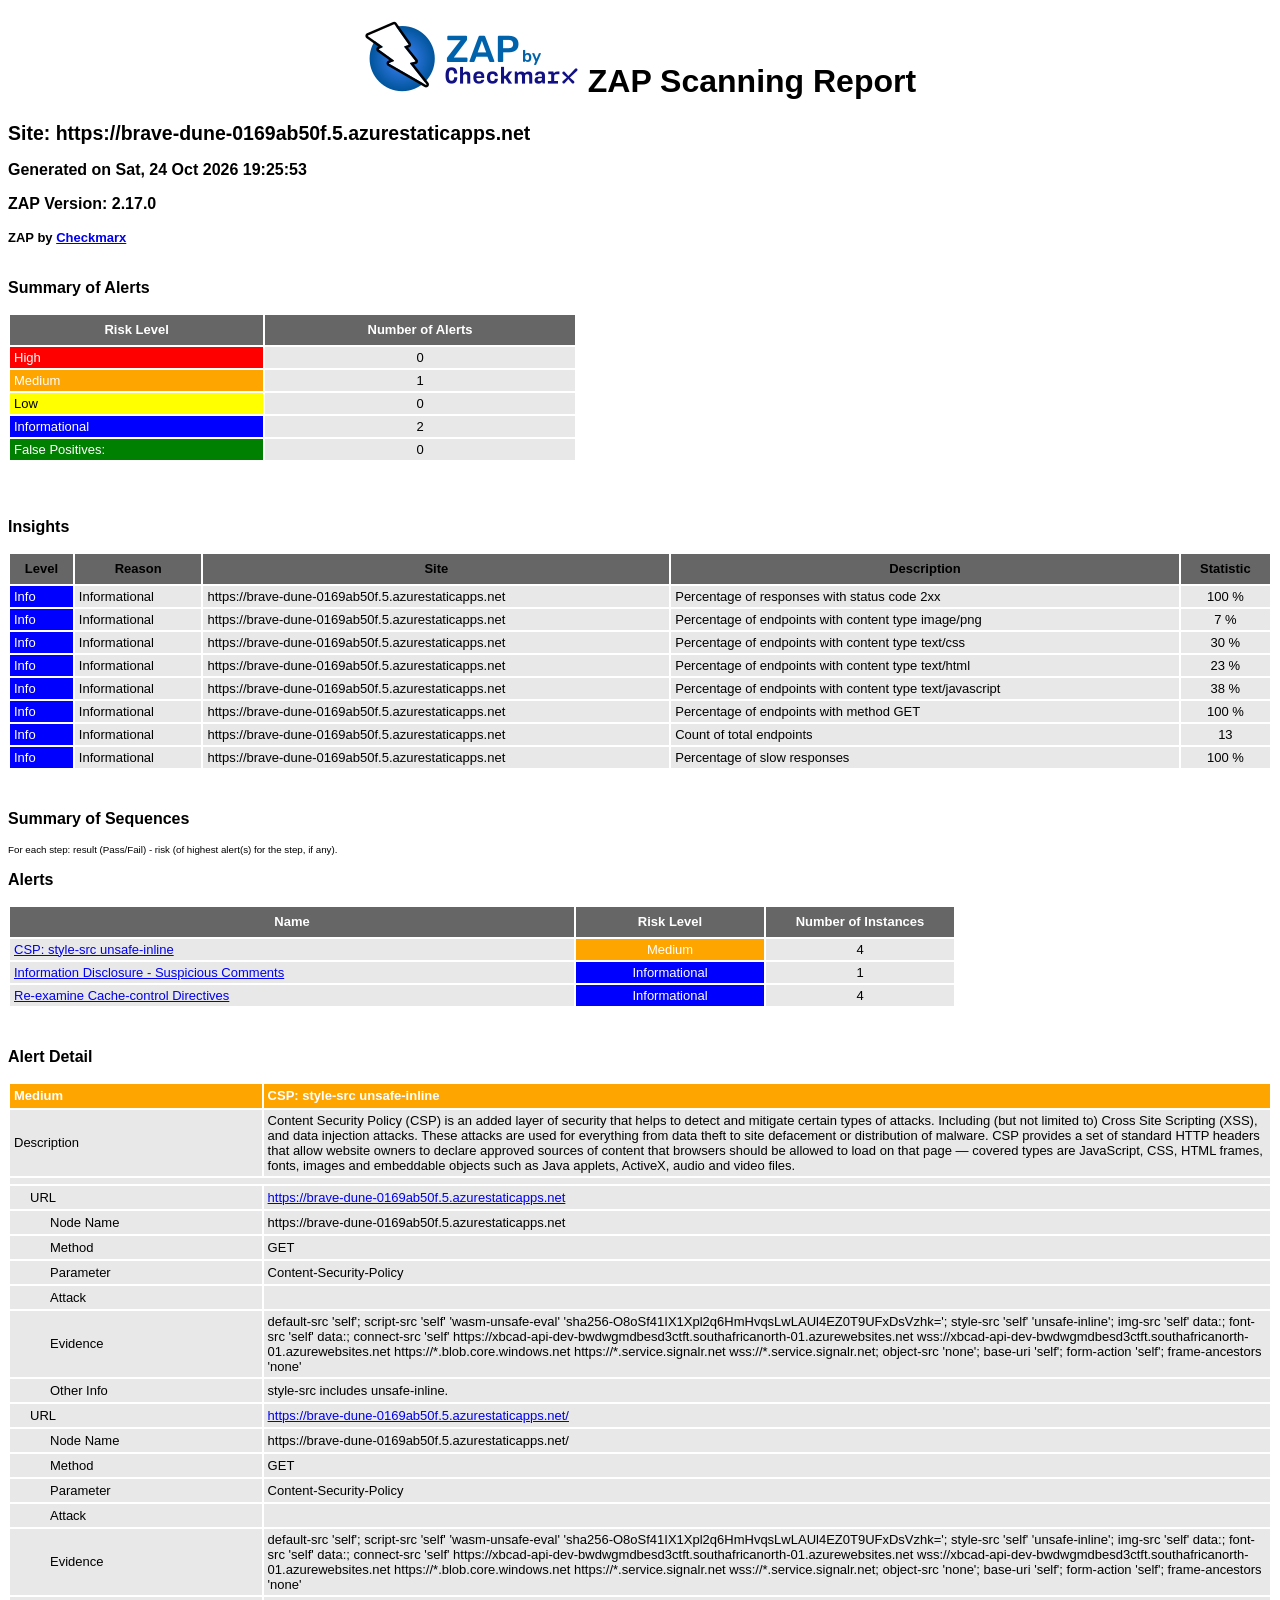
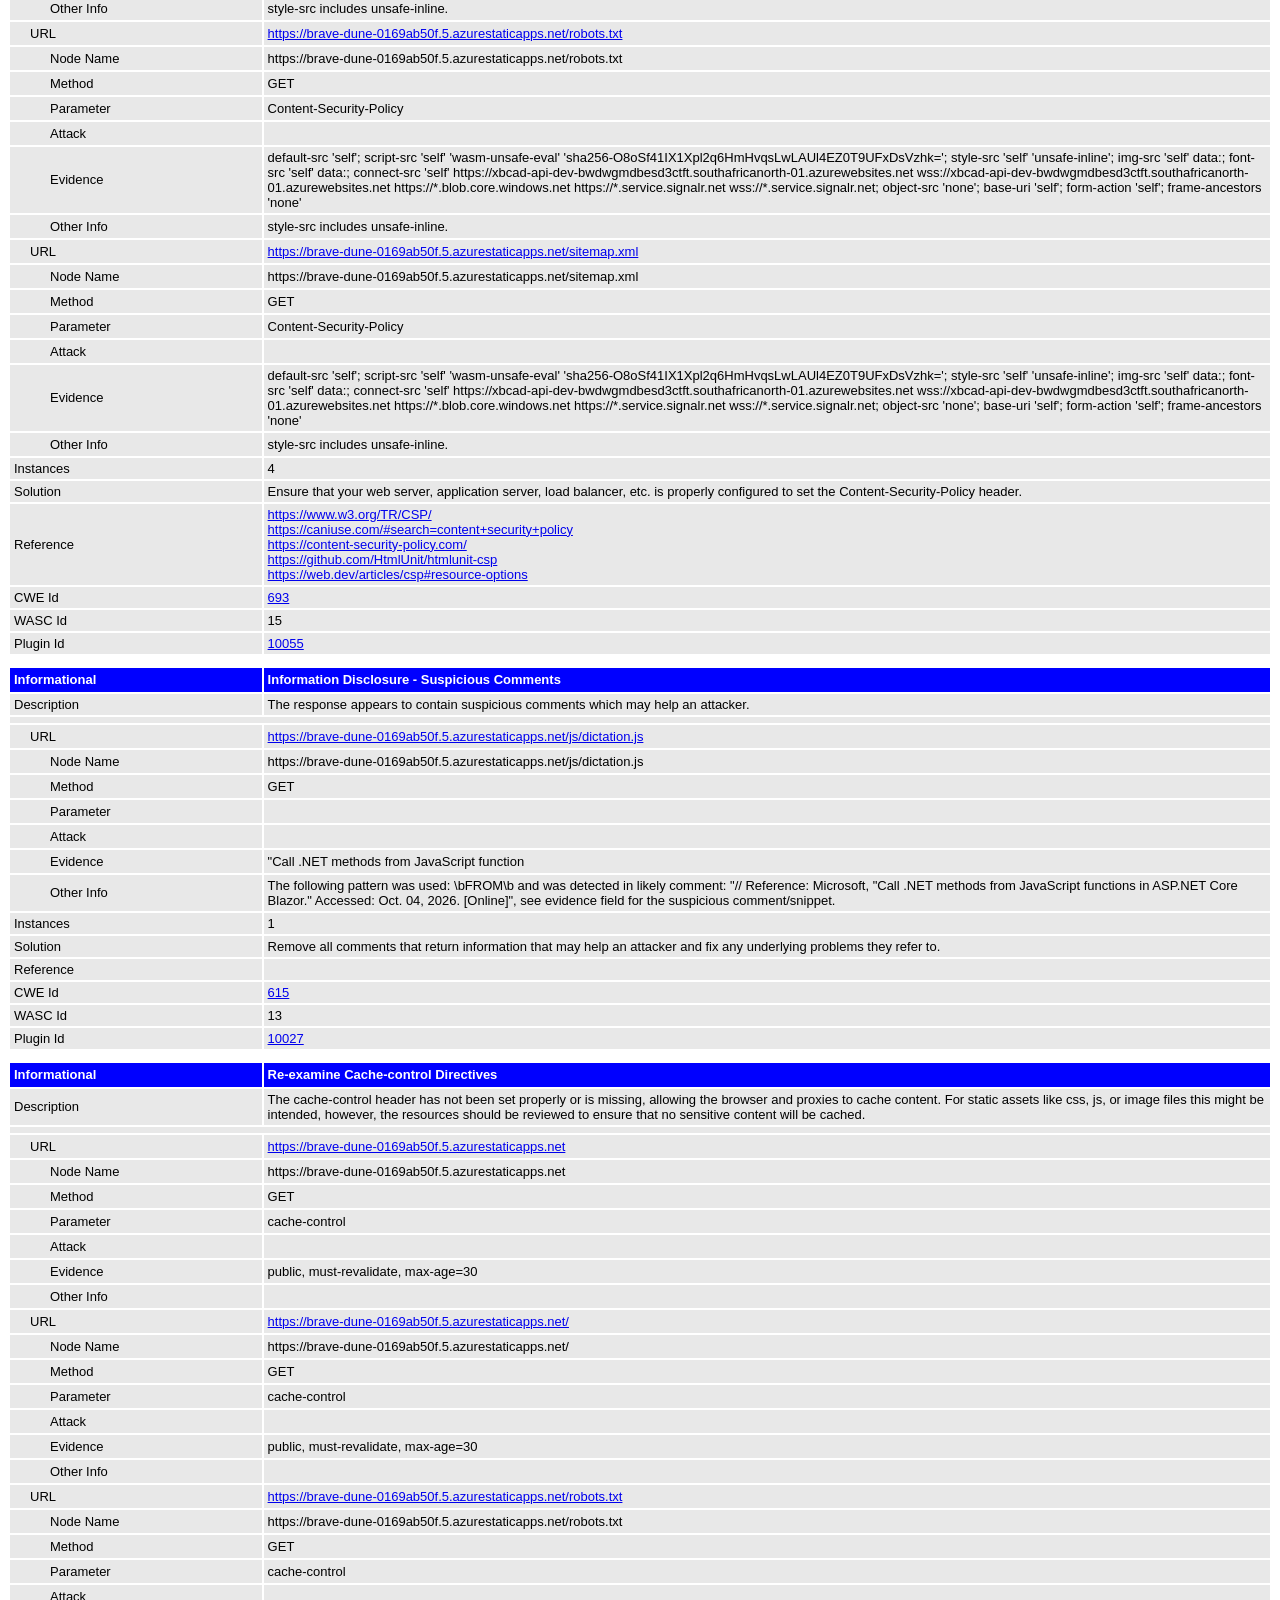
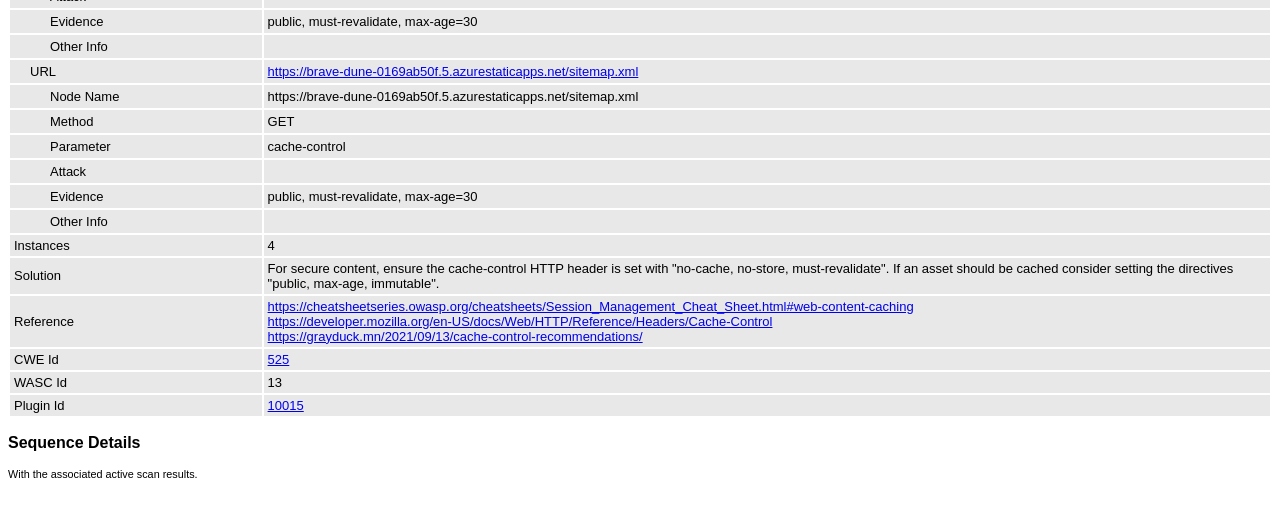
<file: web-baseline.html>
<!DOCTYPE html>
<html>
<head>
<META http-equiv="Content-Type" content="text/html; charset=UTF-8" />
<title>ZAP Scanning Report</title>
<style type="text/css">
body {
	font-family: "Helvetica Neue", Helvetica, Arial, sans-serif;
	color: #000;
	font-size: 13px;
}

h1 {
	text-align: center;
	font-weight: bold;
	font-size: 32px
}

h3 {
	font-size: 16px;
}

table {
	border: none;
	font-size: 13px;
}

td, th {
	padding: 3px 4px;
	word-break: break-word;
}

th {
	font-weight: bold;
	background-color: #666666;
}

td {
	background-color: #e8e8e8;
}

.spacer {
	margin: 10px;
}

.spacer-lg {
	margin: 40px;
}

.indent1 {
	padding: 4px 20px;
}

.indent2 {
	padding: 4px 40px;
}

.risk-3 {
	background-color: red;
	color: #FFF;
}

.risk-2 {
	background-color: orange;
	color: #FFF;
}

.risk-1 {
	background-color: yellow;
	color: #000;
}

.risk-0 {
	background-color: blue;
	color: #FFF;
}

.risk--1 {
	background-color: green;
	color: #FFF;
}

.summary {
	width: 45%;
}

.summary th {
	color: #FFF;
}

.summary100 {
	width: 100%;
}

.summary80 {
	width: 80%;
}

.tdconstrainer {
	width: 9.1%;
	padding: 0
}

.alerts {
	width: 75%;
}

.alerts th {
	color: #FFF;
}

.results {
	width: 100%;
}

.results th {
	text-align: left;
}

.left-header {
	display: inline-block;
}

.pass {
	background: green;
	color: white
}

.pass::before {
	content: '\2714';
	color: white
}

.fail {
	background: red;
	color: white
}

.fail::before {
	content: '\2716';
	color: white
}

.alert-3b::before {
	content: '\2691';
	color: red
}

.alert-2b::before {
	content: '\2691 ';
	color: orange
}

.alert-1b::before {
	content: '\2691';
	color: yellow
}

.alert-0b::before {
	content: '\2691';
	color: blue
}

.alert-3a::after {
	content: '\2691';
	color: red
}

.alert-2a::after {
	content: '\2691 ';
	color: orange
}

.alert-1a::after {
	content: '\2691';
	color: yellow
}

.alert-0a::after {
	content: '\2691';
	color: blue
}

.lm2 {
	margin-left: 2em;
}

.smallnote {
	font-size: 0.75em
}

.alwayswhite {
	color: white
}

.script-diagnostic-screenshot {
	display: block;
	max-width: 100%;
	height: auto;
}
</style>
</head>
<body>
	<h1>
		<!-- The ZAP by Checkmark Logo -->
		<img
			src="[data-uri]"
			alt="" />
		ZAP Scanning Report
	</h1>
	<p />
	

	<h2>
		
		Site: https://brave-dune-0169ab50f.5.azurestaticapps.net
		
	</h2>

	<h3>
		Generated on Sat, 24 Oct 2026 19:25:53
	</h3>

	<h3>
		ZAP Version: 2.17.0
	</h3>

	<h4>
		ZAP by <a href="https://checkmarx.com/">Checkmarx</a>
	</h4>

	
		<h3 class="left-header">Summary of Alerts</h3>
		<table class="summary">
			<tr>
				<th width="45%"
					height="24">Risk Level</th>
				<th width="55%"
					align="center">Number of Alerts</th>
			</tr>
			<tr>
				<td class="risk-3">
					<div>High</div>
				</td>
				<td align="center">
					<div>0</div>
				</td>
			</tr>
			<tr>
				<td class="risk-2">
					<div>Medium</div>
				</td>
				<td align="center">
					<div>1</div>
				</td>
			</tr>
			<tr>
				<td class="risk-1">
					<div>Low</div>
				</td>
				<td align="center">
					<div>0</div>
				</td>
			</tr>
			<tr>
				<td class="risk-0">
					<div>Informational</div>
				</td>
				<td align="center">
					<div>2</div>
				</td>
			</tr>
			<tr>
				<td class="risk--1">
					<div>				False Positives:</div>
				</td>
				<td align="center">
					<div>0</div>
				</td>
			</tr>
		</table>
		<div class="spacer-lg"></div>
	
	
	
		<h3 class="left-header">Insights</h3>
		
		<table class="summary100">
			<tr>
				<th height="24">Level</th>
				<th>Reason</th>
				<th>Site</th>
				<th>Description</th>
				<th>Statistic</th>
			</tr>
			
				<tr>
				<td class="risk-0">
					<div>Info</div>
				</td>
				<td>
					<div>Informational</div>
				</td>
				<td>
					<div>https://brave-dune-0169ab50f.5.azurestaticapps.net</div>
				</td>
				<td>
					<div>Percentage of responses with status code 2xx</div>
				</td>
				<td align="center">
					<div>100 %</div>
				</td>
				</tr>
			
				<tr>
				<td class="risk-0">
					<div>Info</div>
				</td>
				<td>
					<div>Informational</div>
				</td>
				<td>
					<div>https://brave-dune-0169ab50f.5.azurestaticapps.net</div>
				</td>
				<td>
					<div>Percentage of endpoints with content type image/png</div>
				</td>
				<td align="center">
					<div>7 %</div>
				</td>
				</tr>
			
				<tr>
				<td class="risk-0">
					<div>Info</div>
				</td>
				<td>
					<div>Informational</div>
				</td>
				<td>
					<div>https://brave-dune-0169ab50f.5.azurestaticapps.net</div>
				</td>
				<td>
					<div>Percentage of endpoints with content type text/css</div>
				</td>
				<td align="center">
					<div>30 %</div>
				</td>
				</tr>
			
				<tr>
				<td class="risk-0">
					<div>Info</div>
				</td>
				<td>
					<div>Informational</div>
				</td>
				<td>
					<div>https://brave-dune-0169ab50f.5.azurestaticapps.net</div>
				</td>
				<td>
					<div>Percentage of endpoints with content type text/html</div>
				</td>
				<td align="center">
					<div>23 %</div>
				</td>
				</tr>
			
				<tr>
				<td class="risk-0">
					<div>Info</div>
				</td>
				<td>
					<div>Informational</div>
				</td>
				<td>
					<div>https://brave-dune-0169ab50f.5.azurestaticapps.net</div>
				</td>
				<td>
					<div>Percentage of endpoints with content type text/javascript</div>
				</td>
				<td align="center">
					<div>38 %</div>
				</td>
				</tr>
			
				<tr>
				<td class="risk-0">
					<div>Info</div>
				</td>
				<td>
					<div>Informational</div>
				</td>
				<td>
					<div>https://brave-dune-0169ab50f.5.azurestaticapps.net</div>
				</td>
				<td>
					<div>Percentage of endpoints with method GET</div>
				</td>
				<td align="center">
					<div>100 %</div>
				</td>
				</tr>
			
				<tr>
				<td class="risk-0">
					<div>Info</div>
				</td>
				<td>
					<div>Informational</div>
				</td>
				<td>
					<div>https://brave-dune-0169ab50f.5.azurestaticapps.net</div>
				</td>
				<td>
					<div>Count of total endpoints</div>
				</td>
				<td align="center">
					<div>13   </div>
				</td>
				</tr>
			
				<tr>
				<td class="risk-0">
					<div>Info</div>
				</td>
				<td>
					<div>Informational</div>
				</td>
				<td>
					<div>https://brave-dune-0169ab50f.5.azurestaticapps.net</div>
				</td>
				<td>
					<div>Percentage of slow responses</div>
				</td>
				<td align="center">
					<div>100 %</div>
				</td>
				</tr>
			
		</table>
		<div class="spacer-lg"></div>
	

	

	
		
			<h3>Summary of Sequences</h3>
			<p class="smallnote">For each step: result (Pass/Fail) - risk (of highest alert(s) for the step, if any).</p>

			
				</table>
			
		
	</th:block>

	
		<h3>Alerts</h3>
		<table class="alerts">
			<tr>
				<th width="60%" height="24">Name</th>
				<th width="20%"
					align="center">Risk Level</th>
				<th width="20%"
					align="center">Number of Instances</th>
			</tr>
			<tr>
				<td><a href="#10055">CSP: style-src unsafe-inline</a></td>
				<td align="center" class="risk-2">Medium</td>
				
				
				<td align="center">4</td>
				
			</tr>
			<tr>
				<td><a href="#10027">Information Disclosure - Suspicious Comments</a></td>
				<td align="center" class="risk-0">Informational</td>
				
				
				<td align="center">1</td>
				
			</tr>
			<tr>
				<td><a href="#10015">Re-examine Cache-control Directives</a></td>
				<td align="center" class="risk-0">Informational</td>
				
				
				<td align="center">4</td>
				
			</tr>
		</table>
		<div class="spacer-lg"></div>
	

	
		<h3>Alert Detail</h3>
		
			<table class="results">
				<tr height="24">
					<th width="20%" class="risk-2"><a
						id="10055"></a>
						<div>Medium</div></th>
					<th class="risk-2">CSP: style-src unsafe-inline</th>
				</tr>
				<tr>
					<td width="20%">Description</td>
					<td width="80%">
							<div>Content Security Policy (CSP) is an added layer of security that helps to detect and mitigate certain types of attacks. Including (but not limited to) Cross Site Scripting (XSS), and data injection attacks. These attacks are used for everything from data theft to site defacement or distribution of malware. CSP provides a set of standard HTTP headers that allow website owners to declare approved sources of content that browsers should be allowed to load on that page — covered types are JavaScript, CSS, HTML frames, fonts, images and embeddable objects such as Java applets, ActiveX, audio and video files.</div>
							
						</td>
				</tr>
				<TR vAlign="top">
					<TD colspan="2"></TD>
				</TR>
				
					<tr>
						<td width="20%"
							class="indent1">URL</td>
						<td width="80%"><a href="https://brave-dune-0169ab50f.5.azurestaticapps.net">https://brave-dune-0169ab50f.5.azurestaticapps.net</a></td>
					</tr>
					<tr>
						<td width="20%"
							class="indent2">Node Name</td>
						<td width="80%">https://brave-dune-0169ab50f.5.azurestaticapps.net</td>
					</tr>
					<tr>
						<td width="20%"
							class="indent2">Method</td>
						<td width="80%">GET</td>
					</tr>
					<tr>
						<td width="20%"
							class="indent2">Parameter</td>
						<td width="80%">Content-Security-Policy</td>
					</tr>
					<tr>
						<td width="20%"
							class="indent2">Attack</td>
						<td width="80%"></td>
					</tr>
					<tr>
						<td width="20%"
							class="indent2">Evidence</td>
						<td width="80%">default-src &#39;self&#39;; script-src &#39;self&#39; &#39;wasm-unsafe-eval&#39; &#39;sha256-O8oSf41IX1Xpl2q6HmHvqsLwLAUl4EZ0T9UFxDsVzhk=&#39;; style-src &#39;self&#39; &#39;unsafe-inline&#39;; img-src &#39;self&#39; data:; font-src &#39;self&#39; data:; connect-src &#39;self&#39; https://xbcad-api-dev-bwdwgmdbesd3ctft.southafricanorth-01.azurewebsites.net wss://xbcad-api-dev-bwdwgmdbesd3ctft.southafricanorth-01.azurewebsites.net https://*.blob.core.windows.net https://*.service.signalr.net wss://*.service.signalr.net; object-src &#39;none&#39;; base-uri &#39;self&#39;; form-action &#39;self&#39;; frame-ancestors &#39;none&#39;</td>
					</tr>
					<tr>
						<td width="20%"
							class="indent2">Other Info</td>
						<td width="80%">
							<div>style-src includes unsafe-inline.</div>
							
						</td>
					</tr>
				
					<tr>
						<td width="20%"
							class="indent1">URL</td>
						<td width="80%"><a href="https://brave-dune-0169ab50f.5.azurestaticapps.net/">https://brave-dune-0169ab50f.5.azurestaticapps.net/</a></td>
					</tr>
					<tr>
						<td width="20%"
							class="indent2">Node Name</td>
						<td width="80%">https://brave-dune-0169ab50f.5.azurestaticapps.net/</td>
					</tr>
					<tr>
						<td width="20%"
							class="indent2">Method</td>
						<td width="80%">GET</td>
					</tr>
					<tr>
						<td width="20%"
							class="indent2">Parameter</td>
						<td width="80%">Content-Security-Policy</td>
					</tr>
					<tr>
						<td width="20%"
							class="indent2">Attack</td>
						<td width="80%"></td>
					</tr>
					<tr>
						<td width="20%"
							class="indent2">Evidence</td>
						<td width="80%">default-src &#39;self&#39;; script-src &#39;self&#39; &#39;wasm-unsafe-eval&#39; &#39;sha256-O8oSf41IX1Xpl2q6HmHvqsLwLAUl4EZ0T9UFxDsVzhk=&#39;; style-src &#39;self&#39; &#39;unsafe-inline&#39;; img-src &#39;self&#39; data:; font-src &#39;self&#39; data:; connect-src &#39;self&#39; https://xbcad-api-dev-bwdwgmdbesd3ctft.southafricanorth-01.azurewebsites.net wss://xbcad-api-dev-bwdwgmdbesd3ctft.southafricanorth-01.azurewebsites.net https://*.blob.core.windows.net https://*.service.signalr.net wss://*.service.signalr.net; object-src &#39;none&#39;; base-uri &#39;self&#39;; form-action &#39;self&#39;; frame-ancestors &#39;none&#39;</td>
					</tr>
					<tr>
						<td width="20%"
							class="indent2">Other Info</td>
						<td width="80%">
							<div>style-src includes unsafe-inline.</div>
							
						</td>
					</tr>
				
					<tr>
						<td width="20%"
							class="indent1">URL</td>
						<td width="80%"><a href="https://brave-dune-0169ab50f.5.azurestaticapps.net/robots.txt">https://brave-dune-0169ab50f.5.azurestaticapps.net/robots.txt</a></td>
					</tr>
					<tr>
						<td width="20%"
							class="indent2">Node Name</td>
						<td width="80%">https://brave-dune-0169ab50f.5.azurestaticapps.net/robots.txt</td>
					</tr>
					<tr>
						<td width="20%"
							class="indent2">Method</td>
						<td width="80%">GET</td>
					</tr>
					<tr>
						<td width="20%"
							class="indent2">Parameter</td>
						<td width="80%">Content-Security-Policy</td>
					</tr>
					<tr>
						<td width="20%"
							class="indent2">Attack</td>
						<td width="80%"></td>
					</tr>
					<tr>
						<td width="20%"
							class="indent2">Evidence</td>
						<td width="80%">default-src &#39;self&#39;; script-src &#39;self&#39; &#39;wasm-unsafe-eval&#39; &#39;sha256-O8oSf41IX1Xpl2q6HmHvqsLwLAUl4EZ0T9UFxDsVzhk=&#39;; style-src &#39;self&#39; &#39;unsafe-inline&#39;; img-src &#39;self&#39; data:; font-src &#39;self&#39; data:; connect-src &#39;self&#39; https://xbcad-api-dev-bwdwgmdbesd3ctft.southafricanorth-01.azurewebsites.net wss://xbcad-api-dev-bwdwgmdbesd3ctft.southafricanorth-01.azurewebsites.net https://*.blob.core.windows.net https://*.service.signalr.net wss://*.service.signalr.net; object-src &#39;none&#39;; base-uri &#39;self&#39;; form-action &#39;self&#39;; frame-ancestors &#39;none&#39;</td>
					</tr>
					<tr>
						<td width="20%"
							class="indent2">Other Info</td>
						<td width="80%">
							<div>style-src includes unsafe-inline.</div>
							
						</td>
					</tr>
				
					<tr>
						<td width="20%"
							class="indent1">URL</td>
						<td width="80%"><a href="https://brave-dune-0169ab50f.5.azurestaticapps.net/sitemap.xml">https://brave-dune-0169ab50f.5.azurestaticapps.net/sitemap.xml</a></td>
					</tr>
					<tr>
						<td width="20%"
							class="indent2">Node Name</td>
						<td width="80%">https://brave-dune-0169ab50f.5.azurestaticapps.net/sitemap.xml</td>
					</tr>
					<tr>
						<td width="20%"
							class="indent2">Method</td>
						<td width="80%">GET</td>
					</tr>
					<tr>
						<td width="20%"
							class="indent2">Parameter</td>
						<td width="80%">Content-Security-Policy</td>
					</tr>
					<tr>
						<td width="20%"
							class="indent2">Attack</td>
						<td width="80%"></td>
					</tr>
					<tr>
						<td width="20%"
							class="indent2">Evidence</td>
						<td width="80%">default-src &#39;self&#39;; script-src &#39;self&#39; &#39;wasm-unsafe-eval&#39; &#39;sha256-O8oSf41IX1Xpl2q6HmHvqsLwLAUl4EZ0T9UFxDsVzhk=&#39;; style-src &#39;self&#39; &#39;unsafe-inline&#39;; img-src &#39;self&#39; data:; font-src &#39;self&#39; data:; connect-src &#39;self&#39; https://xbcad-api-dev-bwdwgmdbesd3ctft.southafricanorth-01.azurewebsites.net wss://xbcad-api-dev-bwdwgmdbesd3ctft.southafricanorth-01.azurewebsites.net https://*.blob.core.windows.net https://*.service.signalr.net wss://*.service.signalr.net; object-src &#39;none&#39;; base-uri &#39;self&#39;; form-action &#39;self&#39;; frame-ancestors &#39;none&#39;</td>
					</tr>
					<tr>
						<td width="20%"
							class="indent2">Other Info</td>
						<td width="80%">
							<div>style-src includes unsafe-inline.</div>
							
						</td>
					</tr>
				
				<tr>
					<td width="20%">Instances</td>
					
					
					<td width="80%">4</td>
					
				</tr>
				<tr>
					<td width="20%">Solution</td>
					<td width="80%">
							<div>Ensure that your web server, application server, load balancer, etc. is properly configured to set the Content-Security-Policy header.</div>
							
						</td>
				</tr>
				<tr>
					<td width="20%">Reference</td>
					<td width="80%">
							<a href="https://www.w3.org/TR/CSP/">https://www.w3.org/TR/CSP/</a>
							<br />
						
							<a href="https://caniuse.com/#search=content+security+policy">https://caniuse.com/#search=content+security+policy</a>
							<br />
						
							<a href="https://content-security-policy.com/">https://content-security-policy.com/</a>
							<br />
						
							<a href="https://github.com/HtmlUnit/htmlunit-csp">https://github.com/HtmlUnit/htmlunit-csp</a>
							<br />
						
							<a href="https://web.dev/articles/csp#resource-options">https://web.dev/articles/csp#resource-options</a>
							
						</td>
				</tr>
				<tr>
					<td width="20%">CWE Id</td>
					<td width="80%"><a
						href="https://cwe.mitre.org/data/definitions/693.html">693</a></td>
				</tr>
				<tr>
					<td width="20%">WASC Id</td>
					<td width="80%">15</td>
				</tr>
				<tr>
					<td width="20%">Plugin Id</td>
					<td width="80%"><a
						href="https://www.zaproxy.org/docs/alerts/10055/">10055</a></td>
				</tr>
			</table>
			<div class="spacer"></div>
		
			<table class="results">
				<tr height="24">
					<th width="20%" class="risk-0"><a
						id="10027"></a>
						<div>Informational</div></th>
					<th class="risk-0">Information Disclosure - Suspicious Comments</th>
				</tr>
				<tr>
					<td width="20%">Description</td>
					<td width="80%">
							<div>The response appears to contain suspicious comments which may help an attacker.</div>
							
						</td>
				</tr>
				<TR vAlign="top">
					<TD colspan="2"></TD>
				</TR>
				
					<tr>
						<td width="20%"
							class="indent1">URL</td>
						<td width="80%"><a href="https://brave-dune-0169ab50f.5.azurestaticapps.net/js/dictation.js">https://brave-dune-0169ab50f.5.azurestaticapps.net/js/dictation.js</a></td>
					</tr>
					<tr>
						<td width="20%"
							class="indent2">Node Name</td>
						<td width="80%">https://brave-dune-0169ab50f.5.azurestaticapps.net/js/dictation.js</td>
					</tr>
					<tr>
						<td width="20%"
							class="indent2">Method</td>
						<td width="80%">GET</td>
					</tr>
					<tr>
						<td width="20%"
							class="indent2">Parameter</td>
						<td width="80%"></td>
					</tr>
					<tr>
						<td width="20%"
							class="indent2">Attack</td>
						<td width="80%"></td>
					</tr>
					<tr>
						<td width="20%"
							class="indent2">Evidence</td>
						<td width="80%"> &quot;Call .NET methods from JavaScript function</td>
					</tr>
					<tr>
						<td width="20%"
							class="indent2">Other Info</td>
						<td width="80%">
							<div>The following pattern was used: \bFROM\b and was detected in likely comment: &quot;// Reference: Microsoft, &quot;Call .NET methods from JavaScript functions in ASP.NET Core Blazor.&quot; Accessed: Oct. 04, 2026. [Online]&quot;, see evidence field for the suspicious comment/snippet.</div>
							
						</td>
					</tr>
				
				<tr>
					<td width="20%">Instances</td>
					
					
					<td width="80%">1</td>
					
				</tr>
				<tr>
					<td width="20%">Solution</td>
					<td width="80%">
							<div>Remove all comments that return information that may help an attacker and fix any underlying problems they refer to.</div>
							
						</td>
				</tr>
				<tr>
					<td width="20%">Reference</td>
					<td width="80%"></td>
				</tr>
				<tr>
					<td width="20%">CWE Id</td>
					<td width="80%"><a
						href="https://cwe.mitre.org/data/definitions/615.html">615</a></td>
				</tr>
				<tr>
					<td width="20%">WASC Id</td>
					<td width="80%">13</td>
				</tr>
				<tr>
					<td width="20%">Plugin Id</td>
					<td width="80%"><a
						href="https://www.zaproxy.org/docs/alerts/10027/">10027</a></td>
				</tr>
			</table>
			<div class="spacer"></div>
		
			<table class="results">
				<tr height="24">
					<th width="20%" class="risk-0"><a
						id="10015"></a>
						<div>Informational</div></th>
					<th class="risk-0">Re-examine Cache-control Directives</th>
				</tr>
				<tr>
					<td width="20%">Description</td>
					<td width="80%">
							<div>The cache-control header has not been set properly or is missing, allowing the browser and proxies to cache content. For static assets like css, js, or image files this might be intended, however, the resources should be reviewed to ensure that no sensitive content will be cached.</div>
							
						</td>
				</tr>
				<TR vAlign="top">
					<TD colspan="2"></TD>
				</TR>
				
					<tr>
						<td width="20%"
							class="indent1">URL</td>
						<td width="80%"><a href="https://brave-dune-0169ab50f.5.azurestaticapps.net">https://brave-dune-0169ab50f.5.azurestaticapps.net</a></td>
					</tr>
					<tr>
						<td width="20%"
							class="indent2">Node Name</td>
						<td width="80%">https://brave-dune-0169ab50f.5.azurestaticapps.net</td>
					</tr>
					<tr>
						<td width="20%"
							class="indent2">Method</td>
						<td width="80%">GET</td>
					</tr>
					<tr>
						<td width="20%"
							class="indent2">Parameter</td>
						<td width="80%">cache-control</td>
					</tr>
					<tr>
						<td width="20%"
							class="indent2">Attack</td>
						<td width="80%"></td>
					</tr>
					<tr>
						<td width="20%"
							class="indent2">Evidence</td>
						<td width="80%">public, must-revalidate, max-age=30</td>
					</tr>
					<tr>
						<td width="20%"
							class="indent2">Other Info</td>
						<td width="80%"></td>
					</tr>
				
					<tr>
						<td width="20%"
							class="indent1">URL</td>
						<td width="80%"><a href="https://brave-dune-0169ab50f.5.azurestaticapps.net/">https://brave-dune-0169ab50f.5.azurestaticapps.net/</a></td>
					</tr>
					<tr>
						<td width="20%"
							class="indent2">Node Name</td>
						<td width="80%">https://brave-dune-0169ab50f.5.azurestaticapps.net/</td>
					</tr>
					<tr>
						<td width="20%"
							class="indent2">Method</td>
						<td width="80%">GET</td>
					</tr>
					<tr>
						<td width="20%"
							class="indent2">Parameter</td>
						<td width="80%">cache-control</td>
					</tr>
					<tr>
						<td width="20%"
							class="indent2">Attack</td>
						<td width="80%"></td>
					</tr>
					<tr>
						<td width="20%"
							class="indent2">Evidence</td>
						<td width="80%">public, must-revalidate, max-age=30</td>
					</tr>
					<tr>
						<td width="20%"
							class="indent2">Other Info</td>
						<td width="80%"></td>
					</tr>
				
					<tr>
						<td width="20%"
							class="indent1">URL</td>
						<td width="80%"><a href="https://brave-dune-0169ab50f.5.azurestaticapps.net/robots.txt">https://brave-dune-0169ab50f.5.azurestaticapps.net/robots.txt</a></td>
					</tr>
					<tr>
						<td width="20%"
							class="indent2">Node Name</td>
						<td width="80%">https://brave-dune-0169ab50f.5.azurestaticapps.net/robots.txt</td>
					</tr>
					<tr>
						<td width="20%"
							class="indent2">Method</td>
						<td width="80%">GET</td>
					</tr>
					<tr>
						<td width="20%"
							class="indent2">Parameter</td>
						<td width="80%">cache-control</td>
					</tr>
					<tr>
						<td width="20%"
							class="indent2">Attack</td>
						<td width="80%"></td>
					</tr>
					<tr>
						<td width="20%"
							class="indent2">Evidence</td>
						<td width="80%">public, must-revalidate, max-age=30</td>
					</tr>
					<tr>
						<td width="20%"
							class="indent2">Other Info</td>
						<td width="80%"></td>
					</tr>
				
					<tr>
						<td width="20%"
							class="indent1">URL</td>
						<td width="80%"><a href="https://brave-dune-0169ab50f.5.azurestaticapps.net/sitemap.xml">https://brave-dune-0169ab50f.5.azurestaticapps.net/sitemap.xml</a></td>
					</tr>
					<tr>
						<td width="20%"
							class="indent2">Node Name</td>
						<td width="80%">https://brave-dune-0169ab50f.5.azurestaticapps.net/sitemap.xml</td>
					</tr>
					<tr>
						<td width="20%"
							class="indent2">Method</td>
						<td width="80%">GET</td>
					</tr>
					<tr>
						<td width="20%"
							class="indent2">Parameter</td>
						<td width="80%">cache-control</td>
					</tr>
					<tr>
						<td width="20%"
							class="indent2">Attack</td>
						<td width="80%"></td>
					</tr>
					<tr>
						<td width="20%"
							class="indent2">Evidence</td>
						<td width="80%">public, must-revalidate, max-age=30</td>
					</tr>
					<tr>
						<td width="20%"
							class="indent2">Other Info</td>
						<td width="80%"></td>
					</tr>
				
				<tr>
					<td width="20%">Instances</td>
					
					
					<td width="80%">4</td>
					
				</tr>
				<tr>
					<td width="20%">Solution</td>
					<td width="80%">
							<div>For secure content, ensure the cache-control HTTP header is set with &quot;no-cache, no-store, must-revalidate&quot;. If an asset should be cached consider setting the directives &quot;public, max-age, immutable&quot;.</div>
							
						</td>
				</tr>
				<tr>
					<td width="20%">Reference</td>
					<td width="80%">
							<a href="https://cheatsheetseries.owasp.org/cheatsheets/Session_Management_Cheat_Sheet.html#web-content-caching">https://cheatsheetseries.owasp.org/cheatsheets/Session_Management_Cheat_Sheet.html#web-content-caching</a>
							<br />
						
							<a href="https://developer.mozilla.org/en-US/docs/Web/HTTP/Reference/Headers/Cache-Control">https://developer.mozilla.org/en-US/docs/Web/HTTP/Reference/Headers/Cache-Control</a>
							<br />
						
							<a href="https://grayduck.mn/2021/09/13/cache-control-recommendations/">https://grayduck.mn/2021/09/13/cache-control-recommendations/</a>
							
						</td>
				</tr>
				<tr>
					<td width="20%">CWE Id</td>
					<td width="80%"><a
						href="https://cwe.mitre.org/data/definitions/525.html">525</a></td>
				</tr>
				<tr>
					<td width="20%">WASC Id</td>
					<td width="80%">13</td>
				</tr>
				<tr>
					<td width="20%">Plugin Id</td>
					<td width="80%"><a
						href="https://www.zaproxy.org/docs/alerts/10015/">10015</a></td>
				</tr>
			</table>
			<div class="spacer"></div>
		
	

	
		
			<h3>Sequence Details</h3>
			<sup>With the associated active scan results.</sup>

			

			<div class="spacer-lg"></div>

		
	

</body>
</html>
</file>
